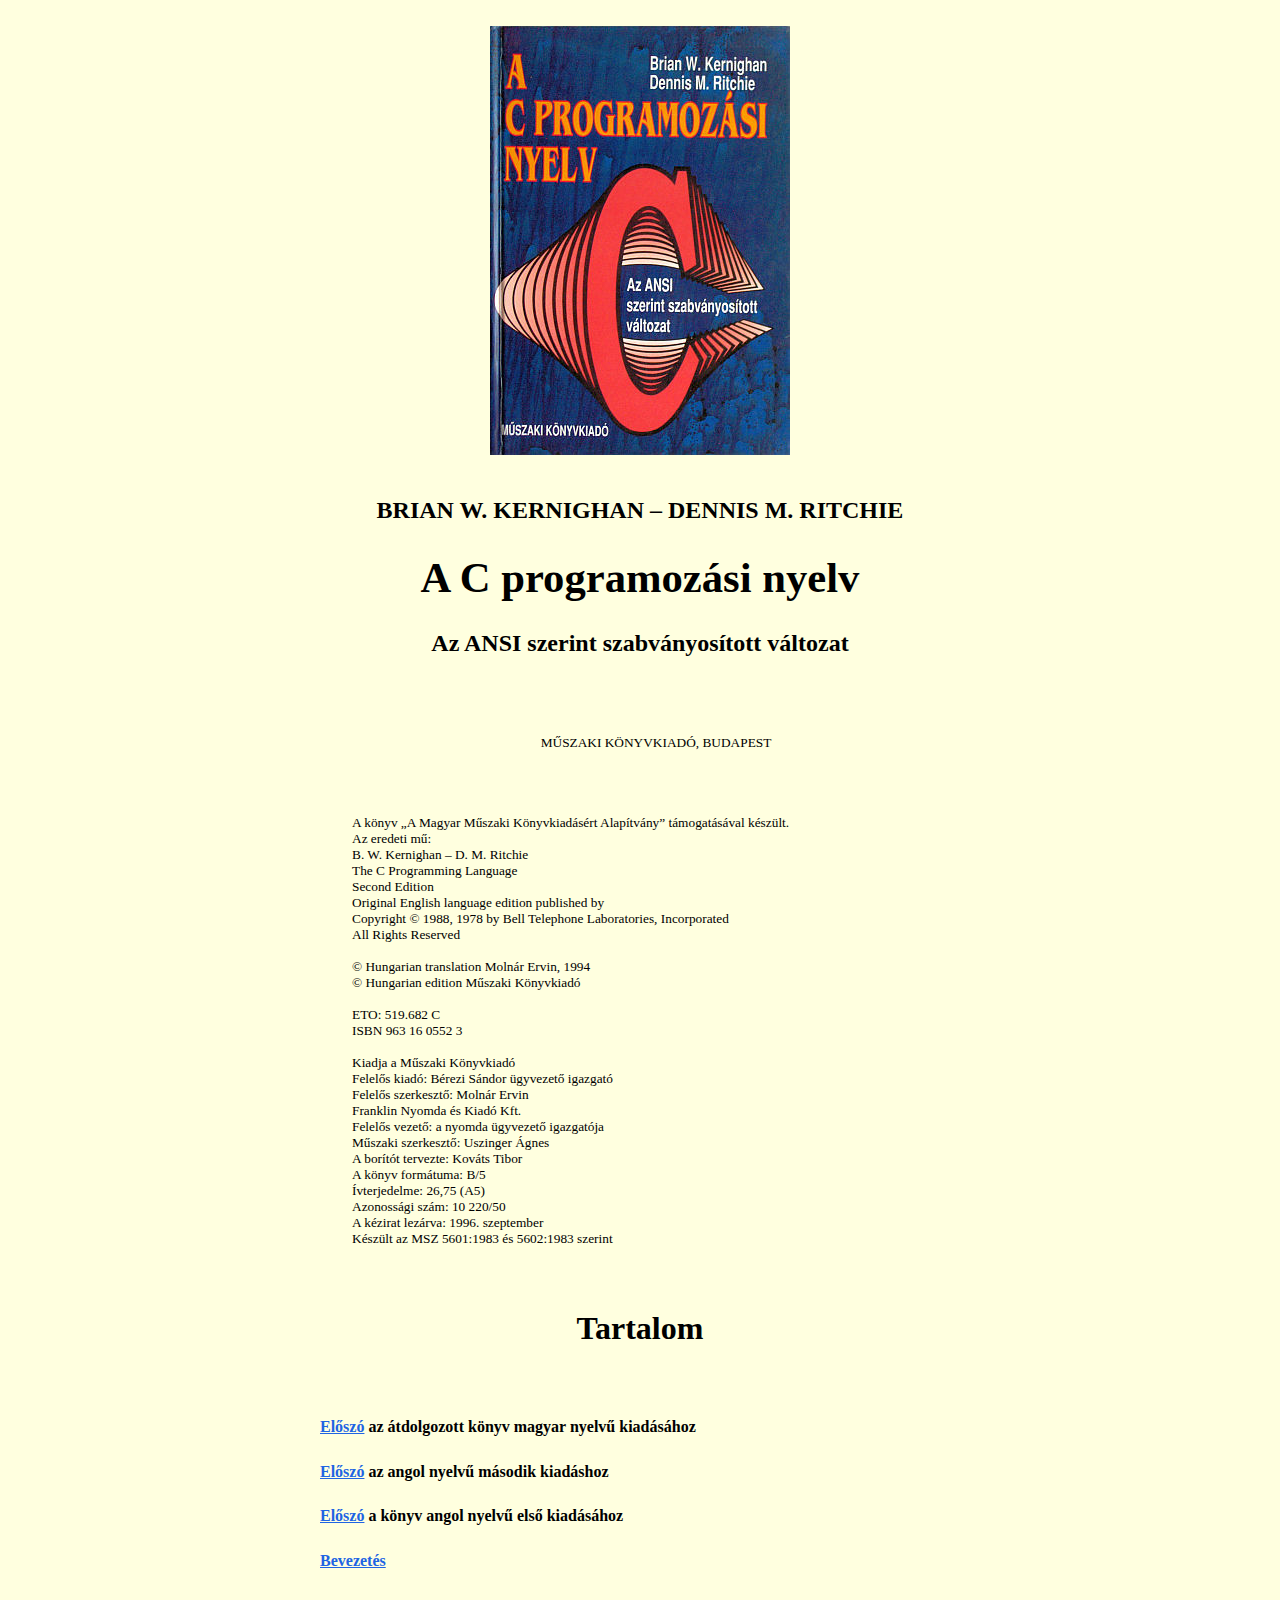
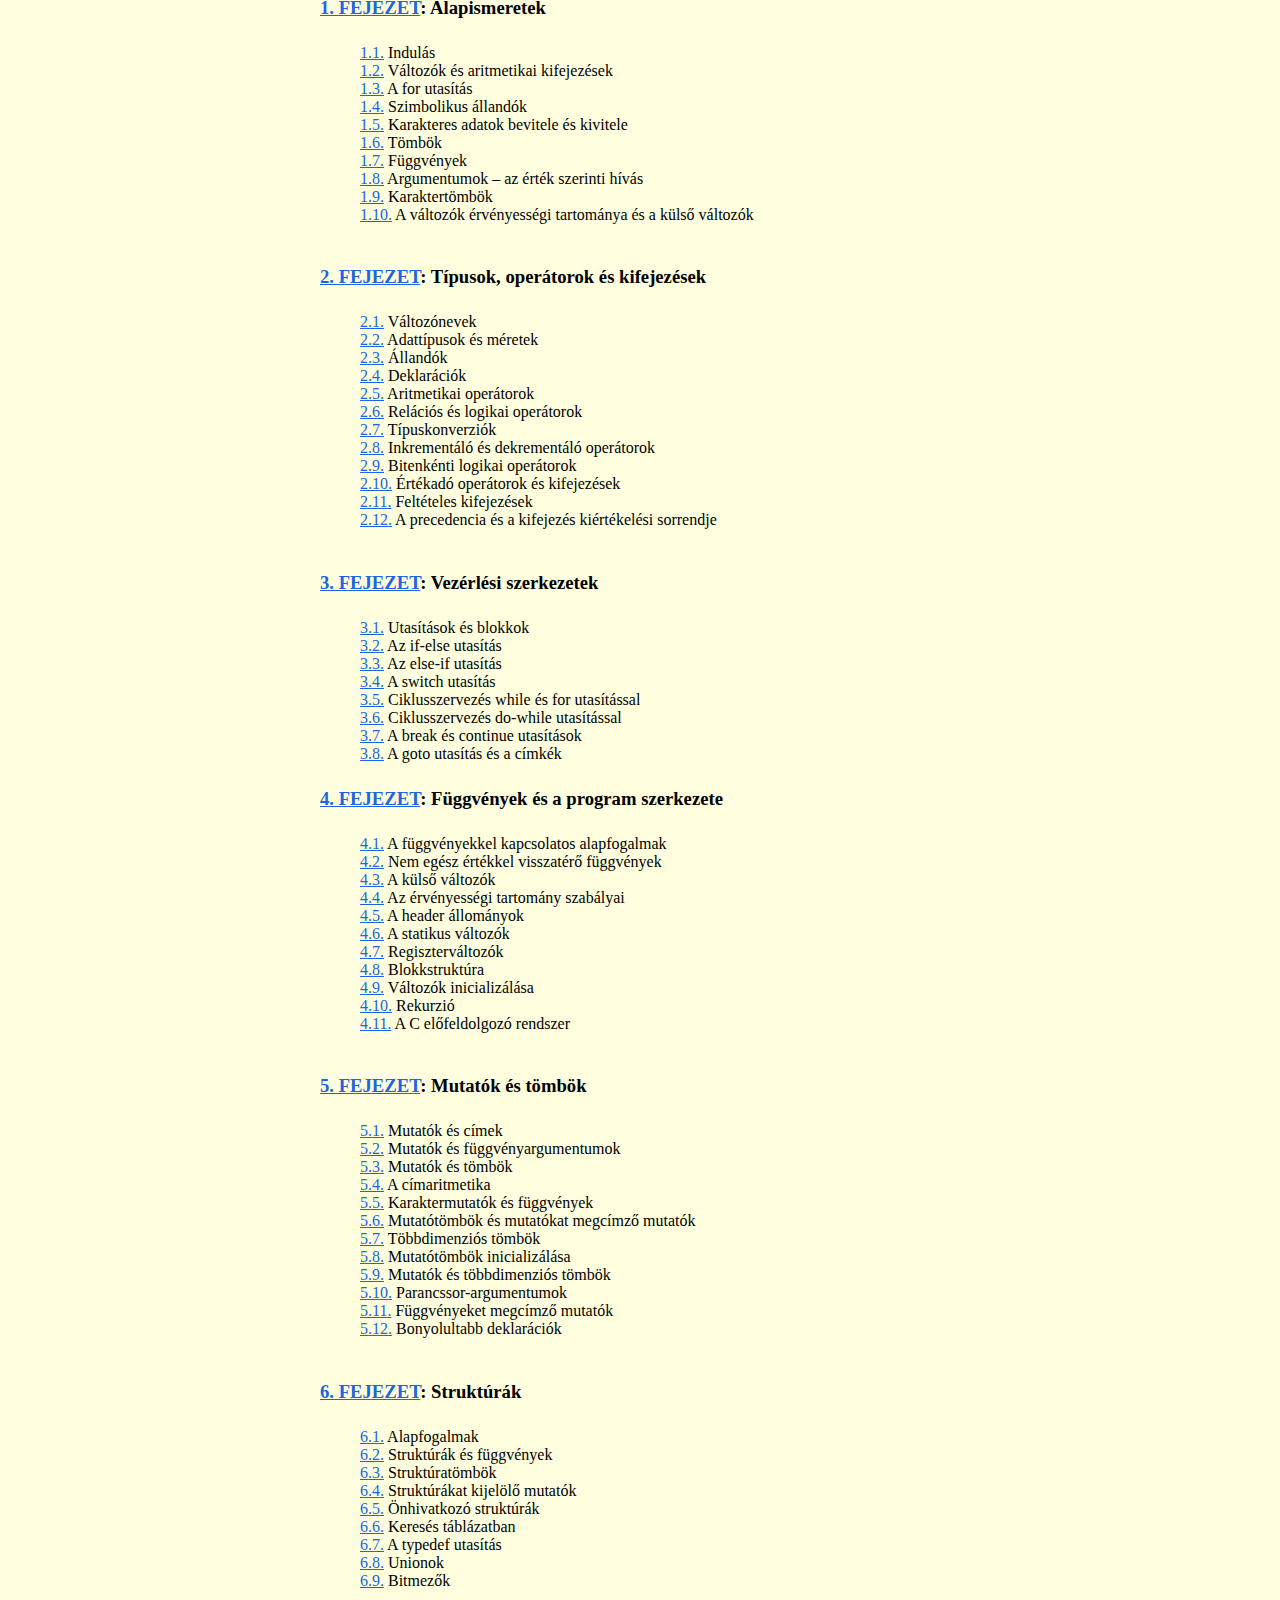
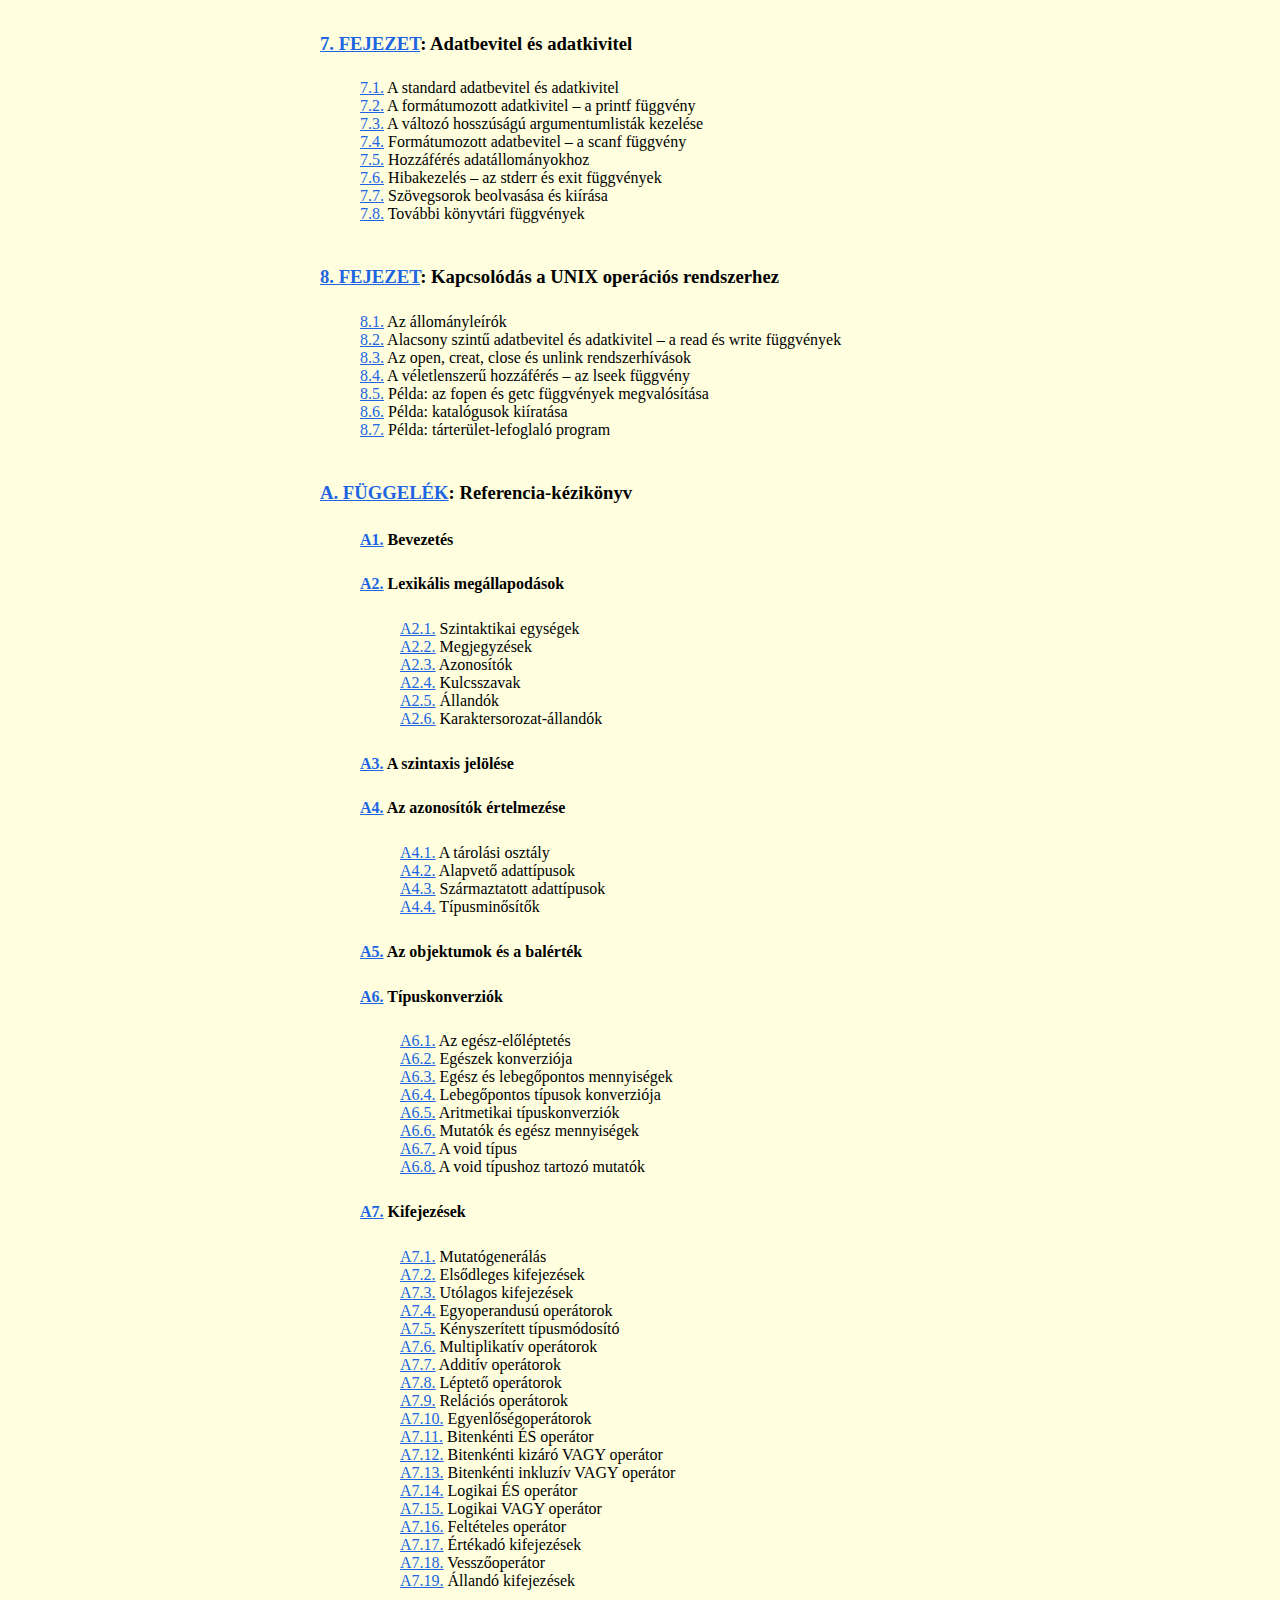
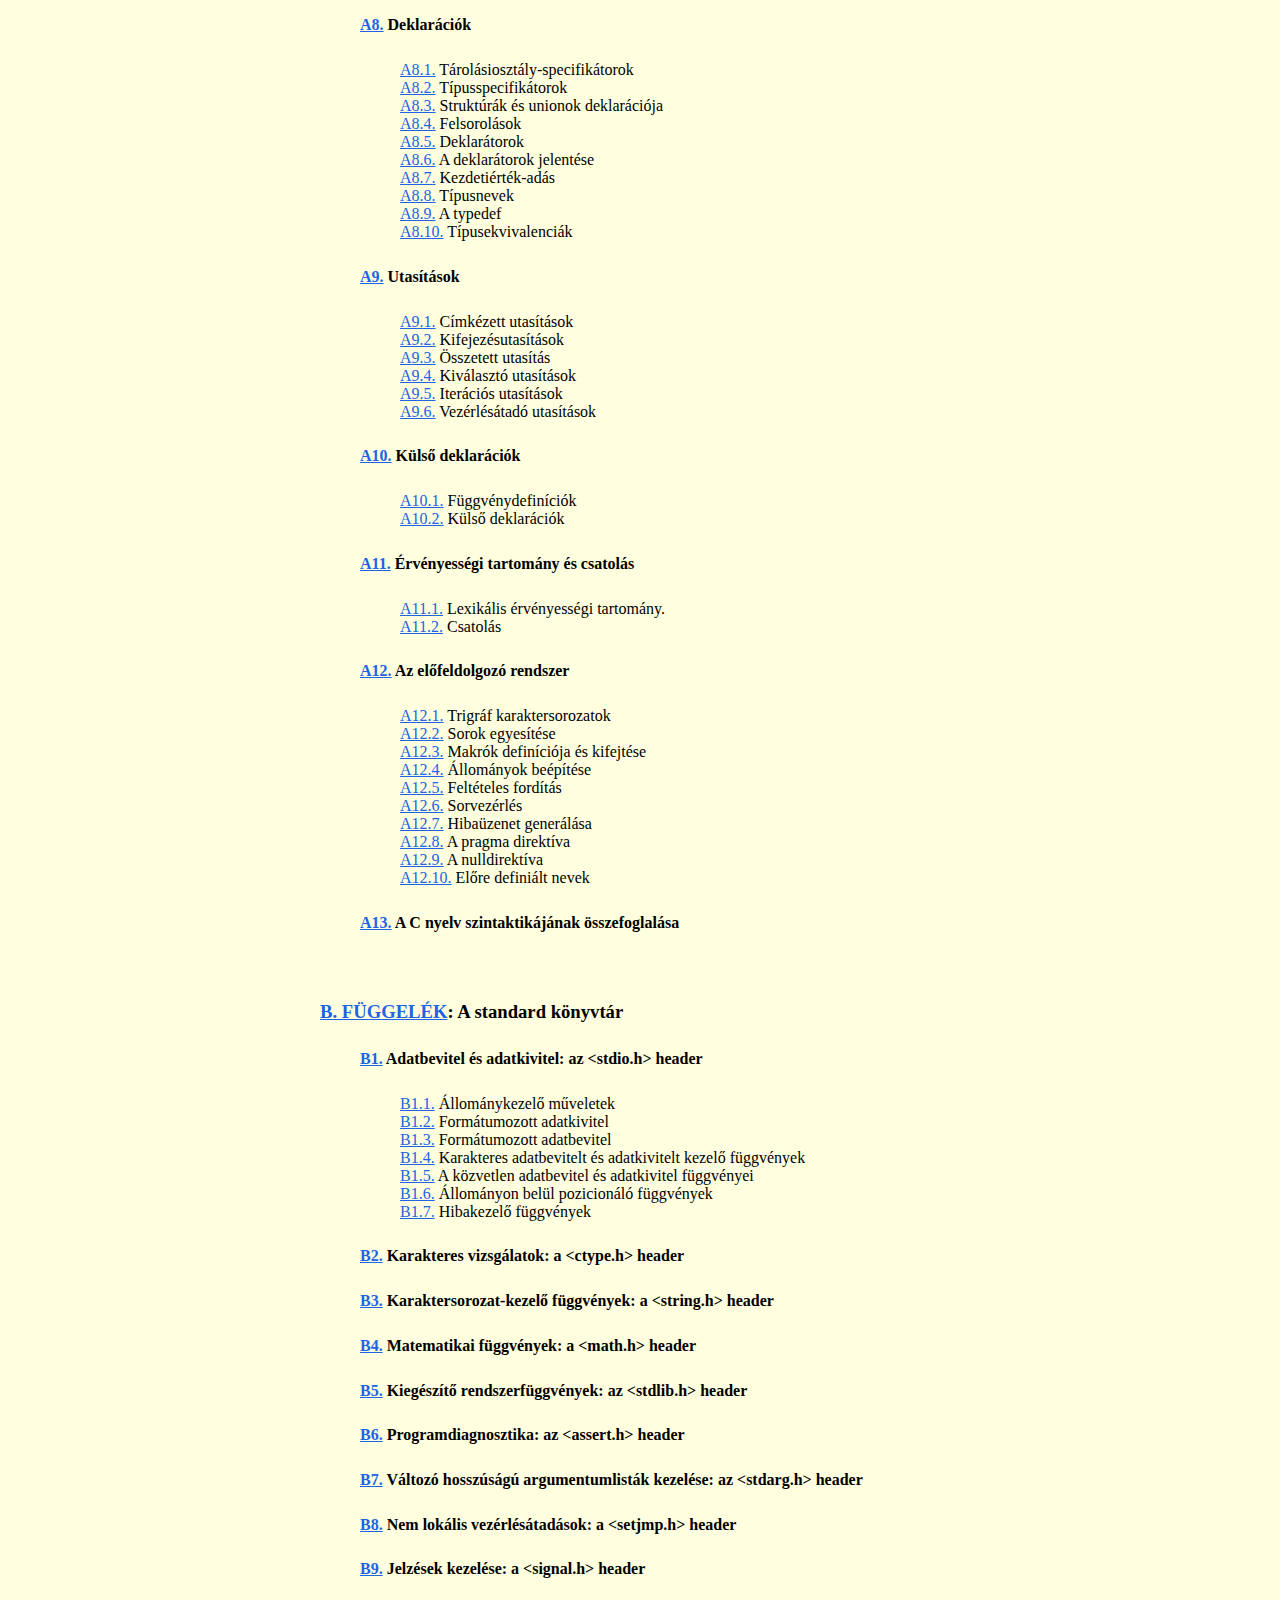
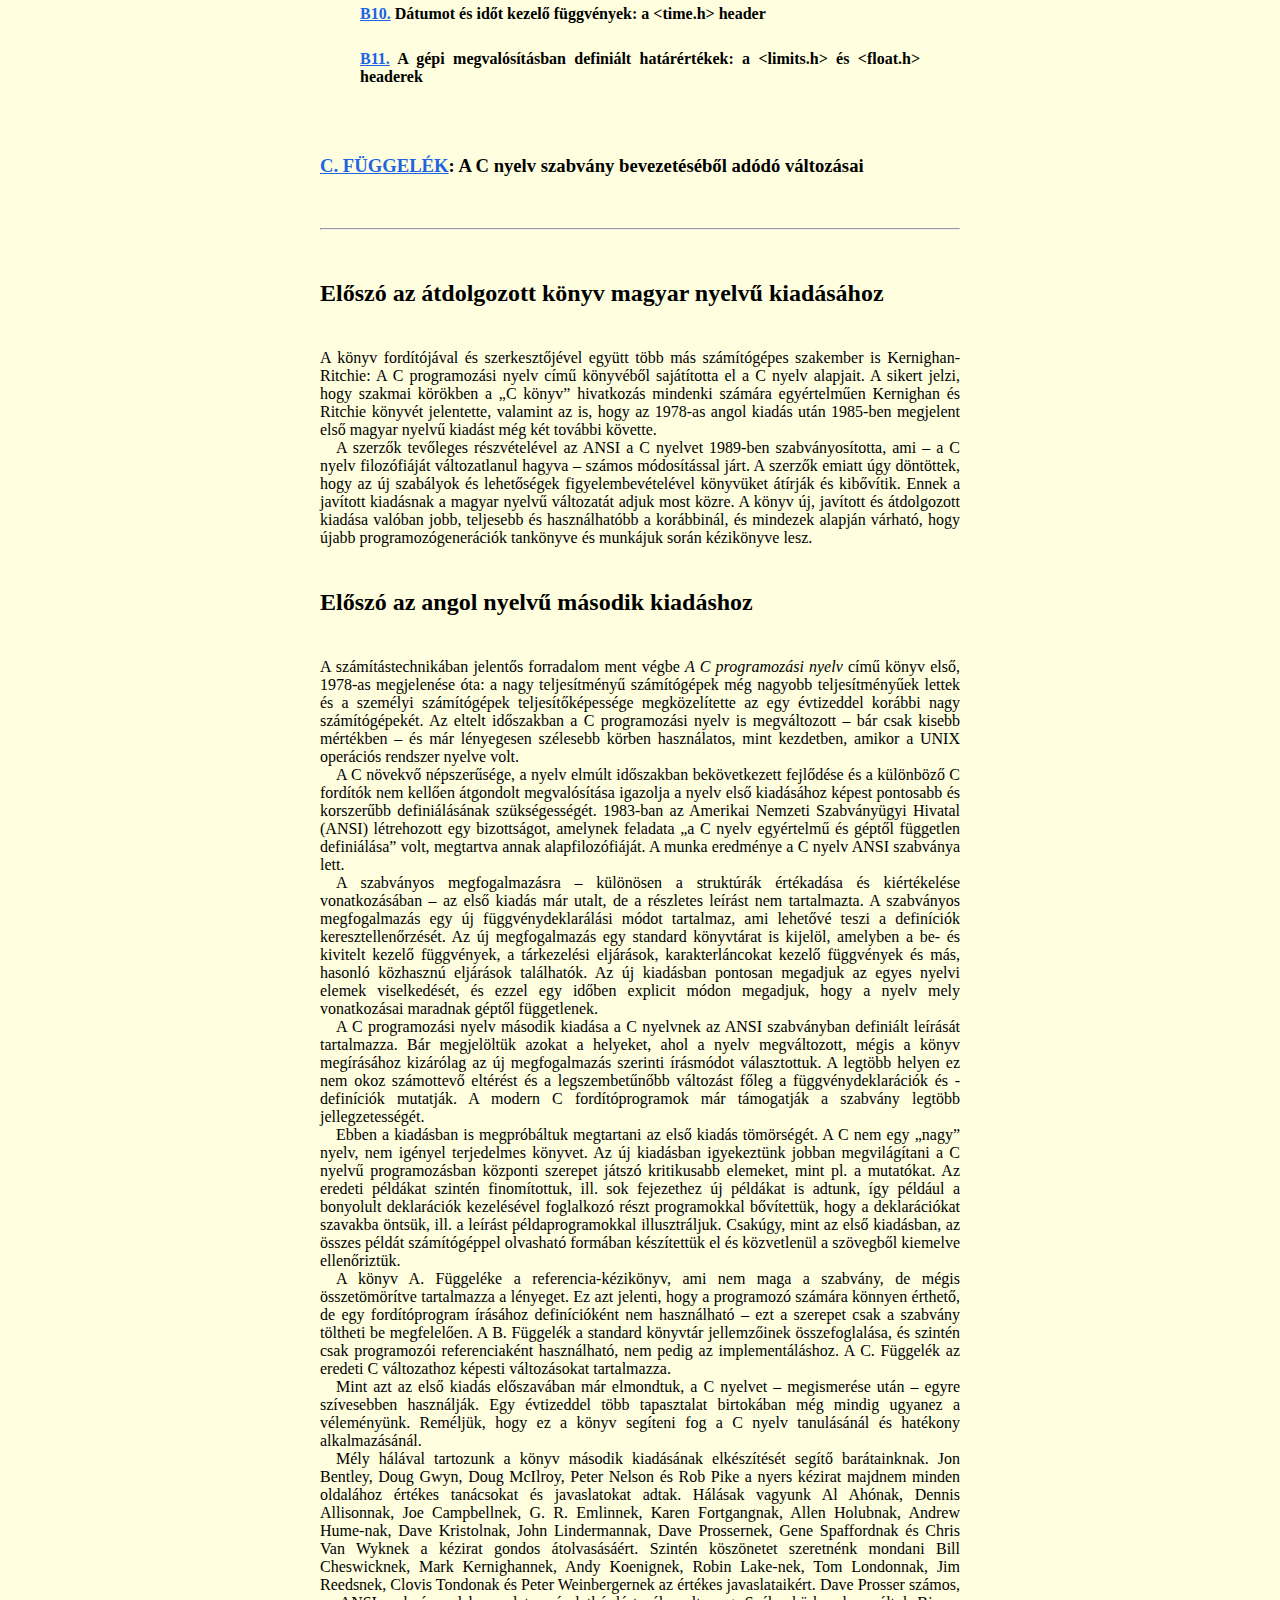
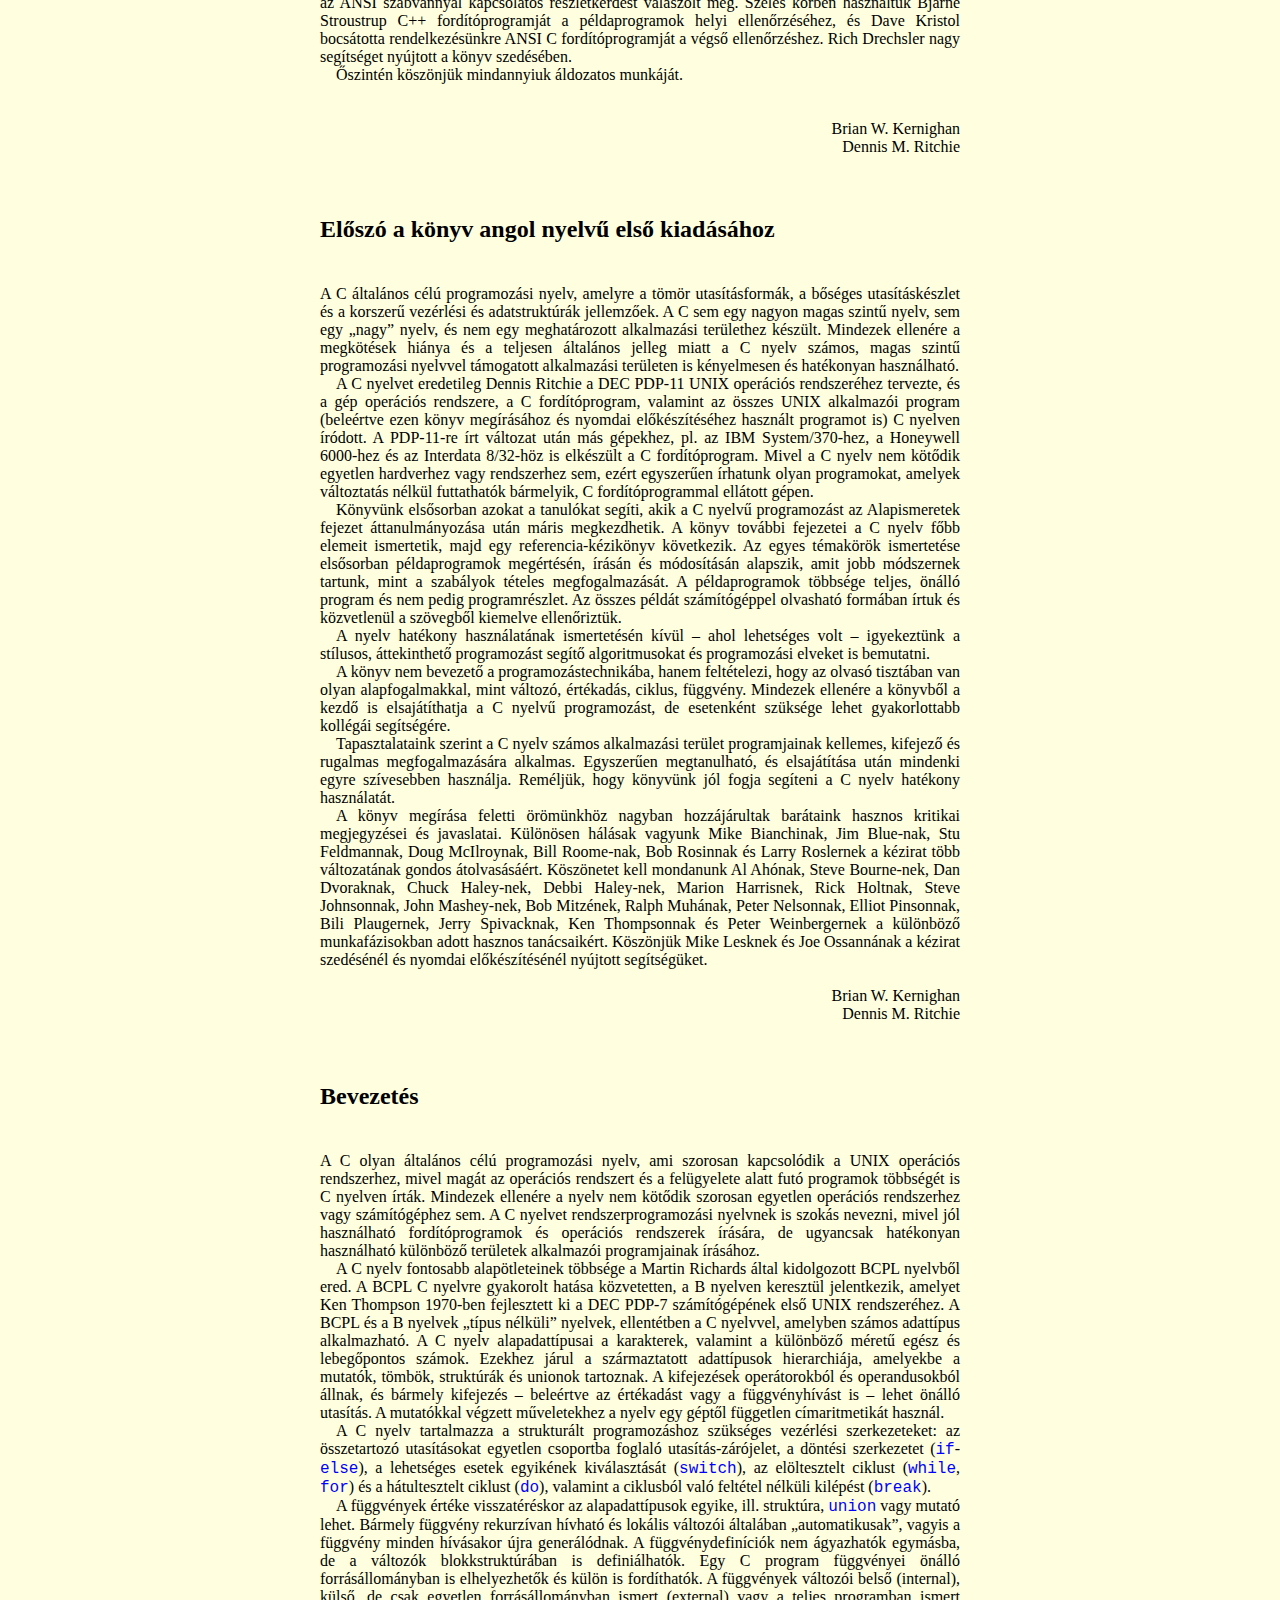
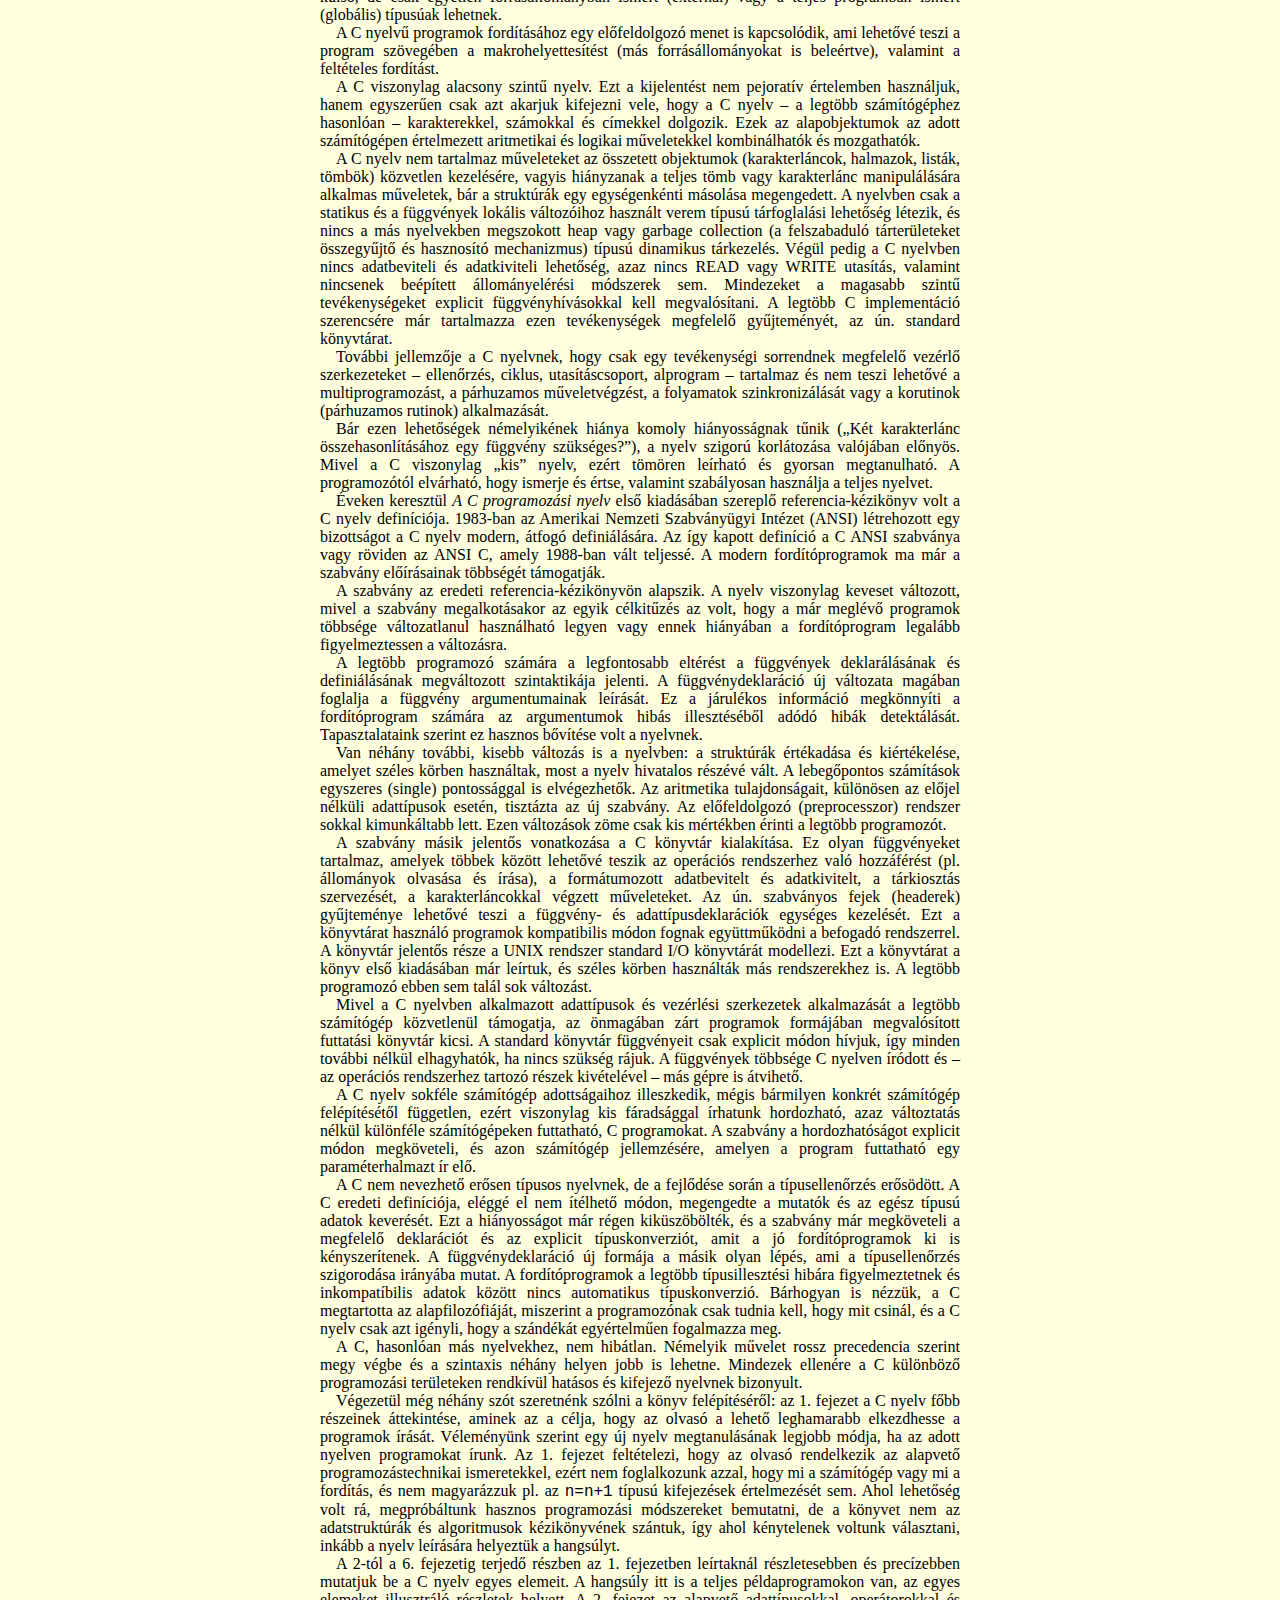
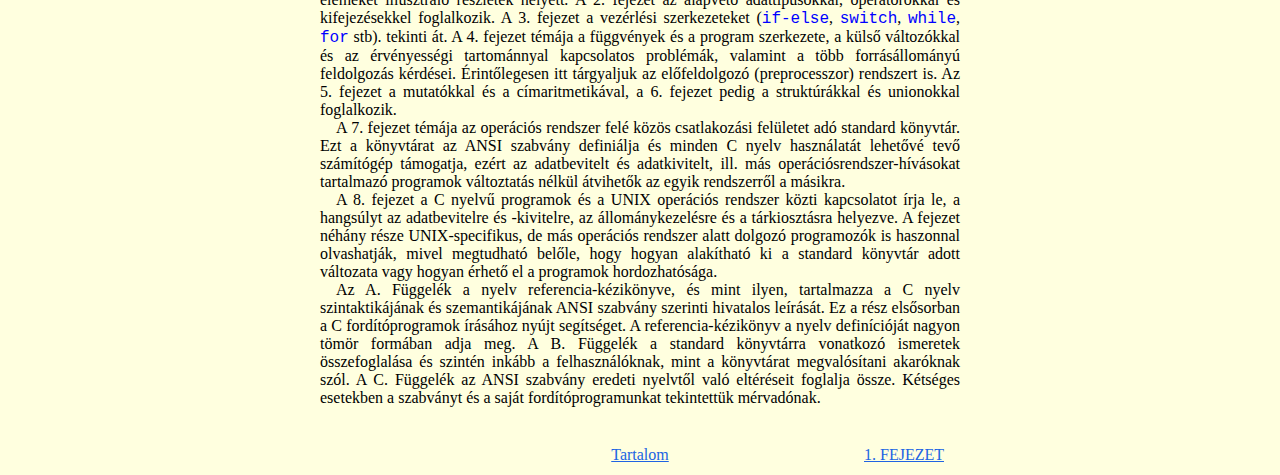
<file: Könyvek/C/index.html>
&nbsp;
<!DOCTYPE html PUBLIC "-//W3C//DTD XHTML 1.0 Transitional//EN" "http://www.w3.org/TR/xhtml1/DTD/xhtml1-transitional.dtd">
<html xmlns="http://www.w3.org/1999/xhtml">
<head>
<meta http-equiv="Content-Type" content="text/html; charset=utf-8" />
<title>KERNIGHAN-RITCHIE: A C programozási nyelv</title>
<link href="files\krc.css" rel="stylesheet" type="text/css" />
</head>
<body>
<div id="main">
  <div align="center"> <img src="files/img/cover.jpg" width="300" height="429" border="0" alt="files/img/cover.jpg" /> <br />
    <br />
    <h3>BRIAN W. KERNIGHAN – DENNIS M. RITCHIE<br />
    </h3>
    <h1>A C programozási nyelv<br />
    </h1>
    <h3>Az ANSI szerint szabványosított változat<br />
    </h3>
  </div>
  <br />
  <br />
  <br />
  <div class="note">
    <center>
      MŰSZAKI KÖNYVKIADÓ, BUDAPEST
    </center>
    <br />
    <br />
    <br />
    <br />
    A könyv „A Magyar Műszaki Könyvkiadásért Alapítvány” támogatásával készült.<br />
    Az eredeti mű:<br />
    B. W. Kernighan – D. M. Ritchie<br />
    The C Programming Language<br />
    Second Edition<br />
    Original English language edition published by<br />
    Copyright &copy; 1988, 1978 by Bell Telephone Laboratories, Incorporated <br />
    All Rights Reserved<br />
    <br />
    &copy; Hungarian translation Molnár Ervin, 1994<br />
    &copy; Hungarian edition Műszaki Könyvkiadó<br />
    <br />
    ETO: 519.682 C <br />
    ISBN 963 16 0552 3<br />
    <br />
    Kiadja a Műszaki Könyvkiadó<br />
    Felelős kiadó: Bérezi Sándor ügyvezető igazgató<br />
    Felelős szerkesztő: Molnár Ervin<br />
    Franklin Nyomda és Kiadó Kft.<br />
    Felelős vezető: a nyomda ügyvezető igazgatója<br />
    Műszaki szerkesztő: Uszinger Ágnes<br />
    A borítót tervezte: Kováts Tibor<br />
    A könyv formátuma: B/5<br />
    Ívterjedelme: 26,75 (A5)<br />
    Azonossági szám: 10 220/50<br />
    A kézirat lezárva: 1996. szeptember<br />
    Készült az MSZ 5601:1983 és 5602:1983 szerint<br />
  </div>
  <br />
  <br />
  <center>
    <a name="Tartalom" id="Tartalom"></a><h2>Tartalom<br />
    </h2>
  </center>
  <br />
  <h5><a href="#Előszó1">Előszó</a> az átdolgozott könyv magyar nyelvű kiadásához<br /></h5>
  <h5><a href="#Előszó2">Előszó</a> az angol nyelvű második kiadáshoz<br /></h5>
  <h5><a href="#Előszó3">Előszó</a> a könyv angol nyelvű első kiadásához<br /></h5>
  <h5><a href="#Bevezetés">Bevezetés</a><br /></h5>
  <h4><a href="files/01.html">1. FEJEZET</a>: Alapismeretek<br />
  </h4>
  <blockquote> <a href="files/01.html#1.1.">1.1.</a> Indulás<br />
    <a href="files/01.html#1.2.">1.2.</a> Változók és aritmetikai kifejezések<br />
    <a href="files/01.html#1.3.">1.3.</a> A for utasítás<br />
    <a href="files/01.html#1.4.">1.4.</a> Szimbolikus állandók<br />
    <a href="files/01.html#1.5.">1.5.</a> Karakteres adatok bevitele és kivitele<br />
    <a href="files/01.html#1.6.">1.6.</a> Tömbök<br />
    <a href="files/01.html#1.7.">1.7.</a> Függvények<br />
    <a href="files/01.html#1.8.">1.8.</a> Argumentumok – az érték szerinti hívás<br />
    <a href="files/01.html#1.9.">1.9.</a> Karaktertömbök<br />
    <a href="files/01.html#1.10.">1.10.</a> A változók érvényességi tartománya és a külső változók<br />
    <br />
  </blockquote>
  <h4><a href="files/02.html">2. FEJEZET</a>: Típusok, operátorok és kifejezések<br />
  </h4>
  <blockquote> <a href="files/02.html#2.1.">2.1.</a> Változónevek<br />
    <a href="files/02.html#2.2.">2.2.</a> Adattípusok és méretek<br />
    <a href="files/02.html#2.3.">2.3.</a> Állandók<br />
    <a href="files/02.html#2.4.">2.4.</a> Deklarációk<br />
    <a href="files/02.html#2.5.">2.5.</a> Aritmetikai operátorok<br />
    <a href="files/02.html#2.6.">2.6.</a> Relációs és logikai operátorok<br />
    <a href="files/02.html#2.7.">2.7.</a> Típuskonverziók<br />
    <a href="files/02.html#2.8.">2.8.</a> Inkrementáló és dekrementáló operátorok<br />
    <a href="files/02.html#2.9.">2.9.</a> Bitenkénti logikai operátorok<br />
    <a href="files/02.html#2.10.">2.10.</a> Értékadó operátorok és kifejezések<br />
    <a href="files/02.html#2.11.">2.11.</a> Feltételes kifejezések<br />
    <a href="files/02.html#2.12.">2.12.</a> A precedencia és a kifejezés kiértékelési sorrendje<br />
    <br />
  </blockquote>
  <h4><a href="files/03.html">3. FEJEZET</a>: Vezérlési szerkezetek<br />
  </h4>
  <blockquote> <a href="files/03.html#3.1.">3.1.</a> Utasítások és blokkok<br />
    <a href="files/03.html#3.2.">3.2.</a> Az if-else utasítás<br />
    <a href="files/03.html#3.3.">3.3.</a> Az else-if utasítás<br />
    <a href="files/03.html#3.4.">3.4.</a> A switch utasítás<br />
    <a href="files/03.html#3.5.">3.5.</a> Ciklusszervezés while és for utasítással<br />
    <a href="files/03.html#3.6.">3.6.</a> Ciklusszervezés do-while utasítással<br />
    <a href="files/03.html#3.7.">3.7.</a> A break és continue utasítások<br />
    <a href="files/03.html#3.8.">3.8.</a> A goto utasítás és a címkék<br />
  </blockquote>
  <h4><a href="files/04.html">4. FEJEZET</a>: Függvények és a program szerkezete<br />
  </h4>
  <blockquote> <a href="files/04.html#4.1.">4.1.</a> A függvényekkel kapcsolatos alapfogalmak<br />
    <a href="files/04.html#4.2.">4.2.</a> Nem egész értékkel visszatérő függvények<br />
    <a href="files/04.html#4.3.">4.3.</a> A külső változók<br />
    <a href="files/04.html#4.4.">4.4.</a> Az érvényességi tartomány szabályai<br />
    <a href="files/04.html#4.5.">4.5.</a> A header állományok<br />
    <a href="files/04.html#4.6.">4.6.</a> A statikus változók<br />
    <a href="files/04.html#4.7.">4.7.</a> Regiszterváltozók<br />
    <a href="files/04.html#4.8.">4.8.</a> Blokkstruktúra<br />
    <a href="files/04.html#4.9.">4.9.</a> Változók inicializálása<br />
    <a href="files/04.html#4.10.">4.10.</a> Rekurzió<br />
    <a href="files/04.html#4.11.">4.11.</a> A C előfeldolgozó rendszer<br />
    <br />
  </blockquote>
  <h4><a href="files/05.html">5. FEJEZET</a>: Mutatók és tömbök<br />
  </h4>
  <blockquote> <a href="files/05.html#5.1.">5.1.</a> Mutatók és címek<br />
    <a href="files/05.html#5.2.">5.2.</a> Mutatók és függvényargumentumok<br />
    <a href="files/05.html#5.3.">5.3.</a> Mutatók és tömbök<br />
    <a href="files/05.html#5.4.">5.4.</a> A címaritmetika<br />
    <a href="files/05.html#5.5.">5.5.</a> Karaktermutatók és függvények<br />
    <a href="files/05.html#5.6.">5.6.</a> Mutatótömbök és mutatókat megcímző mutatók<br />
    <a href="files/05.html#5.7.">5.7.</a> Többdimenziós tömbök<br />
    <a href="files/05.html#5.8.">5.8.</a> Mutatótömbök inicializálása<br />
    <a href="files/05.html#5.9.">5.9.</a> Mutatók és többdimenziós tömbök<br />
    <a href="files/05.html#5.10.">5.10.</a> Parancssor-argumentumok<br />
    <a href="files/05.html#5.11.">5.11.</a> Függvényeket megcímző mutatók<br />
    <a href="files/05.html#5.12.">5.12.</a> Bonyolultabb deklarációk<br />
    <br />
  </blockquote>
  <h4><a href="files/06.html">6. FEJEZET</a>: Struktúrák<br />
  </h4>
  <blockquote> <a href="files/06.html#6.1.">6.1.</a> Alapfogalmak<br />
    <a href="files/06.html#6.2.">6.2.</a> Struktúrák és függvények<br />
    <a href="files/06.html#6.3.">6.3.</a> Struktúratömbök<br />
    <a href="files/06.html#6.4.">6.4.</a> Struktúrákat kijelölő mutatók<br />
    <a href="files/06.html#6.5.">6.5.</a> Önhivatkozó struktúrák<br />
    <a href="files/06.html#6.6.">6.6.</a> Keresés táblázatban<br />
    <a href="files/06.html#6.7.">6.7.</a> A typedef utasítás<br />
    <a href="files/06.html#6.8.">6.8.</a> Unionok<br />
    <a href="files/06.html#6.9.">6.9.</a> Bitmezők<br />
    <br />
  </blockquote>
  <h4><a href="files/07.html">7. FEJEZET</a>: Adatbevitel és adatkivitel<br />
  </h4>
  <blockquote> <a href="files/07.html#7.1.">7.1.</a> A standard adatbevitel és adatkivitel<br />
    <a href="files/07.html#7.2.">7.2.</a> A formátumozott adatkivitel – a printf függvény<br />
    <a href="files/07.html#7.3.">7.3.</a> A változó hosszúságú argumentumlisták kezelése<br />
    <a href="files/07.html#7.4.">7.4.</a> Formátumozott adatbevitel – a scanf függvény<br />
    <a href="files/07.html#7.5.">7.5.</a> Hozzáférés adatállományokhoz<br />
    <a href="files/07.html#7.6.">7.6.</a> Hibakezelés – az stderr és exit függvények<br />
    <a href="files/07.html#7.7.">7.7.</a> Szövegsorok beolvasása és kiírása<br />
    <a href="files/07.html#7.8.">7.8.</a> További könyvtári függvények<br />
    <br />
  </blockquote>
  <h4><a href="files/08.html">8. FEJEZET</a>: Kapcsolódás a UNIX operációs rendszerhez<br />
  </h4>
  <blockquote> <a href="files/08.html#8.1.">8.1.</a> Az állományleírók<br />
    <a href="files/08.html#8.2.">8.2.</a> Alacsony szintű adatbevitel és adatkivitel – a read és write függvények<br />
    <a href="files/08.html#8.3.">8.3.</a> Az open, creat, close és unlink rendszerhívások<br />
    <a href="files/08.html#8.4.">8.4.</a> A véletlenszerű hozzáférés – az lseek függvény<br />
    <a href="files/08.html#8.5.">8.5.</a> Példa: az fopen és getc függvények megvalósítása<br />
    <a href="files/08.html#8.6.">8.6.</a> Példa: katalógusok kiíratása<br />
    <a href="files/08.html#8.7.">8.7.</a> Példa: tárterület-lefoglaló program<br />
    <br />
  </blockquote>
  <h4><a href="files/a.html">A. FÜGGELÉK</a>: Referencia-kézikönyv<br />
  </h4>
  <blockquote>
    <h5><a href="files/a.html#A1.">A1.</a> Bevezetés<br />
    </h5>
    <h5><a href="files/a.html#A2.">A2.</a> Lexikális megállapodások<br />
    </h5>
    <blockquote> <a href="files/a.html#A2.1.">A2.1.</a> Szintaktikai egységek<br />
      <a href="files/a.html#A2.2.">A2.2.</a> Megjegyzések<br />
      <a href="files/a.html#A2.3.">A2.3.</a> Azonosítók<br />
      <a href="files/a.html#A2.4.">A2.4.</a> Kulcsszavak<br />
      <a href="files/a.html#A2.5.">A2.5.</a> Állandók<br />
      <a href="files/a.html#A2.6.">A2.6.</a> Karaktersorozat-állandók<br />
    </blockquote>
    <h5><a href="files/a.html#A3.">A3.</a> A szintaxis jelölése<br />
    </h5>
    <h5><a href="files/a.html#A4.">A4.</a> Az azonosítók értelmezése<br />
    </h5>
    <blockquote> <a href="files/a.html#A4.1.">A4.1.</a> A tárolási osztály<br />
      <a href="files/a.html#A4.2.">A4.2.</a> Alapvető adattípusok<br />
      <a href="files/a.html#A4.3.">A4.3.</a> Származtatott adattípusok<br />
      <a href="files/a.html#A4.4.">A4.4.</a> Típusminősítők<br />
    </blockquote>
    <h5><a href="files/a.html#A5.">A5.</a> Az objektumok és a balérték<br />
    </h5>
    <h5><a href="files/a.html#A6.">A6.</a> Típuskonverziók<br />
    </h5>
    <blockquote> <a href="files/a.html#A6.1.">A6.1.</a> Az egész-előléptetés<br />
      <a href="files/a.html#A6.2.">A6.2.</a> Egészek konverziója<br />
      <a href="files/a.html#A6.3.">A6.3.</a> Egész és lebegőpontos mennyiségek<br />
      <a href="files/a.html#A6.4.">A6.4.</a> Lebegőpontos típusok konverziója<br />
      <a href="files/a.html#A6.5.">A6.5.</a> Aritmetikai típuskonverziók<br />
      <a href="files/a.html#A6.6.">A6.6.</a> Mutatók és egész mennyiségek<br />
      <a href="files/a.html#A6.7.">A6.7.</a> A void típus<br />
      <a href="files/a.html#A6.8.">A6.8.</a> A void típushoz tartozó mutatók<br />
    </blockquote>
    <h5><a href="files/a.html#A7.">A7.</a> Kifejezések<br />
    </h5>
    <blockquote> <a href="files/a.html#A7.1.">A7.1.</a> Mutatógenerálás<br />
      <a href="files/a.html#A7.2.">A7.2.</a> Elsődleges kifejezések<br />
      <a href="files/a.html#A7.3.">A7.3.</a> Utólagos kifejezések<br />
      <a href="files/a.html#A7.4.">A7.4.</a> Egyoperandusú operátorok<br />
      <a href="files/a.html#A7.5.">A7.5.</a> Kényszerített típusmódosító<br />
      <a href="files/a.html#A7.6.">A7.6.</a> Multiplikatív operátorok<br />
      <a href="files/a.html#A7.7.">A7.7.</a> Additív operátorok<br />
      <a href="files/a.html#A7.8.">A7.8.</a> Léptető operátorok<br />
      <a href="files/a.html#A7.9.">A7.9.</a> Relációs operátorok<br />
      <a href="files/a.html#A7.10.">A7.10.</a> Egyenlőségoperátorok<br />
      <a href="files/a.html#A7.11.">A7.11.</a> Bitenkénti ÉS operátor<br />
      <a href="files/a.html#A7.12.">A7.12.</a> Bitenkénti kizáró VAGY operátor<br />
      <a href="files/a.html#A7.13.">A7.13.</a> Bitenkénti inkluzív VAGY operátor<br />
      <a href="files/a.html#A7.14.">A7.14.</a> Logikai ÉS operátor<br />
      <a href="files/a.html#A7.15.">A7.15.</a> Logikai VAGY operátor<br />
      <a href="files/a.html#A7.16.">A7.16.</a> Feltételes operátor<br />
      <a href="files/a.html#A7.17.">A7.17.</a> Értékadó kifejezések<br />
      <a href="files/a.html#A7.18.">A7.18.</a> Vesszőoperátor<br />
      <a href="files/a.html#A7.19.">A7.19.</a> Állandó kifejezések<br />
    </blockquote>
    <h5><a href="files/a.html#A8.">A8.</a> Deklarációk<br />
    </h5>
    <blockquote> <a href="files/a.html#A8.1.">A8.1.</a> Tárolásiosztály-specifikátorok<br />
      <a href="files/a.html#A8.2.">A8.2.</a> Típusspecifikátorok<br />
      <a href="files/a.html#A8.3.">A8.3.</a> Struktúrák és unionok deklarációja<br />
      <a href="files/a.html#A8.4.">A8.4.</a> Felsorolások<br />
      <a href="files/a.html#A8.5.">A8.5.</a> Deklarátorok<br />
      <a href="files/a.html#A8.6.">A8.6.</a> A deklarátorok jelentése<br />
      <a href="files/a.html#A8.7.">A8.7.</a> Kezdetiérték-adás<br />
      <a href="files/a.html#A8.8.">A8.8.</a> Típusnevek<br />
      <a href="files/a.html#A8.9.">A8.9.</a> A typedef<br />
      <a href="files/a.html#A8.10.">A8.10.</a> Típusekvivalenciák<br />
    </blockquote>
    <h5><a href="files/a.html#A9.">A9.</a> Utasítások<br />
    </h5>
    <blockquote> <a href="files/a.html#A9.1.">A9.1.</a> Címkézett utasítások<br />
      <a href="files/a.html#A9.2.">A9.2.</a> Kifejezésutasítások<br />
      <a href="files/a.html#A9.3.">A9.3.</a> Összetett utasítás<br />
      <a href="files/a.html#A9.4.">A9.4.</a> Kiválasztó utasítások<br />
      <a href="files/a.html#A9.5.">A9.5.</a> Iterációs utasítások<br />
      <a href="files/a.html#A9.6.">A9.6.</a> Vezérlésátadó utasítások<br />
    </blockquote>
    <h5><a href="files/a.html#A10.">A10.</a> Külső deklarációk<br />
    </h5>
    <blockquote> <a href="files/a.html#A10.1.">A10.1.</a> Függvénydefiníciók<br />
      <a href="files/a.html#A10.2.">A10.2.</a> Külső deklarációk<br />
    </blockquote>
    <h5><a href="files/a.html#A11.">A11.</a> Érvényességi tartomány és csatolás<br />
    </h5>
    <blockquote> <a href="files/a.html#A11.1.">A11.1.</a> Lexikális érvényességi tartomány.<br />
      <a href="files/a.html#A11.2.">A11.2.</a> Csatolás<br />
    </blockquote>
    <h5><a href="files/a.html#A12.">A12.</a> Az előfeldolgozó rendszer<br />
    </h5>
    <blockquote> <a href="files/a.html#A12.1.">A12.1.</a> Trigráf karaktersorozatok<br />
      <a href="files/a.html#A12.2.">A12.2.</a> Sorok egyesítése<br />
      <a href="files/a.html#A12.3.">A12.3.</a> Makrók definíciója és kifejtése<br />
      <a href="files/a.html#A12.4.">A12.4.</a> Állományok beépítése<br />
      <a href="files/a.html#A12.5.">A12.5.</a> Feltételes fordítás<br />
      <a href="files/a.html#A12.6.">A12.6.</a> Sorvezérlés<br />
      <a href="files/a.html#A12.7.">A12.7.</a> Hibaüzenet generálása<br />
      <a href="files/a.html#A12.8.">A12.8.</a> A pragma direktíva<br />
      <a href="files/a.html#A12.9.">A12.9.</a> A nulldirektíva<br />
      <a href="files/a.html#A12.10.">A12.10.</a> Előre definiált nevek<br />
    </blockquote>
    <h5><a href="files/a.html#A13.">A13.</a> A C nyelv szintaktikájának összefoglalása<br />
    </h5>
    <br />
  </blockquote>
  <h4><a href="files/b.html">B. FÜGGELÉK</a>: A standard könyvtár<br />
  </h4>
  <blockquote> <h5><a href="files/b.html#B1.">B1.</a> Adatbevitel és adatkivitel: az &lt;stdio.h&gt; header<br /></h5>
    <blockquote> <a href="files/b.html#B1.1.">B1.1.</a> Állománykezelő műveletek<br />
      <a href="files/b.html#B1.2.">B1.2.</a> Formátumozott adatkivitel<br />
      <a href="files/b.html#B1.3.">B1.3.</a> Formátumozott adatbevitel<br />
      <a href="files/b.html#B1.4.">B1.4.</a> Karakteres adatbevitelt és adatkivitelt kezelő függvények<br />
      <a href="files/b.html#B1.5.">B1.5.</a> A közvetlen adatbevitel és adatkivitel függvényei<br />
      <a href="files/b.html#B1.6.">B1.6.</a> Állományon belül pozicionáló függvények<br />
      <a href="files/b.html#B1.7.">B1.7.</a> Hibakezelő függvények<br />
    </blockquote>
    <h5><a href="files/b.html#B2.">B2.</a> Karakteres vizsgálatok: a &lt;ctype.h&gt; header<br /></h5>
    <h5><a href="files/b.html#B3.">B3.</a> Karaktersorozat-kezelő függvények: a &lt;string.h&gt; header<br /></h5>
    <h5><a href="files/b.html#B4.">B4.</a> Matematikai függvények: a &lt;math.h&gt; header<br /></h5>
    <h5><a href="files/b.html#B5.">B5.</a> Kiegészítő rendszerfüggvények: az &lt;stdlib.h&gt; header<br /></h5>
    <h5><a href="files/b.html#B6.">B6.</a> Programdiagnosztika: az &lt;assert.h&gt; header<br /></h5>
    <h5><a href="files/b.html#B7.">B7.</a> Változó hosszúságú argumentumlisták kezelése: az &lt;stdarg.h&gt; header<br /></h5>
    <h5><a href="files/b.html#B8.">B8.</a> Nem lokális vezérlésátadások: a &lt;setjmp.h&gt; header<br /></h5>
    <h5><a href="files/b.html#B9.">B9.</a> Jelzések kezelése: a &lt;signal.h&gt; header<br /></h5>
    <h5><a href="files/b.html#B10.">B10.</a> Dátumot és időt kezelő függvények: a &lt;time.h&gt; header<br /></h5>
    <h5><a href="files/b.html#B11.">B11.</a> A gépi megvalósításban definiált határértékek: a &lt;limits.h&gt; és &lt;float.h&gt; headerek<br /></h5>
  </blockquote>
  <br />
  <h4><a href="files/c.html">C. FÜGGELÉK</a>: A C nyelv szabvány bevezetéséből adódó változásai<br />
  </h4>
  <br />
  <hr />
  <br />
  <h3><a name="Előszó1" id="Előszó1"></a>Előszó az átdolgozott könyv magyar nyelvű kiadásához</h3>
  <br />
  A könyv fordítójával és szerkesztőjével együtt több más számítógépes szakember is Kernighan-Ritchie: A C programozási nyelv című könyvéből sajátította el a C nyelv alapjait. A sikert jelzi, hogy szakmai körökben a „C könyv” hivatkozás mindenki számára egyértelműen Kernighan és Ritchie könyvét jelentette, valamint az is, hogy az 1978-as angol kiadás után 1985-ben megjelent első magyar nyelvű kiadást még két további követte.
  <p> A szerzők tevőleges részvételével az ANSI a C nyelvet 1989-ben szabványosította, ami – a C nyelv filozófiáját változatlanul hagyva – számos módosítással járt. A szerzők emiatt úgy döntöttek, hogy az új szabályok és lehetőségek figyelembevételével könyvüket átírják és kibővítik. Ennek a javított kiadásnak a magyar nyelvű változatát adjuk most közre. A könyv új, javított és átdolgozott kiadása valóban jobb, teljesebb és használhatóbb a korábbinál, és mindezek alapján várható, hogy újabb programozógenerációk tankönyve és munkájuk során kézikönyve lesz. <br />
    <br />
  </p>
  <h3><a name="Előszó2" id="Előszó2"></a>Előszó az angol nyelvű második kiadáshoz</h3>
  <br />
  A számítástechnikában jelentős forradalom ment végbe <i>A C programozási nyelv</i> című könyv első, 1978-as megjelenése óta: a nagy teljesítményű számítógépek még nagyobb teljesítményűek lettek és a személyi számítógépek teljesítőképessége megközelítette az egy évtizeddel korábbi nagy számítógépekét. Az eltelt időszakban a C programozási nyelv is megváltozott – bár csak kisebb mértékben – és már lényegesen szélesebb körben használatos, mint kezdetben, amikor a UNIX operációs rendszer nyelve volt.
  <p>A C növekvő népszerűsége, a nyelv elmúlt időszakban bekövetkezett fejlődése és a különböző C fordítók nem kellően átgondolt megvalósítása igazolja a nyelv első kiadásához képest pontosabb és korszerűbb definiálásának szükségességét. 1983-ban az Amerikai Nemzeti Szabványügyi Hivatal (ANSI) létrehozott egy bizottságot, amelynek feladata „a C nyelv egyértelmű és géptől független definiálása” volt, megtartva annak alapfilozófiáját. A munka eredménye a C nyelv ANSI szabványa lett.</p>
  <p> A szabványos megfogalmazásra – különösen a struktúrák értékadása és kiértékelése vonatkozásában – az első kiadás már utalt, de a részletes leírást nem tartalmazta. A szabványos megfogalmazás egy új függvénydeklarálási módot tartalmaz, ami lehetővé teszi a definíciók keresztellenőrzését. Az új megfogalmazás egy standard könyvtárat is kijelöl, amelyben a be- és kivitelt kezelő függvények, a tárkezelési eljárások, karakterláncokat kezelő függvények és más, hasonló közhasznú eljárások találhatók. Az új kiadásban pontosan megadjuk az egyes nyelvi elemek viselkedését, és ezzel egy időben explicit módon megadjuk, hogy a nyelv mely vonatkozásai maradnak géptől függetlenek.</p>
  <p> A C programozási nyelv második kiadása a C nyelvnek az ANSI szabványban definiált leírását tartalmazza. Bár megjelöltük azokat a helyeket, ahol a nyelv megváltozott, mégis a könyv megírásához kizárólag az új megfogalmazás szerinti írásmódot választottuk. A legtöbb helyen ez nem okoz számottevő eltérést és a legszembetűnőbb változást főleg a függvénydeklarációk és -definíciók mutatják. A modern C fordítóprogramok már támogatják a szabvány legtöbb jellegzetességét.</p>
  <p> Ebben a kiadásban is megpróbáltuk megtartani az első kiadás tömörségét. A C nem egy „nagy” nyelv, nem igényel terjedelmes könyvet. Az új kiadásban igyekeztünk jobban megvilágítani a C nyelvű programozásban központi szerepet játszó kritikusabb elemeket, mint pl. a mutatókat. Az eredeti példákat szintén finomítottuk, ill. sok fejezethez új példákat is adtunk, így például a bonyolult deklarációk kezelésével foglalkozó részt programokkal bővítettük, hogy a deklarációkat szavakba öntsük, ill. a leírást példaprogramokkal illusztráljuk. Csakúgy, mint az első kiadásban, az összes példát számítógéppel olvasható formában készítettük el és közvetlenül a szövegből kiemelve ellenőriztük.</p>
  <p> A könyv A. Függeléke a referencia-kézikönyv, ami nem maga a szabvány, de mégis összetömörítve tartalmazza a lényeget. Ez azt jelenti, hogy a programozó számára könnyen érthető, de egy fordítóprogram írásához definícióként nem használható – ezt a szerepet csak a szabvány töltheti be megfelelően. A B. Függelék a standard könyvtár jellemzőinek összefoglalása, és szintén csak programozói referenciaként használható, nem pedig az implementáláshoz. A C. Függelék az eredeti C változathoz képesti változásokat tartalmazza.</p>
  <p> Mint azt az első kiadás előszavában már elmondtuk, a C nyelvet – megismerése után – egyre szívesebben használják. Egy évtizeddel több tapasztalat birtokában még mindig ugyanez a véleményünk. Reméljük, hogy ez a könyv segíteni fog a C nyelv tanulásánál és hatékony alkalmazásánál.</p>
  <p> Mély hálával tartozunk a könyv második kiadásának elkészítését segítő barátainknak. Jon Bentley, Doug Gwyn, Doug McIlroy, Peter Nelson és Rob Pike a nyers kézirat majdnem minden oldalához értékes tanácsokat és javaslatokat adtak. Hálásak vagyunk Al Ahónak, Dennis Allisonnak, Joe Campbellnek, G. R. Emlinnek, Karen Fortgangnak, Allen Holubnak, Andrew Hume-nak, Dave Kristolnak, John Lindermannak, Dave Prossernek, Gene Spaffordnak és Chris Van Wyknek a kézirat gondos átolvasásáért. Szintén köszönetet szeretnénk mondani Bill Cheswicknek, Mark Kernighannek, Andy Koenignek, Robin Lake-nek, Tom Londonnak, Jim Reedsnek, Clovis Tondonak és Peter Weinbergernek az értékes javaslataikért. Dave Prosser számos, az ANSI szabvánnyal kapcsolatos részletkérdést válaszolt meg. Széles körben használtuk Bjarne Stroustrup C++ fordítóprogramját a példaprogramok helyi ellenőrzéséhez, és Dave Kristol bocsátotta rendelkezésünkre ANSI C fordítóprogramját a végső ellenőrzéshez. Rich Drechsler nagy segítséget nyújtott a könyv szedésében.</p>
  <p> Őszintén köszönjük mindannyiuk áldozatos munkáját.<br />
    <br />
    <br />
  </p>
  <div align="right"> Brian W. Kernighan<br />
    Dennis M. Ritchie<br />
  </div>
  <br />
  <br />
  <h3><a name="Előszó3" id="Előszó3"></a>Előszó a könyv angol nyelvű első kiadásához</h3>
  <br />
  A C általános célú programozási nyelv, amelyre a tömör utasításformák, a bőséges utasításkészlet és a korszerű vezérlési és adatstruktúrák jellemzőek. A C sem egy nagyon magas szintű nyelv, sem egy „nagy” nyelv, és nem egy meghatározott alkalmazási területhez készült. Mindezek ellenére a megkötések hiánya és a teljesen általános jelleg miatt a C nyelv számos, magas szintű programozási nyelvvel támogatott alkalmazási területen is kényelmesen és hatékonyan használható.
  <p> A C nyelvet eredetileg Dennis Ritchie a DEC PDP-11 UNIX operációs rendszeréhez tervezte, és a gép operációs rendszere, a C fordítóprogram, valamint az összes UNIX alkalmazói program (beleértve ezen könyv megírásához és nyomdai előkészítéséhez használt programot is) C nyelven íródott. A PDP-11-re írt változat után más gépekhez, pl. az IBM System/370-hez, a Honeywell 6000-hez és az Interdata 8/32-höz is elkészült a C fordítóprogram. Mivel a C nyelv nem kötődik egyetlen hardverhez vagy rendszerhez sem, ezért egyszerűen írhatunk olyan programokat, amelyek változtatás nélkül futtathatók bármelyik, C fordítóprogrammal ellátott gépen.</p>
  <p> Könyvünk elsősorban azokat a tanulókat segíti, akik a C nyelvű programozást az Alapismeretek fejezet áttanulmányozása után máris megkezdhetik. A könyv további fejezetei a C nyelv főbb elemeit ismertetik, majd egy referencia-kézikönyv következik. Az egyes témakörök ismertetése elsősorban példaprogramok megértésén, írásán és módosításán alapszik, amit jobb módszernek tartunk, mint a szabályok tételes megfogalmazását. A példaprogramok többsége teljes, önálló program és nem pedig programrészlet. Az összes példát számítógéppel olvasható formában írtuk és közvetlenül a szövegből kiemelve ellenőriztük.</p>
  <p> A nyelv hatékony használatának ismertetésén kívül – ahol lehetséges volt – igyekeztünk a stílusos, áttekinthető programozást segítő algoritmusokat és programozási elveket is bemutatni.</p>
  <p> A könyv nem bevezető a programozástechnikába, hanem feltételezi, hogy az olvasó tisztában van olyan alapfogalmakkal, mint változó, értékadás, ciklus, függvény. Mindezek ellenére a könyvből a kezdő is elsajátíthatja a C nyelvű programozást, de esetenként szüksége lehet gyakorlottabb kollégái segítségére.</p>
  <p> Tapasztalataink szerint a C nyelv számos alkalmazási terület programjainak kellemes, kifejező és rugalmas megfogalmazására alkalmas. Egyszerűen megtanulható, és elsajátítása után mindenki egyre szívesebben használja. Reméljük, hogy könyvünk jól fogja segíteni a C nyelv hatékony használatát. </p>
  <p>A könyv megírása feletti örömünkhöz nagyban hozzájárultak barátaink hasznos kritikai megjegyzései és javaslatai. Különösen hálásak vagyunk Mike Bianchinak, Jim Blue-nak, Stu Feldmannak, Doug McIlroynak, Bill Roome-nak, Bob Rosinnak és Larry Roslernek a kézirat több változatának gondos átolvasásáért. Köszönetet kell mondanunk Al Ahónak, Steve Bourne-nek, Dan Dvoraknak, Chuck Haley-nek, Debbi Haley-nek, Marion Harrisnek, Rick Holtnak, Steve Johnsonnak, John Mashey-nek, Bob Mitzének, Ralph Muhának, Peter Nelsonnak, Elliot Pinsonnak, Bili Plaugernek, Jerry Spivacknak, Ken Thompsonnak és Peter Weinbergernek a különböző munkafázisokban adott hasznos tanácsaikért. Köszönjük Mike Lesknek és Joe Ossannának a kézirat szedésénél és nyomdai előkészítésénél nyújtott segítségüket.<br />
    <br />
  </p>
  <div align="right"> Brian W. Kernighan<br />
    Dennis M. Ritchie<br />
  </div>
  <br />
  <br />
  <h3><a name="Bevezetés" id="Bevezetés"></a>Bevezetés</h3>
  <br />
  A C olyan általános célú programozási nyelv, ami szorosan kapcsolódik a UNIX operációs rendszerhez, mivel magát az operációs rendszert és a felügyelete alatt futó programok többségét is C nyelven írták. Mindezek ellenére a nyelv nem kötődik szorosan egyetlen operációs rendszerhez vagy számítógéphez sem. A C nyelvet rendszerprogramozási nyelvnek is szokás nevezni, mivel jól használható fordítóprogramok és operációs rendszerek írására, de ugyancsak hatékonyan használható különböző területek alkalmazói programjainak írásához.
  <p> A C nyelv fontosabb alapötleteinek többsége a Martin Richards által kidolgozott BCPL nyelvből ered. A BCPL C nyelvre gyakorolt hatása közvetetten, a B nyelven keresztül jelentkezik, amelyet Ken Thompson 1970-ben fejlesztett ki a DEC PDP-7 számítógépének első UNIX rendszeréhez. A BCPL és a B nyelvek „típus nélküli” nyelvek, ellentétben a C nyelvvel, amelyben számos adattípus alkalmazható. A C nyelv alapadattípusai a karakterek, valamint a különböző méretű egész és lebegőpontos számok. Ezekhez járul a származtatott adattípusok hierarchiája, amelyekbe a mutatók, tömbök, struktúrák és unionok tartoznak. A kifejezések operátorokból és operandusokból állnak, és bármely kifejezés – beleértve az értékadást vagy a függvényhívást is – lehet önálló utasítás. A mutatókkal végzett műveletekhez a nyelv egy géptől független címaritmetikát használ.</p>
  <p> A C nyelv tartalmazza a strukturált programozáshoz szükséges vezérlési szerkezeteket: az összetartozó utasításokat egyetlen csoportba foglaló utasítás-zárójelet, a döntési szerkezetet (<span class="k">if</span>-<span class="k">else</span>), a lehetséges esetek egyikének kiválasztását (<span class="k">switch</span>), az elöltesztelt ciklust (<span class="k">while</span>, <span class="k">for</span>) és a hátultesztelt ciklust (<span class="k">do</span>), valamint a ciklusból való feltétel nélküli kilépést (<span class="k">break</span>).</p>
  <p> A függvények értéke visszatéréskor az alapadattípusok egyike, ill. struktúra, <span class="k">union</span> vagy mutató lehet. Bármely függvény rekurzívan hívható és lokális változói általában „automatikusak”, vagyis a függvény minden hívásakor újra generálódnak. A függvénydefiníciók nem ágyazhatók egymásba, de a változók blokkstruktúrában is definiálhatók. Egy C program függvényei önálló forrásállományban is elhelyezhetők és külön is fordíthatók. A függvények változói belső (internal), külső, de csak egyetlen forrásállományban ismert (external) vagy a teljes programban ismert (globális) típusúak lehetnek.</p>
  <p> A C nyelvű programok fordításához egy előfeldolgozó menet is kapcsolódik, ami lehetővé teszi a program szövegében a makrohelyettesítést (más forrásállományokat is beleértve), valamint a feltételes fordítást.</p>
  <p> A C viszonylag alacsony szintű nyelv. Ezt a kijelentést nem pejoratív értelemben használjuk, hanem egyszerűen csak azt akarjuk kifejezni vele, hogy a C nyelv – a legtöbb számítógéphez hasonlóan – karakterekkel, számokkal és címekkel dolgozik. Ezek az alapobjektumok az adott számítógépen értelmezett aritmetikai és logikai műveletekkel kombinálhatók és mozgathatók.</p>
  <p> A C nyelv nem tartalmaz műveleteket az összetett objektumok (karakterláncok, halmazok, listák, tömbök) közvetlen kezelésére, vagyis hiányzanak a teljes tömb vagy karakterlánc manipulálására alkalmas műveletek, bár a struktúrák egy egységenkénti másolása megengedett. A nyelvben csak a statikus és a függvények lokális változóihoz használt verem típusú tárfoglalási lehetőség létezik, és nincs a más nyelvekben megszokott heap vagy garbage collection (a felszabaduló tárterületeket összegyűjtő és hasznosító mechanizmus) típusú dinamikus tárkezelés. Végül pedig a C nyelvben nincs adatbeviteli és adatkiviteli lehetőség, azaz nincs READ vagy WRITE utasítás, valamint nincsenek beépített állományelérési módszerek sem. Mindezeket a magasabb szintű tevékenységeket explicit függvényhívásokkal kell megvalósítani. A legtöbb C implementáció szerencsére már tartalmazza ezen tevékenységek megfelelő gyűjteményét, az ún. standard könyvtárat.</p>
  <p> További jellemzője a C nyelvnek, hogy csak egy tevékenységi sorrendnek megfelelő vezérlő szerkezeteket – ellenőrzés, ciklus, utasításcsoport, alprogram – tartalmaz és nem teszi lehetővé a multiprogramozást, a párhuzamos műveletvégzést, a folyamatok szinkronizálását vagy a korutinok (párhuzamos rutinok) alkalmazását.</p>
  <p> Bár ezen lehetőségek némelyikének hiánya komoly hiányosságnak tűnik („Két karakterlánc összehasonlításához egy függvény szükséges?”), a nyelv szigorú korlátozása valójában előnyös. Mivel a C viszonylag „kis” nyelv, ezért tömören leírható és gyorsan megtanulható. A programozótól elvárható, hogy ismerje és értse, valamint szabályosan használja a teljes nyelvet.</p>
  <p> Éveken keresztül <i>A C programozási nyelv</i> első kiadásában szereplő referencia-kézikönyv volt a C nyelv definíciója. 1983-ban az Amerikai Nemzeti Szabványügyi Intézet (ANSI) létrehozott egy bizottságot a C nyelv modern, átfogó definiálására. Az így kapott definíció a C ANSI szabványa vagy röviden az ANSI C, amely 1988-ban vált teljessé. A modern fordítóprogramok ma már a szabvány előírásainak többségét támogatják.</p>
  <p> A szabvány az eredeti referencia-kézikönyvön alapszik. A nyelv viszonylag keveset változott, mivel a szabvány megalkotásakor az egyik célkitűzés az volt, hogy a már meglévő programok többsége változatlanul használható legyen vagy ennek hiányában a fordítóprogram legalább figyelmeztessen a változásra.</p>
  <p> A legtöbb programozó számára a legfontosabb eltérést a függvények deklarálásának és definiálásának megváltozott szintaktikája jelenti. A függvénydeklaráció új változata magában foglalja a függvény argumentumainak leírását. Ez a járulékos információ megkönnyíti a fordítóprogram számára az argumentumok hibás illesztéséből adódó hibák detektálását. Tapasztalataink szerint ez hasznos bővítése volt a nyelvnek.</p>
  <p> Van néhány további, kisebb változás is a nyelvben: a struktúrák értékadása és kiértékelése, amelyet széles körben használtak, most a nyelv hivatalos részévé vált. A lebegőpontos számítások egyszeres (single) pontossággal is elvégezhetők. Az aritmetika tulajdonságait, különösen az előjel nélküli adattípusok esetén, tisztázta az új szabvány. Az előfeldolgozó (preprocesszor) rendszer sokkal kimunkáltabb lett. Ezen változások zöme csak kis mértékben érinti a legtöbb programozót.</p>
  <p> A szabvány másik jelentős vonatkozása a C könyvtár kialakítása. Ez olyan függvényeket tartalmaz, amelyek többek között lehetővé teszik az operációs rendszerhez való hozzáférést (pl. állományok olvasása és írása), a formátumozott adatbevitelt és adatkivitelt, a tárkiosztás szervezését, a karakterláncokkal végzett műveleteket. Az ún. szabványos fejek (headerek) gyűjteménye lehetővé teszi a függvény- és adattípusdeklarációk egységes kezelését. Ezt a könyvtárat használó programok kompatibilis módon fognak együttműködni a befogadó rendszerrel. A könyvtár jelentős része a UNIX rendszer standard I/O könyvtárát modellezi. Ezt a könyvtárat a könyv első kiadásában már leírtuk, és széles körben használták más rendszerekhez is. A legtöbb programozó ebben sem talál sok változást.</p>
  <p> Mivel a C nyelvben alkalmazott adattípusok és vezérlési szerkezetek alkalmazását a legtöbb számítógép közvetlenül támogatja, az önmagában zárt programok formájában megvalósított futtatási könyvtár kicsi. A standard könyvtár függvényeit csak explicit módon hívjuk, így minden további nélkül elhagyhatók, ha nincs szükség rájuk. A függvények többsége C nyelven íródott és – az operációs rendszerhez tartozó részek kivételével – más gépre is átvihető.</p>
  <p> A C nyelv sokféle számítógép adottságaihoz illeszkedik, mégis bármilyen konkrét számítógép felépítésétől független, ezért viszonylag kis fáradsággal írhatunk hordozható, azaz változtatás nélkül különféle számítógépeken futtatható, C programokat. A szabvány a hordozhatóságot explicit módon megköveteli, és azon számítógép jellemzésére, amelyen a program futtatható egy paraméterhalmazt ír elő.</p>
  <p> A C nem nevezhető erősen típusos nyelvnek, de a fejlődése során a típusellenőrzés erősödött. A C eredeti definíciója, eléggé el nem ítélhető módon, megengedte a mutatók és az egész típusú adatok keverését. Ezt a hiányosságot már régen kiküszöbölték, és a szabvány már megköveteli a megfelelő deklarációt és az explicit típuskonverziót, amit a jó fordítóprogramok ki is kényszerítenek. A függvénydeklaráció új formája a másik olyan lépés, ami a típusellenőrzés szigorodása irányába mutat. A fordítóprogramok a legtöbb típusillesztési hibára figyelmeztetnek és inkompatíbilis adatok között nincs automatikus típuskonverzió. Bárhogyan is nézzük, a C megtartotta az alapfilozófiáját, miszerint a programozónak csak tudnia kell, hogy mit csinál, és a C nyelv csak azt igényli, hogy a szándékát egyértelműen fogalmazza meg.</p>
  <p> A C, hasonlóan más nyelvekhez, nem hibátlan. Némelyik művelet rossz precedencia szerint megy végbe és a szintaxis néhány helyen jobb is lehetne. Mindezek ellenére a C különböző programozási területeken rendkívül hatásos és kifejező nyelvnek bizonyult.</p>
  <p> Végezetül még néhány szót szeretnénk szólni a könyv felépítéséről: az 1. fejezet a C nyelv főbb részeinek áttekintése, aminek az a célja, hogy az olvasó a lehető leghamarabb elkezdhesse a programok írását. Véleményünk szerint egy új nyelv megtanulásának legjobb módja, ha az adott nyelven programokat írunk. Az 1. fejezet feltételezi, hogy az olvasó rendelkezik az alapvető programozástechnikai ismeretekkel, ezért nem foglalkozunk azzal, hogy mi a számítógép vagy mi a fordítás, és nem magyarázzuk pl. az <span class="m">n=n+1</span> típusú kifejezések értelmezését sem. Ahol lehetőség volt rá, megpróbáltunk hasznos programozási módszereket bemutatni, de a könyvet nem az adatstruktúrák és algoritmusok kézikönyvének szántuk, így ahol kénytelenek voltunk választani, inkább a nyelv leírására helyeztük a hangsúlyt.</p>
  <p> A 2-tól a 6. fejezetig terjedő részben az 1. fejezetben leírtaknál részletesebben és precízebben mutatjuk be a C nyelv egyes elemeit. A hangsúly itt is a teljes példaprogramokon van, az egyes elemeket illusztráló részletek helyett. A 2. fejezet az alapvető adattípusokkal, operátorokkal és kifejezésekkel foglalkozik. A 3. fejezet a vezérlési szerkezeteket (<span class="k">if-else</span>, <span class="k">switch</span>, <span class="k">while</span>, <span class="k">for</span> stb). tekinti át. A 4. fejezet témája a függvények és a program szerkezete, a külső változókkal és az érvényességi tartománnyal kapcsolatos problémák, valamint a több forrásállományú feldolgozás kérdései. Érintőlegesen itt tárgyaljuk az előfeldolgozó (preprocesszor) rendszert is. Az 5. fejezet a mutatókkal és a címaritmetikával, a 6. fejezet pedig a struktúrákkal és unionokkal foglalkozik.</p>
  <p> A 7. fejezet témája az operációs rendszer felé közös csatlakozási felületet adó standard könyvtár. Ezt a könyvtárat az ANSI szabvány definiálja és minden C nyelv használatát lehetővé tevő számítógép támogatja, ezért az adatbevitelt és adatkivitelt, ill. más operációsrendszer-hívásokat tartalmazó programok változtatás nélkül átvihetők az egyik rendszerről a másikra.</p>
  <p> A 8. fejezet a C nyelvű programok és a UNIX operációs rendszer közti kapcsolatot írja le, a hangsúlyt az adatbevitelre és -kivitelre, az állománykezelésre és a tárkiosztásra helyezve. A fejezet néhány része UNIX-specifikus, de más operációs rendszer alatt dolgozó programozók is haszonnal olvashatják, mivel megtudható belőle, hogy hogyan alakítható ki a standard könyvtár adott változata vagy hogyan érhető el a programok hordozhatósága.</p>
  <p> Az A. Függelék a nyelv referencia-kézikönyve, és mint ilyen, tartalmazza a C nyelv szintaktikájának és szemantikájának ANSI szabvány szerinti hivatalos leírását. Ez a rész elsősorban a C fordítóprogramok írásához nyújt segítséget. A referencia-kézikönyv a nyelv definícióját nagyon tömör formában adja meg. A B. Függelék a standard könyvtárra vonatkozó ismeretek összefoglalása és szintén inkább a felhasználóknak, mint a könyvtárat megvalósítani akaróknak szól. A C. Függelék az ANSI szabvány eredeti nyelvtől való eltéréseit foglalja össze. Kétséges esetekben a szabványt és a saját fordítóprogramunkat tekintettük mérvadónak. </p>
<br>
<br>

<table align="center">
<tr>
   <td width="200px" align="left">
         <a href=""></a>
   </td>
   <td width="200px" align="center">
         <a href="#Tartalom">Tartalom</a>
   </td>
   <td width="200px" align="right">
         <a href="files/01.html">1. FEJEZET</a>
   </td>
</tr>
</table>

</div>
</body>
</html>
</file>
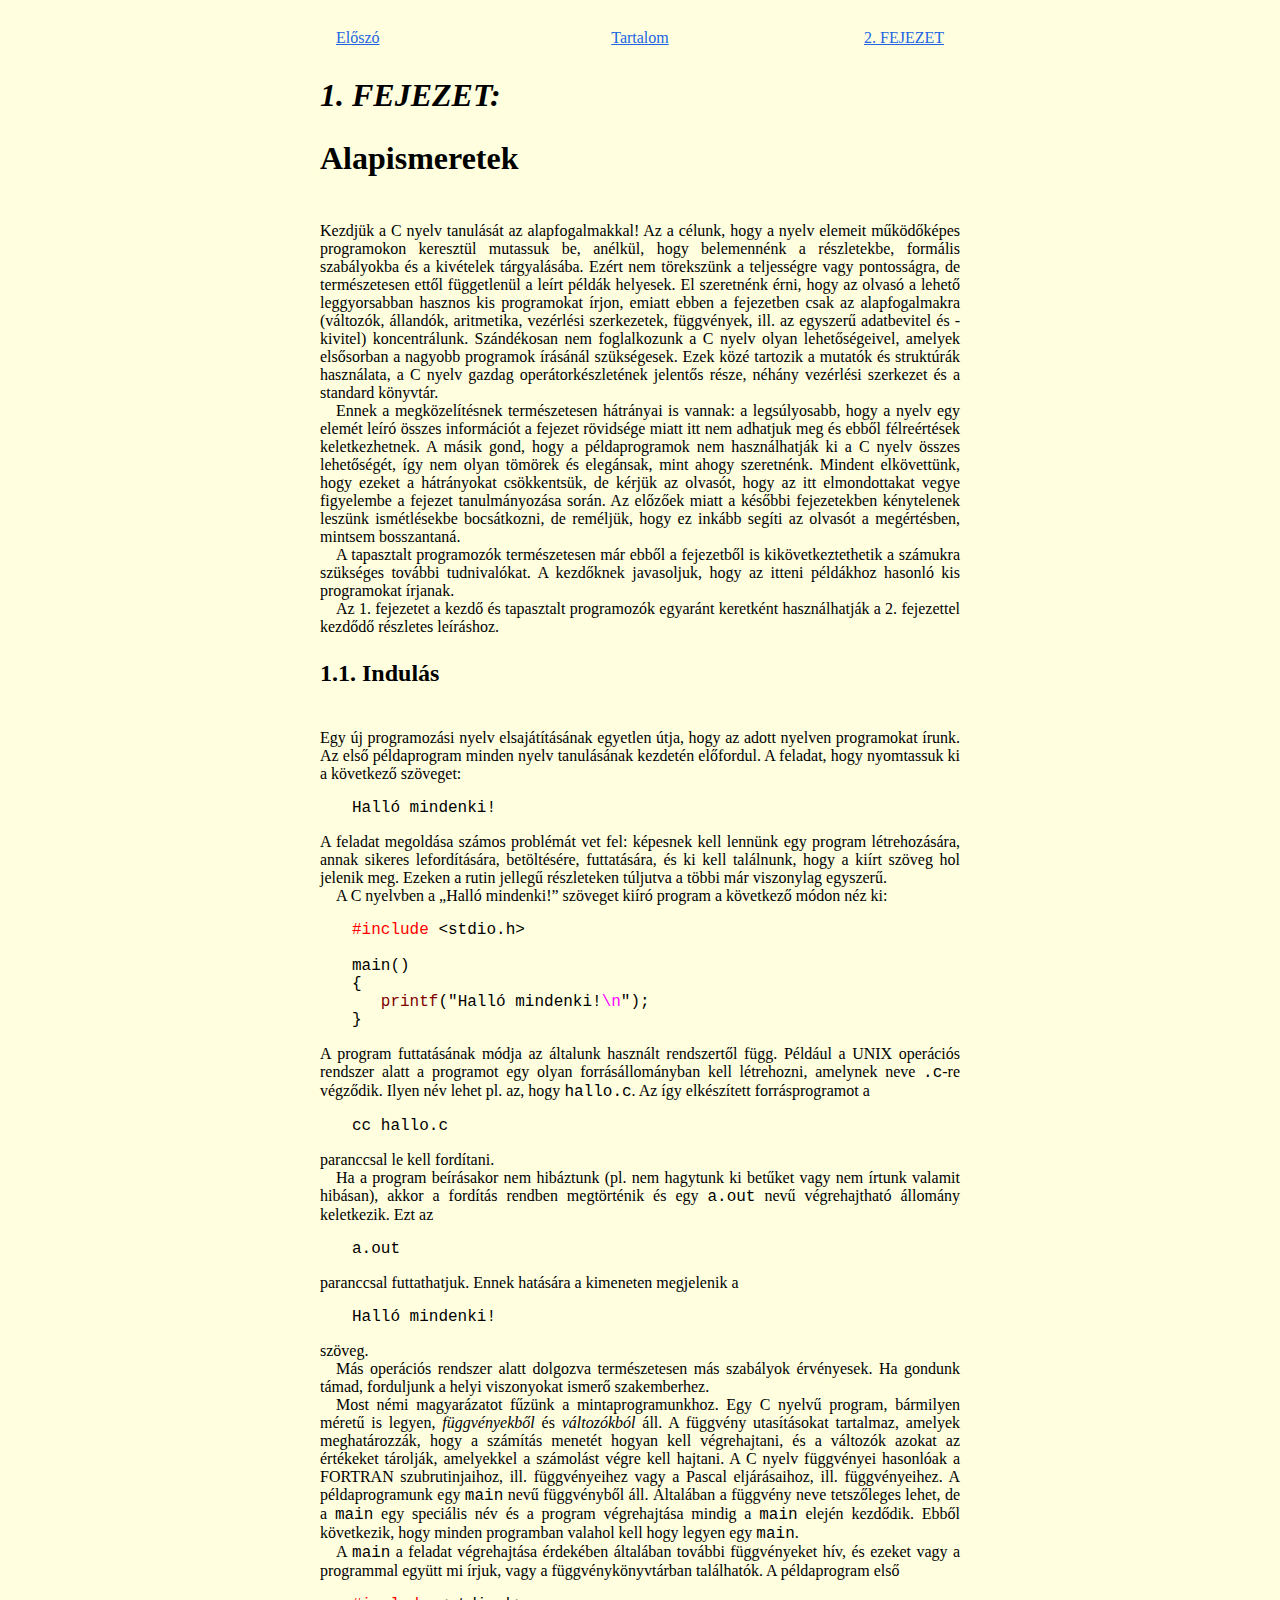
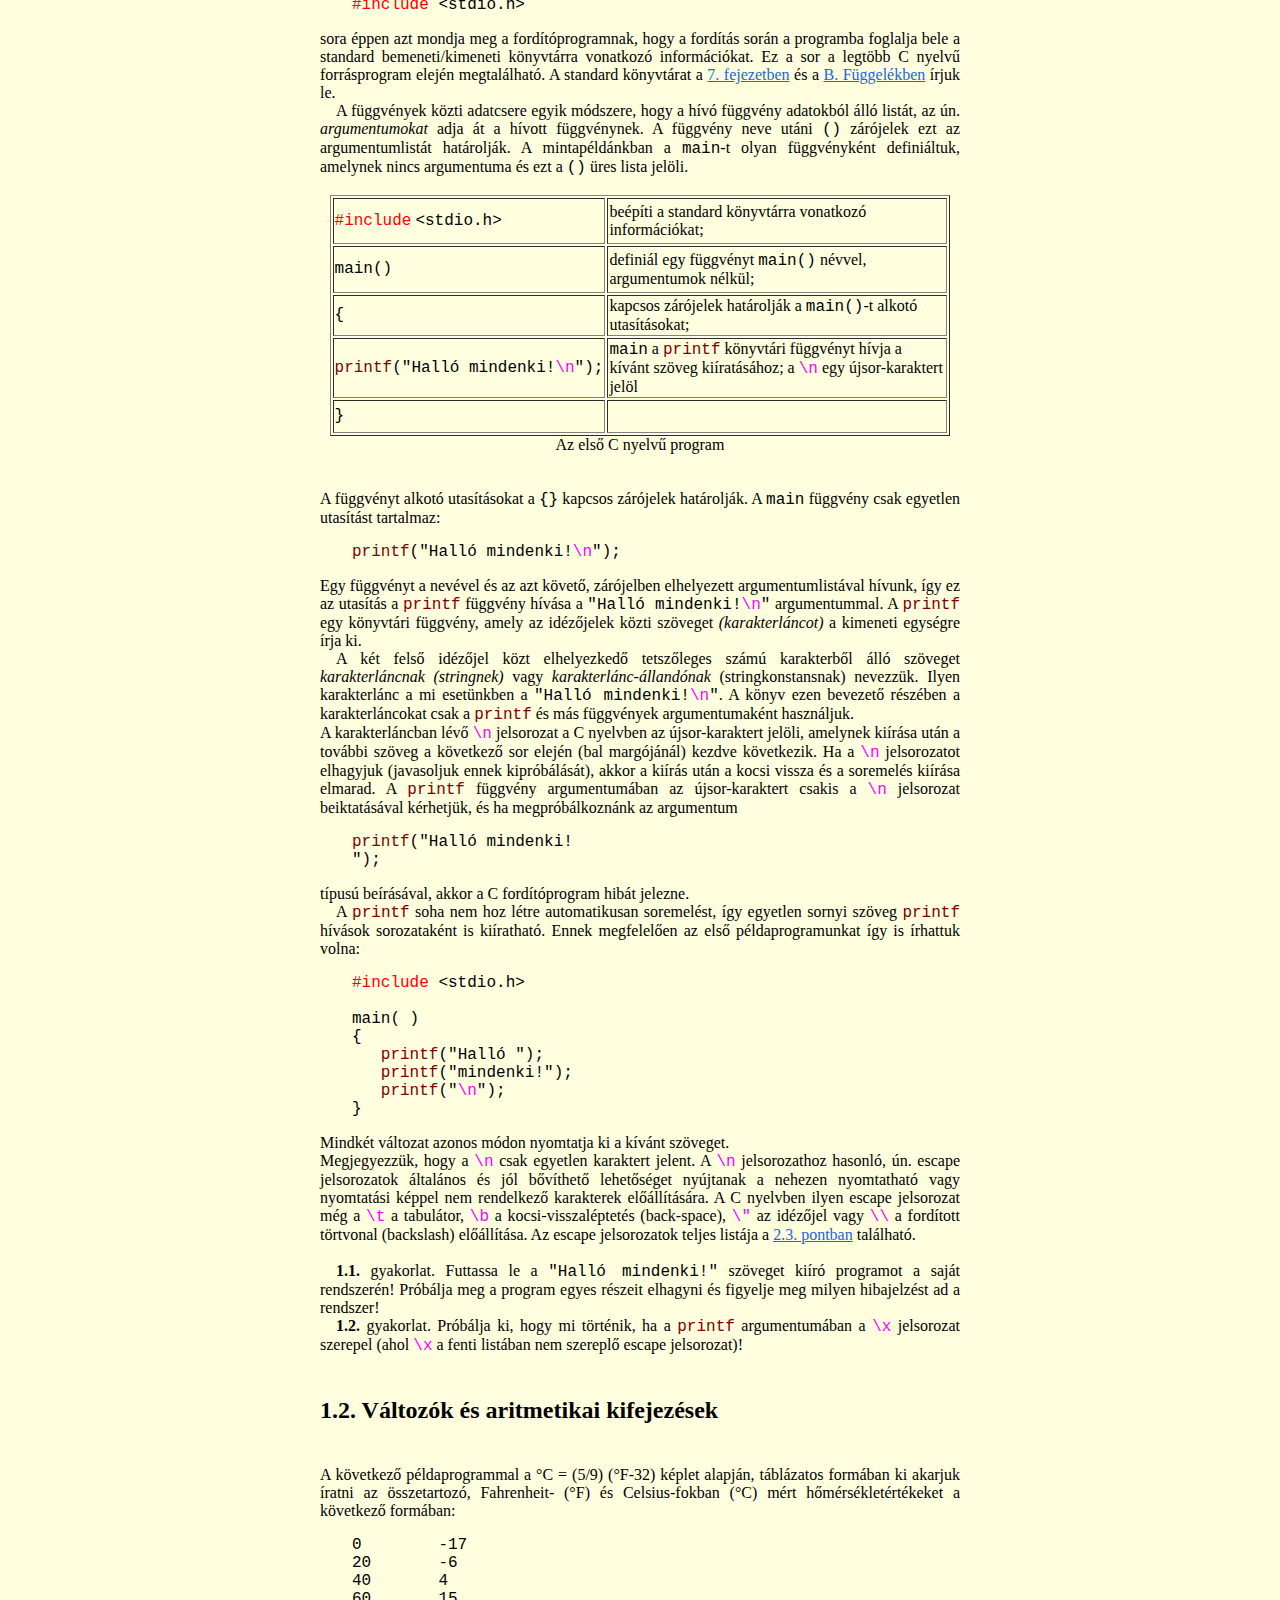
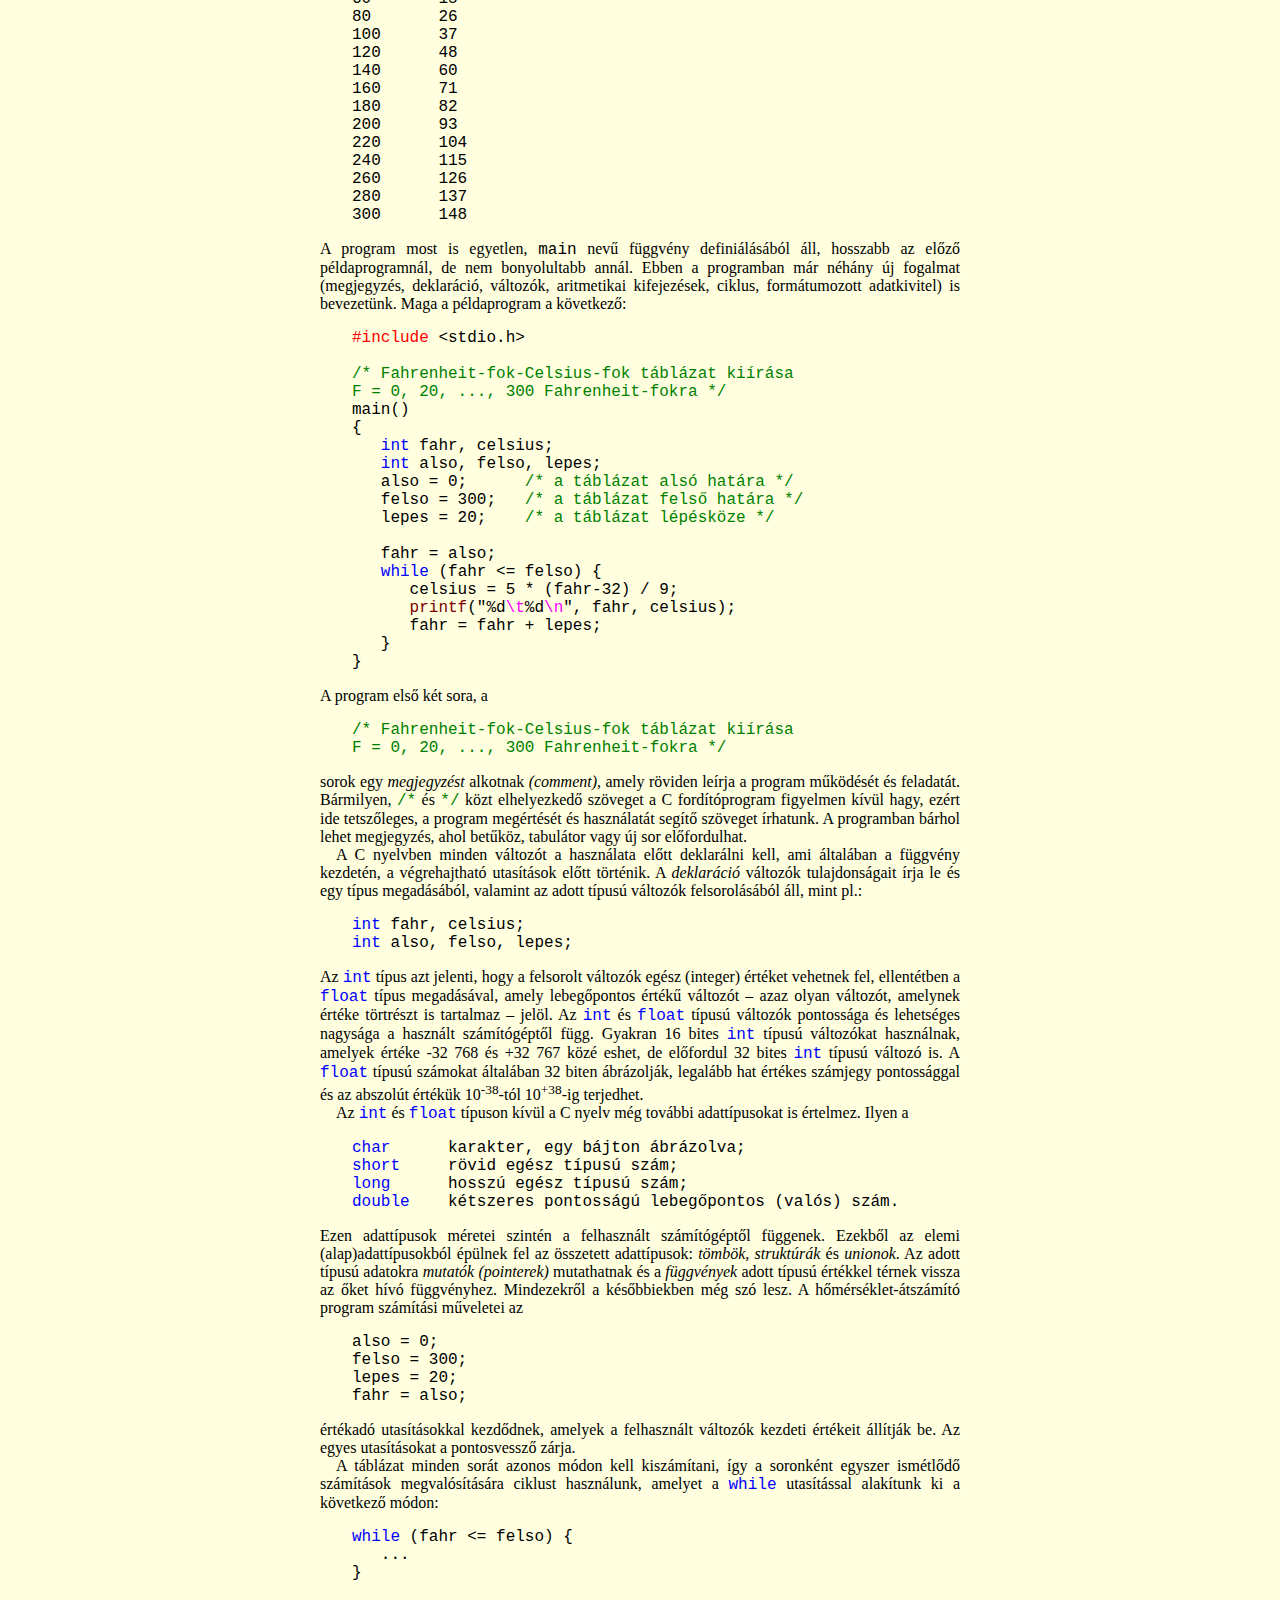
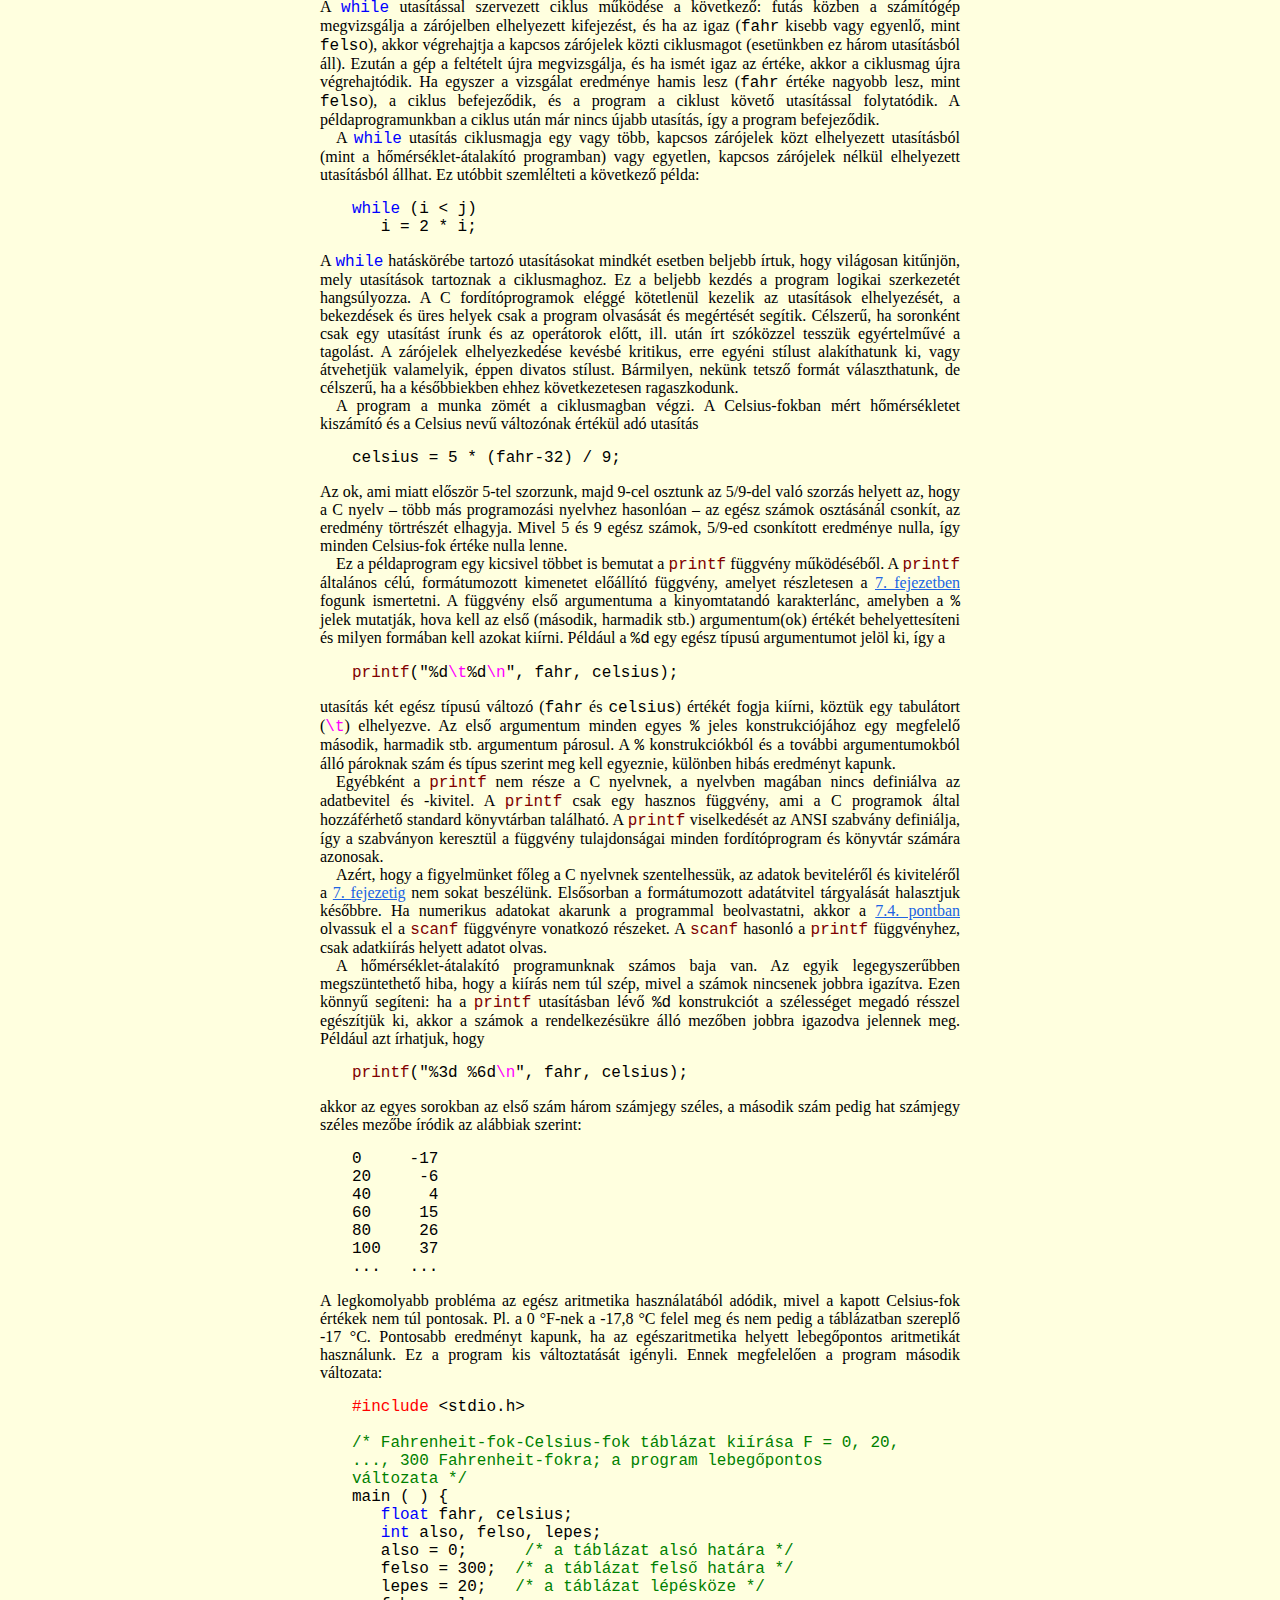
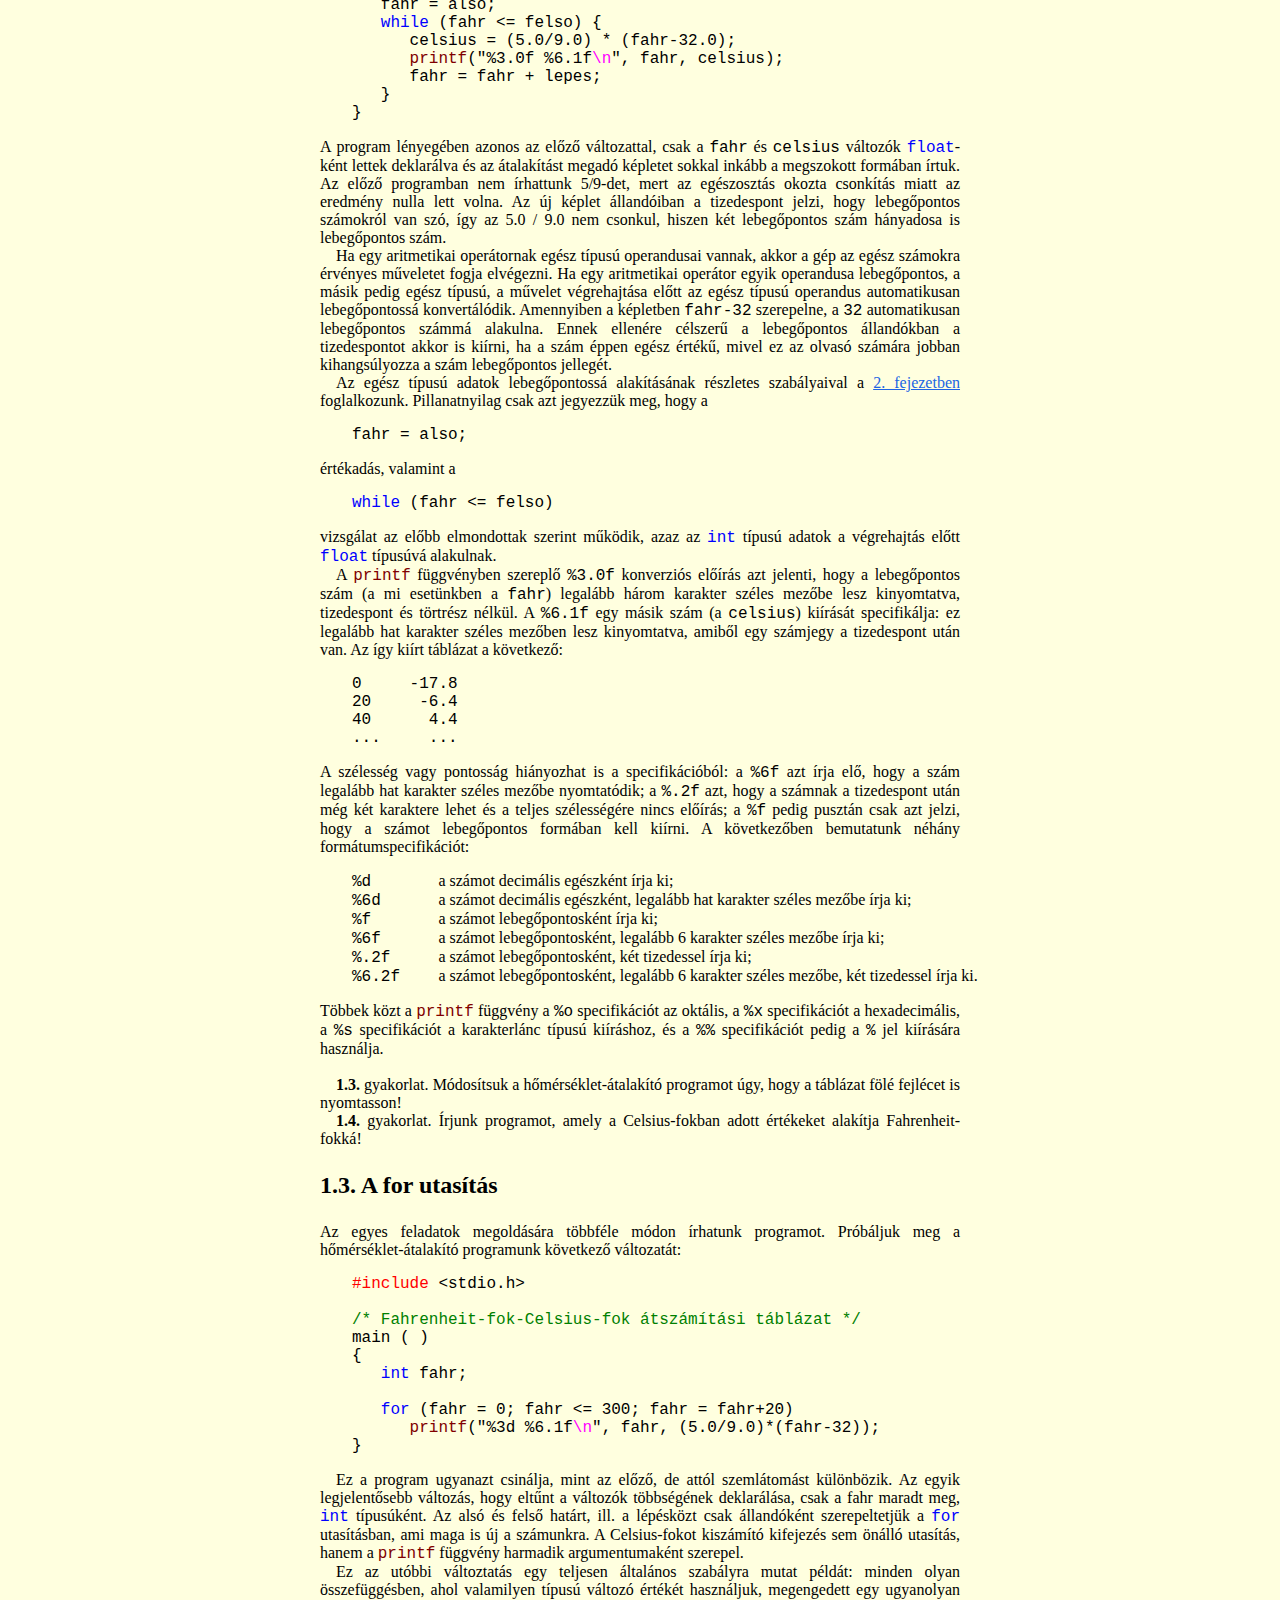
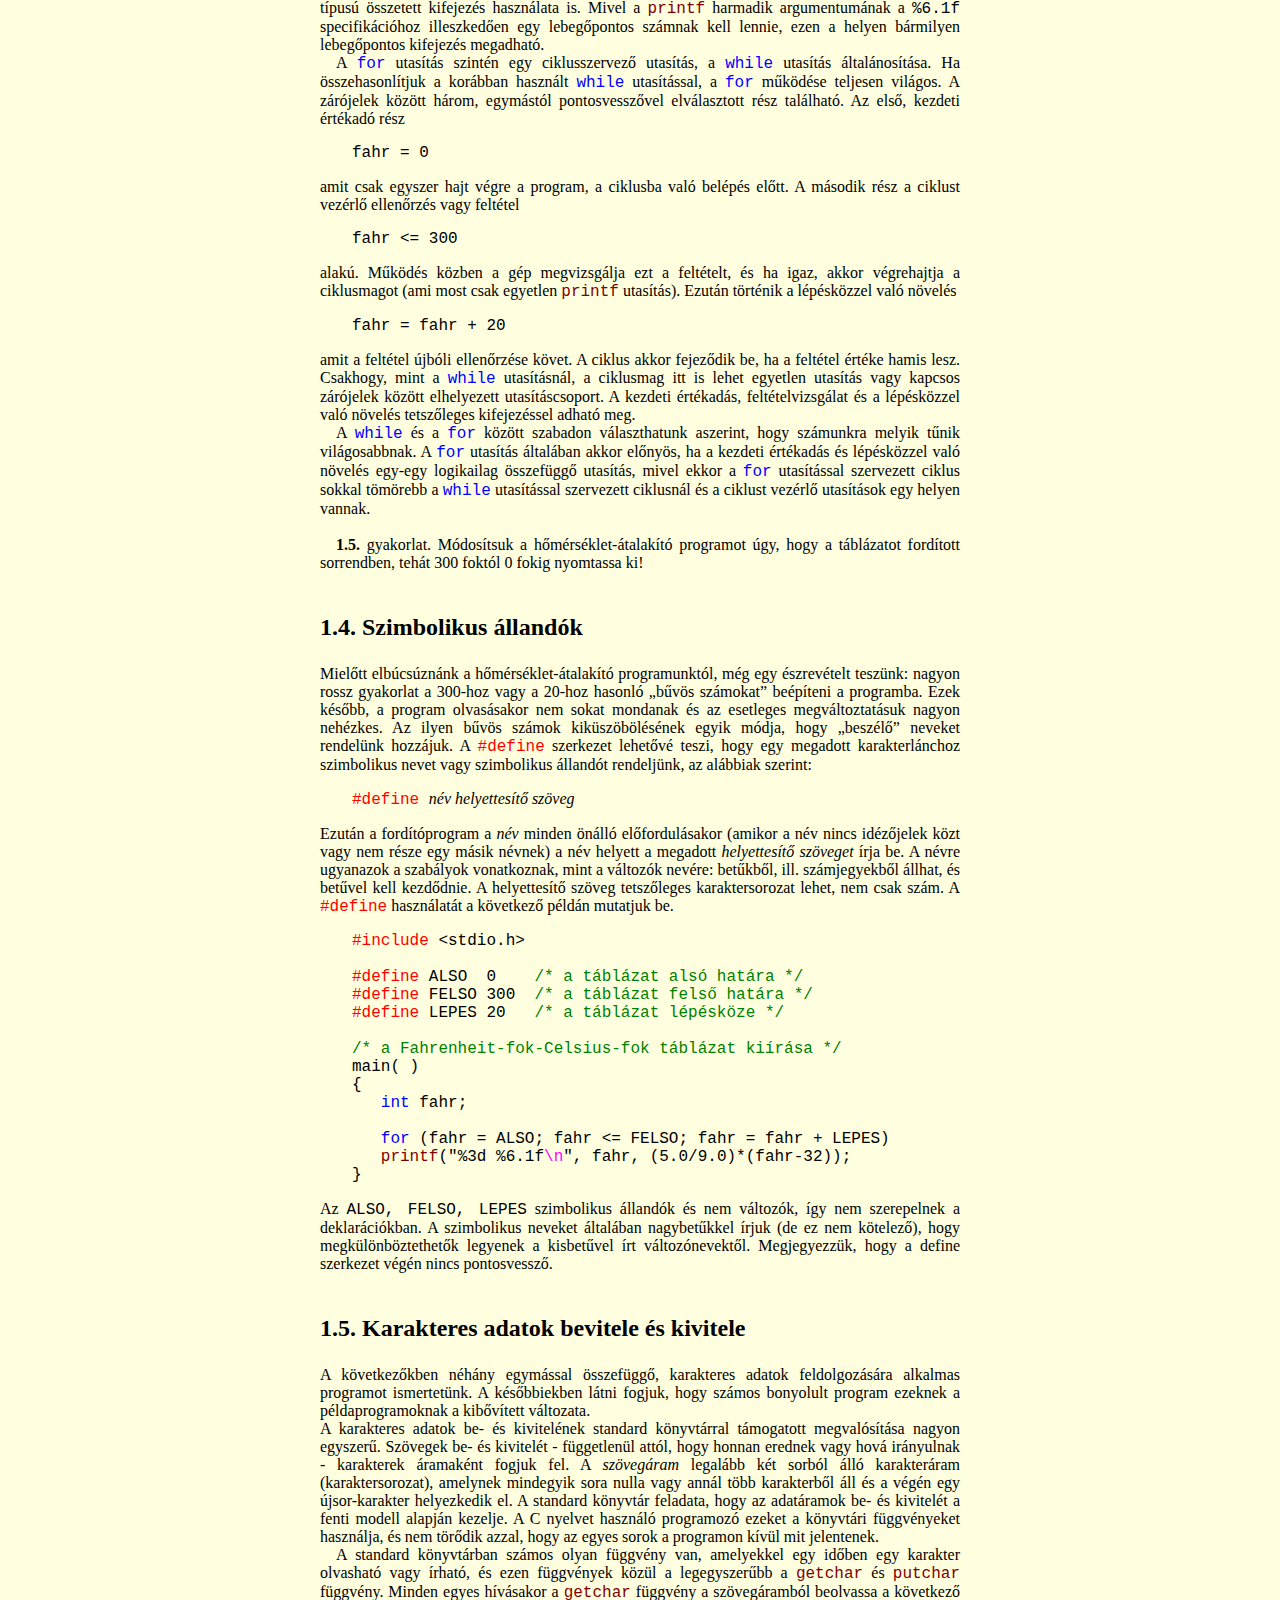
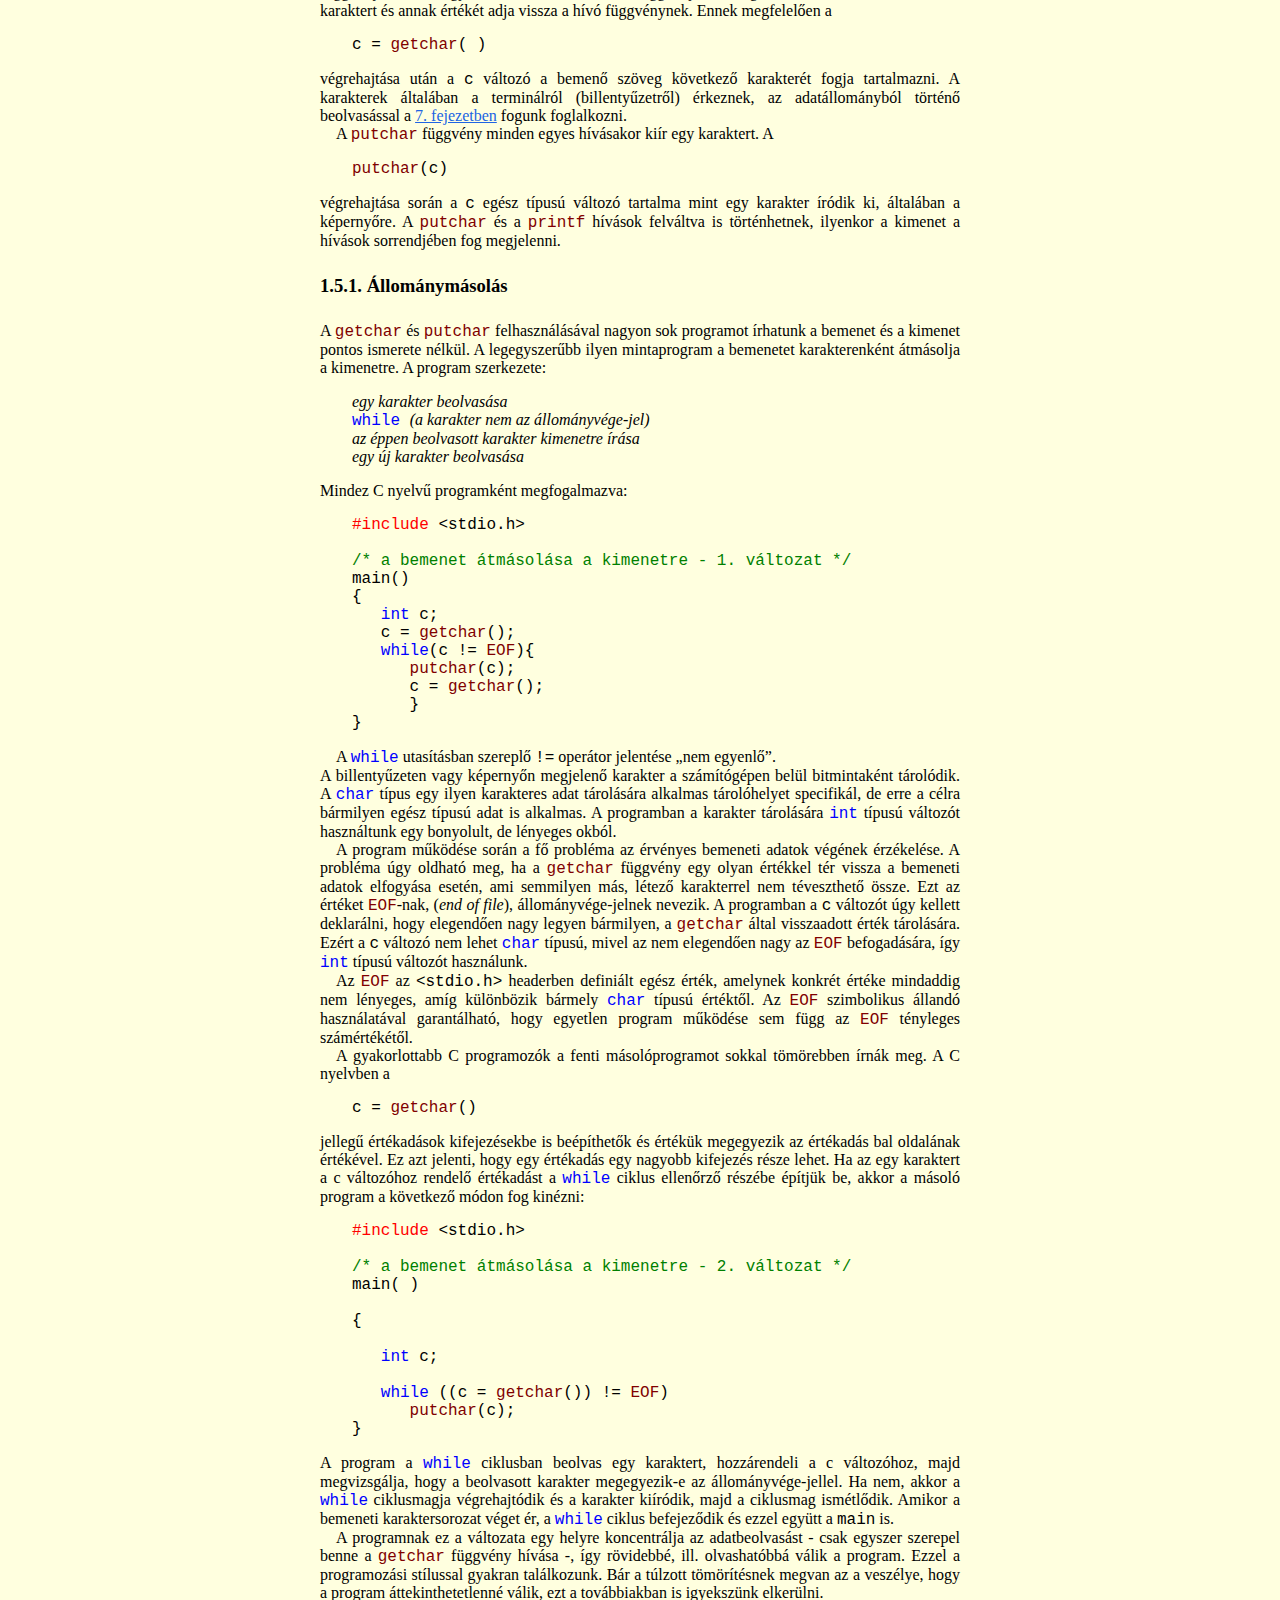
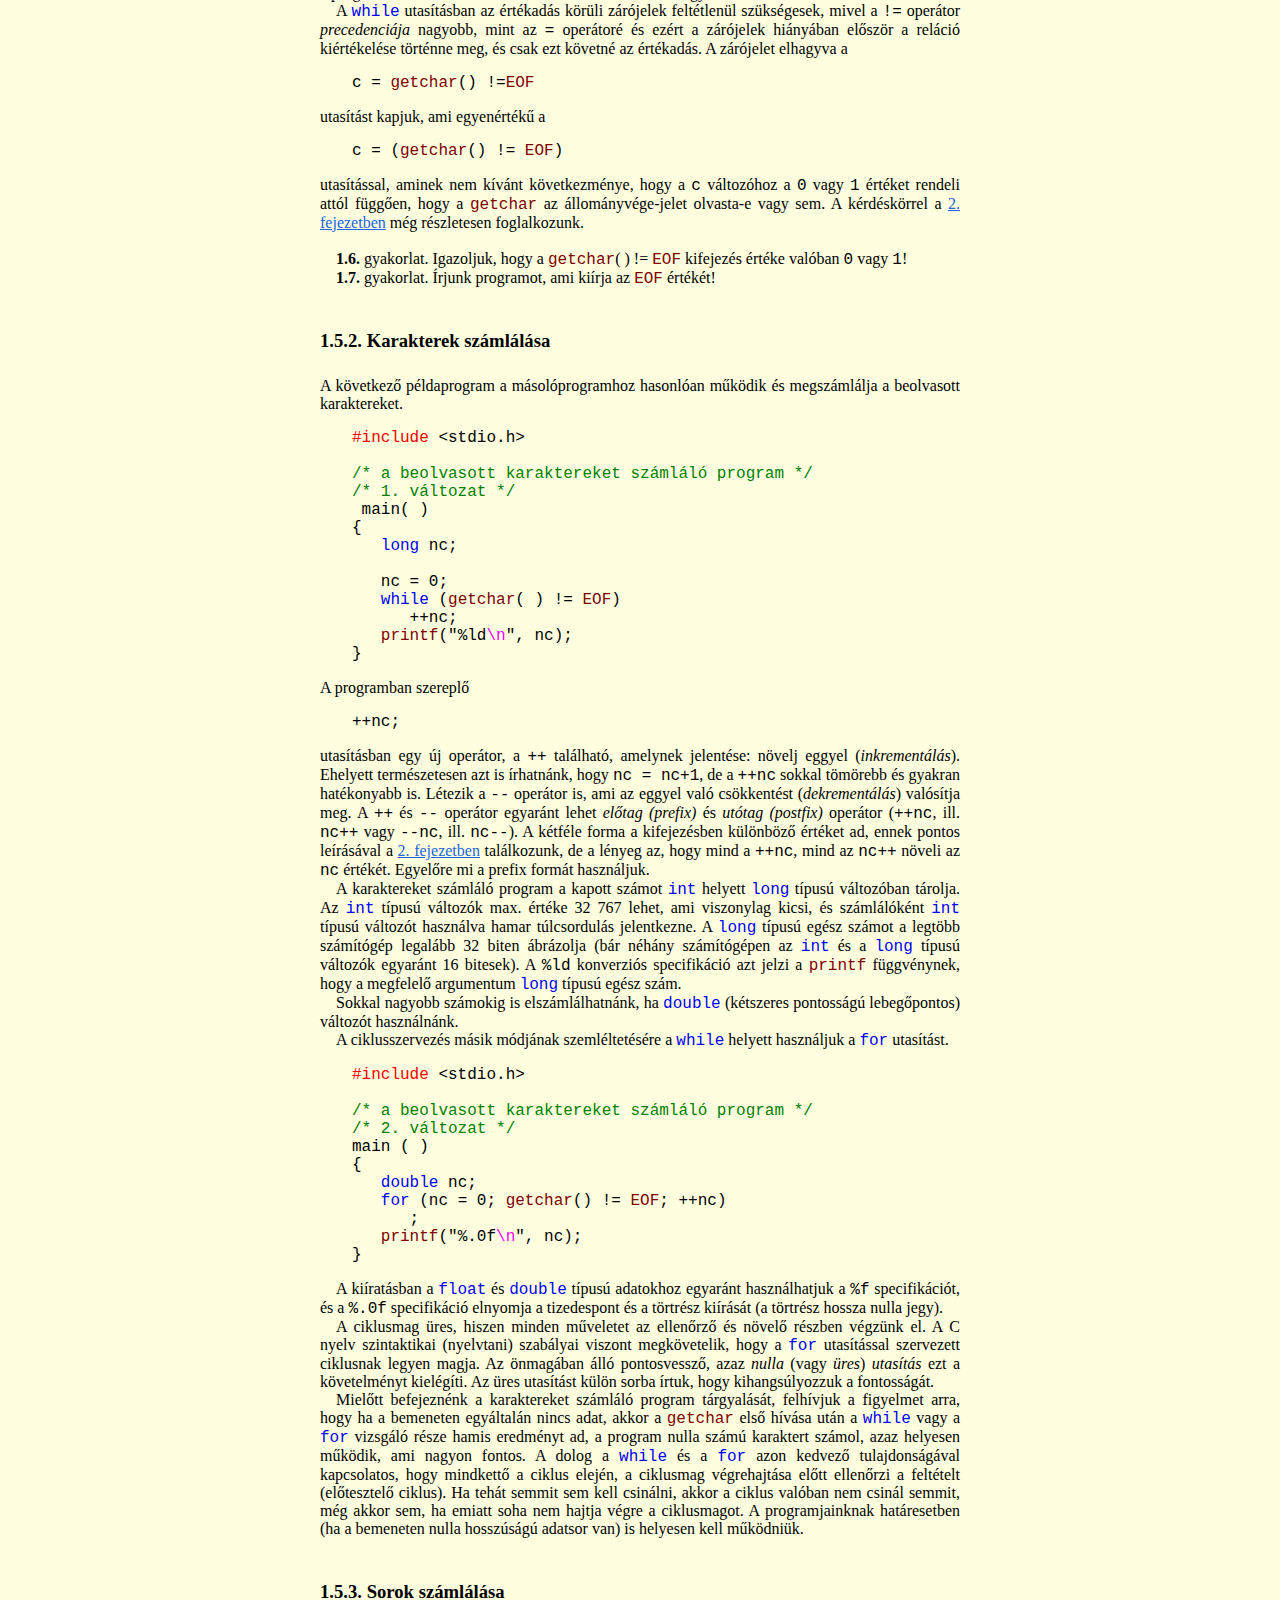
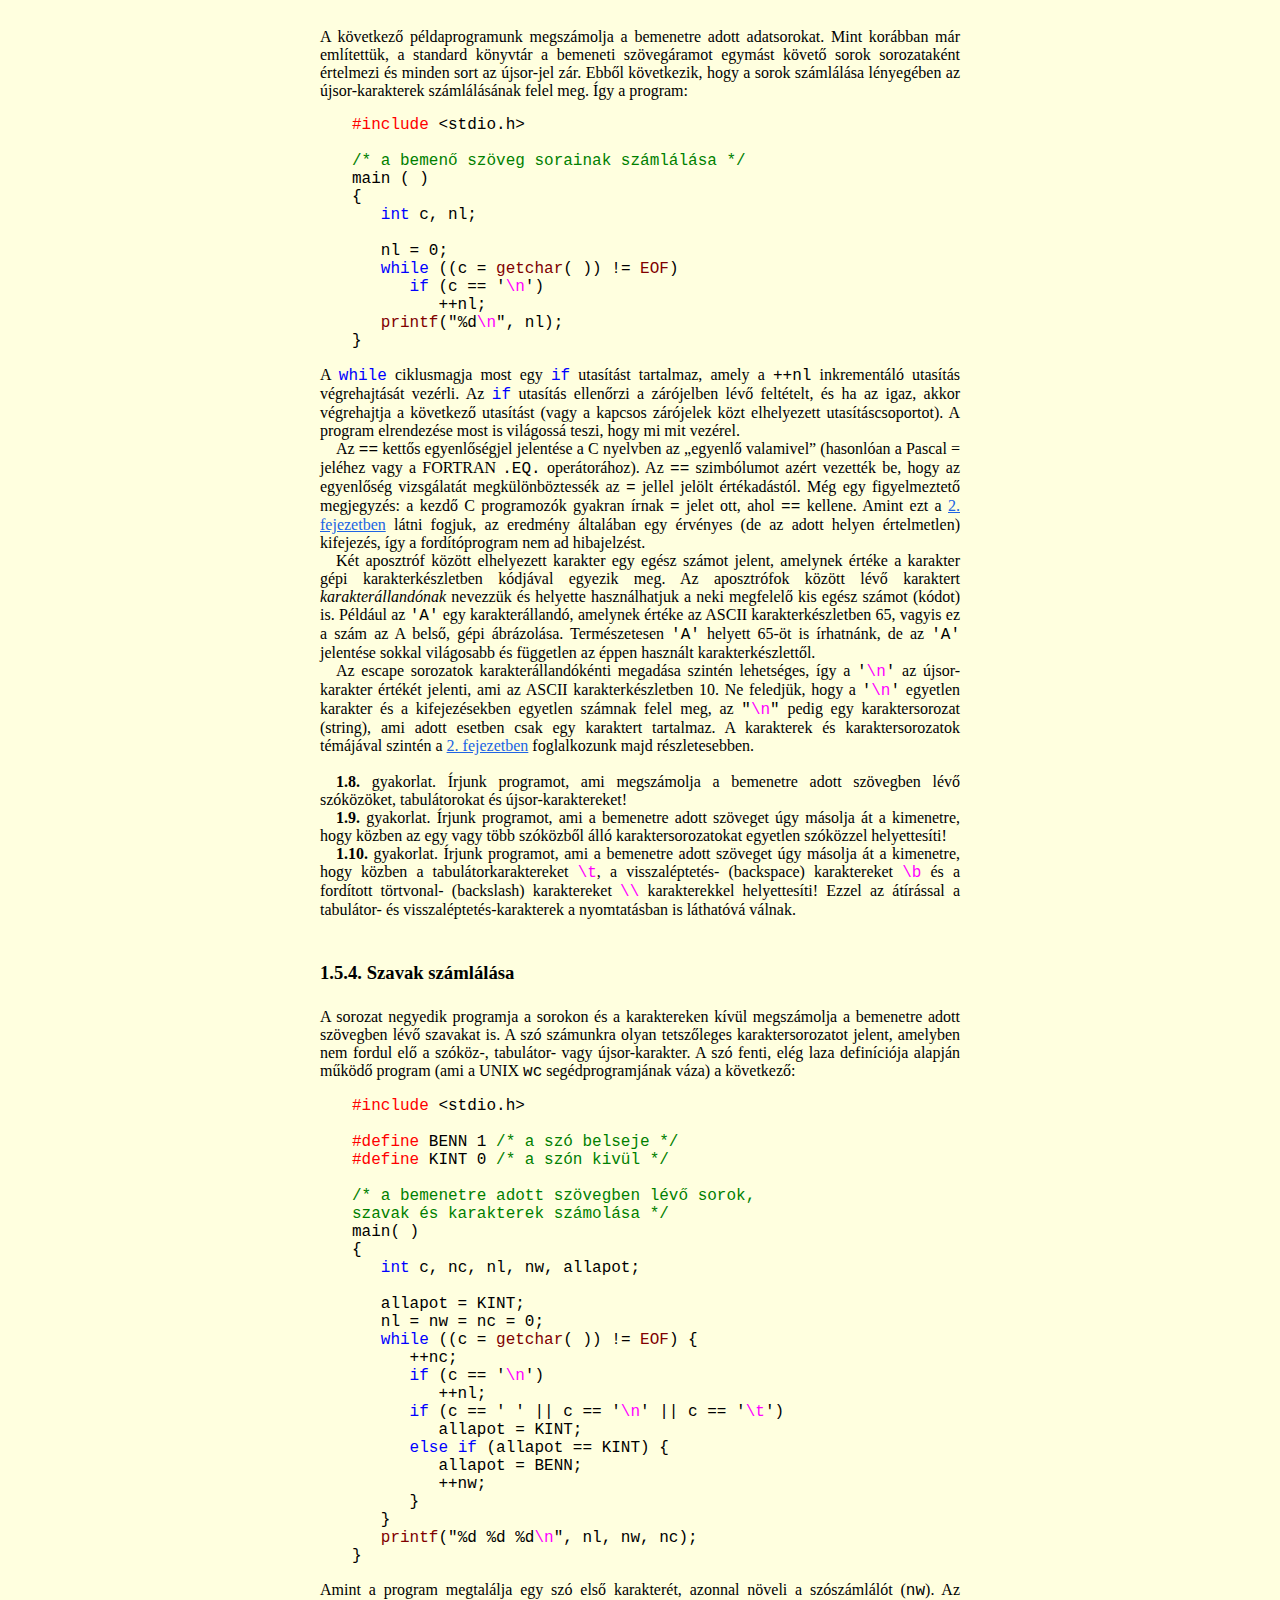
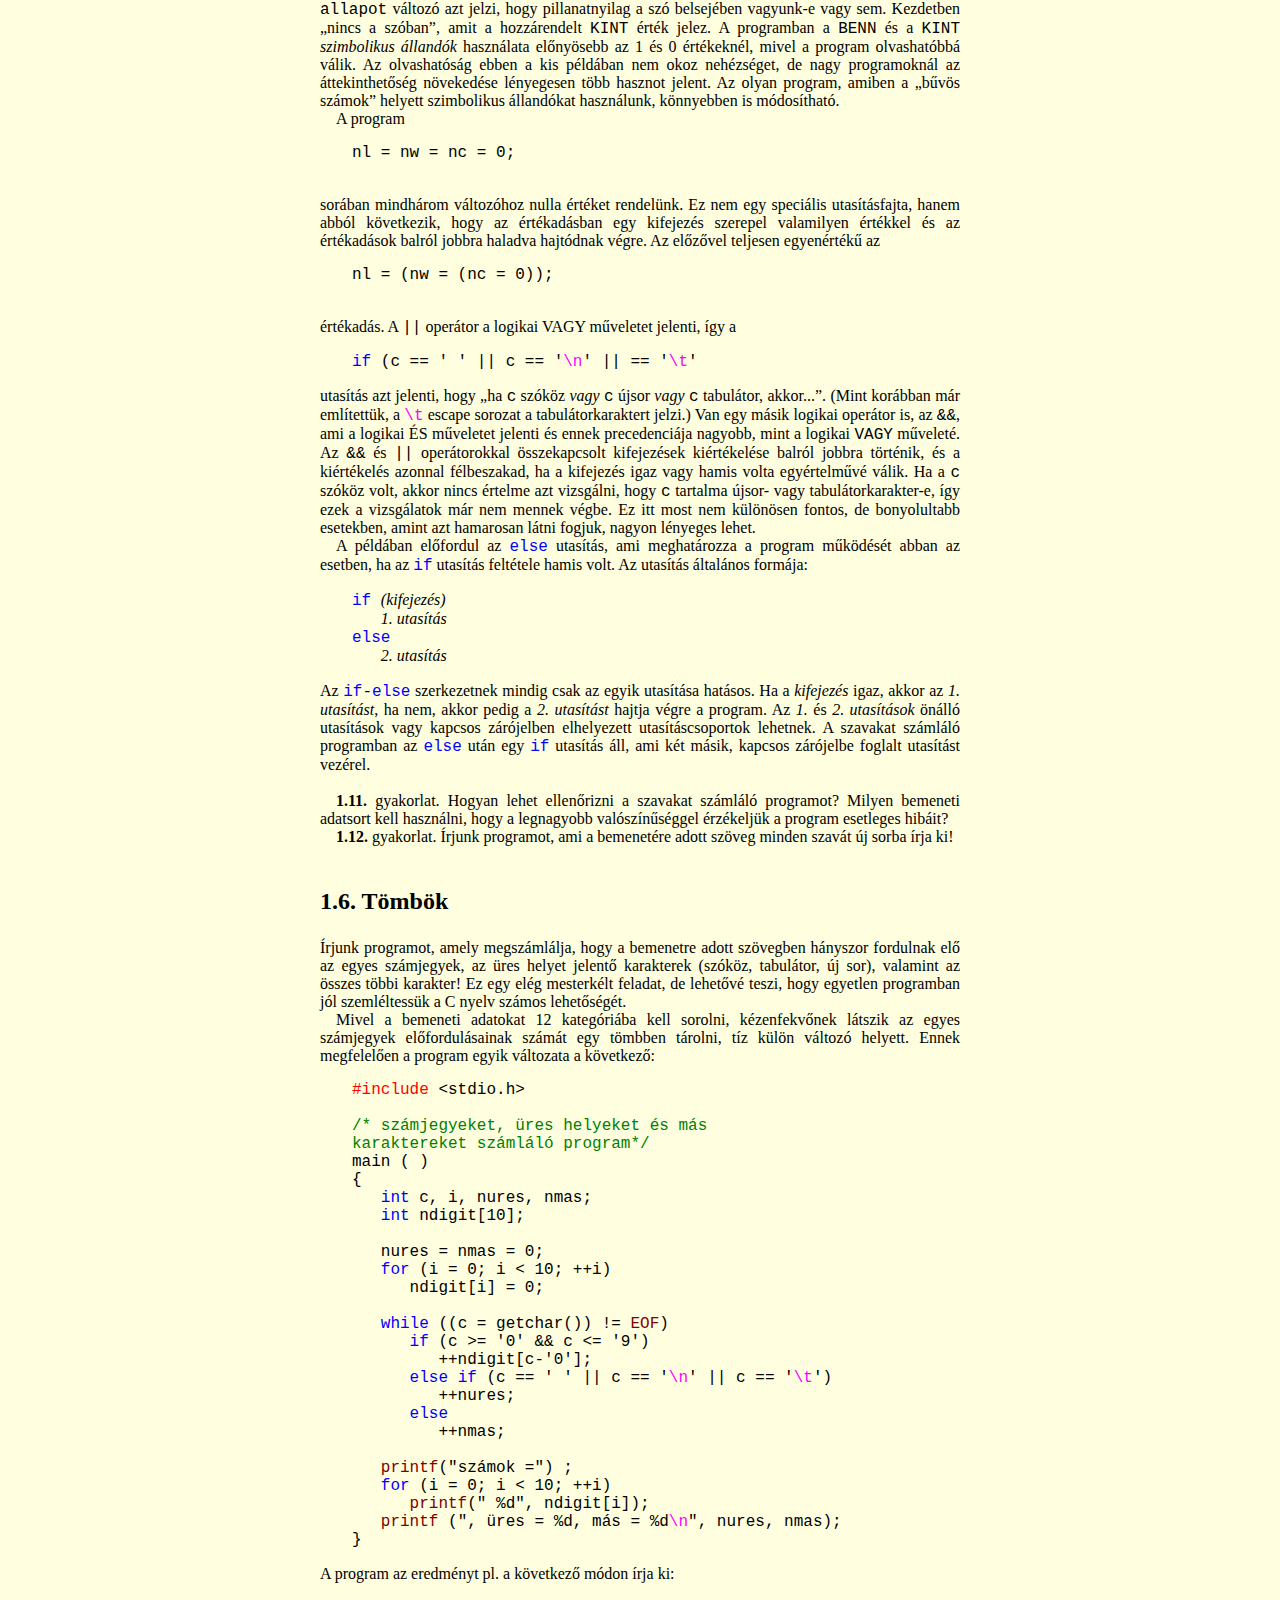
<file: Könyvek/C/files/01.html>
&nbsp;
<!DOCTYPE html PUBLIC "-//W3C//DTD XHTML 1.0 Transitional//EN" "http://www.w3.org/TR/xhtml1/DTD/xhtml1-transitional.dtd">
<html xmlns="http://www.w3.org/1999/xhtml">
<head>
<meta http-equiv="Content-Type" content="text/html; charset=utf-8" />
<title>Alapismeretek</title>
<link href="krc.css" rel="stylesheet" type="text/css" />
</head>
<body>

<a name="1. FEJEZET" id="1. FEJEZET"></a>

<div id="main">

<table align="center">
<tr>
   <td width="200px" align="left">
         <a href="../index.html#Előszó1">Előszó</a>
   </td>
   <td width="200px" align="center">
         <a href="../index.html#Tartalom">Tartalom</a>
   </td>
   <td width="200px" align="right">
         <a href="02.html">2. FEJEZET</a>
   </td>
</tr>
</table>

  <h2><i>1. FEJEZET:</i></h2>
  <h2>Alapismeretek</h2>
  <br />
  Kezdjük a C nyelv tanulását az alapfogalmakkal! Az a célunk, hogy a nyelv elemeit működőképes programokon keresztül mutassuk be, anélkül, hogy belemennénk a részletekbe, formális szabályokba és a kivételek tárgyalásába. Ezért nem törekszünk a teljességre vagy pontosságra, de természetesen ettől függetlenül a leírt példák helyesek. El szeretnénk érni, hogy az olvasó a lehető leggyorsabban hasznos kis programokat írjon, emiatt ebben a fejezetben csak az alapfogalmakra (változók, állandók, aritmetika, vezérlési szerkezetek, függvények, ill. az egyszerű adatbevitel és -kivitel) koncentrálunk. Szándékosan nem foglalkozunk a C nyelv olyan lehetőségeivel, amelyek elsősorban a nagyobb programok írásánál szükségesek. Ezek közé tartozik a mutatók és struktúrák használata, a C nyelv gazdag operátorkészletének jelentős része, néhány vezérlési szerkezet és a standard könyvtár.
  <p> Ennek a megközelítésnek természetesen hátrányai is vannak: a legsúlyosabb, hogy a nyelv egy elemét leíró összes információt a fejezet rövidsége miatt itt nem adhatjuk meg és ebből félreértések keletkezhetnek. A másik gond, hogy a példaprogramok nem használhatják ki a C nyelv összes lehetőségét, így nem olyan tömörek és elegánsak, mint ahogy szeretnénk. Mindent elkövettünk, hogy ezeket a hátrányokat csökkentsük, de kérjük az olvasót, hogy az itt elmondottakat vegye figyelembe a fejezet tanulmányozása során. Az előzőek miatt a későbbi fejezetekben kénytelenek leszünk ismétlésekbe bocsátkozni, de reméljük, hogy ez inkább segíti az olvasót a megértésben, mintsem bosszantaná.</p>
  <p> A tapasztalt programozók természetesen már ebből a fejezetből is kikövetkeztethetik a számukra szükséges további tudnivalókat. A kezdőknek javasoljuk, hogy az itteni példákhoz hasonló kis programokat írjanak.</p>
  <p> Az 1. fejezetet a kezdő és tapasztalt programozók egyaránt keretként használhatják a 2. fejezettel kezdődő részletes leíráshoz. <br />
  </p>
  <h3><a name="1.1." id="1.1."></a>1.1. Indulás</h3>
  <br />
  Egy új programozási nyelv elsajátításának egyetlen útja, hogy az adott nyelven programokat írunk. Az első példaprogram minden nyelv tanulásának kezdetén előfordul. A feladat, hogy nyomtassuk ki a következő szöveget:
  <pre>
Halló mindenki!
</pre>
  A feladat megoldása számos problémát vet fel: képesnek kell lennünk egy program létrehozására, annak sikeres lefordítására, betöltésére, futtatására, és ki kell találnunk, hogy a kiírt szöveg hol jelenik meg. Ezeken a rutin jellegű részleteken túljutva a többi már viszonylag egyszerű.
  <p> A C nyelvben a „Halló mindenki!” szöveget kiíró program a következő módon néz ki: </p>
  <pre>
<span class="d">#include</span> &lt;stdio.h&gt;

main()
{
   <span class="f">printf</span>(&quot;Halló mindenki!<span class="e">\n</span>&quot;);
}
</pre>
  A program futtatásának módja az általunk használt rendszertől függ. Például a UNIX operációs rendszer alatt a programot egy olyan forrásállományban kell létrehozni, amelynek neve <span class="m">.c</span>-re végződik. Ilyen név lehet pl. az, hogy <span class="m">hallo.c</span>. Az így elkészített forrásprogramot a
  <pre>
cc hallo.c
</pre>
  paranccsal le kell fordítani.
  <p> Ha a program beírásakor nem hibáztunk (pl. nem hagytunk ki betűket vagy nem írtunk valamit hibásan), akkor a fordítás rendben megtörténik és egy <span class="m">a.out</span> nevű végrehajtható állomány keletkezik. Ezt az </p>
  <pre>
a.out
</pre>
  paranccsal futtathatjuk. Ennek hatására a kimeneten megjelenik a
  <pre>
Halló mindenki!
</pre>
  szöveg.
  <p> Más operációs rendszer alatt dolgozva természetesen más szabályok érvényesek. Ha gondunk támad, forduljunk a helyi viszonyokat ismerő szakemberhez.</p>
  <p> Most némi magyarázatot fűzünk a mintaprogramunkhoz. Egy C nyelvű program, bármilyen méretű is legyen, <i>függvényekből</i> és <i>változókból</i> áll. A függvény utasításokat tartalmaz, amelyek meghatározzák, hogy a számítás menetét hogyan kell végrehajtani, és a változók azokat az értékeket tárolják, amelyekkel a számolást végre kell hajtani. A C nyelv függvényei hasonlóak a FORTRAN szubrutinjaihoz, ill. függvényeihez vagy a Pascal eljárásaihoz, ill. függvényeihez. A példaprogramunk egy <span class="m">main</span> nevű függvényből áll. Általában a függvény neve tetszőleges lehet, de a <span class="m">main</span> egy speciális név és a program végrehajtása mindig a <span class="m">main</span> elején kezdődik. Ebből következik, hogy minden programban valahol kell hogy legyen egy <span class="m">main</span>.</p>
  <p> A <span class="m">main</span> a feladat végrehajtása érdekében általában további függvényeket hív, és ezeket vagy a programmal együtt mi írjuk, vagy a függvénykönyvtárban találhatók. A példaprogram első <br />
  </p>
  <pre>
<span class="d">#include</span> &lt;stdio.h&gt;
</pre>
  sora éppen azt mondja meg a fordítóprogramnak, hogy a fordítás során a programba foglalja bele a standard bemeneti/kimeneti könyvtárra vonatkozó információkat. Ez a sor a legtöbb C nyelvű forrásprogram elején megtalálható. A standard könyvtárat a <a href="07.html#7. FEJEZET">7. fejezetben</a> és a <a href="b.html#B. FÜGGELÉK">B. Függelékben</a> írjuk le.
  <p> A függvények közti adatcsere egyik módszere, hogy a hívó függvény adatokból álló listát, az ún. <i>argumentumokat</i> adja át a hívott függvénynek. A függvény neve utáni <span class="m">()</span> zárójelek ezt az argumentumlistát határolják. A mintapéldánkban a <span class="m">main</span>-t olyan függvényként definiáltuk, amelynek nincs argumentuma és ezt a <span class="m">()</span> üres lista jelöli.<br />
    <br />
  </p>
  <table border="1" align="center">
    <caption align="bottom">
    Az első C nyelvű program
    </caption>
    <tr>
      <td width="248" height="46"><span class="d">#include</span> <span class="m">&lt;stdio.h&gt;</span></td>
      <td width="336">beépíti a standard könyvtárra vonatkozó információkat;</td>
    </tr>
    <tr>
      <td height="47"><span class="m">main()</span></td>
      <td>definiál egy függvényt <span class="m">main()</span> névvel, argumentumok nélkül;</td>
    </tr>
    <tr>
      <td><span class="m">{</span></td>
      <td>kapcsos zárójelek határolják a <span class="m">main()</span>-t alkotó utasításokat;</td>
    </tr>
    <tr>
      <td><span class="m"><span class="f">printf</span>(&quot;Halló mindenki!<span class="e">\n</span>&quot;);</span></td>
      <td><span class="m">main</span> a <span class="f">printf</span> könyvtári függvényt hívja a kívánt szöveg kiíratásához; a <span class="e">\n</span> egy újsor-karaktert jelöl</td>
    </tr>
    <tr>
      <td height="33"><span class="m">}</span></td>
      <td>&nbsp;</td>
    </tr>
  </table>
  <br />
  <br />
  A függvényt alkotó utasításokat a <span class="m">{}</span> kapcsos zárójelek határolják. A <span class="m">main</span> függvény csak egyetlen utasítást tartalmaz:<br />
  <pre>
<span class="f">printf</span>(&quot;Halló mindenki!<span class="e">\n</span>&quot;);
</pre>
  Egy függvényt a nevével és az azt követő, zárójelben elhelyezett argumentumlistával hívunk, így ez az utasítás a <span class="f">printf</span> függvény hívása a <span class="m">&quot;Halló mindenki!<span class="e">\n</span>&quot;</span> argumentummal. A <span class="f">printf</span> egy könyvtári függvény, amely az idézőjelek közti szöveget <i>(karakterláncot)</i> a kimeneti egységre írja ki.
  <p> A két felső idézőjel közt elhelyezkedő tetszőleges számú karakterből álló szöveget <i>karakterláncnak (stringnek)</i> vagy <i>karakterlánc-állandónak</i> (stringkonstansnak) nevezzük. Ilyen karakterlánc a mi esetünkben a <span class="m">&quot;Halló mindenki!<span class="e">\n</span>&quot;</span>. A könyv ezen bevezető részében a karakterláncokat csak a <span class="f">printf</span> és más függvények argumentumaként használjuk.<br />
    A karakterláncban lévő <span class="e">\n</span> jelsorozat a C nyelvben az újsor-karaktert jelöli, amelynek kiírása után a további szöveg a következő sor elején (bal margójánál) kezdve következik. Ha a <span class="e">\n</span> jelsorozatot elhagyjuk (javasoljuk ennek kipróbálását), akkor a kiírás után a kocsi vissza és a soremelés kiírása elmarad. A <span class="f">printf</span> függvény argumentumában az újsor-karaktert csakis a <span class="e">\n</span> jelsorozat beiktatásával kérhetjük, és ha megpróbálkoznánk az argumentum<br />
  </p>
  <pre>
<span class="f">printf</span>(&quot;Halló mindenki!
&quot;);
</pre>
  típusú beírásával, akkor a C fordítóprogram hibát jelezne.
  <p> A <span class="f">printf</span> soha nem hoz létre automatikusan soremelést, így egyetlen sornyi szöveg <span class="f">printf</span> hívások sorozataként is kiíratható. Ennek megfelelően az első példaprogramunkat így is írhattuk volna:<br />
  </p>
  <pre>
<span class="d">#include</span> &lt;stdio.h&gt;

main( )
{
   <span class="f">printf</span>(&quot;Halló &quot;);
   <span class="f">printf</span>(&quot;mindenki!&quot;);
   <span class="f">printf</span>(&quot;<span class="e">\n</span>&quot;);
}
</pre>
  Mindkét változat azonos módon nyomtatja ki a kívánt szöveget.<br />
  Megjegyezzük, hogy a <span class="e">\n</span> csak egyetlen karaktert jelent. A <span class="e">\n</span> jelsorozathoz hasonló, ún. escape jelsorozatok általános és jól bővíthető lehetőséget nyújtanak a nehezen nyomtatható vagy nyomtatási képpel nem rendelkező karakterek előállítására. A C nyelvben ilyen escape jelsorozat még a <span class="e">\t</span> a tabulátor, <span class="e">\b</span> a kocsi-visszaléptetés (back-space), <span class="e">\&quot;</span> az idézőjel vagy <span class="e">\\</span> a fordított törtvonal (backslash) előállítása. Az escape jelsorozatok teljes listája a <a href="02.html#2.3.">2.3. pontban</a> található.<br />
  <br />
  <p> <b>1.1.</b> gyakorlat. Futtassa le a <span class="m">&quot;Halló mindenki!&quot;</span> szöveget kiíró programot a saját rendszerén! Próbálja meg a program egyes részeit elhagyni és figyelje meg milyen hibajelzést ad a rendszer!<br />
  </p>
  <p> <b>1.2.</b> gyakorlat. Próbálja ki, hogy mi történik, ha a <span class="f">printf</span> argumentumában a <span class="e">\x</span> jelsorozat szerepel (ahol <span class="e">\x</span> a fenti listában nem szereplő escape jelsorozat)!<br />
    <br />
  </p>
  <h3><a name="1.2." id="1.2."></a>1.2. Változók és aritmetikai kifejezések</h3>
  <br />
  A következő példaprogrammal a °C = (5/9) (°F-32) képlet alapján, táblázatos formában ki akarjuk íratni az összetartozó, Fahrenheit- (°F) és Celsius-fokban (°C) mért hőmérsékletértékeket a következő formában:<br />
  <pre>
0        -17
20       -6
40       4
60       15
80       26
100      37
120      48
140      60
160      71
180      82
200      93
220      104
240      115
260      126
280      137
300      148
</pre>
  A program most is egyetlen, <span class="m">main</span> nevű függvény definiálásából áll, hosszabb az előző példaprogramnál, de nem bonyolultabb annál. Ebben a programban már néhány új fogalmat (megjegyzés, deklaráció, változók, aritmetikai kifejezések, ciklus, formátumozott adatkivitel) is bevezetünk. Maga a példaprogram a következő:<br />
  <pre>
<span class="d">#include</span> &lt;stdio.h&gt;

<span class="c">/* Fahrenheit-fok-Celsius-fok táblázat kiírása
F = 0, 20, ..., 300 Fahrenheit-fokra */</span>
main()
{
   <span class="k">int</span> fahr, celsius;
   <span class="k">int</span> also, felso, lepes;
   also = 0;      <span class="c">/* a táblázat alsó határa */</span>
   felso = 300;   <span class="c">/* a táblázat felső határa */</span>
   lepes = 20;    <span class="c">/* a táblázat lépésköze */</span>

   fahr = also;
   <span class="k">while</span> (fahr &lt;= felso) {
      celsius = 5 * (fahr-32) / 9;
      <span class="f">printf</span>(&quot;%d<span class="e">\t</span>%d<span class="e">\n</span>&quot;, fahr, celsius);
      fahr = fahr + lepes; 
   }
}
</pre>
  A program első két sora, a<br />
  <pre>
<span class="c">/* Fahrenheit-fok-Celsius-fok táblázat kiírása
F = 0, 20, ..., 300 Fahrenheit-fokra */</span>
</pre>
  sorok egy <i>megjegyzést</i> alkotnak <i>(comment)</i>, amely röviden leírja a program működését és feladatát. Bármilyen, <span class="c">/*</span> és <span class="c">*/</span> közt elhelyezkedő szöveget a C fordítóprogram figyelmen kívül hagy, ezért ide tetszőleges, a program megértését és használatát segítő szöveget írhatunk. A programban bárhol lehet megjegyzés, ahol betűköz, tabulátor vagy új sor előfordulhat.
  <p> A C nyelvben minden változót a használata előtt deklarálni kell, ami általában a függvény kezdetén, a végrehajtható utasítások előtt történik. A <i>deklaráció</i> változók tulajdonságait írja le és egy típus megadásából, valamint az adott típusú változók felsorolásából áll, mint pl.:<br />
  </p>
  <pre>
<span class="k">int</span> fahr, celsius;
<span class="k">int</span> also, felso, lepes;
</pre>
  Az <span class="k">int</span> típus azt jelenti, hogy a felsorolt változók egész (integer) értéket vehetnek fel, ellentétben a <span class="k">float</span> típus megadásával, amely lebegőpontos értékű változót – azaz olyan változót, amelynek értéke törtrészt is tartalmaz – jelöl. Az <span class="k">int</span> és <span class="k">float</span> típusú változók pontossága és lehetséges nagysága a használt számítógéptől függ. Gyakran 16 bites <span class="k">int</span> típusú változókat használnak, amelyek értéke -32 768 és +32 767 közé eshet, de előfordul 32 bites <span class="k">int</span> típusú változó is. A <span class="k">float</span> típusú számokat általában 32 biten ábrázolják, legalább hat értékes számjegy pontossággal és az abszolút értékük 10<sup>-38</sup>-tól 10<sup>+38</sup>-ig terjedhet.
  <p> Az <span class="k">int</span> és <span class="k">float</span> típuson kívül a C nyelv még további adattípusokat is értelmez. Ilyen a<br />
  </p>
  <pre>
<span class="k">char</span>      karakter, egy bájton ábrázolva;
<span class="k">short</span>     rövid egész típusú szám;
<span class="k">long</span>      hosszú egész típusú szám;
<span class="k">double</span>    kétszeres pontosságú lebegőpontos (valós) szám.
</pre>
  Ezen adattípusok méretei szintén a felhasznált számítógéptől függenek. Ezekből az elemi (alap)adattípusokból épülnek fel az összetett adattípusok: <i>tömbök, struktúrák</i> és <i>unionok</i>. Az adott típusú adatokra <i>mutatók (pointerek)</i> mutathatnak és a <i>függvények</i> adott típusú értékkel térnek vissza az őket hívó függvényhez. Mindezekről a későbbiekben még szó lesz. A hőmérséklet-átszámító program számítási műveletei az<br />
  <pre>
also = 0;
felso = 300;
lepes = 20;
fahr = also;
</pre>
  értékadó utasításokkal kezdődnek, amelyek a felhasznált változók kezdeti értékeit állítják be. Az egyes utasításokat a pontosvessző zárja.
  <p> A táblázat minden sorát azonos módon kell kiszámítani, így a soronként egyszer ismétlődő számítások megvalósítására ciklust használunk, amelyet a <span class="k">while</span> utasítással alakítunk ki a következő módon:<br />
  </p>
  <pre>
<span class="k">while</span> (fahr &lt;= felso) {
   ...
}
</pre>
  A <span class="k">while</span> utasítással szervezett ciklus működése a következő: futás közben a számítógép megvizsgálja a zárójelben elhelyezett kifejezést, és ha az igaz (<span class="m">fahr</span> kisebb vagy egyenlő, mint <span class="m">felso</span>), akkor végrehajtja a kapcsos zárójelek közti ciklusmagot (esetünkben ez három utasításból áll). Ezután a gép a feltételt újra megvizsgálja, és ha ismét igaz az értéke, akkor a ciklusmag újra végrehajtódik. Ha egyszer a vizsgálat eredménye hamis lesz (<span class="m">fahr</span> értéke nagyobb lesz, mint <span class="m">felso</span>), a ciklus befejeződik, és a program a ciklust követő utasítással folytatódik. A példaprogramunkban a ciklus után már nincs újabb utasítás, így a program befejeződik.
  <p> A <span class="k">while</span> utasítás ciklusmagja egy vagy több, kapcsos zárójelek közt elhelyezett utasításból (mint a hőmérséklet-átalakító programban) vagy egyetlen, kapcsos zárójelek nélkül elhelyezett utasításból állhat. Ez utóbbit szemlélteti a következő példa:<br />
  </p>
  <pre>
<span class="k">while</span> (i &lt; j)
   i = 2 * i;
</pre>
  A <span class="k">while</span> hatáskörébe tartozó utasításokat mindkét esetben beljebb írtuk, hogy világosan kitűnjön, mely utasítások tartoznak a ciklusmaghoz. Ez a beljebb kezdés a program logikai szerkezetét hangsúlyozza. A C fordítóprogramok eléggé kötetlenül kezelik az utasítások elhelyezését, a bekezdések és üres helyek csak a program olvasását és megértését segítik. Célszerű, ha soronként csak egy utasítást írunk és az operátorok előtt, ill. után írt szóközzel tesszük egyértelművé a tagolást. A zárójelek elhelyezkedése kevésbé kritikus, erre egyéni stílust alakíthatunk ki, vagy átvehetjük valamelyik, éppen divatos stílust. Bármilyen, nekünk tetsző formát választhatunk, de célszerű, ha a későbbiekben ehhez következetesen ragaszkodunk.
  <p> A program a munka zömét a ciklusmagban végzi. A Celsius-fokban mért hőmérsékletet kiszámító és a Celsius nevű változónak értékül adó utasítás<br />
  </p>
  <pre>
celsius = 5 * (fahr-32) / 9;
</pre>
  Az ok, ami miatt először 5-tel szorzunk, majd 9-cel osztunk az 5/9-del való szorzás helyett az, hogy a C nyelv – több más programozási nyelvhez hasonlóan – az egész számok osztásánál csonkít, az eredmény törtrészét elhagyja. Mivel 5 és 9 egész számok, 5/9-ed csonkított eredménye nulla, így minden Celsius-fok értéke nulla lenne.
  <p> Ez a példaprogram egy kicsivel többet is bemutat a <span class="f">printf</span> függvény működéséből. A <span class="f">printf</span> általános célú, formátumozott kimenetet előállító függvény, amelyet részletesen a <a href="07.html">7. fejezetben</a> fogunk ismertetni. A függvény első argumentuma a kinyomtatandó karakterlánc, amelyben a <span class="m">%</span> jelek mutatják, hova kell az első (második, harmadik stb.) argumentum(ok) értékét behelyettesíteni és milyen formában kell azokat kiírni. Például a <span class="m">%d</span> egy egész típusú argumentumot jelöl ki, így a<br />
  </p>
  <pre>
<span class="f">printf</span>(&quot;%d<span class="e">\t</span>%d<span class="e">\n</span>&quot;, fahr, celsius);
</pre>
  utasítás két egész típusú változó (<span class="m">fahr</span> és <span class="m">celsius</span>) értékét fogja kiírni, köztük egy tabulátort (<span class="e">\t</span>) elhelyezve. Az első argumentum minden egyes <span class="m">%</span> jeles konstrukciójához egy megfelelő második, harmadik stb. argumentum párosul. A <span class="m">%</span> konstrukciókból és a további argumentumokból álló pároknak szám és típus szerint meg kell egyeznie, különben hibás eredményt kapunk.
  <p> Egyébként a <span class="f">printf</span> nem része a C nyelvnek, a nyelvben magában nincs definiálva az adatbevitel és -kivitel. A <span class="f">printf</span> csak egy hasznos függvény, ami a C programok által hozzáférhető standard könyvtárban található. A <span class="f">printf</span> viselkedését az ANSI szabvány definiálja, így a szabványon keresztül a függvény tulajdonságai minden fordítóprogram és könyvtár számára azonosak.</p>
  <p> Azért, hogy a figyelmünket főleg a C nyelvnek szentelhessük, az adatok beviteléről és kiviteléről a <a href="07.html">7. fejezetig</a> nem sokat beszélünk. Elsősorban a formátumozott adatátvitel tárgyalását halasztjuk későbbre. Ha numerikus adatokat akarunk a programmal beolvastatni, akkor a <a href="07.html#7.4.">7.4. pontban</a> olvassuk el a <span class="f">scanf</span> függvényre vonatkozó részeket. A <span class="f">scanf</span> hasonló a <span class="f">printf</span> függvényhez, csak adatkiírás helyett adatot olvas.</p>
  <p> A hőmérséklet-átalakító programunknak számos baja van. Az egyik legegyszerűbben megszüntethető hiba, hogy a kiírás nem túl szép, mivel a számok nincsenek jobbra igazítva. Ezen könnyű segíteni: ha a <span class="f">printf</span> utasításban lévő <span class="m">%d</span> konstrukciót a szélességet megadó résszel egészítjük ki, akkor a számok a rendelkezésükre álló mezőben jobbra igazodva jelennek meg. Például azt írhatjuk, hogy<br />
  </p>
  <pre>
<span class="f">printf</span>(&quot;%3d %6d<span class="e">\n</span>&quot;, fahr, celsius);
</pre>
  akkor az egyes sorokban az első szám három számjegy széles, a második szám pedig hat számjegy széles mezőbe íródik az alábbiak szerint:<br />
  <pre>
0     -17
20     -6
40      4
60     15
80     26
100    37
...   ...
</pre>
  A legkomolyabb probléma az egész aritmetika használatából adódik, mivel a kapott Celsius-fok értékek nem túl pontosak. Pl. a 0 °F-nek a -17,8 °C felel meg és nem pedig a táblázatban szereplő -17 °C. Pontosabb eredményt kapunk, ha az egészaritmetika helyett lebegőpontos aritmetikát használunk. Ez a program kis változtatását igényli. Ennek megfelelően a program második változata:<br />
  <pre>
<span class="d">#include</span> &lt;stdio.h&gt;

<span class="c">/* Fahrenheit-fok-Celsius-fok táblázat kiírása F = 0, 20,
..., 300 Fahrenheit-fokra; a program lebegőpontos
változata */</span>
main ( ) {
   <span class="k">float</span> fahr, celsius;
   <span class="k">int</span> also, felso, lepes;
   also = 0; <span class="c">     /* a táblázat alsó határa */</span>
   felso = 300; <span class="c"> /* a táblázat felső határa */</span>
   lepes = 20; <span class="c">  /* a táblázat lépésköze */</span>
   fahr = also;
   <span class="k">while</span> (fahr &lt;= felso) {
      celsius = (5.0/9.0) * (fahr-32.0);
      <span class="f">printf</span>(&quot;%3.0f %6.1f<span class="e">\n</span>&quot;, fahr, celsius);
      fahr = fahr + lepes;
   }
}
</pre>
  A program lényegében azonos az előző változattal, csak a <span class="m">fahr</span> és <span class="m">celsius</span> változók <span class="k">float</span>-ként lettek deklarálva és az átalakítást megadó képletet sokkal inkább a megszokott formában írtuk. Az előző programban nem írhattunk 5/9-det, mert az egészosztás okozta csonkítás miatt az eredmény nulla lett volna. Az új képlet állandóiban a tizedespont jelzi, hogy lebegőpontos számokról van szó, így az 5.0 / 9.0 nem csonkul, hiszen két lebegőpontos szám hányadosa is lebegőpontos szám.
  <p> Ha egy aritmetikai operátornak egész típusú operandusai vannak, akkor a gép az egész számokra érvényes műveletet fogja elvégezni. Ha egy aritmetikai operátor egyik operandusa lebegőpontos, a másik pedig egész típusú, a művelet végrehajtása előtt az egész típusú operandus automatikusan lebegőpontossá konvertálódik. Amennyiben a képletben <span class="m">fahr-32</span> szerepelne, a <span class="m">32</span> automatikusan lebegőpontos számmá alakulna. Ennek ellenére célszerű a lebegőpontos állandókban a tizedespontot akkor is kiírni, ha a szám éppen egész értékű, mivel ez az olvasó számára jobban kihangsúlyozza a szám lebegőpontos jellegét.</p>
  <p> Az egész típusú adatok lebegőpontossá alakításának részletes szabályaival a <a href="02.html">2. fejezetben</a> foglalkozunk. Pillanatnyilag csak azt jegyezzük meg, hogy a<br />
  </p>
  <pre>
fahr = also;
</pre>
  értékadás, valamint a<br />
  <pre>
<span class="k">while</span> (fahr &lt;= felso)
</pre>
  vizsgálat az előbb elmondottak szerint működik, azaz az <span class="k">int</span> típusú adatok a végrehajtás előtt <span class="k">float</span> típusúvá alakulnak.
  <p> A <span class="f">printf</span> függvényben szereplő <span class="m">%3.0f</span> konverziós előírás azt jelenti, hogy a lebegőpontos szám (a mi esetünkben a <span class="m">fahr</span>) legalább három karakter széles mezőbe lesz kinyomtatva, tizedespont és törtrész nélkül. A <span class="m">%6.1f</span> egy másik szám (a <span class="m">celsius</span>) kiírását specifikálja: ez legalább hat karakter széles mezőben lesz kinyomtatva, amiből egy számjegy a tizedespont után van. Az így kiírt táblázat a következő:<br />
  </p>
  <pre>
0     -17.8
20     -6.4
40      4.4
...     ...
</pre>
  A szélesség vagy pontosság hiányozhat is a specifikációból: a <span class="m">%6f</span> azt írja elő, hogy a szám legalább hat karakter széles mezőbe nyomtatódik; a <span class="m">%.2f</span> azt, hogy a számnak a tizedespont után még két karaktere lehet és a teljes szélességére nincs előírás; a <span class="m">%f</span> pedig pusztán csak azt jelzi, hogy a számot lebegőpontos formában kell kiírni. A következőben bemutatunk néhány formátumspecifikációt:<br />
  <pre>
%d       <span class="def">a számot decimális egészként írja ki;</span>
%6d      <span class="def">a számot decimális egészként, legalább hat karakter széles mezőbe írja ki;</span>
%f       <span class="def">a számot lebegőpontosként írja ki;</span>
%6f      <span class="def">a számot lebegőpontosként, legalább 6 karakter széles mezőbe írja ki;</span>
%.2f     <span class="def">a számot lebegőpontosként, két tizedessel írja ki;</span>
%6.2f    <span class="def">a számot lebegőpontosként, legalább 6 karakter széles mezőbe, két tizedessel írja ki.</span>
</pre>
  Többek közt a <span class="f">printf</span> függvény a <span class="m">%o</span> specifikációt az oktális, a <span class="m">%x</span> specifikációt a hexadecimális, a <span class="m">%s</span> specifikációt a karakterlánc típusú kiíráshoz, és a <span class="m">%%</span> specifikációt pedig a <span class="m">%</span> jel kiírására használja.<br />
  <br />
  <p> <b>1.3.</b> gyakorlat. Módosítsuk a hőmérséklet-átalakító programot úgy, hogy a táblázat fölé fejlécet is nyomtasson!</p>
  <p> <b>1.4.</b> gyakorlat. Írjunk programot, amely a Celsius-fokban adott értékeket alakítja Fahrenheit-fokká! <br />
  </p>
  <h3><a name="1.3." id="1.3."></a>1.3. A for utasítás<br />
  </h3>
  Az egyes feladatok megoldására többféle módon írhatunk programot. Próbáljuk meg a hőmérséklet-átalakító programunk következő változatát:<br />
  <pre>
<span class="d">#include</span> &lt;stdio.h&gt;

<span class="c">/* Fahrenheit-fok-Celsius-fok átszámítási táblázat */</span>
main ( )
{
   <span class="k">int</span> fahr;

   <span class="k">for</span> (fahr = 0; fahr &lt;= 300; fahr = fahr+20)
      <span class="f">printf</span>(&quot;%3d %6.1f<span class="e">\n</span>&quot;, fahr, (5.0/9.0)*(fahr-32));
}
</pre>
  <p>Ez a program ugyanazt csinálja, mint az előző, de attól szemlátomást különbözik. Az egyik legjelentősebb változás, hogy eltűnt a változók többségének deklarálása, csak a fahr maradt meg, <span class="k">int</span> típusúként. Az alsó és felső határt, ill. a lépésközt csak állandóként szerepeltetjük a <span class="k">for</span> utasításban, ami maga is új a számunkra. A Celsius-fokot kiszámító kifejezés sem önálló utasítás, hanem a <span class="f">printf</span> függvény harmadik argumentumaként szerepel.</p>
  <p> Ez az utóbbi változtatás egy teljesen általános szabályra mutat példát: minden olyan összefüggésben, ahol valamilyen típusú változó értékét használjuk, megengedett egy ugyanolyan típusú összetett kifejezés használata is. Mivel a <span class="f">printf</span> harmadik argumentumának a <span class="m">%6.1f</span> specifikációhoz illeszkedően egy lebegőpontos számnak kell lennie, ezen a helyen bármilyen lebegőpontos kifejezés megadható.</p>
  <p> A <span class="k">for</span> utasítás szintén egy ciklusszervező utasítás, a <span class="k">while</span> utasítás általánosítása. Ha összehasonlítjuk a korábban használt <span class="k">while</span> utasítással, a <span class="k">for</span> működése teljesen világos. A zárójelek között három, egymástól pontosvesszővel elválasztott rész található. Az első, kezdeti értékadó rész<br />
  </p>
  <pre>
fahr = 0
</pre>
  amit csak egyszer hajt végre a program, a ciklusba való belépés előtt. A második rész a ciklust vezérlő ellenőrzés vagy feltétel<br />
  <pre>
fahr &lt;= 300
</pre>
  alakú. Működés közben a gép megvizsgálja ezt a feltételt, és ha igaz, akkor végrehajtja a ciklusmagot (ami most csak egyetlen <span class="f">printf</span> utasítás). Ezután történik a lépésközzel való növelés<br />
  <pre>
fahr = fahr + 20
</pre>
  amit a feltétel újbóli ellenőrzése követ. A ciklus akkor fejeződik be, ha a feltétel értéke hamis lesz. Csakhogy, mint a <span class="k">while</span> utasításnál, a ciklusmag itt is lehet egyetlen utasítás vagy kapcsos zárójelek között elhelyezett utasításcsoport. A kezdeti értékadás, feltételvizsgálat és a lépésközzel való növelés tetszőleges kifejezéssel adható meg.
  <p> A <span class="k">while</span> és a <span class="k">for</span> között szabadon választhatunk aszerint, hogy számunkra melyik tűnik világosabbnak. A <span class="k">for</span> utasítás általában akkor előnyös, ha a kezdeti értékadás és lépésközzel való növelés egy-egy logikailag összefüggő utasítás, mivel ekkor a <span class="k">for</span> utasítással szervezett ciklus sokkal tömörebb a <span class="k">while</span> utasítással szervezett ciklusnál és a ciklust vezérlő utasítások egy helyen vannak.<br />
    <br />
  </p>
  <p><b>1.5.</b> gyakorlat. Módosítsuk a hőmérséklet-átalakító programot úgy, hogy a táblázatot fordított sorrendben, tehát 300 foktól 0 fokig nyomtassa ki!<br />
    <br />
  </p>
  <h3><a name="1.4." id="1.4."></a>1.4. Szimbolikus állandók<br />
  </h3>
  Mielőtt elbúcsúznánk a hőmérséklet-átalakító programunktól, még egy észrevételt teszünk: nagyon rossz gyakorlat a 300-hoz vagy a 20-hoz hasonló „bűvös számokat” beépíteni a programba. Ezek később, a program olvasásakor nem sokat mondanak és az esetleges megváltoztatásuk nagyon nehézkes. Az ilyen bűvös számok kiküszöbölésének egyik módja, hogy „beszélő” neveket rendelünk hozzájuk. A <span class="d">#define</span> szerkezet lehetővé teszi, hogy egy megadott karakterlánchoz szimbolikus nevet vagy szimbolikus állandót rendeljünk, az alábbiak szerint:<br />
  <pre>
<span class="d">#define</span> <span class="defit">név helyettesítő szöveg</span>
</pre>
  Ezután a fordítóprogram a <i>név</i> minden önálló előfordulásakor (amikor a név nincs idézőjelek közt vagy nem része egy másik névnek) a név helyett a megadott <i>helyettesítő szöveget</i> írja be. A névre ugyanazok a szabályok vonatkoznak, mint a változók nevére: betűkből, ill. számjegyekből állhat, és betűvel kell kezdődnie. A helyettesítő szöveg tetszőleges karaktersorozat lehet, nem csak szám. A <span class="d">#define</span> használatát a következő példán mutatjuk be.<br />
  <pre>
<span class="d">#include</span> &lt;stdio.h&gt;

<span class="d">#define</span> ALSO  0    <span class="c">/* a táblázat alsó határa */</span>
<span class="d">#define</span> FELSO 300  <span class="c">/* a táblázat felső határa */</span>
<span class="d">#define</span> LEPES 20   <span class="c">/* a táblázat lépésköze */</span>

<span class="c">/* a Fahrenheit-fok-Celsius-fok táblázat kiírása */</span>
main( )
{
   <span class="k">int</span> fahr;

   <span class="k">for</span> (fahr = ALSO; fahr &lt;= FELSO; fahr = fahr + LEPES)
   <span class="f">printf</span>(&quot;%3d %6.1f<span class="e">\n</span>&quot;, fahr, (5.0/9.0)*(fahr-32));
}
</pre>
  Az <span class="m">ALSO, FELSO, LEPES</span> szimbolikus állandók és nem változók, így nem szerepelnek a deklarációkban. A szimbolikus neveket általában nagybetűkkel írjuk (de ez nem kötelező), hogy megkülönböztethetők legyenek a kisbetűvel írt változónevektől. Megjegyezzük, hogy a define szerkezet végén nincs pontosvessző.<br />
  <br />
  <h3><a name="1.5." id="1.5."></a>1.5. Karakteres adatok bevitele és kivitele<br />
  </h3>
  A következőkben néhány egymással összefüggő, karakteres adatok feldolgozására alkalmas programot ismertetünk. A későbbiekben látni fogjuk, hogy számos bonyolult program ezeknek a példaprogramoknak a kibővített változata.<br />
  A karakteres adatok be- és kivitelének standard könyvtárral támogatott megvalósítása nagyon egyszerű. Szövegek be- és kivitelét - függetlenül attól, hogy honnan erednek vagy hová irányulnak - karakterek áramaként fogjuk fel. A <i>szövegáram</i> legalább két sorból álló karakteráram (karaktersorozat), amelynek mindegyik sora nulla vagy annál több karakterből áll és a végén egy újsor-karakter helyezkedik el. A standard könyvtár feladata, hogy az adatáramok be- és kivitelét a fenti modell alapján kezelje. A C nyelvet használó programozó ezeket a könyvtári függvényeket használja, és nem törődik azzal, hogy az egyes sorok a programon kívül mit jelentenek.
  <p> A standard könyvtárban számos olyan függvény van, amelyekkel egy időben egy karakter olvasható vagy írható, és ezen függvények közül a legegyszerűbb a <span class="f">getchar</span> és <span class="f">putchar</span> függvény. Minden egyes hívásakor a <span class="f">getchar</span> függvény a szövegáramból beolvassa a következő karaktert és annak értékét adja vissza a hívó függvénynek. Ennek megfelelően a<br />
  </p>
  <pre>
c = <span class="f">getchar</span>( )
</pre>
  végrehajtása után a <span class="m">c</span> változó a bemenő szöveg következő karakterét fogja tartalmazni. A karakterek általában a terminálról (billentyűzetről) érkeznek, az adatállományból történő beolvasással a <a href="07.html">7. fejezetben</a> fogunk foglalkozni.
  <p> A <span class="f">putchar</span> függvény minden egyes hívásakor kiír egy karaktert. A<br />
  </p>
  <pre>
<span class="f">putchar</span>(c)
</pre>
  végrehajtása során a <span class="m">c</span> egész típusú változó tartalma mint egy karakter íródik ki, általában a képernyőre. A <span class="f">putchar</span> és a <span class="f">printf</span> hívások felváltva is történhetnek, ilyenkor a kimenet a hívások sorrendjében fog megjelenni.<br />
  <h4>1.5.1. Állománymásolás<br />
  </h4>
  A <span class="f">getchar</span> és <span class="f">putchar</span> felhasználásával nagyon sok programot írhatunk a bemenet és a kimenet pontos ismerete nélkül. A legegyszerűbb ilyen mintaprogram a bemenetet karakterenként átmásolja a kimenetre. A program szerkezete:<br />
  <pre>
<span class="defit">egy karakter beolvasása</span>
<span class="k">while</span> <span class="defit">(a karakter nem az állományvége-jel)</span>
<span class="defit">az éppen beolvasott karakter kimenetre írása</span>
<span class="defit">egy új karakter beolvasása</span>
</pre>
  Mindez C nyelvű programként megfogalmazva:<br />
  <pre>
<span class="d">#include</span> &lt;stdio.h&gt;

<span class="c">/* a bemenet átmásolása a kimenetre - 1. változat */</span>
main()
{
   <span class="k">int</span> c;
   c = <span class="f">getchar</span>(); 
   <span class="k">while</span>(c != <span class="f">EOF</span>){
      <span class="f">putchar</span>(c);
      c = <span class="f">getchar</span>();
      }
}
</pre>
  <p>A <span class="k">while</span> utasításban szereplő <span class="m">!=</span> operátor jelentése „nem egyenlő”.<br />
    A billentyűzeten vagy képernyőn megjelenő karakter a számítógépen belül bitmintaként tárolódik. A <span class="k">char</span> típus egy ilyen karakteres adat tárolására alkalmas tárolóhelyet specifikál, de erre a célra bármilyen egész típusú adat is alkalmas. A programban a karakter tárolására <span class="k">int</span> típusú változót használtunk egy bonyolult, de lényeges okból.</p>
  <p> A program működése során a fő probléma az érvényes bemeneti adatok végének érzékelése. A probléma úgy oldható meg, ha a <span class="f">getchar</span> függvény egy olyan értékkel tér vissza a bemeneti adatok elfogyása esetén, ami semmilyen más, létező karakterrel nem téveszthető össze. Ezt az értéket <span class="f">EOF</span>-nak, (<i>end of file</i>), állományvége-jelnek nevezik. A programban a <span class="m">c</span> változót úgy kellett deklarálni, hogy elegendően nagy legyen bármilyen, a <span class="f">getchar</span> által visszaadott érték tárolására. Ezért a <span class="m">c</span> változó nem lehet <span class="k">char</span> típusú, mivel az nem elegendően nagy az <span class="f">EOF</span> befogadására, így <span class="k">int</span> típusú változót használunk.</p>
  <p> Az <span class="f">EOF</span> az <span class="m">&lt;stdio.h&gt;</span> headerben definiált egész érték, amelynek konkrét értéke mindaddig nem lényeges, amíg különbözik bármely <span class="k">char</span> típusú értéktől. Az <span class="f">EOF</span> szimbolikus állandó használatával garantálható, hogy egyetlen program működése sem függ az <span class="f">EOF</span> tényleges számértékétől.</p>
  <p> A gyakorlottabb C programozók a fenti másolóprogramot sokkal tömörebben írnák meg. A C nyelvben a<br />
  </p>
  <pre>
c = <span class="f">getchar</span>()
</pre>
  jellegű értékadások kifejezésekbe is beépíthetők és értékük megegyezik az értékadás bal oldalának értékével. Ez azt jelenti, hogy egy értékadás egy nagyobb kifejezés része lehet. Ha az egy karaktert a c változóhoz rendelő értékadást a <span class="k">while</span> ciklus ellenőrző részébe építjük be, akkor a másoló program a következő módon fog kinézni:<br />
  <pre>
<span class="d">#include</span> &lt;stdio.h&gt;

<span class="c">/* a bemenet átmásolása a kimenetre - 2. változat */</span>
main( )<br />
{<br />
   <span class="k">int</span> c;

   <span class="k">while</span> ((c = <span class="f">getchar</span>()) != <span class="f">EOF</span>)
      <span class="f">putchar</span>(c);
}
</pre>
  A program a <span class="k">while</span> ciklusban beolvas egy karaktert, hozzárendeli a c változóhoz, majd megvizsgálja, hogy a beolvasott karakter megegyezik-e az állományvége-jellel. Ha nem, akkor a <span class="k">while</span> ciklusmagja végrehajtódik és a karakter kiíródik, majd a ciklusmag ismétlődik. Amikor a bemeneti karaktersorozat véget ér, a <span class="k">while</span> ciklus befejeződik és ezzel együtt a <span class="m">main</span> is.
  <p> A programnak ez a változata egy helyre koncentrálja az adatbeolvasást - csak egyszer szerepel benne a <span class="f">getchar</span> függvény hívása -, így rövidebbé, ill. olvashatóbbá válik a program. Ezzel a programozási stílussal gyakran találkozunk. Bár a túlzott tömörítésnek megvan az a veszélye, hogy a program áttekinthetetlenné válik, ezt a továbbiakban is igyekszünk elkerülni.</p>
  <p> A <span class="k">while</span> utasításban az értékadás körüli zárójelek feltétlenül szükségesek, mivel a <span class="m">!=</span> operátor <i>precedenciája</i> nagyobb, mint az <span class="m">=</span> operátoré és ezért a zárójelek hiányában először a reláció kiértékelése történne meg, és csak ezt követné az értékadás. A zárójelet elhagyva a<br />
  </p>
  <pre>
c = <span class="f">getchar</span>() !=<span class="f">EOF</span>
</pre>
  utasítást kapjuk, ami egyenértékű a<br />
  <pre>
c = (<span class="f">getchar</span>() != <span class="f">EOF</span>)
</pre>
  utasítással, aminek nem kívánt következménye, hogy a <span class="m">c</span> változóhoz a <span class="m">0</span> vagy <span class="m">1</span> értéket rendeli attól függően, hogy a <span class="f">getchar</span> az állományvége-jelet olvasta-e vagy sem. A kérdéskörrel a <a href="02.html">2. fejezetben</a> még részletesen foglalkozunk.<br />
  <br />
  <p><b>1.6.</b> gyakorlat. Igazoljuk, hogy a <span class="f">getchar</span>( ) != <span class="f">EOF</span> kifejezés értéke valóban <span class="m">0</span> vagy <span class="m">1</span>!<br />
  </p>
  <p><b>1.7.</b> gyakorlat. Írjunk programot, ami kiírja az <span class="f">EOF</span> értékét!<br />
    <br />
  </p>
  <h4>1.5.2. Karakterek számlálása<br />
  </h4>
  A következő példaprogram a másolóprogramhoz hasonlóan működik és megszámlálja a beolvasott karaktereket.<br />
  <pre>
<span class="d">#include</span> &lt;stdio.h&gt;

<span class="c">/* a beolvasott karaktereket számláló program */</span>
<span class="c">/* 1. változat */
</span> main( )
{
   <span class="k">long</span> nc;

   nc = 0;
   <span class="k">while</span> (<span class="f">getchar</span>( ) != <span class="f">EOF</span>)
      ++nc; 
   <span class="f">printf</span>(&quot;%ld<span class="e">\n</span>&quot;, nc); 
}
</pre>
  A programban szereplő<br />
  <pre>
++nc;
</pre>
  utasításban egy új operátor, a <span class="m">++</span> található, amelynek jelentése: növelj eggyel (<i>inkrementálás</i>). Ehelyett természetesen azt is írhatnánk, hogy <span class="m">nc = nc+1</span>, de a <span class="m">++nc</span> sokkal tömörebb és gyakran hatékonyabb is. Létezik a <span class="m">--</span> operátor is, ami az eggyel való csökkentést (<i>dekrementálás</i>) valósítja meg. A <span class="m">++</span> és <span class="m">--</span> operátor egyaránt lehet <i>előtag (prefix)</i> és <i>utótag (postfix)</i> operátor (<span class="m">++nc</span>, ill. <span class="m">nc++</span> vagy <span class="m">--nc</span>, ill. <span class="m">nc--</span>). A kétféle forma a kifejezésben különböző értéket ad, ennek pontos leírásával a <a href="02.html">2. fejezetben</a> találkozunk, de a lényeg az, hogy mind a <span class="m">++nc</span>, mind az <span class="m">nc++</span> növeli az <span class="m">nc</span> értékét. Egyelőre mi a prefix formát használjuk.
  <p> A karaktereket számláló program a kapott számot <span class="k">int</span> helyett <span class="k">long</span> típusú változóban tárolja. Az <span class="k">int</span> típusú változók max. értéke 32 767 lehet, ami viszonylag kicsi, és számlálóként <span class="k">int</span> típusú változót használva hamar túlcsordulás jelentkezne. A <span class="k">long</span> típusú egész számot a legtöbb számítógép legalább 32 biten ábrázolja (bár néhány számítógépen az <span class="k">int</span> és a <span class="k">long</span> típusú változók egyaránt 16 bitesek). A <span class="m">%ld</span> konverziós specifikáció azt jelzi a <span class="f">printf</span> függvénynek, hogy a megfelelő argumentum <span class="k">long</span> típusú egész szám.</p>
  <p> Sokkal nagyobb számokig is elszámlálhatnánk, ha <span class="k">double</span> (kétszeres pontosságú lebegőpontos) változót használnánk.</p>
  <p> A ciklusszervezés másik módjának szemléltetésére a <span class="k">while</span> helyett használjuk a <span class="k">for</span> utasítást.<br />
  </p>
  <pre>
<span class="d">#include</span> &lt;stdio.h&gt;

<span class="c">/* a beolvasott karaktereket számláló program */</span>
<span class="c">/* 2. változat */</span>
main ( )
{
   <span class="k">double</span> nc;
   <span class="k">for</span> (nc = 0; <span class="f">getchar</span>() != <span class="f">EOF</span>; ++nc)
      ;
   <span class="f">printf</span>(&quot;%.0f<span class="e">\n</span>&quot;, nc);
}
</pre>
  <p>A kiíratásban a <span class="k">float</span> és <span class="k">double</span> típusú adatokhoz egyaránt használhatjuk a <span class="m">%f</span> specifikációt, és a <span class="m">%.0f</span> specifikáció elnyomja a tizedespont és a törtrész kiírását (a törtrész hossza nulla jegy).</p>
  <p> A ciklusmag üres, hiszen minden műveletet az ellenőrző és növelő részben végzünk el. A C nyelv szintaktikai (nyelvtani) szabályai viszont megkövetelik, hogy a <span class="k">for</span> utasítással szervezett ciklusnak legyen magja. Az önmagában álló pontosvessző, azaz <i>nulla</i> (vagy <i>üres</i>) <i>utasítás</i> ezt a követelményt kielégíti. Az üres utasítást külön sorba írtuk, hogy kihangsúlyozzuk a fontosságát.</p>
  <p> Mielőtt befejeznénk a karaktereket számláló program tárgyalását, felhívjuk a figyelmet arra, hogy ha a bemeneten egyáltalán nincs adat, akkor a <span class="f">getchar</span> első hívása után a <span class="k">while</span> vagy a <span class="k">for</span> vizsgáló része hamis eredményt ad, a program nulla számú karaktert számol, azaz helyesen működik, ami nagyon fontos. A dolog a <span class="k">while</span> és a <span class="k">for</span> azon kedvező tulajdonságával kapcsolatos, hogy mindkettő a ciklus elején, a ciklusmag végrehajtása előtt ellenőrzi a feltételt (előtesztelő ciklus). Ha tehát semmit sem kell csinálni, akkor a ciklus valóban nem csinál semmit, még akkor sem, ha emiatt soha nem hajtja végre a ciklusmagot. A programjainknak határesetben (ha a bemeneten nulla hosszúságú adatsor van) is helyesen kell működniük.<br />
    <br />
  </p>
  <h4>1.5.3. Sorok számlálása<br />
  </h4>
  A következő példaprogramunk megszámolja a bemenetre adott adatsorokat. Mint korábban már említettük, a standard könyvtár a bemeneti szövegáramot egymást követő sorok sorozataként értelmezi és minden sort az újsor-jel zár. Ebből következik, hogy a sorok számlálása lényegében az újsor-karakterek számlálásának felel meg. Így a program:<br />
  <pre>
<span class="d">#include</span> &lt;stdio.h&gt;

<span class="c">/* a bemenő szöveg sorainak számlálása */</span>
main ( )
{
   <span class="k">int</span> c, nl;

   nl = 0;
   <span class="k">while</span> ((c = <span class="f">getchar</span>( )) != <span class="f">EOF</span>) 
      <span class="k">if</span> (c == '<span class="e">\n</span>')
         ++nl; 
   <span class="f">printf</span>(&quot;%d<span class="e">\n</span>&quot;, nl); 
}
</pre>
  A <span class="k">while</span> ciklusmagja most egy <span class="k">if</span> utasítást tartalmaz, amely a <span class="m">++nl</span> inkrementáló utasítás végrehajtását vezérli. Az <span class="k">if</span> utasítás ellenőrzi a zárójelben lévő feltételt, és ha az igaz, akkor végrehajtja a következő utasítást (vagy a kapcsos zárójelek közt elhelyezett utasításcsoportot). A program elrendezése most is világossá teszi, hogy mi mit vezérel.
  <p> Az <span class="m">==</span> kettős egyenlőségjel jelentése a C nyelvben az „egyenlő valamivel” (hasonlóan a Pascal = jeléhez vagy a FORTRAN <span class="m">.EQ.</span> operátorához). Az <span class="m">==</span> szimbólumot azért vezették be, hogy az egyenlőség vizsgálatát megkülönböztessék az <span class="m">=</span> jellel jelölt értékadástól. Még egy figyelmeztető megjegyzés: a kezdő C programozók gyakran írnak <span class="m">=</span> jelet ott, ahol <span class="m">==</span> kellene. Amint ezt a <a href="02.html">2. fejezetben</a> látni fogjuk, az eredmény általában egy érvényes (de az adott helyen értelmetlen) kifejezés, így a fordítóprogram nem ad hibajelzést.</p>
  <p> Két aposztróf között elhelyezett karakter egy egész számot jelent, amelynek értéke a karakter gépi karakterkészletben kódjával egyezik meg. Az aposztrófok között lévő karaktert <i>karakterállandónak</i> nevezzük és helyette használhatjuk a neki megfelelő kis egész számot (kódot) is. Például az <span class="m">'A'</span> egy karakterállandó, amelynek értéke az ASCII karakterkészletben 65, vagyis ez a szám az A belső, gépi ábrázolása. Természetesen <span class="m">'A'</span> helyett 65-öt is írhatnánk, de az <span class="m">'A'</span> jelentése sokkal világosabb és független az éppen használt karakterkészlettől.</p>
  <p> Az escape sorozatok karakterállandókénti megadása szintén lehetséges, így a <span class="m">'<span class="e">\n</span>'</span> az újsor-karakter értékét jelenti, ami az ASCII karakterkészletben 10. Ne feledjük, hogy a <span class="m">'<span class="e">\n</span>'</span> egyetlen karakter és a kifejezésekben egyetlen számnak felel meg, az <span class="m">&quot;<span class="e">\n</span>&quot;</span> pedig egy karaktersorozat (string), ami adott esetben csak egy karaktert tartalmaz. A karakterek és karaktersorozatok témájával szintén a <a href="02.html">2. fejezetben</a> foglalkozunk majd részletesebben.<br />
    <br />
  </p>
  <p><b>1.8.</b> gyakorlat. Írjunk programot, ami megszámolja a bemenetre adott szövegben lévő szóközöket, tabulátorokat és újsor-karaktereket!</p>
  <p> <b>1.9.</b> gyakorlat. Írjunk programot, ami a bemenetre adott szöveget úgy másolja át a kimenetre, hogy közben az egy vagy több szóközből álló karaktersorozatokat egyetlen szóközzel helyettesíti!</p>
  <p> <b>1.10.</b> gyakorlat. Írjunk programot, ami a bemenetre adott szöveget úgy másolja át a kimenetre, hogy közben a tabulátorkaraktereket <span class="e">\t</span>, a visszaléptetés- (backspace) karaktereket <span class="e">\b</span> és a fordított törtvonal- (backslash) karaktereket <span class="e">\\</span> karakterekkel helyettesíti! Ezzel az átírással a tabulátor- és visszaléptetés-karakterek a nyomtatásban is láthatóvá válnak.<br />
    <br />
  </p>
  <h4>1.5.4. Szavak számlálása<br />
  </h4>
  A sorozat negyedik programja a sorokon és a karaktereken kívül megszámolja a bemenetre adott szövegben lévő szavakat is. A szó számunkra olyan tetszőleges karaktersorozatot jelent, amelyben nem fordul elő a szóköz-, tabulátor- vagy újsor-karakter. A szó fenti, elég laza definíciója alapján működő program (ami a UNIX <span class="m">wc</span> segédprogramjának váza) a következő:<br />
  <pre>
<span class="d">#include</span> &lt;stdio.h&gt;

<span class="d">#define</span> BENN 1 <span class="c">/* a szó belseje */</span>
<span class="d">#define</span> KINT 0 <span class="c">/* a szón kivül */</span>

<span class="c">/* a bemenetre adott szövegben lévő sorok,
szavak és karakterek számolása */</span> 
main( ) 
{
   <span class="k">int</span> c, nc, nl, nw, allapot;

   allapot = KINT;
   nl = nw = nc = 0;
   <span class="k">while</span> ((c = <span class="f">getchar</span>( )) != <span class="f">EOF</span>) {
      ++nc;
      <span class="k">if</span> (c == '<span class="e">\n</span>')
         ++nl;
      <span class="k">if</span> (c == ' ' || c == '<span class="e">\n</span>' || c == '<span class="e">\t</span>')
         allapot = KINT; 
      <span class="k">else</span> <span class="k">if</span> (allapot == KINT) {
         allapot = BENN;
         ++nw; 
      } 
   }
   <span class="f">printf</span>(&quot;%d %d %d<span class="e">\n</span>&quot;, nl, nw, nc); 
}
</pre>
  Amint a program megtalálja egy szó első karakterét, azonnal növeli a szószámlálót (<span class="m">nw</span>). Az <span class="m">allapot</span> változó azt jelzi, hogy pillanatnyilag a szó belsejében vagyunk-e vagy sem. Kezdetben „nincs a szóban”, amit a hozzárendelt <span class="m">KINT</span> érték jelez. A programban a <span class="m">BENN</span> és a <span class="m">KINT</span> <i>szimbolikus állandók</i> használata előnyösebb az 1 és 0 értékeknél, mivel a program olvashatóbbá válik. Az olvashatóság ebben a kis példában nem okoz nehézséget, de nagy programoknál az áttekinthetőség növekedése lényegesen több hasznot jelent. Az olyan program, amiben a „bűvös számok” helyett szimbolikus állandókat használunk, könnyebben is módosítható.
  <p> A program<br />
  </p>
  <pre>
nl = nw = nc = 0;<br />
</pre>
  sorában mindhárom változóhoz nulla értéket rendelünk. Ez nem egy speciális utasításfajta, hanem abból következik, hogy az értékadásban egy kifejezés szerepel valamilyen értékkel és az értékadások balról jobbra haladva hajtódnak végre. Az előzővel teljesen egyenértékű az<br />
  <pre>
nl = (nw = (nc = 0));<br />
</pre>
  értékadás. A <span class="m">||</span> operátor a logikai VAGY műveletet jelenti, így a<br />
  <pre>
<span class="k">if</span> (c == ' ' || c == '<span class="e">\n</span>' || == '<span class="e">\t</span>'
</pre>
  utasítás azt jelenti, hogy „ha <span class="m">c</span> szóköz <i>vagy</i> <span class="m">c</span> újsor <i>vagy</i> <span class="m">c</span> tabulátor, akkor...”. (Mint korábban már említettük, a <span class="e">\t</span> escape sorozat a tabulátorkaraktert jelzi.) Van egy másik logikai operátor is, az <span class="m">&amp;&amp;</span>, ami a logikai ÉS műveletet jelenti és ennek precedenciája nagyobb, mint a logikai <span class="m">VAGY</span> műveleté. Az <span class="m">&amp;&amp;</span> és <span class="m">||</span> operátorokkal összekapcsolt kifejezések kiértékelése balról jobbra történik, és a kiértékelés azonnal félbeszakad, ha a kifejezés igaz vagy hamis volta egyértelművé válik. Ha a <span class="m">c</span> szóköz volt, akkor nincs értelme azt vizsgálni, hogy <span class="m">c</span> tartalma újsor- vagy tabulátorkarakter-e, így ezek a vizsgálatok már nem mennek végbe. Ez itt most nem különösen fontos, de bonyolultabb esetekben, amint azt hamarosan látni fogjuk, nagyon lényeges lehet.
  <p> A példában előfordul az <span class="k">else</span> utasítás, ami meghatározza a program működését abban az esetben, ha az <span class="k">if</span> utasítás feltétele hamis volt. Az utasítás általános formája:<br />
  </p>
  <pre>
<span class="k">if</span> <span class="defit">(kifejezés)</span>
   <span class="defit">1. utasítás</span>
<span class="k">else</span>
   <span class="defit">2. utasítás</span>
</pre>
  Az <span class="k">if</span><span class="m">-</span><span class="k">else</span> szerkezetnek mindig csak az egyik utasítása hatásos. Ha a <i>kifejezés</i> igaz, akkor az <i>1. utasítást</i>, ha nem, akkor pedig a <i>2. utasítást</i> hajtja végre a program. Az <i>1.</i> és <i>2. utasítások</i> önálló utasítások vagy kapcsos zárójelben elhelyezett utasításcsoportok lehetnek. A szavakat számláló programban az <span class="k">else</span> után egy <span class="k">if</span> utasítás áll, ami két másik, kapcsos zárójelbe foglalt utasítást vezérel.<br />
  <br />
  <p><b>1.11.</b> gyakorlat. Hogyan lehet ellenőrizni a szavakat számláló programot? Milyen bemeneti adatsort kell használni, hogy a legnagyobb valószínűséggel érzékeljük a program esetleges hibáit? </p>
  <p><b>1.12.</b> gyakorlat. Írjunk programot, ami a bemenetére adott szöveg minden szavát új sorba írja ki!<br />
    <br />
  </p>
  <h3><a name="1.6." id="1.6."></a>1.6. Tömbök<br />
  </h3>
  Írjunk programot, amely megszámlálja, hogy a bemenetre adott szövegben hányszor fordulnak elő az egyes számjegyek, az üres helyet jelentő karakterek (szóköz, tabulátor, új sor), valamint az összes többi karakter! Ez egy elég mesterkélt feladat, de lehetővé teszi, hogy egyetlen programban jól szemléltessük a C nyelv számos lehetőségét.
  <p> Mivel a bemeneti adatokat 12 kategóriába kell sorolni, kézenfekvőnek látszik az egyes számjegyek előfordulásainak számát egy tömbben tárolni, tíz külön változó helyett. Ennek megfelelően a program egyik változata a következő:<br />
  </p>
  <pre>
<span class="d">#include</span> &lt;stdio.h&gt;

<span class="c">/* számjegyeket, üres helyeket és más
karaktereket számláló program*/</span> 
main ( )
{
   <span class="k">int</span> c, i, nures, nmas; 
   <span class="k">int</span> ndigit[10];

   nures = nmas = 0;
   <span class="k">for</span> (i = 0; i &lt; 10; ++i) 
      ndigit[i] = 0;

   <span class="k">while</span> ((c = getchar()) != <span class="f">EOF</span>)
      <span class="k">if</span> (c &gt;= '0' &amp;&amp; c &lt;= '9')
         ++ndigit[c-'0']; 
      <span class="k">else</span> <span class="k">if</span> (c == ' ' || c == '<span class="e">\n</span>' || c == '<span class="e">\t</span>')
         ++nures; 
      <span class="k">else</span>
         ++nmas;

   <span class="f">printf</span>(&quot;számok =&quot;) ;
   <span class="k">for</span> (i = 0; i &lt; 10; ++i)
      <span class="f">printf</span>(&quot; %d&quot;, ndigit[i]);
   <span class="f">printf</span> (&quot;, üres = %d, más = %d<span class="e">\n</span>&quot;, nures, nmas);
}
</pre>
  A program az eredményt pl. a következő módon írja ki:<br />
  <pre>
számok = 9 3 0 0 0 0 0 0 0 1, üres = 123, más = 345
</pre>
  Az<br />
  <pre>
<span class="k">int</span> ndigit[10];
</pre>
  deklaráció a 10 egész számot tartalmazó <span class="m">ndigit</span> tömböt deklarálja. A C nyelvben a tömbök indexe mindig nullától indul, így az <span class="m">ndigit</span>-nek <span class="m">ndigit[0], ndigit[1], ..., ndigit[9]</span> elemei vannak. Ez tükröződik a tömböt kezdő értékkel feltöltő (inicializáló) és kinyomtató <span class="k">for</span> ciklusokban.
  <p> Az index tetszőleges egész típusú kifejezés lehet, ami megadható egy egész típusú változóval (pl. <span class="m">i</span>) vagy egész típusú állandóval.</p>
  <p> A példaprogram nagymértékben kihasználja a számjegyek karakteres ábrázolásának tulajdonságait. Így pl. az<br />
  </p>
  <pre>
<span class="k">if</span> (c &gt;= '0' &amp;&amp; c &lt;= '9')
</pre>
  vizsgálat eldönti, hogy a <span class="m">c</span> változóban lévő karakter számjegy-e. Ha az, akkor ennek a számjegynek a numerikus értéke<br />
  <pre>
c - '0'
</pre>
  Ez a módszer természetesen csak akkor alkalmazható, ha a <span class="m">'0', '1', ..., '9'</span> egymást követő, növekvő sorrendű, pozitív egész számok. Szerencsére ez minden karakterkészlet esetén teljesül.
  <p> Definíció szerint a <span class="k">char</span> típusú adatok kis egész számok, ezért az aritmetikai kifejezésekben a <span class="k">char</span> és <span class="k">int</span> típusú változók és állandók egyenértékűek. Ez elég természetes és kényelmes megoldás, pl. a <span class="m">c-'0'</span> egész kifejezés értéke 0 és 9 közt van, attól függően, hogy a <span class="m">'0' ... '9'</span> karakterek közül melyik tárolódott a <span class="m">c</span> változóban. Az így kapott érték felhasználható az <span class="m">ndigit</span> tömb indexeként.<br />
    Annak eldöntése, hogy a karakter számjegy, üres hely vagy valami más-e, a következő vizsgálatsorozattal lehetséges:<br />
  </p>
  <pre>
<span class="k">if</span> (c &gt;= '0' &amp;&amp; c &lt;= '9')
   ++ndigit[c-'0']; 
<span class="k">else</span> <span class="k">if</span> (c == ' ' || c == '<span class="e">\n</span>' || c == '<span class="e">\t</span>')
   ++nures; 
<span class="k">else</span>
   ++nmas;
</pre>
  Az<br />
  <pre>
<span class="k">if</span> <span class="defit">(1.feltétel)</span>
   <span class="defit">1. utasítás</span>
<span class="k">else</span> <span class="k">if</span> <span class="defit">(2.feltétel)</span>
   <span class="defit">2. utasítás</span>
...
   ...
<span class="k">else</span>
   <span class="defit">n. utasítás</span>
</pre>
  felépítésű szerkezetek gyakran előfordulnak a programokban, mint a többutas elágazások megvalósításai. A gép a <i>feltételeket</i> felülről kezdi kiértékelni és ha az igaz, akkor végrehajtja a megfelelő <i>utasítást</i>, majd befejezi a szerkezetet. (Természetesen bármelyik utasítás helyett kapcsos zárójelben elhelyezett utasításcsoport is állhat.) Ha egyik feltétel sem teljesül, akkor az utolsó <span class="k">else</span> utáni <i>utasítást</i> hajtja végre. Ha az utolsó <span class="k">else</span> és a hozzá tartozó <i>utasítás</i> hiányzik (mint a szavakat számláló programban), akkor semmi nem történik. Egy programban a kezdeti <span class="k">if</span> és a végső <span class="k">else</span> között tetszőleges számú<br />
  <pre>
<span class="k">else</span> <span class="k">if</span> <span class="defit">(feltétel)</span>
   <span class="defit">utasítás</span>
</pre>
  felépítésű utasításcsoport lehet.
  <p> Stilisztikai szempontból célszerű a példaprogramban bemutatott formát követni, mert így a programsorok nem lesznek túl hosszúak, a hosszú döntési láncok nem nyúlnak a jobb margón túlra.</p>
  <p> A <a href="03.html">3. fejezetben</a> fogjuk ismertetni a <span class="k">switch</span> utasítást, ami szintén a többutas elágazások leírására alkalmas. Ez főleg akkor használható előnyösen, ha azt vizsgáljuk, hogy egy egész vagy karakteres típusú kifejezés egyezik-e egy állandókból álló halmaz valamelyik elemével. Összehasonlítás céljából a <a href="03.html#3.4.">3.4. pontban</a> bemutatjuk a példaprogramunk <span class="k">switch</span> utasítással megvalósított változatát.<br />
    <br />
  </p>
  <p><b>1.13.</b> gyakorlat. Írjunk programot, ami kinyomtatja a bemenetre adott szavak hosszának hisztogramját! A legcélszerűbb, ha a hisztogramot vízszintesen ábrázoljuk, mert a függőleges ábrázolás túl bonyolult lenne.<br />
  </p>
  <p><b>1.14.</b> gyakorlat. Írjunk programot, ami kinyomtatja a bemenetre adott különböző karakterek előfordulási gyakoriságának hisztogramját!<br />
    <br />
  </p>
  <h3><a name="1.7." id="1.7."></a>1.7. Függvények<br />
  </h3>
  A C nyelv függvényei megfelelnek a FORTRAN szubrutinjainak vagy függvényeinek, vagy a Pascal eljárásainak vagy függvényeinek. A függvény kényelmes lehetőséget nyújt a programozónak, hogy egy számítási részt önállóan kezelhető, zárt egységbe foglaljon. Ezek a zárt egységek ezután szabadon felhasználhatók anélkül, hogy a konkrét felépítésükkel, megvalósításukkal törődnünk kellene. Megfelelően tervezett és megvalósított függvények esetén teljesen figyelmen kívül hagyhatjuk, hogy <i>hogyan</i> keletkezett a függvény értéke (eredménye), elegendő csak az <i>eredményt</i> tudni. A C nyelvben a függvények használata egyszerű, kényelmes és hatékony. Gyakran találkozunk majd rövid, néhány sorban definiált és csak egyszer meghívott függvényekkel, amelyeknek pusztán csak az a szerepe, hogy a programot áttekinthetővé tegyék.
  <p> Ez idáig csak kész, könyvtári függvényekkel (<span class="f">printf</span>, <span class="f">getchar</span>, <span class="f">putchar</span>) találkoztunk, így itt az ideje, hogy magunk is írjunk függvényeket. Mivel a C nyelvnek nincs a FORTRAN-ban értelmezett **-hoz hasonló hatványozó operátora, ezért a függvénydefiniálás bemutatására írjuk meg a <span class="m">power(m, n)</span> függvényt, amely előállítja egy <span class="m">m</span> egész szám <span class="m">n</span>-edik hatványát (<span class="m">n</span> pozitív egész szám). Például a <span class="m">power(2, 5)</span> értéke 32 lesz. A példaként választott függvény nem egy valódi hatványozó eljárás, mivel csak kis egész számok pozitív, egész kitevős hatványait képes kiszámítani. (A standard könyvtár <span class="f">pow</span>(x, y) függvénye egy általános, x<sup>y</sup> alakú kifejezés értékét határozza meg.)</p>
  <p> A következőkben bemutatjuk a power függvényt és az azt hívó <span class="m">main</span> főprogramot (ami maga is függvény), ami alapján a teljes szerkezet elemezhető.<br />
  </p>
  <pre>
<span class="d">#include</span> &lt;stdio.h&gt;

<span class="k">int</span> power(<span class="k">int</span> m, <span class="k">int</span> n);

<span class="c">/* a hatványozó függvény ellenőrzése */</span>
main()
{
   <span class="k">int</span> i;

   <span class="k">for</span> (i = 0; i &lt; 10; ++i)
      <span class="f">printf</span>(&quot;%d %d %d<span class="e">\n</span>&quot;, i, power(2, i) , power(-3, i));
   <span class="k">return</span> 0; 
}

<span class="c">/* a power(m, n) függvény az m alapot az n-edik hatványra
emeli, ahol n &gt;= 0 */</span>
<span class="k">int</span> power(<span class="k">int</span> alap, <span class="k">int</span> n) 
{
   <span class="k">int</span> i, p;

   p = 1;
   <span class="k">for</span> (i = 1; i &lt;= n; ++i)
      p = p * alap; 
   <span class="k">return</span> p; 
}
</pre>
  A függvénydefiníció általános alakja:<br />
  <pre class="defit">
visszatérési típus   függvénynév (paraméter-deklarációk, ha vannak)
{
      deklarációk
      utasítások
}
</pre>
  <p>A függvénydefiníciók tetszőleges sorrendben szerepelhetnek, egy vagy több forrásállományban (bár természetesen egy függvény nem osztható szét két forrásállományba). Ha a forrásprogram több állományban helyezkedik el, bonyolultabb a fordítás és a betöltés, mintha egyetlen állományban lenne, de ez az operációs rendszer problémája és nem a nyelv jellegzetessége. Pillanatnyilag feltételezzük, hogy mindkét függvény azonos állományban van, így a C programok futtatásáról elmondottak továbbra is érvényesek.<br />
    A <span class="m">main</span> a <span class="m">power</span> függvényt kétszer hívja a<br />
  </p>
  <pre>
<span class="f">printf</span>(&quot;%d %d %d<span class="e">\n</span>&quot;, i, power (2, i), power(-3, i));
</pre>
  sorban. Mindegyik híváskor két argumentumot adunk át a <span class="m">power</span> függvénynek és az egy egész értékkel tér vissza, amit a hívó program formátumozott formában kiír. Egy aritmetikai kifejezésben a <span class="m">power(2, i)</span> éppen olyan egész mennyiség, mint <span class="m">2</span> és <span class="m">i</span>. (Nem minden függvény ad egész értéket, erről majd a <a href="04.html">4. fejezetben</a> mondunk többet.) A <span class="m">power</span> függvény első sorában az<br />
  <pre>
<span class="k">int</span> power(<span class="k">int</span> alap, <span class="k">int</span> n)
</pre>
  a paraméterek (argumentumok) típusát és nevét, valamint a függvény visszatéréskor szolgáltatott értékének típusát deklarálja. A power függvény által használt paraméterek nevei a <span class="m">power</span> függvényre nézve lokálisak, azaz egyetlen más függvényben sem „láthatók”, bármely eljárás ugyanezeket a neveket minden gond nélkül saját célra használhatja. Ez szintén igaz a <span class="m">power</span>-ben deklarált <span class="m">i</span> és <span class="m">p</span> változókra is, és a <span class="m">power</span>-ben használt <span class="m">i</span> változónak semmi köze a <span class="m">main</span>-ben használt <span class="m">i</span> változóhoz.
  <p> A fogalmak egyértelművé tétele érdekében a továbbiakban <i>paraméternek</i> nevezzük a függvénydefiníció során zárójelben megadott változóneveket, és <i>argumentumnak</i> a függvény hívása során átadott értékeket. Ezekre a fogalmakra néha a <i>formális</i> és <i>aktuális argumentum</i> vagy <i>formális</i> és <i>aktuális paraméter</i> fogalmakat is használják.</p>
  <p> A <span class="m">power</span> függvényben kiszámított értéket a <span class="k">return</span> utasítás adja vissza a <span class="m">main</span> függvénynek. A <span class="k">return</span> utasítás után tetszőleges kifejezés állhat a<br />
  </p>
  <pre>
<span class="k">return</span> <span class="defint">kifejezés;</span>
</pre>
  szintaktika szerint. Egy függvénynek nem feltétlenül szükséges értékkel visszatérni a hívó programba. Egy kifejezés nélküli <span class="k">return</span> utasítás visszaadja a vezérlést a hívó programnak, de nem ad át hasznos információt. Ez történik akkor is, ha a vezérlés átlépi a függvény végét jelző jobb oldali kapcsos zárójelet. Természetesen a hívó függvénynek jogában áll nem figyelembe venni a hívott függvény által visszaadott értéket.
  <p> Vegyük észre, hogy a <span class="m">main</span> végén is van egy <span class="k">return</span> utasítás. Mivel a <span class="m">main</span> ugyanolyan függvény, mint bármelyik más, ezért visszaadhat egy értéket a hívó programnak. A <span class="m">main</span> hívó programja az a környezet, amiben a program lefut, és a visszaadott értéket ez a környezet használja fel. Tipikusan a nulla visszaadott érték a program normális lefutását jelzi, a nullától különböző érték pedig a program abnormális vagy hibás lefutására utal. Az egyszerűség kedvéért eddig elhagytuk a <span class="k">return</span> utasítást a <span class="m">main</span> függvényeinkből, de ezután használni fogjuk, hogy a programunk egy állapotjelzést adhasson a környezetének.</p>
  <p> Az<br />
  </p>
  <pre>
<span class="k">int</span> power(<span class="k">int</span> m, <span class="k">int</span> n);
</pre>
  deklaráció a <span class="m">main</span> elején azt mondja meg, hogy a power függvény két egész típusú argumentumot vár és egész típusú eredménnyel tér vissza. Ezt a deklarációi <i>függvény-prototípusnak</i> nevezik, és meg kell hogy egyezzen a <span class="m">power</span> függvény definíciójával és használatával. Programozási hiba, ha a függvény definíciója vagy bármilyen használata nem egyezik a függvényprototípussal.
  <p> Természetesen a paraméterek neveinek nem kell egyezni, a függvény prototípusaiban a paraméternevek opcionálisak és a power prototípusát így is írhatnánk:<br />
  </p>
  <pre>
<span class="k">int</span> power(<span class="k">int</span>, <span class="k">int</span>);
</pre>
  Mindenesetre a jól választott nevek jó programdokumentálást tesznek lehetővé, ezért a továbbiakban is gyakran használni fogjuk a neveket a prototípusban.
  <p> Végezetül egy történelmi megjegyzést szeretnénk tenni: az ANSI C és a korábbi C változatok közti legnagyobb eltérés éppen a függvények definiálásában és deklarálásában tapasztalható. A C nyelv eredeti definícója szerint a <span class="m">power</span> függvényt a következő módon írtuk volna meg:<br />
  </p>
  <pre>
<span class="c">/* a power(m, n) függvény az m alapot az n-edik hatványra
emeli, ahol n &gt;= 0 - régi tipusú változat */</span>
power(alap, n)
<span class="k">int</span> alap, n;
{
   <span class="k">int</span> i, p;

   p = 1;
   <span class="k">for</span> (i = 1; i &lt;= n; ++i)
      p = p * alap; 
   <span class="k">return</span> p; 
}
</pre>
  Itt a paraméterek nevét zárójelek között adtuk meg és a típusaikat a nyitó kapcsos zárójel előtt deklaráltuk. A deklarálatlan paraméterek <span class="k">int</span> típusúak lesznek. (A függvény törzse mindkét változatban megegyezik.) A <span class="m">main</span> kezdetén a <span class="m">power</span> függvényt az<br />
  <pre>
<span class="k">int</span> power();
</pre>
  utasítással deklaráltuk volna. Itt nincs megengedve a paraméterlista, így a fordítóprogram nem képes egyszerű módon ellenőrizni, hogy a <span class="m">power</span> függvényt helyesen hívták-e. Valójában kiindulhatnánk az alapfeltételezésből is, és mivel a <span class="m">power</span> <span class="k">int</span> típusú értékkel tér vissza, így az egész deklarációt elhagyhatnánk.
  <p> A függvényprototípusok új szintaktikája sokkal egyszerűbbé teszi a fordítóprogram számára az argumentumok számában és típusában elkövetett hibák észlelését. A függvények régi típusú definiálási és deklarálási módja átmenetileg még érvényben van az ANSI C-ben, de javasoljuk, hogy mindenki az új változatot használja, ha a fordítóprogramja támogatja azt.<br />
    <br />
  </p>
  <p><b>1.15.</b> gyakorlat. Írjuk át az <a href="01.html#1.2.">1.2. pontban</a> ismertetett hőmérséklet-átalakító programot úgy, hogy az átalakításhoz függvényt használunk!<br />
    <br />
  </p>
  <h3><a name="1.8." id="1.8."></a>1.8. Argumentumok - az érték szerinti hívás<br />
  </h3>
  A C nyelv függvényeinek egyik tulajdonságát a más nyelvekben - különösen FORTRAN nyelvben - gyakorlatot szerzett programozók szokatlannak fogják találni: a C nyelvben minden függvényargumentumot érték szerint adunk át. Ez azt jelenti, hogy a hívott függvény mindig az argumentumok értékét kapja meg (átmeneti változókban), azok címe helyett. Ez sok esetben eltérést okoz az olyan nyelvekhez képest, ahol a hívott eljárás az eredeti argumentum címét kapja meg egy helyi másolat helyett (mint pl. a FORTRAN-ban, ahol név szerinti a paraméterátadás, vagy mint pl. a Pascalban, ahol a var deklaráción keresztüli paraméterátadás van).
  <p> A legfontosabb különbség ezekhez a nyelvekhez képest, hogy a C nyelvben a hívott függvény közvetlenül nem férhet hozzá és nem változtathatja meg a hívó függvény változóit, csak a saját, átmeneti másolatával dolgozhat.</p>
  <p> Az érték szerinti hívás mindenképpen előny. Felhasználásával sokkal tömörebb, kevesebb segédváltozót tartalmazó program írható, mivel a hívott függvényben a paraméterek ugyanúgy kezelhetők, mint az inicializált lokális változók. Az elmondottak illusztrálására nézzük a <span class="m">power</span> függvény egy újabb változatát!<br />
  </p>
  <pre>
<span class="c">/*a power(m, n) függvény az m alapot az n-edik hatványra
emeli, ahol n &gt;= 0 - 2. változat */</span> 
<span class="k">int</span> power(<span class="k">int</span> alap, <span class="k">int</span> n)
{
   <span class="k">int</span> p;

   <span class="k">for</span> (p = 1; n &gt; 0; --n)
      p = p*alap;
   <span class="k">return</span> p;
}
</pre>
  A programban az <span class="m">n</span> paramétert átmeneti változóként használtuk és lefelé számláltattuk (a <span class="k">for</span> ciklus csökkenő irányú), amíg csak nulla nem lett. Ennek következtében nincs szükség az <span class="m">i</span> segédváltozóra. Az <span class="m">n</span> értékének <span class="m">power</span> függvényen belüli módosítása semmilyen hatással sincs a híváskor használt eredeti értékre.
  <p> Szükség esetén természetesen elérhető, hogy a hívott függvény megváltoztassa a hívó függvény valamelyik változóját. Ehhez a hívott függvénynek meg kell kapnia a kérdéses változó <i>címét</i> a hívó függvénytől (ami a változót megcímző <i>mutató</i> átadásával lehetséges) és a hívott függvényben a paramétert mutatóként kell deklarálni, amelyen keresztül indirekten érhető el a hívó függvény változója. A kérdéssel az <a href="05.html">5. fejezetben</a> fogunk részletesebben foglalkozni.</p>
  <p> A leírtak nem érvényesek a tömbökre. Ha argumentumként egy tömb nevét adjuk meg, akkor a függvénynek átadott érték a tömb kezdetének helye (címe) lesz, a tömbelemek átmásolása nem történik meg. Ezt az értéket indexelve a hívott függvény a hívó függvény bármelyik tömbeleméhez hozzáférhet. Ezzel a kérdéssel a következő pontban foglalkozunk.<br />
    <br />
  </p>
  <h3><a name="1.9." id="1.9."></a>1.9. Karaktertömbök<br />
  </h3>
  A C nyelvben valószínűleg a leggyakrabban használt tömbtípus a karaktertömb. Annak bemutatására, hogy hogyan használjuk a karaktertömböket, ill. hogyan manipuláljuk azokat a megfelelő függvényekkel, írjunk egy programot, ami szövegsorokat olvas be és kiírja közülük a leghosszabbat. A program váza viszonylag egyszerű:<br />
  <pre>
<span class="k">while</span> <span class="defit">(van további sor)</span>
   <span class="k">if</span> <span class="defit">(a sor hosszabb az eddigi leghosszabbnál)</span>
      <span class="defit">tárold a sort</span>
      <span class="defit">tárold a sor hosszát</span>
<span class="defit">nyomtasd ki a leghosszabb sort</span>
</pre>
  A programváz alapján látszik, hogy a program több, jól elkülönülő részre osztható: az első beolvassa, és megvizsgálja, a második pedig eltárolja az új sort, a fennmaradó rész pedig a folyamatot vezérli.<br />
  Mivel az egyes részek ilyen jól elkülönülnek, célszerű, ha a programot is ennek megfelelően írjuk meg. Ezért először írjunk egy önálló <span class="m">getline</span> függvényt, aminek feladata, hogy előkészítse a következő sort. Megpróbáljuk a <span class="m">getline</span> függvényt úgy megírni, hogy az más programokban is jól használható, kellően általános legyen. A minimális igény, hogy a <span class="m">getline</span> visszatérésekor jelezze, ha elértük az állomány végét. Sokkal általánosabbá tehetjük a függvényt, ha az visszatéréskor a sor hosszát adja meg, vagy nullát, ha elértük az állomány végét. A nulla hossz biztosan megfelel az állományvégének jelzésére, mivel nem lehet tényleges sorhossz (minden szövegsor legalább egy karaktert, az újsor-karaktert tartalmazza, így a hossza minimálisan 1).
  <p> Ha találunk egy sort, ami hosszabb az eddigi leghosszabb sornál, akkor azt valahová el kell tennünk. Erre a célra egy másik, <span class="m">copy</span> nevű függvényt használunk, amelynek feladata az új sor biztos helyre mentése.</p>
  <p> Végül szükségünk van egy <span class="m">main</span>-re a <span class="m">getline</span> és a <span class="m">copy</span> vezérléséhez. Az eredmény a következő:<br />
  </p>
  <pre>
<span class="d">#include</span> &lt;stdio.h&gt;
<span class="d">#define</span> MAXSOR 1000 <span class="c">/* a beolvasott sor max. mérete */</span>

<span class="k">int</span> getline(<span class="k">char</span> sor[ ], <span class="k">int</span> maxsor); 
<span class="k">void</span> copy(<span class="k">char</span> ba[ ], <span class="k">char</span> bol [ ]);

<span class="c">/* a leghosszabb sor kiíratása */
</span>main()
{
   <span class="k">int</span> hossz;         <span class="c">/* az aktuális sor hossza */</span>
   <span class="k">int</span> max;           <span class="c">/* az eddigi maximális hossz */</span>
   <span class="k">char</span> sor[MAXSOR];  <span class="c">/* az aktuális sor */</span>
   <span class="k">char</span> leghosszabb[MAXSOR]; 
   <span class="c">/* ide teszi a leghosszabb sort */</span>
   
   max = 0;
   <span class="k">while</span> ((hossz = getline(sor, MAXSOR)) &gt; 0) 
      <span class="k">if</span> (hossz &gt; max) {
         max = hossz; 
         copy(leghosszabb, sor);
      } 
   <span class="k">if</span> (max &gt; 0) <span class="c">/* volt sor, nem EOF */</span>
      <span class="f">printf</span>(&quot;%s&quot;, leghosszabb); 
   <span class="k">return</span> 0;<br />
}
<span class="c">/* getline: egy sort beolvas az s-be */</span>
<span class="c">/* és visszaadja a hosszát */</span>
<span class="k">int</span> getline(<span class="k">char</span> s[ ], <span class="k">int</span> lim)
{
   <span class="k">int</span> c, i;
   <span class="k">for</span> (i = 0; i &lt; lim-1 &amp;&amp; (c = <span class="f">getchar</span>()) != <span class="f">EOF</span>
            &amp;&amp; c != '<span class="e">\n</span>'; ++i)
      s[i] = c;
   <span class="k">if</span> (c == '<span class="e">\n</span>') {
      s[i] = c;
      ++i;
   }
   s[i] = '\0'; 
   <span class="k">return</span> i;
}
<span class="c">/* copy: a &quot;ba&quot; helyre másol a &quot;bol&quot; helyről */</span>
<span class="k">void</span> copy(<span class="k">char</span> ba[ ], <span class="k">char</span> bol[ ])
{
   <span class="k">int</span> i;

   i = 0;
   <span class="k">while</span> ((ba[i] = bol[i]) != '\0')
      ++i;
}
</pre>
  A <span class="m">getline</span> és <span class="m">copy</span> függvényeket a program elején deklaráljuk és a programról feltételezzük, hogy egyetlen állományban van.
  <p> A <span class="m">main</span> és a <span class="m">getline</span> egy argumentumpáron keresztül tartja a kapcsolatot és a <span class="m">getline</span> egy értékkel tér vissza. A <span class="m">getline</span> argumentumait az<br />
  </p>
  <pre>
<span class="k">int</span> getline(<span class="k">char</span> s[], <span class="k">int</span> lim)
</pre>
  sorban deklaráltuk, ami azt mondja, hogy az első argumentum (<span class="m">s</span>) egy tömb, a második (<span class="m">lim</span>) pedig egy egész változó. A deklarációban a tömb méretének megadásától eltekinthetünk. Az s tömb méretét a <span class="m">getline</span> függvényben sem kell megadni, mivel azt a <span class="m">main</span>-ben már beállítottuk. A <span class="m">getline</span> függvény a <span class="m">power</span>-hez hasonlóan tartalmaz egy <span class="k">return</span> utasítást, amelyen keresztül egy értéket ad vissza a hívó programnak. A deklaráló sor jelzi, hogy a <span class="m">getline</span> egész típusú értéket ad vissza. Mivel az alapfeltételezés szerint a visszatérési érték <span class="k">int</span> típusú, így a deklarációból ez el is hagyható.
  <p> Néhány függvény a hívó programban felhasználható értékkel tér vissza, mások (mint pl. a <span class="m">copy</span>) csak végrehajtanak egy feladatot és nem adnak vissza értéket. A <span class="m">copy</span> függvény visszatérési típusa <span class="k">void</span>, ami explicit módon azt jelzi, hogy nincs visszatérési érték.<br />
    A <span class="m">getline</span> a '<span class="e">\0</span>' karaktert (<i>nulla karaktert</i>, amelynek értéke nulla) helyezi a tömb végére, amivel a karaktersorozat (a beolvasott sor) végét jelzi. A C nyelv is ezt a módszert használja a szöveg végének jelzésére. Például a<br />
  </p>
  <pre>
&quot;halló<span class="e">\n</span>&quot;<br />
</pre>
  karakterlánc-állandó egy tömbként tárolódik el, amelynek egyes elemei a karakterlánc egyes karakterei és a végét a '<span class="e">\0</span>' végjel mutatja az alábbiak szerint:<br />
  <br />
  <table width="300" border="1" class="m" align="center">
    <tr align="center">
      <td >h</td>
      <td >a</td>
      <td >l</td>
      <td >l</td>
      <td >ó</td>
      <td ><span class="e">\n</span></td>
      <td ><span class="e">\0</span></td>
    </tr>
  </table>
  <br />
  A <span class="f">printf</span> függvényben szereplő <span class="m">%s</span> formátummegadás egy ilyen formában megadott karaktersorozat kiírását jelzi. A <span class="m">copy</span> függvény is kihasználja, hogy a kapott argumentumát a '<span class="e">\0</span>' karakter zárja és ezt a karaktert át is másolja a kimenő argumentumába. (Mindez azt jelenti, hogy a '<span class="e">\0</span>' karakter nem része a beolvasott szövegnek.)
  <p> Egyértelmű, hogy még egy ilyen kis programnál is adódnak tervezési problémák. Például felmerül a kérdés: mit csináljon a <span class="m">main</span>, ha a beolvasott sor hosszabb a megadott korlátnál? A <span class="m">getline</span> jól működik: ha megtelt a tömb, leáll, még akkor is, ha nem olvasott újsor-karaktert. A <span class="m">getline</span>-tól kapott <span class="m">hossz</span> és az utolsó karakter alapján a <span class="m">main</span> eldöntheti, hogy a sor túl hosszú volt-e, és ezután tetszése szerint cselekedhet. A program rövidsége miatt ezt az esetet nem vettük figyelembe.<br />
    A <span class="m">getline</span> függvény felhasználója nem tudhatja, hogy milyen hosszú a beolvasandó sor, ezért a <span class="m">getline</span> ellenőrzi a túlcsordulást. A <span class="m">copy</span> felhasználója viszont már tudja (vagy megtudhatja) a karaktersorozat hosszát, ezért ott nem alkalmaztunk hibaellenőrzést.<br />
    <br />
  </p>
  <p><b>1.16.</b> gyakorlat. Módosítsuk a leghosszabb sort kiíró program <span class="m">main</span> függvényét úgy, hogy helyesen adja meg a tetszőlegesen hosszú bemeneti sor méretét és annak szövegéből a lehető legtöbbet írja ki!</p>
  <p> <b>1.17.</b> gyakorlat. Írjunk programot, ami kiírja az összes, 80 karakternél hosszabb bemeneti sort!</p>
  <p> <b>1.18.</b> gyakorlat. Írjunk programot, ami eltávolítja a beolvasott sorok végéről a szóközöket és tabulátorokat, valamint törli a teljesen üres sorokat!</p>
  <p> <b>1.19.</b> gyakorlat. Írjunk egy <span class="m">reverse(s)</span> függvényt, ami megfordítja az <span class="m">s</span> karaktersorozat karaktereit! Használjuk fel ezt a függvényt egy olyan programban, ami soronként megfordítja a beolvasott szöveget.<br />
    <br />
  </p>
  <h3><a name="1.10." id="1.10."></a>1.10. A változók érvényességi tartománya és a külső változók<br />
  </h3>
  A <span class="m">main</span>-ben használt változók (pl. <span class="m">leghosszabb, sor</span> stb.) a <span class="m">main</span> saját, lokális változói. Mivel ezeket a <span class="m">main</span>-ben deklaráltuk, így közvetlenül egyetlen más függvény sem férhet hozzájuk. Ez ugyanígy igaz a többi függvényre is, pl. a <span class="m">getline i</span> változójának semmi köze a <span class="m">copy i</span> változójához. A függvény lokális változói csak a függvény hívásakor jönnek létre és megsemmisülnek, amikor a függvény visszaadja a vezérlést a hívó programnak. Ezért az ilyen változókat (más nyelvek szóhasználatához igazodva) <i>automatikus</i> változóknak nevezzük. Ezentúl a lokális változókra való hivatkozáskor az automatikus megnevezést fogjuk használni. (A <a href="04.html">4. fejezetben</a> tárgyaljuk majd a <span class="k">static</span> tárolási osztályú változókat, amelyek két függvényhívás közt is megtartják értéküket.)<br />
  Mivel az automatikus változók csak a függvény hívásakor léteznek, így a következő hívásig nem őrzik meg az értéküket és minden függvényhíváskor explicit módon értéket kell nekik adni. Ha erről megfeledkeznénk, akkor a tartalmuk határozatlan lesz.
  <p> Az automatikus változók mellett olyan változók is definiálhatók, amelyek az összes függvényre nézve <i>külsők</i>, azaz amelyekhez a nevükre hivatkozva bármely függvény hozzáférhet. (Ezek a változók nagyon hasonlítanak a FORTRAN nyelv COMMON változóihoz vagy a Pascal programok legkülső blokkjában deklarált változókhoz.) Mivel ezek a külső (<i>external</i>) változók az egész programra nézve globálisak, felhasználhatók a függvények közti adatcseréhez az argumentumlista helyett. A külső változók állandóan érvényben vannak, és függetlenül a függvények hívásától vagy a függvényből való visszatéréstől, megtartják az értéküket.</p>
  <p> A külső változókat csak egyszer, az összes függvényen kívül kell <i>definiálni</i>, és ennek hatására tárolóhely rendelődik hozzájuk. A külső változókat minden olyan függvényben <i>deklarálni</i> kell, amely hozzájuk akar férni. Ez a deklaráció megadja ezen változók típusát a függvényben. A deklaráció történhet explicit módon, az <span class="k">extern</span> utasítással vagy implicit módon, a programkörnyezet alapján. A külső változók használatának megvilágítására írjuk újra a leghosszabb sort kiíró programot úgy, hogy a <span class="m">sor</span>, a <span class="m">leghosszabb</span> és a <span class="m">max</span> változók külső változók legyenek. Ez a függvényhívások, a deklarációk és mindhárom függvénytörzs módosítását igényli.</p>
  <p> Az új program:<br />
  </p>
  <pre>
<span class="d">#include</span> &lt;stdio.h&gt;

<span class="d">#define</span> MAXSOR 1000   <span class="c">/* a beolvasott sor max. mérete */</span>

<span class="k">int</span> max;              <span class="c">/* az eddigi maximális hossz */</span>
<span class="k">char</span> sor[MAXSOR];     <span class="c">/* az aktuális sor*/</span>
<span class="k">char</span> leghosszabb[MAXSOR];
<span class="c">/* ide teszi a leghosszabb sort */</span>

<span class="k">int</span> getline(<span class="k">void</span>); 
<span class="k">void</span> copy(<span class="k">void</span>);

<span class="c">/* a leghosszabb sor kiíratása - speciális változat */</span>
main( )
{
   <span class="k">int</span> hossz; <span class="c">/* az aktuális sor hossza */</span>
   <span class="k">extern</span> <span class="k">int</span> max;
   <span class="k">extern</span> <span class="k">char</span> leghosszabb[MAXSOR];

   max = 0;
   <span class="k">while</span> ((hossz = getline( )) &gt; 0) 
      <span class="k">if</span> (hossz &gt; max) {
         max = hossz; 
         copy( ); 
      } 
      <span class="k">if</span> (max &gt; 0) <span class="c">/* volt sor, nem EOF */</span>
         <span class="f">printf</span>(&quot;%s&quot;, leghosszabb); 
   <span class="k">return</span> 0;<br />
}

<span class="c">/* getline: speciális változat */</span>
<span class="k">int</span> getline(<span class="k">void</span>)
{
   <span class="k">int</span> c, i;
   <span class="k">extern</span> <span class="k">char</span> sor[ ];

   <span class="k">for</span> (i = 0; i &lt; MAXSOR-1 &amp;&amp; (c = <span class="f">getchar</span> ( )) != <span class="f">EOF</span>
               &amp;&amp; c != '<span class="e">\n</span>'; ++i)
      sor[i] = c;
   <span class="k">if</span> (c == '<span class="e">\n</span>') {
      sor[i] = c;
      ++i;
   }
   sor[i] = '<span class="e">\0</span>'; 
<span class="k">return</span> i;
}

<span class="c">/* copy: speciális változat */</span>
<span class="k">void</span> copy(<span class="k">void</span>)
{
   <span class="k">int</span> i;
   <span class="k">extern</span> <span class="k">char</span> sor[ ], leghosszabb [ ];

   i = 0;
   <span class="k">while</span> ((leghosszabb[i] = sor[i]) != '<span class="e">\0</span>')
      ++i; 
}
</pre>
  A <span class="m">main</span>, <span class="m">getline</span> és <span class="m">copy</span> függvények külső változóit a példaprogram első soraiban definiáltuk, amivel meghatároztuk a típusukat és lefoglaltuk számukra a tárolóhelyet. Szintaktikailag ezek a külső változódefiníciók ugyanolyanok, mint a lokális változók definíciói, de mivel a függvényeken kívül helyezkednek el, ezért külső változót írnak le. Egy függvény csak akkor használhat külső változókat, ha azok nevei már ismertek a számára. Ennek egyik módja, hogy egy <span class="k">extern</span> deklarációt írunk a függvénybe. A deklaráció ugyanolyan, mint a korábbiak, csak az <span class="k">extern</span> alapszó van előtte.
  <p> Bizonyos esetekben az <span class="k">extern</span> deklaráció elmaradhat. Ha a külső változó definíciója a forrásállományban megelőzi a változó használatát valamelyik függvényben, akkor ebben a függvényben nem szükséges az <span class="k">extern</span> deklaráció. Példaprogramunkban a <span class="m">main</span>, <span class="m">getline</span> és <span class="m">copy</span> függvények <span class="k">extern</span> deklarációi emiatt feleslegesek. Általános gyakorlat, hogy az összes külső változó definícióját a forrásállomány elejére teszik, és így az összes <span class="k">extern</span> deklaráció elhagyható a programból.</p>
  <p> Ha a program több forrásállományban van, és a külső változókat pl. a <span class="m">file1</span> állományban definiáljuk, és a <span class="m">file2</span>, ill. <span class="m">file3</span> állományokban használjuk, akkor az <span class="k">extern</span> deklarációra a változók előfordulásának megfelelően szükség van a <span class="m">file2</span> és <span class="m">file3</span> állományokban. Szokásos gyakorlat, hogy az összes külső változó <span class="k">extern</span> deklarációját és a függvényeket egy önálló állományba (amit történelmi okokból fejnek vagy <i>header</i>-nek neveznek) gyűjtik és ezt az <span class="d">#include</span> paranccsal az egyes forrásállományokhoz kapcsolják. Az állománynév utáni <span class="m">.h</span> kiterjesztés ilyen header állományt jelöl. A standard könyvtár függvényei pl. a <span class="m">&lt;stdio.h&gt;</span>-hoz hasonló header állományokban vannak deklarálva. A deklarációk részleteit a <a href="04.html">4. fejezetben</a>, a könyvtárral kapcsolatos ismereteket a <a href="07.html">7. fejezetben</a> és a <a href="b.html">B. Függelékben</a> tekintjük át.</p>
  <p> Mivel a <span class="m">getline</span> és <span class="m">copy</span> függvényeknek az új programváltozatban nincs argumentumuk, arra gondolhatnánk, hogy a forrásállomány elején a prototípusuk <span class="m">getline()</span> és <span class="m">copy()</span> alakú. De a régebbi C programokkal való kompatibilitás érdekében a szabvány az üres paraméterlistát régi stílusú függvénydeklarációnak tekinti és leállítja a paraméterlista ellenőrzését, ezért a ténylegesen üres paraméterlistában a <span class="k">void</span> kulcsszónak kell szerepelnie. A kérdéssel a <a href="04.html">4. fejezetben</a> még foglalkozunk.</p>
  <p> Megjegyezzük, hogy a külső változókkal foglalkozó részben nagy gonddal használtuk a <i>definiálás</i> és <i>deklarálás</i> fogalmakat. A definíció a program azon helye, ahol a változót (vagy függvényt) létrehoztuk vagy tárterületet rendeltünk hozzá. A deklaráció viszont olyan programrész, ahol csak leírjuk a változó tulajdonságait, de nem rendelünk hozzá tárterületet.</p>
  <p> Hajlamosak vagyunk a program összes változóját külső változóként definiálni, mert így egyszerűsíthető a függvények közötti információcsere, rövidebbé válnak az argumentumlisták és a változók mindig a rendelkezésünkre állnak, amikor szükséges. De sajnos, a külső változók akkor is jelen vannak, ha nem akarjuk! Elég veszélyes dolog túlzottan a külső változókra támaszkodni, mert ez olyan programot eredményez, amelyben az adatkapcsolatok áttekinthetetlenek és a változók nem várt módon, sőt sokszor szándékunk ellenére megváltoznak, valamint a programot később nehéz módosítani. A leghosszabb sort kiíró program második változata ilyen szempontból rosszabb az elsőnél és tovább rontja a helyzetet, hogy a változók nevének rögzítésével a <span class="m">getline</span> és a <span class="m">copy</span> függvények elvesztették általános jellegüket.</p>
  <p> Ebben a fejezetben áttekintettük a C nyelv legfontosabb elemeit. Ezekből az elemekből jelentős méretű, jól használható programok írhatók. Ennek érdekében javasoljuk az olvasónak, hogy most tartson egy kis szünetet a könyv olvasásában, és mielőtt tovább haladna, gondolja át az itt leírtakat, tanulmányozza a példaprogramokat és oldja meg a gyakorlatok feladatait. A következő gyakorlatokkal olyan programozási feladatokat kínálunk, amelyek a korábbiaknál bonyolultabbak.<br />
    <br />
  </p>
  <p><b>1.20.</b> gyakorlat. Írjunk <span class="m">detab</span> néven programot, amely a beolvasott szövegben talált tabulátorkaraktereket annyi szóközzel helyettesíti, amennyi a következő tabulátorpozícióig hátravan! Tételezzük fel, hogy a tabulátorpozíciók adottak, pl. minden <i>n</i>-edik oszlopban. Az <i>n</i> értékét változóként vagy szimbolikus állandóként célszerű megadni?</p>
  <p> <b>1.21.</b> gyakorlat. Írjunk programot <span class="m">entab</span> néven, amely a beolvasott szövegben talált, szóközökből álló karaktersorozatot a minimális számú tabulátorkarakterrel és szóközökkel helyettesíti úgy, hogy a szövegben a távolság ne változzon! Használjuk ugyanazokat a tabulátorpozíciókat, mint a detab programban! Ha a következő tabulátorpozíció eléréséhez egyetlen szóköz vagy egyetlen tabulátor karakter is elegendő, akkor melyiket részesíti előnyben?</p>
  <p> <b>1.22.</b> gyakorlat. Írjunk olyan programot, amely a hosszú bemeneti sorokat az <i>n</i>-edik oszlop előtt előforduló utolsó szóközkarakter után egy vagy több rövidebb sorba tördeli! Győződjünk meg arról, hogy a program nagyon hosszú sorok és az <i>n</i>-edik oszlop előtt sem szóközt, sem tabulátort nem tartalmazó sorok esetén egyaránt helyesen működik!</p>
  <p> <b>1.23.</b> gyakorlat. Írjunk programot, ami egy C program szövegéből eltávolít minden megjegyzés szövegrészt! Ne feledkezzünk meg az idézőjelek közti karaktersorozatok és karakterállandók helyes kezeléséről! A C nyelvben a megjegyzés szövegek nem ágyazhatók egymásba.</p>
  <p> <b>1.24.</b> gyakorlat. Írjunk programot, ami egy C program szövegét olyan alapvető szintaktikai hibák szempontjából ellenőrzi, mint a nem azonos számú kerek, szögletes és kapcsos kezdő és végzárójelek! Ne feledkezzünk meg az idézőjelekről, aposztrófokról, escape jelsorozatokról és megjegyzés szövegekről sem! Ezt a programot teljesen általános formában elég nehéz elkészíteni.<br />
  </p>
  <br>
  <br>

<table align="center">
<tr>
   <td width="200px" align="left">
         <a href="../index.html#Előszó1">Előszó</a>
   </td>
   <td width="200px" align="center">
         <a href="../index.html#Tartalom">Tartalom</a>
   </td>
   <td width="200px" align="right">
         <a href="02.html">2. FEJEZET</a>
   </td>
</tr>
</table>

</div>
</body>
</html>
</file>
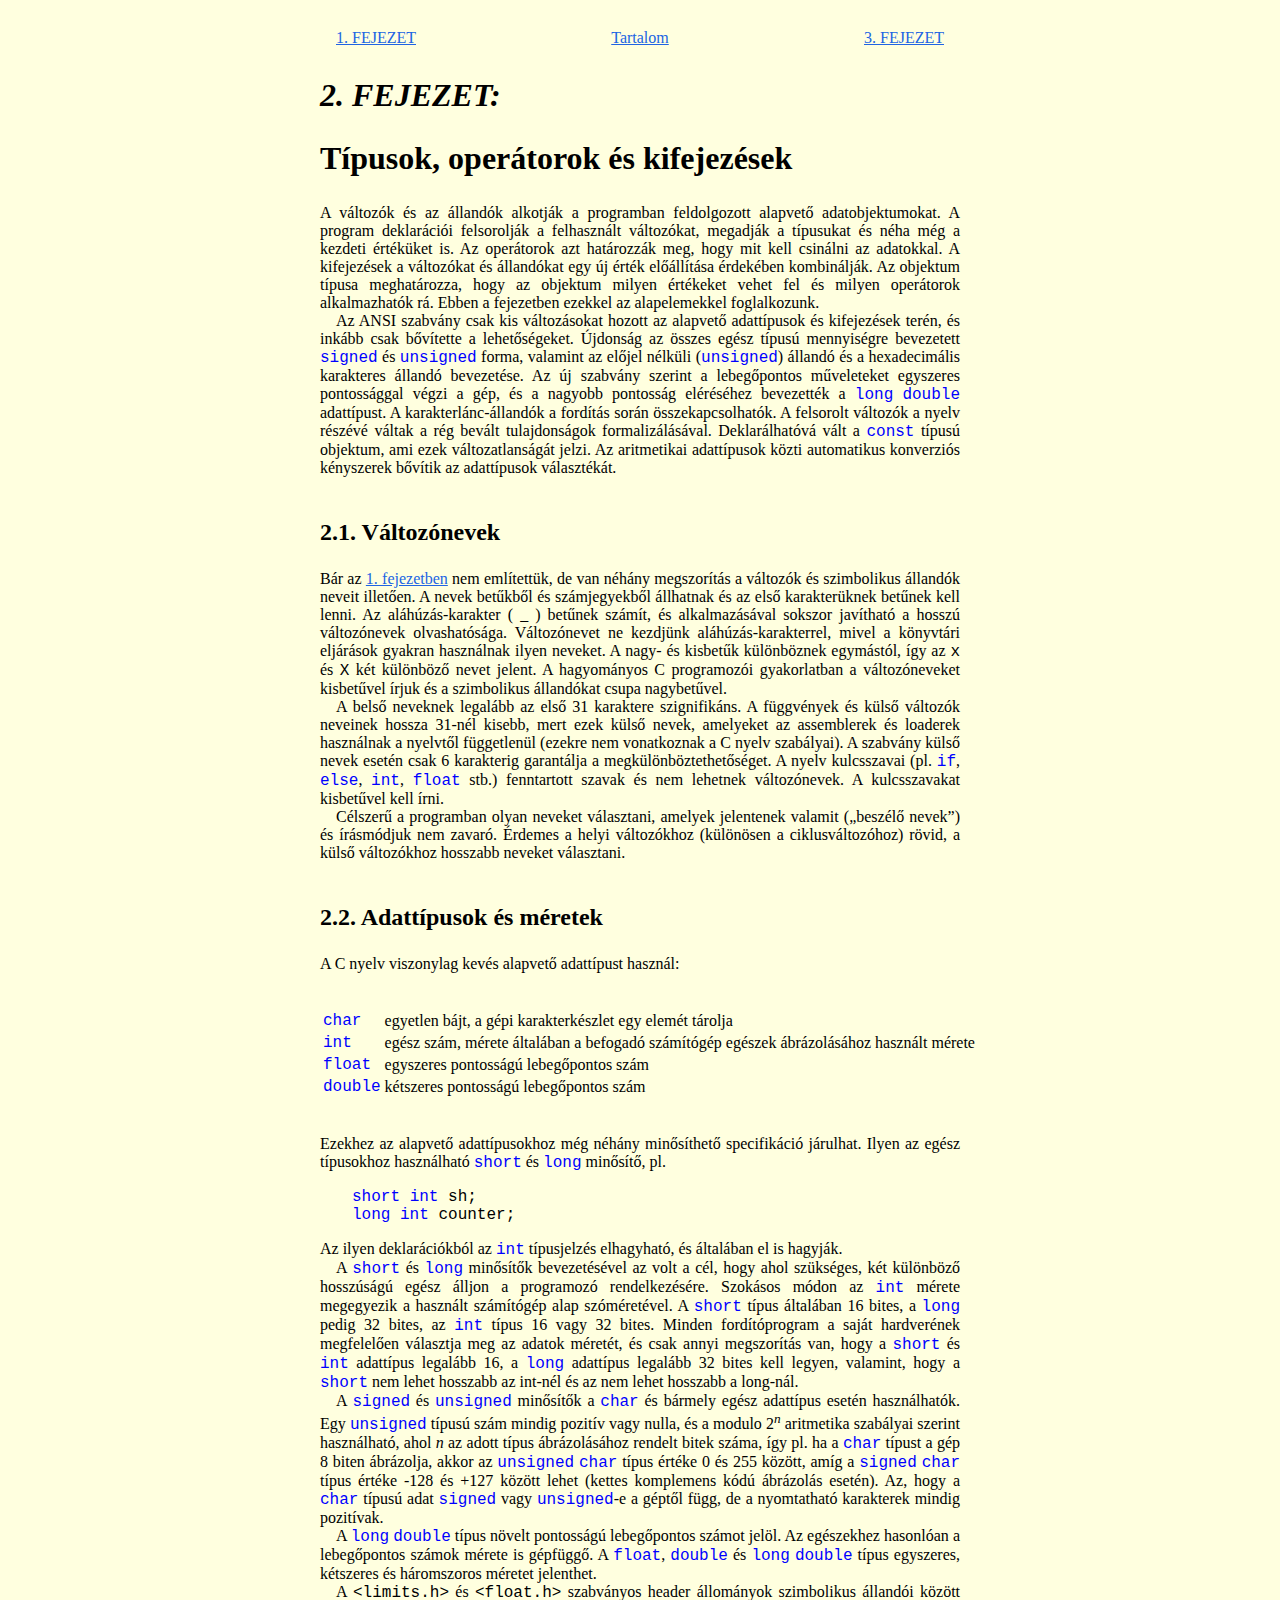
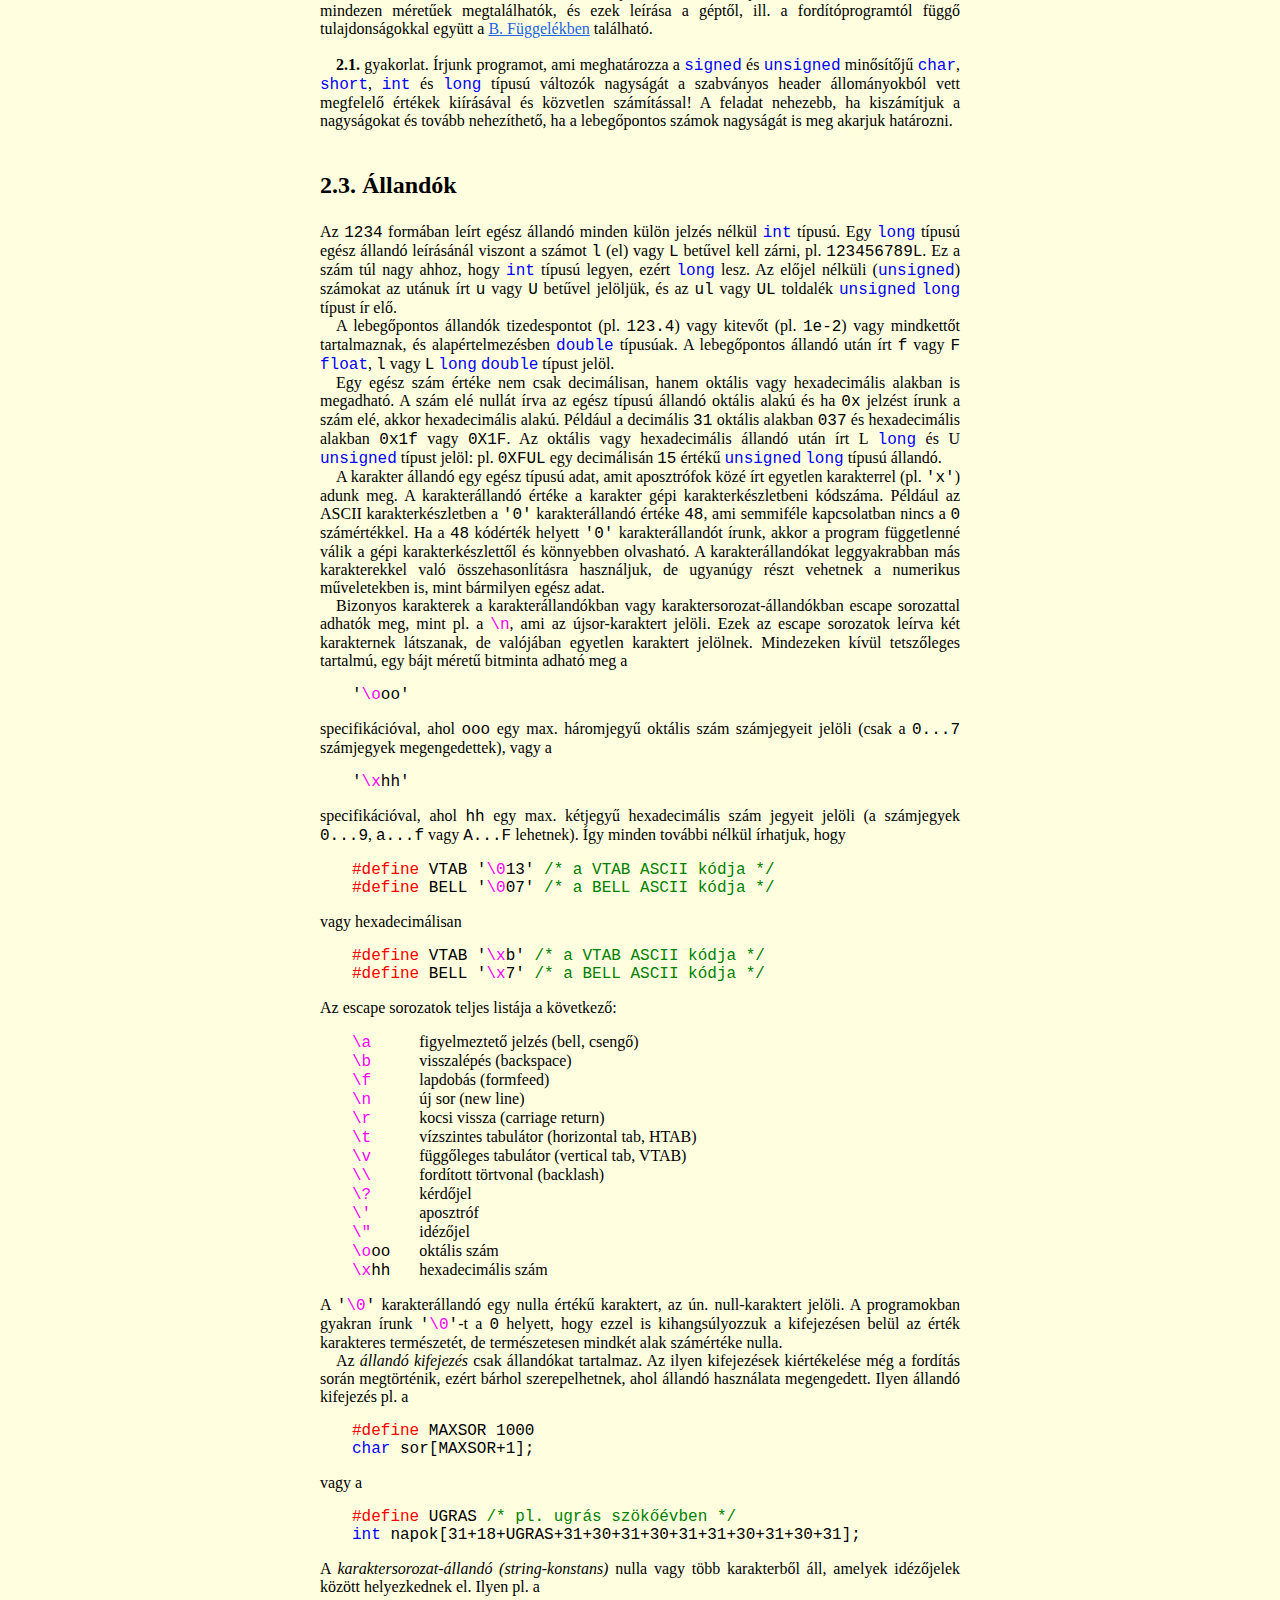
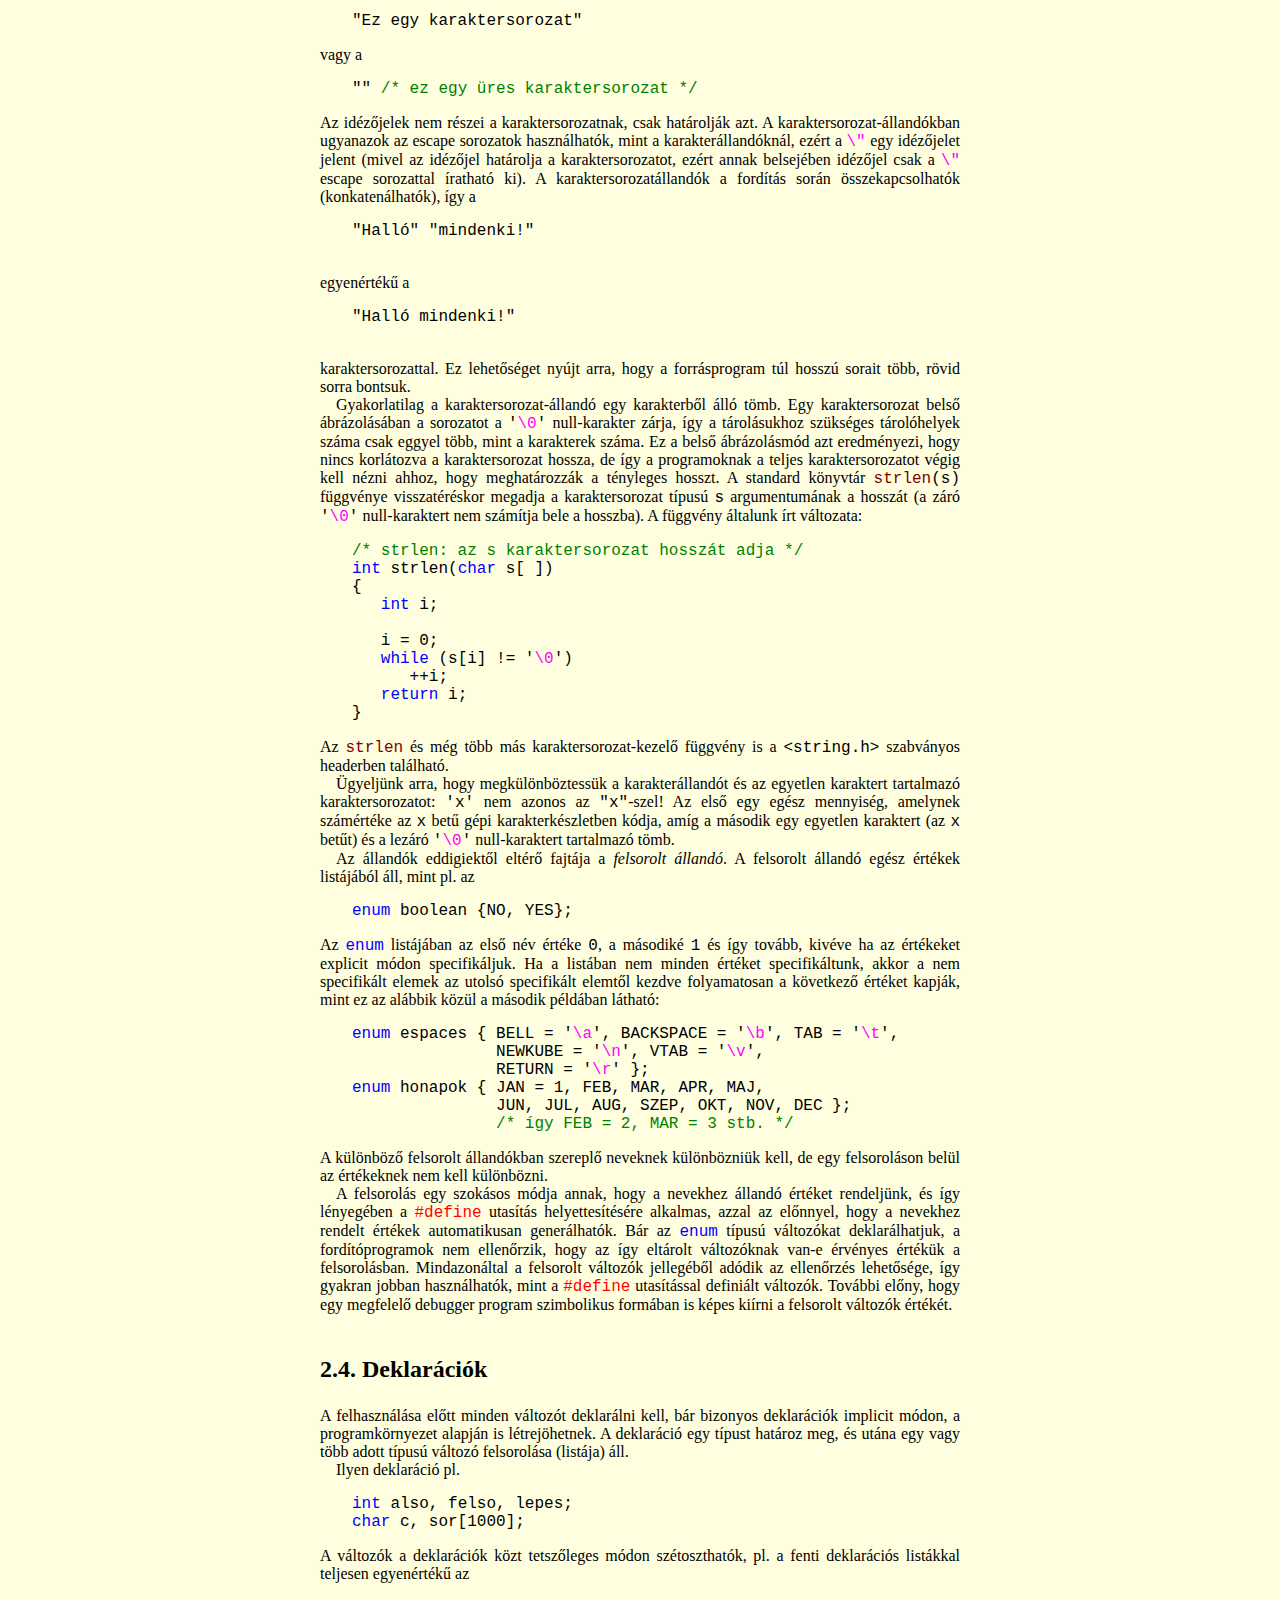
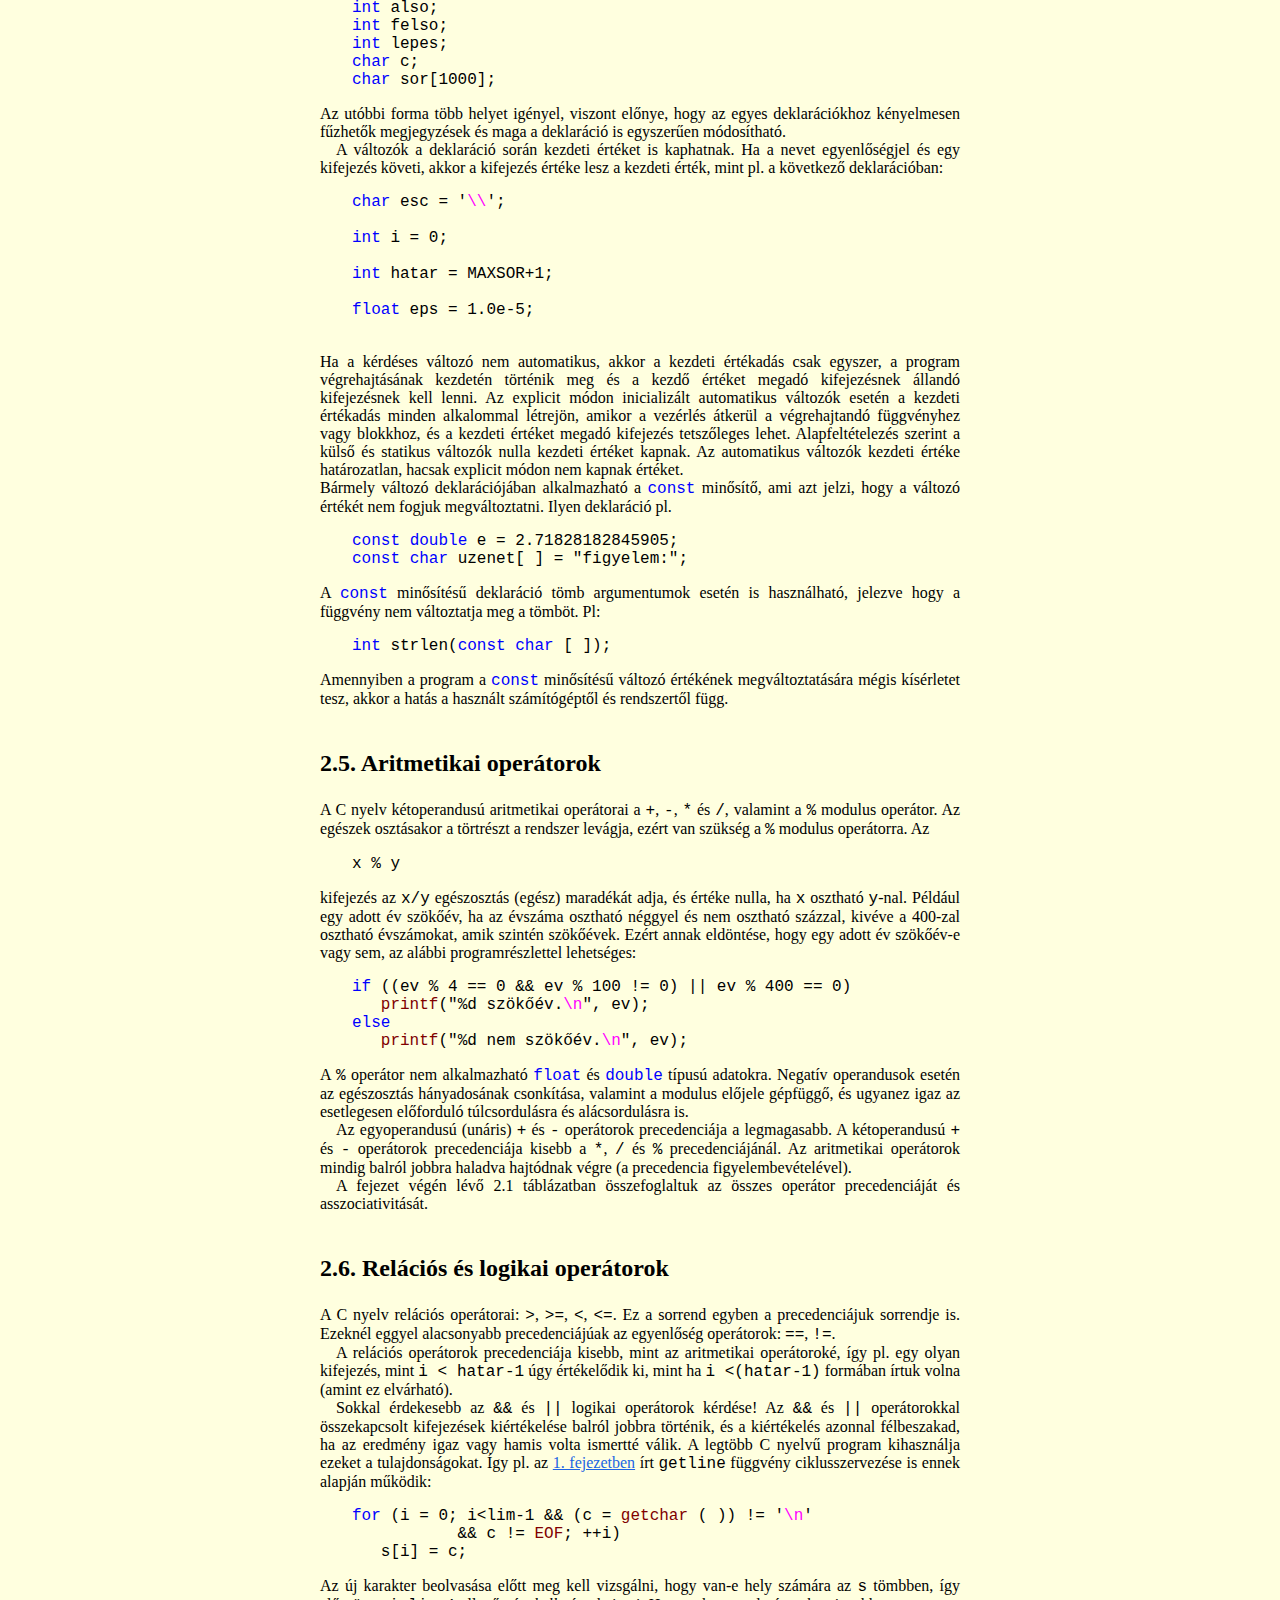
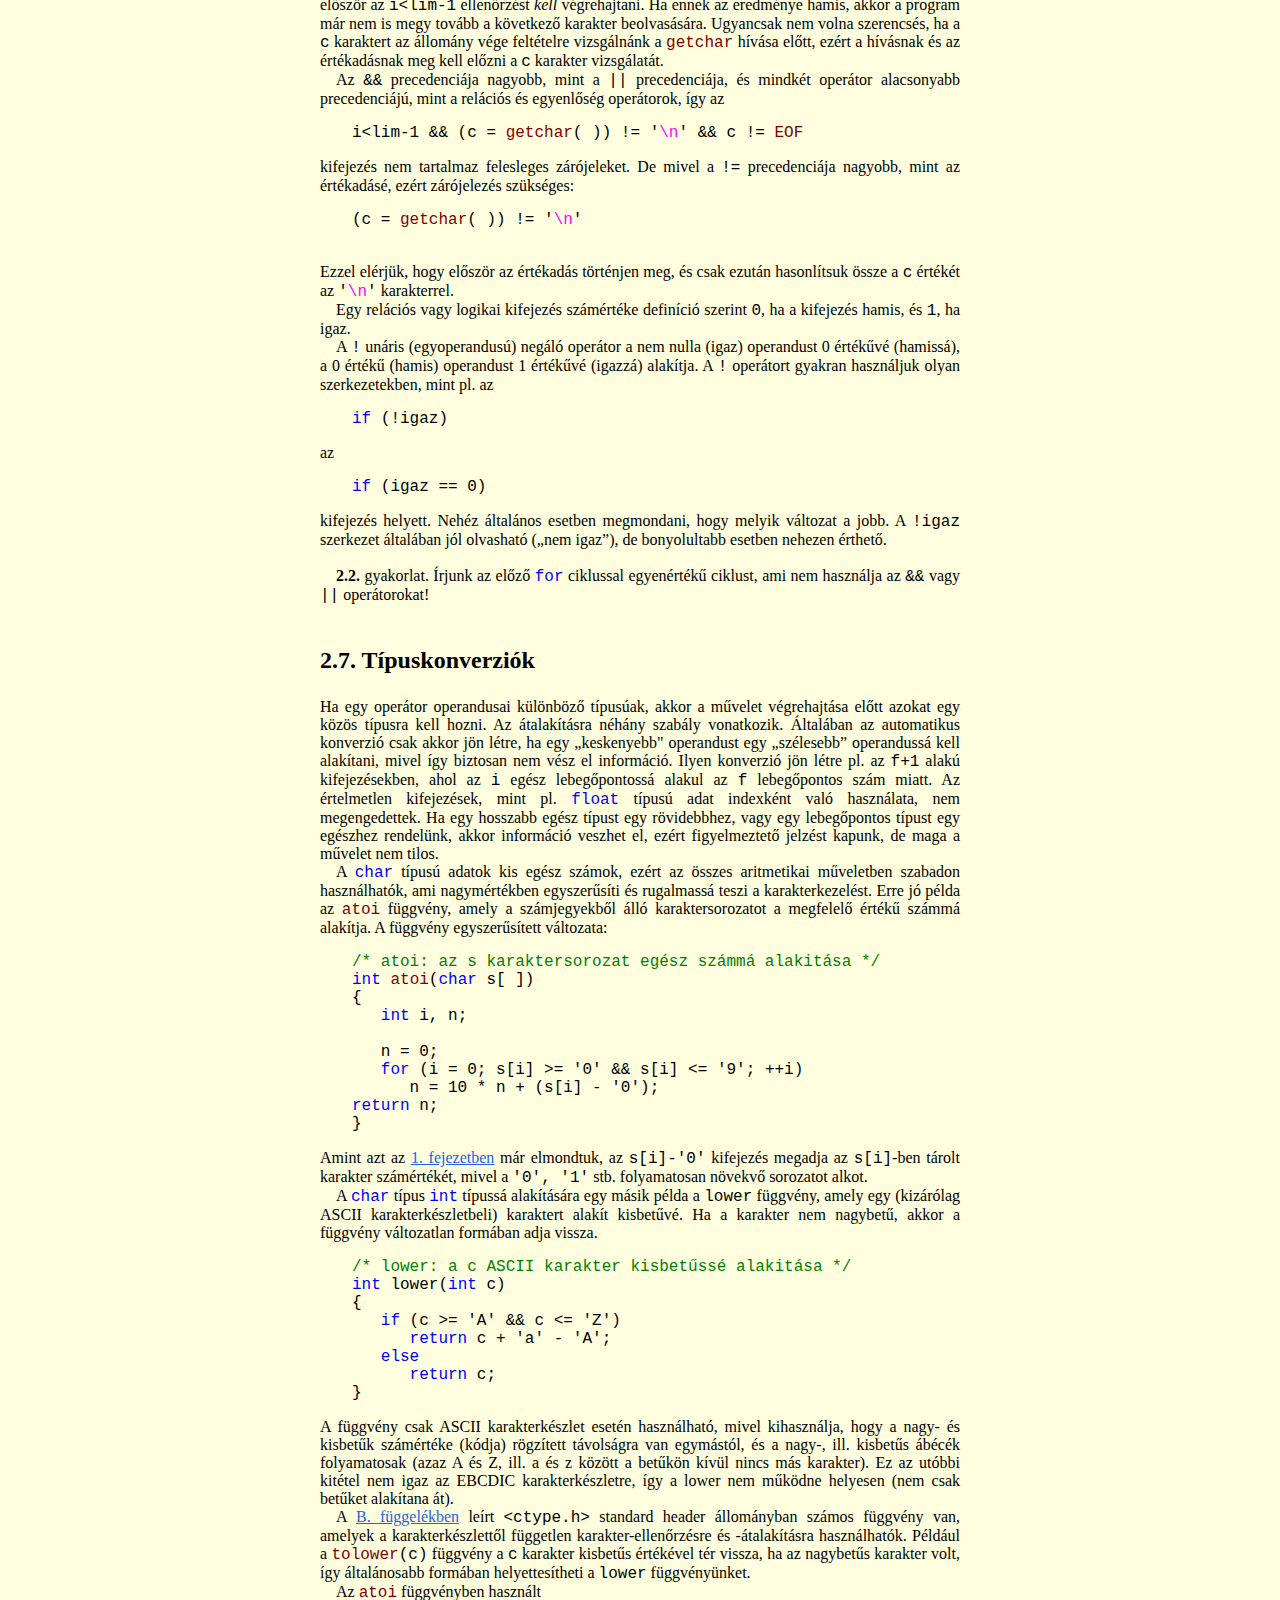
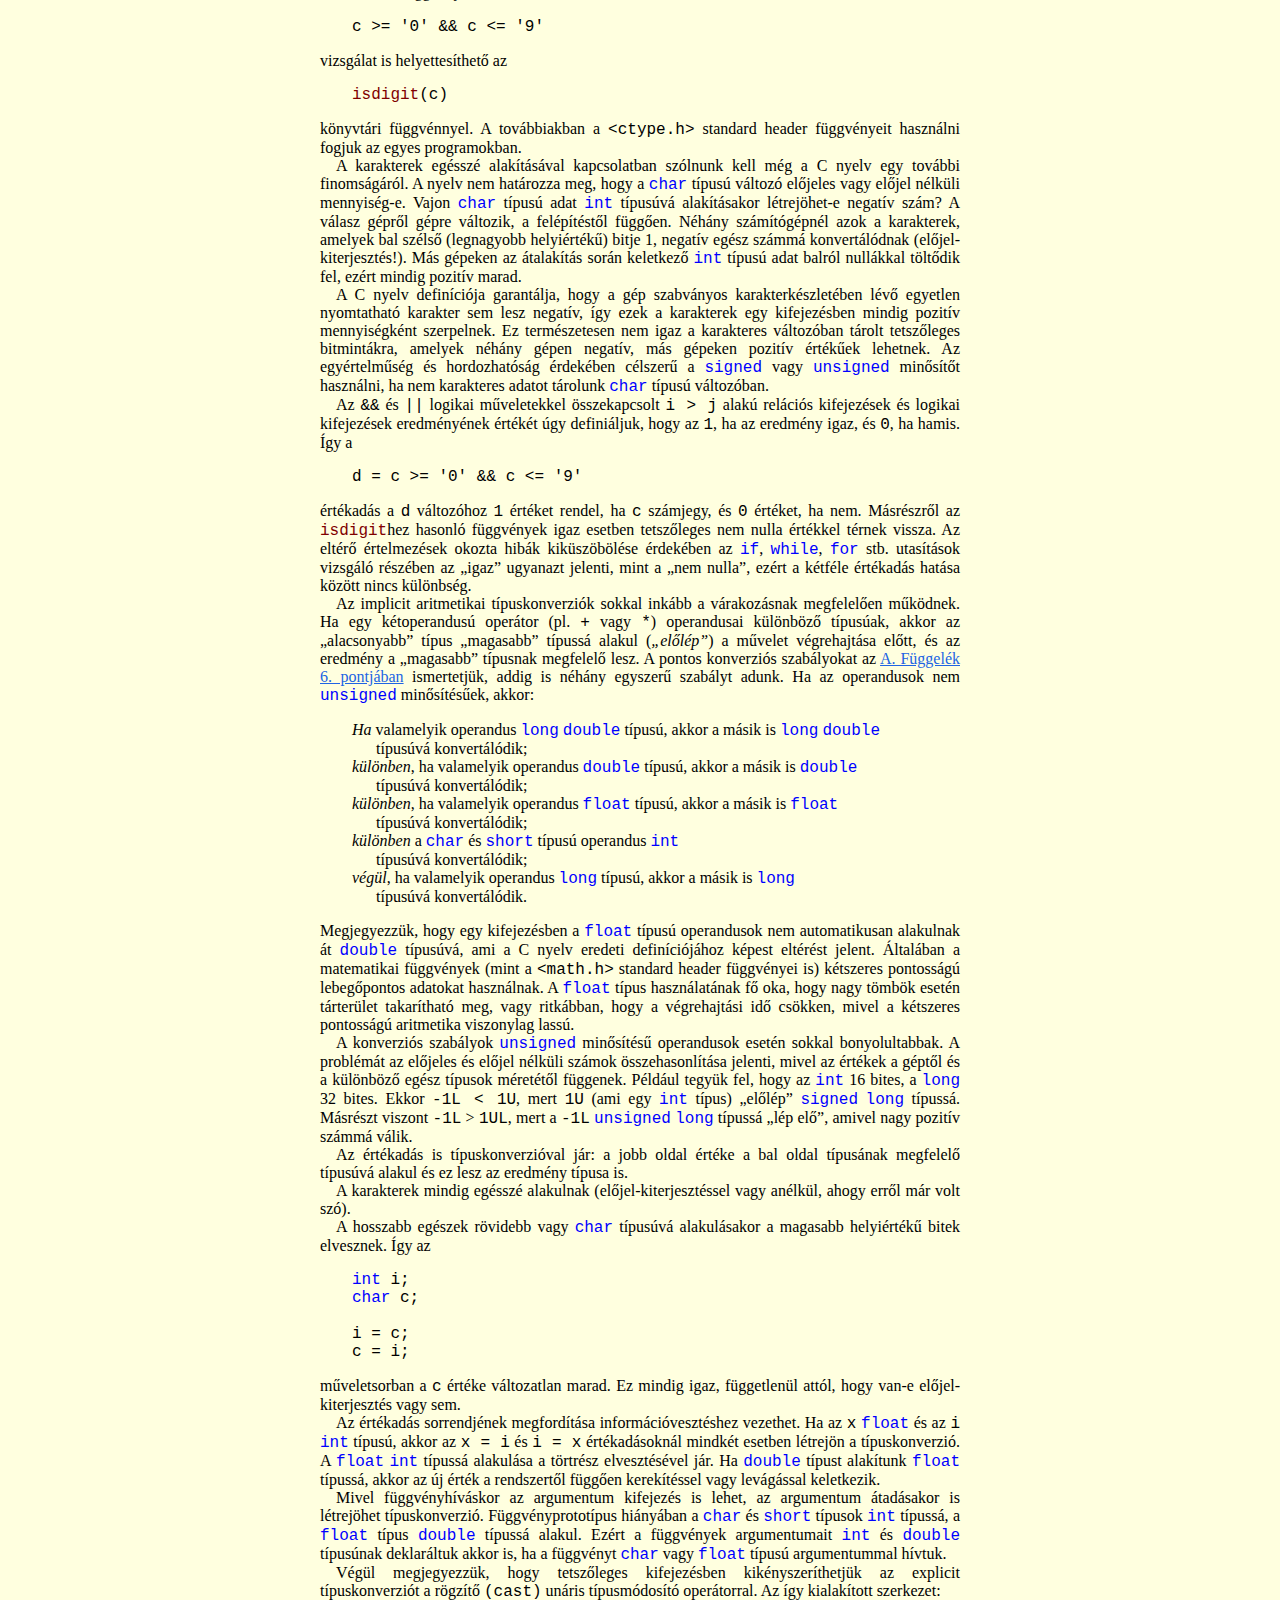
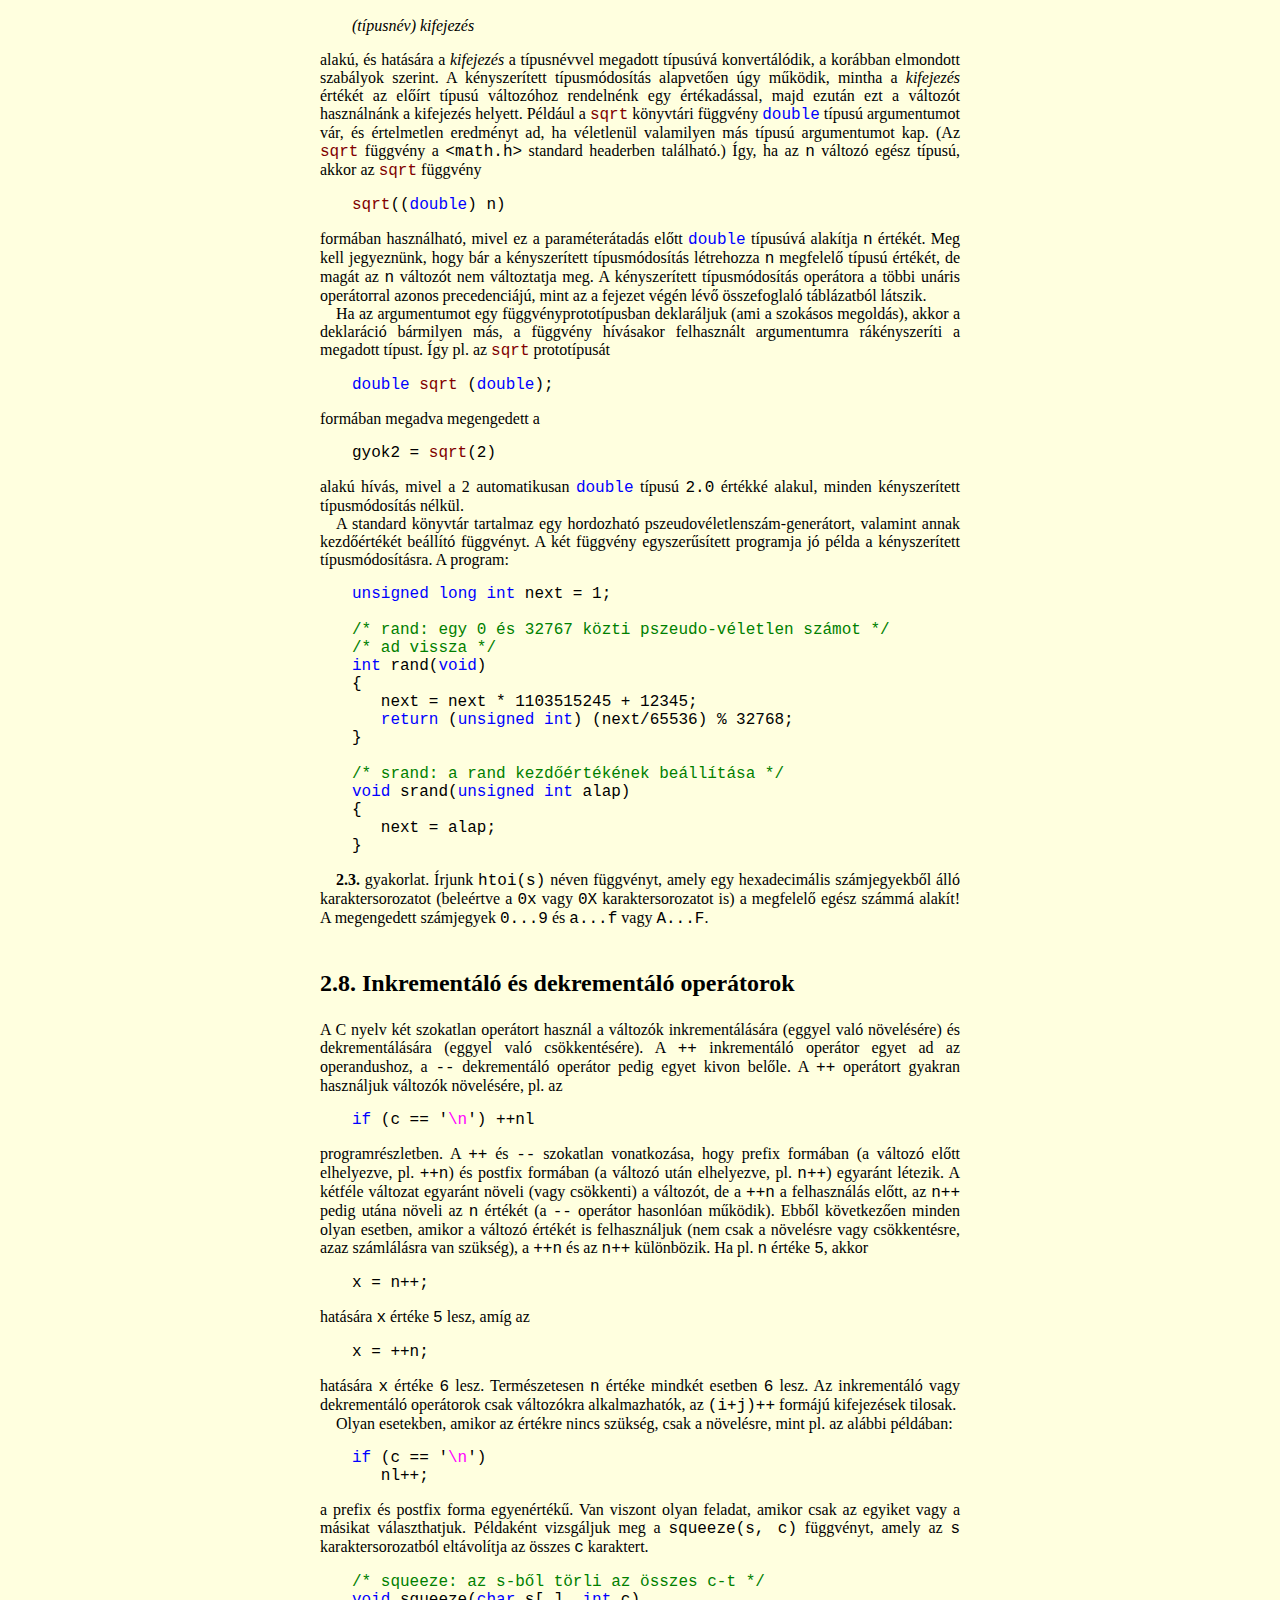
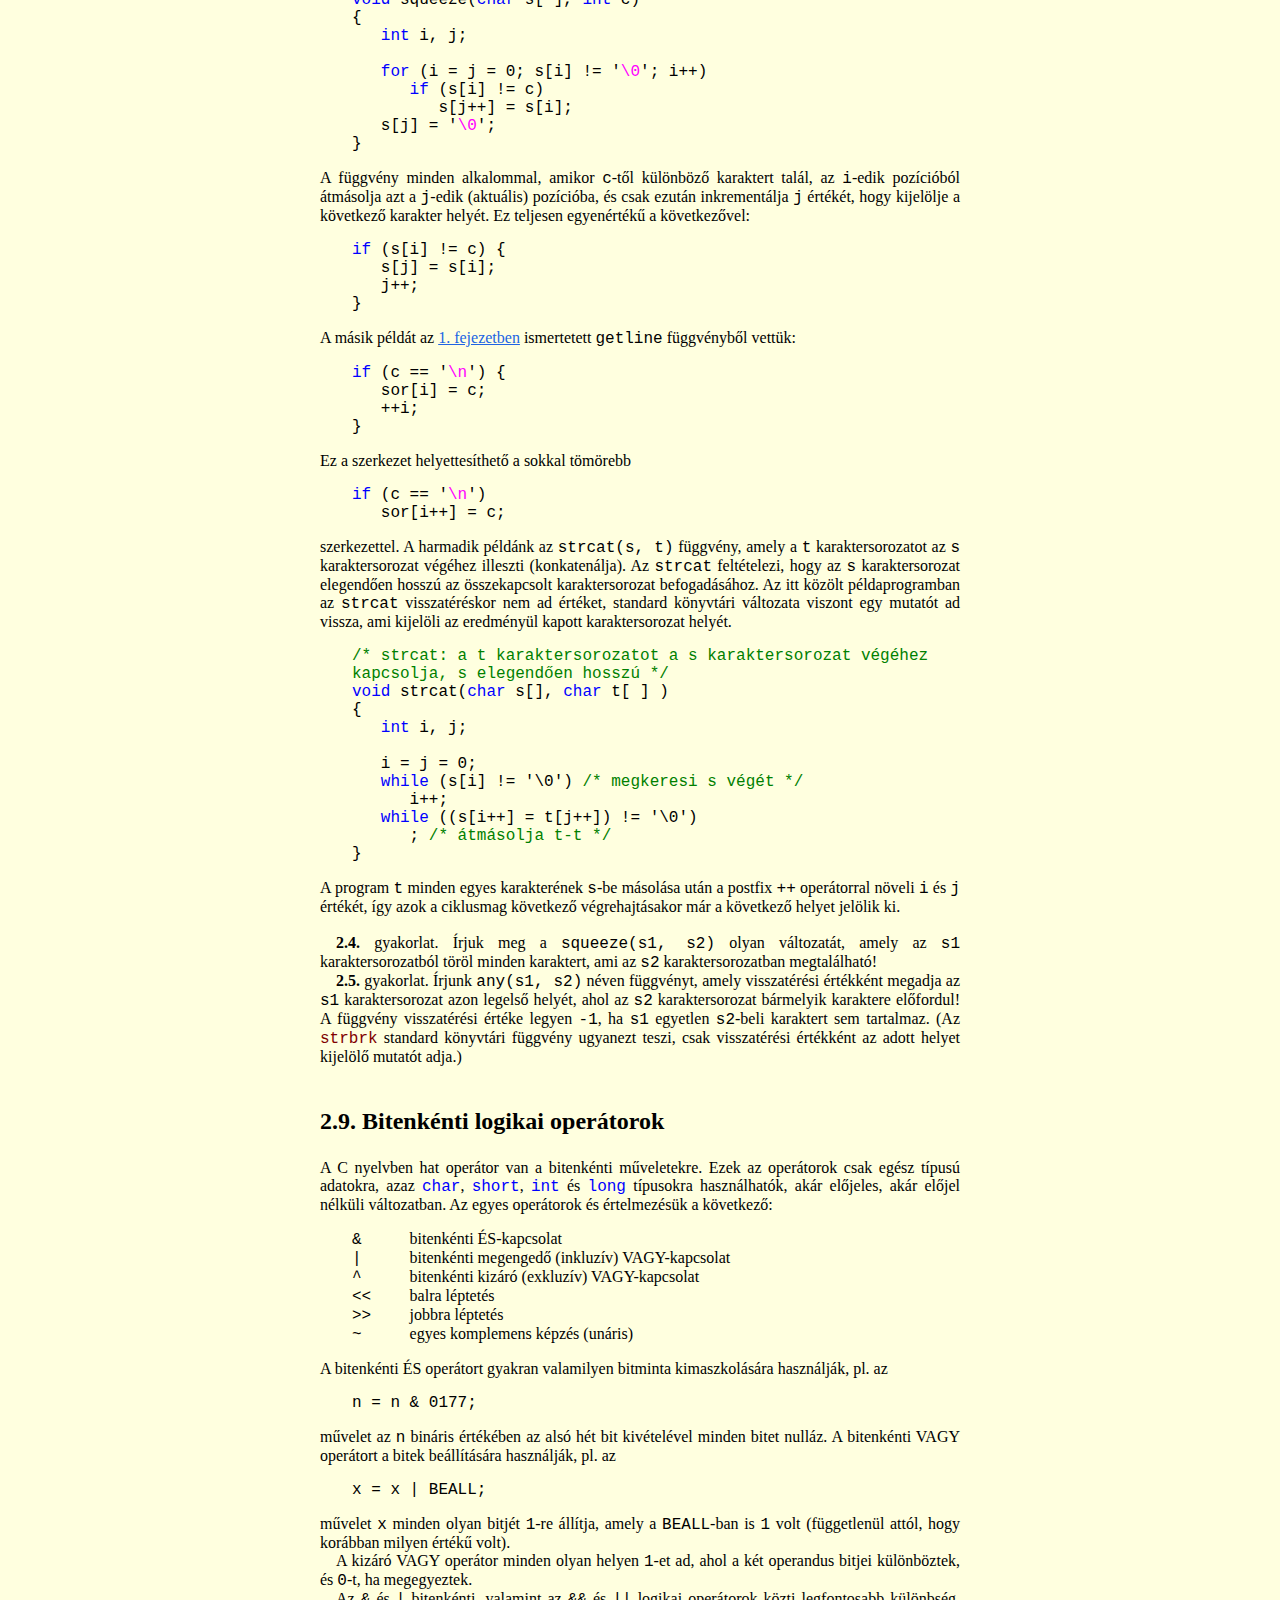
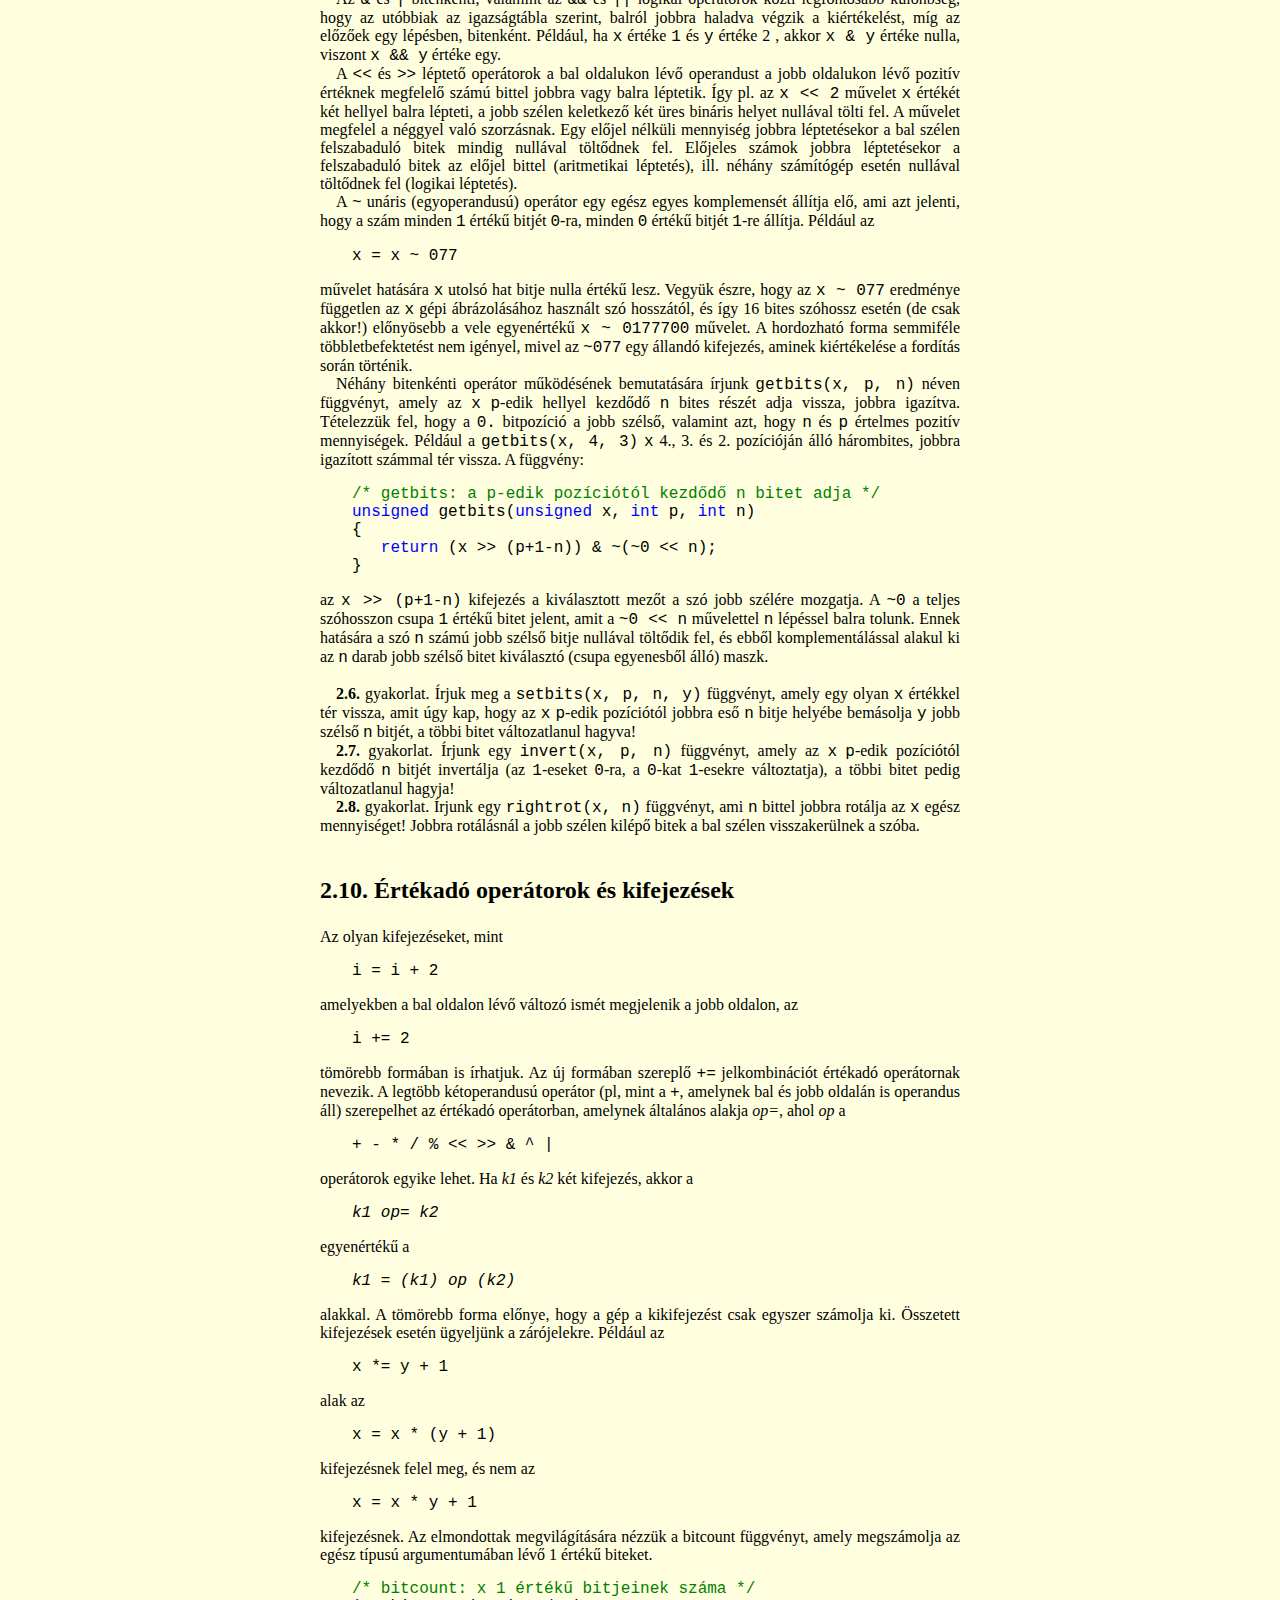
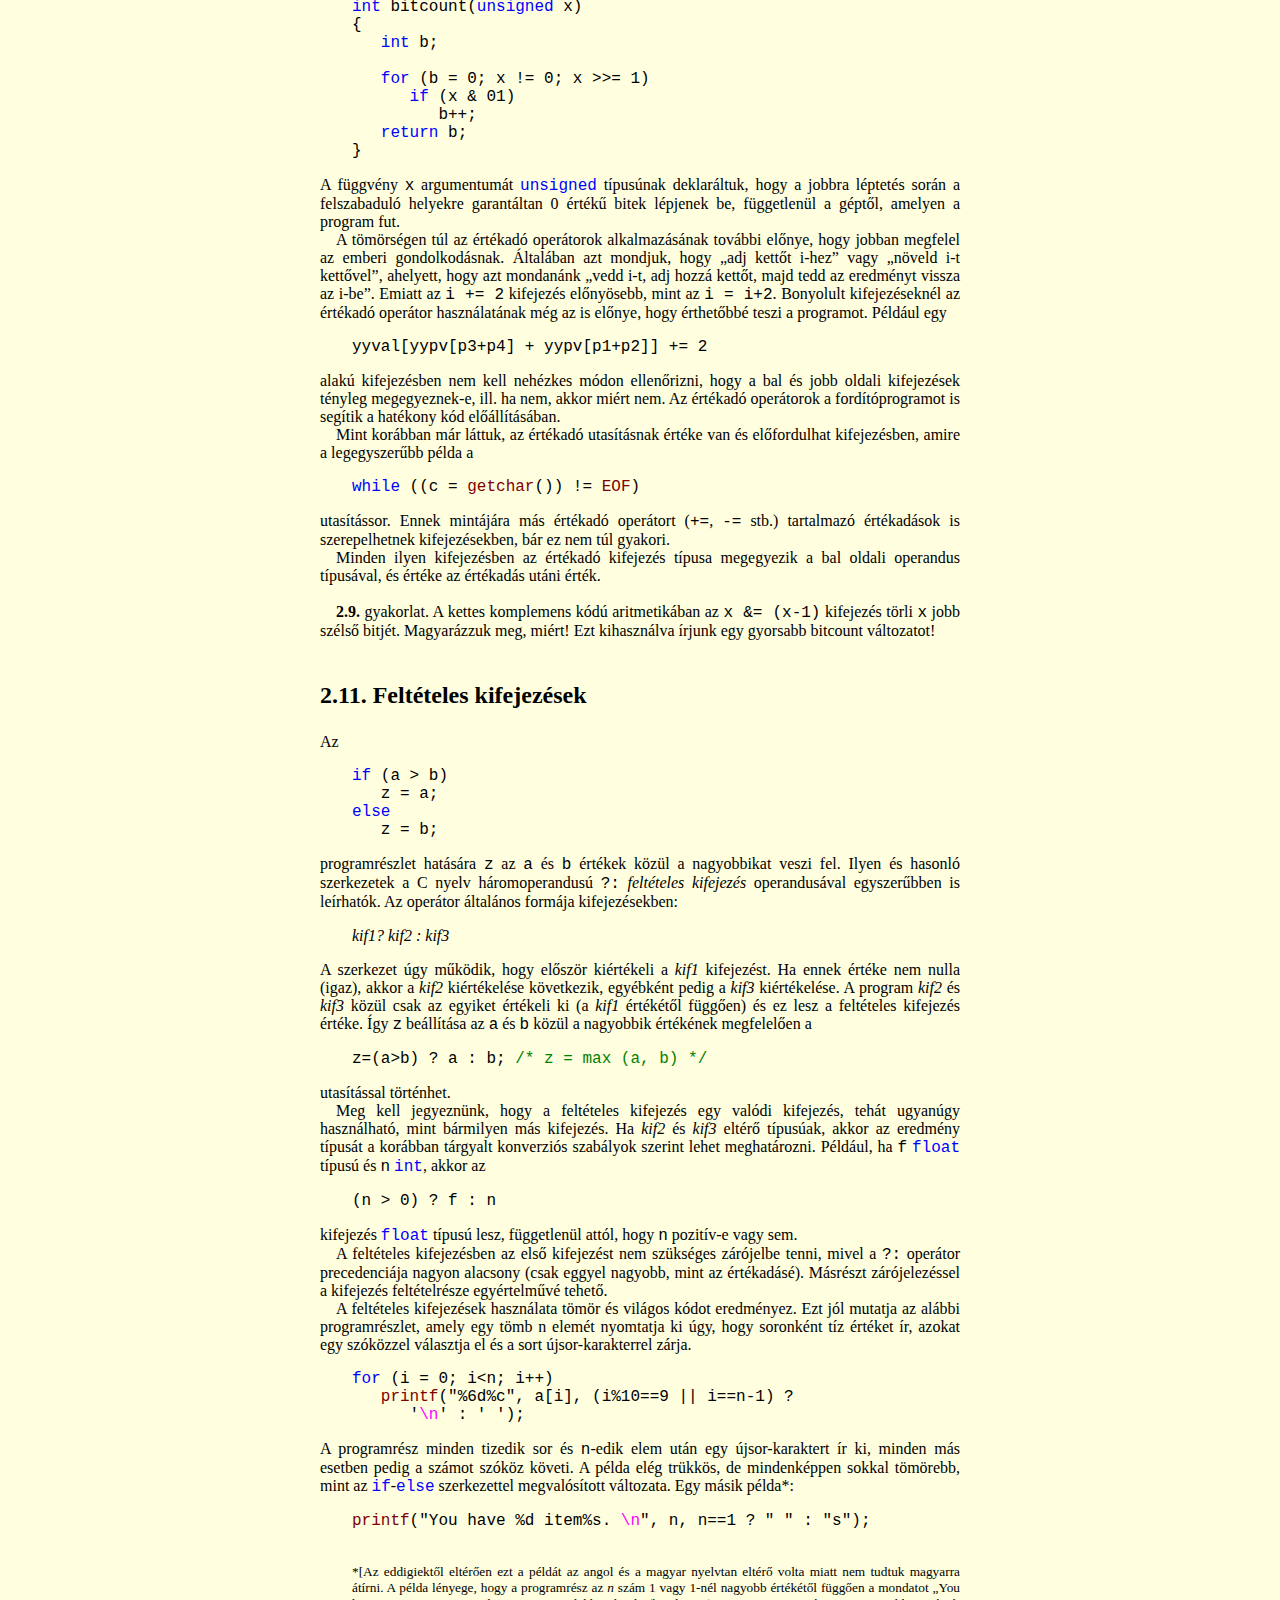
<file: Könyvek/C/files/02.html>
&nbsp;
<!DOCTYPE html PUBLIC "-//W3C//DTD XHTML 1.0 Transitional//EN" "http://www.w3.org/TR/xhtml1/DTD/xhtml1-transitional.dtd">
<html xmlns="http://www.w3.org/1999/xhtml">
<head>
<meta http-equiv="Content-Type" content="text/html; charset=utf-8" />
<link href="krc.css" rel="stylesheet" type="text/css" />
<title>Típusok, operátorok és kifejezések</title>
</head>
<body>


<div id="main">

<table align="center">
<tr>
   <td width="200px" align="left">
         <a href="01.html">1. FEJEZET</a>
   </td>
   <td width="200px" align="center">
         <a href="../index.html#Tartalom">Tartalom</a>
   </td>
   <td width="200px" align="right">
         <a href="03.html">3. FEJEZET</a>
   </td>
</tr>
</table>



  <h2><a name="2. FEJEZET" id="2. FEJEZET"></a><i>2. FEJEZET:</i><br />
  </h2>
  <h2>Típusok, operátorok és kifejezések<br />
  </h2>
  A változók és az állandók alkotják a programban feldolgozott alapvető adatobjektumokat. A program deklarációi felsorolják a felhasznált változókat, megadják a típusukat és néha még a kezdeti értéküket is. Az operátorok azt határozzák meg, hogy mit kell csinálni az adatokkal. A kifejezések a változókat és állandókat egy új érték előállítása érdekében kombinálják. Az objektum típusa meghatározza, hogy az objektum milyen értékeket vehet fel és milyen operátorok alkalmazhatók rá. Ebben a fejezetben ezekkel az alapelemekkel foglalkozunk.
  <p> Az ANSI szabvány csak kis változásokat hozott az alapvető adattípusok és kifejezések terén, és inkább csak bővítette a lehetőségeket. Újdonság az összes egész típusú mennyiségre bevezetett <span class="k">signed</span> és <span class="k">unsigned</span> forma, valamint az előjel nélküli (<span class="k">unsigned</span>) állandó és a hexadecimális karakteres állandó bevezetése. Az új szabvány szerint a lebegőpontos műveleteket egyszeres pontossággal végzi a gép, és a nagyobb pontosság eléréséhez bevezették a <span class="k">long</span> <span class="k">double</span> adattípust. A karakterlánc-állandók a fordítás során összekapcsolhatók. A felsorolt változók a nyelv részévé váltak a rég bevált tulajdonságok formalizálásával. Deklarálhatóvá vált a <span class="k">const</span> típusú objektum, ami ezek változatlanságát jelzi. Az aritmetikai adattípusok közti automatikus konverziós kényszerek bővítik az adattípusok választékát.<br />
    <br />
  </p>
  <h3><a name="2.1." id="2.1."></a>2.1. Változónevek<br />
  </h3>
  Bár az <a href="01.html">1. fejezetben</a> nem említettük, de van néhány megszorítás a változók és szimbolikus állandók neveit illetően. A nevek betűkből és számjegyekből állhatnak és az első karakterüknek betűnek kell lenni. Az aláhúzás-karakter ( _ ) betűnek számít, és alkalmazásával sokszor javítható a hosszú változónevek olvashatósága. Változónevet ne kezdjünk aláhúzás-karakterrel, mivel a könyvtári eljárások gyakran használnak ilyen neveket. A nagy- és kisbetűk különböznek egymástól, így az <span class="m">x</span> és <span class="m">X</span> két különböző nevet jelent. A hagyományos C programozói gyakorlatban a változóneveket kisbetűvel írjuk és a szimbolikus állandókat csupa nagybetűvel.
  <p> A belső neveknek legalább az első 31 karaktere szignifikáns. A függvények és külső változók neveinek hossza 31-nél kisebb, mert ezek külső nevek, amelyeket az assemblerek és loaderek használnak a nyelvtől függetlenül (ezekre nem vonatkoznak a C nyelv szabályai). A szabvány külső nevek esetén csak 6 karakterig garantálja a megkülönböztethetőséget. A nyelv kulcsszavai (pl. <span class="k">if</span>, <span class="k">else</span>, <span class="k">int</span>, <span class="k">float</span> stb.) fenntartott szavak és nem lehetnek változónevek. A kulcsszavakat kisbetűvel kell írni.</p>
  <p> Célszerű a programban olyan neveket választani, amelyek jelentenek valamit („beszélő nevek”) és írásmódjuk nem zavaró. Érdemes a helyi változókhoz (különösen a ciklusváltozóhoz) rövid, a külső változókhoz hosszabb neveket választani.<br />
    <br />
  </p>
  <h3><a name="2.2." id="2.2."></a>2.2. Adattípusok és méretek<br />
  </h3>
  A C nyelv viszonylag kevés alapvető adattípust használ:<br />
  <br />
  <br />
  <table class="def">
    <tr>
      <td width="120px"><span class="k">char</span></td>
      <td>egyetlen bájt, a gépi karakterkészlet egy elemét tárolja</td>
    </tr>
    <tr>
      <td><span class="k">int</span></td>
      <td>egész szám, mérete általában a befogadó számítógép egészek ábrázolásához használt mérete</td>
    </tr>
    <tr>
      <td><span class="k">float</span></td>
      <td>egyszeres pontosságú lebegőpontos szám</td>
    </tr>
    <tr>
      <td><span class="k">double</span></td>
      <td>kétszeres pontosságú lebegőpontos szám</td>
    </tr>
  </table>
  <br />
  <br />
  Ezekhez az alapvető adattípusokhoz még néhány minősíthető specifikáció járulhat. Ilyen az egész típusokhoz használható <span class="k">short</span> és <span class="k">long</span> minősítő, pl.<br />
  <pre>
<span class="k">short</span> <span class="k">int</span> sh;
<span class="k">long</span> <span class="k">int</span> counter;
</pre>
  Az ilyen deklarációkból az <span class="k">int</span> típusjelzés elhagyható, és általában el is hagyják.
  <p> A <span class="k">short</span> és <span class="k">long</span> minősítők bevezetésével az volt a cél, hogy ahol szükséges, két különböző hosszúságú egész álljon a programozó rendelkezésére. Szokásos módon az <span class="k">int</span> mérete megegyezik a használt számítógép alap szóméretével. A <span class="k">short</span> típus általában 16 bites, a <span class="k">long</span> pedig 32 bites, az <span class="k">int</span> típus 16 vagy 32 bites. Minden fordítóprogram a saját hardverének megfelelően választja meg az adatok méretét, és csak annyi megszorítás van, hogy a <span class="k">short</span> és <span class="k">int</span> adattípus legalább 16, a <span class="k">long</span> adattípus legalább 32 bites kell legyen, valamint, hogy a <span class="k">short</span> nem lehet hosszabb az int-nél és az nem lehet hosszabb a long-nál.</p>
  <p> A <span class="k">signed</span> és <span class="k">unsigned</span> minősítők a <span class="k">char</span> és bármely egész adattípus esetén használhatók. Egy <span class="k">unsigned</span> típusú szám mindig pozitív vagy nulla, és a modulo 2<sup><i>n</i></sup> aritmetika szabályai szerint használható, ahol <i>n</i> az adott típus ábrázolásához rendelt bitek száma, így pl. ha a <span class="k">char</span> típust a gép 8 biten ábrázolja, akkor az <span class="k">unsigned</span> <span class="k">char</span> típus értéke 0 és 255 között, amíg a <span class="k">signed</span> <span class="k">char</span> típus értéke -128 és +127 között lehet (kettes komplemens kódú ábrázolás esetén). Az, hogy a <span class="k">char</span> típusú adat <span class="k">signed</span> vagy <span class="k">unsigned</span>-e a géptől függ, de a nyomtatható karakterek mindig pozitívak.</p>
  <p> A <span class="k">long</span> <span class="k">double</span> típus növelt pontosságú lebegőpontos számot jelöl. Az egészekhez hasonlóan a lebegőpontos számok mérete is gépfüggő. A <span class="k">float</span>, <span class="k">double</span> és <span class="k">long</span> <span class="k">double</span> típus egyszeres, kétszeres és háromszoros méretet jelenthet.</p>
  <p> A <span class="m">&lt;limits.h&gt;</span> és <span class="m">&lt;float.h&gt;</span> szabványos header állományok szimbolikus állandói között mindezen méretűek megtalálhatók, és ezek leírása a géptől, ill. a fordítóprogramtól függő tulajdonságokkal együtt a <a href="b.html">B. Függelékben</a> található.<br />
    <br />
  </p>
  <p><b>2.1.</b> gyakorlat. Írjunk programot, ami meghatározza a <span class="k">signed</span> és <span class="k">unsigned</span> minősítőjű <span class="k">char</span>, <span class="k">short</span>, <span class="k">int</span> és <span class="k">long</span> típusú változók nagyságát a szabványos header állományokból vett megfelelő értékek kiírásával és közvetlen számítással! A feladat nehezebb, ha kiszámítjuk a nagyságokat és tovább nehezíthető, ha a lebegőpontos számok nagyságát is meg akarjuk határozni.<br />
    <br />
  </p>
  <h3><a name="2.3." id="2.3."></a>2.3. Állandók<br />
  </h3>
  Az <span class="m">1234</span> formában leírt egész állandó minden külön jelzés nélkül <span class="k">int</span> típusú. Egy <span class="k">long</span> típusú egész állandó leírásánál viszont a számot <span class="m">l</span> (el) vagy <span class="m">L</span> betűvel kell zárni, pl. <span class="m">123456789L</span>. Ez a szám túl nagy ahhoz, hogy <span class="k">int</span> típusú legyen, ezért <span class="k">long</span> lesz. Az előjel nélküli (<span class="k">unsigned</span>) számokat az utánuk írt <span class="m">u</span> vagy <span class="m">U</span> betűvel jelöljük, és az <span class="m">ul</span> vagy <span class="m">UL</span> toldalék <span class="k">unsigned</span> <span class="k">long</span> típust ír elő.
  <p> A lebegőpontos állandók tizedespontot (pl. <span class="m">123.4</span>) vagy kitevőt (pl. <span class="m">1e-2</span>) vagy mindkettőt tartalmaznak, és alapértelmezésben <span class="k">double</span> típusúak. A lebegőpontos állandó után írt <span class="m">f</span> vagy <span class="m">F</span> <span class="k">float</span>, <span class="m">l</span> vagy <span class="m">L</span> <span class="k">long</span> <span class="k">double</span> típust jelöl.</p>
  <p> Egy egész szám értéke nem csak decimálisan, hanem oktális vagy hexadecimális alakban is megadható. A szám elé nullát írva az egész típusú állandó oktális alakú és ha <span class="m">0x</span> jelzést írunk a szám elé, akkor hexadecimális alakú. Például a decimális <span class="m">31</span> oktális alakban <span class="m">037</span> és hexadecimális alakban <span class="m">0x1f</span> vagy <span class="m">0X1F</span>. Az oktális vagy hexadecimális állandó után írt L <span class="k">long</span> és U <span class="k">unsigned</span> típust jelöl: pl. <span class="m">0XFUL</span> egy decimálisán <span class="m">15</span> értékű <span class="k">unsigned</span> <span class="k">long</span> típusú állandó.</p>
  <p> A karakter állandó egy egész típusú adat, amit aposztrófok közé írt egyetlen karakterrel (pl. <span class="m">'x'</span>) adunk meg. A karakterállandó értéke a karakter gépi karakterkészletbeni kódszáma. Például az ASCII karakterkészletben a <span class="m">'0'</span> karakterállandó értéke <span class="m">48</span>, ami semmiféle kapcsolatban nincs a <span class="m">0</span> számértékkel. Ha a <span class="m">48</span> kódérték helyett <span class="m">'0'</span> karakterállandót írunk, akkor a program függetlenné válik a gépi karakterkészlettől és könnyebben olvasható. A karakterállandókat leggyakrabban más karakterekkel való összehasonlításra használjuk, de ugyanúgy részt vehetnek a numerikus műveletekben is, mint bármilyen egész adat.</p>
  <p> Bizonyos karakterek a karakterállandókban vagy karaktersorozat-állandókban escape sorozattal adhatók meg, mint pl. a <span class="e">\n</span>, ami az újsor-karaktert jelöli. Ezek az escape sorozatok leírva két karakternek látszanak, de valójában egyetlen karaktert jelölnek. Mindezeken kívül tetszőleges tartalmú, egy bájt méretű bitminta adható meg a<br />
  </p>
  <pre>
'<span class="e">\o</span>oo'
</pre>
  specifikációval, ahol <span class="m">ooo</span> egy max. háromjegyű oktális szám számjegyeit jelöli (csak a <span class="m">0...7</span> számjegyek megengedettek), vagy a<br />
  <pre>
'<span class="e">\x</span>hh'
</pre>
  specifikációval, ahol <span class="m">hh</span> egy max. kétjegyű hexadecimális szám jegyeit jelöli (a számjegyek <span class="m">0...9</span>, <span class="m">a...f</span> vagy <span class="m">A...F</span> lehetnek). Így minden további nélkül írhatjuk, hogy<br />
  <pre>
<span class="d">#define</span> VTAB '<span class="e">\0</span>13' <span class="c">/* a VTAB ASCII kódja */</span>
<span class="d">#define</span> BELL '<span class="e">\0</span>07' <span class="c">/* a BELL ASCII kódja */</span>
</pre>
  vagy hexadecimálisan<br />
  <pre>
<span class="d">#define</span> VTAB '<span class="e">\x</span>b' <span class="c">/* a VTAB ASCII kódja */</span>
<span class="d">#define</span> BELL '<span class="e">\x</span>7' <span class="c">/* a BELL ASCII kódja */</span>
</pre>
  Az escape sorozatok teljes listája a következő:<br />
  <pre>
<span class="e">\a</span>     <span class="def">figyelmeztető jelzés (bell, csengő)</span>
<span class="e">\b</span>     <span class="def">visszalépés (backspace)</span>
<span class="e">\f</span>     <span class="def">lapdobás (formfeed)</span>
<span class="e">\n</span>     <span class="def">új sor (new line)</span>
<span class="e">\r</span>     <span class="def">kocsi vissza (carriage return)</span>
<span class="e">\t</span>     <span class="def">vízszintes tabulátor (horizontal tab, HTAB)</span>
<span class="e">\v</span>     <span class="def">függőleges tabulátor (vertical tab, VTAB)</span>
<span class="e">\\</span>     <span class="def">fordított törtvonal (backlash)</span>
<span class="e">\?</span>     <span class="def">kérdőjel</span>
<span class="e">\'</span>     <span class="def">aposztróf</span>
<span class="e">\&quot;</span>     <span class="def">idézőjel</span>
<span class="e">\o</span>oo   <span class="def">oktális szám</span>
<span class="e">\x</span>hh   <span class="def">hexadecimális szám</span>
</pre>
  A <span class="m">'<span class="e">\0</span>'</span> karakterállandó egy nulla értékű karaktert, az ún. null-karaktert jelöli. A programokban gyakran írunk <span class="m">'<span class="e">\0</span>'</span>-t a <span class="m">0</span> helyett, hogy ezzel is kihangsúlyozzuk a kifejezésen belül az érték karakteres természetét, de természetesen mindkét alak számértéke nulla.
  <p> Az <i>állandó kifejezés</i> csak állandókat tartalmaz. Az ilyen kifejezések kiértékelése még a fordítás során megtörténik, ezért bárhol szerepelhetnek, ahol állandó használata megengedett. Ilyen állandó kifejezés pl. a<br />
  </p>
  <pre>
<span class="d">#define</span> MAXSOR 1000
<span class="k">char</span> sor[MAXSOR+1];
</pre>
  vagy a<br />
  <pre>
<span class="d">#define</span> UGRAS <span class="c">/* pl. ugrás szökőévben */</span>
<span class="k">int</span> napok[31+18+UGRAS+31+30+31+30+31+31+30+31+30+31];
</pre>
  A <i>karaktersorozat-állandó (string-konstans)</i> nulla vagy több karakterből áll, amelyek idézőjelek között helyezkednek el. Ilyen pl. a<br />
  <pre>
&quot;Ez egy karaktersorozat&quot;
</pre>
  vagy a<br />
  <pre>
&quot;&quot; <span class="c">/* ez egy üres karaktersorozat */</span>
</pre>
  Az idézőjelek nem részei a karaktersorozatnak, csak határolják azt. A karaktersorozat-állandókban ugyanazok az escape sorozatok használhatók, mint a karakterállandóknál, ezért a <span class="e">\&quot;</span> egy idézőjelet jelent (mivel az idézőjel határolja a karaktersorozatot, ezért annak belsejében idézőjel csak a <span class="e">\&quot;</span> escape sorozattal íratható ki). A karaktersorozatállandók a fordítás során összekapcsolhatók (konkatenálhatók), így a<br />
  <pre>
&quot;Halló&quot; &quot;mindenki!&quot;<br />
</pre>
  egyenértékű a<br />
  <pre>
&quot;Halló mindenki!&quot;<br />
</pre>
  karaktersorozattal. Ez lehetőséget nyújt arra, hogy a forrásprogram túl hosszú sorait több, rövid sorra bontsuk.
  <p> Gyakorlatilag a karaktersorozat-állandó egy karakterből álló tömb. Egy karaktersorozat belső ábrázolásában a sorozatot a <span class="m">'<span class="e">\0</span>'</span> null-karakter zárja, így a tárolásukhoz szükséges tárolóhelyek száma csak eggyel több, mint a karakterek száma. Ez a belső ábrázolásmód azt eredményezi, hogy nincs korlátozva a karaktersorozat hossza, de így a programoknak a teljes karaktersorozatot végig kell nézni ahhoz, hogy meghatározzák a tényleges hosszt. A standard könyvtár <span class="m"><span class="f">strlen</span>(s)</span> függvénye visszatéréskor megadja a karaktersorozat típusú <span class="m">s</span> argumentumának a hosszát (a záró <span class="m">'<span class="e">\0</span>'</span> null-karaktert nem számítja bele a hosszba). A függvény általunk írt változata:<br />
  </p>
  <pre>
<span class="c">/* strlen: az s karaktersorozat hosszát adja */</span>
<span class="k">int</span> strlen(<span class="k">char</span> s[ ])
{
   <span class="k">int</span> i;
   
   i = 0;
   <span class="k">while</span> (s[i] != '<span class="e">\0</span>')
      ++i; 
   <span class="k">return</span> i; 
}
</pre>
  Az <span class="f">strlen</span> és még több más karaktersorozat-kezelő függvény is a <span class="m">&lt;string.h&gt;</span> szabványos headerben található.
  <p> Ügyeljünk arra, hogy megkülönböztessük a karakterállandót és az egyetlen karaktert tartalmazó karaktersorozatot: <span class="m">'x'</span> nem azonos az <span class="m">&quot;x&quot;</span>-szel! Az első egy egész mennyiség, amelynek számértéke az <span class="m">x</span> betű gépi karakterkészletben kódja, amíg a második egy egyetlen karaktert (az <span class="m">x</span> betűt) és a lezáró <span class="m">'<span class="e">\0</span>'</span> null-karaktert tartalmazó tömb.</p>
  <p> Az állandók eddigiektől eltérő fajtája a <i>felsorolt állandó</i>. A felsorolt állandó egész értékek listájából áll, mint pl. az<br />
  </p>
  <pre>
<span class="k">enum</span> boolean {NO, YES};
</pre>
  Az <span class="k">enum</span> listájában az első név értéke <span class="m">0</span>, a másodiké <span class="m">1</span> és így tovább, kivéve ha az értékeket explicit módon specifikáljuk. Ha a listában nem minden értéket specifikáltunk, akkor a nem specifikált elemek az utolsó specifikált elemtől kezdve folyamatosan a következő értéket kapják, mint ez az alábbik közül a második példában látható:<br />
  <pre>
<span class="k">enum</span> espaces { BELL = '<span class="e">\a</span>', BACKSPACE = '<span class="e">\b</span>', TAB = '<span class="e">\t</span>',
               NEWKUBE = '<span class="e">\n</span>', VTAB = '<span class="e">\v</span>',
               RETURN = '<span class="e">\r</span>' };
<span class="k">enum</span> honapok { JAN = 1, FEB, MAR, APR, MAJ,
               JUN, JUL, AUG, SZEP, OKT, NOV, DEC };
               <span class="c">/* így FEB = 2, MAR = 3 stb. */</span>
</pre>
  A különböző felsorolt állandókban szereplő neveknek különbözniük kell, de egy felsoroláson belül az értékeknek nem kell különbözni.
  <p> A felsorolás egy szokásos módja annak, hogy a nevekhez állandó értéket rendeljünk, és így lényegében a <span class="d">#define</span> utasítás helyettesítésére alkalmas, azzal az előnnyel, hogy a nevekhez rendelt értékek automatikusan generálhatók. Bár az <span class="k">enum</span> típusú változókat deklarálhatjuk, a fordítóprogramok nem ellenőrzik, hogy az így eltárolt változóknak van-e érvényes értékük a felsorolásban. Mindazonáltal a felsorolt változók jellegéből adódik az ellenőrzés lehetősége, így gyakran jobban használhatók, mint a <span class="d">#define</span> utasítással definiált változók. További előny, hogy egy megfelelő debugger program szimbolikus formában is képes kiírni a felsorolt változók értékét.<br />
    <br />
  </p>
  <h3><a name="2.4." id="2.4."></a>2.4. Deklarációk<br />
  </h3>
  A felhasználása előtt minden változót deklarálni kell, bár bizonyos deklarációk implicit módon, a programkörnyezet alapján is létrejöhetnek. A deklaráció egy típust határoz meg, és utána egy vagy több adott típusú változó felsorolása (listája) áll.
  <p> Ilyen deklaráció pl.<br />
  </p>
  <pre>
<span class="k">int</span> also, felso, lepes;
<span class="k">char</span> c, sor[1000];
</pre>
  A változók a deklarációk közt tetszőleges módon szétoszthatók, pl. a fenti deklarációs listákkal teljesen egyenértékű az<br />
  <pre>
<span class="k">int</span> also;
<span class="k">int</span> felso;
<span class="k">int</span> lepes;
<span class="k">char</span> c;
<span class="k">char</span> sor[1000];
</pre>
  Az utóbbi forma több helyet igényel, viszont előnye, hogy az egyes deklarációkhoz kényelmesen fűzhetők megjegyzések és maga a deklaráció is egyszerűen módosítható.
  <p> A változók a deklaráció során kezdeti értéket is kaphatnak. Ha a nevet egyenlőségjel és egy kifejezés követi, akkor a kifejezés értéke lesz a kezdeti érték, mint pl. a következő deklarációban:<br />
  </p>
  <pre>
<span class="k">char</span> esc = '<span class="e">\\</span>';<br />
<span class="k">int</span> i = 0;<br />
<span class="k">int</span> hatar = MAXSOR+1;<br />
<span class="k">float</span> eps = 1.0e-5;<br />
</pre>
  Ha a kérdéses változó nem automatikus, akkor a kezdeti értékadás csak egyszer, a program végrehajtásának kezdetén történik meg és a kezdő értéket megadó kifejezésnek állandó kifejezésnek kell lenni. Az explicit módon inicializált automatikus változók esetén a kezdeti értékadás minden alkalommal létrejön, amikor a vezérlés átkerül a végrehajtandó függvényhez vagy blokkhoz, és a kezdeti értéket megadó kifejezés tetszőleges lehet. Alapfeltételezés szerint a külső és statikus változók nulla kezdeti értéket kapnak. Az automatikus változók kezdeti értéke határozatlan, hacsak explicit módon nem kapnak értéket.<br />
  Bármely változó deklarációjában alkalmazható a <span class="k">const</span> minősítő, ami azt jelzi, hogy a változó értékét nem fogjuk megváltoztatni. Ilyen deklaráció pl.<br />
  <pre>
<span class="k">const</span> <span class="k">double</span> e = 2.71828182845905;
<span class="k">const</span> <span class="k">char</span> uzenet[ ] = &quot;figyelem:&quot;;
</pre>
  A <span class="k">const</span> minősítésű deklaráció tömb argumentumok esetén is használható, jelezve hogy a függvény nem változtatja meg a tömböt. Pl:<br />
  <pre>
<span class="k">int</span> strlen(<span class="k">const</span> <span class="k">char</span> [ ]);
</pre>
  Amennyiben a program a <span class="k">const</span> minősítésű változó értékének megváltoztatására mégis kísérletet tesz, akkor a hatás a használt számítógéptől és rendszertől függ.<br />
  <br />
  <h3><a name="2.5." id="2.5."></a>2.5. Aritmetikai operátorok<br />
  </h3>
  A C nyelv kétoperandusú aritmetikai operátorai a <span class="m">+</span>, <span class="m">-</span>, <span class="m">*</span> és <span class="m">/</span>, valamint a <span class="m">%</span> modulus operátor. Az egészek osztásakor a törtrészt a rendszer levágja, ezért van szükség a <span class="m">%</span> modulus operátorra. Az<br />
  <pre>
x % y
</pre>
  kifejezés az <span class="m">x/y</span> egészosztás (egész) maradékát adja, és értéke nulla, ha <span class="m">x</span> osztható <span class="m">y</span>-nal. Például egy adott év szökőév, ha az évszáma osztható néggyel és nem osztható százzal, kivéve a 400-zal osztható évszámokat, amik szintén szökőévek. Ezért annak eldöntése, hogy egy adott év szökőév-e vagy sem, az alábbi programrészlettel lehetséges:<br />
  <pre>
<span class="k">if</span> ((ev % 4 == 0 &amp;&amp; ev % 100 != 0) || ev % 400 == 0)
   <span class="f">printf</span>(&quot;%d szökőév.<span class="e">\n</span>&quot;, ev);
<span class="k">else</span>
   <span class="f">printf</span>(&quot;%d nem szökőév.<span class="e">\n</span>&quot;, ev);
</pre>
  A <span class="m">%</span> operátor nem alkalmazható <span class="k">float</span> és <span class="k">double</span> típusú adatokra. Negatív operandusok esetén az egészosztás hányadosának csonkítása, valamint a modulus előjele gépfüggő, és ugyanez igaz az esetlegesen előforduló túlcsordulásra és alácsordulásra is.
  <p> Az egyoperandusú (unáris) <span class="m">+</span> és <span class="m">-</span> operátorok precedenciája a legmagasabb. A kétoperandusú <span class="m">+</span> és <span class="m">-</span> operátorok precedenciája kisebb a <span class="m">*</span>, <span class="m">/</span> és <span class="m">%</span> precedenciájánál. Az aritmetikai operátorok mindig balról jobbra haladva hajtódnak végre (a precedencia figyelembevételével).</p>
  <p> A fejezet végén lévő 2.1 táblázatban összefoglaltuk az összes operátor precedenciáját és asszociativitását.<br />
    <br />
  </p>
  <h3><a name="2.6." id="2.6."></a>2.6. Relációs és logikai operátorok<br />
  </h3>
  A C nyelv relációs operátorai: <span class="m">&gt;</span>, <span class="m">&gt;=</span>, <span class="m">&lt;</span>, <span class="m">&lt;=</span>. Ez a sorrend egyben a precedenciájuk sorrendje is. Ezeknél eggyel alacsonyabb precedenciájúak az egyenlőség operátorok: <span class="m">==</span>, <span class="m">!=</span>.
  <p> A relációs operátorok precedenciája kisebb, mint az aritmetikai operátoroké, így pl. egy olyan kifejezés, mint <span class="m">i &lt; hatar-1</span> úgy értékelődik ki, mint ha <span class="m">i &lt;(hatar-1)</span> formában írtuk volna (amint ez elvárható).</p>
  <p> Sokkal érdekesebb az <span class="m">&amp;&amp;</span> és <span class="m">||</span> logikai operátorok kérdése! Az <span class="m">&amp;&amp;</span> és <span class="m">||</span> operátorokkal összekapcsolt kifejezések kiértékelése balról jobbra történik, és a kiértékelés azonnal félbeszakad, ha az eredmény igaz vagy hamis volta ismertté válik. A legtöbb C nyelvű program kihasználja ezeket a tulajdonságokat. Így pl. az <a href="01.html">1. fejezetben</a> írt <span class="m">getline</span> függvény ciklusszervezése is ennek alapján működik:<br />
  </p>
  <pre>
<span class="k">for</span> (i = 0; i&lt;lim-1 &amp;&amp; (c = <span class="f">getchar</span> ( )) != '<span class="e">\n</span>'
	   &amp;&amp; c != <span class="f">EOF</span>; ++i) 
   s[i] = c;
</pre>
  Az új karakter beolvasása előtt meg kell vizsgálni, hogy van-e hely számára az <span class="m">s</span> tömbben, így először az <span class="m">i&lt;lim-1</span> ellenőrzést <i>kell</i> végrehajtani. Ha ennek az eredménye hamis, akkor a program már nem is megy tovább a következő karakter beolvasására. Ugyancsak nem volna szerencsés, ha a <span class="m">c</span> karaktert az állomány vége feltételre vizsgálnánk a <span class="f">getchar</span> hívása előtt, ezért a hívásnak és az értékadásnak meg kell előzni a <span class="m">c</span> karakter vizsgálatát.
  <p> Az <span class="m">&amp;&amp;</span> precedenciája nagyobb, mint a <span class="m">||</span> precedenciája, és mindkét operátor alacsonyabb precedenciájú, mint a relációs és egyenlőség operátorok, így az<br />
  </p>
  <pre>
i&lt;lim-1 &amp;&amp; (c = <span class="f">getchar</span>( )) != '<span class="e">\n</span>' &amp;&amp; c != <span class="f">EOF</span>
</pre>
  kifejezés nem tartalmaz felesleges zárójeleket. De mivel a <span class="m">!=</span> precedenciája nagyobb, mint az értékadásé, ezért zárójelezés szükséges:<br />
  <pre>
(c = <span class="f">getchar</span>( )) != '<span class="e">\n</span>'<br />
</pre>
  Ezzel elérjük, hogy először az értékadás történjen meg, és csak ezután hasonlítsuk össze a <span class="m">c</span> értékét az <span class="m">'<span class="e">\n</span>'</span> karakterrel.
  <p> Egy relációs vagy logikai kifejezés számértéke definíció szerint <span class="m">0</span>, ha a kifejezés hamis, és <span class="m">1</span>, ha igaz.</p>
  <p> A <span class="m">!</span> unáris (egyoperandusú) negáló operátor a nem nulla (igaz) operandust 0 értékűvé (hamissá), a 0 értékű (hamis) operandust 1 értékűvé (igazzá) alakítja. A <span class="m">!</span> operátort gyakran használjuk olyan szerkezetekben, mint pl. az<br />
  </p>
  <pre>
<span class="k">if</span> (!igaz)
</pre>
  az<br />
  <pre>
<span class="k">if</span> (igaz == 0)
</pre>
  kifejezés helyett. Nehéz általános esetben megmondani, hogy melyik változat a jobb. A <span class="m">!igaz</span> szerkezet általában jól olvasható („nem igaz”), de bonyolultabb esetben nehezen érthető.<br />
  <br />
  <p><b>2.2.</b> gyakorlat. Írjunk az előző <span class="k">for</span> ciklussal egyenértékű ciklust, ami nem használja az <span class="m">&amp;&amp;</span> vagy <span class="m">||</span> operátorokat!<br />
    <br />
  </p>
  <h3><a name="2.7." id="2.7."></a>2.7. Típuskonverziók<br />
  </h3>
  Ha egy operátor operandusai különböző típusúak, akkor a művelet végrehajtása előtt azokat egy közös típusra kell hozni. Az átalakításra néhány szabály vonatkozik. Általában az automatikus konverzió csak akkor jön létre, ha egy „keskenyebb&quot; operandust egy „szélesebb” operandussá kell alakítani, mivel így biztosan nem vész el információ. Ilyen konverzió jön létre pl. az <span class="m">f+1</span> alakú kifejezésekben, ahol az <span class="m">i</span> egész lebegőpontossá alakul az <span class="m">f</span> lebegőpontos szám miatt. Az értelmetlen kifejezések, mint pl. <span class="k">float</span> típusú adat indexként való használata, nem megengedettek. Ha egy hosszabb egész típust egy rövidebbhez, vagy egy lebegőpontos típust egy egészhez rendelünk, akkor információ veszhet el, ezért figyelmeztető jelzést kapunk, de maga a művelet nem tilos.
  <p> A <span class="k">char</span> típusú adatok kis egész számok, ezért az összes aritmetikai műveletben szabadon használhatók, ami nagymértékben egyszerűsíti és rugalmassá teszi a karakterkezelést. Erre jó példa az <span class="f">atoi</span> függvény, amely a számjegyekből álló karaktersorozatot a megfelelő értékű számmá alakítja. A függvény egyszerűsített változata:<br />
  </p>
  <pre>
<span class="c">/* atoi: az s karaktersorozat egész számmá alakitása */</span>
<span class="k">int</span> <span class="f">atoi</span>(<span class="k">char</span> s[ ])
{
   <span class="k">int</span> i, n;

   n = 0;
   <span class="k">for</span> (i = 0; s[i] &gt;= '0' &amp;&amp; s[i] &lt;= '9'; ++i)
      n = 10 * n + (s[i] - '0'); 
<span class="k">return</span> n; 
}
</pre>
  Amint azt az <a href="01.html">1. fejezetben</a> már elmondtuk, az <span class="m">s[i]-'0'</span> kifejezés megadja az <span class="m">s[i]</span>-ben tárolt karakter számértékét, mivel a <span class="m">'0', '1'</span> stb. folyamatosan növekvő sorozatot alkot.
  <p> A <span class="k">char</span> típus <span class="k">int</span> típussá alakítására egy másik példa a <span class="m">lower</span> függvény, amely egy (kizárólag ASCII karakterkészletbeli) karaktert alakít kisbetűvé. Ha a karakter nem nagybetű, akkor a függvény változatlan formában adja vissza.<br />
  </p>
  <pre>
<span class="c">/* lower: a c ASCII karakter kisbetűssé alakitása */</span>
<span class="k">int</span> lower(<span class="k">int</span> c)
{
   <span class="k">if</span> (c &gt;= 'A' &amp;&amp; c &lt;= 'Z')
      <span class="k">return</span> c + 'a' - 'A';
   <span class="k">else</span>
      <span class="k">return</span> c; 
}
</pre>
  A függvény csak ASCII karakterkészlet esetén használható, mivel kihasználja, hogy a nagy- és kisbetűk számértéke (kódja) rögzített távolságra van egymástól, és a nagy-, ill. kisbetűs ábécék folyamatosak (azaz A és Z, ill. a és z között a betűkön kívül nincs más karakter). Ez az utóbbi kitétel nem igaz az EBCDIC karakterkészletre, így a lower nem működne helyesen (nem csak betűket alakítana át).
  <p> A <a href="b.html">B. függelékben</a> leírt <span class="m">&lt;ctype.h&gt;</span> standard header állományban számos függvény van, amelyek a karakterkészlettől független karakter-ellenőrzésre és -átalakításra használhatók. Például a <span class="m"><span class="f">tolower</span>(c)</span> függvény a <span class="m">c</span> karakter kisbetűs értékével tér vissza, ha az nagybetűs karakter volt, így általánosabb formában helyettesítheti a <span class="m">lower</span> függvényünket.</p>
  <p> Az <span class="f">atoi</span> függvényben használt<br />
  </p>
  <pre>
c &gt;= '0' &amp;&amp; c &lt;= '9'
</pre>
  vizsgálat is helyettesíthető az<br />
  <pre>
<span class="f">isdigit</span>(c)
</pre>
  könyvtári függvénnyel. A továbbiakban a <span class="m">&lt;ctype.h&gt;</span> standard header függvényeit használni fogjuk az egyes programokban.
  <p> A karakterek egésszé alakításával kapcsolatban szólnunk kell még a C nyelv egy további finomságáról. A nyelv nem határozza meg, hogy a <span class="k">char</span> típusú változó előjeles vagy előjel nélküli mennyiség-e. Vajon <span class="k">char</span> típusú adat <span class="k">int</span> típusúvá alakításakor létrejöhet-e negatív szám? A válasz gépről gépre változik, a felépítéstől függően. Néhány számítógépnél azok a karakterek, amelyek bal szélső (legnagyobb helyiértékű) bitje 1, negatív egész számmá konvertálódnak (előjel-kiterjesztés!). Más gépeken az átalakítás során keletkező <span class="k">int</span> típusú adat balról nullákkal töltődik fel, ezért mindig pozitív marad.</p>
  <p> A C nyelv definíciója garantálja, hogy a gép szabványos karakterkészletében lévő egyetlen nyomtatható karakter sem lesz negatív, így ezek a karakterek egy kifejezésben mindig pozitív mennyiségként szerpelnek. Ez természetesen nem igaz a karakteres változóban tárolt tetszőleges bitmintákra, amelyek néhány gépen negatív, más gépeken pozitív értékűek lehetnek. Az egyértelműség és hordozhatóság érdekében célszerű a <span class="k">signed</span> vagy <span class="k">unsigned</span> minősítőt használni, ha nem karakteres adatot tárolunk <span class="k">char</span> típusú változóban.</p>
  <p> Az <span class="m">&amp;&amp;</span> és <span class="m">||</span> logikai műveletekkel összekapcsolt <span class="m">i &gt; j</span> alakú relációs kifejezések és logikai kifejezések eredményének értékét úgy definiáljuk, hogy az <span class="m">1</span>, ha az eredmény igaz, és <span class="m">0</span>, ha hamis. Így a<br />
  </p>
  <pre>
d = c &gt;= '0' &amp;&amp; c &lt;= '9'
</pre>
  értékadás a <span class="m">d</span> változóhoz <span class="m">1</span> értéket rendel, ha <span class="m">c</span> számjegy, és <span class="m">0</span> értéket, ha nem. Másrészről az <span class="f">isdigit</span>hez hasonló függvények igaz esetben tetszőleges nem nulla értékkel térnek vissza. Az eltérő értelmezések okozta hibák kiküszöbölése érdekében az <span class="k">if</span>, <span class="k">while</span>, <span class="k">for</span> stb. utasítások vizsgáló részében az „igaz” ugyanazt jelenti, mint a „nem nulla”, ezért a kétféle értékadás hatása között nincs különbség.
  <p> Az implicit aritmetikai típuskonverziók sokkal inkább a várakozásnak megfelelően működnek. Ha egy kétoperandusú operátor (pl. <span class="m">+</span> vagy <span class="m">*</span>) operandusai különböző típusúak, akkor az „alacsonyabb” típus „magasabb” típussá alakul (<i>„előlép”</i>) a művelet végrehajtása előtt, és az eredmény a „magasabb” típusnak megfelelő lesz. A pontos konverziós szabályokat az <a href="a.html#A6">A. Függelék 6. pontjában</a> ismertetjük, addig is néhány egyszerű szabályt adunk. Ha az operandusok nem <span class="k">unsigned</span> minősítésűek, akkor:<br />
  </p>
  <pre class="def">
<i>Ha</i> valamelyik operandus <span class="k">long</span> <span class="k">double</span> típusú, akkor a másik is <span class="k">long</span> <span class="k">double</span>
      típusúvá konvertálódik;
<i>különben</i>, ha valamelyik operandus <span class="k">double</span> típusú, akkor a másik is <span class="k">double</span>
      típusúvá konvertálódik;
<i>különben</i>, ha valamelyik operandus <span class="k">float</span> típusú, akkor a másik is <span class="k">float</span>
      típusúvá konvertálódik;
<i>különben</i> a <span class="k">char</span> és <span class="k">short</span> típusú operandus <span class="k">int</span>
      típusúvá konvertálódik;
<i>végül</i>, ha valamelyik operandus <span class="k">long</span> típusú, akkor a másik is <span class="k">long</span>
      típusúvá konvertálódik.
</pre>
  Megjegyezzük, hogy egy kifejezésben a <span class="k">float</span> típusú operandusok nem automatikusan alakulnak át <span class="k">double</span> típusúvá, ami a C nyelv eredeti definíciójához képest eltérést jelent. Általában a matematikai függvények (mint a <span class="m">&lt;math.h&gt;</span> standard header függvényei is) kétszeres pontosságú lebegőpontos adatokat használnak. A <span class="k">float</span> típus használatának fő oka, hogy nagy tömbök esetén tárterület takarítható meg, vagy ritkábban, hogy a végrehajtási idő csökken, mivel a kétszeres pontosságú aritmetika viszonylag lassú.
  <p> A konverziós szabályok <span class="k">unsigned</span> minősítésű operandusok esetén sokkal bonyolultabbak. A problémát az előjeles és előjel nélküli számok összehasonlítása jelenti, mivel az értékek a géptől és a különböző egész típusok méretétől függenek. Például tegyük fel, hogy az <span class="k">int</span> 16 bites, a <span class="k">long</span> 32 bites. Ekkor <span class="m">-1L &lt; 1U</span>, mert <span class="m">1U</span> (ami egy <span class="k">int</span> típus) „előlép” <span class="k">signed</span> <span class="k">long</span> típussá. Másrészt viszont <span class="m">-1L</span> &gt; <span class="m">1UL</span>, mert a <span class="m">-1L</span> <span class="k">unsigned</span> <span class="k">long</span> típussá „lép elő”, amivel nagy pozitív számmá válik.</p>
  <p> Az értékadás is típuskonverzióval jár: a jobb oldal értéke a bal oldal típusának megfelelő típusúvá alakul és ez lesz az eredmény típusa is.</p>
  <p> A karakterek mindig egésszé alakulnak (előjel-kiterjesztéssel vagy anélkül, ahogy erről már volt szó).</p>
  <p> A hosszabb egészek rövidebb vagy <span class="k">char</span> típusúvá alakulásakor a magasabb helyiértékű bitek elvesznek. Így az<br />
  </p>
  <pre>
<span class="k">int</span> i;
<span class="k">char</span> c;

i = c;
c = i;
</pre>
  műveletsorban a <span class="m">c</span> értéke változatlan marad. Ez mindig igaz, függetlenül attól, hogy van-e előjel-kiterjesztés vagy sem.
  <p> Az értékadás sorrendjének megfordítása információvesztéshez vezethet. Ha az <span class="m">x</span> <span class="k">float</span> és az <span class="m">i</span> <span class="k">int</span> típusú, akkor az <span class="m">x = i</span> és <span class="m">i = x</span> értékadásoknál mindkét esetben létrejön a típuskonverzió. A <span class="k">float</span> <span class="k">int</span> típussá alakulása a törtrész elvesztésével jár. Ha <span class="k">double</span> típust alakítunk <span class="k">float</span> típussá, akkor az új érték a rendszertől függően kerekítéssel vagy levágással keletkezik.</p>
  <p> Mivel függvényhíváskor az argumentum kifejezés is lehet, az argumentum átadásakor is létrejöhet típuskonverzió. Függvényprototípus hiányában a <span class="k">char</span> és <span class="k">short</span> típusok <span class="k">int</span> típussá, a <span class="k">float</span> típus <span class="k">double</span> típussá alakul. Ezért a függvények argumentumait <span class="k">int</span> és <span class="k">double</span> típusúnak deklaráltuk akkor is, ha a függvényt <span class="k">char</span> vagy <span class="k">float</span> típusú argumentummal hívtuk.</p>
  <p> Végül megjegyezzük, hogy tetszőleges kifejezésben kikényszeríthetjük az explicit típuskonverziót a rögzítő <span class="m">(cast)</span> unáris típusmódosító operátorral. Az így kialakított szerkezet:<br />
  </p>
  <pre class="defit">
(típusnév) kifejezés
</pre>
  alakú, és hatására a <i>kifejezés</i> a típusnévvel megadott típusúvá konvertálódik, a korábban elmondott szabályok szerint. A kényszerített típusmódosítás alapvetően úgy működik, mintha a <i>kifejezés</i> értékét az előírt típusú változóhoz rendelnénk egy értékadással, majd ezután ezt a változót használnánk a kifejezés helyett. Például a <span class="f">sqrt</span> könyvtári függvény <span class="k">double</span> típusú argumentumot vár, és értelmetlen eredményt ad, ha véletlenül valamilyen más típusú argumentumot kap. (Az <span class="f">sqrt</span> függvény a <span class="m">&lt;math.h&gt;</span> standard headerben található.) Így, ha az <span class="m">n</span> változó egész típusú, akkor az <span class="f">sqrt</span> függvény<br />
  <pre>
<span class="f">sqrt</span>((<span class="k">double</span>) n)
</pre>
  formában használható, mivel ez a paraméterátadás előtt <span class="k">double</span> típusúvá alakítja <span class="m">n</span> értékét. Meg kell jegyeznünk, hogy bár a kényszerített típusmódosítás létrehozza <span class="m">n</span> megfelelő típusú értékét, de magát az <span class="m">n</span> változót nem változtatja meg. A kényszerített típusmódosítás operátora a többi unáris operátorral azonos precedenciájú, mint az a fejezet végén lévő összefoglaló táblázatból látszik.
  <p> Ha az argumentumot egy függvényprototípusban deklaráljuk (ami a szokásos megoldás), akkor a deklaráció bármilyen más, a függvény hívásakor felhasznált argumentumra rákényszeríti a megadott típust. Így pl. az <span class="f">sqrt</span> prototípusát<br />
  </p>
  <pre>
<span class="k">double</span> <span class="f">sqrt</span> (<span class="k">double</span>);
</pre>
  formában megadva megengedett a<br />
  <pre>
gyok2 = <span class="f">sqrt</span>(2)
</pre>
  alakú hívás, mivel a 2 automatikusan <span class="k">double</span> típusú <span class="m">2.0</span> értékké alakul, minden kényszerített típusmódosítás nélkül.
  <p> A standard könyvtár tartalmaz egy hordozható pszeudovéletlenszám-generátort, valamint annak kezdőértékét beállító függvényt. A két függvény egyszerűsített programja jó példa a kényszerített típusmódosításra. A program:<br />
  </p>
  <pre>
<span class="k">unsigned</span> <span class="k">long</span> <span class="k">int</span> next = 1;

<span class="c">/* rand: egy 0 és 32767 közti pszeudo-véletlen számot */</span>
<span class="c">/* ad vissza */</span>
<span class="k">int</span> rand(<span class="k">void</span>)
{
   next = next * 1103515245 + 12345;
   <span class="k">return</span> (<span class="k">unsigned</span> <span class="k">int</span>) (next/65536) % 32768;
}

<span class="c">/* srand: a rand kezdőértékének beállítása */</span>
<span class="k">void</span> srand(<span class="k">unsigned</span> <span class="k">int</span> alap)
{
   next = alap; 
}
</pre>
  <p><b>2.3.</b> gyakorlat. Írjunk <span class="m">htoi(s)</span> néven függvényt, amely egy hexadecimális számjegyekből álló karaktersorozatot (beleértve a <span class="m">0x</span> vagy <span class="m">0X</span> karaktersorozatot is) a megfelelő egész számmá alakít! A megengedett számjegyek <span class="m">0...9</span> és <span class="m">a...f</span> vagy <span class="m">A...F</span>.<br />
    <br />
  </p>
  <h3><a name="2.8." id="2.8."></a>2.8. Inkrementáló és dekrementáló operátorok<br />
  </h3>
  A C nyelv két szokatlan operátort használ a változók inkrementálására (eggyel való növelésére) és dekrementálására (eggyel való csökkentésére). A <span class="m">++</span> inkrementáló operátor egyet ad az operandushoz, a <span class="m">--</span> dekrementáló operátor pedig egyet kivon belőle. A <span class="m">++</span> operátort gyakran használjuk változók növelésére, pl. az<br />
  <pre>
<span class="k">if</span> (c == '<span class="e">\n</span>') ++nl
</pre>
  programrészletben. A <span class="m">++</span> és <span class="m">--</span> szokatlan vonatkozása, hogy prefix formában (a változó előtt elhelyezve, pl. <span class="m">++n</span>) és postfix formában (a változó után elhelyezve, pl. <span class="m">n++</span>) egyaránt létezik. A kétféle változat egyaránt növeli (vagy csökkenti) a változót, de a <span class="m">++n</span> a felhasználás előtt, az <span class="m">n++</span> pedig utána növeli az <span class="m">n</span> értékét (a <span class="m">--</span> operátor hasonlóan működik). Ebből következően minden olyan esetben, amikor a változó értékét is felhasználjuk (nem csak a növelésre vagy csökkentésre, azaz számlálásra van szükség), a <span class="m">++n</span> és az <span class="m">n++</span> különbözik. Ha pl. <span class="m">n</span> értéke <span class="m">5</span>, akkor<br />
  <pre>
x = n++;
</pre>
  hatására <span class="m">x</span> értéke <span class="m">5</span> lesz, amíg az<br />
  <pre>
x = ++n;
</pre>
  hatására <span class="m">x</span> értéke <span class="m">6</span> lesz. Természetesen <span class="m">n</span> értéke mindkét esetben <span class="m">6</span> lesz. Az inkrementáló vagy dekrementáló operátorok csak változókra alkalmazhatók, az <span class="m">(i+j)++</span> formájú kifejezések tilosak.
  <p> Olyan esetekben, amikor az értékre nincs szükség, csak a növelésre, mint pl. az alábbi példában:<br />
  </p>
  <pre>
<span class="k">if</span> (c == '<span class="e">\n</span>')
   nl++;
</pre>
  a prefix és postfix forma egyenértékű. Van viszont olyan feladat, amikor csak az egyiket vagy a másikat választhatjuk. Példaként vizsgáljuk meg a <span class="m">squeeze(s, c)</span> függvényt, amely az <span class="m">s</span> karaktersorozatból eltávolítja az összes <span class="m">c</span> karaktert.<br />
  <pre>
<span class="c">/* squeeze: az s-ből törli az összes c-t */</span>
<span class="k">void</span> squeeze(<span class="k">char</span> s[ ], <span class="k">int</span> c)
{
   <span class="k">int</span> i, j;

   <span class="k">for</span> (i = j = 0; s[i] != '<span class="e">\0</span>'; i++)
      <span class="k">if</span> (s[i] != c)
         s[j++] = s[i];
   s[j] = '<span class="e">\0</span>'; 
}
</pre>
  A függvény minden alkalommal, amikor <span class="m">c</span>-től különböző karaktert talál, az <span class="m">i</span>-edik pozícióból átmásolja azt a <span class="m">j</span>-edik (aktuális) pozícióba, és csak ezután inkrementálja <span class="m">j</span> értékét, hogy kijelölje a következő karakter helyét. Ez teljesen egyenértékű a következővel:<br />
  <pre>
<span class="k">if</span> (s[i] != c) {
   s[j] = s[i];
   j++;
}
</pre>
  A másik példát az <a href="01.html">1. fejezetben</a> ismertetett <span class="m">getline</span> függvényből vettük:<br />
  <pre>
<span class="k">if</span> (c == '<span class="e">\n</span>') {
   sor[i] = c;
   ++i; 
}
</pre>
  Ez a szerkezet helyettesíthető a sokkal tömörebb<br />
  <pre>
<span class="k">if</span> (c == '<span class="e">\n</span>')
   sor[i++] = c;
</pre>
  szerkezettel. A harmadik példánk az <span class="m">strcat(s, t)</span> függvény, amely a <span class="m">t</span> karaktersorozatot az <span class="m">s</span> karaktersorozat végéhez illeszti (konkatenálja). Az <span class="m">strcat</span> feltételezi, hogy az <span class="m">s</span> karaktersorozat elegendően hosszú az összekapcsolt karaktersorozat befogadásához. Az itt közölt példaprogramban az <span class="m">strcat</span> visszatéréskor nem ad értéket, standard könyvtári változata viszont egy mutatót ad vissza, ami kijelöli az eredményül kapott karaktersorozat helyét.<br />
  <pre>
<span class="c">/* strcat: a t karaktersorozatot a s karaktersorozat végéhez
kapcsolja, s elegendően hosszú */</span>
<span class="k">void</span> strcat(<span class="k">char</span> s[], <span class="k">char</span> t[ ] )
{
   <span class="k">int</span> i, j;

   i = j = 0;
   <span class="k">while</span> (s[i] != '\0') <span class="c">/* megkeresi s végét */</span>
      i++;
   <span class="k">while</span> ((s[i++] = t[j++]) != '\0')
      ; <span class="c">/* átmásolja t-t */</span>
}
</pre>
  A program <span class="m">t</span> minden egyes karakterének <span class="m">s</span>-be másolása után a postfix <span class="m">++</span> operátorral növeli <span class="m">i</span> és <span class="m">j</span> értékét, így azok a ciklusmag következő végrehajtásakor már a következő helyet jelölik ki.<br />
  <br />
  <p><b>2.4.</b> gyakorlat. Írjuk meg a <span class="m">squeeze(s1, s2)</span> olyan változatát, amely az <span class="m">s1</span> karaktersorozatból töröl minden karaktert, ami az <span class="m">s2</span> karaktersorozatban megtalálható!</p>
  <p><b>2.5.</b> gyakorlat. Írjunk <span class="m">any(s1, s2)</span> néven függvényt, amely visszatérési értékként megadja az <span class="m">s1</span> karaktersorozat azon legelső helyét, ahol az <span class="m">s2</span> karaktersorozat bármelyik karaktere előfordul! A függvény visszatérési értéke legyen <span class="m">-1</span>, ha <span class="m">s1</span> egyetlen <span class="m">s2</span>-beli karaktert sem tartalmaz. (Az <span class="f">strbrk</span> standard könyvtári függvény ugyanezt teszi, csak visszatérési értékként az adott helyet kijelölő mutatót adja.)<br />
    <br />
  </p>
  <h3><a name="2.9." id="2.9."></a>2.9. Bitenkénti logikai operátorok<br />
  </h3>
  A C nyelvben hat operátor van a bitenkénti műveletekre. Ezek az operátorok csak egész típusú adatokra, azaz <span class="k">char</span>, <span class="k">short</span>, <span class="k">int</span> és <span class="k">long</span> típusokra használhatók, akár előjeles, akár előjel nélküli változatban. Az egyes operátorok és értelmezésük a következő:<br />
  <pre>
&amp;     <span class="def">bitenkénti ÉS-kapcsolat</span>
|     <span class="def">bitenkénti megengedő (inkluzív) VAGY-kapcsolat</span>
^     <span class="def">bitenkénti kizáró (exkluzív) VAGY-kapcsolat</span>
&lt;&lt;    <span class="def">balra léptetés</span>
&gt;&gt;    <span class="def">jobbra léptetés</span>
~     <span class="def">egyes komplemens képzés (unáris)</span>
</pre>
  A bitenkénti ÉS operátort gyakran valamilyen bitminta kimaszkolására használják, pl. az<br />
  <pre>
n = n &amp; 0177;
</pre>
  művelet az <span class="m">n</span> bináris értékében az alsó hét bit kivételével minden bitet nulláz. A bitenkénti VAGY operátort a bitek beállítására használják, pl. az<br />
  <pre>
x = x | BEALL;
</pre>
  művelet <span class="m">x</span> minden olyan bitjét <span class="m">1</span>-re állítja, amely a <span class="m">BEALL</span>-ban is <span class="m">1</span> volt (függetlenül attól, hogy korábban milyen értékű volt).
  <p> A kizáró VAGY operátor minden olyan helyen <span class="m">1</span>-et ad, ahol a két operandus bitjei különböztek, és <span class="m">0</span>-t, ha megegyeztek.</p>
  <p> Az <span class="m">&amp;</span> és <span class="m">|</span> bitenkénti, valamint az <span class="m">&amp;&amp;</span> és <span class="m">||</span> logikai operátorok közti legfontosabb különbség, hogy az utóbbiak az igazságtábla szerint, balról jobbra haladva végzik a kiértékelést, míg az előzőek egy lépésben, bitenként. Például, ha <span class="m">x</span> értéke <span class="m">1</span> és <span class="m">y</span> értéke 2 , akkor <span class="m">x &amp; y</span> értéke nulla, viszont <span class="m">x &amp;&amp; y</span> értéke egy.</p>
  <p> A <span class="m">&lt;&lt;</span> és <span class="m">&gt;&gt;</span> léptető operátorok a bal oldalukon lévő operandust a jobb oldalukon lévő pozitív értéknek megfelelő számú bittel jobbra vagy balra léptetik. Így pl. az <span class="m">x &lt;&lt; 2</span> művelet <span class="m">x</span> értékét két hellyel balra lépteti, a jobb szélen keletkező két üres bináris helyet nullával tölti fel. A művelet megfelel a néggyel való szorzásnak. Egy előjel nélküli mennyiség jobbra léptetésekor a bal szélen felszabaduló bitek mindig nullával töltődnek fel. Előjeles számok jobbra léptetésekor a felszabaduló bitek az előjel bittel (aritmetikai léptetés), ill. néhány számítógép esetén nullával töltődnek fel (logikai léptetés).</p>
  <p> A <span class="m">~</span> unáris (egyoperandusú) operátor egy egész egyes komplemensét állítja elő, ami azt jelenti, hogy a szám minden <span class="m">1</span> értékű bitjét <span class="m">0</span>-ra, minden <span class="m">0</span> értékű bitjét <span class="m">1</span>-re állítja. Például az<br />
  </p>
  <pre>x = x ~ 077
</pre>
  művelet hatására <span class="m">x</span> utolsó hat bitje nulla értékű lesz. Vegyük észre, hogy az <span class="m">x ~ 077</span> eredménye független az <span class="m">x</span> gépi ábrázolásához használt szó hosszától, és így 16 bites szóhossz esetén (de csak akkor!) előnyösebb a vele egyenértékű <span class="m">x ~ 0177700</span> művelet. A hordozható forma semmiféle többletbefektetést nem igényel, mivel az <span class="m">~077</span> egy állandó kifejezés, aminek kiértékelése a fordítás során történik.
  <p> Néhány bitenkénti operátor működésének bemutatására írjunk <span class="m">getbits(x, p, n)</span> néven függvényt, amely az <span class="m">x</span> <span class="m">p</span>-edik hellyel kezdődő <span class="m">n</span> bites részét adja vissza, jobbra igazítva. Tételezzük fel, hogy a <span class="m">0.</span> bitpozíció a jobb szélső, valamint azt, hogy <span class="m">n</span> és <span class="m">p</span> értelmes pozitív mennyiségek. Például a <span class="m">getbits(x, 4, 3)</span> <span class="m">x</span> 4., 3. és 2. pozícióján álló hárombites, jobbra igazított számmal tér vissza. A függvény:<br />
  </p>
  <pre>
<span class="c">/* getbits: a p-edik pozíciótól kezdődő n bitet adja */</span>
<span class="k">unsigned</span> getbits(<span class="k">unsigned</span> x, <span class="k">int</span> p, <span class="k">int</span> n)
{
   <span class="k">return</span> (x &gt;&gt; (p+1-n)) &amp; ~(~0 &lt;&lt; n);
}
</pre>
  az <span class="m">x &gt;&gt; (p+1-n)</span> kifejezés a kiválasztott mezőt a szó jobb szélére mozgatja. A <span class="m">~0</span> a teljes szóhosszon csupa <span class="m">1</span> értékű bitet jelent, amit a <span class="m">~0 &lt;&lt; n</span> művelettel <span class="m">n</span> lépéssel balra tolunk. Ennek hatására a szó <span class="m">n</span> számú jobb szélső bitje nullával töltődik fel, és ebből komplementálással alakul ki az <span class="m">n</span> darab jobb szélső bitet kiválasztó (csupa egyenesből álló) maszk.<br />
  <br />
  <p><b>2.6.</b> gyakorlat. Írjuk meg a <span class="m">setbits(x, p, n, y)</span> függvényt, amely egy olyan <span class="m">x</span> értékkel tér vissza, amit úgy kap, hogy az <span class="m">x</span> <span class="m">p</span>-edik pozíciótól jobbra eső <span class="m">n</span> bitje helyébe bemásolja <span class="m">y</span> jobb szélső <span class="m">n</span> bitjét, a többi bitet változatlanul hagyva!</p>
  <p> <b>2.7.</b> gyakorlat. Írjunk egy <span class="m">invert(x, p, n)</span> függvényt, amely az <span class="m">x</span> <span class="m">p</span>-edik pozíciótól kezdődő <span class="m">n</span> bitjét invertálja (az <span class="m">1</span>-eseket <span class="m">0</span>-ra, a <span class="m">0</span>-kat <span class="m">1</span>-esekre változtatja), a többi bitet pedig változatlanul hagyja!</p>
  <p> <b>2.8.</b> gyakorlat. Írjunk egy <span class="m">rightrot(x, n)</span> függvényt, ami <span class="m">n</span> bittel jobbra rotálja az <span class="m">x</span> egész mennyiséget! Jobbra rotálásnál a jobb szélen kilépő bitek a bal szélen visszakerülnek a szóba.<br />
    <br />
  </p>
  <h3><a name="2.10." id="2.10."></a>2.10. Értékadó operátorok és kifejezések<br />
  </h3>
  Az olyan kifejezéseket, mint<br />
  <pre>
i = i + 2
</pre>
  amelyekben a bal oldalon lévő változó ismét megjelenik a jobb oldalon, az<br />
  <pre>
i += 2
</pre>
  tömörebb formában is írhatjuk. Az új formában szereplő <span class="m">+=</span> jelkombinációt értékadó operátornak nevezik. A legtöbb kétoperandusú operátor (pl, mint a <span class="m">+</span>, amelynek bal és jobb oldalán is operandus áll) szerepelhet az értékadó operátorban, amelynek általános alakja <i>op=</i>, ahol <i>op</i> a<br />
  <pre>
+ - * / % &lt;&lt; &gt;&gt; &amp; ^ |
</pre>
  operátorok egyike lehet. Ha <i>k1</i> és <i>k2</i> két kifejezés, akkor a<br />
  <pre>
<i>k1 op= k2</i>
</pre>
  egyenértékű a<br />
  <pre>
<i>k1 = (k1) op (k2)</i>
</pre>
  alakkal. A tömörebb forma előnye, hogy a gép a kikifejezést csak egyszer számolja ki. Összetett kifejezések esetén ügyeljünk a zárójelekre. Például az<br />
  <pre>
x *= y + 1
</pre>
  alak az<br />
  <pre>
x = x * (y + 1)
</pre>
  kifejezésnek felel meg, és nem az<br />
  <pre>
x = x * y + 1
</pre>
  kifejezésnek. Az elmondottak megvilágítására nézzük a bitcount függvényt, amely megszámolja az egész típusú argumentumában lévő 1 értékű biteket.<br />
  <pre>
<span class="c">/* bitcount: x 1 értékű bitjeinek száma */</span>
<span class="k">int</span> bitcount(<span class="k">unsigned</span> x)
{
   <span class="k">int</span> b;

   <span class="k">for</span> (b = 0; x != 0; x &gt;&gt;= 1)
      <span class="k">if</span> (x &amp; 01)
         b++;
   <span class="k">return</span> b;
}
</pre>
  A függvény <span class="m">x</span> argumentumát <span class="k">unsigned</span> típusúnak deklaráltuk, hogy a jobbra léptetés során a felszabaduló helyekre garantáltan 0 értékű bitek lépjenek be, függetlenül a géptől, amelyen a program fut.
  <p> A tömörségen túl az értékadó operátorok alkalmazásának további előnye, hogy jobban megfelel az emberi gondolkodásnak. Általában azt mondjuk, hogy „adj kettőt i-hez” vagy „növeld i-t kettővel”, ahelyett, hogy azt mondanánk „vedd i-t, adj hozzá kettőt, majd tedd az eredményt vissza az i-be”. Emiatt az <span class="m">i += 2</span> kifejezés előnyösebb, mint az <span class="m">i = i+2</span>. Bonyolult kifejezéseknél az értékadó operátor használatának még az is előnye, hogy érthetőbbé teszi a programot. Például egy<br />
  </p>
  <pre>
yyval[yypv[p3+p4] + yypv[p1+p2]] += 2
</pre>
  alakú kifejezésben nem kell nehézkes módon ellenőrizni, hogy a bal és jobb oldali kifejezések tényleg megegyeznek-e, ill. ha nem, akkor miért nem. Az értékadó operátorok a fordítóprogramot is segítik a hatékony kód előállításában.
  <p> Mint korábban már láttuk, az értékadó utasításnak értéke van és előfordulhat kifejezésben, amire a legegyszerűbb példa a<br />
  </p>
  <pre>
<span class="k">while</span> ((c = <span class="f">getchar</span>()) != <span class="f">EOF</span>)
</pre>
  utasítássor. Ennek mintájára más értékadó operátort (<span class="m">+=</span>, <span class="m">-=</span> stb.) tartalmazó értékadások is szerepelhetnek kifejezésekben, bár ez nem túl gyakori.
  <p> Minden ilyen kifejezésben az értékadó kifejezés típusa megegyezik a bal oldali operandus típusával, és értéke az értékadás utáni érték.<br />
    <br />
  </p>
  <p><b>2.9.</b> gyakorlat. A kettes komplemens kódú aritmetikában az <span class="m">x &amp;= (x-1)</span> kifejezés törli <span class="m">x</span> jobb szélső bitjét. Magyarázzuk meg, miért! Ezt kihasználva írjunk egy gyorsabb bitcount változatot!<br />
    <br />
  </p>
  <h3><a name="2.11." id="2.11."></a>2.11. Feltételes kifejezések<br />
  </h3>
  Az<br />
  <pre>
<span class="k">if</span> (a &gt; b)
   z = a;
<span class="k">else</span>
   z = b;
</pre>
  programrészlet hatására <span class="m">z</span> az <span class="m">a</span> és <span class="m">b</span> értékek közül a nagyobbikat veszi fel. Ilyen és hasonló szerkezetek a C nyelv háromoperandusú <span class="m">?:</span> <i>feltételes kifejezés</i> operandusával egyszerűbben is leírhatók. Az operátor általános formája kifejezésekben:<br />
  <pre class="defit">
kif1? kif2 : kif3
</pre>
  A szerkezet úgy működik, hogy először kiértékeli a <i>kif1</i> kifejezést. Ha ennek értéke nem nulla (igaz), akkor a <i>kif2</i> kiértékelése következik, egyébként pedig a <i>kif3</i> kiértékelése. A program <i>kif2</i> és <i>kif3</i> közül csak az egyiket értékeli ki (a <i>kif1</i> értékétől függően) és ez lesz a feltételes kifejezés értéke. Így <span class="m">z</span> beállítása az <span class="m">a</span> és <span class="m">b</span> közül a nagyobbik értékének megfelelően a<br />
  <pre>
z=(a&gt;b) ? a : b; <span class="c">/* z = max (a, b) */</span>
</pre>
  utasítással történhet.
  <p> Meg kell jegyeznünk, hogy a feltételes kifejezés egy valódi kifejezés, tehát ugyanúgy használható, mint bármilyen más kifejezés. Ha <i>kif2</i> és <i>kif3</i> eltérő típusúak, akkor az eredmény típusát a korábban tárgyalt konverziós szabályok szerint lehet meghatározni. Például, ha <span class="m">f</span> <span class="k">float</span> típusú és <span class="m">n</span> <span class="k">int</span>, akkor az<br />
  </p>
  <pre>
(n &gt; 0) ? f : n
</pre>
  kifejezés <span class="k">float</span> típusú lesz, függetlenül attól, hogy <span class="m">n</span> pozitív-e vagy sem.
  <p> A feltételes kifejezésben az első kifejezést nem szükséges zárójelbe tenni, mivel a <span class="m">?:</span> operátor precedenciája nagyon alacsony (csak eggyel nagyobb, mint az értékadásé). Másrészt zárójelezéssel a kifejezés feltételrésze egyértelművé tehető.</p>
  <p> A feltételes kifejezések használata tömör és világos kódot eredményez. Ezt jól mutatja az alábbi programrészlet, amely egy tömb n elemét nyomtatja ki úgy, hogy soronként tíz értéket ír, azokat egy szóközzel választja el és a sort újsor-karakterrel zárja.<br />
  </p>
  <pre>
<span class="k">for</span> (i = 0; i&lt;n; i++)
   <span class="f">printf</span>(&quot;%6d%c&quot;, a[i], (i%10==9 || i==n-1) ?
      '<span class="e">\n</span>' : ' ');
</pre>
  A programrész minden tizedik sor és <span class="m">n</span>-edik elem után egy újsor-karaktert ír ki, minden más esetben pedig a számot szóköz követi. A példa elég trükkös, de mindenképpen sokkal tömörebb, mint az <span class="k">if</span>-<span class="k">else</span> szerkezettel megvalósított változata. Egy másik példa*:<br />
  <pre>
<span class="f">printf</span>(&quot;You have %d item%s. <span class="e">\n</span>&quot;, n, n==1 ? &quot; &quot; : &quot;s&quot;);
</pre>
  <br />
  <div class="note">*[Az eddigiektől eltérően ezt a példát az angol és a magyar nyelvtan eltérő volta miatt nem tudtuk magyarra átírni. A példa lényege, hogy a programrész az <i>n</i> szám 1 vagy 1-nél nagyobb értékétől függően a mondatot „You have 1 item.” vagy „You have 5 items.” alakban írja ki (ha pl. <i>n=5</i>), azaz az „item” szó egyes vagy többes számát használja az angol nyelvtani szabályoknak megfelelően. (A mondat magyarul: „1 árucikked van”, ill. „5 árucikked van”.) (A fordító)]<br />
  </div>
  <br />
  <p><b>2.10.</b> gyakorlat. Írjuk át a nagybetűket kisbetűkké alakító <span class="m">lower</span> függvényt úgy, hogy az <span class="k">if</span>-<span class="k">else</span> szerkezetet feltételes kifejezéssel helyettesítjük!<br />
    <br />
  </p>
  <h3><a name="2.12." id="2.12."></a>2.12. A precedencia és a kifejezés kiértékelési sorrendje<br />
  </h3>
  A 2.1. táblázatban összefoglaltuk az összes operátor (beleértve az eddig nem tárgyaltakat is) precedenciáját és asszociativitását (kiértékelési irányát). Az azonos sorban szereplő operátorok precedenciája azonos, a sorok csökkenő precedencia szerint követik egymást, és így pl. a <span class="m">*</span>, <span class="m">/</span> és <span class="m">%</span> precedenciája azonos és nagyobb a kétoperandusú <span class="m">+</span> és <span class="m">-</span> precedenciájánál. A táblázatban a <span class="m">()</span> operátor a függvényhívást jelöli, a <span class="m">-&gt;</span> és <span class="m">.</span> operátorok pedig struktúrák elemeihez való hozzáféréshez használhatók. Ezekkel a <a href="06.html">6. fejezetben</a> foglalkozunk, csakúgy mint az objektum méretét megadó <span class="k">sizeof</span> operátorral. A mutatókkal kapcsolatos indirekciós ( * ) operátort és az objektum címét megadó &amp; operátort az <a href="05.html">5. fejezetben</a>, a , (vessző) operátort pedig a <a href="03.html">3. fejezetben</a> tárgyaljuk.<br />
  <br />
  <table width="480" border="1" align="center">
    <caption align="top">
    <b>2.1 táblázat.</b> Operátorok precedenciája és asszociativitása
    </caption>
    <tr>
      <td align="center">Operátor</td>
      <td align="center">Asszociativitás</td>
    </tr>
    <tr>
      <td class="m">() [] -&gt; </td>
      <td align="center">balról jobbra</td>
    </tr>
    <tr>
      <td class="m">! ~ ++ -- + - * &amp; (típus) sizeof </td>
      <td align="center">jobbról balra</td>
    </tr>
    <tr>
      <td class="m">* / % </td>
      <td align="center">balról jobbra</td>
    </tr>
    <tr>
      <td>+ - </td>
      <td align="center">balról jobbra</td>
    </tr>
    <tr>
      <td class="m">&lt;&lt; &gt;&gt; </td>
      <td align="center">balról jobbra</td>
    </tr>
    <tr>
      <td class="m">&lt; &lt;= &gt; &gt;= </td>
      <td align="center">balról jobbra</td>
    </tr>
    <tr>
      <td class="m">== != </td>
      <td align="center">balról jobbra</td>
    </tr>
    <tr>
      <td class="m">&amp;</td>
      <td align="center">balról jobbra</td>
    </tr>
    <tr>
      <td class="m">^</td>
      <td align="center">balról jobbra</td>
    </tr>
    <tr>
      <td class="m">|</td>
      <td align="center">balról jobbra</td>
    </tr>
    <tr>
      <td>&amp;&amp;</td>
      <td align="center">balról jobbra</td>
    </tr>
    <tr>
      <td class="m">||</td>
      <td align="center">jobbról balra</td>
    </tr>
    <tr>
      <td class="m">?:</td>
      <td align="center">jobbról balra</td>
    </tr>
    <tr>
      <td class="m">= += -= *= /= %= &amp;= ^= |= &lt;&lt;= &gt;&gt;= </td>
      <td align="center">balról jobbra</td>
    </tr>
  </table>
  <i>Megegyzés: az unáris (egyoperandusú) <span class="m">+</span>, <span class="m">-</span> és <span class="m">*</span> operátorok nagyobb precedenciájúak, mint a kétoperandusú operátorok.</i><br />
  <br />
  Megjegyezzük, hogy a bitenkénti <span class="m">&amp;</span>, <span class="m">^</span> és <span class="m">|</span> operátorok precedenciája ilyen sorrendben csökken és eleve kisebb az <span class="m">==</span> és <span class="m">!=</span> precedenciájánál. Emiatt az olyan bitvizsgáló kifejezéseket, mint<br />
  <pre>
<span class="k">if</span> ((x &amp; MASZK) == 0)
</pre>
  a helyes eredmény érdekében gondosan zárójelezni kell.
  <p> A C, több más nyelvhez hasonlóan, nem határozza meg az operátorok operandusainak kiértékelési sorrendjét. (Kivéve az <span class="m">&amp;&amp;</span>, <span class="m">||</span>, <span class="m">?:</span> és <span class="m">,</span> operátorokat.) Így pl. felmerül a kérdés, hogy az<br />
  </p>
  <pre>
x = f( ) + g( );
</pre>
  alakú kifejezésben az <span class="m">f</span> kiértékelése a <span class="m">g</span> előtt történik-e vagy sem. Ez azért érdekes, mert <span class="m">f</span> vagy <span class="m">g</span> megváltoztathatja a másik függvényben használt változókat, és emiatt <span class="m">x</span> értéke függhet a kiértékelés sorrendjétől. Ha valami miatt fontos a kiértékelés sorrendje, akkor a közbenső eredményeket egy segédváltozóban kell eltárolni és később felhasználni. Hasonlóan a függvényargumentumok kiértékelési sorrendje sincs meghatározva, ezért a<br />
  <pre>
<span class="f">printf</span>(&quot;%d %d<span class="e">\n</span>&quot;, ++n, power(2, n)); <span class="c">/* hibás */</span>
</pre>
  utasítás különböző fordítóprogramokkal más-más eredményt adhat, aszerint, hogy az <span class="m">n</span> inkrementálása a <span class="m">power</span> függvény hívása előtt vagy után történik-e. A biztos megoldás természetesen az, ha az utasítást<br />
  <pre>
++n;
<span class="f">printf</span>(&quot;%d %d<span class="e">\n</span>&quot;, n, power(2, n));
</pre>
  alakban írjuk.
  <p> A függvényhívások, egymásba ágyazott értékadó utasítások és inkrementáló, ill. dekrementáló utasítások mellékhatásokat okozhatnak, azaz egy kifejezés kiértékelése közben néhány változó értéke (nem szándékosan) megváltozhat. Bármely kifejezés kiértékelése vezethet mellékhatásokhoz, és sok függhet attól, hogy a kifejezésben aktuálisan szereplő változókat milyen sorrendben dolgozza fel a gép. Egy szerencsétlen, de sajnos gyakori esetet példáz a következő utasítás:<br />
  </p>
  <pre>
a[i] = i++;
</pre>
  A kérdés az, hogy az index a régi vagy az új <span class="m">i</span> érték-e? A fordítóprogramok a kérdést különböző módon kezelik, és az eredmény a felhasznált fordítóprogramtól függ. A szabvány a legtöbb ilyen kérdést szándékosan nyitva hagyja. A kifejezések kiértékelése során a mellékhatások kialakulását végezetül is mindig a fordítóprogram dönti el, mivel az optimális kiértékelési sorrend nagymértékben függ a számítógép felépítésétől.
  <p> A kiértékelési sorrendtől függő programok írása minden nyelv esetén helytelen, ezért mindenképpen kerüljük és igyekezzünk kiküszöbölni a mellékhatásokat is. A mellékhatások elkerüléséhez jó, ha tudjuk, hogy adott helyzetben <i>mit</i> csinál a számítógép (vagy a fordítóprogram), viszont a tudatlanság sok esetben védelmet is jelenthet.<br />
    <br />
    <br />
  </p>


<table align="center">
<tr>
   <td width="200px" align="left">
         <a href="01.html">1. FEJEZET</a>
   </td>
   <td width="200px" align="center">
         <a href="../index.html#Tartalom">Tartalom</a>
   </td>
   <td width="200px" align="right">
         <a href="03.html">3. FEJEZET</a>
   </td>
</tr>
</table>


</div>
</body>
</html>
</file>
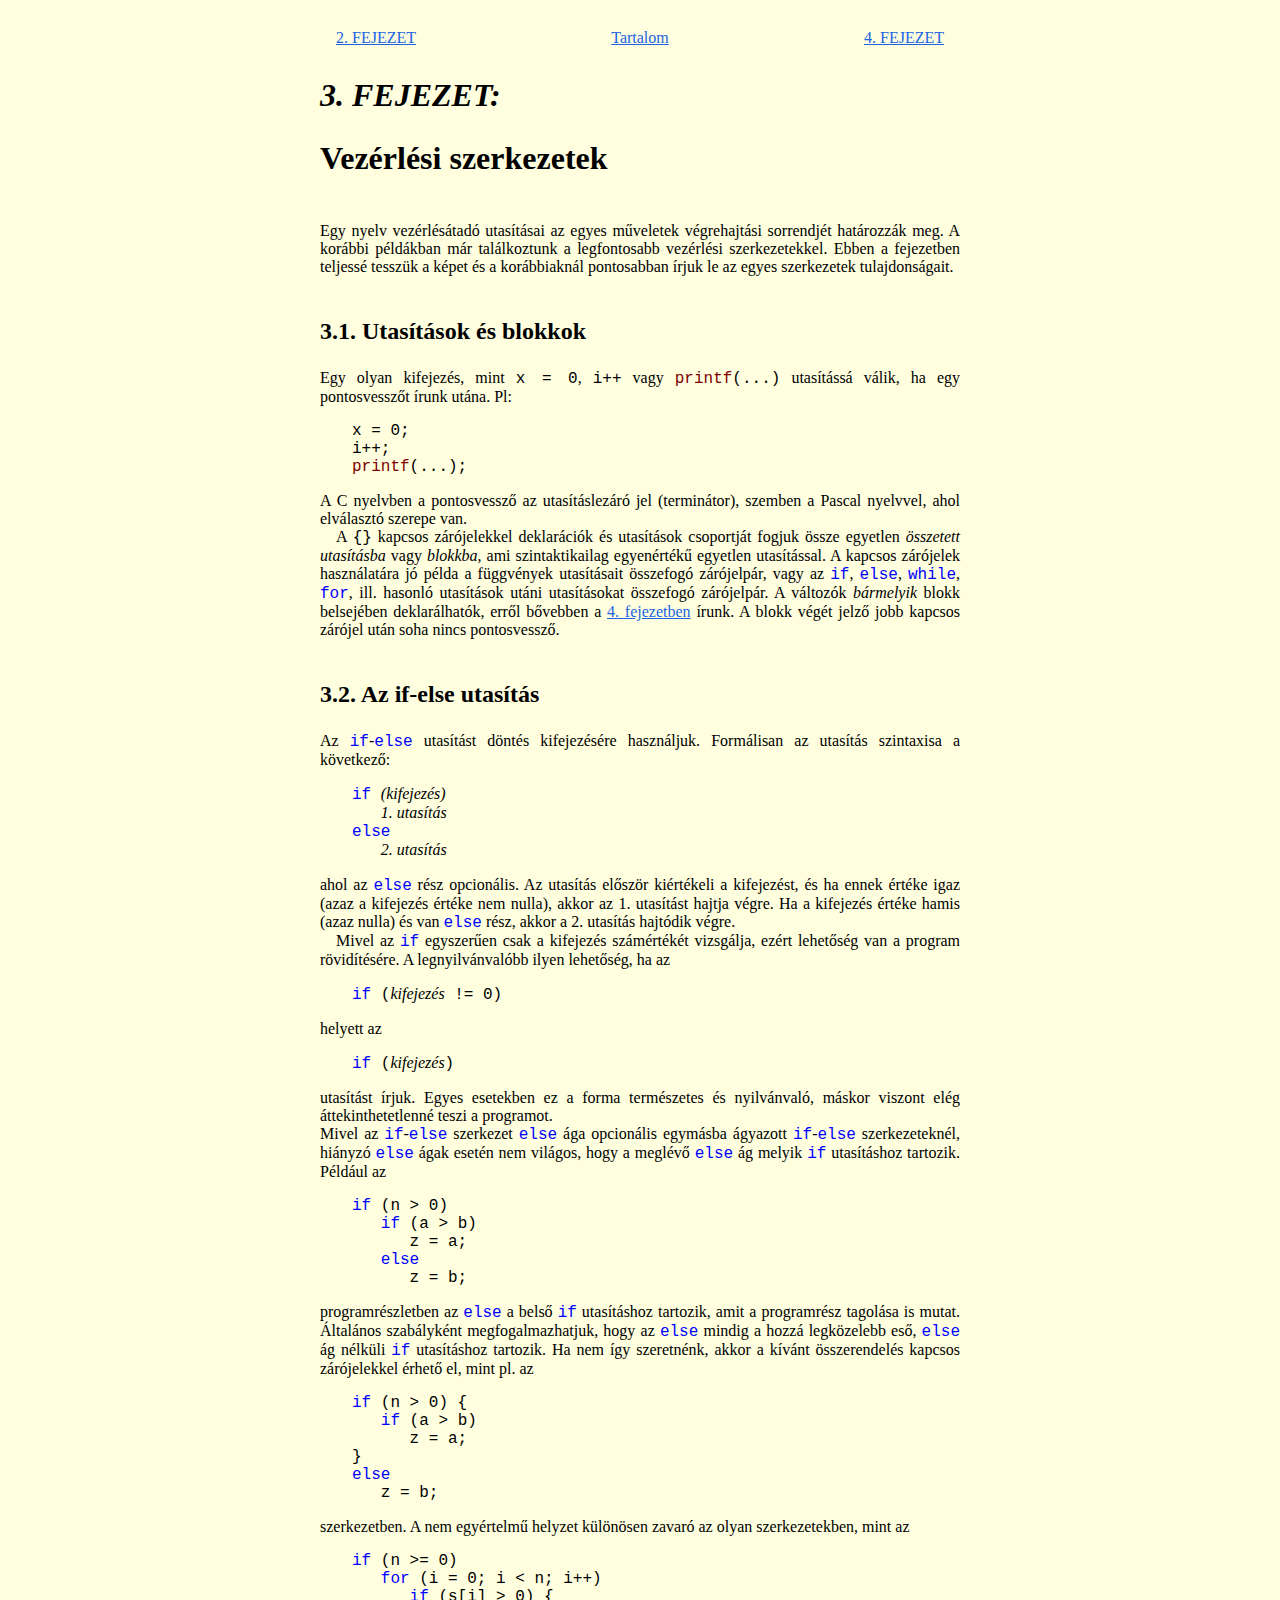
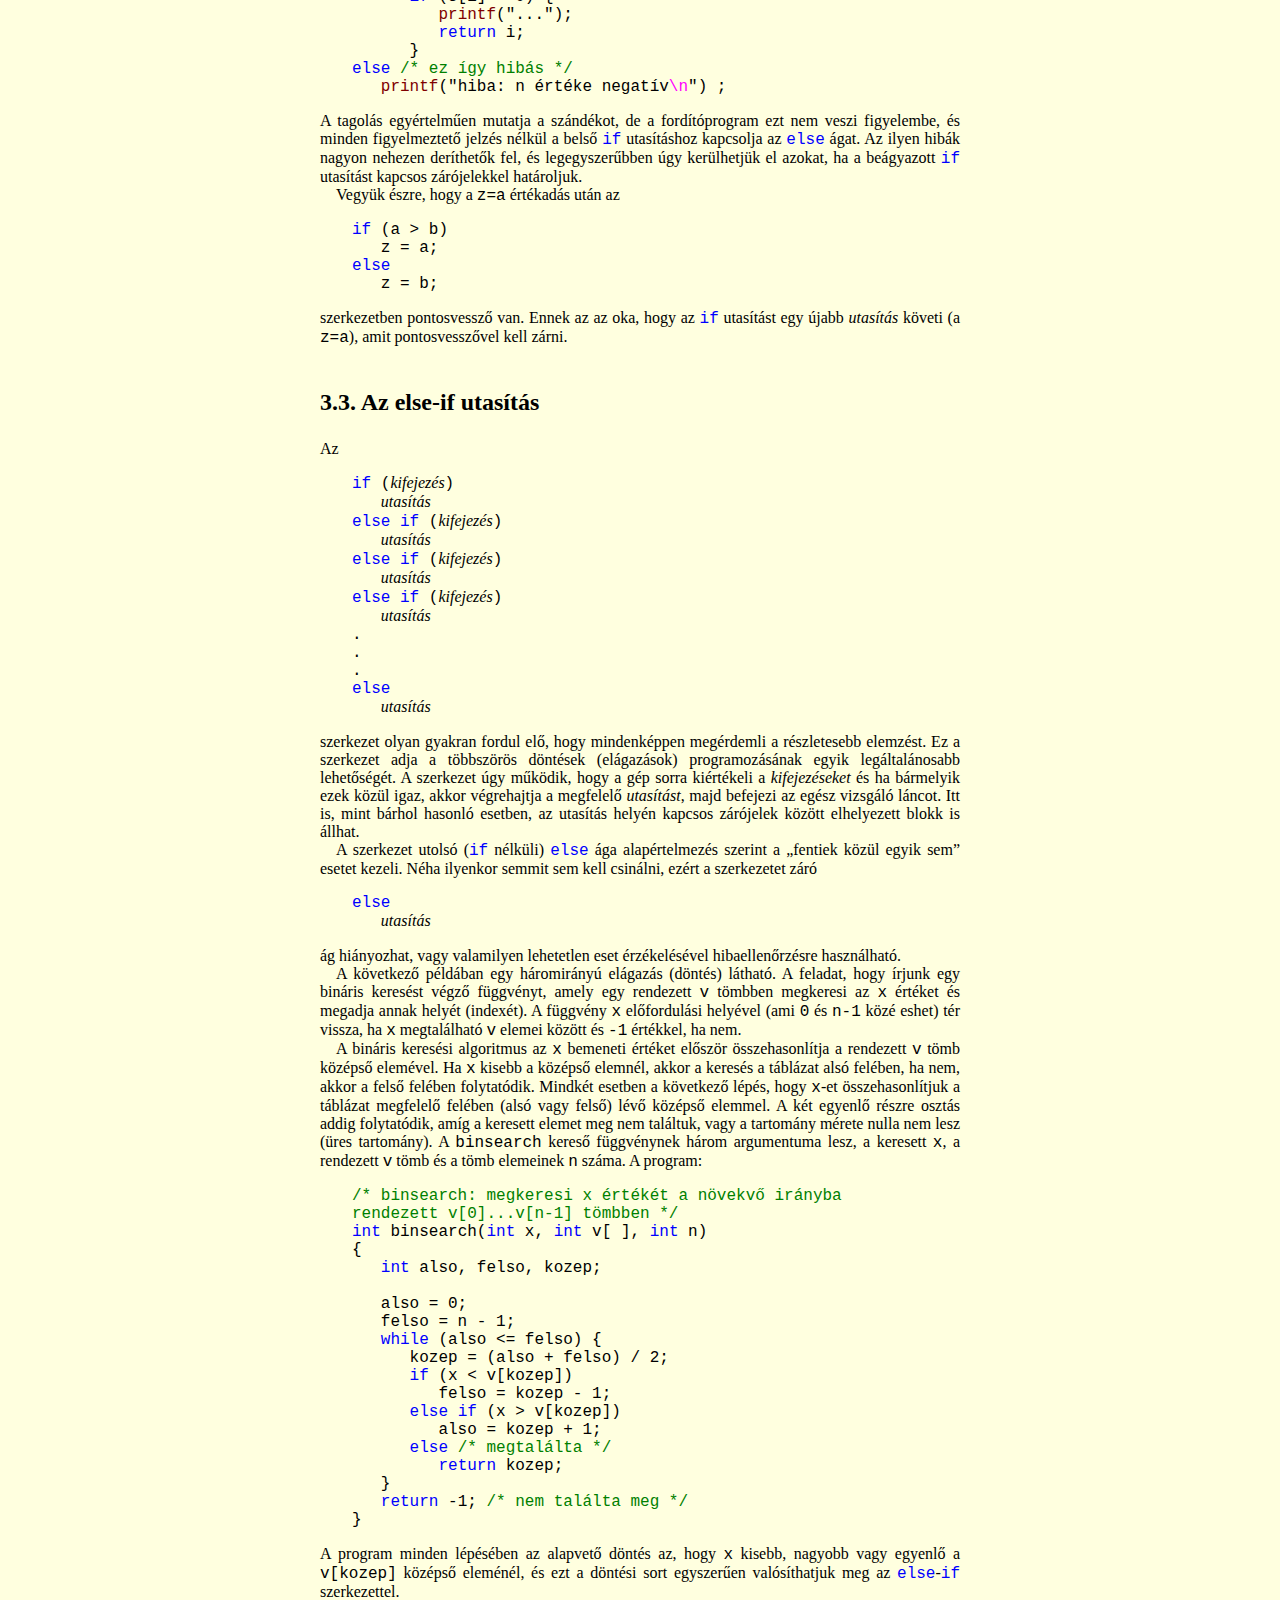
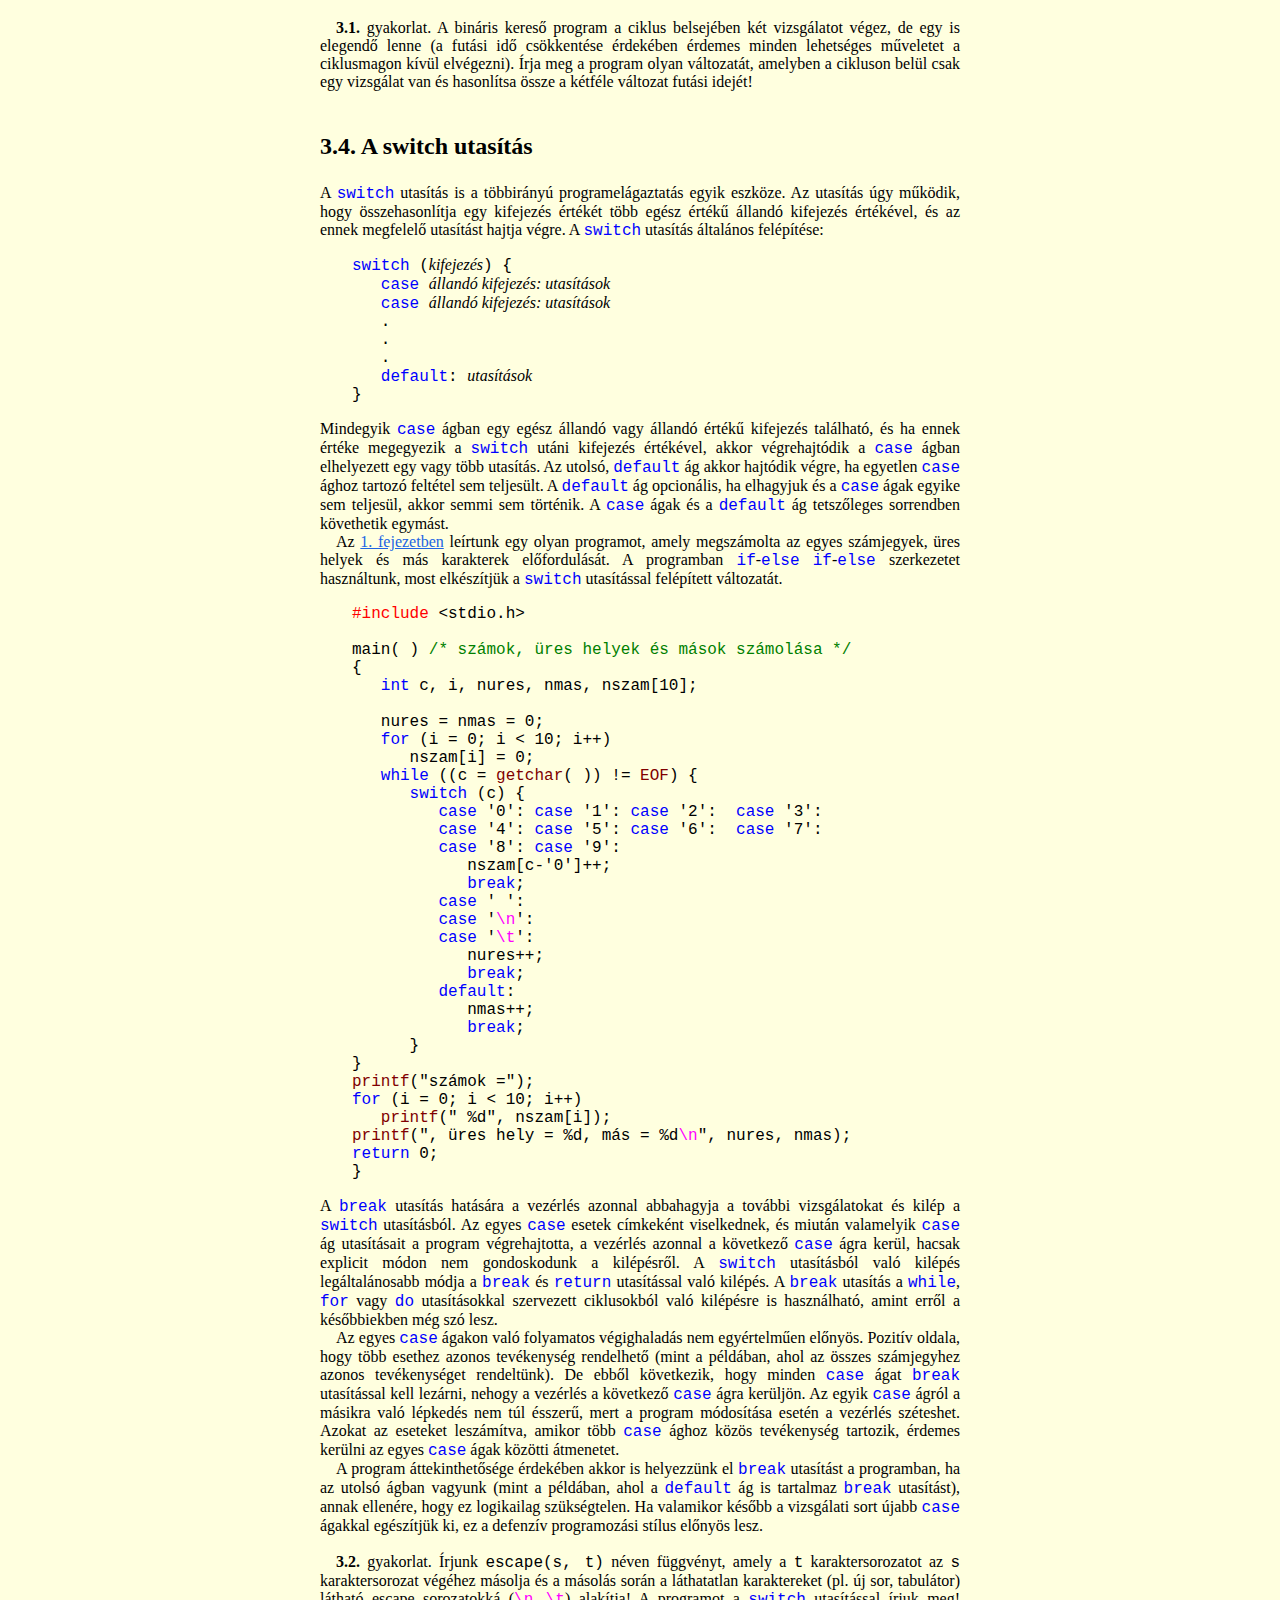
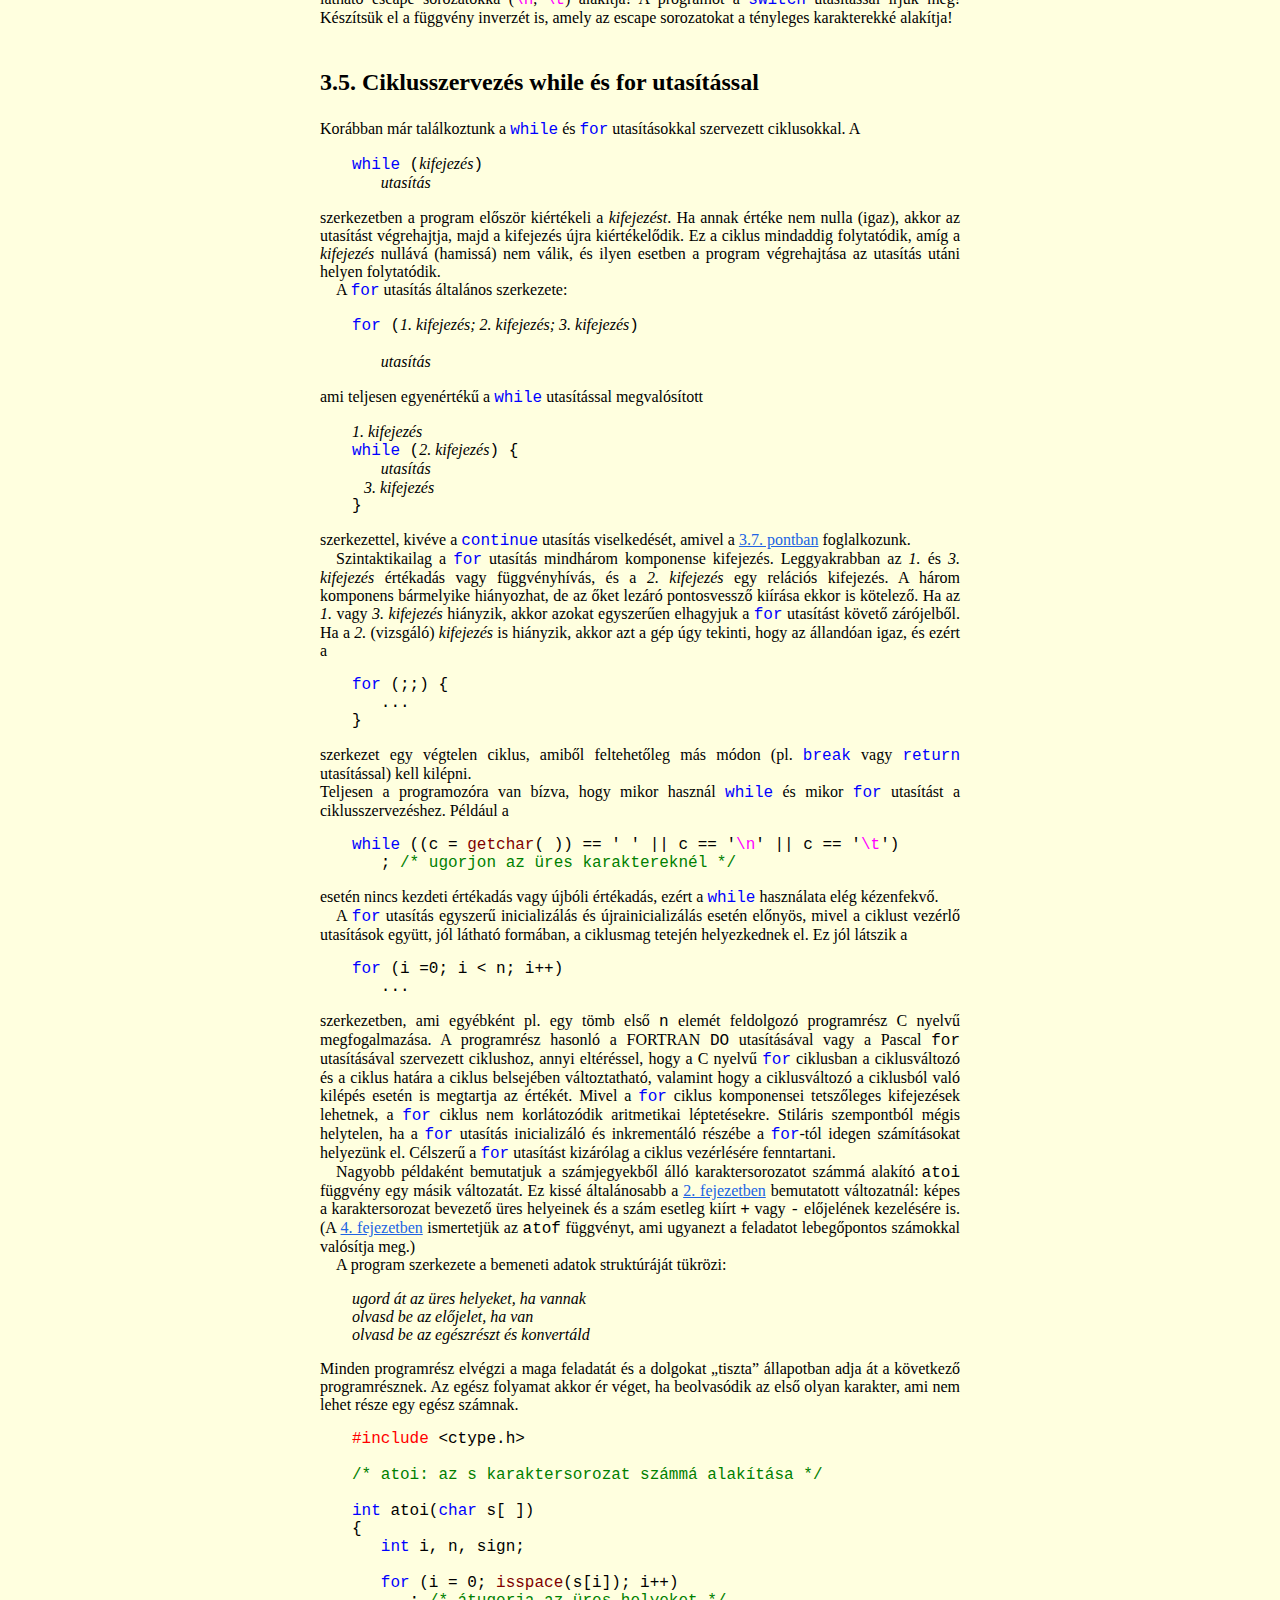
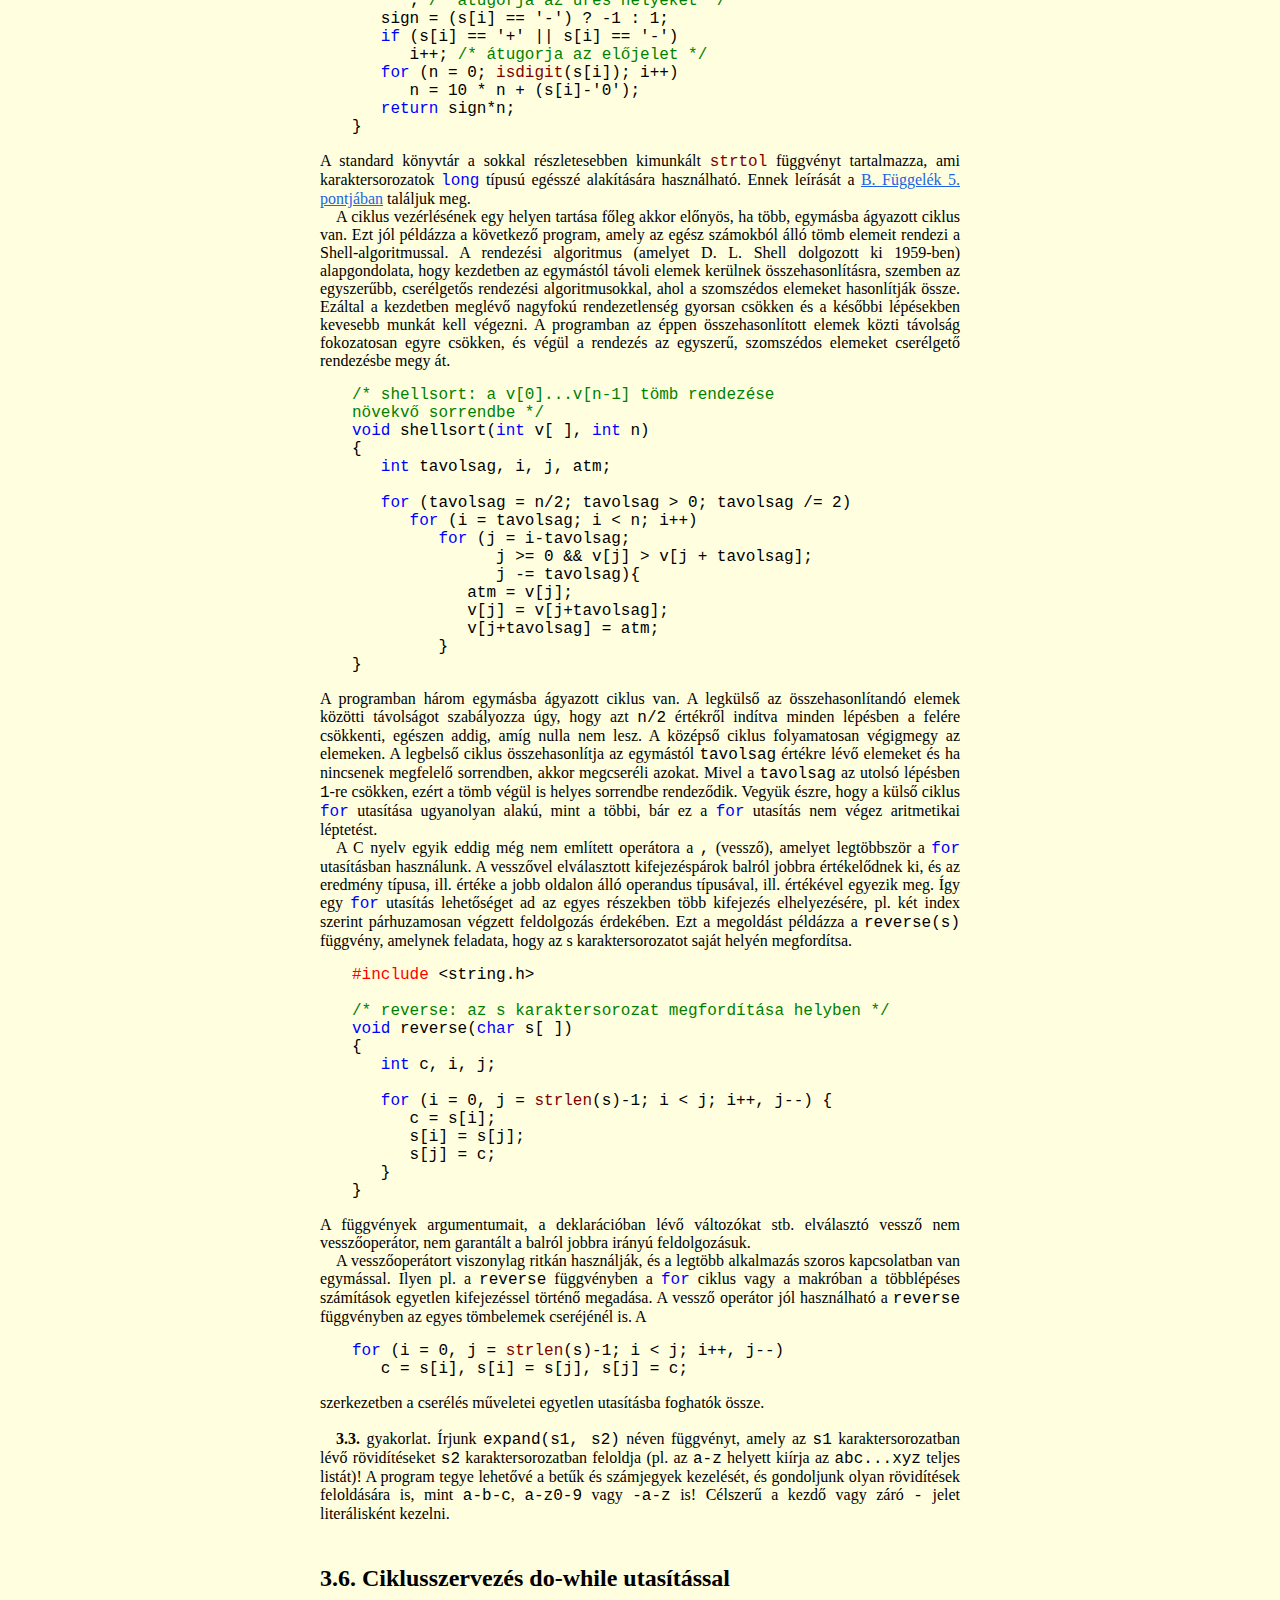
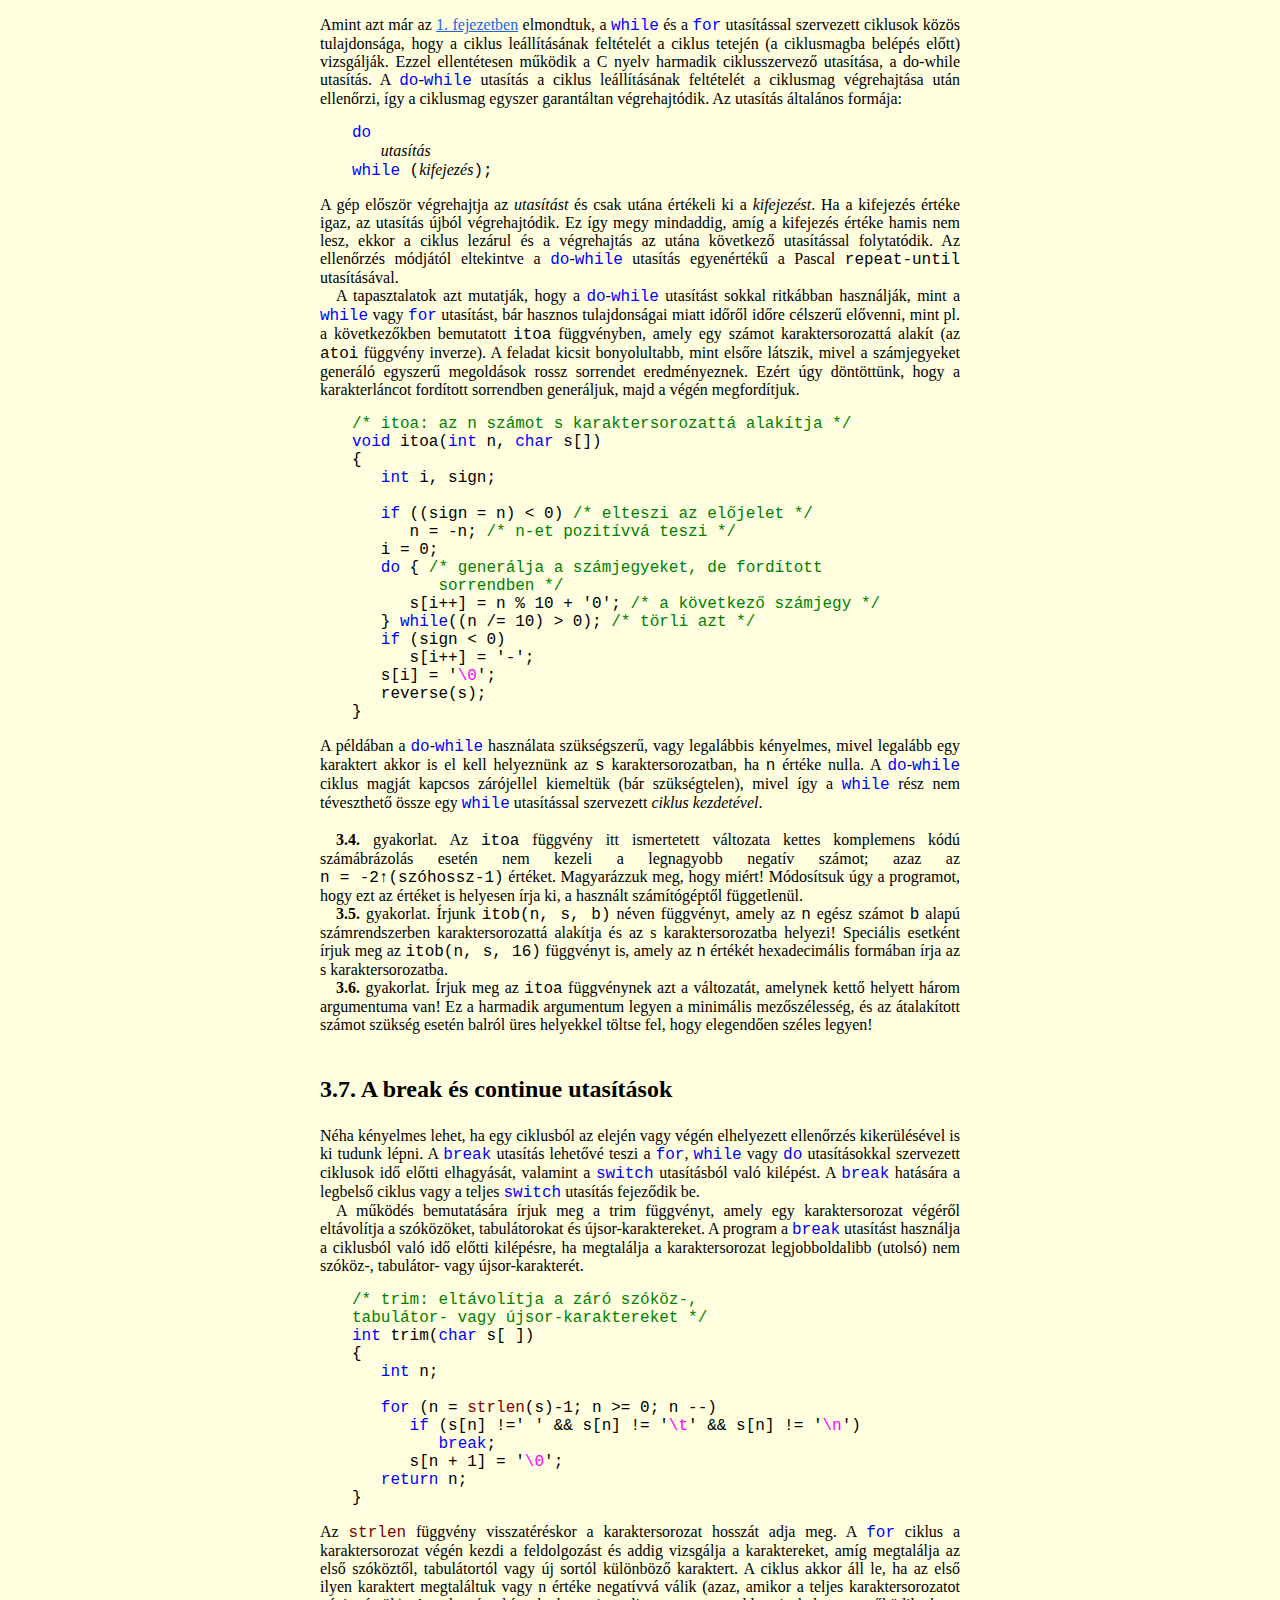
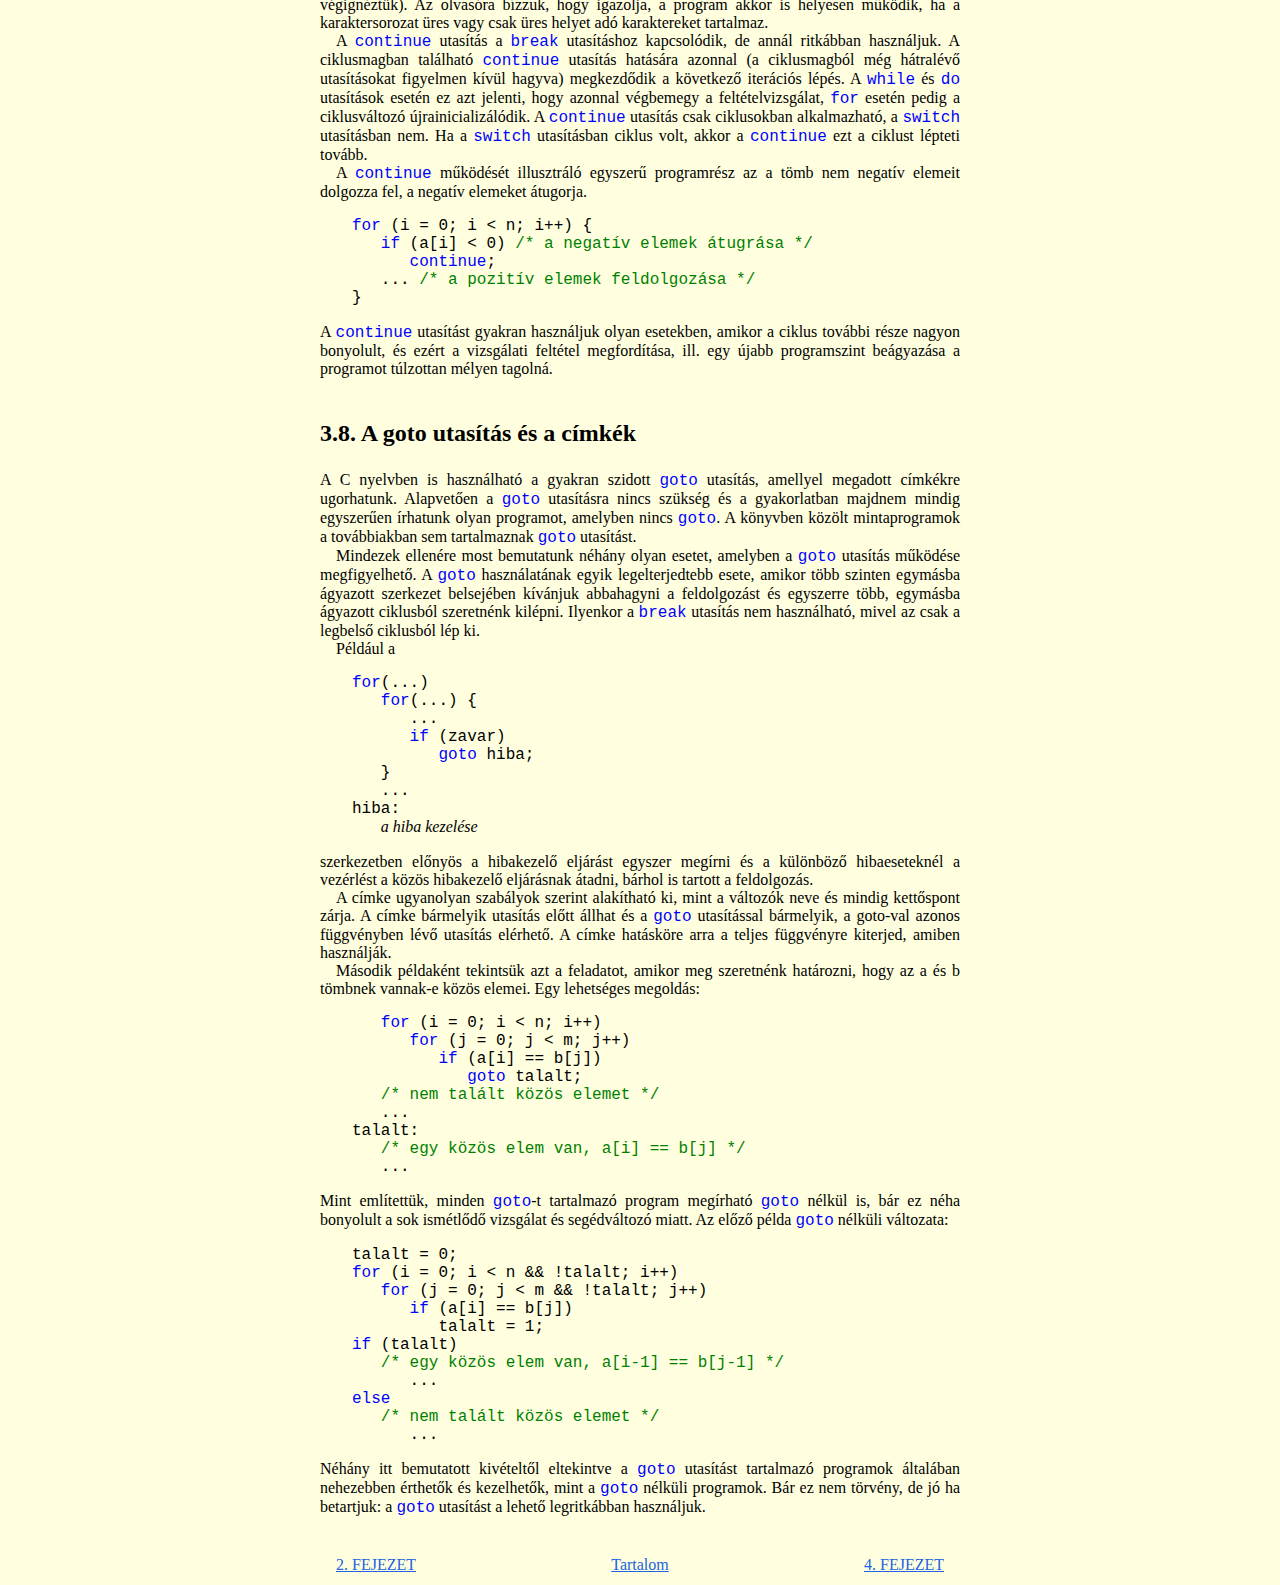
<file: Könyvek/C/files/03.html>
&nbsp;
<!DOCTYPE html PUBLIC "-//W3C//DTD XHTML 1.0 Transitional//EN" "http://www.w3.org/TR/xhtml1/DTD/xhtml1-transitional.dtd">
<html xmlns="http://www.w3.org/1999/xhtml">
<head>
<meta http-equiv="Content-Type" content="text/html; charset=utf-8" />
<title>Vezérlési szerkezetek</title>
<link href="krc.css" rel="stylesheet" type="text/css" />
</head>
<body>


<div id="main">


<table align="center">
<tr>
   <td width="200px" align="left">
         <a href="02.html">2. FEJEZET</a>
   </td>
   <td width="200px" align="center">
         <a href="../index.html#Tartalom">Tartalom</a>
   </td>
   <td width="200px" align="right">
         <a href="04.html">4. FEJEZET</a>
   </td>
</tr>
</table>


  <h2><a name="3. FEJEZET" id="3. FEJEZET"></a><i>3. FEJEZET:</i></h2>
  <h2>Vezérlési szerkezetek<br />
  </h2>
  <br />
  Egy nyelv vezérlésátadó utasításai az egyes műveletek végrehajtási sorrendjét határozzák meg. A korábbi példákban már találkoztunk a legfontosabb vezérlési szerkezetekkel. Ebben a fejezetben teljessé tesszük a képet és a korábbiaknál pontosabban írjuk le az egyes szerkezetek tulajdonságait.<br />
  <br />
  <h3><a name="3.1." id="3.1."></a>3.1. Utasítások és blokkok<br />
  </h3>
  Egy olyan kifejezés, mint <span class="m">x = 0</span>, <span class="m">i++</span> vagy <span class="m"><span class="f">printf</span>(...)</span> utasítássá válik, ha egy pontosvesszőt írunk utána. Pl:<br />
  <pre>
x = 0;
i++;
<span class="f">printf</span>(...);
</pre>
  A C nyelvben a pontosvessző az utasításlezáró jel (terminátor), szemben a Pascal nyelvvel, ahol elválasztó szerepe van.
  <p> A <span class="m">{}</span> kapcsos zárójelekkel deklarációk és utasítások csoportját fogjuk össze egyetlen <i>összetett utasításba</i> vagy <i>blokkba</i>, ami szintaktikailag egyenértékű egyetlen utasítással. A kapcsos zárójelek használatára jó példa a függvények utasításait összefogó zárójelpár, vagy az <span class="k">if</span>, <span class="k">else</span>, <span class="k">while</span>, <span class="k">for</span>, ill. hasonló utasítások utáni utasításokat összefogó zárójelpár. A változók <i>bármelyik</i> blokk belsejében deklarálhatók, erről bővebben a <a href="04.html">4. fejezetben</a> írunk. A blokk végét jelző jobb kapcsos zárójel után soha nincs pontosvessző.<br />
    <br />
  </p>
  <h3><a name="3.2." id="3.2."></a>3.2. Az if-else utasítás<br />
  </h3>
  Az <span class="k">if</span>-<span class="k">else</span> utasítást döntés kifejezésére használjuk. Formálisan az utasítás szintaxisa a következő:<br />
  <pre>
<span class="k">if</span> <span class="defit">(kifejezés)</span>
   <span class="defit">1. utasítás</span>
<span class="k">else</span>
   <span class="defit">2. utasítás</span>
</pre>
  ahol az <span class="k">else</span> rész opcionális. Az utasítás először kiértékeli a kifejezést, és ha ennek értéke igaz (azaz a kifejezés értéke nem nulla), akkor az 1. utasítást hajtja végre. Ha a kifejezés értéke hamis (azaz nulla) és van <span class="k">else</span> rész, akkor a 2. utasítás hajtódik végre.
  <p> Mivel az <span class="k">if</span> egyszerűen csak a kifejezés számértékét vizsgálja, ezért lehetőség van a program rövidítésére. A legnyilvánvalóbb ilyen lehetőség, ha az<br />
  </p>
  <pre>
<span class="k">if</span> (<span class="defit">kifejezés</span> != 0)
</pre>
  helyett az<br />
  <pre>
<span class="k">if</span> (<span class="defit">kifejezés</span>)
</pre>
  utasítást írjuk. Egyes esetekben ez a forma természetes és nyilvánvaló, máskor viszont elég áttekinthetetlenné teszi a programot.<br />
  Mivel az <span class="k">if</span>-<span class="k">else</span> szerkezet <span class="k">else</span> ága opcionális egymásba ágyazott <span class="k">if</span>-<span class="k">else</span> szerkezeteknél, hiányzó <span class="k">else</span> ágak esetén nem világos, hogy a meglévő <span class="k">else</span> ág melyik <span class="k">if</span> utasításhoz tartozik. Például az<br />
  <pre>
<span class="k">if</span> (n &gt; 0)
   <span class="k">if</span> (a &gt; b)
      z = a;
   <span class="k">else</span>
      z = b;
</pre>
  programrészletben az <span class="k">else</span> a belső <span class="k">if</span> utasításhoz tartozik, amit a programrész tagolása is mutat. Általános szabályként megfogalmazhatjuk, hogy az <span class="k">else</span> mindig a hozzá legközelebb eső, <span class="k">else</span> ág nélküli <span class="k">if</span> utasításhoz tartozik. Ha nem így szeretnénk, akkor a kívánt összerendelés kapcsos zárójelekkel érhető el, mint pl. az<br />
  <pre>
<span class="k">if</span> (n &gt; 0) {
   <span class="k">if</span> (a &gt; b)
      z = a;
}
<span class="k">else</span>
   z = b;
</pre>
  szerkezetben. A nem egyértelmű helyzet különösen zavaró az olyan szerkezetekben, mint az<br />
  <pre>
<span class="k">if</span> (n &gt;= 0)
   <span class="k">for</span> (i = 0; i &lt; n; i++)
      <span class="k">if</span> (s[i] &gt; 0) { 
         <span class="f">printf</span>(&quot;...&quot;);
         <span class="k">return</span> i;
      }
<span class="k">else</span> <span class="c">/* ez így hibás */</span>
   <span class="f">printf</span>(&quot;hiba: n értéke negatív<span class="e">\n</span>&quot;) ;
</pre>
  A tagolás egyértelműen mutatja a szándékot, de a fordítóprogram ezt nem veszi figyelembe, és minden figyelmeztető jelzés nélkül a belső <span class="k">if</span> utasításhoz kapcsolja az <span class="k">else</span> ágat. Az ilyen hibák nagyon nehezen deríthetők fel, és legegyszerűbben úgy kerülhetjük el azokat, ha a beágyazott <span class="k">if</span> utasítást kapcsos zárójelekkel határoljuk.
  <p> Vegyük észre, hogy a <span class="m">z=a</span> értékadás után az<br />
  </p>
  <pre>
<span class="k">if</span> (a &gt; b)
   z = a;
<span class="k">else</span>
   z = b;
</pre>
  szerkezetben pontosvessző van. Ennek az az oka, hogy az <span class="k">if</span> utasítást egy újabb <i>utasítás</i> követi (a <span class="m">z=a</span>), amit pontosvesszővel kell zárni.<br />
  <br />
  <h3><a name="3.3." id="3.3."></a>3.3. Az else-if utasítás<br />
  </h3>
  Az<br />
  <pre>
<span class="k">if</span> (<span class="defit">kifejezés</span>)
   <span class="defit">utasítás</span>
<span class="k">else</span> <span class="k">if</span> (<span class="defit">kifejezés</span>)
   <span class="defit">utasítás</span>
<span class="k">else</span> <span class="k">if</span> (<span class="defit">kifejezés</span>)
   <span class="defit">utasítás</span>
<span class="k">else</span> <span class="k">if</span> (<span class="defit">kifejezés</span>)
   <span class="defit">utasítás</span>
.
.
.
<span class="k">else</span>
   <span class="defit">utasítás</span>
</pre>
  szerkezet olyan gyakran fordul elő, hogy mindenképpen megérdemli a részletesebb elemzést. Ez a szerkezet adja a többszörös döntések (elágazások) programozásának egyik legáltalánosabb lehetőségét. A szerkezet úgy működik, hogy a gép sorra kiértékeli a <i>kifejezéseket</i> és ha bármelyik ezek közül igaz, akkor végrehajtja a megfelelő <i>utasítást</i>, majd befejezi az egész vizsgáló láncot. Itt is, mint bárhol hasonló esetben, az utasítás helyén kapcsos zárójelek között elhelyezett blokk is állhat.
  <p> A szerkezet utolsó (<span class="k">if</span> nélküli) <span class="k">else</span> ága alapértelmezés szerint a „fentiek közül egyik sem” esetet kezeli. Néha ilyenkor semmit sem kell csinálni, ezért a szerkezetet záró<br />
  </p>
  <pre>
<span class="k">else</span>
   <span class="defit">utasítás</span>
</pre>
  ág hiányozhat, vagy valamilyen lehetetlen eset érzékelésével hibaellenőrzésre használható.
  <p> A következő példában egy háromirányú elágazás (döntés) látható. A feladat, hogy írjunk egy bináris keresést végző függvényt, amely egy rendezett <span class="m">v</span> tömbben megkeresi az <span class="m">x</span> értéket és megadja annak helyét (indexét). A függvény <span class="m">x</span> előfordulási helyével (ami <span class="m">0</span> és <span class="m">n-1</span> közé eshet) tér vissza, ha <span class="m">x</span> megtalálható <span class="m">v</span> elemei között és <span class="m">-1</span> értékkel, ha nem.</p>
  <p> A bináris keresési algoritmus az <span class="m">x</span> bemeneti értéket először összehasonlítja a rendezett <span class="m">v</span> tömb középső elemével. Ha <span class="m">x</span> kisebb a középső elemnél, akkor a keresés a táblázat alsó felében, ha nem, akkor a felső felében folytatódik. Mindkét esetben a következő lépés, hogy <span class="m">x</span>-et összehasonlítjuk a táblázat megfelelő felében (alsó vagy felső) lévő középső elemmel. A két egyenlő részre osztás addig folytatódik, amíg a keresett elemet meg nem találtuk, vagy a tartomány mérete nulla nem lesz (üres tartomány). A <span class="m">binsearch</span> kereső függvénynek három argumentuma lesz, a keresett <span class="m">x</span>, a rendezett <span class="m">v</span> tömb és a tömb elemeinek <span class="m">n</span> száma. A program:<br />
  </p>
  <pre>
<span class="c">/* binsearch: megkeresi x értékét a növekvő irányba
rendezett v[0]...v[n-1] tömbben */</span>
<span class="k">int</span> binsearch(<span class="k">int</span> x, <span class="k">int</span> v[ ], <span class="k">int</span> n)
{
   <span class="k">int</span> also, felso, kozep;

   also = 0;
   felso = n - 1;
   <span class="k">while</span> (also &lt;= felso) {
      kozep = (also + felso) / 2;
      <span class="k">if</span> (x &lt; v[kozep])
         felso = kozep - 1;
      <span class="k">else</span> <span class="k">if</span> (x &gt; v[kozep])
         also = kozep + 1;
      <span class="k">else</span> <span class="c">/* megtalálta */</span>
         <span class="k">return</span> kozep;
   }
   <span class="k">return</span> -1; <span class="c">/* nem találta meg */</span> 
}
</pre>
  A program minden lépésében az alapvető döntés az, hogy <span class="m">x</span> kisebb, nagyobb vagy egyenlő a <span class="m">v[kozep]</span> középső eleménél, és ezt a döntési sort egyszerűen valósíthatjuk meg az <span class="k">else</span>-<span class="k">if</span> szerkezettel.<br />
  <br />
  <p><b>3.1.</b> gyakorlat. A bináris kereső program a ciklus belsejében két vizsgálatot végez, de egy is elegendő lenne (a futási idő csökkentése érdekében érdemes minden lehetséges műveletet a ciklusmagon kívül elvégezni). Írja meg a program olyan változatát, amelyben a cikluson belül csak egy vizsgálat van és hasonlítsa össze a kétféle változat futási idejét!<br />
    <br />
  </p>
  <h3><a name="3.4." id="3.4."></a>3.4. A switch utasítás<br />
  </h3>
  A <span class="k">switch</span> utasítás is a többirányú programelágaztatás egyik eszköze. Az utasítás úgy működik, hogy összehasonlítja egy kifejezés értékét több egész értékű állandó kifejezés értékével, és az ennek megfelelő utasítást hajtja végre. A <span class="k">switch</span> utasítás általános felépítése:<br />
  <pre>
<span class="k">switch</span> (<span class="defit">kifejezés</span>) {
   <span class="k">case</span> <span class="defit">állandó kifejezés: utasítások</span>
   <span class="k">case</span> <span class="defit">állandó kifejezés: utasítások</span>
   .
   .
   .
   <span class="k">default</span>: <span class="defit">utasítások</span>
}
</pre>
  Mindegyik <span class="k">case</span> ágban egy egész állandó vagy állandó értékű kifejezés található, és ha ennek értéke megegyezik a <span class="k">switch</span> utáni kifejezés értékével, akkor végrehajtódik a <span class="k">case</span> ágban elhelyezett egy vagy több utasítás. Az utolsó, <span class="k">default</span> ág akkor hajtódik végre, ha egyetlen <span class="k">case</span> ághoz tartozó feltétel sem teljesült. A <span class="k">default</span> ág opcionális, ha elhagyjuk és a <span class="k">case</span> ágak egyike sem teljesül, akkor semmi sem történik. A <span class="k">case</span> ágak és a <span class="k">default</span> ág tetszőleges sorrendben követhetik egymást.
  <p> Az <a href="01.html">1. fejezetben</a> leírtunk egy olyan programot, amely megszámolta az egyes számjegyek, üres helyek és más karakterek előfordulását. A programban <span class="k">if</span>-<span class="k">else</span> <span class="k">if</span>-<span class="k">else</span> szerkezetet használtunk, most elkészítjük a <span class="k">switch</span> utasítással felépített változatát.<br />
  </p>
  <pre>
<span class="d">#include</span> &lt;stdio.h&gt;

main( ) <span class="c">/* számok, üres helyek és mások számolása */</span> 
{
   <span class="k">int</span> c, i, nures, nmas, nszam[10];

   nures = nmas = 0;
   <span class="k">for</span> (i = 0; i &lt; 10; i++)
      nszam[i] = 0;
   <span class="k">while</span> ((c = <span class="f">getchar</span>( )) != <span class="f">EOF</span>) {		
      <span class="k">switch</span> (c) {
         <span class="k">case</span> '0': <span class="k">case</span> '1': <span class="k">case</span> '2':	<span class="k">case</span> '3':
         <span class="k">case</span> '4': <span class="k">case</span> '5': <span class="k">case</span> '6':	<span class="k">case</span> '7':
         <span class="k">case</span> '8': <span class="k">case</span> '9':
            nszam[c-'0']++;
            <span class="k">break</span>;
         <span class="k">case</span> ' ':
         <span class="k">case</span> '<span class="e">\n</span>':
         <span class="k">case</span> '<span class="e">\t</span>':
            nures++;
            <span class="k">break</span>;
         <span class="k">default</span>:
            nmas++;
            <span class="k">break</span>;
      }
}
<span class="f">printf</span>(&quot;számok =&quot;);
<span class="k">for</span> (i = 0; i &lt; 10; i++)
   <span class="f">printf</span>(&quot; %d&quot;, nszam[i]);
<span class="f">printf</span>(&quot;, üres hely = %d, más = %d<span class="e">\n</span>&quot;, nures, nmas);
<span class="k">return</span> 0;
}
</pre>
  A <span class="k">break</span> utasítás hatására a vezérlés azonnal abbahagyja a további vizsgálatokat és kilép a <span class="k">switch</span> utasításból. Az egyes <span class="k">case</span> esetek címkeként viselkednek, és miután valamelyik <span class="k">case</span> ág utasításait a program végrehajtotta, a vezérlés azonnal a következő <span class="k">case</span> ágra kerül, hacsak explicit módon nem gondoskodunk a kilépésről. A <span class="k">switch</span> utasításból való kilépés legáltalánosabb módja a <span class="k">break</span> és <span class="k">return</span> utasítással való kilépés. A <span class="k">break</span> utasítás a <span class="k">while</span>, <span class="k">for</span> vagy <span class="k">do</span> utasításokkal szervezett ciklusokból való kilépésre is használható, amint erről a későbbiekben még szó lesz.
  <p> Az egyes <span class="k">case</span> ágakon való folyamatos végighaladás nem egyértelműen előnyös. Pozitív oldala, hogy több esethez azonos tevékenység rendelhető (mint a példában, ahol az összes számjegyhez azonos tevékenységet rendeltünk). De ebből következik, hogy minden <span class="k">case</span> ágat <span class="k">break</span> utasítással kell lezárni, nehogy a vezérlés a következő <span class="k">case</span> ágra kerüljön. Az egyik <span class="k">case</span> ágról a másikra való lépkedés nem túl ésszerű, mert a program módosítása esetén a vezérlés széteshet. Azokat az eseteket leszámítva, amikor több <span class="k">case</span> ághoz közös tevékenység tartozik, érdemes kerülni az egyes <span class="k">case</span> ágak közötti átmenetet.</p>
  <p> A program áttekinthetősége érdekében akkor is helyezzünk el <span class="k">break</span> utasítást a programban, ha az utolsó ágban vagyunk (mint a példában, ahol a <span class="k">default</span> ág is tartalmaz <span class="k">break</span> utasítást), annak ellenére, hogy ez logikailag szükségtelen. Ha valamikor később a vizsgálati sort újabb <span class="k">case</span> ágakkal egészítjük ki, ez a defenzív programozási stílus előnyös lesz.<br />
    <br />
  </p>
  <p><b>3.2.</b> gyakorlat. Írjunk <span class="m">escape(s, t)</span> néven függvényt, amely a <span class="m">t</span> karaktersorozatot az <span class="m">s</span> karaktersorozat végéhez másolja és a másolás során a láthatatlan karaktereket (pl. új sor, tabulátor) látható escape sorozatokká (<span class="e">\n</span>, <span class="e">\t</span>) alakítja! A programot a <span class="k">switch</span> utasítással írjuk meg! Készítsük el a függvény inverzét is, amely az escape sorozatokat a tényleges karakterekké alakítja!<br />
    <br />
  </p>
  <h3><a name="3.5." id="3.5."></a>3.5. Ciklusszervezés while és for utasítással<br />
  </h3>
  Korábban már találkoztunk a <span class="k">while</span> és <span class="k">for</span> utasításokkal szervezett ciklusokkal. A<br />
  <pre>
<span class="k">while</span> (<span class="defit">kifejezés</span>)
   <span class="defit">utasítás</span>
</pre>
  szerkezetben a program először kiértékeli a <i>kifejezést</i>. Ha annak értéke nem nulla (igaz), akkor az utasítást végrehajtja, majd a kifejezés újra kiértékelődik. Ez a ciklus mindaddig folytatódik, amíg a <i>kifejezés</i> nullává (hamissá) nem válik, és ilyen esetben a program végrehajtása az utasítás utáni helyen folytatódik.
  <p> A <span class="k">for</span> utasítás általános szerkezete:<br />
  </p>
  <pre>
<span class="k">for</span> (<span class="defit">1. kifejezés; 2. kifejezés; 3. kifejezés</span>)<br />
   <span class="defit">utasítás</span>
</pre>
  ami teljesen egyenértékű a <span class="k">while</span> utasítással megvalósított<br />
  <pre>
<span class="defit">1. kifejezés</span>
<span class="k">while</span> (<span class="defit">2. kifejezés</span>) {
   <span class="defit">utasítás
   3. kifejezés</span>
}
</pre>
  szerkezettel, kivéve a <span class="k">continue</span> utasítás viselkedését, amivel a <a href="03.html#3.7.">3.7. pontban</a> foglalkozunk.
  <p> Szintaktikailag a <span class="k">for</span> utasítás mindhárom komponense kifejezés. Leggyakrabban az <i>1.</i> és <i>3. kifejezés</i> értékadás vagy függvényhívás, és a <i>2. kifejezés</i> egy relációs kifejezés. A három komponens bármelyike hiányozhat, de az őket lezáró pontosvessző kiírása ekkor is kötelező. Ha az <i>1.</i> vagy <i>3. kifejezés</i> hiányzik, akkor azokat egyszerűen elhagyjuk a <span class="k">for</span> utasítást követő zárójelből. Ha a <i>2.</i> (vizsgáló) <i>kifejezés</i> is hiányzik, akkor azt a gép úgy tekinti, hogy az állandóan igaz, és ezért a<br />
  </p>
  <pre>
<span class="k">for</span> (;;) {
   ...
}
</pre>
  szerkezet egy végtelen ciklus, amiből feltehetőleg más módon (pl. <span class="k">break</span> vagy <span class="k">return</span> utasítással) kell kilépni.<br />
  Teljesen a programozóra van bízva, hogy mikor használ <span class="k">while</span> és mikor <span class="k">for</span> utasítást a ciklusszervezéshez. Például a<br />
  <pre>
<span class="k">while</span> ((c = <span class="f">getchar</span>( )) == ' ' || c == '<span class="e">\n</span>' || c == '<span class="e">\t</span>')
   ; <span class="c">/* ugorjon az üres karaktereknél */</span>
</pre>
  esetén nincs kezdeti értékadás vagy újbóli értékadás, ezért a <span class="k">while</span> használata elég kézenfekvő.
  <p> A <span class="k">for</span> utasítás egyszerű inicializálás és újrainicializálás esetén előnyös, mivel a ciklust vezérlő utasítások együtt, jól látható formában, a ciklusmag tetején helyezkednek el. Ez jól látszik a<br />
  </p>
  <pre>
<span class="k">for</span> (i =0; i &lt; n; i++)
   ...
</pre>
  szerkezetben, ami egyébként pl. egy tömb első <span class="m">n</span> elemét feldolgozó programrész C nyelvű megfogalmazása. A programrész hasonló a FORTRAN <span class="m">DO</span> utasításával vagy a Pascal <span class="m">for</span> utasításával szervezett ciklushoz, annyi eltéréssel, hogy a C nyelvű <span class="k">for</span> ciklusban a ciklusváltozó és a ciklus határa a ciklus belsejében változtatható, valamint hogy a ciklusváltozó a ciklusból való kilépés esetén is megtartja az értékét. Mivel a <span class="k">for</span> ciklus komponensei tetszőleges kifejezések lehetnek, a <span class="k">for</span> ciklus nem korlátozódik aritmetikai léptetésekre. Stiláris szempontból mégis helytelen, ha a <span class="k">for</span> utasítás inicializáló és inkrementáló részébe a <span class="k">for</span>-tól idegen számításokat helyezünk el. Célszerű a <span class="k">for</span> utasítást kizárólag a ciklus vezérlésére fenntartani.
  <p> Nagyobb példaként bemutatjuk a számjegyekből álló karaktersorozatot számmá alakító <span class="m">atoi</span> függvény egy másik változatát. Ez kissé általánosabb a <a href="02.html">2. fejezetben</a> bemutatott változatnál: képes a karaktersorozat bevezető üres helyeinek és a szám esetleg kiírt <span class="m">+</span> vagy <span class="m">-</span> előjelének kezelésére is. (A <a href="04.html">4. fejezetben</a> ismertetjük az <span class="m">atof</span> függvényt, ami ugyanezt a feladatot lebegőpontos számokkal valósítja meg.)</p>
  <p> A program szerkezete a bemeneti adatok struktúráját tükrözi:<br />
  </p>
  <pre class="defit">
ugord át az üres helyeket, ha vannak
olvasd be az előjelet, ha van
olvasd be az egészrészt és konvertáld
</pre>
  Minden programrész elvégzi a maga feladatát és a dolgokat „tiszta” állapotban adja át a következő programrésznek. Az egész folyamat akkor ér véget, ha beolvasódik az első olyan karakter, ami nem lehet része egy egész számnak.<br />
  <pre>
<span class="d">#include</span> &lt;ctype.h&gt;

<span class="c">/* atoi: az s karaktersorozat számmá alakítása */</span>

<span class="k">int</span> atoi(<span class="k">char</span> s[ ])
{
   <span class="k">int</span> i, n, sign;

   <span class="k">for</span> (i = 0; <span class="f">isspace</span>(s[i]); i++)
      ; <span class="c">/* átugorja az üres helyeket */</span>
   sign = (s[i] == '-') ? -1 : 1;
   <span class="k">if</span> (s[i] == '+' || s[i] == '-')
      i++; <span class="c">/* átugorja az előjelet */</span>
   <span class="k">for</span> (n = 0; <span class="f">isdigit</span>(s[i]); i++)
      n = 10 * n + (s[i]-'0');
   <span class="k">return</span> sign*n; 
}
</pre>
  A standard könyvtár a sokkal részletesebben kimunkált <span class="f">strtol</span> függvényt tartalmazza, ami karaktersorozatok <span class="k">long</span> típusú egésszé alakítására használható. Ennek leírását a <a href="b.html#B5.">B. Függelék 5. pontjában</a> találjuk meg.
  <p> A ciklus vezérlésének egy helyen tartása főleg akkor előnyös, ha több, egymásba ágyazott ciklus van. Ezt jól példázza a következő program, amely az egész számokból álló tömb elemeit rendezi a Shell-algoritmussal. A rendezési algoritmus (amelyet D. L. Shell dolgozott ki 1959-ben) alapgondolata, hogy kezdetben az egymástól távoli elemek kerülnek összehasonlításra, szemben az egyszerűbb, cserélgetős rendezési algoritmusokkal, ahol a szomszédos elemeket hasonlítják össze. Ezáltal a kezdetben meglévő nagyfokú rendezetlenség gyorsan csökken és a későbbi lépésekben kevesebb munkát kell végezni. A programban az éppen összehasonlított elemek közti távolság fokozatosan egyre csökken, és végül a rendezés az egyszerű, szomszédos elemeket cserélgető rendezésbe megy át.<br />
  </p>
  <pre>
<span class="c">/* shellsort: a v[0]...v[n-1] tömb rendezése
növekvő sorrendbe */</span>
<span class="k">void</span> shellsort(<span class="k">int</span> v[ ], <span class="k">int</span> n)
{
   <span class="k">int</span> tavolsag, i, j, atm;

   <span class="k">for</span> (tavolsag = n/2; tavolsag &gt; 0; tavolsag /= 2)
      <span class="k">for</span> (i = tavolsag; i &lt; n; i++)
         <span class="k">for</span> (j = i-tavolsag;
               j &gt;= 0 &amp;&amp; v[j] &gt; v[j + tavolsag];
               j -= tavolsag){
            atm = v[j];
            v[j] = v[j+tavolsag];
            v[j+tavolsag] = atm; 
         }
}
</pre>
  A programban három egymásba ágyazott ciklus van. A legkülső az összehasonlítandó elemek közötti távolságot szabályozza úgy, hogy azt <span class="m">n/2</span> értékről indítva minden lépésben a felére csökkenti, egészen addig, amíg nulla nem lesz. A középső ciklus folyamatosan végigmegy az elemeken. A legbelső ciklus összehasonlítja az egymástól <span class="m">tavolsag</span> értékre lévő elemeket és ha nincsenek megfelelő sorrendben, akkor megcseréli azokat. Mivel a <span class="m">tavolsag</span> az utolsó lépésben <span class="m">1</span>-re csökken, ezért a tömb végül is helyes sorrendbe rendeződik. Vegyük észre, hogy a külső ciklus <span class="k">for</span> utasítása ugyanolyan alakú, mint a többi, bár ez a <span class="k">for</span> utasítás nem végez aritmetikai léptetést.
  <p> A C nyelv egyik eddig még nem említett operátora a <span class="m">,</span> (vessző), amelyet legtöbbször a <span class="k">for</span> utasításban használunk. A vesszővel elválasztott kifejezéspárok balról jobbra értékelődnek ki, és az eredmény típusa, ill. értéke a jobb oldalon álló operandus típusával, ill. értékével egyezik meg. Így egy <span class="k">for</span> utasítás lehetőséget ad az egyes részekben több kifejezés elhelyezésére, pl. két index szerint párhuzamosan végzett feldolgozás érdekében. Ezt a megoldást példázza a <span class="m">reverse(s)</span> függvény, amelynek feladata, hogy az s karaktersorozatot saját helyén megfordítsa.<br />
  </p>
  <pre>
<span class="d">#include</span> &lt;string.h&gt;

<span class="c">/* reverse: az s karaktersorozat megfordítása helyben */</span>
<span class="k">void</span> reverse(<span class="k">char</span> s[ ])
{
   <span class="k">int</span> c, i, j;

   <span class="k">for</span> (i = 0, j = <span class="f">strlen</span>(s)-1; i &lt; j; i++, j--) {
      c = s[i];
      s[i] = s[j];
      s[j] = c;
   }
}
</pre>
  A függvények argumentumait, a deklarációban lévő változókat stb. elválasztó vessző nem vesszőoperátor, nem garantált a balról jobbra irányú feldolgozásuk.
  <p> A vesszőoperátort viszonylag ritkán használják, és a legtöbb alkalmazás szoros kapcsolatban van egymással. Ilyen pl. a <span class="m">reverse</span> függvényben a <span class="k">for</span> ciklus vagy a makróban a többlépéses számítások egyetlen kifejezéssel történő megadása. A vessző operátor jól használható a <span class="m">reverse</span> függvényben az egyes tömbelemek cseréjénél is. A<br />
  </p>
  <pre>
<span class="k">for</span> (i = 0, j = <span class="f">strlen</span>(s)-1; i &lt; j; i++, j--)
   c = s[i], s[i] = s[j], s[j] = c;
</pre>
  szerkezetben a cserélés műveletei egyetlen utasításba foghatók össze.<br />
  <br />
  <p><b>3.3.</b> gyakorlat. Írjunk <span class="m">expand(s1, s2)</span> néven függvényt, amely az <span class="m">s1</span> karaktersorozatban lévő rövidítéseket <span class="m">s2</span> karaktersorozatban feloldja (pl. az <span class="m">a-z</span> helyett kiírja az <span class="m">abc...xyz</span> teljes listát)! A program tegye lehetővé a betűk és számjegyek kezelését, és gondoljunk olyan rövidítések feloldására is, mint <span class="m">a-b-c</span>, <span class="m">a-z0-9</span> vagy <span class="m">-a-z</span> is! Célszerű a kezdő vagy záró <span class="m">-</span> jelet literálisként kezelni.<br />
    <br />
  </p>
  <h3><a name="3.6." id="3.6."></a>3.6. Ciklusszervezés do-while utasítással<br />
  </h3>
  Amint azt már az <a href="01.html">1. fejezetben</a> elmondtuk, a <span class="k">while</span> és a <span class="k">for</span> utasítással szervezett ciklusok közös tulajdonsága, hogy a ciklus leállításának feltételét a ciklus tetején (a ciklusmagba belépés előtt) vizsgálják. Ezzel ellentétesen működik a C nyelv harmadik ciklusszervező utasítása, a do-while utasítás. A <span class="k">do</span>-<span class="k">while</span> utasítás a ciklus leállításának feltételét a ciklusmag végrehajtása után ellenőrzi, így a ciklusmag egyszer garantáltan végrehajtódik. Az utasítás általános formája:<br />
  <pre>
<span class="k">do</span>
   <span class="defit">utasítás</span> 
<span class="k">while</span> (<span class="defit">kifejezés</span>);
</pre>
  A gép először végrehajtja az <i>utasítást</i> és csak utána értékeli ki a <i>kifejezést</i>. Ha a kifejezés értéke igaz, az utasítás újból végrehajtódik. Ez így megy mindaddig, amíg a kifejezés értéke hamis nem lesz, ekkor a ciklus lezárul és a végrehajtás az utána következő utasítással folytatódik. Az ellenőrzés módjától eltekintve a <span class="k">do</span>-<span class="k">while</span> utasítás egyenértékű a Pascal <span class="m">repeat-until</span> utasításával.
  <p> A tapasztalatok azt mutatják, hogy a <span class="k">do</span>-<span class="k">while</span> utasítást sokkal ritkábban használják, mint a <span class="k">while</span> vagy <span class="k">for</span> utasítást, bár hasznos tulajdonságai miatt időről időre célszerű elővenni, mint pl. a következőkben bemutatott <span class="m">itoa</span> függvényben, amely egy számot karaktersorozattá alakít (az <span class="m">atoi</span> függvény inverze). A feladat kicsit bonyolultabb, mint elsőre látszik, mivel a számjegyeket generáló egyszerű megoldások rossz sorrendet eredményeznek. Ezért úgy döntöttünk, hogy a karakterláncot fordított sorrendben generáljuk, majd a végén megfordítjuk.<br />
  </p>
  <pre>
<span class="c">/* itoa: az n számot s karaktersorozattá alakítja */</span>
<span class="k">void</span> itoa(<span class="k">int</span> n, <span class="k">char</span> s[])
{
   <span class="k">int</span> i, sign;

   <span class="k">if</span> ((sign = n) &lt; 0) <span class="c">/* elteszi az előjelet */</span>
      n = -n; <span class="c">/* n-et pozitívvá teszi */</span>
   i = 0;
   <span class="k">do</span> { <span class="c">/* generálja a számjegyeket, de fordított
         sorrendben */</span>
      s[i++] = n % 10 + '0'; <span class="c">/* a következő számjegy */</span>
   } <span class="k">while</span>((n /= 10) &gt; 0); <span class="c">/* törli azt */</span>
   <span class="k">if</span> (sign &lt; 0)
      s[i++] = '-';
   s[i] = '<span class="e">\0</span>';
   reverse(s);
}
</pre>
  A példában a <span class="k">do</span>-<span class="k">while</span> használata szükségszerű, vagy legalábbis kényelmes, mivel legalább egy karaktert akkor is el kell helyeznünk az <span class="m">s</span> karaktersorozatban, ha <span class="m">n</span> értéke nulla. A <span class="k">do</span>-<span class="k">while</span> ciklus magját kapcsos zárójellel kiemeltük (bár szükségtelen), mivel így a <span class="k">while</span> rész nem téveszthető össze egy <span class="k">while</span> utasítással szervezett <i>ciklus kezdetével</i>.<br />
  <br />
  <p><b>3.4.</b> gyakorlat. Az <span class="m">itoa</span> függvény itt ismertetett változata kettes komplemens kódú számábrázolás esetén nem kezeli a legnagyobb negatív számot; azaz az <span class="m">n = -2↑(szóhossz-1)</span> értéket. Magyarázzuk meg, hogy miért! Módosítsuk úgy a programot, hogy ezt az értéket is helyesen írja ki, a használt számítógéptől függetlenül.<br />
  </p>
  <p><b>3.5.</b> gyakorlat. Írjunk <span class="m">itob(n, s, b)</span> néven függvényt, amely az <span class="m">n</span> egész számot <span class="m">b</span> alapú számrendszerben karaktersorozattá alakítja és az s karaktersorozatba helyezi! Speciális esetként írjuk meg az <span class="m">itob(n, s, 16)</span> függvényt is, amely az <span class="m">n</span> értékét hexadecimális formában írja az s karaktersorozatba.<br />
  </p>
  <p><b>3.6.</b> gyakorlat. Írjuk meg az <span class="m">itoa</span> függvénynek azt a változatát, amelynek kettő helyett három argumentuma van! Ez a harmadik argumentum legyen a minimális mezőszélesség, és az átalakított számot szükség esetén balról üres helyekkel töltse fel, hogy elegendően széles legyen!<br />
    <br />
  </p>
  <h3><a name="3.7." id="3.7."></a>3.7. A break és continue utasítások<br />
  </h3>
  Néha kényelmes lehet, ha egy ciklusból az elején vagy végén elhelyezett ellenőrzés kikerülésével is ki tudunk lépni. A <span class="k">break</span> utasítás lehetővé teszi a <span class="k">for</span>, <span class="k">while</span> vagy <span class="k">do</span> utasításokkal szervezett ciklusok idő előtti elhagyását, valamint a <span class="k">switch</span> utasításból való kilépést. A <span class="k">break</span> hatására a legbelső ciklus vagy a teljes <span class="k">switch</span> utasítás fejeződik be.
  <p> A működés bemutatására írjuk meg a trim függvényt, amely egy karaktersorozat végéről eltávolítja a szóközöket, tabulátorokat és újsor-karaktereket. A program a <span class="k">break</span> utasítást használja a ciklusból való idő előtti kilépésre, ha megtalálja a karaktersorozat legjobboldalibb (utolsó) nem szóköz-, tabulátor- vagy újsor-karakterét.<br />
  </p>
  <pre>
<span class="c">/* trim: eltávolítja a záró szóköz-,
tabulátor- vagy újsor-karaktereket */</span>
<span class="k">int</span> trim(<span class="k">char</span> s[ ])
{
   <span class="k">int</span> n;

   <span class="k">for</span> (n = <span class="f">strlen</span>(s)-1; n &gt;= 0; n --)
      <span class="k">if</span> (s[n] !=' ' &amp;&amp; s[n] != '<span class="e">\t</span>' &amp;&amp; s[n] != '<span class="e">\n</span>')
         <span class="k">break</span>;
      s[n + 1] = '<span class="e">\0</span>';
   <span class="k">return</span> n; 
}
</pre>
  Az <span class="f">strlen</span> függvény visszatéréskor a karaktersorozat hosszát adja meg. A <span class="k">for</span> ciklus a karaktersorozat végén kezdi a feldolgozást és addig vizsgálja a karaktereket, amíg megtalálja az első szóköztől, tabulátortól vagy új sortól különböző karaktert. A ciklus akkor áll le, ha az első ilyen karaktert megtaláltuk vagy n értéke negatívvá válik (azaz, amikor a teljes karaktersorozatot végignéztük). Az olvasóra bízzuk, hogy igazolja, a program akkor is helyesen működik, ha a karaktersorozat üres vagy csak üres helyet adó karaktereket tartalmaz.
  <p> A <span class="k">continue</span> utasítás a <span class="k">break</span> utasításhoz kapcsolódik, de annál ritkábban használjuk. A ciklusmagban található <span class="k">continue</span> utasítás hatására azonnal (a ciklusmagból még hátralévő utasításokat figyelmen kívül hagyva) megkezdődik a következő iterációs lépés. A <span class="k">while</span> és <span class="k">do</span> utasítások esetén ez azt jelenti, hogy azonnal végbemegy a feltételvizsgálat, <span class="k">for</span> esetén pedig a ciklusváltozó újrainicializálódik. A <span class="k">continue</span> utasítás csak ciklusokban alkalmazható, a <span class="k">switch</span> utasításban nem. Ha a <span class="k">switch</span> utasításban ciklus volt, akkor a <span class="k">continue</span> ezt a ciklust lépteti tovább.</p>
  <p> A <span class="k">continue</span> működését illusztráló egyszerű programrész az a tömb nem negatív elemeit dolgozza fel, a negatív elemeket átugorja.<br />
  </p>
  <pre>
<span class="k">for</span> (i = 0; i &lt; n; i++) {
   <span class="k">if</span> (a[i] &lt; 0) <span class="c">/* a negatív elemek átugrása */</span>
      <span class="k">continue</span>;
   ... <span class="c">/* a pozitív elemek feldolgozása */</span>
}
</pre>
  A <span class="k">continue</span> utasítást gyakran használjuk olyan esetekben, amikor a ciklus további része nagyon bonyolult, és ezért a vizsgálati feltétel megfordítása, ill. egy újabb programszint beágyazása a programot túlzottan mélyen tagolná.<br />
  <br />
  <h3><a name="3.8." id="3.8."></a>3.8. A goto utasítás és a címkék<br />
  </h3>
  A C nyelvben is használható a gyakran szidott <span class="k">goto</span> utasítás, amellyel megadott címkékre ugorhatunk. Alapvetően a <span class="k">goto</span> utasításra nincs szükség és a gyakorlatban majdnem mindig egyszerűen írhatunk olyan programot, amelyben nincs <span class="k">goto</span>. A könyvben közölt mintaprogramok a továbbiakban sem tartalmaznak <span class="k">goto</span> utasítást.
  <p> Mindezek ellenére most bemutatunk néhány olyan esetet, amelyben a <span class="k">goto</span> utasítás működése megfigyelhető. A <span class="k">goto</span> használatának egyik legelterjedtebb esete, amikor több szinten egymásba ágyazott szerkezet belsejében kívánjuk abbahagyni a feldolgozást és egyszerre több, egymásba ágyazott ciklusból szeretnénk kilépni. Ilyenkor a <span class="k">break</span> utasítás nem használható, mivel az csak a legbelső ciklusból lép ki.</p>
  <p> Például a<br />
  </p>
  <pre>
<span class="k">for</span>(...)
   <span class="k">for</span>(...) {
      ...
      <span class="k">if</span> (zavar)
         <span class="k">goto</span> hiba;
   }
   ...
hiba:
   <span class="defit">a hiba kezelése</span>
</pre>
  szerkezetben előnyös a hibakezelő eljárást egyszer megírni és a különböző hibaeseteknél a vezérlést a közös hibakezelő eljárásnak átadni, bárhol is tartott a feldolgozás.
  <p> A címke ugyanolyan szabályok szerint alakítható ki, mint a változók neve és mindig kettőspont zárja. A címke bármelyik utasítás előtt állhat és a <span class="k">goto</span> utasítással bármelyik, a goto-val azonos függvényben lévő utasítás elérhető. A címke hatásköre arra a teljes függvényre kiterjed, amiben használják.</p>
  <p> Második példaként tekintsük azt a feladatot, amikor meg szeretnénk határozni, hogy az a és b tömbnek vannak-e közös elemei. Egy lehetséges megoldás:<br />
  </p>
  <pre>
   <span class="k">for</span> (i = 0; i &lt; n; i++)
      <span class="k">for</span> (j = 0; j &lt; m; j++)
         <span class="k">if</span> (a[i] == b[j])
            <span class="k">goto</span> talalt;
   <span class="c">/* nem talált közös elemet */</span>
   ...
talalt:
   <span class="c">/* egy közös elem van, a[i] == b[j] */</span>
   ...
</pre>
  Mint említettük, minden <span class="k">goto</span>-t tartalmazó program megírható <span class="k">goto</span> nélkül is, bár ez néha bonyolult a sok ismétlődő vizsgálat és segédváltozó miatt. Az előző példa <span class="k">goto</span> nélküli változata:<br />
  <pre>
talalt = 0;
<span class="k">for</span> (i = 0; i &lt; n &amp;&amp; !talalt; i++)
   <span class="k">for</span> (j = 0; j &lt; m &amp;&amp; !talalt; j++)
      <span class="k">if</span> (a[i] == b[j])
         talalt = 1;
<span class="k">if</span> (talalt)
   <span class="c">/* egy közös elem van, a[i-1] == b[j-1] */</span>
      ...
<span class="k">else</span>
   <span class="c">/* nem talált közös elemet */</span>
      ...
</pre>
  Néhány itt bemutatott kivételtől eltekintve a <span class="k">goto</span> utasítást tartalmazó programok általában nehezebben érthetők és kezelhetők, mint a <span class="k">goto</span> nélküli programok. Bár ez nem törvény, de jó ha betartjuk: a <span class="k">goto</span> utasítást a lehető legritkábban használjuk.<br />

<br>
<br>

<table align="center">
<tr>
   <td width="200px" align="left">
         <a href="02.html">2. FEJEZET</a>
   </td>
   <td width="200px" align="center">
         <a href="../index.html#Tartalom">Tartalom</a>
   </td>
   <td width="200px" align="right">
         <a href="04.html">4. FEJEZET</a>
   </td>
</tr>
</table>



</div>
</body>
</html>
</file>
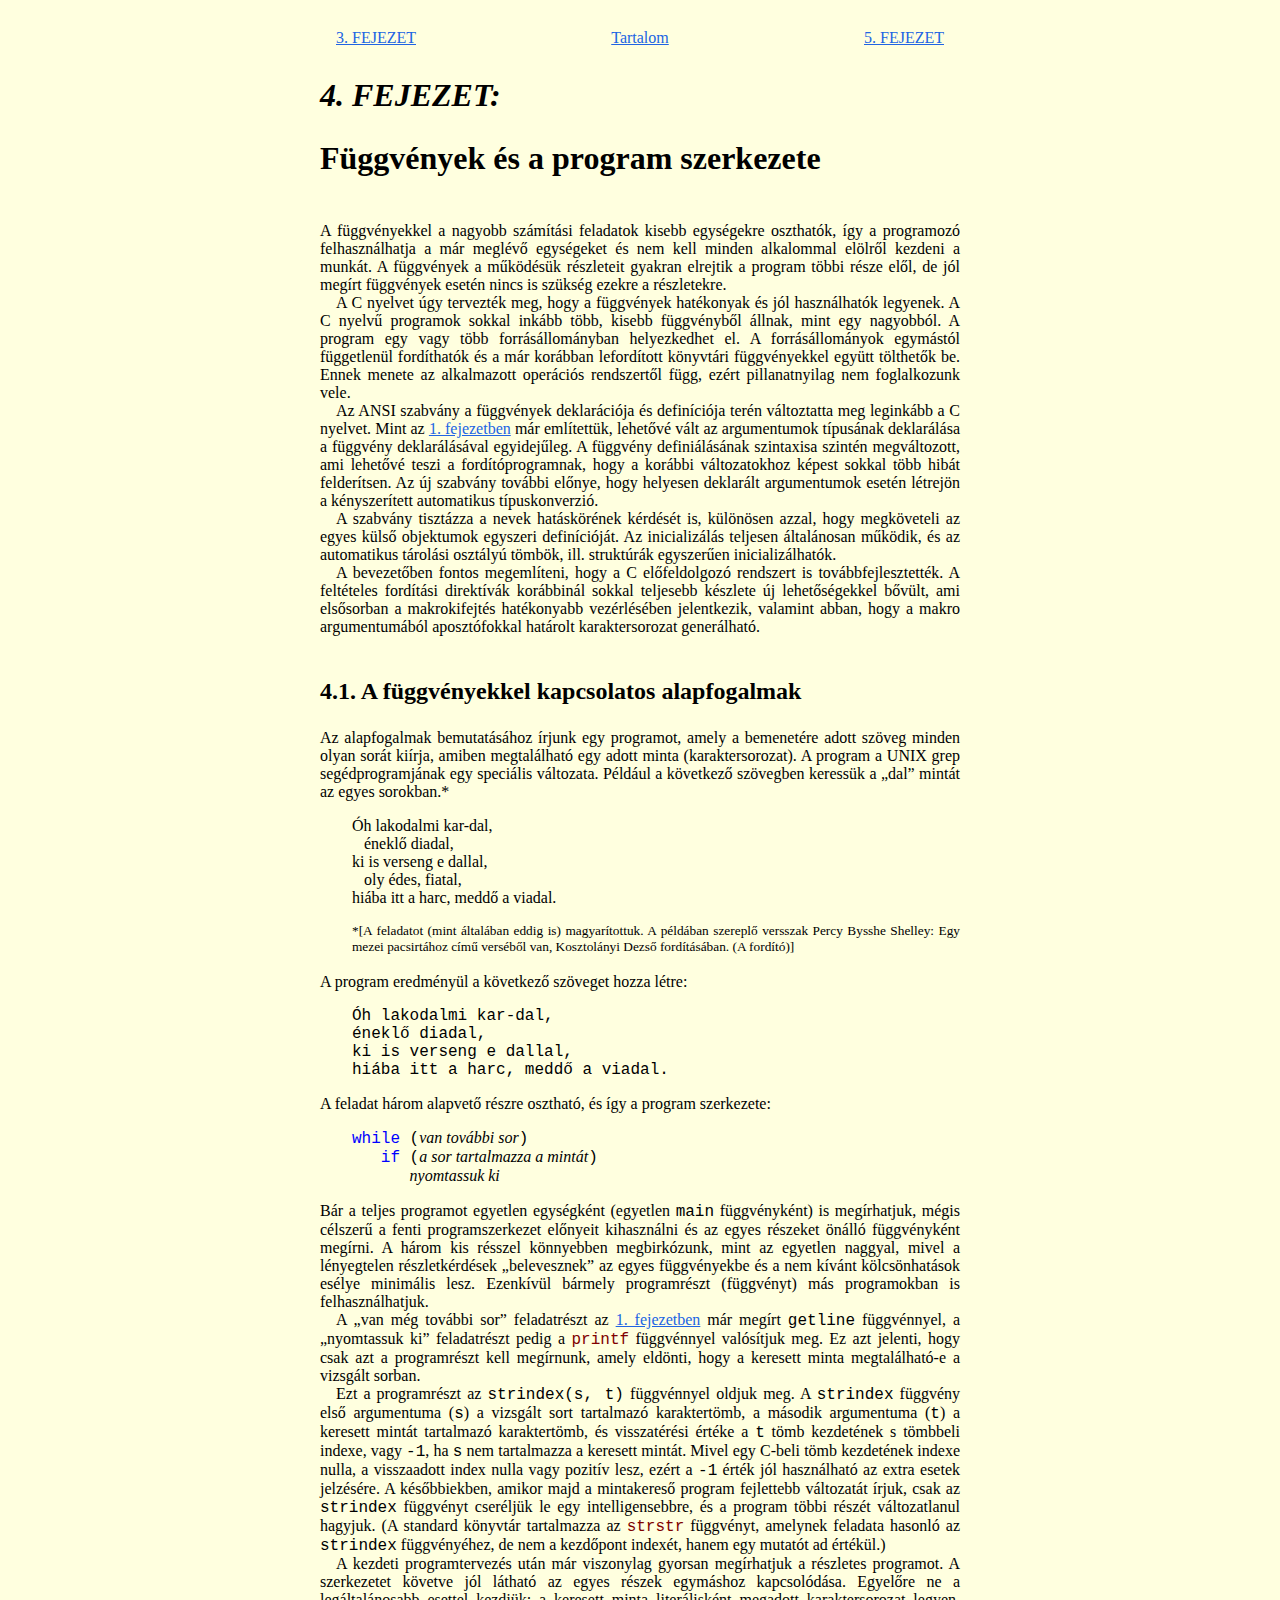
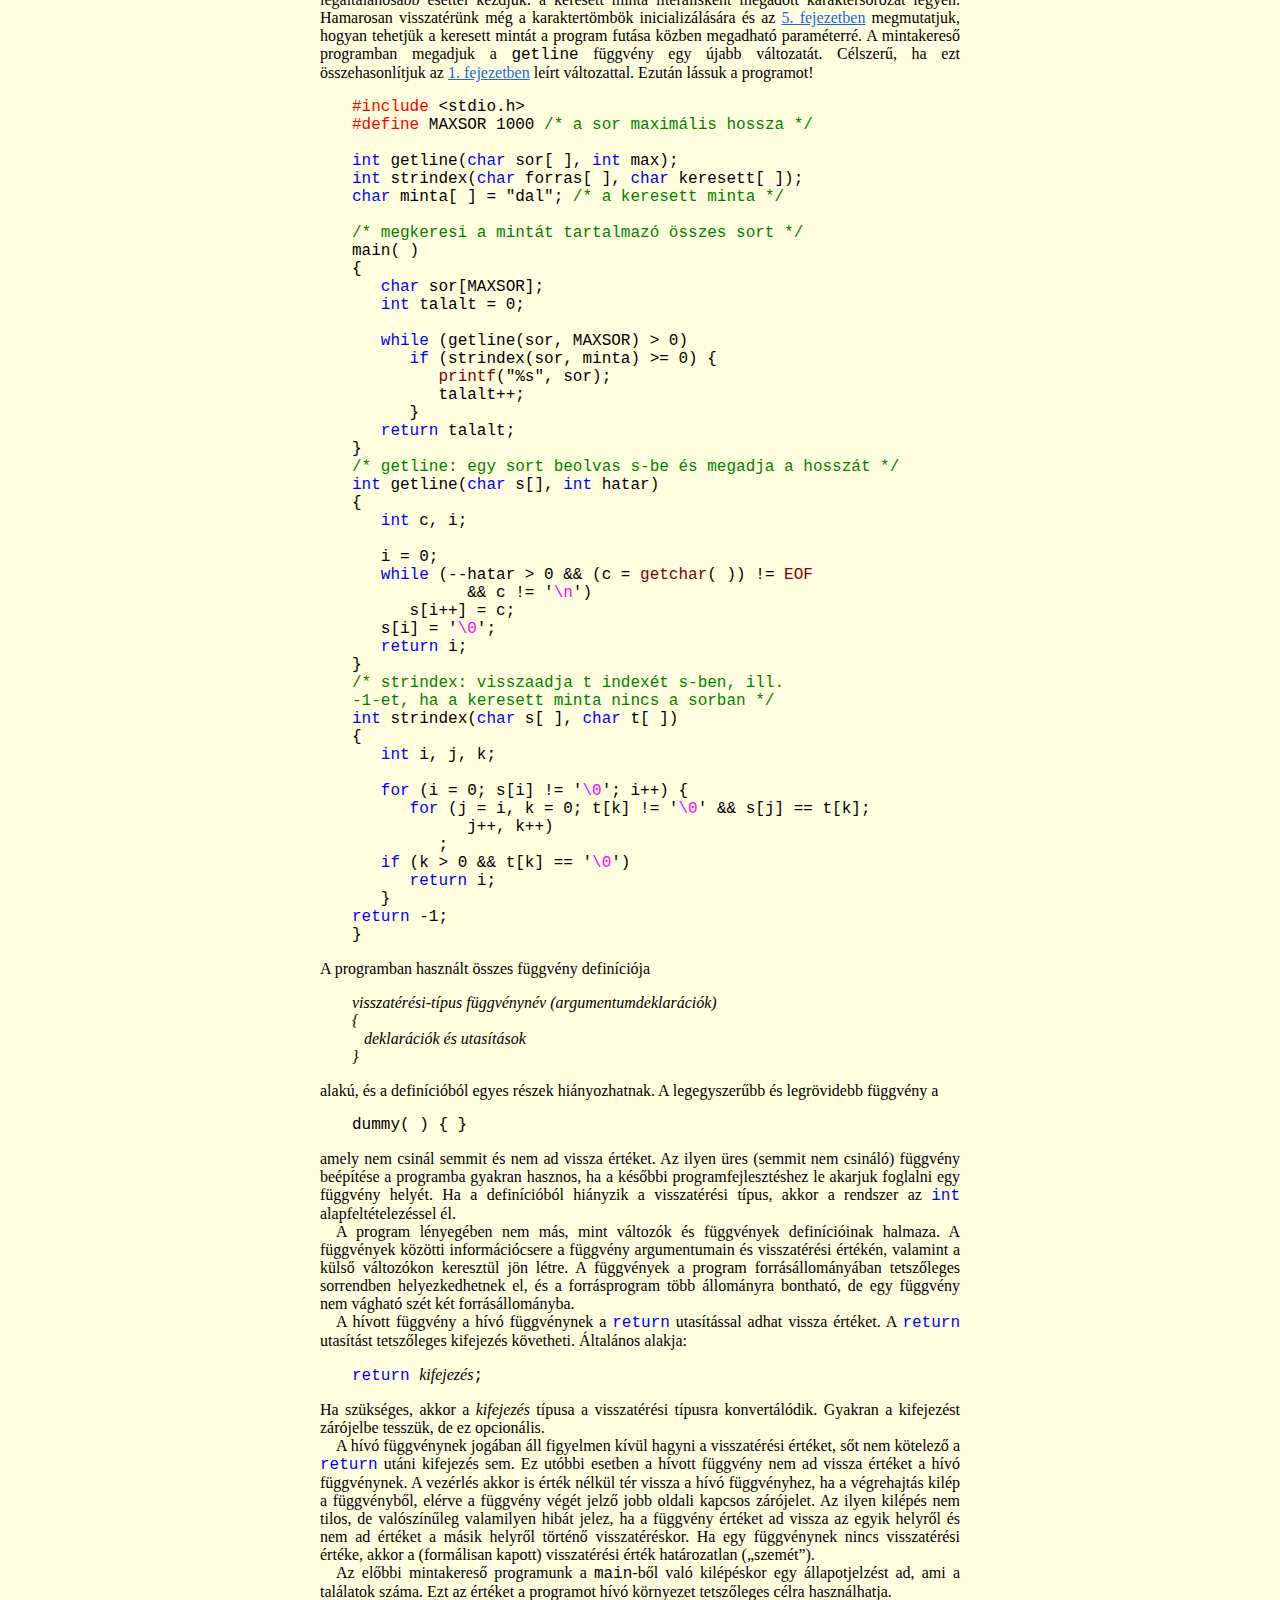
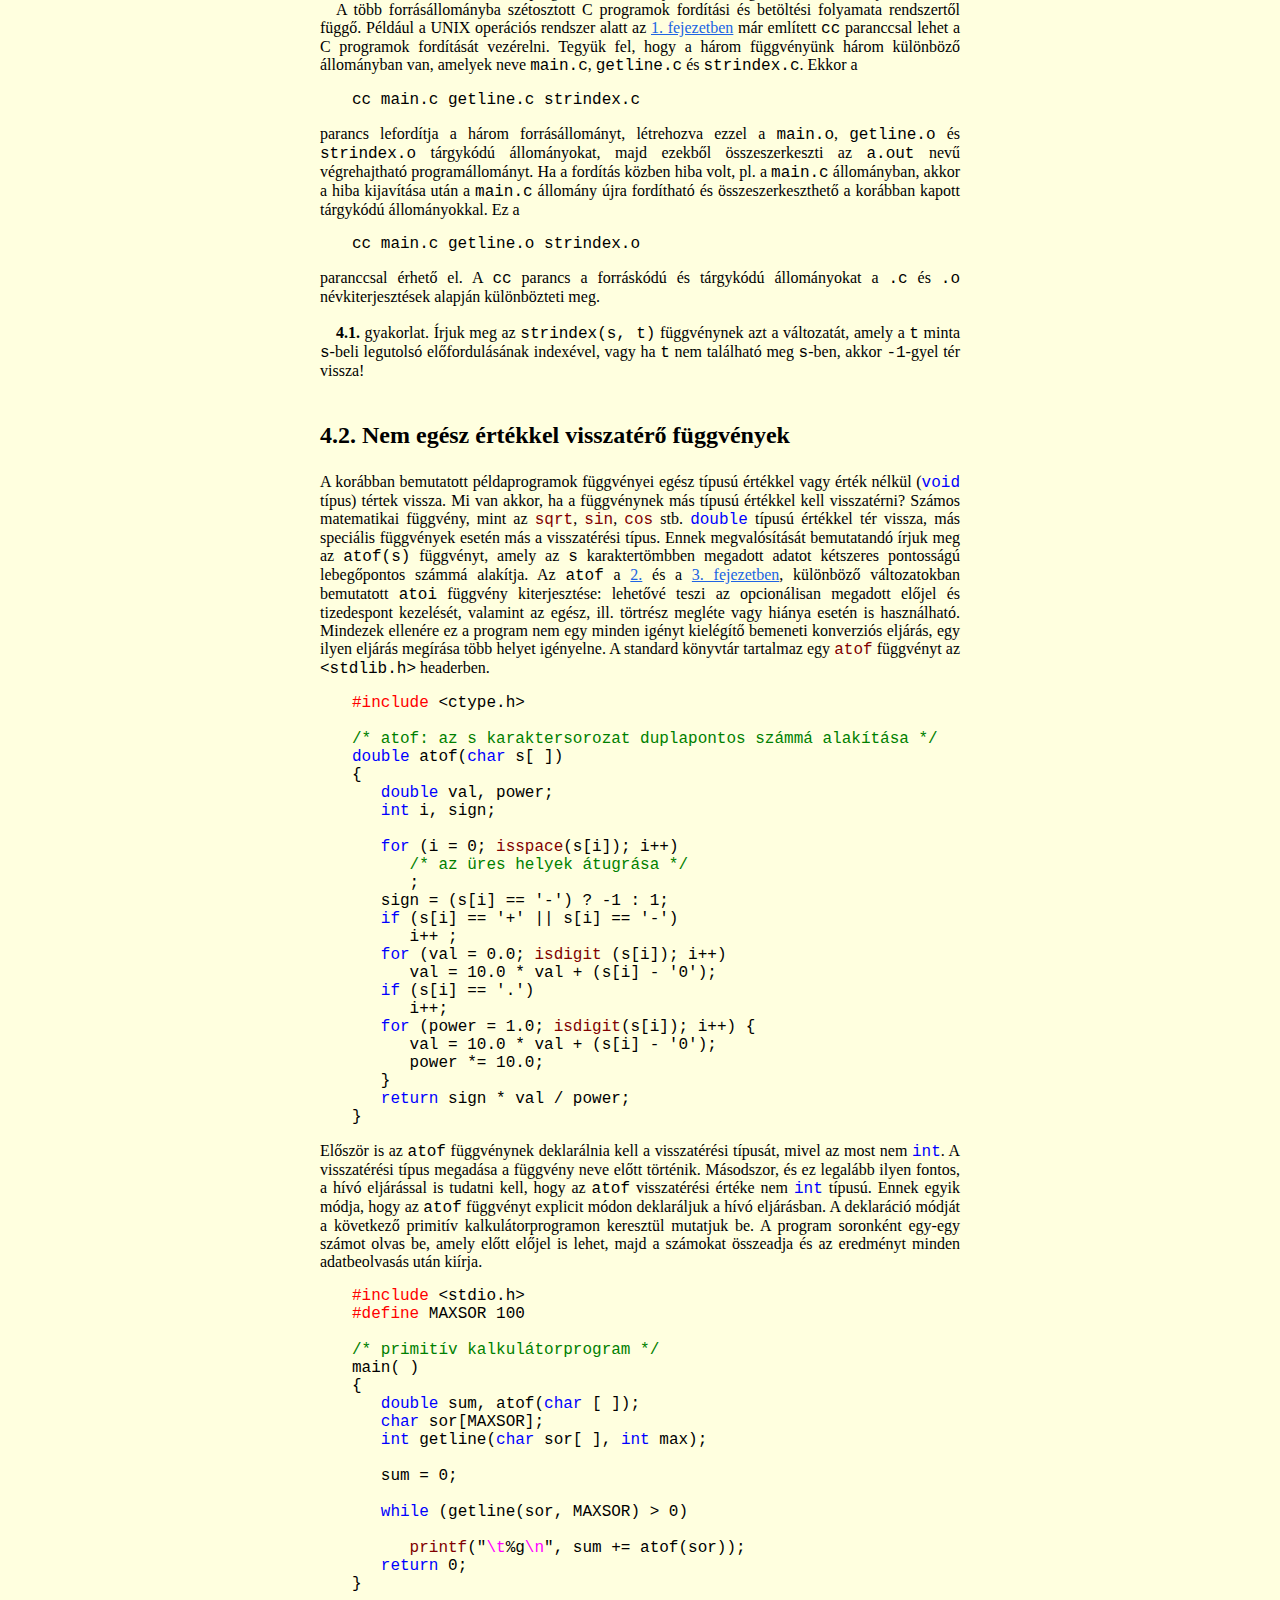
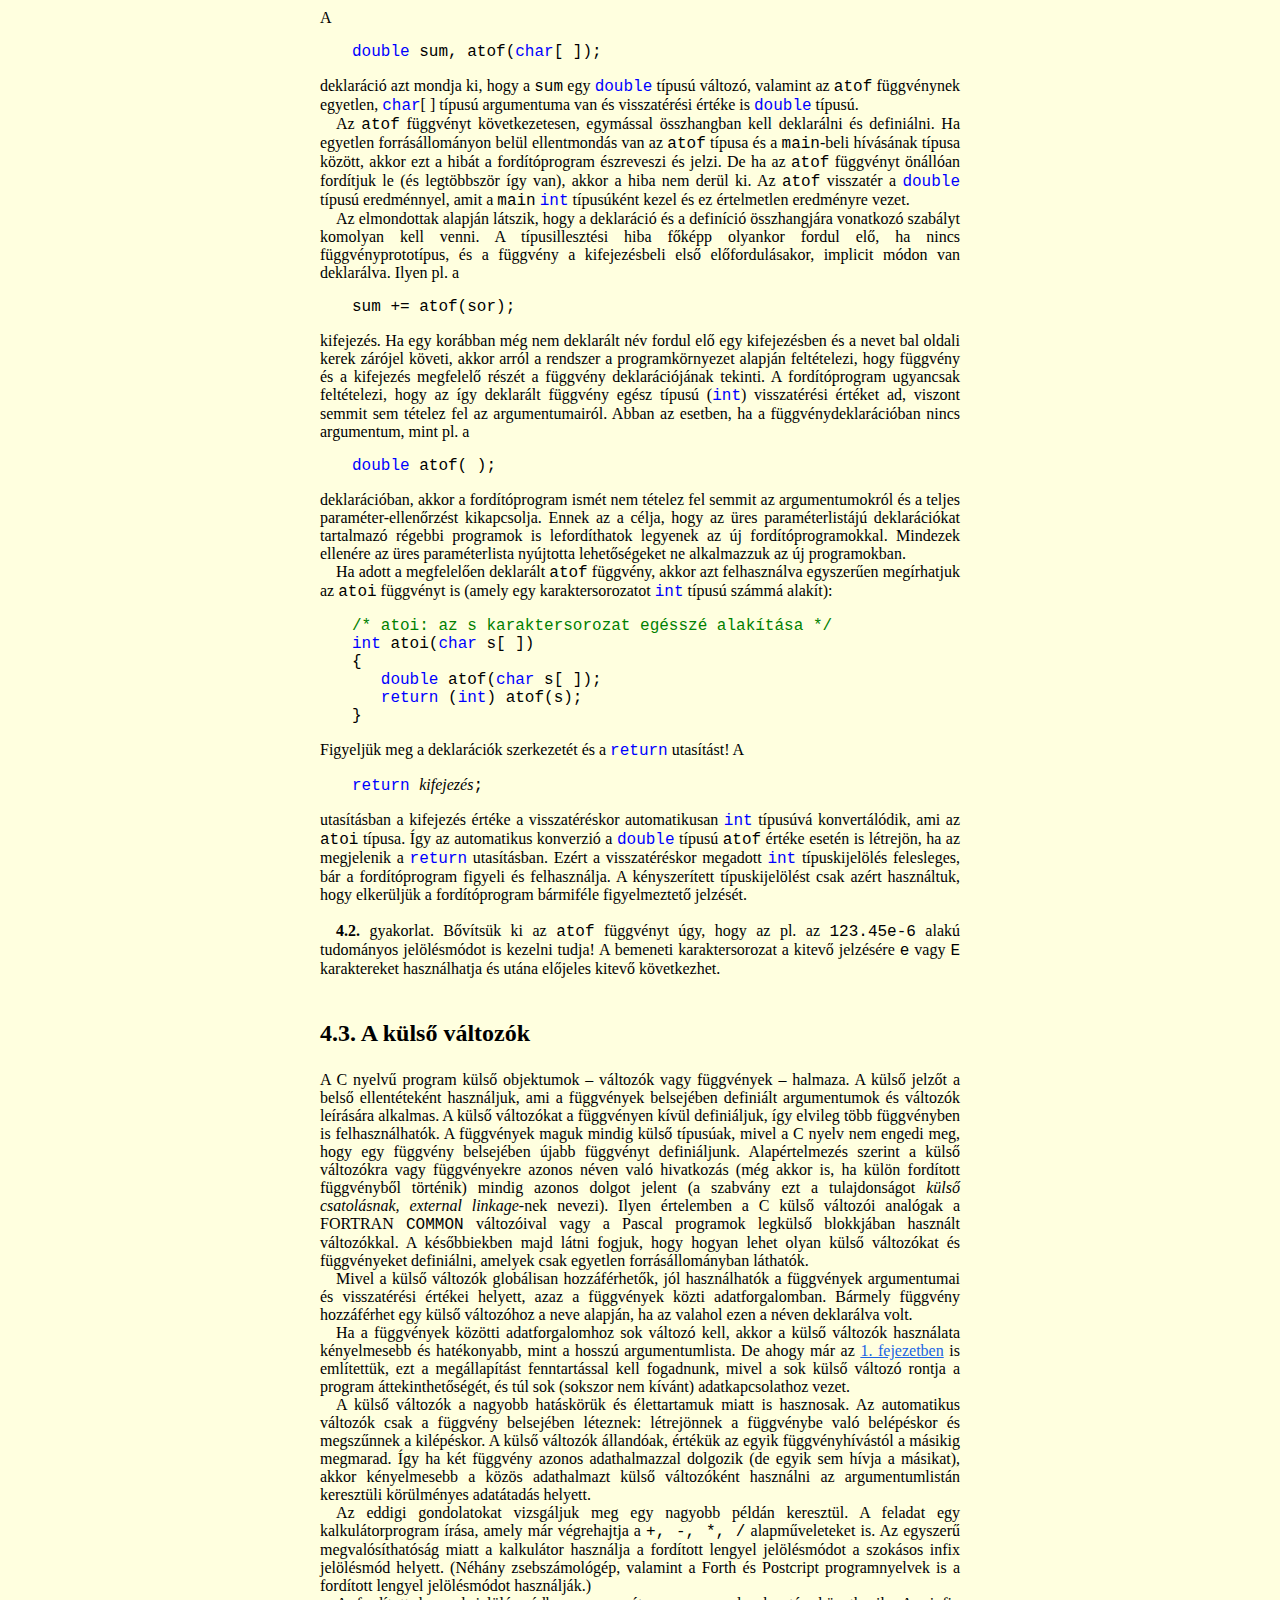
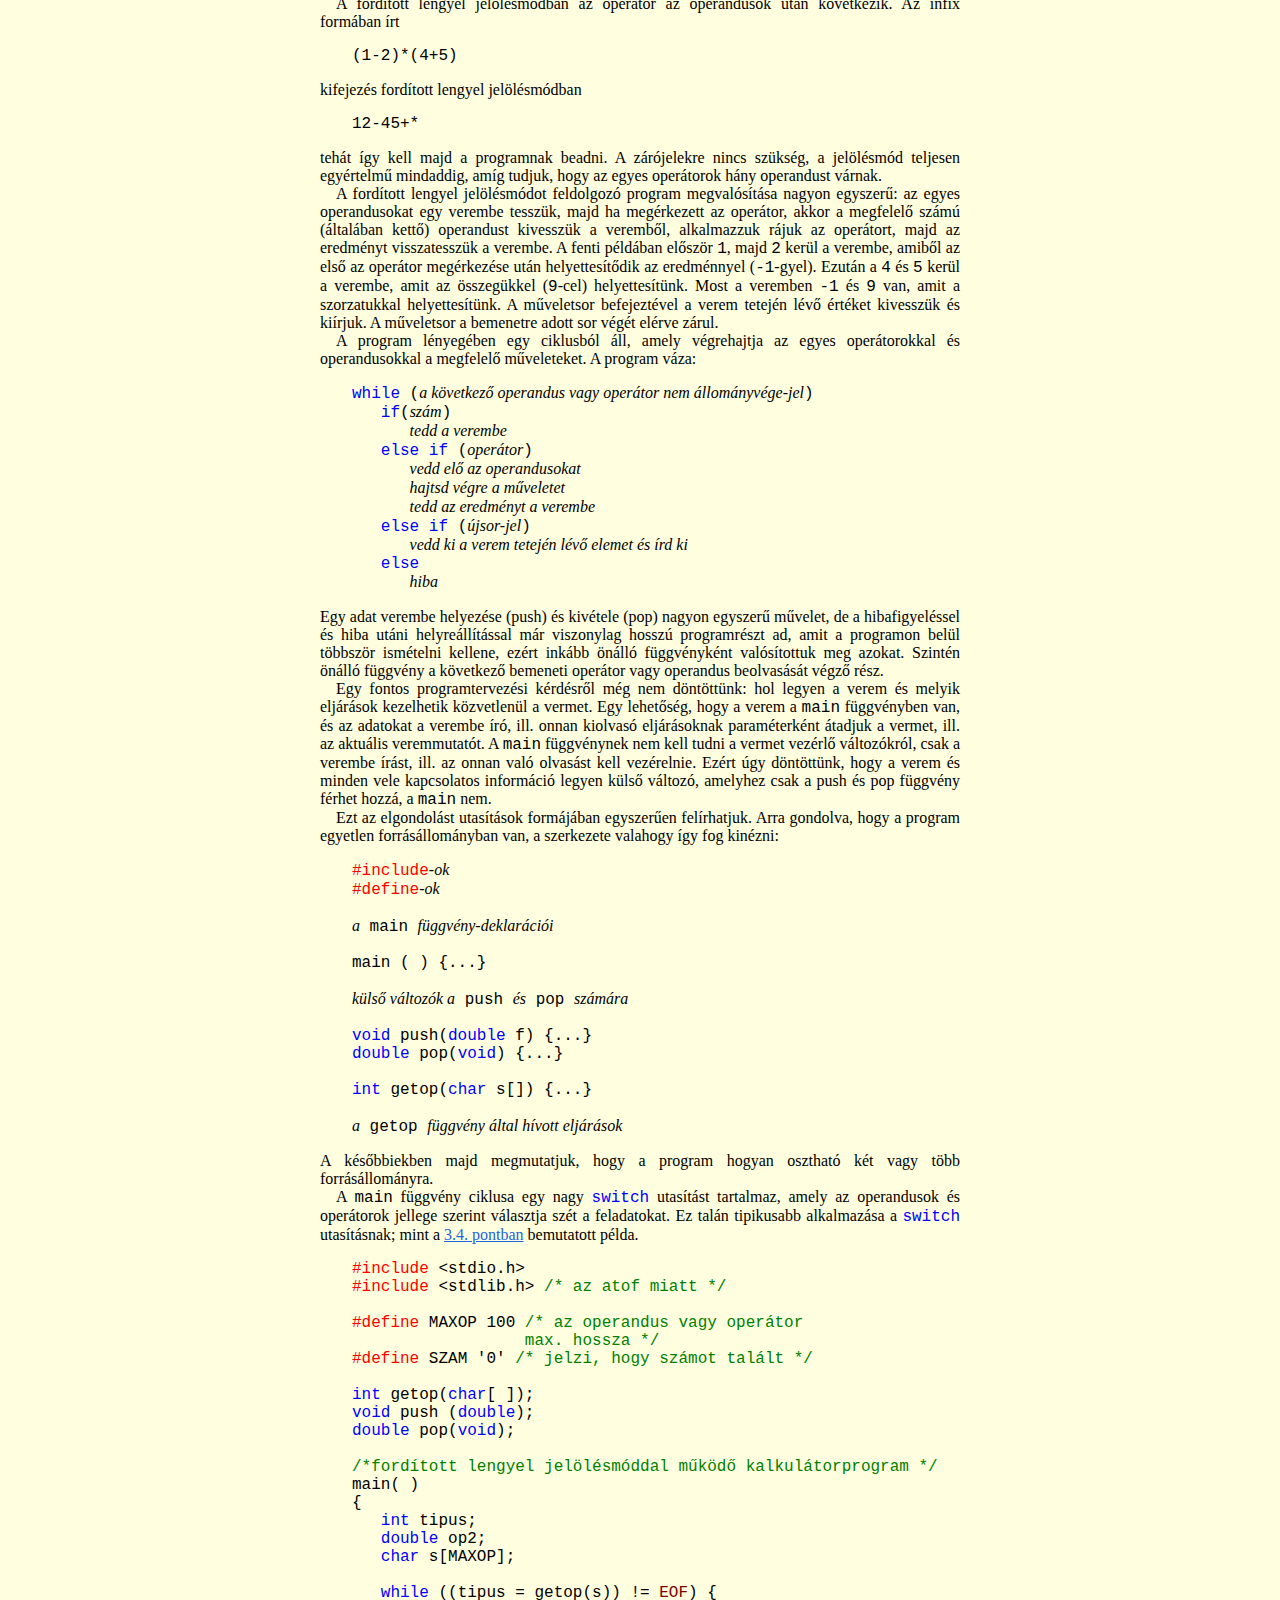
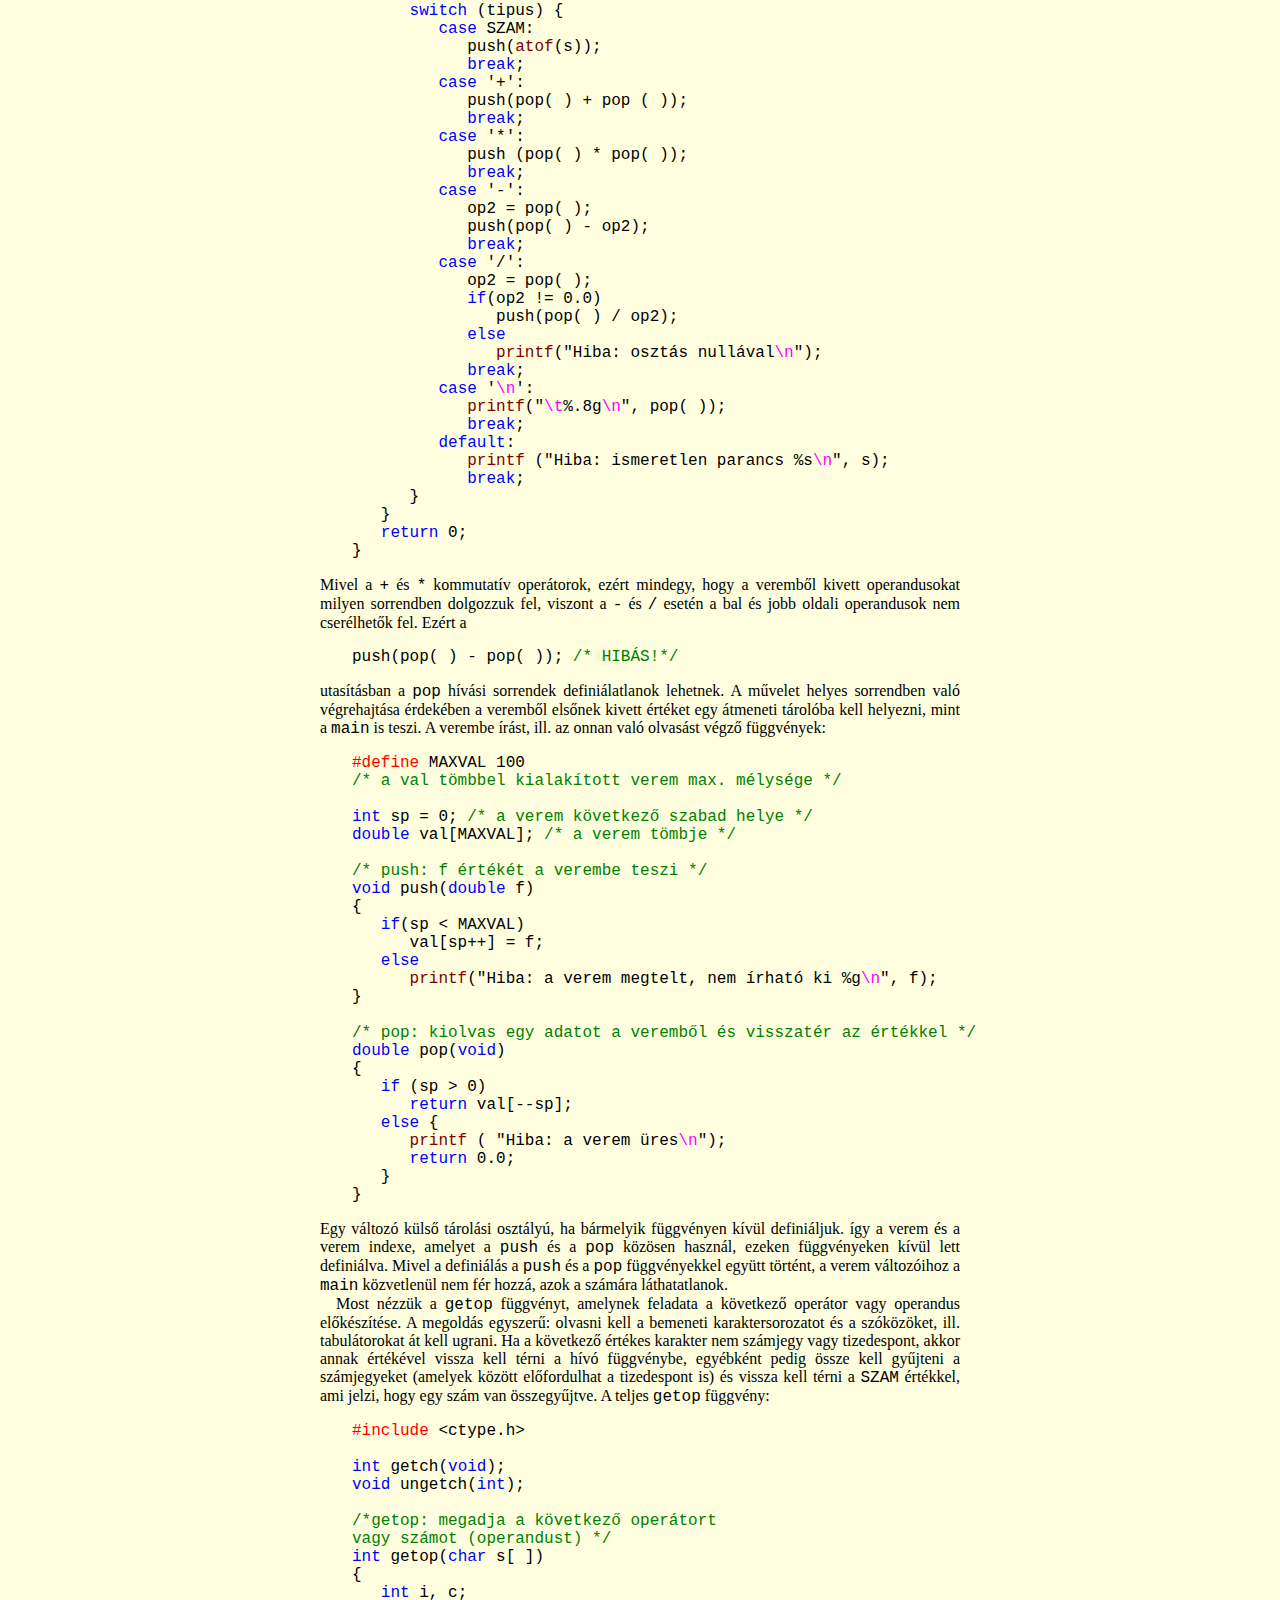
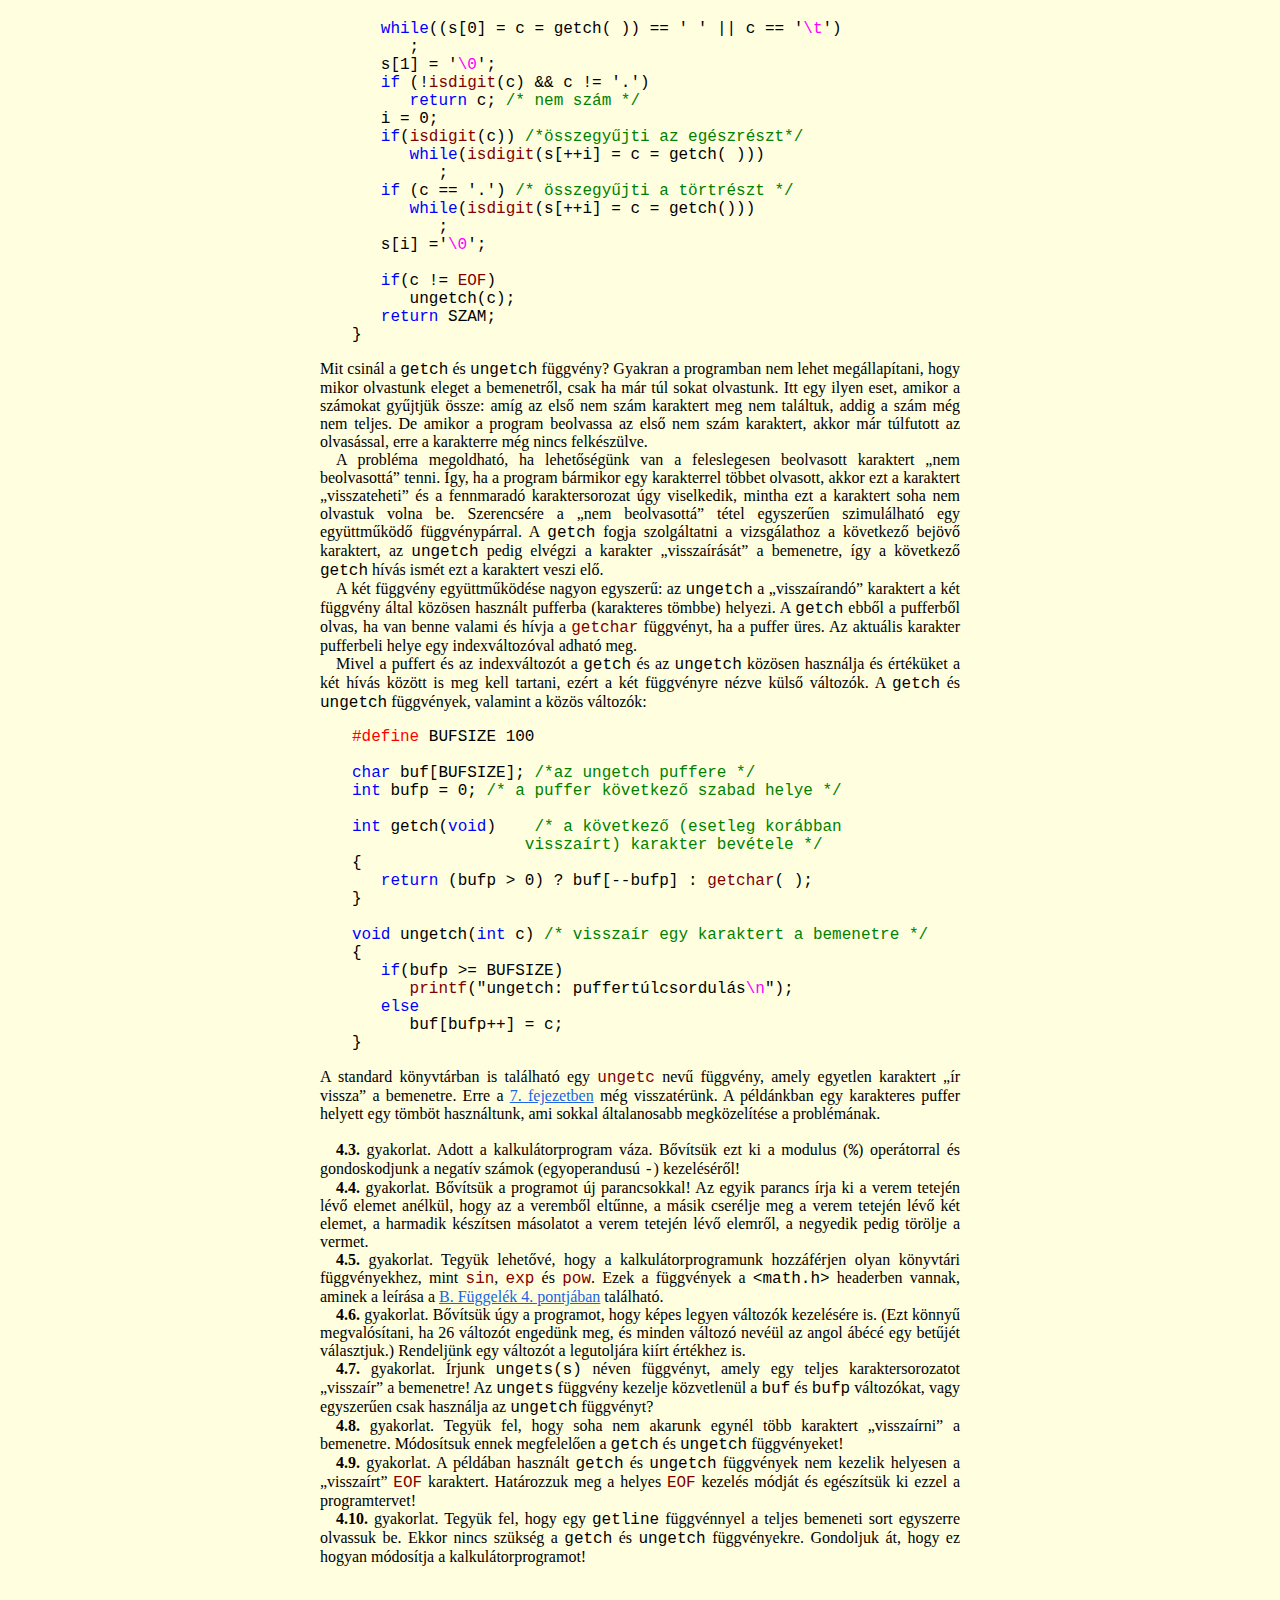
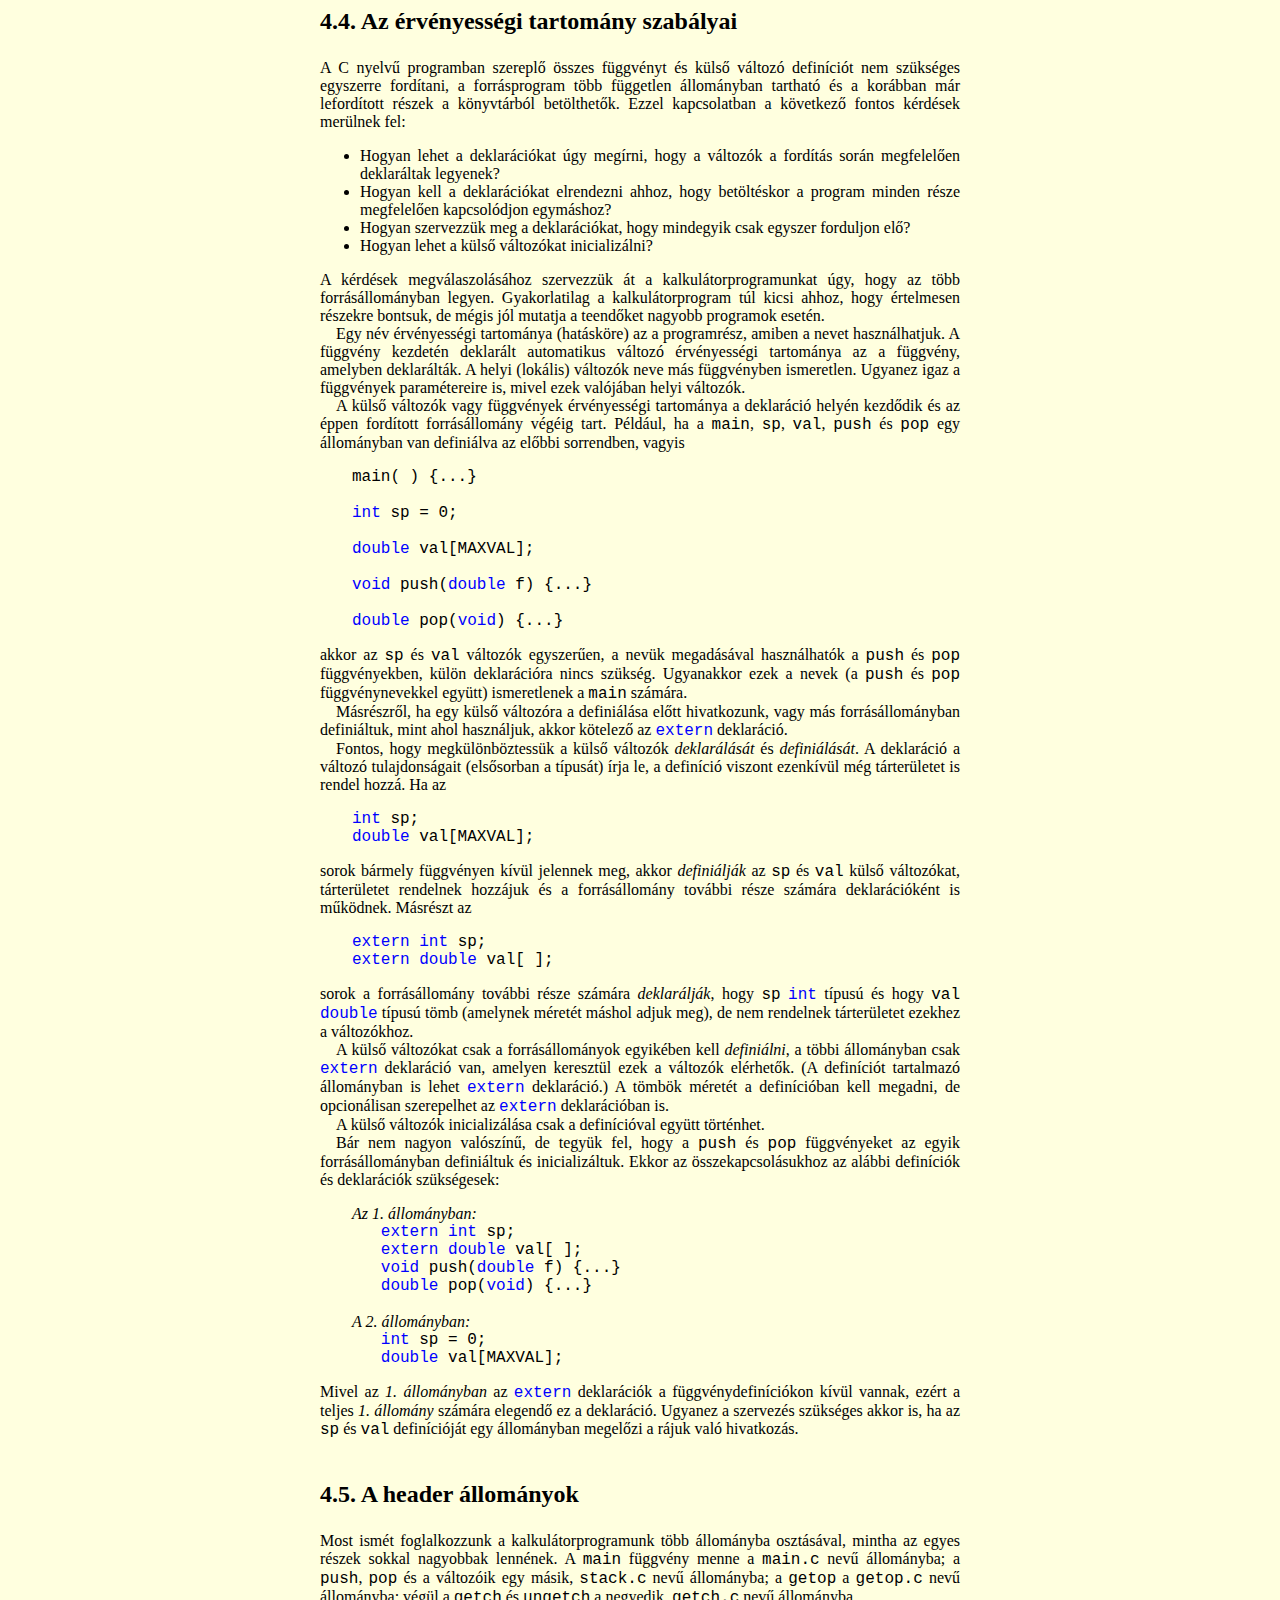
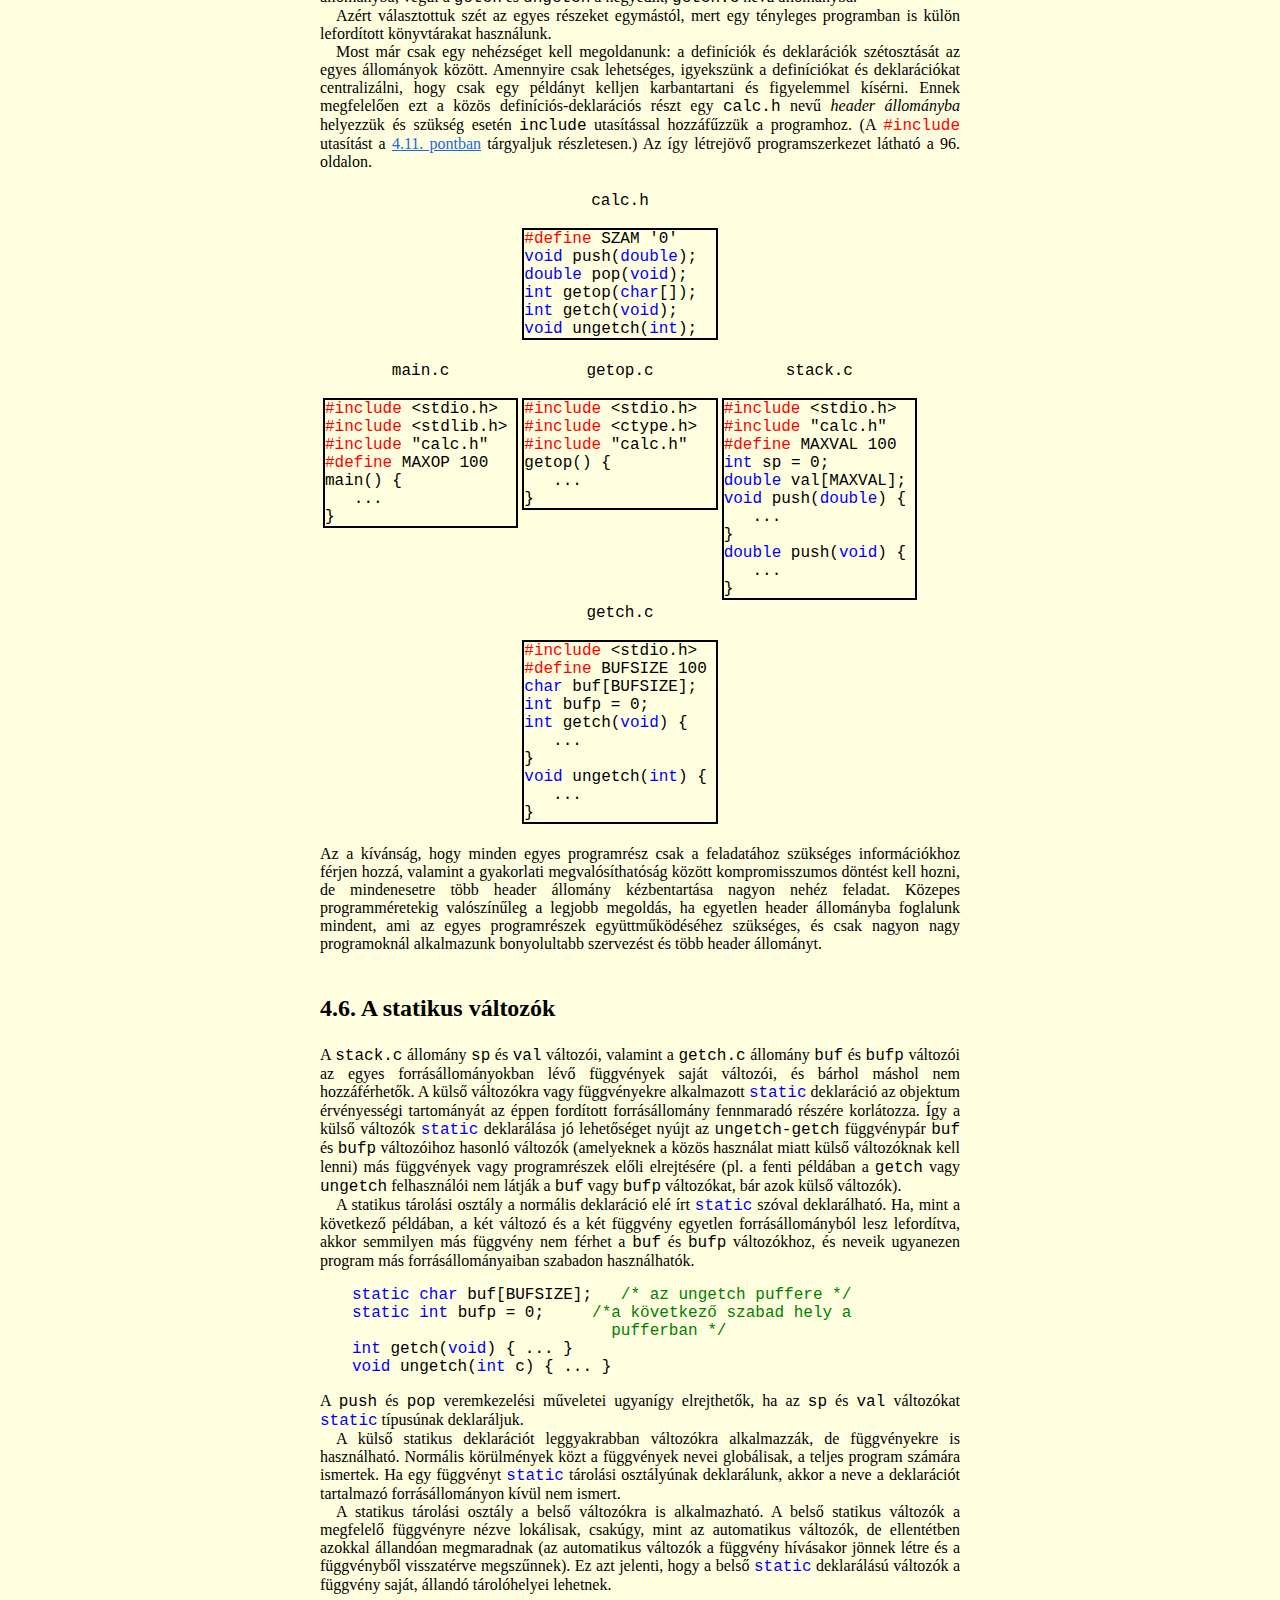
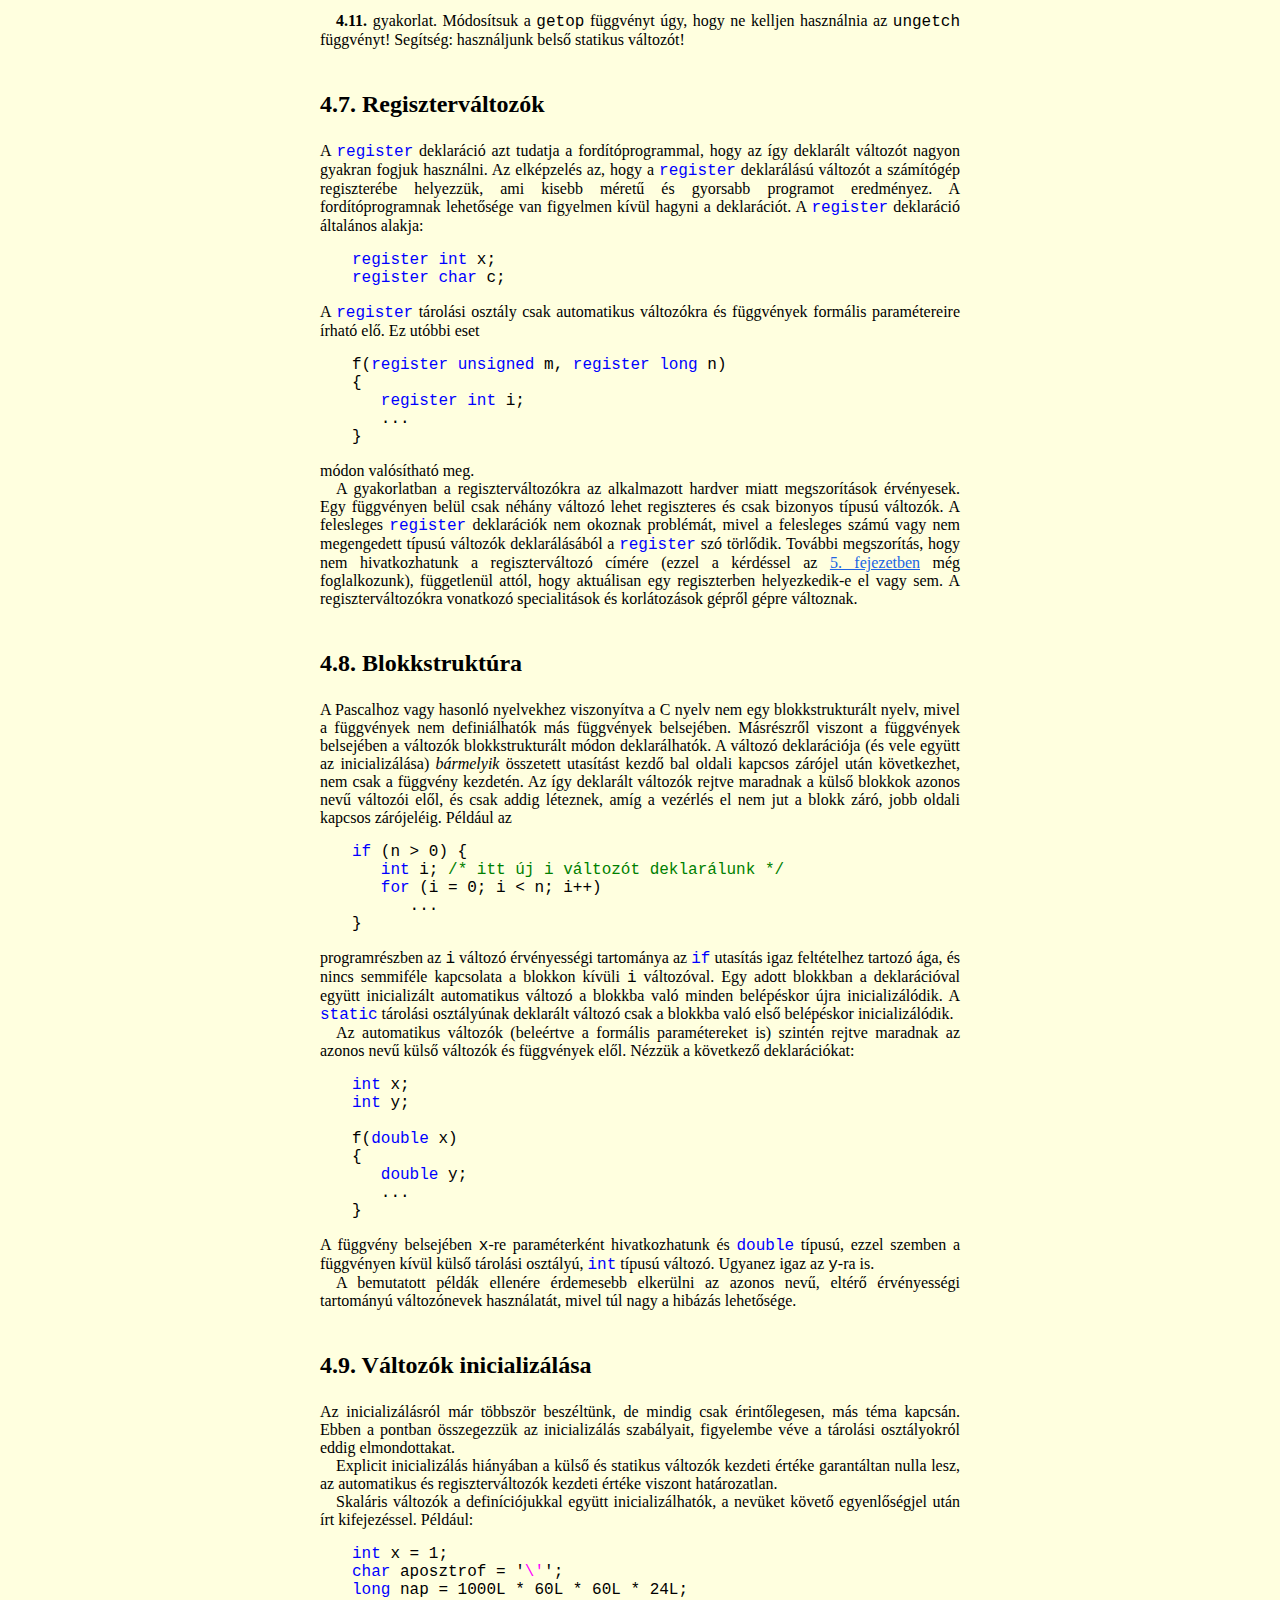
<file: Könyvek/C/files/04.html>
&nbsp;
<!DOCTYPE html PUBLIC "-//W3C//DTD XHTML 1.0 Transitional//EN" "http://www.w3.org/TR/xhtml1/DTD/xhtml1-transitional.dtd">
<html xmlns="http://www.w3.org/1999/xhtml">
<head>
<meta http-equiv="Content-Type" content="text/html; charset=utf-8" />
<title>Függvények és a program szerkezete</title>
<link href="krc.css" rel="stylesheet" type="text/css" />
</head>
<body>


<div id="main">


<table align="center">
<tr>
   <td width="200px" align="left">
         <a href="03.html">3. FEJEZET</a>
   </td>
   <td width="200px" align="center">
         <a href="../index.html#Tartalom">Tartalom</a>
   </td>
   <td width="200px" align="right">
         <a href="05.html">5. FEJEZET</a>
   </td>
</tr>
</table>


  <h2><a name="4. FEJEZET" id="4. FEJEZET"></a><i>4. FEJEZET:</i></h2>
  <h2>Függvények és a program szerkezete<br />
  </h2>
  <br />
  A függvényekkel a nagyobb számítási feladatok kisebb egységekre oszthatók, így a programozó felhasználhatja a már meglévő egységeket és nem kell minden alkalommal elölről kezdeni a munkát. A függvények a működésük részleteit gyakran elrejtik a program többi része elől, de jól megírt függvények esetén nincs is szükség ezekre a részletekre.
  <p> A C nyelvet úgy tervezték meg, hogy a függvények hatékonyak és jól használhatók legyenek. A C nyelvű programok sokkal inkább több, kisebb függvényből állnak, mint egy nagyobból. A program egy vagy több forrásállományban helyezkedhet el. A forrásállományok egymástól függetlenül fordíthatók és a már korábban lefordított könyvtári függvényekkel együtt tölthetők be. Ennek menete az alkalmazott operációs rendszertől függ, ezért pillanatnyilag nem foglalkozunk vele.</p>
  <p> Az ANSI szabvány a függvények deklarációja és definíciója terén változtatta meg leginkább a C nyelvet. Mint az <a href="01.html">1. fejezetben</a> már említettük, lehetővé vált az argumentumok típusának deklarálása a függvény deklarálásával egyidejűleg. A függvény definiálásának szintaxisa szintén megváltozott, ami lehetővé teszi a fordítóprogramnak, hogy a korábbi változatokhoz képest sokkal több hibát felderítsen. Az új szabvány további előnye, hogy helyesen deklarált argumentumok esetén létrejön a kényszerített automatikus típuskonverzió.</p>
  <p> A szabvány tisztázza a nevek hatáskörének kérdését is, különösen azzal, hogy megköveteli az egyes külső objektumok egyszeri definícióját. Az inicializálás teljesen általánosan működik, és az automatikus tárolási osztályú tömbök, ill. struktúrák egyszerűen inicializálhatók.</p>
  <p> A bevezetőben fontos megemlíteni, hogy a C előfeldolgozó rendszert is továbbfejlesztették. A feltételes fordítási direktívák korábbinál sokkal teljesebb készlete új lehetőségekkel bővült, ami elsősorban a makrokifejtés hatékonyabb vezérlésében jelentkezik, valamint abban, hogy a makro argumentumából aposztófokkal határolt karaktersorozat generálható.<br />
    <br />
  </p>
  <h3><a name="4.1." id="4.1."></a>4.1. A függvényekkel kapcsolatos alapfogalmak<br />
  </h3>
  Az alapfogalmak bemutatásához írjunk egy programot, amely a bemenetére adott szöveg minden olyan sorát kiírja, amiben megtalálható egy adott minta (karaktersorozat). A program a UNIX grep segédprogramjának egy speciális változata. Például a következő szövegben keressük a „dal” mintát az egyes sorokban.*<br />
  <pre class="def">
Óh lakodalmi kar-dal,
   éneklő diadal,
ki is verseng e dallal,
   oly édes, fiatal,
hiába itt a harc, meddő a viadal.
</pre>
  <div class="note">*[A feladatot (mint általában eddig is) magyarítottuk. A példában szereplő versszak Percy Bysshe Shelley: Egy mezei pacsirtához című verséből van, Kosztolányi Dezső fordításában. (A fordító)]<br />
  </div>
  <br />
  A program eredményül a következő szöveget hozza létre:<br />
  <pre>
Óh lakodalmi kar-dal,
éneklő diadal,
ki is verseng e dallal,
hiába itt a harc, meddő a viadal.
</pre>
  A feladat három alapvető részre osztható, és így a program szerkezete:<br />
  <pre>
<span class="k">while</span> (<span class="defit">van további sor</span>)
   <span class="k">if</span> (<span class="defit">a sor tartalmazza a mintát</span>)
      <span class="defit">nyomtassuk ki</span>
</pre>
  Bár a teljes programot egyetlen egységként (egyetlen <span class="m">main</span> függvényként) is megírhatjuk, mégis célszerű a fenti programszerkezet előnyeit kihasználni és az egyes részeket önálló függvényként megírni. A három kis résszel könnyebben megbirkózunk, mint az egyetlen naggyal, mivel a lényegtelen részletkérdések „belevesznek” az egyes függvényekbe és a nem kívánt kölcsönhatások esélye minimális lesz. Ezenkívül bármely programrészt (függvényt) más programokban is felhasználhatjuk.
  <p> A „van még további sor” feladatrészt az <a href="01.html">1. fejezetben</a> már megírt <span class="m">getline</span> függvénnyel, a „nyomtassuk ki” feladatrészt pedig a <span class="f">printf</span> függvénnyel valósítjuk meg. Ez azt jelenti, hogy csak azt a programrészt kell megírnunk, amely eldönti, hogy a keresett minta megtalálható-e a vizsgált sorban.</p>
  <p> Ezt a programrészt az <span class="m">strindex(s, t)</span> függvénnyel oldjuk meg. A <span class="m">strindex</span> függvény első argumentuma (<span class="m">s</span>) a vizsgált sort tartalmazó karaktertömb, a második argumentuma (<span class="m">t</span>) a keresett mintát tartalmazó karaktertömb, és visszatérési értéke a <span class="m">t</span> tömb kezdetének s tömbbeli indexe, vagy <span class="m">-1</span>, ha <span class="m">s</span> nem tartalmazza a keresett mintát. Mivel egy C-beli tömb kezdetének indexe nulla, a visszaadott index nulla vagy pozitív lesz, ezért a <span class="m">-1</span> érték jól használható az extra esetek jelzésére. A későbbiekben, amikor majd a mintakereső program fejlettebb változatát írjuk, csak az <span class="m">strindex</span> függvényt cseréljük le egy intelligensebbre, és a program többi részét változatlanul hagyjuk. (A standard könyvtár tartalmazza az <span class="f">strstr</span> függvényt, amelynek feladata hasonló az <span class="m">strindex</span> függvényéhez, de nem a kezdőpont indexét, hanem egy mutatót ad értékül.)</p>
  <p> A kezdeti programtervezés után már viszonylag gyorsan megírhatjuk a részletes programot. A szerkezetet követve jól látható az egyes részek egymáshoz kapcsolódása. Egyelőre ne a legáltalánosabb esettel kezdjük: a keresett minta literálisként megadott karaktersorozat legyen. Hamarosan visszatérünk még a karaktertömbök inicializálására és az <a href="05.html">5. fejezetben</a> megmutatjuk, hogyan tehetjük a keresett mintát a program futása közben megadható paraméterré. A mintakereső programban megadjuk a <span class="m">getline</span> függvény egy újabb változatát. Célszerű, ha ezt összehasonlítjuk az <a href="01.html">1. fejezetben</a> leírt változattal. Ezután lássuk a programot!<br />
  </p>
  <pre>
<span class="d">#include</span> &lt;stdio.h&gt;
<span class="d">#define</span> MAXSOR 1000 <span class="c">/* a sor maximális hossza */</span>

<span class="k">int</span> getline(<span class="k">char</span> sor[ ], <span class="k">int</span> max);
<span class="k">int</span> strindex(<span class="k">char</span> forras[ ], <span class="k">char</span> keresett[ ]);
<span class="k">char</span> minta[ ] = &quot;dal&quot;; <span class="c">/* a keresett minta */</span>

<span class="c">/* megkeresi a mintát tartalmazó összes sort */</span>
main( )
{
   <span class="k">char</span> sor[MAXSOR];
   <span class="k">int</span> talalt = 0;

   <span class="k">while</span> (getline(sor, MAXSOR) &gt; 0)
      <span class="k">if</span> (strindex(sor, minta) &gt;= 0) { 
         <span class="f">printf</span>(&quot;%s&quot;, sor);
         talalt++;
      }
   <span class="k">return</span> talalt;
}
<span class="c">/* getline: egy sort beolvas s-be és megadja a hosszát */</span>
<span class="k">int</span> getline(<span class="k">char</span> s[], <span class="k">int</span> hatar)
{
   <span class="k">int</span> c, i;

   i = 0;
   <span class="k">while</span> (--hatar &gt; 0 &amp;&amp; (c = <span class="f">getchar</span>( )) != <span class="f">EOF</span>
            &amp;&amp; c != '<span class="e">\n</span>')
      s[i++] = c;
   s[i] = '<span class="e">\0</span>';
   <span class="k">return</span> i;
}
<span class="c">/* strindex: visszaadja t indexét s-ben, ill.
-1-et, ha a keresett minta nincs a sorban */</span>
<span class="k">int</span> strindex(<span class="k">char</span> s[ ], <span class="k">char</span> t[ ])
{
   <span class="k">int</span> i, j, k;

   <span class="k">for</span> (i = 0; s[i] != '<span class="e">\0</span>'; i++) {
      <span class="k">for</span> (j = i, k = 0; t[k] != '<span class="e">\0</span>' &amp;&amp; s[j] == t[k];
            j++, k++)
         ;
   <span class="k">if</span> (k &gt; 0 &amp;&amp; t[k] == '<span class="e">\0</span>')
      <span class="k">return</span> i;
   }
<span class="k">return</span> -1;
}
</pre>
  A programban használt összes függvény definíciója
  <pre class="defit">
visszatérési-típus függvénynév (argumentumdeklarációk)
{
   deklarációk és utasítások
}
</pre>
  alakú, és a definícióból egyes részek hiányozhatnak. A legegyszerűbb és legrövidebb függvény a<br />
  <pre>
dummy( ) { }
</pre>
  amely nem csinál semmit és nem ad vissza értéket. Az ilyen üres (semmit nem csináló) függvény beépítése a programba gyakran hasznos, ha a későbbi programfejlesztéshez le akarjuk foglalni egy függvény helyét. Ha a definícióból hiányzik a visszatérési típus, akkor a rendszer az <span class="k">int</span> alapfeltételezéssel él.
  <p> A program lényegében nem más, mint változók és függvények definícióinak halmaza. A függvények közötti információcsere a függvény argumentumain és visszatérési értékén, valamint a külső változókon keresztül jön létre. A függvények a program forrásállományában tetszőleges sorrendben helyezkedhetnek el, és a forrásprogram több állományra bontható, de egy függvény nem vágható szét két forrásállományba.</p>
  <p> A hívott függvény a hívó függvénynek a <span class="k">return</span> utasítással adhat vissza értéket. A <span class="k">return</span> utasítást tetszőleges kifejezés követheti. Általános alakja:<br />
  </p>
  <pre>
<span class="k">return</span> <span class="defit">kifejezés</span>;
</pre>
  Ha szükséges, akkor a <i>kifejezés</i> típusa a visszatérési típusra konvertálódik. Gyakran a kifejezést zárójelbe tesszük, de ez opcionális.
  <p> A hívó függvénynek jogában áll figyelmen kívül hagyni a visszatérési értéket, sőt nem kötelező a <span class="k">return</span> utáni kifejezés sem. Ez utóbbi esetben a hívott függvény nem ad vissza értéket a hívó függvénynek. A vezérlés akkor is érték nélkül tér vissza a hívó függvényhez, ha a végrehajtás kilép a függvényből, elérve a függvény végét jelző jobb oldali kapcsos zárójelet. Az ilyen kilépés nem tilos, de valószínűleg valamilyen hibát jelez, ha a függvény értéket ad vissza az egyik helyről és nem ad értéket a másik helyről történő visszatéréskor. Ha egy függvénynek nincs visszatérési értéke, akkor a (formálisan kapott) visszatérési érték határozatlan („szemét”).</p>
  <p> Az előbbi mintakereső programunk a <span class="m">main</span>-ből való kilépéskor egy állapotjelzést ad, ami a találatok száma. Ezt az értéket a programot hívó környezet tetszőleges célra használhatja.</p>
  <p> A több forrásállományba szétosztott C programok fordítási és betöltési folyamata rendszertől függő. Például a UNIX operációs rendszer alatt az <a href="01.html">1. fejezetben</a> már említett <span class="m">cc</span> paranccsal lehet a C programok fordítását vezérelni. Tegyük fel, hogy a három függvényünk három különböző állományban van, amelyek neve <span class="m">main.c</span>, <span class="m">getline.c</span> és <span class="m">strindex.c</span>. Ekkor a<br />
  </p>
  <pre>
cc main.c getline.c strindex.c
</pre>
  parancs lefordítja a három forrásállományt, létrehozva ezzel a <span class="m">main.o</span>, <span class="m">getline.o</span> és <span class="m">strindex.o</span> tárgykódú állományokat, majd ezekből összeszerkeszti az <span class="m">a.out</span> nevű végrehajtható programállományt. Ha a fordítás közben hiba volt, pl. a <span class="m">main.c</span> állományban, akkor a hiba kijavítása után a <span class="m">main.c</span> állomány újra fordítható és összeszerkeszthető a korábban kapott tárgykódú állományokkal. Ez a<br />
  <pre>
cc main.c getline.o strindex.o
</pre>
  paranccsal érhető el. A <span class="m">cc</span> parancs a forráskódú és tárgykódú állományokat a <span class="m">.c</span> és <span class="m">.o</span> névkiterjesztések alapján különbözteti meg.<br />
  <br />
  <p><b>4.1.</b> gyakorlat. Írjuk meg az <span class="m">strindex(s, t)</span> függvénynek azt a változatát, amely a <span class="m">t</span> minta <span class="m">s</span>-beli legutolsó előfordulásának indexével, vagy ha <span class="m">t</span> nem található meg <span class="m">s</span>-ben, akkor <span class="m">-1</span>-gyel tér vissza!<br />
    <br />
  </p>
  <h3><a name="4.2." id="4.2."></a>4.2. Nem egész értékkel visszatérő függvények<br />
  </h3>
  A korábban bemutatott példaprogramok függvényei egész típusú értékkel vagy érték nélkül (<span class="k">void</span> típus) tértek vissza. Mi van akkor, ha a függvénynek más típusú értékkel kell visszatérni? Számos matematikai függvény, mint az <span class="f">sqrt</span>, <span class="f">sin</span>, <span class="f">cos</span> stb. <span class="k">double</span> típusú értékkel tér vissza, más speciális függvények esetén más a visszatérési típus. Ennek megvalósítását bemutatandó írjuk meg az <span class="m">atof(s)</span> függvényt, amely az <span class="m">s</span> karaktertömbben megadott adatot kétszeres pontosságú lebegőpontos számmá alakítja. Az <span class="m">atof</span> a <a href="02.html">2.</a> és a <a href="03.html">3. fejezetben</a>, különböző változatokban bemutatott <span class="m">atoi</span> függvény kiterjesztése: lehetővé teszi az opcionálisan megadott előjel és tizedespont kezelését, valamint az egész, ill. törtrész megléte vagy hiánya esetén is használható. Mindezek ellenére ez a program nem egy minden igényt kielégítő bemeneti konverziós eljárás, egy ilyen eljárás megírása több helyet igényelne. A standard könyvtár tartalmaz egy <span class="f">atof</span> függvényt az <span class="m">&lt;stdlib.h&gt;</span> headerben.<br />
  <pre>
<span class="d">#include</span> &lt;ctype.h&gt;

<span class="c">/* atof: az s karaktersorozat duplapontos számmá alakítása */</span>
<span class="k">double</span> atof(<span class="k">char</span> s[ ])
{
   <span class="k">double</span> val, power;
   <span class="k">int</span> i, sign;

   <span class="k">for</span> (i = 0; <span class="f">isspace</span>(s[i]); i++)
      <span class="c">/* az üres helyek átugrása */</span>
      ;
   sign = (s[i] == '-') ? -1 : 1;
   <span class="k">if</span> (s[i] == '+' || s[i] == '-')
      i++ ;
   <span class="k">for</span> (val = 0.0; <span class="f">isdigit</span> (s[i]); i++)
      val = 10.0 * val + (s[i] - '0');
   <span class="k">if</span> (s[i] == '.')
      i++;
   <span class="k">for</span> (power = 1.0; <span class="f">isdigit</span>(s[i]); i++) {
      val = 10.0 * val + (s[i] - '0');
      power *= 10.0; 
   }
   <span class="k">return</span> sign * val / power;
}
</pre>
  Először is az <span class="m">atof</span> függvénynek deklarálnia kell a visszatérési típusát, mivel az most nem <span class="k">int</span>. A visszatérési típus megadása a függvény neve előtt történik. Másodszor, és ez legalább ilyen fontos, a hívó eljárással is tudatni kell, hogy az <span class="m">atof</span> visszatérési értéke nem <span class="k">int</span> típusú. Ennek egyik módja, hogy az <span class="m">atof</span> függvényt explicit módon deklaráljuk a hívó eljárásban. A deklaráció módját a következő primitív kalkulátorprogramon keresztül mutatjuk be. A program soronként egy-egy számot olvas be, amely előtt előjel is lehet, majd a számokat összeadja és az eredményt minden adatbeolvasás után kiírja.<br />
  <pre>
<span class="d">#include</span> &lt;stdio.h&gt;
<span class="d">#define</span> MAXSOR 100

<span class="c">/* primitív kalkulátorprogram */</span>
main( )
{
   <span class="k">double</span> sum, atof(<span class="k">char</span> [ ]);
   <span class="k">char</span> sor[MAXSOR];
   <span class="k">int</span> getline(<span class="k">char</span> sor[ ], <span class="k">int</span> max);

   sum = 0;

   <span class="k">while</span> (getline(sor, MAXSOR) &gt; 0)

      <span class="f">printf</span>(&quot;<span class="e">\t</span>%g<span class="e">\n</span>&quot;, sum += atof(sor));
   <span class="k">return</span> 0; 
}
</pre>
  A<br />
  <pre>
<span class="k">double</span> sum, atof(<span class="k">char</span>[ ]);
</pre>
  deklaráció azt mondja ki, hogy a <span class="m">sum</span> egy <span class="k">double</span> típusú változó, valamint az <span class="m">atof</span> függvénynek egyetlen, <span class="k">char</span>[ ] típusú argumentuma van és visszatérési értéke is <span class="k">double</span> típusú.
  <p> Az <span class="m">atof</span> függvényt következetesen, egymással összhangban kell deklarálni és definiálni. Ha egyetlen forrásállományon belül ellentmondás van az <span class="m">atof</span> típusa és a <span class="m">main</span>-beli hívásának típusa között, akkor ezt a hibát a fordítóprogram észreveszi és jelzi. De ha az <span class="m">atof</span> függvényt önállóan fordítjuk le (és legtöbbször így van), akkor a hiba nem derül ki. Az <span class="m">atof</span> visszatér a <span class="k">double</span> típusú eredménnyel, amit a <span class="m">main</span> <span class="k">int</span> típusúként kezel és ez értelmetlen eredményre vezet.</p>
  <p> Az elmondottak alapján látszik, hogy a deklaráció és a definíció összhangjára vonatkozó szabályt komolyan kell venni. A típusillesztési hiba főképp olyankor fordul elő, ha nincs függvényprototípus, és a függvény a kifejezésbeli első előfordulásakor, implicit módon van deklarálva. Ilyen pl. a<br />
  </p>
  <pre>
sum += atof(sor);
</pre>
  kifejezés. Ha egy korábban még nem deklarált név fordul elő egy kifejezésben és a nevet bal oldali kerek zárójel követi, akkor arról a rendszer a programkörnyezet alapján feltételezi, hogy függvény és a kifejezés megfelelő részét a függvény deklarációjának tekinti. A fordítóprogram ugyancsak feltételezi, hogy az így deklarált függvény egész típusú (<span class="k">int</span>) visszatérési értéket ad, viszont semmit sem tételez fel az argumentumairól. Abban az esetben, ha a függvénydeklarációban nincs argumentum, mint pl. a<br />
  <pre>
<span class="k">double</span> atof( );
</pre>
  deklarációban, akkor a fordítóprogram ismét nem tételez fel semmit az argumentumokról és a teljes paraméter-ellenőrzést kikapcsolja. Ennek az a célja, hogy az üres paraméterlistájú deklarációkat tartalmazó régebbi programok is lefordíthatok legyenek az új fordítóprogramokkal. Mindezek ellenére az üres paraméterlista nyújtotta lehetőségeket ne alkalmazzuk az új programokban.
  <p> Ha adott a megfelelően deklarált <span class="m">atof</span> függvény, akkor azt felhasználva egyszerűen megírhatjuk az <span class="m">atoi</span> függvényt is (amely egy karaktersorozatot <span class="k">int</span> típusú számmá alakít):<br />
  </p>
  <pre>
<span class="c">/* atoi: az s karaktersorozat egésszé alakítása */</span>
<span class="k">int</span> atoi(<span class="k">char</span> s[ ])
{
   <span class="k">double</span> atof(<span class="k">char</span> s[ ]);
   <span class="k">return</span> (<span class="k">int</span>) atof(s);
}
</pre>
  Figyeljük meg a deklarációk szerkezetét és a <span class="k">return</span> utasítást! A<br />
  <pre>
<span class="k">return</span> <span class="defit">kifejezés</span>;
</pre>
  utasításban a kifejezés értéke a visszatéréskor automatikusan <span class="k">int</span> típusúvá konvertálódik, ami az <span class="m">atoi</span> típusa. Így az automatikus konverzió a <span class="k">double</span> típusú <span class="m">atof</span> értéke esetén is létrejön, ha az megjelenik a <span class="k">return</span> utasításban. Ezért a visszatéréskor megadott <span class="k">int</span> típuskijelölés felesleges, bár a fordítóprogram figyeli és felhasználja. A kényszerített típuskijelölést csak azért használtuk, hogy elkerüljük a fordítóprogram bármiféle figyelmeztető jelzését.<br />
  <br />
  <p><b>4.2.</b> gyakorlat. Bővítsük ki az <span class="m">atof</span> függvényt úgy, hogy az pl. az <span class="m">123.45e-6</span> alakú tudományos jelölésmódot is kezelni tudja! A bemeneti karaktersorozat a kitevő jelzésére <span class="m">e</span> vagy <span class="m">E</span> karaktereket használhatja és utána előjeles kitevő következhet.<br />
    <br />
  </p>
  <h3><a name="4.3." id="4.3."></a>4.3. A külső változók<br />
  </h3>
  A C nyelvű program külső objektumok – változók vagy függvények – halmaza. A külső jelzőt a belső ellentéteként használjuk, ami a függvények belsejében definiált argumentumok és változók leírására alkalmas. A külső változókat a függvényen kívül definiáljuk, így elvileg több függvényben is felhasználhatók. A függvények maguk mindig külső típusúak, mivel a C nyelv nem engedi meg, hogy egy függvény belsejében újabb függvényt definiáljunk. Alapértelmezés szerint a külső változókra vagy függvényekre azonos néven való hivatkozás (még akkor is, ha külön fordított függvényből történik) mindig azonos dolgot jelent (a szabvány ezt a tulajdonságot <i>külső csatolásnak, external linkage</i>-nek nevezi). Ilyen értelemben a C külső változói analógak a FORTRAN <span class="m">COMMON</span> változóival vagy a Pascal programok legkülső blokkjában használt változókkal. A későbbiekben majd látni fogjuk, hogy hogyan lehet olyan külső változókat és függvényeket definiálni, amelyek csak egyetlen forrásállományban láthatók.
  <p> Mivel a külső változók globálisan hozzáférhetők, jól használhatók a függvények argumentumai és visszatérési értékei helyett, azaz a függvények közti adatforgalomban. Bármely függvény hozzáférhet egy külső változóhoz a neve alapján, ha az valahol ezen a néven deklarálva volt.</p>
  <p> Ha a függvények közötti adatforgalomhoz sok változó kell, akkor a külső változók használata kényelmesebb és hatékonyabb, mint a hosszú argumentumlista. De ahogy már az <a href="01.html">1. fejezetben</a> is említettük, ezt a megállapítást fenntartással kell fogadnunk, mivel a sok külső változó rontja a program áttekinthetőségét, és túl sok (sokszor nem kívánt) adatkapcsolathoz vezet.</p>
  <p> A külső változók a nagyobb hatáskörük és élettartamuk miatt is hasznosak. Az automatikus változók csak a függvény belsejében léteznek: létrejönnek a függvénybe való belépéskor és megszűnnek a kilépéskor. A külső változók állandóak, értékük az egyik függvényhívástól a másikig megmarad. Így ha két függvény azonos adathalmazzal dolgozik (de egyik sem hívja a másikat), akkor kényelmesebb a közös adathalmazt külső változóként használni az argumentumlistán keresztüli körülményes adatátadás helyett.</p>
  <p> Az eddigi gondolatokat vizsgáljuk meg egy nagyobb példán keresztül. A feladat egy kalkulátorprogram írása, amely már végrehajtja a <span class="m">+, -, *, /</span> alapműveleteket is. Az egyszerű megvalósíthatóság miatt a kalkulátor használja a fordított lengyel jelölésmódot a szokásos infix jelölésmód helyett. (Néhány zsebszámológép, valamint a Forth és Postcript programnyelvek is a fordított lengyel jelölésmódot használják.)</p>
  <p> A fordított lengyel jelölésmódban az operátor az operandusok után következik. Az infix formában írt<br />
  </p>
  <pre>
(1-2)*(4+5)
</pre>
  kifejezés fordított lengyel jelölésmódban<br />
  <pre>
12-45+*
</pre>
  tehát így kell majd a programnak beadni. A zárójelekre nincs szükség, a jelölésmód teljesen egyértelmű mindaddig, amíg tudjuk, hogy az egyes operátorok hány operandust várnak.
  <p> A fordított lengyel jelölésmódot feldolgozó program megvalósítása nagyon egyszerű: az egyes operandusokat egy verembe tesszük, majd ha megérkezett az operátor, akkor a megfelelő számú (általában kettő) operandust kivesszük a veremből, alkalmazzuk rájuk az operátort, majd az eredményt visszatesszük a verembe. A fenti példában először <span class="m">1</span>, majd <span class="m">2</span> kerül a verembe, amiből az első az operátor megérkezése után helyettesítődik az eredménnyel (<span class="m">-1</span>-gyel). Ezután a <span class="m">4</span> és <span class="m">5</span> kerül a verembe, amit az összegükkel (<span class="m">9</span>-cel) helyettesítünk. Most a veremben <span class="m">-1</span> és <span class="m">9</span> van, amit a szorzatukkal helyettesítünk. A műveletsor befejeztével a verem tetején lévő értéket kivesszük és kiírjuk. A műveletsor a bemenetre adott sor végét elérve zárul.</p>
  <p> A program lényegében egy ciklusból áll, amely végrehajtja az egyes operátorokkal és operandusokkal a megfelelő műveleteket. A program váza:<br />
  </p>
  <pre>
<span class="k">while</span> (<span class="defit">a következő operandus vagy operátor nem állományvége-jel</span>)
   <span class="k">if</span>(<span class="defit">szám</span>)
      <span class="defit">tedd a verembe</span>
   <span class="k">else</span> <span class="k">if</span> (<span class="defit">operátor</span>)
      <span class="defit">vedd elő az operandusokat</span>
      <span class="defit">hajtsd végre a műveletet</span>
      <span class="defit">tedd az eredményt a verembe</span>
   <span class="k">else</span> <span class="k">if</span> (<span class="defit">újsor-jel</span>)
      <span class="defit">vedd ki a verem tetején lévő elemet és írd ki</span>
   <span class="k">else</span>
      <span class="defit">hiba</span>
</pre>
  Egy adat verembe helyezése (push) és kivétele (pop) nagyon egyszerű művelet, de a hibafigyeléssel és hiba utáni helyreállítással már viszonylag hosszú programrészt ad, amit a programon belül többször ismételni kellene, ezért inkább önálló függvényként valósítottuk meg azokat. Szintén önálló függvény a következő bemeneti operátor vagy operandus beolvasását végző rész.
  <p> Egy fontos programtervezési kérdésről még nem döntöttünk: hol legyen a verem és melyik eljárások kezelhetik közvetlenül a vermet. Egy lehetőség, hogy a verem a <span class="m">main</span> függvényben van, és az adatokat a verembe író, ill. onnan kiolvasó eljárásoknak paraméterként átadjuk a vermet, ill. az aktuális veremmutatót. A <span class="m">main</span> függvénynek nem kell tudni a vermet vezérlő változókról, csak a verembe írást, ill. az onnan való olvasást kell vezérelnie. Ezért úgy döntöttünk, hogy a verem és minden vele kapcsolatos információ legyen külső változó, amelyhez csak a push és pop függvény férhet hozzá, a <span class="m">main</span> nem.</p>
  <p> Ezt az elgondolást utasítások formájában egyszerűen felírhatjuk. Arra gondolva, hogy a program egyetlen forrásállományban van, a szerkezete valahogy így fog kinézni:<br />
  </p>
  <pre>
<span class="d">#include</span><span class="defit">-ok</span>
<span class="d">#define</span><span class="defit">-ok</span>

<span class="defit">a</span> main <span class="defit">függvény-deklarációi</span>

main ( ) {...}

<span class="defit">külső változók a</span> push <span class="defit">és</span> pop <span class="defit">számára</span>

<span class="k">void</span> push(<span class="k">double</span> f) {...}
<span class="k">double</span> pop(<span class="k">void</span>) {...}

<span class="k">int</span> getop(<span class="k">char</span> s[]) {...}

<span class="defit">a</span> getop <span class="defit">függvény által hívott eljárások</span>
</pre>
  A későbbiekben majd megmutatjuk, hogy a program hogyan osztható két vagy több forrásállományra.
  <p> A <span class="m">main</span> függvény ciklusa egy nagy <span class="k">switch</span> utasítást tartalmaz, amely az operandusok és operátorok jellege szerint választja szét a feladatokat. Ez talán tipikusabb alkalmazása a <span class="k">switch</span> utasításnak; mint a <a href="03.html#3.4.">3.4. pontban</a> bemutatott példa.<br />
  </p>
  <pre>
<span class="d">#include</span> &lt;stdio.h&gt;
<span class="d">#include</span> &lt;stdlib.h&gt; <span class="c">/* az atof miatt */</span>

<span class="d">#define</span> MAXOP 100 <span class="c">/* az operandus vagy operátor
                  max. hossza */</span>
<span class="d">#define</span> SZAM '0' <span class="c">/* jelzi, hogy számot talált */</span>

<span class="k">int</span> getop(<span class="k">char</span>[ ]);
<span class="k">void</span> push (<span class="k">double</span>);
<span class="k">double</span> pop(<span class="k">void</span>);

<span class="c">/*fordított lengyel jelölésmóddal működő kalkulátorprogram */</span>
main( )
{
   <span class="k">int</span> tipus;
   <span class="k">double</span> op2;
   <span class="k">char</span> s[MAXOP];

   <span class="k">while</span> ((tipus = getop(s)) != <span class="f">EOF</span>) {
      <span class="k">switch</span> (tipus) {
         <span class="k">case</span> SZAM:
            push(<span class="f">atof</span>(s));
            <span class="k">break</span>;
         <span class="k">case</span> '+':
            push(pop( ) + pop ( ));
            <span class="k">break</span>;
         <span class="k">case</span> '*':
            push (pop( ) * pop( ));
            <span class="k">break</span>;
         <span class="k">case</span> '-':
            op2 = pop( );
            push(pop( ) - op2);
            <span class="k">break</span>;
         <span class="k">case</span> '/':
            op2 = pop( );
            <span class="k">if</span>(op2 != 0.0)
               push(pop( ) / op2);
            <span class="k">else</span>
               <span class="f">printf</span>(&quot;Hiba: osztás nullával<span class="e">\n</span>&quot;);
            <span class="k">break</span>;
         <span class="k">case</span> '<span class="e">\n</span>':
            <span class="f">printf</span>(&quot;<span class="e">\t</span>%.8g<span class="e">\n</span>&quot;, pop( ));
            <span class="k">break</span>;
         <span class="k">default</span>:
            <span class="f">printf</span> (&quot;Hiba: ismeretlen parancs %s<span class="e">\n</span>&quot;, s);
            <span class="k">break</span>;
      }
   }
   <span class="k">return</span> 0;
}
</pre>
  Mivel a <span class="m">+</span> és <span class="m">*</span> kommutatív operátorok, ezért mindegy, hogy a veremből kivett operandusokat milyen sorrendben dolgozzuk fel, viszont a <span class="m">-</span> és <span class="m">/</span> esetén a bal és jobb oldali operandusok nem cserélhetők fel. Ezért a<br />
  <pre>
push(pop( ) - pop( )); <span class="c">/* HIBÁS!*/</span>
</pre>
  utasításban a <span class="m">pop</span> hívási sorrendek definiálatlanok lehetnek. A művelet helyes sorrendben való végrehajtása érdekében a veremből elsőnek kivett értéket egy átmeneti tárolóba kell helyezni, mint a <span class="m">main</span> is teszi. A verembe írást, ill. az onnan való olvasást végző függvények:<br />
  <pre>
<span class="d">#define</span> MAXVAL 100
<span class="c">/* a val tömbbel kialakított verem max. mélysége */</span>

<span class="k">int</span> sp = 0; <span class="c">/* a verem következő szabad helye */</span>
<span class="k">double</span> val[MAXVAL]; <span class="c">/* a verem tömbje */</span>

<span class="c">/* push: f értékét a verembe teszi */</span>
<span class="k">void</span> push(<span class="k">double</span> f)
{
   <span class="k">if</span>(sp &lt; MAXVAL)
      val[sp++] = f;
   <span class="k">else</span>
      <span class="f">printf</span>(&quot;Hiba: a verem megtelt, nem írható ki %g<span class="e">\n</span>&quot;, f);
}

<span class="c">/* pop: kiolvas egy adatot a veremből és visszatér az értékkel */</span>
<span class="k">double</span> pop(<span class="k">void</span>)
{
   <span class="k">if</span> (sp &gt; 0)
      <span class="k">return</span> val[--sp];
   <span class="k">else</span> {
      <span class="f">printf</span> ( &quot;Hiba: a verem üres<span class="e">\n</span>&quot;);
      <span class="k">return</span> 0.0;
   }
}
</pre>
  Egy változó külső tárolási osztályú, ha bármelyik függvényen kívül definiáljuk. így a verem és a verem indexe, amelyet a <span class="m">push</span> és a <span class="m">pop</span> közösen használ, ezeken függvényeken kívül lett definiálva. Mivel a definiálás a <span class="m">push</span> és a <span class="m">pop</span> függvényekkel együtt történt, a verem változóihoz a <span class="m">main</span> közvetlenül nem fér hozzá, azok a számára láthatatlanok.
  <p> Most nézzük a <span class="m">getop</span> függvényt, amelynek feladata a következő operátor vagy operandus előkészítése. A megoldás egyszerű: olvasni kell a bemeneti karaktersorozatot és a szóközöket, ill. tabulátorokat át kell ugrani. Ha a következő értékes karakter nem számjegy vagy tizedespont, akkor annak értékével vissza kell térni a hívó függvénybe, egyébként pedig össze kell gyűjteni a számjegyeket (amelyek között előfordulhat a tizedespont is) és vissza kell térni a <span class="m">SZAM</span> értékkel, ami jelzi, hogy egy szám van összegyűjtve. A teljes <span class="m">getop</span> függvény:<br />
  </p>
  <pre>
<span class="d">#include</span> &lt;ctype.h&gt;

<span class="k">int</span> getch(<span class="k">void</span>);
<span class="k">void</span> ungetch(<span class="k">int</span>);

<span class="c">/*getop: megadja a következő operátort
vagy számot (operandust) */</span>
<span class="k">int</span> getop(<span class="k">char</span> s[ ])
{
   <span class="k">int</span> i, c;

   <span class="k">while</span>((s[0] = c = getch( )) == ' ' || c == '<span class="e">\t</span>')
      ;
   s[1] = '<span class="e">\0</span>';
   <span class="k">if</span> (!<span class="f">isdigit</span>(c) &amp;&amp; c != '.')
      <span class="k">return</span> c; <span class="c">/* nem szám */</span>
   i = 0;
   <span class="k">if</span>(<span class="f">isdigit</span>(c)) <span class="c">/*összegyűjti az egészrészt*/</span>
      <span class="k">while</span>(<span class="f">isdigit</span>(s[++i] = c = getch( )))
         ;
   <span class="k">if</span> (c == '.') <span class="c">/* összegyűjti a törtrészt */</span>
      <span class="k">while</span>(<span class="f">isdigit</span>(s[++i] = c = getch()))
         ;
   s[i] ='<span class="e">\0</span>';

   <span class="k">if</span>(c != <span class="f">EOF</span>)
      ungetch(c);
   <span class="k">return</span> SZAM;
}
</pre>
  Mit csinál a <span class="m">getch</span> és <span class="m">ungetch</span> függvény? Gyakran a programban nem lehet megállapítani, hogy mikor olvastunk eleget a bemenetről, csak ha már túl sokat olvastunk. Itt egy ilyen eset, amikor a számokat gyűjtjük össze: amíg az első nem szám karaktert meg nem találtuk, addig a szám még nem teljes. De amikor a program beolvassa az első nem szám karaktert, akkor már túlfutott az olvasással, erre a karakterre még nincs felkészülve.
  <p> A probléma megoldható, ha lehetőségünk van a feleslegesen beolvasott karaktert „nem beolvasottá” tenni. Így, ha a program bármikor egy karakterrel többet olvasott, akkor ezt a karaktert „visszateheti” és a fennmaradó karaktersorozat úgy viselkedik, mintha ezt a karaktert soha nem olvastuk volna be. Szerencsére a „nem beolvasottá” tétel egyszerűen szimulálható egy együttműködő függvénypárral. A <span class="m">getch</span> fogja szolgáltatni a vizsgálathoz a következő bejövő karaktert, az <span class="m">ungetch</span> pedig elvégzi a karakter „visszaírását” a bemenetre, így a következő <span class="m">getch</span> hívás ismét ezt a karaktert veszi elő.</p>
  <p> A két függvény együttműködése nagyon egyszerű: az <span class="m">ungetch</span> a „visszaírandó” karaktert a két függvény által közösen használt pufferba (karakteres tömbbe) helyezi. A <span class="m">getch</span> ebből a pufferből olvas, ha van benne valami és hívja a <span class="f">getchar</span> függvényt, ha a puffer üres. Az aktuális karakter pufferbeli helye egy indexváltozóval adható meg.</p>
  <p> Mivel a puffert és az indexváltozót a <span class="m">getch</span> és az <span class="m">ungetch</span> közösen használja és értéküket a két hívás között is meg kell tartani, ezért a két függvényre nézve külső változók. A <span class="m">getch</span> és <span class="m">ungetch</span> függvények, valamint a közös változók:<br />
  </p>
  <pre>
<span class="d">#define</span> BUFSIZE 100

<span class="k">char</span> buf[BUFSIZE]; <span class="c">/*az ungetch puffere */</span>
<span class="k">int</span> bufp = 0; <span class="c">/* a puffer következő szabad helye */</span>

<span class="k">int</span> getch(<span class="k">void</span>) <span class="c">   /* a következő (esetleg korábban
                  visszaírt) karakter bevétele */</span> 
{
   <span class="k">return</span> (bufp &gt; 0) ? buf[--bufp] : <span class="f">getchar</span>( ); 
}

<span class="k">void</span> ungetch(<span class="k">int</span> c) <span class="c">/* visszaír egy karaktert a bemenetre */</span> 
{
   <span class="k">if</span>(bufp &gt;= BUFSIZE)
      <span class="f">printf</span>(&quot;ungetch: puffertúlcsordulás<span class="e">\n</span>&quot;);
   <span class="k">else</span>
      buf[bufp++] = c;
}
</pre>
  A standard könyvtárban is található egy <span class="f">ungetc</span> nevű függvény, amely egyetlen karaktert „ír vissza” a bemenetre. Erre a <a href="07.html">7. fejezetben</a> még visszatérünk. A példánkban egy karakteres puffer helyett egy tömböt használtunk, ami sokkal általanosabb megközelítése a problémának.<br />
  <br />
  <p><b>4.3.</b> gyakorlat. Adott a kalkulátorprogram váza. Bővítsük ezt ki a modulus (<span class="m">%</span>) operátorral és gondoskodjunk a negatív számok (egyoperandusú <span class="m">-</span>) kezeléséről!</p>
  <p><b>4.4.</b> gyakorlat. Bővítsük a programot új parancsokkal! Az egyik parancs írja ki a verem tetején lévő elemet anélkül, hogy az a veremből eltűnne, a másik cserélje meg a verem tetején lévő két elemet, a harmadik készítsen másolatot a verem tetején lévő elemről, a negyedik pedig törölje a vermet.</p>
  <p> <b>4.5.</b> gyakorlat. Tegyük lehetővé, hogy a kalkulátorprogramunk hozzáférjen olyan könyvtári függvényekhez, mint <span class="f">sin</span>, <span class="f">exp</span> és <span class="f">pow</span>. Ezek a függvények a <span class="m">&lt;math.h&gt;</span> headerben vannak, aminek a leírása a <a href="b.html#B4.">B. Függelék 4. pontjában</a> található.</p>
  <p> <b>4.6.</b> gyakorlat. Bővítsük úgy a programot, hogy képes legyen változók kezelésére is. (Ezt könnyű megvalósítani, ha 26 változót engedünk meg, és minden változó nevéül az angol ábécé egy betűjét választjuk.) Rendeljünk egy változót a legutoljára kiírt értékhez is.</p>
  <p> <b>4.7.</b> gyakorlat. Írjunk <span class="m">ungets(s)</span> néven függvényt, amely egy teljes karaktersorozatot „visszaír” a bemenetre! Az <span class="m">ungets</span> függvény kezelje közvetlenül a <span class="m">buf</span> és <span class="m">bufp</span> változókat, vagy egyszerűen csak használja az <span class="m">ungetch</span> függvényt?</p>
  <p> <b>4.8.</b> gyakorlat. Tegyük fel, hogy soha nem akarunk egynél több karaktert „visszaírni” a bemenetre. Módosítsuk ennek megfelelően a <span class="m">getch</span> és <span class="m">ungetch</span> függvényeket!</p>
  <p> <b>4.9.</b> gyakorlat. A példában használt <span class="m">getch</span> és <span class="m">ungetch</span> függvények nem kezelik helyesen a „visszaírt” <span class="f">EOF</span> karaktert. Határozzuk meg a helyes <span class="f">EOF</span> kezelés módját és egészítsük ki ezzel a programtervet!</p>
  <p> <b>4.10.</b> gyakorlat. Tegyük fel, hogy egy <span class="m">getline</span> függvénnyel a teljes bemeneti sort egyszerre olvassuk be. Ekkor nincs szükség a <span class="m">getch</span> és <span class="m">ungetch</span> függvényekre. Gondoljuk át, hogy ez hogyan módosítja a kalkulátorprogramot!<br />
    <br />
  </p>
  <h3><a name="4.4." id="4.4."></a>4.4. Az érvényességi tartomány szabályai<br />
  </h3>
  A C nyelvű programban szereplő összes függvényt és külső változó definíciót nem szükséges egyszerre fordítani, a forrásprogram több független állományban tartható és a korábban már lefordított részek a könyvtárból betölthetők. Ezzel kapcsolatban a következő fontos kérdések merülnek fel:<br />
  <ul>
    <li>Hogyan lehet a deklarációkat úgy megírni, hogy a változók a fordítás során megfelelően deklaráltak legyenek?</li>
    <li>Hogyan kell a deklarációkat elrendezni ahhoz, hogy betöltéskor a program minden része megfelelően kapcsolódjon egymáshoz?</li>
    <li>Hogyan szervezzük meg a deklarációkat, hogy mindegyik csak egyszer forduljon elő?</li>
    <li>Hogyan lehet a külső változókat inicializálni?</li>
  </ul>
  A kérdések megválaszolásához szervezzük át a kalkulátorprogramunkat úgy, hogy az több forrásállományban legyen. Gyakorlatilag a kalkulátorprogram túl kicsi ahhoz, hogy értelmesen részekre bontsuk, de mégis jól mutatja a teendőket nagyobb programok esetén.
  <p> Egy név érvényességi tartománya (hatásköre) az a programrész, amiben a nevet használhatjuk. A függvény kezdetén deklarált automatikus változó érvényességi tartománya az a függvény, amelyben deklarálták. A helyi (lokális) változók neve más függvényben ismeretlen. Ugyanez igaz a függvények paramétereire is, mivel ezek valójában helyi változók.</p>
  <p> A külső változók vagy függvények érvényességi tartománya a deklaráció helyén kezdődik és az éppen fordított forrásállomány végéig tart. Például, ha a <span class="m">main</span>, <span class="m">sp</span>, <span class="m">val</span>, <span class="m">push</span> és <span class="m">pop</span> egy állományban van definiálva az előbbi sorrendben, vagyis<br />
  </p>
  <pre>
main( ) {...}

<span class="k">int</span> sp = 0;

<span class="k">double</span> val[MAXVAL];

<span class="k">void</span> push(<span class="k">double</span> f) {...}

<span class="k">double</span> pop(<span class="k">void</span>) {...}
</pre>
  akkor az <span class="m">sp</span> és <span class="m">val</span> változók egyszerűen, a nevük megadásával használhatók a <span class="m">push</span> és <span class="m">pop</span> függvényekben, külön deklarációra nincs szükség. Ugyanakkor ezek a nevek (a <span class="m">push</span> és <span class="m">pop</span> függvénynevekkel együtt) ismeretlenek a <span class="m">main</span> számára.
  <p> Másrészről, ha egy külső változóra a definiálása előtt hivatkozunk, vagy más forrásállományban definiáltuk, mint ahol használjuk, akkor kötelező az <span class="k">extern</span> deklaráció.</p>
  <p> Fontos, hogy megkülönböztessük a külső változók <i>deklarálását</i> és <i>definiálását</i>. A deklaráció a változó tulajdonságait (elsősorban a típusát) írja le, a definíció viszont ezenkívül még tárterületet is rendel hozzá. Ha az<br />
  </p>
  <pre>
<span class="k">int</span> sp;
<span class="k">double</span> val[MAXVAL];
</pre>
  sorok bármely függvényen kívül jelennek meg, akkor <i>definiálják</i> az <span class="m">sp</span> és <span class="m">val</span> külső változókat, tárterületet rendelnek hozzájuk és a forrásállomány további része számára deklarációként is működnek. Másrészt az<br />
  <pre>
<span class="k">extern</span> <span class="k">int</span> sp;
<span class="k">extern</span> <span class="k">double</span> val[ ];
</pre>
  sorok a forrásállomány további része számára <i>deklarálják</i>, hogy <span class="m">sp</span> <span class="k">int</span> típusú és hogy <span class="m">val</span> <span class="k">double</span> típusú tömb (amelynek méretét máshol adjuk meg), de nem rendelnek tárterületet ezekhez a változókhoz.
  <p> A külső változókat csak a forrásállományok egyikében kell <i>definiálni</i>, a többi állományban csak <span class="k">extern</span> deklaráció van, amelyen keresztül ezek a változók elérhetők. (A definíciót tartalmazó állományban is lehet <span class="k">extern</span> deklaráció.) A tömbök méretét a definícióban kell megadni, de opcionálisan szerepelhet az <span class="k">extern</span> deklarációban is.</p>
  <p> A külső változók inicializálása csak a definícióval együtt történhet.</p>
  <p> Bár nem nagyon valószínű, de tegyük fel, hogy a <span class="m">push</span> és <span class="m">pop</span> függvényeket az egyik forrásállományban definiáltuk és inicializáltuk. Ekkor az összekapcsolásukhoz az alábbi definíciók és deklarációk szükségesek:<br />
  </p>
  <pre>
<span class="defit">Az 1. állományban:</span>
   <span class="k">extern</span> <span class="k">int</span> sp;
   <span class="k">extern</span> <span class="k">double</span> val[ ];
   <span class="k">void</span> push(<span class="k">double</span> f) {...}
   <span class="k">double</span> pop(<span class="k">void</span>) {...}

<span class="defit">A 2. állományban:</span>
   <span class="k">int</span> sp = 0;
   <span class="k">double</span> val[MAXVAL];
</pre>
  Mivel az <i>1. állományban</i> az <span class="k">extern</span> deklarációk a függvénydefiníciókon kívül vannak, ezért a teljes <i>1. állomány</i> számára elegendő ez a deklaráció. Ugyanez a szervezés szükséges akkor is, ha az <span class="m">sp</span> és <span class="m">val</span> definícióját egy állományban megelőzi a rájuk való hivatkozás.<br />
  <br />
  <h3><a name="4.5." id="4.5."></a>4.5. A header állományok<br />
  </h3>
  Most ismét foglalkozzunk a kalkulátorprogramunk több állományba osztásával, mintha az egyes részek sokkal nagyobbak lennének. A <span class="m">main</span> függvény menne a <span class="m">main.c</span> nevű állományba; a <span class="m">push</span>, <span class="m">pop</span> és a változóik egy másik, <span class="m">stack.c</span> nevű állományba; a <span class="m">getop</span> a <span class="m">getop.c</span> nevű állományba; végül a <span class="m">getch</span> és <span class="m">ungetch</span> a negyedik, <span class="m">getch.c</span> nevű állományba.
  <p> Azért választottuk szét az egyes részeket egymástól, mert egy tényleges programban is külön lefordított könyvtárakat használunk.</p>
  <p> Most már csak egy nehézséget kell megoldanunk: a definíciók és deklarációk szétosztását az egyes állományok között. Amennyire csak lehetséges, igyekszünk a definíciókat és deklarációkat centralizálni, hogy csak egy példányt kelljen karbantartani és figyelemmel kísérni. Ennek megfelelően ezt a közös definíciós-deklarációs részt egy <span class="m">calc.h</span> nevű <i>header állományba</i> helyezzük és szükség esetén <span class="m">include</span> utasítással hozzáfűzzük a programhoz. (A <span class="d">#include</span> utasítást a <a href="04.html#4.11.">4.11. pontban</a> tárgyaljuk részletesen.) Az így létrejövő programszerkezet látható a 96. oldalon.<br />
    <br />
  </p>
  <table style="font-family:Courier New; font-size: 12pt; color: #000000;" width="600">
    <tr>
      <td></td>
      <td valign="top"><div align="center"> calc.h<br />
          <br />
        </div>
        <div style="border:solid #000000 2px; text-align:left"> <span class="d">#define</span>&nbsp;SZAM&nbsp;'0'<br />
          <span class="k">void</span>&nbsp;push(<span class="k">double</span>);<br />
          <span class="k">double</span>&nbsp;pop(<span class="k">void</span>);<br />
          <span class="k">int</span>&nbsp;getop(<span class="k">char</span>[]);<br />
          <span class="k">int</span>&nbsp;getch(<span class="k">void</span>);<br />
          <span class="k">void</span>&nbsp;ungetch(<span class="k">int</span>);<br />
        </div>
        <br />
      </td>
      <td></td>
    </tr>
    <tr>
      <td valign="top"><div align="center"> main.c<br />
          <br />
        </div>
        <div style="border:solid #000000 2px; text-align:left"> <span class="d">#include</span>&nbsp;&lt;stdio.h&gt;<br />
          <span class="d">#include</span>&nbsp;&lt;stdlib.h&gt;<br />
          <span class="d">#include</span>&nbsp;&quot;calc.h&quot;<br />
          <span class="d">#define</span>&nbsp;MAXOP&nbsp;100<br />
          main()&nbsp;{<br />
          &nbsp;&nbsp;&nbsp;...<br />
          }<br />
        </div></td>
      <td valign="top"><div align="center"> getop.c<br />
          <br />
        </div>
        <div style="border:solid #000000 2px; text-align:left"> <span class="d">#include</span>&nbsp;&lt;stdio.h&gt;<br />
          <span class="d">#include</span>&nbsp;&lt;ctype.h&gt;<br />
          <span class="d">#include</span>&nbsp;&quot;calc.h&quot;<br />
          getop()&nbsp;{<br />
          &nbsp;&nbsp;&nbsp;...<br />
          }<br />
        </div></td>
      <td valign="top"><div align="center"> stack.c<br />
          <br />
        </div>
        <div style="border:solid #000000 2px; text-align:left"> <span class="d">#include</span>&nbsp;&lt;stdio.h&gt;<br />
          <span class="d">#include</span>&nbsp;&quot;calc.h&quot;<br />
          <span class="d">#define</span>&nbsp;MAXVAL&nbsp;100<br />
          <span class="k">int</span>&nbsp;sp&nbsp;=&nbsp;0;<br />
          <span class="k">double</span>&nbsp;val[MAXVAL];<br />
          <span class="k">void</span>&nbsp;push(<span class="k">double</span>)&nbsp;{<br />
          &nbsp;&nbsp;&nbsp;...<br />
          }<br />
          <span class="k">double</span>&nbsp;push(<span class="k">void</span>)&nbsp;{<br />
          &nbsp;&nbsp;&nbsp;...<br />
          }<br />
        </div></td>
    </tr>
    <tr>
      <td></td>
      <td valign="top"><div align="center"> getch.c<br />
          <br />
        </div>
        <div style="border:solid #000000 2px; text-align:left"> <span class="d">#include</span>&nbsp;&lt;stdio.h&gt;<br />
          <span class="d">#define</span>&nbsp;BUFSIZE&nbsp;100<br />
          <span class="k">char</span>&nbsp;buf[BUFSIZE];<br />
          <span class="k">int</span>&nbsp;bufp&nbsp;=&nbsp;0;<br />
          <span class="k">int</span>&nbsp;getch(<span class="k">void</span>)&nbsp;{<br />
          &nbsp;&nbsp;&nbsp;...<br />
          }<br />
          <span class="k">void</span> ungetch(<span class="k">int</span>)&nbsp;{<br />
          &nbsp;&nbsp;&nbsp;...<br />
          }<br />
        </div></td>
      <td></td>
    </tr>
  </table>
  <br />
  Az a kívánság, hogy minden egyes programrész csak a feladatához szükséges információkhoz férjen hozzá, valamint a gyakorlati megvalósíthatóság között kompromisszumos döntést kell hozni, de mindenesetre több header állomány kézbentartása nagyon nehéz feladat. Közepes programméretekig valószínűleg a legjobb megoldás, ha egyetlen header állományba foglalunk mindent, ami az egyes programrészek együttműködéséhez szükséges, és csak nagyon nagy programoknál alkalmazunk bonyolultabb szervezést és több header állományt.<br />
  <br />
  <h3><a name="4.6." id="4.6."></a>4.6. A statikus változók<br />
  </h3>
  A <span class="m">stack.c</span> állomány <span class="m">sp</span> és <span class="m">val</span> változói, valamint a <span class="m">getch.c</span> állomány <span class="m">buf</span> és <span class="m">bufp</span> változói az egyes forrásállományokban lévő függvények saját változói, és bárhol máshol nem hozzáférhetők. A külső változókra vagy függvényekre alkalmazott <span class="k">static</span> deklaráció az objektum érvényességi tartományát az éppen fordított forrásállomány fennmaradó részére korlátozza. Így a külső változók <span class="k">static</span> deklarálása jó lehetőséget nyújt az <span class="m">ungetch-getch</span> függvénypár <span class="m">buf</span> és <span class="m">bufp</span> változóihoz hasonló változók (amelyeknek a közös használat miatt külső változóknak kell lenni) más függvények vagy programrészek előli elrejtésére (pl. a fenti példában a <span class="m">getch</span> vagy <span class="m">ungetch</span> felhasználói nem látják a <span class="m">buf</span> vagy <span class="m">bufp</span> változókat, bár azok külső változók).
  <p> A statikus tárolási osztály a normális deklaráció elé írt <span class="k">static</span> szóval deklarálható. Ha, mint a következő példában, a két változó és a két függvény egyetlen forrásállományból lesz lefordítva, akkor semmilyen más függvény nem férhet a <span class="m">buf</span> és <span class="m">bufp</span> változókhoz, és neveik ugyanezen program más forrásállományaiban szabadon használhatók.<br />
  </p>
  <pre>
<span class="k">static</span> <span class="k">char</span> buf[BUFSIZE]; <span class="c">  /* az ungetch puffere */</span>
<span class="k">static</span> <span class="k">int</span> bufp = 0; <span class="c">    /*a következő szabad hely a
                           pufferban */</span>
<span class="k">int</span> getch(<span class="k">void</span>) { ... }
<span class="k">void</span> ungetch(<span class="k">int</span> c) { ... }
</pre>
  A <span class="m">push</span> és <span class="m">pop</span> veremkezelési műveletei ugyanígy elrejthetők, ha az <span class="m">sp</span> és <span class="m">val</span> változókat <span class="k">static</span> típusúnak deklaráljuk.
  <p> A külső statikus deklarációt leggyakrabban változókra alkalmazzák, de függvényekre is használható. Normális körülmények közt a függvények nevei globálisak, a teljes program számára ismertek. Ha egy függvényt <span class="k">static</span> tárolási osztályúnak deklarálunk, akkor a neve a deklarációt tartalmazó forrásállományon kívül nem ismert.</p>
  <p> A statikus tárolási osztály a belső változókra is alkalmazható. A belső statikus változók a megfelelő függvényre nézve lokálisak, csakúgy, mint az automatikus változók, de ellentétben azokkal állandóan megmaradnak (az automatikus változók a függvény hívásakor jönnek létre és a függvényből visszatérve megszűnnek). Ez azt jelenti, hogy a belső <span class="k">static</span> deklarálású változók a függvény saját, állandó tárolóhelyei lehetnek.<br />
    <br />
  </p>
  <p><b>4.11.</b> gyakorlat. Módosítsuk a <span class="m">getop</span> függvényt úgy, hogy ne kelljen használnia az <span class="m">ungetch</span> függvényt! Segítség: használjunk belső statikus változót!<br />
    <br />
  </p>
  <h3><a name="4.7." id="4.7."></a>4.7. Regiszterváltozók<br />
  </h3>
  A <span class="k">register</span> deklaráció azt tudatja a fordítóprogrammal, hogy az így deklarált változót nagyon gyakran fogjuk használni. Az elképzelés az, hogy a <span class="k">register</span> deklarálású változót a számítógép regiszterébe helyezzük, ami kisebb méretű és gyorsabb programot eredményez. A fordítóprogramnak lehetősége van figyelmen kívül hagyni a deklarációt. A <span class="k">register</span> deklaráció általános alakja:<br />
  <pre>
<span class="k">register</span> <span class="k">int</span> x;
<span class="k">register</span> <span class="k">char</span> c;
</pre>
  A <span class="k">register</span> tárolási osztály csak automatikus változókra és függvények formális paramétereire írható elő. Ez utóbbi eset<br />
  <pre>
f(<span class="k">register</span> <span class="k">unsigned</span> m, <span class="k">register</span> <span class="k">long</span> n)
{
   <span class="k">register</span> <span class="k">int</span> i;
   ...
}
</pre>
  módon valósítható meg.
  <p> A gyakorlatban a regiszterváltozókra az alkalmazott hardver miatt megszorítások érvényesek. Egy függvényen belül csak néhány változó lehet regiszteres és csak bizonyos típusú változók. A felesleges <span class="k">register</span> deklarációk nem okoznak problémát, mivel a felesleges számú vagy nem megengedett típusú változók deklarálásából a <span class="k">register</span> szó törlődik. További megszorítás, hogy nem hivatkozhatunk a regiszterváltozó címére (ezzel a kérdéssel az <a href="05.html">5. fejezetben</a> még foglalkozunk), függetlenül attól, hogy aktuálisan egy regiszterben helyezkedik-e el vagy sem. A regiszterváltozókra vonatkozó specialitások és korlátozások gépről gépre változnak.<br />
    <br />
  </p>
  <h3><a name="4.8." id="4.8."></a>4.8. Blokkstruktúra<br />
  </h3>
  A Pascalhoz vagy hasonló nyelvekhez viszonyítva a C nyelv nem egy blokkstrukturált nyelv, mivel a függvények nem definiálhatók más függvények belsejében. Másrészről viszont a függvények belsejében a változók blokkstrukturált módon deklarálhatók. A változó deklarációja (és vele együtt az inicializálása) <i>bármelyik</i> összetett utasítást kezdő bal oldali kapcsos zárójel után következhet, nem csak a függvény kezdetén. Az így deklarált változók rejtve maradnak a külső blokkok azonos nevű változói elől, és csak addig léteznek, amíg a vezérlés el nem jut a blokk záró, jobb oldali kapcsos zárójeléig. Például az<br />
  <pre>
<span class="k">if</span> (n &gt; 0) {
   <span class="k">int</span> i; <span class="c">/* itt új i változót deklarálunk */</span>
   <span class="k">for</span> (i = 0; i &lt; n; i++)
      ...
}
</pre>
  programrészben az <span class="m">i</span> változó érvényességi tartománya az <span class="k">if</span> utasítás igaz feltételhez tartozó ága, és nincs semmiféle kapcsolata a blokkon kívüli <span class="m">i</span> változóval. Egy adott blokkban a deklarációval együtt inicializált automatikus változó a blokkba való minden belépéskor újra inicializálódik. A <span class="k">static</span> tárolási osztályúnak deklarált változó csak a blokkba való első belépéskor inicializálódik.
  <p> Az automatikus változók (beleértve a formális paramétereket is) szintén rejtve maradnak az azonos nevű külső változók és függvények elől. Nézzük a következő deklarációkat:<br />
  </p>
  <pre>
<span class="k">int</span> x;
<span class="k">int</span> y;

f(<span class="k">double</span> x)
{
   <span class="k">double</span> y;
   ...
}
</pre>
  A függvény belsejében <span class="m">x</span>-re paraméterként hivatkozhatunk és <span class="k">double</span> típusú, ezzel szemben a függvényen kívül külső tárolási osztályú, <span class="k">int</span> típusú változó. Ugyanez igaz az <span class="m">y</span>-ra is.
  <p> A bemutatott példák ellenére érdemesebb elkerülni az azonos nevű, eltérő érvényességi tartományú változónevek használatát, mivel túl nagy a hibázás lehetősége.<br />
    <br />
  </p>
  <h3><a name="4.9." id="4.9."></a>4.9. Változók inicializálása<br />
  </h3>
  Az inicializálásról már többször beszéltünk, de mindig csak érintőlegesen, más téma kapcsán. Ebben a pontban összegezzük az inicializálás szabályait, figyelembe véve a tárolási osztályokról eddig elmondottakat.
  <p> Explicit inicializálás hiányában a külső és statikus változók kezdeti értéke garantáltan nulla lesz, az automatikus és regiszterváltozók kezdeti értéke viszont határozatlan.</p>
  <p> Skaláris változók a definíciójukkal együtt inicializálhatók, a nevüket követő egyenlőségjel után írt kifejezéssel. Például:<br />
  </p>
  <pre>
<span class="k">int</span> x = 1;
<span class="k">char</span> aposztrof = '<span class="e">\'</span>';
<span class="k">long</span> nap = 1000L * 60L * 60L * 24L;
      <span class="c">/* egy nap hossza ms-ban */</span>
</pre>
  Külső és statikus változók esetén a kezdeti érték csak állandó kifejezéssel adható meg és az inicializálás csak egyszer, a program végrehajtásának kezdete előtt jön létre. Automatikus és regiszterváltozók esetén az inicializálás minden alkalommal megtörténik, amikor a vezérlés a függvényre vagy blokkra kerül.
  <p> Automatikus vagy regiszterváltozók esetén a kezdeti érték nem csak állandó lehet, kezdeti értékként megengedett bármilyen, korábban definiált értékű változót vagy függvényhívást tartalmazó kifejezés is. Például a <a href="03.html#3.3.">3.3. pontban</a> leírt bináris kereső program inicializáló része<br />
  </p>
  <pre>
<span class="k">int</span> binsearch(<span class="k">int</span> x, <span class="k">int</span> v[ ], <span class="k">int</span> n)
{
   <span class="k">int</span> also = 0;
   <span class="k">int</span> felso = n - 1;
   <span class="k">int</span> kozep;
   ...
}
</pre>
  alakban is írható az ott látott<br />
  <pre>
<span class="k">int</span> also, felso, kozep;

also = 0;
felso = n - 1;
</pre>
  alak helyett. Az automatikus változók ilyen inicializálása lényegében az értékadó utasítás rövidítéseként fogható fel. Ízlés dolga, hogy az inicializálás melyik alakját részesítjük előnyben. A könyvben általában az explicit értékadást használjuk, mivel a deklarációban elhelyezett kezdeti érték nehezebben vehető észre, a program pedig nehezebben követhető.
  <p> Tömbök szintén inicializálhatók a deklarációjukkal együtt, a deklarációt követő egyenlőségjel után kapcsos zárójelbe írt kezdetiérték-listával. A lista egyes elemeit vessző választja el. Például a hónapokban lévő napok számát tartalmazó napok tömb az<br />
  </p>
  <pre>
<span class="k">int</span> napok[ ] = {31, 28, 31, 30, 31, 30, 31,
                31, 30, 31, 30, 31};
</pre>
  módon inicializálható. Ha a tömb mérete a deklarációból hiányzik, akkor a fordítóprogram a kezdeti értékek leszámolásával meghatározza a tömb hosszát (a fenti példában a tömb hossza <span class="m">12</span>).
  <p> Ha a tömb deklarált méreténél kevesebb kezdeti értéket adunk meg, akkor a külső, statikus és automatikus tárolási osztály esetén a hiányzó elemek nulla kezdeti értéket kapnak. Hibát csak az okoz, ha a kezdeti értékek száma nagyobb, mint a tömb mérete. Más nyelvekkel ellentétben nincs mód arra, hogy egy kezdeti értéket ismétlési tényezővel több elemhez is hozzárendeljünk, vagy hogy egy tömb közbenső eleméhez kezdeti értéket rendeljünk anélkül, hogy a többi elem értéket kapna.</p>
  <p> A karaktertömbök inicializálása speciális módon megy végbe: a hozzárendelt karaktersorozat kapcsos zárójelek és elválasztó vesszők nélkül adható meg. Például:<br />
  </p>
  <pre>
<span class="k">char</span> minta[ ] = &quot;dal&quot;;
</pre>
  adható meg, ami a vele egyenértékű<br />
  <pre>
<span class="k">char</span> minta[ ] = {'d', 'a', 'l', '<span class="e">\0</span>'};
</pre>
  alak rövidebb változata. Ebben az esetben a tömbnek négy eleme van, a három karakter és a <span class="m">'<span class="e">\0</span>'</span> végjelzés.<br />
  <br />
  <h3><a name="4.10." id="4.10."></a>4.10. Rekurzió<br />
  </h3>
  A C nyelv függvényei rekurzívan használhatók: egy függvény közvetlenül vagy közvetetten hívhatja saját magát. Vizsgáljuk meg a számot, mint karaktersorozatot kiíró programunkat. Ahogy elmondtuk, a számjegyek rossz sorrendben keletkeznek, az alacsonyabb helyiértékű számjegy előbb áll rendelkezésünkre, mint a magasabb helyiértékű, amivel a kiírást kezdeni kellene. A probléma megoldására két lehetőség van. Az egyik, hogy a számjegyeket a keletkezésük sorrendjében egy tömbbe tároljuk, majd fordított sorrendben írjuk ki (így működött a <a href="03.html#3.6.">3.6. pontban</a> bemutatott <span class="m">itoa</span> példaprogramunk is). A másik lehetőség egy rekurzív program, amelyben a printd függvény először saját magát hívja meg, hogy feldolgozhassa a magasabb helyiértékű számjegyeket, majd utána írja csak ki az utolsó számjegyet. Ez a változat is hibás eredményt adhat a legnagyobb negatív szám esetén. A <span class="m">printd</span> függvény programja:<br />
  <pre>
<span class="d">#include</span> &lt;stdio.h&gt;

<span class="c">/* printd: n szám kiírása decimális formában */</span>
<span class="k">void</span> printd(int n)
{
   <span class="k">if</span> (n &lt; 0) {
      <span class="f">putchar</span> ('-');
      n = -n;
   }
   <span class="k">if</span> (n / 10)
      printd(n/10);
   <span class="f">putchar</span> (n % 10 + '0');
}
</pre>
  Amikor egy függvény rekurzívan hívja saját magát, minden híváskor az automatikus változók új készletével kezdi a munkát. Ez az új változókészlet teljesen független a korábbi hívásokkor keletkező készletektől. Így pl. a <span class="m">printd(123)</span> esetén a <span class="m">printd</span> első hívásakor az <span class="m">n = 123</span> argumentumot kapja, amiből <span class="m">n = 12</span> argumentumot ad át a második <span class="m">printd</span> híváskor és <span class="m">n = 1</span> argumentumot a harmadik híváskor. A harmadik híváskor a <span class="m">printd</span> kiírja az <span class="m">1</span> értéket, visszatér a második hívási szintre, ahol kiírja a <span class="m">2</span> értéket, végül visszatérve az első hívási szintre kiíródik a <span class="m">3</span> érték és a folyamat befejeződik.
  <p> Egy másik jó példa a rekurzióra a quicksort rendező algoritmus, amit C. A. R. Hoare 1962-ben dolgozott ki. Az algoritmus lényege, hogy adott egy tömb, amelynek egy elemét kiválasztjuk, a többi elemet pedig két részhalmazra osztjuk úgy, hogy az egyikbe a kiválasztott elemnél nagyobb vagy azzal egyenlő, a másikba pedig az annál kisebb elemek kerüljenek. Ezt az eljárást ezután rekurzívan alkalmazzuk a két részhalmazra. Amikor egy részhalmaz kettőnél kevesebb elemet tartalmaz, már nem szükséges tovább rendezni és leállítjuk a rekurziót.</p>
  <p> Az itt ismertetett quicksort programunk nem a lehetséges leggyorsabb változat, de mindenesetre az egyik legegyszerűbb. A programban a részhalmazokra (résztömbökre) osztáshoz a középső elemet használjuk.<br />
  </p>
  <pre>
<span class="c">/* qsort: a v[bal] ... v[jobb] tömb rendezése növekvő sorrendbe */</span>
<span class="k">void</span> qsort(<span class="k">int</span> v[ ], <span class="k">int</span> bal, <span class="k">int</span> jobb)
{
   <span class="k">int</span> i, utolso;
   <span class="k">void</span> swap(<span class="k">int</span> v[ ], <span class="k">int</span> i, <span class="k">int</span> j);

   <span class="k">if</span> (bal &gt;= jobb) <span class="c">/* semmit nem csinál, ha */</span>
      <span class="k">return</span>; <span class="c">/* kettőnél kevesebb elemből áll */</span>

   swap(v, bal, (bal + jobb)/2); <span class="c">/* a kiválasztott */</span>
   utolso = bal; <span class="c">/* elemet a v[0] helyre rakja */</span>

   <span class="k">for</span> (i = bal + 1; i &lt;= jobb; i++) <span class="c">/* felbontás */</span>
      <span class="k">if</span> (v[i] &lt; v[bal])
         swap (v, ++utolso, i);

   swap(v, bal, utolso); <span class="c">/* a kiválasztott elem helyretétele */</span>
   qsort(v, bal, utolso-1);
   qsort(v, utolso+1, jobb); 
}
</pre>
  A felcserélő műveletet önálló, <span class="m">swap</span> nevű függvényként írtuk meg, mivel a <span class="m">qsort</span> három helyen is használja.<br />
  <pre>
<span class="c">/* swap: v[i] és v[j] felcserélése */</span>
<span class="k">void</span> swap(<span class="k">int</span> v[ ], <span class="k">int</span> i, <span class="k">int</span> j)
{
   <span class="k">int</span> temp;

   temp = v[i];
   v[i] = v[j];
   v[j] = temp;
}
</pre>
  A standard könyvtár tartalmazza a <span class="m">qsort</span> egy általános változatát, amellyel bármilyen típusú objektumok rendezhetők.
  <p> A rekurzióval tényleges tárterületet nem tudunk megtakarítani (csak a forrásprogram lesz rövidebb), mivel az éppen feldolgozott értékek számára egy veremtárat kell fenntartani. A rekurzív program nem is gyorsabb, viszont előnye, hogy a program szövege tömörebb és a rekurzív programot gyakran egyszerűbb megírni, ill. megérteni, mint a nem rekurzív változatot. A rekurzió különösen kényelmes a rekurzívan definiált adatstruktúrák (pl. fák) esetén, és ezzel a kérdéssel a <a href="06.html#6.5.">6.5. pontban</a> még foglalkozunk.<br />
    <br />
  </p>
  <p><b>4.12.</b> gyakorlat. A <span class="m">printd</span> függvényben alkalmazott elgondolást felhasználva írjuk meg az <span class="m">itoa</span> függvény rekurzív változatát! A függvény rekurzív hívásokkal alakítson egy egész számot karaktersorozattá.</p>
  <p> <b>4.13.</b> gyakorlat. Írjuk meg az s karaktersorozatot helyben megfordító <span class="m">reverse(s)</span> függvény rekurzív változatát!<br />
    <br />
  </p>
  <h3><a name="4.11." id="4.11."></a>4.11. A C előfeldolgozó rendszer<br />
  </h3>
  A C nyelv a fordítás önálló első meneteként beiktatható előfeldolgozó rendszerrel bizonyos nyelvi kiterjesztéseket tesz lehetővé. A leggyakrabban használt lehetőség, hogy a fordítás során egy másik állomány tartalmát is beépíthetjük a forrásprogramunkba az <span class="d">#include</span> paranccsal és hogy a <span class="d">#define</span> paranccsal lehetőségünk van egy kulcsszót tetszőleges karaktersorozattal helyettesíteni. Ebben a pontban további lehetőségként még a feltételes fordítással és az argumentumot tartalmazó makrókkal fogunk foglalkozni.<br />
  <br />
  <h4>4.11.1. Állományok beépítése<br />
  </h4>
  Az állománybeépítés egyszerű lehetőséget kínál a <span class="d">#define</span> utasítással létrehozott definíciókból, deklarációkból és más elemekből összeállított részek kezelésére. A programban bárhol előforduló<br />
  <pre>
<span class="d">#include</span> <span class="defit">&quot;állománynév&quot;</span>
</pre>
  vagy<br />
  <pre>
<span class="d">#include</span> <span class="defit">&lt;állománynév&gt;</span>
</pre>
  alakú programsor a fordítás során kicserélődik a megadott nevű állomány tartalmával. Ha az állománynév idézőjelek között volt, akkor az adott állomány keresése ott kezdődik, ahol a rendszer a forrásprogramot megtalálta. Ha a keresett állomány ott nem található vagy a nevét csúcsos zárójelek között adtuk meg, akkor a keresés egy géptől és rendszertől függő szabály szerint állományról állományra folytatódik. Az így beépített állomány maga is tartalmazhat <span class="d">#include</span> sorokat.
  <p> Gyakran több <span class="d">#include</span> sor van a forrásállomány elején, amely az egész program számára közös <span class="d">#define</span> utasításokat és a külső változók <span class="k">extern</span> deklarációit tartalmazó állományokat vagy a könyvtári függvények prototípus-deklarációihoz való hozzáférést lehetővé tevő header állományokat (mint pl. az <span class="m">&lt;stdio.h&gt;</span>) építi be a programba. (Szigorúan véve a headerek nem szükségképpen állományok, a kezelésük módja géptől és rendszertől függ.)</p>
  <p> Az <span class="d">#include</span> nagy programok deklarációinak összefogására használható előnyösen. Alkalmazásával garantálható, hogy minden forrásállomány azonos definíciókat és változódeklarációkat használ, amivel kizárható néhány nagyon csúnya hiba. Természetesen, ha egy beépített állományt megváltoztatunk, akkor az összes azt felhasználó állományt újra kell fordítani.<br />
    <br />
  </p>
  <h4>4.11.2. Makróhelyettesítés<br />
  </h4>
  Egy definíció általánosan<br />
  <pre>
<span class="d">#define</span> <span class="defit">név helyettesítő szöveg</span>
</pre>
  alakú, és hatására a makróhelyettesítés egyik legegyszerűbb formája indul el: a névvel megadott kulcsszó minden előfordulási helyére beíródik a helyettesítő szöveg. A <span class="d">#define</span> utasításban szereplő névre ugyanazok a szabályok érvényesek, mint a változók neveire, a helyettesítő szöveg pedig tetszőleges lehet. Általában a helyettesítő szöveg a sor utasítás után fennmaradó része, de hosszú definíciók több sorban is folytathatók, ha az egyes sorok végére a <span class="m">\</span> jelet írjuk. A <span class="d">#define</span> utasítással definiált név érvényességi tartománya a definíció helyétől az éppen fordított állomány végéig terjed. Egy definícióban felhasználhatunk korábbi definíciókat is. A helyettesítés csak az önálló kulcsszavakra (nevekre) vonatkozik és nem terjed ki az idézőjelek közötti karaktersorozatokra sem. Például hiába egy definiált név az, hogy <span class="m">YES</span>, nem jön létre a helyettesítés a <span class="f">printf</span><span class="m">(&quot;YES&quot;)</span> utasításban vagy a <span class="m">YESMAN</span> szövegben.
  <p> A definícióban bármely névhez bármilyen helyettesítő szöveg hozzárendelhető. Például a<br />
  </p>
  <pre>
<span class="d">#define</span> orokos <span class="k">for</span>(;;) <span class="c">/* végtelen ciklus */</span>
</pre>
  sor egy új szót, az <span class="m">orokos</span>-t (örökös) definiálja a végtelen ciklust előidéző <span class="k">for</span> utasításra.
  <p> Lehetőség van argumentumot tartalmazó makrók definiálására is, így a helyettesítő szöveg a különböző makróhívásoknál más és más lesz. Példaképp definiáljuk a <span class="m">max</span> nevű makrót a következő módon:<br />
  </p>
  <pre>
<span class="d">#define</span> max (A, B) ((A) &gt; (B) ? (A) : (B))
</pre>
  Ez a sor hasonlít egy függvényhíváshoz, de nem az, hanem a <span class="m">max</span> makrósoron belüli kifejtése, amelyben a formális paraméter (itt <span class="m">A</span> vagy <span class="m">B</span>) a megfelelő aktuális argumentummal lesz helyettesítve. Így az a programsor, hogy<br />
  <pre>
x = max (p + q, r + s);
</pre>
  azzal a sorral helyettesítődik, hogy<br />
  <pre>
x = ((p + q) &gt; (r + s) ? (p + q) : (r + s));
</pre>
  Mindaddig, amíg az argumentumokat következetesen kezeljük, a makró bármilyen adattípus esetén helyes eredményt fog adni, tehát különböző adattípusukhoz nincs szükség különböző <span class="m">max</span> makróra (szemben a függvényekkel, ahol minden adattípushoz saját függvénynek kell tartozni).
  <p> Ha jól megfigyeljük a <span class="m">max</span> makró kifejtését, akkor észrevehetünk benne egy csapdát. A kifejezést kétszer értékeli ki, ami az inkrementáló-dekrementáló operátorok vagy adatbevitel és adatkivitel esetén hibát (mellékhatást) okoz. Például a<br />
  </p>
  <pre>
max(i++, j++) <span class="c">/* Hibás!!! */</span>
</pre>
  sorban a kifejtés hatására a nagyobbik argumentum kétszer inkrementálódik. Ügyelnünk kell a zárójelek használatára is, mert megváltozhat a végrehajtási sorrend. Nézzük meg mi történik, amikor a<br />
  <pre>
<span class="d">#define</span> square(x) x * x <span class="c">/* Hibás!!! */</span>
</pre>
  makrót <span class="m">square(z + 1)</span> alakban hívjuk! A kifejtés után a kifejezésben az <span class="m">x</span> helyére <span class="m">z + 1</span> kerül, így a kifejezés <span class="m">z + l*z + 1</span> lesz, ami nyilvánvalóan hibás.
  <p> Mindezek ellenére a makrók használata nagyon hasznos. Ennek jó gyakorlati példája, hogy az <span class="m">&lt;stdio.h&gt;</span> headerben a <span class="f">getchar</span> és <span class="f">putchar</span> gyakran makróként van definiálva, amivel elkerülhető, hogy futás közben minden egyes karakter feldolgozásánál egy járulékos függvényhívás következzen be. Számos függvény a <span class="m">&lt;ctype.h&gt;</span> headerben is makróként van definiálva.</p>
  <p> A nevek korábbi definíciója megszüntethető az <span class="d">#undef</span> paranccsal, így elérhető, hogy az<br />
  </p>
  <pre>
<span class="d">#undef</span> <span class="f">getchar</span>
<span class="k">int</span> getchar(<span class="k">void</span>) { ... }
</pre>
  esetben a <span class="m">getchar</span> tényleg egy függvény legyen és ne a makró.
  <p> Alapesetben a formális paramétereket nem helyettesíti az előfeldolgozó az idézőjelek közötti karaktersorozatban. Ha viszont a helyettesítő szövegben a paraméter nevét egy <span class="m">#</span> jel előzi meg, akkor a makró kifejtésében az aktuális argumentummal helyettesített paramétert tartalmazó idézőjelek közötti karaktersorozat jelenik meg. Az így kapott karaktersorozatok konkatenációval kombinálhatók. Az előbbieket jól példázza a debug funkcióhoz kidolgozott kiíró makró:<br />
  </p>
  <pre>
<span class="d">#define</span> dprint(kif) <span class="f">printf</span>(#kif &quot; = %g<span class="e">\n</span>&quot;, kif)
</pre>
  Ha ezt a makrót a<br />
  <pre>
dprint(x/y);
</pre>
  formában hívjuk, akkor a makró a<br />
  <pre>
<span class="f">printf</span>(&quot;x/y&quot; &quot; = %g<span class="e">\n</span>&quot;, x/y);
</pre>
  alakban fejtődik ki, és a karaktersorozatok konkatenálódnak, aminek hatására a végső alakja<br />
  <pre>
<span class="f">printf</span>(&quot;x/y = %g<span class="e">\n</span>&quot;, x/y);<br />
</pre>
  lesz.
  <p> Az aktuális argumentumon belül az<span class="m"> &quot; </span>a<span class="e"> \&quot; </span>, és a<span class="m"> \ </span>a<span class="e"> \\ </span>karakterekkel helyettesítődik, így az eredmény egy legális karakteres állandó lesz.</p>
  <p> A C előfeldolgozó <span class="m">##</span> operátorának hatására a makrókifejtés alatt konkatenálódnak az aktuális argumentumok. Ha a helyettesítő szövegben a paraméter mellett <span class="m">##</span> van, akkor a kifejtés során a paraméter helyettesítődik az aktuális argumentummal, eltávolítódik mellőle a <span class="m">##</span> és a körülötte lévő üres hely (szóközök), majd ezután újra megvizsgálódik a teljes szöveg. A működést a <span class="m">paste</span> makrón mutatjuk be, amely konkatenálja a két argumentumát:<br />
  </p>
  <pre>
<span class="d">#define</span> paste(elso, hatso) elso ## hatso
</pre>
  A makrót <span class="m">paste(nev, 1)</span> formában használva a <span class="m">nev1</span> szöveg generálódik.
  <p> A <span class="m">##</span> operátor beágyazott alkalmazásának szabályai elég bonyolultak, a részleteket az <a href="a.html">A. Függelékben</a> találhatjuk.<br />
    <br />
  </p>
  <p><b>4.14.</b> gyakorlat. Definiáljunk egy <span class="m">swap(t, x, y)</span> makrót, amely felcseréli a két <span class="m">t</span> típusú argumentumát! (A megoldásban segítségünkre lesz a blokkstruktúra.)<br />
    <br />
  </p>
  <h4>4.11.3. Feltételes fordítás<br />
  </h4>
  Az előfeldolgozási folyamat közben kiértékelt feltételes utasításokkal lehetőségünk van magának az előfeldolgozásnak feltételektől függő vezérlésére is. Ennek hatására szelektíven iktathatunk be sorokat a programba, a fordítás (előfeldolgozás) során kiértékelt feltételek értékétől függően.
  <p> Az <span class="d">#if</span> sor hatására az utána álló állandó egész kifejezés (amely nem tartalmaz <span class="k">sizeof</span>, <span class="k">enum</span> vagy kényszerített típusú [<span class="m">cast</span>] állandókat) kiértékelődik, és ha ennek értéke nem nulla, akkor a következő sorok az első <span class="d">#endif</span>, <span class="d">#elif</span> vagy <span class="d">#else</span> utasításig beépülnek a programba. (Az előfeldolgozó <span class="d">#elif</span> utasítása hasonló a C <span class="k">else</span> <span class="k">if</span> utasításához.) A <span class="m">defined (<i>név</i>)</span> kifejezés értéke <span class="m">1</span> az <span class="d">#if</span> utasításban, ha a <i>név</i> már definiálva volt, és <span class="m">0</span> különben.</p>
  <p> Például, ha biztosak szeretnénk lenni abban, hogy a <span class="m">hdr.h</span> állomány tartalma csak egyszer, de egyszer legalább beépül a programba, akkor a <span class="m">hdr.h</span> állomány beépítési helyének környezetébe az alábbi utasításokat kell elhelyezni:<br />
  </p>
  <pre>
<span class="d">#if</span> !defined(HDR)
<span class="d">#define</span> HDR

<span class="c">/* ide épül be a hdr.h tartalma */</span>

<span class="d">#endif</span>
</pre>
  A <span class="m">hdr.h</span> első beépülése a programba definiálja a <span class="m">HDR</span> nevet, ezért a következő beépülési kísérletnél a név már definiált, így az előfeldolgozó átugorja az <span class="d">#endif</span>-ig terjedő részt. Hasonló módon lehet megakadályozni más állományok többszöri beépítését is. Ha ezt a szerkezetet következetesen használjuk, akkor az egyes header állományok saját maguk beépíthetik a számukra szükséges további header állományokat anélkül, hogy a felhasználónak bármit is tudnia kellene a headerek kapcsolatáról. Az alábbi vizsgálatsorozatban a <span class="m">SYSTEM</span> név dönti el, hogy melyik headerváltozatot kell a programba beépíteni:<br />
  <pre>
<span class="d">#if</span> SYSTEM == SYSV
   <span class="d">#define</span> HDR &quot;sysv.h&quot;
<span class="d">#elif</span> SYSTEM == BSD
   <span class="d">#define</span> HDR &quot;bsd.h&quot;
<span class="d">#elif</span> SYSTEM == MSDOS
   <span class="d">#define</span> HDR &quot;msdos.h&quot;
<span class="d">#else</span>
   <span class="d">#define</span> HDR &quot;<span class="k">default</span>.h&quot;
<span class="d">#endif</span>
<span class="d">#include</span> HDR
</pre>
  Az <span class="d">#ifdef</span> és <span class="d">#ifndef</span> sorok speciális vizsgálatot végeznek: azt ellenőrzik, hogy az adott név definiált-e vagy sem. Ezek felhasználásával az első példát úgy is írhattuk volna hogy<br />
  <pre>
<span class="d">#ifndef</span> HDR
<span class="d">#define</span> HDR

<span class="c">/* ide épül be a hdr.h tartalma */</span>

<span class="d">#endif</span>
</pre>
  <br />
  <br />

<table align="center">
<tr>
   <td width="200px" align="left">
         <a href="03.html">3. FEJEZET</a>
   </td>
   <td width="200px" align="center">
         <a href="../index.html#Tartalom">Tartalom</a>
   </td>
   <td width="200px" align="right">
         <a href="05.html">5. FEJEZET</a>
   </td>
</tr>
</table>


</div>
</body>
</html>
</file>
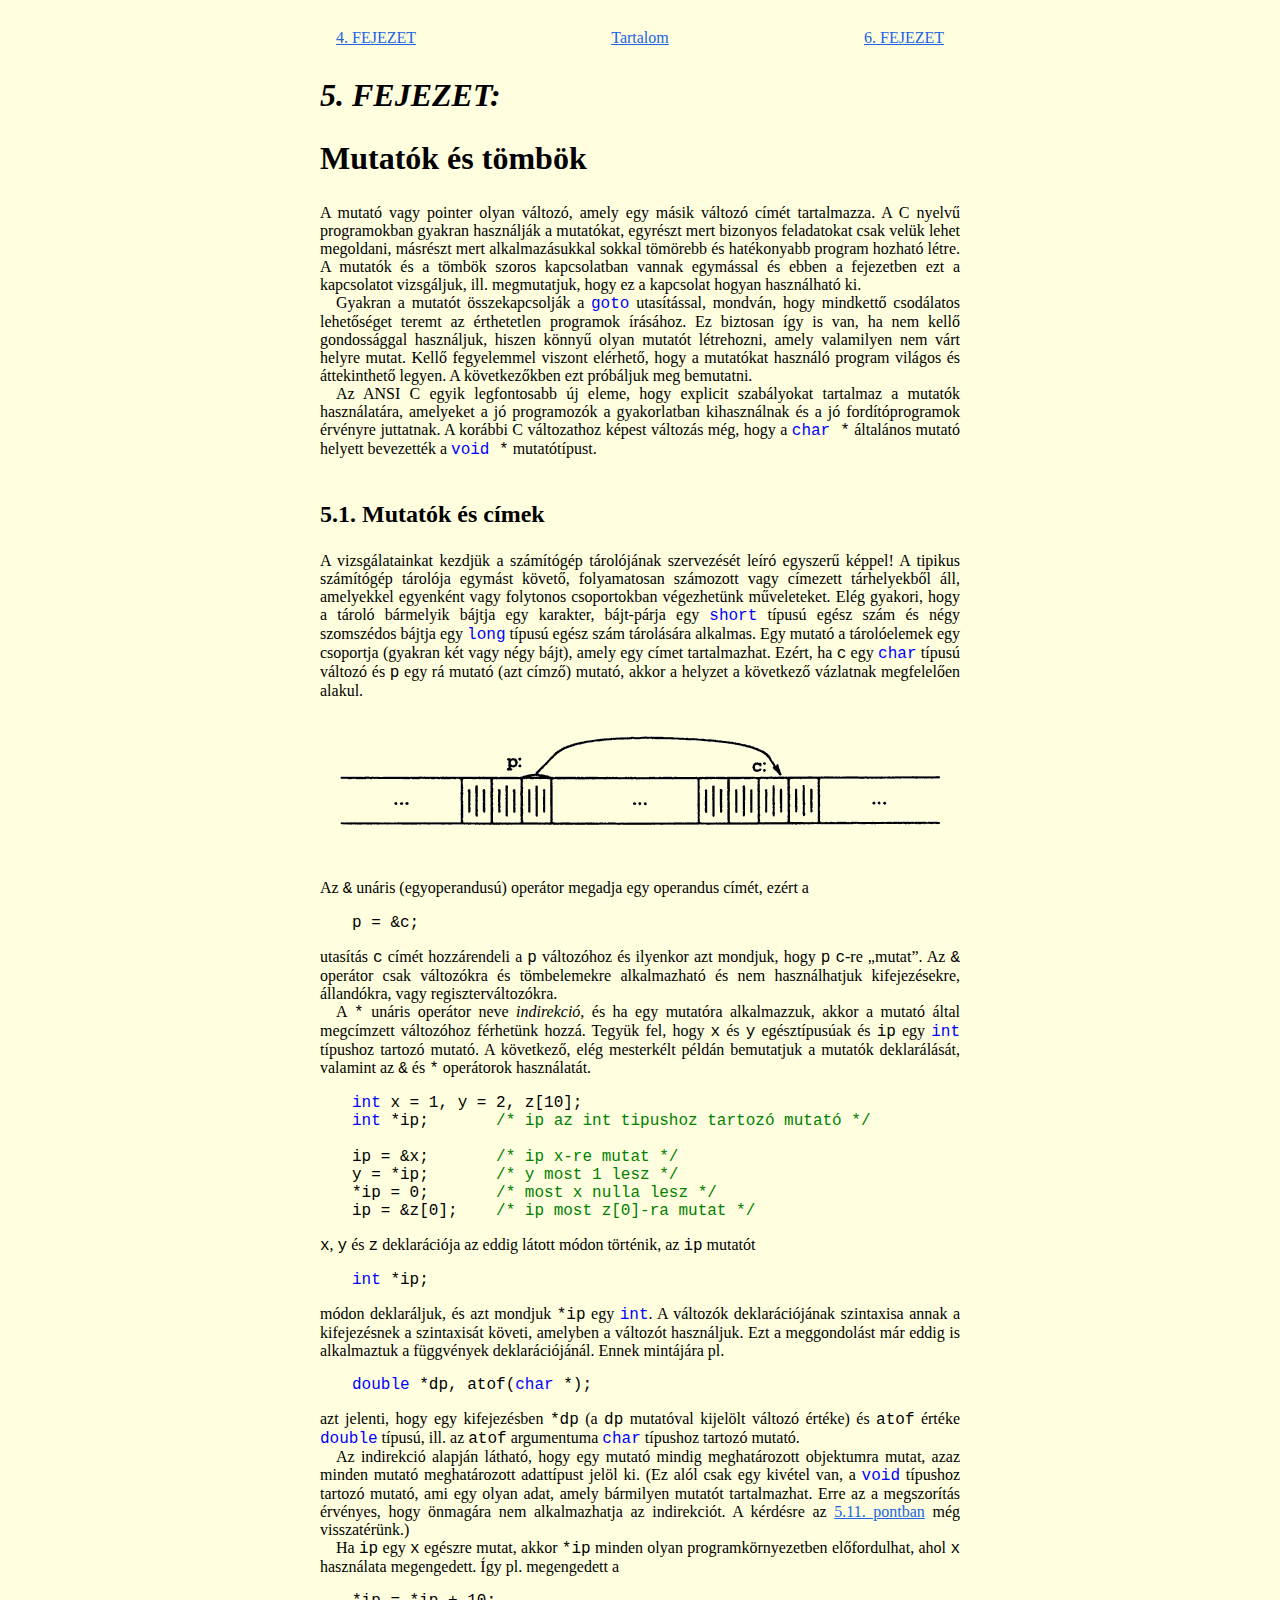
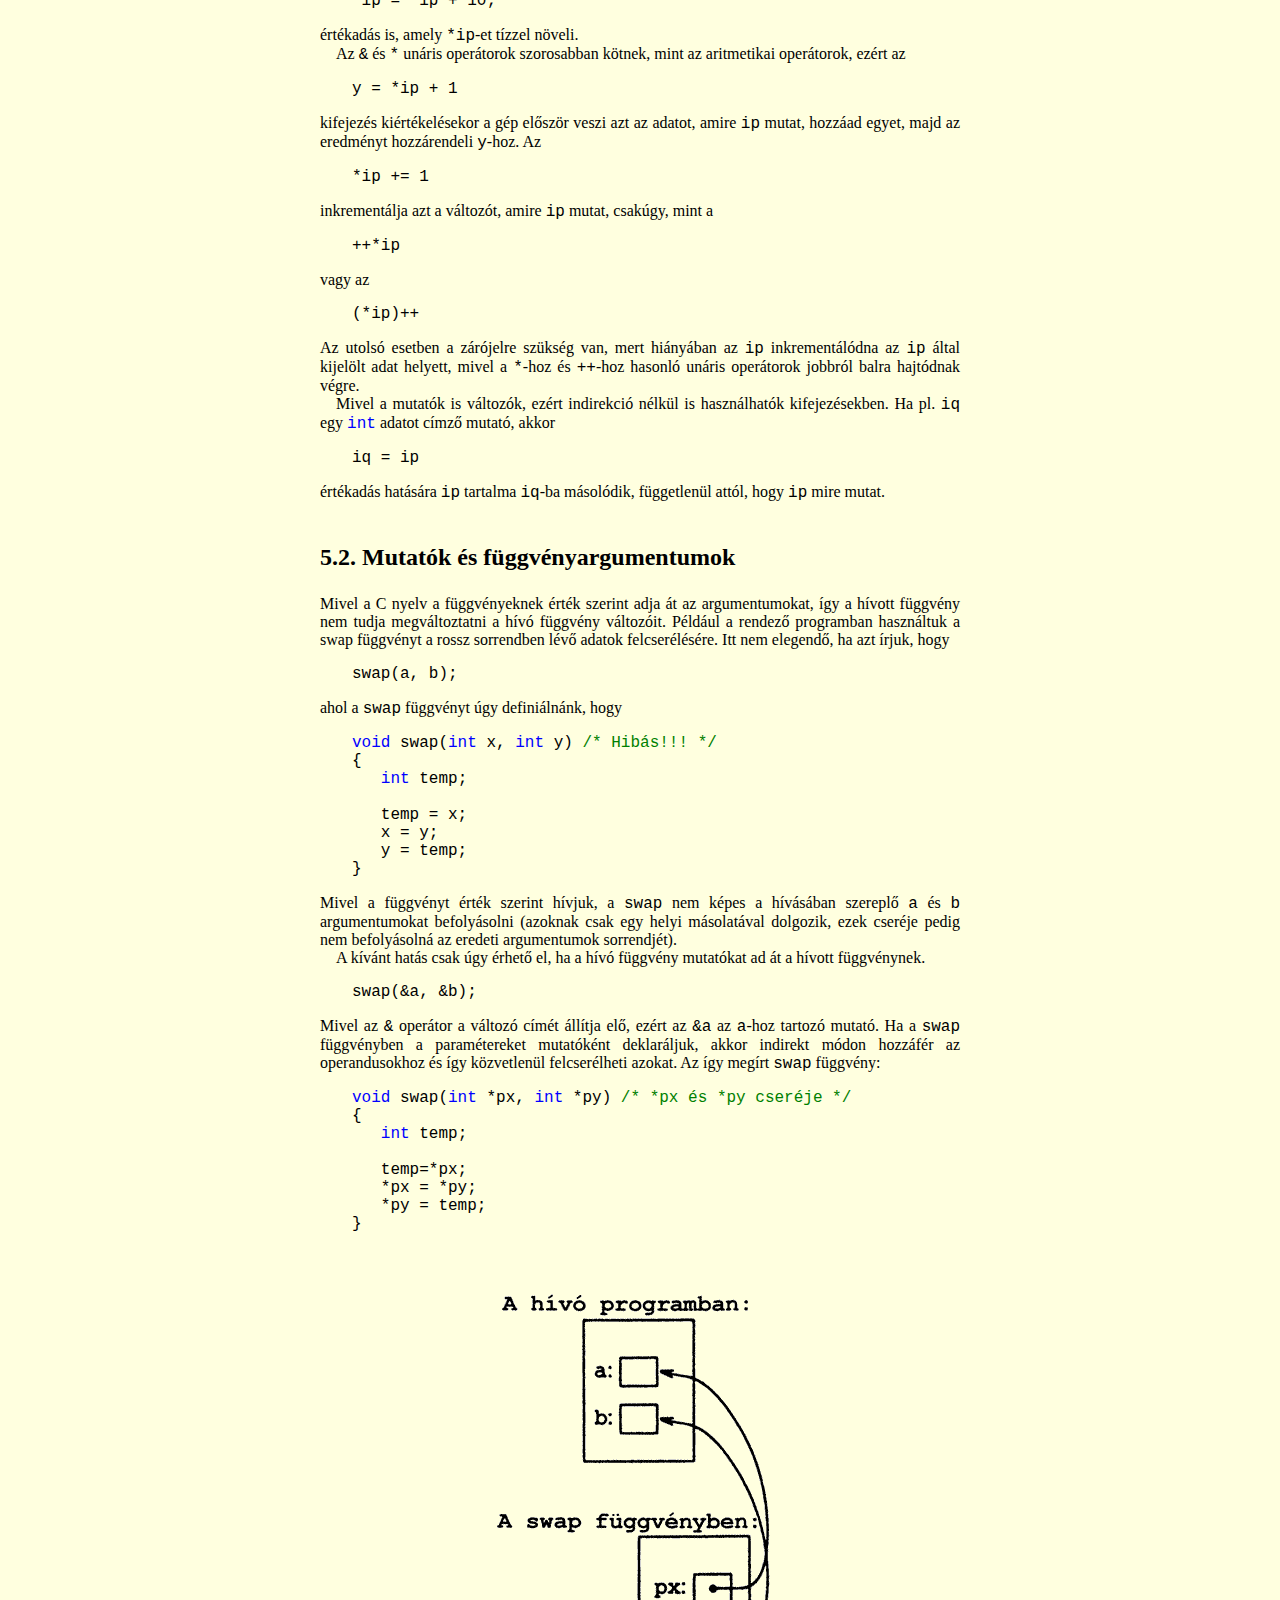
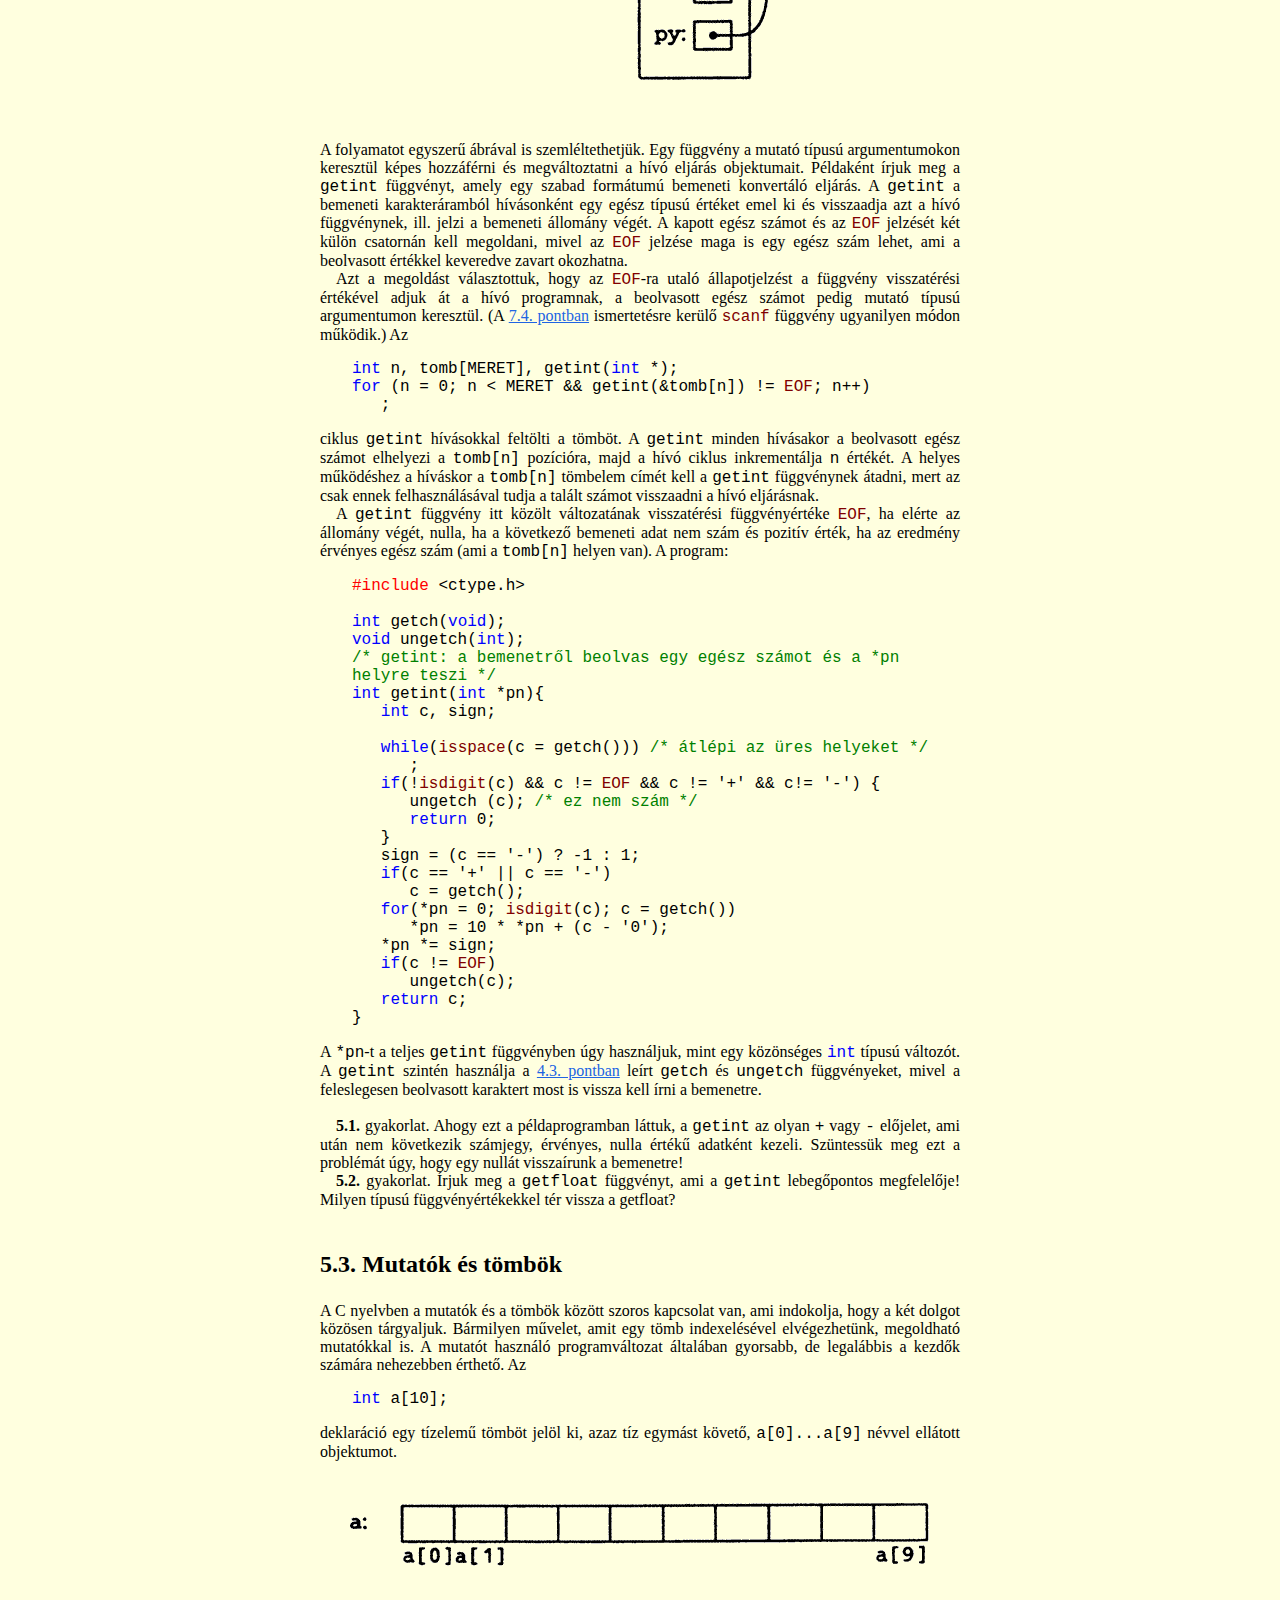
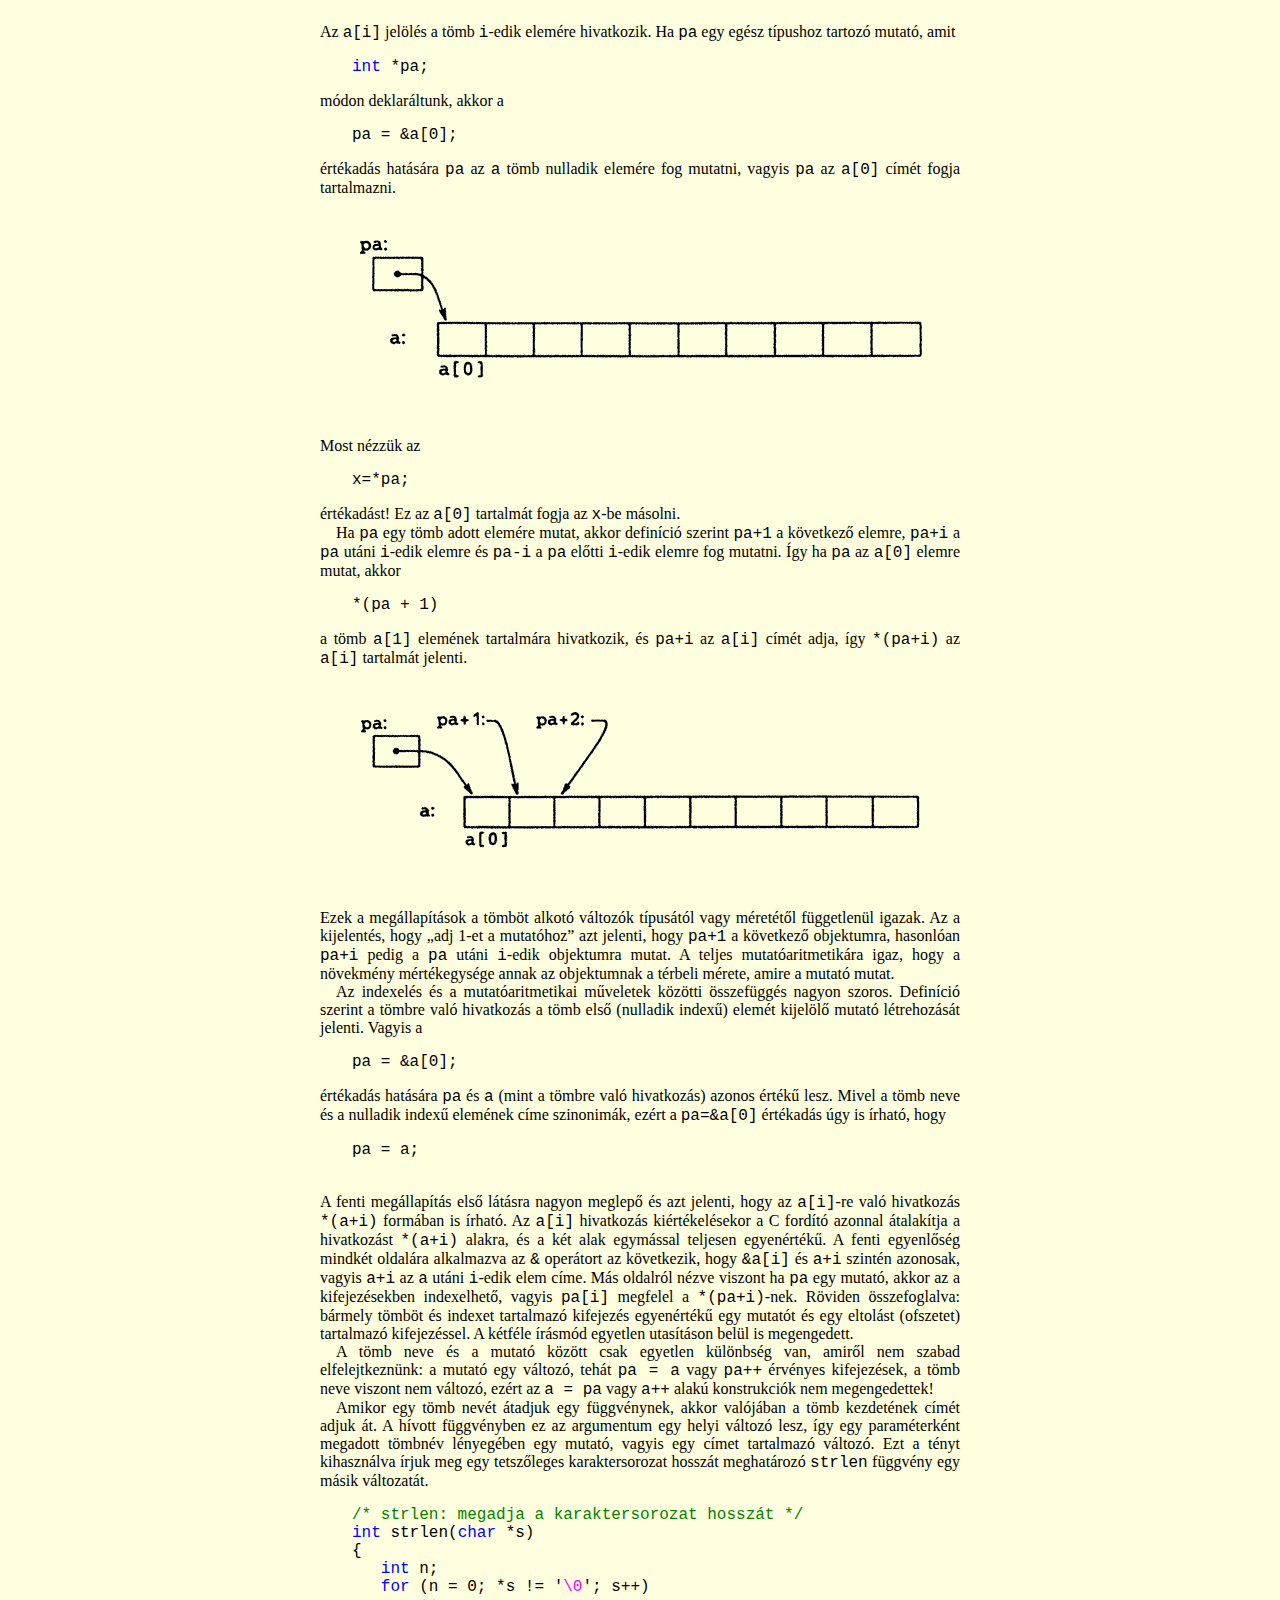
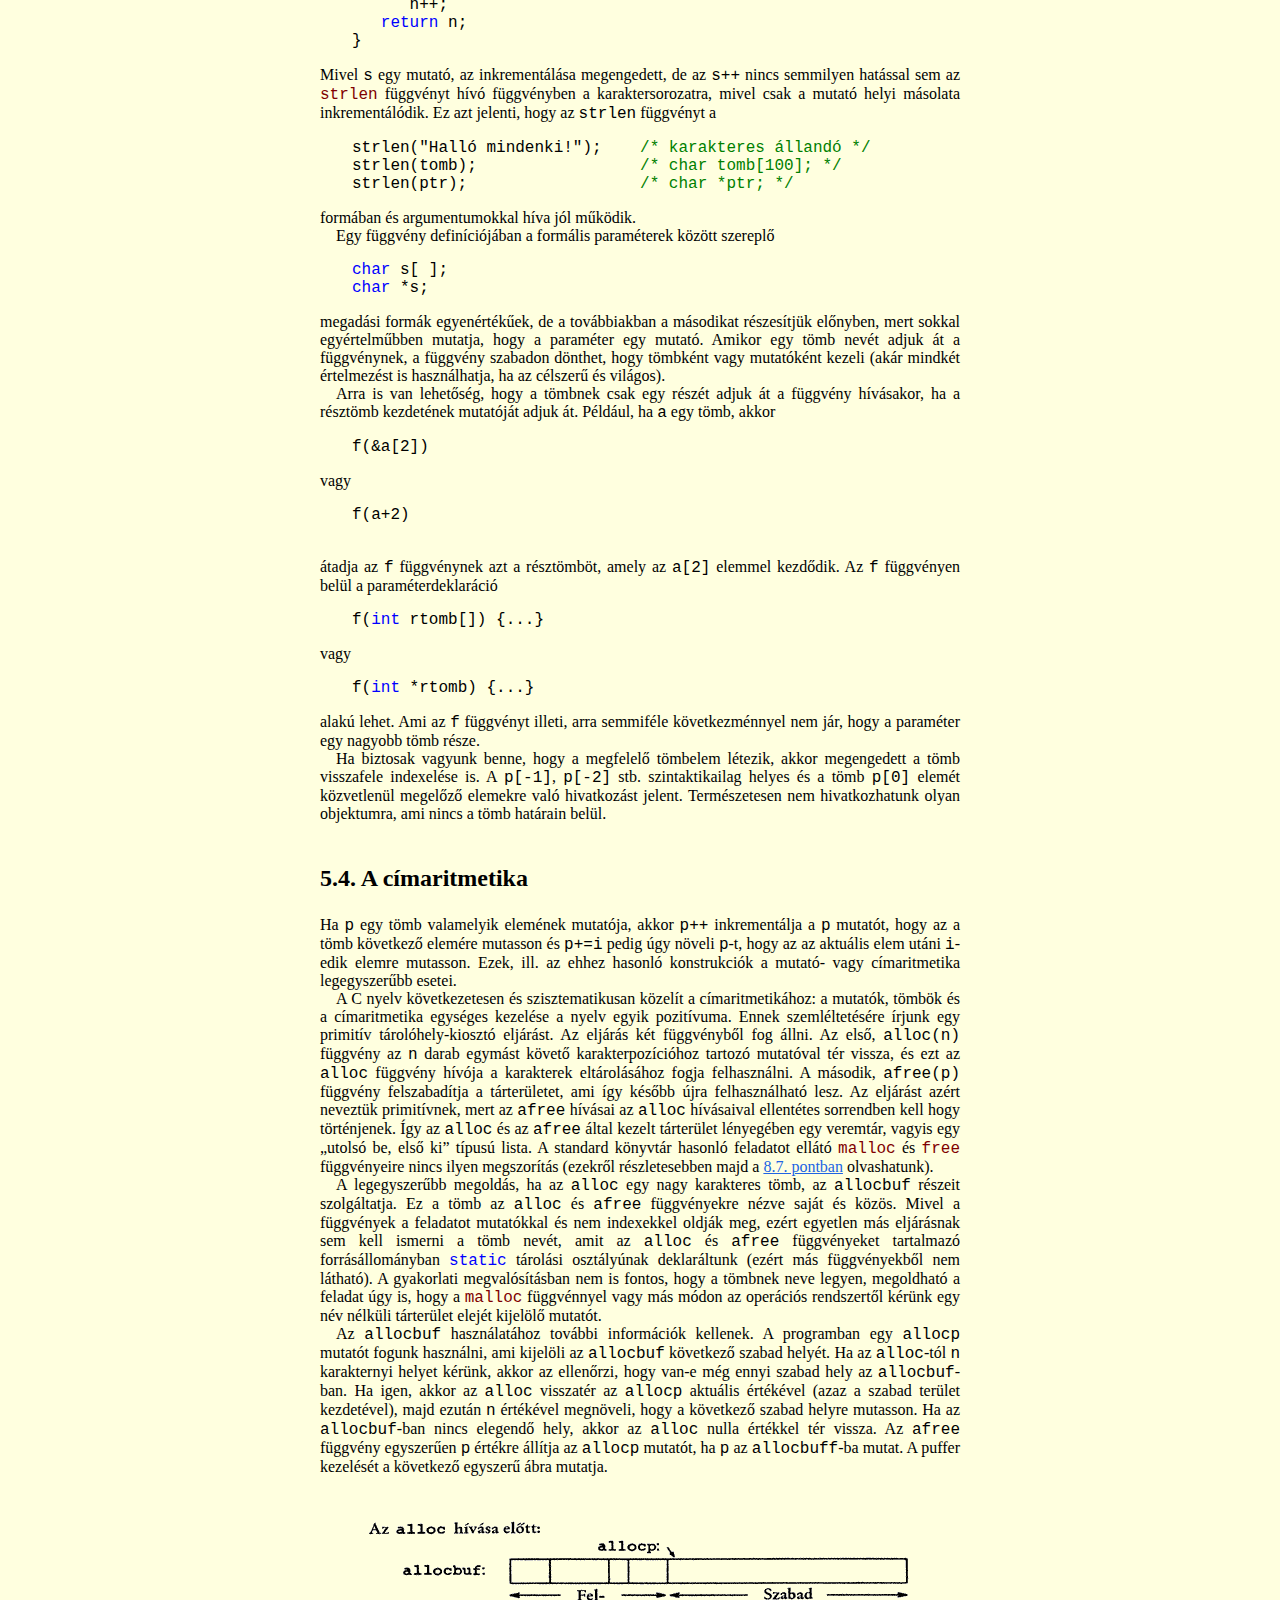
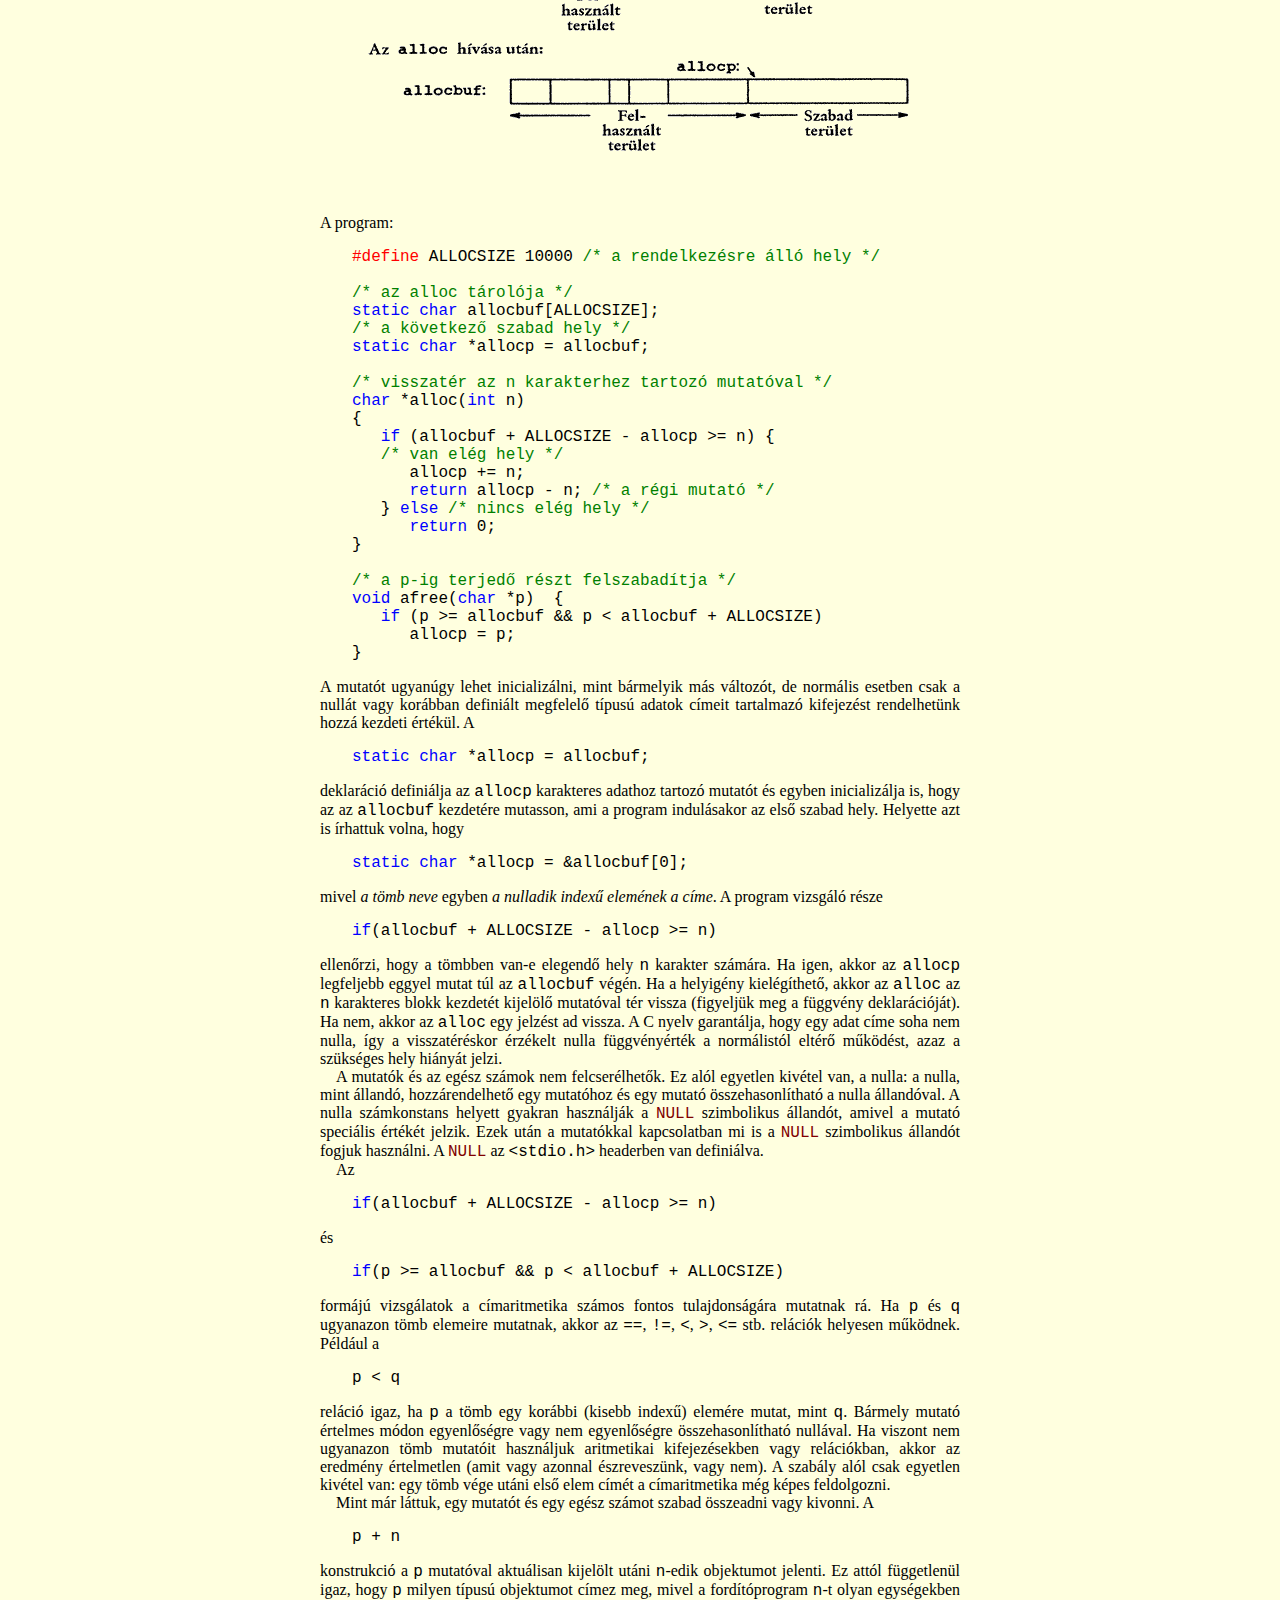
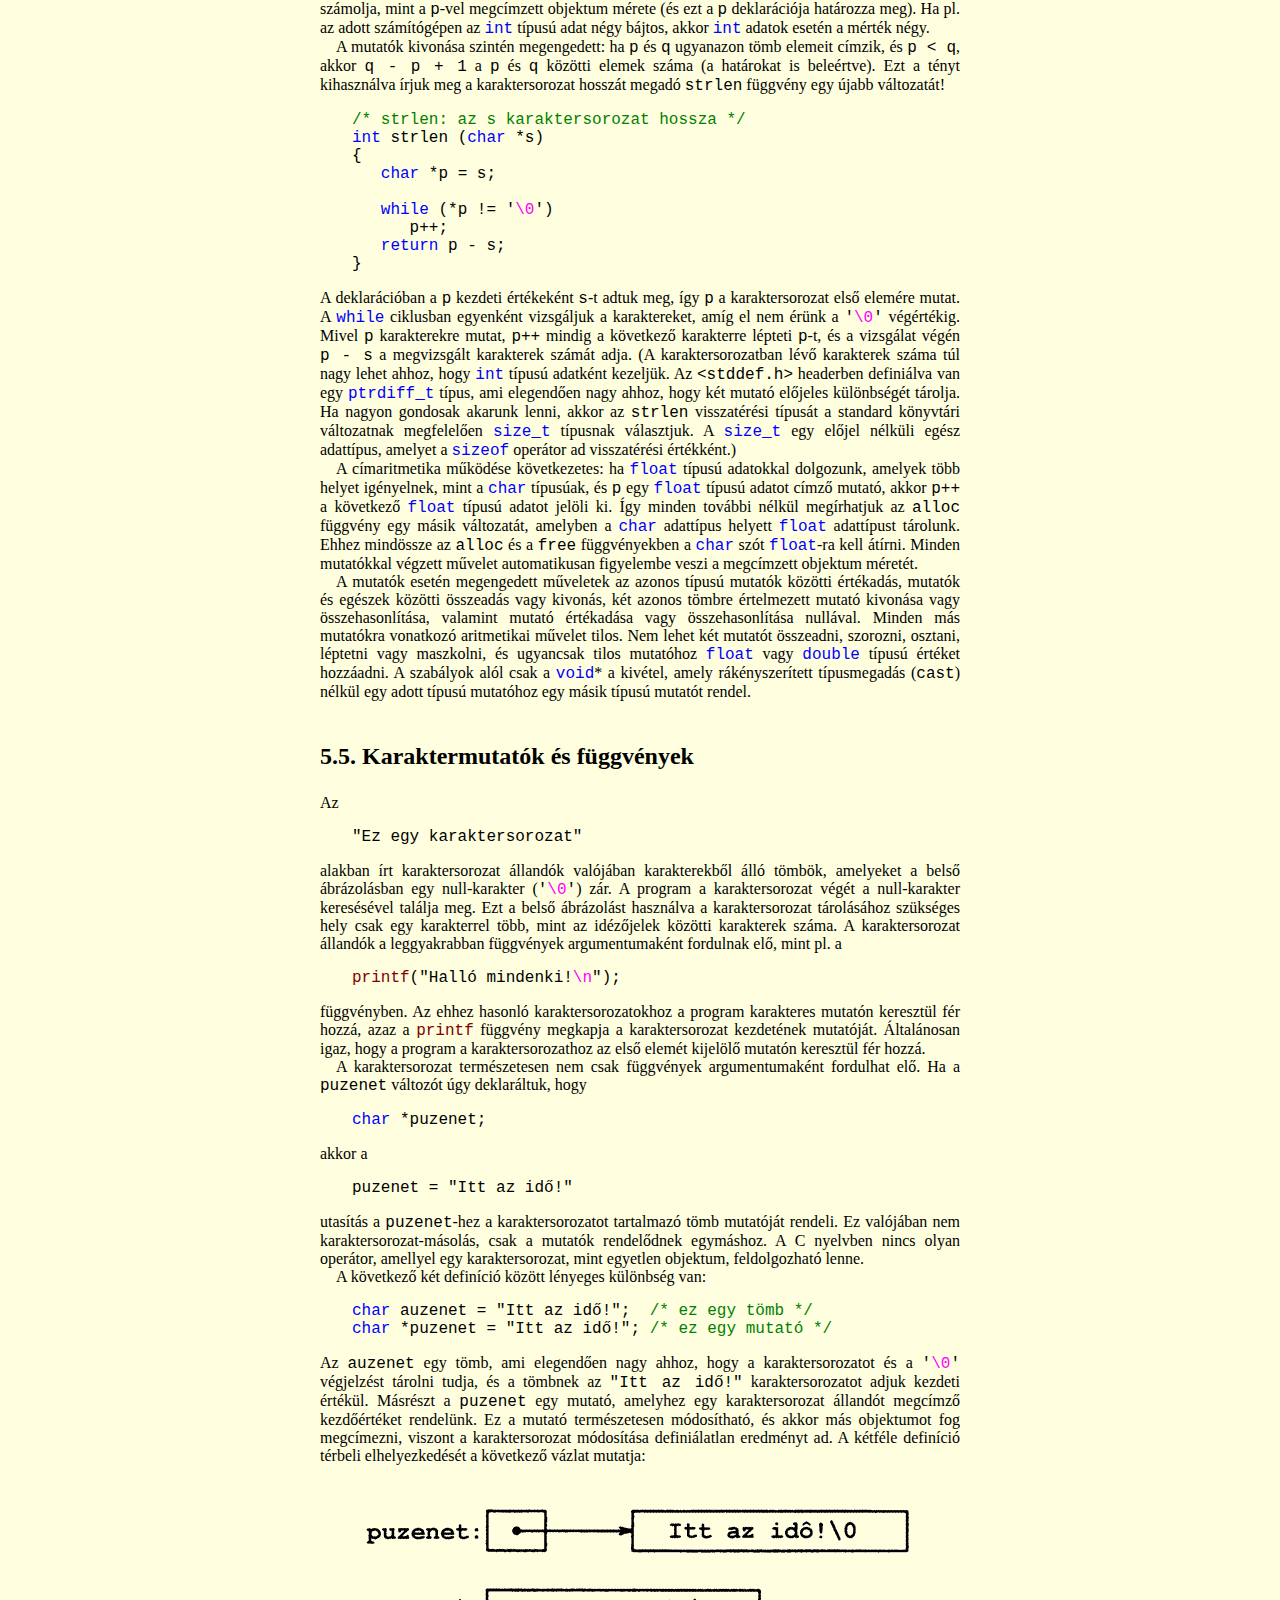
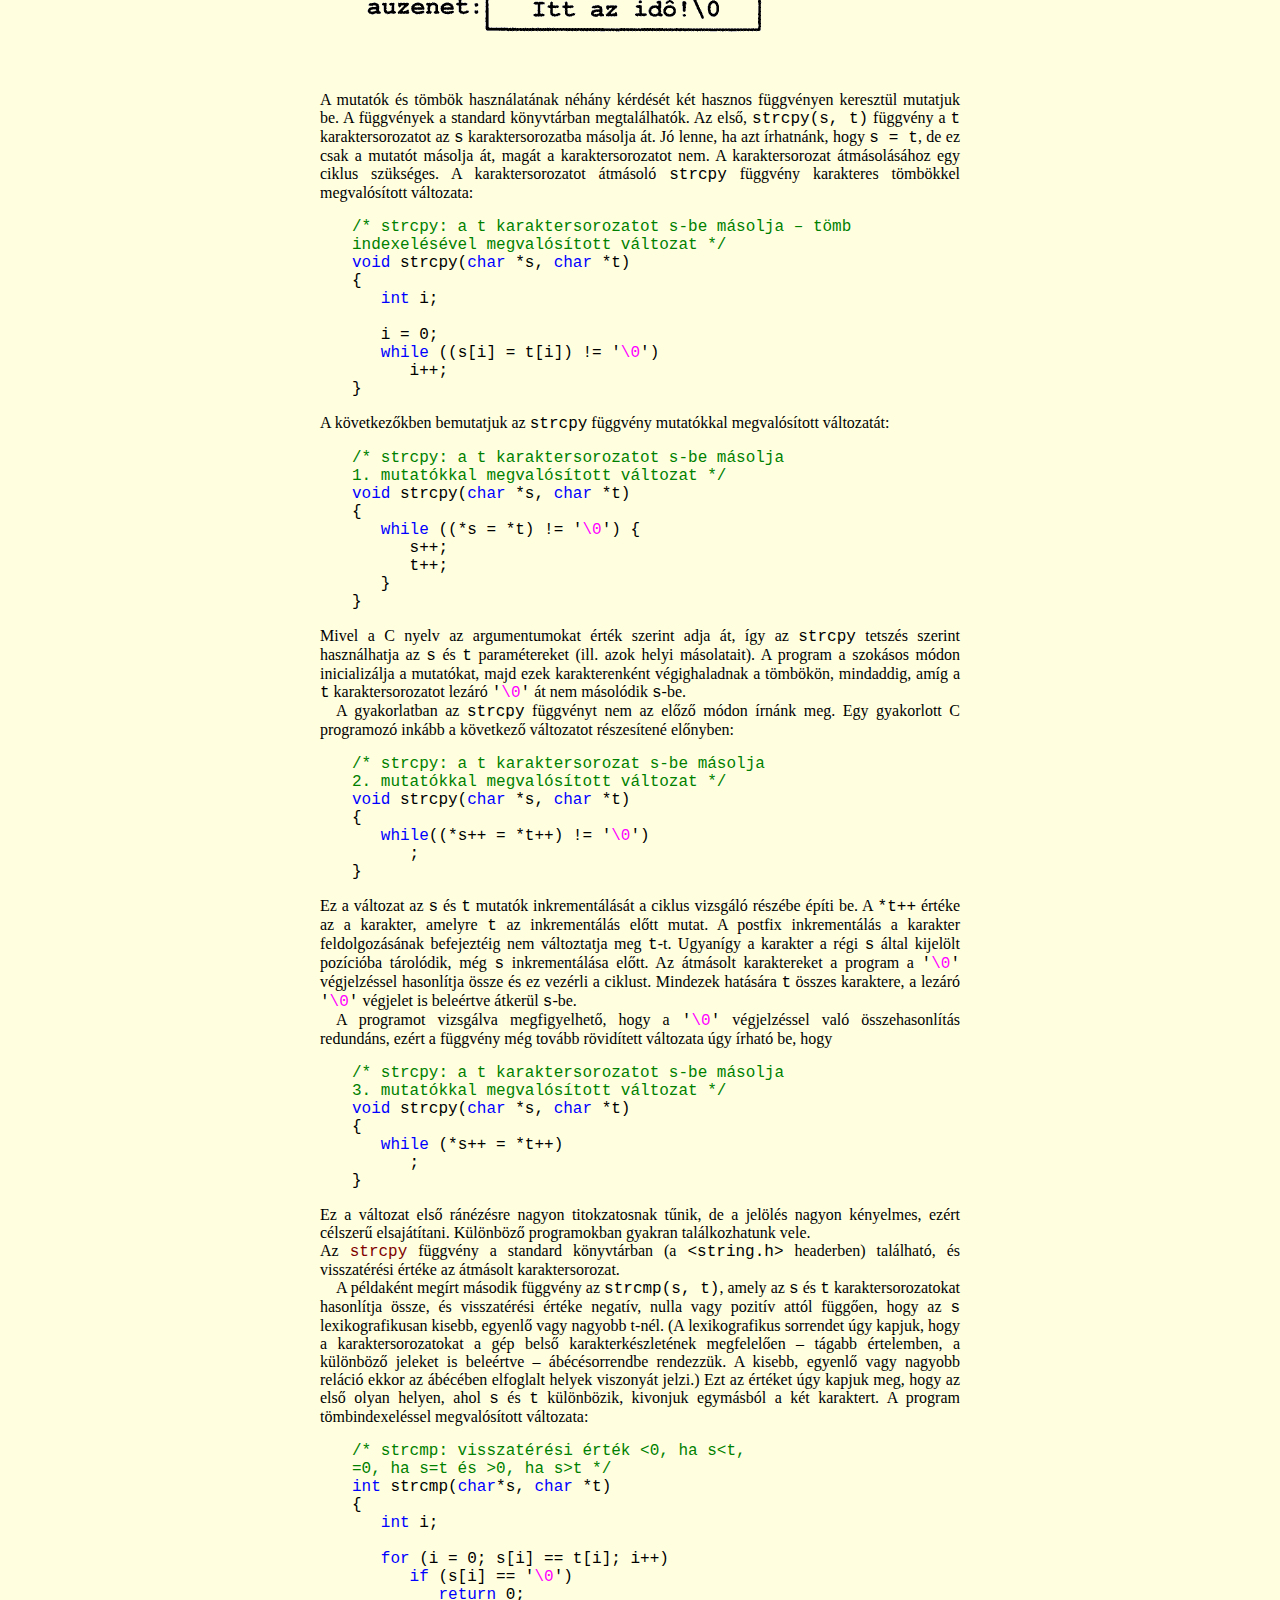
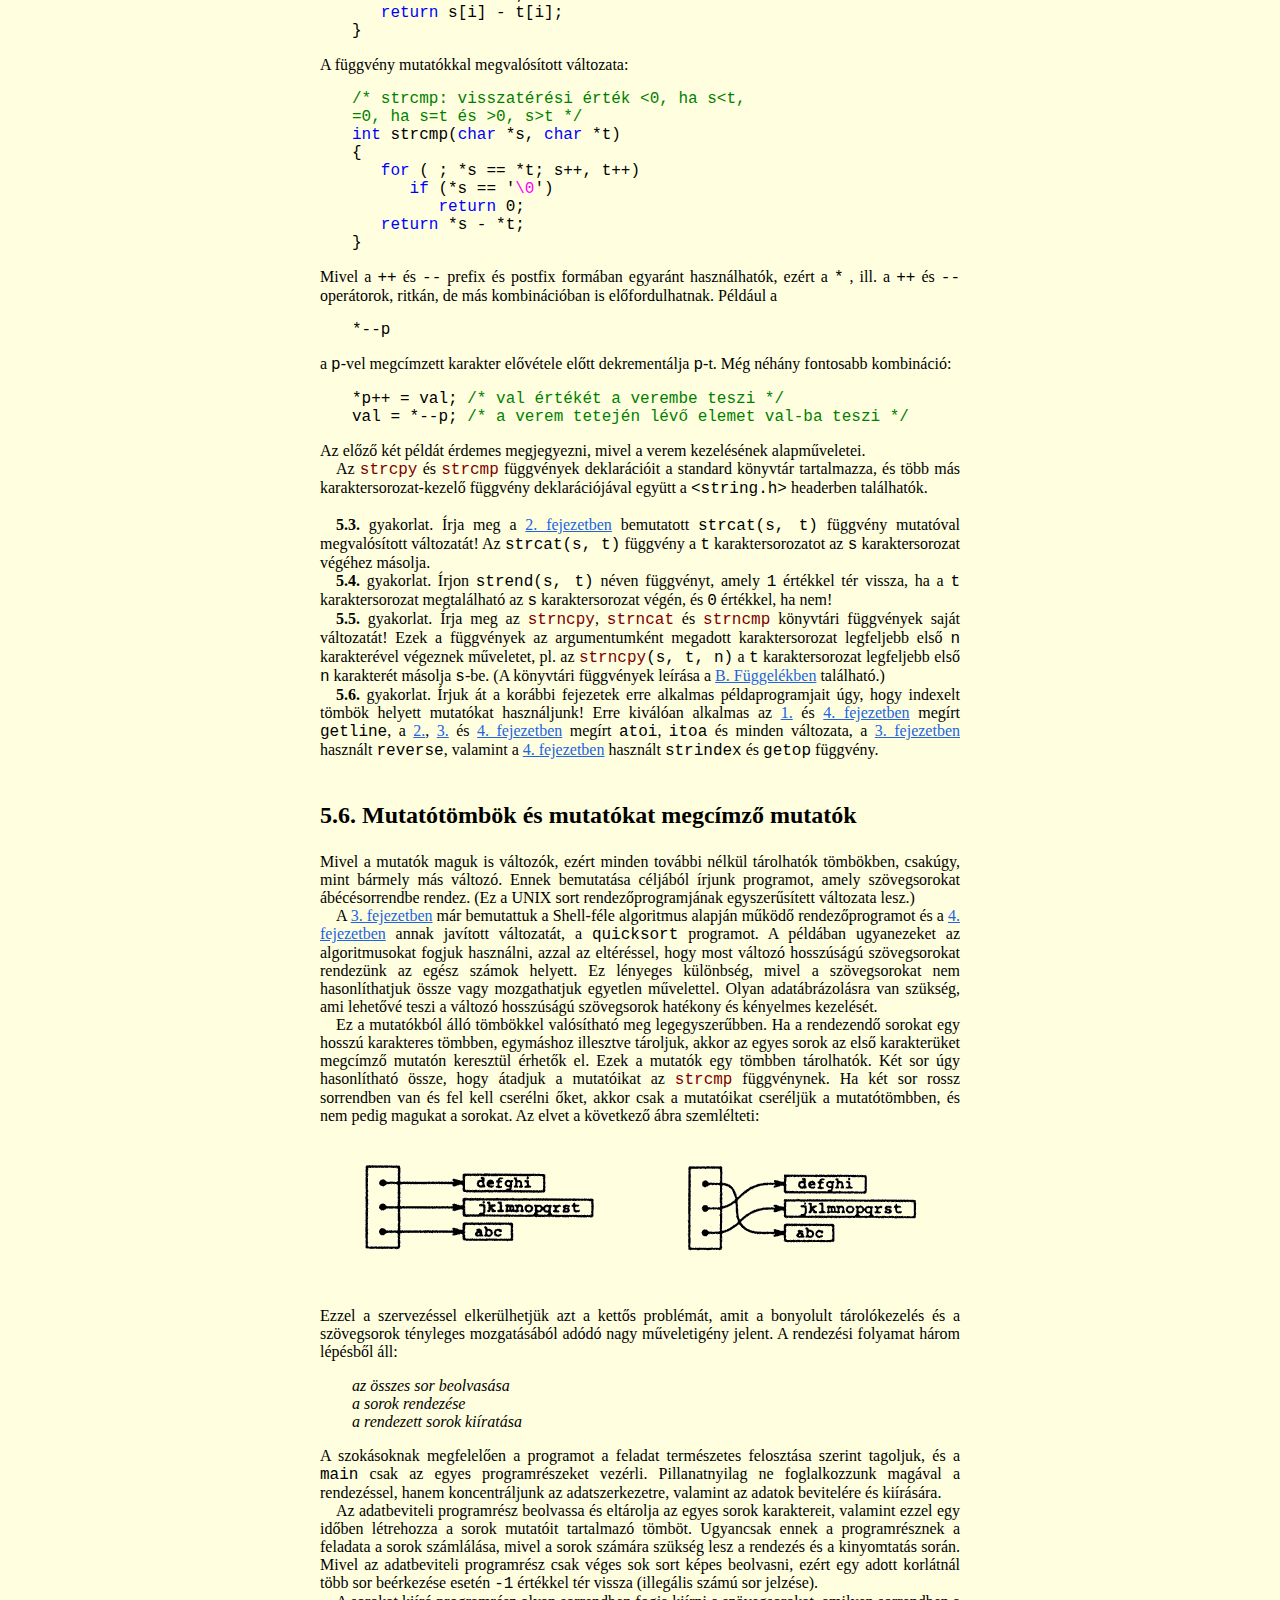
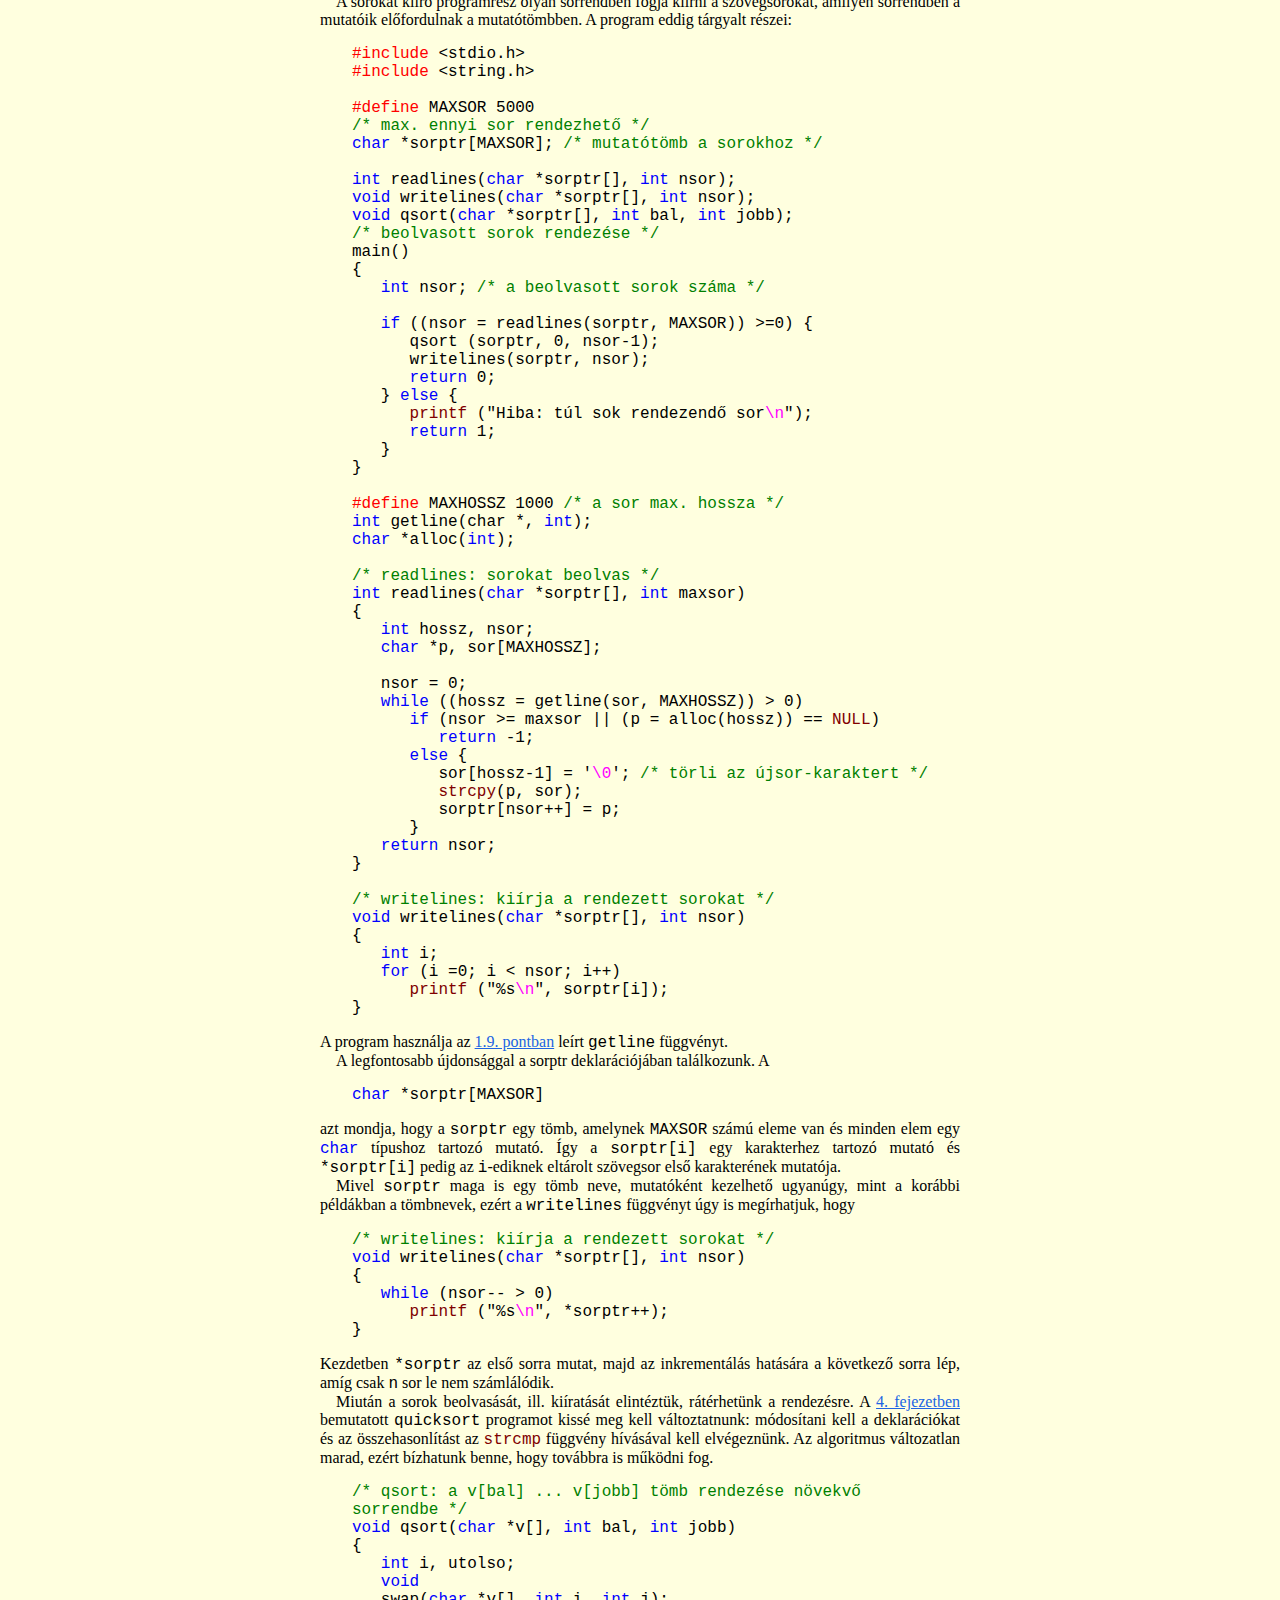
<file: Könyvek/C/files/05.html>
&nbsp;
<!DOCTYPE html PUBLIC "-//W3C//DTD XHTML 1.0 Transitional//EN" "http://www.w3.org/TR/xhtml1/DTD/xhtml1-transitional.dtd">
<html xmlns="http://www.w3.org/1999/xhtml">
<head>
<meta http-equiv="Content-Type" content="text/html; charset=utf-8" />
<title>Mutatók és tömbök</title>
<link href="krc.css" rel="stylesheet" type="text/css" />
</head>
<body>


<div id="main">


<table align="center">
<tr>
   <td width="200px" align="left">
         <a href="04.html">4. FEJEZET</a>
   </td>
   <td width="200px" align="center">
         <a href="../index.html#Tartalom">Tartalom</a>
   </td>
   <td width="200px" align="right">
         <a href="06.html">6. FEJEZET</a>
   </td>
</tr>
</table>


  <h2><a name="5. FEJEZET" id="5. FEJEZET"></a><i>5. FEJEZET:</i></h2>
  <h2>Mutatók és tömbök<br />
  </h2>
  A mutató vagy pointer olyan változó, amely egy másik változó címét tartalmazza. A C nyelvű programokban gyakran használják a mutatókat, egyrészt mert bizonyos feladatokat csak velük lehet megoldani, másrészt mert alkalmazásukkal sokkal tömörebb és hatékonyabb program hozható létre. A mutatók és a tömbök szoros kapcsolatban vannak egymással és ebben a fejezetben ezt a kapcsolatot vizsgáljuk, ill. megmutatjuk, hogy ez a kapcsolat hogyan használható ki.
  <p> Gyakran a mutatót összekapcsolják a <span class="k">goto</span> utasítással, mondván, hogy mindkettő csodálatos lehetőséget teremt az érthetetlen programok írásához. Ez biztosan így is van, ha nem kellő gondossággal használjuk, hiszen könnyű olyan mutatót létrehozni, amely valamilyen nem várt helyre mutat. Kellő fegyelemmel viszont elérhető, hogy a mutatókat használó program világos és áttekinthető legyen. A következőkben ezt próbáljuk meg bemutatni.</p>
  <p> Az ANSI C egyik legfontosabb új eleme, hogy explicit szabályokat tartalmaz a mutatók használatára, amelyeket a jó programozók a gyakorlatban kihasználnak és a jó fordítóprogramok érvényre juttatnak. A korábbi C változathoz képest változás még, hogy a <span class="m"><span class="k">char</span> *</span> általános mutató helyett bevezették a <span class="m"><span class="k">void</span> *</span> mutatótípust.<br />
    <br />
  </p>
  <h3><a name="5.1." id="5.1."></a>5.1. Mutatók és címek<br />
  </h3>
  A vizsgálatainkat kezdjük a számítógép tárolójának szervezését leíró egyszerű képpel! A tipikus számítógép tárolója egymást követő, folyamatosan számozott vagy címezett tárhelyekből áll, amelyekkel egyenként vagy folytonos csoportokban végezhetünk műveleteket. Elég gyakori, hogy a tároló bármelyik bájtja egy karakter, bájt-párja egy <span class="k">short</span> típusú egész szám és négy szomszédos bájtja egy <span class="k">long</span> típusú egész szám tárolására alkalmas. Egy mutató a tárolóelemek egy csoportja (gyakran két vagy négy bájt), amely egy címet tartalmazhat. Ezért, ha <span class="m">c</span> egy <span class="k">char</span> típusú változó és <span class="m">p</span> egy rá mutató (azt címző) mutató, akkor a helyzet a következő vázlatnak megfelelően alakul.<br />
  <br />
  <br />
  <div align="center"> <img src="img/01.png" width="600" height="89" border="0" alt="img/01.png" /></div>
  <br />
  <br />
  <br />
  Az <span class="m">&amp;</span> unáris (egyoperandusú) operátor megadja egy operandus címét, ezért a<br />
  <pre>
p = &amp;c;
</pre>
  utasítás <span class="m">c</span> címét hozzárendeli a <span class="m">p</span> változóhoz és ilyenkor azt mondjuk, hogy <span class="m">p</span> <span class="m">c</span>-re „mutat”. Az <span class="m">&amp;</span> operátor csak változókra és tömbelemekre alkalmazható és nem használhatjuk kifejezésekre, állandókra, vagy regiszterváltozókra.
  <p> A <span class="m">*</span> unáris operátor neve <i>indirekció</i>, és ha egy mutatóra alkalmazzuk, akkor a mutató által megcímzett változóhoz férhetünk hozzá. Tegyük fel, hogy <span class="m">x</span> és <span class="m">y</span> egésztípusúak és <span class="m">ip</span> egy <span class="k">int</span> típushoz tartozó mutató. A következő, elég mesterkélt példán bemutatjuk a mutatók deklarálását, valamint az <span class="m">&amp;</span> és <span class="m">*</span> operátorok használatát.<br />
  </p>
  <pre>
<span class="k">int</span> x = 1, y = 2, z[10];
<span class="k">int</span> *ip;       <span class="c">/* ip az int tipushoz tartozó mutató */</span>

ip = &amp;x;       <span class="c">/* ip x-re mutat */</span>
y = *ip;       <span class="c">/* y most 1 lesz */</span>
*ip = 0;       <span class="c">/* most x nulla lesz */</span>
ip = &amp;z[0];    <span class="c">/* ip most z[0]-ra mutat */</span>
</pre>
  <span class="m">x</span>, <span class="m">y</span> és <span class="m">z</span> deklarációja az eddig látott módon történik, az <span class="m">ip</span> mutatót<br />
  <pre>
<span class="k">int</span> *ip;
</pre>
  módon deklaráljuk, és azt mondjuk <span class="m">*ip</span> egy <span class="k">int</span>. A változók deklarációjának szintaxisa annak a kifejezésnek a szintaxisát követi, amelyben a változót használjuk. Ezt a meggondolást már eddig is alkalmaztuk a függvények deklarációjánál. Ennek mintájára pl.<br />
  <pre>
<span class="k">double</span> *dp, atof(<span class="k">char</span> *);
</pre>
  azt jelenti, hogy egy kifejezésben <span class="m">*dp</span> (a <span class="m">dp</span> mutatóval kijelölt változó értéke) és <span class="m">atof</span> értéke <span class="k">double</span> típusú, ill. az <span class="m">atof</span> argumentuma <span class="k">char</span> típushoz tartozó mutató.
  <p> Az indirekció alapján látható, hogy egy mutató mindig meghatározott objektumra mutat, azaz minden mutató meghatározott adattípust jelöl ki. (Ez alól csak egy kivétel van, a <span class="k">void</span> típushoz tartozó mutató, ami egy olyan adat, amely bármilyen mutatót tartalmazhat. Erre az a megszorítás érvényes, hogy önmagára nem alkalmazhatja az indirekciót. A kérdésre az <a href="05.html#5.11.">5.11. pontban</a> még visszatérünk.)</p>
  <p> Ha <span class="m">ip</span> egy <span class="m">x</span> egészre mutat, akkor <span class="m">*ip</span> minden olyan programkörnyezetben előfordulhat, ahol <span class="m">x</span> használata megengedett. Így pl. megengedett a<br />
  </p>
  <pre>
*ip = *ip + 10;
</pre>
  értékadás is, amely <span class="m">*ip</span>-et tízzel növeli.
  <p> Az <span class="m">&amp;</span> és <span class="m">*</span> unáris operátorok szorosabban kötnek, mint az aritmetikai operátorok, ezért az<br />
  </p>
  <pre>
y = *ip + 1
</pre>
  kifejezés kiértékelésekor a gép először veszi azt az adatot, amire <span class="m">ip</span> mutat, hozzáad egyet, majd az eredményt hozzárendeli <span class="m">y</span>-hoz. Az<br />
  <pre>
*ip += 1
</pre>
  inkrementálja azt a változót, amire <span class="m">ip</span> mutat, csakúgy, mint a<br />
  <pre>
++*ip
</pre>
  vagy az<br />
  <pre>
(*ip)++
</pre>
  Az utolsó esetben a zárójelre szükség van, mert hiányában az <span class="m">ip</span> inkrementálódna az <span class="m">ip</span> által kijelölt adat helyett, mivel a <span class="m">*</span>-hoz és <span class="m">++</span>-hoz hasonló unáris operátorok jobbról balra hajtódnak végre.
  <p> Mivel a mutatók is változók, ezért indirekció nélkül is használhatók kifejezésekben. Ha pl. <span class="m">iq</span> egy <span class="k">int</span> adatot címző mutató, akkor<br />
  </p>
  <pre>
iq = ip
</pre>
  értékadás hatására <span class="m">ip</span> tartalma <span class="m">iq</span>-ba másolódik, függetlenül attól, hogy <span class="m">ip</span> mire mutat.<br />
  <br />
  <h3><a name="5.2." id="5.2."></a>5.2. Mutatók és függvényargumentumok<br />
  </h3>
  Mivel a C nyelv a függvényeknek érték szerint adja át az argumentumokat, így a hívott függvény nem tudja megváltoztatni a hívó függvény változóit. Például a rendező programban használtuk a swap függvényt a rossz sorrendben lévő adatok felcserélésére. Itt nem elegendő, ha azt írjuk, hogy<br />
  <pre>
swap(a, b);
</pre>
  ahol a <span class="m">swap</span> függvényt úgy definiálnánk, hogy<br />
  <pre>
<span class="k">void</span> swap(<span class="k">int</span> x, <span class="k">int</span> y) <span class="c">/* Hibás!!! */</span>
{
   <span class="k">int</span> temp;

   temp = x;
   x = y;
   y = temp;
}
</pre>
  Mivel a függvényt érték szerint hívjuk, a <span class="m">swap</span> nem képes a hívásában szereplő <span class="m">a</span> és <span class="m">b</span> argumentumokat befolyásolni (azoknak csak egy helyi másolatával dolgozik, ezek cseréje pedig nem befolyásolná az eredeti argumentumok sorrendjét).
  <p> A kívánt hatás csak úgy érhető el, ha a hívó függvény mutatókat ad át a hívott függvénynek.<br />
  </p>
  <pre>
swap(&amp;a, &amp;b);
</pre>
  Mivel az <span class="m">&amp;</span> operátor a változó címét állítja elő, ezért az <span class="m">&amp;a</span> az <span class="m">a</span>-hoz tartozó mutató. Ha a <span class="m">swap</span> függvényben a paramétereket mutatóként deklaráljuk, akkor indirekt módon hozzáfér az operandusokhoz és így közvetlenül felcserélheti azokat. Az így megírt <span class="m">swap</span> függvény:<br />
  <pre>
<span class="k">void</span> swap(<span class="k">int</span> *px, <span class="k">int</span> *py) <span class="c">/* *px és *py cseréje */</span>
{
   <span class="k">int</span> temp;

   temp=*px;
   *px = *py;
   *py = temp;
}
</pre>
  <br />
  <br />
  <div align="center"> <img src="img/02.png" width="300" height="402" border="0" alt="img/02.png" /> </div>
  <br />
  <br />
  <br />
  A folyamatot egyszerű ábrával is szemléltethetjük. Egy függvény a mutató típusú argumentumokon keresztül képes hozzáférni és megváltoztatni a hívó eljárás objektumait. Példaként írjuk meg a <span class="m">getint</span> függvényt, amely egy szabad formátumú bemeneti konvertáló eljárás. A <span class="m">getint</span> a bemeneti karakteráramból hívásonként egy egész típusú értéket emel ki és visszaadja azt a hívó függvénynek, ill. jelzi a bemeneti állomány végét. A kapott egész számot és az <span class="f">EOF</span> jelzését két külön csatornán kell megoldani, mivel az <span class="f">EOF</span> jelzése maga is egy egész szám lehet, ami a beolvasott értékkel keveredve zavart okozhatna.
  <p> Azt a megoldást választottuk, hogy az <span class="f">EOF</span>-ra utaló állapotjelzést a függvény visszatérési értékével adjuk át a hívó programnak, a beolvasott egész számot pedig mutató típusú argumentumon keresztül. (A <a href="07.html#7.4.">7.4. pontban</a> ismertetésre kerülő <span class="f">scanf</span> függvény ugyanilyen módon működik.) Az<br />
  </p>
  <pre>
<span class="k">int</span> n, tomb[MERET], getint(<span class="k">int</span> *);
<span class="k">for</span> (n = 0; n &lt; MERET &amp;&amp; getint(&amp;tomb[n]) != <span class="f">EOF</span>; n++)
   ;
</pre>
  ciklus <span class="m">getint</span> hívásokkal feltölti a tömböt. A <span class="m">getint</span> minden hívásakor a beolvasott egész számot elhelyezi a <span class="m">tomb[n]</span> pozícióra, majd a hívó ciklus inkrementálja <span class="m">n</span> értékét. A helyes működéshez a híváskor a <span class="m">tomb[n]</span> tömbelem címét kell a <span class="m">getint</span> függvénynek átadni, mert az csak ennek felhasználásával tudja a talált számot visszaadni a hívó eljárásnak.
  <p> A <span class="m">getint</span> függvény itt közölt változatának visszatérési függvényértéke <span class="f">EOF</span>, ha elérte az állomány végét, nulla, ha a következő bemeneti adat nem szám és pozitív érték, ha az eredmény érvényes egész szám (ami a <span class="m">tomb[n]</span> helyen van). A program:<br />
  </p>
  <pre>
<span class="d">#include</span> &lt;ctype.h&gt;

<span class="k">int</span> getch(<span class="k">void</span>);
<span class="k">void</span> ungetch(<span class="k">int</span>);
<span class="c">/* getint: a bemenetről beolvas egy egész számot és a *pn
helyre teszi */</span>
<span class="k">int</span> getint(<span class="k">int</span> *pn){
   <span class="k">int</span> c, sign;

   <span class="k">while</span>(<span class="f">isspace</span>(c = getch())) <span class="c">/* átlépi az üres helyeket */</span>
      ;
   <span class="k">if</span>(!<span class="f">isdigit</span>(c) &amp;&amp; c != <span class="f">EOF</span> &amp;&amp; c != '+' &amp;&amp; c!= '-') {
      ungetch (c); <span class="c">/* ez nem szám */</span>
      <span class="k">return</span> 0;
   }
   sign = (c == '-') ? -1 : 1;
   <span class="k">if</span>(c == '+' || c == '-')
      c = getch();
   <span class="k">for</span>(*pn = 0; <span class="f">isdigit</span>(c); c = getch())
      *pn = 10 * *pn + (c - '0');
   *pn *= sign;
   <span class="k">if</span>(c != <span class="f">EOF</span>)
      ungetch(c);
   <span class="k">return</span> c;
}
</pre>
  A <span class="m">*pn</span>-t a teljes <span class="m">getint</span> függvényben úgy használjuk, mint egy közönséges <span class="k">int</span> típusú változót. A <span class="m">getint</span> szintén használja a <a href="04.html#4.3.">4.3. pontban</a> leírt <span class="m">getch</span> és <span class="m">ungetch</span> függvényeket, mivel a feleslegesen beolvasott karaktert most is vissza kell írni a bemenetre.<br />
  <br />
  <p><b>5.1.</b> gyakorlat. Ahogy ezt a példaprogramban láttuk, a <span class="m">getint</span> az olyan <span class="m">+</span> vagy <span class="m">-</span> előjelet, ami után nem következik számjegy, érvényes, nulla értékű adatként kezeli. Szüntessük meg ezt a problémát úgy, hogy egy nullát visszaírunk a bemenetre!</p>
  <p> <b>5.2.</b> gyakorlat. Írjuk meg a <span class="m">getfloat</span> függvényt, ami a <span class="m">getint</span> lebegőpontos megfelelője! Milyen típusú függvényértékekkel tér vissza a getfloat?<br />
    <br />
  </p>
  <h3><a name="5.3." id="5.3."></a>5.3. Mutatók és tömbök<br />
  </h3>
  A C nyelvben a mutatók és a tömbök között szoros kapcsolat van, ami indokolja, hogy a két dolgot közösen tárgyaljuk. Bármilyen művelet, amit egy tömb indexelésével elvégezhetünk, megoldható mutatókkal is. A mutatót használó programváltozat általában gyorsabb, de legalábbis a kezdők számára nehezebben érthető. Az<br />
  <pre>
<span class="k">int</span> a[10];
</pre>
  deklaráció egy tízelemű tömböt jelöl ki, azaz tíz egymást követő, <span class="m">a[0]...a[9]</span> névvel ellátott objektumot.<br />
  <br />
  <br />
  <div align="center"> <img src="img/03.png" width="586" height="72" border="0" alt="img/03.png" /> </div>
  <br />
  <br />
  <br />
  Az <span class="m">a[i]</span> jelölés a tömb <span class="m">i</span>-edik elemére hivatkozik. Ha <span class="m">pa</span> egy egész típushoz tartozó mutató, amit<br />
  <pre>
<span class="k">int</span> *pa;
</pre>
  módon deklaráltunk, akkor a<br />
  <pre>
pa = &amp;a[0];
</pre>
  értékadás hatására <span class="m">pa</span> az <span class="m">a</span> tömb nulladik elemére fog mutatni, vagyis <span class="m">pa</span> az <span class="m">a[0]</span> címét fogja tartalmazni.<br />
  <br />
  <br />
  <div align="center"> <img src="img/04.png" width="575" height="150" border="0" alt="img/04.png" /> </div>
  <br />
  <br />
  <br />
  Most nézzük az<br />
  <pre>
x=*pa;
</pre>
  értékadást! Ez az <span class="m">a[0]</span> tartalmát fogja az <span class="m">x</span>-be másolni.
  <p> Ha <span class="m">pa</span> egy tömb adott elemére mutat, akkor definíció szerint <span class="m">pa+1</span> a következő elemre, <span class="m">pa+i</span> a <span class="m">pa</span> utáni <span class="m">i</span>-edik elemre és <span class="m">pa-i</span> a <span class="m">pa</span> előtti <span class="m">i</span>-edik elemre fog mutatni. Így ha <span class="m">pa</span> az <span class="m">a[0]</span> elemre mutat, akkor<br />
  </p>
  <pre>
*(pa + 1)
</pre>
  a tömb <span class="m">a[1]</span> elemének tartalmára hivatkozik, és <span class="m">pa+i</span> az <span class="m">a[i]</span> címét adja, így <span class="m">*(pa+i)</span> az <span class="m">a[i]</span> tartalmát jelenti.<br />
  <br />
  <br />
  <div align="center"> <img src="img/05.png" width="569" height="151" border="0" alt="img/05.png" /> </div>
  <br />
  <br />
  <br />
  Ezek a megállapítások a tömböt alkotó változók típusától vagy méretétől függetlenül igazak. Az a kijelentés, hogy „adj 1-et a mutatóhoz” azt jelenti, hogy <span class="m">pa+1</span> a következő objektumra, hasonlóan <span class="m">pa+i</span> pedig a <span class="m">pa</span> utáni <span class="m">i</span>-edik objektumra mutat. A teljes mutatóaritmetikára igaz, hogy a növekmény mértékegysége annak az objektumnak a térbeli mérete, amire a mutató mutat.
  <p> Az indexelés és a mutatóaritmetikai műveletek közötti összefüggés nagyon szoros. Definíció szerint a tömbre való hivatkozás a tömb első (nulladik indexű) elemét kijelölő mutató létrehozását jelenti. Vagyis a<br />
  </p>
  <pre>
pa = &amp;a[0];
</pre>
  értékadás hatására <span class="m">pa</span> és <span class="m">a</span> (mint a tömbre való hivatkozás) azonos értékű lesz. Mivel a tömb neve és a nulladik indexű elemének címe szinonimák, ezért a <span class="m">pa=&amp;a[0]</span> értékadás úgy is írható, hogy<br />
  <pre>
pa = a;<br />
</pre>
  A fenti megállapítás első látásra nagyon meglepő és azt jelenti, hogy az <span class="m">a[i]</span>-re való hivatkozás <span class="m">*(a+i)</span> formában is írható. Az <span class="m">a[i]</span> hivatkozás kiértékelésekor a C fordító azonnal átalakítja a hivatkozást <span class="m">*(a+i)</span> alakra, és a két alak egymással teljesen egyenértékű. A fenti egyenlőség mindkét oldalára alkalmazva az <span class="m">&amp;</span> operátort az következik, hogy <span class="m">&amp;a[i]</span> és <span class="m">a+i</span> szintén azonosak, vagyis <span class="m">a+i</span> az <span class="m">a</span> utáni <span class="m">i</span>-edik elem címe. Más oldalról nézve viszont ha <span class="m">pa</span> egy mutató, akkor az a kifejezésekben indexelhető, vagyis <span class="m">pa[i]</span> megfelel a <span class="m">*(pa+i)</span>-nek. Röviden összefoglalva: bármely tömböt és indexet tartalmazó kifejezés egyenértékű egy mutatót és egy eltolást (ofszetet) tartalmazó kifejezéssel. A kétféle írásmód egyetlen utasításon belül is megengedett.
  <p> A tömb neve és a mutató között csak egyetlen különbség van, amiről nem szabad elfelejtkeznünk: a mutató egy változó, tehát <span class="m">pa = a</span> vagy <span class="m">pa++</span> érvényes kifejezések, a tömb neve viszont nem változó, ezért az <span class="m">a = pa</span> vagy <span class="m">a++</span> alakú konstrukciók nem megengedettek!</p>
  <p> Amikor egy tömb nevét átadjuk egy függvénynek, akkor valójában a tömb kezdetének címét adjuk át. A hívott függvényben ez az argumentum egy helyi változó lesz, így egy paraméterként megadott tömbnév lényegében egy mutató, vagyis egy címet tartalmazó változó. Ezt a tényt kihasználva írjuk meg egy tetszőleges karaktersorozat hosszát meghatározó <span class="m">strlen</span> függvény egy másik változatát.<br />
  </p>
  <pre>
<span class="c">/* strlen: megadja a karaktersorozat hosszát */</span>
<span class="k">int</span> strlen(<span class="k">char</span> *s)
{
   <span class="k">int</span> n;
   <span class="k">for</span> (n = 0; *s != '<span class="e">\0</span>'; s++)
      n++;
   <span class="k">return</span> n;
}
</pre>
  Mivel <span class="m">s</span> egy mutató, az inkrementálása megengedett, de az <span class="m">s++</span> nincs semmilyen hatással sem az <span class="f">strlen</span> függvényt hívó függvényben a karaktersorozatra, mivel csak a mutató helyi másolata inkrementálódik. Ez azt jelenti, hogy az <span class="m">strlen</span> függvényt a<br />
  <pre>
strlen(&quot;Halló mindenki!&quot;);    <span class="c">/* karakteres állandó */</span>
strlen(tomb);                 <span class="c">/* char tomb[100]; */</span>
strlen(ptr);                  <span class="c">/* char *ptr; */</span>
</pre>
  formában és argumentumokkal híva jól működik.
  <p> Egy függvény definíciójában a formális paraméterek között szereplő<br />
  </p>
  <pre>
<span class="k">char</span> s[ ];
<span class="k">char</span> *s;
</pre>
  megadási formák egyenértékűek, de a továbbiakban a másodikat részesítjük előnyben, mert sokkal egyértelműbben mutatja, hogy a paraméter egy mutató. Amikor egy tömb nevét adjuk át a függvénynek, a függvény szabadon dönthet, hogy tömbként vagy mutatóként kezeli (akár mindkét értelmezést is használhatja, ha az célszerű és világos).
  <p> Arra is van lehetőség, hogy a tömbnek csak egy részét adjuk át a függvény hívásakor, ha a résztömb kezdetének mutatóját adjuk át. Például, ha <span class="m">a</span> egy tömb, akkor<br />
  </p>
  <pre>
f(&amp;a[2])
</pre>
  vagy<br />
  <pre>
f(a+2)<br />
</pre>
  átadja az <span class="m">f</span> függvénynek azt a résztömböt, amely az <span class="m">a[2]</span> elemmel kezdődik. Az <span class="m">f</span> függvényen belül a paraméterdeklaráció<br />
  <pre>
f(<span class="k">int</span> rtomb[]) {...}
</pre>
  vagy<br />
  <pre>
f(<span class="k">int</span> *rtomb) {...}
</pre>
  alakú lehet. Ami az <span class="m">f</span> függvényt illeti, arra semmiféle következménnyel nem jár, hogy a paraméter egy nagyobb tömb része.
  <p> Ha biztosak vagyunk benne, hogy a megfelelő tömbelem létezik, akkor megengedett a tömb visszafele indexelése is. A <span class="m">p[-1]</span>, <span class="m">p[-2]</span> stb. szintaktikailag helyes és a tömb <span class="m">p[0]</span> elemét közvetlenül megelőző elemekre való hivatkozást jelent. Természetesen nem hivatkozhatunk olyan objektumra, ami nincs a tömb határain belül.<br />
    <br />
  </p>
  <h3><a name="5.4." id="5.4."></a>5.4. A címaritmetika<br />
  </h3>
  Ha <span class="m">p</span> egy tömb valamelyik elemének mutatója, akkor <span class="m">p++</span> inkrementálja a <span class="m">p</span> mutatót, hogy az a tömb következő elemére mutasson és <span class="m">p+=i</span> pedig úgy növeli <span class="m">p</span>-t, hogy az az aktuális elem utáni <span class="m">i</span>-edik elemre mutasson. Ezek, ill. az ehhez hasonló konstrukciók a mutató- vagy címaritmetika legegyszerűbb esetei.
  <p> A C nyelv következetesen és szisztematikusan közelít a címaritmetikához: a mutatók, tömbök és a címaritmetika egységes kezelése a nyelv egyik pozitívuma. Ennek szemléltetésére írjunk egy primitív tárolóhely-kiosztó eljárást. Az eljárás két függvényből fog állni. Az első, <span class="m">alloc(n)</span> függvény az <span class="m">n</span> darab egymást követő karakterpozícióhoz tartozó mutatóval tér vissza, és ezt az <span class="m">alloc</span> függvény hívója a karakterek eltárolásához fogja felhasználni. A második, <span class="m">afree(p)</span> függvény felszabadítja a tárterületet, ami így később újra felhasználható lesz. Az eljárást azért neveztük primitívnek, mert az <span class="m">afree</span> hívásai az <span class="m">alloc</span> hívásaival ellentétes sorrendben kell hogy történjenek. Így az <span class="m">alloc</span> és az <span class="m">afree</span> által kezelt tárterület lényegében egy veremtár, vagyis egy „utolsó be, első ki” típusú lista. A standard könyvtár hasonló feladatot ellátó <span class="f">malloc</span> és <span class="f">free</span> függvényeire nincs ilyen megszorítás (ezekről részletesebben majd a <a href="08.html#8.7.">8.7. pontban</a> olvashatunk).</p>
  <p> A legegyszerűbb megoldás, ha az <span class="m">alloc</span> egy nagy karakteres tömb, az <span class="m">allocbuf</span> részeit szolgáltatja. Ez a tömb az <span class="m">alloc</span> és <span class="m">afree</span> függvényekre nézve saját és közös. Mivel a függvények a feladatot mutatókkal és nem indexekkel oldják meg, ezért egyetlen más eljárásnak sem kell ismerni a tömb nevét, amit az <span class="m">alloc</span> és <span class="m">afree</span> függvényeket tartalmazó forrásállományban <span class="k">static</span> tárolási osztályúnak deklaráltunk (ezért más függvényekből nem látható). A gyakorlati megvalósításban nem is fontos, hogy a tömbnek neve legyen, megoldható a feladat úgy is, hogy a <span class="f">malloc</span> függvénnyel vagy más módon az operációs rendszertől kérünk egy név nélküli tárterület elejét kijelölő mutatót.</p>
  <p> Az <span class="m">allocbuf</span> használatához további információk kellenek. A programban egy <span class="m">allocp</span> mutatót fogunk használni, ami kijelöli az <span class="m">allocbuf</span> következő szabad helyét. Ha az <span class="m">alloc</span>-tól <span class="m">n</span> karakternyi helyet kérünk, akkor az ellenőrzi, hogy van-e még ennyi szabad hely az <span class="m">allocbuf</span>-ban. Ha igen, akkor az <span class="m">alloc</span> visszatér az <span class="m">allocp</span> aktuális értékével (azaz a szabad terület kezdetével), majd ezután <span class="m">n</span> értékével megnöveli, hogy a következő szabad helyre mutasson. Ha az <span class="m">allocbuf</span>-ban nincs elegendő hely, akkor az <span class="m">alloc</span> nulla értékkel tér vissza. Az <span class="m">afree</span> függvény egyszerűen <span class="m">p</span> értékre állítja az <span class="m">allocp</span> mutatót, ha <span class="m">p</span> az <span class="m">allocbuff</span>-ba mutat. A puffer kezelését a következő egyszerű ábra mutatja.<br />
    <br />
    <br />
  </p>
  <div align="center"> <img src="img/06.png" width="551" height="248" border="0" alt="img/06.png" /> </div>
  <br />
  <br />
  <br />
  A program:<br />
  <pre>
<span class="d">#define</span> ALLOCSIZE 10000 <span class="c">/* a rendelkezésre álló hely */</span>

<span class="c">/* az alloc tárolója */</span>
<span class="k">static</span> <span class="k">char</span> allocbuf[ALLOCSIZE];
<span class="c">/* a következő szabad hely */</span>
<span class="k">static</span> <span class="k">char</span> *allocp = allocbuf;

<span class="c">/* visszatér az n karakterhez tartozó mutatóval */</span> 
<span class="k">char</span> *alloc(<span class="k">int</span> n)
{
   <span class="k">if</span> (allocbuf + ALLOCSIZE - allocp &gt;= n) {
   <span class="c">/* van elég hely */</span>
      allocp += n;
      <span class="k">return</span> allocp - n; <span class="c">/* a régi mutató */</span>
   } <span class="k">else</span> <span class="c">/* nincs elég hely */</span>
      <span class="k">return</span> 0;
}

<span class="c">/* a p-ig terjedő részt felszabadítja */</span>
<span class="k">void</span> afree(<span class="k">char</span> *p)  {
   <span class="k">if</span> (p &gt;= allocbuf &amp;&amp; p &lt; allocbuf + ALLOCSIZE)
      allocp = p;
}
</pre>
  A mutatót ugyanúgy lehet inicializálni, mint bármelyik más változót, de normális esetben csak a nullát vagy korábban definiált megfelelő típusú adatok címeit tartalmazó kifejezést rendelhetünk hozzá kezdeti értékül. A<br />
  <pre>
<span class="k">static</span> <span class="k">char</span> *allocp = allocbuf;
</pre>
  deklaráció definiálja az <span class="m">allocp</span> karakteres adathoz tartozó mutatót és egyben inicializálja is, hogy az az <span class="m">allocbuf</span> kezdetére mutasson, ami a program indulásakor az első szabad hely. Helyette azt is írhattuk volna, hogy<br />
  <pre>
<span class="k">static</span> <span class="k">char</span> *allocp = &amp;allocbuf[0];
</pre>
  mivel <i>a tömb neve</i> egyben <i>a nulladik indexű elemének a címe</i>. A program vizsgáló része<br />
  <pre>
<span class="k">if</span>(allocbuf + ALLOCSIZE - allocp &gt;= n)
</pre>
  ellenőrzi, hogy a tömbben van-e elegendő hely <span class="m">n</span> karakter számára. Ha igen, akkor az <span class="m">allocp</span> legfeljebb eggyel mutat túl az <span class="m">allocbuf</span> végén. Ha a helyigény kielégíthető, akkor az <span class="m">alloc</span> az <span class="m">n</span> karakteres blokk kezdetét kijelölő mutatóval tér vissza (figyeljük meg a függvény deklarációját). Ha nem, akkor az <span class="m">alloc</span> egy jelzést ad vissza. A C nyelv garantálja, hogy egy adat címe soha nem nulla, így a visszatéréskor érzékelt nulla függvényérték a normálistól eltérő működést, azaz a szükséges hely hiányát jelzi.
  <p> A mutatók és az egész számok nem felcserélhetők. Ez alól egyetlen kivétel van, a nulla: a nulla, mint állandó, hozzárendelhető egy mutatóhoz és egy mutató összehasonlítható a nulla állandóval. A nulla számkonstans helyett gyakran használják a <span class="f">NULL</span> szimbolikus állandót, amivel a mutató speciális értékét jelzik. Ezek után a mutatókkal kapcsolatban mi is a <span class="f">NULL</span> szimbolikus állandót fogjuk használni. A <span class="f">NULL</span> az <span class="m">&lt;stdio.h&gt;</span> headerben van definiálva.</p>
  <p> Az<br />
  </p>
  <pre>
<span class="k">if</span>(allocbuf + ALLOCSIZE - allocp &gt;= n)
</pre>
  és<br />
  <pre>
<span class="k">if</span>(p &gt;= allocbuf &amp;&amp; p &lt; allocbuf + ALLOCSIZE)
</pre>
  formájú vizsgálatok a címaritmetika számos fontos tulajdonságára mutatnak rá. Ha <span class="m">p</span> és <span class="m">q</span> ugyanazon tömb elemeire mutatnak, akkor az <span class="m">==</span>, <span class="m">!=</span>, <span class="m">&lt;</span>, <span class="m">&gt;</span>, <span class="m">&lt;=</span> stb. relációk helyesen működnek. Például a<br />
  <pre>
p &lt; q
</pre>
  reláció igaz, ha <span class="m">p</span> a tömb egy korábbi (kisebb indexű) elemére mutat, mint <span class="m">q</span>. Bármely mutató értelmes módon egyenlőségre vagy nem egyenlőségre összehasonlítható nullával. Ha viszont nem ugyanazon tömb mutatóit használjuk aritmetikai kifejezésekben vagy relációkban, akkor az eredmény értelmetlen (amit vagy azonnal észreveszünk, vagy nem). A szabály alól csak egyetlen kivétel van: egy tömb vége utáni első elem címét a címaritmetika még képes feldolgozni.
  <p> Mint már láttuk, egy mutatót és egy egész számot szabad összeadni vagy kivonni. A<br />
  </p>
  <pre>
p + n
</pre>
  konstrukció a <span class="m">p</span> mutatóval aktuálisan kijelölt utáni <span class="m">n</span>-edik objektumot jelenti. Ez attól függetlenül igaz, hogy <span class="m">p</span> milyen típusú objektumot címez meg, mivel a fordítóprogram <span class="m">n</span>-t olyan egységekben számolja, mint a <span class="m">p</span>-vel megcímzett objektum mérete (és ezt a <span class="m">p</span> deklarációja határozza meg). Ha pl. az adott számítógépen az <span class="k">int</span> típusú adat négy bájtos, akkor <span class="k">int</span> adatok esetén a mérték négy.
  <p> A mutatók kivonása szintén megengedett: ha <span class="m">p</span> és <span class="m">q</span> ugyanazon tömb elemeit címzik, és <span class="m">p &lt; q</span>, akkor <span class="m">q - p + 1</span> a <span class="m">p</span> és <span class="m">q</span> közötti elemek száma (a határokat is beleértve). Ezt a tényt kihasználva írjuk meg a karaktersorozat hosszát megadó <span class="m">strlen</span> függvény egy újabb változatát!<br />
  </p>
  <pre>
<span class="c">/* strlen: az s karaktersorozat hossza */</span>
<span class="k">int</span> strlen (<span class="k">char</span> *s)
{
   <span class="k">char</span> *p = s;

   <span class="k">while</span> (*p != '<span class="e">\0</span>')
      p++;
   <span class="k">return</span> p - s;
}
</pre>
  A deklarációban a <span class="m">p</span> kezdeti értékeként <span class="m">s</span>-t adtuk meg, így <span class="m">p</span> a karaktersorozat első elemére mutat. A <span class="k">while</span> ciklusban egyenként vizsgáljuk a karaktereket, amíg el nem érünk a <span class="m">'<span class="e">\0</span>'</span> végértékig. Mivel <span class="m">p</span> karakterekre mutat, <span class="m">p++</span> mindig a következő karakterre lépteti <span class="m">p</span>-t, és a vizsgálat végén <span class="m">p - s</span> a megvizsgált karakterek számát adja. (A karaktersorozatban lévő karakterek száma túl nagy lehet ahhoz, hogy <span class="k">int</span> típusú adatként kezeljük. Az <span class="m">&lt;stddef.h&gt;</span> headerben definiálva van egy <span class="k">ptrdiff_t</span> típus, ami elegendően nagy ahhoz, hogy két mutató előjeles különbségét tárolja. Ha nagyon gondosak akarunk lenni, akkor az <span class="m">strlen</span> visszatérési típusát a standard könyvtári változatnak megfelelően <span class="k">size_t</span> típusnak választjuk. A <span class="k">size_t</span> egy előjel nélküli egész adattípus, amelyet a <span class="k">sizeof</span> operátor ad visszatérési értékként.)
  <p> A címaritmetika működése következetes: ha <span class="k">float</span> típusú adatokkal dolgozunk, amelyek több helyet igényelnek, mint a <span class="k">char</span> típusúak, és <span class="m">p</span> egy <span class="k">float</span> típusú adatot címző mutató, akkor <span class="m">p++</span> a következő <span class="k">float</span> típusú adatot jelöli ki. Így minden további nélkül megírhatjuk az <span class="m">alloc</span> függvény egy másik változatát, amelyben a <span class="k">char</span> adattípus helyett <span class="k">float</span> adattípust tárolunk. Ehhez mindössze az <span class="m">alloc</span> és a <span class="m">free</span> függvényekben a <span class="k">char</span> szót <span class="k">float</span>-ra kell átírni. Minden mutatókkal végzett művelet automatikusan figyelembe veszi a megcímzett objektum méretét.</p>
  <p> A mutatók esetén megengedett műveletek az azonos típusú mutatók közötti értékadás, mutatók és egészek közötti összeadás vagy kivonás, két azonos tömbre értelmezett mutató kivonása vagy összehasonlítása, valamint mutató értékadása vagy összehasonlítása nullával. Minden más mutatókra vonatkozó aritmetikai művelet tilos. Nem lehet két mutatót összeadni, szorozni, osztani, léptetni vagy maszkolni, és ugyancsak tilos mutatóhoz <span class="k">float</span> vagy <span class="k">double</span> típusú értéket hozzáadni. A szabályok alól csak a <span class="k">void</span>* a kivétel, amely rákényszerített típusmegadás (<span class="m">cast</span>) nélkül egy adott típusú mutatóhoz egy másik típusú mutatót rendel.<br />
    <br />
  </p>
  <h3><a name="5.5." id="5.5."></a>5.5. Karaktermutatók és függvények<br />
  </h3>
  Az<br />
  <pre>
&quot;Ez egy karaktersorozat&quot;
</pre>
  alakban írt karaktersorozat állandók valójában karakterekből álló tömbök, amelyeket a belső ábrázolásban egy null-karakter (<span class="m">'<span class="e">\0</span>'</span>) zár. A program a karaktersorozat végét a null-karakter keresésével találja meg. Ezt a belső ábrázolást használva a karaktersorozat tárolásához szükséges hely csak egy karakterrel több, mint az idézőjelek közötti karakterek száma. A karaktersorozat állandók a leggyakrabban függvények argumentumaként fordulnak elő, mint pl. a<br />
  <pre>
<span class="f">printf</span>(&quot;Halló mindenki!<span class="e">\n</span>&quot;);
</pre>
  függvényben. Az ehhez hasonló karaktersorozatokhoz a program karakteres mutatón keresztül fér hozzá, azaz a <span class="f">printf</span> függvény megkapja a karaktersorozat kezdetének mutatóját. Általánosan igaz, hogy a program a karaktersorozathoz az első elemét kijelölő mutatón keresztül fér hozzá.
  <p> A karaktersorozat természetesen nem csak függvények argumentumaként fordulhat elő. Ha a <span class="m">puzenet</span> változót úgy deklaráltuk, hogy<br />
  </p>
  <pre>
<span class="k">char</span> *puzenet;
</pre>
  akkor a<br />
  <pre>
puzenet = &quot;Itt az idő!&quot;
</pre>
  utasítás a <span class="m">puzenet</span>-hez a karaktersorozatot tartalmazó tömb mutatóját rendeli. Ez valójában nem karaktersorozat-másolás, csak a mutatók rendelődnek egymáshoz. A C nyelvben nincs olyan operátor, amellyel egy karaktersorozat, mint egyetlen objektum, feldolgozható lenne.
  <p> A következő két definíció között lényeges különbség van:<br />
  </p>
  <pre>
<span class="k">char</span> auzenet = &quot;Itt az idő!&quot;;  <span class="c">/* ez egy tömb */</span>
<span class="k">char</span> *puzenet = &quot;Itt az idő!&quot;; <span class="c">/* ez egy mutató */</span>
</pre>
  Az <span class="m">auzenet</span> egy tömb, ami elegendően nagy ahhoz, hogy a karaktersorozatot és a <span class="m">'<span class="e">\0</span>'</span> végjelzést tárolni tudja, és a tömbnek az <span class="m">&quot;Itt az idő!&quot;</span> karaktersorozatot adjuk kezdeti értékül. Másrészt a <span class="m">puzenet</span> egy mutató, amelyhez egy karaktersorozat állandót megcímző kezdőértéket rendelünk. Ez a mutató természetesen módosítható, és akkor más objektumot fog megcímezni, viszont a karaktersorozat módosítása definiálatlan eredményt ad. A kétféle definíció térbeli elhelyezkedését a következő vázlat mutatja:<br />
  <br />
  <br />
  <div align="center"> <img src="img/07.png" width="556" height="136" border="0" alt="img/07.png" /> </div>
  <br />
  <br />
  <br />
  A mutatók és tömbök használatának néhány kérdését két hasznos függvényen keresztül mutatjuk be. A függvények a standard könyvtárban megtalálhatók. Az első, <span class="m">strcpy(s, t)</span> függvény a <span class="m">t</span> karaktersorozatot az <span class="m">s</span> karaktersorozatba másolja át. Jó lenne, ha azt írhatnánk, hogy <span class="m">s = t</span>, de ez csak a mutatót másolja át, magát a karaktersorozatot nem. A karaktersorozat átmásolásához egy ciklus szükséges. A karaktersorozatot átmásoló <span class="m">strcpy</span> függvény karakteres tömbökkel megvalósított változata:<br />
  <pre>
<span class="c">/* strcpy: a t karaktersorozatot s-be másolja – tömb
indexelésével megvalósított változat */</span>
<span class="k">void</span> strcpy(<span class="k">char</span> *s, <span class="k">char</span> *t)
{
   <span class="k">int</span> i;

   i = 0;
   <span class="k">while</span> ((s[i] = t[i]) != '<span class="e">\0</span>')
      i++;
}
</pre>
  A következőkben bemutatjuk az <span class="m">strcpy</span> függvény mutatókkal megvalósított változatát:<br />
  <pre>
<span class="c">/* strcpy: a t karaktersorozatot s-be másolja
1. mutatókkal megvalósított változat */</span>
<span class="k">void</span> strcpy(<span class="k">char</span> *s, <span class="k">char</span> *t)
{
   <span class="k">while</span> ((*s = *t) != '<span class="e">\0</span>') {
      s++;
      t++;
   }
}
</pre>
  Mivel a C nyelv az argumentumokat érték szerint adja át, így az <span class="m">strcpy</span> tetszés szerint használhatja az <span class="m">s</span> és <span class="m">t</span> paramétereket (ill. azok helyi másolatait). A program a szokásos módon inicializálja a mutatókat, majd ezek karakterenként végighaladnak a tömbökön, mindaddig, amíg a <span class="m">t</span> karaktersorozatot lezáró <span class="m">'<span class="e">\0</span>'</span> át nem másolódik <span class="m">s</span>-be.
  <p> A gyakorlatban az <span class="m">strcpy</span> függvényt nem az előző módon írnánk meg. Egy gyakorlott C programozó inkább a következő változatot részesítené előnyben:<br />
  </p>
  <pre>
<span class="c">/* strcpy: a t karaktersorozat s-be másolja
2. mutatókkal megvalósított változat */</span>
<span class="k">void</span> strcpy(<span class="k">char</span> *s, <span class="k">char</span> *t)
{
   <span class="k">while</span>((*s++ = *t++) != '<span class="e">\0</span>')
      ;
}
</pre>
  Ez a változat az <span class="m">s</span> és <span class="m">t</span> mutatók inkrementálását a ciklus vizsgáló részébe építi be. A <span class="m">*t++</span> értéke az a karakter, amelyre <span class="m">t</span> az inkrementálás előtt mutat. A postfix inkrementálás a karakter feldolgozásának befejeztéig nem változtatja meg <span class="m">t</span>-t. Ugyanígy a karakter a régi <span class="m">s</span> által kijelölt pozícióba tárolódik, még <span class="m">s</span> inkrementálása előtt. Az átmásolt karaktereket a program a <span class="m">'<span class="e">\0</span>'</span> végjelzéssel hasonlítja össze és ez vezérli a ciklust. Mindezek hatására <span class="m">t</span> összes karaktere, a lezáró <span class="m">'<span class="e">\0</span>'</span> végjelet is beleértve átkerül <span class="m">s</span>-be.
  <p> A programot vizsgálva megfigyelhető, hogy a <span class="m">'<span class="e">\0</span>'</span> végjelzéssel való összehasonlítás redundáns, ezért a függvény még tovább rövidített változata úgy írható be, hogy<br />
  </p>
  <pre>
<span class="c">/* strcpy: a t karaktersorozatot s-be másolja
3. mutatókkal megvalósított változat */</span>
<span class="k">void</span> strcpy(<span class="k">char</span> *s, <span class="k">char</span> *t)
{
   <span class="k">while</span> (*s++ = *t++)
      ;
}
</pre>
  Ez a változat első ránézésre nagyon titokzatosnak tűnik, de a jelölés nagyon kényelmes, ezért célszerű elsajátítani. Különböző programokban gyakran találkozhatunk vele.<br />
  Az <span class="f">strcpy</span> függvény a standard könyvtárban (a <span class="m">&lt;string.h&gt;</span> headerben) található, és visszatérési értéke az átmásolt karaktersorozat.
  <p> A példaként megírt második függvény az <span class="m">strcmp(s, t)</span>, amely az <span class="m">s</span> és <span class="m">t</span> karaktersorozatokat hasonlítja össze, és visszatérési értéke negatív, nulla vagy pozitív attól függően, hogy az <span class="m">s</span> lexikografikusan kisebb, egyenlő vagy nagyobb t-nél. (A lexikografikus sorrendet úgy kapjuk, hogy a karaktersorozatokat a gép belső karakterkészletének megfelelően – tágabb értelemben, a különböző jeleket is beleértve – ábécésorrendbe rendezzük. A kisebb, egyenlő vagy nagyobb reláció ekkor az ábécében elfoglalt helyek viszonyát jelzi.) Ezt az értéket úgy kapjuk meg, hogy az első olyan helyen, ahol <span class="m">s</span> és <span class="m">t</span> különbözik, kivonjuk egymásból a két karaktert. A program tömbindexeléssel megvalósított változata:<br />
  </p>
  <pre>
<span class="c">/* strcmp: visszatérési érték &lt;0, ha s&lt;t, 
=0, ha s=t és &gt;0, ha s&gt;t */</span>
<span class="k">int</span> strcmp(<span class="k">char</span>*s, <span class="k">char</span> *t)
{
   <span class="k">int</span> i;

   <span class="k">for</span> (i = 0; s[i] == t[i]; i++)
      <span class="k">if</span> (s[i] == '<span class="e">\0</span>') 
         <span class="k">return</span> 0; 
   <span class="k">return</span> s[i] - t[i];
}
</pre>
  A függvény mutatókkal megvalósított változata:<br />
  <pre>
<span class="c">/* strcmp: visszatérési érték &lt;0, ha s&lt;t, 
=0, ha s=t és &gt;0, s&gt;t */</span>
<span class="k">int</span> strcmp(<span class="k">char</span> *s, <span class="k">char</span> *t)
{
   <span class="k">for</span> ( ; *s == *t; s++, t++)
      <span class="k">if</span> (*s == '<span class="e">\0</span>')
         <span class="k">return</span> 0;
   <span class="k">return</span> *s - *t;
}
</pre>
  Mivel a <span class="m">++</span> és <span class="m">--</span> prefix és postfix formában egyaránt használhatók, ezért a <span class="m">*</span> , ill. a <span class="m">++</span> és <span class="m">--</span> operátorok, ritkán, de más kombinációban is előfordulhatnak. Például a<br />
  <pre>
*--p
</pre>
  a <span class="m">p</span>-vel megcímzett karakter elővétele előtt dekrementálja <span class="m">p</span>-t. Még néhány fontosabb kombináció:<br />
  <pre>
*p++ = val; <span class="c">/* val értékét a verembe teszi */</span>
val = *--p; <span class="c">/* a verem tetején lévő elemet val-ba teszi */</span>
</pre>
  Az előző két példát érdemes megjegyezni, mivel a verem kezelésének alapműveletei.
  <p> Az <span class="f">strcpy</span> és <span class="f">strcmp</span> függvények deklarációit a standard könyvtár tartalmazza, és több más karaktersorozat-kezelő függvény deklarációjával együtt a <span class="m">&lt;string.h&gt;</span> headerben találhatók.<br />
    <br />
  </p>
  <p><b>5.3.</b> gyakorlat. Írja meg a <a href="02.html">2. fejezetben</a> bemutatott <span class="m">strcat(s, t)</span> függvény mutatóval megvalósított változatát! Az <span class="m">strcat(s, t)</span> függvény a <span class="m">t</span> karaktersorozatot az <span class="m">s</span> karaktersorozat végéhez másolja.</p>
  <p> <b>5.4.</b> gyakorlat. Írjon <span class="m">strend(s, t)</span> néven függvényt, amely <span class="m">1</span> értékkel tér vissza, ha a <span class="m">t</span> karaktersorozat megtalálható az <span class="m">s</span> karaktersorozat végén, és <span class="m">0</span> értékkel, ha nem!</p>
  <p> <b>5.5.</b> gyakorlat. Írja meg az <span class="f">strncpy</span>, <span class="f">strncat</span> és <span class="f">strncmp</span> könyvtári függvények saját változatát! Ezek a függvények az argumentumként megadott karaktersorozat legfeljebb első <span class="m">n</span> karakterével végeznek műveletet, pl. az <span class="m"><span class="f">strncpy</span>(s, t, n)</span> a <span class="m">t</span> karaktersorozat legfeljebb első <span class="m">n</span> karakterét másolja <span class="m">s</span>-be. (A könyvtári függvények leírása a <a href="b.html">B. Függelékben</a> található.)</p>
  <p> <b>5.6.</b> gyakorlat. Írjuk át a korábbi fejezetek erre alkalmas példaprogramjait úgy, hogy indexelt tömbök helyett mutatókat használjunk! Erre kiválóan alkalmas az <a href="01.html">1.</a> és <a href="04.html">4. fejezetben</a> megírt <span class="m">getline</span>, a <a href="02.html">2.</a>, <a href="03.html">3.</a> és <a href="04.html">4. fejezetben</a> megírt <span class="m">atoi</span>, <span class="m">itoa</span> és minden változata, a <a href="03.html">3. fejezetben</a> használt <span class="m">reverse</span>, valamint a <a href="04.html">4. fejezetben</a> használt <span class="m">strindex</span> és <span class="m">getop</span> függvény.<br />
    <br />
  </p>
  <h3><a name="5.6." id="5.6."></a>5.6. Mutatótömbök és mutatókat megcímző mutatók<br />
  </h3>
  Mivel a mutatók maguk is változók, ezért minden további nélkül tárolhatók tömbökben, csakúgy, mint bármely más változó. Ennek bemutatása céljából írjunk programot, amely szövegsorokat ábécésorrendbe rendez. (Ez a UNIX sort rendezőprogramjának egyszerűsített változata lesz.)
  <p> A <a href="03.html">3. fejezetben</a> már bemutattuk a Shell-féle algoritmus alapján működő rendezőprogramot és a <a href="04.html">4. fejezetben</a> annak javított változatát, a <span class="m">quicksort</span> programot. A példában ugyanezeket az algoritmusokat fogjuk használni, azzal az eltéréssel, hogy most változó hosszúságú szövegsorokat rendezünk az egész számok helyett. Ez lényeges különbség, mivel a szövegsorokat nem hasonlíthatjuk össze vagy mozgathatjuk egyetlen művelettel. Olyan adatábrázolásra van szükség, ami lehetővé teszi a változó hosszúságú szövegsorok hatékony és kényelmes kezelését.</p>
  <p> Ez a mutatókból álló tömbökkel valósítható meg legegyszerűbben. Ha a rendezendő sorokat egy hosszú karakteres tömbben, egymáshoz illesztve tároljuk, akkor az egyes sorok az első karakterüket megcímző mutatón keresztül érhetők el. Ezek a mutatók egy tömbben tárolhatók. Két sor úgy hasonlítható össze, hogy átadjuk a mutatóikat az <span class="f">strcmp</span> függvénynek. Ha két sor rossz sorrendben van és fel kell cserélni őket, akkor csak a mutatóikat cseréljük a mutatótömbben, és nem pedig magukat a sorokat. Az elvet a következő ábra szemlélteti:<br />
    <br />
    <br />
  </p>
  <div align="center"> <img src="img/08.png" width="560" height="92" border="0" alt="img/08.png" /> </div>
  <br />
  <br />
  <br />
  Ezzel a szervezéssel elkerülhetjük azt a kettős problémát, amit a bonyolult tárolókezelés és a szövegsorok tényleges mozgatásából adódó nagy műveletigény jelent. A rendezési folyamat három lépésből áll:<br />
  <pre class="defit">
az összes sor beolvasása
a sorok rendezése
a rendezett sorok kiíratása
</pre>
  A szokásoknak megfelelően a programot a feladat természetes felosztása szerint tagoljuk, és a <span class="m">main</span> csak az egyes programrészeket vezérli. Pillanatnyilag ne foglalkozzunk magával a rendezéssel, hanem koncentráljunk az adatszerkezetre, valamint az adatok bevitelére és kiírására.
  <p> Az adatbeviteli programrész beolvassa és eltárolja az egyes sorok karaktereit, valamint ezzel egy időben létrehozza a sorok mutatóit tartalmazó tömböt. Ugyancsak ennek a programrésznek a feladata a sorok számlálása, mivel a sorok számára szükség lesz a rendezés és a kinyomtatás során. Mivel az adatbeviteli programrész csak véges sok sort képes beolvasni, ezért egy adott korlátnál több sor beérkezése esetén <span class="m">-1</span> értékkel tér vissza (illegális számú sor jelzése).</p>
  <p> A sorokat kiíró programrész olyan sorrendben fogja kiírni a szövegsorokat, amilyen sorrendben a mutatóik előfordulnak a mutatótömbben. A program eddig tárgyalt részei:<br />
  </p>
  <pre>
<span class="d">#include</span> &lt;stdio.h&gt;
<span class="d">#include</span> &lt;string.h&gt;

<span class="d">#define</span> MAXSOR 5000
<span class="c">/* max. ennyi sor rendezhető */</span>
<span class="k">char</span> *sorptr[MAXSOR]; <span class="c">/* mutatótömb a sorokhoz */</span>

<span class="k">int</span> readlines(<span class="k">char</span> *sorptr[], <span class="k">int</span> nsor);
<span class="k">void</span> writelines(<span class="k">char</span> *sorptr[], <span class="k">int</span> nsor);
<span class="k">void</span> qsort(<span class="k">char</span> *sorptr[], <span class="k">int</span> bal, <span class="k">int</span> jobb);
<span class="c">/* beolvasott sorok rendezése */</span>
main()
{
   <span class="k">int</span> nsor; <span class="c">/* a beolvasott sorok száma */</span>

   <span class="k">if</span> ((nsor = readlines(sorptr, MAXSOR)) &gt;=0) {
      qsort (sorptr, 0, nsor-1);
      writelines(sorptr, nsor);
      <span class="k">return</span> 0;
   } <span class="k">else</span> {
      <span class="f">printf</span> (&quot;Hiba: túl sok rendezendő sor<span class="e">\n</span>&quot;);
      <span class="k">return</span> 1;
   }
}

<span class="d">#define</span> MAXHOSSZ 1000 <span class="c">/* a sor max. hossza */</span>
<span class="k">int</span> getline(char *, <span class="k">int</span>);
<span class="k">char</span> *alloc(<span class="k">int</span>);

<span class="c">/* readlines: sorokat beolvas */</span>
<span class="k">int</span> readlines(<span class="k">char</span> *sorptr[], <span class="k">int</span> maxsor)
{
   <span class="k">int</span> hossz, nsor;
   <span class="k">char</span> *p, sor[MAXHOSSZ];

   nsor = 0;
   <span class="k">while</span> ((hossz = getline(sor, MAXHOSSZ)) &gt; 0)
      <span class="k">if</span> (nsor &gt;= maxsor || (p = alloc(hossz)) == <span class="f">NULL</span>)
         <span class="k">return</span> -1;
      <span class="k">else</span> {
         sor[hossz-1] = '<span class="e">\0</span>'; <span class="c">/* törli az újsor-karaktert */</span>
         <span class="f">strcpy</span>(p, sor);
         sorptr[nsor++] = p;
      }
   <span class="k">return</span> nsor;
}

<span class="c">/* writelines: kiírja a rendezett sorokat */</span>
<span class="k">void</span> writelines(<span class="k">char</span> *sorptr[], <span class="k">int</span> nsor)
{
   <span class="k">int</span> i;
   <span class="k">for</span> (i =0; i &lt; nsor; i++)
      <span class="f">printf</span> (&quot;%s<span class="e">\n</span>&quot;, sorptr[i]);
}
</pre>
  A program használja az <a href="01.html#1.9.">1.9. pontban</a> leírt <span class="m">getline</span> függvényt.
  <p> A legfontosabb újdonsággal a sorptr deklarációjában találkozunk. A<br />
  </p>
  <pre>
<span class="k">char</span> *sorptr[MAXSOR]
</pre>
  azt mondja, hogy a <span class="m">sorptr</span> egy tömb, amelynek <span class="m">MAXSOR</span> számú eleme van és minden elem egy <span class="k">char</span> típushoz tartozó mutató. Így a <span class="m">sorptr[i]</span> egy karakterhez tartozó mutató és <span class="m">*sorptr[i]</span> pedig az <span class="m">i</span>-ediknek eltárolt szövegsor első karakterének mutatója.
  <p> Mivel <span class="m">sorptr</span> maga is egy tömb neve, mutatóként kezelhető ugyanúgy, mint a korábbi példákban a tömbnevek, ezért a <span class="m">writelines</span> függvényt úgy is megírhatjuk, hogy<br />
  </p>
  <pre>
<span class="c">/* writelines: kiírja a rendezett sorokat */</span>
<span class="k">void</span> writelines(<span class="k">char</span> *sorptr[], <span class="k">int</span> nsor)
{
   <span class="k">while</span> (nsor-- &gt; 0)
      <span class="f">printf</span> (&quot;%s<span class="e">\n</span>&quot;, *sorptr++);
}
</pre>
  Kezdetben <span class="m">*sorptr</span> az első sorra mutat, majd az inkrementálás hatására a következő sorra lép, amíg csak <span class="m">n</span> sor le nem számlálódik.
  <p> Miután a sorok beolvasását, ill. kiíratását elintéztük, rátérhetünk a rendezésre. A <a href="04.html">4. fejezetben</a> bemutatott <span class="m">quicksort</span> programot kissé meg kell változtatnunk: módosítani kell a deklarációkat és az összehasonlítást az <span class="f">strcmp</span> függvény hívásával kell elvégeznünk. Az algoritmus változatlan marad, ezért bízhatunk benne, hogy továbbra is működni fog.<br />
  </p>
  <pre>
<span class="c">/* qsort: a v[bal] ... v[jobb] tömb rendezése növekvő
sorrendbe */</span>
<span class="k">void</span> qsort(<span class="k">char</span> *v[], <span class="k">int</span> bal, <span class="k">int</span> jobb)
{
   <span class="k">int</span> i, utolso;
   <span class="k">void</span>
   swap(<span class="k">char</span> *v[], <span class="k">int</span> i, <span class="k">int</span> j);

   <span class="k">if</span> (bal &gt;= jobb) <span class="c">/* semmit nem csinál, ha */</span>
      <span class="k">return</span>; <span class="c">/* kettőnél kevesebb elemből áll */</span>
   swap(v, bal, (bal + jobb)/2);
   utolso = bal;
   <span class="k">for</span> (i = bal + 1; i &lt;= jobb; i++)
      <span class="k">if</span> (<span class="f">strcmp</span>(v[i], v[bal]) &lt; 0)
         swap(v, ++utolso, i);
   swap(v, bal, utolso);
   qsort(v, bal, utolso-1);
   qsort(v, utolso+1, jobb);
}
</pre>
  A <span class="m">swap</span> függvényt is csak triviális módon kell megváltoztatni, a deklaráció értelemszerű módosításával:<br />
  <pre>
<span class="c">/* swap: v[i] és v[j] felcserélése */</span>
<span class="k">void</span> swap(char *v[], <span class="k">int</span> i, <span class="k">int</span> j)
{
   <span class="k">char</span> *temp;

   temp =	v[i];
   v[i]	=	v[j];
   v[j]	=	temp;
}
</pre>
  Mivel <span class="m">v</span> (a <span class="m">sorptr</span>) bármelyik egyedi eleme egy karakteres mutató, így <span class="m">temp</span> is az kell, hogy legyen az értékadás miatt.<br />
  <br />
  <p><b>5.7.</b> gyakorlat. Módosítsuk a <span class="m">readlines</span> függvényt úgy, hogy a beolvasott sorokat a <span class="m">main</span> által létrehozott tömbben tárolja, és ne az <span class="m">alloc</span> függvényen keresztül kérjen mindig helyet a sor számára! A program mennyivel lesz gyorsabb, ha elmarad az <span class="m">alloc</span> hívása?<br />
    <br />
  </p>
  <h3><a name="5.7." id="5.7."></a>5.7. Többdimenziós tömbök<br />
  </h3>
  A C nyelv lehetővé teszi a derékszögű többdimenziós tömbök alkalmazását, bár ezeket sokkal ritkábban használják, mint a mutatótömböket. Ebben a pontban bemutatjuk a többdimenziós tömbök tulajdonságait.
  <p> Vizsgáljuk meg a hónap napjairól az év napjaira vagy fordítva történő adatátalakítás feladatát! Például március 1. egy nem szökőév 60. napja, szökőévben pedig a 61. nap. Az átalakításhoz definiáljunk két függvényt: a <span class="m">day_of_year</span> függvény a hónap napjait az év napjaivá alakítja, a <span class="m">month_day</span> függvény pedig az év napjait a hónap napjaivá. Mivel a <span class="m">month_day</span> függvény két értéket (hónap és nap) számol, így a hónap és nap argumentum mutató lesz. A<br />
  </p>
  <pre>
month day(1988, &amp;h, &amp;n)
</pre>
  függvényhívás <span class="m">h</span> értékét 2-re, <span class="m">n</span> értékét 29-re állítja be (1988. február 29.).
  <p> Mindkét függvénynek azonos információra van szüksége: egy táblázatra, ami tartalmazza az egyes hónapokban lévő napok számát. Mivel a hónapok napjainak száma más és más szökőévben és nem szökőévben, ezért egyszerűbb a szökőév és nem szökőév adatait egy kétdimenziós tömb két sorában tárolni, mint mindig vizsgálni, hogy februárban milyen adattal kell dolgozni. Az adatátalakítást végző függvények és az átalakításhoz szükséges tömb:<br />
  </p>
  <pre>
<span class="k">static</span> <span class="k">char</span> naptab[2][13] = {
{0, 31, 28, 31, 30, 31, 30, 31, 31, 30, 31, 30, 31},
{0, 31, 29, 31, 30, 31, 30, 31, 31, 30, 31, 30, 31}
};

<span class="c">/* day_of_year: a hónap és nap értékéből kiszámítja
az év napját */</span>
<span class="k">int</span> day_of_year(<span class="k">int</span> ev, <span class="k">int</span> ho, <span class="k">int</span> nap)
{
   <span class="k">int</span> i, szoko;

   szoko = ev%4 == 0 &amp;&amp; ev%100 != 0 ||
               ev%400 == 0;
   <span class="k">for</span> (i = 1; i &lt; ho; i++)
      nap += naptab[szoko][i];
   <span class="k">return</span> nap;
}

<span class="c">/* month_day: az éven belüli napból megadja a hónapot
és a napot*/</span>
<span class="k">void</span> month_day(<span class="k">int</span> ev, <span class="k">int</span> evnap, <span class="k">int</span> *pho, <span class="k">int</span> *pnap)
{
   <span class="k">int</span> i, szoko;
   szoko = ev%4 == 0 &amp;&amp; ev%100 != 0 ||
               ev%400 == 0;
   <span class="k">for</span> (i = 1; evnap &gt;naptab[szoko][i]; i++)
      evnap -= naptab[szoko][i];
   *pho = i;
   *pnap = evnap;
}
</pre>
  Emlékezzünk vissza a logikai kifejezések számértékéről mondottakra: az nulla, ha a kifejezés hamis, és egy, ha igaz. Ezt használtuk ki a <span class="m">szoko</span> meghatározásánál, és az így kapott 0 vagy 1 érték felhasználható a <span class="m">naptab</span> indexelésére.
  <p> A <span class="m">naptab</span> tömb a <span class="m">day_of_year</span> és <span class="m">month_day</span> függvények számára külső változó, így mindkettő használhatja. A <span class="m">naptab</span> tömb elemeit <span class="k">char</span>-ként adtuk meg, hogy ezzel is megmutassuk a <span class="k">char</span> típusú adat nemcsak karakterek, hanem kis egész számok tárolására is alkalmas.</p>
  <p> A <span class="m">naptab</span> az első kétdimenziós tömb, amivel eddig találkoztunk. A C nyelvben a kétdimenziós tömb valójában egy egydimenziós tömb, amelynek mindegyik eleme szintén egy tömb. Ezért kell az indexeket<br />
  </p>
  <pre>
naptab[i][j] <span class="c">/* [sor][oszlop] */</span>
</pre>
  alakba írni a más nyelvekben megszokott<br />
  <pre>
naptab[i, j] <span class="c">/* HIBÁS!!! */</span>
</pre>
  alak helyett. A kétdimenziós tömbben az elemek sorfolytonosan tárolódnak, ezért a jobbra az utolsó index (oszlopindex) változik a leggyorsabban, ha az elemeket a tárolás sorrendjében címezzük.
  <p> A tömböt kapcsos zárójelek között elhelyezett kezdeti értékekkel inicializáljuk, és a kétdimenziós tömb egyes sorait a megfelelő allisták inicializálják. A <span class="m">naptab</span> tömböt egy nulla tartalmú oszloppal kezdtük, hogy az 1-től 12-ig terjedő hónapszámmal természetes módon indexelhessük a 0...11 indexek helyett. Mivel a példában a felesleges oszlop nem növeli számottevően a program helyfoglalását, ezért inkább ezt a megoldást választottuk, mint az indexek átkódolását.</p>
  <p> Ha egy kétdimenziós tömböt átadunk egy függvénynek, akkor a függvényben lévő paraméterdeklarációban meg kell mondani az oszlopok számát. A sorok száma közömbös, mivel (az egydimenziós tömbökhöz hasonlóan) itt is a sorok alkotta tömb mutatóját adjuk át (ami jelen esetben 13 <span class="k">int</span> típusú adatot tartalmazó tömbre mutat). Ezért ha a <span class="m">naptab</span> tömböt pl. egy <span class="m">f</span> függvénynek adnánk át, akkor az <span class="m">f</span> deklarációja<br />
  </p>
  <pre>
f(<span class="k">int</span> naptab[2][13]) {...}
</pre>
  alakú, amit úgy is írhatnánk, hogy<br />
  <pre>
f(<span class="k">int</span> naptab[][13]) {...}
</pre>
  mivel a sorok száma közömbös, vagy<br />
  <pre>
f(<span class="k">int</span> (*naptab)[13]){...}
</pre>
  alakban, ami azt fejezi ki, hogy a paraméter egy mutató, ami 13 egész adatból álló tömbre mutat. A kerek zárójel szükséges, mivel a <span class="m">[ ]</span> szögletes zárójelek nagyobb precedenciájúak, mint a <span class="m">*</span>. A zárójel nélküli<br />
  <pre>
<span class="k">int</span> *naptab[13]
</pre>
  deklaráció 13 mutatóból álló tömböt deklarálna, amelynek mindegyik eleme egy egész típusú adatra mutat. Az ehhez hasonló összetett deklarációk kérdésével az <a href="05.html#5.12.">5.12. pontban</a> még foglalkozunk.<br />
  <br />
  <p><b>5.8.</b> gyakorlat. A <span class="m">day_of_year</span> és <span class="m">month_day</span> függvényekben nincs hibaellenőrzés. Küszöböljük ki ezt a hiányosságot!<br />
    <br />
  </p>
  <h3><a name="5.8." id="5.8."></a>5.8. Mutatótömbök inicializálása<br />
  </h3>
  Írjunk egy <span class="m">month_name(n)</span> függvényt, amely egy, az <span class="m">n</span>-edik hónap nevét tartalmazó karaktersorozatot címző mutatót ad visszatérési értékként. Ez a belső <span class="k">static</span> tárolási osztályú tömb ideális alkalmazási lehetősége! A <span class="m">month_name</span> függvény karaktersorozatokból álló saját tömböt tartalmaz, és hívásakor a megfelelő mutatóval tér vissza. A feladat megoldása kapcsán megmutatjuk, hogy hogyan inicializálható a nevekből álló tömb.
  <p> A szintaxis hasonló a korábban használt inicializálások szintaxisához:<br />
  </p>
  <pre>
<span class="c">/* month_name: visszatér az n-edik hónap nevével */</span>
<span class="k">char</span> *month_name(<span class="k">int</span> n)
{
   <span class="k">static</span> <span class="k">char</span> *nev[] = {
      &quot;Illegális hónapnév&quot;,
      &quot;Január&quot;, &quot;Február&quot;, &quot;Március&quot;,
      &quot;Április&quot;, &quot;Május&quot;, &quot;Június&quot;,
      &quot;Július&quot;, &quot;Augusztus&quot;, &quot;Szeptember&quot;,
      &quot;Október&quot;, &quot;November&quot;, &quot;December&quot;
   };

   <span class="k">return</span> (n &lt; 1 || n &gt; 12) ? nev[0] : nev[n];
}
</pre>
  A karakteres mutatók tömbjét alkotó nev deklarációja ugyanolyan, mint a <span class="m">sorptr</span> deklarációja volt a rendezőprogramban. Az eltérés csak az, hogy a kezdeti értékek most karaktersorozatok, amelyek hozzá vannak rendelve a tömb megfelelő eleméhez. Az <span class="m">i</span>-edik karaktersorozat valahol a tárolóban helyezkedik el (nem tudjuk, hogy pontosan hol, de ez nem is érdekes) és a mutatója van a <span class="m">nev[i]</span> helyen. Mivel a <span class="m">nev</span> tömb méretét nem specifikáltuk, a fordítóprogram megszámolja a kezdeti értékeket és a kívánt helyre beírja a helyes számot.<br />
  <br />
  <h3><a name="5.9." id="5.9."></a>5.9. Mutatók és többdimenziós tömbök<br />
  </h3>
  A kezdő C programozókat gyakran megzavarja a kétdimenziós tömb és a mutatókból álló tömb (mint pl. a <span class="m">nev</span> az előző példában) közötti különbség. Ha pl. adott a következő két definíció:<br />
  <pre>
<span class="k">int</span> a[10][20];
<span class="k">int</span> *b[10];
</pre>
  akkor az <span class="m">a[3][4]</span> és <span class="m">b[3][4]</span> mindegyike szintaktikailag helyes hivatkozás egy <span class="k">int</span> típusú adatra. De a valójában egy kétdimenziós tömb: a definíció szerint 200 <span class="k">int</span> méretű tárolóhelyet foglalunk le a számára, és egy elemének tényleges helyét mátrixos indexeléssel, mint 20*<i>sor</i>+<i>oszlop</i> határozzuk meg az <span class="m">a[<i>sor</i>][<i>oszlop</i>]</span> logikai indexelés alapján. A <span class="m">b</span>-re vonatkozó definíció csak 10 mutató számára foglal helyet és nem rendel hozzájuk kezdeti értéket. Az inicializálást explicit módon, statikusan vagy a programban kell elvégeznünk. Feltételezve, hogy <span class="m">b</span> minden eleme egy 20 elemű tömbre mutat, akkor ez a tárolóban 200 <span class="k">int</span> változónyi helyet igényel, amihez még hozzájön a 10 mutató helyigénye. A mutatótömbnek van egy lényeges előnye: az általa címzett tömb sorai különböző hosszúságúak lehetnek. Így a <span class="m">b</span> egyes elemei nem szükségképpen mutatnak egy 20 elemű vektorra, lehet olyan, amelyik 2 elemre, a másik 5 elemre, sőt olyan is, amelyik 0 elemre mutat.
  <p> Bár az előbbi fejtegetésben mi mindig egész típusú adatokról beszéltünk, a mutatótömbök leggyakoribb alkalmazása mégis az, amikor elemeik különböző hosszúságú karaktersorozatokra mutatnak (mint pl. a <span class="m">month_name</span> függvényben). Az elmondottak jól láthatók az alábbi deklarációk és a hozzájuk tartozó, tárbeli elhelyezkedést szemléltető ábrák alapján. A mutatótömb:<br />
  </p>
  <pre>
<span class="k">char</span> *nev[] = { &quot;Illegális hónap&quot;, &quot;Jan&quot;,
&quot;Febr&quot;, &quot;Márc&quot; };
</pre>
  <br />
  <br />
  <div align="center"> <img src="img/09.png" width="270" height="133" border="0" alt="img/09.png" /> </div>
  <br />
  <br />
  <br />
  A kétdimenziós, karaktersorozatokat tároló tömb:<br />
  <pre>
<span class="k">char</span> anev[][15] = { &quot;Illegális hónap&quot;, &quot;Jan&quot;,
&quot;Febr&quot;, &quot;Márc&quot; } ;
</pre>
  <br />
  <br />
  <div align="center"> <img src="img/10.png" width="563" height="56" border="0" alt="img/10.png" /> </div>
  <br />
  <br />
  <br />
  <p><b>5.9.</b> gyakorlat. Módosítsuk a <span class="m">day_of_year</span> és <span class="m">month_day</span> függvényeket úgy, hogy indexelés helyett mutatókat használjanak!<br />
    <br />
  </p>
  <h3><a name="5.10." id="5.10."></a>5.10. Parancssor-argumentumok<br />
  </h3>
  A C nyelvet támogató környezetben lehetőségünk van a programnak parancssor-argumentumokat vagy paramétereket átadni a végrehajtás megkezdésekor. Amikor a végrehajtás kezdetekor a rendszer a <span class="m">main</span>-t hívja, akkor a hívásban két argumentum szerepel. Az első (amit <span class="m">argc</span>-nek szokás nevezni) megadja a parancssor-argumentumok számát, amellyel a programot hívtuk. A második (amit <span class="m">argv</span>-nek szokás nevezni) egy karaktersorozatokat tartalmazó tömböt címző mutató. A tömb tartalmazza a program hívásakor átadandó parancssor-argumentumokat (minden argumentum egy karaktersorozat). Ezeket a karaktersorozatokat általában többszintű mutatóhasználattal kezeljük.
  <p> Az elmondottakat a legegyszerűbben az <span class="m">echo</span> program mutatja, amely egyszerűen visszaírja az egy sorban megjelenő, egymástól szóközzel elválasztott parancssor-argumentumokat. Az a parancs, hogy<br />
  </p>
  <pre>
echo Halló mindenki!
</pre>
  egyszerűen kiírja a kimenetre, hogy<br />
  <pre>
Halló mindenki!
</pre>
  Megállapodás szerint az <span class="m">argv[0]</span> az a név, amellyel a programot hívták, így <span class="m">argc</span> legalább 1. Ha <span class="m">argc</span> egy, akkor a program neve után nincs parancssor-argumentum. A mi példánkban <span class="m">argc</span> értéke három, és az <span class="m">argv[0]</span>, <span class="m">argc[1]</span>, ill. <span class="m">argv[2]</span> rendre az <span class="m">&quot;echo&quot;</span>, <span class="m">&quot;Halló&quot;</span>, ill. <span class="m">&quot;mindenki!&quot;</span> karaktersorozatokat tartalmazza. A sorban az első opcionális argumentum az <span class="m">argv[1]</span> és az utolsó az <span class="m">argv[argc-1]</span>. Mindezeken kívül a szabvány megköveteli, hogy <span class="m">argv[argv]</span> <span class="f">NULL</span> értékű mutató legyen. Az elmondottakat az alábbi ábra szemlélteti.<br />
  <br />
  <br />
  <div align="center"> <img src="img/11.png" width="279" height="121" border="0" alt="img/11.png" /> </div>
  <br />
  <br />
  <br />
  Az <span class="m">echo</span> program első változata az <span class="m">argv</span>-t karakteres mutatók tömbjeként kezeli.<br />
  <pre>
<span class="d">#include</span> &lt;stdio.h&gt;
<span class="c">/* parancssor-argumentumok visszaírása – 1. változat */</span>
main (<span class="k">int</span> argc, <span class="k">char</span> *argv[])
{
   <span class="k">int</span> i;
   <span class="k">for</span> (i = 1; i &lt; argc; i++)
      <span class="f">printf</span>(&quot;%s%s&quot;, argv[i], (i &lt; argc-1) ? &quot; &quot; : &quot;&quot;);
   <span class="f">printf</span>(&quot;<span class="e">\n</span>&quot;);
   <span class="k">return</span> 0;
}
</pre>
  Mivel <span class="m">argv</span> egy mutatótömb mutatója, ezért célszerűbb minden műveletet mutatókkal és nem indexelt tömbökkel végezni. A program következő változata ezért <span class="k">char</span> típusú adatokat címző mutatók mutatóját, az <span class="m">argv</span>-t inkrementálja, a <span class="m">argc</span>-t pedig lefelé számlálja.<br />
  <pre>
<span class="d">#include</span> &lt;stdio.h&gt;
<span class="c">/* parancssor-argumentumok visszaírása – 2. változat */</span>
main (<span class="k">int</span> argc, <span class="k">char</span> *argv [])
{
   <span class="k">while</span>(--argc &gt; 0)
      <span class="f">printf</span>(&quot;%s%s&quot;, *++argv, (argc &gt; 1) ? &quot; &quot; : &quot;&quot;);
   <span class="f">printf</span>(&quot;<span class="e">\n</span>&quot;);
   <span class="k">return</span> 0;
}
</pre>
  Mivel <span class="m">argv</span> az argumentumok karaktersorozataiból álló tömb kezdetét kijelölő mutatók mutatója, inkrementálása (<span class="m">++argv</span>) után az eredeti <span class="m">argv[0]</span> helyett az <span class="m">argv[1]</span>-re fog mutatni, <span class="m">argv</span> az egymást követő inkrementálások hatására mindig a következő argumentumot fogja megcímezni és <span class="m">*argv</span> ekkor az argumentum mutatója lesz. Ugyanakkor <span class="m">argc</span> dekrementálódik, és ha értéke nulla lesz, akkor már nincs további kiírandó argumentum.
  <p> A <span class="f">printf</span> utasítást úgy is írhattuk volna, hogy<br />
  </p>
  <pre>
<span class="f">printf</span>((argc &gt; 1) ? &quot;%s &quot; : &quot;%s&quot;, *++argv);
</pre>
  Ez szintén azt példázza, hogy a <span class="f">printf</span> argumentuma kifejezés is lehet.
  <p> A második példánk a <a href="04.html#4.1.">4.1. pontban</a> ismertetett mintakereső program bővített változata. Ha visszagondolunk a programra, akkor emlékezhetünk rá, hogy a keresett minta mélyen a programba van beágyazva (karakteres állandóként), ami nem túl szerencsés megoldás. A következőkben a UNIX rendszer <span class="m">grep</span> segédprogramjának elvét követve a programot úgy változtattuk meg, hogy a keresendő mintát a parancssor első argumentumaként adhassuk meg. A módosított <span class="m">find</span> program:<br />
  </p>
  <pre>
<span class="d">#include</span> &lt;stdio.h&gt;
<span class="d">#include</span> &lt;string.h&gt;
<span class="d">#define</span> MAXSOR 1000
<span class="k">int</span> getline(<span class="k">char</span> *sor, <span class="k">int</span> max);

<span class="c">/* find: az 1. argumentumában megadott mintát tartalmazó
sorokat megkeresi és kiírja */</span>
main(<span class="k">int</span> argc, <span class="k">char</span> *argv[])
{
   <span class="k">char</span> sor[MAXSOR];
   <span class="k">int</span> talalt = 0;

   <span class="k">if</span> (argc != 2)
      <span class="f">printf</span>(&quot;Mintakeresés<span class="e">\n</span>&quot;);
   <span class="k">else</span>
      <span class="k">while</span> (getline(sor, MAXSOR) &gt; 0)
         <span class="k">if</span> (<span class="f">strstr</span>(sor, argv[1])!= <span class="f">NULL</span>) {
            <span class="f">printf</span>(&quot;%s&quot;, sor);
            talalt++;
         }
}
</pre>
  A standard könyvtár <span class="m"><span class="f">strstr</span>(s, t)</span> függvénye egy mutatóval tér vissza, amely a <span class="m">t</span> karaktersorozat <span class="m">s</span>-beli első előfordulásának helyére mutat, vagy a <span class="f">NULL</span> értékkel, ha <span class="m">t</span> nem fordul elő <span class="m">s</span>-ben. Az <span class="f">strstr</span> függvény a <span class="m">&lt;string.h&gt;</span> headerben van deklarálva.
  <p> Most a programot finomítsuk tovább, hogy újabb mutatókkal kapcsolatos példákat készíthessünk. Tegyük fel, hogy a program hívásakor két argumentumot engedünk meg. Az egyik jelentse azt, hogy „írj ki minden sort, kivéve azokat, amelyekben a keresett minta megtalálható”, a másik pedig azt, hogy „írd ki minden sor elé a sorszámot”.</p>
  <p> A UNIX rendszer alatt futó C nyelvű programok esetén a programnév után opcionálisan megadható paraméterek vagy jelzők (flagek) megállapodás szerint a mínusz jellel kezdődnek. Ha a <span class="m">-x</span> paramétert választjuk az inverz kiírási feltétel jelzésére (ne írja ki azokat a sorokat, amiben megtalálható a minta) és <span class="m">-n</span> paramétert a sorszámozás jelzésére, akkor a teljes parancs:<br />
  </p>
  <pre>
find -x -n minta
</pre>
  alakú lesz, és hatására kiíródik minden olyan sor, amelyben a keresett minta nem található meg és a sorok előtt megjelenik a sorszám.
  <p> Az opcionális argumentumok sorrendje tetszőleges kell legyen, és a program további (nem a paramétereket feldolgozó) részének működése nem függhet a megadott argumentumok számától. A felhasználók számára kényelmes lehet, hogy az argumentumok kombinálhatók a<br />
  </p>
  <pre>
find -xn minta
</pre>
  alakban. A továbbfejlesztett program:<br />
  <pre>
<span class="d">#include</span> &lt;stdio.h&gt;
<span class="d">#include</span> &lt;string.h&gt;
<span class="d">#define</span> MAXSOR 1000

<span class="k">int</span> getline(<span class="k">char</span> *sor, <span class="k">int</span> max);

<span class="c">/* find: kiírja azokat a sorokat, amelyekben
az 1. argumentumban megadott minta megtalálható */</span>
main(<span class="k">int</span> argc, <span class="k">char</span> *argv[]) 
{
   <span class="k">char</span> sor[MAXSOR];
   <span class="k">long</span> sorszam = 0;
   <span class="k">int</span> c, kiveve = 0, szam = 0, talalt = 0;

   <span class="k">while</span> (--argc &gt; 0 &amp;&amp; (*++argv)[0] == '-')
      <span class="k">while</span> (c = *++argv[0])
         <span class="k">switch</span> (c) {
            <span class="k">case</span> 'x':
               kiveve = 1;
               <span class="k">break</span>;
            <span class="k">case</span> 'n':
               szam = 1;
               <span class="k">break</span>;
            <span class="k">default</span>:
               <span class="f">printf</span>(&quot;find: illegális opció %c<span class="e">\n</span>&quot;, c);
               argc = 0; talalt = -1;
               <span class="k">break</span>;
         }
   <span class="k">if</span> (argc != 1)
      <span class="f">printf</span>(&quot;find -x -n minta <span class="e">\n</span>&quot;);
   <span class="k">else</span>
      <span class="k">while</span> (getline(sor, MAXSOR) &gt; 0) {
         sorszam++;
         <span class="k">if</span> ((<span class="f">strstr</span>(sor, *argv) != <span class="f">NULL</span>)!= kiveve) {
            <span class="k">if</span>(szam)
               <span class="f">printf</span>(&quot;%1d:&quot;, sorszam);
            <span class="f">printf</span>(&quot;%s&quot;, sor);
            talalt++;
         } 
      }
   <span class="k">return</span> talalt;
}
</pre>
  Minden egyes opcionális argumentum elővétele előtt az <span class="m">argc</span> dekrementálódik és az <span class="m">argv</span> inkrementálódik. A ciklus végén – ha nem volt hiba – az <span class="m">argc</span> tartalma megmondja, hogy hány argumentum maradt feldolgozatlanul és <span class="m">argv</span> ezek közül az elsőre mutat, így <span class="m">argc</span> akár <span class="m">1</span> is lehet, és ekkor <span class="m">*argv</span> a keresendő mintára fog mutatni. Mivel <span class="m">*++argv</span> a karaktersorozatként megadott argumentum mutatója, ezért a <span class="m">(*++argv)[0]</span> a karaktersorozat első karaktere. (Egy másik, szintaktikailag helyes forma az első karakter kijelölésére a <span class="m">**++argv</span>.) Mint már említettük, a <span class="m">[]</span> szorosabban kötődik, mint a <span class="m">*</span> és a <span class="m">++</span>, ezért a zárójelekre szükség van. Elhagyva azokat a kifejezés <span class="m">*++(argv[0])</span> formában értékelődne ki, ami mást jelent. Más a helyzet, amikor a belső ciklust használjuk, aminek az a feladata, hogy végighaladjon egy kiválasztott argumentum karaktersorozatán! Itt a <span class="m">*++argv[0]</span> az <span class="m">argv[0]</span> mutatót inkrementálja!
  <p> Az itt bemutatottaknál ritkán használunk bonyolultabb mutatós kifejezéseket. Ha mégis szükség lenne ilyenekre, akkor célszerű azokat két vagy három egyszerűbb lépésre bontani.<br />
    <br />
  </p>
  <p><b>5.10.</b> gyakorlat. Írjuk meg az <span class="m">expr</span> programot, amely kiértékeli a parancssor-argumentumban megadott fordított lengyel jelölésmódú kifejezést! A parancssorban az egyes operátorokat és operandusokat szóköz választja el egymástól, pl. az<br />
  </p>
  <pre>
expr 2 3 4 + *
</pre>
  formában, ami a <span class="m">2*(3+4)</span> kifejezésnek felel meg.
  <p> <b>5.11.</b> gyakorlat. Módosítsuk az <a href="01.html">1. fejezetben</a> megírt <span class="m">entab</span> és <span class="m">detab</span> programot úgy, hogy a tabulátorbeállítási pozíciók listáját a parancssor-argumentumból vegye! Használjuk az alapesetnek megfelelő működést, ha nincs argumentum!</p>
  <p> <b>5.12.</b> gyakorlat. Bővítsük az <span class="m">entab</span> és <span class="m">detab</span> programokat úgy, hogy értelmezni tudják az<br />
  </p>
  <pre>
entab -m +n
</pre>
  rövidített jelölést! A bővített forma jelentése, hogy az <span class="m">m</span>-edik oszloptól kezdve iktasson be tabulátorokat minden <span class="m">n</span>-edik oszlophoz. A program a felhasználó szempontjából kényelmes módon működjön, ha nem adunk meg argumentumot!
  <p> <b>5.13.</b> gyakorlat. Írjuk meg a <span class="m">tail</span> programot, amely kinyomtatja az utolsó <span class="m">n</span> bemeneti sort! Alapfeltételezés szerint legyen <span class="m">n=10</span>, de tegyük lehetővé <span class="m">n</span> változtatását egy opcionális argumentummal pl. a<br />
  </p>
  <pre>
tail -n
</pre>
  formában. (Ennek hatására az utolsón sor íródjon ki.) A program viselkedjen ésszerűen akkor is, ha a bemenet vagy az <span class="m">n</span> értéke ésszerűtlen. A programot úgy írjuk meg, hogy a lehető legjobban használja a rendelkezésére álló tárterületet: a szövegsorokat a rendezőprogramnál leírt módon tároljuk és ne rögzített méretű kétdimenziós tömbként.<br />
  <br />
  <h3><a name="5.11." id="5.11."></a>5.11. Függvényeket megcímző mutatók<br />
  </h3>
  A C nyelvben a függvények ugyan nem változók, de azért lehetséges hozzájuk mutatót definiálni, amivel minden, a mutatókra megengedett művelet elvégezhető (szerepelhet értékadásban, elhelyezhető egy tömbben, átadható egy függvénynek argumentumként, lehet a függvény visszatérési értéke stb.). A függvényekhez rendelt mutatók használatát a korábban megírt rendezőprogram módosított változatán mutatjuk be. A rendezőprogramot alakítsuk át úgy, hogy a <span class="m">-n</span> opcionális argumentum hatására a bemeneti sorokat ne lexikografikusan, hanem numerikusan rendezze.
  <p> A rendezés általában három részből áll: összehasonlításból, ami meghatározza bármely objektumpár sorrendjét; cseréből, ami megfordítja az objektumok sorrendjét, valamint a rendező algoritmusból, ami mindaddig végzi az összehasonlítást és cserét, amíg minden objektum nem kerül a megfelelő sorrendbe. A rendező algoritmus független az összehasonlítás és a cserélés működésétől, így különböző összehasonlító és cserélő függvényeket használva különböző kritériumok szerint rendezhetünk. Ezt a lehetőséget használjuk ki az új rendezőprogram kialakításánál.</p>
  <p> Két szövegsor lexikografikus összehasonlítását eredetileg a <span class="m">strcmp</span> végezte. Most szükségünk lesz a <span class="m">numcmp</span> függvényre, amely két sort a numerikus értéke alapján hasonlít össze és ugyanolyan módon tér vissza, mint a <span class="m">strcmp</span>. Az összehasonlító függvényeket a <span class="m">main</span> előtt deklaráljuk, és a megfelelő függvény mutatóját adjuk át a <span class="m">qsort</span> függvénynek (ami a rendező algoritmust valósítja meg). Nem foglalkozunk a hibás argumentumok kezelésével, csak a fő feladatra, a mutatók átadására koncentrálunk.<br />
  </p>
  <pre>
<span class="d">#include</span> &lt;stdio.h&gt;
<span class="d">#include</span> &lt;string.h&gt;
<span class="d">#define</span> MAXSOR 5000 <span class="c">/* a rendezhető sorok max. száma */</span>
<span class="k">char</span> *sorptr[MAXSOR]; <span class="c">/* a szövegsorok mutatói */</span>

<span class="k">int</span> readlines(<span class="k">char</span> *sorptr[], <span class="k">int</span> nsor);
<span class="k">void</span> writelines(<span class="k">char</span> *sorptr[], <span class="k">int</span> nsor);

<span class="k">void</span> qsort(<span class="k">void</span> *sorptr[], <span class="k">int</span> bal, <span class="k">int</span> jobb,
            <span class="k">int</span> (*comp) (<span class="k">void</span> *, <span class="k">void</span> *));
<span class="k">int</span> numcmp(<span class="k">char</span> *, <span class="k">char</span> *);

<span class="c">/* a bevitt sorok rendezése */</span>
main(<span class="k">int</span> argc, <span class="k">char</span> *argv[])
{
   <span class="k">int</span> nsor; <span class="c">/* a beolvasott sorok száma */</span>
   <span class="k">int</span> numeric = 0; <span class="c">/* 1, ha numerikus a rendezés */</span>

   <span class="k">if</span> (argc &gt; 1 &amp;&amp; strcmp(argv[1], &quot;-n&quot;) == 0)
      numeric = 1;
   <span class="k">if</span> ((nsor = readlines(sorptr, MAXSOR)) &gt;= 0) {
      qsort ((<span class="k">void</span> **) sorptr, 0, nsor-1,
         (<span class="k">int</span> (*)(<span class="k">void</span>*, <span class="k">void</span>*)) (numeric ? numcmp : strcmp));
      writelines(sorptr, nsor);
      <span class="k">return</span> 0;
   } <span class="k">else</span> {
      <span class="f">printf</span>(&quot;Túl sok rendezendő sor<span class="e">\n</span>&quot;);
      <span class="k">return</span> 1;
   }
}
</pre>
  A <span class="m">qsort</span> hívásában a <span class="m">strcmp</span> és <span class="m">numcmp</span> függvények címei szerepelnek. Mivel ezek a nevek biztosan függvények nevei, ezért nincs szükség az <span class="m">&amp;</span> operátorra, ugyanúgy, ahogy a tömbök nevei előtt sem.
  <p> Úgy módosítottuk a <span class="m">qsort</span> programot, hogy képes legyen bármilyen adattípus feldolgozására, ne csak karaktersorozatokéra. Amint ezt a függvényprototípusban jeleztük, a <span class="m">qsort</span> egy mutatókból álló tömböt, két egész típusú adatot és egy függvényt (két mutató típusú argumentummal) vár. A mutató típusú argumentumok megadásához a <span class="m"><span class="k">void</span> *</span> általános (generikus) mutatótípust használtuk. Bármely mutató átalakítható <span class="m"><span class="k">void</span> *</span> típusúvá, ill. abból visszaalakítható bármiféle információvesztés nélkül, ezért használtunk a <span class="m">qsort</span> hívásánál <span class="m"><span class="k">void</span> *</span> típusú argumentumokat. A megfelelően kialakított típusmegadások garantálják a mutatók típusegyeztetését. Ez a program tényleges megvalósítására semmilyen hatással sincs, de biztosítja a fordítóprogram helyes működését.</p>
  <p> Ezután nézzük a <span class="m">qsort</span> függvény módosított változatát!<br />
  </p>
  <pre>
<span class="c">/* qsort: a v[bal] ... v[jobb] rendezése növekvő sorrendbe */</span>
<span class="k">void</span> qsort(<span class="k">void</span> *v[], <span class="k">int</span> bal, <span class="k">int</span> jobb,
            <span class="k">int</span> (*comp)(<span class="k">void</span> *, <span class="k">void</span> *))
{
   <span class="k">int</span> i, utolso;
   <span class="k">void</span> swap(<span class="k">void</span> *v[], <span class="k">int</span>, <span class="k">int</span>);
   <span class="k">if</span> (bal &gt;= jobb) <span class="c">/* nem csinál semmit, ha a tömb */</span>
      <span class="k">return</span>; <span class="c">/* kettőnél kevesebb elemből áll */</span>
   swap(v, bal, (bal + jobb)/2);
   utolso = bal;
   <span class="k">for</span> (i = bal+1; i &lt;= jobb; i++)
      <span class="k">if</span> ((*comp) (v[i], v[bal]) &lt; 0)
         swap(v, ++utolso, i);
   swap(v, bal, utolso);
   qsort(v, bal, utolso-1, comp);
   qsort(v, utolso+1, jobb, comp);
}
</pre>
  A deklarációkat különös gonddal kell tanulmányozni! A <span class="m">qsort</span> negyedik paramétere, az<br />
  <pre>
<span class="k">int</span> (*comp)(<span class="k">void</span> *, <span class="k">void</span> *)
</pre>
  azt mondja ki, hogy a <span class="m">comp</span> egy függvényt címző mutató, amelynek két <span class="k">void</span> * típusú argumentuma van és <span class="k">int</span> típusú értékkel tér vissza. A <span class="m">comp</span> függvény használata az<br />
  <pre>
<span class="k">if</span> ((*comp) (v[i], v[bal] &lt; 0)
</pre>
  sorban összhangban van a deklarációval: <span class="m">comp</span> egy függvényhez tartozó mutató, így <span class="m">*comp</span> maga a függvény, és<br />
  <pre>
(*comp)(v[i], v[bal])
</pre>
  pedig annak hívása. A zárójelek feltétlenül szükségesek a helyes végrehajtási sorrend céljából. Ha elhagynánk őket, akkor az<br />
  <pre>
<span class="k">int</span> *comp(<span class="k">void</span> *, <span class="k">void</span> *) <span class="c">/* HIBÁS!!! */</span>
</pre>
  definícióhoz jutnánk, ami azt mondja ki, hogy <span class="m">comp</span> egy függvény, amely egy <span class="k">int</span> típusú adatot megcímző mutatót ad vissza. Ez nyilvánvalóan mást jelent, mint az eredeti értelmezés.
  <p> Korábban már bemutattuk a két karaktersorozatot összehasonlító <span class="m">strcmp</span> függvényt, így most csak a <span class="m">numcmp</span> függvénnyel foglalkozunk. A <span class="m">numcmp</span> az első jegytől indulva számérték szerint hasonlít össze két karaktersorozatot. A <span class="m">numcmp</span> az összehasonlításhoz a számokat tartalmazó karaktersorozatot az <span class="f">atof</span> függvénnyel alakítja numerikus változóvá.<br />
  </p>
  <pre>
<span class="d">#include</span> &lt;stdlib.h&gt;

<span class="c">/* numcmp: s1 és s2 karaktersorozat összehasonlitása
numerikusan */</span>
<span class="k">int</span> numcmp(<span class="k">char</span> *s1, <span class="k">char</span> *s2)
{
   <span class="k">double</span> v1, v2;

   v1 = <span class="f">atof</span>(s1);
   v2 = <span class="f">atof</span>(s2);
   <span class="k">if</span> (v1 &lt; v2)
      <span class="k">return</span> -1;
   <span class="k">else</span> <span class="k">if</span> (v1 &gt; v2)
      <span class="k">return</span> 1;
   <span class="k">else</span>
      <span class="k">return</span> 0;
}
</pre>
  A két adatot a mutatóik felcserésével megcserélő <span class="m">swap</span> függvény azonos a fejezet elején leírttal, kivéve, hogy a deklarációk <span class="k">void</span> * típusra változtak.<br />
  <pre>
<span class="k">void</span> swap(void *v[], <span class="k">int</span> i, <span class="k">int</span> j)
{
   <span class="k">void</span> *temp;

   temp = v[i];
   v[i] = v[j];
   v[j] = temp;
}
</pre>
  Az itt bemutatotton kívül még számtalan más opció is illeszthető a rendezőprogramhoz, ezek közül néhány jó gyakorló feladat lesz.<br />
  <br />
  <p><b>5.14.</b> gyakorlat. Módosítsuk a rendezőprogramot úgy, hogy kezelni tudja a <span class="m">-r</span> jelzést, amivel a fordított (csökkenő) irányú rendezést írjuk elő! Biztosítsuk, hogy a <span class="m">-r</span> működjön a <span class="m">-n</span> opcióval együtt is!</p>
  <p> <b>5.15.</b> gyakorlat. A rendezőprogramot egészítsük ki a <span class="m">-f</span> opcióval, ami egyesíti a nagy- és kisbetűket úgy, hogy a rendezésnél nem tesz különbséget közöttük! (Például <span class="m">A</span> és <span class="m">a</span> összehasonlítva legyen egyenlő.)</p>
  <p> <b>5.16.</b> gyakorlat. A rendezőprogramot egészítsük ki a <span class="m">-d</span> opcióval, aminek hatására csak a betűk, számjegyek és szóközök kerülnek összehasonlításra! Gondoskodjunk róla, hogy a <span class="m">-d</span> opció működjön a <span class="m">-f</span> opcióval együtt is!</p>
  <p> <b>5.17.</b> gyakorlat. Egészítsük ki a rendezőprogramot mezőkezelési funkcióval, ami lehetővé teszi, hogy a rendezést sorokon belül kijelölt mezőkön hajtsuk végre! Engedjünk meg az egyes mezőkhöz egymástól független opciókészletet. (A könyv eredeti kiadásának tárgymutatóját kulcsszavakra a <span class="m">-df</span>, oldalszámokra a <span class="m">-n</span> opcióval rendezte egy hasonló rendezőprogram.)<br />
    <br />
  </p>
  <h3><a name="5.12." id="5.12."></a>5.12. Bonyolultabb deklarációk<br />
  </h3>
  A C nyelvet gyakran bírálják a deklarációinak szintaxisa miatt, különösen a függvényekhez tartozó mutatók használata esetén. A szintaxis megkísérli összeegyeztetni a deklarációt a gyakorlati alkalmazással, ami az egyszerűbb esetekben jól megoldható, viszont a bonyolultabb esetekben zavarokhoz vezethet. Ennek főleg az az oka, hogy egy deklaráció nem olvasható egyszerűen balról jobbra és túl sok a zárójel is. Az<br />
  <pre>
<span class="k">int</span> *f();    <span class="c">/* egy int típusú adatot címző mutatóval
             visszatérő függvény */</span>
</pre>
  és<br />
  <pre>
<span class="k">int</span> (*pf)(); <span class="c">/* pf: egy int típusú értékkel visszatérő
             függvény mutatója */</span>
</pre>
  deklarációk közötti különbség jól mutatja a problémát. A <span class="m">*</span> egy prefix operátor, ami alacsonyabb precedenciájú, mint a <span class="m">()</span>, ezért zárójeleket kell alkalmazni a megfelelő végrehajtási sorrend érdekében. Bár a valóban bonyolult deklarációk csak ritkán fordulnak elő a gyakorlatban, fontos, hogy értelmezni tudjuk őket és ha szükséges, képesek legyünk létrehozni ilyen deklarációkat. Jó módszer a deklarációk kis lépésekben történő felépítésére a <span class="k">typedef</span> parancs, amelyen majd a <a href="06.html#6.7.">6.7. pontban</a> foglalkozunk. Egy másik lehetőség, amivel most fogunk megismerkedni, egy programpár, amelyek egyike az érvényes C nyelvű deklarációt szöveges leírássá alakítja, ill. a másik a szöveges leírásból C nyelvű deklarációt hoz létre. A programmal kapott szöveges leírás már balról jobbra olvasható.
  <p> Az első, <span class="m">dcl</span> nevű program a bonyolultabb, és ennek feladata a C-beli deklarációk szavakra fordítása úgy, ahogy ez az alábbi példákban* látható:<br />
    <br />
  </p>
  <div class="note">*[Itt a példát meghagytuk az eredeti formájában, mivel a magyarítás (fordítás) teljes átírást igényelt volna a deklarációk szóbeli megfogalmazásának magyar mondatszerkezetre való átalakítása miatt. Magyar mondatszerkezet esetén a kiírt deklarációk sokkal bonyolultabban kombinálhatók össze értelmes mondatokká. Reméljük, az angol változat senkinek nem fog gondot okozni. (A fordító)]<br />
  </div>
  <br />
  <pre>
<span class="k">char</span> **argv
   argv: pointer to pointer to <span class="k">char</span>
<span class="k">int</span> (*daytab)[13]
   daytab: pointer to array[13] of <span class="k">int</span>
<span class="k">int</span> *daytab[13]
   daytab: array[13] of pointer to <span class="k">int</span>
<span class="k">void</span> *comp
   comp: function returning pointer to <span class="k">void</span>
<span class="k">void</span> (*comp)()
   comp: pointer to function returning <span class="k">void</span>
<span class="k">char</span>(*(*x())[])()
   x: function returning pointer to array[] of
   pointer to function returning <span class="k">char</span> 
<span class="k">char</span>(*(*x[3])())[5]
   x: array[3] of pointer to function returning
   pointer to array[5] of <span class="k">char</span>
</pre>
  A <span class="m">dcl</span> program az <a href="a.html#A8.5.">A. Függelék 8.5. pontjában</a> részletesen leírt deklarátor által specifikált grammatikán alapszik. A deklarátor (rövidítve <span class="m">dcl</span>) egyszerűsített alakja:<br />
  <pre class="defit">
dcl:                   opcionális_*direkt-dcl

direkt-dcl:        név
                        (dcl)
                        direkt-dcl()
                        direkt-dcl[opcionális_méret]
</pre>
  Szavakba foglalva, a <i>dcl</i> <i>direkt-dcl</i>, ha (esetleg) megelőzi egy <i>*</i>. Egy <i>direkt-dcl</i> egy <i>név</i>, vagy egy zárójelezett <i>dcl</i>, vagy egy <i>direkt-dcl</i>, amit zárójel követ, vagy egy <i>direkt-dcl</i>, amit szögletes zárójel és opcionális méretmegadás követ.
  <p> Ez a grammatika a deklarációk elemzésére használható. Példaképpen nézzük a következő deklarátort:<br />
  </p>
  <pre>
(*pfa[])()
</pre>
  Ebben <span class="m">pfa</span>-t, mint egy nevet azonosíthatjuk és így <i>direkt-dcl</i> típusú. Ekkor <span class="m">pfa[]</span> szintén <i>direkt-dcl</i>. Ezután a <span class="m">*pfa[]</span>-ról felismerjük, hogy <i>dcl</i> típusú, ezért <span class="m">(*pfa[])</span> <i>direkt-dcl</i>. Ekkor <span class="m">(*pfa[])()</span> egy <i>direkt-dcl</i> és így a definíció szerint az egész kifejezés <i>dcl</i> típusú. Az elemzés menetét az alábbi elemzőfával szemléltethetjük (a <i>direkt-dcl</i> helyett a <i>dir-dcl</i> rövidítést használva):<br />
  <br />
  <br />
  <div align="center"> <img src="img/12.png" width="563" height="477" border="0" alt="img/12.png" /> </div>
  <br />
  <br />
  <br />
  A <span class="m">dcl</span> program legfontosabb része a <span class="m">dirdcl</span> és <span class="m">dcl</span> függvénypár, amelyek a vázlatosan ismertetett grammatika szerint elemzik a deklarációt. Mivel a grammatika rekurzívan van definiálva, ezért az egyes függvények is rekurzívan hívják egymást mindaddig, amíg fel nem ismerik a deklaráció egy darabját. Ennek megfelelően ez egy rekurzívan leszálló elemző program.<br />
  <pre>
<span class="c">/* dcl: egy deklarátor elemzése */</span>
<span class="k">void</span> dcl(<span class="k">void</span>)
{
   <span class="k">int</span> ns;

   <span class="k">for</span> (ns = 0; gettoken() == '*';)
      ns++; <span class="c">/* a *-ok számolása */</span>
   dirdcl();
   <span class="k">while</span> (ns-- &gt; 0)
      <span class="f">strcat</span>(out, &quot; pointer to&quot;) ;
}

<span class="c">/* dirdcl: egy direkt deklarátor elemzése */</span>
<span class="k">void</span> dirdcl(<span class="k">void</span>)
{
   <span class="k">int</span> type;

   <span class="k">if</span>(tokentype == '(') { <span class="c">/* (dcl) */</span>
      dcl();
      <span class="k">if</span> (tokentype != ')')
         <span class="f">printf</span>(&quot;error: missing )<span class="e">\n</span>&quot;);
      } <span class="k">else</span> <span class="k">if</span> (tokentype == NAME) <span class="c">/* változó név */</span>
         <span class="f">strcpy</span> (name, token);
      <span class="k">else</span>
         <span class="f">printf</span>(&quot;error: expected name or (dcl)<span class="e">\n</span>&quot;);
      <span class="k">while</span>((type=gettoken()) == PARENS || type == BRACKETS)
         <span class="k">if</span> (type == PARENS)
            <span class="f">strcat</span>(out, &quot; function returning&quot;);
         <span class="k">else</span> {
            <span class="f">strcat</span>(out, &quot; array&quot;);
            <span class="f">strcat</span>(out, token);
            <span class="f">strcat</span>(out, &quot; of&quot;);
         } 
}
</pre>
  Mivel a programot csak példának szántuk, nem igazán „bombabiztos”, a <span class="m">dcl</span> programban van néhány jelentős megszorítás: csak az egyszerű adattípusokat (mint <span class="k">char</span> vagy <span class="k">int</span>) képes kezelni és a rosszul elhelyezett szóközök is megzavarhatják a működését. Mivel a programban nincs hibaállapot-helyreállítás, így az érvénytelen deklarációk is hibás működéshez vezetnek. Ezeknek a hibáknak a kijavítását a gyakorlott programozókra bízzuk.
  <p> A program globális változói és a <span class="m">main</span> eljárás:<br />
  </p>
  <pre>
<span class="d">#include</span> &lt;stdio.h&gt;
<span class="d">#include</span> &lt;string.h&gt;
<span class="d">#include</span> &lt;ctype.h&gt;

<span class="d">#define</span> MAXTOKEN 100

<span class="k">enum</span> { NAME, PARENS, BRACKETS };

<span class="k">void</span> dcl(<span class="k">void</span>);
<span class="k">void</span> dirdcl(<span class="k">void</span>);

<span class="k">int</span> gettoken(<span class="k">void</span>);
<span class="k">int</span> tokentype; <span class="c">/* az utolsó jel típusa */</span>
<span class="k">char</span> token[MAXTOKEN]; <span class="c">/* az utolsó jel karaktersorozata */</span>
<span class="k">char</span> name[MAXTOKEN]; <span class="c">/* az azonosító neve */</span>
<span class="k">char</span> datatype[MAXTOKEN]; <span class="c">/* adattípus = char, int stb. */</span>
<span class="k">char</span> out[1000]; <span class="c">/* a kimenetet tartalmazó karaktersorozat */</span>

main() <span class="c">/* deklarációk megfogalmazása szavakban */</span> 
{
   <span class="k">while</span> (gettoken() != <span class="f">EOF</span>) { <span class="c">/* 1. jel a sorban */</span>
      <span class="f">strcpy</span>(datatype, token); <span class="c">/* ez az adattípus */</span>
      out[0] = '<span class="e">\0</span>';
      dcl(); <span class="c">/* a sor további részeinek elemzése */</span>
      <span class="k">if</span> (tokentype != '<span class="e">\n</span>')
         <span class="f">printf</span>(&quot;syntax error<span class="e">\n</span>&quot;);
      <span class="f">printf</span>(&quot;%s: %s %s<span class="e">\n</span>&quot;, name, out, datatype);
   }
   <span class="k">return</span> 0; 
}
</pre>
  A <span class="m">gettoken</span> függvény átlépi a szóközöket és tabulátorokat, majd megkeresi a következő szintaktikai elemet (tokent) a bemeneti karaktersorozatban. Egy token lehet egy név, egy kerek zárójelpár, egy szögletes zárójelpár (amiben esetleg egy szám áll) vagy bármilyen egymagában álló karakter.<br />
  <pre>
<span class="k">int</span> gettoken(<span class="k">void</span>) <span class="c">/* visszatér a következő jellel */</span>
{
   <span class="k">int</span> c, getch(<span class="k">void</span>);
   <span class="k">void</span> ungetch(<span class="k">int</span>);
   <span class="k">char</span> *p = token;
   <span class="k">while</span> ((c = getch()) == ' ' || c == '<span class="e">\t</span>')
      ;
   <span class="k">if</span> (c == '(') {
      <span class="k">if</span> ( (c = getch ()) == ')') {
         <span class="f">strcpy</span> (token, &quot;()&quot;);
         <span class="k">return</span> tokentype = PARENS;
      } <span class="k">else</span> {
         ungetch(c);
         <span class="k">return</span> tokentype = '(';
      }
   } <span class="k">else</span> <span class="k">if</span> (c == '[') {
      <span class="k">for</span> (*p++ = c; (*p++ = getch()) != ']' ; )
         ;
      *p = '<span class="e">\0</span>';
      <span class="k">return</span> tokentype = BRACKETS;
   } <span class="k">else</span> <span class="k">if</span> (<span class="f">isalpha</span>(c)) {
      <span class="k">for</span> (*p++ = c; isalnum(c = getch ());)
         *p++ = c;
   *p = '<span class="e">\0</span>';
   ungetch(c);
   <span class="k">return</span> tokentype = NAME;
   } <span class="k">else</span>
      <span class="k">return</span> tokentype = c;
}
</pre>
  A <span class="m">getch</span> és <span class="m">ungetch</span> függvényeket a <a href="04.html">4. fejezetben</a> már ismertettük.
  <p> A feladat megfordítása viszonylag egyszerű, főleg ha nem törődünk a feleslegesen generált zárójelekkel. Az <span class="m">undcl</span> program az „x is a function returning a pointer to an array of pointers to functions returning <span class="k">char</span>” (x <span class="k">char</span> típusú adatokkal visszatérő függvények mutatóiból alkotott tömb mutatójával visszatérő függvény) alakú szóbeli leírásból, ami az<br />
  </p>
  <pre>
x () * [] * () <span class="k">char</span>
</pre>
  karaktersorozattal fejezhető ki, előállítja a<br />
  <pre>
<span class="k">char</span> (*(*x())[])()
</pre>
  deklarációt. A rövidített bemeneti szintaxis lehetővé teszi, hogy újra a <span class="m">gettoken</span> függvényt használjuk. Az <span class="m">undcl</span> függvény ugyanazokat a külső változókat használja, mint a <span class="m">dcl</span>.<br />
  <pre>
<span class="c">/* undcl: a szóbeli megfogalmazást deklarációvá alakítja */</span>
main()
{
   <span class="k">int</span> type;
   <span class="k">char</span> temp[MAXTOKEN];

   <span class="k">while</span> (gettoken() != <span class="f">EOF</span>) {
      <span class="f">strcpy</span>(out, token);
      <span class="k">while</span> ((type = gettoken()) != '<span class="e">\n</span>')
         <span class="k">if</span> (type == PARENS || type == BRACKETS)
            <span class="f">strcat</span>(out, token);
         <span class="k">else</span> <span class="k">if</span> (type =='*') {
            <span class="f">sprintf</span>(temp, &quot;(*%s)&quot;, out);
            <span class="f">strcpy</span>(out, temp);
         } <span class="k">else</span> <span class="k">if</span> (type == NAME) {
            <span class="f">sprintf</span> (temp, &quot;%s %s&quot;, token, out);
            <span class="f">strcpy</span>(out, temp);
         } <span class="k">else</span>
            <span class="f">printf</span>(&quot;invalid input at %s<span class="e">\n</span>&quot;, token);
         <span class="f">printf</span> (&quot;%s<span class="e">\n</span>&quot;, out);
   }
   <span class="k">return</span> 0;
}
</pre>
  A programban használt <span class="f">sprintf</span> függvény a <span class="f">printf</span>-hez hasonló könyvtári függvény, a <span class="f">printf</span>-nek megfelelően formátumozza a kiírandó adatokat, de kiírás helyett az első argumentumában (aminek karaktersorozatnak kell lenni) tárolja. Bővebb leírása a <a href="07.html#7.2.">7.2. pontban</a>, ill. a <a href="b.html">B. Függelékben</a> található.<br />
  <br />
  <p><b>5.18.</b> gyakorlat. Egészítse ki a <span class="m">dcl</span> programot a bemeneti hibákat megszüntető hibahelyreállító eljárással!</p>
  <p> <b>5.19.</b> gyakorlat. Módosítsa az <span class="m">undcl</span> programot úgy, hogy ne írjon ki felesleges zárójeleket a deklarációkban!</p>
  <p> <b>5.20.</b> gyakorlat. Bővítse ki a <span class="m">dcl</span> programot úgy, hogy kezelni tudja a függvényargumentum típusú és <span class="k">const</span>-hoz hasonló minősítőket tartalmazó deklarációkat is!<br />
    <br />
    <br />
  </p>


<table align="center">
<tr>
   <td width="200px" align="left">
         <a href="04.html">4. FEJEZET</a>
   </td>
   <td width="200px" align="center">
         <a href="../index.html#Tartalom">Tartalom</a>
   </td>
   <td width="200px" align="right">
         <a href="06.html">6. FEJEZET</a>
   </td>
</tr>
</table>


</div>
</body>
</html>
</file>
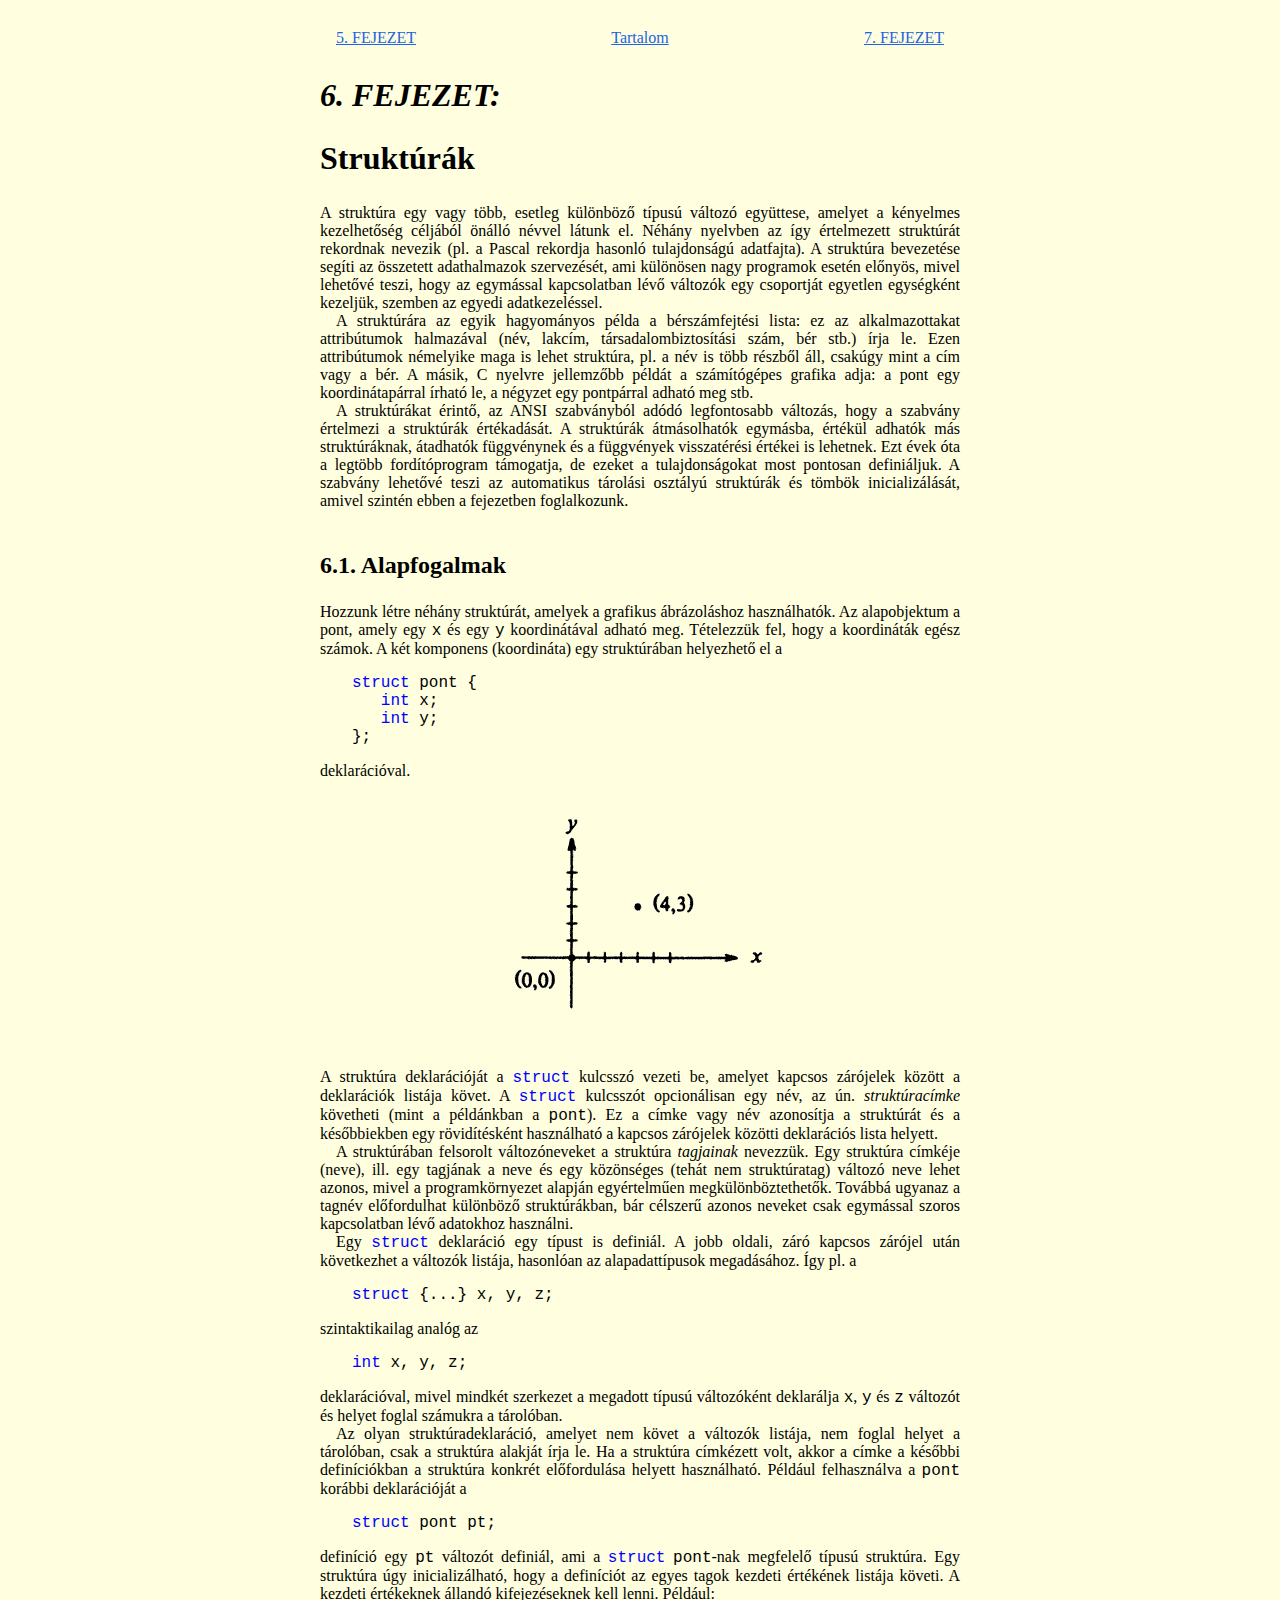
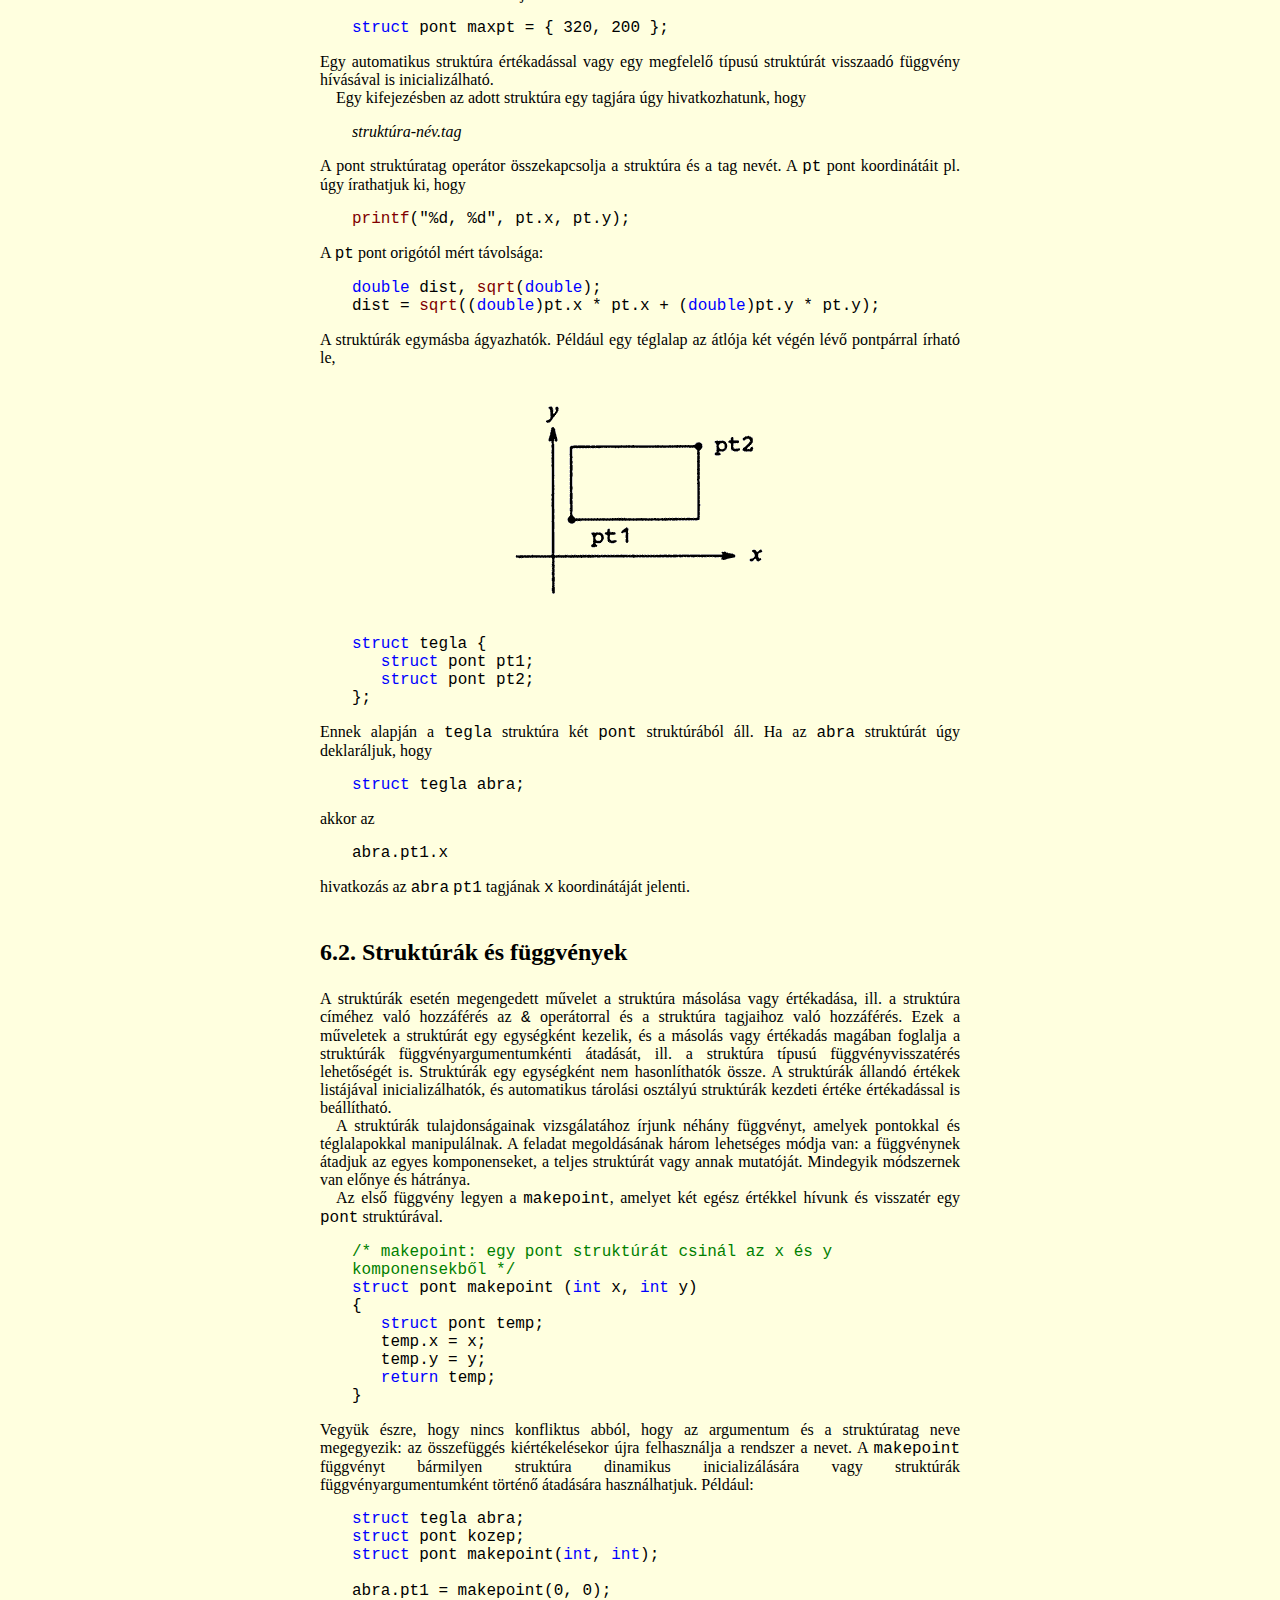
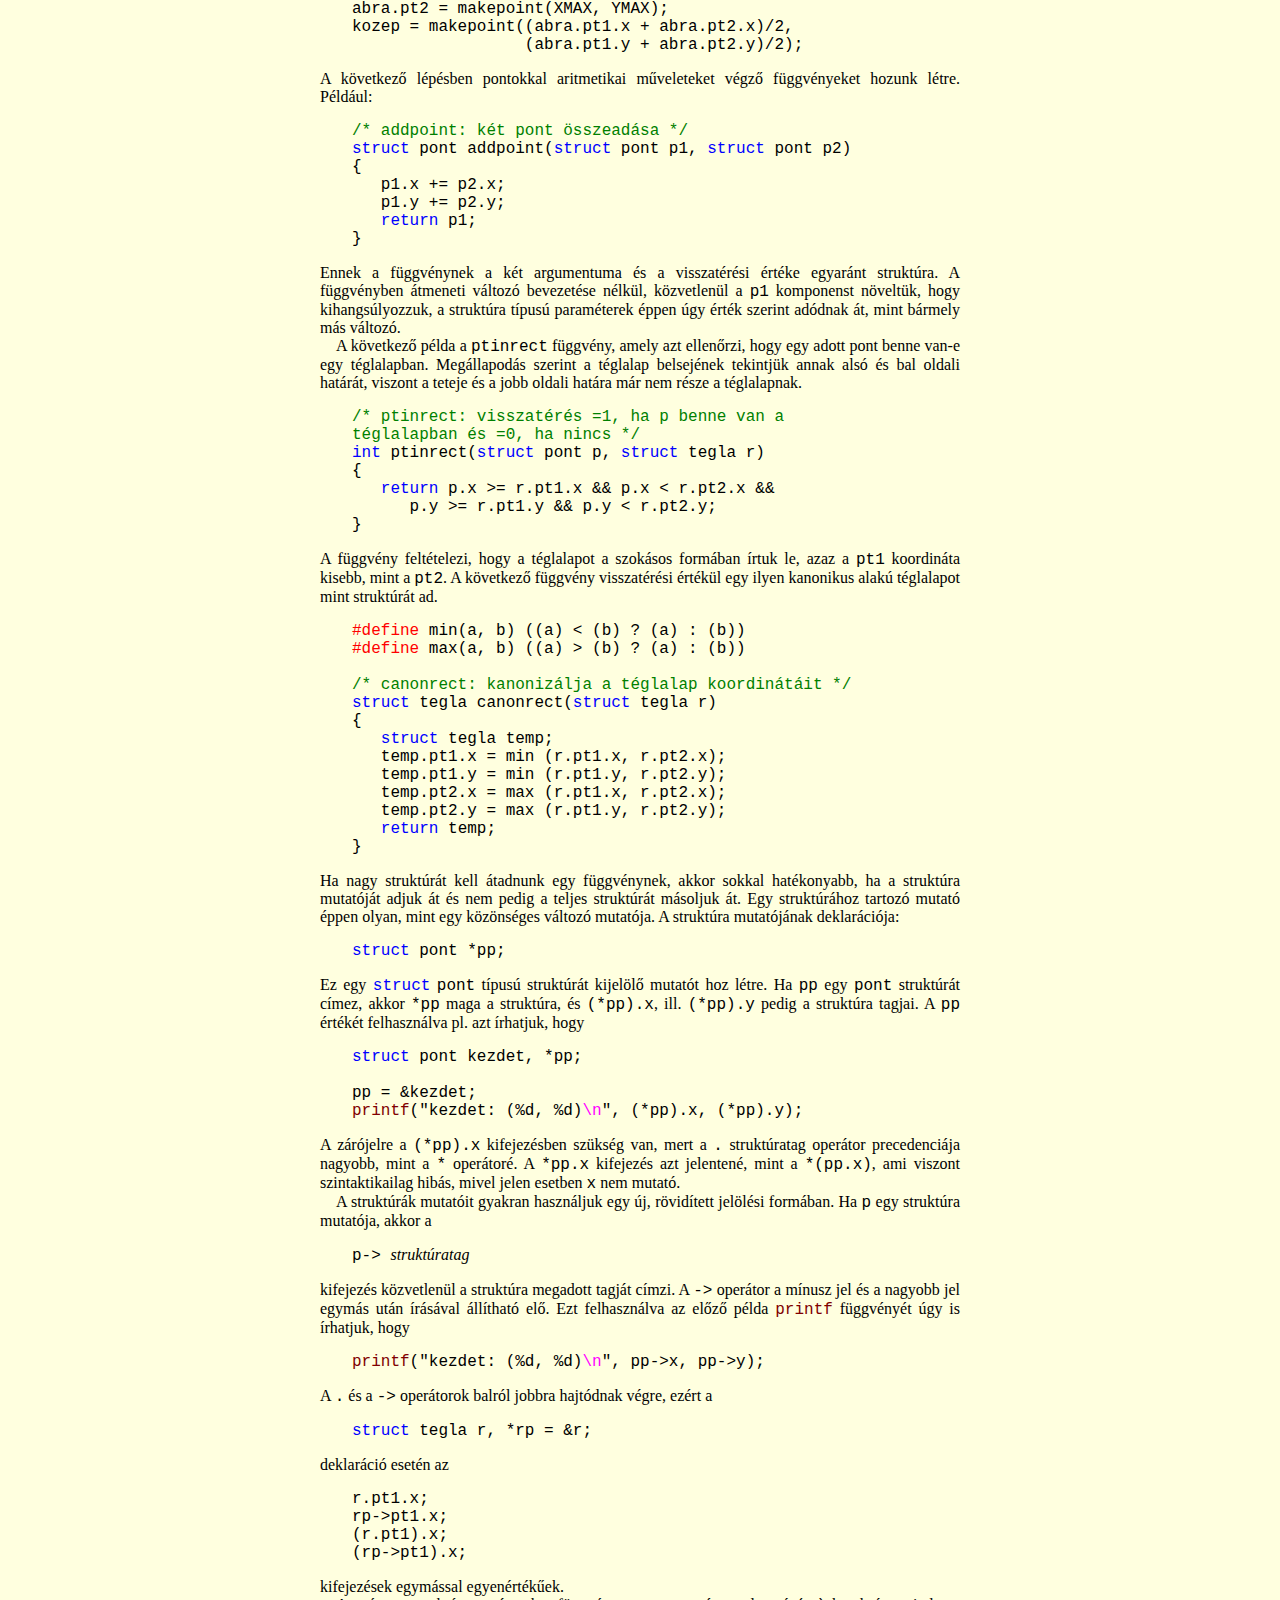
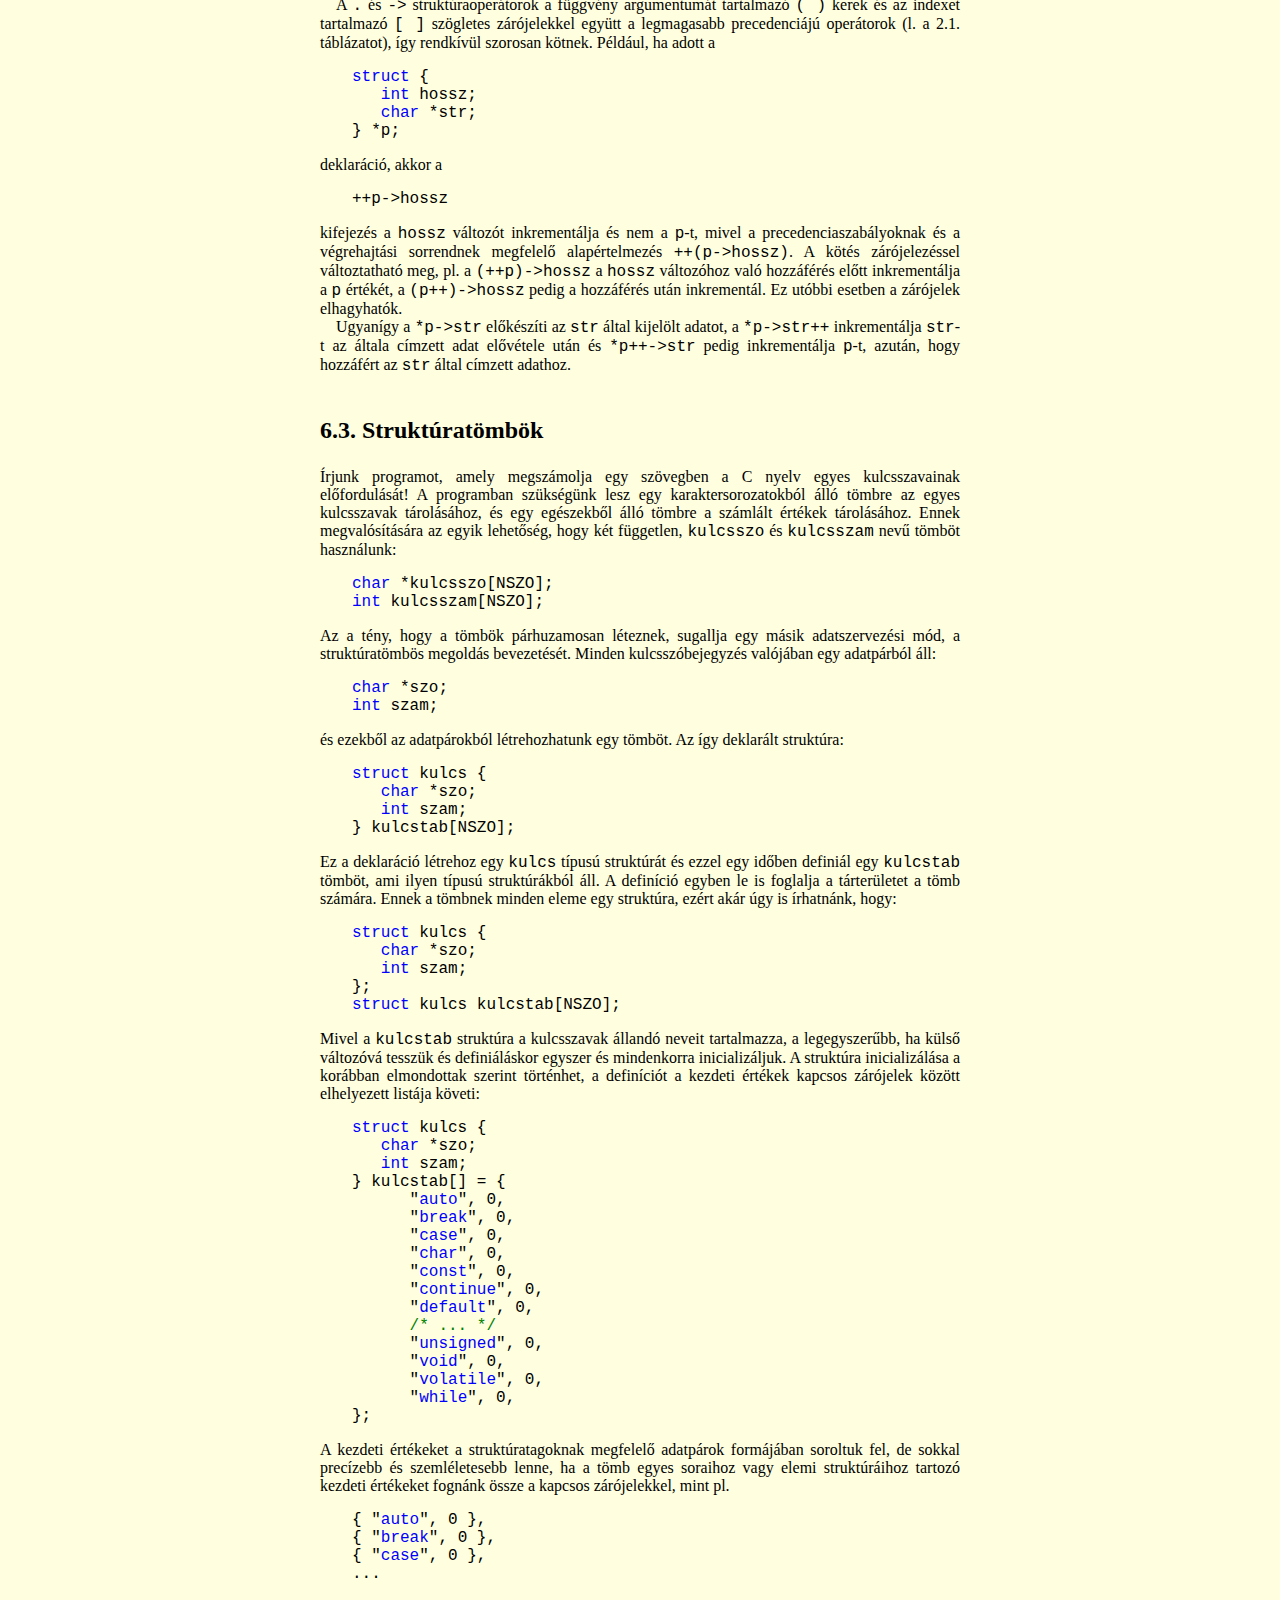
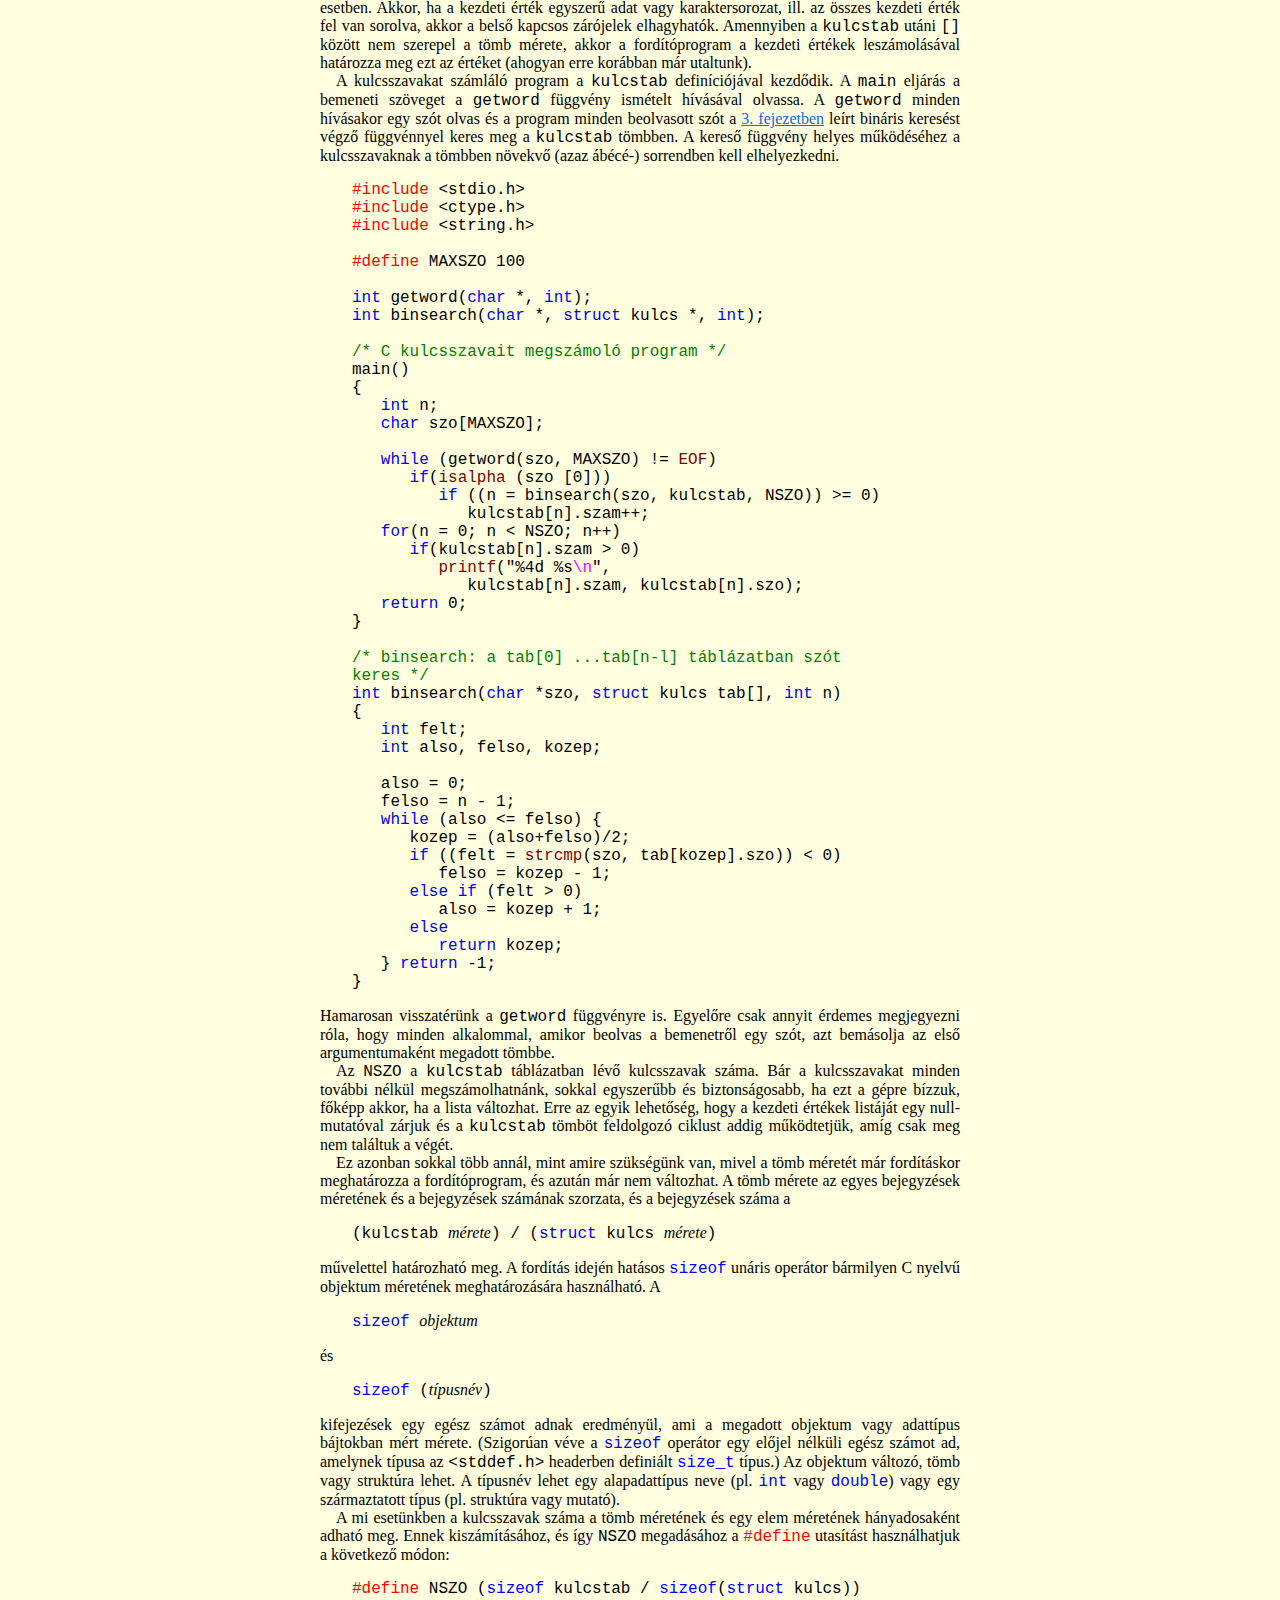
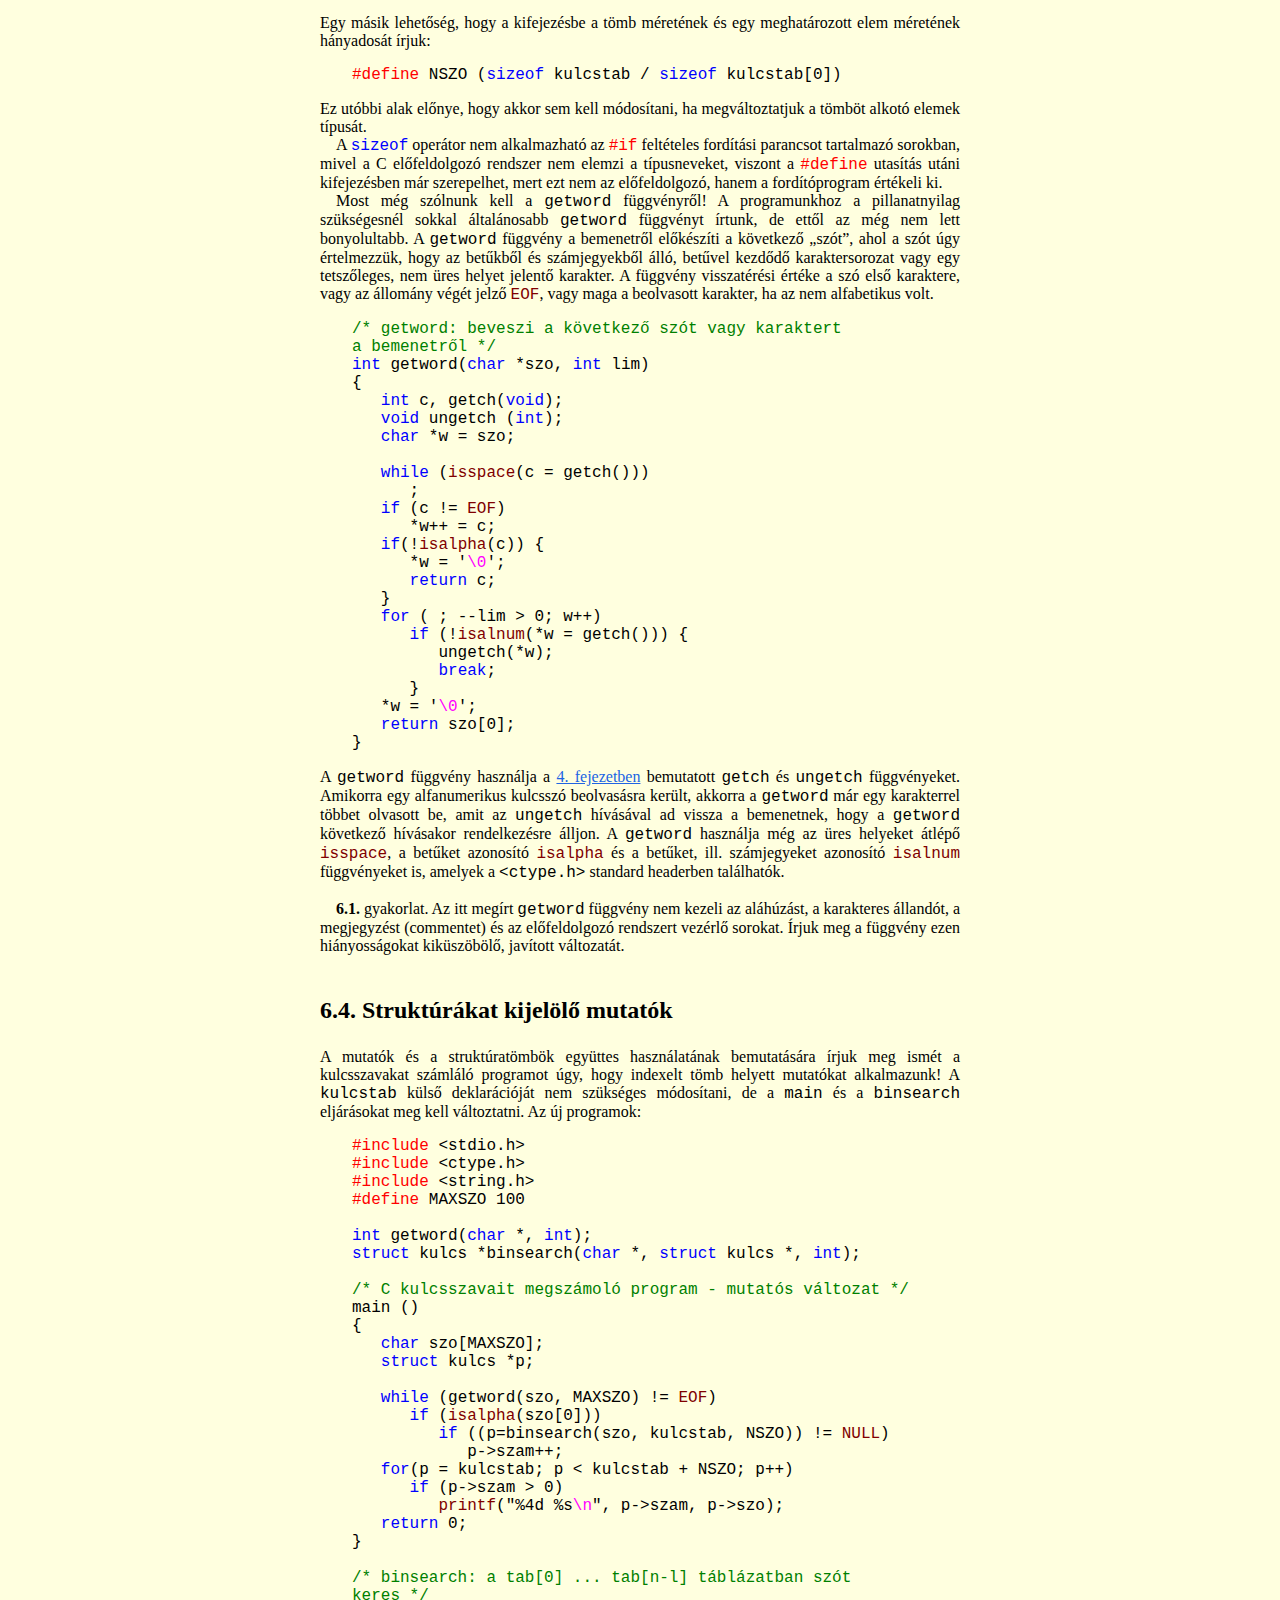
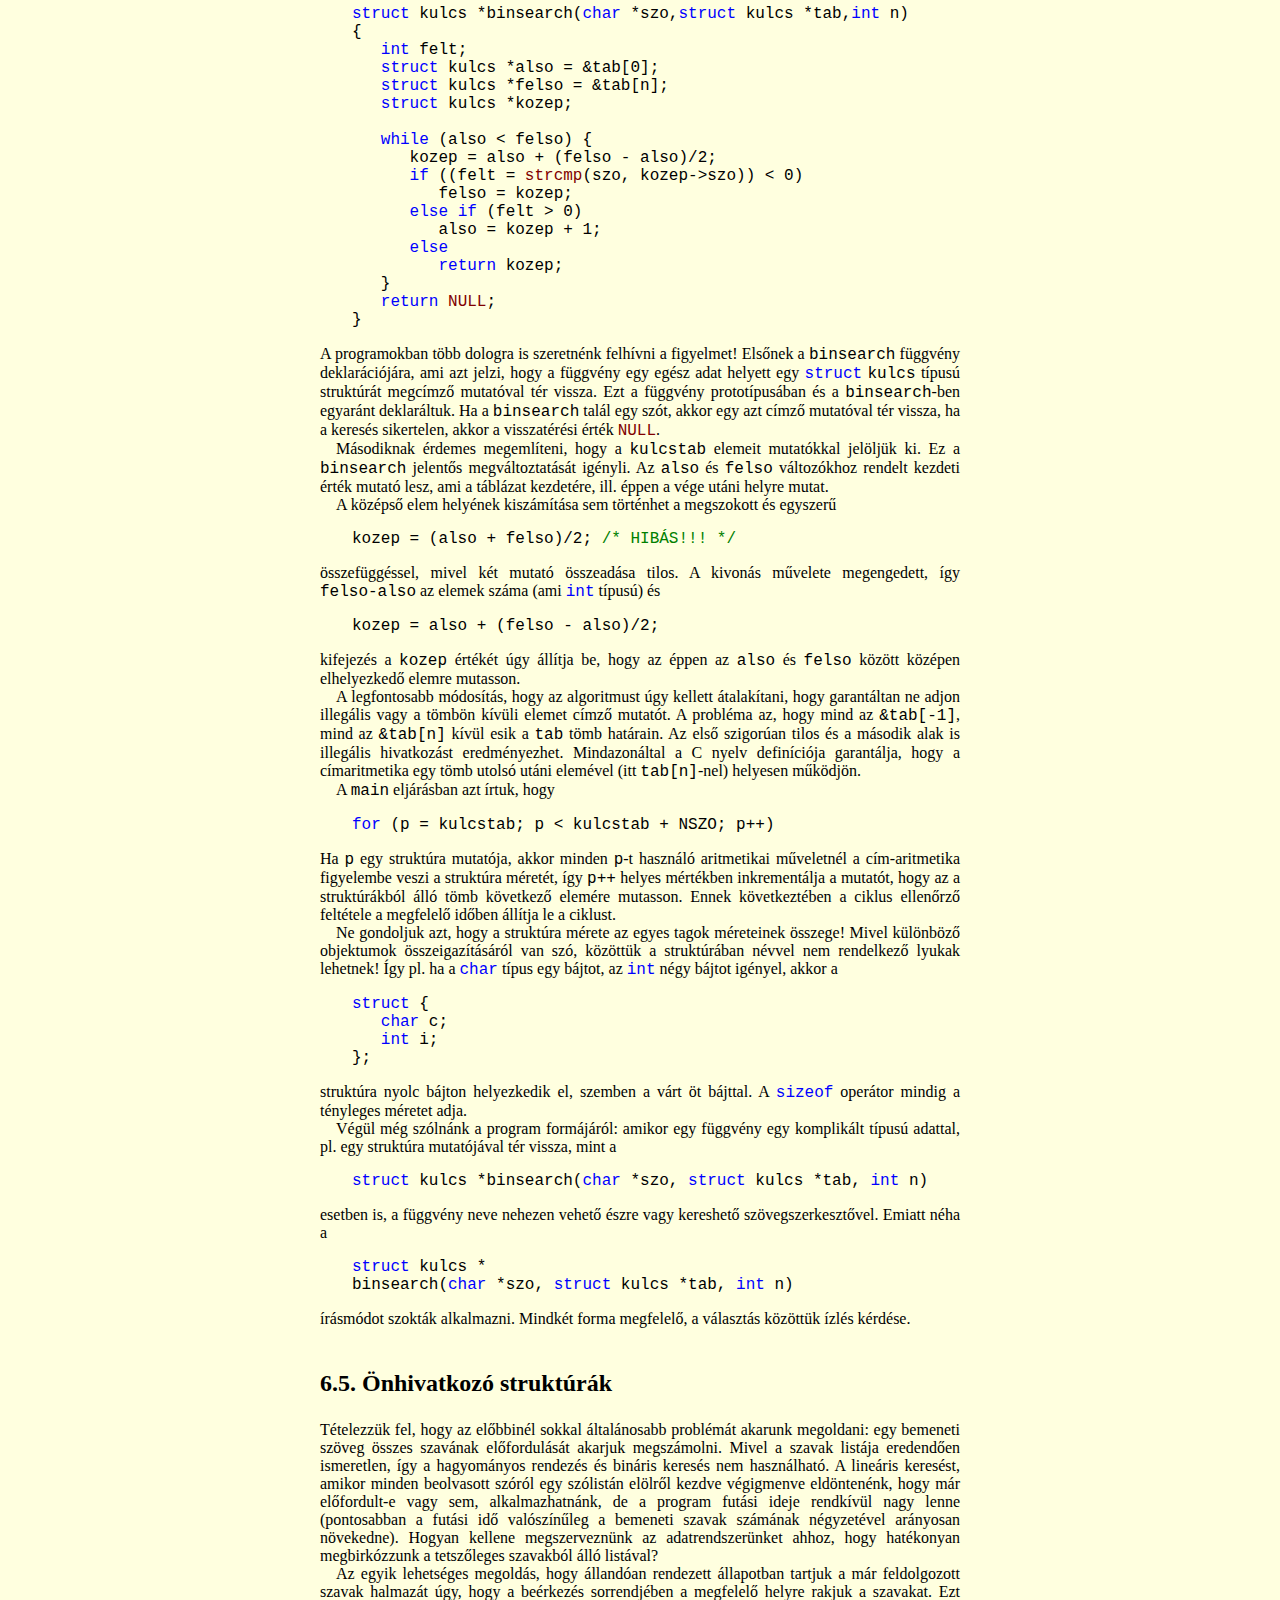
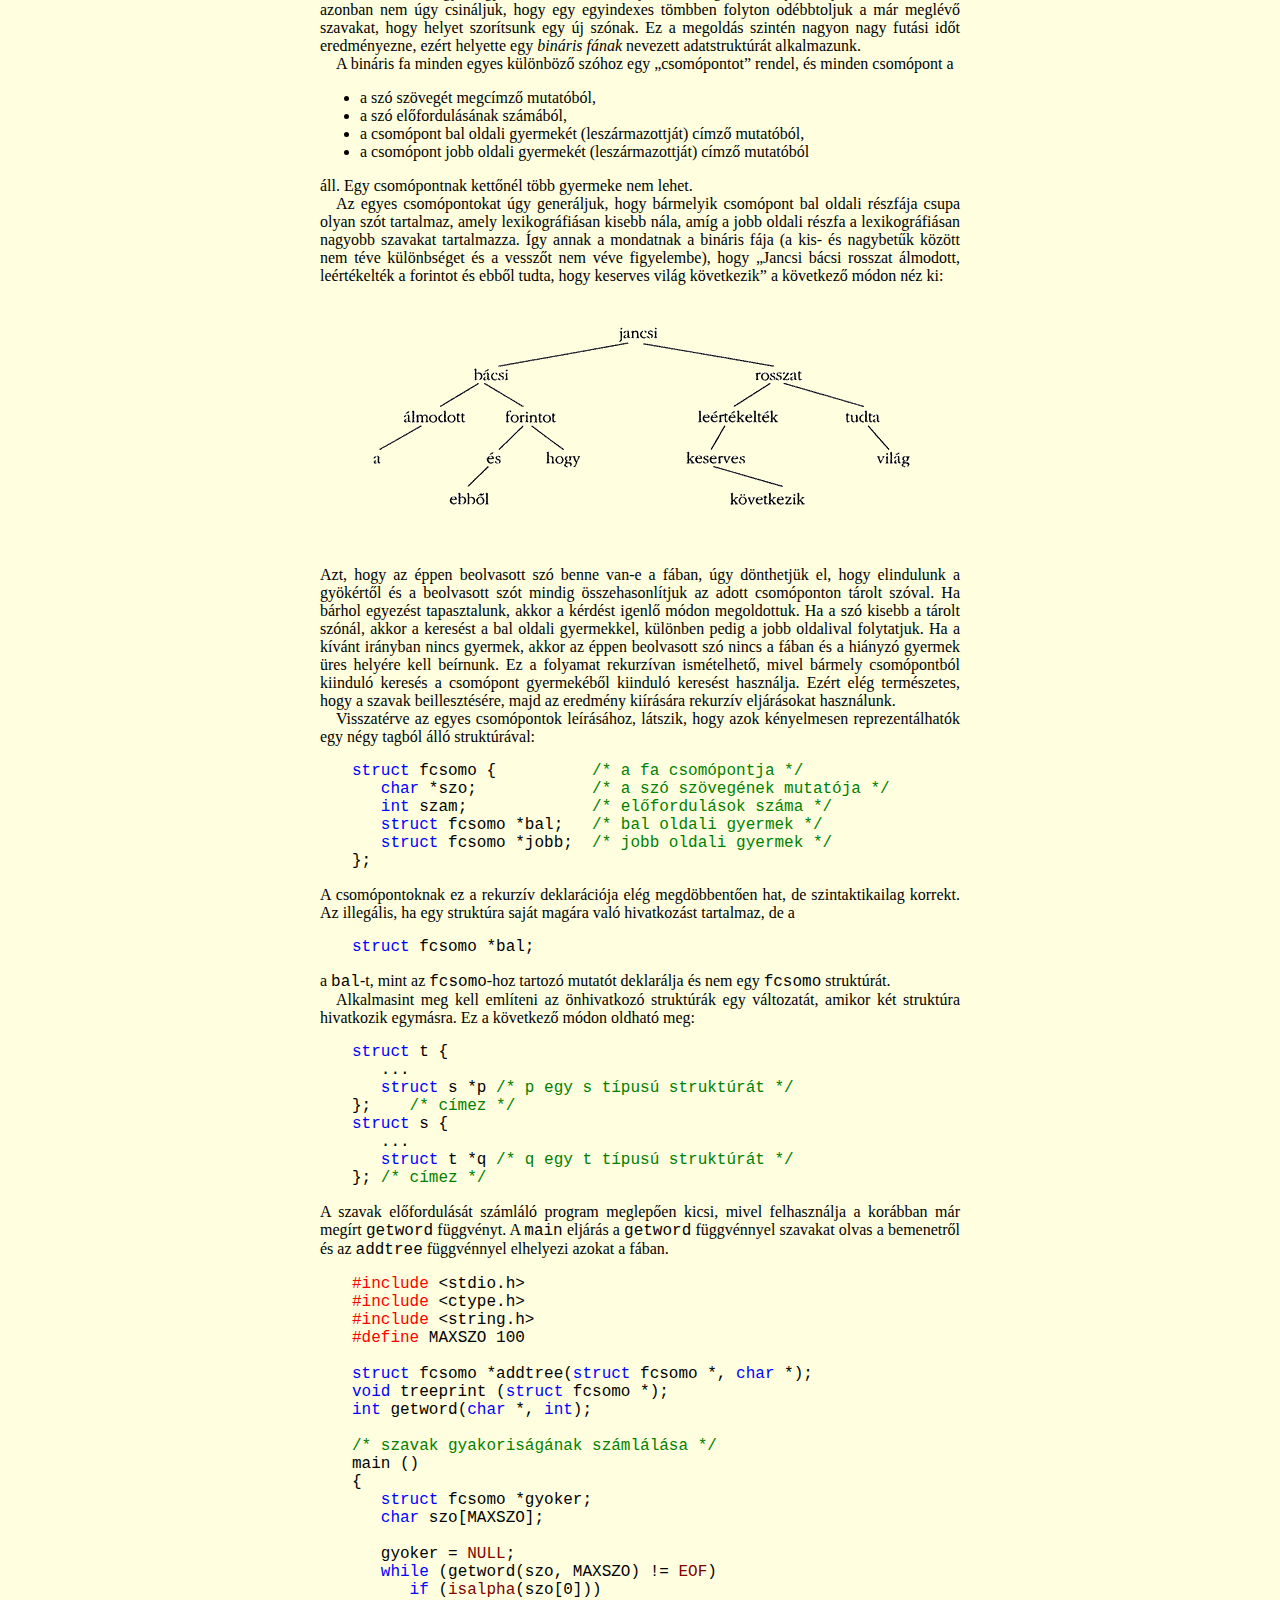
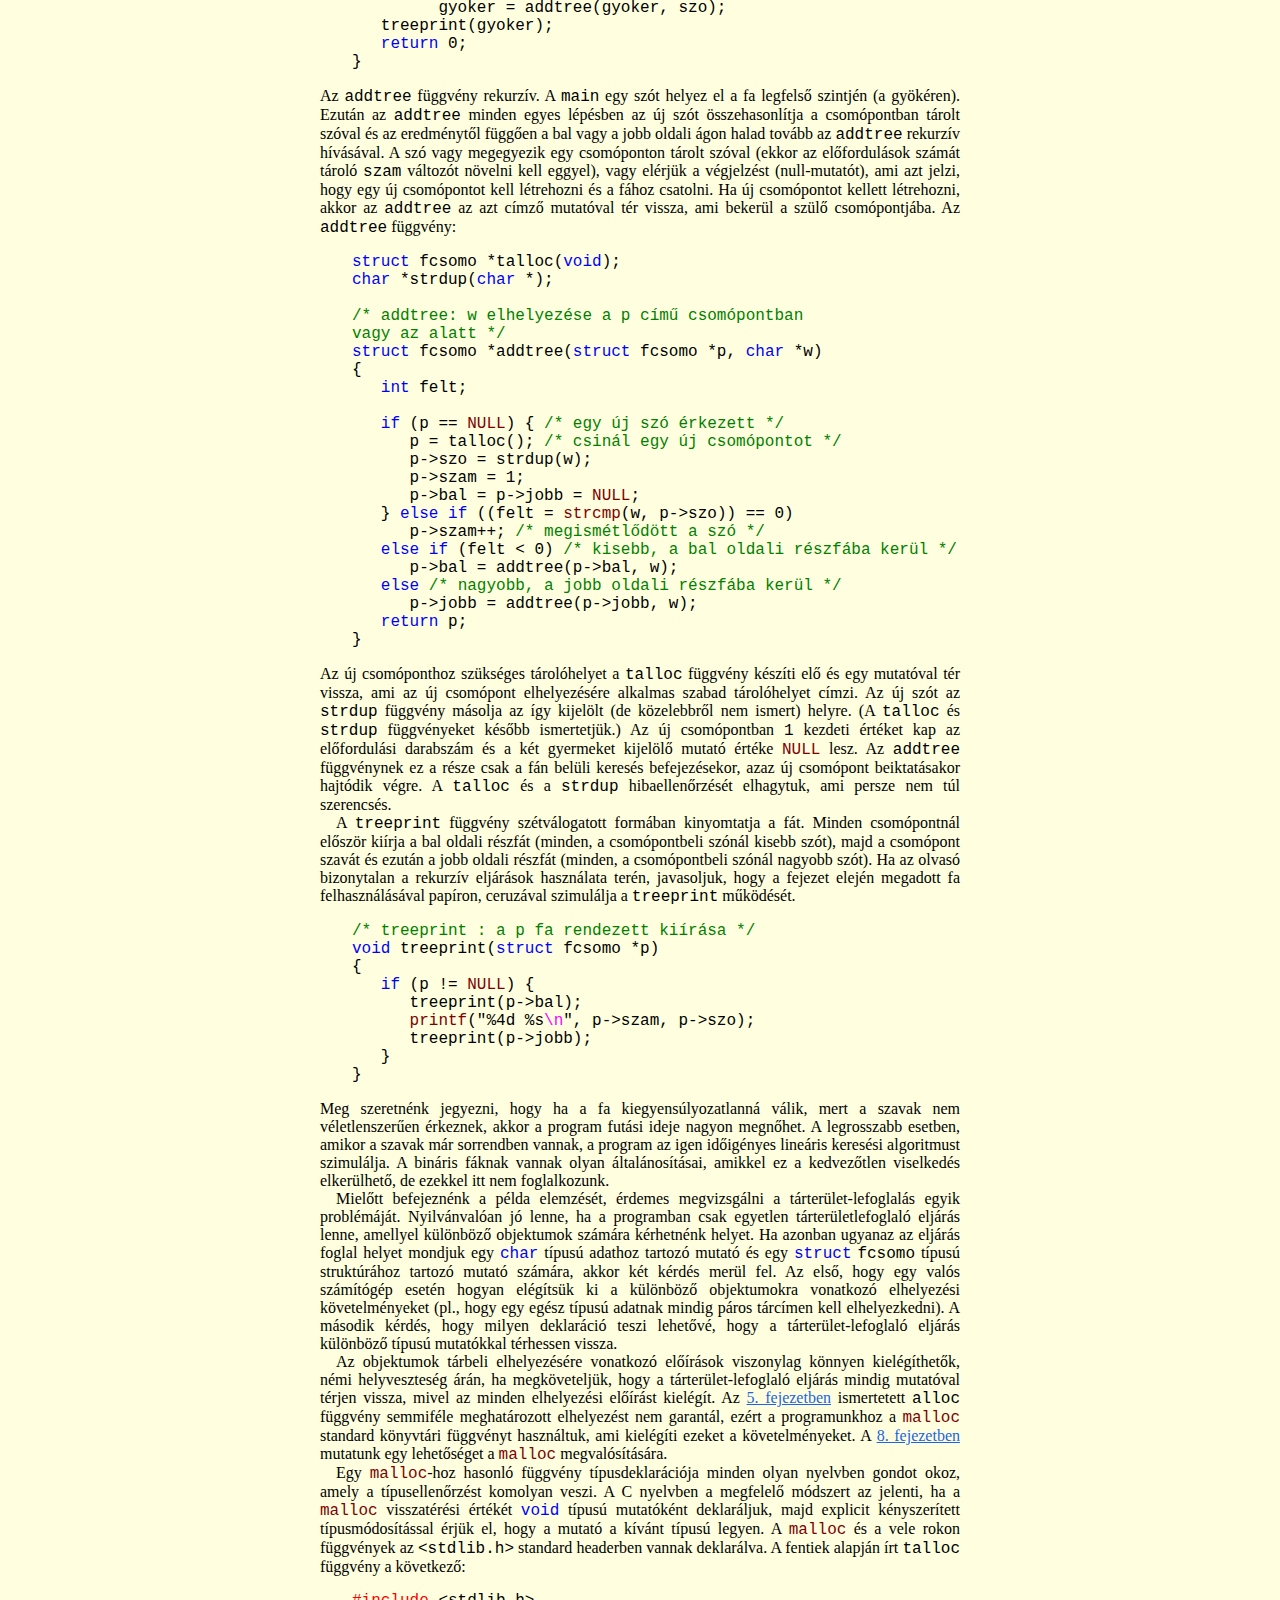
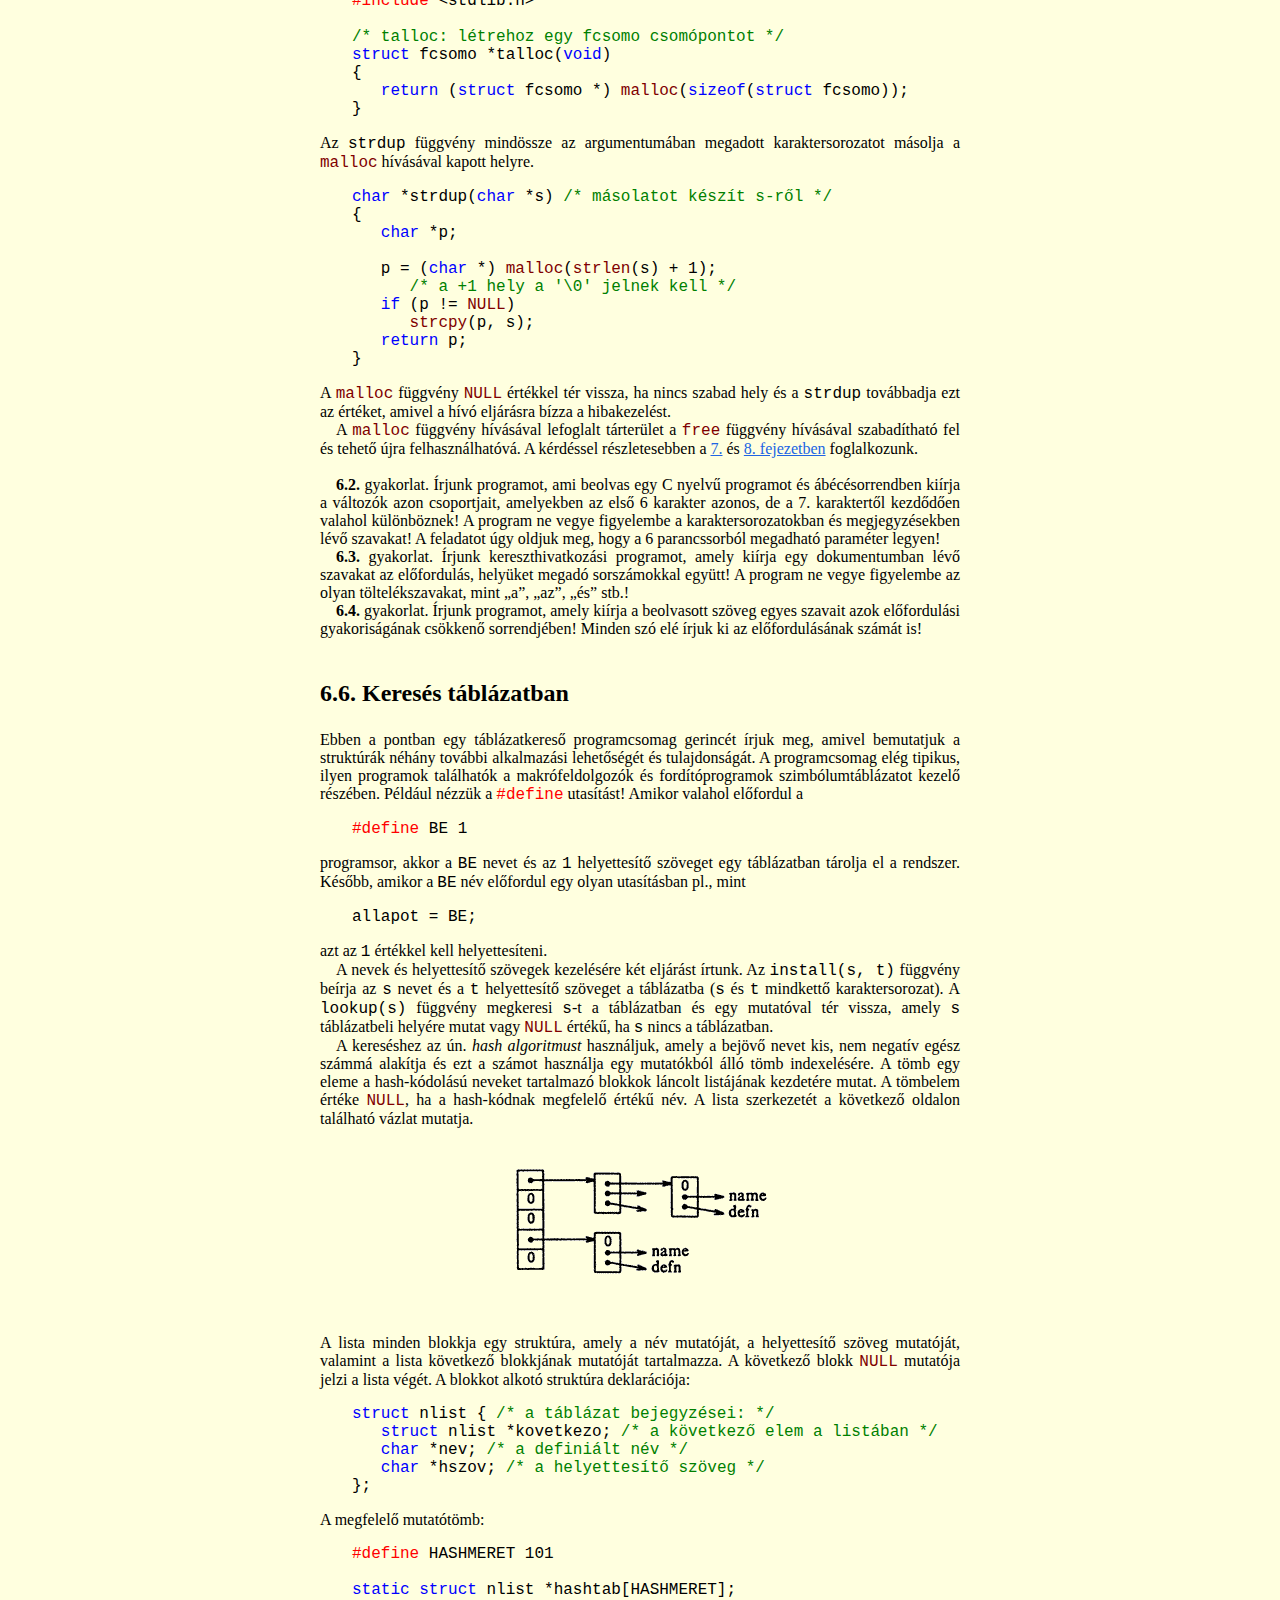
<file: Könyvek/C/files/06.html>
&nbsp;
<!DOCTYPE html PUBLIC "-//W3C//DTD XHTML 1.0 Transitional//EN" "http://www.w3.org/TR/xhtml1/DTD/xhtml1-transitional.dtd">
<html xmlns="http://www.w3.org/1999/xhtml">
<head>
<meta http-equiv="Content-Type" content="text/html; charset=utf-8" />
<title>Struktúrák</title>
<link href="krc.css" rel="stylesheet" type="text/css" />
</head>
<body>


<div id="main">

<table align="center">
<tr>
   <td width="200px" align="left">
         <a href="05.html">5. FEJEZET</a>
   </td>
   <td width="200px" align="center">
         <a href="../index.html#Tartalom">Tartalom</a>
   </td>
   <td width="200px" align="right">
         <a href="07.html">7. FEJEZET</a>
   </td>
</tr>
</table>


  <h2><a name="6. FEJEZET" id="6. FEJEZET"></a><i>6. FEJEZET:<br />
    </i></h2>
  <h2>Struktúrák<br />
  </h2>
  A struktúra egy vagy több, esetleg különböző típusú változó együttese, amelyet a kényelmes kezelhetőség céljából önálló névvel látunk el. Néhány nyelvben az így értelmezett struktúrát rekordnak nevezik (pl. a Pascal rekordja hasonló tulajdonságú adatfajta). A struktúra bevezetése segíti az összetett adathalmazok szervezését, ami különösen nagy programok esetén előnyös, mivel lehetővé teszi, hogy az egymással kapcsolatban lévő változók egy csoportját egyetlen egységként kezeljük, szemben az egyedi adatkezeléssel.
  <p> A struktúrára az egyik hagyományos példa a bérszámfejtési lista: ez az alkalmazottakat attribútumok halmazával (név, lakcím, társadalombiztosítási szám, bér stb.) írja le. Ezen attribútumok némelyike maga is lehet struktúra, pl. a név is több részből áll, csakúgy mint a cím vagy a bér. A másik, C nyelvre jellemzőbb példát a számítógépes grafika adja: a pont egy koordinátapárral írható le, a négyzet egy pontpárral adható meg stb.</p>
  <p> A struktúrákat érintő, az ANSI szabványból adódó legfontosabb változás, hogy a szabvány értelmezi a struktúrák értékadását. A struktúrák átmásolhatók egymásba, értékül adhatók más struktúráknak, átadhatók függvénynek és a függvények visszatérési értékei is lehetnek. Ezt évek óta a legtöbb fordítóprogram támogatja, de ezeket a tulajdonságokat most pontosan definiáljuk. A szabvány lehetővé teszi az automatikus tárolási osztályú struktúrák és tömbök inicializálását, amivel szintén ebben a fejezetben foglalkozunk.<br />
    <br />
  </p>
  <h3><a name="6.1." id="6.1."></a>6.1. Alapfogalmak<br />
  </h3>
  Hozzunk létre néhány struktúrát, amelyek a grafikus ábrázoláshoz használhatók. Az alapobjektum a pont, amely egy <span class="m">x</span> és egy <span class="m">y</span> koordinátával adható meg. Tételezzük fel, hogy a koordináták egész számok. A két komponens (koordináta) egy struktúrában helyezhető el a<br />
  <pre>
<span class="k">struct</span> pont {
   <span class="k">int</span> x; 
   <span class="k">int</span> y;
};
</pre>
  deklarációval.<br />
  <br />
  <br />
  <div align="center"> <img src="img/13.png" width="257" height="198" border="0" alt="img/13.png" /></div>
  <br />
  <br />
  <br />
  A struktúra deklarációját a <span class="k">struct</span> kulcsszó vezeti be, amelyet kapcsos zárójelek között a deklarációk listája követ. A <span class="k">struct</span> kulcsszót opcionálisan egy név, az ún. <i>struktúracímke</i> követheti (mint a példánkban a <span class="m">pont</span>). Ez a címke vagy név azonosítja a struktúrát és a későbbiekben egy rövidítésként használható a kapcsos zárójelek közötti deklarációs lista helyett.
  <p> A struktúrában felsorolt változóneveket a struktúra <i>tagjainak</i> nevezzük. Egy struktúra címkéje (neve), ill. egy tagjának a neve és egy közönséges (tehát nem struktúratag) változó neve lehet azonos, mivel a programkörnyezet alapján egyértelműen megkülönböztethetők. Továbbá ugyanaz a tagnév előfordulhat különböző struktúrákban, bár célszerű azonos neveket csak egymással szoros kapcsolatban lévő adatokhoz használni.</p>
  <p> Egy <span class="k">struct</span> deklaráció egy típust is definiál. A jobb oldali, záró kapcsos zárójel után következhet a változók listája, hasonlóan az alapadattípusok megadásához. Így pl. a<br />
  </p>
  <pre>
<span class="k">struct</span> {...} x, y, z;
</pre>
  szintaktikailag analóg az<br />
  <pre>
<span class="k">int</span> x, y, z;
</pre>
  deklarációval, mivel mindkét szerkezet a megadott típusú változóként deklarálja <span class="m">x</span>, <span class="m">y</span> és <span class="m">z</span> változót és helyet foglal számukra a tárolóban.
  <p> Az olyan struktúradeklaráció, amelyet nem követ a változók listája, nem foglal helyet a tárolóban, csak a struktúra alakját írja le. Ha a struktúra címkézett volt, akkor a címke a későbbi definíciókban a struktúra konkrét előfordulása helyett használható. Például felhasználva a <span class="m">pont</span> korábbi deklarációját a<br />
  </p>
  <pre>
<span class="k">struct</span> pont pt;
</pre>
  definíció egy <span class="m">pt</span> változót definiál, ami a <span class="k">struct</span> <span class="m">pont</span>-nak megfelelő típusú struktúra. Egy struktúra úgy inicializálható, hogy a definíciót az egyes tagok kezdeti értékének listája követi. A kezdeti értékeknek állandó kifejezéseknek kell lenni. Például:<br />
  <pre>
<span class="k">struct</span> pont maxpt = { 320, 200 };
</pre>
  Egy automatikus struktúra értékadással vagy egy megfelelő típusú struktúrát visszaadó függvény hívásával is inicializálható.
  <p> Egy kifejezésben az adott struktúra egy tagjára úgy hivatkozhatunk, hogy<br />
  </p>
  <pre class="defit">
struktúra-név.tag
</pre>
  A pont struktúratag operátor összekapcsolja a struktúra és a tag nevét. A <span class="m">pt</span> pont koordinátáit pl. úgy írathatjuk ki, hogy<br />
  <pre>
<span class="f">printf</span>(&quot;%d, %d&quot;, pt.x, pt.y);
</pre>
  A <span class="m">pt</span> pont origótól mért távolsága:<br />
  <pre>
<span class="k">double</span> dist, <span class="f">sqrt</span>(<span class="k">double</span>);
dist = <span class="f">sqrt</span>((<span class="k">double</span>)pt.x * pt.x + (<span class="k">double</span>)pt.y * pt.y);
</pre>
  A struktúrák egymásba ágyazhatók. Például egy téglalap az átlója két végén lévő pontpárral írható le,<br />
  <br />
  <br />
  <div align="center"> <img src="img/14.png" width="259" height="198" border="0" alt="img/14.png" /> </div>
  <br />
  <pre>
<span class="k">struct</span> tegla {
   <span class="k">struct</span> pont pt1;
   <span class="k">struct</span> pont pt2;
};
</pre>
  Ennek alapján a <span class="m">tegla</span> struktúra két <span class="m">pont</span> struktúrából áll. Ha az <span class="m">abra</span> struktúrát úgy deklaráljuk, hogy<br />
  <pre>
<span class="k">struct</span> tegla abra;
</pre>
  akkor az<br />
  <pre>
abra.pt1.x
</pre>
  hivatkozás az <span class="m">abra</span> <span class="m">pt1</span> tagjának <span class="m">x</span> koordinátáját jelenti.<br />
  <br />
  <h3><a name="6.2." id="6.2."></a>6.2. Struktúrák és függvények<br />
  </h3>
  A struktúrák esetén megengedett művelet a struktúra másolása vagy értékadása, ill. a struktúra címéhez való hozzáférés az <span class="m">&amp;</span> operátorral és a struktúra tagjaihoz való hozzáférés. Ezek a műveletek a struktúrát egy egységként kezelik, és a másolás vagy értékadás magában foglalja a struktúrák függvényargumentumkénti átadását, ill. a struktúra típusú függvényvisszatérés lehetőségét is. Struktúrák egy egységként nem hasonlíthatók össze. A struktúrák állandó értékek listájával inicializálhatók, és automatikus tárolási osztályú struktúrák kezdeti értéke értékadással is beállítható.
  <p> A struktúrák tulajdonságainak vizsgálatához írjunk néhány függvényt, amelyek pontokkal és téglalapokkal manipulálnak. A feladat megoldásának három lehetséges módja van: a függvénynek átadjuk az egyes komponenseket, a teljes struktúrát vagy annak mutatóját. Mindegyik módszernek van előnye és hátránya.</p>
  <p> Az első függvény legyen a <span class="m">makepoint</span>, amelyet két egész értékkel hívunk és visszatér egy <span class="m">pont</span> struktúrával.<br />
  </p>
  <pre>
<span class="c">/* makepoint: egy pont struktúrát csinál az x és y
komponensekből */</span>
<span class="k">struct</span> pont makepoint (<span class="k">int</span> x, <span class="k">int</span> y)
{
   <span class="k">struct</span> pont temp;
   temp.x = x;
   temp.y = y;
   <span class="k">return</span> temp;
}
</pre>
  Vegyük észre, hogy nincs konfliktus abból, hogy az argumentum és a struktúratag neve megegyezik: az összefüggés kiértékelésekor újra felhasználja a rendszer a nevet. A <span class="m">makepoint</span> függvényt bármilyen struktúra dinamikus inicializálására vagy struktúrák függvényargumentumként történő átadására használhatjuk. Például:<br />
  <pre>
<span class="k">struct</span> tegla abra;
<span class="k">struct</span> pont kozep;
<span class="k">struct</span> pont makepoint(<span class="k">int</span>, <span class="k">int</span>);

abra.pt1 = makepoint(0, 0);
abra.pt2 = makepoint(XMAX, YMAX);
kozep = makepoint((abra.pt1.x + abra.pt2.x)/2,
                  (abra.pt1.y + abra.pt2.y)/2);
</pre>
  A következő lépésben pontokkal aritmetikai műveleteket végző függvényeket hozunk létre. Például:<br />
  <pre>
<span class="c">/* addpoint: két pont összeadása */</span>
<span class="k">struct</span> pont addpoint(<span class="k">struct</span> pont p1, <span class="k">struct</span> pont p2)
{
   p1.x += p2.x;
   p1.y += p2.y;
   <span class="k">return</span> p1; 
}
</pre>
  Ennek a függvénynek a két argumentuma és a visszatérési értéke egyaránt struktúra. A függvényben átmeneti változó bevezetése nélkül, közvetlenül a <span class="m">p1</span> komponenst növeltük, hogy kihangsúlyozzuk, a struktúra típusú paraméterek éppen úgy érték szerint adódnak át, mint bármely más változó.
  <p> A következő példa a <span class="m">ptinrect</span> függvény, amely azt ellenőrzi, hogy egy adott pont benne van-e egy téglalapban. Megállapodás szerint a téglalap belsejének tekintjük annak alsó és bal oldali határát, viszont a teteje és a jobb oldali határa már nem része a téglalapnak.<br />
  </p>
  <pre>
<span class="c">/* ptinrect: visszatérés =1, ha p benne van a
téglalapban és =0, ha nincs */</span>
<span class="k">int</span> ptinrect(<span class="k">struct</span> pont p, <span class="k">struct</span> tegla r)
{
   <span class="k">return</span> p.x &gt;= r.pt1.x &amp;&amp; p.x &lt; r.pt2.x &amp;&amp;
      p.y &gt;= r.pt1.y &amp;&amp; p.y &lt; r.pt2.y;
}
</pre>
  A függvény feltételezi, hogy a téglalapot a szokásos formában írtuk le, azaz a <span class="m">pt1</span> koordináta kisebb, mint a <span class="m">pt2</span>. A következő függvény visszatérési értékül egy ilyen kanonikus alakú téglalapot mint struktúrát ad.<br />
  <pre>
<span class="d">#define</span> min(a, b) ((a) &lt; (b) ? (a) : (b))
<span class="d">#define</span> max(a, b) ((a) &gt; (b) ? (a) : (b))

<span class="c">/* canonrect: kanonizálja a téglalap koordinátáit */</span>
<span class="k">struct</span> tegla canonrect(<span class="k">struct</span> tegla r)
{
   <span class="k">struct</span> tegla temp;
   temp.pt1.x = min (r.pt1.x, r.pt2.x);
   temp.pt1.y = min (r.pt1.y, r.pt2.y);
   temp.pt2.x = max (r.pt1.x, r.pt2.x);
   temp.pt2.y = max (r.pt1.y, r.pt2.y);
   <span class="k">return</span> temp;
}
</pre>
  Ha nagy struktúrát kell átadnunk egy függvénynek, akkor sokkal hatékonyabb, ha a struktúra mutatóját adjuk át és nem pedig a teljes struktúrát másoljuk át. Egy struktúrához tartozó mutató éppen olyan, mint egy közönséges változó mutatója. A struktúra mutatójának deklarációja:<br />
  <pre>
<span class="k">struct</span> pont *pp;
</pre>
  Ez egy <span class="k">struct</span> <span class="m">pont</span> típusú struktúrát kijelölő mutatót hoz létre. Ha <span class="m">pp</span> egy <span class="m">pont</span> struktúrát címez, akkor <span class="m">*pp</span> maga a struktúra, és <span class="m">(*pp).x</span>, ill. <span class="m">(*pp).y</span> pedig a struktúra tagjai. A <span class="m">pp</span> értékét felhasználva pl. azt írhatjuk, hogy<br />
  <pre>
<span class="k">struct</span> pont kezdet, *pp;

pp = &amp;kezdet;
<span class="f">printf</span>(&quot;kezdet: (%d, %d)<span class="e">\n</span>&quot;, (*pp).x, (*pp).y);
</pre>
  A zárójelre a <span class="m">(*pp).x</span> kifejezésben szükség van, mert a <span class="m">.</span> struktúratag operátor precedenciája nagyobb, mint a <span class="m">*</span> operátoré. A <span class="m">*pp.x</span> kifejezés azt jelentené, mint a <span class="m">*(pp.x)</span>, ami viszont szintaktikailag hibás, mivel jelen esetben <span class="m">x</span> nem mutató.
  <p> A struktúrák mutatóit gyakran használjuk egy új, rövidített jelölési formában. Ha <span class="m">p</span> egy struktúra mutatója, akkor a<br />
  </p>
  <pre>
p-&gt; <span class="defit">struktúratag</span>
</pre>
  kifejezés közvetlenül a struktúra megadott tagját címzi. A <span class="m">-&gt;</span> operátor a mínusz jel és a nagyobb jel egymás után írásával állítható elő. Ezt felhasználva az előző példa <span class="f">printf</span> függvényét úgy is írhatjuk, hogy<br />
  <pre>
<span class="f">printf</span>(&quot;kezdet: (%d, %d)<span class="e">\n</span>&quot;, pp-&gt;x, pp-&gt;y);
</pre>
  A <span class="m">.</span> és a <span class="m">-&gt;</span> operátorok balról jobbra hajtódnak végre, ezért a<br />
  <pre>
<span class="k">struct</span> tegla r, *rp = &amp;r;
</pre>
  deklaráció esetén az<br />
  <pre>
r.pt1.x;
rp-&gt;pt1.x;
(r.pt1).x;
(rp-&gt;pt1).x;
</pre>
  kifejezések egymással egyenértékűek.
  <p> A <span class="m">.</span> és <span class="m">-&gt;</span> struktúraoperátorok a függvény argumentumát tartalmazó <span class="m">( )</span> kerek és az indexet tartalmazó <span class="m">[ ]</span> szögletes zárójelekkel együtt a legmagasabb precedenciájú operátorok (l. a 2.1. táblázatot), így rendkívül szorosan kötnek. Például, ha adott a<br />
  </p>
  <pre>
<span class="k">struct</span> {
   <span class="k">int</span> hossz;
   <span class="k">char</span> *str;
} *p;
</pre>
  deklaráció, akkor a<br />
  <pre>
++p-&gt;hossz
</pre>
  kifejezés a <span class="m">hossz</span> változót inkrementálja és nem a <span class="m">p</span>-t, mivel a precedenciaszabályoknak és a végrehajtási sorrendnek megfelelő alapértelmezés <span class="m">++(p-&gt;hossz)</span>. A kötés zárójelezéssel változtatható meg, pl. a <span class="m">(++p)-&gt;hossz</span> a <span class="m">hossz</span> változóhoz való hozzáférés előtt inkrementálja a <span class="m">p</span> értékét, a <span class="m">(p++)-&gt;hossz</span> pedig a hozzáférés után inkrementál. Ez utóbbi esetben a zárójelek elhagyhatók.
  <p> Ugyanígy a <span class="m">*p-&gt;str</span> előkészíti az <span class="m">str</span> által kijelölt adatot, a <span class="m">*p-&gt;str++</span> inkrementálja <span class="m">str</span>-t az általa címzett adat elővétele után és <span class="m">*p++-&gt;str</span> pedig inkrementálja <span class="m">p</span>-t, azután, hogy hozzáfért az <span class="m">str</span> által címzett adathoz.<br />
    <br />
  </p>
  <h3><a name="6.3." id="6.3."></a>6.3. Struktúratömbök<br />
  </h3>
  Írjunk programot, amely megszámolja egy szövegben a C nyelv egyes kulcsszavainak előfordulását! A programban szükségünk lesz egy karaktersorozatokból álló tömbre az egyes kulcsszavak tárolásához, és egy egészekből álló tömbre a számlált értékek tárolásához. Ennek megvalósítására az egyik lehetőség, hogy két független, <span class="m">kulcsszo</span> és <span class="m">kulcsszam</span> nevű tömböt használunk:<br />
  <pre>
<span class="k">char</span> *kulcsszo[NSZO];
<span class="k">int</span> kulcsszam[NSZO];
</pre>
  Az a tény, hogy a tömbök párhuzamosan léteznek, sugallja egy másik adatszervezési mód, a struktúratömbös megoldás bevezetését. Minden kulcsszóbejegyzés valójában egy adatpárból áll:<br />
  <pre>
<span class="k">char</span> *szo;
<span class="k">int</span> szam;
</pre>
  és ezekből az adatpárokból létrehozhatunk egy tömböt. Az így deklarált struktúra:<br />
  <pre>
<span class="k">struct</span> kulcs {
   <span class="k">char</span> *szo;
   <span class="k">int</span> szam;
} kulcstab[NSZO];
</pre>
  Ez a deklaráció létrehoz egy <span class="m">kulcs</span> típusú struktúrát és ezzel egy időben definiál egy <span class="m">kulcstab</span> tömböt, ami ilyen típusú struktúrákból áll. A definíció egyben le is foglalja a tárterületet a tömb számára. Ennek a tömbnek minden eleme egy struktúra, ezért akár úgy is írhatnánk, hogy:<br />
  <pre>
<span class="k">struct</span> kulcs {
   <span class="k">char</span> *szo;
   <span class="k">int</span> szam;
};
<span class="k">struct</span> kulcs kulcstab[NSZO];
</pre>
  Mivel a <span class="m">kulcstab</span> struktúra a kulcsszavak állandó neveit tartalmazza, a legegyszerűbb, ha külső változóvá tesszük és definiáláskor egyszer és mindenkorra inicializáljuk. A struktúra inicializálása a korábban elmondottak szerint történhet, a definíciót a kezdeti értékek kapcsos zárójelek között elhelyezett listája követi:<br />
  <pre>
<span class="k">struct</span> kulcs {
   <span class="k">char</span> *szo;
   <span class="k">int</span> szam;
} kulcstab[] = {
      &quot;<span class="k">auto</span>&quot;, 0,
      &quot;<span class="k">break</span>&quot;, 0,
      &quot;<span class="k">case</span>&quot;, 0,
      &quot;<span class="k">char</span>&quot;, 0,
      &quot;<span class="k">const</span>&quot;, 0,
      &quot;<span class="k">continue</span>&quot;, 0,
      &quot;<span class="k">default</span>&quot;, 0,
      <span class="c">/* ... */</span>
      &quot;<span class="k">unsigned</span>&quot;, 0,
      &quot;<span class="k">void</span>&quot;, 0,
      &quot;<span class="k">volatile</span>&quot;, 0,
      &quot;<span class="k">while</span>&quot;, 0,
};
</pre>
  A kezdeti értékeket a struktúratagoknak megfelelő adatpárok formájában soroltuk fel, de sokkal precízebb és szemléletesebb lenne, ha a tömb egyes soraihoz vagy elemi struktúráihoz tartozó kezdeti értékeket fognánk össze a kapcsos zárójelekkel, mint pl.<br />
  <pre>
{ &quot;<span class="k">auto</span>&quot;, 0 },
{ &quot;<span class="k">break</span>&quot;, 0 },
{ &quot;<span class="k">case</span>&quot;, 0 },
...
</pre>
  esetben. Akkor, ha a kezdeti érték egyszerű adat vagy karaktersorozat, ill. az összes kezdeti érték fel van sorolva, akkor a belső kapcsos zárójelek elhagyhatók. Amennyiben a <span class="m">kulcstab</span> utáni <span class="m">[]</span> között nem szerepel a tömb mérete, akkor a fordítóprogram a kezdeti értékek leszámolásával határozza meg ezt az értéket (ahogyan erre korábban már utaltunk).
  <p> A kulcsszavakat számláló program a <span class="m">kulcstab</span> definíciójával kezdődik. A <span class="m">main</span> eljárás a bemeneti szöveget a <span class="m">getword</span> függvény ismételt hívásával olvassa. A <span class="m">getword</span> minden hívásakor egy szót olvas és a program minden beolvasott szót a <a href="03.html">3. fejezetben</a> leírt bináris keresést végző függvénnyel keres meg a <span class="m">kulcstab</span> tömbben. A kereső függvény helyes működéséhez a kulcsszavaknak a tömbben növekvő (azaz ábécé-) sorrendben kell elhelyezkedni.<br />
  </p>
  <pre>
<span class="d">#include</span> &lt;stdio.h&gt;
<span class="d">#include</span> &lt;ctype.h&gt;
<span class="d">#include</span> &lt;string.h&gt;

<span class="d">#define</span> MAXSZO 100

<span class="k">int</span> getword(<span class="k">char</span> *, <span class="k">int</span>);
<span class="k">int</span> binsearch(<span class="k">char</span> *, <span class="k">struct</span> kulcs *, <span class="k">int</span>);

<span class="c">/* C kulcsszavait megszámoló program */</span>
main()
{
   <span class="k">int</span> n;
   <span class="k">char</span> szo[MAXSZO];

   <span class="k">while</span> (getword(szo, MAXSZO) != <span class="f">EOF</span>)
      <span class="k">if</span>(<span class="f">isalpha</span> (szo [0]))
         <span class="k">if</span> ((n = binsearch(szo, kulcstab, NSZO)) &gt;= 0)
            kulcstab[n].szam++;
   <span class="k">for</span>(n = 0; n &lt; NSZO; n++)
      <span class="k">if</span>(kulcstab[n].szam &gt; 0)
         <span class="f">printf</span>(&quot;%4d %s<span class="e">\n</span>&quot;,
            kulcstab[n].szam, kulcstab[n].szo);
   <span class="k">return</span> 0;
}

<span class="c">/* binsearch: a tab[0] ...tab[n-l] táblázatban szót
keres */</span>
<span class="k">int</span> binsearch(<span class="k">char</span> *szo, <span class="k">struct</span> kulcs tab[], <span class="k">int</span> n)
{
   <span class="k">int</span> felt;
   <span class="k">int</span> also, felso, kozep;

   also = 0;
   felso = n - 1;
   <span class="k">while</span> (also &lt;= felso) {
      kozep = (also+felso)/2;
      <span class="k">if</span> ((felt = <span class="f">strcmp</span>(szo, tab[kozep].szo)) &lt; 0)
         felso = kozep - 1;
      <span class="k">else</span> <span class="k">if</span> (felt &gt; 0)
         also = kozep + 1;
      <span class="k">else</span>
         <span class="k">return</span> kozep;
   } <span class="k">return</span> -1;
}
</pre>
  Hamarosan visszatérünk a <span class="m">getword</span> függvényre is. Egyelőre csak annyit érdemes megjegyezni róla, hogy minden alkalommal, amikor beolvas a bemenetről egy szót, azt bemásolja az első argumentumaként megadott tömbbe.
  <p> Az <span class="m">NSZO</span> a <span class="m">kulcstab</span> táblázatban lévő kulcsszavak száma. Bár a kulcsszavakat minden további nélkül megszámolhatnánk, sokkal egyszerűbb és biztonságosabb, ha ezt a gépre bízzuk, főképp akkor, ha a lista változhat. Erre az egyik lehetőség, hogy a kezdeti értékek listáját egy null-mutatóval zárjuk és a <span class="m">kulcstab</span> tömböt feldolgozó ciklust addig működtetjük, amíg csak meg nem találtuk a végét.</p>
  <p> Ez azonban sokkal több annál, mint amire szükségünk van, mivel a tömb méretét már fordításkor meghatározza a fordítóprogram, és azután már nem változhat. A tömb mérete az egyes bejegyzések méretének és a bejegyzések számának szorzata, és a bejegyzések száma a<br />
  </p>
  <pre>
(kulcstab <span class="defit">mérete</span>) / (<span class="k">struct</span> kulcs <span class="defit">mérete</span>)
</pre>
  művelettel határozható meg. A fordítás idején hatásos <span class="k">sizeof</span> unáris operátor bármilyen C nyelvű objektum méretének meghatározására használható. A<br />
  <pre>
<span class="k">sizeof</span> <span class="defit">objektum</span>
</pre>
  és<br />
  <pre>
<span class="k">sizeof</span> (<span class="defit">típusnév</span>)
</pre>
  kifejezések egy egész számot adnak eredményül, ami a megadott objektum vagy adattípus bájtokban mért mérete. (Szigorúan véve a <span class="k">sizeof</span> operátor egy előjel nélküli egész számot ad, amelynek típusa az <span class="m">&lt;stddef.h&gt;</span> headerben definiált <span class="k">size_t</span> típus.) Az objektum változó, tömb vagy struktúra lehet. A típusnév lehet egy alapadattípus neve (pl. <span class="k">int</span> vagy <span class="k">double</span>) vagy egy származtatott típus (pl. struktúra vagy mutató).
  <p> A mi esetünkben a kulcsszavak száma a tömb méretének és egy elem méretének hányadosaként adható meg. Ennek kiszámításához, és így <span class="m">NSZO</span> megadásához a <span class="d">#define</span> utasítást használhatjuk a következő módon:<br />
  </p>
  <pre>
<span class="d">#define</span> NSZO (<span class="k">sizeof</span> kulcstab / <span class="k">sizeof</span>(<span class="k">struct</span> kulcs))
</pre>
  Egy másik lehetőség, hogy a kifejezésbe a tömb méretének és egy meghatározott elem méretének hányadosát írjuk:<br />
  <pre>
<span class="d">#define</span> NSZO (<span class="k">sizeof</span> kulcstab / <span class="k">sizeof</span> kulcstab[0])
</pre>
  Ez utóbbi alak előnye, hogy akkor sem kell módosítani, ha megváltoztatjuk a tömböt alkotó elemek típusát.
  <p> A <span class="k">sizeof</span> operátor nem alkalmazható az <span class="d">#if</span> feltételes fordítási parancsot tartalmazó sorokban, mivel a C előfeldolgozó rendszer nem elemzi a típusneveket, viszont a <span class="d">#define</span> utasítás utáni kifejezésben már szerepelhet, mert ezt nem az előfeldolgozó, hanem a fordítóprogram értékeli ki.</p>
  <p> Most még szólnunk kell a <span class="m">getword</span> függvényről! A programunkhoz a pillanatnyilag szükségesnél sokkal általánosabb <span class="m">getword</span> függvényt írtunk, de ettől az még nem lett bonyolultabb. A <span class="m">getword</span> függvény a bemenetről előkészíti a következő „szót”, ahol a szót úgy értelmezzük, hogy az betűkből és számjegyekből álló, betűvel kezdődő karaktersorozat vagy egy tetszőleges, nem üres helyet jelentő karakter. A függvény visszatérési értéke a szó első karaktere, vagy az állomány végét jelző <span class="f">EOF</span>, vagy maga a beolvasott karakter, ha az nem alfabetikus volt.<br />
  </p>
  <pre>
<span class="c">/* getword: beveszi a következő szót vagy karaktert
a bemenetről */</span>
<span class="k">int</span> getword(<span class="k">char</span> *szo, <span class="k">int</span> lim)
{
   <span class="k">int</span> c, getch(<span class="k">void</span>);
   <span class="k">void</span> ungetch (<span class="k">int</span>);
   <span class="k">char</span> *w = szo;

   <span class="k">while</span> (<span class="f">isspace</span>(c = getch()))
      ;
   <span class="k">if</span> (c != <span class="f">EOF</span>)
      *w++ = c;
   <span class="k">if</span>(!<span class="f">isalpha</span>(c)) {
      *w = '<span class="e">\0</span>';
      <span class="k">return</span> c;
   }
   <span class="k">for</span> ( ; --lim &gt; 0; w++)
      <span class="k">if</span> (!<span class="f">isalnum</span>(*w = getch())) {
         ungetch(*w);
         <span class="k">break</span>;
      }
   *w = '<span class="e">\0</span>';
   <span class="k">return</span> szo[0]; 
}
</pre>
  A <span class="m">getword</span> függvény használja a <a href="04.html">4. fejezetben</a> bemutatott <span class="m">getch</span> és <span class="m">ungetch</span> függvényeket. Amikorra egy alfanumerikus kulcsszó beolvasásra került, akkorra a <span class="m">getword</span> már egy karakterrel többet olvasott be, amit az <span class="m">ungetch</span> hívásával ad vissza a bemenetnek, hogy a <span class="m">getword</span> következő hívásakor rendelkezésre álljon. A <span class="m">getword</span> használja még az üres helyeket átlépő <span class="f">isspace</span>, a betűket azonosító <span class="f">isalpha</span> és a betűket, ill. számjegyeket azonosító <span class="f">isalnum</span> függvényeket is, amelyek a <span class="m">&lt;ctype.h&gt;</span> standard headerben találhatók.<br />
  <br />
  <p><b>6.1.</b> gyakorlat. Az itt megírt <span class="m">getword</span> függvény nem kezeli az aláhúzást, a karakteres állandót, a megjegyzést (commentet) és az előfeldolgozó rendszert vezérlő sorokat. Írjuk meg a függvény ezen hiányosságokat kiküszöbölő, javított változatát.<br />
    <br />
  </p>
  <h3><a name="6.4." id="6.4."></a>6.4. Struktúrákat kijelölő mutatók<br />
  </h3>
  A mutatók és a struktúratömbök együttes használatának bemutatására írjuk meg ismét a kulcsszavakat számláló programot úgy, hogy indexelt tömb helyett mutatókat alkalmazunk! A <span class="m">kulcstab</span> külső deklarációját nem szükséges módosítani, de a <span class="m">main</span> és a <span class="m">binsearch</span> eljárásokat meg kell változtatni. Az új programok:<br />
  <pre>
<span class="d">#include</span> &lt;stdio.h&gt;
<span class="d">#include</span> &lt;ctype.h&gt;
<span class="d">#include</span> &lt;string.h&gt;
<span class="d">#define</span> MAXSZO 100

<span class="k">int</span> getword(<span class="k">char</span> *, <span class="k">int</span>);
<span class="k">struct</span> kulcs *binsearch(<span class="k">char</span> *, <span class="k">struct</span> kulcs *, <span class="k">int</span>);

<span class="c">/* C kulcsszavait megszámoló program - mutatós változat */</span>
main ()
{
   <span class="k">char</span> szo[MAXSZO];
   <span class="k">struct</span> kulcs *p;

   <span class="k">while</span> (getword(szo, MAXSZO) != <span class="f">EOF</span>)
      <span class="k">if</span> (<span class="f">isalpha</span>(szo[0]))
         <span class="k">if</span> ((p=binsearch(szo, kulcstab, NSZO)) != <span class="f">NULL</span>)
            p-&gt;szam++;
   <span class="k">for</span>(p = kulcstab; p &lt; kulcstab + NSZO; p++)
      <span class="k">if</span> (p-&gt;szam &gt; 0)
         <span class="f">printf</span>(&quot;%4d %s<span class="e">\n</span>&quot;, p-&gt;szam, p-&gt;szo);
   <span class="k">return</span> 0;
}

<span class="c">/* binsearch: a tab[0] ... tab[n-l] táblázatban szót
keres */</span>
<span class="k">struct</span> kulcs *binsearch(<span class="k">char</span> *szo,<span class="k">struct</span> kulcs *tab,<span class="k">int</span> n)
{
   <span class="k">int</span> felt;
   <span class="k">struct</span> kulcs *also = &amp;tab[0];
   <span class="k">struct</span> kulcs *felso = &amp;tab[n];
   <span class="k">struct</span> kulcs *kozep;

   <span class="k">while</span> (also &lt; felso) {
      kozep = also + (felso - also)/2;
      <span class="k">if</span> ((felt = <span class="f">strcmp</span>(szo, kozep-&gt;szo)) &lt; 0)
         felso = kozep;
      <span class="k">else</span> <span class="k">if</span> (felt &gt; 0)
         also = kozep + 1;
      <span class="k">else</span>
         <span class="k">return</span> kozep;
   }
   <span class="k">return</span> <span class="f">NULL</span>;
}
</pre>
  A programokban több dologra is szeretnénk felhívni a figyelmet! Elsőnek a <span class="m">binsearch</span> függvény deklarációjára, ami azt jelzi, hogy a függvény egy egész adat helyett egy <span class="k">struct</span> <span class="m">kulcs</span> típusú struktúrát megcímző mutatóval tér vissza. Ezt a függvény prototípusában és a <span class="m">binsearch</span>-ben egyaránt deklaráltuk. Ha a <span class="m">binsearch</span> talál egy szót, akkor egy azt címző mutatóval tér vissza, ha a keresés sikertelen, akkor a visszatérési érték <span class="f">NULL</span>.
  <p> Másodiknak érdemes megemlíteni, hogy a <span class="m">kulcstab</span> elemeit mutatókkal jelöljük ki. Ez a <span class="m">binsearch</span> jelentős megváltoztatását igényli. Az <span class="m">also</span> és <span class="m">felso</span> változókhoz rendelt kezdeti érték mutató lesz, ami a táblázat kezdetére, ill. éppen a vége utáni helyre mutat.</p>
  <p> A középső elem helyének kiszámítása sem történhet a megszokott és egyszerű<br />
  </p>
  <pre>
kozep = (also + felso)/2; <span class="c">/* HIBÁS!!! */</span>
</pre>
  összefüggéssel, mivel két mutató összeadása tilos. A kivonás művelete megengedett, így <span class="m">felso-also</span> az elemek száma (ami <span class="k">int</span> típusú) és<br />
  <pre>
kozep = also + (felso - also)/2;
</pre>
  kifejezés a <span class="m">kozep</span> értékét úgy állítja be, hogy az éppen az <span class="m">also</span> és <span class="m">felso</span> között középen elhelyezkedő elemre mutasson.
  <p> A legfontosabb módosítás, hogy az algoritmust úgy kellett átalakítani, hogy garantáltan ne adjon illegális vagy a tömbön kívüli elemet címző mutatót. A probléma az, hogy mind az <span class="m">&amp;tab[-1]</span>, mind az <span class="m">&amp;tab[n]</span> kívül esik a <span class="m">tab</span> tömb határain. Az első szigorúan tilos és a második alak is illegális hivatkozást eredményezhet. Mindazonáltal a C nyelv definíciója garantálja, hogy a címaritmetika egy tömb utolsó utáni elemével (itt <span class="m">tab[n]</span>-nel) helyesen működjön.</p>
  <p> A <span class="m">main</span> eljárásban azt írtuk, hogy<br />
  </p>
  <pre>
<span class="k">for</span> (p = kulcstab; p &lt; kulcstab + NSZO; p++)
</pre>
  Ha <span class="m">p</span> egy struktúra mutatója, akkor minden <span class="m">p</span>-t használó aritmetikai műveletnél a cím-aritmetika figyelembe veszi a struktúra méretét, így <span class="m">p++</span> helyes mértékben inkrementálja a mutatót, hogy az a struktúrákból álló tömb következő elemére mutasson. Ennek következtében a ciklus ellenőrző feltétele a megfelelő időben állítja le a ciklust.
  <p> Ne gondoljuk azt, hogy a struktúra mérete az egyes tagok méreteinek összege! Mivel különböző objektumok összeigazításáról van szó, közöttük a struktúrában névvel nem rendelkező lyukak lehetnek! Így pl. ha a <span class="k">char</span> típus egy bájtot, az <span class="k">int</span> négy bájtot igényel, akkor a<br />
  </p>
  <pre>
<span class="k">struct</span> {
   <span class="k">char</span> c;
   <span class="k">int</span> i;
};
</pre>
  struktúra nyolc bájton helyezkedik el, szemben a várt öt bájttal. A <span class="k">sizeof</span> operátor mindig a tényleges méretet adja.
  <p> Végül még szólnánk a program formájáról: amikor egy függvény egy komplikált típusú adattal, pl. egy struktúra mutatójával tér vissza, mint a<br />
  </p>
  <pre>
<span class="k">struct</span> kulcs *binsearch(<span class="k">char</span> *szo, <span class="k">struct</span> kulcs *tab, <span class="k">int</span> n)
</pre>
  esetben is, a függvény neve nehezen vehető észre vagy kereshető szövegszerkesztővel. Emiatt néha a<br />
  <pre>
<span class="k">struct</span> kulcs *
binsearch(<span class="k">char</span> *szo, <span class="k">struct</span> kulcs *tab, <span class="k">int</span> n)
</pre>
  írásmódot szokták alkalmazni. Mindkét forma megfelelő, a választás közöttük ízlés kérdése.<br />
  <br />
  <h3><a name="6.5." id="6.5."></a>6.5. Önhivatkozó struktúrák<br />
  </h3>
  Tételezzük fel, hogy az előbbinél sokkal általánosabb problémát akarunk megoldani: egy bemeneti szöveg összes szavának előfordulását akarjuk megszámolni. Mivel a szavak listája eredendően ismeretlen, így a hagyományos rendezés és bináris keresés nem használható. A lineáris keresést, amikor minden beolvasott szóról egy szólistán elölről kezdve végigmenve eldöntenénk, hogy már előfordult-e vagy sem, alkalmazhatnánk, de a program futási ideje rendkívül nagy lenne (pontosabban a futási idő valószínűleg a bemeneti szavak számának négyzetével arányosan növekedne). Hogyan kellene megszerveznünk az adatrendszerünket ahhoz, hogy hatékonyan megbirkózzunk a tetszőleges szavakból álló listával?
  <p> Az egyik lehetséges megoldás, hogy állandóan rendezett állapotban tartjuk a már feldolgozott szavak halmazát úgy, hogy a beérkezés sorrendjében a megfelelő helyre rakjuk a szavakat. Ezt azonban nem úgy csináljuk, hogy egy egyindexes tömbben folyton odébbtoljuk a már meglévő szavakat, hogy helyet szorítsunk egy új szónak. Ez a megoldás szintén nagyon nagy futási időt eredményezne, ezért helyette egy <i>bináris fának</i> nevezett adatstruktúrát alkalmazunk.</p>
  <p> A bináris fa minden egyes különböző szóhoz egy „csomópontot” rendel, és minden csomópont a<br />
  </p>
  <ul>
    <li>a szó szövegét megcímző mutatóból, </li>
    <li>a szó előfordulásának számából, </li>
    <li>a csomópont bal oldali gyermekét (leszármazottját) címző mutatóból, </li>
    <li>a csomópont jobb oldali gyermekét (leszármazottját) címző mutatóból </li>
  </ul>
  áll. Egy csomópontnak kettőnél több gyermeke nem lehet.
  <p> Az egyes csomópontokat úgy generáljuk, hogy bármelyik csomópont bal oldali részfája csupa olyan szót tartalmaz, amely lexikográfiásan kisebb nála, amíg a jobb oldali részfa a lexikográfiásan nagyobb szavakat tartalmazza. Így annak a mondatnak a bináris fája (a kis- és nagybetűk között nem téve különbséget és a vesszőt nem véve figyelembe), hogy „Jancsi bácsi rosszat álmodott, leértékelték a forintot és ebből tudta, hogy keserves világ következik” a következő módon néz ki:<br />
    <br />
    <br />
  </p>
  <div align="center"> <img src="img/15.png" width="549" height="191" border="0" alt="img/15.png" /> </div>
  <br />
  <br />
  <br />
  Azt, hogy az éppen beolvasott szó benne van-e a fában, úgy dönthetjük el, hogy elindulunk a gyökértől és a beolvasott szót mindig összehasonlítjuk az adott csomóponton tárolt szóval. Ha bárhol egyezést tapasztalunk, akkor a kérdést igenlő módon megoldottuk. Ha a szó kisebb a tárolt szónál, akkor a keresést a bal oldali gyermekkel, különben pedig a jobb oldalival folytatjuk. Ha a kívánt irányban nincs gyermek, akkor az éppen beolvasott szó nincs a fában és a hiányzó gyermek üres helyére kell beírnunk. Ez a folyamat rekurzívan ismételhető, mivel bármely csomópontból kiinduló keresés a csomópont gyermekéből kiinduló keresést használja. Ezért elég természetes, hogy a szavak beillesztésére, majd az eredmény kiírására rekurzív eljárásokat használunk.
  <p> Visszatérve az egyes csomópontok leírásához, látszik, hogy azok kényelmesen reprezentálhatók egy négy tagból álló struktúrával:<br />
  </p>
  <pre>
<span class="k">struct</span> fcsomo {          <span class="c">/* a fa csomópontja */</span>
   <span class="k">char</span> *szo;            <span class="c">/* a szó szövegének mutatója */</span>
   <span class="k">int</span> szam;             <span class="c">/* előfordulások száma */</span>
   <span class="k">struct</span> fcsomo *bal;   <span class="c">/* bal oldali gyermek */</span>
   <span class="k">struct</span> fcsomo *jobb;  <span class="c">/* jobb oldali gyermek */</span>
};
</pre>
  A csomópontoknak ez a rekurzív deklarációja elég megdöbbentően hat, de szintaktikailag korrekt. Az illegális, ha egy struktúra saját magára való hivatkozást tartalmaz, de a<br />
  <pre>
<span class="k">struct</span> fcsomo *bal;
</pre>
  a <span class="m">bal</span>-t, mint az <span class="m">fcsomo</span>-hoz tartozó mutatót deklarálja és nem egy <span class="m">fcsomo</span> struktúrát.
  <p> Alkalmasint meg kell említeni az önhivatkozó struktúrák egy változatát, amikor két struktúra hivatkozik egymásra. Ez a következő módon oldható meg:<br />
  </p>
  <pre>
<span class="k">struct</span> t {
   ...
   <span class="k">struct</span> s *p <span class="c">/* p egy s típusú struktúrát */</span>
};    <span class="c">/* címez */</span>
<span class="k">struct</span> s {
   ...
   <span class="k">struct</span> t *q <span class="c">/* q egy t típusú struktúrát */</span>
}; <span class="c">/* címez */</span>
</pre>
  A szavak előfordulását számláló program meglepően kicsi, mivel felhasználja a korábban már megírt <span class="m">getword</span> függvényt. A <span class="m">main</span> eljárás a <span class="m">getword</span> függvénnyel szavakat olvas a bemenetről és az <span class="m">addtree</span> függvénnyel elhelyezi azokat a fában.<br />
  <pre>
<span class="d">#include</span> &lt;stdio.h&gt;
<span class="d">#include</span> &lt;ctype.h&gt;
<span class="d">#include</span> &lt;string.h&gt;
<span class="d">#define</span> MAXSZO 100

<span class="k">struct</span> fcsomo *addtree(<span class="k">struct</span> fcsomo *, <span class="k">char</span> *);
<span class="k">void</span> treeprint (<span class="k">struct</span> fcsomo *);
<span class="k">int</span> getword(<span class="k">char</span> *, <span class="k">int</span>);

<span class="c">/* szavak gyakoriságának számlálása */</span>
main ()
{
   <span class="k">struct</span> fcsomo *gyoker;
   <span class="k">char</span> szo[MAXSZO];

   gyoker = <span class="f">NULL</span>;
   <span class="k">while</span> (getword(szo, MAXSZO) != <span class="f">EOF</span>)
      <span class="k">if</span> (<span class="f">isalpha</span>(szo[0]))
         gyoker = addtree(gyoker, szo);
   treeprint(gyoker);
   <span class="k">return</span> 0;
}
</pre>
  Az <span class="m">addtree</span> függvény rekurzív. A <span class="m">main</span> egy szót helyez el a fa legfelső szintjén (a gyökéren). Ezután az <span class="m">addtree</span> minden egyes lépésben az új szót összehasonlítja a csomópontban tárolt szóval és az eredménytől függően a bal vagy a jobb oldali ágon halad tovább az <span class="m">addtree</span> rekurzív hívásával. A szó vagy megegyezik egy csomóponton tárolt szóval (ekkor az előfordulások számát tároló <span class="m">szam</span> változót növelni kell eggyel), vagy elérjük a végjelzést (null-mutatót), ami azt jelzi, hogy egy új csomópontot kell létrehozni és a fához csatolni. Ha új csomópontot kellett létrehozni, akkor az <span class="m">addtree</span> az azt címző mutatóval tér vissza, ami bekerül a szülő csomópontjába. Az <span class="m">addtree</span> függvény:<br />
  <pre>
<span class="k">struct</span> fcsomo *talloc(<span class="k">void</span>);
<span class="k">char</span> *strdup(<span class="k">char</span> *);

<span class="c">/* addtree: w elhelyezése a p című csomópontban
vagy az alatt */</span>
<span class="k">struct</span> fcsomo *addtree(<span class="k">struct</span> fcsomo *p, <span class="k">char</span> *w)
{
   <span class="k">int</span> felt;

   <span class="k">if</span> (p == <span class="f">NULL</span>) { <span class="c">/* egy új szó érkezett */</span>
      p = talloc(); <span class="c">/* csinál egy új csomópontot */</span>
      p-&gt;szo = strdup(w);
      p-&gt;szam = 1;
      p-&gt;bal = p-&gt;jobb = <span class="f">NULL</span>;
   } <span class="k">else</span> <span class="k">if</span> ((felt = <span class="f">strcmp</span>(w, p-&gt;szo)) == 0)
      p-&gt;szam++; <span class="c">/* megismétlődött a szó */</span>
   <span class="k">else</span> <span class="k">if</span> (felt &lt; 0) <span class="c">/* kisebb, a bal oldali részfába kerül */</span>
      p-&gt;bal = addtree(p-&gt;bal, w);
   <span class="k">else</span> <span class="c">/* nagyobb, a jobb oldali részfába kerül */</span>
      p-&gt;jobb = addtree(p-&gt;jobb, w);
   <span class="k">return</span> p;
}
</pre>
  Az új csomóponthoz szükséges tárolóhelyet a <span class="m">talloc</span> függvény készíti elő és egy mutatóval tér vissza, ami az új csomópont elhelyezésére alkalmas szabad tárolóhelyet címzi. Az új szót az <span class="m">strdup</span> függvény másolja az így kijelölt (de közelebbről nem ismert) helyre. (A <span class="m">talloc</span> és <span class="m">strdup</span> függvényeket később ismertetjük.) Az új csomópontban <span class="m">1</span> kezdeti értéket kap az előfordulási darabszám és a két gyermeket kijelölő mutató értéke <span class="f">NULL</span> lesz. Az <span class="m">addtree</span> függvénynek ez a része csak a fán belüli keresés befejezésekor, azaz új csomópont beiktatásakor hajtódik végre. A <span class="m">talloc</span> és a <span class="m">strdup</span> hibaellenőrzését elhagytuk, ami persze nem túl szerencsés.
  <p> A <span class="m">treeprint</span> függvény szétválogatott formában kinyomtatja a fát. Minden csomópontnál először kiírja a bal oldali részfát (minden, a csomópontbeli szónál kisebb szót), majd a csomópont szavát és ezután a jobb oldali részfát (minden, a csomópontbeli szónál nagyobb szót). Ha az olvasó bizonytalan a rekurzív eljárások használata terén, javasoljuk, hogy a fejezet elején megadott fa felhasználásával papíron, ceruzával szimulálja a <span class="m">treeprint</span> működését.<br />
  </p>
  <pre>
<span class="c">/* treeprint : a p fa rendezett kiírása */</span>
<span class="k">void</span> treeprint(<span class="k">struct</span> fcsomo *p)
{
   <span class="k">if</span> (p != <span class="f">NULL</span>) {
      treeprint(p-&gt;bal);
      <span class="f">printf</span>(&quot;%4d %s<span class="e">\n</span>&quot;, p-&gt;szam, p-&gt;szo);
      treeprint(p-&gt;jobb);
   }
}
</pre>
  Meg szeretnénk jegyezni, hogy ha a fa kiegyensúlyozatlanná válik, mert a szavak nem véletlenszerűen érkeznek, akkor a program futási ideje nagyon megnőhet. A legrosszabb esetben, amikor a szavak már sorrendben vannak, a program az igen időigényes lineáris keresési algoritmust szimulálja. A bináris fáknak vannak olyan általánosításai, amikkel ez a kedvezőtlen viselkedés elkerülhető, de ezekkel itt nem foglalkozunk.
  <p> Mielőtt befejeznénk a példa elemzését, érdemes megvizsgálni a tárterület-lefoglalás egyik problémáját. Nyilvánvalóan jó lenne, ha a programban csak egyetlen tárterületlefoglaló eljárás lenne, amellyel különböző objektumok számára kérhetnénk helyet. Ha azonban ugyanaz az eljárás foglal helyet mondjuk egy <span class="k">char</span> típusú adathoz tartozó mutató és egy <span class="k">struct</span> <span class="m">fcsomo</span> típusú struktúrához tartozó mutató számára, akkor két kérdés merül fel. Az első, hogy egy valós számítógép esetén hogyan elégítsük ki a különböző objektumokra vonatkozó elhelyezési követelményeket (pl., hogy egy egész típusú adatnak mindig páros tárcímen kell elhelyezkedni). A második kérdés, hogy milyen deklaráció teszi lehetővé, hogy a tárterület-lefoglaló eljárás különböző típusú mutatókkal térhessen vissza.</p>
  <p> Az objektumok tárbeli elhelyezésére vonatkozó előírások viszonylag könnyen kielégíthetők, némi helyveszteség árán, ha megköveteljük, hogy a tárterület-lefoglaló eljárás mindig mutatóval térjen vissza, mivel az minden elhelyezési előírást kielégít. Az <a href="05.html">5. fejezetben</a> ismertetett <span class="m">alloc</span> függvény semmiféle meghatározott elhelyezést nem garantál, ezért a programunkhoz a <span class="f">malloc</span> standard könyvtári függvényt használtuk, ami kielégíti ezeket a követelményeket. A <a href="08.html">8. fejezetben</a> mutatunk egy lehetőséget a <span class="f">malloc</span> megvalósítására.</p>
  <p> Egy <span class="f">malloc</span>-hoz hasonló függvény típusdeklarációja minden olyan nyelvben gondot okoz, amely a típusellenőrzést komolyan veszi. A C nyelvben a megfelelő módszert az jelenti, ha a <span class="f">malloc</span> visszatérési értékét <span class="k">void</span> típusú mutatóként deklaráljuk, majd explicit kényszerített típusmódosítással érjük el, hogy a mutató a kívánt típusú legyen. A <span class="f">malloc</span> és a vele rokon függvények az <span class="m">&lt;stdlib.h&gt;</span> standard headerben vannak deklarálva. A fentiek alapján írt <span class="m">talloc</span> függvény a következő:<br />
  </p>
  <pre>
<span class="d">#include</span> &lt;stdlib.h&gt;

<span class="c">/* talloc: létrehoz egy fcsomo csomópontot */</span>
<span class="k">struct</span> fcsomo *talloc(<span class="k">void</span>)
{
   <span class="k">return</span> (<span class="k">struct</span> fcsomo *) <span class="f">malloc</span>(<span class="k">sizeof</span>(<span class="k">struct</span> fcsomo));
}
</pre>
  Az <span class="m">strdup</span> függvény mindössze az argumentumában megadott karaktersorozatot másolja a <span class="f">malloc</span> hívásával kapott helyre.<br />
  <pre>
<span class="k">char</span> *strdup(<span class="k">char</span> *s) <span class="c">/* másolatot készít s-ről */</span>
{
   <span class="k">char</span> *p;

   p = (<span class="k">char</span> *) <span class="f">malloc</span>(<span class="f">strlen</span>(s) + 1);
      <span class="c">/* a +1 hely a '\0' jelnek kell */</span>
   <span class="k">if</span> (p != <span class="f">NULL</span>)
      <span class="f">strcpy</span>(p, s);
   <span class="k">return</span> p;
}
</pre>
  A <span class="f">malloc</span> függvény <span class="f">NULL</span> értékkel tér vissza, ha nincs szabad hely és a <span class="m">strdup</span> továbbadja ezt az értéket, amivel a hívó eljárásra bízza a hibakezelést.
  <p> A <span class="f">malloc</span> függvény hívásával lefoglalt tárterület a <span class="f">free</span> függvény hívásával szabadítható fel és tehető újra felhasználhatóvá. A kérdéssel részletesebben a <a href="07.html">7.</a> és <a href="08.html">8. fejezetben</a> foglalkozunk.<br />
    <br />
  </p>
  <p><b>6.2.</b> gyakorlat. Írjunk programot, ami beolvas egy C nyelvű programot és ábécésorrendben kiírja a változók azon csoportjait, amelyekben az első 6 karakter azonos, de a 7. karaktertől kezdődően valahol különböznek! A program ne vegye figyelembe a karaktersorozatokban és megjegyzésekben lévő szavakat! A feladatot úgy oldjuk meg, hogy a 6 parancssorból megadható paraméter legyen!</p>
  <p> <b>6.3.</b> gyakorlat. Írjunk kereszthivatkozási programot, amely kiírja egy dokumentumban lévő szavakat az előfordulás, helyüket megadó sorszámokkal együtt! A program ne vegye figyelembe az olyan töltelékszavakat, mint „a”, „az”, „és” stb.!</p>
  <p> <b>6.4.</b> gyakorlat. Írjunk programot, amely kiírja a beolvasott szöveg egyes szavait azok előfordulási gyakoriságának csökkenő sorrendjében! Minden szó elé írjuk ki az előfordulásának számát is!<br />
    <br />
  </p>
  <h3><a name="6.6." id="6.6."></a>6.6. Keresés táblázatban<br />
  </h3>
  Ebben a pontban egy táblázatkereső programcsomag gerincét írjuk meg, amivel bemutatjuk a struktúrák néhány további alkalmazási lehetőségét és tulajdonságát. A programcsomag elég tipikus, ilyen programok találhatók a makrófeldolgozók és fordítóprogramok szimbólumtáblázatot kezelő részében. Például nézzük a <span class="d">#define</span> utasítást! Amikor valahol előfordul a<br />
  <pre>
<span class="d">#define</span> BE 1
</pre>
  programsor, akkor a <span class="m">BE</span> nevet és az <span class="m">1</span> helyettesítő szöveget egy táblázatban tárolja el a rendszer. Később, amikor a <span class="m">BE</span> név előfordul egy olyan utasításban pl., mint<br />
  <pre>
allapot = BE;
</pre>
  azt az <span class="m">1</span> értékkel kell helyettesíteni.
  <p> A nevek és helyettesítő szövegek kezelésére két eljárást írtunk. Az <span class="m">install(s, t)</span> függvény beírja az <span class="m">s</span> nevet és a <span class="m">t</span> helyettesítő szöveget a táblázatba (<span class="m">s</span> és <span class="m">t</span> mindkettő karaktersorozat). A <span class="m">lookup(s)</span> függvény megkeresi <span class="m">s</span>-t a táblázatban és egy mutatóval tér vissza, amely <span class="m">s</span> táblázatbeli helyére mutat vagy <span class="f">NULL</span> értékű, ha <span class="m">s</span> nincs a táblázatban.</p>
  <p> A kereséshez az ún. <i>hash algoritmust</i> használjuk, amely a bejövő nevet kis, nem negatív egész számmá alakítja és ezt a számot használja egy mutatókból álló tömb indexelésére. A tömb egy eleme a hash-kódolású neveket tartalmazó blokkok láncolt listájának kezdetére mutat. A tömbelem értéke <span class="f">NULL</span>, ha a hash-kódnak megfelelő értékű név. A lista szerkezetét a következő oldalon található vázlat mutatja.<br />
    <br />
    <br />
  </p>
  <div align="center"> <img src="img/16.png" width="259" height="116" border="0" alt="img/16.png" /> </div>
  <br />
  <br />
  <br />
  A lista minden blokkja egy struktúra, amely a név mutatóját, a helyettesítő szöveg mutatóját, valamint a lista következő blokkjának mutatóját tartalmazza. A következő blokk <span class="f">NULL</span> mutatója jelzi a lista végét. A blokkot alkotó struktúra deklarációja:<br />
  <pre>
<span class="k">struct</span> nlist { <span class="c">/* a táblázat bejegyzései: */</span>
   <span class="k">struct</span> nlist *kovetkezo; <span class="c">/* a következő elem a listában */</span>
   <span class="k">char</span> *nev; <span class="c">/* a definiált név */</span>
   <span class="k">char</span> *hszov; <span class="c">/* a helyettesítő szöveg */</span>
};
</pre>
  A megfelelő mutatótömb:<br />
  <pre>
<span class="d">#define</span> HASHMERET 101

<span class="k">static</span> <span class="k">struct</span> nlist *hashtab[HASHMERET];
<span class="c">/* a mutatók táblázata */</span>
</pre>
  A <span class="m">lookup</span> és <span class="m">install</span> függvényekben használt hash-kódot előállító függvény a karaktersorozatban lévő karaktereket összegzi az előző összeg megfelelően „összekavart” értékével és az eredmény ennek az összegnek a tömbmérettel való osztásakor kapott maradék. Ez nem a legjobb algoritmus, de mindenesetre rövid és egyszerű. A függvény programja:<br />
  <pre>
<span class="c">/* hash: az s karaktersorozat hash-kódját generálja */</span>
<span class="k">unsigned</span> hash(<span class="k">char</span> *s)
{
   <span class="k">unsigned</span> hashert;

   <span class="k">for</span> (hashert = 0; *s != '<span class="e">\0</span>'; s++)
      hashert = *s + 31 * hashert;
   <span class="k">return</span> hashert % HASHMERET;
}
</pre>
  Az előjel nélküli típusmegadás (és az ehhez tartozó aritmetikai művelet) garantálják, hogy a hash-kód nem negatív.
  <p> A hash-kódolási eljárás létrehoz egy kezdő indexet a <span class="m">hashtab</span> tömbhöz, és ha a karaktersorozat egyáltalán megtalálható valahol, akkor a blokkok itt kezdődő listájában kell lennie. A keresést a <span class="m">lookup</span> függvény végzi. Ha a <span class="m">lookup</span> megtalálja a táblázatban a bejegyzést, akkor annak mutatójával tér vissza, ha nem, akkor a visszatérési érték <span class="f">NULL</span>.<br />
  </p>
  <pre>

<span class="d">#include</span> &lt;stdio.h&gt;
<span class="d">#include</span> &lt;string.h&gt;

<span class="c">/* lookup: s keresése a hashtab táblázatban */</span>
<span class="k">struct</span> nlist *lookup(<span class="k">char</span> *s)
{
   <span class="k">struct</span> nlist *np;

   <span class="k">for</span> (np = hashtab[hash(s)]; np != <span class="f">NULL</span>; np = np-&gt;kovetkezo)
   <span class="k">if</span> (<span class="f">strcmp</span>(s, np-&gt;nev) == 0)
      <span class="k">return</span> np; <span class="c">/* megtalálta */</span>
   <span class="k">return</span> <span class="f">NULL</span>; <span class="c">/* nem találta meg */</span>
}
</pre>
  A <span class="m">lookup</span> függvényben lévő <span class="k">for</span> ciklus a láncolt listában való haladás szokásos megvalósítása:<br />
  <pre>
<span class="k">for</span> (ptr = fej; ptr != <span class="f">NULL</span>; ptr = ptr-&gt;kovetkezo)
...
</pre>
  Az <span class="m">install</span> függvény a <span class="m">lookup</span>-ot használja annak eldöntésére, hogy a név benne van-e a táblázatban. Ha igen, akkor az új bejegyzés felülírja a régit, ha nem, akkor viszont egy új bejegyzés keletkezik. Az <span class="m">install</span> visszatérési értéke <span class="f">NULL</span>, ha bármilyen ok miatt nincs hely egy új bejegyzés létrehozására.<br />
  <pre>
<span class="d">#include</span> &lt;stdlib.h&gt;

<span class="k">struct</span> nlist *lookup(<span class="k">char</span> *);
<span class="k">char</span> *strdup(<span class="k">char</span> *);

<span class="c">/* install: a nevet és a helyettesítő szöveget
elhelyezi a hashtab-ban */</span>
<span class="k">struct</span> nlist *install(<span class="k">char</span> *nev, <span class="k">char</span> *hszov)
{
   <span class="k">struct</span> nlist *np;
   <span class="k">unsigned</span> hashert;

   <span class="k">if</span> ((np = lookup(nev)) == <span class="f">NULL</span>) { <span class="c">/* nem találta */</span>
      np = (<span class="k">struct</span> nlist *) <span class="f">malloc</span> (<span class="k">sizeof</span>(*np));
      <span class="k">if</span> (np == <span class="f">NULL</span> || (np-&gt;nev = strdup(nev)) == <span class="f">NULL</span>)
         <span class="k">return</span> <span class="f">NULL</span>;
      hashert = hash(nev);
      np-&gt;kovetkezo = hashtab[hashert];
      hashtab[hashert] = np;
   } <span class="k">else</span> <span class="c">/* már van ilyen bejegyzés */</span>
      <span class="f">free</span>((<span class="k">void</span> *)np-&gt;hszov); <span class="c">/* felszabadítja az
            előző helyettesítő szöveg helyét */</span>
   <span class="k">if</span>((np-&gt;hszov = strdup(hszov)) == <span class="f">NULL</span>)
      <span class="k">return</span> <span class="f">NULL</span>;
   <span class="k">return</span> np;
}
</pre>
  <br />
  <p><b>6.5.</b> gyakorlat. Írjunk <span class="m">undef</span> néven függvényt, amely a <span class="m">lookup</span> és <span class="m">install</span> függvények kezelte táblázatból töröl egy nevet és a hozzá tartozó definíciót!</p>
  <p> <b>6.6.</b> gyakorlat. Ebben a részben ismertetett eljárások, valamint a <span class="m">getch</span> és <span class="m">ungetch</span> függvények felhasználásával valósítsa meg a <span class="d">#define</span> utasítást feldolgozó egyszerű (argumentumokat nem használó) programot! A program legyen alkalmas a C nyelv szintaktikája szerinti, argumentum nélküli <span class="d">#define</span> utasítások feldolgozására!<br />
    <br />
  </p>
  <h3><a name="6.7." id="6.7."></a>6.7. A typedef utasítás<br />
  </h3>
  A C nyelv <span class="k">typedef</span> utasításával új adattípus-neveket hozhatunk létre. Például a<br />
  <pre>
<span class="k">typedef</span> <span class="k">int</span> Hossz;
</pre>
  deklaráció bevezeti a <span class="m">Hossz</span> típusnevet mint az <span class="k">int</span> típusnév szinonimáját. A <span class="m">Hossz</span> ezután szabadon használható deklarációkban, kényszerített típuskonverzióban stb., csakúgy, mint az <span class="k">int</span> típusnév. Pl.:<br />
  <pre>
Hossz len, maxlen;
Hossz *hosszak[2];
</pre>
  Hasonlóan a<br />
  <pre>
<span class="k">typedef</span> <span class="k">char</span> *String;
</pre>
  deklaráció hatására a <span class="m">String</span> a <span class="m"><span class="k">char</span> *</span> karakteres mutató szinonimája lesz, így használható a következő deklarációkban, ill. kényszerített típuskonverzióban:<br />
  <pre>
String p, sorptr[MAXSOR], alloc(<span class="k">int</span>);
<span class="k">int</span> <span class="f">strcmp</span>(String, String);
p = (String) <span class="f">malloc</span>(100);
</pre>
  Vegyük észre, hogy a <span class="k">typedef</span>-ben deklarált típus a változó nevének a helyén jelenik meg és nem közvetlenül a <span class="k">typedef</span> utasításszó után! Szintaktikailag a <span class="k">typedef</span> hasonló a tárolási osztályokat kijelölő <span class="k">extern</span>, <span class="k">static</span> stb. utsításokhoz. A <span class="k">typedef</span> utasítással deklarált típus nevét nagy kezdőbetűvel írtuk, hogy kiemeljük a szövegkörnyezetből.
  <p> Most nézzünk egy bonyolultabb példát! A <span class="k">typedef</span> utasítással rendeljünk új típusnevet a korábban használt fa csomópontjaihoz!<br />
  </p>
  <pre>
<span class="k">typedef</span> <span class="k">struct</span> fcsomo *Faptr;

<span class="k">typedef</span> <span class="k">struct</span> fcsomo { <span class="c">/* a fa csomópontja: */</span>
   <span class="k">char</span> *szo;           <span class="c">/* a szöveg mutatója */</span>
   <span class="k">int</span> szam;            <span class="c">/* az előfordulások száma */</span>
   Faptr bal;           <span class="c">/* bal oldali gyermek */</span>
   Faptr jobb;          <span class="c">/* jobb oldali gyermek */</span>
} Facsomo;
</pre>
  Ez a deklaráció két új típusnevet, a <span class="m">Facsomo</span>-t, ami egy struktúra és a <span class="m">Faptr</span>-t, ami a struktúra mutatója, vezet be. Ezek felhasználásával a <span class="m">talloc</span> függvény új programja:<br />
  <pre>
Faptr talloc(<span class="k">void</span>) 
{
   <span class="k">return</span> (Faptr) <span class="f">malloc</span> (<span class="k">sizeof</span>(Facsomo)); 
}
</pre>
  Ki kell hangsúlyoznunk, hogy a <span class="k">typedef</span> utasítás semmilyen értelemben sem hoz létre új adattípust, mindössze a már meglévő adattípushoz rendel új típusnevet. Szemantikailag sem jelent újat: az így deklarált változók pontosan ugyanolyan tulajdonságúak, mint az explicit módon deklarált változók. Hatását tekintve a <span class="k">typedef</span> hasonló a <span class="d">#define</span> utasításhoz, azzal a különbséggel, hogy a <span class="k">typedef</span>-et a fordítóprogram dolgozza fel, amely olyan bonyolult szöveges helyettesítésekkel is megbirkózik, amivel a <span class="d">#define</span> utasítást feldolgozó előfeldolgozó rendszer nem képes. Például<br />
  <pre>
<span class="k">typedef</span> <span class="k">int</span> (*MIF)(<span class="k">char</span> *, <span class="k">char</span> *);
</pre>
  deklaráció létrehozza az <span class="m">MIF</span> „Mutató <span class="k">Int</span> értékkel visszatérő (két <span class="k">char</span> * típusú argumentummal hívott) Függvényhez” nevű adattípust, ami olyan összefüggésekben használható, mint<br />
  <pre>
MIF strcmp, numcmp;
</pre>
  volt az <a href="05.html">5. fejezet</a> rendezőprogramjában.
  <p> Az esztétikai vonatkozásokon kívül a <span class="k">typedef</span> utasítást két okból szokás alkalmazni. Az első, hogy a parametrizálás a program hordozhatóságánál okozhat gondokat. A <span class="k">typedef</span>-fel deklarált adattípusok gépfüggetlenné tehetők a <span class="k">typedef</span> módosításával. Az általános gyakorlat az, hogy a <span class="k">typedef</span>-fel bevezetett neveket különböző egész típusú adatokhoz használjuk, és ekkor az éppen használt számítógép <span class="k">short</span>, <span class="k">int</span> és <span class="k">long</span> adattípusaihoz megfelelő deklarációkat alakítunk ki. Erre jó példát mutatnak a a standard könyvtárban deklarált <span class="k">size_t</span> és <span class="k">ptrdiff_t</span> adattípusok.</p>
  <p> A másik ok, amiért a <span class="k">typedef</span> utasítást használjuk, hogy az így deklarált típusok javítják a program olvashatóságát, mert pl. a <span class="m">Faptr</span> típusnevet könnyebb megérteni, mint egy bonyolult szerkezet mutatójának deklarációját.<br />
    <br />
  </p>
  <h3><a name="6.8." id="6.8."></a>6.8. Unionok<br />
  </h3>
  Az <i>union</i> egy olyan változó, amely különböző időpontokban különböző típusú és méretű objektumokat tartalmazhat úgy, hogy a fordítóprogram ügyel az objektumok méretére és tárbeli elhelyezésére vonatkozó előírások betartására. Az unionok alkalmazásával lehetővé válik, hogy azonos tárterületen különböző fajta adatokkal dolgozzunk, anélkül, hogy a programba géptől függő információkat kellene beépíteni. A C nyelv unionja analóg a Pascal record adattípusának egy változatával.
  <p> Az unionok használatának bemutatására szánt példánkat a fordítóprogram szimbólumtábla-kezelőjéből vettük. Tegyük fel, hogy az állandóink <span class="k">int</span>, <span class="k">float</span> vagy karakteres mutató típusúak lehetnek! Az adott állandó értékét a megfelelő típusú változóban kell tárolnunk, viszont a táblázat kezelése szempontjából, az a kényelmes, ha az értékek ugyanannyi tárterületet foglalnak el és ugyanazon a helyen tárolódnak, függetlenül a típusuktól. Ez az union használatának fő célja: egy olyan változó, amely megengedett módon többféle adattípus bármelyikét tárolhatja. Az union szintaxisa a struktúrákon alapszik:<br />
  </p>
  <pre>
<span class="k">union</span> u_tag {
   <span class="k">int</span> iert;
   <span class="k">float</span> fert;
   <span class="k">char</span> *sert;
} u;
</pre>
  Az így létrehozott <span class="m">u</span> változó elegendően nagy lesz ahhoz, hogy az itt megadott három adattípus közül a legnagyobbat is tárolni tudja. Az <span class="m">u</span> specifikált konkrét mérete a használt számítógéptől függ. A megadott három adattípus bármelyike hozzárendelhető <span class="m">u</span>-hoz és ezután kifejezésekben használható mindaddig, amíg a felhasználás következetes: a művelet végén visszanyert típusnak meg kell egyeznie a legutoljára <span class="m">u</span>-ba tárolt típussal. A programozó feladata, hogy nyomon kövesse, mikor és mit tárolt az unionba. Ha egy adatot adott típusként tárolunk el és más típusként nyerünk vissza, akkor az eredmény géptől függő lesz. Szintaktikailag az union tagjai az<br />
  <pre class="defit">
union-név.tag-név
</pre>
  vagy az<br />
  <pre class="defit">
union-mutató-&gt;tag-név
</pre>
  módon érhetők el, csakúgy, mint a struktúrák tagjai. Ha az <span class="m">utype</span> változót használjuk az <span class="m">u</span> unionban éppen tárolt adattípus nyilvántartására, akkor az<br />
  <pre>
<span class="k">if</span> (utype == INT)
   <span class="f">printf</span>(&quot;%d<span class="e">\n</span>&quot;, u.iert);
<span class="k">else</span> <span class="k">if</span> (utype == FLOAT)
   <span class="f">printf</span>(&quot;%f<span class="e">\n</span>&quot;, u.fert);
<span class="k">else</span> <span class="k">if</span> (utype == STRING)
   <span class="f">printf</span>(&quot;%s<span class="e">\n</span>&quot;, u.sert);
<span class="k">else</span>
   <span class="f">printf</span>(&quot;hibás tipus %d az utype-ban<span class="e">\n</span>&quot;, utype);
</pre>
  programrészlet lehetővé teszi az union tartalmának tárolt típustól függő kiíratását.
  <p> Az unionok előfordulhatnak struktúrákban és tömbökben is, és ez megfordítva is lehetséges. Egy struktúrán belüli unionhoz való hozzáférés (vagy az unionon belüli struktúrához való hozzáférés) módja megegyezik a beágyazott struktúrákhoz való hozzáférés módjával. Például az alábbi struktúratömböt definiálva a<br />
  </p>
  <pre>
<span class="k">struct</span> {
   <span class="k">char</span> *nev;
   <span class="k">int</span> jelzok;
   <span class="k">int</span> utype;
   <span class="k">union</span> {
      <span class="k">int</span> iert;
      <span class="k">float</span> fert;
      <span class="k">char</span> *sert;
   } u;
} szimbtab[NSZIMB];
</pre>
  az <span class="m">iert</span> tagra a<br />
  <pre>
szimbtab[i].u.iert
</pre>
  formában hivatkozhatunk, és az <span class="m">sert</span> karaktersorozat első karakteréhez az alábbi két forma bármelyikével hozzáférhetünk:<br />
  <pre>
*szimbtab[i].u.sert
szimbtab[i].u.sert[0]
</pre>
  A valóságban az union olyan struktúra, amelyben a tagok közötti, báziscímhez viszonyított eltolás nulla. Ez a struktúra elegendően nagy ahhoz, hogy a legszélesebb tagot is tárolni tudja, miközben teljesül az unionban tárolt összes adattípusra a tárbeli elhelyezkedés minden előírása. Az unionokkal ugyanazok a műveletek végezhetők, mint a struktúrákkal: egy egységként kezelve részt vehetnek értékadásban és egyben másolhatók, előállíthatjuk a címüket és hozzáférhetünk a tagjaihoz.
  <p> Egy union csak az elsőként megadott tagjához tartozó típusú értékkel inicializálható, így az előbbi <span class="m">u</span> unionhoz csak egész típusú kezdőérték rendelhető.</p>
  <p> A <a href="08.html">8. fejezetben</a> található tárterület-lefoglaló program bemutatja, hogy egy union használatával hogyan lehet kikényszeríteni egy változó adott típusú tárterülethatárra való illeszkedését.<br />
    <br />
  </p>
  <h3><a name="6.9." id="6.9."></a>6.9. Bitmezők<br />
  </h3>
  Amikor a tárolóhely a szűk keresztmetszet, gyakran kényszerülünk arra, hogy több objektumot egyetlen gépi szóban helyezzünk el. Erre jó példa a fordítóprogram szimbólumtáblát kezelő része, ahol egybites jelzőket használunk. A kívülről kényszerített adatformátumok (pl. hardvereszközök illesztésekor) is gyakran igénylik egy gépi szó részéhez való hozzáférést.
  <p> Képzeljük el a fordítóprogramnak azt a részét, amelyik a szimbólumtáblát kezeli! Minden egyes programbeli azonosítóhoz bizonyos információk tartoznak: kulcsszó vagy sem, külső és/vagy statikus változó vagy sem stb. Ezek az információk legtömörebben egybites jelzőként tárolhatók egyetlen <span class="k">char</span> vagy <span class="k">int</span> típusú adatban.</p>
  <p> Ezt szokásos módon úgy oldjuk meg, hogy definiálunk egy maszkhalmazt a megfelelő bitpozícióhoz, pl. az alábbiak szerint:<br />
  </p>
  <pre>
<span class="d">#define</span> KULCSZSZO  01
<span class="d">#define</span> EXTERNAL   02
<span class="d">#define</span> STATIC     04
</pre>
  vagy<br />
  <pre>
<span class="k">enum</span> { KULCSZSZO = 01, EXTERNAL = 02, STATIC =04 };
</pre>
  A számértékek bitpozíciót jelölnek ki, így kettő hatványának kell lenniük. Ezek után az egyes bitek a <a href="02.html">2. fejezetben</a> leírt bitműveletekkel (léptetés, maszkolás, komplementálás stb.) már hozzáférhetők.
  <p> Bizonyos programozási idiómák gyakran előfordulnak, mint pl. a<br />
  </p>
  <pre>
jelzok != EXTERNAL | STATIC;
</pre>
  utasítás, amely 1-be állítja a <span class="m">jelzok</span> változóban az <span class="m">EXTERNAL</span> és <span class="m">STATIC</span> állapotot jelző biteket, a<br />
  <pre>
jelzok &amp;= ~(EXTERNAL | STATIC);
</pre>
  amely kikapcsolja (0-ba állítja) azokat, vagy az<br />
  <pre>
<span class="k">if</span> ((jelzok &amp; (EXTERNAL | STATIC)) == 0) ...
</pre>
  amelynek értéke igaz, ha mindkét jelzőbit kikapcsolt állapotú.
  <p> Bár ezek az idiómák egyszerűen megjegyezhetők és használhatók, a C nyelv azt is lehetővé teszi, hogy egy gépi szón belül közvetlenül, minden bitenkénti logikai művelet nélkül, bitmezőket definiáljunk és használjunk. Egy bitmező (vagy röviden csak mező) egy számítógéptől függően definiált tárolási egységen (amit szónak fogunk nevezni) belül elhelyezkedő szomszédos bitek halmaza. A bitmező definíciójának és hozzáférésének a szintaxisa a struktúrák használatán alapszik. Például a szimbólumtáblához tartozó korábbi <span class="d">#define</span> szerkezetek három bitmező definiálásával helyettesíthetők:<br />
  </p>
  <pre>
<span class="k">struct</span> {
   <span class="k">unsigned</span> <span class="k">int</span> mkulcsszo : 1;
   <span class="k">unsigned</span> <span class="k">int</span> mextern : 1;
   <span class="k">unsigned</span> <span class="k">int</span> mstatic : 1;
} jelzok;
</pre>
  Ez a struktúra egy <span class="m">jelzok</span> nevű változót definiál, amely három egybites mezőt tartalmaz. A mezőket <span class="k">unsigned</span> <span class="k">int</span> típusúnak deklaráltuk, hogy garantáltan előjel nélküli mennyiségek legyenek.
  <p> Az egyes bitmezőkre ugyanúgy hivatkozhatunk, mint a struktúrák tagjaira: <span class="m">jelzok</span>, <span class="m">mkulcsszo</span>, <span class="m">jelzok</span>, <span class="m">mextern</span> stb. A bitmezők a kis egész számokhoz hasonlóan viselkednek, és éppúgy, mint más egész számok, szerepelhetnek aritmetikai kifejezésekben, így az előbbi példák sokkal természetesebb módon úgy írhatók, hogy:<br />
  </p>
  <pre>
jelzok.mextern = jelzok.mstatic = 1;
</pre>
  ami 1-be állítja a biteket,<br />
  <pre>
jelzok.mextern = jelzok.mstatic = 0;
</pre>
  ami 0-ba állítja a biteket vagy<br />
  <pre>
<span class="k">if</span> (jelzok.mextern == 0 &amp;&amp; jelzok.mstatic == 0)
</pre>
  ami vizsgálja az állapotukat.
  <p> Majdnem minden, amit a bitmezőkkel kapcsolatban elmondtunk, az éppen használt számítógéptől függ. Az, hogy egy mező átlépheti-e a szóhatárt, szintén a géptől függ. A bitmezőknek nem kötelező nevet adni. A név nélküli (csak egy kettősponttal és a szélességgel megadott) bitmezők helykitöltésre használhatók. A speciális, 0 szélességű bitmezővel a következő szóhatárra való illeszkedést kényszerítjük ki.</p>
  <p> Néhány számítógépnél a bitmezők kijelölése jobbról balra, más típusoknál balról jobbra történik. Ezért, bár a bitmezők igen hasznosak a belsőleg definiált adatstruktúrák tárolására, a külsőleg definiált (pl. egy hardvereszköztől érkező) adatok szétbontásakor nagyon meg kell gondolni a mezők elhelyezkedését. Sajnos emiatt a programok változhatnak és így nem lesznek hordozhatók. A bitmezők csak mint <span class="k">int</span> adattípus deklarálhatók és <span class="k">signed</span> vagy <span class="k">unsigned</span> specifikátor írható elő rájuk. Ügyeljünk arra, hogy a bitmezők nem tömbök, nem címezhetők és így az <span class="m">&amp;</span> operátor sem alkalmazható rájuk!<br />
    <br />
  </p>

<br>
<br>

<table align="center">
<tr>
   <td width="200px" align="left">
         <a href="05.html">5. FEJEZET</a>
   </td>
   <td width="200px" align="center">
         <a href="../index.html#Tartalom">Tartalom</a>
   </td>
   <td width="200px" align="right">
         <a href="07.html">7. FEJEZET</a>
   </td>
</tr>
</table>


</div>
</body>
</html>
</file>
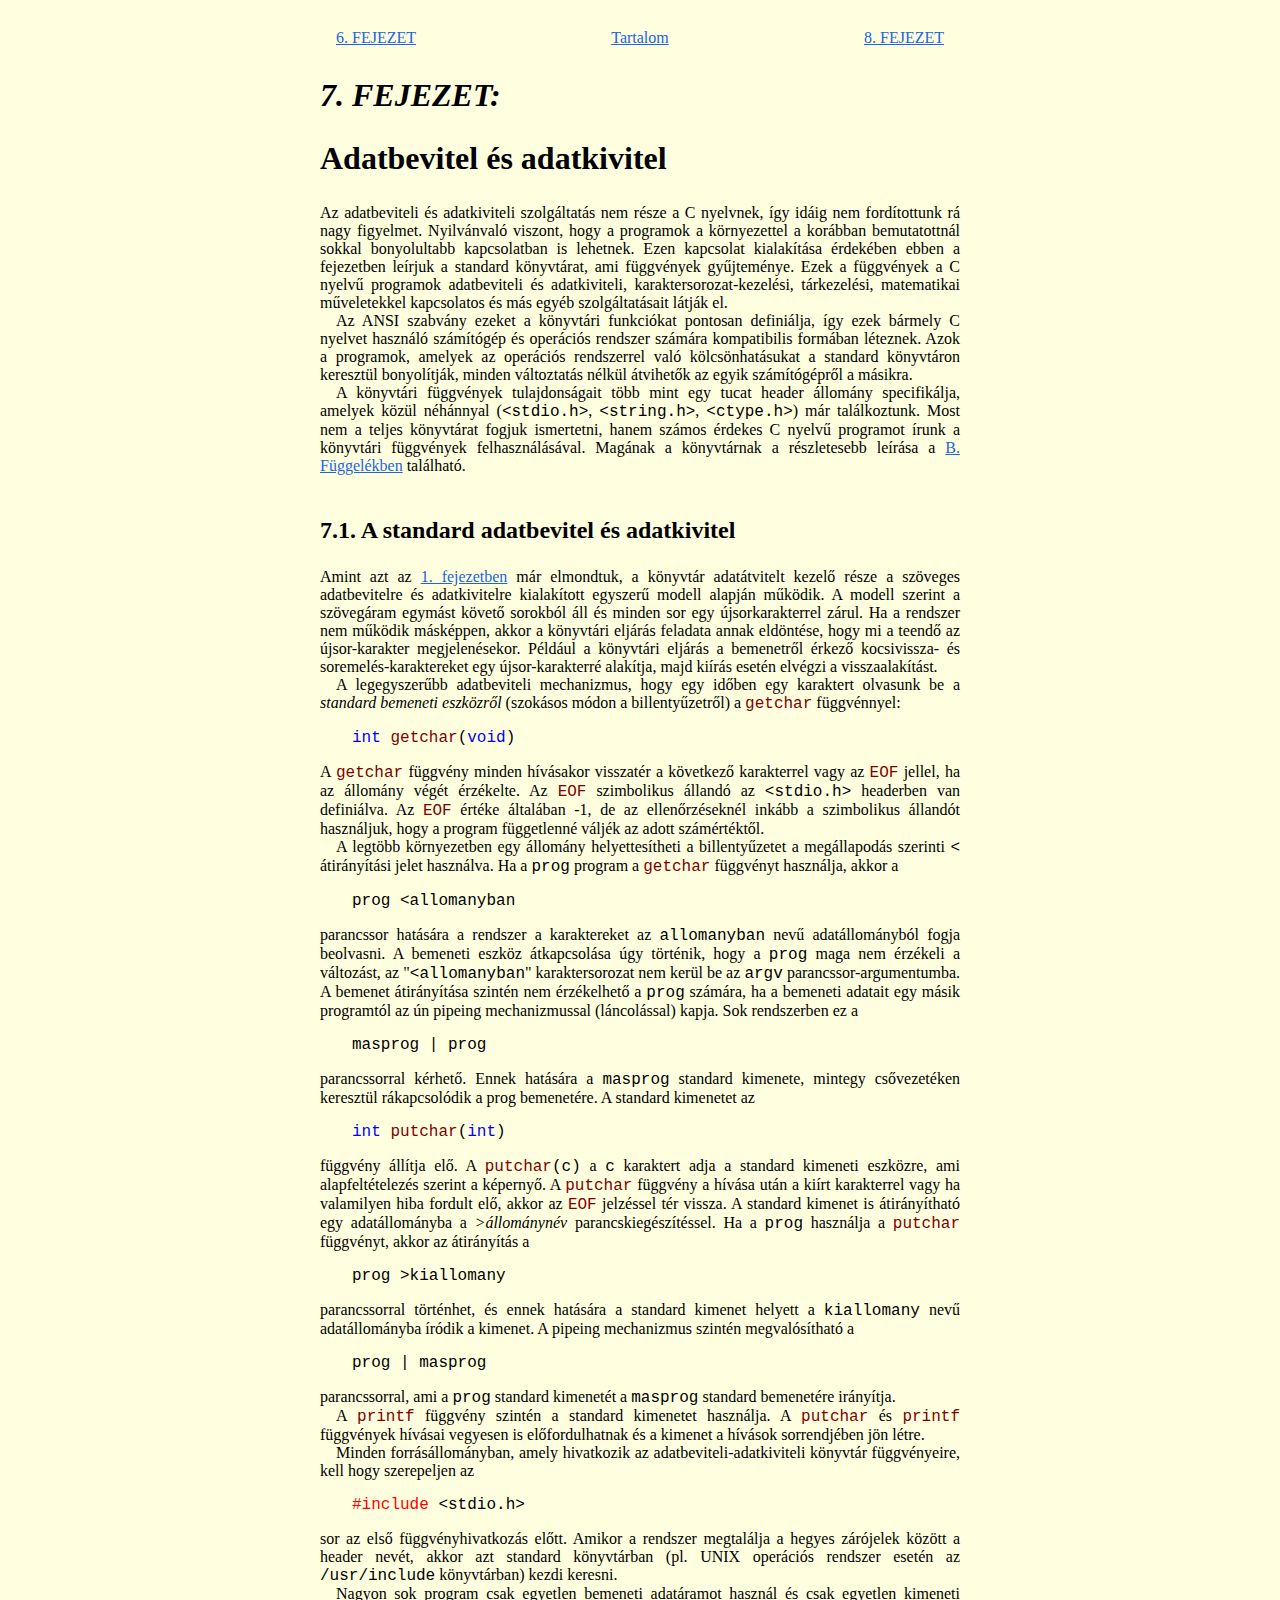
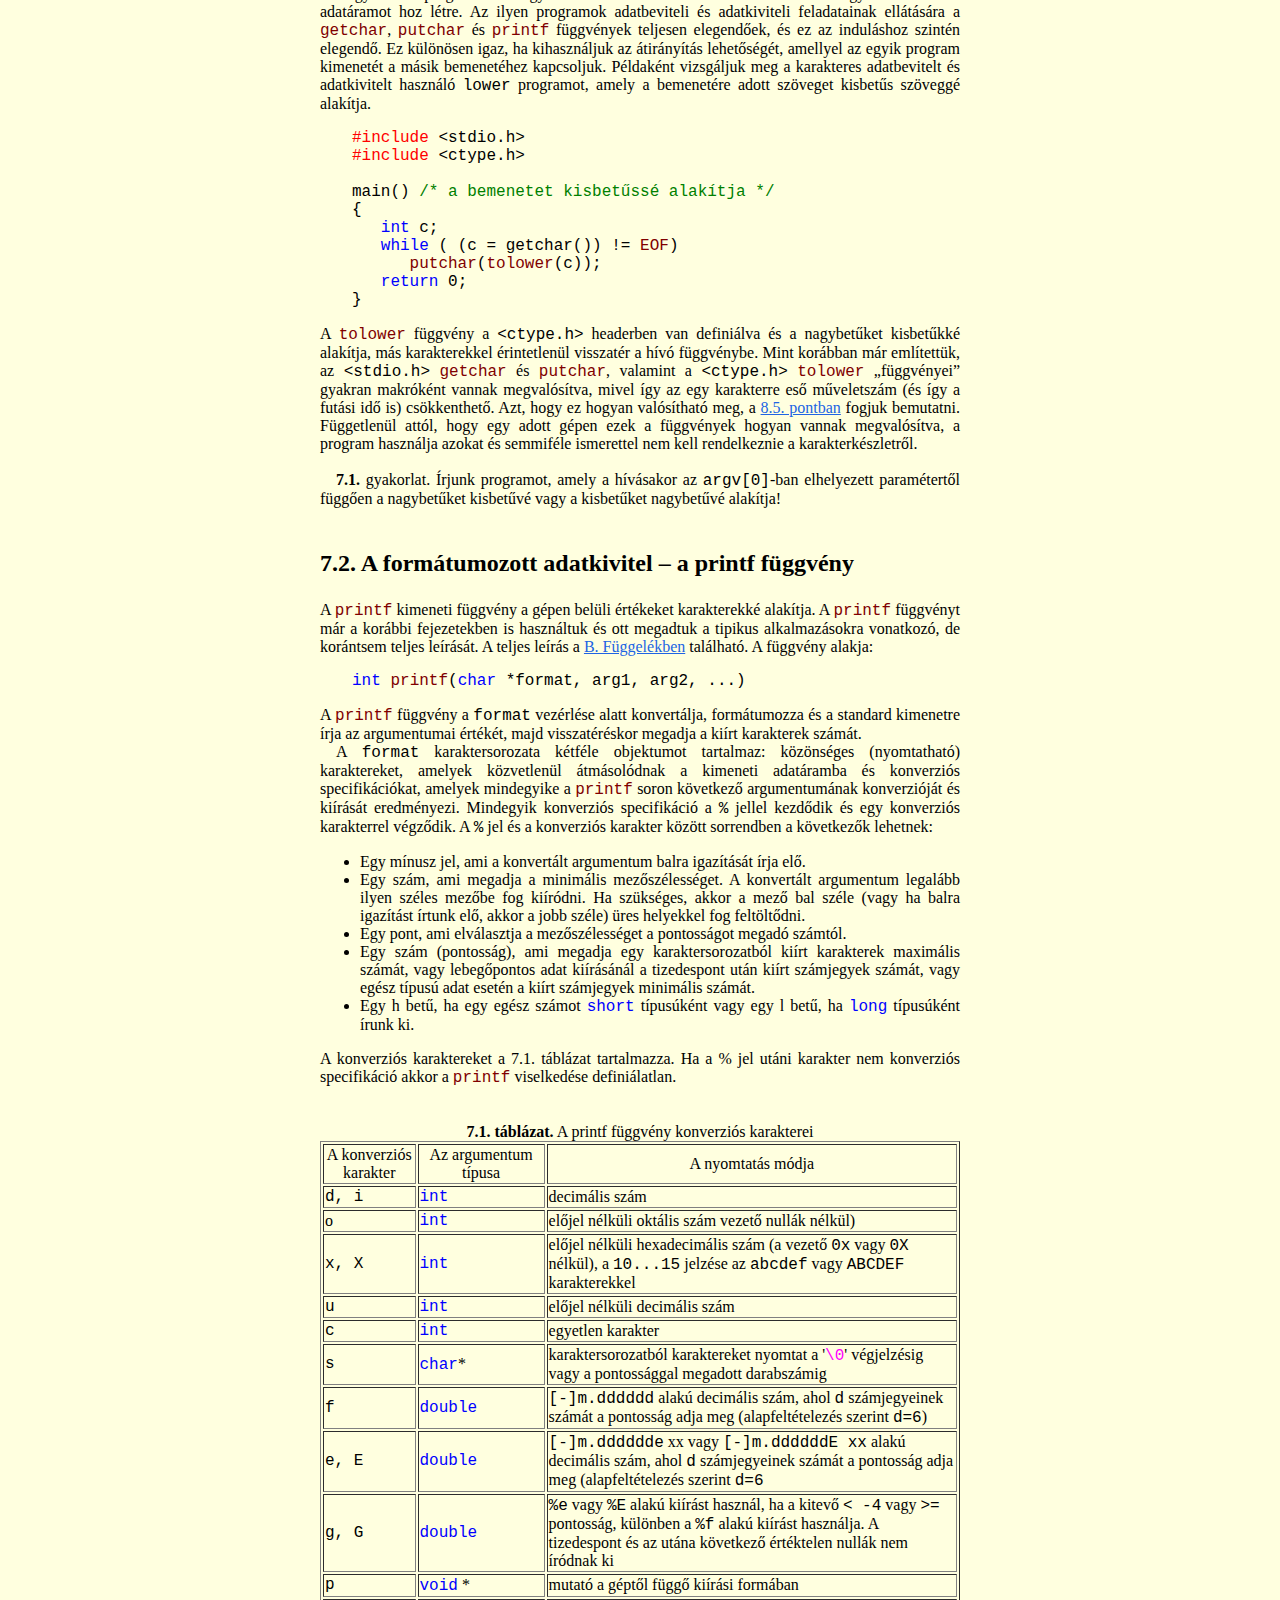
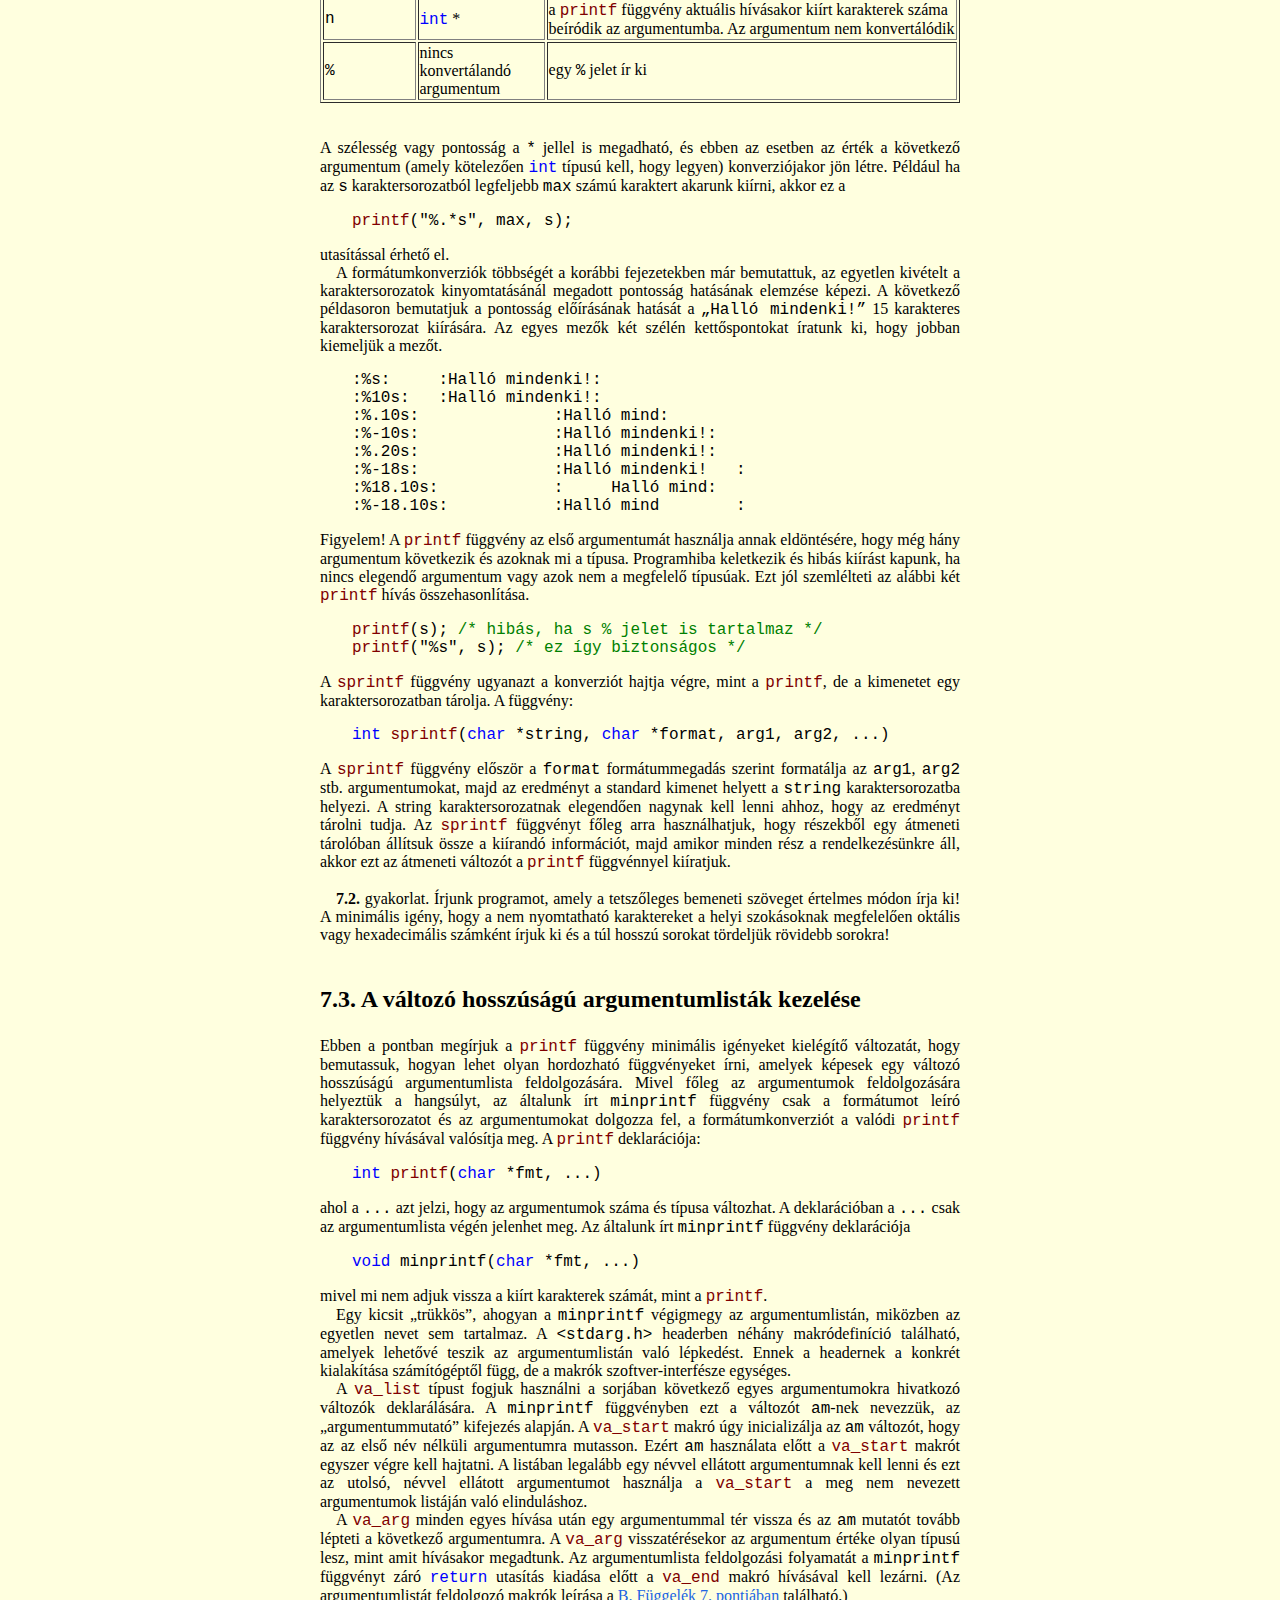
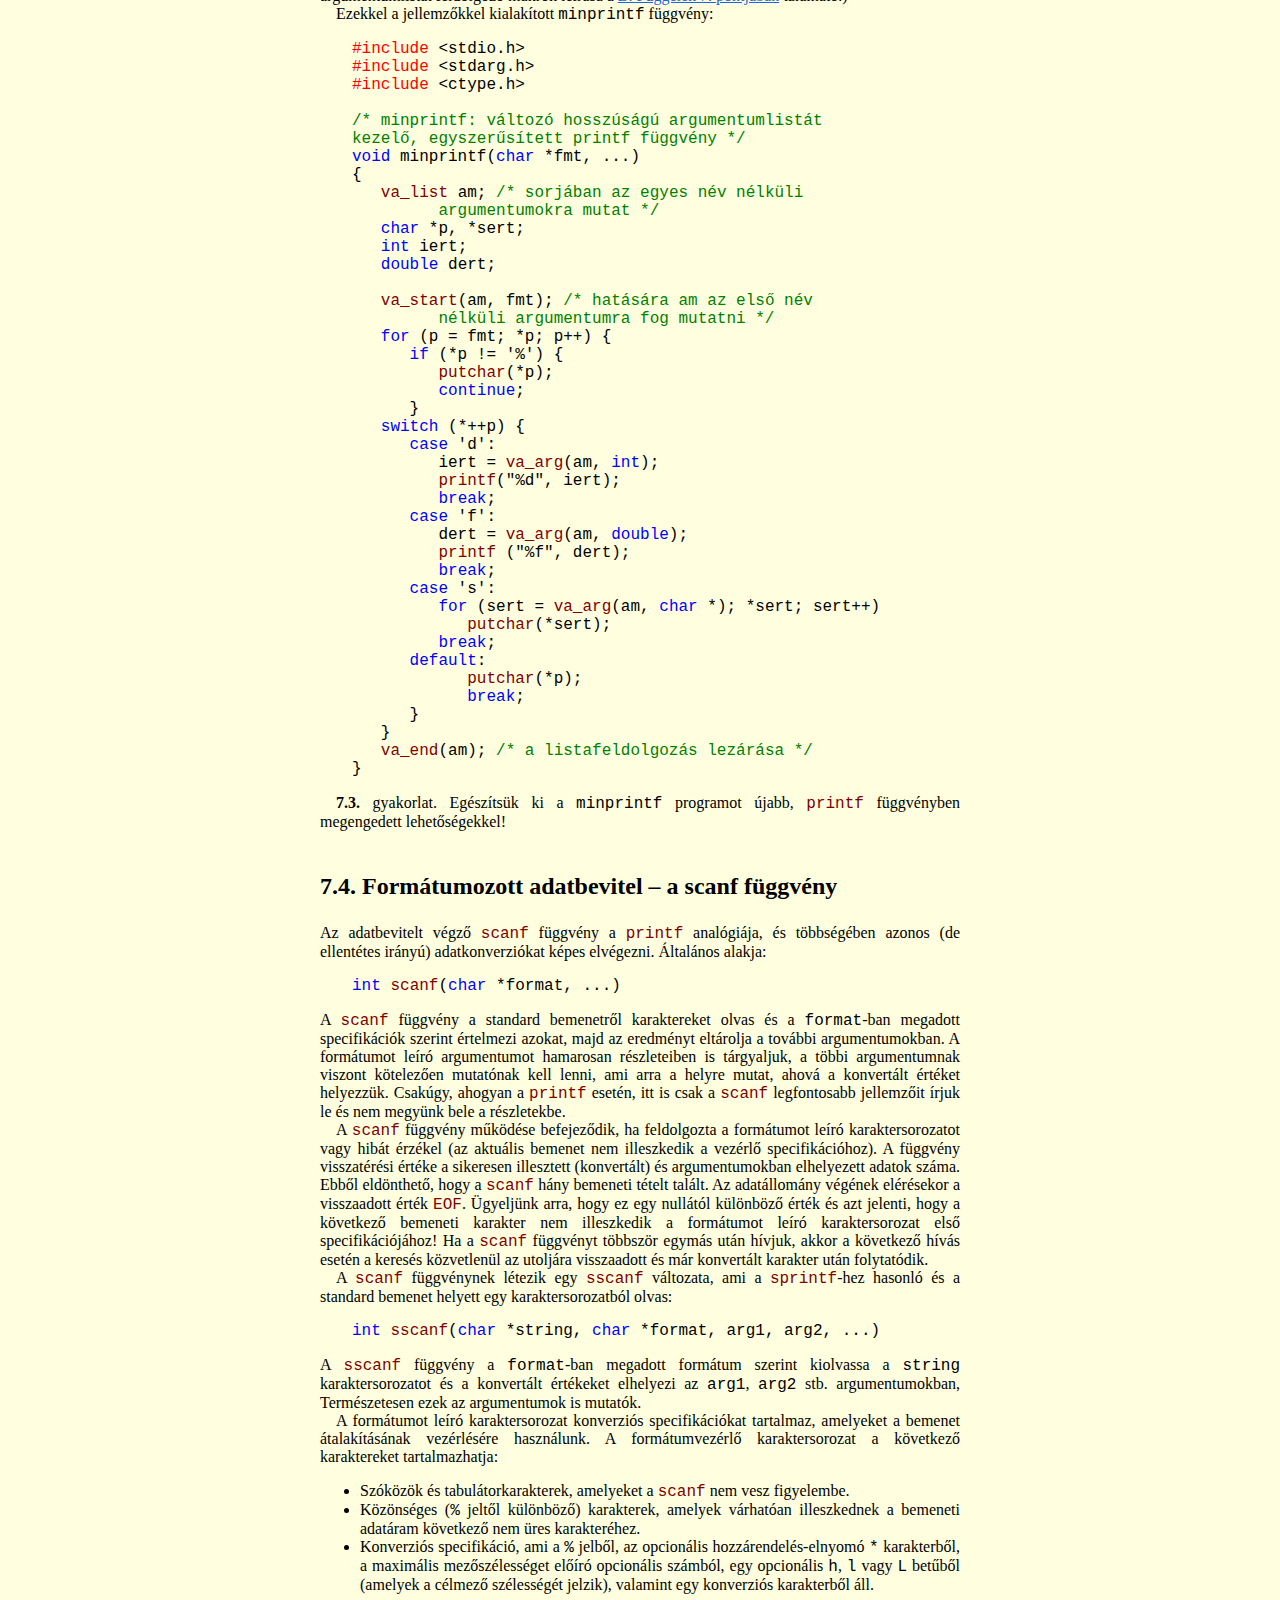
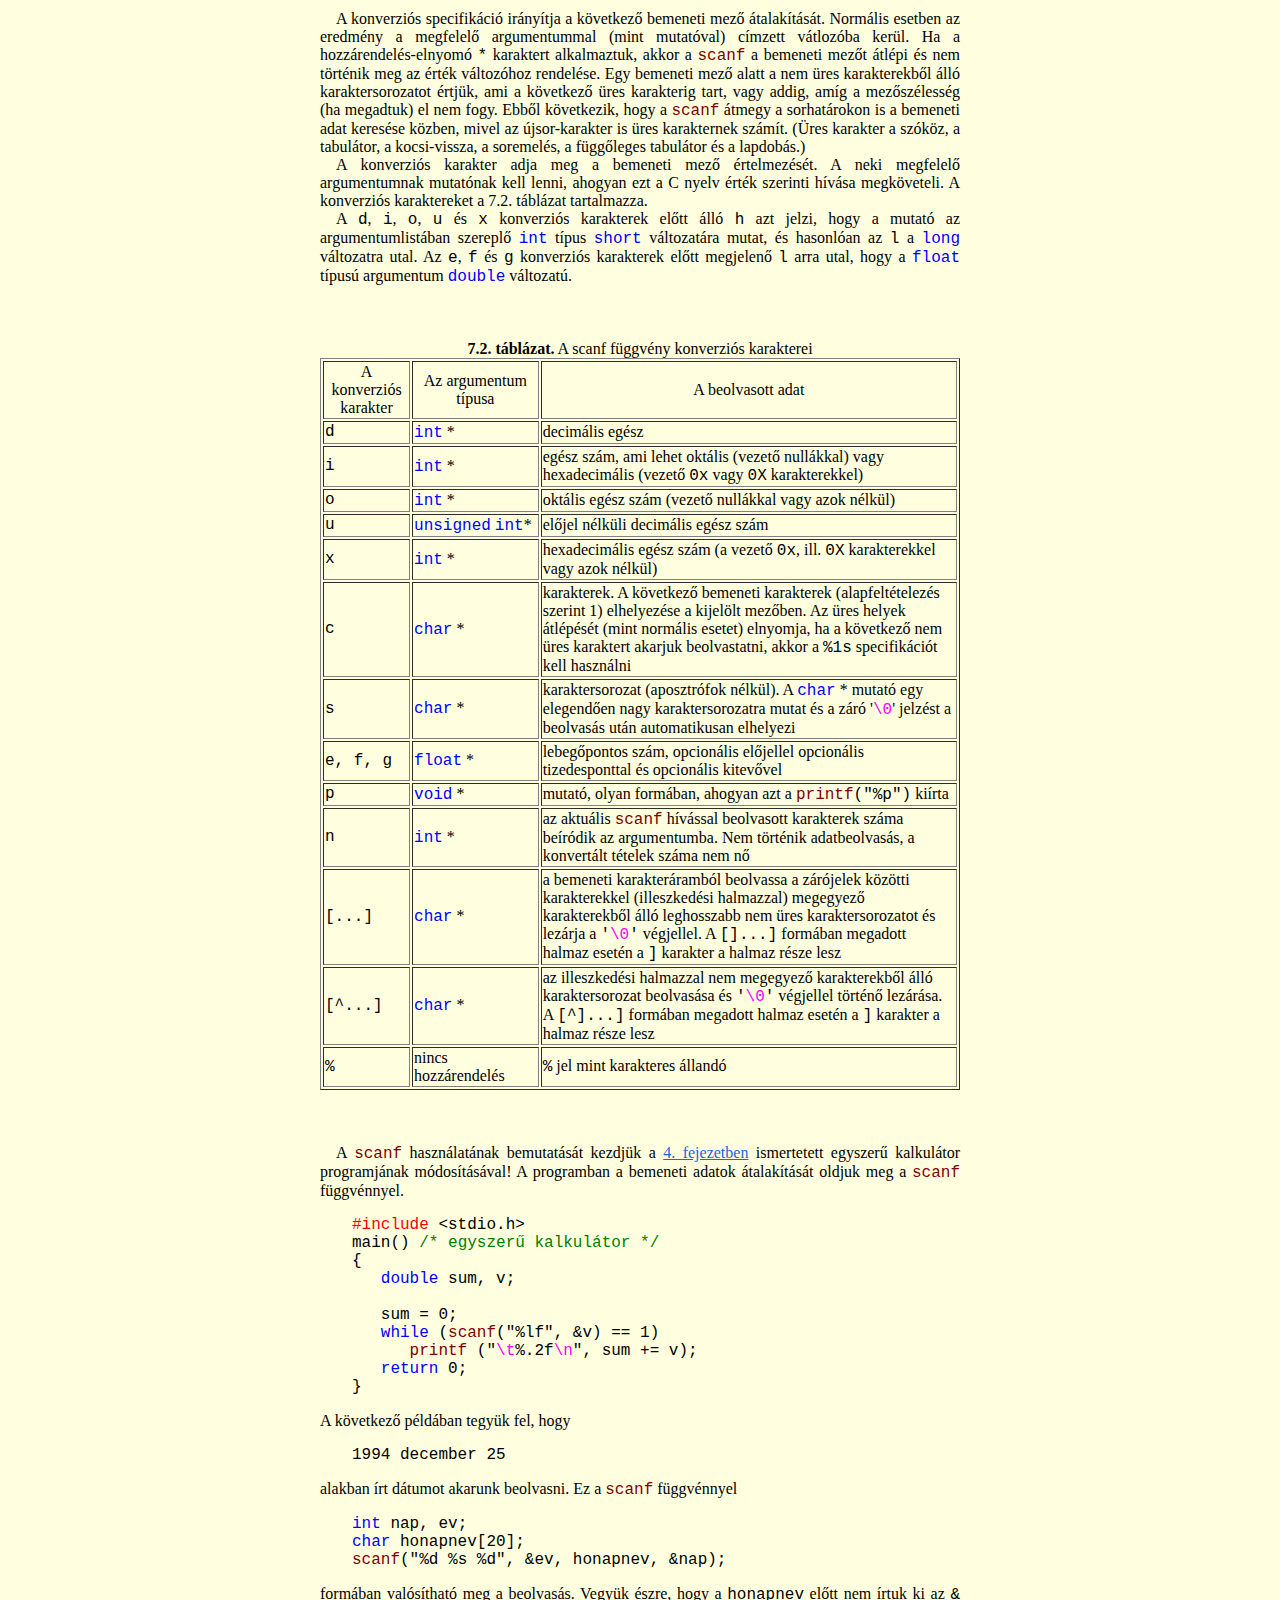
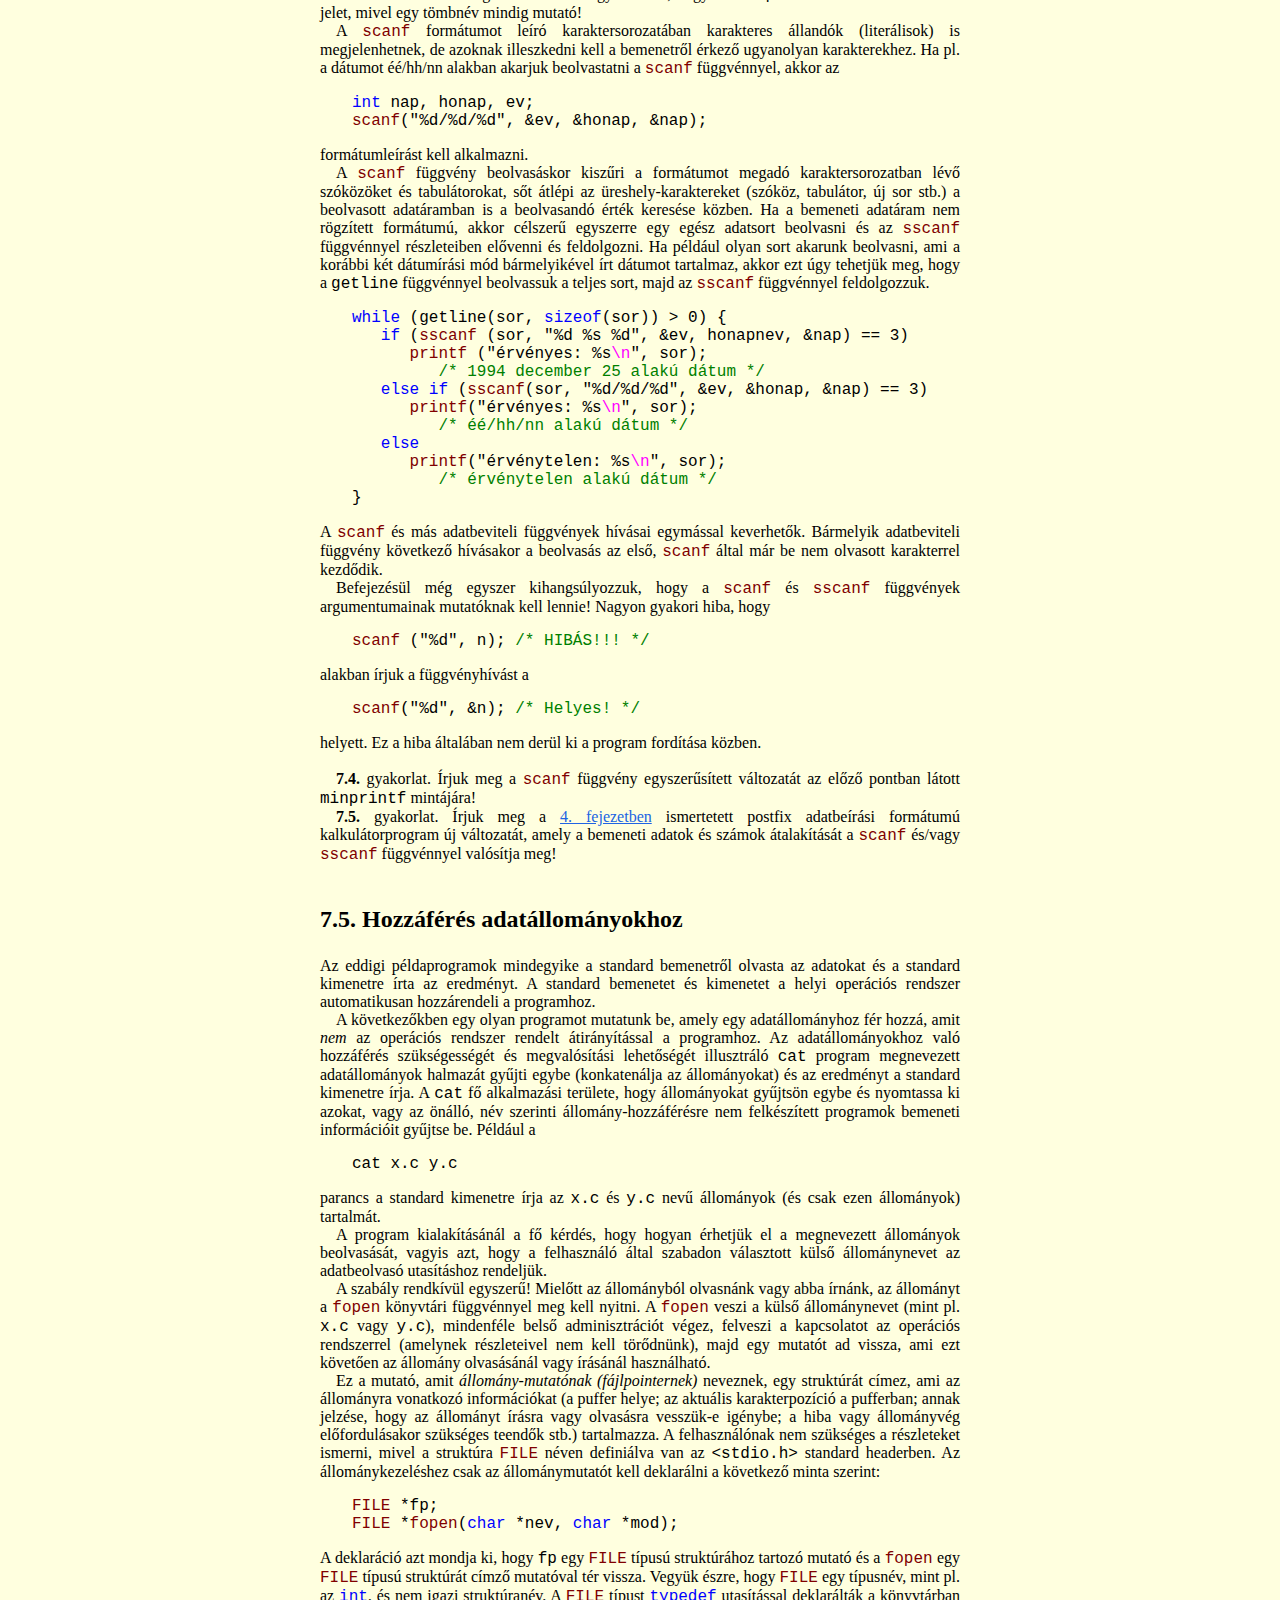
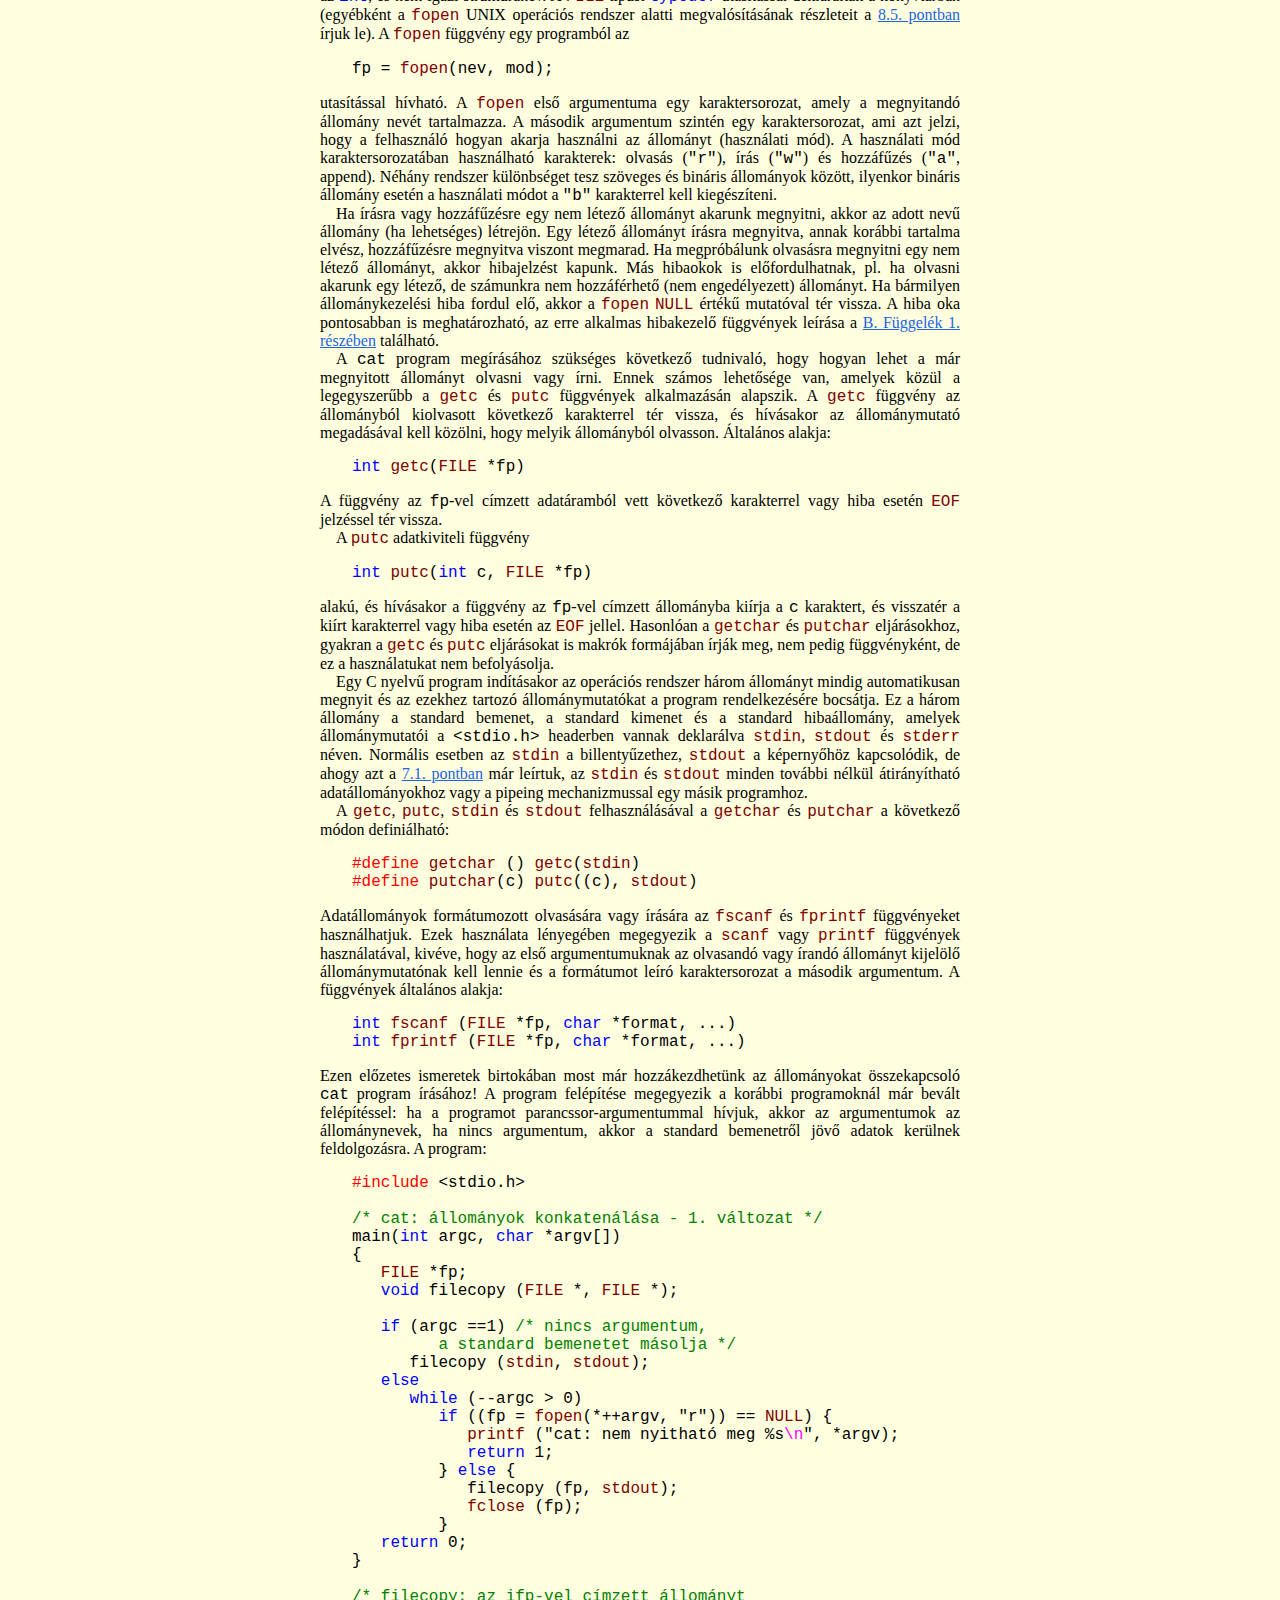
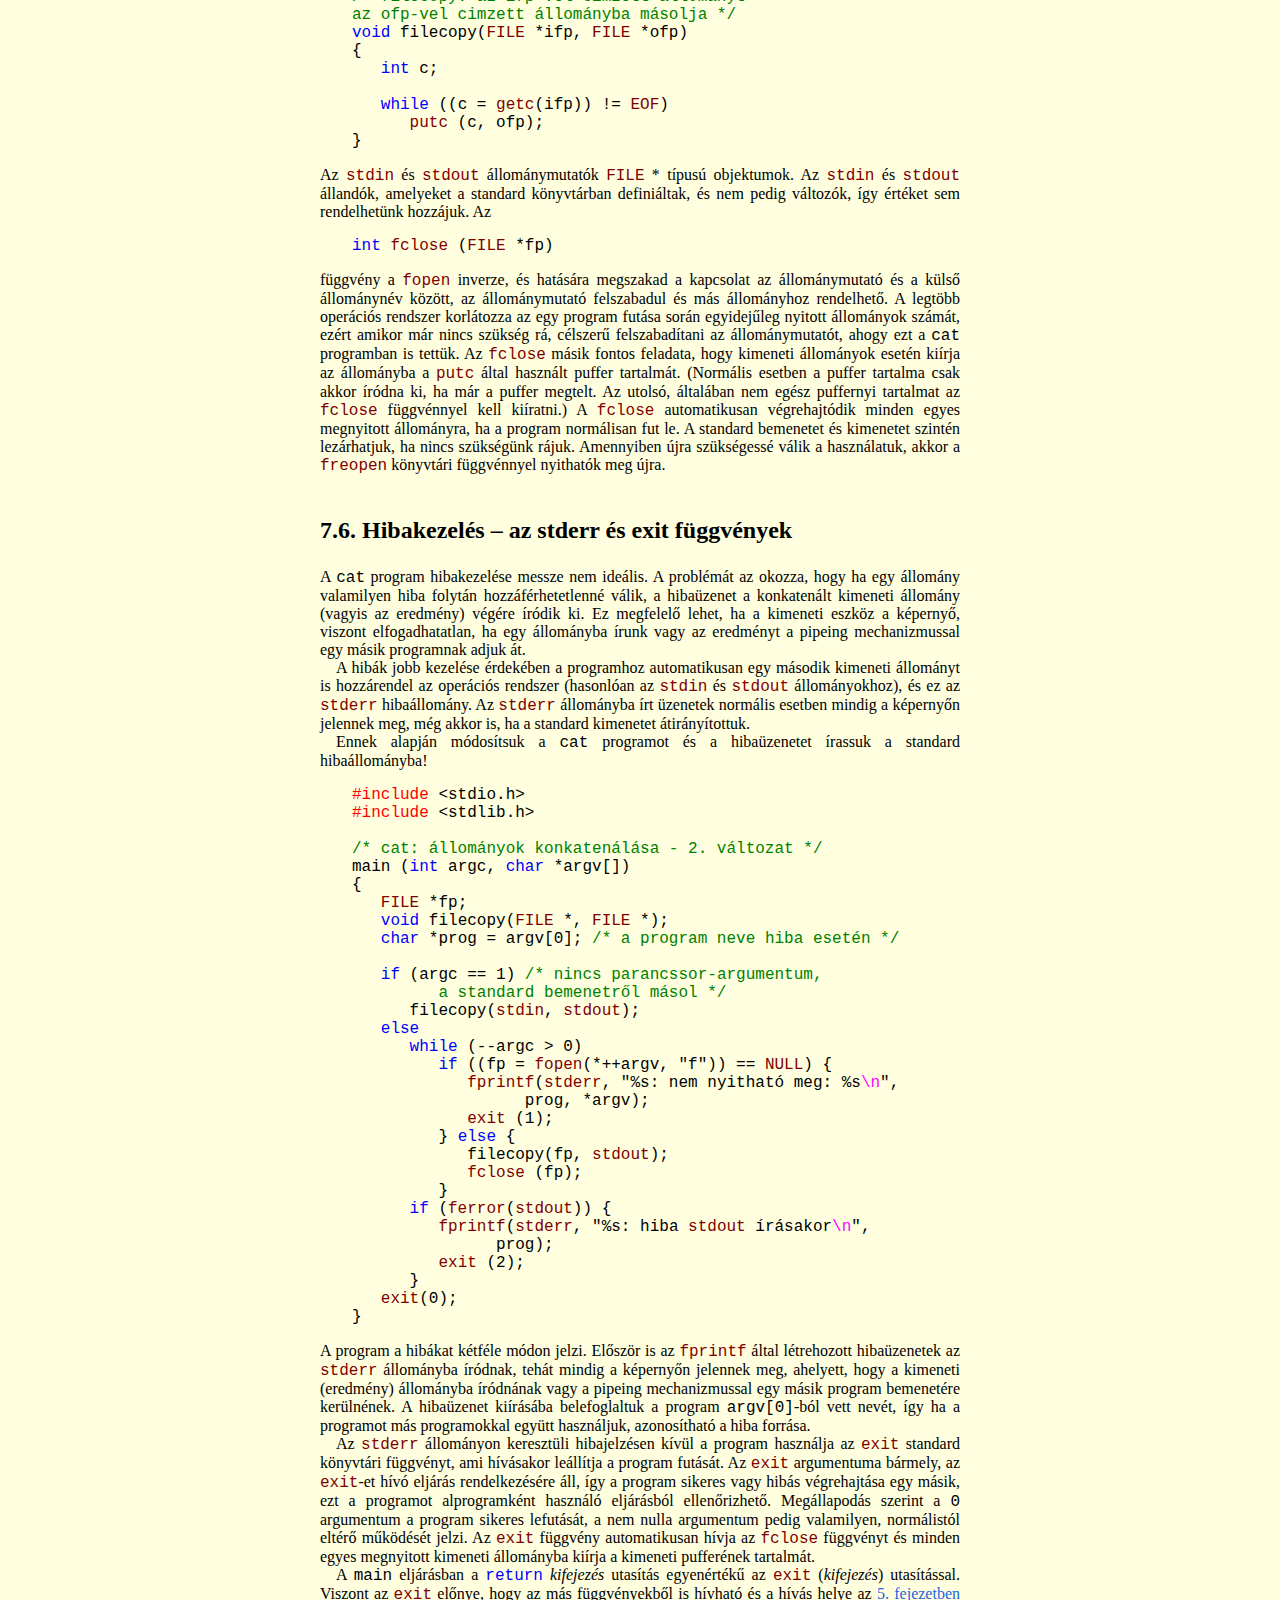
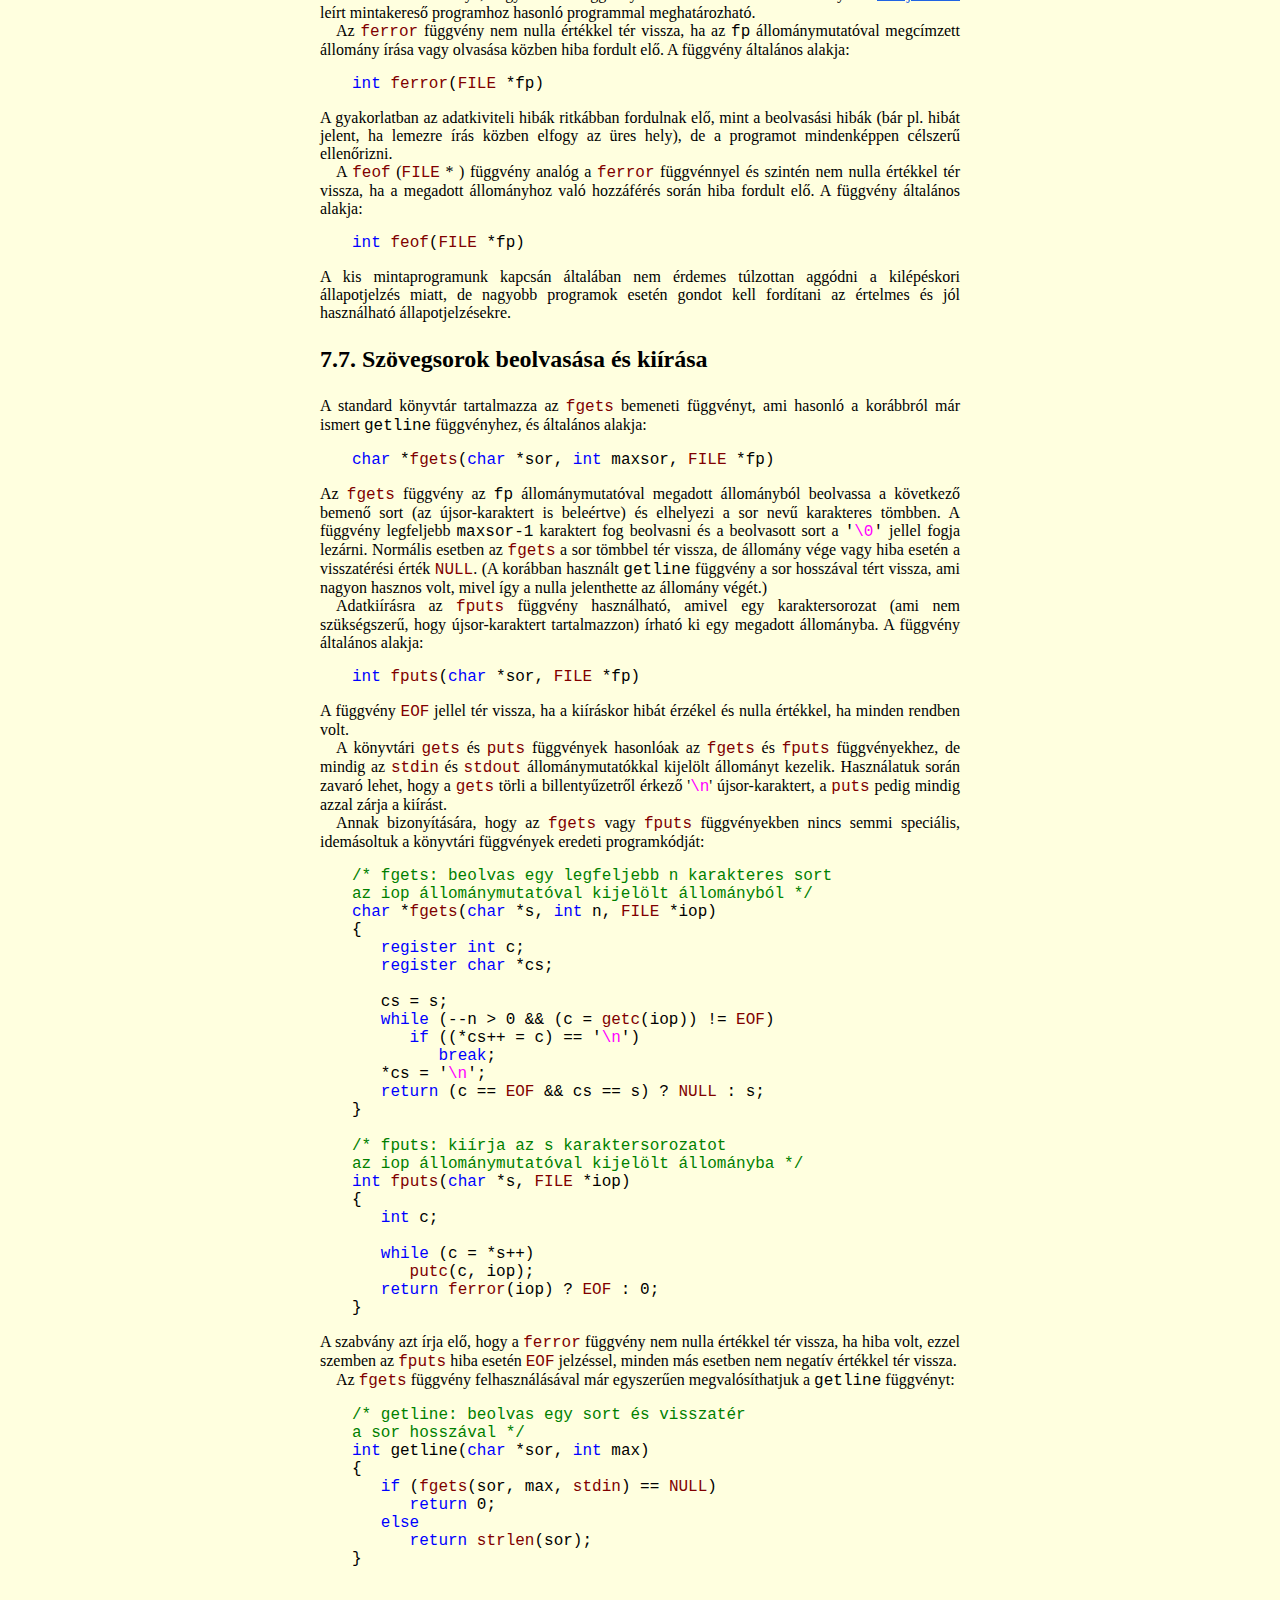
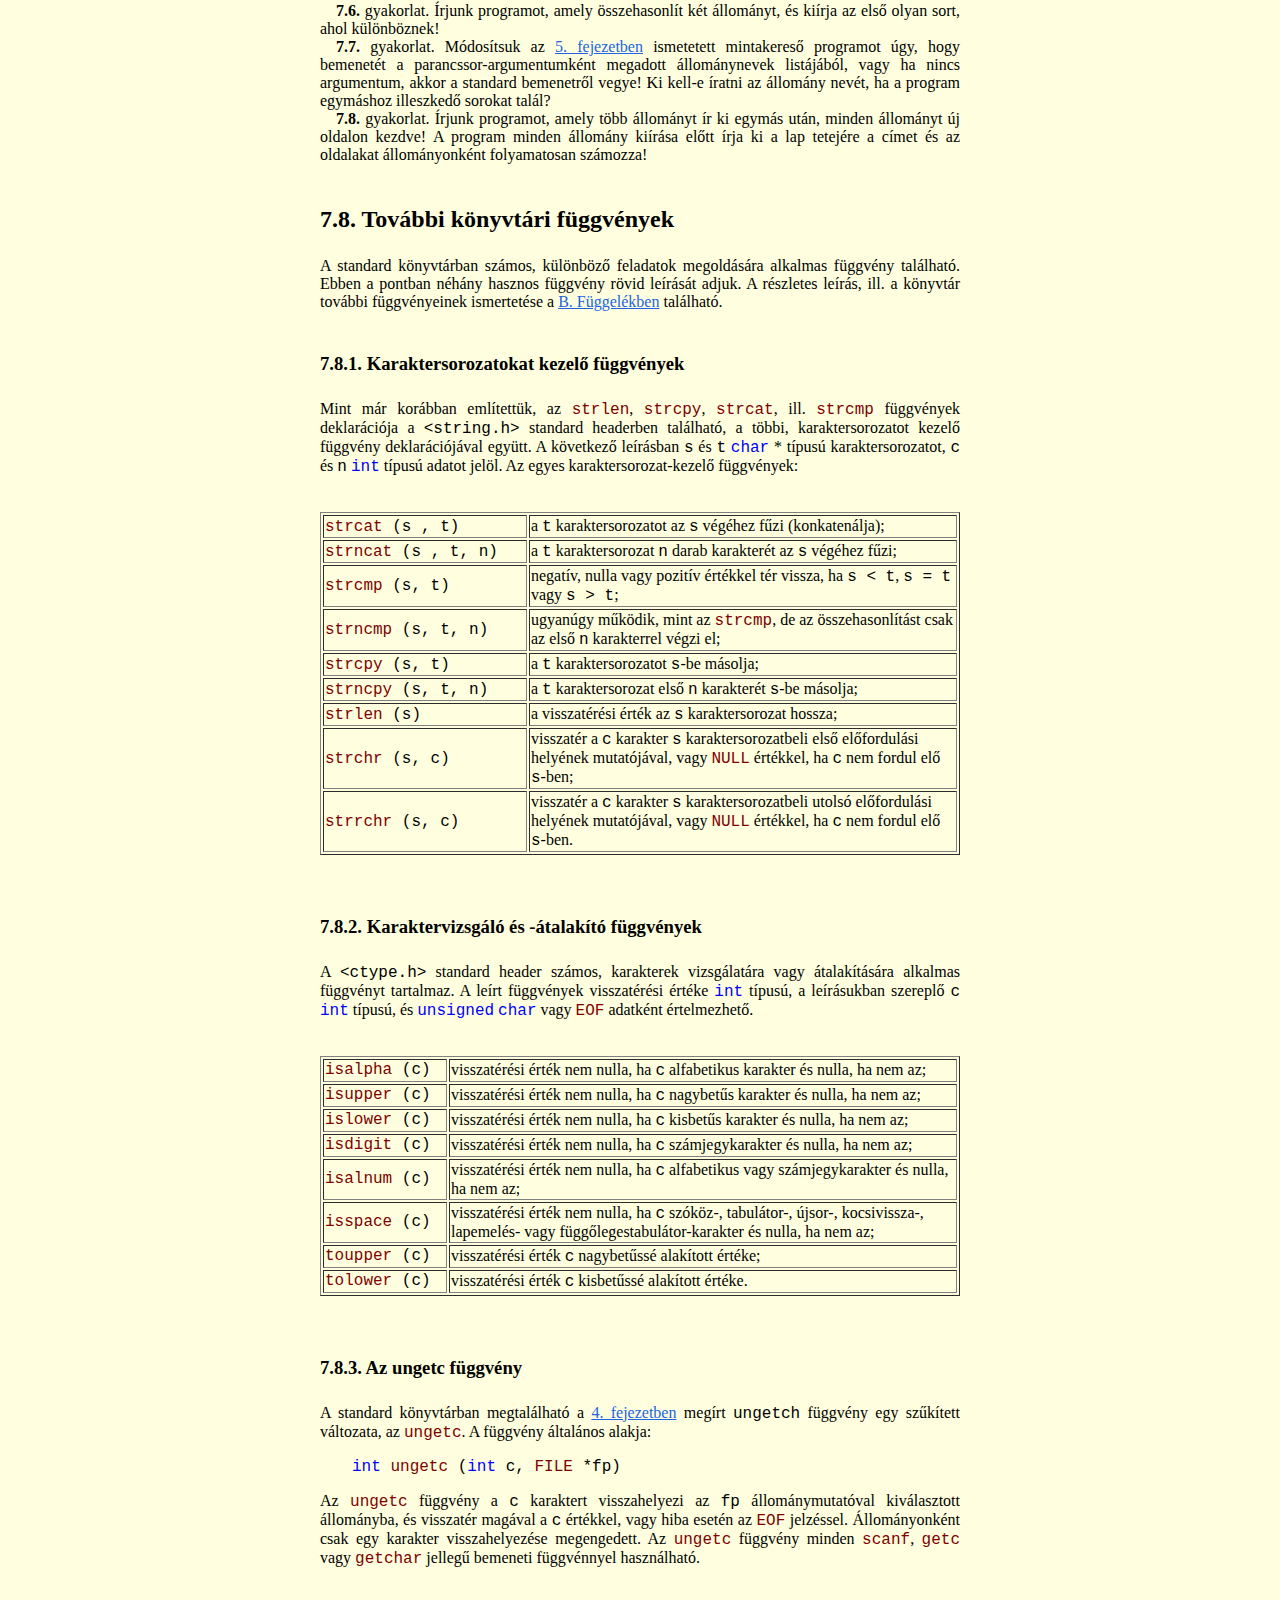
<file: Könyvek/C/files/07.html>
&nbsp;
<!DOCTYPE html PUBLIC "-//W3C//DTD XHTML 1.0 Transitional//EN" "http://www.w3.org/TR/xhtml1/DTD/xhtml1-transitional.dtd">
<html xmlns="http://www.w3.org/1999/xhtml">
<head>
<meta http-equiv="Content-Type" content="text/html; charset=utf-8" />
<title>Adatbevitel és adatkivitel</title>
<link href="krc.css" rel="stylesheet" type="text/css" />
</head>
<body>

<div id="main">


<table align="center">
<tr>
   <td width="200px" align="left">
         <a href="06.html">6. FEJEZET</a>
   </td>
   <td width="200px" align="center">
         <a href="../index.html#Tartalom">Tartalom</a>
   </td>
   <td width="200px" align="right">
         <a href="08.html">8. FEJEZET</a>
   </td>
</tr>
</table>


  <h2><a name="7. FEJEZET" id="7. FEJEZET"></a><i>7. FEJEZET:</i><br />
  </h2>
  <h2>Adatbevitel és adatkivitel<br />
  </h2>
  Az adatbeviteli és adatkiviteli szolgáltatás nem része a C nyelvnek, így idáig nem fordítottunk rá nagy figyelmet. Nyilvánvaló viszont, hogy a programok a környezettel a korábban bemutatottnál sokkal bonyolultabb kapcsolatban is lehetnek. Ezen kapcsolat kialakítása érdekében ebben a fejezetben leírjuk a standard könyvtárat, ami függvények gyűjteménye. Ezek a függvények a C nyelvű programok adatbeviteli és adatkiviteli, karaktersorozat-kezelési, tárkezelési, matematikai műveletekkel kapcsolatos és más egyéb szolgáltatásait látják el.
  <p> Az ANSI szabvány ezeket a könyvtári funkciókat pontosan definiálja, így ezek bármely C nyelvet használó számítógép és operációs rendszer számára kompatibilis formában léteznek. Azok a programok, amelyek az operációs rendszerrel való kölcsönhatásukat a standard könyvtáron keresztül bonyolítják, minden változtatás nélkül átvihetők az egyik számítógépről a másikra.</p>
  <p> A könyvtári függvények tulajdonságait több mint egy tucat header állomány specifikálja, amelyek közül néhánnyal (<span class="m">&lt;stdio.h&gt;</span>, <span class="m">&lt;string.h&gt;</span>, <span class="m">&lt;ctype.h&gt;</span>) már találkoztunk. Most nem a teljes könyvtárat fogjuk ismertetni, hanem számos érdekes C nyelvű programot írunk a könyvtári függvények felhasználásával. Magának a könyvtárnak a részletesebb leírása a <a href="b.html">B. Függelékben</a> található.<br />
    <br />
  </p>
  <h3><a name="7.1." id="7.1."></a>7.1. A standard adatbevitel és adatkivitel<br />
  </h3>
  Amint azt az <a href="01.html">1. fejezetben</a> már elmondtuk, a könyvtár adatátvitelt kezelő része a szöveges adatbevitelre és adatkivitelre kialakított egyszerű modell alapján működik. A modell szerint a szövegáram egymást követő sorokból áll és minden sor egy újsorkarakterrel zárul. Ha a rendszer nem működik másképpen, akkor a könyvtári eljárás feladata annak eldöntése, hogy mi a teendő az újsor-karakter megjelenésekor. Például a könyvtári eljárás a bemenetről érkező kocsivissza- és soremelés-karaktereket egy újsor-karakterré alakítja, majd kiírás esetén elvégzi a visszaalakítást.
  <p> A legegyszerűbb adatbeviteli mechanizmus, hogy egy időben egy karaktert olvasunk be a <i>standard bemeneti eszközről</i> (szokásos módon a billentyűzetről) a <span class="f">getchar</span> függvénnyel:<br />
  </p>
  <pre>
<span class="k">int</span> <span class="f">getchar</span>(<span class="k">void</span>)
</pre>
  A <span class="f">getchar</span> függvény minden hívásakor visszatér a következő karakterrel vagy az <span class="f">EOF</span> jellel, ha az állomány végét érzékelte. Az <span class="f">EOF</span> szimbolikus állandó az <span class="m">&lt;stdio.h&gt;</span> headerben van definiálva. Az <span class="f">EOF</span> értéke általában -1, de az ellenőrzéseknél inkább a szimbolikus állandót használjuk, hogy a program függetlenné váljék az adott számértéktől.
  <p> A legtöbb környezetben egy állomány helyettesítheti a billentyűzetet a megállapodás szerinti <span class="m">&lt;</span> átirányítási jelet használva. Ha a <span class="m">prog</span> program a <span class="f">getchar</span> függvényt használja, akkor a<br />
  </p>
  <pre>
prog &lt;allomanyban
</pre>
  parancssor hatására a rendszer a karaktereket az <span class="m">allomanyban</span> nevű adatállományból fogja beolvasni. A bemeneti eszköz átkapcsolása úgy történik, hogy a <span class="m">prog</span> maga nem érzékeli a változást, az &quot;<span class="m">&lt;allomanyban</span>&quot; karaktersorozat nem kerül be az <span class="m">argv</span> parancssor-argumentumba. A bemenet átirányítása szintén nem érzékelhető a <span class="m">prog</span> számára, ha a bemeneti adatait egy másik programtól az ún pipeing mechanizmussal (láncolással) kapja. Sok rendszerben ez a<br />
  <pre>
masprog | prog
</pre>
  parancssorral kérhető. Ennek hatására a <span class="m">masprog</span> standard kimenete, mintegy csővezetéken keresztül rákapcsolódik a prog bemenetére. A standard kimenetet az<br />
  <pre>
<span class="k">int</span> <span class="f">putchar</span>(<span class="k">int</span>)
</pre>
  függvény állítja elő. A <span class="m"><span class="f">putchar</span>(c)</span> a <span class="m">c</span> karaktert adja a standard kimeneti eszközre, ami alapfeltételezés szerint a képernyő. A <span class="f">putchar</span> függvény a hívása után a kiírt karakterrel vagy ha valamilyen hiba fordult elő, akkor az <span class="f">EOF</span> jelzéssel tér vissza. A standard kimenet is átirányítható egy adatállományba a <i>&gt;állománynév</i> parancskiegészítéssel. Ha a <span class="m">prog</span> használja a <span class="f">putchar</span> függvényt, akkor az átirányítás a<br />
  <pre>
prog &gt;kiallomany
</pre>
  parancssorral történhet, és ennek hatására a standard kimenet helyett a <span class="m">kiallomany</span> nevű adatállományba íródik a kimenet. A pipeing mechanizmus szintén megvalósítható a<br />
  <pre>
prog | masprog
</pre>
  parancssorral, ami a <span class="m">prog</span> standard kimenetét a <span class="m">masprog</span> standard bemenetére irányítja.
  <p> A <span class="f">printf</span> függvény szintén a standard kimenetet használja. A <span class="f">putchar</span> és <span class="f">printf</span> függvények hívásai vegyesen is előfordulhatnak és a kimenet a hívások sorrendjében jön létre.</p>
  <p> Minden forrásállományban, amely hivatkozik az adatbeviteli-adatkiviteli könyvtár függvényeire, kell hogy szerepeljen az<br />
  </p>
  <pre>
<span class="d">#include</span> &lt;stdio.h&gt;
</pre>
  sor az első függvényhivatkozás előtt. Amikor a rendszer megtalálja a hegyes zárójelek között a header nevét, akkor azt standard könyvtárban (pl. UNIX operációs rendszer esetén az <span class="m">/usr/include</span> könyvtárban) kezdi keresni.
  <p> Nagyon sok program csak egyetlen bemeneti adatáramot használ és csak egyetlen kimeneti adatáramot hoz létre. Az ilyen programok adatbeviteli és adatkiviteli feladatainak ellátására a <span class="f">getchar</span>, <span class="f">putchar</span> és <span class="f">printf</span> függvények teljesen elegendőek, és ez az induláshoz szintén elegendő. Ez különösen igaz, ha kihasználjuk az átirányítás lehetőségét, amellyel az egyik program kimenetét a másik bemenetéhez kapcsoljuk. Példaként vizsgáljuk meg a karakteres adatbevitelt és adatkivitelt használó <span class="m">lower</span> programot, amely a bemenetére adott szöveget kisbetűs szöveggé alakítja.<br />
  </p>
  <pre>
<span class="d">#include</span> &lt;stdio.h&gt;
<span class="d">#include</span> &lt;ctype.h&gt;

main() <span class="c">/* a bemenetet kisbetűssé alakítja */</span>
{
   <span class="k">int</span> c;
   <span class="k">while</span> ( (c = getchar()) != <span class="f">EOF</span>)
      <span class="f">putchar</span>(<span class="f">tolower</span>(c));
   <span class="k">return</span> 0; 
}
</pre>
  A <span class="f">tolower</span> függvény a <span class="m">&lt;ctype.h&gt;</span> headerben van definiálva és a nagybetűket kisbetűkké alakítja, más karakterekkel érintetlenül visszatér a hívó függvénybe. Mint korábban már említettük, az <span class="m">&lt;stdio.h&gt;</span> <span class="f">getchar</span> és <span class="f">putchar</span>, valamint a <span class="m">&lt;ctype.h&gt;</span> <span class="f">tolower</span> „függvényei” gyakran makróként vannak megvalósítva, mivel így az egy karakterre eső műveletszám (és így a futási idő is) csökkenthető. Azt, hogy ez hogyan valósítható meg, a <a href="08.html#8.5.">8.5. pontban</a> fogjuk bemutatni. Függetlenül attól, hogy egy adott gépen ezek a függvények hogyan vannak megvalósítva, a program használja azokat és semmiféle ismerettel nem kell rendelkeznie a karakterkészletről.<br />
  <br />
  <p><b>7.1.</b> gyakorlat. Írjunk programot, amely a hívásakor az <span class="m">argv[0]</span>-ban elhelyezett paramétertől függően a nagybetűket kisbetűvé vagy a kisbetűket nagybetűvé alakítja!<br />
    <br />
  </p>
  <h3><a name="7.2." id="7.2."></a>7.2. A formátumozott adatkivitel – a printf függvény<br />
  </h3>
  A <span class="f">printf</span> kimeneti függvény a gépen belüli értékeket karakterekké alakítja. A <span class="f">printf</span> függvényt már a korábbi fejezetekben is használtuk és ott megadtuk a tipikus alkalmazásokra vonatkozó, de korántsem teljes leírását. A teljes leírás a <a href="b.html">B. Függelékben</a> található. A függvény alakja:<br />
  <pre>
<span class="k">int</span> <span class="f">printf</span>(<span class="k">char</span> *format, arg1, arg2, ...)
</pre>
  A <span class="f">printf</span> függvény a <span class="m">format</span> vezérlése alatt konvertálja, formátumozza és a standard kimenetre írja az argumentumai értékét, majd visszatéréskor megadja a kiírt karakterek számát.
  <p> A <span class="m">format</span> karaktersorozata kétféle objektumot tartalmaz: közönséges (nyomtatható) karaktereket, amelyek közvetlenül átmásolódnak a kimeneti adatáramba és konverziós specifikációkat, amelyek mindegyike a <span class="f">printf</span> soron következő argumentumának konverzióját és kiírását eredményezi. Mindegyik konverziós specifikáció a <span class="m">%</span> jellel kezdődik és egy konverziós karakterrel végződik. A <span class="m">%</span> jel és a konverziós karakter között sorrendben a következők lehetnek:<br />
  </p>
  <ul>
    <li>Egy mínusz jel, ami a konvertált argumentum balra igazítását írja elő. </li>
    <li>Egy szám, ami megadja a minimális mezőszélességet. A konvertált argumentum legalább ilyen széles mezőbe fog kiíródni. Ha szükséges, akkor a mező bal széle (vagy ha balra igazítást írtunk elő, akkor a jobb széle) üres helyekkel fog feltöltődni. </li>
    <li>Egy pont, ami elválasztja a mezőszélességet a pontosságot megadó számtól. </li>
    <li>Egy szám (pontosság), ami megadja egy karaktersorozatból kiírt karakterek maximális számát, vagy lebegőpontos adat kiírásánál a tizedespont után kiírt számjegyek számát, vagy egész típusú adat esetén a kiírt számjegyek minimális számát. </li>
    <li>Egy h betű, ha egy egész számot <span class="k">short</span> típusúként vagy egy l betű, ha <span class="k">long</span> típusúként írunk ki.</li>
  </ul>
  A konverziós karaktereket a 7.1. táblázat tartalmazza. Ha a % jel utáni karakter nem konverziós specifikáció akkor a <span class="f">printf</span> viselkedése definiálatlan.<br />
  <br />
  <br />
  <table border="1px" align="center">
    <caption>
    <b>7.1. táblázat.</b> A printf függvény konverziós karakterei
    </caption>
    <tr>
      <td align="center">A konverziós karakter</td>
      <td align="center">Az argumentum típusa</td>
      <td align="center">A nyomtatás módja</td>
    </tr>
    <tr>
      <td><span class="m">d, i</span></td>
      <td><span class="k">int</span></td>
      <td>decimális szám</td>
    </tr>
    <tr>
      <td>o</td>
      <td><span class="k">int</span></td>
      <td>előjel nélküli oktális szám vezető nullák nélkül)</td>
    </tr>
    <tr>
      <td><span class="m">x, X</span></td>
      <td><span class="k">int</span></td>
      <td>előjel nélküli hexadecimális szám (a vezető <span class="m">0x</span> vagy <span class="m">0X</span> nélkül), a <span class="m">10...15</span> jelzése az <span class="m">abcdef</span> vagy <span class="m">ABCDEF</span> karakterekkel</td>
    </tr>
    <tr>
      <td><span class="m">u</span></td>
      <td><span class="k">int</span></td>
      <td>előjel nélküli decimális szám</td>
    </tr>
    <tr>
      <td><span class="m">c</span></td>
      <td><span class="k">int</span></td>
      <td>egyetlen karakter</td>
    </tr>
    <tr>
      <td><span class="m">s</span></td>
      <td><span class="k">char</span>*</td>
      <td>karaktersorozatból karaktereket nyomtat a '<span class="e">\0</span>' végjelzésig vagy a pontossággal megadott darabszámig</td>
    </tr>
    <tr>
      <td><span class="m">f</span></td>
      <td><span class="k">double</span></td>
      <td><span class="m">[-]m.dddddd</span> alakú decimális szám, ahol <span class="m">d</span> számjegyeinek számát a pontosság adja meg (alapfeltételezés szerint <span class="m">d=6</span>)</td>
    </tr>
    <tr>
      <td><span class="m">e, E</span></td>
      <td><span class="k">double</span></td>
      <td><span class="m">[-]m.dddddde</span> xx vagy <span class="m">[-]m.ddddddE xx</span> alakú decimális szám, ahol <span class="m">d</span> számjegyeinek számát a pontosság adja meg (alapfeltételezés szerint <span class="m">d=6</span></td>
    </tr>
    <tr>
      <td><span class="m">g, G</span></td>
      <td><span class="k">double</span></td>
      <td><span class="m">%e</span> vagy <span class="m">%E</span> alakú kiírást használ, ha a kitevő <span class="m">&lt; -4</span> vagy <span class="m">&gt;=</span>&nbsp; pontosság, különben a <span class="m">%f</span> alakú kiírást használja. A tizedespont és az utána következő értéktelen nullák nem íródnak ki</td>
    </tr>
    <tr>
      <td><span class="m">p</span></td>
      <td><span class="k">void</span> *</td>
      <td>mutató a géptől függő kiírási formában</td>
    </tr>
    <tr>
      <td><span class="m">n</span></td>
      <td><span class="k">int</span> *</td>
      <td>a <span class="f">printf</span> függvény aktuális hívásakor kiírt karakterek száma beíródik az argumentumba. Az argumentum nem konvertálódik</td>
    </tr>
    <tr>
      <td><span class="m">%</span></td>
      <td>nincs konvertálandó argumentum</td>
      <td>egy <span class="m">%</span> jelet ír ki</td>
    </tr>
  </table>
  <br />
  <br />
  A szélesség vagy pontosság a <span class="m">*</span> jellel is megadható, és ebben az esetben az érték a következő argumentum (amely kötelezően <span class="k">int</span> típusú kell, hogy legyen) konverziójakor jön létre. Például ha az <span class="m">s</span> karaktersorozatból legfeljebb <span class="m">max</span> számú karaktert akarunk kiírni, akkor ez a<br />
  <pre>
<span class="f">printf</span>(&quot;%.*s&quot;, max, s);
</pre>
  utasítással érhető el.
  <p> A formátumkonverziók többségét a korábbi fejezetekben már bemutattuk, az egyetlen kivételt a karaktersorozatok kinyomtatásánál megadott pontosság hatásának elemzése képezi. A következő példasoron bemutatjuk a pontosság előírásának hatását a <span class="m">„Halló mindenki!”</span> 15 karakteres karaktersorozat kiírására. Az egyes mezők két szélén kettőspontokat íratunk ki, hogy jobban kiemeljük a mezőt.<br />
  </p>
  <pre>
:%s:     :Halló mindenki!:
:%10s:   :Halló mindenki!:
:%.10s:              :Halló mind:
:%-10s:              :Halló mindenki!:
:%.20s:              :Halló mindenki!:
:%-18s:              :Halló mindenki!   :
:%18.10s:            :     Halló mind:
:%-18.10s:           :Halló mind        :
</pre>
  Figyelem! A <span class="f">printf</span> függvény az első argumentumát használja annak eldöntésére, hogy még hány argumentum következik és azoknak mi a típusa. Programhiba keletkezik és hibás kiírást kapunk, ha nincs elegendő argumentum vagy azok nem a megfelelő típusúak. Ezt jól szemlélteti az alábbi két <span class="f">printf</span> hívás összehasonlítása.<br />
  <pre>
<span class="f">printf</span>(s); <span class="c">/* hibás, ha s % jelet is tartalmaz */</span>
<span class="f">printf</span>(&quot;%s&quot;, s); <span class="c">/* ez így biztonságos */</span>
</pre>
  A <span class="f">sprintf</span> függvény ugyanazt a konverziót hajtja végre, mint a <span class="f">printf</span>, de a kimenetet egy karaktersorozatban tárolja. A függvény:<br />
  <pre>
<span class="k">int</span> <span class="f">sprintf</span>(<span class="k">char</span> *string, <span class="k">char</span> *format, arg1, arg2, ...)
</pre>
  A <span class="f">sprintf</span> függvény először a <span class="m">format</span> formátummegadás szerint formatálja az <span class="m">arg1</span>, <span class="m">arg2</span> stb. argumentumokat, majd az eredményt a standard kimenet helyett a <span class="m">string</span> karaktersorozatba helyezi. A string karaktersorozatnak elegendően nagynak kell lenni ahhoz, hogy az eredményt tárolni tudja. Az <span class="f">sprintf</span> függvényt főleg arra használhatjuk, hogy részekből egy átmeneti tárolóban állítsuk össze a kiírandó információt, majd amikor minden rész a rendelkezésünkre áll, akkor ezt az átmeneti változót a <span class="f">printf</span> függvénnyel kiíratjuk.<br />
  <br />
  <p><b>7.2.</b> gyakorlat. Írjunk programot, amely a tetszőleges bemeneti szöveget értelmes módon írja ki! A minimális igény, hogy a nem nyomtatható karaktereket a helyi szokásoknak megfelelően oktális vagy hexadecimális számként írjuk ki és a túl hosszú sorokat tördeljük rövidebb sorokra!<br />
    <br />
  </p>
  <h3><a name="7.3." id="7.3."></a>7.3. A változó hosszúságú argumentumlisták kezelése<br />
  </h3>
  Ebben a pontban megírjuk a <span class="f">printf</span> függvény minimális igényeket kielégítő változatát, hogy bemutassuk, hogyan lehet olyan hordozható függvényeket írni, amelyek képesek egy változó hosszúságú argumentumlista feldolgozására. Mivel főleg az argumentumok feldolgozására helyeztük a hangsúlyt, az általunk írt <span class="m">minprintf</span> függvény csak a formátumot leíró karaktersorozatot és az argumentumokat dolgozza fel, a formátumkonverziót a valódi <span class="f">printf</span> függvény hívásával valósítja meg. A <span class="f">printf</span> deklarációja:<br />
  <pre>
<span class="k">int</span> <span class="f">printf</span>(<span class="k">char</span> *fmt, ...)
</pre>
  ahol a <span class="m">...</span> azt jelzi, hogy az argumentumok száma és típusa változhat. A deklarációban a <span class="m">...</span> csak az argumentumlista végén jelenhet meg. Az általunk írt <span class="m">minprintf</span> függvény deklarációja<br />
  <pre>
<span class="k">void</span> minprintf(<span class="k">char</span> *fmt, ...)
</pre>
  mivel mi nem adjuk vissza a kiírt karakterek számát, mint a <span class="f">printf</span>.
  <p> Egy kicsit „trükkös”, ahogyan a <span class="m">minprintf</span> végigmegy az argumentumlistán, miközben az egyetlen nevet sem tartalmaz. A <span class="m">&lt;stdarg.h&gt;</span> headerben néhány makródefiníció található, amelyek lehetővé teszik az argumentumlistán való lépkedést. Ennek a headernek a konkrét kialakítása számítógéptől függ, de a makrók szoftver-interfésze egységes.</p>
  <p> A <span class="f">va_list</span> típust fogjuk használni a sorjában következő egyes argumentumokra hivatkozó változók deklarálására. A <span class="m">minprintf</span> függvényben ezt a változót <span class="m">am</span>-nek nevezzük, az „argumentummutató” kifejezés alapján. A <span class="f">va_start</span> makró úgy inicializálja az <span class="m">am</span> változót, hogy az az első név nélküli argumentumra mutasson. Ezért <span class="m">am</span> használata előtt a <span class="f">va_start</span> makrót egyszer végre kell hajtatni. A listában legalább egy névvel ellátott argumentumnak kell lenni és ezt az utolsó, névvel ellátott argumentumot használja a <span class="f">va_start</span> a meg nem nevezett argumentumok listáján való elinduláshoz.</p>
  <p> A <span class="f">va_arg</span> minden egyes hívása után egy argumentummal tér vissza és az <span class="m">am</span> mutatót tovább lépteti a következő argumentumra. A <span class="f">va_arg</span> visszatérésekor az argumentum értéke olyan típusú lesz, mint amit hívásakor megadtunk. Az argumentumlista feldolgozási folyamatát a <span class="m">minprintf</span> függvényt záró <span class="k">return</span> utasítás kiadása előtt a <span class="f">va_end</span> makró hívásával kell lezárni. (Az argumentumlistát feldolgozó makrók leírása a <a href="b.html#B7.">B. Függelék 7. pontjában</a> található.)</p>
  <p> Ezekkel a jellemzőkkel kialakított <span class="m">minprintf</span> függvény:<br />
  </p>
  <pre>
<span class="d">#include</span> &lt;stdio.h&gt;
<span class="d">#include</span> &lt;stdarg.h&gt;
<span class="d">#include</span> &lt;ctype.h&gt;

<span class="c">/* minprintf: változó hosszúságú argumentumlistát
kezelő, egyszerűsített printf függvény */</span>
<span class="k">void</span> minprintf(<span class="k">char</span> *fmt, ...)
{
   <span class="f">va_list</span> am; <span class="c">/* sorjában az egyes név nélküli
         argumentumokra mutat */</span>
   <span class="k">char</span> *p, *sert;
   <span class="k">int</span> iert;
   <span class="k">double</span> dert;

   <span class="f">va_start</span>(am, fmt); <span class="c">/* hatására am az első név
         nélküli argumentumra fog mutatni */</span>
   <span class="k">for</span> (p = fmt; *p; p++) {
      <span class="k">if</span> (*p != '%') {
         <span class="f">putchar</span>(*p);
         <span class="k">continue</span>;
      }
   <span class="k">switch</span> (*++p) {
      <span class="k">case</span> 'd':
         iert = <span class="f">va_arg</span>(am, <span class="k">int</span>);
         <span class="f">printf</span>(&quot;%d&quot;, iert);
         <span class="k">break</span>;
      <span class="k">case</span> 'f':
         dert = <span class="f">va_arg</span>(am, <span class="k">double</span>);
         <span class="f">printf</span> (&quot;%f&quot;, dert);
         <span class="k">break</span>;
      <span class="k">case</span> 's':
         <span class="k">for</span> (sert = <span class="f">va_arg</span>(am, <span class="k">char</span> *); *sert; sert++)
            <span class="f">putchar</span>(*sert);
         <span class="k">break</span>;
      <span class="k">default</span>:
            <span class="f">putchar</span>(*p);
            <span class="k">break</span>;
      }
   }
   <span class="f">va_end</span>(am); <span class="c">/* a listafeldolgozás lezárása */</span>
}
</pre>
  <p><b>7.3.</b> gyakorlat. Egészítsük ki a <span class="m">minprintf</span> programot újabb, <span class="f">printf</span> függvényben megengedett lehetőségekkel!<br />
    <br />
  </p>
  <h3><a name="7.4." id="7.4."></a>7.4. Formátumozott adatbevitel – a scanf függvény<br />
  </h3>
  Az adatbevitelt végző <span class="f">scanf</span> függvény a <span class="f">printf</span> analógiája, és többségében azonos (de ellentétes irányú) adatkonverziókat képes elvégezni. Általános alakja:<br />
  <pre>
<span class="k">int</span> <span class="f">scanf</span>(<span class="k">char</span> *format, ...)
</pre>
  A <span class="f">scanf</span> függvény a standard bemenetről karaktereket olvas és a <span class="m">format</span>-ban megadott specifikációk szerint értelmezi azokat, majd az eredményt eltárolja a további argumentumokban. A formátumot leíró argumentumot hamarosan részleteiben is tárgyaljuk, a többi argumentumnak viszont kötelezően mutatónak kell lenni, ami arra a helyre mutat, ahová a konvertált értéket helyezzük. Csakúgy, ahogyan a <span class="f">printf</span> esetén, itt is csak a <span class="f">scanf</span> legfontosabb jellemzőit írjuk le és nem megyünk bele a részletekbe.
  <p> A <span class="f">scanf</span> függvény működése befejeződik, ha feldolgozta a formátumot leíró karaktersorozatot vagy hibát érzékel (az aktuális bemenet nem illeszkedik a vezérlő specifikációhoz). A függvény visszatérési értéke a sikeresen illesztett (konvertált) és argumentumokban elhelyezett adatok száma. Ebből eldönthető, hogy a <span class="f">scanf</span> hány bemeneti tételt talált. Az adatállomány végének elérésekor a visszaadott érték <span class="f">EOF</span>. Ügyeljünk arra, hogy ez egy nullától különböző érték és azt jelenti, hogy a következő bemeneti karakter nem illeszkedik a formátumot leíró karaktersorozat első specifikációjához! Ha a <span class="f">scanf</span> függvényt többször egymás után hívjuk, akkor a következő hívás esetén a keresés közvetlenül az utoljára visszaadott és már konvertált karakter után folytatódik.</p>
  <p> A <span class="f">scanf</span> függvénynek létezik egy <span class="f">sscanf</span> változata, ami a <span class="f">sprintf</span>-hez hasonló és a standard bemenet helyett egy karaktersorozatból olvas:<br />
  </p>
  <pre>
<span class="k">int</span> <span class="f">sscanf</span>(<span class="k">char</span> *string, <span class="k">char</span> *format, arg1, arg2, ...)
</pre>
  A <span class="f">sscanf</span> függvény a <span class="m">format</span>-ban megadott formátum szerint kiolvassa a <span class="m">string</span> karaktersorozatot és a konvertált értékeket elhelyezi az <span class="m">arg1</span>, <span class="m">arg2</span> stb. argumentumokban, Természetesen ezek az argumentumok is mutatók.
  <p> A formátumot leíró karaktersorozat konverziós specifikációkat tartalmaz, amelyeket a bemenet átalakításának vezérlésére használunk. A formátumvezérlő karaktersorozat a következő karaktereket tartalmazhatja:<br />
  </p>
  <ul>
    <li>Szóközök és tabulátorkarakterek, amelyeket a <span class="f">scanf</span> nem vesz figyelembe. </li>
    <li>Közönséges (<span class="m">%</span> jeltől különböző) karakterek, amelyek várhatóan illeszkednek a bemeneti adatáram következő nem üres karakteréhez. </li>
    <li>Konverziós specifikáció, ami a <span class="m">%</span> jelből, az opcionális hozzárendelés-elnyomó <span class="m">*</span> karakterből, a maximális mezőszélességet előíró opcionális számból, egy opcionális <span class="m">h</span>, <span class="m">l</span> vagy <span class="m">L</span> betűből (amelyek a célmező szélességét jelzik), valamint egy konverziós karakterből áll.</li>
  </ul>
  <p>A konverziós specifikáció irányítja a következő bemeneti mező átalakítását. Normális esetben az eredmény a megfelelő argumentummal (mint mutatóval) címzett vátlozóba kerül. Ha a hozzárendelés-elnyomó <span class="m">*</span> karaktert alkalmaztuk, akkor a <span class="f">scanf</span> a bemeneti mezőt átlépi és nem történik meg az érték változóhoz rendelése. Egy bemeneti mező alatt a nem üres karakterekből álló karaktersorozatot értjük, ami a következő üres karakterig tart, vagy addig, amíg a mezőszélesség (ha megadtuk) el nem fogy. Ebből következik, hogy a <span class="f">scanf</span> átmegy a sorhatárokon is a bemeneti adat keresése közben, mivel az újsor-karakter is üres karakternek számít. (Üres karakter a szóköz, a tabulátor, a kocsi-vissza, a soremelés, a függőleges tabulátor és a lapdobás.)</p>
  <p> A konverziós karakter adja meg a bemeneti mező értelmezését. A neki megfelelő argumentumnak mutatónak kell lenni, ahogyan ezt a C nyelv érték szerinti hívása megköveteli. A konverziós karaktereket a 7.2. táblázat tartalmazza.</p>
  <p> A <span class="m">d</span>, <span class="m">i</span>, <span class="m">o</span>, <span class="m">u</span> és <span class="m">x</span> konverziós karakterek előtt álló <span class="m">h</span> azt jelzi, hogy a mutató az argumentumlistában szereplő <span class="k">int</span> típus <span class="k">short</span> változatára mutat, és hasonlóan az <span class="m">l</span> a <span class="k">long</span> változatra utal. Az <span class="m">e</span>, <span class="m">f</span> és <span class="m">g</span> konverziós karakterek előtt megjelenő <span class="m">l</span> arra utal, hogy a <span class="k">float</span> típusú argumentum <span class="k">double</span> változatú.<br />
    <br />
    <br />
    <br />
  </p>
  <table border="1px" align="center">
    <caption>
    <b>7.2. táblázat.</b> A scanf függvény konverziós karakterei
    </caption>
    <tr>
      <td align="center">A konverziós karakter</td>
      <td align="center">Az argumentum típusa</td>
      <td align="center">A beolvasott adat</td>
    </tr>
    <tr>
      <td><span class="m">d</span></td>
      <td><span class="k">int</span> *</td>
      <td>decimális egész</td>
    </tr>
    <tr>
      <td><span class="m">i</span></td>
      <td><span class="k">int</span> *</td>
      <td>egész szám, ami lehet oktális (vezető nullákkal) vagy hexadecimális (vezető <span class="m">0x</span> vagy <span class="m">0X</span> karakterekkel)</td>
    </tr>
    <tr>
      <td><span class="m">o</span></td>
      <td><span class="k">int</span> *</td>
      <td>oktális egész szám (vezető nullákkal vagy azok nélkül)</td>
    </tr>
    <tr>
      <td><span class="m">u</span></td>
      <td><span class="k">unsigned</span>&nbsp;<span class="k">int</span>*</td>
      <td>előjel nélküli decimális egész szám</td>
    </tr>
    <tr>
      <td><span class="m">x</span></td>
      <td><span class="k">int</span> *</td>
      <td>hexadecimális egész szám (a vezető <span class="m">0x</span>, ill. <span class="m">0X</span> karakterekkel vagy azok nélkül)</td>
    </tr>
    <tr>
      <td><span class="m">c</span></td>
      <td><span class="k">char</span> *</td>
      <td>karakterek. A következő bemeneti karakterek (alapfeltételezés szerint 1) elhelyezése a kijelölt mezőben. Az üres helyek átlépését (mint normális esetet) elnyomja, ha a következő nem üres karaktert akarjuk beolvastatni, akkor a <span class="m">%1s</span> specifikációt kell használni</td>
    </tr>
    <tr>
      <td><span class="m">s</span></td>
      <td><span class="k">char</span> *</td>
      <td>karaktersorozat (aposztrófok nélkül). A <span class="k">char</span>&nbsp;* mutató egy elegendően nagy karaktersorozatra mutat és a záró '<span class="e">\0</span>' jelzést a beolvasás után automatikusan elhelyezi</td>
    </tr>
    <tr>
      <td><span class="m">e, f, g</span></td>
      <td><span class="k">float</span> *</td>
      <td>lebegőpontos szám, opcionális előjellel opcionális tizedesponttal és opcionális kitevővel</td>
    </tr>
    <tr>
      <td><span class="m">p</span></td>
      <td><span class="k">void</span> *</td>
      <td>mutató, olyan formában, ahogyan azt a <span class="m"><span class="f">printf</span>(&quot;%p&quot;)</span> kiírta</td>
    </tr>
    <tr>
      <td><span class="m">n</span></td>
      <td><span class="k">int</span> *</td>
      <td>az aktuális <span class="f">scanf</span> hívással beolvasott karakterek száma beíródik az argumentumba. Nem történik adatbeolvasás, a konvertált tételek száma nem nő</td>
    </tr>
    <tr>
      <td><span class="m">[...]</span></td>
      <td><span class="k">char</span> *</td>
      <td>a bemeneti karakteráramból beolvassa a zárójelek közötti karakterekkel (illeszkedési halmazzal) megegyező karakterekből álló leghosszabb nem üres karaktersorozatot és lezárja a <span class="m">'<span class="e">\0</span>'</span> végjellel. A <span class="m">[]...]</span> formában megadott halmaz esetén a <span class="m">]</span> karakter a halmaz része lesz</td>
    </tr>
    <tr>
      <td><span class="m">[^...]</span></td>
      <td><span class="k">char</span> *</td>
      <td>az illeszkedési halmazzal nem megegyező karakterekből álló karaktersorozat beolvasása és <span class="m">'<span class="e">\0</span>'</span> végjellel történő lezárása. A <span class="m">[^]...]</span> formában megadott halmaz esetén a <span class="m">]</span> karakter a halmaz része lesz</td>
    </tr>
    <tr>
      <td><span class="m">%</span></td>
      <td>nincs hozzárendelés</td>
      <td><span class="m">%</span> jel mint karakteres állandó</td>
    </tr>
  </table>
  <br />
  <br />
  <br />
  <p>A <span class="f">scanf</span> használatának bemutatását kezdjük a <a href="04.html">4. fejezetben</a> ismertetett egyszerű kalkulátor programjának módosításával! A programban a bemeneti adatok átalakítását oldjuk meg a <span class="f">scanf</span> függvénnyel.<br />
  </p>
  <pre>
<span class="d">#include</span> &lt;stdio.h&gt;
main() <span class="c">/* egyszerű kalkulátor */</span>
{
   <span class="k">double</span> sum, v;

   sum = 0;
   <span class="k">while</span> (<span class="f">scanf</span>(&quot;%lf&quot;, &amp;v) == 1)
      <span class="f">printf</span> (&quot;<span class="e">\t</span>%.2f<span class="e">\n</span>&quot;, sum += v);
   <span class="k">return</span> 0;
}
</pre>
  A következő példában tegyük fel, hogy<br />
  <pre>
1994 december 25
</pre>
  alakban írt dátumot akarunk beolvasni. Ez a <span class="f">scanf</span> függvénnyel<br />
  <pre>
<span class="k">int</span> nap, ev;
<span class="k">char</span> honapnev[20];
<span class="f">scanf</span>(&quot;%d %s %d&quot;, &amp;ev, honapnev, &amp;nap);
</pre>
  formában valósítható meg a beolvasás. Vegyük észre, hogy a <span class="m">honapnev</span> előtt nem írtuk ki az <span class="m">&amp;</span> jelet, mivel egy tömbnév mindig mutató!
  <p> A <span class="f">scanf</span> formátumot leíró karaktersorozatában karakteres állandók (literálisok) is megjelenhetnek, de azoknak illeszkedni kell a bemenetről érkező ugyanolyan karakterekhez. Ha pl. a dátumot éé/hh/nn alakban akarjuk beolvastatni a <span class="f">scanf</span> függvénnyel, akkor az<br />
  </p>
  <pre>
<span class="k">int</span> nap, honap, ev;
<span class="f">scanf</span>(&quot;%d/%d/%d&quot;, &amp;ev, &amp;honap, &amp;nap);
</pre>
  formátumleírást kell alkalmazni.
  <p> A <span class="f">scanf</span> függvény beolvasáskor kiszűri a formátumot megadó karaktersorozatban lévő szóközöket és tabulátorokat, sőt átlépi az üreshely-karaktereket (szóköz, tabulátor, új sor stb.) a beolvasott adatáramban is a beolvasandó érték keresése közben. Ha a bemeneti adatáram nem rögzített formátumú, akkor célszerű egyszerre egy egész adatsort beolvasni és az <span class="f">sscanf</span> függvénnyel részleteiben elővenni és feldolgozni. Ha például olyan sort akarunk beolvasni, ami a korábbi két dátumírási mód bármelyikével írt dátumot tartalmaz, akkor ezt úgy tehetjük meg, hogy a <span class="m">getline</span> függvénnyel beolvassuk a teljes sort, majd az <span class="f">sscanf</span> függvénnyel feldolgozzuk.<br />
  </p>
  <pre>
<span class="k">while</span> (getline(sor, <span class="k">sizeof</span>(sor)) &gt; 0) {
   <span class="k">if</span> (<span class="f">sscanf</span> (sor, &quot;%d %s %d&quot;, &amp;ev, honapnev, &amp;nap) == 3)
      <span class="f">printf</span> (&quot;érvényes: %s<span class="e">\n</span>&quot;, sor);
         <span class="c">/* 1994 december 25 alakú dátum */</span>
   <span class="k">else</span> <span class="k">if</span> (<span class="f">sscanf</span>(sor, &quot;%d/%d/%d&quot;, &amp;ev, &amp;honap, &amp;nap) == 3)
      <span class="f">printf</span>(&quot;érvényes: %s<span class="e">\n</span>&quot;, sor);
         <span class="c">/* éé/hh/nn alakú dátum */</span>
   <span class="k">else</span>
      <span class="f">printf</span>(&quot;érvénytelen: %s<span class="e">\n</span>&quot;, sor);
         <span class="c">/* érvénytelen alakú dátum */</span>
}
</pre>
  A <span class="f">scanf</span> és más adatbeviteli függvények hívásai egymással keverhetők. Bármelyik adatbeviteli függvény következő hívásakor a beolvasás az első, <span class="f">scanf</span> által már be nem olvasott karakterrel kezdődik.
  <p> Befejezésül még egyszer kihangsúlyozzuk, hogy a <span class="f">scanf</span> és <span class="f">sscanf</span> függvények argumentumainak mutatóknak kell lennie! Nagyon gyakori hiba, hogy<br />
  </p>
  <pre>
<span class="f">scanf</span> (&quot;%d&quot;, n); <span class="c">/* HIBÁS!!! */</span>
</pre>
  alakban írjuk a függvényhívást a<br />
  <pre>
<span class="f">scanf</span>(&quot;%d&quot;, &amp;n); <span class="c">/* Helyes! */</span>
</pre>
  helyett. Ez a hiba általában nem derül ki a program fordítása közben.<br />
  <br />
  <p><b>7.4.</b> gyakorlat. Írjuk meg a <span class="f">scanf</span> függvény egyszerűsített változatát az előző pontban látott <span class="m">minprintf</span> mintájára!</p>
  <p> <b>7.5.</b> gyakorlat. Írjuk meg a <a href="04.html">4. fejezetben</a> ismertetett postfix adatbeírási formátumú kalkulátorprogram új változatát, amely a bemeneti adatok és számok átalakítását a <span class="f">scanf</span> és/vagy <span class="f">sscanf</span> függvénnyel valósítja meg!<br />
    <br />
  </p>
  <h3><a name="7.5." id="7.5."></a>7.5. Hozzáférés adatállományokhoz<br />
  </h3>
  Az eddigi példaprogramok mindegyike a standard bemenetről olvasta az adatokat és a standard kimenetre írta az eredményt. A standard bemenetet és kimenetet a helyi operációs rendszer automatikusan hozzárendeli a programhoz.
  <p> A következőkben egy olyan programot mutatunk be, amely egy adatállományhoz fér hozzá, amit <i>nem</i> az operációs rendszer rendelt átirányítással a programhoz. Az adatállományokhoz való hozzáférés szükségességét és megvalósítási lehetőségét illusztráló <span class="m">cat</span> program megnevezett adatállományok halmazát gyűjti egybe (konkatenálja az állományokat) és az eredményt a standard kimenetre írja. A <span class="m">cat</span> fő alkalmazási területe, hogy állományokat gyűjtsön egybe és nyomtassa ki azokat, vagy az önálló, név szerinti állomány-hozzáférésre nem felkészített programok bemeneti információit gyűjtse be. Például a<br />
  </p>
  <pre>
cat x.c y.c
</pre>
  parancs a standard kimenetre írja az <span class="m">x.c</span> és <span class="m">y.c</span> nevű állományok (és csak ezen állományok) tartalmát.
  <p> A program kialakításánál a fő kérdés, hogy hogyan érhetjük el a megnevezett állományok beolvasását, vagyis azt, hogy a felhasználó által szabadon választott külső állománynevet az adatbeolvasó utasításhoz rendeljük.</p>
  <p> A szabály rendkívül egyszerű! Mielőtt az állományból olvasnánk vagy abba írnánk, az állományt a <span class="f">fopen</span> könyvtári függvénnyel meg kell nyitni. A <span class="f">fopen</span> veszi a külső állománynevet (mint pl. <span class="m">x.c</span> vagy <span class="m">y.c</span>), mindenféle belső adminisztrációt végez, felveszi a kapcsolatot az operációs rendszerrel (amelynek részleteivel nem kell törődnünk), majd egy mutatót ad vissza, ami ezt követően az állomány olvasásánál vagy írásánál használható.</p>
  <p> Ez a mutató, amit <i>állomány-mutatónak (fájlpointernek)</i> neveznek, egy struktúrát címez, ami az állományra vonatkozó információkat (a puffer helye; az aktuális karakterpozíció a pufferban; annak jelzése, hogy az állományt írásra vagy olvasásra vesszük-e igénybe; a hiba vagy állományvég előfordulásakor szükséges teendők stb.) tartalmazza. A felhasználónak nem szükséges a részleteket ismerni, mivel a struktúra <span class="f">FILE</span> néven definiálva van az <span class="m">&lt;stdio.h&gt;</span> standard headerben. Az állománykezeléshez csak az állománymutatót kell deklarálni a következő minta szerint:<br />
  </p>
  <pre>
<span class="f">FILE</span> *fp;
<span class="f">FILE</span> *<span class="f">fopen</span>(<span class="k">char</span> *nev, <span class="k">char</span> *mod);
</pre>
  A deklaráció azt mondja ki, hogy <span class="m">fp</span> egy <span class="f">FILE</span> típusú struktúrához tartozó mutató és a <span class="f">fopen</span> egy <span class="f">FILE</span> típusú struktúrát címző mutatóval tér vissza. Vegyük észre, hogy <span class="f">FILE</span> egy típusnév, mint pl. az <span class="k">int</span>, és nem igazi struktúranév. A <span class="f">FILE</span> típust <span class="k">typedef</span> utasítással deklarálták a könyvtárban (egyébként a <span class="f">fopen</span> UNIX operációs rendszer alatti megvalósításának részleteit a <a href="08.html#8.5.">8.5. pontban</a> írjuk le). A <span class="f">fopen</span> függvény egy programból az<br />
  <pre>
fp = <span class="f">fopen</span>(nev, mod);
</pre>
  utasítással hívható. A <span class="f">fopen</span> első argumentuma egy karaktersorozat, amely a megnyitandó állomány nevét tartalmazza. A második argumentum szintén egy karaktersorozat, ami azt jelzi, hogy a felhasználó hogyan akarja használni az állományt (használati mód). A használati mód karaktersorozatában használható karakterek: olvasás (<span class="m">&quot;r&quot;</span>), írás (<span class="m">&quot;w&quot;</span>) és hozzáfűzés (<span class="m">&quot;a&quot;</span>, append). Néhány rendszer különbséget tesz szöveges és bináris állományok között, ilyenkor bináris állomány esetén a használati módot a <span class="m">&quot;b&quot;</span> karakterrel kell kiegészíteni.
  <p> Ha írásra vagy hozzáfűzésre egy nem létező állományt akarunk megnyitni, akkor az adott nevű állomány (ha lehetséges) létrejön. Egy létező állományt írásra megnyitva, annak korábbi tartalma elvész, hozzáfűzésre megnyitva viszont megmarad. Ha megpróbálunk olvasásra megnyitni egy nem létező állományt, akkor hibajelzést kapunk. Más hibaokok is előfordulhatnak, pl. ha olvasni akarunk egy létező, de számunkra nem hozzáférhető (nem engedélyezett) állományt. Ha bármilyen állománykezelési hiba fordul elő, akkor a <span class="f">fopen</span> <span class="f">NULL</span> értékű mutatóval tér vissza. A hiba oka pontosabban is meghatározható, az erre alkalmas hibakezelő függvények leírása a <a href="b.html#B1.">B. Függelék 1. részében</a> található.</p>
  <p> A <span class="m">cat</span> program megírásához szükséges következő tudnivaló, hogy hogyan lehet a már megnyitott állományt olvasni vagy írni. Ennek számos lehetősége van, amelyek közül a legegyszerűbb a <span class="f">getc</span> és <span class="f">putc</span> függvények alkalmazásán alapszik. A <span class="f">getc</span> függvény az állományból kiolvasott következő karakterrel tér vissza, és hívásakor az állománymutató megadásával kell közölni, hogy melyik állományból olvasson. Általános alakja:<br />
  </p>
  <pre>
<span class="k">int</span> <span class="f">getc</span>(<span class="f">FILE</span> *fp)
</pre>
  A függvény az <span class="m">fp</span>-vel címzett adatáramból vett következő karakterrel vagy hiba esetén <span class="f">EOF</span> jelzéssel tér vissza.
  <p> A <span class="f">putc</span> adatkiviteli függvény<br />
  </p>
  <pre>
<span class="k">int</span> <span class="f">putc</span>(<span class="k">int</span> c, <span class="f">FILE</span> *fp)
</pre>
  alakú, és hívásakor a függvény az <span class="m">fp</span>-vel címzett állományba kiírja a <span class="m">c</span> karaktert, és visszatér a kiírt karakterrel vagy hiba esetén az <span class="f">EOF</span> jellel. Hasonlóan a <span class="f">getchar</span> és <span class="f">putchar</span> eljárásokhoz, gyakran a <span class="f">getc</span> és <span class="f">putc</span> eljárásokat is makrók formájában írják meg, nem pedig függvényként, de ez a használatukat nem befolyásolja.
  <p> Egy C nyelvű program indításakor az operációs rendszer három állományt mindig automatikusan megnyit és az ezekhez tartozó állománymutatókat a program rendelkezésére bocsátja. Ez a három állomány a standard bemenet, a standard kimenet és a standard hibaállomány, amelyek állománymutatói a <span class="m">&lt;stdio.h&gt;</span> headerben vannak deklarálva <span class="f">stdin</span>, <span class="f">stdout</span> és <span class="f">stderr</span> néven. Normális esetben az <span class="f">stdin</span> a billentyűzethez, <span class="f">stdout</span> a képernyőhöz kapcsolódik, de ahogy azt a <a href="07.html#7.1.">7.1. pontban</a> már leírtuk, az <span class="f">stdin</span> és <span class="f">stdout</span> minden további nélkül átirányítható adatállományokhoz vagy a pipeing mechanizmussal egy másik programhoz.</p>
  <p> A <span class="f">getc</span>, <span class="f">putc</span>, <span class="f">stdin</span> és <span class="f">stdout</span> felhasználásával a <span class="f">getchar</span> és <span class="f">putchar</span> a következő módon definiálható:<br />
  </p>
  <pre>
<span class="d">#define</span> <span class="f">getchar</span> () <span class="f">getc</span>(<span class="f">stdin</span>)
<span class="d">#define</span> <span class="f">putchar</span>(c) <span class="f">putc</span>((c), <span class="f">stdout</span>)
</pre>
  Adatállományok formátumozott olvasására vagy írására az <span class="f">fscanf</span> és <span class="f">fprintf</span> függvényeket használhatjuk. Ezek használata lényegében megegyezik a <span class="f">scanf</span> vagy <span class="f">printf</span> függvények használatával, kivéve, hogy az első argumentumuknak az olvasandó vagy írandó állományt kijelölő állománymutatónak kell lennie és a formátumot leíró karaktersorozat a második argumentum. A függvények általános alakja:<br />
  <pre>
<span class="k">int</span> <span class="f">fscanf</span> (<span class="f">FILE</span> *fp, <span class="k">char</span> *format, ...)
<span class="k">int</span> <span class="f">fprintf</span> (<span class="f">FILE</span> *fp, <span class="k">char</span> *format, ...)
</pre>
  Ezen előzetes ismeretek birtokában most már hozzákezdhetünk az állományokat összekapcsoló <span class="m">cat</span> program írásához! A program felépítése megegyezik a korábbi programoknál már bevált felépítéssel: ha a programot parancssor-argumentummal hívjuk, akkor az argumentumok az állománynevek, ha nincs argumentum, akkor a standard bemenetről jövő adatok kerülnek feldolgozásra. A program:<br />
  <pre>
<span class="d">#include</span> &lt;stdio.h&gt;

<span class="c">/* cat: állományok konkatenálása - 1. változat */</span>
main(<span class="k">int</span> argc, <span class="k">char</span> *argv[])
{
   <span class="f">FILE</span> *fp;
   <span class="k">void</span> filecopy (<span class="f">FILE</span> *, <span class="f">FILE</span> *);

   <span class="k">if</span> (argc ==1) <span class="c">/* nincs argumentum,
         a standard bemenetet másolja */</span>
      filecopy (<span class="f">stdin</span>, <span class="f">stdout</span>);
   <span class="k">else</span>
      <span class="k">while</span> (--argc &gt; 0)
         <span class="k">if</span> ((fp = <span class="f">fopen</span>(*++argv, &quot;r&quot;)) == <span class="f">NULL</span>) {
            <span class="f">printf</span> (&quot;cat: nem nyitható meg %s<span class="e">\n</span>&quot;, *argv);
            <span class="k">return</span> 1;
         } <span class="k">else</span> {
            filecopy (fp, <span class="f">stdout</span>);
            <span class="f">fclose</span> (fp);
         }
   <span class="k">return</span> 0; 
}

<span class="c">/* filecopy: az ifp-vel címzett állományt
az ofp-vel cimzett állományba másolja */</span>
<span class="k">void</span> filecopy(<span class="f">FILE</span> *ifp, <span class="f">FILE</span> *ofp)
{
   <span class="k">int</span> c;

   <span class="k">while</span> ((c = <span class="f">getc</span>(ifp)) != <span class="f">EOF</span>)
      <span class="f">putc</span> (c, ofp);
}
</pre>
  Az <span class="f">stdin</span> és <span class="f">stdout</span> állománymutatók <span class="f">FILE</span> * típusú objektumok. Az <span class="f">stdin</span> és <span class="f">stdout</span> állandók, amelyeket a standard könyvtárban definiáltak, és nem pedig változók, így értéket sem rendelhetünk hozzájuk. Az<br />
  <pre>
<span class="k">int</span> <span class="f">fclose</span> (<span class="f">FILE</span> *fp)
</pre>
  függvény a <span class="f">fopen</span> inverze, és hatására megszakad a kapcsolat az állománymutató és a külső állománynév között, az állománymutató felszabadul és más állományhoz rendelhető. A legtöbb operációs rendszer korlátozza az egy program futása során egyidejűleg nyitott állományok számát, ezért amikor már nincs szükség rá, célszerű felszabadítani az állománymutatót, ahogy ezt a <span class="m">cat</span> programban is tettük. Az <span class="f">fclose</span> másik fontos feladata, hogy kimeneti állományok esetén kiírja az állományba a <span class="f">putc</span> által használt puffer tartalmát. (Normális esetben a puffer tartalma csak akkor íródna ki, ha már a puffer megtelt. Az utolsó, általában nem egész puffernyi tartalmat az <span class="f">fclose</span> függvénnyel kell kiíratni.) A <span class="f">fclose</span> automatikusan végrehajtódik minden egyes megnyitott állományra, ha a program normálisan fut le. A standard bemenetet és kimenetet szintén lezárhatjuk, ha nincs szükségünk rájuk. Amennyiben újra szükségessé válik a használatuk, akkor a <span class="f">freopen</span> könyvtári függvénnyel nyithatók meg újra.<br />
  <br />
  <h3><a name="7.6." id="7.6."></a>7.6. Hibakezelés – az stderr és exit függvények<br />
  </h3>
  A <span class="m">cat</span> program hibakezelése messze nem ideális. A problémát az okozza, hogy ha egy állomány valamilyen hiba folytán hozzáférhetetlenné válik, a hibaüzenet a konkatenált kimeneti állomány (vagyis az eredmény) végére íródik ki. Ez megfelelő lehet, ha a kimeneti eszköz a képernyő, viszont elfogadhatatlan, ha egy állományba írunk vagy az eredményt a pipeing mechanizmussal egy másik programnak adjuk át.
  <p> A hibák jobb kezelése érdekében a programhoz automatikusan egy második kimeneti állományt is hozzárendel az operációs rendszer (hasonlóan az <span class="f">stdin</span> és <span class="f">stdout</span> állományokhoz), és ez az <span class="f">stderr</span> hibaállomány. Az <span class="f">stderr</span> állományba írt üzenetek normális esetben mindig a képernyőn jelennek meg, még akkor is, ha a standard kimenetet átirányítottuk.</p>
  <p> Ennek alapján módosítsuk a <span class="m">cat</span> programot és a hibaüzenetet írassuk a standard hibaállományba!<br />
  </p>
  <pre>
<span class="d">#include</span> &lt;stdio.h&gt;
<span class="d">#include</span> &lt;stdlib.h&gt;

<span class="c">/* cat: állományok konkatenálása - 2. változat */</span>
main (<span class="k">int</span> argc, <span class="k">char</span> *argv[])
{
   <span class="f">FILE</span> *fp;
   <span class="k">void</span> filecopy(<span class="f">FILE</span> *, <span class="f">FILE</span> *);
   <span class="k">char</span> *prog = argv[0]; <span class="c">/* a program neve hiba esetén */</span>
   
   <span class="k">if</span> (argc == 1) <span class="c">/* nincs parancssor-argumentum,
         a standard bemenetről másol */</span>
      filecopy(<span class="f">stdin</span>, <span class="f">stdout</span>);
   <span class="k">else</span>
      <span class="k">while</span> (--argc &gt; 0)
         <span class="k">if</span> ((fp = <span class="f">fopen</span>(*++argv, &quot;f&quot;)) == <span class="f">NULL</span>) {
            <span class="f">fprintf</span>(<span class="f">stderr</span>, &quot;%s: nem nyitható meg: %s<span class="e">\n</span>&quot;,
                  prog, *argv);
            <span class="f">exit</span> (1);
         } <span class="k">else</span> {
            filecopy(fp, <span class="f">stdout</span>);
            <span class="f">fclose</span> (fp);
         }
      <span class="k">if</span> (<span class="f">ferror</span>(<span class="f">stdout</span>)) {
         <span class="f">fprintf</span>(<span class="f">stderr</span>, &quot;%s: hiba <span class="f">stdout</span> írásakor<span class="e">\n</span>&quot;,
               prog);
         <span class="f">exit</span> (2);
      }
   <span class="f">exit</span>(0);
}
</pre>
  A program a hibákat kétféle módon jelzi. Először is az <span class="f">fprintf</span> által létrehozott hibaüzenetek az <span class="f">stderr</span> állományba íródnak, tehát mindig a képernyőn jelennek meg, ahelyett, hogy a kimeneti (eredmény) állományba íródnának vagy a pipeing mechanizmussal egy másik program bemenetére kerülnének. A hibaüzenet kiírásába belefoglaltuk a program <span class="m">argv[0]</span>-ból vett nevét, így ha a programot más programokkal együtt használjuk, azonosítható a hiba forrása.
  <p> Az <span class="f">stderr</span> állományon keresztüli hibajelzésen kívül a program használja az <span class="f">exit</span> standard könyvtári függvényt, ami hívásakor leállítja a program futását. Az <span class="f">exit</span> argumentuma bármely, az <span class="f">exit</span>-et hívó eljárás rendelkezésére áll, így a program sikeres vagy hibás végrehajtása egy másik, ezt a programot alprogramként használó eljárásból ellenőrizhető. Megállapodás szerint a <span class="m">0</span> argumentum a program sikeres lefutását, a nem nulla argumentum pedig valamilyen, normálistól eltérő működését jelzi. Az <span class="f">exit</span> függvény automatikusan hívja az <span class="f">fclose</span> függvényt és minden egyes megnyitott kimeneti állományba kiírja a kimeneti pufferének tartalmát.</p>
  <p> A <span class="m">main</span> eljárásban a <span class="k">return</span> <i>kifejezés</i> utasítás egyenértékű az <span class="f">exit</span> (<i>kifejezés</i>) utasítással. Viszont az <span class="f">exit</span> előnye, hogy az más függvényekből is hívható és a hívás helye az <a href="05.html">5. fejezetben</a> leírt mintakereső programhoz hasonló programmal meghatározható.</p>
  <p> Az <span class="f">ferror</span> függvény nem nulla értékkel tér vissza, ha az <span class="m">fp</span> állománymutatóval megcímzett állomány írása vagy olvasása közben hiba fordult elő. A függvény általános alakja:<br />
  </p>
  <pre>
<span class="k">int</span> <span class="f">ferror</span>(<span class="f">FILE</span> *fp)
</pre>
  A gyakorlatban az adatkiviteli hibák ritkábban fordulnak elő, mint a beolvasási hibák (bár pl. hibát jelent, ha lemezre írás közben elfogy az üres hely), de a programot mindenképpen célszerű ellenőrizni.
  <p> A <span class="f">feof</span> (<span class="f">FILE</span> * ) függvény analóg a <span class="f">ferror</span> függvénnyel és szintén nem nulla értékkel tér vissza, ha a megadott állományhoz való hozzáférés során hiba fordult elő. A függvény általános alakja:<br />
  </p>
  <pre>
<span class="k">int</span> <span class="f">feof</span>(<span class="f">FILE</span> *fp)
</pre>
  A kis mintaprogramunk kapcsán általában nem érdemes túlzottan aggódni a kilépéskori állapotjelzés miatt, de nagyobb programok esetén gondot kell fordítani az értelmes és jól használható állapotjelzésekre.<br />
  <h3><a name="7.7." id="7.7."></a>7.7. Szövegsorok beolvasása és kiírása<br />
  </h3>
  A standard könyvtár tartalmazza az <span class="f">fgets</span> bemeneti függvényt, ami hasonló a korábbról már ismert <span class="m">getline</span> függvényhez, és általános alakja:<br />
  <pre>
<span class="k">char</span> *<span class="f">fgets</span>(<span class="k">char</span> *sor, <span class="k">int</span> maxsor, <span class="f">FILE</span> *fp)
</pre>
  Az <span class="f">fgets</span> függvény az <span class="m">fp</span> állománymutatóval megadott állományból beolvassa a következő bemenő sort (az újsor-karaktert is beleértve) és elhelyezi a sor nevű karakteres tömbben. A függvény legfeljebb <span class="m">maxsor-1</span> karaktert fog beolvasni és a beolvasott sort a <span class="m">'<span class="e">\0</span>'</span> jellel fogja lezárni. Normális esetben az <span class="f">fgets</span> a sor tömbbel tér vissza, de állomány vége vagy hiba esetén a visszatérési érték <span class="f">NULL</span>. (A korábban használt <span class="m">getline</span> függvény a sor hosszával tért vissza, ami nagyon hasznos volt, mivel így a nulla jelenthette az állomány végét.)
  <p> Adatkiírásra az <span class="f">fputs</span> függvény használható, amivel egy karaktersorozat (ami nem szükségszerű, hogy újsor-karaktert tartalmazzon) írható ki egy megadott állományba. A függvény általános alakja:<br />
  </p>
  <pre>
<span class="k">int</span> <span class="f">fputs</span>(<span class="k">char</span> *sor, <span class="f">FILE</span> *fp)
</pre>
  A függvény <span class="f">EOF</span> jellel tér vissza, ha a kiíráskor hibát érzékel és nulla értékkel, ha minden rendben volt.
  <p> A könyvtári <span class="f">gets</span> és <span class="f">puts</span> függvények hasonlóak az <span class="f">fgets</span> és <span class="f">fputs</span> függvényekhez, de mindig az <span class="f">stdin</span> és <span class="f">stdout</span> állománymutatókkal kijelölt állományt kezelik. Használatuk során zavaró lehet, hogy a <span class="f">gets</span> törli a billentyűzetről érkező '<span class="e">\n</span>' újsor-karaktert, a <span class="f">puts</span> pedig mindig azzal zárja a kiírást.</p>
  <p> Annak bizonyítására, hogy az <span class="f">fgets</span> vagy <span class="f">fputs</span> függvényekben nincs semmi speciális, idemásoltuk a könyvtári függvények eredeti programkódját:<br />
  </p>
  <pre>
<span class="c">/* fgets: beolvas egy legfeljebb n karakteres sort
az iop állománymutatóval kijelölt állományból */</span>
<span class="k">char</span> *<span class="f">fgets</span>(<span class="k">char</span> *s, <span class="k">int</span> n, <span class="f">FILE</span> *iop)
{
   <span class="k">register</span> <span class="k">int</span> c;
   <span class="k">register</span> <span class="k">char</span> *cs;

   cs = s;
   <span class="k">while</span> (--n &gt; 0 &amp;&amp; (c = <span class="f">getc</span>(iop)) != <span class="f">EOF</span>)
      <span class="k">if</span> ((*cs++ = c) == '<span class="e">\n</span>')
         <span class="k">break</span>;
   *cs = '<span class="e">\n</span>';
   <span class="k">return</span> (c == <span class="f">EOF</span> &amp;&amp; cs == s) ? <span class="f">NULL</span> : s;
}

<span class="c">/* fputs: kiírja az s karaktersorozatot
az iop állománymutatóval kijelölt állományba */</span>
<span class="k">int</span> <span class="f">fputs</span>(<span class="k">char</span> *s, <span class="f">FILE</span> *iop)
{
   <span class="k">int</span> c;

   <span class="k">while</span> (c = *s++)
      <span class="f">putc</span>(c, iop);
   <span class="k">return</span> <span class="f">ferror</span>(iop) ? <span class="f">EOF</span> : 0; 
}
</pre>
  A szabvány azt írja elő, hogy a <span class="f">ferror</span> függvény nem nulla értékkel tér vissza, ha hiba volt, ezzel szemben az <span class="f">fputs</span> hiba esetén <span class="f">EOF</span> jelzéssel, minden más esetben nem negatív értékkel tér vissza.
  <p> Az <span class="f">fgets</span> függvény felhasználásával már egyszerűen megvalósíthatjuk a <span class="m">getline</span> függvényt:<br />
  </p>
  <pre>
<span class="c">/* getline: beolvas egy sort és visszatér
a sor hosszával */</span>
<span class="k">int</span> getline(<span class="k">char</span> *sor, <span class="k">int</span> max)
{
   <span class="k">if</span> (<span class="f">fgets</span>(sor, max, <span class="f">stdin</span>) == <span class="f">NULL</span>)
      <span class="k">return</span> 0;
   <span class="k">else</span>
      <span class="k">return</span> <span class="f">strlen</span>(sor);
}
</pre>
  <br />
  <p><b>7.6.</b> gyakorlat. Írjunk programot, amely összehasonlít két állományt, és kiírja az első olyan sort, ahol különböznek!</p>
  <p> <b>7.7.</b> gyakorlat. Módosítsuk az <a href="05.html">5. fejezetben</a> ismetetett mintakereső programot úgy, hogy bemenetét a parancssor-argumentumként megadott állománynevek listájából, vagy ha nincs argumentum, akkor a standard bemenetről vegye! Ki kell-e íratni az állomány nevét, ha a program egymáshoz illeszkedő sorokat talál?</p>
  <p> <b>7.8.</b> gyakorlat. Írjunk programot, amely több állományt ír ki egymás után, minden állományt új oldalon kezdve! A program minden állomány kiírása előtt írja ki a lap tetejére a címet és az oldalakat állományonként folyamatosan számozza!<br />
    <br />
  </p>
  <h3><a name="7.8." id="7.8."></a>7.8. További könyvtári függvények<br />
  </h3>
  A standard könyvtárban számos, különböző feladatok megoldására alkalmas függvény található. Ebben a pontban néhány hasznos függvény rövid leírását adjuk. A részletes leírás, ill. a könyvtár további függvényeinek ismertetése a <a href="b.html">B. Függelékben</a> található.<br />
  <br />
  <h4>7.8.1. Karaktersorozatokat kezelő függvények<br />
  </h4>
  Mint már korábban említettük, az <span class="f">strlen</span>, <span class="f">strcpy</span>, <span class="f">strcat</span>, ill. <span class="f">strcmp</span> függvények deklarációja a <span class="m">&lt;string.h&gt;</span> standard headerben található, a többi, karaktersorozatot kezelő függvény deklarációjával együtt. A következő leírásban <span class="m">s</span> és <span class="m">t</span> <span class="k">char</span> * típusú karaktersorozatot, <span class="m">c</span> és <span class="m">n</span> <span class="k">int</span> típusú adatot jelöl. Az egyes karaktersorozat-kezelő függvények:<br />
  <br />
  <br />
  <table border="1px" align="center">
    <tr>
      <td width="200px"><span class="m"><span class="f">strcat</span> (s , t)</span></td>
      <td>a <span class="m">t</span> karaktersorozatot az <span class="m">s</span> végéhez fűzi (konkatenálja);</td>
    </tr>
    <tr>
      <td><span class="m"><span class="f">strncat</span> (s , t, n)</span></td>
      <td>a <span class="m">t</span> karaktersorozat <span class="m">n</span> darab karakterét az <span class="m">s</span> végéhez fűzi;</td>
    </tr>
    <tr>
      <td><span class="m"><span class="f">strcmp</span> (s, t)</span></td>
      <td>negatív, nulla vagy pozitív értékkel tér vissza, ha <span class="m">s&nbsp;&lt;&nbsp;t</span>, <span class="m">s&nbsp;=&nbsp;t</span> vagy <span class="m">s&nbsp;&gt;&nbsp;t</span>;</td>
    </tr>
    <tr>
      <td><span class="m"><span class="f">strncmp</span> (s, t, n)</span></td>
      <td>ugyanúgy működik, mint az <span class="f">strcmp</span>, de az összehasonlítást csak az első <span class="m">n</span> karakterrel végzi el;</td>
    </tr>
    <tr>
      <td><span class="m"><span class="f">strcpy</span> (s, t)</span></td>
      <td>a <span class="m">t</span> karaktersorozatot <span class="m">s</span>-be másolja;</td>
    </tr>
    <tr>
      <td><span class="m"><span class="f">strncpy</span> (s, t, n)</span></td>
      <td>a <span class="m">t</span> karaktersorozat első <span class="m">n</span> karakterét <span class="m">s</span>-be másolja;</td>
    </tr>
    <tr>
      <td><span class="m"><span class="f">strlen</span> (s)</span></td>
      <td>a visszatérési érték az <span class="m">s</span> karaktersorozat hossza;</td>
    </tr>
    <tr>
      <td><span class="m"><span class="f">strchr</span> (s, c)</span></td>
      <td>visszatér a <span class="m">c</span> karakter <span class="m">s</span> karaktersorozatbeli első előfordulási helyének mutatójával, vagy <span class="f">NULL</span> értékkel, ha <span class="m">c</span> nem fordul elő <span class="m">s</span>-ben;</td>
    </tr>
    <tr>
      <td><span class="m"><span class="f">strrchr</span> (s, c)</span></td>
      <td>visszatér a <span class="m">c</span> karakter <span class="m">s</span> karaktersorozatbeli utolsó előfordulási helyének mutatójával, vagy <span class="f">NULL</span> értékkel, ha <span class="m">c</span> nem fordul elő <span class="m">s</span>-ben.</td>
    </tr>
  </table>
  <br />
  <br />
  <h4>7.8.2. Karaktervizsgáló és -átalakító függvények<br />
  </h4>
  A <span class="m">&lt;ctype.h&gt;</span> standard header számos, karakterek vizsgálatára vagy átalakítására alkalmas függvényt tartalmaz. A leírt függvények visszatérési értéke <span class="k">int</span> típusú, a leírásukban szereplő <span class="m">c</span> <span class="k">int</span> típusú, és <span class="k">unsigned</span> <span class="k">char</span> vagy <span class="f">EOF</span> adatként értelmezhető.<br />
  <br />
  <br />
  <table border="1px" align="center">
    <tr>
      <td width="120px"><span class="m"><span class="f">isalpha</span> (c)</span></td>
      <td>visszatérési érték nem nulla, ha <span class="m">c</span> alfabetikus karakter és nulla, ha nem az;</td>
    </tr>
    <tr>
      <td><span class="m"><span class="f">isupper</span> (c)</span></td>
      <td>visszatérési érték nem nulla, ha <span class="m">c</span> nagybetűs karakter és nulla, ha nem az;</td>
    </tr>
    <tr>
      <td><span class="m"><span class="f">islower</span> (c)</span></td>
      <td>visszatérési érték nem nulla, ha <span class="m">c</span> kisbetűs karakter és nulla, ha nem az;</td>
    </tr>
    <tr>
      <td><span class="m"><span class="f">isdigit</span> (c)</span></td>
      <td>visszatérési érték nem nulla, ha <span class="m">c</span> számjegykarakter és nulla, ha nem az;</td>
    </tr>
    <tr>
      <td><span class="m"><span class="f">isalnum</span> (c)</span></td>
      <td>visszatérési érték nem nulla, ha <span class="m">c</span> alfabetikus vagy számjegykarakter és nulla, ha nem az;</td>
    </tr>
    <tr>
      <td><span class="m"><span class="f">isspace</span> (c)</span></td>
      <td>visszatérési érték nem nulla, ha <span class="m">c</span> szóköz-, tabulátor-, újsor-, kocsivissza-, lapemelés- vagy függőlegestabulátor-karakter és nulla, ha nem az;</td>
    </tr>
    <tr>
      <td><span class="m"><span class="f">toupper</span> (c)</span></td>
      <td>visszatérési érték <span class="m">c</span> nagybetűssé alakított értéke;</td>
    </tr>
    <tr>
      <td><span class="m"><span class="f">tolower</span> (c)</span></td>
      <td>visszatérési érték <span class="m">c</span> kisbetűssé alakított értéke.</td>
    </tr>
  </table>
  <br />
  <br />
  <h4>7.8.3. Az ungetc függvény<br />
  </h4>
  A standard könyvtárban megtalálható a <a href="04.html">4. fejezetben</a> megírt <span class="m">ungetch</span> függvény egy szűkített változata, az <span class="f">ungetc</span>. A függvény általános alakja:<br />
  <pre>
<span class="k">int</span> <span class="f">ungetc</span> (<span class="k">int</span> c, <span class="f">FILE</span> *fp)
</pre>
  Az <span class="f">ungetc</span> függvény a <span class="m">c</span> karaktert visszahelyezi az <span class="m">fp</span> állománymutatóval kiválasztott állományba, és visszatér magával a <span class="m">c</span> értékkel, vagy hiba esetén az <span class="f">EOF</span> jelzéssel. Állományonként csak egy karakter visszahelyezése megengedett. Az <span class="f">ungetc</span> függvény minden <span class="f">scanf</span>, <span class="f">getc</span> vagy <span class="f">getchar</span> jellegű bemeneti függvénnyel használható.<br />
  <br />
  <h4>7.8.4. Parancsvégrehajtás<br />
  </h4>
  A <span class="m"><span class="f">system</span> (<span class="k">char</span> *s)</span> függvény végrehajtja az <span class="m">s</span> karaktersorozatban elhelyezett parancsot, ha az éppen futó programban rá kerül a vezérlés. Az <span class="m">s</span> karaktersorozat megengedett tartalma (a megengedett parancsok halmaza) nagymértékben függ a használt operációs rendszertől. A <span class="f">system</span> függvény alkalmazására jó példa a UNIX operációs rendszer esetén kiadott<br />
  <pre>
<span class="f">system</span> (&quot;date&quot;);
</pre>
  utasítás, ami a rendszer <span class="m">date</span> parancsának végrehajtását, azaz a dátum és a napi idő standard kimeneten való kiírását idézi elő. A <span class="f">system</span> a használt operációs rendszertől függő egész állapotjelzéssel tér vissza a végrehajtott parancsból. UNIX operációs rendszer esetén a <span class="f">system</span> visszatérési állapotjelzése megegyezik az <span class="f">exit</span> visszatérési értékével.<br />
  <br />
  <h4>7.8.5. Tárkezelő függvények<br />
  </h4>
  A tárolóban adott méretű terület dinamikus lefoglalása a <span class="f">malloc</span> és <span class="f">calloc</span> függvényekkel lehetséges. A <span class="f">malloc</span> függvény általános alakja:<br />
  <pre>
<span class="k">void</span> *<span class="f">malloc</span> (<span class="k">size_t</span> n)
</pre>
  A függvény egy <span class="m">n</span> bájtos, inicializálatlan tárterületet címző mutatóval, vagy ha a helyfoglalási igény nem elégíthető ki, a <span class="f">NULL</span> értékű mutatóval tér vissza. A<br />
  <pre>
<span class="k">void</span> *<span class="f">calloc</span>(<span class="k">size_t</span> n, <span class="k">size_t</span> meret)
</pre>
  általános alakú <span class="f">calloc</span> függvény <span class="m">n</span> darab megadott méretű objektum számára elegendő helyet biztosító tömb mutatójával, vagy ha a helyigény nem elégíthető ki, akkor <span class="f">NULL</span> értékű mutatóval tér vissza.
  <p> A <span class="f">malloc</span> vagy <span class="f">calloc</span> függvények visszatérési értékeként kapott mutató a megadott objektumnak megfelelő helyre mutat, de kényszerített típuskonverzióval a kívánt típusúvá kell alakítani, pl. az<br />
  </p>
  <pre>
<span class="k">int</span> *ip;
ip = (<span class="k">int</span> *) <span class="f">calloc</span> (n, <span class="k">sizeof</span>(<span class="k">int</span>));
</pre>
  módon.
  <p> A <span class="m"><span class="f">free</span> (p)</span> függvény felszabadítja a <span class="m">p</span> mutatóval megcímzett helyet, ahol <span class="m">p</span> egy eredendően <span class="f">malloc</span> vagy <span class="f">calloc</span> hívásával kapott mutató. Arra vonatkozóan, hogy melyik helyet szabadítjuk fel, nincs semmiféle megszorítás, de fatális hiba a következménye, ha nem a <span class="f">malloc</span> vagy <span class="f">calloc</span> függvény hívásával lefoglalt helyet akarunk felszabadítani.</p>
  <p> Szintén programhibát okoz, ha a hely felszabadítása után akarjuk használni az adott hely tartalmát. Az alábbi, egy lista helyeit felszabadító ciklus tipikus, de inkorrekt programot ad:<br />
  </p>
  <pre>
<span class="k">for</span>(p = fej; p != <span class="f">NULL</span>; p = p-&gt;kovetkezo) <span class="c">/* HIBÁS! */</span>
   <span class="f">free</span>(p);
</pre>
  A feladatot helyesen csak úgy tudjuk megoldani, ha a hely felszabadítása előtt annak tartalmát elmentjük egy segédváltozóba:<br />
  <pre>
<span class="k">for</span> (p = fej; p != <span class="f">NULL</span>; p = q) {
   q = p-&gt;kovetkezo;
   <span class="f">free</span>(p); 
}
</pre>
  A <a href="08.html#8.7.">8.7. pontban</a> bemutatjuk egy <span class="f">malloc</span>-hoz hasonló tárhelykiosztó függvény megvalósítását. Az általa kiosztott tárterületek tetszőleges sorrendben szabadíthatók fel.<br />
  <br />
  <h4>7.8.6. A matematikai függvények<br />
  </h4>
  A <span class="m">&lt;math.h&gt;</span> standard headerben húsznál több matematikai függvény van deklarálva, itt most csak a leggyakrabban használatosakat mutatjuk be. Mindegyik függvénynek egy vagy két <span class="k">double</span> típusú argumentuma van és viszatérési értéke <span class="k">double</span> típusú.<br />
  <br />
  <br />
  <table border="1px" align="center">
    <tr>
      <td><span class="m"><span class="f">sin</span>(x)</span></td>
      <td>a radiánban adott <span class="m">x</span> érték szinusza;</td>
    </tr>
    <tr>
      <td><span class="m"><span class="f">cos</span> (x)</span></td>
      <td>a radiánban adott <span class="m">x</span> érték koszinusza;</td>
    </tr>
    <tr>
      <td><span class="m"><span class="f">atan2</span> (y, x)</span></td>
      <td>az <span class="m">y/x</span> árkusz tangense radiánban;</td>
    </tr>
    <tr>
      <td><span class="m"><span class="f">exp</span> (x)</span></td>
      <td>az <i>e<sup>x</sup></i> exponenciális függvény értéke;</td>
    </tr>
    <tr>
      <td><span class="m"><span class="f">log</span> (x)</span></td>
      <td><span class="m">x</span> természetes (<i>e</i> alapú) logaritmusa (<span class="m">x&gt;0</span>);</td>
    </tr>
    <tr>
      <td><span class="m"><span class="f">log10</span> (x)</span></td>
      <td>x tízes alapú logaritmusa (x&gt;0);</td>
    </tr>
    <tr>
      <td><span class="m"><span class="f">pow</span> (x, y)</span></td>
      <td>az <i>x<sup>y</sup></i> függvény értéke;</td>
    </tr>
    <tr>
      <td><span class="m"><span class="f">sqrt</span> (x)</span></td>
      <td><span class="m">x</span> négyzetgyöke (x&gt;0);</td>
    </tr>
    <tr>
      <td><span class="m"><span class="f">fabs</span> (x)</span></td>
      <td><span class="m">x</span> abszolút értéke.</td>
    </tr>
  </table>
  <br />
  <br />
  <h4>7.8.7. Véletlenszám-generálás<br />
  </h4>
  A <span class="f">rand</span> függvény egész számok pszeudovéletlen-szerű sorozatát állítja elő. A kapott számok nulla és az <span class="m">&lt;stdlib.h&gt;</span> standard headerben definiált <span class="f">RAND_MAX</span> érték közé esnek. Ennek felhasználásával a <span class="m">0 &lt;= x &lt; 1</span> tartományba eső lebegőpontos véletlenszámok a<br />
  <pre>
<span class="d">#define</span> frand() ((<span class="k">double</span>) <span class="f">rand</span>() / (<span class="f">RAND_MAX</span>+1.0))
</pre>
  definícióval állíthatók elő. (Ha az adott gépen futó C rendszer könyvtárában már létezik a lebegőpontos véletlenszám-generáló függvény, akkor az valószínűleg kedvezőbb statisztikai tulajdonságokkal rendelkezik, mint az így definiált véletlen szám.)
  <p> A <span class="f">rand</span> függvény kiindulási értéke a <span class="m"><span class="f">srand</span>(<span class="k">unsigned</span>)</span> függvénnyel állítható be. A <span class="f">rand</span> és <span class="f">srand</span> függvények szabványban javasolt hordozható változatát a <a href="02.html#2.7.">2.7. pontban</a> ismertettük.<br />
    <br />
  </p>
  <p><b>7.9.</b> gyakorlat. Az <span class="f">isupper</span>-hez hasonló függvények helytakarékos vagy időtakarékos változatban írhatók meg. Vizsgálja meg, hogyan lehetséges mindkét változat kialakítása!<br />
    <br />
  </p>
<br>
<br>

<table align="center">
<tr>
   <td width="200px" align="left">
         <a href="06.html">6. FEJEZET</a>
   </td>
   <td width="200px" align="center">
         <a href="../index.html#Tartalom">Tartalom</a>
   </td>
   <td width="200px" align="right">
         <a href="08.html">8. FEJEZET</a>
   </td>
</tr>
</table>


</div>
</body>
</html>
</file>
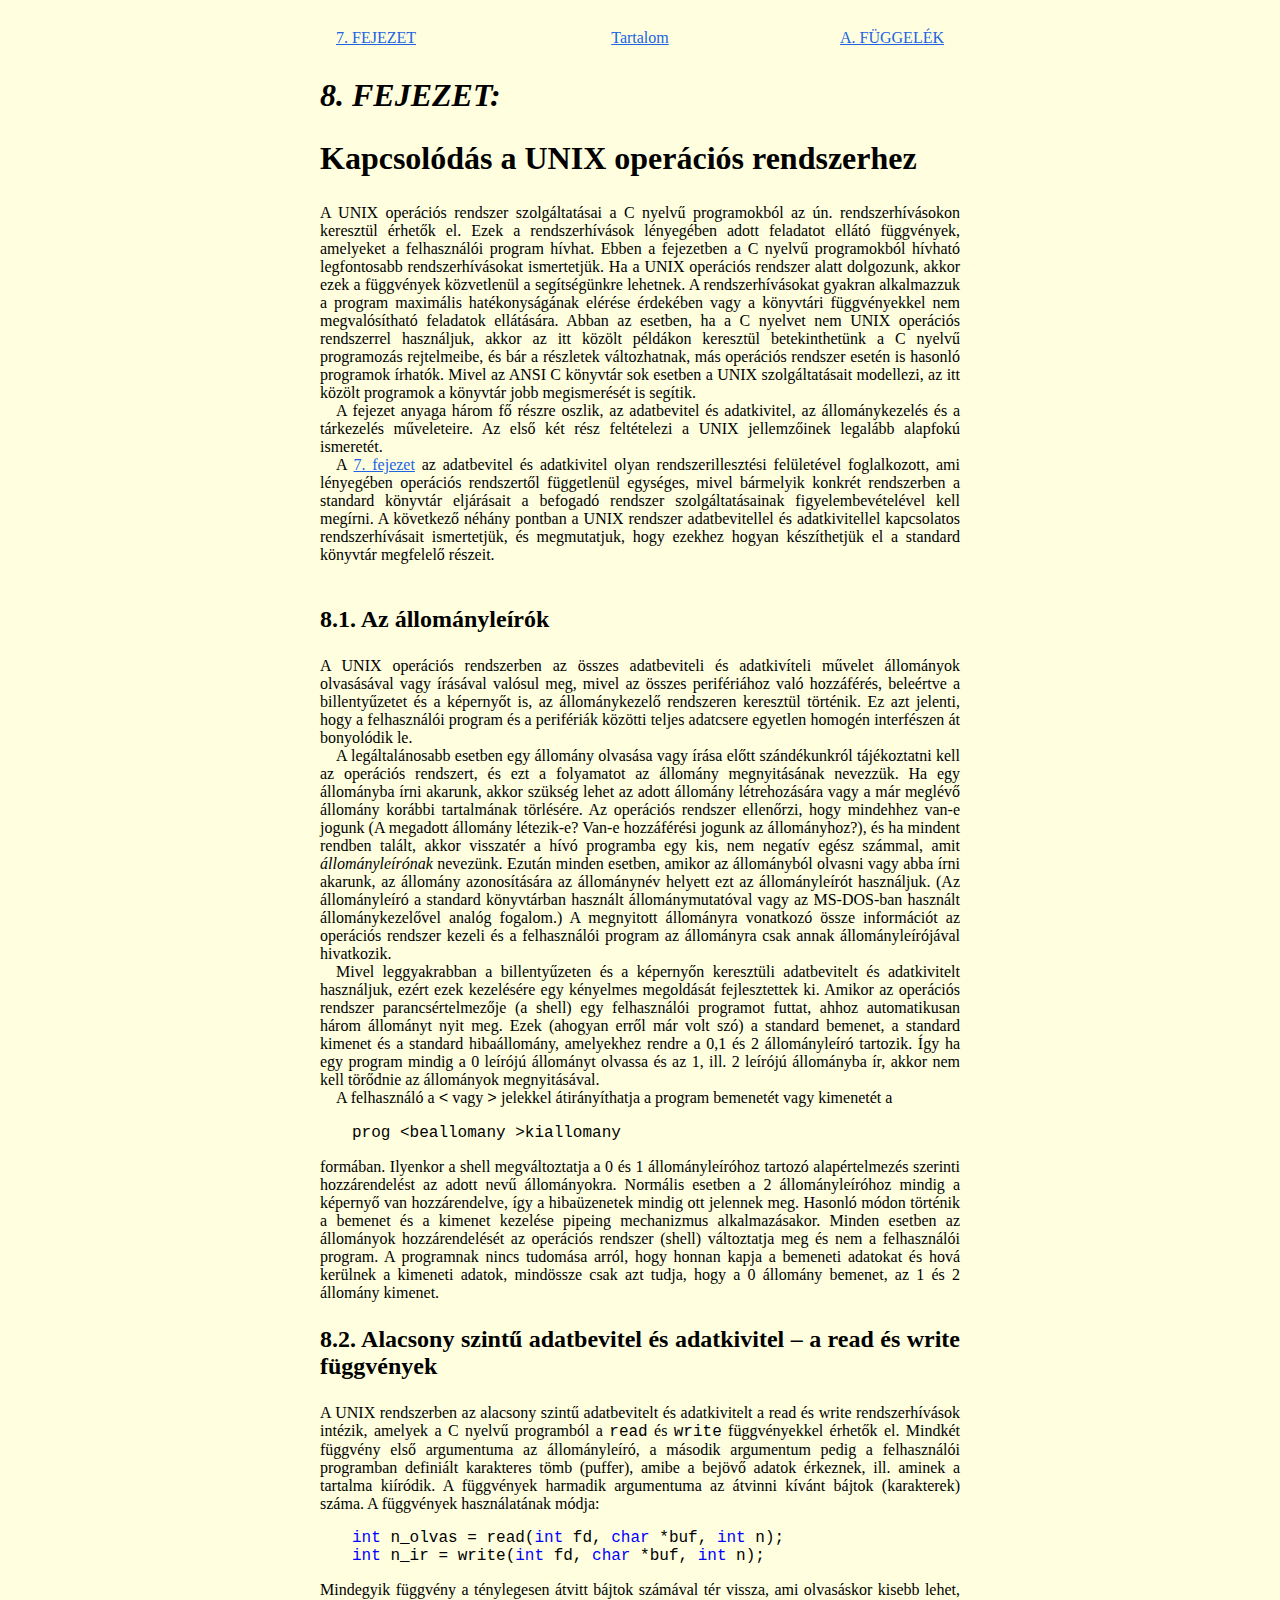
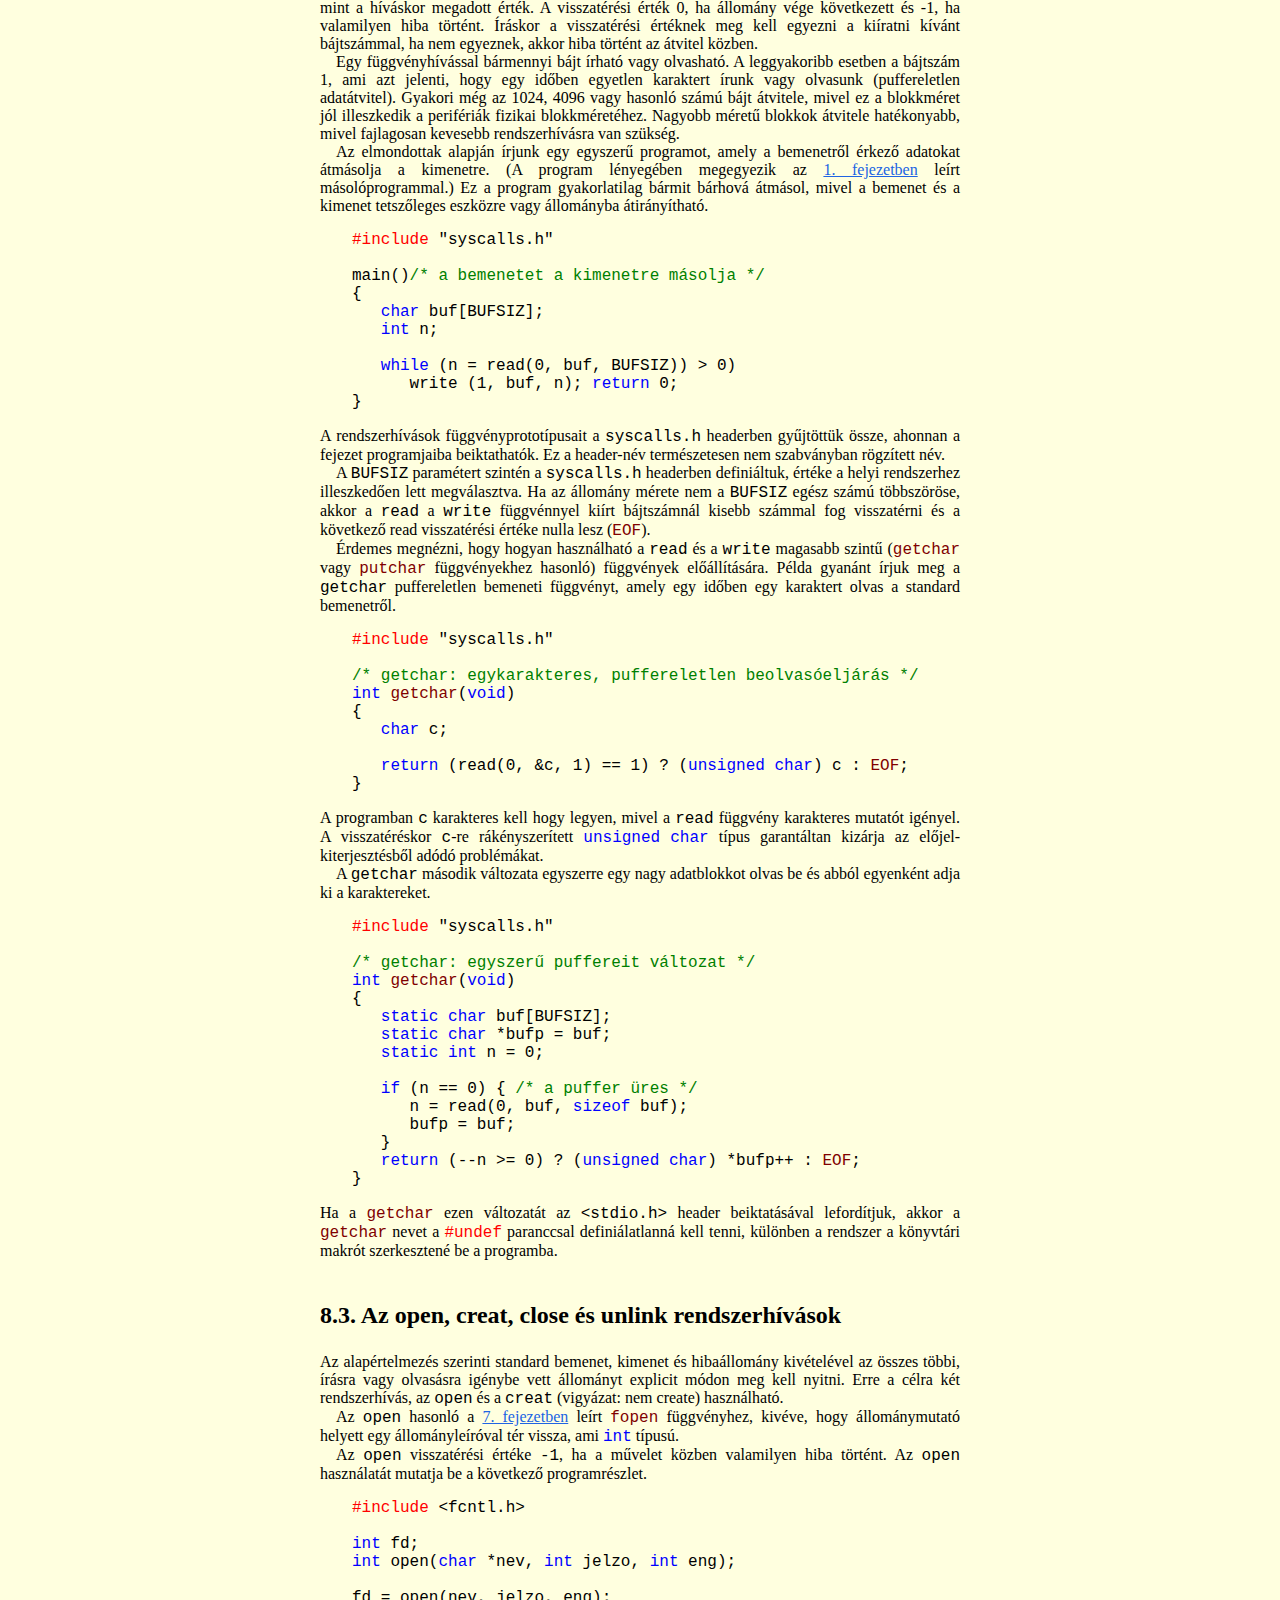
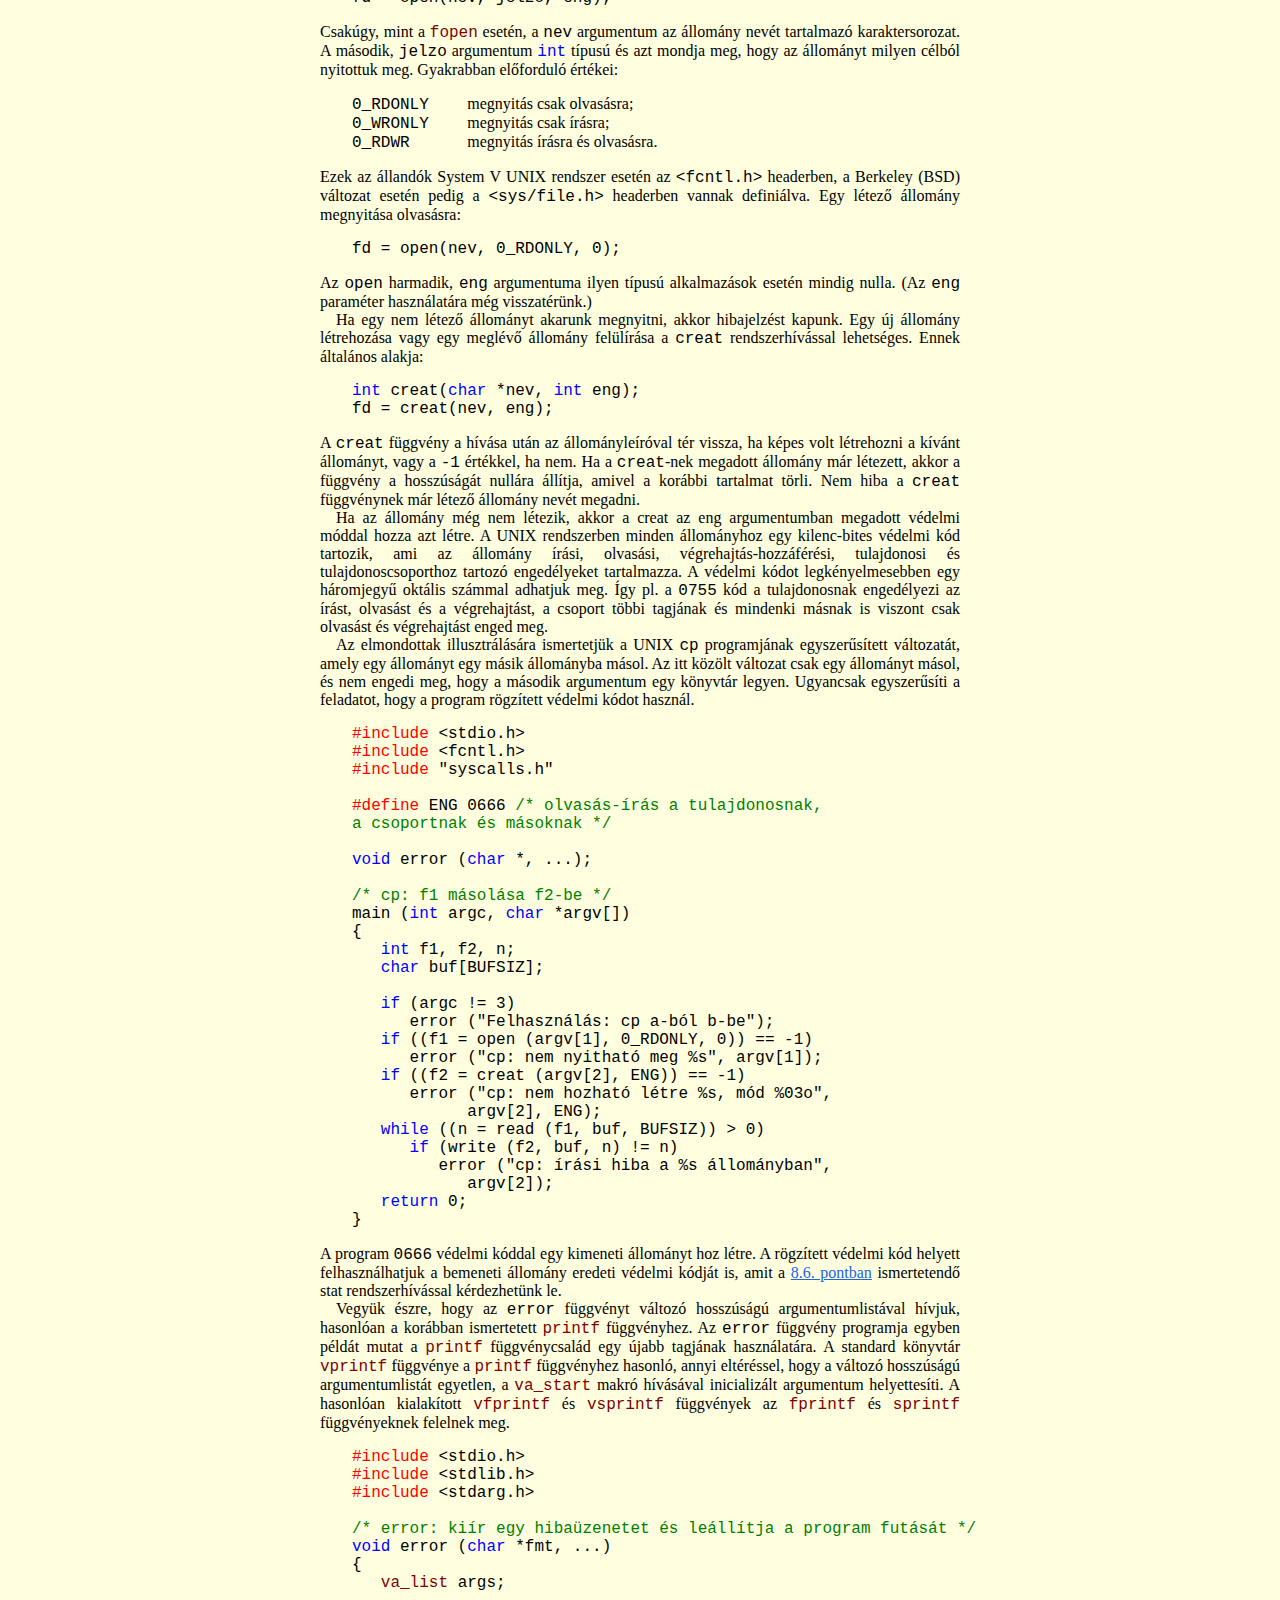
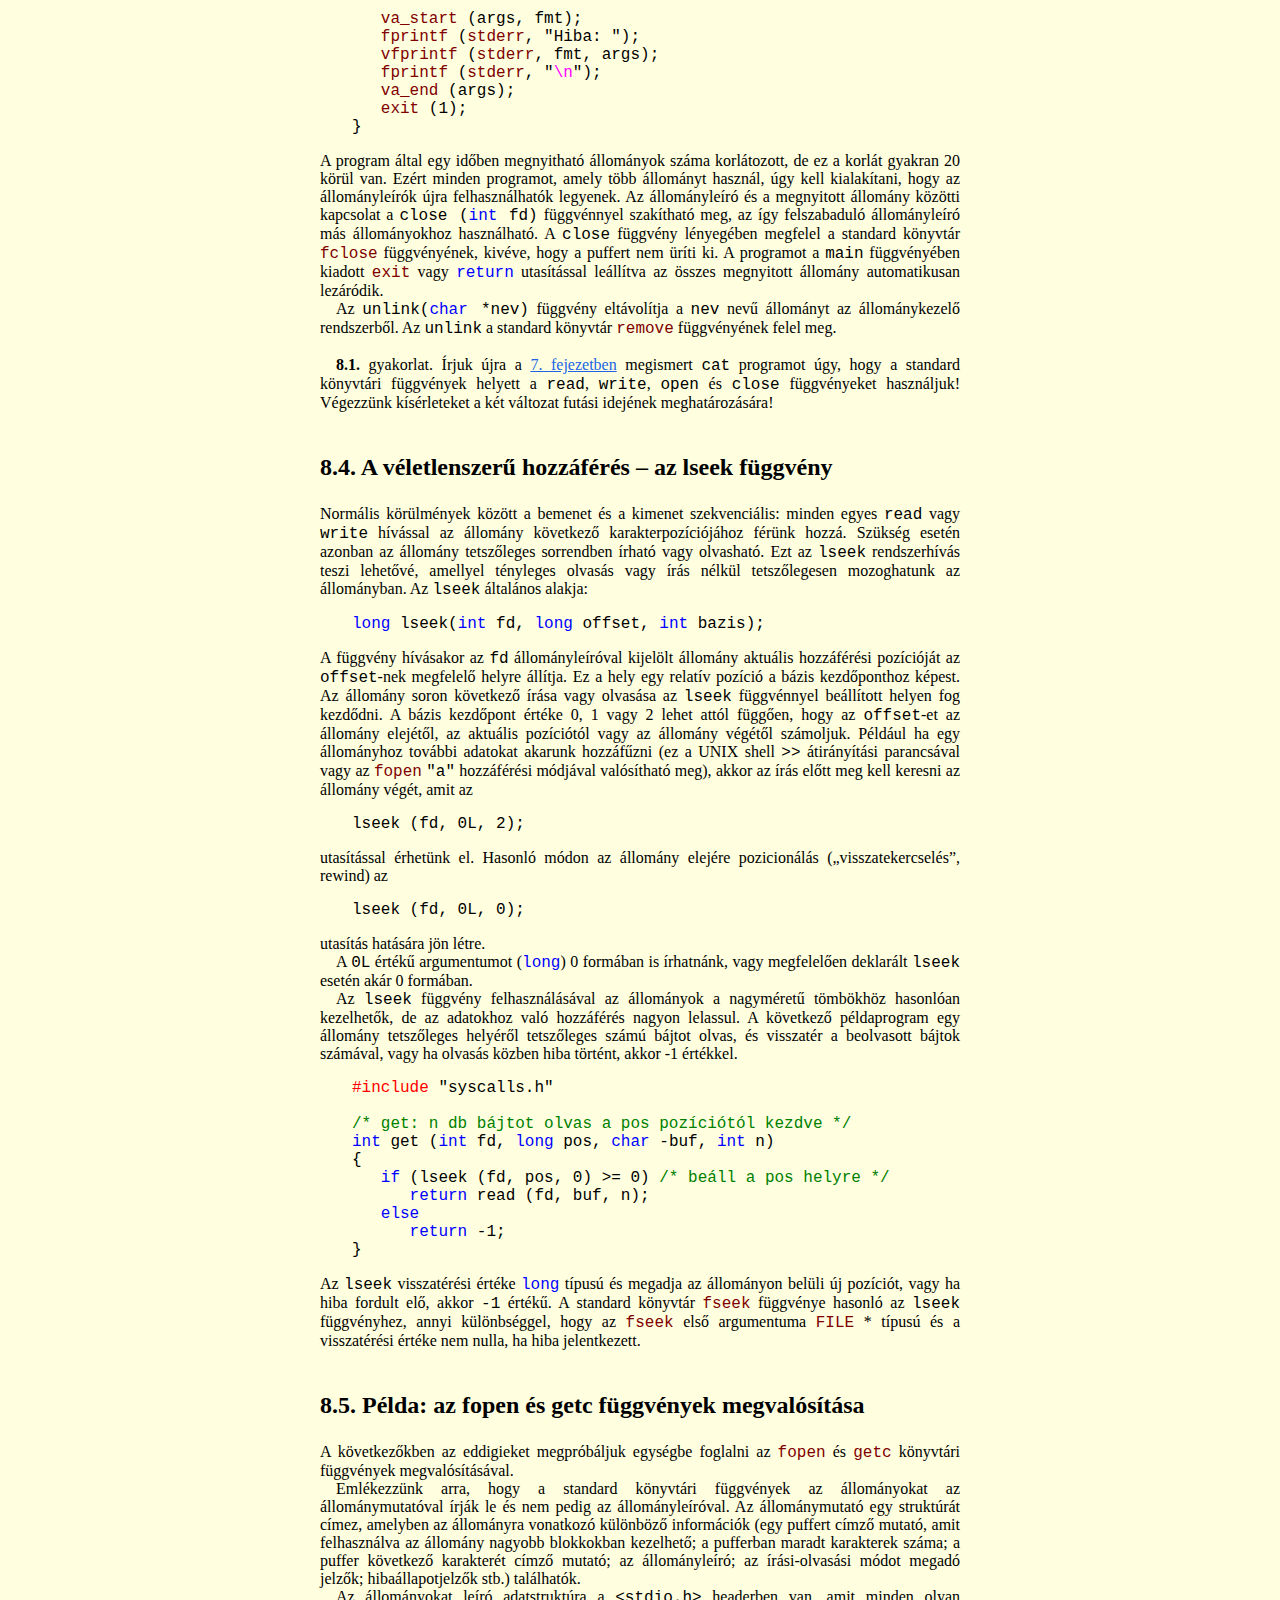
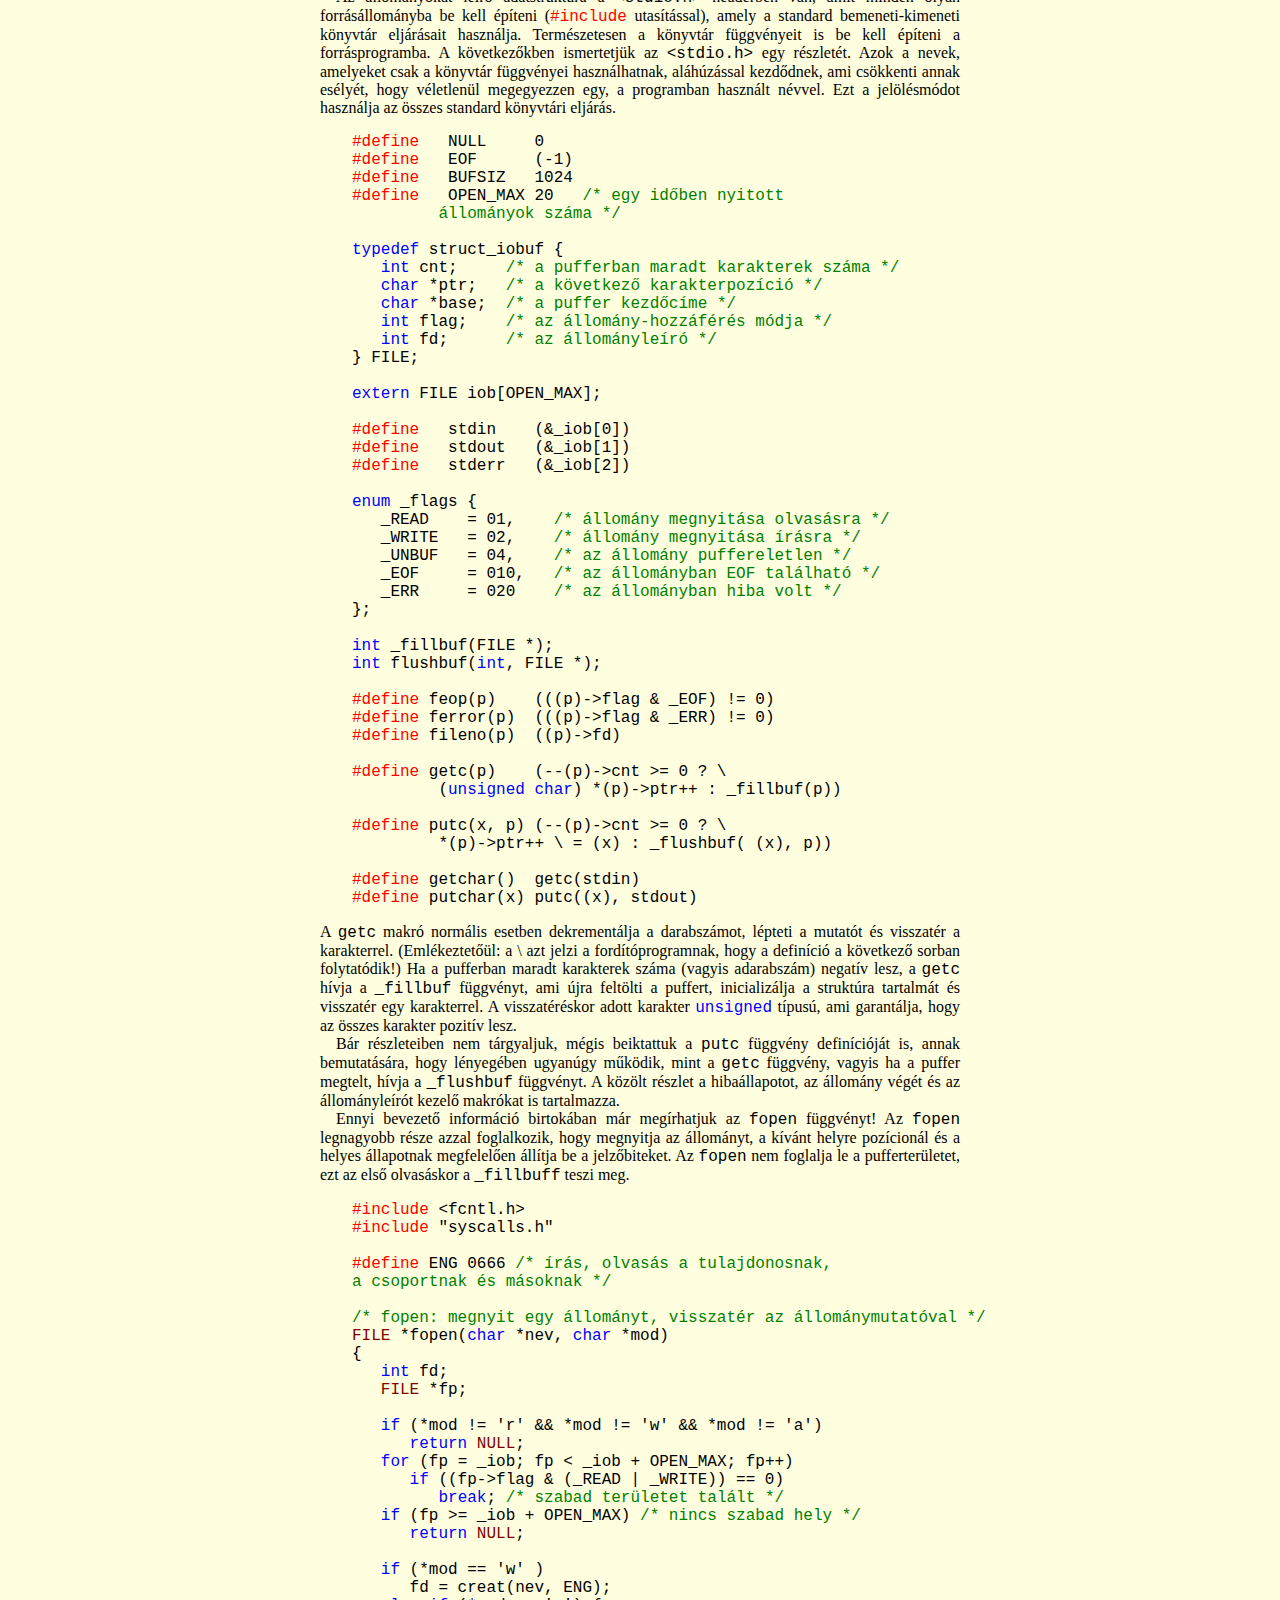
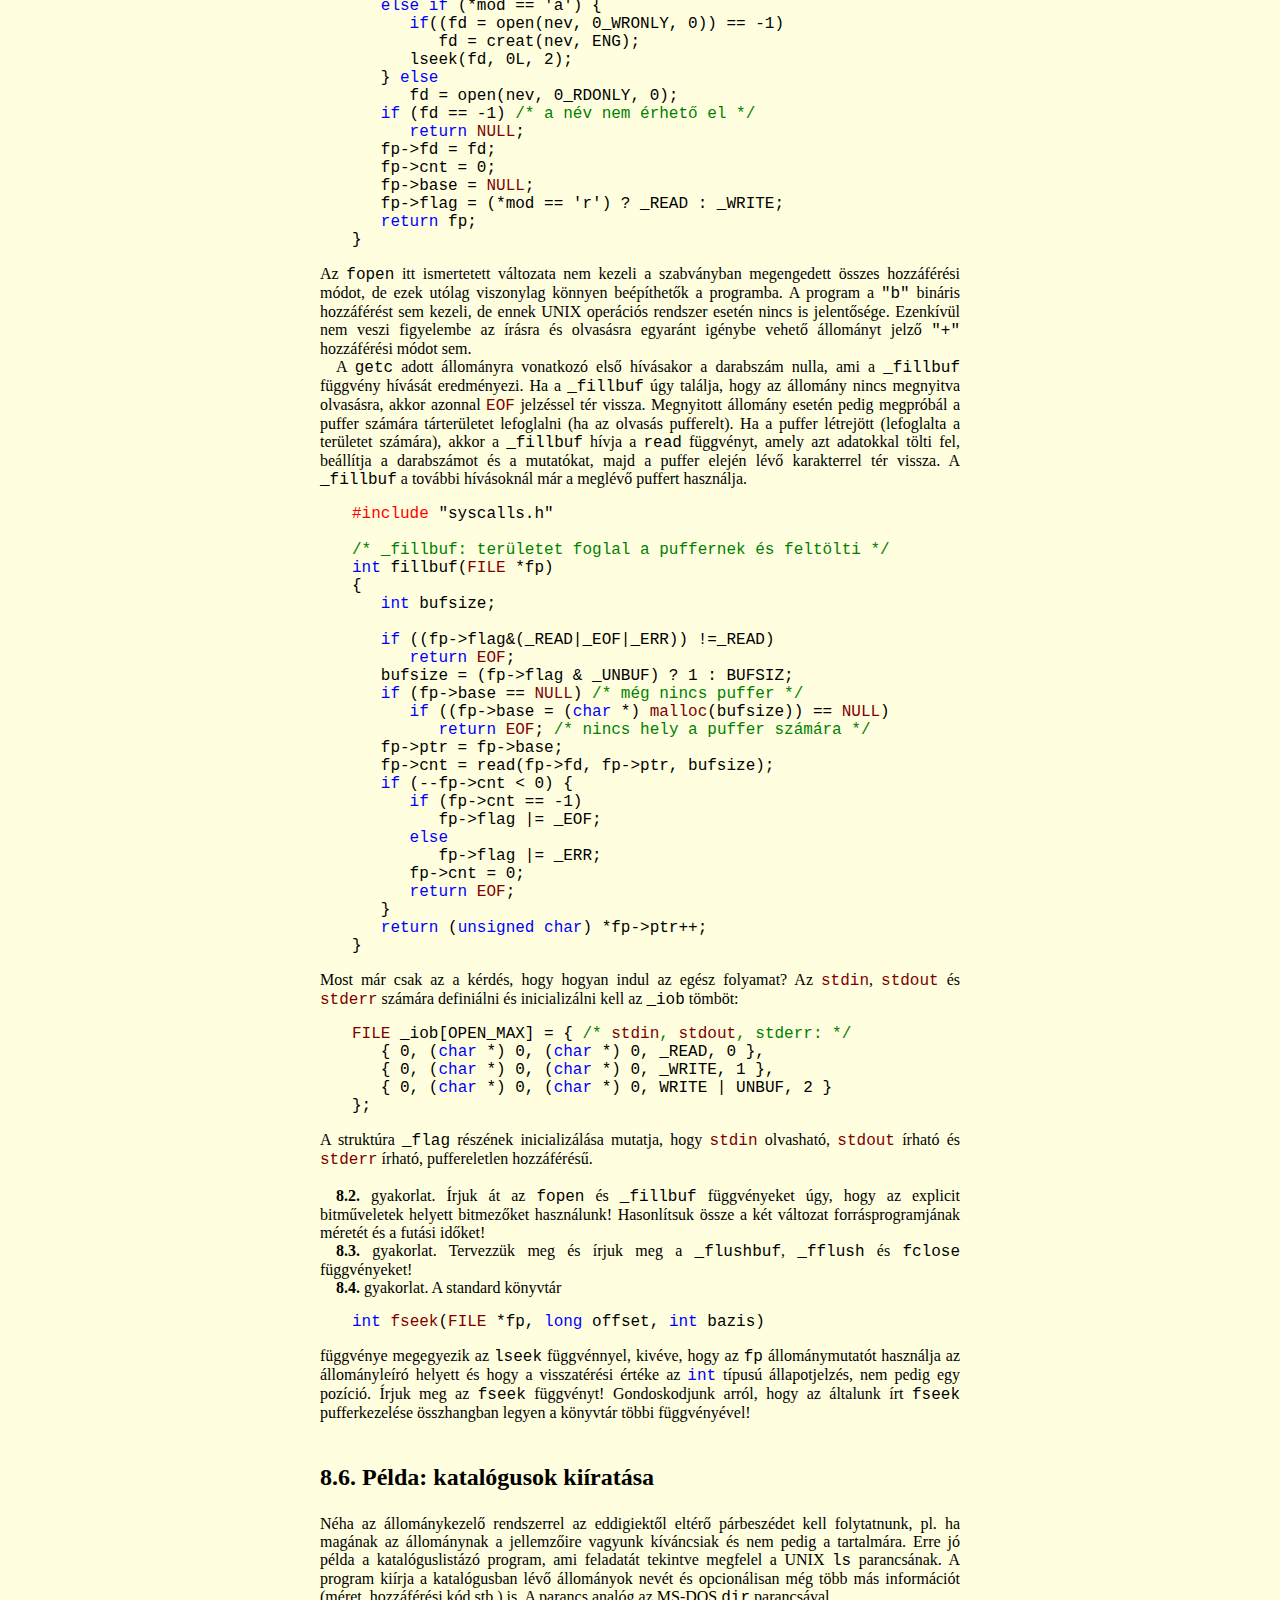
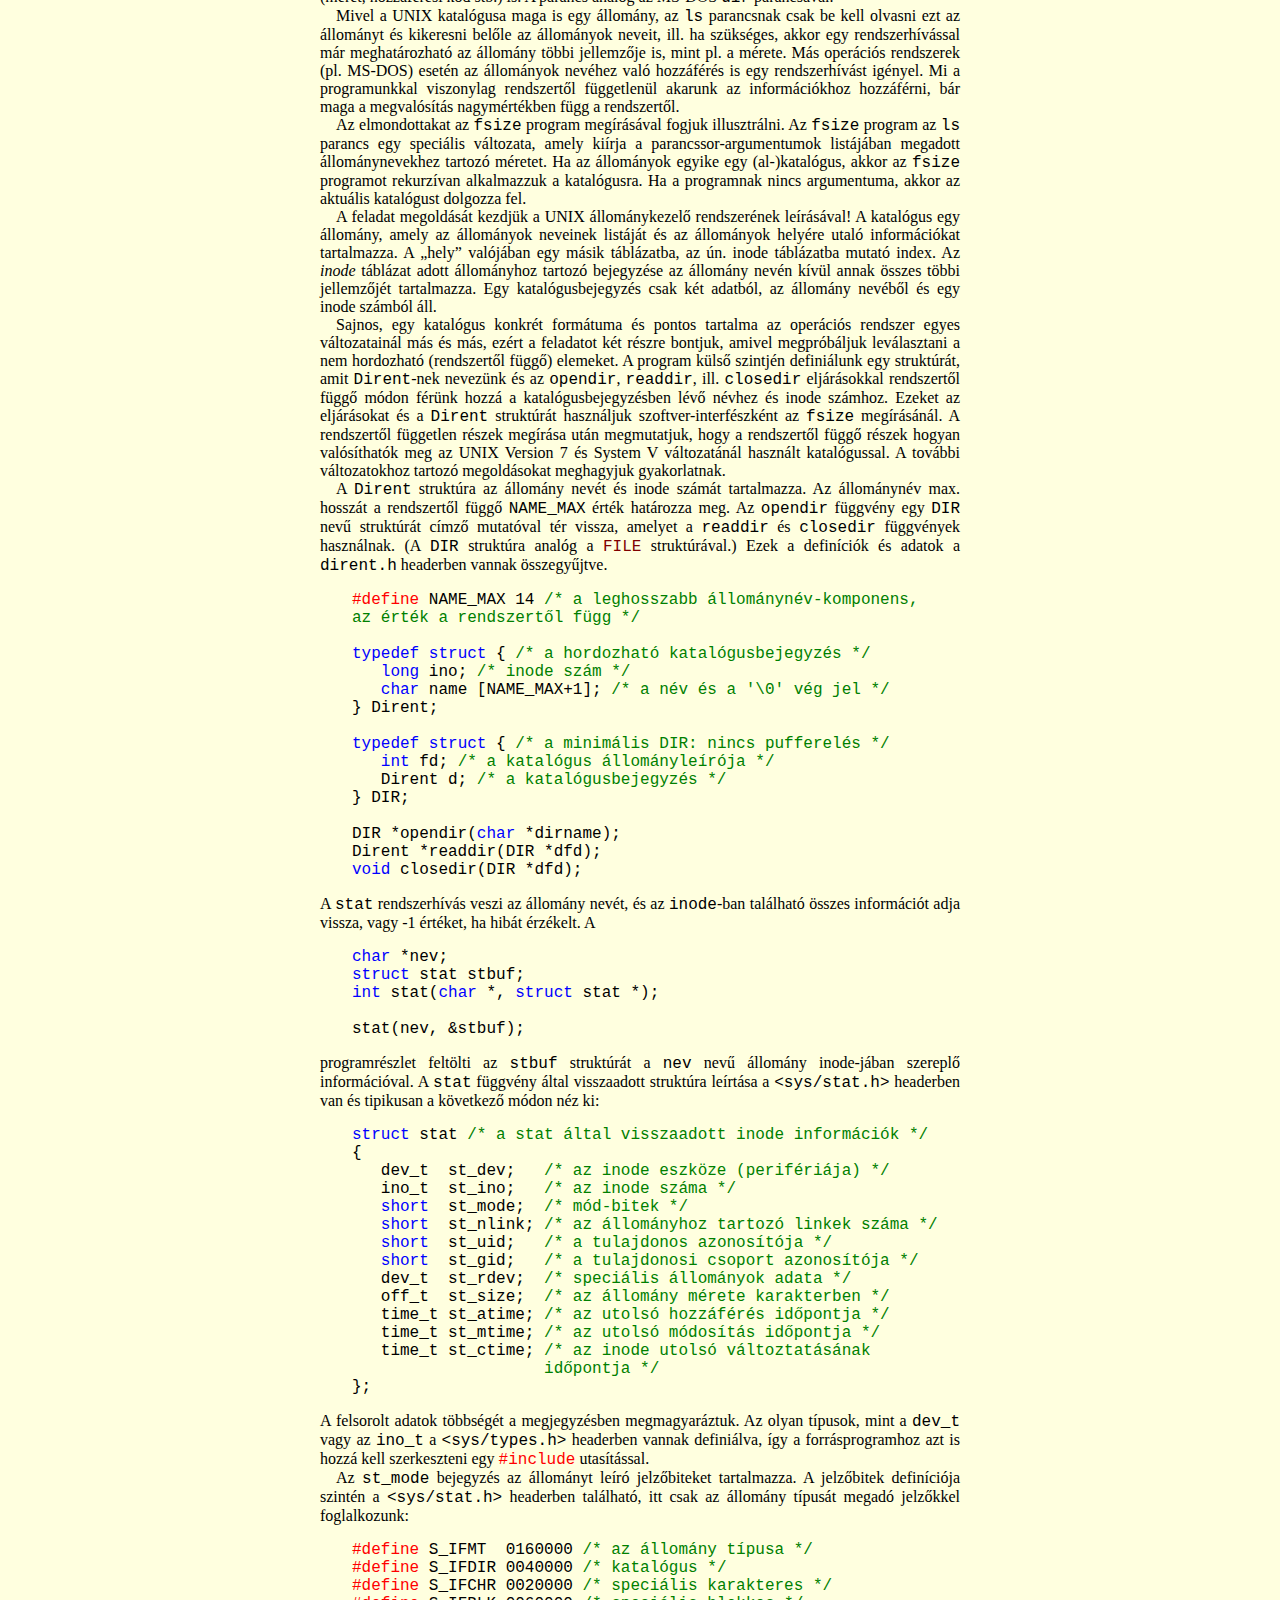
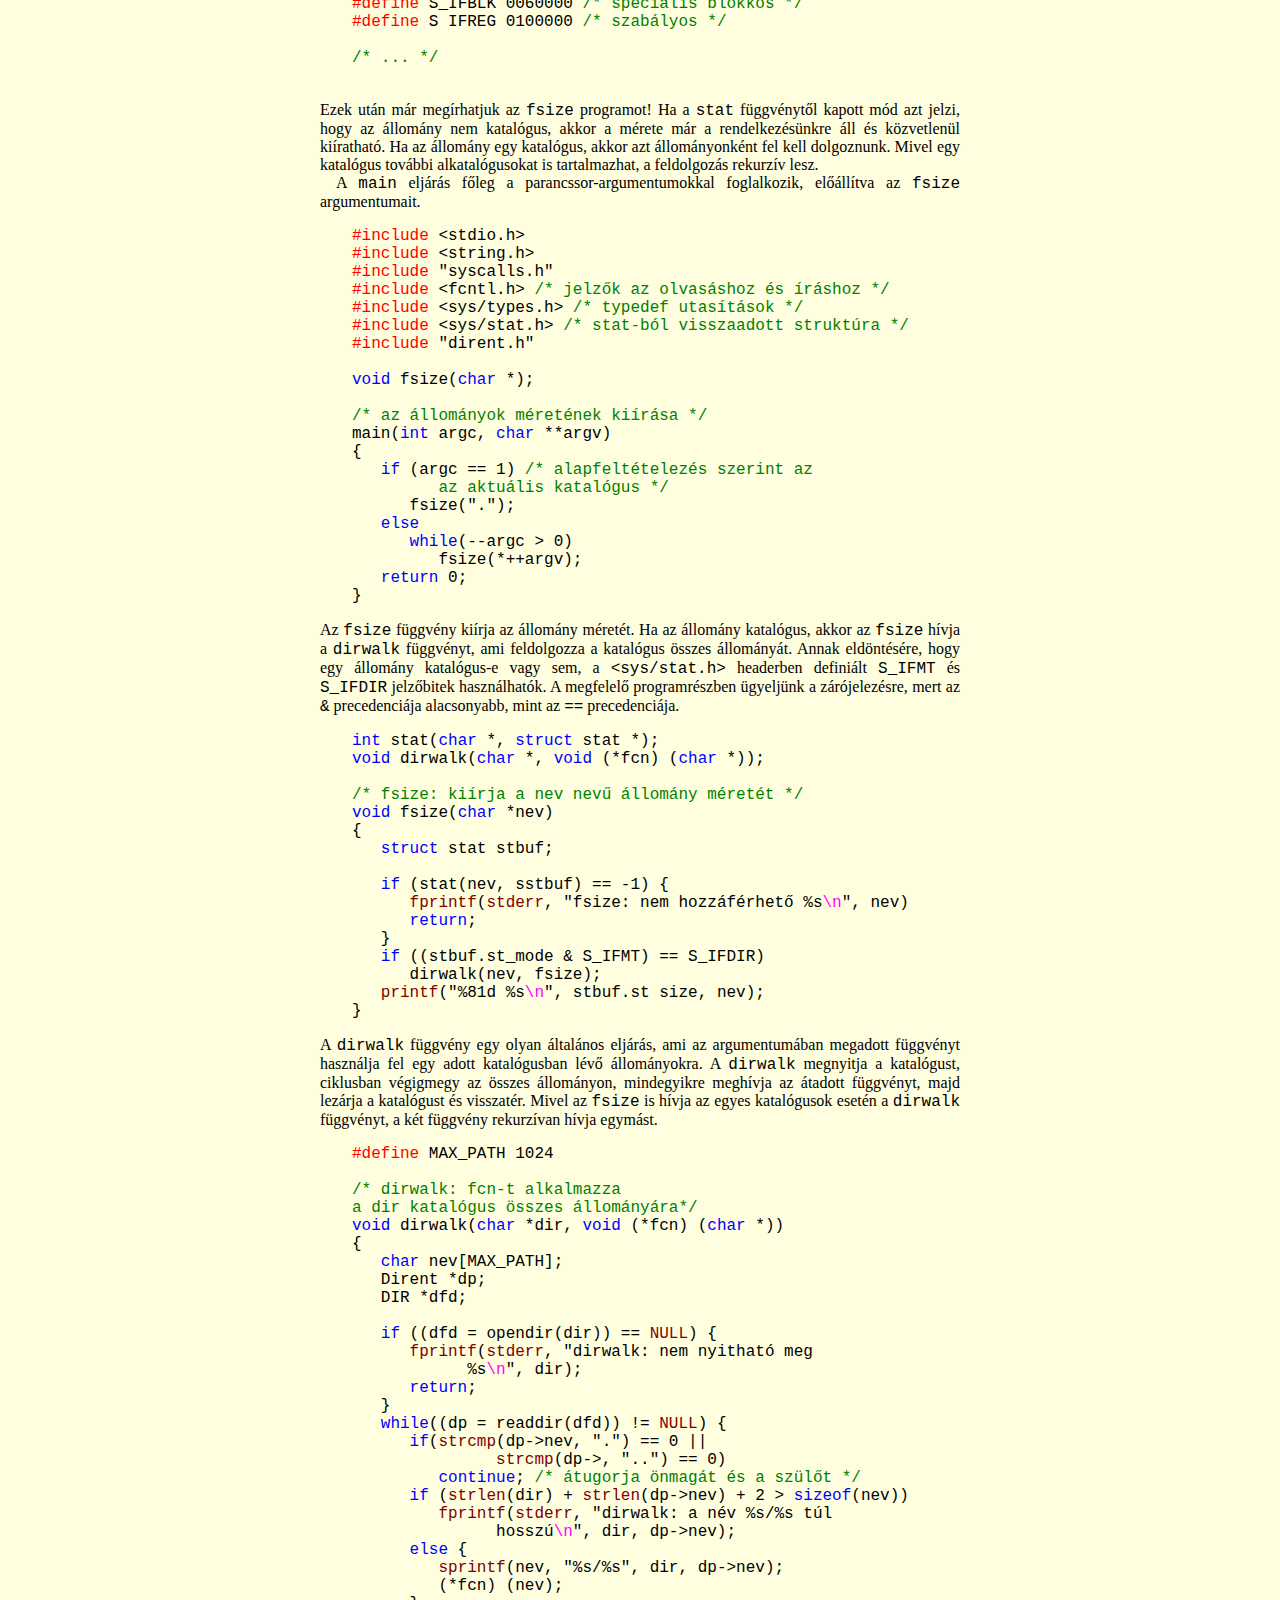
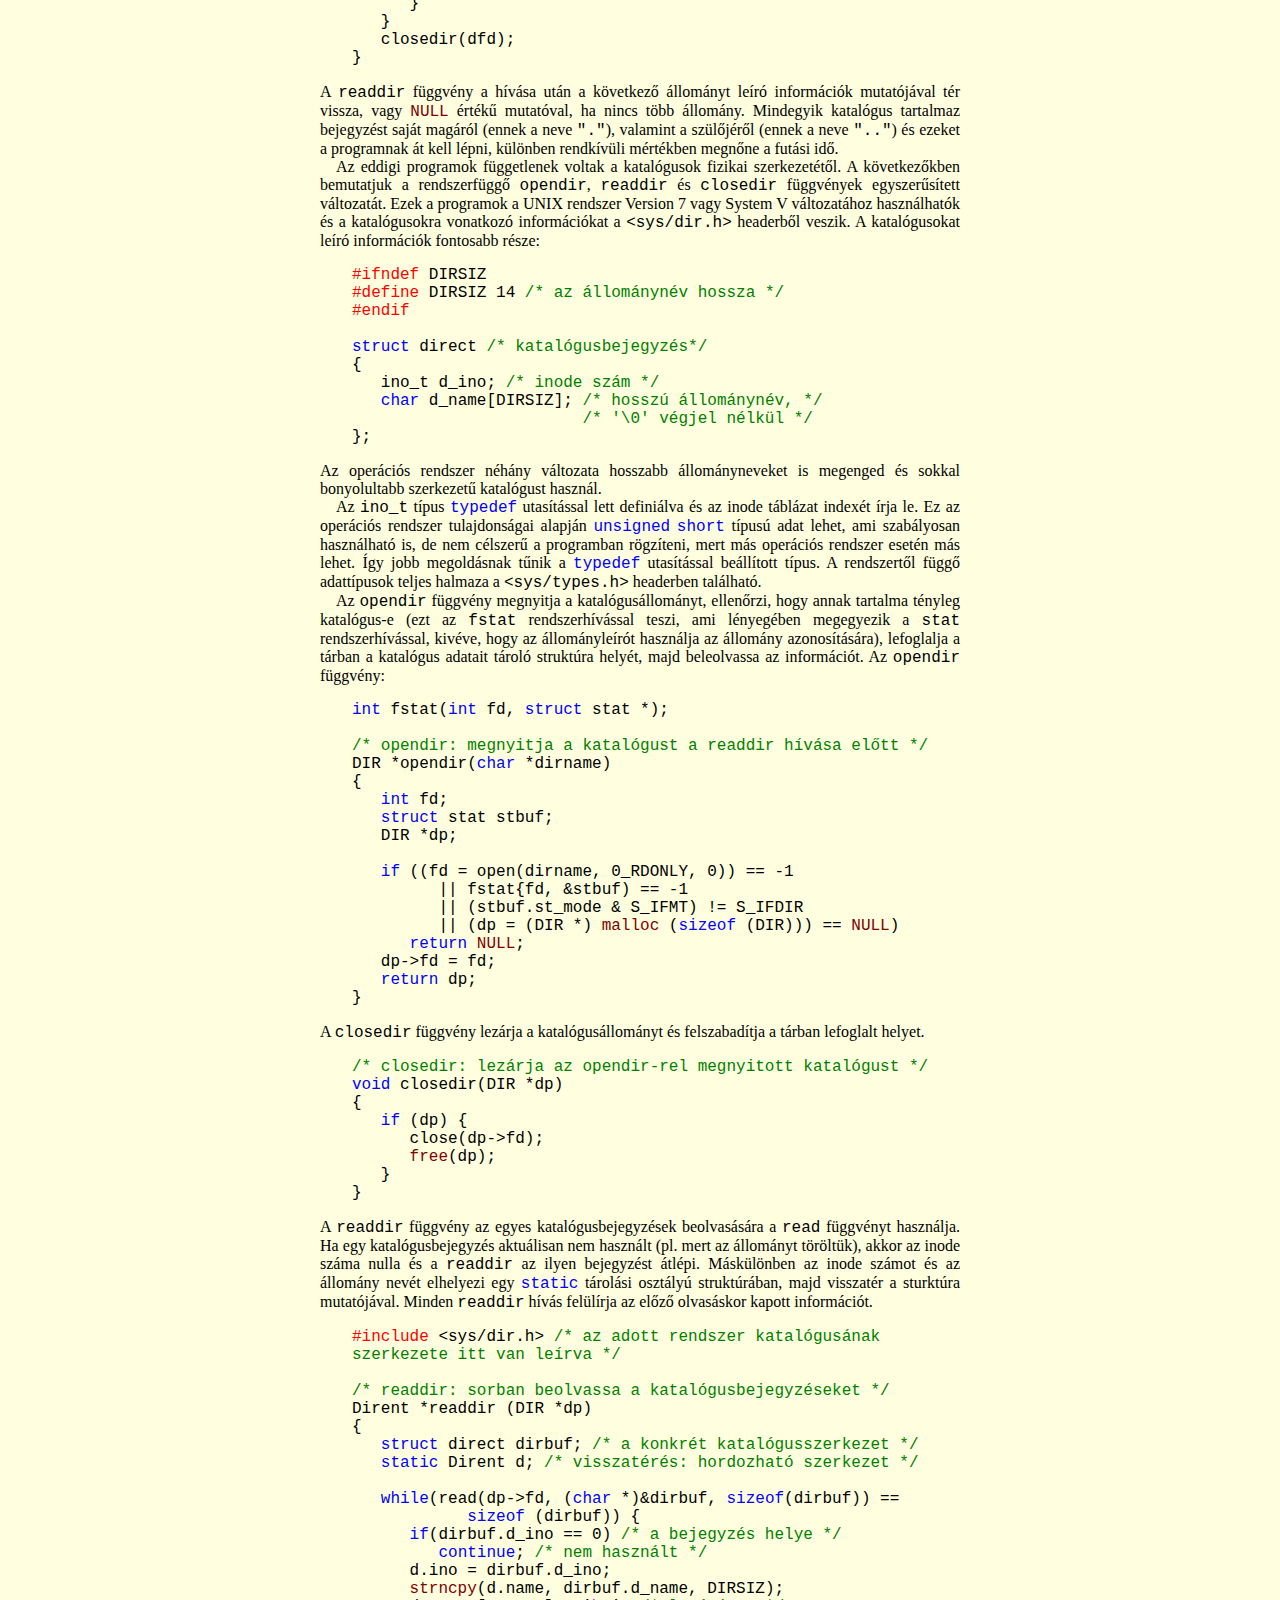
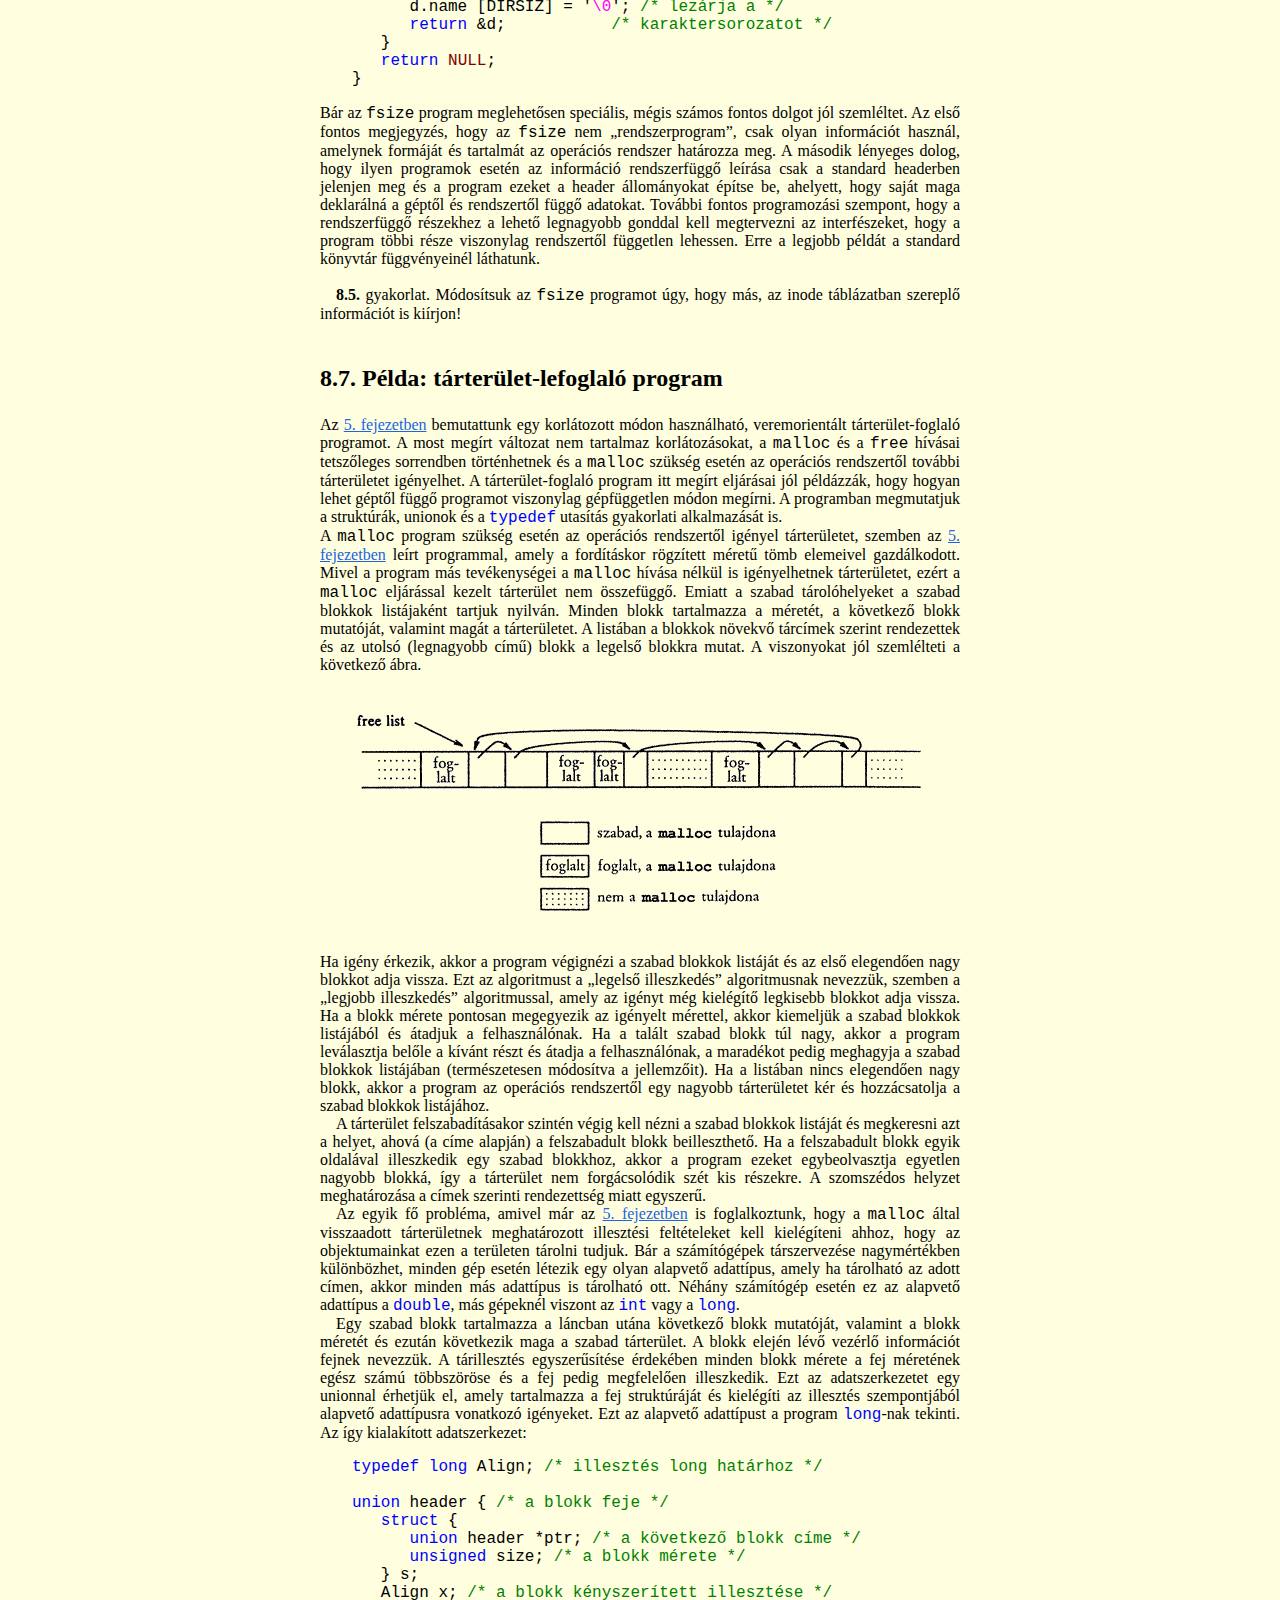
<file: Könyvek/C/files/08.html>
&nbsp;
<!DOCTYPE html PUBLIC "-//W3C//DTD XHTML 1.0 Transitional//EN" "http://www.w3.org/TR/xhtml1/DTD/xhtml1-transitional.dtd">
<html xmlns="http://www.w3.org/1999/xhtml">
<head>
<meta http-equiv="Content-Type" content="text/html; charset=utf-8" />
<title>Kapcsolódás a UNIX operációs rendszerhez</title>
<link href="krc.css" rel="stylesheet" type="text/css" />
</head>
<body>

<div id="main">

<table align="center">
<tr>
   <td width="200px" align="left">
         <a href="07.html">7. FEJEZET</a>
   </td>
   <td width="200px" align="center">
         <a href="../index.html#Tartalom">Tartalom</a>
   </td>
   <td width="200px" align="right">
         <a href="a.html">A. FÜGGELÉK</a>
   </td>
</tr>
</table>


  <h2><a name="8. FEJEZET" id="8. FEJEZET"></a><i>8. FEJEZET:<br />
    </i></h2>
  <h2>Kapcsolódás a UNIX operációs rendszerhez<br />
  </h2>
  A UNIX operációs rendszer szolgáltatásai a C nyelvű programokból az ún. rendszerhívásokon keresztül érhetők el. Ezek a rendszerhívások lényegében adott feladatot ellátó függvények, amelyeket a felhasználói program hívhat. Ebben a fejezetben a C nyelvű programokból hívható legfontosabb rendszerhívásokat ismertetjük. Ha a UNIX operációs rendszer alatt dolgozunk, akkor ezek a függvények közvetlenül a segítségünkre lehetnek. A rendszerhívásokat gyakran alkalmazzuk a program maximális hatékonyságának elérése érdekében vagy a könyvtári függvényekkel nem megvalósítható feladatok ellátására. Abban az esetben, ha a C nyelvet nem UNIX operációs rendszerrel használjuk, akkor az itt közölt példákon keresztül betekinthetünk a C nyelvű programozás rejtelmeibe, és bár a részletek változhatnak, más operációs rendszer esetén is hasonló programok írhatók. Mivel az ANSI C könyvtár sok esetben a UNIX szolgáltatásait modellezi, az itt közölt programok a könyvtár jobb megismerését is segítik.
  <p> A fejezet anyaga három fő részre oszlik, az adatbevitel és adatkivitel, az állománykezelés és a tárkezelés műveleteire. Az első két rész feltételezi a UNIX jellemzőinek legalább alapfokú ismeretét.</p>
  <p> A <a href="07.html">7. fejezet</a> az adatbevitel és adatkivitel olyan rendszerillesztési felületével foglalkozott, ami lényegében operációs rendszertől függetlenül egységes, mivel bármelyik konkrét rendszerben a standard könyvtár eljárásait a befogadó rendszer szolgáltatásainak figyelembevételével kell megírni. A következő néhány pontban a UNIX rendszer adatbevitellel és adatkivitellel kapcsolatos rendszerhívásait ismertetjük, és megmutatjuk, hogy ezekhez hogyan készíthetjük el a standard könyvtár megfelelő részeit.<br />
    <br />
  </p>
  <h3><a name="8.1." id="8.1."></a>8.1. Az állományleírók<br />
  </h3>
  A UNIX operációs rendszerben az összes adatbeviteli és adatkivíteli művelet állományok olvasásával vagy írásával valósul meg, mivel az összes perifériához való hozzáférés, beleértve a billentyűzetet és a képernyőt is, az állománykezelő rendszeren keresztül történik. Ez azt jelenti, hogy a felhasználói program és a perifériák közötti teljes adatcsere egyetlen homogén interfészen át bonyolódik le.
  <p> A legáltalánosabb esetben egy állomány olvasása vagy írása előtt szándékunkról tájékoztatni kell az operációs rendszert, és ezt a folyamatot az állomány megnyitásának nevezzük. Ha egy állományba írni akarunk, akkor szükség lehet az adott állomány létrehozására vagy a már meglévő állomány korábbi tartalmának törlésére. Az operációs rendszer ellenőrzi, hogy mindehhez van-e jogunk (A megadott állomány létezik-e? Van-e hozzáférési jogunk az állományhoz?), és ha mindent rendben talált, akkor visszatér a hívó programba egy kis, nem negatív egész számmal, amit <i>állományleírónak</i> nevezünk. Ezután minden esetben, amikor az állományból olvasni vagy abba írni akarunk, az állomány azonosítására az állománynév helyett ezt az állományleírót használjuk. (Az állományleíró a standard könyvtárban használt állománymutatóval vagy az MS-DOS-ban használt állománykezelővel analóg fogalom.) A megnyitott állományra vonatkozó össze információt az operációs rendszer kezeli és a felhasználói program az állományra csak annak állományleírójával hivatkozik.</p>
  <p> Mivel leggyakrabban a billentyűzeten és a képernyőn keresztüli adatbevitelt és adatkivitelt használjuk, ezért ezek kezelésére egy kényelmes megoldását fejlesztettek ki. Amikor az operációs rendszer parancsértelmezője (a shell) egy felhasználói programot futtat, ahhoz automatikusan három állományt nyit meg. Ezek (ahogyan erről már volt szó) a standard bemenet, a standard kimenet és a standard hibaállomány, amelyekhez rendre a 0,1 és 2 állományleíró tartozik. Így ha egy program mindig a 0 leírójú állományt olvassa és az 1, ill. 2 leírójú állományba ír, akkor nem kell törődnie az állományok megnyitásával.</p>
  <p> A felhasználó a <span class="m">&lt;</span> vagy <span class="m">&gt;</span> jelekkel átirányíthatja a program bemenetét vagy kimenetét a<br />
  </p>
  <pre>
prog &lt;beallomany &gt;kiallomany
</pre>
  formában. Ilyenkor a shell megváltoztatja a 0 és 1 állományleíróhoz tartozó alapértelmezés szerinti hozzárendelést az adott nevű állományokra. Normális esetben a 2 állományleíróhoz mindig a képernyő van hozzárendelve, így a hibaüzenetek mindig ott jelennek meg. Hasonló módon történik a bemenet és a kimenet kezelése pipeing mechanizmus alkalmazásakor. Minden esetben az állományok hozzárendelését az operációs rendszer (shell) változtatja meg és nem a felhasználói program. A programnak nincs tudomása arról, hogy honnan kapja a bemeneti adatokat és hová kerülnek a kimeneti adatok, mindössze csak azt tudja, hogy a 0 állomány bemenet, az 1 és 2 állomány kimenet.<br />
  <h3><a name="8.2." id="8.2."></a>8.2. Alacsony szintű adatbevitel és adatkivitel – a read és write függvények<br />
  </h3>
  A UNIX rendszerben az alacsony szintű adatbevitelt és adatkivitelt a read és write rendszerhívások intézik, amelyek a C nyelvű programból a <span class="m">read</span> és <span class="m">write</span> függvényekkel érhetők el. Mindkét függvény első argumentuma az állományleíró, a második argumentum pedig a felhasználói programban definiált karakteres tömb (puffer), amibe a bejövő adatok érkeznek, ill. aminek a tartalma kiíródik. A függvények harmadik argumentuma az átvinni kívánt bájtok (karakterek) száma. A függvények használatának módja:<br />
  <pre>
<span class="k">int</span> n_olvas = read(<span class="k">int</span> fd, <span class="k">char</span> *buf, <span class="k">int</span> n);
<span class="k">int</span> n_ir = write(<span class="k">int</span> fd, <span class="k">char</span> *buf, <span class="k">int</span> n);
</pre>
  Mindegyik függvény a ténylegesen átvitt bájtok számával tér vissza, ami olvasáskor kisebb lehet, mint a híváskor megadott érték. A visszatérési érték 0, ha állomány vége következett és -1, ha valamilyen hiba történt. Íráskor a visszatérési értéknek meg kell egyezni a kiíratni kívánt bájtszámmal, ha nem egyeznek, akkor hiba történt az átvitel közben.
  <p> Egy függvényhívással bármennyi bájt írható vagy olvasható. A leggyakoribb esetben a bájtszám 1, ami azt jelenti, hogy egy időben egyetlen karaktert írunk vagy olvasunk (puffereletlen adatátvitel). Gyakori még az 1024, 4096 vagy hasonló számú bájt átvitele, mivel ez a blokkméret jól illeszkedik a perifériák fizikai blokkméretéhez. Nagyobb méretű blokkok átvitele hatékonyabb, mivel fajlagosan kevesebb rendszerhívásra van szükség.</p>
  <p> Az elmondottak alapján írjunk egy egyszerű programot, amely a bemenetről érkező adatokat átmásolja a kimenetre. (A program lényegében megegyezik az <a href="01.html">1. fejezetben</a> leírt másolóprogrammal.) Ez a program gyakorlatilag bármit bárhová átmásol, mivel a bemenet és a kimenet tetszőleges eszközre vagy állományba átirányítható.<br />
  </p>
  <pre>
<span class="d">#include</span> &quot;syscalls.h&quot;

main()<span class="c">/* a bemenetet a kimenetre másolja */</span>
{
   <span class="k">char</span> buf[BUFSIZ];
   <span class="k">int</span> n;

   <span class="k">while</span> (n = read(0, buf, BUFSIZ)) &gt; 0)
      write (1, buf, n); <span class="k">return</span> 0;
}
</pre>
  A rendszerhívások függvényprototípusait a <span class="m">syscalls.h</span> headerben gyűjtöttük össze, ahonnan a fejezet programjaiba beiktathatók. Ez a header-név természetesen nem szabványban rögzített név.
  <p> A <span class="m">BUFSIZ</span> paramétert szintén a <span class="m">syscalls.h</span> headerben definiáltuk, értéke a helyi rendszerhez illeszkedően lett megválasztva. Ha az állomány mérete nem a <span class="m">BUFSIZ</span> egész számú többszöröse, akkor a <span class="m">read</span> a <span class="m">write</span> függvénnyel kiírt bájtszámnál kisebb számmal fog visszatérni és a következő read visszatérési értéke nulla lesz (<span class="f">EOF</span>).</p>
  <p> Érdemes megnézni, hogy hogyan használható a <span class="m">read</span> és a <span class="m">write</span> magasabb szintű (<span class="f">getchar</span> vagy <span class="f">putchar</span> függvényekhez hasonló) függvények előállítására. Példa gyanánt írjuk meg a <span class="m">getchar</span> puffereletlen bemeneti függvényt, amely egy időben egy karaktert olvas a standard bemenetről.<br />
  </p>
  <pre>
<span class="d">#include</span> &quot;syscalls.h&quot;

<span class="c">/* getchar: egykarakteres, puffereletlen beolvasóeljárás */</span>
<span class="k">int</span> <span class="f">getchar</span>(<span class="k">void</span>)
{
   <span class="k">char</span> c;

   <span class="k">return</span> (read(0, &amp;c, 1) == 1) ? (<span class="k">unsigned</span> <span class="k">char</span>) c : <span class="f">EOF</span>;
}
</pre>
  A programban <span class="m">c</span> karakteres kell hogy legyen, mivel a <span class="m">read</span> függvény karakteres mutatót igényel. A visszatéréskor <span class="m">c</span>-re rákényszerített <span class="k">unsigned</span> <span class="k">char</span> típus garantáltan kizárja az előjel-kiterjesztésből adódó problémákat.
  <p> A <span class="m">getchar</span> második változata egyszerre egy nagy adatblokkot olvas be és abból egyenként adja ki a karaktereket.<br />
  </p>
  <pre>
<span class="d">#include</span> &quot;syscalls.h&quot;

<span class="c">/* getchar: egyszerű puffereit változat */</span>
<span class="k">int</span> <span class="f">getchar</span>(<span class="k">void</span>)
{
   <span class="k">static</span> <span class="k">char</span> buf[BUFSIZ];
   <span class="k">static</span> <span class="k">char</span> *bufp = buf;
   <span class="k">static</span> <span class="k">int</span> n = 0;
   
   <span class="k">if</span> (n == 0) { <span class="c">/* a puffer üres */</span>
      n = read(0, buf, <span class="k">sizeof</span> buf);
      bufp = buf;
   }
   <span class="k">return</span> (--n &gt;= 0) ? (<span class="k">unsigned</span> <span class="k">char</span>) *bufp++ : <span class="f">EOF</span>;
}
</pre>
  Ha a <span class="f">getchar</span> ezen változatát az <span class="m">&lt;stdio.h&gt;</span> header beiktatásával lefordítjuk, akkor a <span class="f">getchar</span> nevet a <span class="d">#undef</span> paranccsal definiálatlanná kell tenni, különben a rendszer a könyvtári makrót szerkesztené be a programba.<br />
  <br />
  <h3><a name="8.3." id="8.3."></a>8.3. Az open, creat, close és unlink rendszerhívások<br />
  </h3>
  Az alapértelmezés szerinti standard bemenet, kimenet és hibaállomány kivételével az összes többi, írásra vagy olvasásra igénybe vett állományt explicit módon meg kell nyitni. Erre a célra két rendszerhívás, az <span class="m">open</span> és a <span class="m">creat</span> (vigyázat: nem create) használható.
  <p> Az <span class="m">open</span> hasonló a <a href="07.html">7. fejezetben</a> leírt <span class="f">fopen</span> függvényhez, kivéve, hogy állománymutató helyett egy állományleíróval tér vissza, ami <span class="k">int</span> típusú.</p>
  <p> Az <span class="m">open</span> visszatérési értéke <span class="m">-1</span>, ha a művelet közben valamilyen hiba történt. Az <span class="m">open</span> használatát mutatja be a következő programrészlet.<br />
  </p>
  <pre>
<span class="d">#include</span> &lt;fcntl.h&gt;

<span class="k">int</span> fd;
<span class="k">int</span> open(<span class="k">char</span> *nev, <span class="k">int</span> jelzo, <span class="k">int</span> eng);

fd = open(nev, jelzo, eng);
</pre>
  Csakúgy, mint a <span class="f">fopen</span> esetén, a <span class="m">nev</span> argumentum az állomány nevét tartalmazó karaktersorozat. A második, <span class="m">jelzo</span> argumentum <span class="k">int</span> típusú és azt mondja meg, hogy az állományt milyen célból nyitottuk meg. Gyakrabban előforduló értékei:<br />
  <pre>
0_RDONLY    <span class="def">megnyitás csak olvasásra;</span>
0_WRONLY    <span class="def">megnyitás csak írásra;</span>
0_RDWR      <span class="def">megnyitás írásra és olvasásra.</span>
</pre>
  Ezek az állandók System V UNIX rendszer esetén az <span class="m">&lt;fcntl.h&gt;</span> headerben, a Berkeley (BSD) változat esetén pedig a <span class="m">&lt;sys/file.h&gt;</span> headerben vannak definiálva. Egy létező állomány megnyitása olvasásra:<br />
  <pre>
fd = open(nev, 0_RDONLY, 0);
</pre>
  Az <span class="m">open</span> harmadik, <span class="m">eng</span> argumentuma ilyen típusú alkalmazások esetén mindig nulla. (Az <span class="m">eng</span> paraméter használatára még visszatérünk.)
  <p> Ha egy nem létező állományt akarunk megnyitni, akkor hibajelzést kapunk. Egy új állomány létrehozása vagy egy meglévő állomány felülírása a <span class="m">creat</span> rendszerhívással lehetséges. Ennek általános alakja:<br />
  </p>
  <pre>
<span class="k">int</span> creat(<span class="k">char</span> *nev, <span class="k">int</span> eng);
fd = creat(nev, eng);
</pre>
  A <span class="m">creat</span> függvény a hívása után az állományleíróval tér vissza, ha képes volt létrehozni a kívánt állományt, vagy a <span class="m">-1</span> értékkel, ha nem. Ha a <span class="m">creat</span>-nek megadott állomány már létezett, akkor a függvény a hosszúságát nullára állítja, amivel a korábbi tartalmat törli. Nem hiba a <span class="m">creat</span> függvénynek már létező állomány nevét megadni.
  <p> Ha az állomány még nem létezik, akkor a creat az eng argumentumban megadott védelmi móddal hozza azt létre. A UNIX rendszerben minden állományhoz egy kilenc-bites védelmi kód tartozik, ami az állomány írási, olvasási, végrehajtás-hozzáférési, tulajdonosi és tulajdonoscsoporthoz tartozó engedélyeket tartalmazza. A védelmi kódot legkényelmesebben egy háromjegyű oktális számmal adhatjuk meg. Így pl. a <span class="m">0755</span> kód a tulajdonosnak engedélyezi az írást, olvasást és a végrehajtást, a csoport többi tagjának és mindenki másnak is viszont csak olvasást és végrehajtást enged meg.</p>
  <p> Az elmondottak illusztrálására ismertetjük a UNIX <span class="m">cp</span> programjának egyszerűsített változatát, amely egy állományt egy másik állományba másol. Az itt közölt változat csak egy állományt másol, és nem engedi meg, hogy a második argumentum egy könyvtár legyen. Ugyancsak egyszerűsíti a feladatot, hogy a program rögzített védelmi kódot használ.<br />
  </p>
  <pre>
<span class="d">#include</span> &lt;stdio.h&gt;
<span class="d">#include</span> &lt;fcntl.h&gt;
<span class="d">#include</span> &quot;syscalls.h&quot;

<span class="d">#define</span> ENG 0666 <span class="c">/* olvasás-írás a tulajdonosnak,
a csoportnak és másoknak */</span>

<span class="k">void</span> error (<span class="k">char</span> *, ...);

<span class="c">/* cp: f1 másolása f2-be */</span>
main (<span class="k">int</span> argc, <span class="k">char</span> *argv[])
{
   <span class="k">int</span> f1, f2, n;
   <span class="k">char</span> buf[BUFSIZ];

   <span class="k">if</span> (argc != 3)
      error (&quot;Felhasználás: cp a-ból b-be&quot;);
   <span class="k">if</span> ((f1 = open (argv[1], 0_RDONLY, 0)) == -1)
      error (&quot;cp: nem nyitható meg %s&quot;, argv[1]);
   <span class="k">if</span> ((f2 = creat (argv[2], ENG)) == -1)
      error (&quot;cp: nem hozható létre %s, mód %03o&quot;,
            argv[2], ENG);
   <span class="k">while</span> ((n = read (f1, buf, BUFSIZ)) &gt; 0)
      <span class="k">if</span> (write (f2, buf, n) != n)
         error (&quot;cp: írási hiba a %s állományban&quot;,
            argv[2]);
   <span class="k">return</span> 0;
}
</pre>
  A program <span class="m">0666</span> védelmi kóddal egy kimeneti állományt hoz létre. A rögzített védelmi kód helyett felhasználhatjuk a bemeneti állomány eredeti védelmi kódját is, amit a <a href="08.html#8.6.">8.6. pontban</a> ismertetendő stat rendszerhívással kérdezhetünk le.
  <p> Vegyük észre, hogy az <span class="m">error</span> függvényt változó hosszúságú argumentumlistával hívjuk, hasonlóan a korábban ismertetett <span class="f">printf</span> függvényhez. Az <span class="m">error</span> függvény programja egyben példát mutat a <span class="f">printf</span> függvénycsalád egy újabb tagjának használatára. A standard könyvtár <span class="f">vprintf</span> függvénye a <span class="f">printf</span> függvényhez hasonló, annyi eltéréssel, hogy a változó hosszúságú argumentumlistát egyetlen, a <span class="f">va_start</span> makró hívásával inicializált argumentum helyettesíti. A hasonlóan kialakított <span class="f">vfprintf</span> és <span class="f">vsprintf</span> függvények az <span class="f">fprintf</span> és <span class="f">sprintf</span> függvényeknek felelnek meg.<br />
  </p>
  <pre>
<span class="d">#include</span> &lt;stdio.h&gt;
<span class="d">#include</span> &lt;stdlib.h&gt;
<span class="d">#include</span> &lt;stdarg.h&gt;

<span class="c">/* error: kiír egy hibaüzenetet és leállítja a program futását */</span>
<span class="k">void</span> error (<span class="k">char</span> *fmt, ...)
{
   <span class="f">va_list</span> args;

   <span class="f">va_start</span> (args, fmt);
   <span class="f">fprintf</span> (<span class="f">stderr</span>, &quot;Hiba: &quot;);
   <span class="f">vfprintf</span> (<span class="f">stderr</span>, fmt, args);
   <span class="f">fprintf</span> (<span class="f">stderr</span>, &quot;<span class="e">\n</span>&quot;);
   <span class="f">va_end</span> (args);
   <span class="f">exit</span> (1);
}
</pre>
  A program által egy időben megnyitható állományok száma korlátozott, de ez a korlát gyakran 20 körül van. Ezért minden programot, amely több állományt használ, úgy kell kialakítani, hogy az állományleírók újra felhasználhatók legyenek. Az állományleíró és a megnyitott állomány közötti kapcsolat a <span class="m">close (<span class="k">int</span> fd)</span> függvénnyel szakítható meg, az így felszabaduló állományleíró más állományokhoz használható. A <span class="m">close</span> függvény lényegében megfelel a standard könyvtár <span class="f">fclose</span> függvényének, kivéve, hogy a puffert nem üríti ki. A programot a <span class="m">main</span> függvényében kiadott <span class="f">exit</span> vagy <span class="k">return</span> utasítással leállítva az összes megnyitott állomány automatikusan lezáródik.
  <p> Az <span class="m">unlink(<span class="k">char</span> *nev)</span> függvény eltávolítja a <span class="m">nev</span> nevű állományt az állománykezelő rendszerből. Az <span class="m">unlink</span> a standard könyvtár <span class="f">remove</span> függvényének felel meg.<br />
    <br />
  </p>
  <p><b>8.1.</b> gyakorlat. Írjuk újra a <a href="07.html">7. fejezetben</a> megismert <span class="m">cat</span> programot úgy, hogy a standard könyvtári függvények helyett a <span class="m">read</span>, <span class="m">write</span>, <span class="m">open</span> és <span class="m">close</span> függvényeket használjuk! Végezzünk kísérleteket a két változat futási idejének meghatározására!<br />
    <br />
  </p>
  <h3><a name="8.4." id="8.4."></a>8.4. A véletlenszerű hozzáférés – az lseek függvény<br />
  </h3>
  Normális körülmények között a bemenet és a kimenet szekvenciális: minden egyes <span class="m">read</span> vagy <span class="m">write</span> hívással az állomány következő karakterpozíciójához férünk hozzá. Szükség esetén azonban az állomány tetszőleges sorrendben írható vagy olvasható. Ezt az <span class="m">lseek</span> rendszerhívás teszi lehetővé, amellyel tényleges olvasás vagy írás nélkül tetszőlegesen mozoghatunk az állományban. Az <span class="m">lseek</span> általános alakja:<br />
  <pre>
<span class="k">long</span> lseek(<span class="k">int</span> fd, <span class="k">long</span> offset, <span class="k">int</span> bazis);
</pre>
  A függvény hívásakor az <span class="m">fd</span> állományleíróval kijelölt állomány aktuális hozzáférési pozícióját az <span class="m">offset</span>-nek megfelelő helyre állítja. Ez a hely egy relatív pozíció a bázis kezdőponthoz képest. Az állomány soron következő írása vagy olvasása az <span class="m">lseek</span> függvénnyel beállított helyen fog kezdődni. A bázis kezdőpont értéke 0, 1 vagy 2 lehet attól függően, hogy az <span class="m">offset</span>-et az állomány elejétől, az aktuális pozíciótól vagy az állomány végétől számoljuk. Például ha egy állományhoz további adatokat akarunk hozzáfűzni (ez a UNIX shell <span class="m">&gt;&gt;</span> átirányítási parancsával vagy az <span class="f">fopen</span> <span class="m">&quot;a&quot;</span> hozzáférési módjával valósítható meg), akkor az írás előtt meg kell keresni az állomány végét, amit az<br />
  <pre>
lseek (fd, 0L, 2);
</pre>
  utasítással érhetünk el. Hasonló módon az állomány elejére pozicionálás („visszatekercselés”, rewind) az<br />
  <pre>
lseek (fd, 0L, 0);
</pre>
  utasítás hatására jön létre.
  <p> A <span class="m">0L</span> értékű argumentumot (<span class="k">long</span>) 0 formában is írhatnánk, vagy megfelelően deklarált <span class="m">lseek</span> esetén akár 0 formában.</p>
  <p> Az <span class="m">lseek</span> függvény felhasználásával az állományok a nagyméretű tömbökhöz hasonlóan kezelhetők, de az adatokhoz való hozzáférés nagyon lelassul. A következő példaprogram egy állomány tetszőleges helyéről tetszőleges számú bájtot olvas, és visszatér a beolvasott bájtok számával, vagy ha olvasás közben hiba történt, akkor -1 értékkel.<br />
  </p>
  <pre>
<span class="d">#include</span> &quot;syscalls.h&quot;

<span class="c">/* get: n db bájtot olvas a pos pozíciótól kezdve */</span>
<span class="k">int</span> get (<span class="k">int</span> fd, <span class="k">long</span> pos, <span class="k">char</span> -buf, <span class="k">int</span> n)
{
   <span class="k">if</span> (lseek (fd, pos, 0) &gt;= 0) <span class="c">/* beáll a pos helyre */</span>
      <span class="k">return</span> read (fd, buf, n);
   <span class="k">else</span>
      <span class="k">return</span> -1;
}
</pre>
  Az <span class="m">lseek</span> visszatérési értéke <span class="k">long</span> típusú és megadja az állományon belüli új pozíciót, vagy ha hiba fordult elő, akkor <span class="m">-1</span> értékű. A standard könyvtár <span class="f">fseek</span> függvénye hasonló az <span class="m">lseek</span> függvényhez, annyi különbséggel, hogy az <span class="f">fseek</span> első argumentuma <span class="f">FILE</span> * típusú és a visszatérési értéke nem nulla, ha hiba jelentkezett.<br />
  <br />
  <h3><a name="8.5." id="8.5."></a>8.5. Példa: az fopen és getc függvények megvalósítása<br />
  </h3>
  A következőkben az eddigieket megpróbáljuk egységbe foglalni az <span class="f">fopen</span> és <span class="f">getc</span> könyvtári függvények megvalósításával.
  <p> Emlékezzünk arra, hogy a standard könyvtári függvények az állományokat az állománymutatóval írják le és nem pedig az állományleíróval. Az állománymutató egy struktúrát címez, amelyben az állományra vonatkozó különböző információk (egy puffert címző mutató, amit felhasználva az állomány nagyobb blokkokban kezelhető; a pufferban maradt karakterek száma; a puffer következő karakterét címző mutató; az állományleíró; az írási-olvasási módot megadó jelzők; hibaállapotjelzők stb.) találhatók.</p>
  <p> Az állományokat leíró adatstruktúra a <span class="m">&lt;stdio.h&gt;</span> headerben van, amit minden olyan forrásállományba be kell építeni (<span class="d">#include</span> utasítással), amely a standard bemeneti-kimeneti könyvtár eljárásait használja. Természetesen a könyvtár függvényeit is be kell építeni a forrásprogramba. A következőkben ismertetjük az <span class="m">&lt;stdio.h&gt;</span> egy részletét. Azok a nevek, amelyeket csak a könyvtár függvényei használhatnak, aláhúzással kezdődnek, ami csökkenti annak esélyét, hogy véletlenül megegyezzen egy, a programban használt névvel. Ezt a jelölésmódot használja az összes standard könyvtári eljárás.<br />
  </p>
  <pre>
<span class="d">#define</span>   NULL     0 
<span class="d">#define</span>   EOF      (-1)
<span class="d">#define</span>   BUFSIZ   1024
<span class="d">#define</span>   OPEN_MAX 20   <span class="c">/* egy időben nyitott
         állományok száma */</span>

<span class="k">typedef</span> struct_iobuf {
   <span class="k">int</span> cnt;     <span class="c">/* a pufferban maradt karakterek száma */</span>
   <span class="k">char</span> *ptr;   <span class="c">/* a következő karakterpozíció */</span>
   <span class="k">char</span> *base;  <span class="c">/* a puffer kezdőcíme */</span>
   <span class="k">int</span> flag;    <span class="c">/* az állomány-hozzáférés módja */</span>
   <span class="k">int</span> fd;      <span class="c">/* az állományleíró */</span>
} FILE;

<span class="k">extern</span> FILE iob[OPEN_MAX];

<span class="d">#define</span>   stdin    (&amp;_iob[0])
<span class="d">#define</span>   stdout   (&amp;_iob[1])
<span class="d">#define</span>   stderr   (&amp;_iob[2])

<span class="k">enum</span> _flags {
   _READ    = 01,    <span class="c">/* állomány megnyitása olvasásra */</span>
   _WRITE   = 02,    <span class="c">/* állomány megnyitása írásra */</span>
   _UNBUF   = 04,    <span class="c">/* az állomány puffereletlen */</span>
   _EOF     = 010,   <span class="c">/* az állományban EOF található */</span>
   _ERR     = 020    <span class="c">/* az állományban hiba volt */</span>
};

<span class="k">int</span> _fillbuf(FILE *);
<span class="k">int</span> flushbuf(<span class="k">int</span>, FILE *);

<span class="d">#define</span> feop(p)    (((p)-&gt;flag &amp; _EOF) != 0)
<span class="d">#define</span> ferror(p)  (((p)-&gt;flag &amp; _ERR) != 0)
<span class="d">#define</span> fileno(p)  ((p)-&gt;fd)

<span class="d">#define</span> getc(p)    (--(p)-&gt;cnt &gt;= 0 ? \
         (<span class="k">unsigned</span> <span class="k">char</span>) *(p)-&gt;ptr++ : _fillbuf(p))

<span class="d">#define</span> putc(x, p) (--(p)-&gt;cnt &gt;= 0 ? \
         *(p)-&gt;ptr++ \ = (x) : _flushbuf( (x), p))

<span class="d">#define</span> getchar()  getc(stdin)
<span class="d">#define</span> putchar(x) putc((x), stdout)
</pre>
  A <span class="m">getc</span> makró normális esetben dekrementálja a darabszámot, lépteti a mutatót és visszatér a karakterrel. (Emlékeztetőül: a \ azt jelzi a fordítóprogramnak, hogy a definíció a következő sorban folytatódik!) Ha a pufferban maradt karakterek száma (vagyis adarabszám) negatív lesz, a <span class="m">getc</span> hívja a <span class="m">_fillbuf</span> függvényt, ami újra feltölti a puffert, inicializálja a struktúra tartalmát és visszatér egy karakterrel. A visszatéréskor adott karakter <span class="k">unsigned</span> típusú, ami garantálja, hogy az összes karakter pozitív lesz.
  <p> Bár részleteiben nem tárgyaljuk, mégis beiktattuk a <span class="m">putc</span> függvény definícióját is, annak bemutatására, hogy lényegében ugyanúgy működik, mint a <span class="m">getc</span> függvény, vagyis ha a puffer megtelt, hívja a <span class="m">_flushbuf</span> függvényt. A közölt részlet a hibaállapotot, az állomány végét és az állományleírót kezelő makrókat is tartalmazza.</p>
  <p> Ennyi bevezető információ birtokában már megírhatjuk az <span class="m">fopen</span> függvényt! Az <span class="m">fopen</span> legnagyobb része azzal foglalkozik, hogy megnyitja az állományt, a kívánt helyre pozícionál és a helyes állapotnak megfelelően állítja be a jelzőbiteket. Az <span class="m">fopen</span> nem foglalja le a pufferterületet, ezt az első olvasáskor a <span class="m">_fillbuff</span> teszi meg.<br />
  </p>
  <pre>
<span class="d">#include</span> &lt;fcntl.h&gt;
<span class="d">#include</span> &quot;syscalls.h&quot;

<span class="d">#define</span> ENG 0666 <span class="c">/* írás, olvasás a tulajdonosnak,
a csoportnak és másoknak */</span>

<span class="c">/* fopen: megnyit egy állományt, visszatér az állománymutatóval */</span>
<span class="f">FILE</span> *fopen(<span class="k">char</span> *nev, <span class="k">char</span> *mod)
{
   <span class="k">int</span> fd;
   <span class="f">FILE</span> *fp;

   <span class="k">if</span> (*mod != 'r' &amp;&amp; *mod != 'w' &amp;&amp; *mod != 'a')
      <span class="k">return</span> <span class="f">NULL</span>;
   <span class="k">for</span> (fp = _iob; fp &lt; _iob + OPEN_MAX; fp++)
      <span class="k">if</span> ((fp-&gt;flag &amp; (_READ | _WRITE)) == 0)
         <span class="k">break</span>; <span class="c">/* szabad területet talált */</span>
   <span class="k">if</span> (fp &gt;= _iob + OPEN_MAX) <span class="c">/* nincs szabad hely */</span>
      <span class="k">return</span> <span class="f">NULL</span>;

   <span class="k">if</span> (*mod == 'w' )
      fd = creat(nev, ENG);
   <span class="k">else</span> <span class="k">if</span> (*mod == 'a') {
      <span class="k">if</span>((fd = open(nev, 0_WRONLY, 0)) == -1)
         fd = creat(nev, ENG);
      lseek(fd, 0L, 2);
   } <span class="k">else</span>
      fd = open(nev, 0_RDONLY, 0);
   <span class="k">if</span> (fd == -1) <span class="c">/* a név nem érhető el */</span>
      <span class="k">return</span> <span class="f">NULL</span>;
   fp-&gt;fd = fd;
   fp-&gt;cnt = 0;
   fp-&gt;base = <span class="f">NULL</span>;
   fp-&gt;flag = (*mod == 'r') ? _READ : _WRITE;
   <span class="k">return</span> fp;
}
</pre>
  Az <span class="m">fopen</span> itt ismertetett változata nem kezeli a szabványban megengedett összes hozzáférési módot, de ezek utólag viszonylag könnyen beépíthetők a programba. A program a <span class="m">&quot;b&quot;</span> bináris hozzáférést sem kezeli, de ennek UNIX operációs rendszer esetén nincs is jelentősége. Ezenkívül nem veszi figyelembe az írásra és olvasásra egyaránt igénybe vehető állományt jelző <span class="m">&quot;+&quot;</span> hozzáférési módot sem.
  <p> A <span class="m">getc</span> adott állományra vonatkozó első hívásakor a darabszám nulla, ami a <span class="m">_fillbuf</span> függvény hívását eredményezi. Ha a <span class="m">_fillbuf</span> úgy találja, hogy az állomány nincs megnyitva olvasásra, akkor azonnal <span class="f">EOF</span> jelzéssel tér vissza. Megnyitott állomány esetén pedig megpróbál a puffer számára tárterületet lefoglalni (ha az olvasás pufferelt). Ha a puffer létrejött (lefoglalta a területet számára), akkor a <span class="m">_fillbuf</span> hívja a <span class="m">read</span> függvényt, amely azt adatokkal tölti fel, beállítja a darabszámot és a mutatókat, majd a puffer elején lévő karakterrel tér vissza. A <span class="m">_fillbuf</span> a további hívásoknál már a meglévő puffert használja.<br />
  </p>
  <pre>
<span class="d">#include</span> &quot;syscalls.h&quot;

<span class="c">/* _fillbuf: területet foglal a puffernek és feltölti */</span>
<span class="k">int</span> fillbuf(<span class="f">FILE</span> *fp)
{
   <span class="k">int</span> bufsize;

   <span class="k">if</span> ((fp-&gt;flag&amp;(_READ|_EOF|_ERR)) !=_READ)
      <span class="k">return</span> <span class="f">EOF</span>;
   bufsize = (fp-&gt;flag &amp; _UNBUF) ? 1 : BUFSIZ;
   <span class="k">if</span> (fp-&gt;base == <span class="f">NULL</span>) <span class="c">/* még nincs puffer */</span>
      <span class="k">if</span> ((fp-&gt;base = (<span class="k">char</span> *) <span class="f">malloc</span>(bufsize)) == <span class="f">NULL</span>)
         <span class="k">return</span> <span class="f">EOF</span>; <span class="c">/* nincs hely a puffer számára */</span>
   fp-&gt;ptr = fp-&gt;base;
   fp-&gt;cnt = read(fp-&gt;fd, fp-&gt;ptr, bufsize);
   <span class="k">if</span> (--fp-&gt;cnt &lt; 0) {
      <span class="k">if</span> (fp-&gt;cnt == -1)
         fp-&gt;flag |= _EOF;
      <span class="k">else</span>
         fp-&gt;flag |= _ERR;
      fp-&gt;cnt = 0;
      <span class="k">return</span> <span class="f">EOF</span>;
   }
   <span class="k">return</span> (<span class="k">unsigned</span> <span class="k">char</span>) *fp-&gt;ptr++;
}
</pre>
  Most már csak az a kérdés, hogy hogyan indul az egész folyamat? Az <span class="f">stdin</span>, <span class="f">stdout</span> és <span class="f">stderr</span> számára definiálni és inicializálni kell az <span class="m">_iob</span> tömböt:<br />
  <pre>
<span class="f">FILE</span> _iob[OPEN_MAX] = { <span class="c">/* <span class="f">stdin</span>, <span class="f">stdout</span>, stderr: */</span>
   { 0, (<span class="k">char</span> *) 0, (<span class="k">char</span> *) 0, _READ, 0 },
   { 0, (<span class="k">char</span> *) 0, (<span class="k">char</span> *) 0, _WRITE, 1 },
   { 0, (<span class="k">char</span> *) 0, (<span class="k">char</span> *) 0, WRITE | UNBUF, 2 }
};
</pre>
  A struktúra <span class="m">_flag</span> részének inicializálása mutatja, hogy <span class="f">stdin</span> olvasható, <span class="f">stdout</span> írható és <span class="f">stderr</span> írható, puffereletlen hozzáférésű.<br />
  <br />
  <p><b>8.2.</b> gyakorlat. Írjuk át az <span class="m">fopen</span> és <span class="m">_fillbuf</span> függvényeket úgy, hogy az explicit bitműveletek helyett bitmezőket használunk! Hasonlítsuk össze a két változat forrásprogramjának méretét és a futási időket!</p>
  <p> <b>8.3.</b> gyakorlat. Tervezzük meg és írjuk meg a <span class="m">_flushbuf</span>, <span class="m">_fflush</span> és <span class="m">fclose</span> függvényeket!</p>
  <p> <b>8.4.</b> gyakorlat. A standard könyvtár<br />
  </p>
  <pre>
<span class="k">int</span> <span class="f">fseek</span>(<span class="f">FILE</span> *fp, <span class="k">long</span> offset, <span class="k">int</span> bazis)
</pre>
  függvénye megegyezik az <span class="m">lseek</span> függvénnyel, kivéve, hogy az <span class="m">fp</span> állománymutatót használja az állományleíró helyett és hogy a visszatérési értéke az <span class="k">int</span> típusú állapotjelzés, nem pedig egy pozíció. Írjuk meg az <span class="m">fseek</span> függvényt! Gondoskodjunk arról, hogy az általunk írt <span class="m">fseek</span> pufferkezelése összhangban legyen a könyvtár többi függvényével!<br />
  <br />
  <h3><a name="8.6." id="8.6."></a>8.6. Példa: katalógusok kiíratása<br />
  </h3>
  Néha az állománykezelő rendszerrel az eddigiektől eltérő párbeszédet kell folytatnunk, pl. ha magának az állománynak a jellemzőire vagyunk kíváncsiak és nem pedig a tartalmára. Erre jó példa a katalóguslistázó program, ami feladatát tekintve megfelel a UNIX <span class="m">ls</span> parancsának. A program kiírja a katalógusban lévő állományok nevét és opcionálisan még több más információt (méret, hozzáférési kód stb.) is. A parancs analóg az MS-DOS <span class="m">dir</span> parancsával.
  <p> Mivel a UNIX katalógusa maga is egy állomány, az <span class="m">ls</span> parancsnak csak be kell olvasni ezt az állományt és kikeresni belőle az állományok neveit, ill. ha szükséges, akkor egy rendszerhívással már meghatározható az állomány többi jellemzője is, mint pl. a mérete. Más operációs rendszerek (pl. MS-DOS) esetén az állományok nevéhez való hozzáférés is egy rendszerhívást igényel. Mi a programunkkal viszonylag rendszertől függetlenül akarunk az információkhoz hozzáférni, bár maga a megvalósítás nagymértékben függ a rendszertől.</p>
  <p> Az elmondottakat az <span class="m">fsize</span> program megírásával fogjuk illusztrálni. Az <span class="m">fsize</span> program az <span class="m">ls</span> parancs egy speciális változata, amely kiírja a parancssor-argumentumok listájában megadott állománynevekhez tartozó méretet. Ha az állományok egyike egy (al-)katalógus, akkor az <span class="m">fsize</span> programot rekurzívan alkalmazzuk a katalógusra. Ha a programnak nincs argumentuma, akkor az aktuális katalógust dolgozza fel.</p>
  <p> A feladat megoldását kezdjük a UNIX állománykezelő rendszerének leírásával! A katalógus egy állomány, amely az állományok neveinek listáját és az állományok helyére utaló információkat tartalmazza. A „hely” valójában egy másik táblázatba, az ún. inode táblázatba mutató index. Az <i>inode</i> táblázat adott állományhoz tartozó bejegyzése az állomány nevén kívül annak összes többi jellemzőjét tartalmazza. Egy katalógusbejegyzés csak két adatból, az állomány nevéből és egy inode számból áll.</p>
  <p> Sajnos, egy katalógus konkrét formátuma és pontos tartalma az operációs rendszer egyes változatainál más és más, ezért a feladatot két részre bontjuk, amivel megpróbáljuk leválasztani a nem hordozható (rendszertől függő) elemeket. A program külső szintjén definiálunk egy struktúrát, amit <span class="m">Dirent</span>-nek nevezünk és az <span class="m">opendir</span>, <span class="m">readdir</span>, ill. <span class="m">closedir</span> eljárásokkal rendszertől függő módon férünk hozzá a katalógusbejegyzésben lévő névhez és inode számhoz. Ezeket az eljárásokat és a <span class="m">Dirent</span> struktúrát használjuk szoftver-interfészként az <span class="m">fsize</span> megírásánál. A rendszertől független részek megírása után megmutatjuk, hogy a rendszertől függő részek hogyan valósíthatók meg az UNIX Version 7 és System V változatánál használt katalógussal. A további változatokhoz tartozó megoldásokat meghagyjuk gyakorlatnak.</p>
  <p> A <span class="m">Dirent</span> struktúra az állomány nevét és inode számát tartalmazza. Az állománynév max. hosszát a rendszertől függő <span class="m">NAME_MAX</span> érték határozza meg. Az <span class="m">opendir</span> függvény egy <span class="m">DIR</span> nevű struktúrát címző mutatóval tér vissza, amelyet a <span class="m">readdir</span> és <span class="m">closedir</span> függvények használnak. (A <span class="m">DIR</span> struktúra analóg a <span class="f">FILE</span> struktúrával.) Ezek a definíciók és adatok a <span class="m">dirent.h</span> headerben vannak összegyűjtve.<br />
  </p>
  <pre>
<span class="d">#define</span> NAME_MAX 14 <span class="c">/* a leghosszabb állománynév-komponens,
az érték a rendszertől függ */</span>

<span class="k">typedef</span> <span class="k">struct</span> { <span class="c">/* a hordozható katalógusbejegyzés */</span>
   <span class="k">long</span> ino; <span class="c">/* inode szám */</span>
   <span class="k">char</span> name [NAME_MAX+1]; <span class="c">/* a név és a '\0' vég jel */</span>
} Dirent;

<span class="k">typedef</span> <span class="k">struct</span> { <span class="c">/* a minimális DIR: nincs pufferelés */</span>
   <span class="k">int</span> fd; <span class="c">/* a katalógus állományleírója */</span>
   Dirent d; <span class="c">/* a katalógusbejegyzés */</span>
} DIR;

DIR *opendir(<span class="k">char</span> *dirname);
Dirent *readdir(DIR *dfd);
<span class="k">void</span> closedir(DIR *dfd);
</pre>
  A <span class="m">stat</span> rendszerhívás veszi az állomány nevét, és az <span class="m">inode</span>-ban található összes információt adja vissza, vagy -1 értéket, ha hibát érzékelt. A<br />
  <pre>
<span class="k">char</span> *nev;
<span class="k">struct</span> stat stbuf;
<span class="k">int</span> stat(<span class="k">char</span> *, <span class="k">struct</span> stat *);

stat(nev, &amp;stbuf);
</pre>
  programrészlet feltölti az <span class="m">stbuf</span> struktúrát a <span class="m">nev</span> nevű állomány inode-jában szereplő információval. A <span class="m">stat</span> függvény által visszaadott struktúra leírtása a <span class="m">&lt;sys/stat.h&gt;</span> headerben van és tipikusan a következő módon néz ki:<br />
  <pre>
<span class="k">struct</span> stat <span class="c">/* a stat által visszaadott inode információk */</span>
{
   dev_t  st_dev;   <span class="c">/* az inode eszköze (perifériája) */</span>
   ino_t  st_ino;   <span class="c">/* az inode száma */</span>
   <span class="k">short</span>  st_mode;  <span class="c">/* mód-bitek */</span>
   <span class="k">short</span>  st_nlink; <span class="c">/* az állományhoz tartozó linkek száma */</span>
   <span class="k">short</span>  st_uid;   <span class="c">/* a tulajdonos azonosítója */</span>
   <span class="k">short</span>  st_gid;   <span class="c">/* a tulajdonosi csoport azonosítója */</span>
   dev_t  st_rdev;  <span class="c">/* speciális állományok adata */</span>
   off_t  st_size;  <span class="c">/* az állomány mérete karakterben */</span>
   time_t st_atime; <span class="c">/* az utolsó hozzáférés időpontja */</span>
   time_t st_mtime; <span class="c">/* az utolsó módosítás időpontja */</span>
   time_t st_ctime; <span class="c">/* az inode utolsó változtatásának
                    időpontja */</span>
};
</pre>
  A felsorolt adatok többségét a megjegyzésben megmagyaráztuk. Az olyan típusok, mint a <span class="m">dev_t</span> vagy az <span class="m">ino_t</span> a <span class="m">&lt;sys/types.h&gt;</span> headerben vannak definiálva, így a forrásprogramhoz azt is hozzá kell szerkeszteni egy <span class="d">#include</span> utasítással.
  <p> Az <span class="m">st_mode</span> bejegyzés az állományt leíró jelzőbiteket tartalmazza. A jelzőbitek definíciója szintén a <span class="m">&lt;sys/stat.h&gt;</span> headerben található, itt csak az állomány típusát megadó jelzőkkel foglalkozunk:<br />
  </p>
  <pre>
<span class="d">#define</span> S_IFMT  0160000 <span class="c">/* az állomány típusa */</span>
<span class="d">#define</span> S_IFDIR 0040000 <span class="c">/* katalógus */</span>
<span class="d">#define</span> S_IFCHR 0020000 <span class="c">/* speciális karakteres */</span>
<span class="d">#define</span> S_IFBLK 0060000 <span class="c">/* speciális blokkos */</span>
<span class="d">#define</span> S IFREG 0100000 <span class="c">/* szabályos */</span>

<span class="c">/* ... */</span>

</pre>
  Ezek után már megírhatjuk az <span class="m">fsize</span> programot! Ha a <span class="m">stat</span> függvénytől kapott mód azt jelzi, hogy az állomány nem katalógus, akkor a mérete már a rendelkezésünkre áll és közvetlenül kiíratható. Ha az állomány egy katalógus, akkor azt állományonként fel kell dolgoznunk. Mivel egy katalógus további alkatalógusokat is tartalmazhat, a feldolgozás rekurzív lesz.
  <p> A <span class="m">main</span> eljárás főleg a parancssor-argumentumokkal foglalkozik, előállítva az <span class="m">fsize</span> argumentumait.<br />
  </p>
  <pre>
<span class="d">#include</span> &lt;stdio.h&gt;
<span class="d">#include</span> &lt;string.h&gt;
<span class="d">#include</span> &quot;syscalls.h&quot;
<span class="d">#include</span> &lt;fcntl.h&gt; <span class="c">/* jelzők az olvasáshoz és íráshoz */</span>
<span class="d">#include</span> &lt;sys/types.h&gt; <span class="c">/* typedef utasítások */</span>
<span class="d">#include</span> &lt;sys/stat.h&gt; <span class="c">/* stat-ból visszaadott struktúra */</span>
<span class="d">#include</span> &quot;dirent.h&quot;

<span class="k">void</span> fsize(<span class="k">char</span> *);

<span class="c">/* az állományok méretének kiírása */</span>
main(<span class="k">int</span> argc, <span class="k">char</span> **argv)
{
   <span class="k">if</span> (argc == 1) <span class="c">/* alapfeltételezés szerint az
         az aktuális katalógus */</span>
      fsize(&quot;.&quot;);
   <span class="k">else</span>
      <span class="k">while</span>(--argc &gt; 0)
         fsize(*++argv);
   <span class="k">return</span> 0;
}
</pre>
  Az <span class="m">fsize</span> függvény kiírja az állomány méretét. Ha az állomány katalógus, akkor az <span class="m">fsize</span> hívja a <span class="m">dirwalk</span> függvényt, ami feldolgozza a katalógus összes állományát. Annak eldöntésére, hogy egy állomány katalógus-e vagy sem, a <span class="m">&lt;sys/stat.h&gt;</span> headerben definiált <span class="m">S_IFMT</span> és <span class="m">S_IFDIR</span> jelzőbitek használhatók. A megfelelő programrészben ügyeljünk a zárójelezésre, mert az <span class="m">&amp;</span> precedenciája alacsonyabb, mint az <span class="m">==</span> precedenciája.<br />
  <pre>
<span class="k">int</span> stat(<span class="k">char</span> *, <span class="k">struct</span> stat *);
<span class="k">void</span> dirwalk(<span class="k">char</span> *, <span class="k">void</span> (*fcn) (<span class="k">char</span> *));

<span class="c">/* fsize: kiírja a nev nevű állomány méretét */</span>
<span class="k">void</span> fsize(<span class="k">char</span> *nev)
{
   <span class="k">struct</span> stat stbuf;

   <span class="k">if</span> (stat(nev, sstbuf) == -1) {
      <span class="f">fprintf</span>(<span class="f">stderr</span>, &quot;fsize: nem hozzáférhető %s<span class="e">\n</span>&quot;, nev)
      <span class="k">return</span>;
   }
   <span class="k">if</span> ((stbuf.st_mode &amp; S_IFMT) == S_IFDIR)
      dirwalk(nev, fsize);
   <span class="f">printf</span>(&quot;%81d %s<span class="e">\n</span>&quot;, stbuf.st size, nev);
}
</pre>
  A <span class="m">dirwalk</span> függvény egy olyan általános eljárás, ami az argumentumában megadott függvényt használja fel egy adott katalógusban lévő állományokra. A <span class="m">dirwalk</span> megnyitja a katalógust, ciklusban végigmegy az összes állományon, mindegyikre meghívja az átadott függvényt, majd lezárja a katalógust és visszatér. Mivel az <span class="m">fsize</span> is hívja az egyes katalógusok esetén a <span class="m">dirwalk</span> függvényt, a két függvény rekurzívan hívja egymást.<br />
  <pre>
<span class="d">#define</span> MAX_PATH 1024

<span class="c">/* dirwalk: fcn-t alkalmazza
a dir katalógus összes állományára*/</span>
<span class="k">void</span> dirwalk(<span class="k">char</span> *dir, <span class="k">void</span> (*fcn) (<span class="k">char</span> *))
{
   <span class="k">char</span> nev[MAX_PATH];
   Dirent *dp;
   DIR *dfd;

   <span class="k">if</span> ((dfd = opendir(dir)) == <span class="f">NULL</span>) {
      <span class="f">fprintf</span>(<span class="f">stderr</span>, &quot;dirwalk: nem nyitható meg
            %s<span class="e">\n</span>&quot;, dir);
      <span class="k">return</span>;
   }
   <span class="k">while</span>((dp = readdir(dfd)) != <span class="f">NULL</span>) {
      <span class="k">if</span>(<span class="f">strcmp</span>(dp-&gt;nev, &quot;.&quot;) == 0 ||
               <span class="f">strcmp</span>(dp-&gt;, &quot;..&quot;) == 0)
         <span class="k">continue</span>; <span class="c">/* átugorja önmagát és a szülőt */</span>
      <span class="k">if</span> (<span class="f">strlen</span>(dir) + <span class="f">strlen</span>(dp-&gt;nev) + 2 &gt; <span class="k">sizeof</span>(nev))
         <span class="f">fprintf</span>(<span class="f">stderr</span>, &quot;dirwalk: a név %s/%s túl
               hosszú<span class="e">\n</span>&quot;, dir, dp-&gt;nev);
      <span class="k">else</span> {
         <span class="f">sprintf</span>(nev, &quot;%s/%s&quot;, dir, dp-&gt;nev);
         (*fcn) (nev);
      }
   }
   closedir(dfd);
}
</pre>
  A <span class="m">readdir</span> függvény a hívása után a következő állományt leíró információk mutatójával tér vissza, vagy <span class="f">NULL</span> értékű mutatóval, ha nincs több állomány. Mindegyik katalógus tartalmaz bejegyzést saját magáról (ennek a neve <span class="m">&quot;.&quot;</span>), valamint a szülőjéről (ennek a neve <span class="m">&quot;..&quot;</span>) és ezeket a programnak át kell lépni, különben rendkívüli mértékben megnőne a futási idő.
  <p> Az eddigi programok függetlenek voltak a katalógusok fizikai szerkezetétől. A következőkben bemutatjuk a rendszerfüggő <span class="m">opendir</span>, <span class="m">readdir</span> és <span class="m">closedir</span> függvények egyszerűsített változatát. Ezek a programok a UNIX rendszer Version 7 vagy System V változatához használhatók és a katalógusokra vonatkozó információkat a <span class="m">&lt;sys/dir.h&gt;</span> headerből veszik. A katalógusokat leíró információk fontosabb része:<br />
  </p>
  <pre>
<span class="d">#ifndef</span> DIRSIZ
<span class="d">#define</span> DIRSIZ 14 <span class="c">/* az állománynév hossza */</span>
<span class="d">#endif</span>

<span class="k">struct</span> direct <span class="c">/* katalógusbejegyzés*/</span>
{
   ino_t d_ino; <span class="c">/* inode szám */</span>
   <span class="k">char</span> d_name[DIRSIZ]; <span class="c">/* hosszú állománynév, */ </span>
                        <span class="c">/* '\0' végjel nélkül */ </span>
};
</pre>
  Az operációs rendszer néhány változata hosszabb állományneveket is megenged és sokkal bonyolultabb szerkezetű katalógust használ.
  <p> Az <span class="m">ino_t</span> típus <span class="k">typedef</span> utasítással lett definiálva és az inode táblázat indexét írja le. Ez az operációs rendszer tulajdonságai alapján <span class="k">unsigned</span> <span class="k">short</span> típusú adat lehet, ami szabályosan használható is, de nem célszerű a programban rögzíteni, mert más operációs rendszer esetén más lehet. Így jobb megoldásnak tűnik a <span class="k">typedef</span> utasítással beállított típus. A rendszertől függő adattípusok teljes halmaza a <span class="m">&lt;sys/types.h&gt;</span> headerben található.</p>
  <p> Az <span class="m">opendir</span> függvény megnyitja a katalógusállományt, ellenőrzi, hogy annak tartalma tényleg katalógus-e (ezt az <span class="m">fstat</span> rendszerhívással teszi, ami lényegében megegyezik a <span class="m">stat</span> rendszerhívással, kivéve, hogy az állományleírót használja az állomány azonosítására), lefoglalja a tárban a katalógus adatait tároló struktúra helyét, majd beleolvassa az információt. Az <span class="m">opendir</span> függvény:<br />
  </p>
  <pre>
<span class="k">int</span> fstat(<span class="k">int</span> fd, <span class="k">struct</span> stat *);

<span class="c">/* opendir: megnyitja a katalógust a readdir hívása előtt */</span>
DIR *opendir(<span class="k">char</span> *dirname)
{
   <span class="k">int</span> fd;
   <span class="k">struct</span> stat stbuf;
   DIR *dp;

   <span class="k">if</span> ((fd = open(dirname, 0_RDONLY, 0)) == -1
         || fstat{fd, &amp;stbuf) == -1
         || (stbuf.st_mode &amp; S_IFMT) != S_IFDIR
         || (dp = (DIR *) <span class="f">malloc</span> (<span class="k">sizeof</span> (DIR))) == <span class="f">NULL</span>)
      <span class="k">return</span> <span class="f">NULL</span>;
   dp-&gt;fd = fd;
   <span class="k">return</span> dp;
}
</pre>
  A <span class="m">closedir</span> függvény lezárja a katalógusállományt és felszabadítja a tárban lefoglalt helyet.<br />
  <pre>
<span class="c">/* closedir: lezárja az opendir-rel megnyitott katalógust */</span>
<span class="k">void</span> closedir(DIR *dp)
{
   <span class="k">if</span> (dp) {
      close(dp-&gt;fd);
      <span class="f">free</span>(dp);
   }
}
</pre>
  A <span class="m">readdir</span> függvény az egyes katalógusbejegyzések beolvasására a <span class="m">read</span> függvényt használja. Ha egy katalógusbejegyzés aktuálisan nem használt (pl. mert az állományt töröltük), akkor az inode száma nulla és a <span class="m">readdir</span> az ilyen bejegyzést átlépi. Máskülönben az inode számot és az állomány nevét elhelyezi egy <span class="k">static</span> tárolási osztályú struktúrában, majd visszatér a sturktúra mutatójával. Minden <span class="m">readdir</span> hívás felülírja az előző olvasáskor kapott információt.<br />
  <pre>
<span class="d">#include</span> &lt;sys/dir.h&gt; <span class="c">/* az adott rendszer katalógusának
szerkezete itt van leírva */</span>

<span class="c">/* readdir: sorban beolvassa a katalógusbejegyzéseket */</span>
Dirent *readdir (DIR *dp)
{
   <span class="k">struct</span> direct dirbuf; <span class="c">/* a konkrét katalógusszerkezet */</span>
   <span class="k">static</span> Dirent d; <span class="c">/* visszatérés: hordozható szerkezet */</span>
   
   <span class="k">while</span>(read(dp-&gt;fd, (<span class="k">char</span> *)&amp;dirbuf, <span class="k">sizeof</span>(dirbuf)) ==
            <span class="k">sizeof</span> (dirbuf)) {
      <span class="k">if</span>(dirbuf.d_ino == 0) <span class="c">/* a bejegyzés helye */</span>
         <span class="k">continue</span>; <span class="c">/* nem használt */</span>
      d.ino = dirbuf.d_ino;
      <span class="f">strncpy</span>(d.name, dirbuf.d_name, DIRSIZ);
      d.name [DIRSIZ] = '<span class="e">\0</span>'; <span class="c">/* lezárja a */</span>
      <span class="k">return</span> &amp;d;           <span class="c">/* karaktersorozatot */</span>
   }
   <span class="k">return</span> <span class="f">NULL</span>;
}
</pre>
  Bár az <span class="m">fsize</span> program meglehetősen speciális, mégis számos fontos dolgot jól szemléltet. Az első fontos megjegyzés, hogy az <span class="m">fsize</span> nem „rendszerprogram”, csak olyan információt használ, amelynek formáját és tartalmát az operációs rendszer határozza meg. A második lényeges dolog, hogy ilyen programok esetén az információ rendszerfüggő leírása csak a standard headerben jelenjen meg és a program ezeket a header állományokat építse be, ahelyett, hogy saját maga deklarálná a géptől és rendszertől függő adatokat. További fontos programozási szempont, hogy a rendszerfüggő részekhez a lehető legnagyobb gonddal kell megtervezni az interfészeket, hogy a program többi része viszonylag rendszertől független lehessen. Erre a legjobb példát a standard könyvtár függvényeinél láthatunk.<br />
  <br />
  <p><b>8.5.</b> gyakorlat. Módosítsuk az <span class="m">fsize</span> programot úgy, hogy más, az inode táblázatban szereplő információt is kiírjon!<br />
    <br />
  </p>
  <h3><a name="8.7." id="8.7."></a>8.7. Példa: tárterület-lefoglaló program<br />
  </h3>
  Az <a href="05.html">5. fejezetben</a> bemutattunk egy korlátozott módon használható, veremorientált tárterület-foglaló programot. A most megírt változat nem tartalmaz korlátozásokat, a <span class="m">malloc</span> és a <span class="m">free</span> hívásai tetszőleges sorrendben történhetnek és a <span class="m">malloc</span> szükség esetén az operációs rendszertől további tárterületet igényelhet. A tárterület-foglaló program itt megírt eljárásai jól példázzák, hogy hogyan lehet géptől függő programot viszonylag gépfüggetlen módon megírni. A programban megmutatjuk a struktúrák, unionok és a <span class="k">typedef</span> utasítás gyakorlati alkalmazását is.<br />
  A <span class="m">malloc</span> program szükség esetén az operációs rendszertől igényel tárterületet, szemben az <a href="05.html">5. fejezetben</a> leírt programmal, amely a fordításkor rögzített méretű tömb elemeivel gazdálkodott. Mivel a program más tevékenységei a <span class="m">malloc</span> hívása nélkül is igényelhetnek tárterületet, ezért a <span class="m">malloc</span> eljárással kezelt tárterület nem összefüggő. Emiatt a szabad tárolóhelyeket a szabad blokkok listájaként tartjuk nyilván. Minden blokk tartalmazza a méretét, a következő blokk mutatóját, valamint magát a tárterületet. A listában a blokkok növekvő tárcímek szerint rendezettek és az utolsó (legnagyobb című) blokk a legelső blokkra mutat. A viszonyokat jól szemlélteti a következő ábra.<br />
  <br />
  <br />
  <div align="center"> <img src="img/17.png" width="573" height="207" border="0" alt="img/17.png" /></div>
  <br />
  <br />
  Ha igény érkezik, akkor a program végignézi a szabad blokkok listáját és az első elegendően nagy blokkot adja vissza. Ezt az algoritmust a „legelső illeszkedés” algoritmusnak nevezzük, szemben a „legjobb illeszkedés” algoritmussal, amely az igényt még kielégítő legkisebb blokkot adja vissza. Ha a blokk mérete pontosan megegyezik az igényelt mérettel, akkor kiemeljük a szabad blokkok listájából és átadjuk a felhasználónak. Ha a talált szabad blokk túl nagy, akkor a program leválasztja belőle a kívánt részt és átadja a felhasználónak, a maradékot pedig meghagyja a szabad blokkok listájában (természetesen módosítva a jellemzőit). Ha a listában nincs elegendően nagy blokk, akkor a program az operációs rendszertől egy nagyobb tárterületet kér és hozzácsatolja a szabad blokkok listájához.
  <p> A tárterület felszabadításakor szintén végig kell nézni a szabad blokkok listáját és megkeresni azt a helyet, ahová (a címe alapján) a felszabadult blokk beilleszthető. Ha a felszabadult blokk egyik oldalával illeszkedik egy szabad blokkhoz, akkor a program ezeket egybeolvasztja egyetlen nagyobb blokká, így a tárterület nem forgácsolódik szét kis részekre. A szomszédos helyzet meghatározása a címek szerinti rendezettség miatt egyszerű.</p>
  <p> Az egyik fő probléma, amivel már az <a href="05.html">5. fejezetben</a> is foglalkoztunk, hogy a <span class="m">malloc</span> által visszaadott tárterületnek meghatározott illesztési feltételeket kell kielégíteni ahhoz, hogy az objektumainkat ezen a területen tárolni tudjuk. Bár a számítógépek társzervezése nagymértékben különbözhet, minden gép esetén létezik egy olyan alapvető adattípus, amely ha tárolható az adott címen, akkor minden más adattípus is tárolható ott. Néhány számítógép esetén ez az alapvető adattípus a <span class="k">double</span>, más gépeknél viszont az <span class="k">int</span> vagy a <span class="k">long</span>.</p>
  <p> Egy szabad blokk tartalmazza a láncban utána következő blokk mutatóját, valamint a blokk méretét és ezután következik maga a szabad tárterület. A blokk elején lévő vezérlő információt fejnek nevezzük. A tárillesztés egyszerűsítése érdekében minden blokk mérete a fej méretének egész számú többszöröse és a fej pedig megfelelően illeszkedik. Ezt az adatszerkezetet egy unionnal érhetjük el, amely tartalmazza a fej struktúráját és kielégíti az illesztés szempontjából alapvető adattípusra vonatkozó igényeket. Ezt az alapvető adattípust a program <span class="k">long</span>-nak tekinti. Az így kialakított adatszerkezet:<br />
  </p>
  <pre>
<span class="k">typedef</span> <span class="k">long</span> Align; <span class="c">/* illesztés long határhoz */</span>

<span class="k">union</span> header { <span class="c">/* a blokk feje */</span>
   <span class="k">struct</span> {
      <span class="k">union</span> header *ptr; <span class="c">/* a következő blokk címe */</span>
      <span class="k">unsigned</span> size; <span class="c">/* a blokk mérete */</span>
   } s;
   Align x; <span class="c">/* a blokk kényszerített illesztése */</span>
}
<span class="k">typedef</span> <span class="k">union</span> header Header;
</pre>
  Az <span class="m">Align</span> mezőt soha nem használjuk, csak azzal kényszerítjük a fejet az illesztési feltételek kielégítésére.
  <p> A <span class="m">malloc</span> a karakterben igényelt méretet felkerekíti a fejméret egész számú többszörösére. A ténylegesen kiutalt blokk mérete ennél eggyel nagyobb (egy egységnyi hely kell magának a fejnek is) és ezt a méretet írja a program a fej <span class="m">size</span> változójába. A <span class="m">malloc</span> által visszaadott mutató a blokk szabad területének kezdetére és nem a fejre mutat. A felhasználó a kapott tárterülettel bármit csinálhat, de ha a kiutalt területen kívülre ír, akkor valószínűleg adatvesztés és ebből adódó hiba jön létre. A blokk méretét megadó mezőre szükség van, mivel a <span class="m">malloc</span> által kezelt blokkok nem összefüggő, folytonos sorozatot alkotnak, így a méretük nem számítható ki a címaritmetikával.<br />
    <br />
    <br />
  </p>
  <div align="center"> <img src="img/18.png" width="275" height="89" border="0" alt="img/18.png" /> </div>
  <br />
  <br />
  A <span class="m">base</span> változót használjuk a folyamat indulásakor. Ha a <span class="m">freep</span> (ami a szabad blokkok listájának kezdetét kijelölő mutató) értéke <span class="f">NULL</span>, ami a <span class="m">malloc</span> első hívásakor biztosan igaz, akkor egy elfajult szabad lista alakult ki: ez egyetlen nulla méretű blokkot tartalmaz, amely saját magára mutat. A program minden esetben végigkeresi a szabad listát és a megfelelő méretű szabad blokk keresését a freep blokknál kezdi (ami az utoljára talált szabad blokk helye). Azzal, hogy az üres blokkok listáját nem mindig az első (legkisebb című) blokkal kezdjük végignézni, a lista hosszabb használat után is homogén marad. Ha a program egy túl nagy blokkot talál, akkor annak a végéből levágott megfelelő területtel tér vissza a felhasználóhoz. Ezzel a módszerrel a blokk eredeti fejében csak a méretet kell módosítani. A felhasználónak visszaadott mutató a blokk első szabad helyét címzi (ami közvetlenül a fej utáni első hely). A program:<br />
  <pre>
<span class="k">static</span> Header base; <span class="c">/* üres lista az induláshoz */</span>
<span class="k">static</span> Header *freep = <span class="f">NULL</span>; <span class="c">/* az üres lista kezdete */</span>

<span class="c">/* malloc: általános célú tárterület-foglaló program */</span>
<span class="k">void</span> *malloc(<span class="k">unsigned</span> nbytes)
{
   Header *p, *prevp;
   Header *morecore(<span class="k">unsigned</span>);
   <span class="k">unsigned</span> nunits;

   nunits = (nbytes+<span class="k">sizeof</span>(Header)-1/<span class="k">sizeof</span>(Header) + 1;
   <span class="k">if</span>((prevp = freep) == <span class="f">NULL</span>) { <span class="c">/* nincs még
                                 szabad lista */</span>
      base.s.ptr = freep = prevp = &amp;base;
      base.s.size = 0;
   }
   <span class="k">for</span>(p = prevp-&gt;s.ptr; ; prevp = p, p = p-&gt;s.ptr) {
      <span class="k">if</span>(p-&gt;s.size &gt;= nunits) { <span class="c">/* elég nagy a hely */</span>
         <span class="k">if</span>(p-&gt;s.size == nunits) <span class="c">/*a méretek egyeznek */</span>
            prevp-&gt;s.ptr = p-&gt;s.ptr;
         <span class="k">else</span> { <span class="c">/* kiadja a blokk végét */</span>
            p-&gt;s.size -= nunits;
            p += p-&gt;s.size;
            p-&gt;s.size = nunits;
         }
         freep = prevp;
         <span class="k">return</span> (<span class="k">void</span> *) (p+1);
      };
   <span class="k">if</span>(p == freep) <span class="c">/* körbement a listán */</span>
      <span class="k">if</span>((p = morecore(nunits)) == <span class="f">NULL</span>)
         <span class="k">return</span> <span class="f">NULL</span>; <span class="c">/* nincs több hely */</span>
   }
}
</pre>
  A <span class="m">morecore</span> függvény az operációs rendszertől igényel további területet. Az, hogy ezt hogyan csinálja, az alkalmazott operációs rendszertől függ. A tárterület operációs rendszertől való kérése viszonylag „költséges” (főleg időigényes) művelet, ezért ezt nem akarjuk minden <span class="m">malloc</span> híváskor megtenni és a <span class="m">morecore</span> függvénnyel szükség esetén egy nagyobb, legalább <span class="m">NALLOC</span> egységből álló területet kérünk. A terület méretének beállítása után a morecore függvény a <span class="m">free</span> függvényt felhasználva iktatja be ezt a nagyobb területet a szabad blokkok listájába.
  <p> A UNIX <span class="m">sbrk(n)</span> rendszerhívása egy <span class="m">n</span> bájtos tárterületet címző mutatóval tér vissza. Ha nincs tárterület, akkor a <span class="m">sbrk</span> visszatérési értéke -1 (bár jobb lett volna, ha a visszatérési érték <span class="f">NULL</span>). A -1 értéket a <span class="m"><span class="k">char</span> *</span> kényszerített típuskonverzióval kell átalakítani, hogy az összehasonlítható legyen a függvény visszatérési értékével. A kényszerített típuskonverziók miatt a függvény viszonylag érzéketlen a különböző számítógépek mutatóábrázolásával szemben. Van még egy feltétel, amit a <span class="m">morecore</span> függvénynek ki kell elégíteni: a különböző blokkok <span class="m">sbrk</span> függvény által visszaadott mutatóinak összehasonlíthatóaknak kell lenni. Ez a szabvány szerint nem garantálható, mert az csak az azonos tömbhöz tartozó két mutató összehasonlíthatóságát írja elő. Így a <span class="m">malloc</span> függvény itt közölt változata nem teljesen hordozható, csak olyan rendszerek esetén használható, amelyek lehetővé teszik a mutatók általános összehasonlítását. Az elmondottak alapján kialakított <span class="m">malloc</span> függvény:<br />
  </p>
  <pre>
<span class="d">#define</span> NALLOC 1024 <span class="c">/* a minimális terület */</span>
<span class="c">/* a <span class="f">malloc</span> által használt egységekben */</span>

<span class="c">/* morecore: az operációs rendszertől tárterületet kér */</span>
<span class="k">static</span> Header *morecore(<span class="k">unsigned</span> nu)
{
   <span class="k">char</span> *cp, *sbrk(<span class="k">int</span>);
   Header *up;

   <span class="k">if</span> (nu &lt; NALLOC)
      nu = NALLOC;
   cp = sbrk(nu * <span class="k">sizeof</span>(Header));
   <span class="k">if</span> (cp == (<span class="k">char</span> *) -1) <span class="c">/* nincs több terület */</span>
      <span class="k">return</span> <span class="f">NULL</span>;
   up = (Header *) cp;
   up-&gt;s.size = nu;
   free((<span class="k">void</span> *) (up+1));
   <span class="k">return</span> freep;
}
</pre>
  A tárkezelő programok közül a <span class="m">free</span> maradt utoljára. A függvény végignézi a szabad blokkok listáját és a megfelelő helyre beiktatja a felszabadult blokkot. A beiktatás két üres blokk közé vagy a lista végére történhet. Bármelyik esetben, ha a felszabadult blokk szomszédos egy szabad blokkal, akkor a <span class="m">free</span> a két blokkot összevonja. Itt csak arra kell ügyelni, hogy a mutató a megfelelő helyet címezze és a méret helyes legyen.<br />
  <pre>
<span class="c">/* free: visszarak egy blokkot a szabad blokkok listájába */</span>
<span class="k">void</span> <span class="f">free</span>(<span class="k">void</span> *ap)
{
   Header *bp, *p;

   bp = (Header *)ap - 1; <span class="c">/* a blokk fejére mutat */</span>
   <span class="k">for</span>(p = freep; !(bp &gt; p &amp;&amp; bp &lt; p-&gt;s.ptr); p = p-&gt;s.ptr)
      <span class="k">if</span> (p &gt;= p-&gt;s.ptr &amp;&amp; (bp &gt; p || bp &lt; p-&gt;s.ptr))
         <span class="k">break</span>; <span class="c">/* a felszabadult blokk a lista elejére
               vagy végére kerül */</span>
   <span class="k">if</span> (bp + bp-&gt;s.size == p-&gt;s.ptr) {
   <span class="c">/* a felső szomszédhoz kapcsoljuk */</span>
      bp-&gt;s.size += p-&gt;s.ptr-&gt;s.size;
      bp-&gt;s.ptr = p-&gt;s.ptr-&gt;s.ptr;
   } <span class="k">else</span>
      bp-&gt;s.ptr = p-&gt;s.ptr;
   <span class="k">if</span> (p + p-&gt;s.size == bp) {
   <span class="c">/* az alsó szomszédhoz kapcsoljuk */</span>
      p-&gt;s.size += bp-&gt;s.size;
      p-&gt;s.ptr = bp-&gt;s.ptr;
   } <span class="k">else</span>
      p-&gt;s.ptr = bp;
   freep = p;
}
</pre>
  Bár a tárolókezelési műveletek alapvetően gépfüggőek, a programok jól mutatják, hogy a gépfüggés lekezelhető és a program viszonylag kis részére korlátozható. A <span class="k">typedef</span> utasítás és az union felhasználásával a tárilleszkedési feltételek kielégíthetők (feltéve, hogy az <span class="m">sbrk</span> függvény a megfelelő mutatót adja). A kényszerített típusmódosítás explicitté teszi a mutató konverzióját és még a rosszul tervezett rendszercsatlakozás okozta problémát is megoldja. A programban leírt részletek a tárkezelésre vonatkoznak, de az elvek és a megközelítés más esetben is jól használható.<br />
  <br />
  <p><b>8.6.</b> gyakorlat. A standard könyvtárban található <span class="m"><span class="f">calloc</span>(n, size)</span> függvény <span class="m">n</span> darab <span class="m">size</span> méretű objektum számára lefoglalt és nulla kezdeti értékkel feltöltött tárolóterület mutatójával tér vissza. Írjuk meg a <span class="m">calloc</span> függvényt úgy, hogy az hívja a <span class="m">malloc</span>-ot, vagy megfelelően módosítsuk a <span class="m">malloc</span> függvényt!</p>
  <p> <b>8.7.</b> gyakorlat. A <span class="m">malloc</span> a kért méretet ellenőrzés nélkül elfogadja és a <span class="m">free</span> feltételezi, hogy a felszabadítandó blokk mérete érvényes. Javítsuk ki úgy ezeket a programokat, hogy nagyobb gondot fordítsanak a hibaellenőrzésre!</p>
  <p> <b>8.8.</b> gyakorlat. A <span class="m">malloc</span> és a <span class="m">free</span> függvények felhasználásával írjuk meg a <span class="m">bfree(p, n)</span> függvényt úgy, hogy az felszabadítsa az <span class="m">n</span> karakterből álló tetszőleges <span class="m">p</span> blokkot. Ezt a <span class="m">bfree</span> függvényt alkalmazva a felhasználó bármikor beiktathat a szabad blokkok listájába egy statikus vagy külső tömböt.<br />
  </p>
<br>
<br>

<table align="center">
<tr>
   <td width="200px" align="left">
         <a href="07.html">7. FEJEZET</a>
   </td>
   <td width="200px" align="center">
         <a href="../index.html#Tartalom">Tartalom</a>
   </td>
   <td width="200px" align="right">
         <a href="a.html">A. FÜGGELÉK</a>
   </td>
</tr>
</table>


</div>
</body>
</html>
</file>
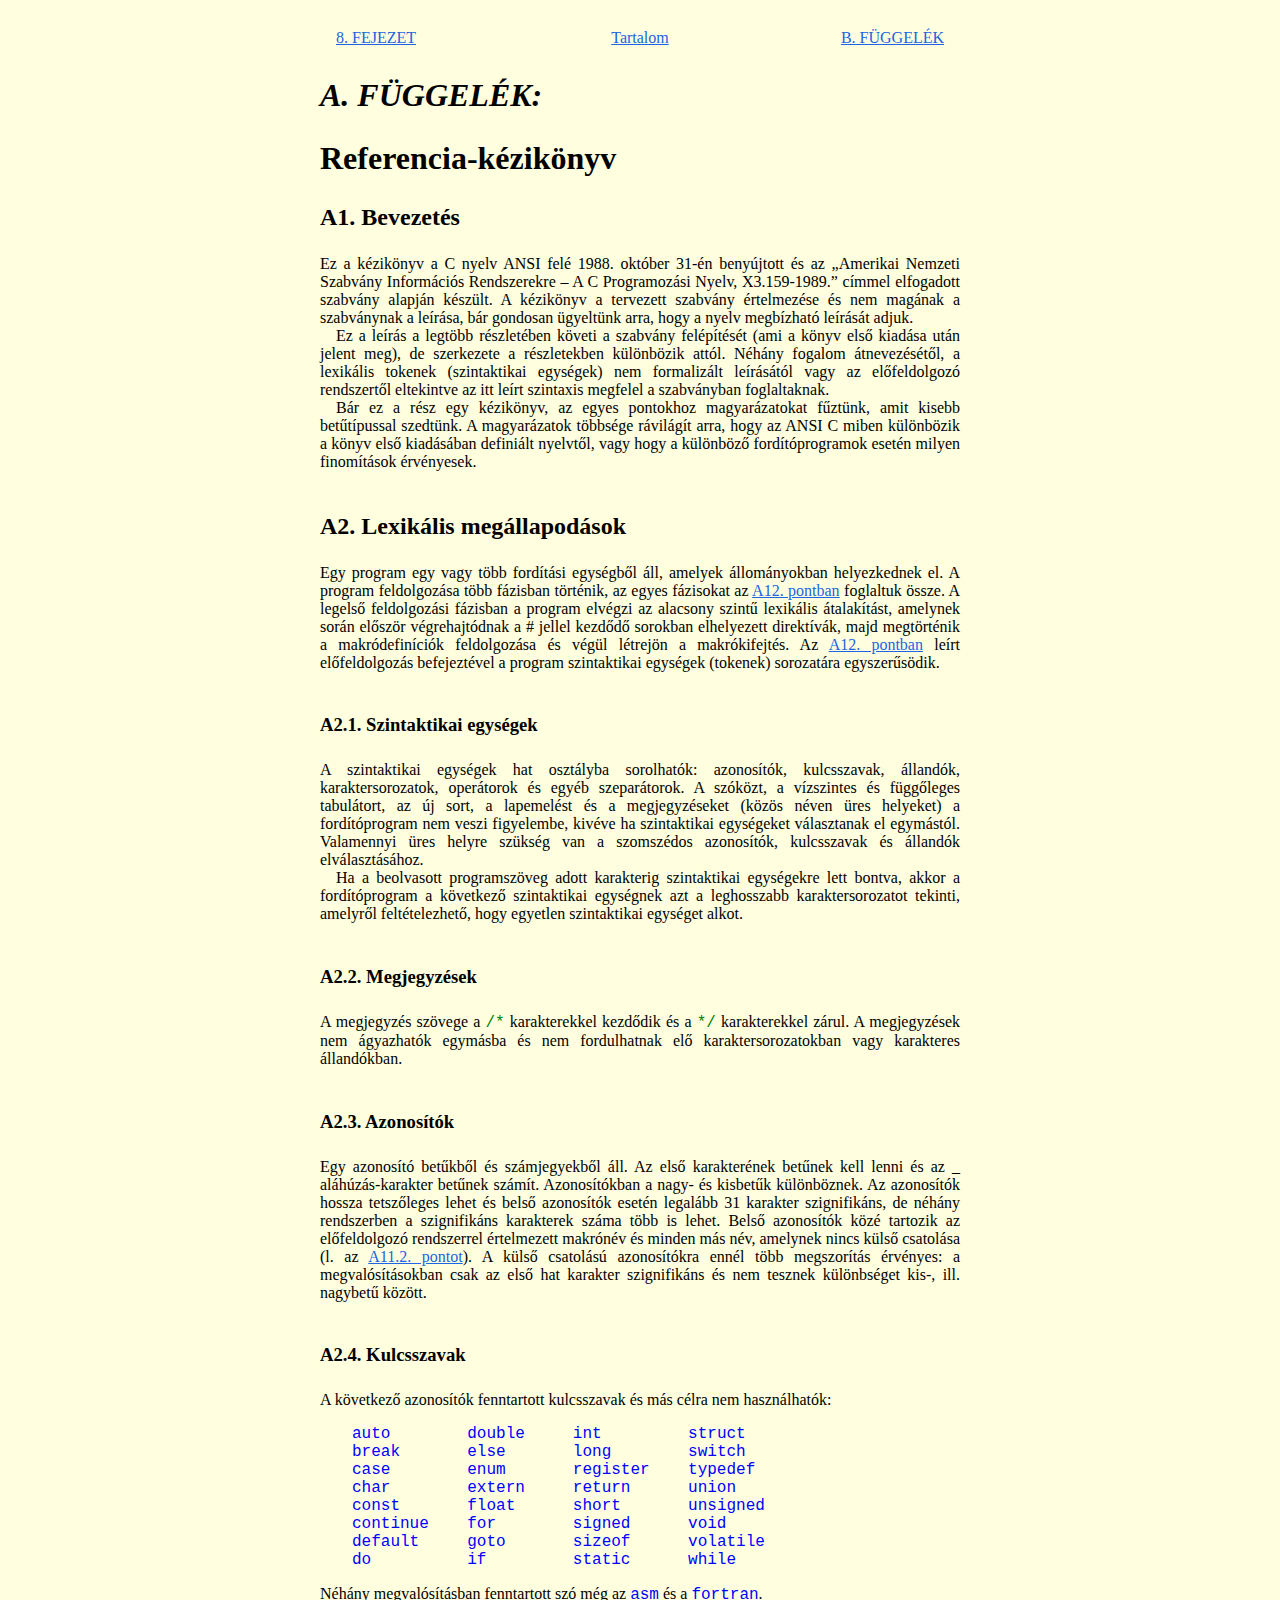
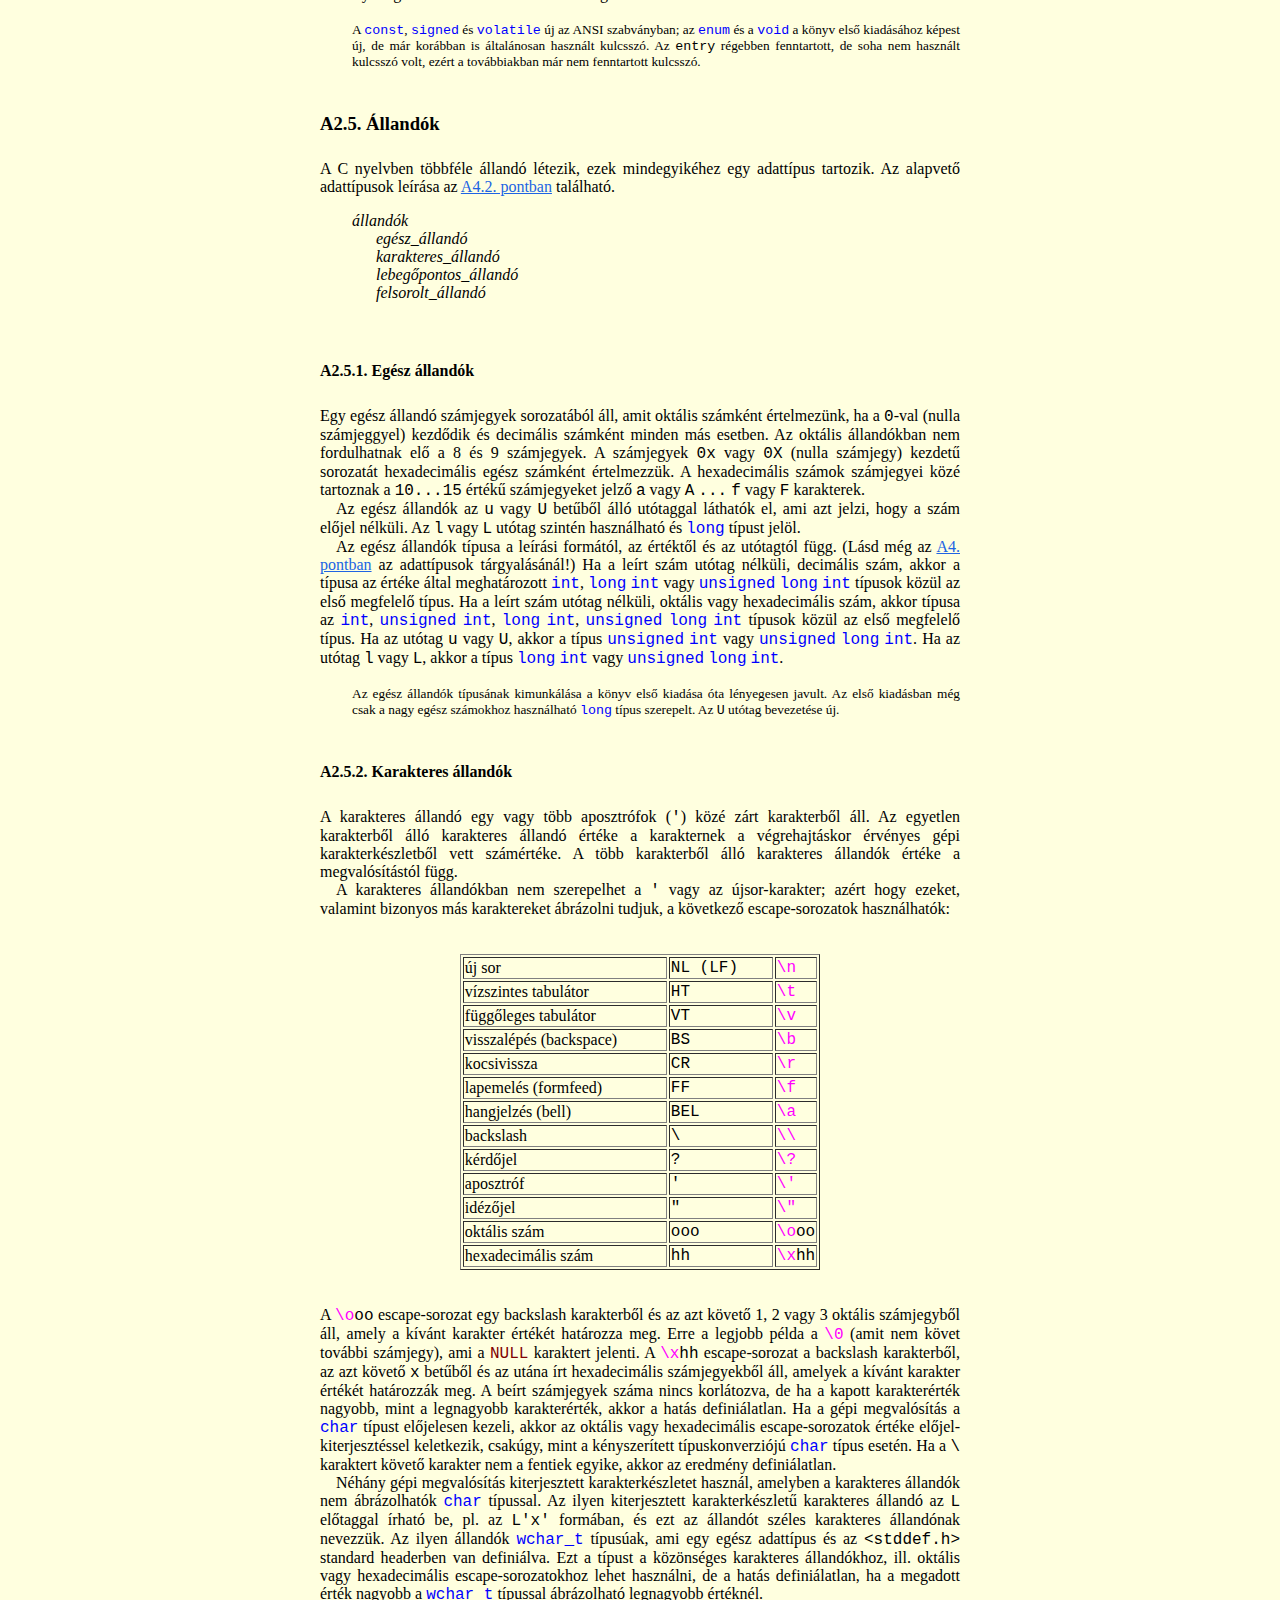
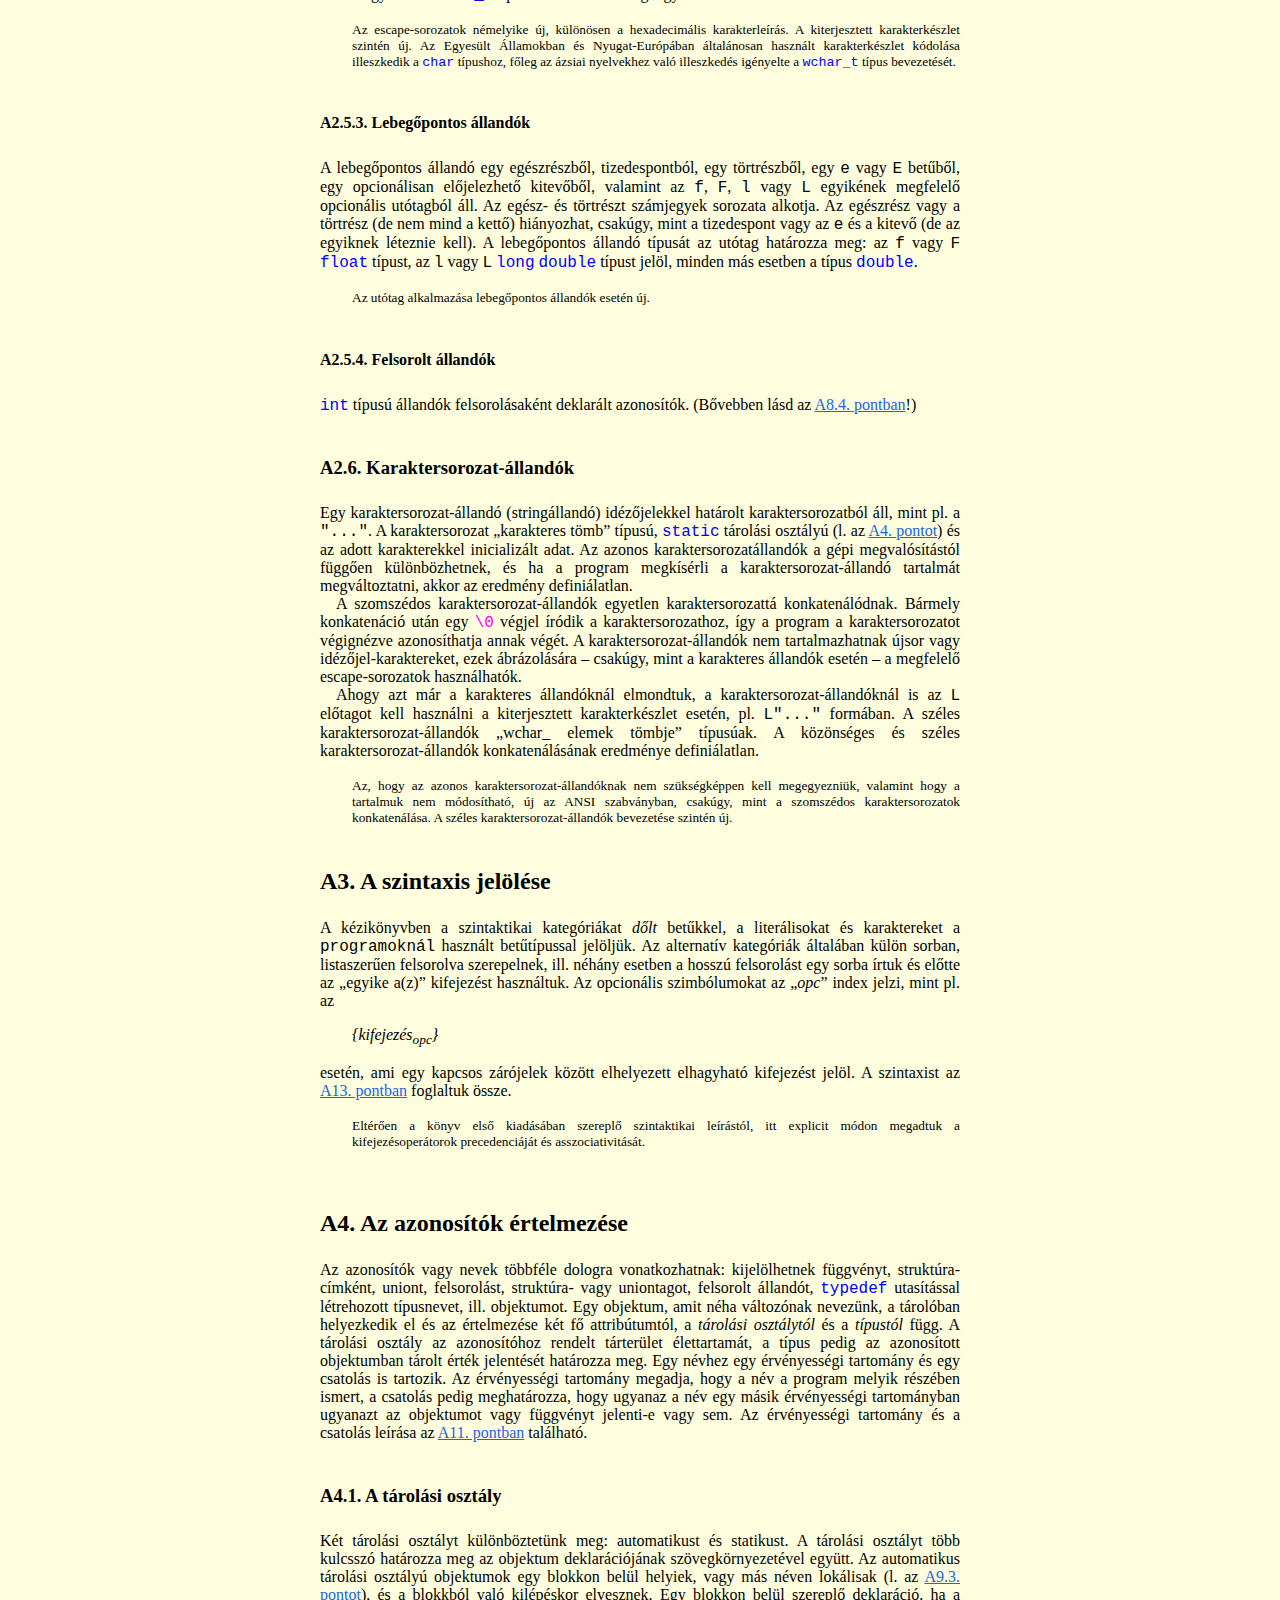
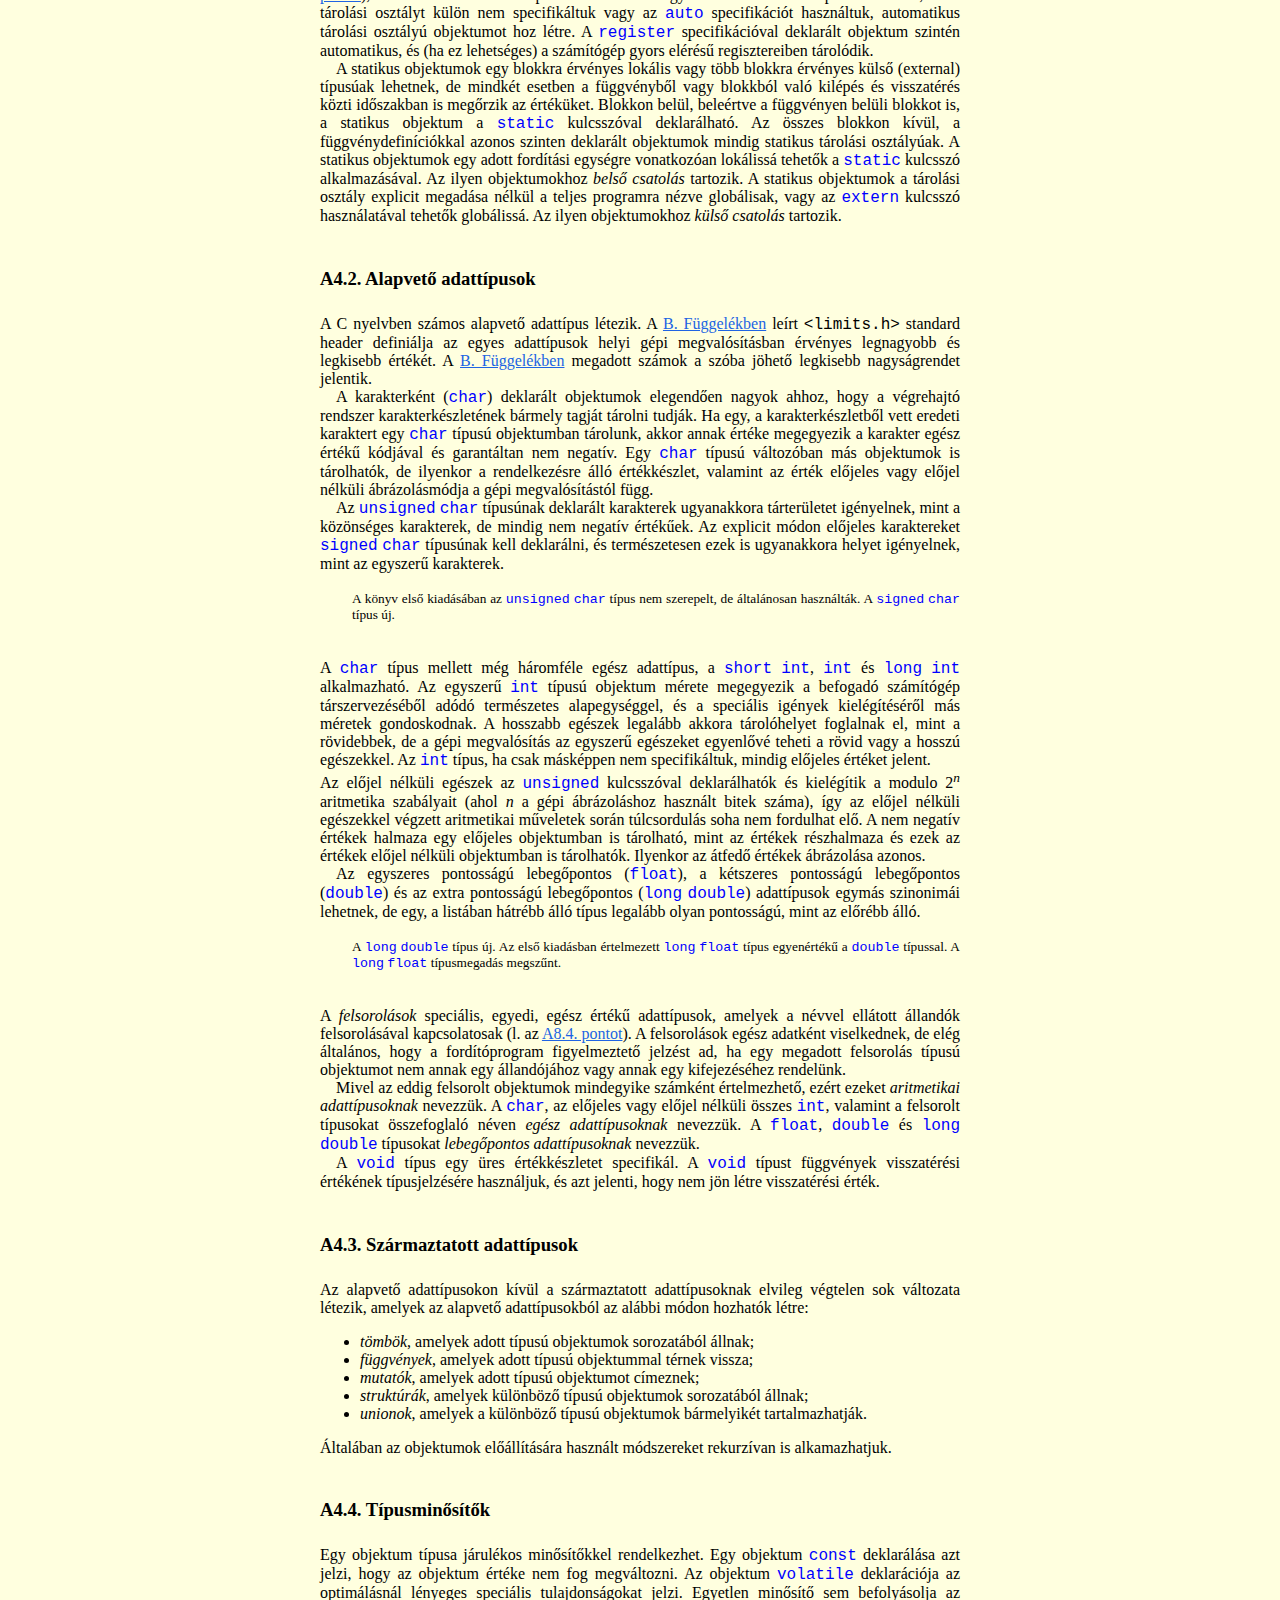
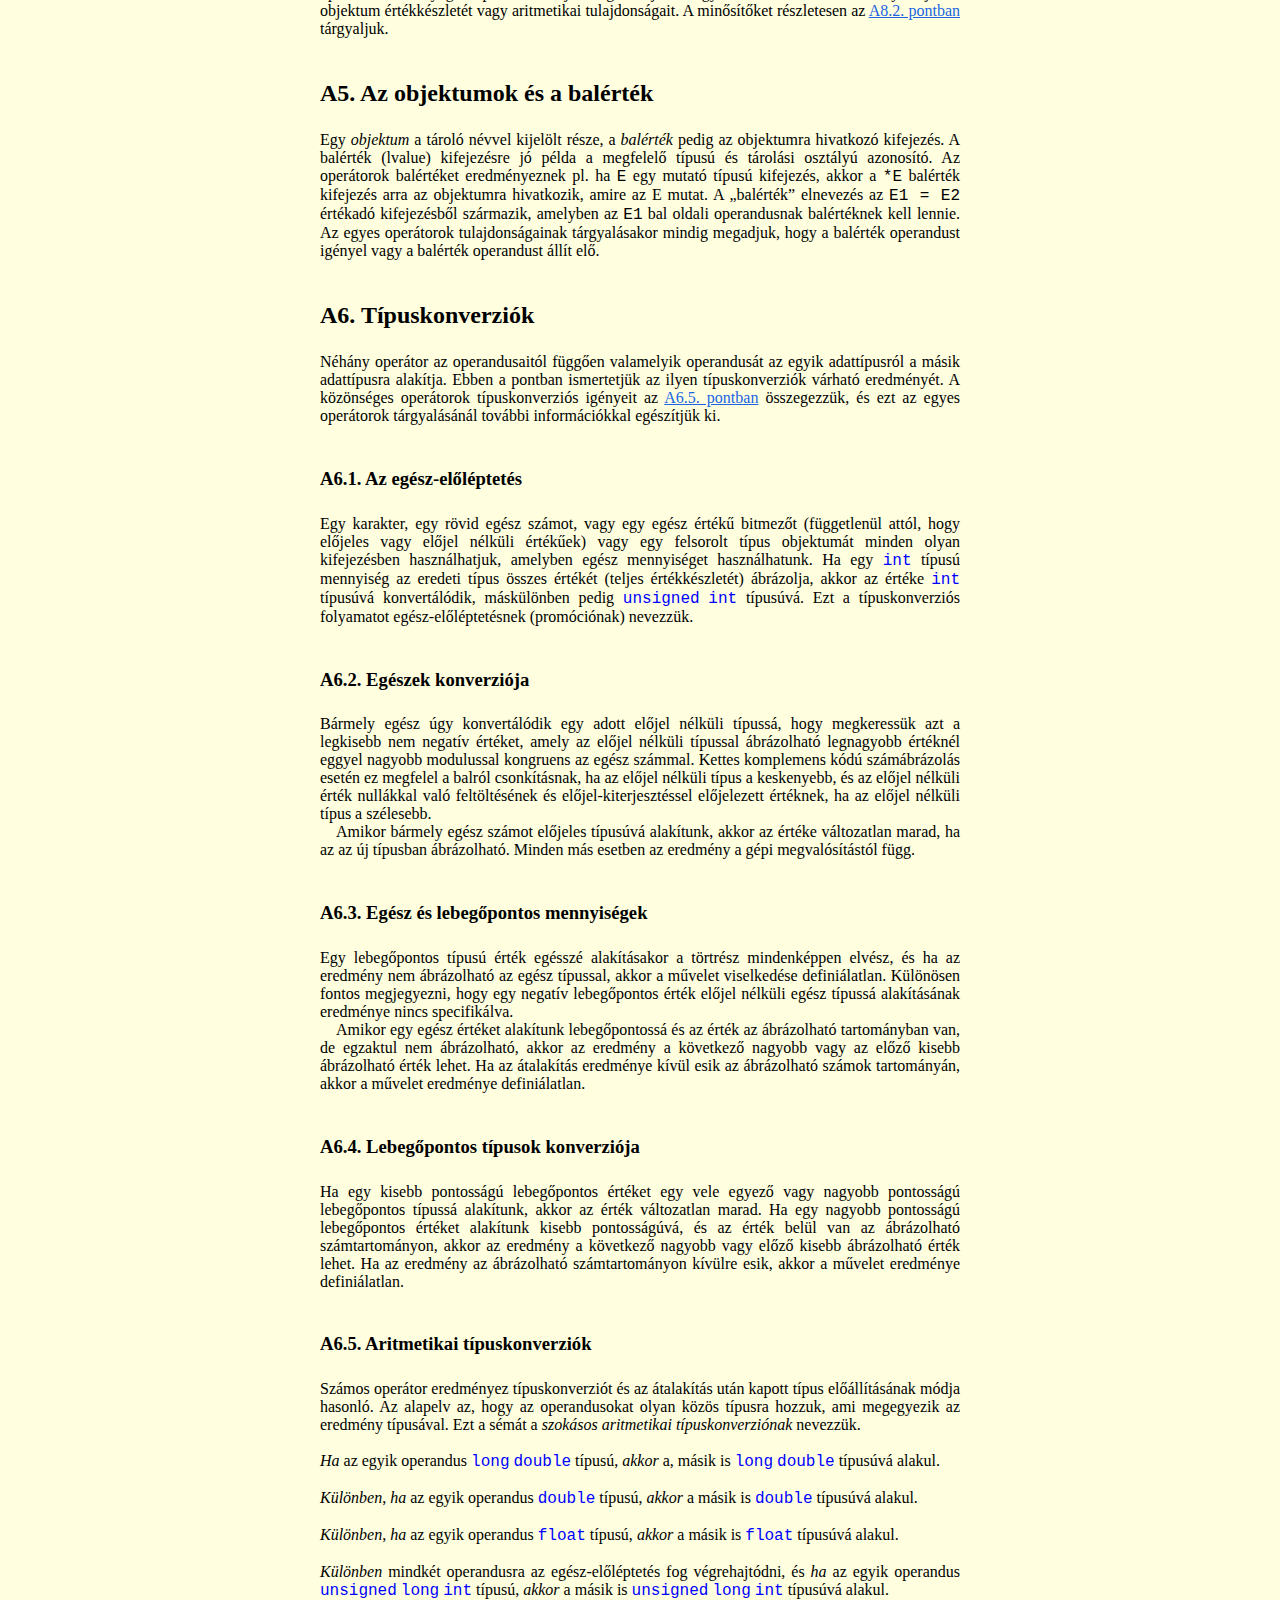
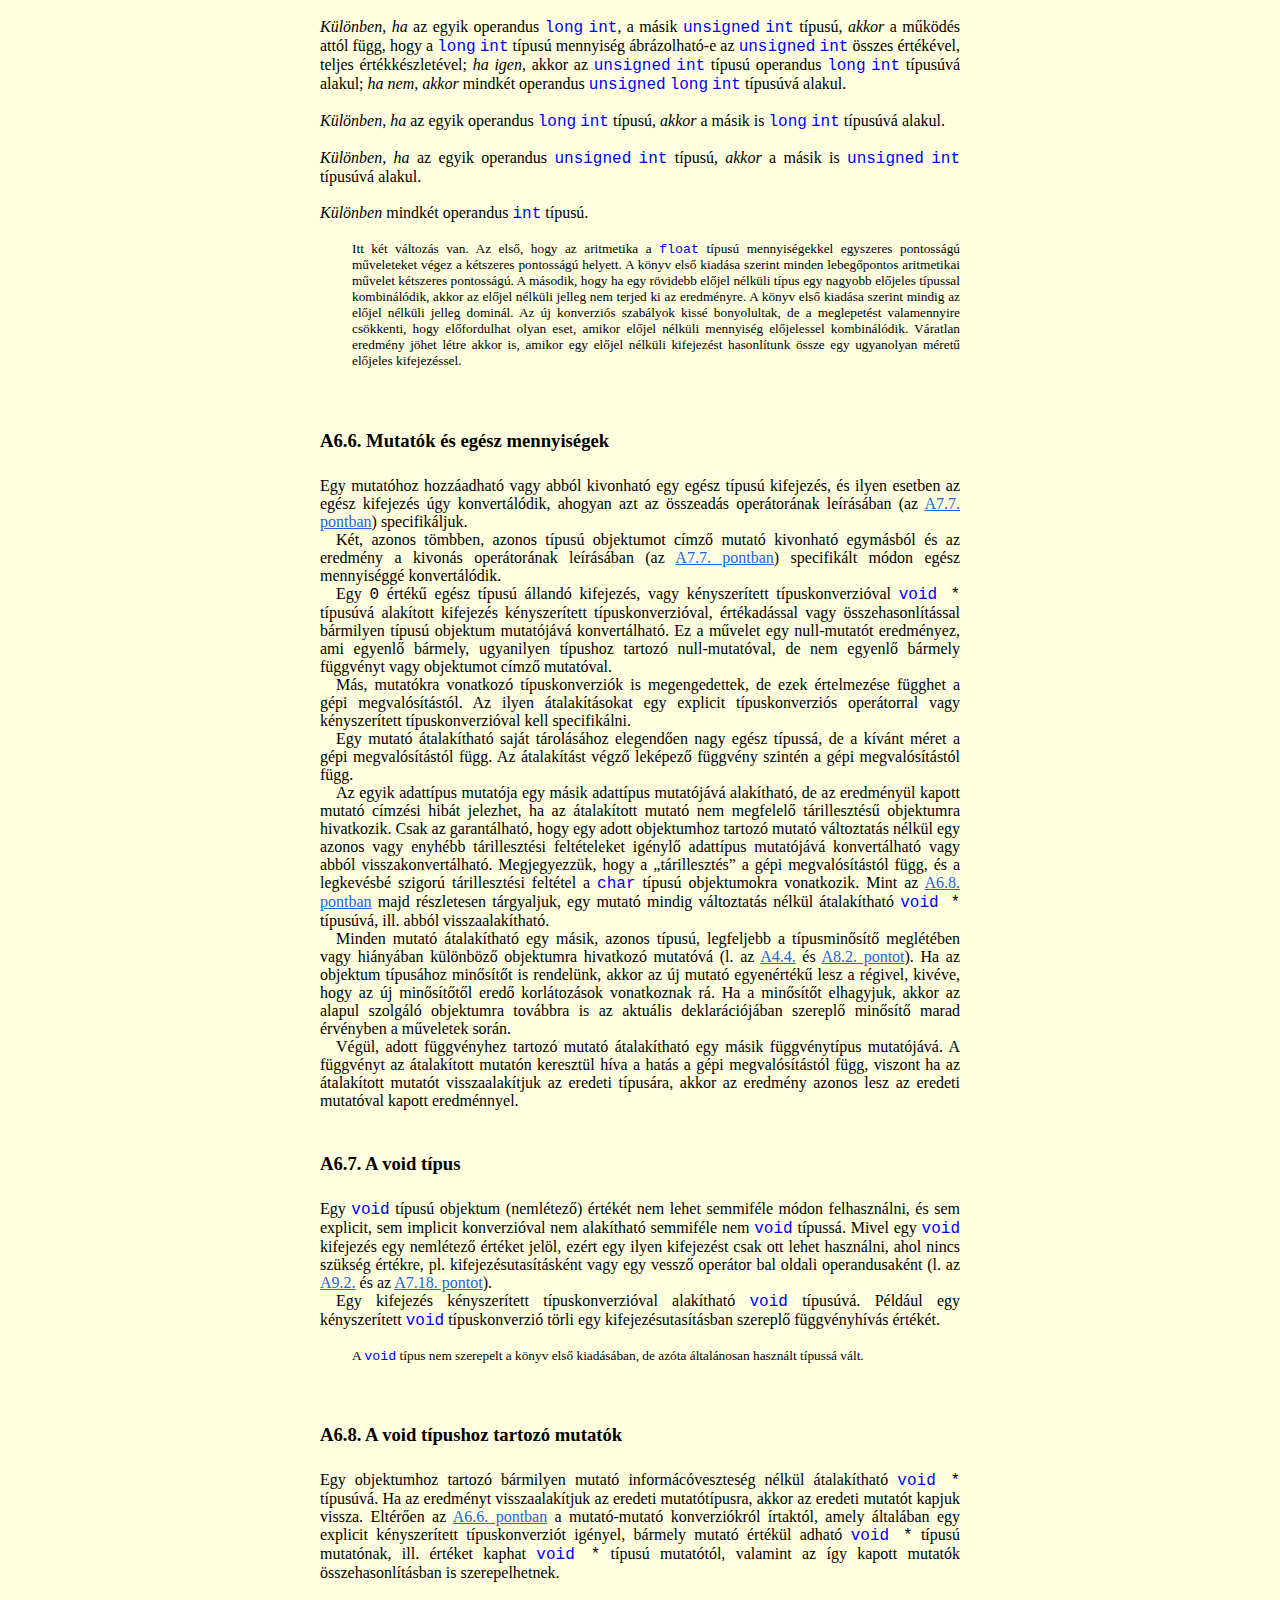
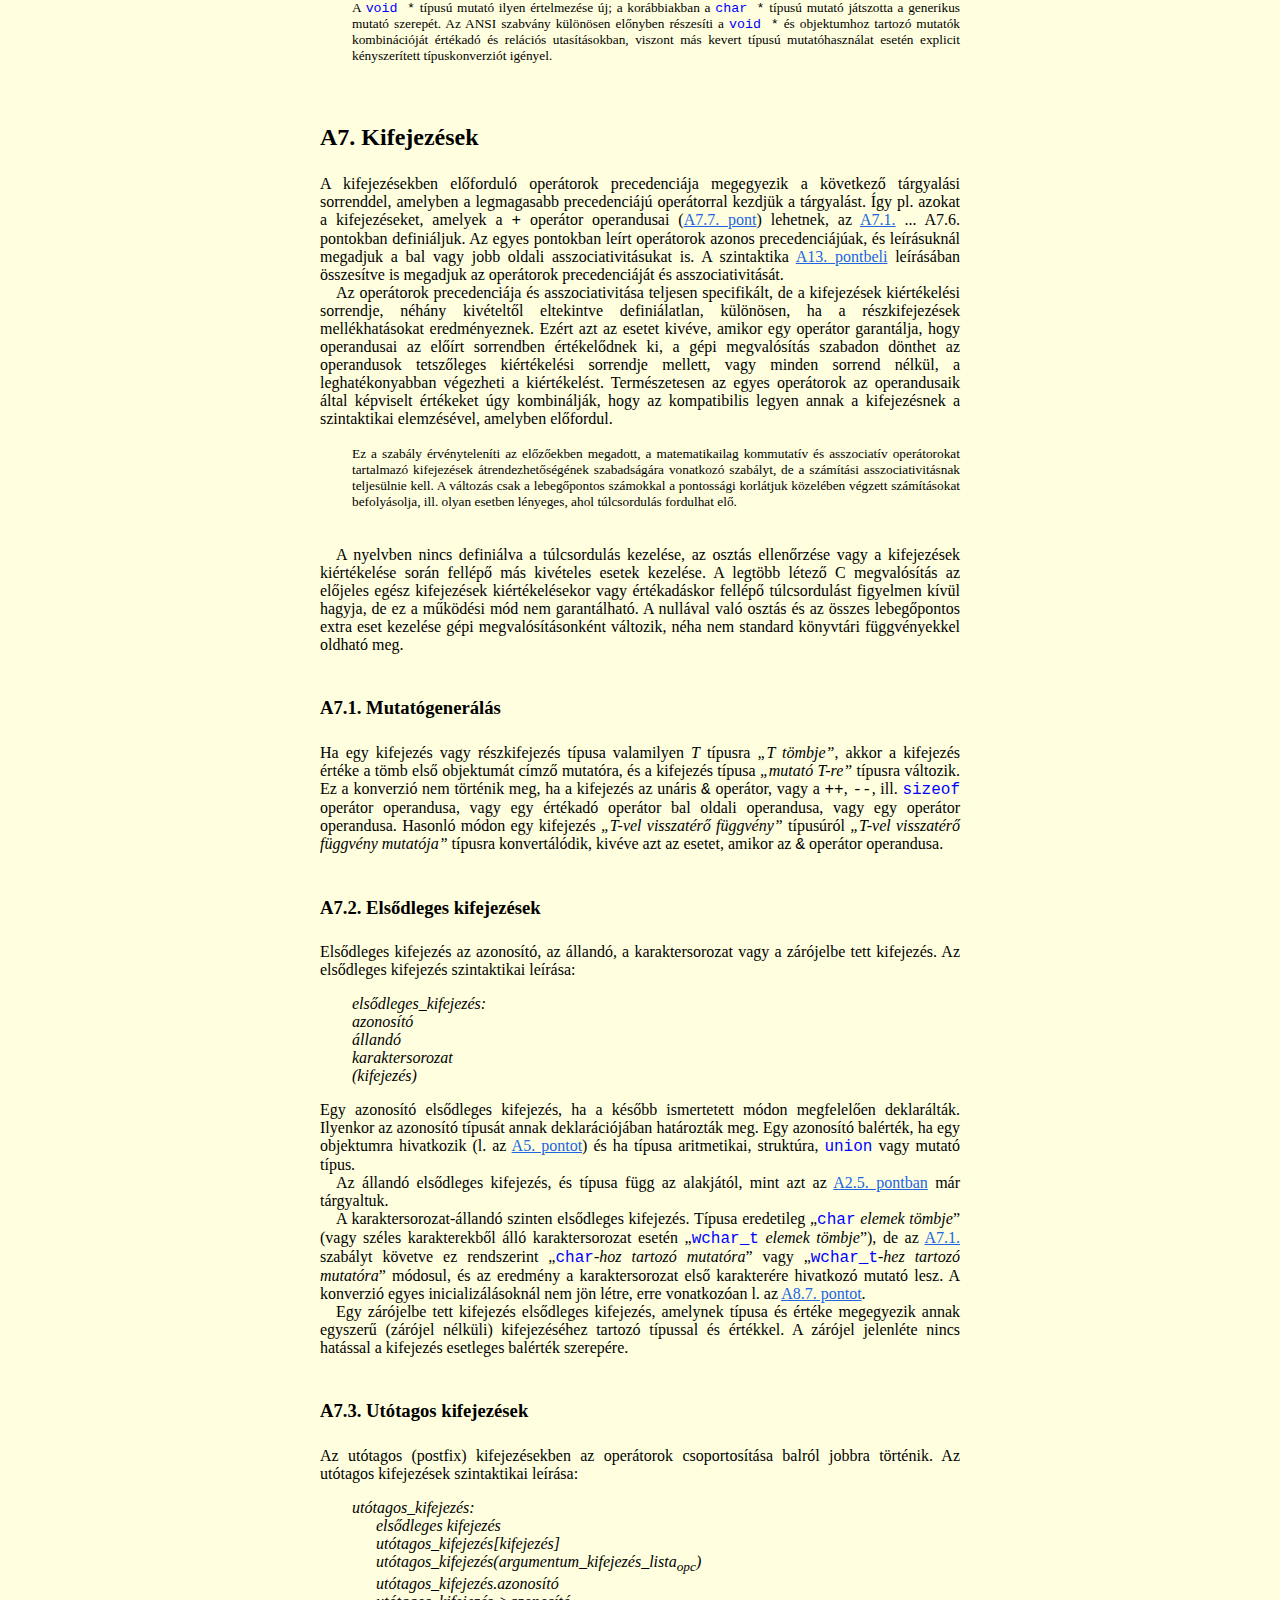
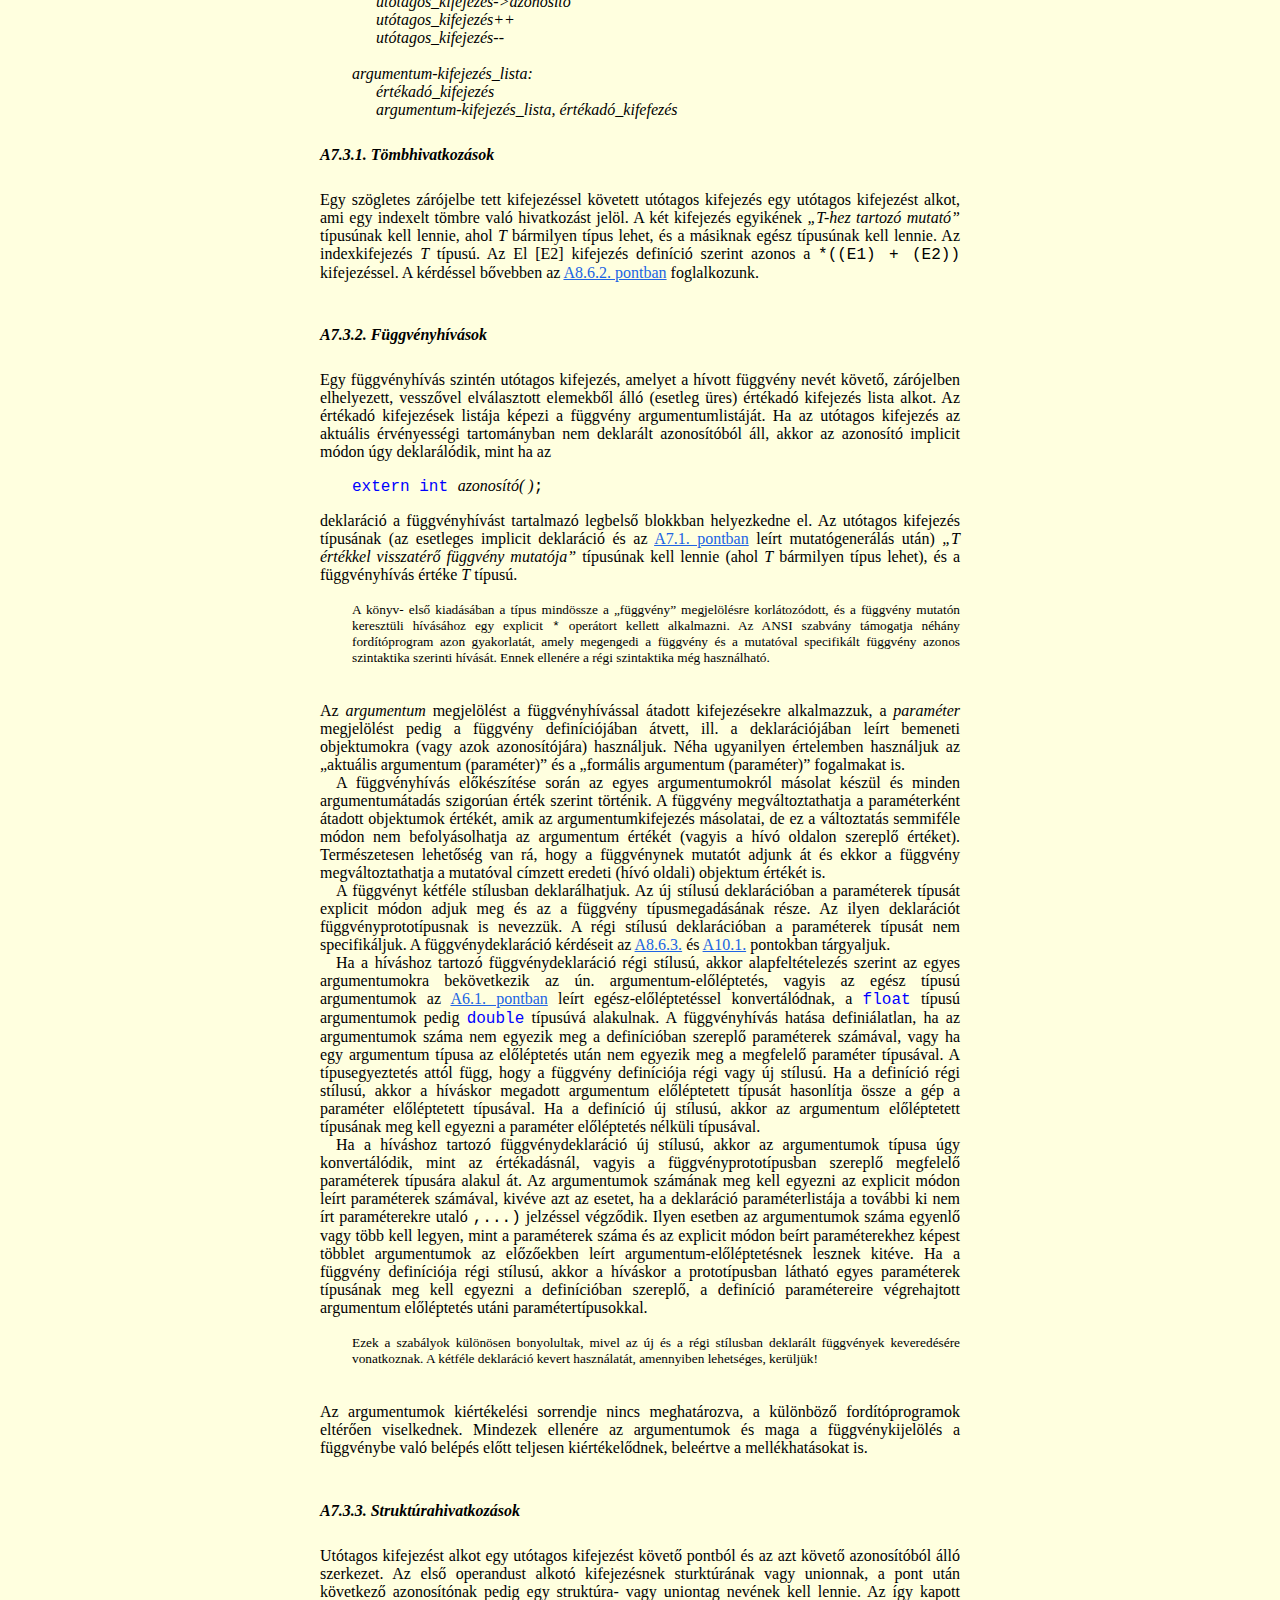
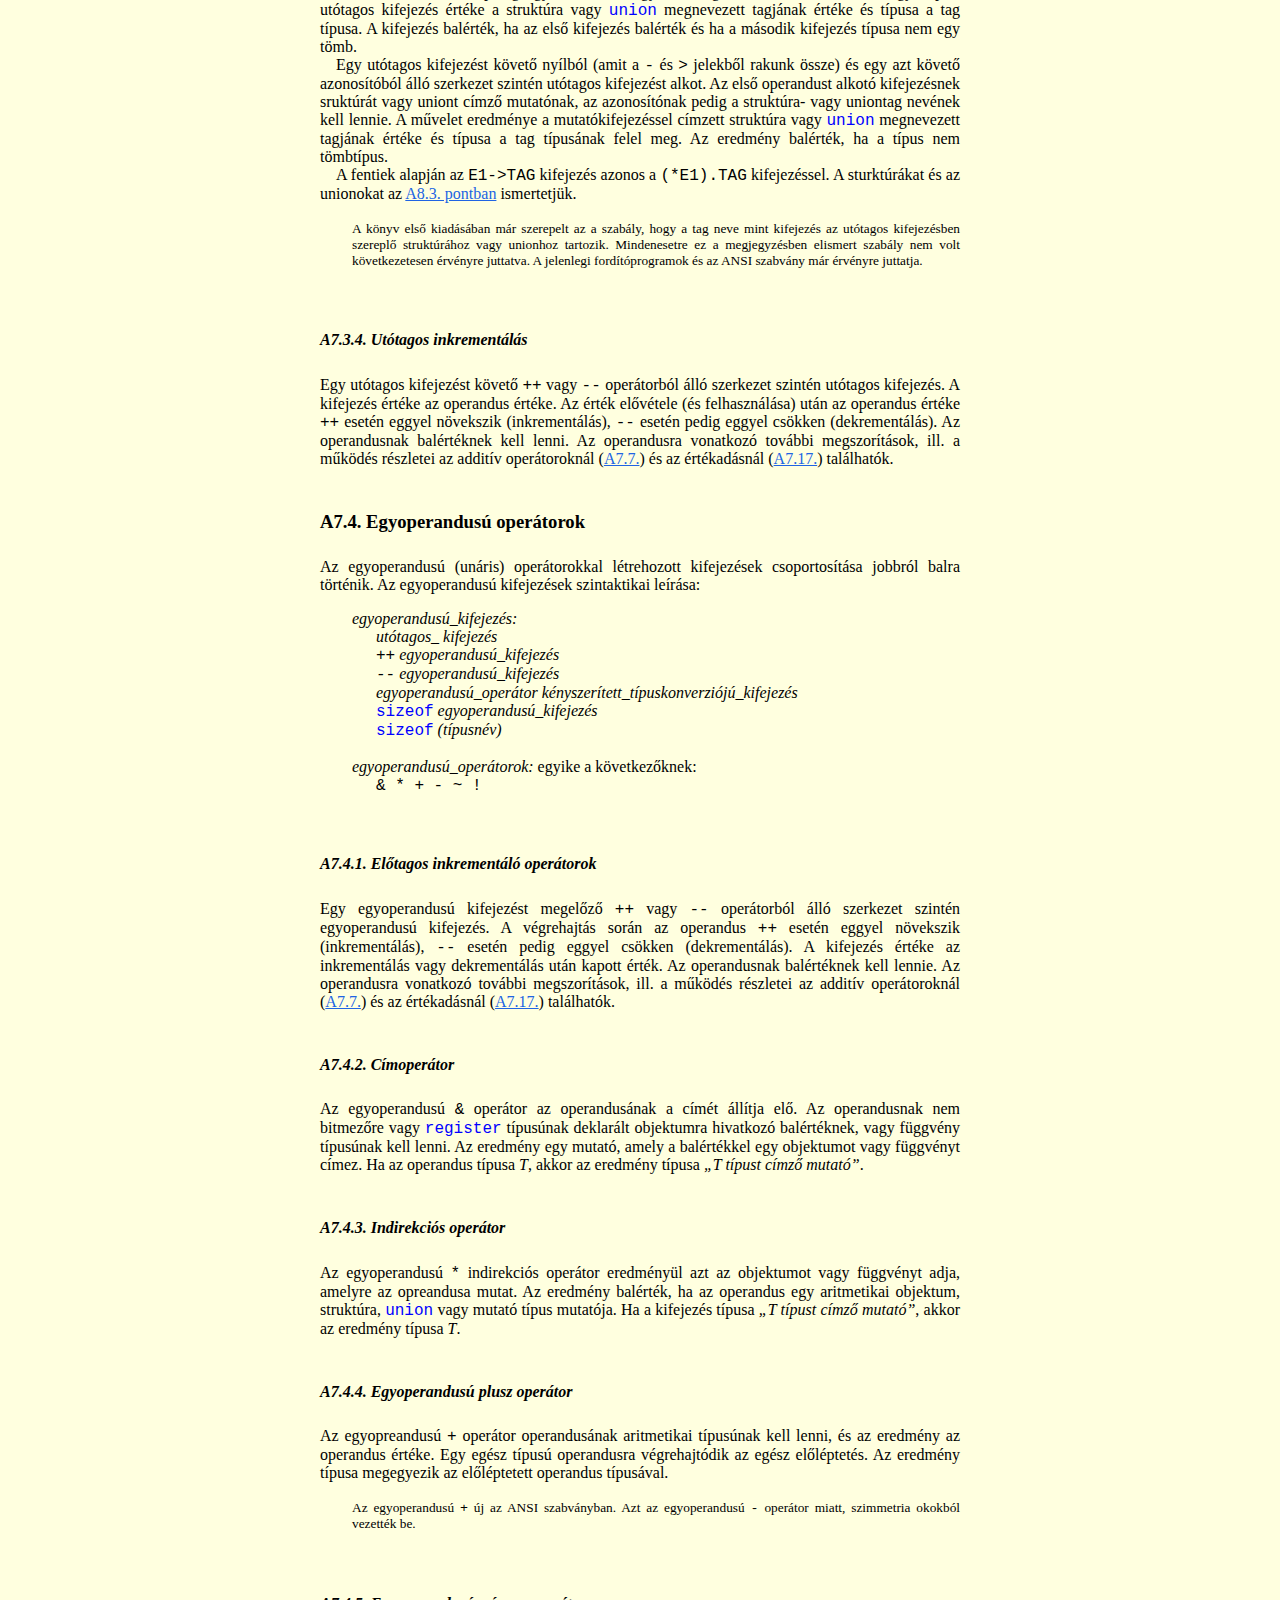
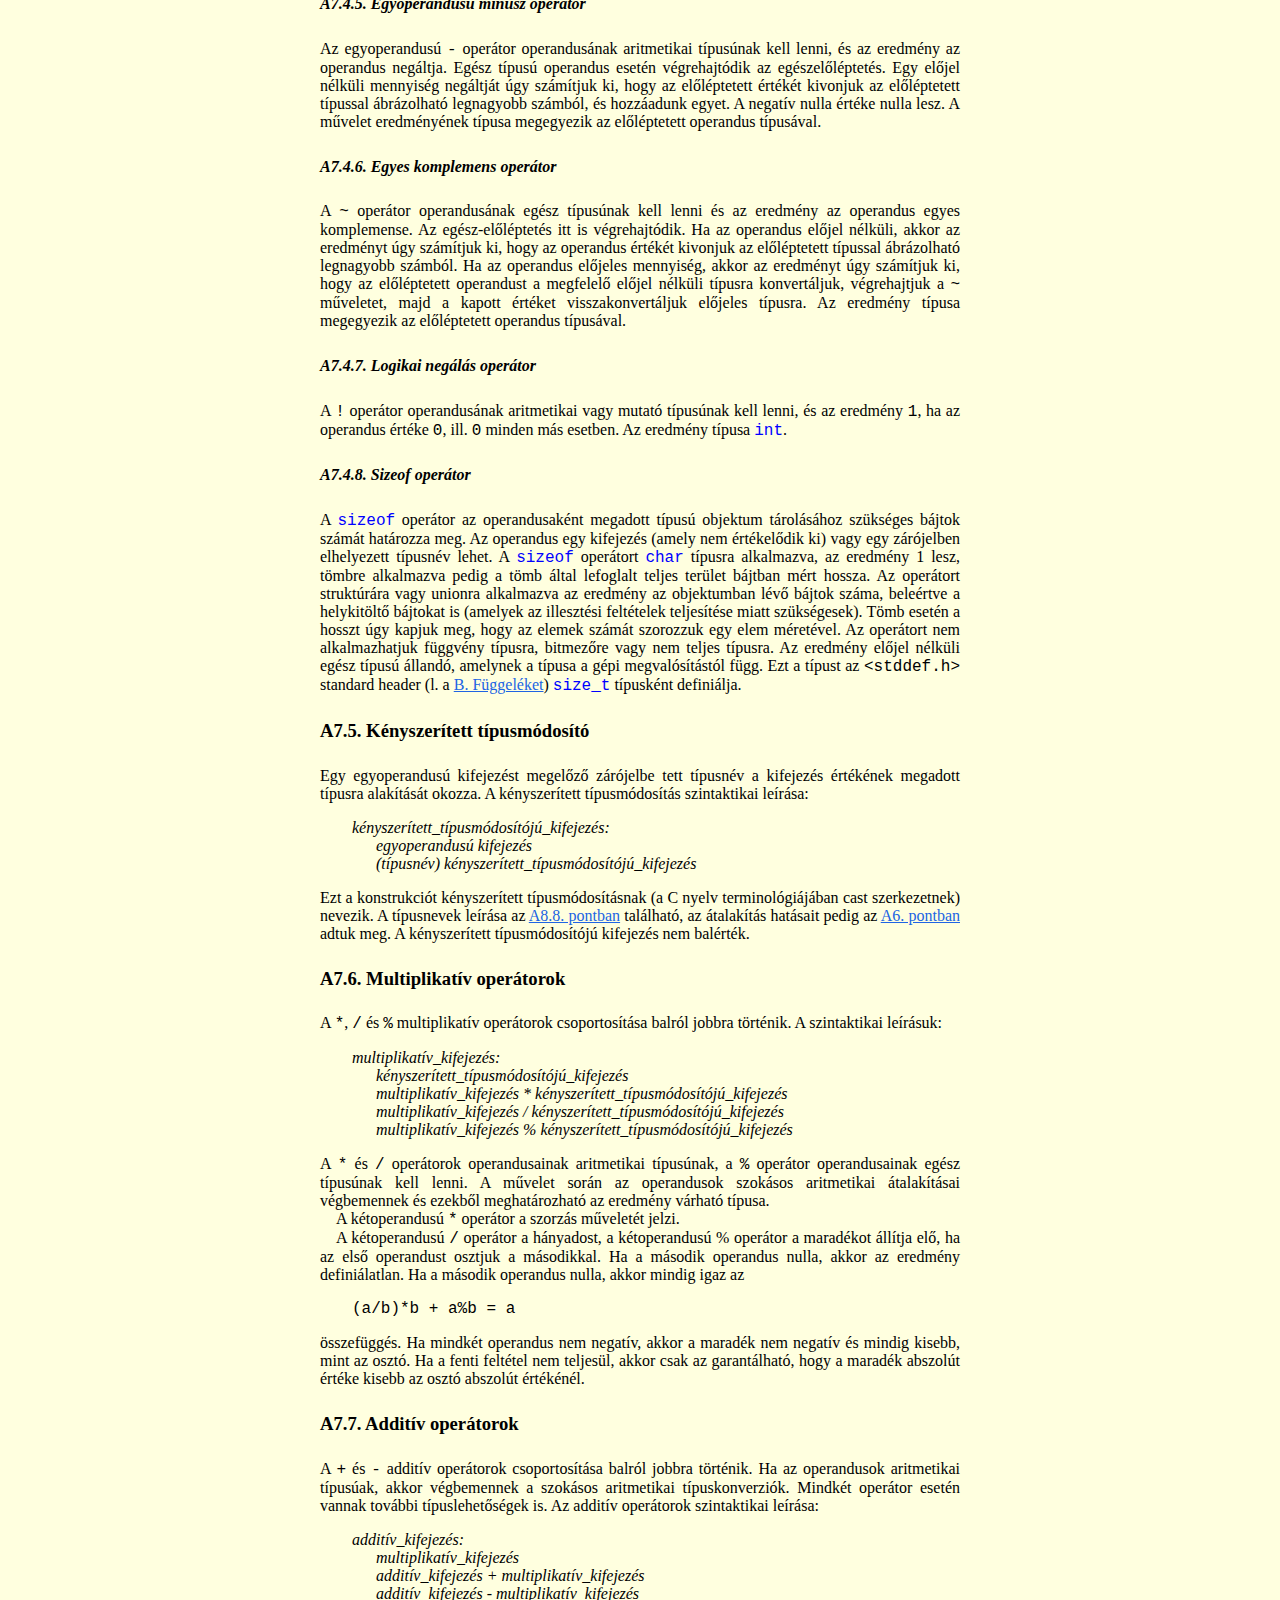
<file: Könyvek/C/files/a.html>
&nbsp;
<!DOCTYPE html PUBLIC "-//W3C//DTD XHTML 1.0 Transitional//EN" "http://www.w3.org/TR/xhtml1/DTD/xhtml1-transitional.dtd">
<html xmlns="http://www.w3.org/1999/xhtml">
<head>
<meta http-equiv="Content-Type" content="text/html; charset=utf-8" />
<title>A. FÜGGELÉK: Referencia-kézikönyv</title>
<link href="krc.css" rel="stylesheet" type="text/css" />
</head>
<body>
<div id="main">

<table align="center">
<tr>
   <td width="200px" align="left">
         <a href="08.html">8. FEJEZET</a>
   </td>
   <td width="200px" align="center">
         <a href="../index.html#Tartalom">Tartalom</a>
   </td>
   <td width="200px" align="right">
         <a href="b.html">B. FÜGGELÉK</a>
   </td>
</tr>
</table>

  <h2><i><a name="A. FÜGGELÉK" id="A. FÜGGELÉK"></a>A. FÜGGELÉK:<br />
  </i></h2>
  <h2>Referencia-kézikönyv<br />
  </h2>
  <h3><a name="A1." id="A1."></a>A1. Bevezetés<br />
  </h3>
  Ez a kézikönyv a C nyelv ANSI felé 1988. október 31-én benyújtott és az „Amerikai Nemzeti Szabvány Információs Rendszerekre – A C Programozási Nyelv, X3.159-1989.” címmel elfogadott szabvány alapján készült. A kézikönyv a tervezett szabvány értelmezése és nem magának a szabványnak a leírása, bár gondosan ügyeltünk arra, hogy a nyelv megbízható leírását adjuk.
  <p> Ez a leírás a legtöbb részletében követi a szabvány felépítését (ami a könyv első kiadása után jelent meg), de szerkezete a részletekben különbözik attól. Néhány fogalom átnevezésétől, a lexikális tokenek (szintaktikai egységek) nem formalizált leírásától vagy az előfeldolgozó rendszertől eltekintve az itt leírt szintaxis megfelel a szabványban foglaltaknak.</p>
  <p> Bár ez a rész egy kézikönyv, az egyes pontokhoz magyarázatokat fűztünk, amit kisebb betűtípussal szedtünk. A magyarázatok többsége rávilágít arra, hogy az ANSI C miben különbözik a könyv első kiadásában definiált nyelvtől, vagy hogy a különböző fordítóprogramok esetén milyen finomítások érvényesek.<br />
    <br />
  </p>
  <h3><a name="A2." id="A2."></a>A2. Lexikális megállapodások<br />
  </h3>
  Egy program egy vagy több fordítási egységből áll, amelyek állományokban helyezkednek el. A program feldolgozása több fázisban történik, az egyes fázisokat az <a href="a.html#A12.">A12. pontban</a> foglaltuk össze. A legelső feldolgozási fázisban a program elvégzi az alacsony szintű lexikális átalakítást, amelynek során először végrehajtódnak a # jellel kezdődő sorokban elhelyezett direktívák, majd megtörténik a makródefiníciók feldolgozása és végül létrejön a makrókifejtés. Az <a href="a.html#A12.">A12. pontban</a> leírt előfeldolgozás befejeztével a program szintaktikai egységek (tokenek) sorozatára egyszerűsödik.<br />
  <br />
  <h4><a name="A2.1." id="A2.1."></a>A2.1. Szintaktikai egységek<br />
  </h4>
  A szintaktikai egységek hat osztályba sorolhatók: azonosítók, kulcsszavak, állandók, karaktersorozatok, operátorok és egyéb szeparátorok. A szóközt, a vízszintes és függőleges tabulátort, az új sort, a lapemelést és a megjegyzéseket (közös néven üres helyeket) a fordítóprogram nem veszi figyelembe, kivéve ha szintaktikai egységeket választanak el egymástól. Valamennyi üres helyre szükség van a szomszédos azonosítók, kulcsszavak és állandók elválasztásához.
  <p> Ha a beolvasott programszöveg adott karakterig szintaktikai egységekre lett bontva, akkor a fordítóprogram a következő szintaktikai egységnek azt a leghosszabb karaktersorozatot tekinti, amelyről feltételezhető, hogy egyetlen szintaktikai egységet alkot.<br />
    <br />
  </p>
  <h4><a name="A2.2." id="A2.2."></a>A2.2. Megjegyzések<br />
  </h4>
  A megjegyzés szövege a <span class="c">/*</span> karakterekkel kezdődik és a <span class="c">*/</span> karakterekkel zárul. A megjegyzések nem ágyazhatók egymásba és nem fordulhatnak elő karaktersorozatokban vagy karakteres állandókban.<br />
  <br />
  <h4><a name="A2.3." id="A2.3."></a>A2.3. Azonosítók<br />
  </h4>
  Egy azonosító betűkből és számjegyekből áll. Az első karakterének betűnek kell lenni és az _ aláhúzás-karakter betűnek számít. Azonosítókban a nagy- és kisbetűk különböznek. Az azonosítók hossza tetszőleges lehet és belső azonosítók esetén legalább 31 karakter szignifikáns, de néhány rendszerben a szignifikáns karakterek száma több is lehet. Belső azonosítók közé tartozik az előfeldolgozó rendszerrel értelmezett makrónév és minden más név, amelynek nincs külső csatolása (l. az <a href="a.html#A11.2.">A11.2. pontot</a>). A külső csatolású azonosítókra ennél több megszorítás érvényes: a megvalósításokban csak az első hat karakter szignifikáns és nem tesznek különbséget kis-, ill. nagybetű között.<br />
  <br />
  <h4><a name="A2.4." id="A2.4."></a>A2.4. Kulcsszavak<br />
  </h4>
  A következő azonosítók fenntartott kulcsszavak és más célra nem használhatók:<br />
  <pre>
<span class="k">auto</span>        <span class="k">double</span>     <span class="k">int</span>         <span class="k">struct</span>   
<span class="k">break</span>       <span class="k">else</span>       <span class="k">long</span>        <span class="k">switch</span>   
<span class="k">case</span>        <span class="k">enum</span>       <span class="k">register</span>    <span class="k">typedef</span>  
<span class="k">char</span>        <span class="k">extern</span>     <span class="k">return</span>      <span class="k">union</span>    
<span class="k">const</span>       <span class="k">float</span>      <span class="k">short</span>       <span class="k">unsigned</span> 
<span class="k">continue</span>    <span class="k">for</span>        <span class="k">signed</span>      <span class="k">void</span>     
<span class="k">default</span>     <span class="k">goto</span>       <span class="k">sizeof</span>      <span class="k">volatile</span> 
<span class="k">do</span>          <span class="k">if</span>         <span class="k">static</span>      <span class="k">while</span>    
</pre>
  Néhány megvalósításban fenntartott szó még az <span class="k">asm</span> és a <span class="k">fortran</span>.<br />
  <br />
  <div class="note"> A <span class="ks">const</span>, <span class="ks">signed</span> és <span class="ks">volatile</span> új az ANSI szabványban; az <span class="ks">enum</span> és a <span class="ks">void</span> a könyv első kiadásához képest új, de már korábban is általánosan használt kulcsszó. Az <span class="ms">entry</span> régebben fenntartott, de soha nem használt kulcsszó volt, ezért a továbbiakban már nem fenntartott kulcsszó.<br />
  </div>
  <br />
  <h4><a name="A2.5." id="A2.5."></a>A2.5. Állandók<br />
  </h4>
  A C nyelvben többféle állandó létezik, ezek mindegyikéhez egy adattípus tartozik. Az alapvető adattípusok leírása az <a href="a.html#A4.2.">A4.2. pontban</a> található.<br />
  <pre class="defit">
állandók
      egész_állandó
      karakteres_állandó
      lebegőpontos_állandó
      felsorolt_állandó
</pre>
  <br />
  <h5>A2.5.1. Egész állandók<br />
  </h5>
  Egy egész állandó számjegyek sorozatából áll, amit oktális számként értelmezünk, ha a <span class="m">0</span>-val (nulla számjeggyel) kezdődik és decimális számként minden más esetben. Az oktális állandókban nem fordulhatnak elő a 8 és 9 számjegyek. A számjegyek <span class="m">0x</span> vagy <span class="m">0X</span> (nulla számjegy) kezdetű sorozatát hexadecimális egész számként értelmezzük. A hexadecimális számok számjegyei közé tartoznak a <span class="m">10...15</span> értékű számjegyeket jelző <span class="m">a</span> vagy <span class="m">A</span> <span class="m">...</span> <span class="m">f</span> vagy <span class="m">F</span> karakterek.
  <p> Az egész állandók az <span class="m">u</span> vagy <span class="m">U</span> betűből álló utótaggal láthatók el, ami azt jelzi, hogy a szám előjel nélküli. Az <span class="m">l</span> vagy <span class="m">L</span> utótag szintén használható és <span class="k">long</span> típust jelöl.</p>
  <p> Az egész állandók típusa a leírási formától, az értéktől és az utótagtól függ. (Lásd még az <a href="a.html#A4.">A4. pontban</a> az adattípusok tárgyalásánál!) Ha a leírt szám utótag nélküli, decimális szám, akkor a típusa az értéke által meghatározott <span class="k">int</span>, <span class="k">long</span> <span class="k">int</span> vagy <span class="k">unsigned</span> <span class="k">long</span> <span class="k">int</span> típusok közül az első megfelelő típus. Ha a leírt szám utótag nélküli, oktális vagy hexadecimális szám, akkor típusa az <span class="k">int</span>, <span class="k">unsigned</span> <span class="k">int</span>, <span class="k">long</span> <span class="k">int</span>, <span class="k">unsigned</span> <span class="k">long</span> <span class="k">int</span> típusok közül az első megfelelő típus. Ha az utótag <span class="m">u</span> vagy <span class="m">U</span>, akkor a típus <span class="k">unsigned</span> <span class="k">int</span> vagy <span class="k">unsigned</span> <span class="k">long</span> <span class="k">int</span>. Ha az utótag <span class="m">l</span> vagy <span class="m">L</span>, akkor a típus <span class="k">long</span> <span class="k">int</span> vagy <span class="k">unsigned</span> <span class="k">long</span> <span class="k">int</span>.<br />
    <br />
  </p>
  <div class="note"> Az egész állandók típusának kimunkálása a könyv első kiadása óta lényegesen javult. Az első kiadásban még csak a nagy egész számokhoz használható <span class="ks">long</span> típus szerepelt. Az <span class="ms">U</span> utótag bevezetése új.<br />
  </div>
  <br />
  <h5>A2.5.2. Karakteres állandók<br />
  </h5>
  A karakteres állandó egy vagy több aposztrófok (<span class="m">'</span>) közé zárt karakterből áll. Az egyetlen karakterből álló karakteres állandó értéke a karakternek a végrehajtáskor érvényes gépi karakterkészletből vett számértéke. A több karakterből álló karakteres állandók értéke a megvalósítástól függ.
  <p> A karakteres állandókban nem szerepelhet a <span class="m">'</span> vagy az újsor-karakter; azért hogy ezeket, valamint bizonyos más karaktereket ábrázolni tudjuk, a következő escape-sorozatok használhatók:<br />
    <br />
    <br />
  </p>
  <table border="1px" align="center">
    <tr>
      <td width="200px">új sor</td>
      <td width="100px"><span class="m">NL (LF)</span></td>
      <td><span class="e">\n</span></td>
    </tr>
    <tr>
      <td>vízszintes tabulátor</td>
      <td><span class="m">HT</span></td>
      <td><span class="e">\t</span></td>
    </tr>
    <tr>
      <td>függőleges tabulátor</td>
      <td><span class="m">VT</span></td>
      <td><span class="e">\v</span></td>
    </tr>
    <tr>
      <td>visszalépés (backspace)</td>
      <td><span class="m">BS</span></td>
      <td><span class="e">\b</span></td>
    </tr>
    <tr>
      <td>kocsivissza</td>
      <td><span class="m">CR</span></td>
      <td><span class="e">\r</span></td>
    </tr>
    <tr>
      <td>lapemelés (formfeed)</td>
      <td><span class="m">FF</span></td>
      <td><span class="e">\f</span></td>
    </tr>
    <tr>
      <td>hangjelzés (bell)</td>
      <td><span class="m">BEL</span></td>
      <td><span class="e">\a</span></td>
    </tr>
    <tr>
      <td>backslash</td>
      <td><span class="m">\</span></td>
      <td><span class="e">\\</span></td>
    </tr>
    <tr>
      <td>kérdőjel</td>
      <td><span class="m">?</span></td>
      <td><span class="e">\?</span></td>
    </tr>
    <tr>
      <td>aposztróf</td>
      <td><span class="m">'</span></td>
      <td><span class="e">\'</span></td>
    </tr>
    <tr>
      <td>idézőjel</td>
      <td><span class="m">&quot;</span></td>
      <td><span class="e">\&quot;</span></td>
    </tr>
    <tr>
      <td>oktális szám</td>
      <td><span class="m">ooo</span></td>
      <td><span class="e">\o</span><span class="m">oo</span></td>
    </tr>
    <tr>
      <td>hexadecimális szám</td>
      <td><span class="m">hh</span></td>
      <td><span class="e">\x</span><span class="m">hh</span></td>
    </tr>
  </table>
  <br />
  <br />
  A <span class="m"><span class="e">\o</span>oo</span> escape-sorozat egy backslash karakterből és az azt követő 1, 2 vagy 3 oktális számjegyből áll, amely a kívánt karakter értékét határozza meg. Erre a legjobb példa a <span class="e">\0</span> (amit nem követ további számjegy), ami a <span class="f">NULL</span> karaktert jelenti. A <span class="m"><span class="e">\x</span>hh</span> escape-sorozat a backslash karakterből, az azt követő <span class="m">x</span> betűből és az utána írt hexadecimális számjegyekből áll, amelyek a kívánt karakter értékét határozzák meg. A beírt számjegyek száma nincs korlátozva, de ha a kapott karakterérték nagyobb, mint a legnagyobb karakterérték, akkor a hatás definiálatlan. Ha a gépi megvalósítás a <span class="k">char</span> típust előjelesen kezeli, akkor az oktális vagy hexadecimális escape-sorozatok értéke előjel-kiterjesztéssel keletkezik, csakúgy, mint a kényszerített típuskonverziójú <span class="k">char</span> típus esetén. Ha a <span class="m">\</span> karaktert követő karakter nem a fentiek egyike, akkor az eredmény definiálatlan.
  <p> Néhány gépi megvalósítás kiterjesztett karakterkészletet használ, amelyben a karakteres állandók nem ábrázolhatók <span class="k">char</span> típussal. Az ilyen kiterjesztett karakterkészletű karakteres állandó az <span class="m">L</span> előtaggal írható be, pl. az <span class="m">L'x'</span> formában, és ezt az állandót széles karakteres állandónak nevezzük. Az ilyen állandók <span class="k">wchar_t</span> típusúak, ami egy egész adattípus és az <span class="m">&lt;stddef.h&gt;</span> standard headerben van definiálva. Ezt a típust a közönséges karakteres állandókhoz, ill. oktális vagy hexadecimális escape-sorozatokhoz lehet használni, de a hatás definiálatlan, ha a megadott érték nagyobb a <span class="k">wchar_t</span> típussal ábrázolható legnagyobb értéknél.<br />
    <br />
  </p>
  <div class="note"> Az escape-sorozatok némelyike új, különösen a hexadecimális karakterleírás. A kiterjesztett karakterkészlet szintén új. Az Egyesült Államokban és Nyugat-Európában általánosan használt karakterkészlet kódolása illeszkedik a <span class="ks">char</span> típushoz, főleg az ázsiai nyelvekhez való illeszkedés igényelte a <span class="ks">wchar_t</span> típus bevezetését.<br />
  </div>
  <br />
  <h5>A2.5.3. Lebegőpontos állandók<br />
  </h5>
  A lebegőpontos állandó egy egészrészből, tizedespontból, egy törtrészből, egy <span class="m">e</span> vagy <span class="m">E</span> betűből, egy opcionálisan előjelezhető kitevőből, valamint az <span class="m">f</span>, <span class="m">F</span>, <span class="m">l</span> vagy <span class="m">L</span> egyikének megfelelő opcionális utótagból áll. Az egész- és törtrészt számjegyek sorozata alkotja. Az egészrész vagy a törtrész (de nem mind a kettő) hiányozhat, csakúgy, mint a tizedespont vagy az <span class="m">e</span> és a kitevő (de az egyiknek léteznie kell). A lebegőpontos állandó típusát az utótag határozza meg: az <span class="m">f</span> vagy <span class="m">F</span> <span class="k">float</span> típust, az <span class="m">l</span> vagy <span class="m">L</span> <span class="k">long</span> <span class="k">double</span> típust jelöl, minden más esetben a típus <span class="k">double</span>.<br />
  <br />
  <div class="note"> Az utótag alkalmazása lebegőpontos állandók esetén új.<br />
  </div>
  <br />
  <h5>A2.5.4. Felsorolt állandók<br />
  </h5>
  <span class="k">int</span> típusú állandók felsorolásaként deklarált azonosítók. (Bővebben lásd az <a href="a.html#A8.4.">A8.4. pontban</a>!)<br />
  <br />
  <h4><a name="A2.6." id="A2.6."></a>A2.6. Karaktersorozat-állandók<br />
  </h4>
  Egy karaktersorozat-állandó (stringállandó) idézőjelekkel határolt karaktersorozatból áll, mint pl. a <span class="m">&quot;...&quot;</span>. A karaktersorozat „karakteres tömb” típusú, <span class="k">static</span> tárolási osztályú (l. az <a href="a.html#A4.">A4. pontot</a>) és az adott karakterekkel inicializált adat. Az azonos karaktersorozatállandók a gépi megvalósítástól függően különbözhetnek, és ha a program megkísérli a karaktersorozat-állandó tartalmát megváltoztatni, akkor az eredmény definiálatlan.
  <p> A szomszédos karaktersorozat-állandók egyetlen karaktersorozattá konkatenálódnak. Bármely konkatenáció után egy <span class="e">\0</span> végjel íródik a karaktersorozathoz, így a program a karaktersorozatot végignézve azonosíthatja annak végét. A karaktersorozat-állandók nem tartalmazhatnak újsor vagy idézőjel-karaktereket, ezek ábrázolására – csakúgy, mint a karakteres állandók esetén – a megfelelő escape-sorozatok használhatók.</p>
  <p> Ahogy azt már a karakteres állandóknál elmondtuk, a karaktersorozat-állandóknál is az <span class="m">L</span> előtagot kell használni a kiterjesztett karakterkészlet esetén, pl. <span class="m">L&quot;...&quot;</span> formában. A széles karaktersorozat-állandók „wchar_ elemek tömbje” típusúak. A közönséges és széles karaktersorozat-állandók konkatenálásának eredménye definiálatlan.<br />
    <br />
  </p>
  <div class="note"> Az, hogy az azonos karaktersorozat-állandóknak nem szükségképpen kell megegyezniük, valamint hogy a tartalmuk nem módosítható, új az ANSI szabványban, csakúgy, mint a szomszédos karaktersorozatok konkatenálása. A széles karaktersorozat-állandók bevezetése szintén új.<br />
  </div>
  <br />
  <h3><a name="A3." id="A3."></a>A3. A szintaxis jelölése<br />
  </h3>
  A kézikönyvben a szintaktikai kategóriákat <i>dőlt</i> betűkkel, a literálisokat és karaktereket a <span class="m">programoknál</span> használt betűtípussal jelöljük. Az alternatív kategóriák általában külön sorban, listaszerűen felsorolva szerepelnek, ill. néhány esetben a hosszú felsorolást egy sorba írtuk és előtte az „egyike a(z)” kifejezést használtuk. Az opcionális szimbólumokat az „<i>opc</i>” index jelzi, mint pl. az<br />
  <pre class="defit">
{kifejezés<sub>opc</sub>}
</pre>
  esetén, ami egy kapcsos zárójelek között elhelyezett elhagyható kifejezést jelöl. A szintaxist az <a href="a.html#A13.">A13. pontban</a> foglaltuk össze.<br />
  <br />
  <div class="note"> Eltérően a könyv első kiadásában szereplő szintaktikai leírástól, itt explicit módon megadtuk a kifejezésoperátorok precedenciáját és asszociativitását.<br />
  </div>
  <br />
  <br />
  <h3><a name="A4." id="A4."></a>A4. Az azonosítók értelmezése<br />
  </h3>
  Az azonosítók vagy nevek többféle dologra vonatkozhatnak: kijelölhetnek függvényt, struktúra-címként, uniont, felsorolást, struktúra- vagy uniontagot, felsorolt állandót, <span class="k">typedef</span> utasítással létrehozott típusnevet, ill. objektumot. Egy objektum, amit néha változónak nevezünk, a tárolóban helyezkedik el és az értelmezése két fő attribútumtól, a <i>tárolási osztálytól</i> és a <i>típustól</i> függ. A tárolási osztály az azonosítóhoz rendelt tárterület élettartamát, a típus pedig az azonosított objektumban tárolt érték jelentését határozza meg. Egy névhez egy érvényességi tartomány és egy csatolás is tartozik. Az érvényességi tartomány megadja, hogy a név a program melyik részében ismert, a csatolás pedig meghatározza, hogy ugyanaz a név egy másik érvényességi tartományban ugyanazt az objektumot vagy függvényt jelenti-e vagy sem. Az érvényességi tartomány és a csatolás leírása az <a href="a.html#A11.">A11. pontban</a> található.<br />
  <br />
  <h4><a name="A4.1." id="A4.1."></a>A4.1. A tárolási osztály<br />
  </h4>
  Két tárolási osztályt különböztetünk meg: automatikust és statikust. A tárolási osztályt több kulcsszó határozza meg az objektum deklarációjának szövegkörnyezetével együtt. Az automatikus tárolási osztályú objektumok egy blokkon belül helyiek, vagy más néven lokálisak (l. az <a href="a.html#A9.3.">A9.3. pontot</a>), és a blokkból való kilépéskor elvesznek. Egy blokkon belül szereplő deklaráció, ha a tárolási osztályt külön nem specifikáltuk vagy az <span class="k">auto</span> specifikációt használtuk, automatikus tárolási osztályú objektumot hoz létre. A <span class="k">register</span> specifikációval deklarált objektum szintén automatikus, és (ha ez lehetséges) a számítógép gyors elérésű regisztereiben tárolódik.
  <p> A statikus objektumok egy blokkra érvényes lokális vagy több blokkra érvényes külső (external) típusúak lehetnek, de mindkét esetben a függvényből vagy blokkból való kilépés és visszatérés közti időszakban is megőrzik az értéküket. Blokkon belül, beleértve a függvényen belüli blokkot is, a statikus objektum a <span class="k">static</span> kulcsszóval deklarálható. Az összes blokkon kívül, a függvénydefiníciókkal azonos szinten deklarált objektumok mindig statikus tárolási osztályúak. A statikus objektumok egy adott fordítási egységre vonatkozóan lokálissá tehetők a <span class="k">static</span> kulcsszó alkalmazásával. Az ilyen objektumokhoz <i>belső csatolás</i> tartozik. A statikus objektumok a tárolási osztály explicit megadása nélkül a teljes programra nézve globálisak, vagy az <span class="k">extern</span> kulcsszó használatával tehetők globálissá. Az ilyen objektumokhoz <i>külső csatolás</i> tartozik.<br />
    <br />
  </p>
  <h4><a name="A4.2." id="A4.2."></a>A4.2. Alapvető adattípusok<br />
  </h4>
  A C nyelvben számos alapvető adattípus létezik. A <a href="b.html">B. Függelékben</a> leírt <span class="m">&lt;limits.h&gt;</span> standard header definiálja az egyes adattípusok helyi gépi megvalósításban érvényes legnagyobb és legkisebb értékét. A <a href="b.html">B. Függelékben</a> megadott számok a szóba jöhető legkisebb nagyságrendet jelentik.
  <p> A karakterként (<span class="k">char</span>) deklarált objektumok elegendően nagyok ahhoz, hogy a végrehajtó rendszer karakterkészletének bármely tagját tárolni tudják. Ha egy, a karakterkészletből vett eredeti karaktert egy <span class="k">char</span> típusú objektumban tárolunk, akkor annak értéke megegyezik a karakter egész értékű kódjával és garantáltan nem negatív. Egy <span class="k">char</span> típusú változóban más objektumok is tárolhatók, de ilyenkor a rendelkezésre álló értékkészlet, valamint az érték előjeles vagy előjel nélküli ábrázolásmódja a gépi megvalósítástól függ.</p>
  <p> Az <span class="k">unsigned</span> <span class="k">char</span> típusúnak deklarált karakterek ugyanakkora tárterületet igényelnek, mint a közönséges karakterek, de mindig nem negatív értékűek. Az explicit módon előjeles karaktereket <span class="k">signed</span> <span class="k">char</span> típusúnak kell deklarálni, és természetesen ezek is ugyanakkora helyet igényelnek, mint az egyszerű karakterek.<br />
    <br />
  </p>
  <div class="note"> A könyv első kiadásában az <span class="ks">unsigned</span> <span class="ks">char</span> típus nem szerepelt, de általánosan használták. A <span class="ks">signed</span> <span class="ks">char</span> típus új.<br />
  </div>
  <br />
  <br />
  A <span class="k">char</span> típus mellett még háromféle egész adattípus, a <span class="k">short</span> <span class="k">int</span>, <span class="k">int</span> és <span class="k">long</span> <span class="k">int</span> alkalmazható. Az egyszerű <span class="k">int</span> típusú objektum mérete megegyezik a befogadó számítógép társzervezéséből adódó természetes alapegységgel, és a speciális igények kielégítéséről más méretek gondoskodnak. A hosszabb egészek legalább akkora tárolóhelyet foglalnak el, mint a rövidebbek, de a gépi megvalósítás az egyszerű egészeket egyenlővé teheti a rövid vagy a hosszú egészekkel. Az <span class="k">int</span> típus, ha csak másképpen nem specifikáltuk, mindig előjeles értéket jelent.<br />
  Az előjel nélküli egészek az <span class="k">unsigned</span> kulcsszóval deklarálhatók és kielégítik a modulo 2<sup><i>n</i></sup> aritmetika szabályait (ahol <i>n</i> a gépi ábrázoláshoz használt bitek száma), így az előjel nélküli egészekkel végzett aritmetikai műveletek során túlcsordulás soha nem fordulhat elő. A nem negatív értékek halmaza egy előjeles objektumban is tárolható, mint az értékek részhalmaza és ezek az értékek előjel nélküli objektumban is tárolhatók. Ilyenkor az átfedő értékek ábrázolása azonos.
  <p> Az egyszeres pontosságú lebegőpontos (<span class="k">float</span>), a kétszeres pontosságú lebegőpontos (<span class="k">double</span>) és az extra pontosságú lebegőpontos (<span class="k">long</span> <span class="k">double</span>) adattípusok egymás szinonimái lehetnek, de egy, a listában hátrébb álló típus legalább olyan pontosságú, mint az előrébb álló.<br />
    <br />
  </p>
  <div class="note"> A <span class="ks">long</span> <span class="ks">double</span> típus új. Az első kiadásban értelmezett <span class="ks">long</span> <span class="ks">float</span> típus egyenértékű a <span class="ks">double</span> típussal. A <span class="ks">long</span> <span class="ks">float</span> típusmegadás megszűnt.<br />
  </div>
  <br />
  <br />
  A <i>felsorolások</i> speciális, egyedi, egész értékű adattípusok, amelyek a névvel ellátott állandók felsorolásával kapcsolatosak (l. az <a href="a.html#A8.4.">A8.4. pontot</a>). A felsorolások egész adatként viselkednek, de elég általános, hogy a fordítóprogram figyelmeztető jelzést ad, ha egy megadott felsorolás típusú objektumot nem annak egy állandójához vagy annak egy kifejezéséhez rendelünk.
  <p> Mivel az eddig felsorolt objektumok mindegyike számként értelmezhető, ezért ezeket <i>aritmetikai adattípusoknak</i> nevezzük. A <span class="k">char</span>, az előjeles vagy előjel nélküli összes <span class="k">int</span>, valamint a felsorolt típusokat összefoglaló néven <i>egész adattípusoknak</i> nevezzük. A <span class="k">float</span>, <span class="k">double</span> és <span class="k">long</span> <span class="k">double</span> típusokat <i>lebegőpontos adattípusoknak</i> nevezzük.</p>
  <p> A <span class="k">void</span> típus egy üres értékkészletet specifikál. A <span class="k">void</span> típust függvények visszatérési értékének típusjelzésére használjuk, és azt jelenti, hogy nem jön létre visszatérési érték.<br />
    <br />
  </p>
  <h4><a name="A4.3." id="A4.3."></a>A4.3. Származtatott adattípusok<br />
  </h4>
  Az alapvető adattípusokon kívül a származtatott adattípusoknak elvileg végtelen sok változata létezik, amelyek az alapvető adattípusokból az alábbi módon hozhatók létre:<br />
  <ul>
    <li><i>tömbök</i>, amelyek adott típusú objektumok sorozatából állnak; </li>
    <li><i>függvények</i>, amelyek adott típusú objektummal térnek vissza; </li>
    <li><i>mutatók</i>, amelyek adott típusú objektumot címeznek; </li>
    <li><i>struktúrák</i>, amelyek különböző típusú objektumok sorozatából állnak; </li>
    <li><i>unionok</i>, amelyek a különböző típusú objektumok bármelyikét tartalmazhatják.</li>
  </ul>
  Általában az objektumok előállítására használt módszereket rekurzívan is alkamazhatjuk.<br />
  <br />
  <h4><a name="A4.4." id="A4.4."></a>A4.4. Típusminősítők<br />
  </h4>
  Egy objektum típusa járulékos minősítőkkel rendelkezhet. Egy objektum <span class="k">const</span> deklarálása azt jelzi, hogy az objektum értéke nem fog megváltozni. Az objektum <span class="k">volatile</span> deklarációja az optimálásnál lényeges speciális tulajdonságokat jelzi. Egyetlen minősítő sem befolyásolja az objektum értékkészletét vagy aritmetikai tulajdonságait. A minősítőket részletesen az <a href="a.html#A8.2.">A8.2. pontban</a> tárgyaljuk.<br />
  <br />
  <h3><a name="A5." id="A5."></a>A5. Az objektumok és a balérték<br />
  </h3>
  Egy <i>objektum</i> a tároló névvel kijelölt része, a <i>balérték</i> pedig az objektumra hivatkozó kifejezés. A balérték (lvalue) kifejezésre jó példa a megfelelő típusú és tárolási osztályú azonosító. Az operátorok balértéket eredményeznek pl. ha <span class="m">E</span> egy mutató típusú kifejezés, akkor a <span class="m">*E</span> balérték kifejezés arra az objektumra hivatkozik, amire az E mutat. A „balérték” elnevezés az <span class="m">E1 = E2</span> értékadó kifejezésből származik, amelyben az <span class="m">E1</span> bal oldali operandusnak balértéknek kell lennie. Az egyes operátorok tulajdonságainak tárgyalásakor mindig megadjuk, hogy a balérték operandust igényel vagy a balérték operandust állít elő.<br />
  <br />
  <h3><a name="A6." id="A6."></a>A6. Típuskonverziók<br />
  </h3>
  Néhány operátor az operandusaitól függően valamelyik operandusát az egyik adattípusról a másik adattípusra alakítja. Ebben a pontban ismertetjük az ilyen típuskonverziók várható eredményét. A közönséges operátorok típuskonverziós igényeit az <a href="a.html#A6.5.">A6.5. pontban</a> összegezzük, és ezt az egyes operátorok tárgyalásánál további információkkal egészítjük ki.<br />
  <br />
  <h4><a name="A6.1." id="A6.1."></a>A6.1. Az egész-előléptetés<br />
  </h4>
  Egy karakter, egy rövid egész számot, vagy egy egész értékű bitmezőt (függetlenül attól, hogy előjeles vagy előjel nélküli értékűek) vagy egy felsorolt típus objektumát minden olyan kifejezésben használhatjuk, amelyben egész mennyiséget használhatunk. Ha egy <span class="k">int</span> típusú mennyiség az eredeti típus összes értékét (teljes értékkészletét) ábrázolja, akkor az értéke <span class="k">int</span> típusúvá konvertálódik, máskülönben pedig <span class="k">unsigned</span> <span class="k">int</span> típusúvá. Ezt a típuskonverziós folyamatot egész-előléptetésnek (promóciónak) nevezzük.<br />
  <br />
  <h4><a name="A6.2." id="A6.2."></a>A6.2. Egészek konverziója<br />
  </h4>
  Bármely egész úgy konvertálódik egy adott előjel nélküli típussá, hogy megkeressük azt a legkisebb nem negatív értéket, amely az előjel nélküli típussal ábrázolható legnagyobb értéknél eggyel nagyobb modulussal kongruens az egész számmal. Kettes komplemens kódú számábrázolás esetén ez megfelel a balról csonkításnak, ha az előjel nélküli típus a keskenyebb, és az előjel nélküli érték nullákkal való feltöltésének és előjel-kiterjesztéssel előjelezett értéknek, ha az előjel nélküli típus a szélesebb.
  <p> Amikor bármely egész számot előjeles típusúvá alakítunk, akkor az értéke változatlan marad, ha az az új típusban ábrázolható. Minden más esetben az eredmény a gépi megvalósítástól függ.<br />
    <br />
  </p>
  <h4><a name="A6.3." id="A6.3."></a>A6.3. Egész és lebegőpontos mennyiségek<br />
  </h4>
  Egy lebegőpontos típusú érték egésszé alakításakor a törtrész mindenképpen elvész, és ha az eredmény nem ábrázolható az egész típussal, akkor a művelet viselkedése definiálatlan. Különösen fontos megjegyezni, hogy egy negatív lebegőpontos érték előjel nélküli egész típussá alakításának eredménye nincs specifikálva.
  <p> Amikor egy egész értéket alakítunk lebegőpontossá és az érték az ábrázolható tartományban van, de egzaktul nem ábrázolható, akkor az eredmény a következő nagyobb vagy az előző kisebb ábrázolható érték lehet. Ha az átalakítás eredménye kívül esik az ábrázolható számok tartományán, akkor a művelet eredménye definiálatlan.<br />
    <br />
  </p>
  <h4><a name="A6.4." id="A6.4."></a>A6.4. Lebegőpontos típusok konverziója<br />
  </h4>
  Ha egy kisebb pontosságú lebegőpontos értéket egy vele egyező vagy nagyobb pontosságú lebegőpontos típussá alakítunk, akkor az érték változatlan marad. Ha egy nagyobb pontosságú lebegőpontos értéket alakítunk kisebb pontosságúvá, és az érték belül van az ábrázolható számtartományon, akkor az eredmény a következő nagyobb vagy előző kisebb ábrázolható érték lehet. Ha az eredmény az ábrázolható számtartományon kívülre esik, akkor a művelet eredménye definiálatlan.<br />
  <br />
  <h4><a name="A6.5." id="A6.5."></a>A6.5. Aritmetikai típuskonverziók<br />
  </h4>
  Számos operátor eredményez típuskonverziót és az átalakítás után kapott típus előállításának módja hasonló. Az alapelv az, hogy az operandusokat olyan közös típusra hozzuk, ami megegyezik az eredmény típusával. Ezt a sémát a <i>szokásos aritmetikai típuskonverziónak</i> nevezzük.<br />
  <br />
  <i>Ha</i> az egyik operandus <span class="k">long</span> <span class="k">double</span> típusú, <i>akkor</i> a, másik is <span class="k">long</span> <span class="k">double</span> típusúvá alakul.<br />
  <br />
  <i>Különben</i>, <i>ha</i> az egyik operandus <span class="k">double</span> típusú, <i>akkor</i> a másik is <span class="k">double</span> típusúvá alakul.<br />
  <br />
  <i>Különben</i>, <i>ha</i> az egyik operandus <span class="k">float</span> típusú, <i>akkor</i> a másik is <span class="k">float</span> típusúvá alakul.<br />
  <br />
  <i>Különben</i> mindkét operandusra az egész-előléptetés fog végrehajtódni, és <i>ha</i> az egyik operandus <span class="k">unsigned</span> <span class="k">long</span> <span class="k">int</span> típusú, <i>akkor</i> a másik is <span class="k">unsigned</span> <span class="k">long</span> <span class="k">int</span> típusúvá alakul.<br />
  <br />
  <i>Különben</i>, <i>ha</i> az egyik operandus <span class="k">long</span> <span class="k">int</span>, a másik <span class="k">unsigned</span> <span class="k">int</span> típusú, <i>akkor</i> a működés attól függ, hogy a <span class="k">long</span> <span class="k">int</span> típusú mennyiség ábrázolható-e
  az <span class="k">unsigned</span> <span class="k">int</span> összes értékével, teljes értékkészletével; <i>ha igen</i>, akkor az <span class="k">unsigned</span> <span class="k">int</span> típusú operandus <span class="k">long</span> <span class="k">int</span> típusúvá alakul; <i>ha nem</i>, <i>akkor</i> mindkét operandus <span class="k">unsigned</span> <span class="k">long</span> <span class="k">int</span> típusúvá alakul.<br />
  <br />
  <i>Különben</i>, <i>ha</i> az egyik operandus <span class="k">long</span> <span class="k">int</span> típusú, <i>akkor</i> a másik is <span class="k">long</span> <span class="k">int</span> típusúvá alakul.<br />
  <br />
  <i>Különben</i>, <i>ha</i> az egyik operandus <span class="k">unsigned</span> <span class="k">int</span> típusú, <i>akkor</i> a másik is <span class="k">unsigned</span> <span class="k">int</span> típusúvá alakul.<br />
  <br />
  <i>Különben</i> mindkét operandus <span class="k">int</span> típusú.<br />
  <br />
  <div class="note"> Itt két változás van. Az első, hogy az aritmetika a <span class="ks">float</span> típusú mennyiségekkel egyszeres pontosságú műveleteket végez a kétszeres pontosságú helyett. A könyv első kiadása szerint minden lebegőpontos aritmetikai művelet kétszeres pontosságú. A második, hogy ha egy rövidebb előjel nélküli típus egy nagyobb előjeles típussal kombinálódik, akkor az előjel nélküli jelleg nem terjed ki az eredményre. A könyv első kiadása szerint mindig az előjel nélküli jelleg dominál. Az új konverziós szabályok kissé bonyolultak, de a meglepetést valamennyire csökkenti, hogy előfordulhat olyan eset, amikor előjel nélküli mennyiség előjelessel kombinálódik. Váratlan eredmény jöhet létre akkor is, amikor egy előjel nélküli kifejezést hasonlítunk össze egy ugyanolyan méretű előjeles kifejezéssel.<br />
  </div>
  <br />
  <br />
  <h4><a name="A6.6." id="A6.6."></a>A6.6. Mutatók és egész mennyiségek<br />
  </h4>
  Egy mutatóhoz hozzáadható vagy abból kivonható egy egész típusú kifejezés, és ilyen esetben az egész kifejezés úgy konvertálódik, ahogyan azt az összeadás operátorának leírásában (az <a href="a.html#A7.7.">A7.7. pontban</a>) specifikáljuk.
  <p> Két, azonos tömbben, azonos típusú objektumot címző mutató kivonható egymásból és az eredmény a kivonás operátorának leírásában (az <a href="a.html#A7.7.">A7.7. pontban</a>) specifikált módon egész mennyiséggé konvertálódik.</p>
  <p> Egy <span class="m">0</span> értékű egész típusú állandó kifejezés, vagy kényszerített típuskonverzióval <span class="m"><span class="k">void</span> *</span> típusúvá alakított kifejezés kényszerített típuskonverzióval, értékadással vagy összehasonlítással bármilyen típusú objektum mutatójává konvertálható. Ez a művelet egy null-mutatót eredményez, ami egyenlő bármely, ugyanilyen típushoz tartozó null-mutatóval, de nem egyenlő bármely függvényt vagy objektumot címző mutatóval.</p>
  <p> Más, mutatókra vonatkozó típuskonverziók is megengedettek, de ezek értelmezése függhet a gépi megvalósítástól. Az ilyen átalakításokat egy explicit típuskonverziós operátorral vagy kényszerített típuskonverzióval kell specifikálni.</p>
  <p> Egy mutató átalakítható saját tárolásához elegendően nagy egész típussá, de a kívánt méret a gépi megvalósítástól függ. Az átalakítást végző leképező függvény szintén a gépi megvalósítástól függ.</p>
  <p> Az egyik adattípus mutatója egy másik adattípus mutatójává alakítható, de az eredményül kapott mutató címzési hibát jelezhet, ha az átalakított mutató nem megfelelő tárillesztésű objektumra hivatkozik. Csak az garantálható, hogy egy adott objektumhoz tartozó mutató változtatás nélkül egy azonos vagy enyhébb tárillesztési feltételeket igénylő adattípus mutatójává konvertálható vagy abból visszakonvertálható. Megjegyezzük, hogy a „tárillesztés” a gépi megvalósítástól függ, és a legkevésbé szigorú tárillesztési feltétel a <span class="k">char</span> típusú objektumokra vonatkozik. Mint az <a href="a.html#A6.8.">A6.8. pontban</a> majd részletesen tárgyaljuk, egy mutató mindig változtatás nélkül átalakítható <span class="m"><span class="k">void</span> *</span> típusúvá, ill. abból visszaalakítható.</p>
  <p> Minden mutató átalakítható egy másik, azonos típusú, legfeljebb a típusminősítő meglétében vagy hiányában különböző objektumra hivatkozó mutatóvá (l. az <a href="a.html#A4.4.">A4.4.</a> és <a href="a.html#A8.2.">A8.2. pontot</a>). Ha az objektum típusához minősítőt is rendelünk, akkor az új mutató egyenértékű lesz a régivel, kivéve, hogy az új minősítőtől eredő korlátozások vonatkoznak rá. Ha a minősítőt elhagyjuk, akkor az alapul szolgáló objektumra továbbra is az aktuális deklarációjában szereplő minősítő marad érvényben a műveletek során.</p>
  <p> Végül, adott függvényhez tartozó mutató átalakítható egy másik függvénytípus mutatójává. A függvényt az átalakított mutatón keresztül híva a hatás a gépi megvalósítástól függ, viszont ha az átalakított mutatót visszaalakítjuk az eredeti típusára, akkor az eredmény azonos lesz az eredeti mutatóval kapott eredménnyel.<br />
    <br />
  </p>
  <h4><a name="A6.7." id="A6.7."></a>A6.7. A void típus<br />
  </h4>
  Egy <span class="k">void</span> típusú objektum (nemlétező) értékét nem lehet semmiféle módon felhasználni, és sem explicit, sem implicit konverzióval nem alakítható semmiféle nem <span class="k">void</span> típussá. Mivel egy <span class="k">void</span> kifejezés egy nemlétező értéket jelöl, ezért egy ilyen kifejezést csak ott lehet használni, ahol nincs szükség értékre, pl. kifejezésutasításként vagy egy vessző operátor bal oldali operandusaként (l. az <a href="a.html#A9.2.">A9.2.</a> és az <a href="a.html#A7.18.">A7.18. pontot</a>).
  <p> Egy kifejezés kényszerített típuskonverzióval alakítható <span class="k">void</span> típusúvá. Például egy kényszerített <span class="k">void</span> típuskonverzió törli egy kifejezésutasításban szereplő függvényhívás értékét.<br />
    <br />
  </p>
  <div class="note"> A <span class="ks">void</span> típus nem szerepelt a könyv első kiadásában, de azóta általánosan használt típussá vált.<br />
  </div>
  <br />
  <br />
  <h4><a name="A6.8." id="A6.8."></a>A6.8. A void típushoz tartozó mutatók<br />
  </h4>
  Egy objektumhoz tartozó bármilyen mutató informácóveszteség nélkül átalakítható <span class="m"><span class="k">void</span> *</span> típusúvá. Ha az eredményt visszaalakítjuk az eredeti mutatótípusra, akkor az eredeti mutatót kapjuk vissza. Eltérően az <a href="a.html#A6.6.">A6.6. pontban</a> a mutató-mutató konverziókról írtaktól, amely általában egy explicit kényszerített típuskonverziót igényel, bármely mutató értékül adható <span class="m"><span class="k">void</span> *</span> típusú mutatónak, ill. értéket kaphat <span class="m"><span class="k">void</span> *</span> típusú mutatótól, valamint az így kapott mutatók összehasonlításban is szerepelhetnek.<br />
  <br />
  <div class="note"> A <span class="ms"><span class="ks">void</span> *</span> típusú mutató ilyen értelmezése új; a korábbiakban a <span class="ms"><span class="ks">char</span> *</span> típusú mutató játszotta a generikus mutató szerepét. Az ANSI szabvány különösen előnyben részesíti a <span class="ms"><span class="ks">void</span> *</span> és objektumhoz tartozó mutatók kombinációját értékadó és relációs utasításokban, viszont más kevert típusú mutatóhasználat esetén explicit kényszerített típuskonverziót igényel.<br />
  </div>
  <br />
  <br />
  <h3><a name="A7." id="A7."></a>A7. Kifejezések<br />
  </h3>
  A kifejezésekben előforduló operátorok precedenciája megegyezik a következő tárgyalási sorrenddel, amelyben a legmagasabb precedenciájú operátorral kezdjük a tárgyalást. Így pl. azokat a kifejezéseket, amelyek a <span class="m">+</span> operátor operandusai (<a href="a.html#A7.7.">A7.7. pont</a>) lehetnek, az <a href="a.html#A7.1.">A7.1.</a> ... A7.6. pontokban definiáljuk. Az egyes pontokban leírt operátorok azonos precedenciájúak, és leírásuknál megadjuk a bal vagy jobb oldali asszociativitásukat is. A szintaktika <a href="a.html#A13.">A13. pontbeli</a> leírásában összesítve is megadjuk az operátorok precedenciáját és asszociativitását.
  <p> Az operátorok precedenciája és asszociativitása teljesen specifikált, de a kifejezések kiértékelési sorrendje, néhány kivételtől eltekintve definiálatlan, különösen, ha a részkifejezések mellékhatásokat eredményeznek. Ezért azt az esetet kivéve, amikor egy operátor garantálja, hogy operandusai az előírt sorrendben értékelődnek ki, a gépi megvalósítás szabadon dönthet az operandusok tetszőleges kiértékelési sorrendje mellett, vagy minden sorrend nélkül, a leghatékonyabban végezheti a kiértékelést. Természetesen az egyes operátorok az operandusaik által képviselt értékeket úgy kombinálják, hogy az kompatibilis legyen annak a kifejezésnek a szintaktikai elemzésével, amelyben előfordul.<br />
    <br />
  </p>
  <div class="note"> Ez a szabály érvényteleníti az előzőekben megadott, a matematikailag kommutatív és asszociatív operátorokat tartalmazó kifejezések átrendezhetőségének szabadságára vonatkozó szabályt, de a számítási asszociativitásnak teljesülnie kell. A változás csak a lebegőpontos számokkal a pontossági korlátjuk közelében végzett számításokat befolyásolja, ill. olyan esetben lényeges, ahol túlcsordulás fordulhat elő.<br />
  </div>
  <br />
  <br />
  <p>A nyelvben nincs definiálva a túlcsordulás kezelése, az osztás ellenőrzése vagy a kifejezések kiértékelése során fellépő más kivételes esetek kezelése. A legtöbb létező C megvalósítás az előjeles egész kifejezések kiértékelésekor vagy értékadáskor fellépő túlcsordulást figyelmen kívül hagyja, de ez a működési mód nem garantálható. A nullával való osztás és az összes lebegőpontos extra eset kezelése gépi megvalósításonként változik, néha nem standard könyvtári függvényekkel oldható meg.<br />
    <br />
  </p>
  <h4><a name="A7.1." id="A7.1."></a>A7.1. Mutatógenerálás<br />
  </h4>
  Ha egy kifejezés vagy részkifejezés típusa valamilyen <i>T</i> típusra <i>„T tömbje”</i>, akkor a kifejezés értéke a tömb első objektumát címző mutatóra, és a kifejezés típusa <i>„mutató T-re”</i> típusra változik. Ez a konverzió nem történik meg, ha a kifejezés az unáris <span class="m">&amp;</span> operátor, vagy a <span class="m">++</span>, <span class="m">--</span>, ill. <span class="k">sizeof</span> operátor operandusa, vagy egy értékadó operátor bal oldali operandusa, vagy egy operátor operandusa. Hasonló módon egy kifejezés <i>„T-vel visszatérő függvény”</i> típusúról <i>„T-vel visszatérő függvény mutatója”</i> típusra konvertálódik, kivéve azt az esetet, amikor az <span class="m">&amp;</span> operátor operandusa.<br />
  <br />
  <h4><a name="A7.2." id="A7.2."></a>A7.2. Elsődleges kifejezések<br />
  </h4>
  Elsődleges kifejezés az azonosító, az állandó, a karaktersorozat vagy a zárójelbe tett kifejezés. Az elsődleges kifejezés szintaktikai leírása:<br />
  <pre class="defit">
elsődleges_kifejezés:
azonosító
állandó
karaktersorozat
(kifejezés)
</pre>
  Egy azonosító elsődleges kifejezés, ha a később ismertetett módon megfelelően deklarálták. Ilyenkor az azonosító típusát annak deklarációjában határozták meg. Egy azonosító balérték, ha egy objektumra hivatkozik (l. az <a href="a.html#A5.">A5. pontot</a>) és ha típusa aritmetikai, struktúra, <span class="k">union</span> vagy mutató típus.
  <p> Az állandó elsődleges kifejezés, és típusa függ az alakjától, mint azt az <a href="a.html#A2.5.">A2.5. pontban</a> már tárgyaltuk.</p>
  <p> A karaktersorozat-állandó szinten elsődleges kifejezés. Típusa eredetileg „<span class="k">char</span> <i>elemek tömbje</i>” (vagy széles karakterekből álló karaktersorozat esetén „<span class="k">wchar_t</span> <i>elemek tömbje</i>”), de az <a href="a.html#A7.1.">A7.1.</a> szabályt követve ez rendszerint „<span class="k">char</span><i>-hoz tartozó mutatóra</i>” vagy „<span class="k">wchar_t</span><i>-hez tartozó mutatóra</i>” módosul, és az eredmény a karaktersorozat első karakterére hivatkozó mutató lesz. A konverzió egyes inicializálásoknál nem jön létre, erre vonatkozóan l. az <a href="a.html#A8.7.">A8.7. pontot</a>.</p>
  <p> Egy zárójelbe tett kifejezés elsődleges kifejezés, amelynek típusa és értéke megegyezik annak egyszerű (zárójel nélküli) kifejezéséhez tartozó típussal és értékkel. A zárójel jelenléte nincs hatással a kifejezés esetleges balérték szerepére.<br />
    <br />
  </p>
  <h4><a name="A7.3." id="A7.3."></a>A7.3. Utótagos kifejezések<br />
  </h4>
  Az utótagos (postfix) kifejezésekben az operátorok csoportosítása balról jobbra történik. Az utótagos kifejezések szintaktikai leírása:<br />
  <pre class="defit">
utótagos_kifejezés:
      elsődleges kifejezés
      utótagos_kifejezés[kifejezés]
      utótagos_kifejezés(argumentum_kifejezés_lista<sub>opc</sub>)
      utótagos_kifejezés.azonosító
      utótagos_kifejezés-&gt;azonosító
      utótagos_kifejezés++
      utótagos_kifejezés--

argumentum-kifejezés_lista:
      értékadó_kifejezés
      argumentum-kifejezés_lista, értékadó_kifefezés
</pre>
  <i>
  <h5>A7.3.1. Tömbhivatkozások<br />
  </h5>
  </i> Egy szögletes zárójelbe tett kifejezéssel követett utótagos kifejezés egy utótagos kifejezést alkot, ami egy indexelt tömbre való hivatkozást jelöl. A két kifejezés egyikének <i>„T-hez tartozó mutató”</i> típusúnak kell lennie, ahol <i>T</i> bármilyen típus lehet, és a másiknak egész típusúnak kell lennie. Az indexkifejezés <i>T</i> típusú. Az El [E2] kifejezés definíció szerint azonos a <span class="m">*((E1) + (E2))</span> kifejezéssel. A kérdéssel bővebben az <a href="a.html#A8.6.">A8.6.2. pontban</a> foglalkozunk.<br />
  <br />
  <i>
  <h5>A7.3.2. Függvényhívások<br />
  </h5>
  </i> Egy függvényhívás szintén utótagos kifejezés, amelyet a hívott függvény nevét követő, zárójelben elhelyezett, vesszővel elválasztott elemekből álló (esetleg üres) értékadó kifejezés lista alkot. Az értékadó kifejezések listája képezi a függvény argumentumlistáját. Ha az utótagos kifejezés az aktuális érvényességi tartományban nem deklarált azonosítóból áll, akkor az azonosító implicit módon úgy deklarálódik, mint ha az<br />
  <pre>
<span class="k">extern</span> <span class="k">int</span> <span class="defit">azonosító( )</span>;
</pre>
  deklaráció a függvényhívást tartalmazó legbelső blokkban helyezkedne el. Az utótagos kifejezés típusának (az esetleges implicit deklaráció és az <a href="a.html#A7.1.">A7.1. pontban</a> leírt mutatógenerálás után) <i>„T értékkel visszatérő függvény mutatója”</i> típusúnak kell lennie (ahol <i>T</i> bármilyen típus lehet), és a függvényhívás értéke <i>T</i> típusú.<br />
  <br />
  <div class="note"> A könyv- első kiadásában a típus mindössze a „függvény” megjelölésre korlátozódott, és a függvény mutatón keresztüli hívásához egy explicit <span class="ms">*</span> operátort kellett alkalmazni. Az ANSI szabvány támogatja néhány fordítóprogram azon gyakorlatát, amely megengedi a függvény és a mutatóval specifikált függvény azonos szintaktika szerinti hívását. Ennek ellenére a régi szintaktika még használható.<br />
  </div>
  <br />
  <br />
  Az <i>argumentum</i> megjelölést a függvényhívással átadott kifejezésekre alkalmazzuk, a <i>paraméter</i> megjelölést pedig a függvény definíciójában átvett, ill. a deklarációjában leírt bemeneti objektumokra (vagy azok azonosítójára) használjuk. Néha ugyanilyen értelemben használjuk az „aktuális argumentum (paraméter)” és a „formális argumentum (paraméter)” fogalmakat is.
  <p> A függvényhívás előkészítése során az egyes argumentumokról másolat készül és minden argumentumátadás szigorúan érték szerint történik. A függvény megváltoztathatja a paraméterként átadott objektumok értékét, amik az argumentumkifejezés másolatai, de ez a változtatás semmiféle módon nem befolyásolhatja az argumentum értékét (vagyis a hívó oldalon szereplő értéket). Természetesen lehetőség van rá, hogy a függvénynek mutatót adjunk át és ekkor a függvény megváltoztathatja a mutatóval címzett eredeti (hívó oldali) objektum értékét is.</p>
  <p> A függvényt kétféle stílusban deklarálhatjuk. Az új stílusú deklarációban a paraméterek típusát explicit módon adjuk meg és az a függvény típusmegadásának része. Az ilyen deklarációt függvényprototípusnak is nevezzük. A régi stílusú deklarációban a paraméterek típusát nem specifikáljuk. A függvénydeklaráció kérdéseit az <a href="a.html#A8.6.">A8.6.3.</a> és <a href="a.html#A10.1.">A10.1.</a> pontokban tárgyaljuk.</p>
  <p> Ha a híváshoz tartozó függvénydeklaráció régi stílusú, akkor alapfeltételezés szerint az egyes argumentumokra bekövetkezik az ún. argumentum-előléptetés, vagyis az egész típusú argumentumok az <a href="a.html#A6.1.">A6.1. pontban</a> leírt egész-előléptetéssel konvertálódnak, a <span class="k">float</span> típusú argumentumok pedig <span class="k">double</span> típusúvá alakulnak. A függvényhívás hatása definiálatlan, ha az argumentumok száma nem egyezik meg a definícióban szereplő paraméterek számával, vagy ha egy argumentum típusa az előléptetés után nem egyezik meg a megfelelő paraméter típusával. A típusegyeztetés attól függ, hogy a függvény definíciója régi vagy új stílusú. Ha a definíció régi stílusú, akkor a híváskor megadott argumentum előléptetett típusát hasonlítja össze a gép a paraméter előléptetett típusával. Ha a definíció új stílusú, akkor az argumentum előléptetett típusának meg kell egyezni a paraméter előléptetés nélküli típusával.</p>
  <p> Ha a híváshoz tartozó függvénydeklaráció új stílusú, akkor az argumentumok típusa úgy konvertálódik, mint az értékadásnál, vagyis a függvényprototípusban szereplő megfelelő paraméterek típusára alakul át. Az argumentumok számának meg kell egyezni az explicit módon leírt paraméterek számával, kivéve azt az esetet, ha a deklaráció paraméterlistája a további ki nem írt paraméterekre utaló <span class="m">,...)</span> jelzéssel végződik. Ilyen esetben az argumentumok száma egyenlő vagy több kell legyen, mint a paraméterek száma és az explicit módon beírt paraméterekhez képest többlet argumentumok az előzőekben leírt argumentum-előléptetésnek lesznek kitéve. Ha a függvény definíciója régi stílusú, akkor a híváskor a prototípusban látható egyes paraméterek típusának meg kell egyezni a definícióban szereplő, a definíció paramétereire végrehajtott argumentum előléptetés utáni paramétertípusokkal.<br />
    <br />
  </p>
  <div class="note"> Ezek a szabályok különösen bonyolultak, mivel az új és a régi stílusban deklarált függvények keveredésére vonatkoznak. A kétféle deklaráció kevert használatát, amennyiben lehetséges, kerüljük!<br />
  </div>
  <br />
  <br />
  Az argumentumok kiértékelési sorrendje nincs meghatározva, a különböző fordítóprogramok eltérően viselkednek. Mindezek ellenére az argumentumok és maga a függvénykijelölés a függvénybe való belépés előtt teljesen kiértékelődnek, beleértve a mellékhatásokat is.<br />
  <br />
  <i>
  <h5>A7.3.3. Struktúrahivatkozások<br />
  </h5>
  </i> Utótagos kifejezést alkot egy utótagos kifejezést követő pontból és az azt követő azonosítóból álló szerkezet. Az első operandust alkotó kifejezésnek sturktúrának vagy unionnak, a pont után következő azonosítónak pedig egy struktúra- vagy uniontag nevének kell lennie. Az így kapott utótagos kifejezés értéke a struktúra vagy <span class="k">union</span> megnevezett tagjának értéke és típusa a tag típusa. A kifejezés balérték, ha az első kifejezés balérték és ha a második kifejezés típusa nem egy tömb.
  <p> Egy utótagos kifejezést követő nyílból (amit a <span class="m">-</span> és <span class="m">&gt;</span> jelekből rakunk össze) és egy azt követő azonosítóból álló szerkezet szintén utótagos kifejezést alkot. Az első operandust alkotó kifejezésnek sruktúrát vagy uniont címző mutatónak, az azonosítónak pedig a struktúra- vagy uniontag nevének kell lennie. A művelet eredménye a mutatókifejezéssel címzett struktúra vagy <span class="k">union</span> megnevezett tagjának értéke és típusa a tag típusának felel meg. Az eredmény balérték, ha a típus nem tömbtípus.</p>
  <p> A fentiek alapján az <span class="m">E1-&gt;TAG</span> kifejezés azonos a <span class="m">(*E1).TAG</span> kifejezéssel. A sturktúrákat és az unionokat az <a href="a.html#A8.3.">A8.3. pontban</a> ismertetjük.<br />
    <br />
  </p>
  <div class="note"> A könyv első kiadásában már szerepelt az a szabály, hogy a tag neve mint kifejezés az utótagos kifejezésben szereplő struktúrához vagy unionhoz tartozik. Mindenesetre ez a megjegyzésben elismert szabály nem volt következetesen érvényre juttatva. A jelenlegi fordítóprogramok és az ANSI szabvány már érvényre juttatja.<br />
  </div>
  <br />
  <br />
  <i>
  <h5>A7.3.4. Utótagos inkrementálás<br />
  </h5>
  </i> Egy utótagos kifejezést követő <span class="m">++</span> vagy <span class="m">--</span> operátorból álló szerkezet szintén utótagos kifejezés. A kifejezés értéke az operandus értéke. Az érték elővétele (és felhasználása) után az operandus értéke <span class="m">++</span> esetén eggyel növekszik (inkrementálás), <span class="m">--</span> esetén pedig eggyel csökken (dekrementálás). Az operandusnak balértéknek kell lenni. Az operandusra vonatkozó további megszorítások, ill. a működés részletei az additív operátoroknál (<a href="a.html#A7.7.">A7.7.</a>) és az értékadásnál (<a href="a.html#A7.17.">A7.17.</a>) találhatók.<br />
  <br />
  <h4><a name="A7.4." id="A7.4."></a>A7.4. Egyoperandusú operátorok<br />
  </h4>
  Az egyoperandusú (unáris) operátorokkal létrehozott kifejezések csoportosítása jobbról balra történik. Az egyoperandusú kifejezések szintaktikai leírása:<br />
  <pre class="defit">
egyoperandusú_kifejezés:
      utótagos_ kifejezés
      <span class="m">++</span> egyoperandusú_kifejezés
      <span class="m">--</span> egyoperandusú_kifejezés
      egyoperandusú_operátor kényszerített_típuskonverziójú_kifejezés
      <span class="k">sizeof</span> egyoperandusú_kifejezés
      <span class="k">sizeof</span> (típusnév)

egyoperandusú_operátorok:<span class="def"> egyike a következőknek:</span>
      <span class="m">&amp; * + - ~ !</span>
</pre>
  <br />
  <i>
  <h5>A7.4.1. Előtagos inkrementáló operátorok<br />
  </h5>
  </i> Egy egyoperandusú kifejezést megelőző <span class="m">++</span> vagy <span class="m">--</span> operátorból álló szerkezet szintén egyoperandusú kifejezés. A végrehajtás során az operandus <span class="m">++</span> esetén eggyel növekszik (inkrementálás), <span class="m">--</span> esetén pedig eggyel csökken (dekrementálás). A kifejezés értéke az inkrementálás vagy dekrementálás után kapott érték. Az operandusnak balértéknek kell lennie. Az operandusra vonatkozó további megszorítások, ill. a működés részletei az additív operátoroknál (<a href="a.html#A7.7.">A7.7.</a>) és az értékadásnál (<a href="a.html#A7.17.">A7.17.</a>) találhatók.<br />
  <br />
  <i>
  <h5>A7.4.2. Címoperátor<br />
  </h5>
  </i> Az egyoperandusú <span class="m">&amp;</span> operátor az operandusának a címét állítja elő. Az operandusnak nem bitmezőre vagy <span class="k">register</span> típusúnak deklarált objektumra hivatkozó balértéknek, vagy függvény típusúnak kell lenni. Az eredmény egy mutató, amely a balértékkel egy objektumot vagy függvényt címez. Ha az operandus típusa <i>T</i>, akkor az eredmény típusa <i>„T típust címző mutató”</i>.<br />
  <br />
  <i>
  <h5>A7.4.3. Indirekciós operátor<br />
  </h5>
  </i> Az egyoperandusú <span class="m">*</span> indirekciós operátor eredményül azt az objektumot vagy függvényt adja, amelyre az opreandusa mutat. Az eredmény balérték, ha az operandus egy aritmetikai objektum, struktúra, <span class="k">union</span> vagy mutató típus mutatója. Ha a kifejezés típusa <i>„T típust címző mutató”</i>, akkor az eredmény típusa <i>T</i>.<br />
  <br />
  <i>
  <h5>A7.4.4. Egyoperandusú plusz operátor<br />
  </h5>
  </i> Az egyopreandusú <span class="m">+</span> operátor operandusának aritmetikai típusúnak kell lenni, és az eredmény az operandus értéke. Egy egész típusú operandusra végrehajtódik az egész előléptetés. Az eredmény típusa megegyezik az előléptetett operandus típusával.<br />
  <br />
  <div class="note"> Az egyoperandusú <span class="ms">+</span> új az ANSI szabványban. Azt az egyoperandusú <span class="ms">-</span> operátor miatt, szimmetria okokból vezették be.<br />
  </div>
  <br />
  <br />
  <i>
  <h5>A7.4.5. Egyoperandusú mínusz operátor<br />
  </h5>
  </i> Az egyoperandusú <span class="m">-</span> operátor operandusának aritmetikai típusúnak kell lenni, és az eredmény az operandus negáltja. Egész típusú operandus esetén végrehajtódik az egészelőléptetés. Egy előjel nélküli mennyiség negáltját úgy számítjuk ki, hogy az előléptetett értékét kivonjuk az előléptetett típussal ábrázolható legnagyobb számból, és hozzáadunk egyet. A negatív nulla értéke nulla lesz. A művelet eredményének típusa megegyezik az előléptetett operandus típusával.<br />
  <i>
  <h5>A7.4.6. Egyes komplemens operátor<br />
  </h5>
  </i> A <span class="m">~</span> operátor operandusának egész típusúnak kell lenni és az eredmény az operandus egyes komplemense. Az egész-előléptetés itt is végrehajtódik. Ha az operandus előjel nélküli, akkor az eredményt úgy számítjuk ki, hogy az operandus értékét kivonjuk az előléptetett típussal ábrázolható legnagyobb számból. Ha az operandus előjeles mennyiség, akkor az eredményt úgy számítjuk ki, hogy az előléptetett operandust a megfelelő előjel nélküli típusra konvertáljuk, végrehajtjuk a <span class="m">~</span> műveletet, majd a kapott értéket visszakonvertáljuk előjeles típusra. Az eredmény típusa megegyezik az előléptetett operandus típusával.<br />
  <i>
  <h5>A7.4.7. Logikai negálás operátor<br />
  </h5>
  </i> A <span class="m">!</span> operátor operandusának aritmetikai vagy mutató típusúnak kell lenni, és az eredmény <span class="m">1</span>, ha az operandus értéke <span class="m">0</span>, ill. <span class="m">0</span> minden más esetben. Az eredmény típusa <span class="k">int</span>.<br />
  <i>
  <h5>A7.4.8. Sizeof operátor<br />
  </h5>
  </i> A <span class="k">sizeof</span> operátor az operandusaként megadott típusú objektum tárolásához szükséges bájtok számát határozza meg. Az operandus egy kifejezés (amely nem értékelődik ki) vagy egy zárójelben elhelyezett típusnév lehet. A <span class="k">sizeof</span> operátort <span class="k">char</span> típusra alkalmazva, az eredmény 1 lesz, tömbre alkalmazva pedig a tömb által lefoglalt teljes terület bájtban mért hossza. Az operátort struktúrára vagy unionra alkalmazva az eredmény az objektumban lévő bájtok száma, beleértve a helykitöltő bájtokat is (amelyek az illesztési feltételek teljesítése miatt szükségesek). Tömb esetén a hosszt úgy kapjuk meg, hogy az elemek számát szorozzuk egy elem méretével. Az operátort nem alkalmazhatjuk függvény típusra, bitmezőre vagy nem teljes típusra. Az eredmény előjel nélküli egész típusú állandó, amelynek a típusa a gépi megvalósítástól függ. Ezt a típust az <span class="m">&lt;stddef.h&gt;</span> standard header (l. a <a href="b.html">B. Függeléket</a>) <span class="k">size_t</span> típusként definiálja.<br />
  <h4><a name="A7.5." id="A7.5."></a>A7.5. Kényszerített típusmódosító<br />
  </h4>
  Egy egyoperandusú kifejezést megelőző zárójelbe tett típusnév a kifejezés értékének megadott típusra alakítását okozza. A kényszerített típusmódosítás szintaktikai leírása:<br />
  <pre class="defit">
kényszerített_típusmódosítójú_kifejezés:
      egyoperandusú kifejezés
      (típusnév) kényszerített_típusmódosítójú_kifejezés
</pre>
  Ezt a konstrukciót kényszerített típusmódosításnak (a C nyelv terminológiájában cast szerkezetnek) nevezik. A típusnevek leírása az <a href="a.html#A8.8.">A8.8. pontban</a> található, az átalakítás hatásait pedig az <a href="a.html#A6.">A6. pontban</a> adtuk meg. A kényszerített típusmódosítójú kifejezés nem balérték.<br />
  <h4><a name="A7.6." id="A7.6."></a>A7.6. Multiplikatív operátorok<br />
  </h4>
  A <span class="m">*</span>, <span class="m">/</span> és <span class="m">%</span> multiplikatív operátorok csoportosítása balról jobbra történik. A szintaktikai leírásuk:<br />
  <pre class="defit">
multiplikatív_kifejezés:
      kényszerített_típusmódosítójú_kifejezés
      multiplikatív_kifejezés * kényszerített_típusmódosítójú_kifejezés
      multiplikatív_kifejezés / kényszerített_típusmódosítójú_kifejezés
      multiplikatív_kifejezés % kényszerített_típusmódosítójú_kifejezés
</pre>
  A <span class="m">*</span> és <span class="m">/</span> operátorok operandusainak aritmetikai típusúnak, a <span class="m">%</span> operátor operandusainak egész típusúnak kell lenni. A művelet során az operandusok szokásos aritmetikai átalakításai végbemennek és ezekből meghatározható az eredmény várható típusa.
  <p> A kétoperandusú <span class="m">*</span> operátor a szorzás műveletét jelzi.</p>
  <p> A kétoperandusú <span class="m">/</span> operátor a hányadost, a kétoperandusú % operátor a maradékot állítja elő, ha az első operandust osztjuk a másodikkal. Ha a második operandus nulla, akkor az eredmény definiálatlan. Ha a második operandus nulla, akkor mindig igaz az<br />
  </p>
  <pre>
(a/b)*b + a%b = a
</pre>
  összefüggés. Ha mindkét operandus nem negatív, akkor a maradék nem negatív és mindig kisebb, mint az osztó. Ha a fenti feltétel nem teljesül, akkor csak az garantálható, hogy a maradék abszolút értéke kisebb az osztó abszolút értékénél.<br />
  <h4><a name="A7.7." id="A7.7."></a>A7.7. Additív operátorok<br />
  </h4>
  A <span class="m">+</span> és <span class="m">-</span> additív operátorok csoportosítása balról jobbra történik. Ha az operandusok aritmetikai típusúak, akkor végbemennek a szokásos aritmetikai típuskonverziók. Mindkét operátor esetén vannak további típuslehetőségek is. Az additív operátorok szintaktikai leírása:<br />
  <pre class="defit">
additív_kifejezés:
      multiplikatív_kifejezés
      additív_kifejezés + multiplikatív_kifejezés
      additív_kifejezés - multiplikatív_kifejezés
</pre>
  A <span class="m">+</span> operátor eredménye az operandusok összege. Egy tömb egy objektumát címző mutató bármilyen egész típusú értékkel összeadható, és ilyenkor a második operandus a mutatóval címzett objektum méretével való szorzással egy címeltolássá alakul. Az eredmény az eredeti mutatóval azonos típusú mutató, amely ugyanazon tömb másik, az eredeti objektumtól a címeltolással odébb lévő objektumát címzi. Így ha <span class="m">P</span> egy tömb objektumának mutatója, akkor <span class="m">P + 1</span> kifejezés szintén egy mutató, amely a tömb következő objektumát címzi. Ha az összegként kapott mutató a tömb határain kívülre címez, kivéve a felső határ utáni első helyet, akkor az eredmény definiálatlan.<br />
  <br />
  <div class="note"> A tömb utolsó eleme utáni első elemre való hivatkozás lehetősége új. Ez a lehetőség legalizálja a tömbök ciklusban való feldolgozásánál használt szokásos programszerkezetet.<br />
  </div>
  <br />
  <br />
  A <span class="m">-</span> operátor eredménye az operandusok különbsége. Egy mutatóból bármilyen egész típusú érték kivonható, és a műveletre az összeadásnál elmondott típuskonverziós szabályok, ill. feltételek érvényesek.
  <p> Ha két, azonos típusú objektumot címző mutatót kivonunk egymásból, akkor az eredmény előjeles egész érték, ami két megcímzett objektum közötti címkülönbséget jelenti. Ez az érték egymást követő objektumok esetén 1. Az eredmény típusa a gépi megvalósítástól függ, de az <span class="m">&lt;stddef.h&gt;</span> standard headerben ez a típus <span class="k">ptrdiff_t</span> típusként van definiálva. A kivonással kapott érték csak akkor definit, ha a mutatók azonos tömb elemeit címzik. Ha <span class="m">P</span> egy tömb utolsó elemére mutat, akkor mindig igaz, hogy<br />
  </p>
  <pre>
(P + 1) - P = 1.
</pre>
  <br />
  <h4><a name="A7.8." id="A7.8."></a>A7.8. Léptető operátorok<br />
  </h4>
  A <span class="m">&lt;&lt;</span> és <span class="m">&gt;&gt;</span> léptető operátorok csoportosítása balról jobbra történik. Mindkét operátor operandusainak egész típusúaknak kell lenni és végbemegy az egész-előléptetés. Az eredmény típusa megegyezik a bal oldali, előléptetett operandus típusával. Az eredmény definiálatlan, ha a jobb oldali operandus negatív, vagy ha értéke a bal oldali kifejezés típusának megfelelő gépi ábrázolás bitszámával egyenlő, ill. annál nagyobb. A szintaktikai leírás:<br />
  <pre class="defit">
léptető_kifejezés:
      additív_kifejezés
      léptető_kifejezés &lt;&lt; additív_kifejezés
      léptető_kifejezés &gt;&gt; additív_kifejezés
</pre>
  Az <span class="m">E1&lt;&lt;E2</span> kifejezés értéke a bitmintaként értelmezett <span class="m">E1</span> <span class="m">E2</span> számú bittel balra léptetett értéke, ami, ha nem jött létre túlcsordulás, akkor a 2<i><sup>E2</sup></i> értékkel való szorzásnak felel meg. Az <span class="m">E1&gt;&gt;E2</span> kifejezés értéke az <span class="m">E1</span> <span class="m">E2</span> számú bittel jobbra léptetett értéke. A jobbra léptetés 2<i><sup>E2</sup></i> értékkel való osztásnak felel meg, ha <span class="m">E1</span> előjel nélküli vagy nem negatív mennyiség. Minden más esetben az eredmény a gépi megvalósítástól függ.<br />
  <br />
  <h4><a name="A7.9." id="A7.9."></a>A7.9. Relációs operátorok<br />
  </h4>
  A relációs operátorok csoportosítása balról jobbra történik, de ennek nincs túl nagy jelentősége, mivel a kiértékelés során az <span class="m">a&lt;b&lt;c</span> reláció mindig <span class="m">(a&lt;b)&lt;c</span> alakra íródik át és először mindig az <span class="m">a&lt;b</span> értékelődik ki, aminek értéke <span class="m">0</span> vagy <span class="m">1</span> lesz. A szintaktikai leírás:<br />
  <pre class="defit">
relációs_kifejezés:
      léptető_kifejezés
      relációs_kifejezés &lt; léptető_kifejezés
      relációs_kifejezés &gt; léptető_kifejezés
      relációs_kifejezés &lt;= léptető_kifejezés
      relációs_kifejezés &gt;= léptető_kifejezés
</pre>
  A <span class="m">&lt;</span> (kisebb), <span class="m">&gt;</span> (nagyobb), <span class="m">&lt;=</span> (kisebb vagy egyenlő) és <span class="m">&gt;=</span> (nagyobb vagy egyenlő) operátorok <span class="m">0</span> eredményt adnak, ha a kijelölt reláció hamis és <span class="m">1</span> eredményt, ha igaz. Az eredmény <span class="k">int</span> típusú. Az aritmetikai típusú operandusokon végrehajtódnak a szokásos aritmetikai típuskonverziók. Csak (a minősítőket figyelmen kívül hagyva) azonos típusú objektumokhoz tartozó mutatók hasonlíthatók össze és az eredmény a címzett objektumok címtartományon belüli egymáshoz viszonyított (relatív) helyétől függ. A mutatók összehasonlítása csak azonos objektum részeire van értelmezve: ha két mutató ugyanazon egyszerű objektumot címzi, akkor összehasonlíthatók egyenlőségre; ha a mutatók ugyanazon struktúra tagjait címzik, akkor a struktúrában később deklarált objektumokhoz tartozó mutatók összehasonlíthatók a nagyobb feltétel szerint; ha a mutatók egy tömb elemeit címzik, akkor az összehasonlítás egyenértékű a megfelelő indexek összehasonlításával. Ha a <span class="m">P</span> mutató egy tömb utolsó elemét címzi, akkor az összehasonlításban <span class="m">P+1</span> nagyobb mint <span class="m">P</span>, függetlenül attól, hogy <span class="m">P+1</span> már a tömbön kívülre mutat. Minden, itt felsoroltaktól eltérő esetben a mutatók összehasonlítása nincs definiálva.<br />
  <br />
  <div class="note"> Ezek a szabályok azzal, hogy megengedik egy struktúra vagy union különböző tagjaihoz tartozó mutatók összehasonlítását, kissé liberalizálják az előző kiadásban megfogalmazott korlátozásokat. Az új szabályok a tömb utolsó utáni eleméhez tartozó mutatóval való összehasonlítást szintén legalizálják.<br />
  </div>
  <br />
  <br />
  <h4><a name="A7.10." id="A7.10."></a>A7.10. Egyenlőségoperátorok<br />
  </h4>
  Az egyenlőségoperátorok szintaktikai leírása:<br />
  <pre class="defit">
egyenlőség_kifejezés:
      relációs_kifejezés
      egyenlőség_kifejezés == relációs_kifejezés
      egyenlőség_kifejezés != relációs_kifejezés
</pre>
  A <span class="m">==</span> (egyenlő valamivel) és a <span class="m">!=</span> (nem egyenlő valamivel) operátorok megegyeznek a megfelelő relációs operátorokkal, kivéve, hogy alacsonyabb a precedenciájuk. (így <span class="m">a&lt;b == c&lt;d</span> akkor <span class="m">1</span>, ha <span class="m">a&lt;b</span> és <span class="m">c&lt;d</span> egyformán igaz vagy egyformán hamis.)
  <p> Az egyenlőségoperátorok eleget tesznek mindazon szabályoknak, mint a relációs operátorok, de azokhoz képest további lehetőségeket is megengednek: mutatót összehasonlíthatunk egy állandó egész kifejezéssel vagy egy <span class="k">void</span> típushoz tartozó mutatóval (l. az <a href="a.html#A6.6.">A6.6. pontot</a>).<br />
    <br />
  </p>
  <h4><a name="A7.11." id="A7.11."></a>A7.11. Bitenkénti ÉS operátor<br />
  </h4>
  A szintaktikai leírás:<br />
  <pre class="defit">
ÉS_kifejezés:
      egyenlőség_kifejezés
      ÉS_kifejezés &amp; egyenlőség_kifejezés
</pre>
  A szokásos aritmetikai típuskonverziók végbemennek, az eredmény az operandusok bitenkénti ÉS (AND) kapcsolata. Az operátor csak egész típusú operandusokra alkalmazható.<br />
  <h4><a name="A7.12." id="A7.12."></a>A7.12. Bitenkénti kizáró VAGY operátor<br />
  </h4>
  Szintaktikai leírás:<br />
  <pre class="defit">
kizáró_VAGY_kifejezés: 
      ÉS_kifejezés
      kizáró_VAGY_kifejezés^ ÉS_kifejezés<br />
</pre>
  A szokásos aritmetikai típuskonverziók végrehajtódnak, az eredmény az operandusok bitenkénti kizáró VAGY kapcsolata. Az operátor csak egész típusú operandusokra alkalmazható.<br />
  <h4><a name="A7.13." id="A7.13."></a>A7.13. Bitenkénti inkluzív VAGY operátor<br />
  </h4>
  Szintaktikai leírás:<br />
  <pre class="defit">
inkluzív_VAGY_kifejezés:
      kizáró_VAGY_kifejezés
      inkluzív_VAGY_kifejezés | kizáró_VAGY_kifejezés
</pre>
  A szokásos aritmetikai típuskonverziók végbemennek, az eredmény az operandusok bitenkénti inkluzív VAGY kapcsolata. Az operátor csak egész típusú operandusokra alkalmazható.<br />
  <h4><a name="A7.14." id="A7.14."></a>A7.14. Logikai ÉS operátor<br />
  </h4>
  Szintaktikai leírás:<br />
  <pre class="defit">
logikai_ÉS_kifejezés:
      inkluzív_ VAGY_kifejezés
      logikai_ÉS_kifejezés &amp;&amp; inkluzív_VAGY_kifejezés
</pre>
  Az <span class="m">&amp;&amp;</span> operátor csoportosítása balról jobbra történik. A művelet eredménye 1, ha mindkét operandus nullától különböző, és 0 különben. Az <span class="m">&amp;</span> operátortól eltérően az <span class="m">&amp;&amp;</span> operátor esetén garantált a balról jobbra történő végrehajtás: először az első operandus értékelődik ki, beleértve az összes mellékhatást is, és ha ez 0 értékű, akkor a teljes kifejezés értéke nulla. Különben a jobb oldali operandus is kiértékelődik, és ha az értéke nulla, akkor a teljes kifejezés értéke nulla. Minden más esetben a teljes kifejezés értéke 1.
  <p> Nem szükséges, hogy az operandusok azonos típusúak legyenek, de mindegyiknek aritmetikai vagy mutató típusúnak kell lennie. A művelet eredménye <span class="k">int</span> típusú.<br />
  </p>
  <h4><a name="A7.15." id="A7.15."></a>A7.15. Logikai VAGY operátor<br />
  </h4>
  A szintaktikai leírás:<br />
  <pre class="defit">
logikai_VAGY_kifejezés
      logikai_ÉS_kifejezés
      logikai_VAGY_kifejezés || logikai_ÉS_kifejezés
</pre>
  A <span class="m">||</span> logikai VAGY operátor csoportosítása balról jobbra történik. A művelet eredménye 1, ha az egyik operandus nullától különböző és minden más esetben 0. Az <span class="m">|</span> operátortól eltérően a <span class="m">||</span> operátor esetén garantált a balról jobbra való kiértékelés: először mindig az első operandus értékelődik ki (beleértve a mellékhatásokat is) és ha ez nem egyenlő nullával, akkor a kifejezés értéke 1. Máskülönben a jobb oldali operandus értékelődik ki, és ha ez nem egyenlő nullával, a kifejezés értéke 1, ha nulla, akkor pedig 0.
  <p> Nem szükséges, hogy az operátor operandusai azonos típusúak legyenek, de mindegyiknek aritmetikai vagy mutató típusúnak kell lennie. A művelet eredménye <span class="k">int</span> típusú.<br />
  </p>
  <h4><a name="A7.16." id="A7.16."></a>A7.16. Feltételes operátor<br />
  </h4>
  A szintaktikai leírás:<br />
  <pre class="defit">
feltételes_kifejezés:
      logikai_VAGY_kifejezés
      logikai_VAGY_kifejezés ? kifejezés : feltételes_kifejezés
</pre>
  A művelet végrehajtása során kiértékelődik az első kifejezés (beleértve a mellékhatásokat is) és ha ez nem nulla, akkor az eredmény a második kifejezés értéke, különben pedig a harmadik kifejezés értéke. A második és harmadik kifejezések közül mindig csak az egyik értékelődik ki. Ha a második és harmadik kifejezés (operandus) aritmetikai típusú, akkor a szokásos aritmetikai típuskonverziók mennek végbe a közös típus elérése érdekében, és ez a közös típus lesz az eredmény típusa is. Ha mindkét operandus <span class="k">void</span> típusú, vagy azonos típusú struktúra, ill. union, vagy azonos típusú objektumok mutatója, akkor az eredmény típusa a közös típus. Ha az egyik operandus mutató, a másik pedig 0 értékű állandó, akkor a 0 mutató típusra konvertálódik és ez lesz az eredmény típusa is. Ha az egyik operandus <span class="k">void</span> típushoz tartozó mutató, a másik pedig nem, akkor a másik operandus is <span class="k">void</span> típushoz tartozó mutatóvá alakul és ez lesz az eredmény típusa is.
  <p> A mutatók típusának összehasonlításakor a mutatókkal címzett objektumok típusát meghatározó típusminősítők (l. <a href="a.html#A8.2.">A8.2. pont</a>) érdektelenek, de az eredmény típusa örökli a feltétel mindkét oldalának típusminősítőjét.<br />
  </p>
  <h4><a name="A7.17." id="A7.17."></a>A7.17. Értékadó kifejezések<br />
  </h4>
  A C nyelvben számos értékadó operátor létezik, amelyek csoportosítása jobbról balra történik. Az értékadó kifejezés szintaktikai leírása:<br />
  <pre class="defit">
értékadó_kifejezés:
      feltételes_kifejezés
      egyoperandusú_kifejezés értékadó_operátor értékadó_kifejezés

értékadó_operátor: <span class="def">egyike a következőknek:</span>
      <span class="m">= *= /= %= += -= &lt;&lt;= &gt;&gt;= &amp;= ^=</span> |=
</pre>
  Az összes operátor bal oldali operandusként balértéket igényel és ennek a balértéknek módosíthatónak kell lennie, azaz nem lehet tömb és nem lehet nemteljes vagy függvény típusú. Az szintén követelmény, hogy a típusa nem lehet <span class="k">const</span> minősítésű, ill. ha struktúra vagy union, akkor nem lehet egyetlen tagja vagy rekurzívan beleágyazott altagja sem <span class="k">const</span> minősítésű. Egy értékadó kifejezés típusa a bal oldali operandus típusával egyezik meg és értéke az értékadás után a bal oldali operandusban tárolt érték lesz.
  <p> Az egyszerű, <span class="m">=</span> jellel történő értékadás esetén a kifejezés értéke beíródik a balértékkel kijelölt objektumba. A következő állítások egyike igaz kell hogy legyen: mindkét operandus aritmetikai típusú, és ebben az esetben a jobb oldali operandus az értékadás során a bal oldali operandus típusára konvertálódik; mindkét operandus azonos típusú struktúra vagy union; az egyik operandus mutató, a másik <span class="k">void</span> típushoz tartozó mutató; a bal oldali operandus egy mutató és a jobb oldali egy 0 értékű állandó kifejezés; mindkét operandus függvényhez vagy azonos típusú objektumokhoz (kivéve, hogy a jobb oldali operandus nem lehet <span class="k">const</span> vagy <span class="k">volatile</span> minősítésű) tartozó mutató.</p>
  <p> Az <span class="m">E1 <span class="defit">op</span>= E2</span> alakú kifejezés egyenértékű az <span class="m">E1 = E1 <span class="defit">op</span> (E2)</span> kifejezéssel, kivéve, hogy <span class="m">E1</span> csak egyszer értékelődik ki.<br />
  </p>
  <h4><a name="A7.18." id="A7.18."></a>A7.18. Vesszőoperátor<br />
  </h4>
  A szintaktika leírása:<br />
  <pre class="defit">
kifejezés:
      értékadó_kifejezés
      kifejezés, értékadó_kifejezés
</pre>
  Egy vesszővel elválasztott kifejezéspár balról jobbra értékelődik ki és a bal oldali kifejezés értéke elvész. Az eredmény típusa és értéke megegyezik a jobb oldali operandus típusával és értékével. A jobb oldali operandus kiértékelése során létrejövő mellékhatások teljesen lezajlanak. Olyan szövegkörnyezetben, ahol a vessző speciális jelentésű pl. függvények argumentumlistájában (<a href="a.html#A7.3.">A7.3.2.</a>) vagy inicializáló kifejezések listájában (<a href="a.html#A8.7.">A8.7.</a>), az igényelt szintaktikai egység egy értékadó kifejezés, így a vesszőoperátor csak zárójelbe tett csoporton belül jelenhet meg. Például az<br />
  <pre>
f(a, (t=3, t + 2 ), c)
</pre>
  függvénynek három argumentuma van, és ezek közül a második (vesszőoperátorral előállított) értéke 5.<br />
  <h4><a name="A7.19." id="A7.19."></a>A7.19. Állandó kifejezések<br />
  </h4>
  Szintaktikailag egy állandó kifejezés az operátorok egy részhalmazára korlátozódó kifejezés. A szintaktikai leírása:<br />
  <pre class="defit">
állandó_kifejezés:
      feltételes_kifejezés
</pre>
  A kifejezéseket kiértékelve állandó értéket kapunk, ami különböző értelemben használható (pl. a <span class="k">case</span> utasítás után, tömbhatárként vagy bitmező hosszaként, felsorolt állandó értékeként, kezdeti értékként, az előfeldolgozó rendszer bizonyos kifejezéseiben).
  <p> Az állandó kifejezések nem tartalmazhatnak értékadást, inkrementáló vagy dekrementáló operátorokat, függvényhívást vagy vesszőoperátort, kivéve a <span class="k">sizeof</span> operátor operandusát. Ha az állandó kifejezésnek egész típusúnak kell lennie, akkor az operandusai csak egész, felsorolt, karakteres és lebegőpontos állandókat tartalmazhatnak, a kényszerített típuskonverziónak egész típust kell kijelölni és bármely lebegőpontos állandót kényszerített típuskonverzióval kell egész típusúvá alakítani. Ennek következtében a műveletben nem szerepelhetnek tömbökre vonatkozó műveletek, indirekció, címgenerálás és struktúratagra vonatkozó művelet. (Viszont bármely operandusra alkalmazható a <span class="k">sizeof</span> operátor.)</p>
  <p> A C nyelv a kezdeti értéket adó állandó kifejezések számára sokkal tágabb lehetőségeket enged meg. Az operandusok bármilyen típusú állandók lehetnek, az egyoperandusú &amp; operátor alkalmazható a külső vagy statikus objektumokra, valamint állandó kifejezéssel indexelt statikus tömbökre. Az egyoperandusú <span class="m">&amp;</span> operátor ugyancsak alkalmazható implicit módon indexeletlen tömbökre és függvényekre. A kezdeti értéket adó kifejezés kiértékelésével állandót vagy egy korábban deklarált külső vagy statikus objektum állandóval növelt vagy csökkentett címét kell kapnunk.</p>
  <p> Az <span class="d">#if</span> utasítás utáni egész típusú állandó kifejezésekre kevesebb lehetőség van megengedve: ilyen helyen a <span class="k">sizeof</span> kifejezés, felsorolt állandó és kényszerített típuskonverzió nem alkalmazható (l. az <a href="a.html#A12.5.">A12.5. pontot</a>).<br />
    <br />
  </p>
  <h3><a name="A8." id="A8."></a>A8. Deklarációk<br />
  </h3>
  A deklarációk határozzák meg a fordítóprogram számára az egyes azonosítók értelmezését. A deklaráció nem szükségszerűen jelent tárbeli helyfoglalást az azonosító számára. A tárterületet lefoglaló deklarációkat definíciónak nevezzük. A deklaráció formája:<br />
  <pre class="defit">
deklaráció:
      deklaráció_specifikátorok kezdeti_deklarátor_lista<sub>opc</sub>;
</pre>
  A kezdeti deklarátorlistában szereplő deklarátorok tartalmazzák a deklarálandó azonosítókat. A deklaráció specifikátorok típus és tárolási osztály specifikátorokból állnak.<br />
  <pre class="defit">
deklaráció_specifikátorok:
      tárolási_osztály_specifikátor deklaráció_specifikátor<sub>opc</sub>
      típus_specifikátor deklaráció_specifikátor<sub>opc</sub>
      típus_minősítő deklaráció_specifikátor<sub>opc</sub>

kezdeti_deklarátor_lista:
      kezdeti_deklarátor
      kezdeti_deklarátor_lista, kezdeti_deklarátor

kezdeti_deklarátor:
      deklarátor
      deklarátor = kezdeti_érték
</pre>
  A deklarátorokat az <a href="a.html#A8.5.">A8.5. pontban</a> fogjuk részletesen tárgyalni, itt csak annyit említünk meg, hogy a deklarátorok tartalmazzák a deklarálandó neveket. Egy deklarációnak legalább egy deklarátort vagy egy struktúracímkét, unioncímkét, ill. felsorolástagot deklaráló típusspecifikátort kell tartalmaznia. Az üres deklarációk nem használhatók.<br />
  <h4><a name="A8.1." id="A8.1."></a>A8.1. Tároláslosztály-specifikátorok<br />
  </h4>
  A tárolásiosztály-specifikátorok a következők:<br />
  <pre class="defit">
tárolási_osztály_specifikátor:
      <span class="k">auto</span>
      <span class="k">register</span>
      <span class="k">static</span>
      <span class="k">extern</span>
      <span class="k">typedef</span>
</pre>
  Az egyes tárolási osztályok jelentését az <a href="a.html#A4.">A4. pontban</a> tárgyaltuk.
  <p> Az <span class="k">auto</span> és <span class="k">register</span> specifikátorok azt mondják ki, hogy a deklarált objektumok automatikus tárolási osztályúak és csak függvényeken belül használhatók. Az ilyen deklarációk egyben definíciók is és lefoglalják az objektum számára a tárolóhelyet. Egy <span class="k">register</span> deklaráció egyenértékű az <span class="k">auto</span> deklarációval, de arra utal, hogy a deklarált objektumot gyakran kívánjuk használni. Ténylegesen csak kevés objektum helyezkedik el regiszterben és csak meghatározott típusú objektumok lehetnek regiszteres típusúak. A korlátozások a gépi megvalósítástól függenek. Ha az objektum <span class="k">register</span> tárolási osztályúnak deklarált, akkor az egyoperandusú &amp; címgeneráló operátor sem explicit, sem implicit módon nem alkalmazható rá.<br />
    <br />
  </p>
  <div class="note"> Új az a szabály, hogy a <span class="ks">register</span> tárolási osztályúnak deklarált, de ténylegesen <span class="ks">auto</span> tárolási osztályú objektum címét nem szabad kiszámítani.<br />
  </div>
  <br />
  <br />
  A <span class="k">static</span> specifikáció hatására a deklarált objektum statikus tárolási osztályú lesz, és függvények belsejében vagy azokon kívül egyaránt használható. Egy függvény belsejében a <span class="k">static</span> specifikátor egyben tárterületet is rendel az objektumhoz (azaz definícióként szolgál), a függvényen kívüli alkalmazásra vonatkozóan l. az <a href="a.html#A11.2.">A11.2. pontot</a>.
  <p> Az <span class="k">extern</span> deklaráció használható a függvények belsejében és azt jelzi, hogy a deklarált objektumhoz máshol rendeljük hozzá a tárterületet, a függvényen kívüli alkalmazásokra vonatkozóan l. az <a href="a.html#A11.2.">A11.2. pontot</a>.</p>
  <p> A <span class="k">typedef</span> specifikátor nem foglal le tárterületet és csak a kényelmes szintaktikai leírás miatt nevezzük tárolásiosztály-specifikátornak. A részletes leírása az <a href="a.html#A8.9.">A8.9. pontban</a> található.</p>
  <p> Egy deklarációban legfeljebb csak egy tárolásiosztály-specifikátor adható meg. Ha egyet sem adunk meg, akkor a következő szabályok érvényesek: egy függvényen belül deklarált objektum mindig <span class="k">auto</span> tárolási osztályú lesz; a függvényen belül deklarált függvények mindig <span class="k">extern</span> tárolási osztályúak lesznek; a függvényen kívül deklarált objektumok és függvények mindig külső csatolással rendelkező statikus tárolási osztályúak lesznek. A részletesebb leírás az <a href="a.html#A10.">A10.</a> és <a href="a.html#A11.">A11.</a> pontokban található.<br />
  </p>
  <h4><a name="A8.2." id="A8.2."></a>A8.2. Típusspecifikátorok<br />
  </h4>
  A típusspefcifikátorok a következők:<br />
  <pre class="defit">
típus_specifikátor:
      <span class="k">void</span>
      <span class="k">char</span>
      <span class="k">short</span>
      <span class="k">int</span>
      <span class="k">long</span>
      <span class="k">float</span>
      <span class="k">double</span>
      <span class="k">signed</span>
      <span class="k">unsigned</span>

struktúra_vagy_union_specifikátor
felsorolás_specifikátor
typedef_név
</pre>
  A <span class="k">short</span> vagy <span class="k">long</span> specifikátorok közül legfeljebb az egyik alkalmazható az <span class="k">int</span> specifikátorral együtt, és az ilyen deklarációk jelentése ugyanaz, mint ha az <span class="k">int</span> nem is szerepelne benne. A <span class="k">long</span> specifikátor alkalmazható a <span class="k">double</span> specifikátorral együtt is. A <span class="k">signed</span> vagy <span class="k">unsigned</span> specifikátorok közül legfeljebb egy alkalmazható az int-tel vagy annak <span class="k">short</span>, ill. <span class="k">long</span> változatával, vagy <span class="k">char</span> specifikátorral együtt. A <span class="k">signed</span> és <span class="k">unsigned</span> specifikátorok bármelyike önmagában is megjelenhet, az <span class="k">int</span> megadása magától értetődő, így elhagyható. A <span class="k">signed</span> specifikátor alkalmazásával a <span class="k">char</span> típusú mennyiségekre rákényszeríthető az előjeles adatábrázolás, viszont az alkalmazásuk az egész típusokkal együtt megengedett, de redundáns.
  <p> A fentieken kívül, minden más esetben egy deklarációban legfeljebb csak egy típusspecifikátor használható. Ha egy deklarációból hiányzik a típusspecifikátor, akkor a fordítóprogram a deklarált objektumot <span class="k">int</span> típusúnak tekinti.</p>
  <p> A típusok minősítettek is lehetnek, és a minősítés a deklarált objektum speciális tulajdonságait jelzi.<br />
  </p>
  <pre class="defit">
típusminősítő:
      <span class="k">const</span>
      <span class="k">volatile</span>
</pre>
  A típusminősítők bármelyik típusspecifikátorral együtt is megjelenhetnek. A <span class="k">const</span> minősítésű objektumhoz kezdeti értéket értéket rendelhetünk, de azután az értéke már nem változtatható. A <span class="k">volatile</span> minősítőjű objektumoknak nincs a gépi megvalósítástól független szemantikájuk.<br />
  <br />
  <div class="note"> A <span class="ks">const</span> és <span class="ks">volatile</span> minősítővel jelzett tulajdonságok újak az ANSI szabványban. A <span class="ks">const</span> minősítő az objektumról kinyilvánítja, hogy az egy csak olvasható memóriában (ROM-ban) is elhelyezhető és ezzel talán növeli az optimálhatóság lehetőségeit. A <span class="ks">volatile</span> minősítő szerepe, hogy a gépi megvalósítást az egyébként alkalmazott optimálások elhagyására kényszerítse. Például egy tárleképezéses bemenetet-kimenetet használó számítógép esetén egy perifériaregiszterhez tartozó mutató <span class="ks">volatile</span> minősítésű mutatóként deklarálható, azért, hogy a fordítóprogram ne távolítsa el a nyilvánvalóan redundáns (de szükséges) mutatón keresztüli hivatkozásokat. Eltekintve a <span class="ks">const</span> minősítőjű objektumokhoz való explicit változtatási kísérletek diagnosztizálásától, a fordítóprogram ezeket a minősítőket figyelmen kívül hagyhatja.<br />
  </div>
  <br />
  <br />
  <br />
  <h4><a name="A8.3." id="A8.3."></a>A8.3. Struktúrák és unionok deklarációja<br />
  </h4>
  A struktúra különböző típusú, névvel azonosított tagok sorozatából álló objektum. Az union különböző időpontokban a különböző típusú tagok egyikét tartalmazza. A struktúra- és unionspecifikátorok azonos alakúak.<br />
  <pre class="defit">
struktúra_vagy_union_specifikátor:
      struktúra_vagy_union azonosító<sub>opc</sub> { struktúra_deklarációs_lista }
      struktúra_vagy_union azonosító

struktúra_vagy_union:
      <span class="k">struct</span>
      <span class="k">union</span>
</pre>
  A struktúradeklarációs lista a struktúra vagy union tagjaihoz tartozó deklarációk sorozata.<br />
  <pre class="defit">
struktúra_deklarációs_lista:
      struktúra_deklaráció
      struktúra_deklarációs_lista struktúra_deklaráció

struktúra_deklaráció:
      specifikátor_minősítő_lista struktúra_deklarátor_lista

specifikátor_minősítő_lista:
      típus_specifikátor specifikátor_minősítő_lista<sub>opc</sub>
      típusminősítő specifikátor_minősítő_lista<sub>opc</sub>

struktúra_deklarátor_lista: 
      struktúra_deklarátor 
      struktúra_deklarátor_lista, struktúra_deklarátor
</pre>
  Általában egy struktúradeklarátor a struktúra vagy union egy tagjának deklarátora. Egy struktúratag meghatározott számú bitből is állhat és az ilyen tagokat bitmezőnek vagy röviden mezőnek nevezzük. A mező hossza a deklarátorból, a mező nevét követő kettőspont utáni részből vehető ki.<br />
  <pre class="defit">
struktúra_deklarátor:
      deklarátor
      deklarátor<sub>opc</sub> : állandó kifejezés
</pre>
  A következő alakú típusspecifikátor<br />
  <pre class="defit">
struktúra_vagy_union azonosító { struktúra_deklarációs_lista }
</pre>
  az azonosítót a listában megadott struktúra vagy union címkéjeként deklarálja. Egy soron következő, az előzővel azonos vagy azon belüli érvényességi tartományú deklaráció ugyanerre a típusra a specifikátorban használt címke alapján, a lista nélkül hivatkozhat. Ennek formája:<br />
  <pre class="defit">
struktúra_vagy_union azonosító
</pre>
  Ha egy specifikátor a címkével, de lista nélkül jelenik meg, amikor a címke még nincs deklarálva, akkor egy nemteljes típus megadásáról beszélünk. Egy nemteljes struktúra vagy union típusú objektum minden olyan programkörnyezetben használható, ahol az objektum méretére nincs szükség, és csak ilyen esetekben használható. Megengedett pl. a használata deklarációkban (de nem definíciókban), mutató specifikálásakor vagy <span class="k">typedef</span> létrehozásakor. Ügyeljünk arra, hogy a listával ellátott specifikátorban a struktúra vagy union típusa a listán belül nemteljes deklarációjú és csak akkor válik teljessé, ha a specifikátort a <span class="m">}</span> kapcsos zárójellel lezárjuk!
  <p> Egy struktúra nem tartalmazhat nemteljes típusú tagot, ezért lehetetlen olyan struktúrát vagy uniont deklarálni, amely saját magát tartalmazza. Ettől függetlenül a struktúra vagy <span class="k">union</span> típushoz nevet rendelhetünk és az így kapott címke már lehetővé teszi önhivatkozó struktúrák definiálását. Ez azon alapszik, hogy a struktúra vagy <span class="k">union</span> tartalmazhat egy önmagát címző mutatót, mivel a nemteljes típusokhoz is deklarálhatók mutatók.</p>
  <p> Nagyon speciális szabály alkalmazható a<br />
  </p>
  <pre class="defit">
struktúra_vagy_union azonosító;
</pre>
  alakú deklarációkra, amelyek egy struktúrát vagy uniont deklarálnak, de nincs a deklarációban sem deklarációs lista, sem deklarátor. Ez a deklaráció az aktuális érvényességi tartományon belül még akkor is létrehoz egy új, nemteljes típusú struktúrát vagy uniont az azonosítónak megfelelő címkével, ha az azonosító egy külső érvényességi tartományban már deklarált struktúra vagy union címkéje.<br />
  <br />
  <div class="note"> Ez a mélyértelmű szabály új az ANSI szabványban. Feladata, hogy gondoskodjon a belső érvényességi tartományban deklarált olyan kölcsönösen rekurzív struktúrák kezeléséről, amelyek címkéje már deklarálva volt a külső érvényességi tartományban.<br />
  </div>
  <br />
  <br />
  <p>Egy listát igen, de címkét nem tartalmazó struktúra- vagy unionspecifikátor egy egyedi típust hoz létre, amire közvetlenül csak abban a deklarációban hivatkozhatunk, amelynek része.</p>
  <p> A tagok és címkék neve nem kerül konfliktusba egymással vagy a közönséges változók nevével. Egy tagnév nem jelenhet meg kétszer ugyanazon struktúrában vagy unionban, de ugyanaz a tagnév más struktúrában vagy unionban használható.<br />
    <br />
  </p>
  <div class="note"> A könyv első kiadásában a struktúra- vagy uniontagok neve nem volt kapcsolatban a „szülővel”, viszont ez a kapcsolat már az ANSI szabvány megjelenése előtt általánossá vált a fordítóprogramokban.<br />
  </div>
  <br />
  <br />
  Egy struktúra vagy union nem mező típusú tagja bármilyen objektumnak megfelelő típussal rendelkezhet. Egy mező típusú tag (amelyhez nem szükséges, hogy deklarátor tartozzon, ezért név nélküli is lehet) <span class="k">int</span>, <span class="k">unsigned</span> <span class="k">int</span> vagy <span class="k">signed</span> <span class="k">int</span> típusú, és úgy értelmezhető, mint az adott számú bitnek megfelelő hosszúságú egész típusú objektum. Az, hogy az <span class="k">int</span> típusú mező, mint előjeles mennyiség, hogyan kezdődik, a gépi megvalósítástól függ. A struktúra szomszédos, mező típusú tagjai a gépi megvalósítástól függő méretű tárolóhelyekre, egymás mellé kerülnek, de az elhelyezési sorrendjük szintén a megvalósítástól függ. Amikor egy mezőt követő másik mező nem illeszthető egy részlegesen feltöltött tárolóhelybe, akkor a fordítóprogram megosztja azokat két tárolóhely között vagy a második mezőt teljes egészében egy új tárolóhelyre teszi és a részlegesen feltöltött tárolóhelyre helykitöltő egységet rak. Ezt a helykitöltést a 0 hosszúságú, név nélküli mező alkalmazásával lehet kikényszeríteni, így az utána következő mező már biztosan a következő tárolóhely kezdetére kerül.<br />
  <br />
  <div class="note"> Az ANSI szabvány a mezőket sokkal inkább függővé tette a gépi megvalósítástól, mint ahogy az a könyv előző kiadásában volt; ezért minden kritika nélkül célszerű a bitmezők tárolási szabályait mint a nyelv „gépi megvalósítástól függő” részét olvasni. A bitmezőket tartalmazó struktúrák a struktúra tárolőhelyigényének csökkentésére alkalmas hordozható megoldásként (bár ez valószínűleg a bitmezők bonyolultabb kezelése miatt a futási idő növekedését eredményezi) vagy a bit-szinten ismert tárolóterület nem hordozható leírásaként használhatók. A második esetben az adott gépi megvalósítás szabályainak ismeretére van szükség.<br />
  </div>
  <br />
  <br />
  Egy struktúra tagjai a deklaráció sorrendjében, folyamatosan növekvő címeken helyezkednek el. A nem mező típusú tagok az adott típustól függő címhatárhoz illeszkednek, ezért a struktúrában név nélküli lyukak (üres helyek) lehetnek. Ha egy struktúrát címző mutatót kényszerített típuskonverzióval a struktúra első tagját címző mutatóvá alakítunk, az eredő mutató ténylegesen a struktúra első tagjára fog mutatni.
  <p> Az uniont olyan struktúraként értelmezhetjük, amelynek tagjai a 0 ofszetnél kezdődnek és méretük elegendő bármelyik tag befogadására. Egy union egy időben legfeljebb csak egyetlen tagját tartalmazhatja. Ha egy uniont címző mutatót kényszerített típuskonverzióval a tagját címző mutatóvá alakítunk, akkor az eredményül kapott mutató magára a tagra mutat.</p>
  <p> A következőkben egyszerű példát mutatunk a struktúra deklarálására.<br />
  </p>
  <pre>
<span class="k">struct</span> tcsomo {
   <span class="k">char</span> tszo[20];
   <span class="k">int</span> szam;
   <span class="k">struct</span> tcsomo *bal;
   <span class="k">struct</span> tcsomo *jobb;
};
</pre>
  Ez a deklaráció egy 20 elemű karakteres tömbből, egy egészből és két, hasonló struktúrát címző mutatóból áll. Ha egyszer ezt a deklarációt megadtuk, akkor a<br />
  <pre>
<span class="k">struct</span> tcsomo s, *sp;
</pre>
  deklaráció a megadott fajtájú s struktúrát, valamint a megadott fajtájú struktúrát címző <span class="m">sp</span> mutatót deklarálja. Ezeket a deklarációkat felhasználva az<br />
  <pre>
sp-&gt;szam
</pre>
  kifejezés az <span class="m">sp</span> mutatóval címzett struktúra <span class="m">szam</span> nevű tagjára hivatkozik. Hasonló módon az<br />
  <pre>
s.bal
</pre>
  az <span class="m">s</span> struktúra bal oldali részfájának mutatójára hivatkozik. Az<br />
  <pre>
s.jobb-&gt;tszo[0]
</pre>
  az <span class="m">s</span> struktúrában lévő jobb oldali részfa <span class="m">tszo</span> karakteres tömbjének első karakterét címzi.
  <p> Általában egy union tagját nem lehet ellenőrizni, kivéve, ha az unionhoz ugyanezen tagnak megfelelő értéket rendelünk. Ezért az unionok használatát egy speciális szabály egyszerűsíti: ha egy union többféle, de azonos kezdeti résszel (az elején azonosan deklarált tagokkal) rendelkező struktúrát tartalmaz és ha az union aktuális tartalma ezen struktúrák egyike, akkor megengedett, hogy bármely, az unionban lévő ilyen struktúra közös kezdeti részére hivatkozzunk. Például a következő egy szintaktikailag helyes programrészlet:<br />
  </p>
  <pre>
<span class="k">union</span> {
   <span class="k">struct</span> {
      <span class="k">int</span> tipus;
   }n;
   <span class="k">struct</span> {
      <span class="k">int</span> tipus;
      <span class="k">int</span> intcsomo;
   }ni;
   <span class="k">struct</span> {
      <span class="k">int</span> tipus;
      <span class="k">float</span> floatcsomo;
   }nf;
}u;

...

u.nf.tipus = FLOAT;
u.nf.floatcsomo = 3.14;

...

<span class="k">if</span> (u.n.tipus == FLOAT)

...

<span class="f">sin</span>(u.nf.floatcsomo)

...
</pre>
  <h4><a name="A8.4." id="A8.4."></a>A8.4. Felsorolások<br />
  </h4>
  A felsorolás olyan egyedi típus, amelynek értékei sorra felveszik a névvel megadott állandók (elemek) halmazából a megfelelő értéket. A felsorolásspecifikátor alakját a struktúrák és unionok specifikátorától kölcsönözték. A szintaktikai leírás:<br />
  <pre class="defit">
felsorolás_specifikátor:
      <span class="k">enum</span> azonosító<sub>opc</sub> {felsorolás-lista}
      <span class="k">enum</span> azonosító

felsorolás-lista:
      felsorolt_érték
      felsorolás_lista, felsorolt_érték

felsorolt_érték:
      azonosító
      azonosító = állandó_kifejezés
</pre>
  A felsoroláslistában lévő azonosítók <span class="k">int</span> típusú állandóként vannak deklarálva, és a programban bárhol megjelenhetnek, ahol állandó kifejezésre van szükség. Ha nincs egyenlőségjel és az azt követő felsorolt érték, akkor a megfelelő állandók értéke nullával kezdődő, eggyel növekvő számsorozat lesz, amely hozzárendelődik a deklarációban szereplő azonosítókhoz. A hozzárendelés balról jobbra történik. Az <span class="m">=</span> jelből és az utána következő felsorolt értékből álló lista esetén az azonosítóhoz a megadott érték rendelődik, és ha a listában soron következő azonosítóhoz nem tartozik <span class="m">=</span> felsorolt érték rész, akkor az utolsó értékadástól folytatólagosan rendelődnek az értékek az azonosítókhoz.
  <p> A felsorolásban deklarált neveknek az adott érvényességi tartományon belül különbözniük kell egymástól és a közönséges változók neveitől, de az értékek megegyezhetnek.</p>
  <p> A felsorolásspecifikátorban az azonosítók feladata analóg a struktúraspecifikátorban szereplő struktúracímkével vagyis megnevezi az adott felsorolást. A címkével és listával ellátott vagy anélküli felsorolásspecifikátorra vonatkozó szabályok ugyanazok, mint a struktúra- vagy unionspecifikátorokra vonatkozóak, kivéve, hogy nemteljes felsorolás típus nem létezik. A felsoroláslista nélküli felsorolásspecifikátor címkéjének egy, az érvényességi tartományon belüli, listával ellátott specifikátorra kell hivatkozni.<br />
    <br />
  </p>
  <div class="note"> A felsorolás a könyv első kiadása óta bevezetett új adatfajta, de már évek óta a C nyelv részét alkotja.<br />
  </div>
  <br />
  <br />
  <h4><a name="A8.5." id="A8.5."></a>A8.5. Deklarátorok<br />
  </h4>
  A deklarátorok szintaktikája:<br />
  <pre class="defit">
deklarátor:
      mutató<sub>opc</sub> direkt_deklarátor

direkt_deklarátor
      azonosító
      (deklarátor)
      direkt_deklarátor [állandó_kifejezés<sub>opc</sub>]
      direkt_deklarátor (paraméter_típus_lista)
      direkt deklarátor (azonosító lista<sub>opc</sub>)

mutató:
      típus_minősítő_lista<sub>opc</sub>
      típus_minősítő_lista<sub>opc</sub> mutató

típus_minősítő_lista:
      *típus_minősítő
      *típus_minősítő_lista típus_minősítő
</pre>
  A deklarátorok szerkezete hasonlít az indirekció, függvény és tömbkifejezések szerkezetéhez; a csoportosítás ugyanaz.<br />
  <h4><a name="A8.6." id="A8.6."></a>A8.6. A deklarátorok jelentése<br />
  </h4>
  A deklarátorok listája a típus- és tárolásiosztály-specifikátorok sorozata után jelenik meg. Minden egyes deklarátor egy egyedi fő azonosítót deklarál, ez az első alternatíva a direkt deklarátor szintaktikai leírásában. Erre az azonosítóra kövzetlenül alkalmazzuk a tárolási-osztály-specifikátorokat, de a típus a deklarátor alakjától függ. Egy deklarátor azt jelenti, hogy amikor az azonosítója megjelenik a deklarátorral azonos alakú kifejezésben, akkor az a megadott típusú objektumot eredményezi.
  <p> Egyelőre foglalkozzunk csak a deklarációspecifikátor (<a href="a.html#A8.2.">A8.2.</a>) típusleíró részével: egy adott deklarátor esetén a deklaráció <span class="m">T D</span> alakú, ahol <span class="m">T</span> a típus és <span class="m">D</span> a deklarátor. A típus a különböző alakú deklarátorokban hozzárendelődik az azonosítóhoz, így ezt a jelölésrendszert használjuk a deklarátorok leírására.</p>
  <p> Egy <span class="m">T D</span> alakú deklarációban, ahol <span class="m">D</span> sima azonosító, az azonosító típusa <span class="m">T</span> lesz.</p>
  <p> Egy <span class="m">T D</span> alakú deklarációban, ahol <span class="m">D</span><br />
  </p>
  <pre>
(D1)
</pre>
  alakú, a <span class="m">D1</span>-ben szereplő azonosító típusa ugyanaz, mint <span class="m">D</span>-ben. A zárójelzés nem változtatja meg a típust, csak az összetett deklarátorok kötésére lehet hatással.<br />
  <i>
  <h5>A8.6.1. Mutatódeklarátorok<br />
  </h5>
  </i> A <span class="m">T D</span> deklarációban, ahol <span class="m">D</span><br />
  <pre>
* <span class="defit">típusminősítő_lista<sub>opc</sub></span> D1
</pre>
  alakú és az azonosító típusa a <span class="m">T D1</span> deklarációban „<i>típusmódosított</i> <span class="m">T</span>”, a <span class="m">D</span> azonosítójának típusa „<i>típus_módosító típus_minősítő_lista</i> mutató <span class="m">T</span> típushoz” lesz. A minősítőt követő <span class="m">*</span> operátor a mutatóra magára és nem a mutatóval címzett objektumra vonatkozik. Például nézzük a következő deklarációt:<br />
  <pre>
<span class="k">int</span> *ap[];
</pre>
  Itt <span class="m">ap[]</span> játssza a <span class="m">D1</span> szerepét. Az <span class="k">int</span> <span class="m">ap[]</span> deklaráció az <span class="m">ap</span>-hoz „<i>egész elemek tömbje</i>” típust rendel, a típusminősítő lista üres, és a típusmódosító „<i>tömbje a ...-nek</i>&quot;. Így az aktuális deklaráció <span class="m">ap</span>-hez „<i>int típusú adatokat címző mutatók tömbje</i>” típust rendel. Egy másik példa a deklarációra:<br />
  <pre>
<span class="k">int</span> i, *pi, *<span class="k">const</span> cpi = &amp;i;
<span class="k">const</span> <span class="k">int</span> ci = 3, *pci;
</pre>
  Ez az első részében egy <span class="m">i</span> egészt és a <span class="m">pi</span> egészhez tartozó mutatót deklarál. A <span class="m">cpi</span> állandó mutató értéke nem változhat, mindig ugyanarra a helyre fog mutatni és értéke nem módosítható (bár kezdeti érték hozzárendelhető, csakúgy, mint itt). A <span class="m">pci</span> típusa „<span class="k">const int</span><i>-et címző mutató</i>”, és a <span class="m">pci</span>-t magát meg lehet változtatni, hogy más címre mutasson, de az értéket, amelyre mutat a <span class="m">pci</span> mutatón keresztüli értékadással nem lehet módosítani.<br />
  <i>
  <h5>A8.6.2. Tömbdeklarátorok<br />
  </h5>
  </i> A <span class="m">T D</span> deklarációban, ahol <span class="m">D</span><br />
  <pre>
D1 [<span class="defit">állandó_kifejezés<sub>opc</sub></span>]
</pre>
  alakú és az azonosító típusa a <span class="m">T D1</span> deklarációban „<i>típusmódosított</i> <span class="m">T</span>”, a <span class="m">D</span> azonosítójának típusa „<i>típusmódosított tömbje a</i> <span class="m">T</span><i>-nek</i>” lesz. Ha az állandó kifejezés jelen van, annak egész típusúnak és nullánál nagyobb értékűnek kell lennie. Ha az állandó kifejezéssel specifikált tömbhatár hiányzik, akkor a tömb nemteljes típusú.
  <p> Egy tömb előállítható aritmetikai típusból, mutatóból, struktúrából vagy unionból, vagy más tömbből (ez többdimenziós tömböt eredményez). Bármilyen típusú elemekből is állítottuk elő a tömböt, annak teljes típusúnak kell lenni, nem szabad, hogy nemteljes típusú tömbből vagy struktúrából álljon. Ezért egy többdimenziós tömbnek csak az első dimenziója hiányozhat. A nemteljes típusú tömb objektumának típusa egy másik, az objektumra vonatkozó teljes deklarációval (<a href="a.html#A10.2.">A10.2.</a>) vagy kezdetiérték-adással (<a href="a.html#A8.7.">A8.7.</a>) tehető teljessé. Például a<br />
  </p>
  <pre>
<span class="k">float</span> fa[17], *afp[17];
</pre>
  deklaráció <span class="k">float</span> típusú számokból álló tömböt és <span class="k">float</span> típusú számokat címző mutatókból álló tömböt deklarál. Hasonlóan a<br />
  <pre>
<span class="k">static</span> <span class="k">int</span> x3d[3][5][7];
</pre>
  deklaráció egy statikus, háromdimenziós egészekből álló tömböt deklarál, amelynek mérete 3*5*7 elem. Részleteiben nézve <span class="m">x3d</span> valójában háromelemű tömb, amelynek minden eleme öt tömb tömbje, és ez utóbbi tömbök hét egész elem tömbjét alkotják. Az <span class="m">x3d</span>, <span class="m">x3d[i]</span>, <span class="m">x3d[i][j]</span>, <span class="m">x3d[i][j][k]</span> kifejezések bármelyike megjelenhet más kifejezésben, és ezek közül az első három kifejezés tömb típusú, a negyedik pedig <span class="k">int</span> típusú. Pontosabban nézve az <span class="m">x3d[i][j]</span> hét egész számból álló tömb, az <span class="m">x3d[i]</span> pedig öt, egyenként hét egész számból álló tömb tömbje.
  <p> Az <span class="m">E1[E2]</span> formában definiált tömbindexelési művelet azonos a <span class="m">*(E1+E2)</span> művelettel, ezért az aszimmetrikus megjelenés ellenére az indexelés kommutatív művelet. Mivel a konverziós szabályokat alkalmazni kell a <span class="m">+</span> műveletre és a tömbökre (<a href="a.html#A6.6.">A6.6.</a>, <a href="a.html#A7.1.">A7.1.</a>, <a href="a.html#A7.7.">A7.7.</a>), ha <span class="m">E1</span> tömb és <span class="m">E2</span> egész típusú, akkor <span class="m">E1[E2]</span> az <span class="m">E1</span> tömb <span class="m">E2</span>-dik elemére hivatkozik.</p>
  <p> A példánkban <span class="m">x3d[i][j][k]</span> egyenértékű a <span class="m">*(x3d[i][j]+k)</span>-vel. Az <span class="m">x3d[i][j]</span> első részkifejezés az <a href="a.html#A7.1.">A7.1. pontban</a> leírtak szerint „egészekből álló tömb mutatója” típusúvá alakítódik és az <a href="a.html#A7.7.">A7.7.</a> szerint az összeadás egy egész méretének megfelelő többszörözést von maga után. Az eddigiek a tömb soronkénti tárolásának szabályából következnek. A deklarációban az első index segít a tömb által igényelt teljes tárolóterület meghatározásában, de nincs további szerepe az index kiszámításában.<br />
  </p>
  <i>
  <h5>A8.6.3. Függvénydeklarátorok<br />
  </h5>
  </i> Az új stílusú függvénydeklaráció is felírható <span class="m">T D</span> alakban, ahol D<br />
  <pre>
D1 <span class="defit">(paraméter_típus_lista)</span>
</pre>
  alakú, és a <span class="m">T D1</span> deklarációban levő azonosító „<i>típusmódosított</i> <span class="m">T</span>” típusú, a <span class="m">D</span>-ben szereplő azonosító pedig „<i>típusmódosított</i> függvény <i>paraméter_típus_lista</i> argumentumokkal és <span class="m">T</span> típusú visszatérési értékkel” típusú. A paraméterek szintaxisa:<br />
  <pre class="defit">
paraméter_típus_lista:
      paraméterlista
      paraméterlista , ...

paraméter_lista:
      paraméter_deklaráció
      paraméterlista, paraméter_deklaráció

paraméter_deklaráció:
      deklaráció_specifikátorok deklarátorok
      deklaráció_specifikátorok absztrakt_deklarátor<sub>opc</sub>
</pre>
  Az új stílusú deklarációban a paraméterlista meghatározza a paraméterek típusát. Speciális esetben az új stílusú függvény deklarátora nem tartalmaz paramétereket és a paraméterlistában mindössze a <span class="k">void</span> kulcsszó áll. Ha a paraméterlista a „<span class="m"> ,...</span>” résszel végződik, akkor a függvény a paraméterlistában explicit módon megadottakon kívül további argumentumokhoz is hozzáférhet (l. az <a href="a.html#A7.3.">A7.3.2. pontot</a>).
  <p> A függvény tömb vagy függvény típusú paramétereinek típusa mutató típusra változik az <a href="a.html#A10.1.">A10.1. pontban</a> leírásra kerülő paraméterkonverziós szabályoknak megfelelően. Egy paraméter deklarációjában csak a <span class="k">register</span> tárolásiosztály-specifikátor használható, és ez a specifikátor is törlődik, kivéve ha a függvénydeklarátor megelőzi a függvénydefiníciót. Hasonló módon, ha a paraméterdeklarációban a deklarátorok azonosítót tartalmaznak, valamint a függvénydeklarátor nem előzi meg a függvénydefiníciót, akkor az azonosítók kilépnek a pillanatnyi érvényességi tartományból. Az azonosítót nem tartalmazó absztrakt deklarátorokat az <a href="a.html#A8.8.">A8.8. pontban</a> tárgyaljuk.</p>
  <p> A régi stílusú függvénydeklaráció <span class="m">T D</span> alakú felírásában <span class="m">D</span><br />
  </p>
  <pre>
D1 (<span class="defit">azonosító lista<sub>opc</sub></span>)
</pre>
  formájú, és a <span class="m">T D1</span> deklarációban szereplő azonosító típusa „<i>típusmódosított</i> <span class="m">T</span>”, amíg a <span class="m">D</span>-ben szereplő azonosító típusa „<i>típusmódosított</i> függvény nem specifikált argumentumokkal, <span class="m">T</span> típusú visszatérési értékkel” típus lesz. A paraméterek (ha jelen vannak) alakja:<br />
  <pre class="defit">
azonosító_lista:
      azonosító
      azonosító_lista, azonosító
</pre>
  <p>A régi stílusú deklarátorokban az azonosítólistának hiányozni kell, kivéve, ha a deklarátort a függvénydefiníció előtt használjuk (l. <a href="a.html#A10.1.">A10.1.</a>). Így a deklaráció alapján a paraméterek típusáról nincs információnk.</p>
  <p> Példák függvénydeklarációra:<br />
  </p>
  <pre>
<span class="k">int</span> f(), *fpi(), (*pfi)();
</pre>
  Ez egész értékkel visszatérő <span class="m">f</span> függvényt, egészt címző mutatóval visszatérő <span class="m">fpi</span> függvényt, valamint egész értékkel visszatérő függvényhez tartozó pfi mutatót deklarál. Egyik deklarációnál sem specifikáltuk a paraméter típusát, így ezek régi stílusú deklarációk.
  <p> A következőkben új stílusú deklarációt mutatunk be:<br />
  </p>
  <pre>
<span class="k">int</span> strcpy(<span class="k">char</span> *cel, <span class="k">const</span> <span class="k">char</span> *forras), rand(<span class="k">void</span>);
</pre>
  Itt az <span class="m">strcpy</span> egész értékkel visszatérő függvény, amelynek két argumentuma van és az első karaktert címző mutató, a második pedig állandó karaktereket címző mutató. A paraméterek neve egyben utal a szerepükre is. A másodiknak deklarált <span class="m">rand</span> függvénynek nincs argumentuma és <span class="k">int</span> értékkel tér vissza.<br />
  <br />
  <div class="note"> A C nyelv ANSI szabvány bevezetéséből adódó messze legfontosabb változása a paraméterprototípust tartalmazó függvénydeklarátorok alkalmazása. Ezeknek számos előnye van a könyv első kiadásában ismertetett „régi stílusú” deklarátorokkal szemben, mivel lehetővé teszik a hibaellenőrzést és a függvényhíváson keresztül korlátozzák az argumentumokat. Természetesen a bevezetésüknek ára is volt: a bevezetésekor fellépő zűrzavar és keveredés, valamint a kétféle formához való alkalmazkodás szükségessége. A kompatibilitás kedvéért néhány nem túl szép szintaktikai megoldásra volt szükség, mint pl. a <span class="ks">void</span> explicit jelzésként történő bevezetésére az új stílusú, paraméter nélküli függvények esetén.<br />
    A paraméterlista végén elhelyezhető „<span class="ms"> ,...</span>” kiegészítéssel jelzett változó hosszúságú paraméterlistájú függvények bevezetése szintén új. Ezt az <span class="ms">&lt;stdarg.h&gt;</span> standard headerben lévő makrókkal együtt megvalósított formális kezelési mechanizmust a könyv első kiadása hivatalosan tiltotta, de nem hivatalosan szemet hunyt felette.<br />
    Ezeket az új megoldásokat a szabvány a C++ nyelvből vette át.<br />
  </div>
  <br />
  <br />
  <h4><a name="A8.7." id="A8.7."></a>A8.7. Kezdetiérték-adás<br />
  </h4>
  Egy objektum deklarálása során a kezdetiérték-deklarátorral adhatunk kezdeti értéket a deklarált azonosítónak. A kezdeti értéket <span class="m">=</span> jelnek kell megelőzni, és az egy kifejezés vagy kapcsos zárójelek között elhelyezett kezdetiérték-lista lehet. A lista a megfelelő formátum kialakítása érdekében végződhet vesszővel. A szintaktikai leírás:<br />
  <pre class="defit">
kezdeti_érték:
      értékadó_kifejezés
      { kezdeti_érték-lista }
      { kezdeti_érték-lista , }

kezdetiérték-lista:
      kezdeti érték
      kezdetiérték-lista kezdeti érték
</pre>
  A statikus objektumokhoz vagy tömbökhöz tartozó kezdeti értékekben szereplő kifejezéseknek állandó kifejezéseknek kell lennie (ahogy ezt az <a href="a.html#A7.19.">A7.19. pontban</a> leírtuk). Az <span class="k">auto</span> vagy <span class="k">register</span> tárolási osztályú objektumok vagy tömbök kezdetiérték-kifejezésének ugyancsak állandó kifejezésnek kell lennie, ha a kezdeti értékek kapcsos zárójelben lévő listában helyezkednek el. Viszont ha egy automatikus tárolási osztályú objektum kezdeti értéke egyetlen kifejezés, akkor nem szükséges, hogy az állandó kifejezés legyen (de az objektumhoz való hozzárendelés miatt a típusának megfelelőnek kell lennie).<br />
  <br />
  <div class="note"> A könyv első kiadásában leírt C nyelv nem támogatta az automatikus tárolási osztályú struktúrák, unionok vagy tömbök kezdetiérték-adását. Az ANSI szabvány megengedi ezt, de csak állandó értékű konstrukcióval (kivéve, ha a kezdeti érték egyszerű kifejezéssel adható meg).<br />
  </div>
  <br />
  <br />
  Egy nem explicit módon inicializált statikus objektum úgy inicializálódik, mintha önmaga vagy tagja állandó nulla értéket kapott volna. A nem explicit módon inicializált automatikus tárolási osztályú objektumok kezdeti értéke definiálatlan.
  <p> Egy mutató vagy egy aritmetikai típusú objektum kezdeti értéke egyetlen, esetleg kapcsos zárójelek között elhelyezett kifejezés. A kifejezés értéke hozzárendelődik az objektumhoz. Egy struktúra kezdeti értéke vagy egy azonos típusú kifejezés, vagy egy kapcsos zárójelek között elhelyezett, a tagok sorrendjében felsorolt kezdeti értékekből álló lista lehet. A név nélküli bitmező típusú struktúratagokat a fordítóprogram figyelmen kívül hagyja és azok nem kapnak kezdeti értéket. Ha a listában kevesebb kezdeti érték van, mint a tagok száma, akkor a további tagok 0 kezdeti értéket kapnak. A tagok számánál több kezdeti érték nem lehet a listában.</p>
  <p> Egy tömb inicializálása kapcsos zárójelben elhelyezett, az egyes elemekhez rendelt kezdeti értékek listájával történhet. Ha a tömb mérete ismeretlen, akkor a kezdeti értékek leszámolásával határozza meg a fordítóprogram a tömb méretét, és a típus így válik teljessé. Ha a tömb rögzített méretű, akkor a listában megadott kezdeti értékek száma nem haladhatja meg a tömb elemeinek számát. Ha a kezdeti értékek száma kisebb, mint a tömbelemek száma, akkor a további tömbelemek 0 kezdeti értéket kapnak.</p>
  <p> Speciális esetként egy karakteres tömb karaktersorozattal inicializálható. Ilyenkor a karaktersorozat egymást követő karaktereit rendeli a fordítóprogram a tömb soron következő eleméhez. Hasonló módon egy széles karaktersorozat-állandóval (<a href="a.html#A2.6.">A2.6.</a>) inicializálható a <span class="k">wchar_t</span> típusú karakteres tömb. Ha a tömb méretét nem ismerjük, akkor a karaktersorozatban lévő és hozzá rendelődő karakterek száma (beleértve a karaktersorozatot lezáró null-karaktert is) határozza meg a tömb méretét. Ha a tömb mérete rögzített, akkor a karaktersorozatban lévő karakterek száma (nem számítva a lezáró null-karaktert) nem haladhatja meg a tömb deklarált méretét.</p>
  <p> Egy union egy azonos típusú egyedi kifejezéssel vagy egy kapcsos zárójelbe tett kezdeti értékkel inicializálható, de az inicializálás mindig csak az union első tagjára alkalmazható.<br />
    <br />
  </p>
  <div class="note"> A könyv első kiadása még nem engedte meg az unionok inicializálását. Az „első tag” inicializálhatóságára bevezetett új szabály elég ügyetlen, de új színtaxis nélkül nehezen általánosítható. Azonkívül, hogy az ANSI szabvány megengedi az unionok explicit inicializálását, még megadja a nem explicit módon inicializált statikus unionok definit szemantikáját is.<br />
  </div>
  <br />
  <br />
  Egy <i>aggregátum</i> olyan összetett objektum, amely struktúra vagy tömb jellegű. Ha egy aggregátum további aggregátum típusú tagokat tartalmaz, akkor az inicializálási szabályok rekurzívan alkalmazhatók. Az inicializálásból a kapcsos zárójelek elhagyhatók a következő szabályok alapján: ha egy aggregátum tagjához, amely maga is aggregátum, tartozó kezdeti értékek bal oldali kapcsos zárójellel kezdődnek, akkor a következő, kezdeti értékek vesszővel elválasztott sorozatából álló lista a részaggregátumok tagjait inicializálja. Ha a kezdeti értékek száma nagyobb a tagok számánál, akkor a fordítóprogram hibát jelez. Amennyiben a részaggregátumokhoz tartozó kezdetiérték-lista nem bal oldali kapcsos zárójellel kezdődik, akkor a fordítóprogram a listából csak a részaggregátum tagjai számának megfelelő elemet vesz figyelembe és a listában fennmaradó elemek azon aggregátum további tagjait fogják inicializálni, amelynek a részaggregátum a része volt.
  <p> Az elmondottakra nézzünk néhány példát! Az<br />
  </p>
  <pre>
<span class="k">int</span> x[] = { 1, 3, 5 };
</pre>
  deklarálja az <span class="m">x</span> egydimenziós tömböt és egyben inicializálja is azt. Mivel a tömb mérete nincs megadva és három elem kap kezdeti értéket, így a tömb háromelemű lesz. A<br />
  <pre>
<span class="k">float</span> y[4][3] = {
   { 1, 3, 5 },
   { 2, 4, 6 },
   { 3, 5, 7 },
};	
</pre>
  egy teljesen kapcsos zárójelezésű inicializálás: az <span class="m">1</span>, <span class="m">3</span> és <span class="m">5</span> érték inicializálja az <span class="m">y[0]</span> tömb első sorát, azaz az <span class="m">y[0][0]</span>, <span class="m">y[0][1]</span> és <span class="m">y[0][2]</span> elemeket. A következő két értéksor hasonló módon inicializálja az <span class="m">y[1]</span> és <span class="m">y[2]</span> tömböket. Mivel a kezdeti értékek a szükségesnél hamarabb fogynak el (a kezdeti értékek száma kisebb, mint a tömbelemek száma), ezért az <span class="m">y[3]</span> tömb elemei <span class="m">0</span> kezdeti értéket kapnak. Pontosan ugyanez a hatás érhető el a<br />
  <pre>
<span class="k">float</span> y[4][3] = { 1, 3, 5, 2, 4, 3, 5, 7};
</pre>
  inicializálással. Itt az <span class="m">y</span> kezdeti értékeit tartalmazó lista kapcsos zárójellel kezdődik, de az <span class="m">y[0]</span> tömbhöz tartozó lista nem. Ezért a listából három elem kerül felhasználásra. A továbbiakban a következő három elem az <span class="m">y[1]</span> tömbhöz, az utolsó három elem pedig az <span class="m">y[2]</span> tömbhöz rendelődik hozzá, <span class="m">y</span> további elemei <span class="m">0</span> kezdeti értéket kapnak. A<br />
  <pre>
<span class="k">float</span> y[4][3] = {
   {1}, {2}, {3}, {4}
};
</pre>
  deklaráció <span class="m">y</span> első oszlopát (<span class="m">y</span>-t kétdimenziós tömbként értelmezve) inicializálja és a fennmaradó elemekhez <span class="m">0</span> kezdeti értéket rendel. Végül nézzük a következő példát: a<br />
  <pre>
<span class="k">char</span> msg[] = „Szintaktikai hiba a sorban %s<span class="e">\n</span>”;
</pre>
  az msg karakteres tömb elemeit inicializálja egy karaktersorozattal. A tömb méretét a karaktersorozat hossza határozza meg, beleszámítva a karaktersorozatot lezáró null-karaktert is.<br />
  <h4><a name="A8.8." id="A8.8."></a>A8.8. Típusnevek<br />
  </h4>
  Néhány összefüggésben (kényszerített típuskonverzióval specifikált explicit típusmódosításban, függvénydeklarátorokban a paraméterek típusának deklarálásakor, a <span class="k">sizeof</span> argumentumakénti alkalmazásakor) szükség lehet az adattípus nevének megadására. Ez a típusnév felhasználásával érhető el. A típusnév szintaktikailag egy adott típusú objektum olyan deklarációja, amelyből hiányzik az objektum neve. A szintaktikai leírás:<br />
  <pre class="defit">
típusnév:
      specifikátor_minősítő_lista absztrakt_deklarátor<sub>opc</sub>

absztrakt_deklarátor:
      mutató
      mutató<sub>opc</sub> direkt absztrakt deklarátor

direkt_absztrakt__deklarátor:
      (absztrakt_deklarátor)
      direkt_absztrakt_deklarátor<sub>opc</sub> [állandó kifejezés<sub>opc</sub>]
      direkt_absztrakt_deklarátor<sub>opc</sub> (paraméter_ típus_lista<sub>opc</sub>)
</pre>
  Az absztrakt deklarátorban egyértelműen azonosítható az a hely, ahol az azonosító megjelenhetne, ha a szerkezet egy deklaráción belüli deklarátor lenne. Az így megnevezett típus ilyenkor ugyanaz lesz, mint a hipotetikus azonosító típusa. Néhány példa:<br />
  <pre>
<span class="k">int</span>
<span class="k">int</span> *
<span class="k">int</span> *[3]
<span class="k">int</span> (*) []
<span class="k">int</span> *()
<span class="k">int</span> (* []) (<span class="k">void</span>)
</pre>
  Ezek a szerkezetek sorban egymás után „egész”, „egészhez tartozó mutató”, „három, egészekhez tartozó mutatóból álló tömb”, „nem meghatározott számú egész elemből álló tömbhöz tartozó mutató”, „nem meghatározott paraméterlistájú, egészhez tartozó mutatóval visszatérő függvény” és „paraméterlista nélküli, egész értékkel visszatérő függvényekhez tartozó mutatókból álló, nem meghatározott méretű tömb” típusokat neveznek meg.<br />
  <h4><a name="A8.9." id="A8.9."></a>A8.9. A typedef<br />
  </h4>
  Azok a deklarációk, amelyekben a tárolásiosztály-specifikátor a <span class="k">typedef</span>, nem objektumot deklarálnak, hanem egy olyan azonosítót definiálnak, ami a későbbiekben típusnévként használható. Az így definiált azonosítókat <i>typedef neveknek</i> nevezzük. A szintaktikai leírás:<br />
  <pre class="defit">
typedef_név
      azonosító
</pre>
  A <span class="k">typedef</span> deklaráció az egyes, deklarátorokban szereplő nevekhez a szokásos módon (l. <a href="a.html#A8.6.">A8.6. pontot</a>) hozzárendel egy típust. Ezért az ilyen <span class="k">typedef</span> nevek szintaktikailag egyenértékűek a típusjelző kulcsszóval a megfelelő típushoz rendelt típusnévvel. Például a<br />
  <pre>
<span class="k">typedef</span> <span class="k">long</span> Blokkszam, *Blokkptr;
<span class="k">typedef</span> <span class="k">struct</span> { <span class="k">double</span> r, theta; } Complex;
</pre>
  deklarációk után a<br />
  <pre>
Blokkszam b;
<span class="k">extern</span> Blokkptr bp;
Complex z, *zp;
</pre>
  konstrukciók teljesen legális deklarációk lesznek. A <span class="m">b</span> típusa <span class="k">long</span>, így a <span class="m">bp</span> egy „long típushoz tartozó mutató”; a <span class="m">z</span> egy meghatározott struktúra, <span class="m">zp</span> pedig ezt a struktúrát kijelölő mutató.
  <p> A <span class="k">typedef</span> nem vezet be új típust, csak a más módon megadott típusok szinonimáit állítja elő. Például az előzőekben deklarált <span class="m">b</span> ugyanolyan típusú, mint bármilyen más <span class="k">long</span> típusú objektum.</p>
  <p> A <span class="k">typedef</span> nevek deklarálhatók a belső érvényességi tartományban, de nem üres típusspecifikátor-halmazt kell megadnunk. Például az<br />
  </p>
  <pre>
<span class="k">extern</span> Blokkszam;
</pre>
  nem deklarálja a <span class="m">Blokkszam</span>-ot, de az<br />
  <pre>
<span class="k">extern</span> <span class="k">int</span> Blokkszam;
</pre>
  már igen.<br />
  <h4><a name="A8.10." id="A8.10."></a>A8.10. Típusekvivalenciák<br />
  </h4>
  Két típusspecifikátor-lista egyenértékű, ha mindegyik a típusspecifikátorok azonos halmazát tartalmazza, figyelembe véve, hogy ugyanazt a specifikátort más módon is megadhatjuk (pl. a <span class="k">long</span> ugyanazt jelenti, mint a <span class="k">long</span> <span class="k">int</span>). A különböző címkéjű struktúrák, unionok és felsorolások különbözőek, és egy címke nélküli struktúra, union vagy felsorolás egy egyedi típust specifikál.
  <p> Két típus azonos, ha az absztrakt deklarátoruk (<a href="a.html#A8.8.">A8.8.</a>) az esetleges <span class="k">typedef</span> típusok kifejtése és bármilyen függvényparaméter azonosító törlése után ekvivalens típus-specifikátorlistákat eredményez. A tömbméretek és a függvényparaméter-típusok a típusekvivalencia meghatározásánál lényegesek.<br />
  </p>
  <h3><a name="A9." id="A9."></a>A9. Utasítások<br />
  </h3>
  Az utasítások a leírásuk sorrendjében hajtódnak végre, kivéve azt, ahol külön jelezzük. Az utasítások végrehajtása a hatásukban nyilvánul meg és nem rendelkeznek értékkel. Az utasítások számos csoportba sorolhatók, és általános szintaktikai leírásuk:<br />
  <pre class="defit">
utasítás:
      címkézett_ utasítás
      kifejezésutasítás
      összetett_utasítás
      kiválasztó_utasítás
      iterációs_utasítás
      vezérlésátadó_ utasítás
</pre>
  <h4><a name="A9.1." id="A9.1."></a>A9.1. Címkézett utasítások<br />
  </h4>
  Az utasításokhoz előtagként megadott címke tartozhat. A címkézett utasítások szintaktikája:<br />
  <pre class="defit">
címkézett_utasítás
      azonosító : utasítás
      <span class="k">case</span> állandó_kifejezés : utasítás
      <span class="k">default</span> : utasítás
</pre>
  A címke egy azonosítóként deklarált azonosítóból áll. Egy azonosító címkét csak a <span class="k">goto</span> utasítás célpontjaként használhatunk. Az azonosító címke érvényességi tartománya az aktuális függvény (az a függvény, amelyben előfordul). Mivel a címkékhez nem tartozik megnevezett tárterület, ezért nem kerülhetnek kapcsolatba más azonosítókkal és nem deklarálhatók újra (l. az <a href="a.html#A11.1.">A11.1. pontot</a> is).
  <p> A <span class="k">case</span> és <span class="k">default</span> címkéi a <span class="k">switch</span> utasítással használhatók. A <span class="k">case</span> utáni állandó kifejezésnek egész típusúnak kell lennie.</p>
  <p> A címkék önmagukban nem módosítják az utasítások végrehajtásának sorrendjét.<br />
  </p>
  <h4><a name="A9.2." id="A9.2."></a>A9.2. Kifejezésutasítások<br />
  </h4>
  Az utasítások többsége kifejezésutasítás, amelynek általános alakja:<br />
  <pre class="defit">
kifejezésutasítás:
      kifejezés<sub>opc</sub>;
</pre>
  Funkcióját tekintve a legtöbb kifejezésutasítás értékadás vagy függvényhívás. A kifejezésutasításban lévő kifejezés összes mellékhatása lezajlik a következő utasítás végrehajtásának kezdete előtt. Ha kifejezésutasításból hiányzik a kifejezés, akkor ezt a konstrukciót null-utasításnak (üres utasításnak) nevezzük, és gyakran használjuk az iterációs utasítások üres ciklusmagjának helyettesítésére vagy címke helyének kijelölésére.<br />
  <h4><a name="A9.3." id="A9.3."></a>A9.3. Összetett utasítás<br />
  </h4>
  Vannak olyan programkörnyezetek, ahol a fordítóprogram csak egyetlen utasítást fogad el. Az összetett utasítás (vagy más néven blokk) ennek a korlátozásnak a megszüntetését és több utasítás egyetlen utasításkénti kezelését teszi lehetővé. Például egy függvénydefiníció magja egyetlen összetett utasítás. Az összetett utasítás szintaktikai leírása:<br />
  <pre class="defit">
összetett_utasítás:
      { deklarációs_lista<sub>opc</sub> utasítás_lista<sub>opc</sub> }

deklarációs_lista:
      deklaráció
      deklarációs_lista deklaráció

utasítás_lista:
      utasítás
      utasítás_lista utasítás
</pre>
  Ha a deklarációs listában található valamelyik azonosító a blokkon kívüli érvényességi körrel rendelkezik (a blokkon kívül már deklarálva van), akkor a külső deklaráció a blokkba való belépéskor fel lesz függesztve (l. az <a href="a.html#A11.1.">A11.1. pontot</a>) és csak annak befejeztével nyeri vissza a hatályát. Egy blokkban egy azonosítót csak egyszer lehet deklarálni. Ezeket a szabályokat kell alkalmazni az összes, azonos névtérben lévő azonosítóra (<a href="a.html#A11.1.">A11.1.</a>); a különböző névtérben lévő azonosítók egymástól különbözőként kezelhetők.
  <p> Az automatikus tárolási osztályú objektumok inicializálása a blokkba való minden egyes belépéskor, a blokk tetején megtörténik, és ugyanakkor sorban feldolgozza a program a deklarátorokat is. Ha kívülről egy vezérlésátadó utasítással a blokk belsejébe ugrunk, akkor ezek az inicializálások elmaradnak. A <span class="k">static</span> tárolási osztályú objektumok csak egyszer, a program végrehajtásának kezdetén inicializálódnak.<br />
  </p>
  <h4><a name="A9.4." id="A9.4."></a>A9.4. Kiválasztó utasítások<br />
  </h4>
  A kiválasztó utasítások minden esetben a lehetséges végrehajtási sorrendek egyikét választják ki. Általános szintaktikai leírásuk:<br />
  <pre class="defit">
kiválasztó_utasítás:
      <span class="k">if</span> ( kifejezés ) utasítás
      <span class="k">if</span> ( kifejezés ) utasítás <span class="k">else</span> utasítás
      <span class="k">switch</span> ( kifejezés ) utasítás
</pre>
  Az <span class="k">if</span> utasítás mindkét formájában a kifejezés (amelynek aritmetikai vagy mutató típusú kifejezésnek kell lennie) kiértékelődik (beleértve az összes mellékhatást is) és ha az eredmény nem egyenlő nullával, akkor az első alutasítás hajtódik végre. Az <span class="k">if</span> utasítás második alakja esetén a második alutasítás akkor hajtódik végre, ha a kifejezés nulla. Sokszor nem egyértelmű, hogy az <span class="k">else</span> ág melyik <span class="k">if</span> utasításhoz tartozik. Ezt a kétértelműséget a C nyelv azzal oldja fel, hogy egy <span class="k">else</span> mindig az azonos blokkon belüli utolsó <span class="k">else</span> nélküli <span class="k">if</span> utasításhoz kötődik.
  <p> A <span class="k">switch</span> utasítás hatására a vezérlés a kifejezés értékétől (amelynek egész típusúnak kell lennie) függően több utasítás egyikére adódik át. A <span class="k">switch</span> utasítással vezérelt alutasítások tipikusan összetett utasítások. Az alutasításon belül bármely utasítást címkézhetünk egy vagy több <span class="k">case</span> címkével (<a href="a.html#A9.1.">A9.1.</a>). A végrehajtás során a vezérlő kifejezésre végbemegy az egész-előléptetés (l. <a href="a.html#A6.1.">A6.1.</a>), és a <span class="k">case</span> részek állandói az előléptetett típusra konvertálódnak. Ugyanazon <span class="k">switch</span> utasításon belül két <span class="k">case</span> rész állandójának a konverzió után nem lehet azonos értéke. Egy <span class="k">switch</span> utasításhoz legfeljebb egy <span class="k">default</span> címke is tartozhat. A <span class="k">switch</span> utasítások egymásba ágyazhatók; a <span class="k">case</span> és <span class="k">default</span> címkék mindig ahhoz a legbelső <span class="k">switch</span> utasításhoz kapcsolódnak, amely tartalmazza azokat.</p>
  <p> A <span class="k">switch</span> utasítás végrehajtásakor a kifejezés az összes mellékhatást beleértve kiértékelődik és összehasonlításra kerül az egyes <span class="k">case</span> részek állandóival. Ha az egyik <span class="k">case</span> rész állandója megegyezik a kifejezés értékével, akkor a vezérlés átadódik a <span class="k">case</span> címkét követő utasításra. Ha egyetlen <span class="k">case</span> rész állandója sem egyezik a kifejezés értékével, és ha a <span class="k">switch</span> utasítás tartalmaz <span class="k">default</span> címkét, akkor a vezérlés a <span class="k">default</span> címke utáni utasításra adódik át. Ha a <span class="k">switch</span> utasításban nincs <span class="k">default</span> rész és egyik <span class="k">case</span> rész állandója sem egyezik meg a kifejezés értékével, akkor egyetlen alutasítás sem hajtódik végre.<br />
    <br />
  </p>
  <div class="note"> A könyv első kiadásában az a feltétel szerepelt, hogy a <span class="ks">switch</span> utasítás vezérlő kifejezésének és a <span class="ks">case</span> állandójának <span class="ks">int</span> típusúnak kell lenni, ez a szabványban úgy módosult, hogy csak egész jelleget követelnek meg.<br />
  </div>
  <br />
  <br />
  <h4><a name="A9.5." id="A9.5."></a>A9.5. Iterációs utasítások<br />
  </h4>
  Az iterációs utasítások egy ciklust határoznak meg. Általános szintaktikai leírásuk:<br />
  <pre class="defit">
iterációs_utasítás:
      <span class="k">while</span> ( kifejezés ) utasítás
      <span class="k">do</span> utasítás <span class="k">while</span> ( kifejezés ) ;
      <span class="k">for</span> (kifejezés<sub>opc</sub> ; kifejezés<sub>opc</sub> ; kifejezés<sub>opc</sub> ) utasítás
</pre>
  A <span class="k">while</span> és a <span class="k">do</span> utasításban a program az alutasításokat ismételten végrehajtja mindaddig, amíg a kifejezés értéke nullától különböző marad. A kifejezésnek aritmetikai vagy mutató típusúnak kell lennie. A <span class="k">while</span> utasítás esetén az ellenőrzés, beleértve a kifejezés kiértékelésekor adódó mellékhatásokat is, az utasítás végrehajtása előtt megy végbe, amíg a <span class="k">do</span> utasítás esetén az ellenőrzés csak az egyes iterációk után történik meg.
  <p> A <span class="k">for</span> utasításban az első kifejezés csak egyszer értékelődik ki és ez adja a ciklus kezdeti értékét. Az első kifejezés típusára vonatkozóan semmiféle megkötés nincs. A második kifejezésnek aritmetikai vagy mutató típusúnak kell lenni. Ez a kifejezés az egyes iterációk előtt értékelődik ki, és ha az értéke nullává válik, akkor a <span class="k">for</span> ciklus befejeződik. A harmadik kifejezés szintén minden iteráció elején kiértékelődik és az így kapott érték adja a ciklus újbóli kezdő értékét (a ciklusváltozó aktuális értékét). Ennek típusára sincs semmiféle megkötés. Az egyes kifejezések kiértékelésekor adódó mellékhatások a kiértékelés után azonnal teljesen lecsengenek. Ha a ciklus alutasításai között nem szerepel a <span class="k">continue</span>, akkor a<br />
  </p>
  <pre class="defit">
<span class="k">for</span> ( 1.kifejezés ; 2.kifejezés ; 3.kifejezés ) utasítás
</pre>
  szerkezetű ciklus egyenértékű az<br />
  <pre class="defit">
1.kifejezés ;
      <span class="k">while</span> ( 2.kifejezés ) {
      utasítás
      3.kifejezés;
      }
</pre>
  szerkezetű ciklussal.
  <p> A három kifejezés bármelyike elhagyható. A második kifejezés hiánya esetén a <span class="k">for</span> ellenőrző része úgy működik, mintha az ellenőrzés egy nem nulla értékű állandóval történne.<br />
  </p>
  <h4><a name="A9.6." id="A9.6."></a>A9.6. Vezérlésátadó utasítások<br />
  </h4>
  A vezérlésátadó utasítások a vezérlés feltétel nélküli átadására alkalmasak. A szintaktikai leírásuk:<br />
  <pre class="defit">
Vezérlésátadó_utasítás:
      <span class="k">goto</span> azonosító ;
      <span class="k">continue</span> ;
      <span class="k">break</span> ;
      <span class="k">return</span> kifejezés<sub>opc</sub> ;
</pre>
  A <span class="k">goto</span> utasításban szereplő azonosítónak az aktuális függvényben (amelyben a <span class="k">goto</span> utasítást kiadtuk) lévő címkének kell lennie. Az utasítás hatására a vezérlés átadódik a címkézett utasításra.
  <p> A <span class="k">continue</span> utasítás a ciklusszervező utasításokban jelenhet meg. A <span class="k">continue</span> utasítás hatására a vezérlés átadódik a legbelső ciklus folytatását vezérlő részre (vagyis a ciklusmagot alkotó utasítás további végrehajtása lezárul és újra elindul a ciklus tesztelése). Pontosabban megfogalmazva a <span class="k">continue</span> utasítás hatása az egyes ciklusszervező utasításokban ugyanaz, mint a <span class="m"><span class="k">goto</span> contin</span> utasításé a következő ciklusokban:<br />
  </p>
  <pre>
<span class="k">while</span> (...){      <span class="k">do</span>{               <span class="k">for</span> (...) {
   ...               ...               ...
   contin: ;         contin: ;         contin: ;
}                 } <span class="k">while</span> (...);    }
</pre>
  A <span class="k">break</span> utasítás csak ciklusszervező vagy <span class="k">switch</span> utasításokban jelenhet meg. A <span class="k">break</span> hatására befejeződik a ciklusmagot alkotó utasítás végrehajtása, a vezérlés a lezáró utasítást követő utasításra adódik.
  <p> Egy függvény a hívó eljárásba a <span class="k">return</span> utasítás hatására tér vissza. Amikor a <span class="k">return</span> utasítás után kifejezés áll, annak értékét a függvény visszaadja a hívó eljárásnak. A kifejezés típusa az értékadásnak megfelelően konvertálódik a függvény által meghatározott visszatérési típusra.</p>
  <p> Ha a függvény végén nincs <span class="k">return</span> utasítás (a vezérlés „kifolyik” a függvényből), akkor az egyenértékű egy olyan visszatéréssel, mintha nem lenne a <span class="k">return</span> utasítás után kifejezés. Ezekben az esetekben a visszatérési érték nincs definiálva.<br />
  </p>
  <h3><a name="A10." id="A10."></a>A10. Külső deklarációk<br />
  </h3>
  A C fordítóprogram számára átadott szöveges bemeneti egységet fordítási egységnek nevezzük. Egy fordítási egység külső deklarációk sorozatából áll, amelyben deklarációk vagy függvénydefiníciók lehetnek. A szintaktikai leírás:<br />
  <pre class="defit">
fordítási_ egység:
      külső_deklaráció
      fordítási_egység külső_deklaráció

külső_deklaráció:
      függvénydefiníció
      deklaráció
</pre>
  A külső deklarációk érvényességi tartománya azon fordítási egység végéig tart, amelyben deklarálva voltak, csakúgy, mint ahogy a blokkon belüli deklarációk érvényességi tartománya a blokk végéig tart. A külső deklarációk szintaxisa ugyanaz, mint az összes többi deklarációé, kivéve, hogy függvényeket csak ezen a szinten lehet deklarálni (azaz csak itt adható meg a függvényt alkotó programkód).<br />
  <h4><a name="A10.1." id="A10.1."></a>A10.1. Függvénydefiníciók<br />
  </h4>
  A függvények definíciója a következő alakban adható meg:<br />
  <pre class="defit">
függvénydefiníció:
      deklaráció_specifikátorok<sub>opc</sub> deklarátor
            deklarációs lista<sub>opc</sub>
                  összetett utasítás
</pre>
  A deklarációspecifikátorok közül csak az <span class="k">extern</span> vagy <span class="k">static</span> tárolásiosztály-specifikátor a megengedett, és a közöttük lévő különbségre az <a href="a.html#A11.2.">A11.2. pontban</a> térünk ki.
  <p> Egy függvény visszatérési értéke aritmetikai típusú, struktúra, union, mutató vagy <span class="k">void</span> típus lehet; de függvénnyel vagy tömbbel való visszatérés nem lehetséges. A függvénydeklarációban lévő deklarátornak explicit módon meg kell határozni, hogy a deklarált azonosító függvény típusú, vagyis az alábbi alakok egyikét tartalmaznia kell (l. az <a href="a.html#A8.6.">A8.6.3. pontot</a>):<br />
  </p>
  <pre class="defit">
direkt_deklarátor ( paraméter_típus_lista )
direkt_deklarátor ( azonosító_lista<sub>opc</sub> )
</pre>
  ahol a direkt deklarátor egy azonosító vagy egy zárójelezett azonosító. Főként nem szabad a függvény típust a <span class="k">typedef</span>-fel deklarálni.
  <p> A fenti két forma közül az első az új stílusú függvénydefiníció, ami a függvény paramétereit, azok típusával együtt a paramétertípus-listában deklarálja. Ilyen esetben a deklarátor-listát követő függvénydeklarátornak hiányoznia kell. Eltekintve attól az esettől, amikor a paraméterlista csak a <span class="k">void</span> típusjelzést tartalmazza (ami azt jelzi, hogy a függvénynek nincsenek paraméterei), a paramétertípus-lista egyes deklarátorainak azonosítót kell tartalmaznia. Ha a paraméterlista a „<span class="m"> ,... </span>” karakterekkel végződik, akkor a függvény több argumentummal hívható, mint a megadott paraméterek száma. Ilyen esetekben az <span class="m">&lt;stdarg.h&gt;</span> standard headerben definiált és a <a href="b.html">B. Függelékben</a> leírt, <span class="f">va_arg</span> makró használatán alapuló eljárással lehet a többletargumentumokhoz hozzáférni. A változó hosszúságú paraméterlistájú függvényeknek kell hogy legyen legalább egy névvel hivatkozott paramétere.</p>
  <p> A második alak a régi stílusú definíció: az azonosító lista megnevezi a paramétereket, amíg a deklarációs lista hozzájuk rendeli a típust. Ha a paraméterekre nincs megadva deklaráció, akkor azok típusát a fordítóprogram int-nek tekinti. A deklarációs listának csak a listában megnevezett paramétereket kell deklarálnia, a paraméterek inicializálása nem megengedett, és csak a <span class="k">register</span> tárolásiosztály-specifikátor használható.</p>
  <p> Mindkét stílusú függvénydefiníció esetén a paraméterek magától értetődően a függvény magját képező összetett utasítás kezdetén deklarálódnak, és így ugyanazt az azonosítót nem szabad ott újra deklarálni (de természetesen más azonosítókhoz hasonlóan azok szintén újra deklarálhatók a külső blokkban). Ha a paraméter <span class="m">T</span> <i>típusú</i> tömbként lett deklarálva, akkor a deklaráció „<span class="m">T</span> <i>típushoz</i> tartozó mutató” típusúra alakul át, hasonlóan, ha a paraméter „<span class="m">T</span> <i>típusú</i> értékkel visszatérő függvény” típusúnak lett deklarálva, akkor a deklaráció „<span class="m">T</span> <i>típusú</i> értékkel visszatérő függvényhez tartozó mutató” típusra<br />
    alakul át. A függvény hívása során az argumentumok típusa a szükséges módon átalakul és értéke értékadással átadódik a paramétereknek.<br />
    <br />
  </p>
  <div class="note"> Az új stílusú függvénydefiníció új az ANSI szabványban. A szabvány kissé megváltoztatta a típus-előléptetés részleteit is: a könyv első kiadása még úgy specifikálta, hogy a <span class="ks">float</span> típusúnak deklarált paraméter <span class="ks">double</span> típusúvá alakul. A típus-előléptetésben meglévő kis különbségek elsősorban akkor válnak észrevehetővé, ha egy paraméterhez tartozó mutató a függvényben generálódik.<br />
  </div>
  <br />
  <br />
  A következőkben egy teljes példát mutatunk a függvények új stílusú definíciójára.<br />
  <pre>
<span class="k">int</span> max (<span class="k">int</span> a, <span class="k">int</span> b, <span class="k">int</span> c)
{
   <span class="k">int</span> m;
   m = (a &gt; b) ? a : b;
   <span class="k">return</span> (m &gt; c) ? m : c;
}
</pre>
  Itt <span class="k">int</span> a deklarációspecifikátor; <span class="m">max (<span class="k">int</span> a, <span class="k">int</span> b, <span class="k">int</span> c)</span> a függvény deklarátora és <span class="m">{...}</span> a függvény programkódját tartalmazó blokk. A megfelelő régi stílusú deklaráció a következőképpen nézne ki:<br />
  <pre>
<span class="k">int</span> max (a, b, c)
<span class="k">int</span> a, b, c;
{
   <span class="c">/* a függvény utasításai */</span>
}
</pre>
  Itt most <span class="k">int</span> <span class="m">max (a, b, c)</span> a deklarátor és <span class="m"><span class="k">int</span> a, b, c;</span> a paraméterek deklarációs listája.<br />
  <h4><a name="A10.2." id="A10.2."></a>A10.2. Külső deklarációk<br />
  </h4>
  A külső (external) deklarációk objektumok, függvények és más azonosítók jellemzőit specifikálják. A külső megnevezés a függvényen kívüli elhelyezkedésre utal és nincs közvetlen kapcsolata az <span class="k">extern</span> kulcsszóval. A külsőleg deklarált objektumok tárolásiosztály-meghatározása üresen hagyható, vagy <span class="k">extern</span>, ill. <span class="k">static</span> típusúnak adható meg.
  <p> Adott fordítási egységen belül ugyanannak az azonosítónak számos külső deklarációja létezhet, ha azok típusa és csatolása megegyezik és ha az azonosítónak létezik legfeljebb egy definíciója.</p>
  <p> Egy objektum vagy függvény kétféle deklarációval megadott típusa akkor egyezik, ha teljesülnek az <a href="a.html#A8.10.">A8.10. pontban</a> leírt szabályok. Ehhez kiegészítésül még egy szabály tartozik: ha a deklarációk azért különböznek, mert az egyik típus egy nemteljes struktúra, union vagy felsorolás (<a href="a.html#A8.3.">A8.3.</a>) és a másik az ugyanolyan címkéjű, megfelelő, teljessé tett típus, akkor a típusok megegyeznek. Mi több, ha az egyik egy nemteljes tömb típus, a másik pedig egy teljes tömb típus (<a href="a.html#A8.6.">A8.6.2.</a>), akkor a típusok – ha máskülönben azonosak – szintén megegyeznek. Végül, ha az egyik típus egy régi stílusú függvényt határoz meg, a másik pedig – egy különben azonos – új stílusú függvényt, a megfelelő paraméterdeklarációkkal, akkor a két típus megegyezik.</p>
  <p> Ha egy függvény vagy objektum első külső deklarációja tartalmazza a <span class="k">static</span> specifikátort, akkor az azonosítónak belső csatolása van, máskülönben pedig külső csatolású. A csatolás fogalmát és jellegzetességeit az <a href="a.html#A11.2.">A11.2. pontban</a> tárgyaljuk.</p>
  <p> Egy objektumra vonatkozó külső deklaráció egyben definíció is, ha a deklaráció tartalmaz kezdetiérték-adást. Ha egy külső objektum deklarációja nem tartalmaz kezdetiérték-adást és <span class="k">extern</span> specifikátort, akkor az egy ún. próbadefiníció. Ha egy objektum definíciója megjelenik a fordítási egységben, akkor az összes próbadefiníciót a fordítóprogram redundáns deklarációként kezeli. Ha az objektum nincs definiálva a fordítási egységben, akkor az összes rá vonatkozó próbadefiníció egyetlen, nulla kezdeti értékű definícióvá válik.</p>
  <p> Minden objektumnak egy és csak egy definíciója kell hogy legyen. A belső csatolású objektumok esetén ez a szabály minden egyes fordítási egységre külön-külön érvényes, mivel a belső csatolású objektumok egy fordítási egységre nézve egyediek. Külső csatolású objektumok esetén ez a szabály a teljes programra vonatkozik.<br />
    <br />
  </p>
  <div class="note"> Bár az egyszeri definiálás szabályát a könyv első kiadásában némiképp különböző formában fogalmaztuk meg, a hatás azonos az itt megfogalmazottal. Néhány gépi megvalósítás enyhít ezen a szabályon a próbadefiníció fogalmának általánosításával. Egy, a UNIX rendszerben szokásos és a szabvány általánosan használt kiterjesztéseként felfogható alternatíva szerint egy külső csatolású objektum összes próbadefinícióit a programot alkotó összes fordítási egységre együttesen kezelik, az itt megfogalmazott, fordítási egységenkénti kezelés helyett. Ilyen esetben, ha egy definíció bárhol a programban előfordul, akkor a próbadefiníciók puszta deklarációkká válnak, ha viszont nem jelenik meg a definíció, akkor az összes próbadefiníció nulla kezdeti értékű definícióvá válik.<br />
  </div>
  <br />
  <br />
  <h3><a name="A11." id="A11."></a>A11. Érvényességi tartomány és csatolás<br />
  </h3>
  Egy C nyelvű programot nem szükséges egyszerre lefordítani: a forrásprogram több, fordítási egységeket tartalmazó állományban tartható és az előre lefordított eljárások a könyvtárakból tölthetők be. A programot alkotó függvények közötti kommunikáció a függvényhívásokon és a külső adatok felhasználásán keresztül megy végbe.
  <p> Ezért kétféle érvényességi tartományt kell megkülönböztetnünk: egy azonosító lexikális érvényességi tartományát, ami a program szövegének az a része, ahol az azonosító ismert és tulajdonságai meghatározottak, valamint a külső csatolású objektumokkal és függvényekkel kapcsolatos érvényességi tartományt, amely meghatározza a különálló fordítási egységekben lévő azonosítók közötti kapcsolatot.<br />
  </p>
  <h4><a name="A11.1." id="A11.1."></a>A11.1. Lexikális érvényességi tartomány<br />
  </h4>
  Az azonosítók számos névtér valamelyikébe sorolhatók és ezek a névterek egymástól függetlenek, az oda tartozó azonosítók nincsenek hatással a másik névtér azonosítóira. Ugyanaz az azonosító különböző célra, azonos érvényességi tartománnyal használható, ha különböző névtérbe tartozik. A C nyelvben többféle névtér létezik: objektumok, függvények, <span class="k">typedef</span> nevek, ill. felsorolt állandók; címkék; struktúrák, unionok és felsorolások címkéi; önállóan a struktúrák és unionok tagjai.<br />
  <br />
  <div class="note"> Ezek a szabályok többféle módon is különböznek a könyv első kiadásában közöltektől. A címkéknek az előzőekben nem volt saját névterük, a struktúrák és unionok címkéi önálló névteret alkottak és néhány gépi megvalósításban a felsorolások címkéi is. A különböző címkék azonos névtérbe helyezése új korlátozást jelent. A legfontosabb eltérés az előző kiadáshoz képest, hogy az egyes struktúrák és unionok a saját tagjaik számára önálló névteret képeznek, így ugyanaz a név megjelenhet különböző struktúrákban vagy unionokban. Ezt a szabályt már néhány éve általánosan alkalmazzák.<br />
  </div>
  <br />
  <br />
  Egy objektum vagy függvény azonosítójának lexikális érvényességi tartománya egy külső deklarációban a deklarátor befejezésével (lezárásával) kezdődik és a deklarációt tartalmazó fordítási egység végéig tart. Egy függvénydefinícióban szereplő paraméter érvényességi tartománya a függvénydefiniálás blokkjának kezdetén indul és végig a függvényben érvényes; egy függvénydeklarációban szereplő paraméter érvényességi tartománya viszont csak a deklarátor végéig terjed. Egy blokk fejrészében deklarált azonosító érvényességi tartománya a deklarátor végétől (lezárásától) a blokk végéig terjed. Egy címke érvényességi tartománya a teljes függvény, amelyben megjelenik. Egy struktúra, union vagy felsorolás címkéjének vagy egy felsorolt állandónak az érvényességi tartománya a típusspecifikátorban való megjelenésével kezdődik és a fordítási egység végéig (külső szintű deklaráció esetén) vagy a blokk végéig (függvényen belüli deklaráció esetén) tart.
  <p> Ha egy azonosítót explicit módon deklarálunk egy blokk fejrészében, beleértve a függvényt alkotó blokkot is, akkor az azonosító bármilyen blokkon kívüli deklarációja a blokk végéig fel lesz függesztve.<br />
  </p>
  <h4><a name="A11.2." id="A11.2."></a>A11.2. Csatolás<br />
  </h4>
  Egy fordítási egységen belül ugyanazon belső csatolású objektum vagy függvény azonosítójának minden deklarációja ugyanazt a dolgot jelenti, és az objektum vagy függvény a fordítási egységre vonatkoztatva egyedi. Ugyanazon objektum vagy függvény külső csatolású azonosítójára vonatkozó összes deklaráció szintén ugyanazt a dolgot jelenti, és az objektum vagy függvény a teljes programban, bármely eljárás számára használható.
  <p> Ahogyan ezt már az <a href="a.html#A10.2.">A10.2. pontban</a> elmondtuk, egy azonosító első külső deklarációja <span class="k">static</span> tárolásiosztály-specifikátor alkalmazása esetén belső csatolást, minden más specifikátor esetén pedig külső csatolást eredményez. Ha egy azonosító blokkon belüli deklarációja nem tartalmazza az <span class="k">extern</span> tárolásiosztály-specifikátort, akkor az azonosítónak nincs csatolása és a függvényre vonatkoztatva egyedi. Ha a deklaráció tartalmazza az <span class="k">extern</span> tárolásiosztály-specifikátort és egy, az azonosítóra vonatkozó külső deklaráció aktív a környező blokkra vett érvényességi tartományban, akkor az azonosító ugyanolyan csatolású, mint a külső deklaráció, és ugyanazt az objektumot vagy függvényt jelenti. Ha az érvényességi tartományban nincs külső deklaráció, akkor a csatolás külső.<br />
  </p>
  <h3><a name="A12." id="A12."></a>A12. Az előfeldolgozó rendszer<br />
  </h3>
  Az előfeldolgozó rendszer feladata a makrók kifejtése és behelyettesítése, a feltételes fordítás vezérlése, valamint a megnevezett állományok programba építése. A forrásprogram <span class="d">#</span> jellel kezdődő (előtte üreshely-karakterek használhatók) sorai az előfeldolgozó rendszernek szóló információkat tartalmaznak. Ezeknek a soroknak a szintaxisa független a C nyelv többi részétől, a programban bárhol megjelenhetnek és hatásuk (az érvényességi tartománytól függetlenül) a fordítási egység végéig tart. A sorokra tördelés lényeges, mivel az előfeldolgozó rendszer minden sort egyedileg analizál (bár több sor is összekapcsolható az <a href="a.html#A12.2.">A12.2. pontban</a> leírtak szerint). Az előfeldolgozó rendszer számára bármilyen nyelvi szintaktikai egység (token) egy önálló szintaktikai egységet alkot és egy karaktersorozat egy állománynevet ad meg (mint pl. az <span class="d">#include</span> direktívában, l. az <a href="a.html#A12.4.">A12.4. pontot</a>). A feldolgozás során minden karakter, ami nincs másképpen definiálva, szintén szintaktikai egységet képez. Az előfeldolgozó rendszernek szóló sorokban lévő, szóköztől és a vízszintes tabulátortól különböző üreshely-karakterek jelentése (hatása) nincs definiálva.
  <p> Az előfeldolgozás több, egymástól elkülönülő, logikailag egymásra épülő fázisból áll, amelyek a konkrét gépi megvalósításban összevonhatók. A feldolgozás fázisai:<br />
  </p>
  <ol>
    <li>Az előfeldolgozó rendszer az <a href="a.html#A12.1.">A12.1. pontban</a> leírt trigráf karaktersorozatokat helyettesíti a megfelelő karakterekkel. Amennyiben az operációs rendszer megköveteli, akkor újsor-karakterek épülnek be a forrásállomány egyes sorai közé. </li>
    <li>Minden egyes backslash karakterből (<span class="m">\</span>) és az azt követő újsor-karakterből álló kombináció törlődik, amivel az összetartozó sorok egy sorrá egyesülnek (<a href="a.html#A12.2.">A12.2.</a>). </li>
    <li>A program felbontása üreshely-karakterekkel elválasztott szintaktikai egységekre (tokenekre); a magyarázó szövegek helyettesítése egyetlen szóközzel. Ekkor az előfeldolgozást vezérlő direktívák végrehajtódnak és megtörténik a makrók (<a href="a.html#A12.3.">A12.3.</a> - A.12.10.) kifejtése. </li>
    <li>A karakteres és karaktersorozat-állandókban lévő escape-sorozatokat a rendszer helyettesíti a megfelelő karakterekkel (<a href="a.html#A2.5.">A2.5.2.</a>, <a href="a.html#A2.6.">A2.6.</a>) és a szomszédos karaktersorozatállandók konkatenálódnak. </li>
    <li>Az így előkészített program fordítása, ill. más programokkal és könyvtárakkal való összeszerkesztése. Ez a szükséges programok és adatok kigyűjtése, valamint a külső függvényekre és objektumokra való hivatkozások definíciójukkal történő összekapcsolása alapján megy végbe.</li>
  </ol>
  <h4><a name="A12.1." id="A12.1."></a>A12.1. Trigráf karaktersorozatok<br />
  </h4>
  A C nyelvű forrásprogramok a hétbites ASCII karakterkészletet használják, de létezik az ISO 646-1983 Invariáns Kódrendszer bővített változata is. Azért, hogy a programok a redukált karakterkészlettel is ábrázolhatók legyenek, a következő trigráf karaktersorozatokat a megfelelő karakterrel kell helyettesíteni:<br />
  <pre>
??=   #              ??(    [              ??&lt;    {
??/   \              ??)    ]              ??&gt;    }
??'   ^              ??!    |              ??-    ~
</pre>
  A helyettesítés minden más feldolgozási lépést megelőzően történik, és más ilyen helyettesítés nem fordul elő.<br />
  <br />
  <div class="note"> A trigráf karaktersorozatok bevezetése új az ANSI szabványban.<br />
  </div>
  <br />
  <br />
  <h4><a name="A12.2." id="A12.2."></a>A12.2. Sorok egyesítése<br />
  </h4>
  A sor végén elhelyezett backslash karakter (<span class="m">\</span>) azt jelzi, hogy az előfeldolgozó rendszernek szánt információ a következő sorban folytatódik. Az előfeldolgozó rendszer a program szintaktikai egységekre bontása előtt a <span class="m">\</span> karakter és az azt követő újsor-karakter törlésével ezeket a sorokat egyesíti.<br />
  <h4><a name="A12.3." id="A12.3."></a>A12.3. Makrók definíciója és kifejtése<br />
  </h4>
  A programban előforduló<br />
  <pre class="defit">
<span class="d">#define</span> azonosító token_sorozat
</pre>
  alakú vezérlősor arra utasítja az előfeldolgozót, hogy az azonosító következő előfordulását helyettesítse a szintaktikai egységek (tokenek) megadott sorozatával. A szintaktikai egységeket megelőző és záró üreshely-karakterek törlődnek. Ugyanerre az azonosítóra vonatkozó második <span class="d">#define</span> sor hibajelzést eredményez, kivéve, ha a másodiknak megadott szintaktikai egység sorozat megegyezik az elsővel, az összes üreshely-karakterből álló elválasztásokat is figyelembe véve.
  <p> A<br />
  </p>
  <pre class="defit">
<span class="d">#define</span> azonosító ( azonosító_lista ) token_sorozat
</pre>
  alakú sor (ahol az első azonosító és a kezdő kerek zárójel között nincs szóköz!) egy makrót definiálnak az azonosítólistában megadott paraméterekkel. Csakúgy, mint az első alak esetén, a szintaktikai egységek előtt és után lévő üreshely-karakterek törlődnek, és a makrót csak úgy lehet újradefiniálni, ha az új és régi definícióban a paraméterek száma és leírása, valamint a tokenek sorozata megegyezik.
  <p> Az<br />
  </p>
  <pre class="defit">
<span class="d">#undef</span> azonosító
</pre>
  alakú vezérlősor hatására az előfeldolgozó rendszer „elfelejti” az azonosító korábbi, <span class="d">#define</span> sorral megadott definícióját. Egy ismeretlen azonosítóra kiadott <span class="d">#undef</span> direktíva nem jelent hibát.
  <p> Amikor a másodiknak megadott forma szerint definiálunk egy makrót, akkor annak hívása a makró azonosítójából, az azt követő kerek nyitó zárójelből, szintaktikai egységek vesszővel elválasztott sorozatából és egy kerek végzárójelből áll. (Természetesen üreshely-karakterek megengedettek.) A hívás argumentumait szintaktikai egységek vesszővel elválasztott sorozata alkotja, a szövegben lévő vesszőket aposztrófok vagy zárójelek között kell elhelyezni, hogy ne elválasztó jelként hassanak. Az előfeldolgozó rendszer információgyűjtési fázisában az argumentumokra még nincs makrókifejtés. Híváskor az argumentumok számának meg kell egyezni a definícióban lévő paraméterek számával. Az argumentumok szétválasztása után az előfeldolgozó rendszer eltávolítja a bevezető és záró üreshely-karaktereket. Mindezek után az előfeldolgozó az egyes argumentumokból így előállított token-sorozattal helyettesíti a megfelelő paraméterazonosító minden egyes nem aposztrófok közötti előfordulását a makró helyettesítő token-sorozatában. Hacsak a helyettesítősorozatban a paramétert nem # előzi meg, vagy ## van előtte és utána, akkor az argumentum tokeneket a makróhívás szempontjából újra megvizsgálja, és ha szükséges, akkor a helyettesítő szöveg beiktatása előtt megtörténik a makrókifejtés.</p>
  <p> A helyettesítési folyamatot két speciális operátor befolyásolja. Az első esetben, ha a helyettesítő token-sorozatban egy paraméter előfordulását közvetlenül a # előzi meg, akkor a megfelelő paraméter elé és után az idézőjel-karakter kerül, és mind a #, mind a paraméterazonosító helyettesítődik az idézőjelek közötti argumentummal. Minden egyes idézőjel vagy az argumentumban lévő karakteres állandóban, ill. karaktersorozat-állandóban előforduló <span class="m">\</span> karakter elé egy <span class="m">\</span> karakter iktatódik.<br />
    A második esetben, ha valamelyik makró definíciója egy ## operátort tartalmaz, akkor a paraméter helyettesítése után az egyes ## jelek törlődnek (együtt annak két oldalán lévő üreshely-karakterekkel), aminek hatására a behelyettesített szöveg konkatenálódik a szomszédos tokennel és egy új tokent eredményez. Ha ezzel a módszerrel érvénytelen token jön létre, ill. ha az eredmény függ a ## operátorok feldolgozási sorrendjétől, akkor a hatás definiálatlan. A ## nem jelenhet meg egy helyettesítő token-sorozat kezdetén vagy végén.</p>
  <p> Mindkét fajta makró feldolgozásakor a rendszer a helyettesített token-sorozatot ismételten átvizsgálja, hogy megtalálja az előfeldolgozó az esetleges további definiálatlan azonosítókat. Mindenesetre, ha egyszer egy azonosító egy adott kifejezésben helyettesítődött, akkor az nem helyettesítődik újra az újbóli átvizsgálás során, hanem változatlan marad.</p>
  <p> Ha egy makrókifejtés végső értéke # jellel kezdődik, akkor azt az előfeldolgozó rendszer már nem tekinti direktívának.<br />
    <br />
  </p>
  <div class="note"> A makrókifejtési folyamat részleteit az ANSI szabvány sokkal pontosabban írja le, mint a könyv első kiadása. A legfontosabb változás a korábbiakhoz képest a # és ## operátorok bevezetése, amelyekkel megoldható szövegek idézőjelek közé tétele, ill. konkatenálása. A szabvány néhány új szabálya, különösen a konkatenációra vonatkozóak, kissé bizarr (l. az alábbi példát).<br />
  </div>
  <br />
  <br />
  Például ez a lehetőség kihasználható a „manifesztálódott” állandók létrehozásánál, mint<br />
  <pre>
<span class="d">#define</span> TABMERET 100
<span class="k">int</span> tabla[TABMERET];
</pre>
  esetén. A<br />
  <pre>
<span class="d">#define</span> ABSDIFF(a, b) ((a) &gt; (b) ? (a) - (b) : (b) - (a))
</pre>
  definíció egy makrót definiál, amely visszatér az argumentumai közötti különbség abszolút értékével. Eltérően egy ugyanezen feladatot ellátó függvénytől, itt az argumentumok és a visszatérési érték tetszőleges aritmetikai típusú vagy mutató lehet. További előnye a makrónak, hogy az argumentumok, amelyek mellékhatásokat okozhatnak, kétszer lesznek kiértékelve: egyszer az ellenőrzéshez és másodszor az érték előállításához. A<br />
  <pre>
<span class="d">#define</span> tempfile(dir) #dir &quot;/%s&quot;
</pre>
  definíció a <span class="m">tempfile(/usr/tmp)</span> makróhívást eredményezi, amelyben az<br />
  <pre>
&quot;/usr/trap&quot; &quot;/%s&quot;
</pre>
  egymást követő karaktersorozatok egyetlen karaktersorozattá olvadnak össze (konkatenálódnak). A<br />
  <pre>
<span class="d">#define</span> cat(x, y) x ## y
</pre>
  definíció után a <span class="m">cat(var, 123)</span> makróhívásban az argumentum <span class="m">varl23</span> lesz. Viszont a <span class="m">cat(cat (1,2), 3)</span> makróhívás definiálatlan eredményt ad, mivel a ## operátor jelenléte megvédi a külső makróhívás argumentumait a makrókifejtéstől. Így ez az elöfeldolgozó rendszerrel feldolgozva a<br />
  <pre>
cat (1, 2) 3
</pre>
  token karaktersorozatot eredményezi, és ebben a <span class="m">) 3</span> (ami az első argumentum utolsó és a második argumentum első tokenjének összekapcsolódása) nem legális token. Ha bevezetjük a<br />
  <pre>
<span class="d">#define</span> xcat(x, y) cat(x, z)
</pre>
  második szintű makródefiníciót, akkor a helyzet egyszerű lesz, az <span class="m">xcat (xcat (1, 2), 3)</span> már valóban az <span class="m">123</span> eredményt adja, mivel az <span class="m">xcat</span> kifejtése nem tartalmazza a ## operátort.
  <p> Hasonló módon az <span class="m">ABSDIFF (ABSDIFF(a, b), c)</span> a várt, teljesen kifejtett eredményt adja.<br />
  </p>
  <h4><a name="A12.4." id="A12.4."></a>A12.4. Állományok beépítése<br />
  </h4>
  A<br />
  <pre class="defit">
<span class="d">#include</span> &lt;állománynév&gt;
</pre>
  alakú vezérlősor hatására a sor helyettesítődik a megadott nevű állomány teljes tartalmával. Az állománynévben nem szerepelhet a <span class="m">&gt;</span> vagy az újsor-karakter, és ha a <span class="m">&quot;</span>, <span class="m">'</span>, <span class="m">\</span> vagy <span class="m">/*</span> szerepel a névben, akkor az eredmény definiálhatatlan. A megadott nevű állományt a rendszer a gépi megvalósítástól függő helyen, soros módon fogja keresni. A<br />
  <pre class="defit">
<span class="d">#include</span> &quot;állománynév&quot;
</pre>
  vezérlősor ugyanúgy működik, mint az előző alak, csak az állomány keresése először az eredeti forrásállomány helyén indul, és ha ott sikertelen, akkor folytatódik az első alaknak megfelelő módon. Az állománynévben lévő <span class="m">'</span>, <span class="m">\</span> vagy <span class="m">/*</span> karakterek hatása itt is definiálatlan, viszont a <span class="m">&gt;</span> karakter szerepelhet az állománynévben. Végül a<br />
  <pre class="defit">
<span class="d">#include</span> token_sorozat
</pre>
  alakú direktíva hatására a rendszer a token sorozatot normális szövegkénti kifejtés után értelmezi. A kifejtésnek <span class="m">&lt;...&gt;</span> vagy <span class="m">&quot;...&quot;</span> alakot kell eredményezni, és a hatás a kapott eredménynek megfelelő lesz.
  <p> A <span class="d">#include</span> direktívák egymásba ágyazhatók (tehát a beépített állomány tartalmazhat további <span class="d">#include</span> direktívákat).<br />
  </p>
  <h4><a name="A12.5." id="A12.5."></a>A12.5. Feltételes fordítás<br />
  </h4>
  Egy program meghatározott része feltételtől függően fordítható le az alábbi vázlatos szintaktikai leírás szerint:<br />
  <pre class="defit">
előfeldolgozó_feltételes_fordítás:
      if_sor szöveg elif_rész else_rész<sub>opc</sub> <span class="d">#endif</span>

if_sor:
      <span class="d">#if</span> állandó_kifejezés
      <span class="d">#ifdef</span> azonosító
      <span class="d">#ifndef</span> azonosító

elif_rész:
      elif_sor szöveg
      elif rész<sub>opc</sub>

elif_sor
      <span class="d">#elif</span> állandó_kifejezés

else_rész:
      else_sor szöveg
      else_sor:
      <span class="d">#else</span>
</pre>
  Az egyes direktívák (if-sor, elif-sor, else-sor és <span class="d">#endif</span>) egy sorban, önállóan jelennek meg. Az <span class="d">#if</span> direktívában és az azt követő <span class="d">#elif</span> direktívákban lévő állandó kifejezéseket a program sorban egymás után addig értékeli ki, amíg nem nulla értékű kifejezést talál. Nulla érték esetén a sorban következő szöveget törli, sikeres (nem nulla) esetben pedig normális módon feldolgozza. Szöveg alatt olyan tetszőleges információ – beleértve az előfeldolgozónak szánt direktívákat is – értendő, ami nem része a feltételes szerkezetnek. A szöveg rész üres is lehet. Ha az előfeldolgozó rendszer egy sikeres (nem nulla értékű kifejezést tartalmazó) <span class="d">#if</span> vagy <span class="d">#elif</span> sort talált és a szöveget feldolgozta, akkor a további <span class="d">#elif</span> és <span class="d">#else</span> sorokat, együtt a bennük elhelyezett szöveggel törli. Ha minden kifejezés nulla értékű és létezik <span class="d">#else</span>, akkor az <span class="d">#else</span> utáni szöveget dolgozza fel a szokásos módon. A feltétel inaktív részével vezérelt szöveg a feltételek beágyazásának ellenőrzését kivéve törlődik.
  <p> Az <span class="d">#if</span> és <span class="d">#elif</span> után álló állandó kifejezést az előfeldolgozó rendszer egy közönséges makróhelyettesítési menettel dolgozza fel. Az előfeldolgozó a<br />
  </p>
  <pre class="defit">
<span class="d">defined</span> azonosító
</pre>
  vagy<br />
  <pre class="defit">
<span class="d">defined</span> (azonosító)
</pre>
  alakú kifejezéseket a makrókra való ellenőrzés előtt <span class="m">1L</span> értékkel helyettesíti, ha az azonosító már definiálva van a számára és <span class="m">0L</span> értékkel, ha még nincs. A makrókifejtés után fennmaradó azonosítók (amelyek nem lettek definiálva) a <span class="m">0L</span> értékkel helyettesítődnek. A rendszer minden egyes egész típusú állandót az <span class="m">L</span> utótaggal egészíti ki, így az aritmetika <span class="k">long</span> vagy <span class="k">unsigned</span> <span class="k">long</span> típusú.
  <p> A direktívákban szereplő állandó kifejezés (<a href="a.html#A7.19.">A7.19.</a>) egész típusú kell hogy legyen és nem szerepelhet benne <span class="k">sizeof</span>, kényszerített típuskonverzió, valamint felsorolt állandó. Az<br />
  </p>
  <pre class="defit">
<span class="d">#ifdef</span> azonosító
<span class="d">#ifndef</span> azonosító
</pre>
  alakú vezérlősorok egyenértékűek az<br />
  <pre class="defit">
<span class="d">#if</span> defined azonosító
<span class="d">#if</span> ! defined azonosító
</pre>
  alakú vezérlősorokkal.<br />
  Az <span class="d">#elif</span> a könyv első kiadása óta megjelent új direktíva, bár néhány előfeldolgozó rendszer már korábban is használta. Az előfeldolgozó rendszer defined operátora szintén új.<br />
  <h4><a name="A12.6." id="A12.6."></a>A12.6. Sorvezérlés<br />
  </h4>
  A C nyelvű programokat létrehozó előfeldolgozó rendszerek számára hasznosak a<br />
  <pre class="defit">
<span class="d">#line</span> állandó &quot;állománynév&quot;
<span class="d">#line</span> állandó
</pre>
  alakú vezérlősorok, amelyek hatására a fordítóprogram azt hiszi, hogy a következő forrássor sorszáma a decimális egész állandóval megadott érték és az aktuális bemeneti állomány az, amelynek a nevét az azonosítóval megadtuk. Ha az idézőjelek közötti állománynév hiányzik, akkor a korábban megjegyzett állománynév marad érvényben. A vezérlősorokban elhelyezett makrókat a sor értelmezése előtt kifejti a rendszer. Az ilyen vezérlősorok főképp diagnosztikai célra használhatók.<br />
  <h4><a name="A12.7." id="A12.7."></a>A12.7. Hibaüzenet generálása<br />
  </h4>
  Az előfeldolgozó rendszernek kiadott<br />
  <pre class="defit">
<span class="d">#error</span> token sorozat<sub>opc</sub>
</pre>
  alakú vezérlősor hatására az előfeldolgozó rendszer a token sorozatot magában foglaló hibaüzenetet ír ki.<br />
  <h4><a name="A12.8." id="A12.8."></a>A12.8. A pragma direktíva<br />
  </h4>
  Az előfeldolgozó rendszernek kiadott<br />
  <pre class="defit">
<span class="d">#pragma</span> token_sorozat<sub>opc</sub>
</pre>
  alakú vezérlősor hatására egy, a gépi megvalósítástól függő hatás jön létre. Az előfeldolgozó rendszer a fel nem ismert pragma direktívákat figyelmen kívül hagyja.<br />
  <h4><a name="A12.9." id="A12.9."></a>A12.9. A nulldirektíva<br />
  </h4>
  Az előfeldolgozó rendszernek kiadott<br />
  <pre>
<span class="d">#</span>
</pre>
  alakú vezérlősor hatására nem történik semmi (nulldirektíva).<br />
  <h4><a name="A12.10." id="A12.10."></a>A12.10. Előre definiált nevek<br />
  </h4>
  Néhány azonosító az előfeldolgozó rendszer számára előre definiálva van és kifejtésükkel speciális információ állítható elő. Ezek, valamint az előfeldolgozó hozzájuk tartozó kifejezésoperátorai <span class="d">defined</span> típusúak, nem lehetnek definiálatlanok és nem definálhatók újra. Az előre definiált nevek és jelentésük:<br />
  <br />
  <table>
    <tr>
      <td><span class="m">__LINE__<br />
      &nbsp;</span></td>
      <td>A forrásprogram éppen feldolgozás alatt álló aktuális sorának sorszámát tartalmazó decimális állandó.</td>
    </tr>
    <tr>
      <td><span class="m">__FILE__<br />
      &nbsp;</span></td>
      <td>Az éppen fordítás alatt álló forrásállomány nevét tartalmazó karaktersorozatállandó.<br />
      &nbsp;</td>
    </tr>
    <tr>
      <td><span class="m">__DATE__<br />
      &nbsp;</span></td>
      <td>A fordítás dátumát <span class="m">&quot;Hon nn éééé&quot;</span> alakban tartalmazó karaktersorozatállandó.<br />
      &nbsp;</td>
    </tr>
    <tr>
      <td><span class="m">__TIME__<br />
      &nbsp;</span></td>
      <td>A fordítás időpontját <span class="m">&quot;óó:pp:ss&quot;</span> alakban tartalmazó karaktersorozatállandó.<br />
      &nbsp;</td>
    </tr>
    <tr>
      <td><span class="m">__STDC__<br />
      &nbsp;</span></td>
      <td>Állandó 1 érték. Ezzel az azonosítóval az volt a szándék, hogy az 1-nek definiált értékkel jelezze a szabványhoz illeszkedő gépi megvalósítást.</td>
    </tr>
  </table>
  <br />
  <br />
  <div class="note"> Az <span class="ds">#error</span> és <span class="ds">#pragma</span> direktívák újak az ANSI szabványban. Az előre definiált előfeldolgozó makrók szintén újak, bár néhányat közülük az egyes gépi megvalósítások már korábban is használtak.<br />
  </div>
  <br />
  <br />
  <h3><a name="A13." id="A13."></a>A13. A C nyelv szintaktikájának összefoglalása<br />
  </h3>
  A következőkben összefoglaljuk a C nyelv korábbi részekben megadott szintaktikáját. Ez a leírás tartalmilag pontosan egyezik az A. Függelékben leírtakkal, csak a sorrendje más.
  <p> A szintaktikai leírás nem definiálja az egész állandó, karakteres állandó, lebegőpontos állandó, azonosító, karaktersorozat- és felsorolt állandó terminális szimbólumokat, és a szövegben a programokhoz használt betűtípussal szedett szavak és szimbólumok szintén terminálisak. Az itt megadott szintaktikai leírás mechanikusan átalakítható egy automatikus szintaktikai elemző rendszerré. A leírás általában soronként tagolva adja meg az egyes lehetőségeket, de néhány helyen (helytakarékosságból) szükség volt az „egyike a következőknek:” szerkezetre, valamint az egyes lehetőségek megduplázására <i>opc</i> kiegészítéssel és kiegészítés nélkül. Még egy változás van a korábbiakhoz képest: a leírásból kihagytuk a <i>typedef_név:azonosító</i> szintaktikai egységet és helyette a <i>typedef_név</i> terminális szimbólumot használjuk, amivel a szintaktikai leírás a YACC elemző számára is elfogadhatóvá vált, egyetlen konfliktushelyzetet, az <span class="k">if-else</span> kétértelműséget leszámítva.<br />
    <br />
    A C nyelv szintaktikája:<br />
  </p>
  <pre class="defit">
fordítási_egység:
      külső_deklaráció 
      fordítási_egység külső_deklaráció

külső_deklaráció:
      függvénydefiníció
      deklaráció

függvénydefiníció:
      deklaráció_specifikátorokopc deklarátor deklarációs_lista<sub>opc</sub> összetett_utasítás

deklaráció:
      deklaráció_specifikátorok kezdeti_deklarátor_lista<sub>opc</sub>;

deklarációs_lista: 
      deklaráció 
      deklarációs_lista deklaráció

deklaráció_specifikátorok:
      tárolási_osztály_specifikátor deklaráció_specifikátorok<sub>opc</sub>
      típus_specifikátor deklaráció_specifikátorok<sub>opc</sub>
      típus_minősítő deklaráció_specifikátorok<sub>opc</sub>

tárolási_osztály_specifikátor; <span class="def">egyike a következőknek</span>:
      <span class="k">auto</span> <span class="k">register</span> <span class="k">static</span> <span class="k">extern</span> <span class="k">typedef</span>
      
      típus_specifikátor: <span class="def">egyike a következőknek</span>:
      <span class="k">void</span>  <span class="k">char</span>  <span class="k">short</span>  <span class="k">int</span>  <span class="k">long</span>  <span class="k">float</span>  <span class="k">double</span>  <span class="k">signed</span>  <span class="k">unsigned</span>
      struktúra_vagy_union_specifikátor felsorolás_specifikátor typedef_név

</pre>
  <pre class="defit">
típus_minősítő: <span class="def">egyike a következőknek</span>:
      <span class="k">const</span>  <span class="k">volatile</span>

struktúra_vagy_union_specifikátor:
      struktúra_vagy_union azonosító<sub>opc</sub> { struktúra__deklarációs_lista } 
      struktúra_vagy_union azonosító

struktúra_vagy_union: <span class="def">egyike a következőknek</span>:
      <span class="k">struct</span>  <span class="k">union</span>

struktúra_deklarációs_lista: 
      struktúra_deklaráció 
      struktúra deklarációs_lista struktúra_deklaráció

kezdeti_deklarátor_lista: 
      kezdeti_deklarátor 
      kezdeti deklarátor lista , kezdeti_deklarátor

kezdeti_deklarátor: 
      deklarátor 
      deklarátor = kezdeti_érték

struktúra_deklaráció:
      specifikátor_minősítő_lista struktúra_deklarátor_lista ;

specifikátor_minősítő_lista:
      típus_specifikátor specifikátor_minősítő_lista<sub>opc</sub>
      típus_minősítő specifikátor_minősítő_lista<sub>opc</sub>

struktúra_deklarátor_lista: 
      struktúra_deklarátor
      struktúra_deklarátor_lista , struktúra_deklarátor

struktúra_deklarátor: 
      deklarátor 
      deklarátor<sub>opc</sub> : állandó_kifejezés

felsorolás_sepcifikátor:
      <span class="k">enum</span> azonosító<sub>opc</sub> { felsorolás_lista } 
      <span class="k">enum</span> azonosító
</pre>
  <pre class="defit">
felsorolás_lista: 
      felsorolt_elem
      felsorolás_lista , felsorolt_elem

felsorolt_elem: 
      azonosító 
      azonosító = állandó_kifejezés

deklarátor:
      mutató<sub>opc</sub> direkt deklarátor

direkt_deklarátor: 
      azonosító 
      { deklarátor}
      direkt_deklarátor [ állandó_kifejezés<sub>opc</sub> ]
      direkt_deklarátor ( paraméter_típus_lista )
      direkt_deklarátor ( azonosító lista<sub>opc</sub> )

mutató:
      * típus_minősítő_lista<sub>opc</sub>
      * típus_minősítő_lista<sub>opc</sub> mutató

típus_minősítő_lista: 
      típus_minősítő 
      típus_minősítő_lista típus_minősítő

paraméter_típus_lista: 
      paraméter_lista 
      paraméter_lista , ...

paraméter_lista:
      paraméter_deklaráció
      paraméter_lista, paraméter_deklaráció

paraméter_deklaráció:
      deklaráció_specifikátorok deklarátor 
      deklaráció_specifikátorok absztrakt_deklarátor<sub>opc</sub>

azonosító_lista: 
      azonosító 
      azonosító_lista , azonosító

kezdeti érték:
      értékadó_kifejezés 
      { kezdetiérték-lista } 
      { kezdetiérték-lista , }
</pre>
  <pre class="defit">
kezdetiérték-lista:
      kezdeti érték
      kezdetiérték-lista , kezdeti érték

típusnév:
      specifikátor_minősítő_lista absztrakt_deklarátor<sub>opc</sub>

absztrakt_deklarátor:
      mutató
      mutató<sub>opc</sub> direkt_absztrakt_deklarátor

direkt_absztrakt_deklarátor:
      (absztrakt_deklarátor)
      direkt_absztrakt_deklarátor<sub>opc</sub> [ állandó kifejezés ]
      direkt_absztrakt_deklarátor<sub>opc</sub> ( paraméter_típus_lista<sub>opc</sub>)

typedef_név:
      azonosító

utasítás:
      címkézett_utasítás
      kifejezésutasítás
      összetett_utasítás
      kiválasztó_utasítás
      iterációs_utasítás
      vezérlésátadó-utasítás

címkézett_utasítás:
      azonosító: utasítás
      <span class="k">case</span> állandó_kifejezés : utasítás
      <span class="k">default</span> : utasítás

kifejezésutasítás:
      kifejezés<sub>opc</sub>;

összetett_utasítás:
      { deklarációs_lista<sub>opc</sub> utasítás_lista<sub>opc</sub> }
</pre>
  <pre class="defit">
utasítás_lista:
      utasítás
      utasítás_lista utasítás

kiválasztó_utasítás:
      <span class="k">if</span> ( kifejezés ) utasítás
      <span class="k">if</span> ( kifejezés) utasítás <span class="k">else</span> utasítás
      <span class="k">switch</span> ( kifejezés ) utasítás

iterációs_utasítás:
      <span class="k">while</span> ( kifejezés ) utasítás
      <span class="k">do</span> utasítás <span class="k">while</span> ( kifejezés);
      <span class="k">for</span> { kifejezés<sub>opc</sub> ; kifejezés<sub>opc</sub> ; kifejezés<sub>opc</sub> ) utasítás

vezérlésátadó_ utasítás:
      <span class="k">goto</span> azonosító ;
      <span class="k">continue</span> ;
      <span class="k">break</span> ;
      <span class="k">return</span> kifejezés<sub>opc</sub> ;

kifejezés:
      értékadó_kifejezés
      kifejezés , értékadó_kifejezés

értékadó_kifejezés:
      feltételes_kifejezés
      unáris_kifejezés értékadó_operátor értékadó_kifejezés

értékadó_operátor: <span class="def">egyike a következőknek</span>:
      <span class="m">= *= /= %= += -= &lt;&lt;= &gt;&gt;= &amp;= ^= |=</span>

feltételes_kifejezés:
      logikai_VAGY_kifejezés
      logikai_VAGY_kifejezés ? kifejezés : feltételes_kifejezés
</pre>
  <pre class="defit">
állandó_kifejezés:
      feltételes_kifejezés

logikai_VAGY_kifejezés:
      logikai_ÉS_kifejezés
      logikai_ VAGY_kifejezés || logikai_ÉS_kifejezés

logikai_ÉS_kifejezés:
      inkluzív_VAGY_kifejezés
      logikai_ÉS_kifejezés &amp;&amp; inkluzív_VAGY_kifejezés

inkluzív_VAGY_kifejezés:
      kizáró_VAGY_kifejezés
      inkluzív_VAGY_kifejezés | kizáró_VAGY_kifejezés

kizáró_VAGY_kifejezés:
      ÉS_kifejezés
      kizáró_VAGY_kifejezés ^ ÉS_kifejezés

ÉS_kifejezés:
      egyenlőség_kifejezés
      ÉS_kifejezés &amp; egyenlőség_kifejezés

egyenlőség_kifejezés:
      relációs_kifejezés
      egyenlőség_kifejezés == relációs_kifejezés
      egyenlőség_kifejezés != relációs_kifejezés

relációs_kifejezés:
      léptető_kifejezés
      relációs_kifejezés &lt; léptető_kifejezés
      relációs_kifejezés &gt; léptető_kifejezés
      relációs_kifejezés &lt;= léptető_kifejezés
      relációs_kifejezés &gt;= léptető_kifejezés

léptető_kifejezés:
      additív_kifejezés
      léptető_kifejezés &lt;&lt; additív_kifejezés
      léptető_kifejezés &gt;&gt; additív_kifejezés

additív_kifejezés
      multiplikatív_kifejezés
      additív_kifejezés + multiplikatív_kifejezés
      additív_kifejezés - multiplikatív_kifejezés
</pre>
  <pre class="defit">
multiplikatív_kifejezés:
      kényszerített_típuskonverziójú_kifejezés
      multiplikatív_kifejezés * kényszerített_típuskonverziójú_kifejezés
      multiplikatív_kifejezés / kényszerített_típuskonverziójú_kifejezés
      multiplikatívJáfejezés % kényszerített_típuskonverziójú_kifejezés

kényszerített_típuskonverziójú_kifejezés:
      unáris_kifejezés:
      ( típusnév ) kényszerített_típuskonverziójú_kifejezés

unáris_kifejezés:
      utótagos_kifejezés
      ++ unáris_kifejezés
      -- unáris_kifejezés
      unáris_operátor kényszerített_típuskonverziójú_kifejezés

      <span class="k">sizeof</span> unáris_kifejezés
      <span class="k">sizeof</span> ( típusnév)

unáris_operátor: <span class="def">egyike a következőknek</span>:
      <span class="m">&amp; * + - ~ !</span>

utótagos_kifejezés:
      elsődleges_kifejezés
      utótagos_kifejezés [ kifejezés ]
      utótagos_kifejezés ( argumentum_kifejezés_lista<sub>opc</sub> )
      utótagos_kifejezés . azonosító
      utótagos_kifejezés -&gt; azonosító
      utótagos_kifejezés ++
      utótagos_kifejezés --

elsődleges_kifejezés:
      azonosító
      állandó
      karaktersorozat
      ( kifejezés )

argumentum_kifejezés_lista:
      értékadó_kifejezés
      argumentum_kifejezés_lista , értékadó_kifejezés

állandó:
      egész_állandó
      karakteres_állandó
      lebegőpontos_állandó
      felsorolt_állandó
</pre>
  <br />
  A következőkben az előfeldolgozó rendszer szintaktikai leírását összegezzük. A leírás megadja a vezérlősorok szerkezetét, de nem alkalmas mechanikus elemzésre. A leírásban használjuk a szövegszimbólumot, ami tetszőleges forrásprogramszöveget, az előfeldolgozó rendszernek szóló nem feltételes vezérlősorokat vagy az előfeldolgozónak szóló teljes feltételes konstrukciókat jelent.<br />
  <br />
  Az előfeldolgozó rendszer szintaktikája:<br />
  <pre class="defit">
vezérlősorok:
      <span class="d">#define</span> azonosító token_sorozat
      <span class="d">#define</span> azonosító ( azonosító , ... , azonosító ) token_sorozat
      <span class="d">#undef</span> azonosító
      <span class="d">#include</span> &lt;állománynév&gt;
      <span class="d">#include</span> &quot;állománynév&quot;
      <span class="d">#include</span> token_sorozat
      <span class="d">#line</span> állandó &quot;állománynév&quot;
      <span class="d">#line</span> állandó
      <span class="d">#error</span> token_sorozat<sub>opc</sub>
      <span class="d">#pragma</span> token_sorozat<sub>opc</sub>
      <span class="d">#</span>

előfeldolgozó_feltételes_fordítás:
      if_sor szöveg elif_részek else_rész<sub>opc</sub> <span class="d">#endif</span>

if_sor:
      <span class="d">#if</span> állandó_kifejezés
      <span class="d">#ifdef</span> azonosító
      <span class="d">#ifndef</span> azonosító

elif_részek:
      elif_sor szöveg
      elif_részek<sub>opc</sub>

elif_sor:
      <span class="d">#elif</span> állandó_kifejezés

else_rész:
      else_sor szöveg

else_sor:
      <span class="d">#else</span>
</pre>
  <br />
  <br />

<table align="center">
<tr>
   <td width="200px" align="left">
         <a href="08.html">8. FEJEZET</a>
   </td>
   <td width="200px" align="center">
         <a href="../index.html#Tartalom">Tartalom</a>
   </td>
   <td width="200px" align="right">
         <a href="b.html">B. FÜGGELÉK</a>
   </td>
</tr>
</table>


</div>
</body>
</html>
</file>
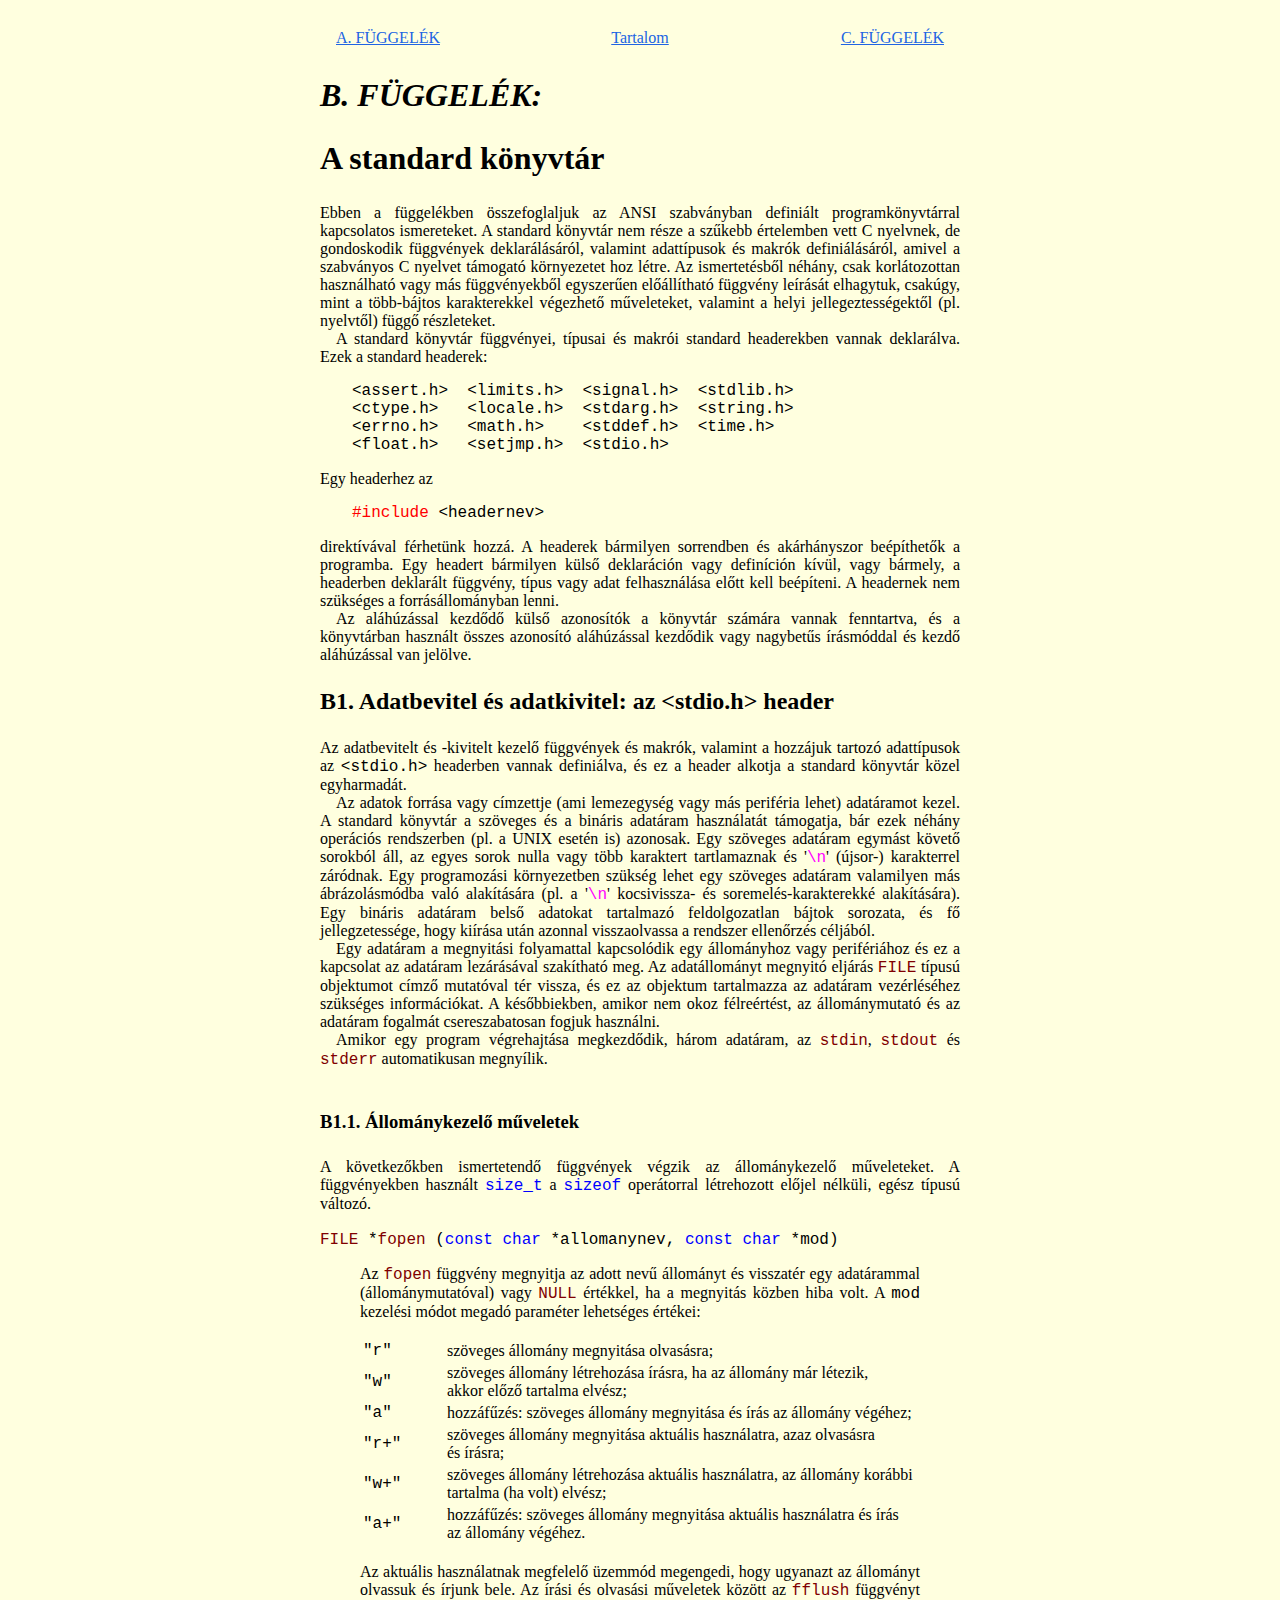
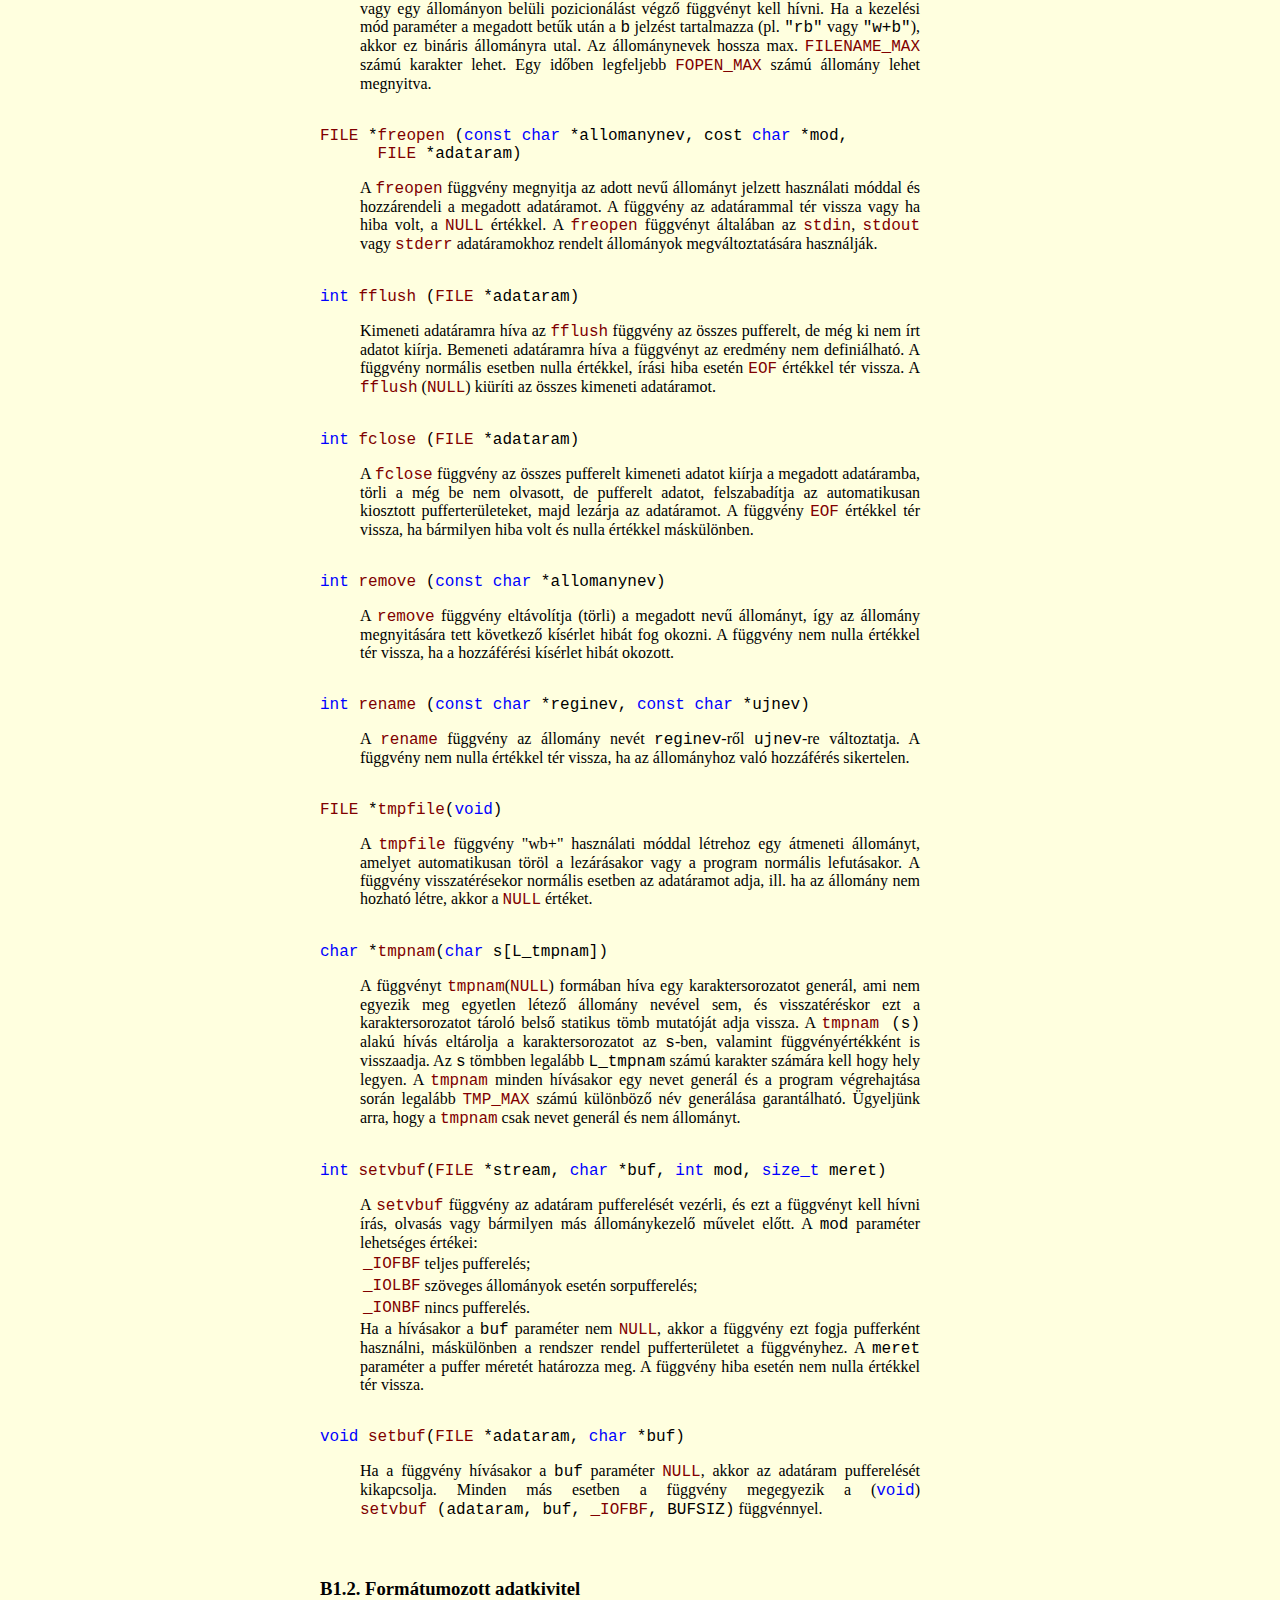
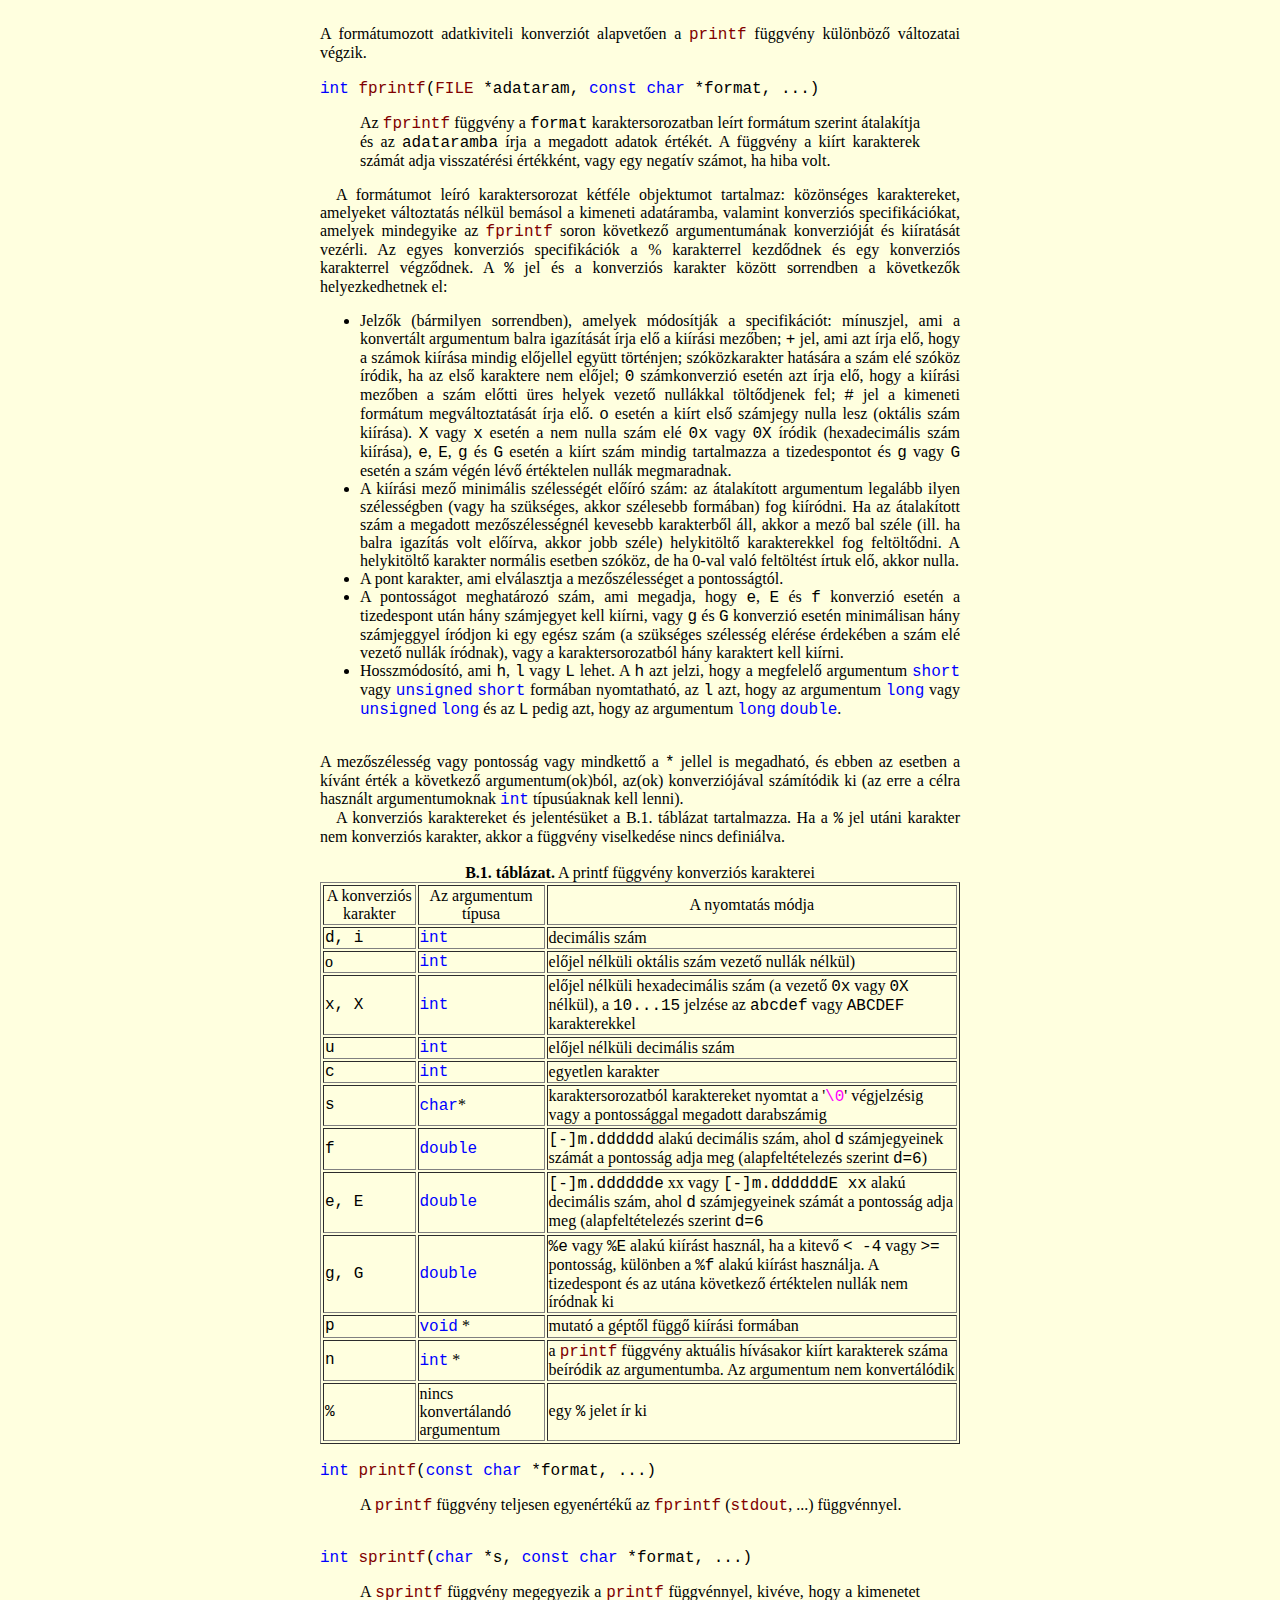
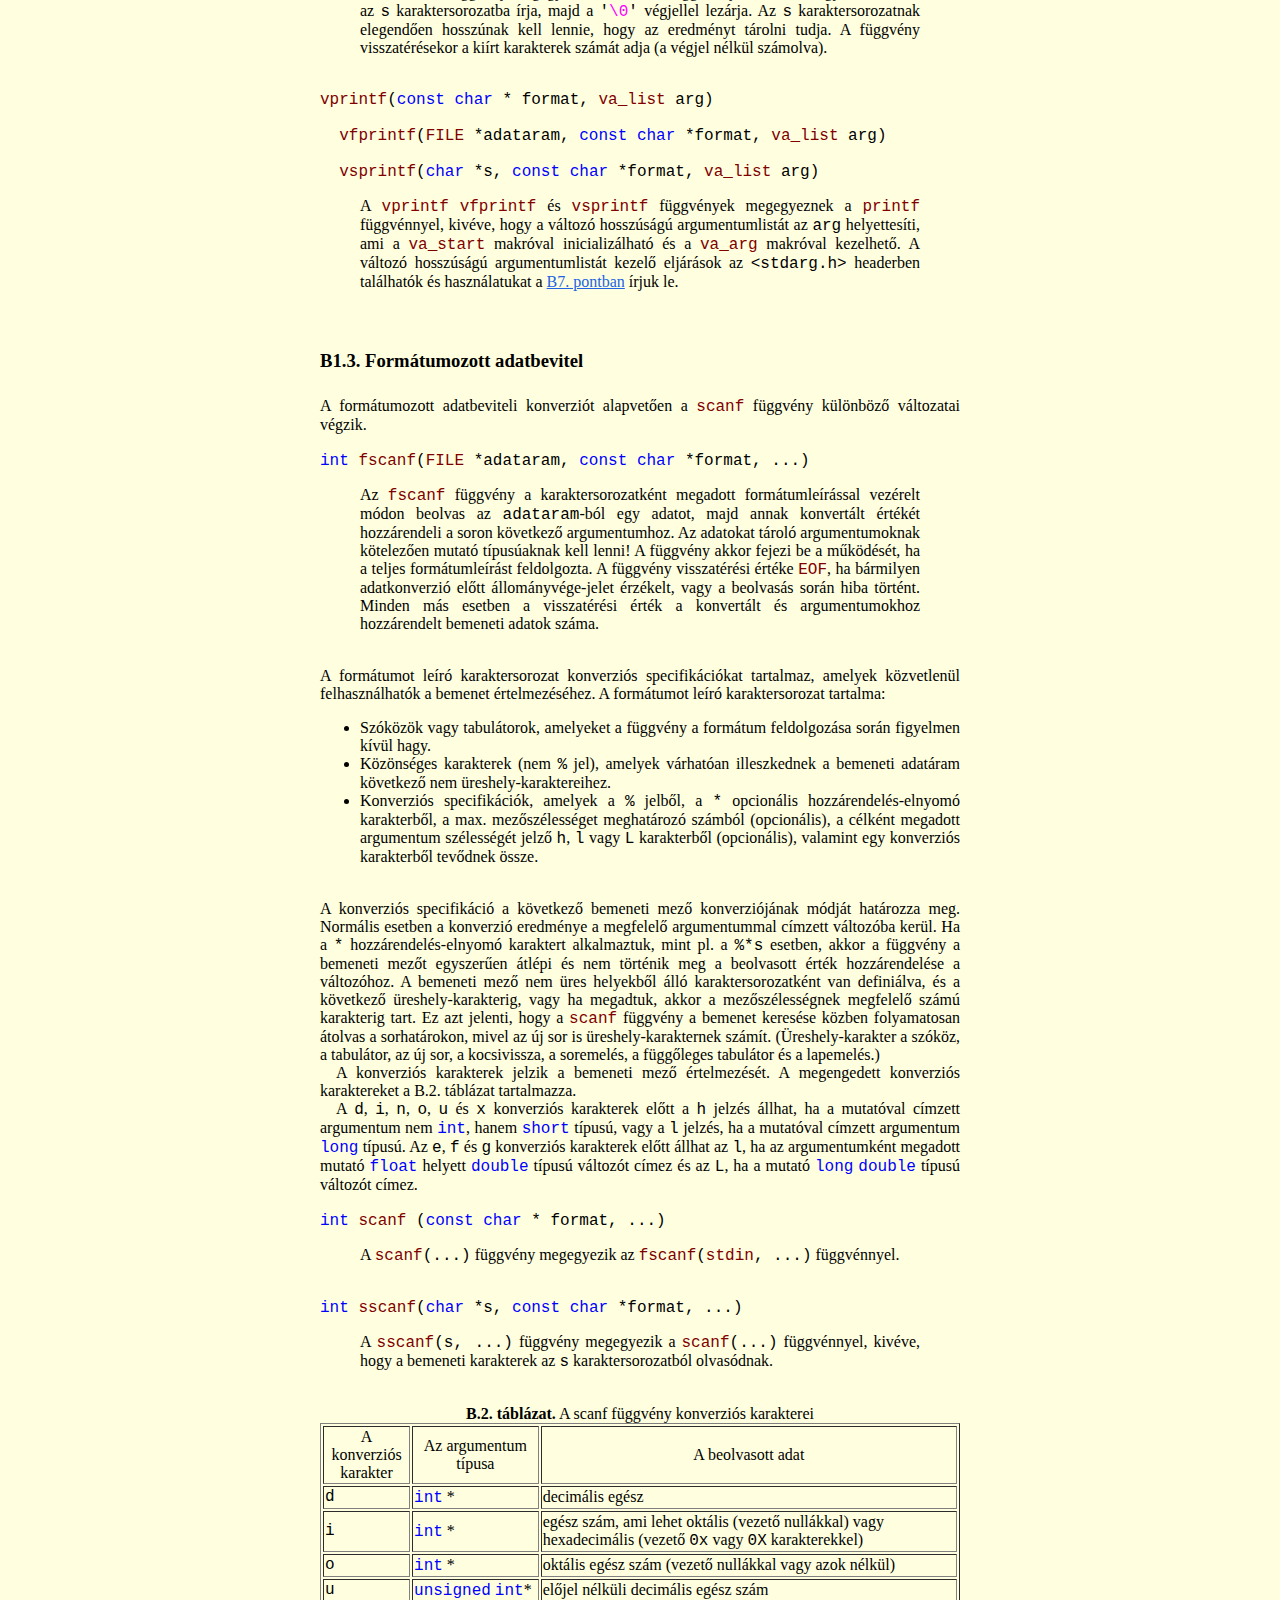
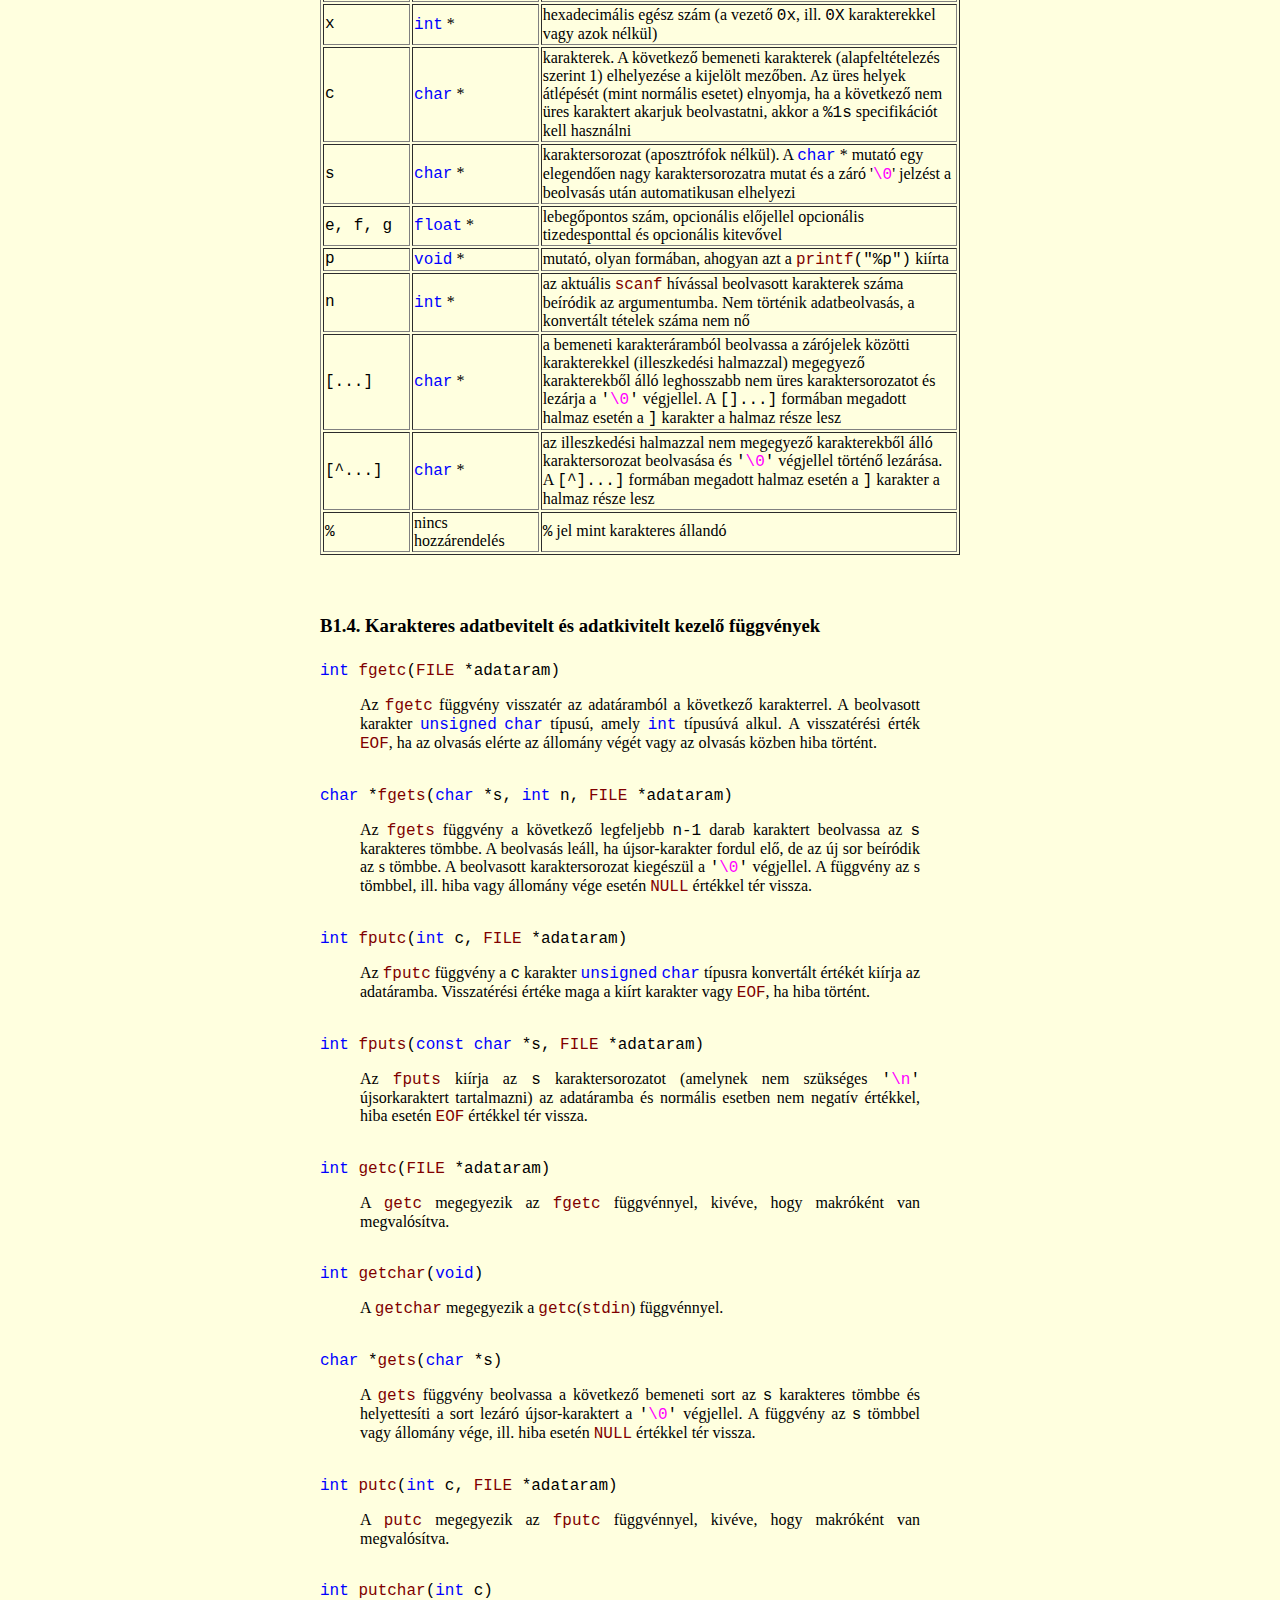
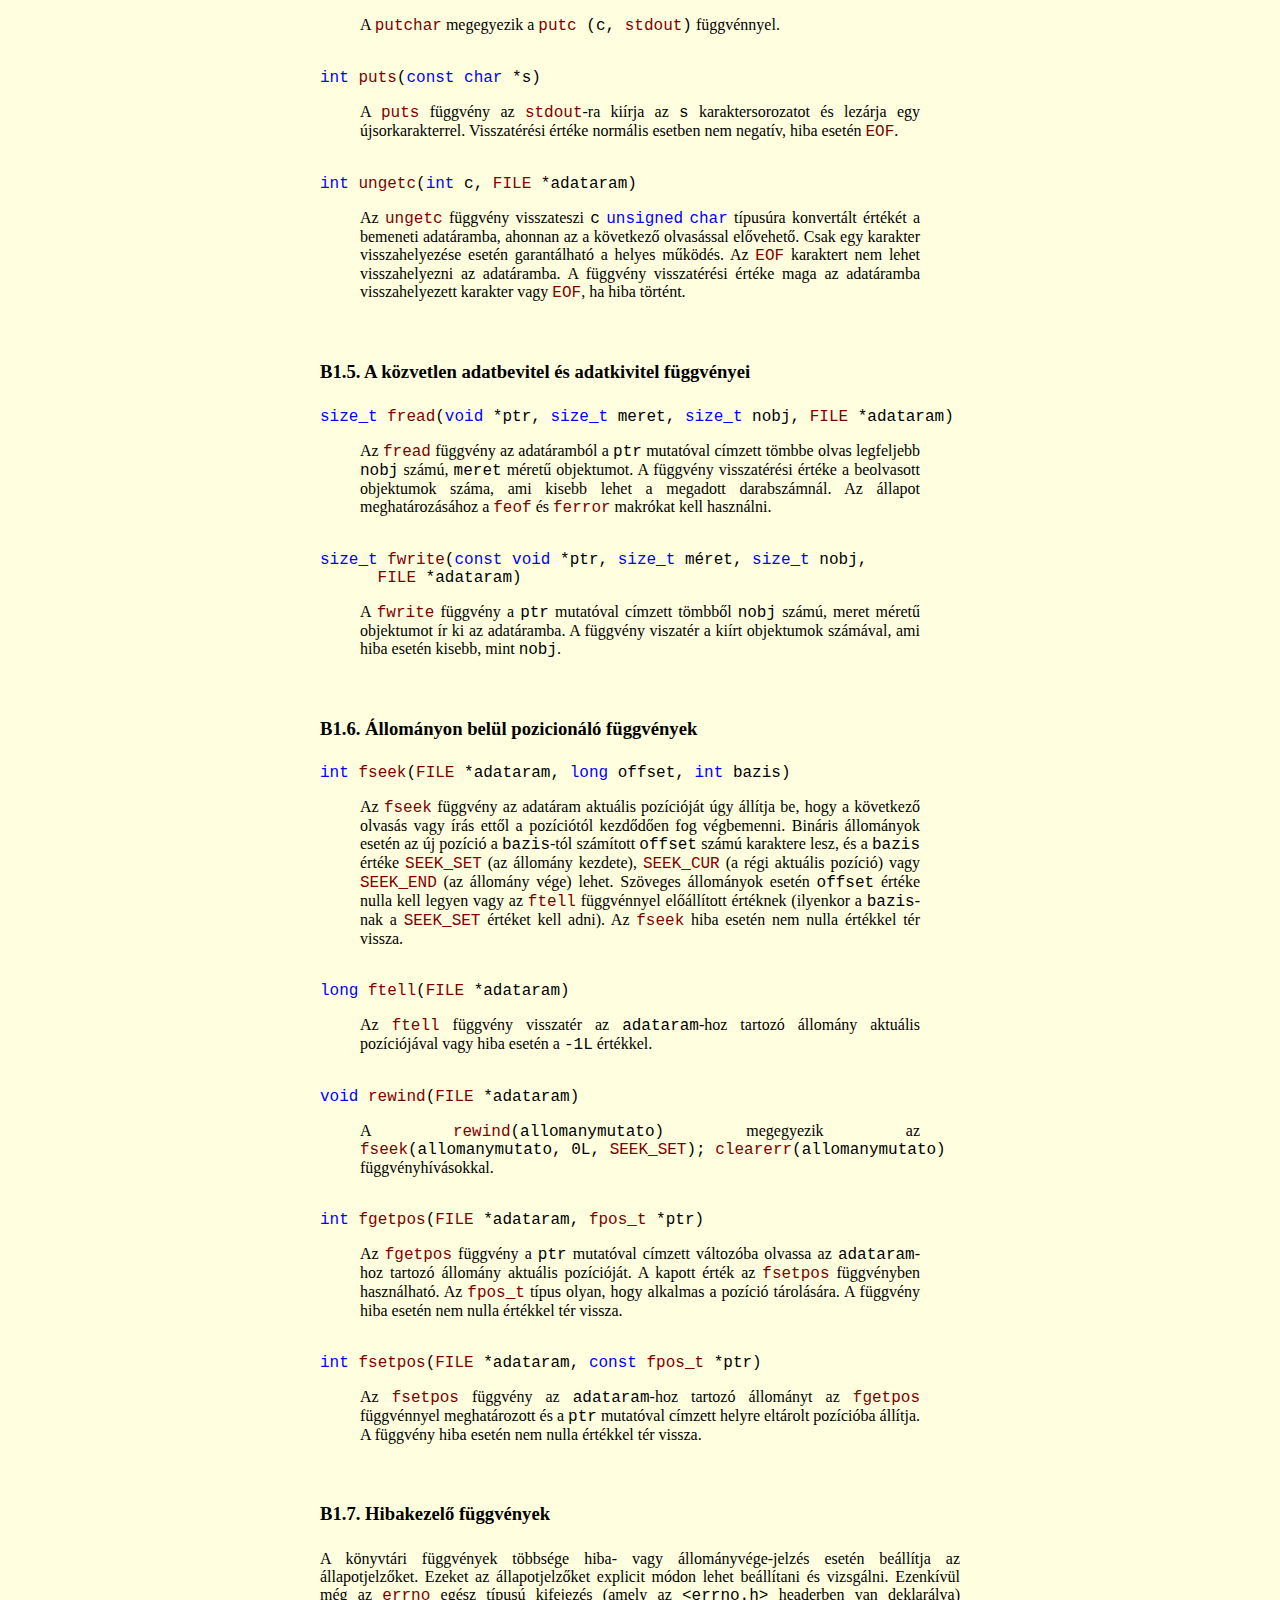
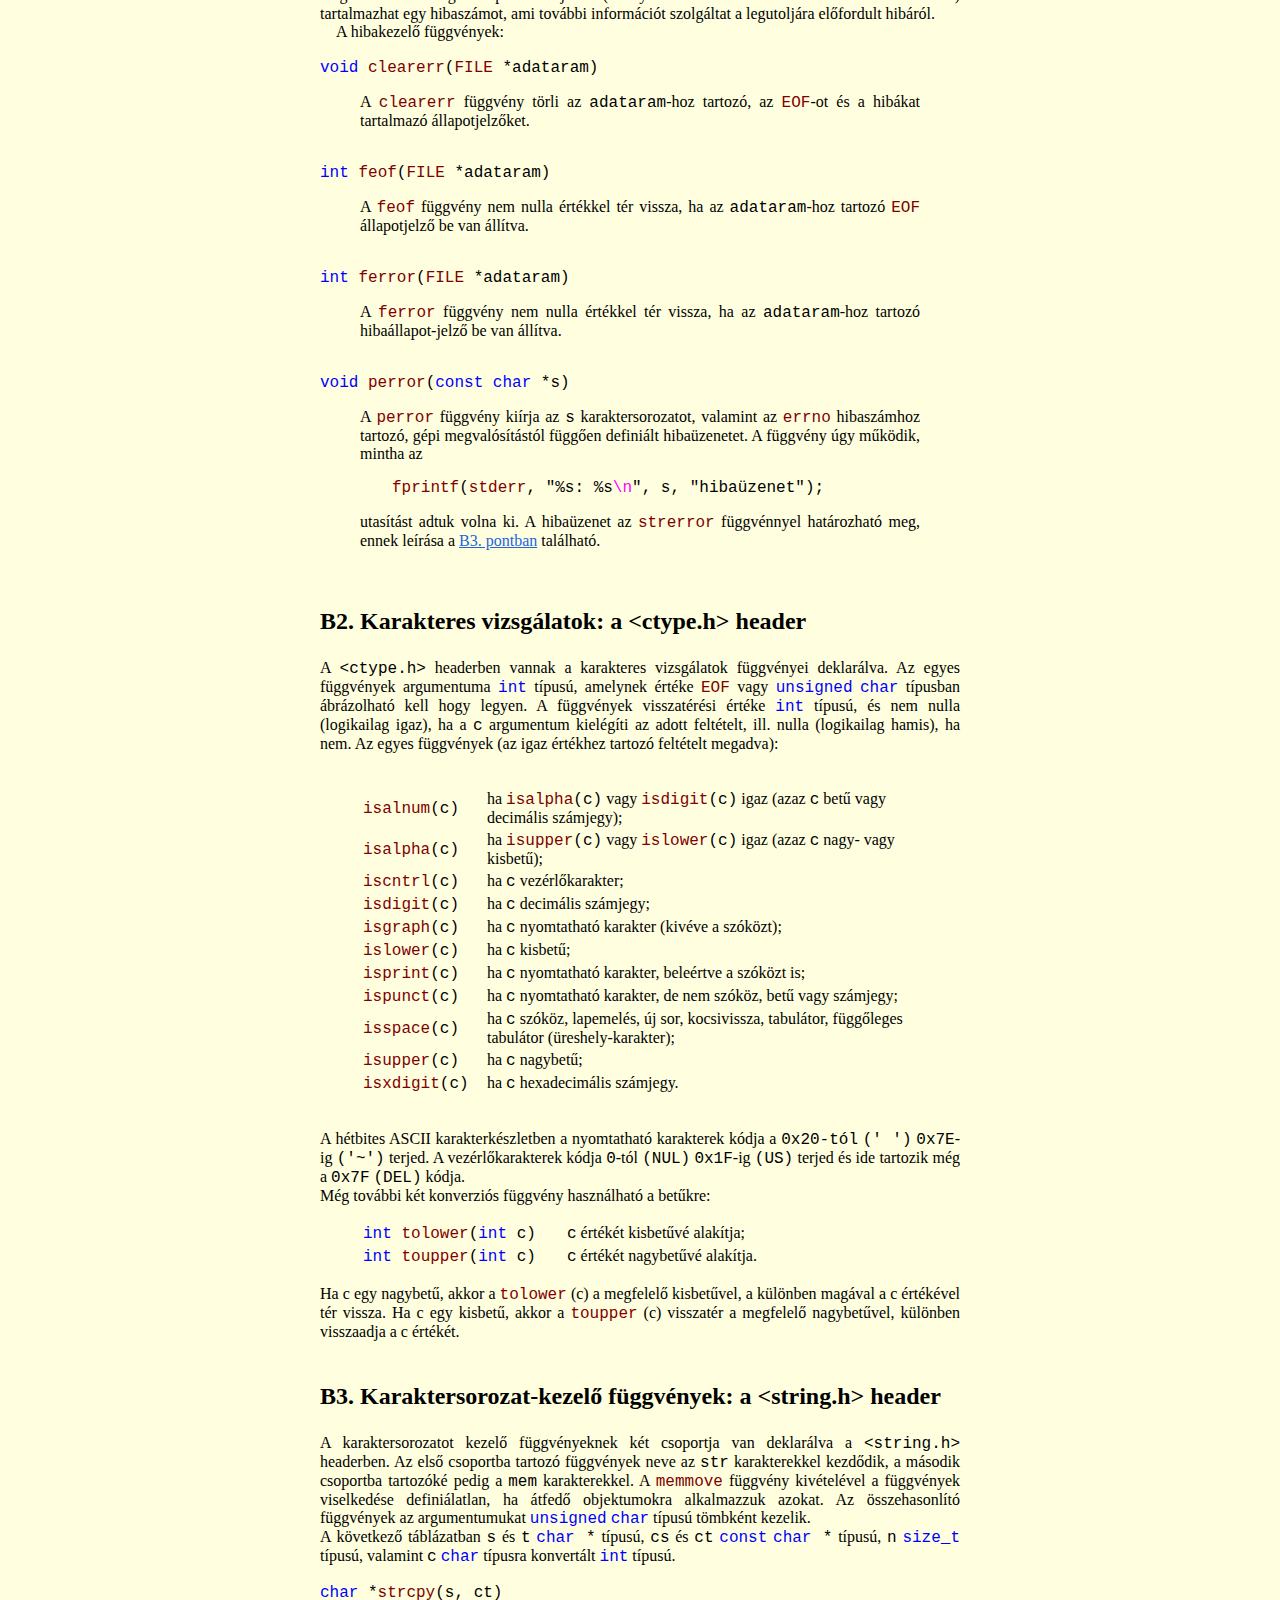
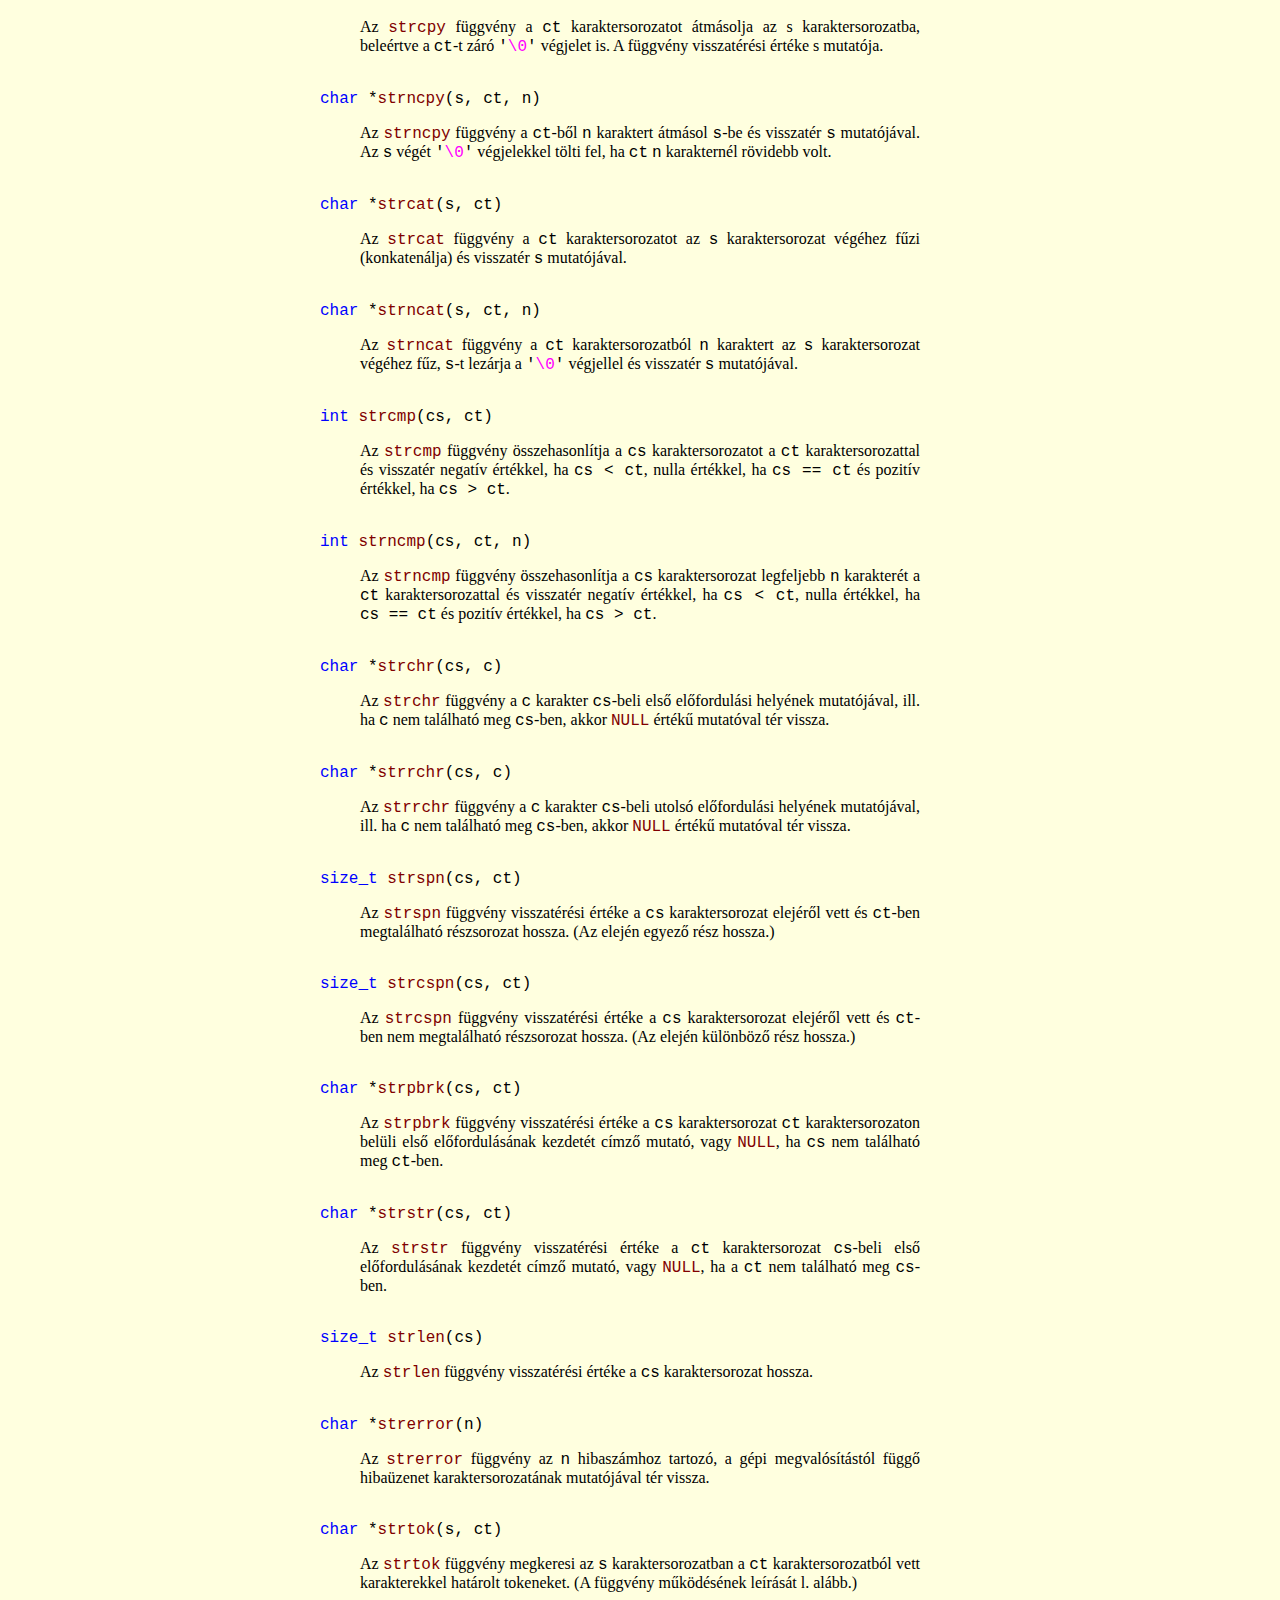
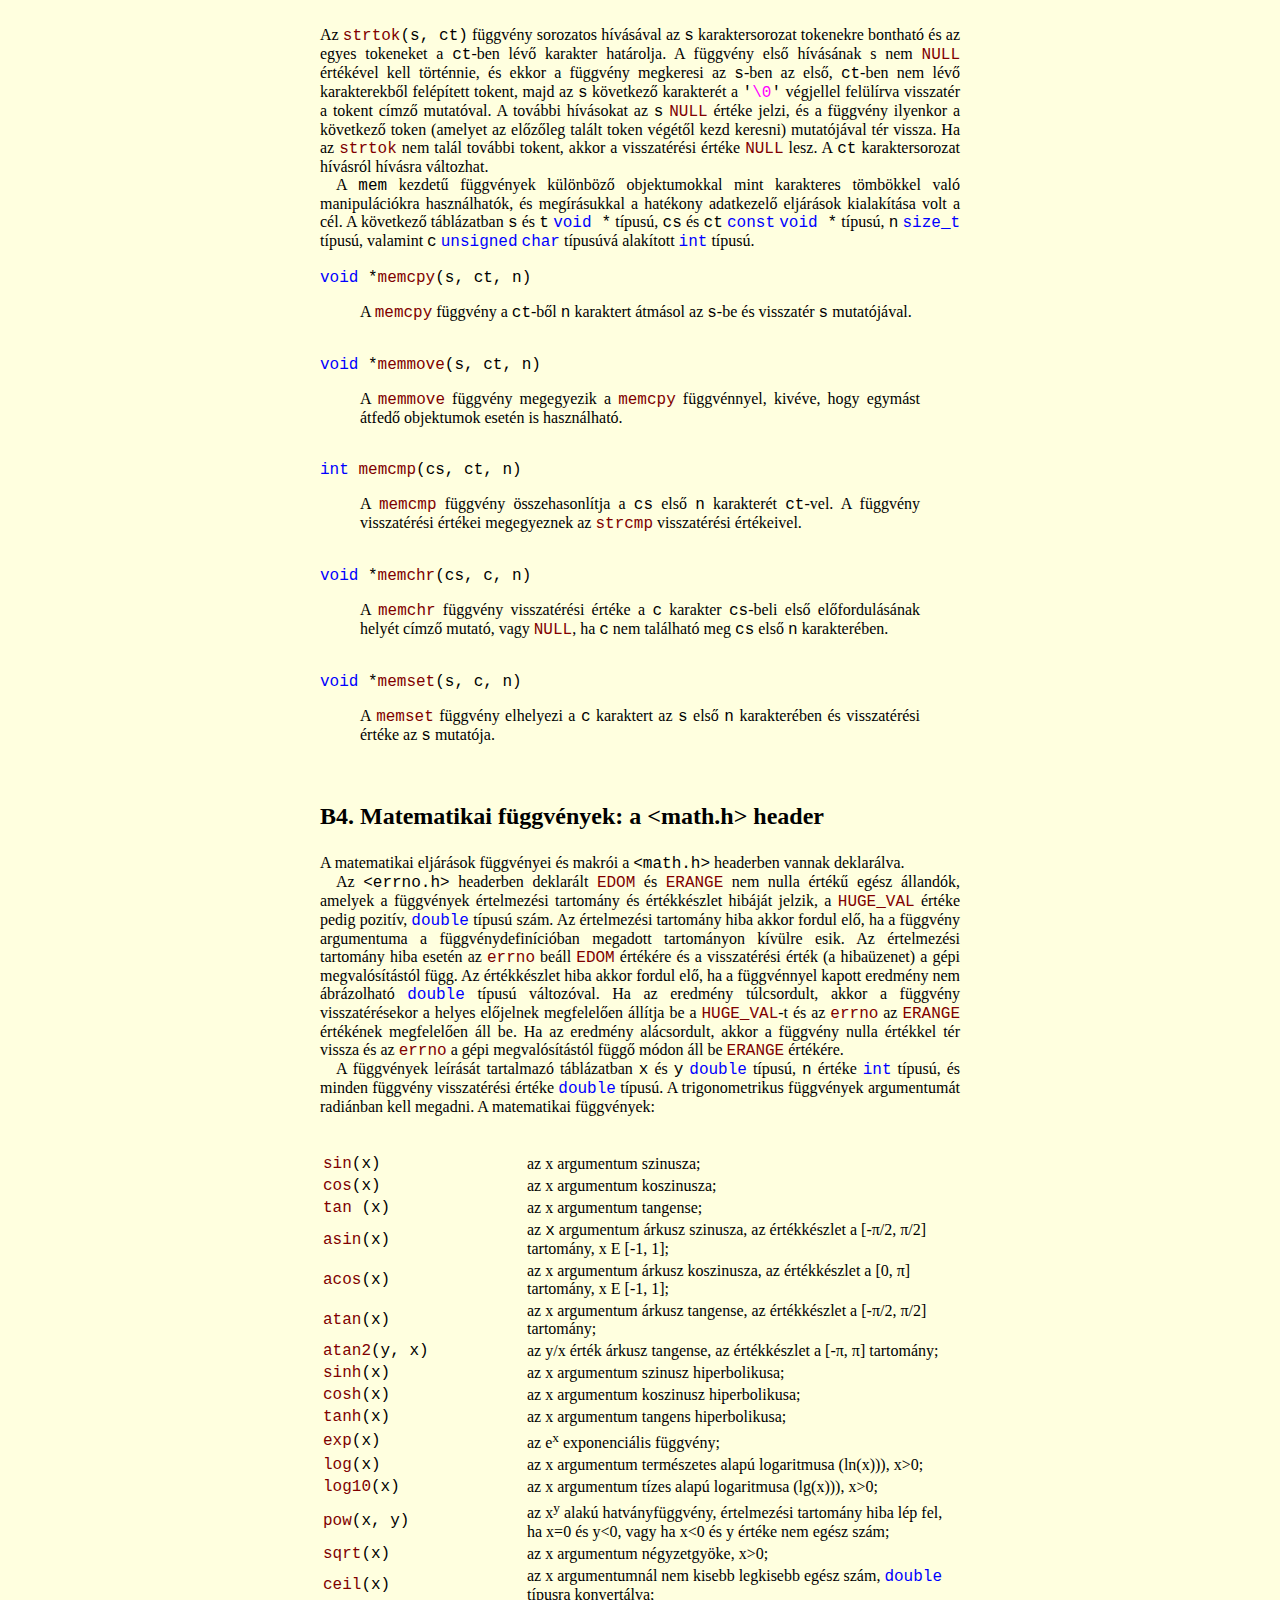
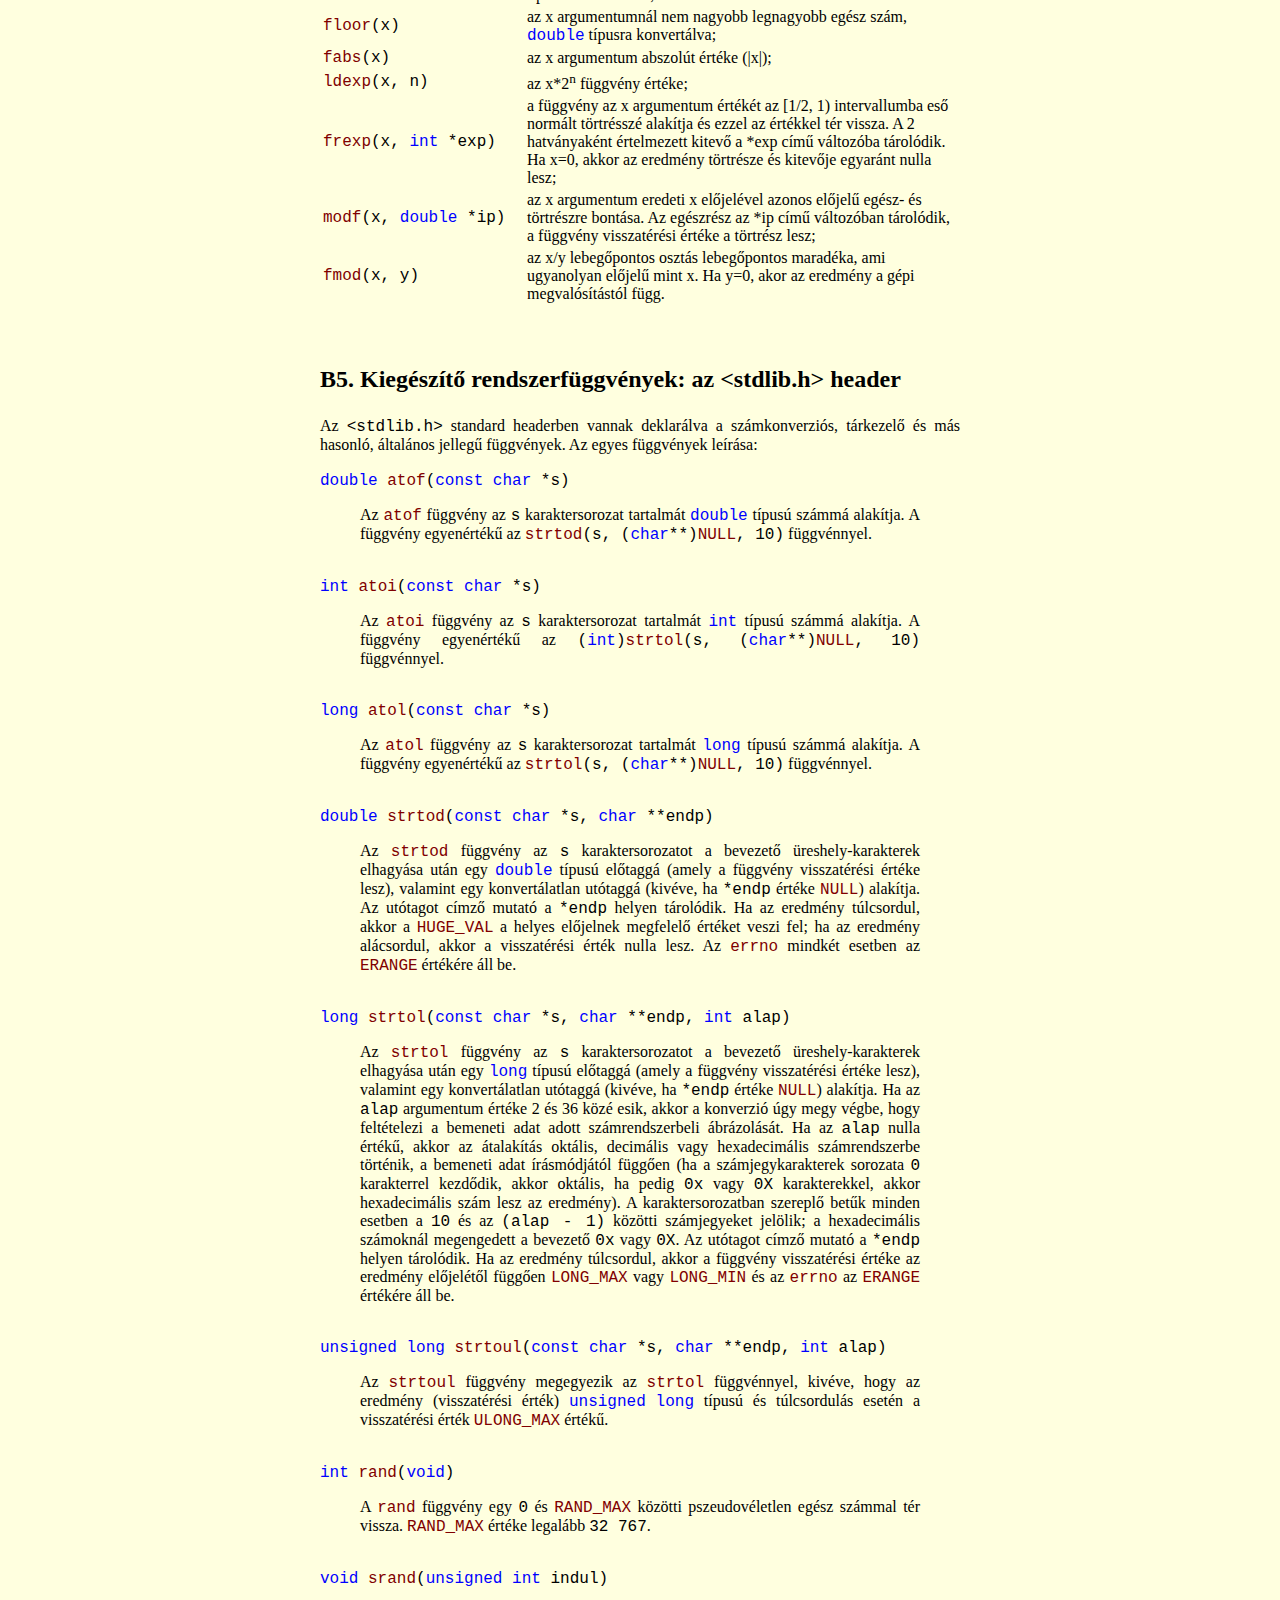
<file: Könyvek/C/files/b.html>
&nbsp;
<!DOCTYPE html PUBLIC "-//W3C//DTD XHTML 1.0 Transitional//EN" "http://www.w3.org/TR/xhtml1/DTD/xhtml1-transitional.dtd">
<html xmlns="http://www.w3.org/1999/xhtml">
<head>
<meta http-equiv="Content-Type" content="text/html; charset=utf-8" />
<title>B. FÜGGELÉK: A standard könyvtár</title>
<link href="krc.css" rel="stylesheet" type="text/css" />
</head>
<body>
<div id="main">

<table align="center">
<tr>
   <td width="200px" align="left">
         <a href="a.html">A. FÜGGELÉK</a>
   </td>
   <td width="200px" align="center">
         <a href="../index.html#Tartalom">Tartalom</a>
   </td>
   <td width="200px" align="right">
         <a href="c.html">C. FÜGGELÉK</a>
   </td>
</tr>
</table>


  <h2> <i><a name="B. FÜGGELÉK" id="B. FÜGGELÉK"></a>B. FÜGGELÉK:<br />
    </i></h2>
  <h2>A standard könyvtár<br />
  </h2>
  Ebben a függelékben összefoglaljuk az ANSI szabványban definiált programkönyvtárral kapcsolatos ismereteket. A standard könyvtár nem része a szűkebb értelemben vett C nyelvnek, de gondoskodik függvények deklarálásáról, valamint adattípusok és makrók definiálásáról, amivel a szabványos C nyelvet támogató környezetet hoz létre. Az ismertetésből néhány, csak korlátozottan használható vagy más függvényekből egyszerűen előállítható függvény leírását elhagytuk, csakúgy, mint a több-bájtos karakterekkel végezhető műveleteket, valamint a helyi jellegeztességektől (pl. nyelvtől) függő részleteket.
  <p> A standard könyvtár függvényei, típusai és makrói standard headerekben vannak deklarálva. Ezek a standard headerek:<br />
  </p>
  <pre>
&lt;assert.h&gt;  &lt;limits.h&gt;  &lt;signal.h&gt;  &lt;stdlib.h&gt;
&lt;ctype.h&gt;   &lt;locale.h&gt;  &lt;stdarg.h&gt;  &lt;string.h&gt;
&lt;errno.h&gt;   &lt;math.h&gt;    &lt;stddef.h&gt;  &lt;time.h&gt;
&lt;float.h&gt;   &lt;setjmp.h&gt;  &lt;stdio.h&gt;
</pre>
  Egy headerhez az<br />
  <pre>
<span class="d">#include</span> &lt;headernev&gt;
</pre>
  direktívával férhetünk hozzá. A headerek bármilyen sorrendben és akárhányszor beépíthetők a programba. Egy headert bármilyen külső deklaráción vagy definíción kívül, vagy bármely, a headerben deklarált függvény, típus vagy adat felhasználása előtt kell beépíteni. A headernek nem szükséges a forrásállományban lenni.
  <p> Az aláhúzással kezdődő külső azonosítók a könyvtár számára vannak fenntartva, és a könyvtárban használt összes azonosító aláhúzással kezdődik vagy nagybetűs írásmóddal és kezdő aláhúzással van jelölve.<br />
  </p>
  <h3><a name="B1." id="B1."></a>B1. Adatbevitel és adatkivitel: az &lt;stdio.h&gt; header<br />
  </h3>
  Az adatbevitelt és -kivitelt kezelő függvények és makrók, valamint a hozzájuk tartozó adattípusok az <span class="m">&lt;stdio.h&gt;</span> headerben vannak definiálva, és ez a header alkotja a standard könyvtár közel egyharmadát.
  <p> Az adatok forrása vagy címzettje (ami lemezegység vagy más periféria lehet) adatáramot kezel. A standard könyvtár a szöveges és a bináris adatáram használatát támogatja, bár ezek néhány operációs rendszerben (pl. a UNIX esetén is) azonosak. Egy szöveges adatáram egymást követő sorokból áll, az egyes sorok nulla vagy több karaktert tartlamaznak és '<span class="e">\n</span>' (újsor-) karakterrel záródnak. Egy programozási környezetben szükség lehet egy szöveges adatáram valamilyen más ábrázolásmódba való alakítására (pl. a '<span class="e">\n</span>' kocsivissza- és soremelés-karakterekké alakítására). Egy bináris adatáram belső adatokat tartalmazó feldolgozatlan bájtok sorozata, és fő jellegzetessége, hogy kiírása után azonnal visszaolvassa a rendszer ellenőrzés céljából.</p>
  <p> Egy adatáram a megnyitási folyamattal kapcsolódik egy állományhoz vagy perifériához és ez a kapcsolat az adatáram lezárásával szakítható meg. Az adatállományt megnyitó eljárás <span class="f">FILE</span> típusú objektumot címző mutatóval tér vissza, és ez az objektum tartalmazza az adatáram vezérléséhez szükséges információkat. A későbbiekben, amikor nem okoz félreértést, az állománymutató és az adatáram fogalmát csereszabatosan fogjuk használni.</p>
  <p> Amikor egy program végrehajtása megkezdődik, három adatáram, az <span class="f">stdin</span>, <span class="f">stdout</span> és <span class="f">stderr</span> automatikusan megnyílik.<br />
    <br />
  </p>
  <h4><a name="B1.1." id="B1.1."></a>B1.1. Állománykezelő műveletek<br />
  </h4>
  A következőkben ismertetendő függvények végzik az állománykezelő műveleteket. A függvényekben használt <span class="k">size_t</span> a <span class="k">sizeof</span> operátorral létrehozott előjel nélküli, egész típusú változó.<br />
  <br />
  <span class="m"><span class="f">FILE</span> *<span class="f">fopen</span> (<span class="k">const</span> <span class="k">char</span> *allomanynev, <span class="k">const</span> <span class="k">char</span> *mod)</span><br />
  <blockquote> Az <span class="f">fopen</span> függvény megnyitja az adott nevű állományt és visszatér egy adatárammal (állománymutatóval) vagy <span class="f">NULL</span> értékkel, ha a megnyitás közben hiba volt. A <span class="m">mod</span> kezelési módot megadó paraméter lehetséges értékei: <br />
    <br />
    <table>
      <tr>
        <td width="80px" class="m">&quot;r&quot;</td>
        <td>szöveges állomány megnyitása olvasásra;</td>
      </tr>
      <tr>
        <td class="m">&quot;w&quot;</td>
        <td>szöveges állomány létrehozása írásra, ha az állomány már létezik,<br />
          akkor előző tartalma elvész;</td>
      </tr>
      <tr>
        <td class="m">&quot;a&quot;</td>
        <td>hozzáfűzés: szöveges állomány megnyitása és írás az állomány végéhez;</td>
      </tr>
      <tr>
        <td class="m">&quot;r+&quot;</td>
        <td>szöveges állomány megnyitása aktuális használatra, azaz olvasásra<br />
          és írásra;</td>
      </tr>
      <tr>
        <td class="m">&quot;w+&quot;</td>
        <td>szöveges állomány létrehozása aktuális használatra, az állomány korábbi tartalma (ha volt) elvész;</td>
      </tr>
      <tr>
        <td class="m">&quot;a+&quot;</td>
        <td>hozzáfűzés: szöveges állomány megnyitása aktuális használatra és írás az állomány végéhez.</td>
      </tr>
    </table>
    <br />
    Az aktuális használatnak megfelelő üzemmód megengedi, hogy ugyanazt az állományt olvassuk és írjunk bele. Az írási és olvasási műveletek között az <span class="f">fflush</span> függvényt vagy egy állományon belüli pozicionálást végző függvényt kell hívni. Ha a kezelési mód paraméter a megadott betűk után a <span class="m">b</span> jelzést tartalmazza (pl. <span class="m">&quot;rb&quot;</span> vagy <span class="m">&quot;w+b&quot;</span>), akkor ez bináris állományra utal. Az állománynevek hossza max. <span class="f">FILENAME_MAX</span> számú karakter lehet. Egy időben legfeljebb <span class="f">FOPEN_MAX</span> számú állomány lehet megnyitva.<br />
  </blockquote>
  <br />
  <span class="m"><span class="f">FILE</span> *<span class="f">freopen</span> (<span class="k">const</span> <span class="k">char</span> *allomanynev, cost <span class="k">char</span> *mod,
      <span class="f">FILE</span> *adataram)</span>
  <blockquote> A <span class="f">freopen</span> függvény megnyitja az adott nevű állományt jelzett használati móddal és hozzárendeli a megadott adatáramot. A függvény az adatárammal tér vissza vagy ha hiba volt, a <span class="f">NULL</span> értékkel. A <span class="f">freopen</span> függvényt általában az <span class="f">stdin</span>, <span class="f">stdout</span> vagy <span class="f">stderr</span> adatáramokhoz rendelt állományok megváltoztatására használják.<br />
  </blockquote>
  <br />
  <span class="m"><span class="k">int</span> <span class="f">fflush</span> (<span class="f">FILE</span> *adataram)</span>
  <blockquote> Kimeneti adatáramra híva az <span class="f">fflush</span> függvény az összes pufferelt, de még ki nem írt adatot kiírja. Bemeneti adatáramra híva a függvényt az eredmény nem definiálható. A függvény normális esetben nulla értékkel, írási hiba esetén <span class="f">EOF</span> értékkel tér vissza. A <span class="f">fflush</span> (<span class="f">NULL</span>) kiüríti az összes kimeneti adatáramot.<br />
  </blockquote>
  <br />
  <span class="m"><span class="k">int</span> <span class="f">fclose</span> (<span class="f">FILE</span> *adataram)</span>
  <blockquote> A <span class="f">fclose</span> függvény az összes pufferelt kimeneti adatot kiírja a megadott adatáramba, törli a még be nem olvasott, de pufferelt adatot, felszabadítja az automatikusan kiosztott pufferterületeket, majd lezárja az adatáramot. A függvény <span class="f">EOF</span> értékkel tér vissza, ha bármilyen hiba volt és nulla értékkel máskülönben.<br />
  </blockquote>
  <br />
  <span class="m"><span class="k">int</span> <span class="f">remove</span> (<span class="k">const</span> <span class="k">char</span> *allomanynev)</span>
  <blockquote> A <span class="f">remove</span> függvény eltávolítja (törli) a megadott nevű állományt, így az állomány megnyitására tett következő kísérlet hibát fog okozni. A függvény nem nulla értékkel tér vissza, ha a hozzáférési kísérlet hibát okozott.<br />
  </blockquote>
  <br />
  <span class="m"><span class="k">int</span> <span class="f">rename</span> (<span class="k">const</span> <span class="k">char</span> *reginev, <span class="k">const</span> <span class="k">char</span> *ujnev)</span>
  <blockquote> A <span class="f">rename</span> függvény az állomány nevét <span class="m">reginev</span>-ről <span class="m">ujnev</span>-re változtatja. A függvény nem nulla értékkel tér vissza, ha az állományhoz való hozzáférés sikertelen.<br />
  </blockquote>
  <br />
  <span class="m"><span class="f">FILE</span> *<span class="f">tmpfile</span>(<span class="k">void</span>)</span>
  <blockquote> A <span class="f">tmpfile</span> függvény &quot;wb+&quot; használati móddal létrehoz egy átmeneti állományt, amelyet automatikusan töröl a lezárásakor vagy a program normális lefutásakor. A függvény visszatérésekor normális esetben az adatáramot adja, ill. ha az állomány nem hozható létre, akkor a <span class="f">NULL</span> értéket.<br />
  </blockquote>
  <br />
  <span class="m"><span class="k">char</span> *<span class="f">tmpnam</span>(<span class="k">char</span> s[L_tmpnam])</span>
  <blockquote> A függvényt <span class="f">tmpnam</span>(<span class="f">NULL</span>) formában híva egy karaktersorozatot generál, ami nem egyezik meg egyetlen létező állomány nevével sem, és visszatéréskor ezt a karaktersorozatot tároló belső statikus tömb mutatóját adja vissza. A <span class="m"><span class="f">tmpnam</span> (s)</span> alakú hívás eltárolja a karaktersorozatot az <span class="m">s</span>-ben, valamint függvényértékként is visszaadja. Az <span class="m">s</span> tömbben legalább <span class="m">L_tmpnam</span> számú karakter számára kell hogy hely legyen. A <span class="f">tmpnam</span> minden hívásakor egy nevet generál és a program végrehajtása során legalább <span class="f">TMP_MAX</span> számú különböző név generálása garantálható. Ügyeljünk arra, hogy a <span class="f">tmpnam</span> csak nevet generál és nem állományt.<br />
  </blockquote>
  <br />
  <span class="m"><span class="k">int</span> <span class="f">setvbuf</span>(<span class="f">FILE</span> *stream, <span class="k">char</span> *buf, <span class="k">int</span> mod, <span class="k">size_t</span> meret)</span>
  <blockquote> A <span class="f">setvbuf</span> függvény az adatáram pufferelését vezérli, és ezt a függvényt kell hívni írás, olvasás vagy bármilyen más állománykezelő művelet előtt. A <span class="m">mod</span> paraméter lehetséges értékei:<br />
    <table>
      <tr>
        <td><span class="f">_IOFBF</span></td>
        <td>teljes pufferelés;</td>
      </tr>
      <tr>
        <td><span class="f">_IOLBF</span></td>
        <td>szöveges állományok esetén sorpufferelés;</td>
      </tr>
      <tr>
        <td><span class="f">_IONBF</span></td>
        <td>nincs pufferelés.</td>
      </tr>
    </table>
    Ha a hívásakor a <span class="m">buf</span> paraméter nem <span class="f">NULL</span>, akkor a függvény ezt fogja pufferként használni, máskülönben a rendszer rendel pufferterületet a függvényhez. A <span class="m">meret</span> paraméter a puffer méretét határozza meg. A függvény hiba esetén nem nulla értékkel tér vissza.<br />
  </blockquote>
  <br />
  <span class="m"><span class="k">void</span> <span class="f">setbuf</span>(<span class="f">FILE</span> *adataram, <span class="k">char</span> *buf)</span>
  <blockquote> Ha a függvény hívásakor a <span class="m">buf</span> paraméter <span class="f">NULL</span>, akkor az adatáram pufferelését kikapcsolja. Minden más esetben a függvény megegyezik a (<span class="k">void</span>) <span class="m"><span class="f">setvbuf</span> (adataram, buf, <span class="f">_IOFBF</span>, BUFSIZ)</span> függvénnyel.<br />
  </blockquote>
  <br />
  <h4><a name="B1.2." id="B1.2."></a>B1.2. Formátumozott adatkivitel<br />
  </h4>
  A formátumozott adatkiviteli konverziót alapvetően a <span class="f">printf</span> függvény különböző változatai végzik.<br />
  <br />
  <span class="m"><span class="k">int</span> <span class="f">fprintf</span>(<span class="f">FILE</span> *adataram, <span class="k">const</span> <span class="k">char</span> *format, ...)</span>
  <blockquote> Az <span class="f">fprintf</span> függvény a <span class="m">format</span> karaktersorozatban leírt formátum szerint átalakítja és az <span class="m">adataramba</span> írja a megadott adatok értékét. A függvény a kiírt karakterek számát adja visszatérési értékként, vagy egy negatív számot, ha hiba volt.<br />
  </blockquote>
  <p>A formátumot leíró karaktersorozat kétféle objektumot tartalmaz: közönséges karaktereket, amelyeket változtatás nélkül bemásol a kimeneti adatáramba, valamint konverziós specifikációkat, amelyek mindegyike az <span class="f">fprintf</span> soron következő argumentumának konverzióját és kiíratását vezérli. Az egyes konverziós specifikációk a % karakterrel kezdődnek és egy konverziós karakterrel végződnek. A <span class="m">%</span> jel és a konverziós karakter között sorrendben a következők helyezkedhetnek el:<br />
  </p>
  <ul>
    <li>Jelzők (bármilyen sorrendben), amelyek módosítják a specifikációt: mínuszjel, ami a konvertált argumentum balra igazítását írja elő a kiírási mezőben; <span class="m">+</span> jel, ami azt írja elő, hogy a számok kiírása mindig előjellel együtt történjen; szóközkarakter hatására a szám elé szóköz íródik, ha az első karaktere nem előjel; <span class="m">0</span> számkonverzió esetén azt írja elő, hogy a kiírási mezőben a szám előtti üres helyek vezető nullákkal töltődjenek fel; <span class="m">#</span> jel a kimeneti formátum megváltoztatását írja elő. <span class="m">o</span> esetén a kiírt első számjegy nulla lesz (oktális szám kiírása). <span class="m">X</span> vagy <span class="m">x</span> esetén a nem nulla szám elé <span class="m">0x</span> vagy <span class="m">0X</span> íródik (hexadecimális szám kiírása), <span class="m">e</span>, <span class="m">E</span>, <span class="m">g</span> és <span class="m">G</span> esetén a kiírt szám mindig tartalmazza a tizedespontot és <span class="m">g</span> vagy <span class="m">G</span> esetén a szám végén lévő értéktelen nullák megmaradnak. </li>
    <li>A kiírási mező minimális szélességét előíró szám: az átalakított argumentum legalább ilyen szélességben (vagy ha szükséges, akkor szélesebb formában) fog kiíródni. Ha az átalakított szám a megadott mezőszélességnél kevesebb karakterből áll, akkor a mező bal széle (ill. ha balra igazítás volt előírva, akkor jobb széle) helykitöltő karakterekkel fog feltöltődni. A helykitöltő karakter normális esetben szóköz, de ha 0-val való feltöltést írtuk elő, akkor nulla. </li>
    <li>A pont karakter, ami elválasztja a mezőszélességet a pontosságtól. </li>
    <li>A pontosságot meghatározó szám, ami megadja, hogy <span class="m">e</span>, <span class="m">E</span> és <span class="m">f</span> konverzió esetén a tizedespont után hány számjegyet kell kiírni, vagy <span class="m">g</span> és <span class="m">G</span> konverzió esetén minimálisan hány számjeggyel íródjon ki egy egész szám (a szükséges szélesség elérése érdekében a szám elé vezető nullák íródnak), vagy a karaktersorozatból hány karaktert kell kiírni. </li>
    <li>Hosszmódosító, ami <span class="m">h</span>, <span class="m">l</span> vagy <span class="m">L</span> lehet. A <span class="m">h</span> azt jelzi, hogy a megfelelő argumentum <span class="k">short</span> vagy <span class="k">unsigned</span> <span class="k">short</span> formában nyomtatható, az <span class="m">l</span> azt, hogy az argumentum <span class="k">long</span> vagy <span class="k">unsigned</span> <span class="k">long</span> és az <span class="m">L</span> pedig azt, hogy az argumentum <span class="k">long</span> <span class="k">double</span>.</li>
  </ul>
  <br />
  A mezőszélesség vagy pontosság vagy mindkettő a <span class="m">*</span> jellel is megadható, és ebben az esetben a kívánt érték a következő argumentum(ok)ból, az(ok) konverziójával számítódik ki (az erre a célra használt argumentumoknak <span class="k">int</span> típusúaknak kell lenni).
  <p> A konverziós karaktereket és jelentésüket a B.1. táblázat tartalmazza. Ha a <span class="m">%</span> jel utáni karakter nem konverziós karakter, akkor a függvény viselkedése nincs definiálva.<br />
    <br />
  </p>
  <table border="1px" align="center">
    <caption>
    <b>B.1. táblázat.</b> A printf függvény konverziós karakterei
    </caption>
    <tr>
      <td align="center">A konverziós karakter</td>
      <td align="center">Az argumentum típusa</td>
      <td align="center">A nyomtatás módja</td>
    </tr>
    <tr>
      <td><span class="m">d, i</span></td>
      <td><span class="k">int</span></td>
      <td>decimális szám</td>
    </tr>
    <tr>
      <td>o</td>
      <td><span class="k">int</span></td>
      <td>előjel nélküli oktális szám vezető nullák nélkül)</td>
    </tr>
    <tr>
      <td><span class="m">x, X</span></td>
      <td><span class="k">int</span></td>
      <td>előjel nélküli hexadecimális szám (a vezető <span class="m">0x</span> vagy <span class="m">0X</span> nélkül), a <span class="m">10...15</span> jelzése az <span class="m">abcdef</span> vagy <span class="m">ABCDEF</span> karakterekkel</td>
    </tr>
    <tr>
      <td><span class="m">u</span></td>
      <td><span class="k">int</span></td>
      <td>előjel nélküli decimális szám</td>
    </tr>
    <tr>
      <td><span class="m">c</span></td>
      <td><span class="k">int</span></td>
      <td>egyetlen karakter</td>
    </tr>
    <tr>
      <td><span class="m">s</span></td>
      <td><span class="k">char</span>*</td>
      <td>karaktersorozatból karaktereket nyomtat a '<span class="e">\0</span>' végjelzésig vagy a pontossággal megadott darabszámig</td>
    </tr>
    <tr>
      <td><span class="m">f</span></td>
      <td><span class="k">double</span></td>
      <td><span class="m">[-]m.dddddd</span> alakú decimális szám, ahol <span class="m">d</span> számjegyeinek számát a pontosság adja meg (alapfeltételezés szerint <span class="m">d=6</span>)</td>
    </tr>
    <tr>
      <td><span class="m">e, E</span></td>
      <td><span class="k">double</span></td>
      <td><span class="m">[-]m.dddddde</span> xx vagy <span class="m">[-]m.ddddddE xx</span> alakú decimális szám, ahol <span class="m">d</span> számjegyeinek számát a pontosság adja meg (alapfeltételezés szerint <span class="m">d=6</span></td>
    </tr>
    <tr>
      <td><span class="m">g, G</span></td>
      <td><span class="k">double</span></td>
      <td><span class="m">%e</span> vagy <span class="m">%E</span> alakú kiírást használ, ha a kitevő <span class="m">&lt; -4</span> vagy <span class="m">&gt;=</span>&nbsp; pontosság, különben a <span class="m">%f</span> alakú kiírást használja. A tizedespont és az utána következő értéktelen nullák nem íródnak ki</td>
    </tr>
    <tr>
      <td><span class="m">p</span></td>
      <td><span class="k">void</span> *</td>
      <td>mutató a géptől függő kiírási formában</td>
    </tr>
    <tr>
      <td><span class="m">n</span></td>
      <td><span class="k">int</span> *</td>
      <td>a <span class="f">printf</span> függvény aktuális hívásakor kiírt karakterek száma beíródik az argumentumba. Az argumentum nem konvertálódik</td>
    </tr>
    <tr>
      <td><span class="m">%</span></td>
      <td>nincs konvertálandó argumentum</td>
      <td>egy <span class="m">%</span> jelet ír ki</td>
    </tr>
  </table>
  <br />
  <span class="m"><span class="k">int</span> <span class="f">printf</span>(<span class="k">const</span> <span class="k">char</span> *format, ...)</span>
  <blockquote> A <span class="f">printf</span> függvény teljesen egyenértékű az <span class="f">fprintf</span> (<span class="f">stdout</span>, ...) függvénnyel.<br />
  </blockquote>
  <br />
  <span class="m"><span class="k">int</span> <span class="f">sprintf</span>(<span class="k">char</span> *s, <span class="k">const</span> <span class="k">char</span> *format, ...)</span>
  <blockquote> A <span class="f">sprintf</span> függvény megegyezik a <span class="f">printf</span> függvénnyel, kivéve, hogy a kimenetet az <span class="m">s</span> karaktersorozatba írja, majd a <span class="m">'<span class="e">\0</span>'</span> végjellel lezárja. Az <span class="m">s</span> karaktersorozatnak elegendően hosszúnak kell lennie, hogy az eredményt tárolni tudja. A függvény visszatérésekor a kiírt karakterek számát adja (a végjel nélkül számolva).<br />
  </blockquote>
  <br />
  <span class="m"><span class="f">vprintf</span>(<span class="k">const</span> <span class="k">char</span> * format, <span class="f">va_list</span> arg)<br />
  <span class="f">vfprintf</span>(<span class="f">FILE</span> *adataram, <span class="k">const</span> <span class="k">char</span> *format, <span class="f">va_list</span> arg)<br />
  <span class="f">vsprintf</span>(<span class="k">char</span> *s, <span class="k">const</span> <span class="k">char</span> *format, <span class="f">va_list</span> arg)</span>
  <blockquote> A <span class="f">vprintf</span> <span class="f">vfprintf</span> és <span class="f">vsprintf</span> függvények megegyeznek a <span class="f">printf</span> függvénnyel, kivéve, hogy a változó hosszúságú argumentumlistát az <span class="m">arg</span> helyettesíti, ami a <span class="f">va_start</span> makróval inicializálható és a <span class="f">va_arg</span> makróval kezelhető. A változó hosszúságú argumentumlistát kezelő eljárások az <span class="m">&lt;stdarg.h&gt;</span> headerben találhatók és használatukat a <a href="b.html#B7.">B7. pontban</a> írjuk le.<br />
  </blockquote>
  <br />
  <h4><a name="B1.3." id="B1.3."></a>B1.3. Formátumozott adatbevitel<br />
  </h4>
  A formátumozott adatbeviteli konverziót alapvetően a <span class="f">scanf</span> függvény különböző változatai végzik.<br />
  <br />
  <span class="m"><span class="k">int</span> <span class="f">fscanf</span>(<span class="f">FILE</span> *adataram, <span class="k">const</span> <span class="k">char</span> *format, ...)</span>
  <blockquote> Az <span class="f">fscanf</span> függvény a karaktersorozatként megadott formátumleírással vezérelt módon beolvas az <span class="m">adataram</span>-ból egy adatot, majd annak konvertált értékét hozzárendeli a soron következő argumentumhoz. Az adatokat tároló argumentumoknak kötelezően mutató típusúaknak kell lenni! A függvény akkor fejezi be a működését, ha a teljes formátumleírást feldolgozta. A függvény visszatérési értéke <span class="f">EOF</span>, ha bármilyen adatkonverzió előtt állományvége-jelet érzékelt, vagy a beolvasás során hiba történt. Minden más esetben a visszatérési érték a konvertált és argumentumokhoz hozzárendelt bemeneti adatok száma.<br />
  </blockquote>
  <br />
  A formátumot leíró karaktersorozat konverziós specifikációkat tartalmaz, amelyek közvetlenül felhasználhatók a bemenet értelmezéséhez. A formátumot leíró karaktersorozat tartalma:<br />
  <ul>
    <li>Szóközök vagy tabulátorok, amelyeket a függvény a formátum feldolgozása során figyelmen kívül hagy. </li>
    <li>Közönséges karakterek (nem <span class="m">%</span> jel), amelyek várhatóan illeszkednek a bemeneti adatáram következő nem üreshely-karaktereihez. </li>
    <li>Konverziós specifikációk, amelyek a <span class="m">%</span> jelből, a <span class="m">*</span> opcionális hozzárendelés-elnyomó karakterből, a max. mezőszélességet meghatározó számból (opcionális), a célként megadott argumentum szélességét jelző <span class="m">h</span>, <span class="m">l</span> vagy <span class="m">L</span> karakterből (opcionális), valamint egy konverziós karakterből tevődnek össze.</li>
  </ul>
  <br />
  A konverziós specifikáció a következő bemeneti mező konverziójának módját határozza meg. Normális esetben a konverzió eredménye a megfelelő argumentummal címzett változóba kerül. Ha a <span class="m">*</span> hozzárendelés-elnyomó karaktert alkalmaztuk, mint pl. a <span class="m">%*s</span> esetben, akkor a függvény a bemeneti mezőt egyszerűen átlépi és nem történik meg a beolvasott érték hozzárendelése a változóhoz. A bemeneti mező nem üres helyekből álló karaktersorozatként van definiálva, és a következő üreshely-karakterig, vagy ha megadtuk, akkor a mezőszélességnek megfelelő számú karakterig tart. Ez azt jelenti, hogy a <span class="f">scanf</span> függvény a bemenet keresése közben folyamatosan átolvas a sorhatárokon, mivel az új sor is üreshely-karakternek számít. (Üreshely-karakter a szóköz, a tabulátor, az új sor, a kocsivissza, a soremelés, a függőleges tabulátor és a lapemelés.)
  <p> A konverziós karakterek jelzik a bemeneti mező értelmezését. A megengedett konverziós karaktereket a B.2. táblázat tartalmazza.</p>
  <p> A <span class="m">d</span>, <span class="m">i</span>, <span class="m">n</span>, <span class="m">o</span>, <span class="m">u</span> és <span class="m">x</span> konverziós karakterek előtt a <span class="m">h</span> jelzés állhat, ha a mutatóval címzett argumentum nem <span class="k">int</span>, hanem <span class="k">short</span> típusú, vagy a <span class="m">l</span> jelzés, ha a mutatóval címzett argumentum <span class="k">long</span> típusú. Az <span class="m">e</span>, <span class="m">f</span> és <span class="m">g</span> konverziós karakterek előtt állhat az <span class="m">l</span>, ha az argumentumként megadott mutató <span class="k">float</span> helyett <span class="k">double</span> típusú változót címez és az <span class="m">L</span>, ha a mutató <span class="k">long</span> <span class="k">double</span> típusú változót címez.<br />
    <br />
    <span class="m"><span class="k">int</span> <span class="f">scanf</span> (<span class="k">const</span> <span class="k">char</span> * format, ...)</span> </p>
  <blockquote> A <span class="m"><span class="f">scanf</span>(...)</span> függvény megegyezik az <span class="m"><span class="f">fscanf</span>(<span class="f">stdin</span>, ...)</span> függvénnyel.<br />
  </blockquote>
  <br />
  <span class="m"><span class="k">int</span> <span class="f">sscanf</span>(<span class="k">char</span> *s, <span class="k">const</span> <span class="k">char</span> *format, ...)</span>
  <blockquote> A <span class="m"><span class="f">sscanf</span>(s, ...)</span> függvény megegyezik a <span class="m"><span class="f">scanf</span>(...)</span> függvénnyel, kivéve, hogy a bemeneti karakterek az <span class="m">s</span> karaktersorozatból olvasódnak.<br />
  </blockquote>
  <br />
  <table border="1px" align="center">
    <caption>
    <b>B.2. táblázat.</b> A scanf függvény konverziós karakterei
    </caption>
    <tr>
      <td align="center">A konverziós karakter</td>
      <td align="center">Az argumentum típusa</td>
      <td align="center">A beolvasott adat</td>
    </tr>
    <tr>
      <td><span class="m">d</span></td>
      <td><span class="k">int</span> *</td>
      <td>decimális egész</td>
    </tr>
    <tr>
      <td><span class="m">i</span></td>
      <td><span class="k">int</span> *</td>
      <td>egész szám, ami lehet oktális (vezető nullákkal) vagy hexadecimális (vezető <span class="m">0x</span> vagy <span class="m">0X</span> karakterekkel)</td>
    </tr>
    <tr>
      <td><span class="m">o</span></td>
      <td><span class="k">int</span> *</td>
      <td>oktális egész szám (vezető nullákkal vagy azok nélkül)</td>
    </tr>
    <tr>
      <td><span class="m">u</span></td>
      <td><span class="k">unsigned</span>&nbsp;<span class="k">int</span>*</td>
      <td>előjel nélküli decimális egész szám</td>
    </tr>
    <tr>
      <td><span class="m">x</span></td>
      <td><span class="k">int</span> *</td>
      <td>hexadecimális egész szám (a vezető <span class="m">0x</span>, ill. <span class="m">0X</span> karakterekkel vagy azok nélkül)</td>
    </tr>
    <tr>
      <td><span class="m">c</span></td>
      <td><span class="k">char</span> *</td>
      <td>karakterek. A következő bemeneti karakterek (alapfeltételezés szerint 1) elhelyezése a kijelölt mezőben. Az üres helyek átlépését (mint normális esetet) elnyomja, ha a következő nem üres karaktert akarjuk beolvastatni, akkor a <span class="m">%1s</span> specifikációt kell használni</td>
    </tr>
    <tr>
      <td><span class="m">s</span></td>
      <td><span class="k">char</span> *</td>
      <td>karaktersorozat (aposztrófok nélkül). A <span class="k">char</span>&nbsp;* mutató egy elegendően nagy karaktersorozatra mutat és a záró '<span class="e">\0</span>' jelzést a beolvasás után automatikusan elhelyezi</td>
    </tr>
    <tr>
      <td><span class="m">e, f, g</span></td>
      <td><span class="k">float</span> *</td>
      <td>lebegőpontos szám, opcionális előjellel opcionális tizedesponttal és opcionális kitevővel</td>
    </tr>
    <tr>
      <td><span class="m">p</span></td>
      <td><span class="k">void</span> *</td>
      <td>mutató, olyan formában, ahogyan azt a <span class="m"><span class="f">printf</span>(&quot;%p&quot;)</span> kiírta</td>
    </tr>
    <tr>
      <td><span class="m">n</span></td>
      <td><span class="k">int</span> *</td>
      <td>az aktuális <span class="f">scanf</span> hívással beolvasott karakterek száma beíródik az argumentumba. Nem történik adatbeolvasás, a konvertált tételek száma nem nő</td>
    </tr>
    <tr>
      <td><span class="m">[...]</span></td>
      <td><span class="k">char</span> *</td>
      <td>a bemeneti karakteráramból beolvassa a zárójelek közötti karakterekkel (illeszkedési halmazzal) megegyező karakterekből álló leghosszabb nem üres karaktersorozatot és lezárja a <span class="m">'<span class="e">\0</span>'</span> végjellel. A <span class="m">[]...]</span> formában megadott halmaz esetén a <span class="m">]</span> karakter a halmaz része lesz</td>
    </tr>
    <tr>
      <td><span class="m">[^...]</span></td>
      <td><span class="k">char</span> *</td>
      <td>az illeszkedési halmazzal nem megegyező karakterekből álló karaktersorozat beolvasása és <span class="m">'<span class="e">\0</span>'</span> végjellel történő lezárása. A <span class="m">[^]...]</span> formában megadott halmaz esetén a <span class="m">]</span> karakter a halmaz része lesz</td>
    </tr>
    <tr>
      <td><span class="m">%</span></td>
      <td>nincs hozzárendelés</td>
      <td><span class="m">%</span> jel mint karakteres állandó</td>
    </tr>
  </table>
  <br />
  <br />
  <h4><a name="B1.4." id="B1.4."></a>B1.4. Karakteres adatbevitelt és adatkivitelt kezelő függvények<br />
  </h4>
  <span class="m"><span class="k">int</span> <span class="f">fgetc</span>(<span class="f">FILE</span> *adataram)</span>
  <blockquote> Az <span class="f">fgetc</span> függvény visszatér az adatáramból a következő karakterrel. A beolvasott karakter <span class="k">unsigned</span> <span class="k">char</span> típusú, amely <span class="k">int</span> típusúvá alkul. A visszatérési érték <span class="f">EOF</span>, ha az olvasás elérte az állomány végét vagy az olvasás közben hiba történt.<br />
  </blockquote>
  <br />
  <span class="m"><span class="k">char</span> *<span class="f">fgets</span>(<span class="k">char</span> *s, <span class="k">int</span> n, <span class="f">FILE</span> *adataram)</span>
  <blockquote> Az <span class="f">fgets</span> függvény a következő legfeljebb <span class="m">n-1</span> darab karaktert beolvassa az <span class="m">s</span> karakteres tömbbe. A beolvasás leáll, ha újsor-karakter fordul elő, de az új sor beíródik az s tömbbe. A beolvasott karaktersorozat kiegészül a <span class="m">'<span class="e">\0</span>'</span> végjellel. A függvény az s tömbbel, ill. hiba vagy állomány vége esetén <span class="f">NULL</span> értékkel tér vissza.<br />
  </blockquote>
  <br />
  <span class="m"><span class="k">int</span> <span class="f">fputc</span>(<span class="k">int</span> c, <span class="f">FILE</span> *adataram)</span>
  <blockquote> Az <span class="f">fputc</span> függvény a <span class="m">c</span> karakter <span class="k">unsigned</span> <span class="k">char</span> típusra konvertált értékét kiírja az adatáramba. Visszatérési értéke maga a kiírt karakter vagy <span class="f">EOF</span>, ha hiba történt.<br />
  </blockquote>
  <br />
  <span class="m"><span class="k">int</span> <span class="f">fputs</span>(<span class="k">const</span> <span class="k">char</span> *s, <span class="f">FILE</span> *adataram)</span>
  <blockquote> Az <span class="f">fputs</span> kiírja az <span class="m">s</span> karaktersorozatot (amelynek nem szükséges <span class="m">'<span class="e">\n</span>'</span> újsorkaraktert tartalmazni) az adatáramba és normális esetben nem negatív értékkel, hiba esetén <span class="f">EOF</span> értékkel tér vissza.<br />
  </blockquote>
  <br />
  <span class="m"><span class="k">int</span> <span class="f">getc</span>(<span class="f">FILE</span> *adataram)</span>
  <blockquote> A <span class="f">getc</span> megegyezik az <span class="f">fgetc</span> függvénnyel, kivéve, hogy makróként van megvalósítva.<br />
  </blockquote>
  <br />
  <span class="m"><span class="k">int</span> <span class="f">getchar</span>(<span class="k">void</span>)</span>
  <blockquote> A <span class="f">getchar</span> megegyezik a <span class="f">getc</span>(<span class="f">stdin</span>) függvénnyel.<br />
  </blockquote>
  <br />
  <span class="m"><span class="k">char</span> *<span class="f">gets</span>(<span class="k">char</span> *s)</span>
  <blockquote> A <span class="f">gets</span> függvény beolvassa a következő bemeneti sort az <span class="m">s</span> karakteres tömbbe és helyettesíti a sort lezáró újsor-karaktert a <span class="m">'<span class="e">\0</span>'</span> végjellel. A függvény az <span class="m">s</span> tömbbel vagy állomány vége, ill. hiba esetén <span class="f">NULL</span> értékkel tér vissza.<br />
  </blockquote>
  <br />
  <span class="m"><span class="k">int</span> <span class="f">putc</span>(<span class="k">int</span> c, <span class="f">FILE</span> *adataram)</span>
  <blockquote> A <span class="f">putc</span> megegyezik az <span class="f">fputc</span> függvénnyel, kivéve, hogy makróként van megvalósítva.<br />
  </blockquote>
  <br />
  <span class="m"><span class="k">int</span> <span class="f">putchar</span>(<span class="k">int</span> c)</span>
  <blockquote> A <span class="f">putchar</span> megegyezik a <span class="m"><span class="f">putc</span> (c, <span class="f">stdout</span>)</span> függvénnyel.<br />
  </blockquote>
  <br />
  <span class="m"><span class="k">int</span> <span class="f">puts</span>(<span class="k">const</span> <span class="k">char</span> *s)</span>
  <blockquote> A <span class="f">puts</span> függvény az <span class="f">stdout</span>-ra kiírja az <span class="m">s</span> karaktersorozatot és lezárja egy újsorkarakterrel. Visszatérési értéke normális esetben nem negatív, hiba esetén <span class="f">EOF</span>.<br />
  </blockquote>
  <br />
  <span class="m"><span class="k">int</span> <span class="f">ungetc</span>(<span class="k">int</span> c, <span class="f">FILE</span> *adataram)</span>
  <blockquote> Az <span class="f">ungetc</span> függvény visszateszi <span class="m">c</span> <span class="k">unsigned</span> <span class="k">char</span> típusúra konvertált értékét a bemeneti adatáramba, ahonnan az a következő olvasással elővehető. Csak egy karakter visszahelyezése esetén garantálható a helyes működés. Az <span class="f">EOF</span> karaktert nem lehet visszahelyezni az adatáramba. A függvény visszatérési értéke maga az adatáramba visszahelyezett karakter vagy <span class="f">EOF</span>, ha hiba történt.<br />
  </blockquote>
  <br />
  <h4><a name="B1.5." id="B1.5."></a>B1.5. A közvetlen adatbevitel és adatkivitel függvényei<br />
  </h4>
  <span class="m"><span class="k">size_t</span> <span class="f">fread</span>(<span class="k">void</span> *ptr, <span class="k">size_t</span> meret, <span class="k">size_t</span> nobj, <span class="f">FILE</span> *adataram)</span>
  <blockquote> Az <span class="f">fread</span> függvény az adatáramból a <span class="m">ptr</span> mutatóval címzett tömbbe olvas legfeljebb <span class="m">nobj</span> számú, <span class="m">meret</span> méretű objektumot. A függvény visszatérési értéke a beolvasott objektumok száma, ami kisebb lehet a megadott darabszámnál. Az állapot meghatározásához a <span class="f">feof</span> és <span class="f">ferror</span> makrókat kell használni.<br />
  </blockquote>
  <br />
  <span class="m"><span class="k">size_t</span> <span class="f">fwrite</span>(<span class="k">const</span> <span class="k">void</span> *ptr, <span class="k">size_t</span> méret, <span class="k">size_t</span> nobj,
      <span class="f">FILE</span> *adataram)</span>
  <blockquote> A <span class="f">fwrite</span> függvény a <span class="m">ptr</span> mutatóval címzett tömbből <span class="m">nobj</span> számú, meret méretű objektumot ír ki az adatáramba. A függvény viszatér a kiírt objektumok számával, ami hiba esetén kisebb, mint <span class="m">nobj</span>.<br />
  </blockquote>
  <br />
  <h4><a name="B1.6." id="B1.6."></a>B1.6. Állományon belül pozicionáló függvények<br />
  </h4>
  <span class="m"><span class="k">int</span> <span class="f">fseek</span>(<span class="f">FILE</span> *adataram, <span class="k">long</span> offset, <span class="k">int</span> bazis)</span>
  <blockquote> Az <span class="f">fseek</span> függvény az adatáram aktuális pozícióját úgy állítja be, hogy a következő olvasás vagy írás ettől a pozíciótól kezdődően fog végbemenni. Bináris állományok esetén az új pozíció a <span class="m">bazis</span>-tól számított <span class="m">offset</span> számú karaktere lesz, és a <span class="m">bazis</span> értéke <span class="f">SEEK_SET</span> (az állomány kezdete), <span class="f">SEEK_CUR</span> (a régi aktuális pozíció) vagy <span class="f">SEEK_END</span> (az állomány vége) lehet. Szöveges állományok esetén <span class="m">offset</span> értéke nulla kell legyen vagy az <span class="f">ftell</span> függvénnyel előállított értéknek (ilyenkor a <span class="m">bazis</span>-nak a <span class="f">SEEK_SET</span> értéket kell adni). Az <span class="f">fseek</span> hiba esetén nem nulla értékkel tér vissza.<br />
  </blockquote>
  <br />
  <span class="m"><span class="k">long</span> <span class="f">ftell</span>(<span class="f">FILE</span> *adataram)</span>
  <blockquote> Az <span class="f">ftell</span> függvény visszatér az <span class="m">adataram</span>-hoz tartozó állomány aktuális pozíciójával vagy hiba esetén a <span class="m">-1L</span> értékkel.<br />
  </blockquote>
  <br />
  <span class="m"><span class="k">void</span> <span class="f">rewind</span>(<span class="f">FILE</span> *adataram)</span>
  <blockquote> A <span class="m"><span class="f">rewind</span>(allomanymutato)</span> megegyezik az <span class="m"><span class="f">fseek</span>(allomanymutato, 0L, <span class="f">SEEK_SET</span>); <span class="f">clearerr</span>(allomanymutato)</span> függvényhívásokkal.<br />
  </blockquote>
  <br />
  <span class="m"><span class="k">int</span> <span class="f">fgetpos</span>(<span class="f">FILE</span> *adataram, <span class="f">fpos_t</span> *ptr)</span>
  <blockquote> Az <span class="f">fgetpos</span> függvény a <span class="m">ptr</span> mutatóval címzett változóba olvassa az <span class="m">adataram</span>-hoz tartozó állomány aktuális pozícióját. A kapott érték az <span class="f">fsetpos</span> függvényben használható. Az <span class="f">fpos_t</span> típus olyan, hogy alkalmas a pozíció tárolására. A függvény hiba esetén nem nulla értékkel tér vissza.<br />
  </blockquote>
  <br />
  <span class="m"><span class="k">int</span> <span class="f">fsetpos</span>(<span class="f">FILE</span> *adataram, <span class="k">const</span> <span class="f">fpos_t</span> *ptr)</span>
  <blockquote> Az <span class="f">fsetpos</span> függvény az <span class="m">adataram</span>-hoz tartozó állományt az <span class="f">fgetpos</span> függvénnyel meghatározott és a <span class="m">ptr</span> mutatóval címzett helyre eltárolt pozícióba állítja. A függvény hiba esetén nem nulla értékkel tér vissza.<br />
  </blockquote>
  <br />
  <h4><a name="B1.7." id="B1.7."></a>B1.7. Hibakezelő függvények<br />
  </h4>
  A könyvtári függvények többsége hiba- vagy állományvége-jelzés esetén beállítja az állapotjelzőket. Ezeket az állapotjelzőket explicit módon lehet beállítani és vizsgálni. Ezenkívül még az <span class="f">errno</span> egész típusú kifejezés (amely az <span class="m">&lt;errno.h&gt;</span> headerben van deklarálva) tartalmazhat egy hibaszámot, ami további információt szolgáltat a legutoljára előfordult hibáról.
  <p> A hibakezelő függvények:<br />
    <br />
    <span class="m"><span class="k">void</span> <span class="f">clearerr</span>(<span class="f">FILE</span> *adataram)</span> </p>
  <blockquote> A <span class="f">clearerr</span> függvény törli az <span class="m">adataram</span>-hoz tartozó, az <span class="f">EOF</span>-ot és a hibákat tartalmazó állapotjelzőket.<br />
  </blockquote>
  <br />
  <span class="m"><span class="k">int</span> <span class="f">feof</span>(<span class="f">FILE</span> *adataram)</span>
  <blockquote> A <span class="f">feof</span> függvény nem nulla értékkel tér vissza, ha az <span class="m">adataram</span>-hoz tartozó <span class="f">EOF</span> állapotjelző be van állítva.<br />
  </blockquote>
  <br />
  <span class="m"><span class="k">int</span> <span class="f">ferror</span>(<span class="f">FILE</span> *adataram)</span>
  <blockquote> A <span class="f">ferror</span> függvény nem nulla értékkel tér vissza, ha az <span class="m">adataram</span>-hoz tartozó hibaállapot-jelző be van állítva.<br />
  </blockquote>
  <br />
  <span class="m"><span class="k">void</span> <span class="f">perror</span>(<span class="k">const</span> <span class="k">char</span> *s)</span>
  <blockquote> A <span class="f">perror</span> függvény kiírja az <span class="m">s</span> karaktersorozatot, valamint az <span class="f">errno</span> hibaszámhoz tartozó, gépi megvalósítástól függően definiált hibaüzenetet. A függvény úgy működik, mintha az<br />
    <pre>
<span class="f">fprintf</span>(<span class="f">stderr</span>, &quot;%s: %s<span class="e">\n</span>&quot;, s, &quot;hibaüzenet&quot;);
</pre>
    utasítást adtuk volna ki. A hibaüzenet az <span class="f">strerror</span> függvénnyel határozható meg, ennek leírása a <a href="b.html#B3.">B3. pontban</a> található.<br />
  </blockquote>
  <br />
  <h3><a name="B2." id="B2."></a>B2. Karakteres vizsgálatok: a &lt;ctype.h&gt; header<br />
  </h3>
  A <span class="m">&lt;ctype.h&gt;</span> headerben vannak a karakteres vizsgálatok függvényei deklarálva. Az egyes függvények argumentuma <span class="k">int</span> típusú, amelynek értéke <span class="f">EOF</span> vagy <span class="k">unsigned</span> <span class="k">char</span> típusban ábrázolható kell hogy legyen. A függvények visszatérési értéke <span class="k">int</span> típusú, és nem nulla (logikailag igaz), ha a <span class="m">c</span> argumentum kielégíti az adott feltételt, ill. nulla (logikailag hamis), ha nem. Az egyes függvények (az igaz értékhez tartozó feltételt megadva):<br />
  <br />
  <blockquote>
    <table>
      <tr>
        <td width="120px" class="m"><span class="f">isalnum</span>(c)</td>
        <td>ha <span class="m"><span class="f">isalpha</span>(c)</span> vagy <span class="m"><span class="f">isdigit</span>(c)</span> igaz (azaz <span class="m">c</span> betű vagy decimális számjegy);</td>
      </tr>
      <tr>
        <td class="m"><span class="f">isalpha</span>(c)</td>
        <td>ha <span class="m"><span class="f">isupper</span>(c)</span> vagy <span class="m"><span class="f">islower</span>(c)</span> igaz (azaz <span class="m">c</span> nagy- vagy kisbetű);</td>
      </tr>
      <tr>
        <td class="m"><span class="f">iscntrl</span>(c)</td>
        <td>ha <span class="m">c</span> vezérlőkarakter;</td>
      </tr>
      <tr>
        <td class="m"><span class="f">isdigit</span>(c)</td>
        <td>ha <span class="m">c</span> decimális számjegy;</td>
      </tr>
      <tr>
        <td class="m"><span class="f">isgraph</span>(c)</td>
        <td>ha <span class="m">c</span> nyomtatható karakter (kivéve a szóközt);</td>
      </tr>
      <tr>
        <td class="m"><span class="f">islower</span>(c)</td>
        <td>ha <span class="m">c</span> kisbetű;</td>
      </tr>
      <tr>
        <td class="m"><span class="f">isprint</span>(c)</td>
        <td>ha <span class="m">c</span> nyomtatható karakter, beleértve a szóközt is;</td>
      </tr>
      <tr>
        <td class="m"><span class="f">ispunct</span>(c)</td>
        <td>ha <span class="m">c</span> nyomtatható karakter, de nem szóköz, betű vagy számjegy;</td>
      </tr>
      <tr>
        <td class="m"><span class="f">isspace</span>(c)</td>
        <td>ha <span class="m">c</span> szóköz, lapemelés, új sor, kocsivissza, tabulátor, függőleges tabulátor (üreshely-karakter);</td>
      </tr>
      <tr>
        <td class="m"><span class="f">isupper</span>(c)</td>
        <td>ha <span class="m">c</span> nagybetű;</td>
      </tr>
      <tr>
        <td class="m"><span class="f">isxdigit</span>(c)</td>
        <td>ha <span class="m">c</span> hexadecimális számjegy.</td>
      </tr>
    </table>
  </blockquote>
  <br />
  A hétbites ASCII karakterkészletben a nyomtatható karakterek kódja a <span class="m">0x20-tól</span> <span class="m">(' ')</span> <span class="m">0x7E</span>-ig <span class="m">('~')</span> terjed. A vezérlőkarakterek kódja <span class="m">0</span>-tól <span class="m">(NUL)</span> <span class="m">0x1F</span>-ig <span class="m">(US)</span> terjed és ide tartozik még a <span class="m">0x7F</span> <span class="m">(DEL)</span> kódja.<br />
  Még további két konverziós függvény használható a betűkre:<br />
  <blockquote>
    <table>
      <tr>
        <td width="200px" class="m"><span class="k">int</span> <span class="f">tolower</span>(<span class="k">int</span> c)</td>
        <td><span class="m">c</span> értékét kisbetűvé alakítja;</td>
      </tr>
      <tr>
        <td class="m"><span class="k">int</span> <span class="f">toupper</span>(<span class="k">int</span> c)</td>
        <td><span class="m">c</span> értékét nagybetűvé alakítja.</td>
      </tr>
    </table>
  </blockquote>
  Ha c egy nagybetű, akkor a <span class="f">tolower</span> (c) a megfelelő kisbetűvel, a különben magával a c értékével tér vissza. Ha c egy kisbetű, akkor a <span class="f">toupper</span> (c) visszatér a megfelelő nagybetűvel, különben visszaadja a c értékét.<br />
  <br />
  <h3><a name="B3." id="B3."></a>B3. Karaktersorozat-kezelő függvények: a &lt;string.h&gt; header<br />
  </h3>
  A karaktersorozatot kezelő függvényeknek két csoportja van deklarálva a <span class="m">&lt;string.h&gt;</span> headerben. Az első csoportba tartozó függvények neve az <span class="m">str</span> karakterekkel kezdődik, a második csoportba tartozóké pedig a <span class="m">mem</span> karakterekkel. A <span class="f">memmove</span> függvény kivételével a függvények viselkedése definiálatlan, ha átfedő objektumokra alkalmazzuk azokat. Az összehasonlító függvények az argumentumukat <span class="k">unsigned</span> <span class="k">char</span> típusú tömbként kezelik.<br />
  A következő táblázatban <span class="m">s</span> és <span class="m">t</span> <span class="m"><span class="k">char</span> *</span> típusú, <span class="m">cs</span> és <span class="m">ct</span> <span class="k">const</span> <span class="m"><span class="k">char</span> *</span> típusú, <span class="m">n</span> <span class="k">size_t</span> típusú, valamint <span class="m">c</span> <span class="k">char</span> típusra konvertált <span class="k">int</span> típusú.<br />
  <br />
  <span class="m"><span class="k">char</span> *<span class="f">strcpy</span>(s, ct)</span>
  <blockquote> Az <span class="f">strcpy</span> függvény a <span class="m">ct</span> karaktersorozatot átmásolja az s karaktersorozatba, beleértve a <span class="m">ct</span>-t záró <span class="m">'<span class="e">\0</span>'</span> végjelet is. A függvény visszatérési értéke s mutatója.<br />
  </blockquote>
  <br />
  <span class="m"><span class="k">char</span> *<span class="f">strncpy</span>(s, ct, n)</span>
  <blockquote> Az <span class="f">strncpy</span> függvény a <span class="m">ct</span>-ből <span class="m">n</span> karaktert átmásol <span class="m">s</span>-be és visszatér <span class="m">s</span> mutatójával. Az <span class="m">s</span> végét <span class="m">'<span class="e">\0</span>'</span> végjelekkel tölti fel, ha <span class="m">ct</span> <span class="m">n</span> karakternél rövidebb volt.<br />
  </blockquote>
  <br />
  <span class="m"><span class="k">char</span> *<span class="f">strcat</span>(s, ct)</span>
  <blockquote> Az <span class="f">strcat</span> függvény a <span class="m">ct</span> karaktersorozatot az <span class="m">s</span> karaktersorozat végéhez fűzi (konkatenálja) és visszatér <span class="m">s</span> mutatójával.<br />
  </blockquote>
  <br />
  <span class="m"><span class="k">char</span> *<span class="f">strncat</span>(s, ct, n)</span>
  <blockquote> Az <span class="f">strncat</span> függvény a <span class="m">ct</span> karaktersorozatból <span class="m">n</span> karaktert az <span class="m">s</span> karaktersorozat végéhez fűz, <span class="m">s</span>-t lezárja a <span class="m">'<span class="e">\0</span>'</span> végjellel és visszatér <span class="m">s</span> mutatójával.<br />
  </blockquote>
  <br />
  <span class="m"><span class="k">int</span> <span class="f">strcmp</span>(cs, ct)</span>
  <blockquote> Az <span class="f">strcmp</span> függvény összehasonlítja a <span class="m">cs</span> karaktersorozatot a <span class="m">ct</span> karaktersorozattal és visszatér negatív értékkel, ha <span class="m">cs &lt; ct</span>, nulla értékkel, ha <span class="m">cs == ct</span> és pozitív értékkel, ha <span class="m">cs &gt; ct</span>.<br />
  </blockquote>
  <br />
  <span class="m"><span class="k">int</span> <span class="f">strncmp</span>(cs, ct, n)</span>
  <blockquote> Az <span class="f">strncmp</span> függvény összehasonlítja a <span class="m">cs</span> karaktersorozat legfeljebb <span class="m">n</span> karakterét a <span class="m">ct</span> karaktersorozattal és visszatér negatív értékkel, ha <span class="m">cs &lt; ct</span>, nulla értékkel, ha <span class="m">cs == ct</span> és pozitív értékkel, ha <span class="m">cs &gt; ct</span>.<br />
  </blockquote>
  <br />
  <span class="m"><span class="k">char</span> *<span class="f">strchr</span>(cs, c)</span>
  <blockquote> Az <span class="f">strchr</span> függvény a <span class="m">c</span> karakter <span class="m">cs</span>-beli első előfordulási helyének mutatójával, ill. ha <span class="m">c</span> nem található meg <span class="m">cs</span>-ben, akkor <span class="f">NULL</span> értékű mutatóval tér vissza.<br />
  </blockquote>
  <br />
  <span class="m"><span class="k">char</span> *<span class="f">strrchr</span>(cs, c)</span>
  <blockquote> Az <span class="f">strrchr</span> függvény a <span class="m">c</span> karakter <span class="m">cs</span>-beli utolsó előfordulási helyének mutatójával, ill. ha <span class="m">c</span> nem található meg <span class="m">cs</span>-ben, akkor <span class="f">NULL</span> értékű mutatóval tér vissza.<br />
  </blockquote>
  <br />
  <span class="m"><span class="k">size_t</span> <span class="f">strspn</span>(cs, ct)</span>
  <blockquote> Az <span class="f">strspn</span> függvény visszatérési értéke a <span class="m">cs</span> karaktersorozat elejéről vett és <span class="m">ct</span>-ben megtalálható részsorozat hossza. (Az elején egyező rész hossza.)<br />
  </blockquote>
  <br />
  <span class="m"><span class="k">size_t</span> <span class="f">strcspn</span>(cs, ct)</span>
  <blockquote> Az <span class="f">strcspn</span> függvény visszatérési értéke a <span class="m">cs</span> karaktersorozat elejéről vett és <span class="m">ct</span>-ben nem megtalálható részsorozat hossza. (Az elején különböző rész hossza.)<br />
  </blockquote>
  <br />
  <span class="m"><span class="k">char</span> *<span class="f">strpbrk</span>(cs, ct)</span>
  <blockquote> Az <span class="f">strpbrk</span> függvény visszatérési értéke a <span class="m">cs</span> karaktersorozat <span class="m">ct</span> karaktersorozaton belüli első előfordulásának kezdetét címző mutató, vagy <span class="f">NULL</span>, ha <span class="m">cs</span> nem található meg <span class="m">ct</span>-ben.<br />
  </blockquote>
  <br />
  <span class="m"><span class="k">char</span> *<span class="f">strstr</span>(cs, ct)</span>
  <blockquote> Az <span class="f">strstr</span> függvény visszatérési értéke a <span class="m">ct</span> karaktersorozat <span class="m">cs</span>-beli első előfordulásának kezdetét címző mutató, vagy <span class="f">NULL</span>, ha a <span class="m">ct</span> nem található meg <span class="m">cs</span>-ben.<br />
  </blockquote>
  <br />
  <span class="m"><span class="k">size_t</span> <span class="f">strlen</span>(cs)</span>
  <blockquote> Az <span class="f">strlen</span> függvény visszatérési értéke a <span class="m">cs</span> karaktersorozat hossza.<br />
  </blockquote>
  <br />
  <span class="m"><span class="k">char</span> *<span class="f">strerror</span>(n)</span>
  <blockquote> Az <span class="f">strerror</span> függvény az <span class="m">n</span> hibaszámhoz tartozó, a gépi megvalósítástól függő hibaüzenet karaktersorozatának mutatójával tér vissza.<br />
  </blockquote>
  <br />
  <span class="m"><span class="k">char</span> *<span class="f">strtok</span>(s, ct)</span>
  <blockquote> Az <span class="f">strtok</span> függvény megkeresi az <span class="m">s</span> karaktersorozatban a <span class="m">ct</span> karaktersorozatból vett karakterekkel határolt tokeneket. (A függvény működésének leírását l. alább.)<br />
  </blockquote>
  <br />
  Az <span class="m"><span class="f">strtok</span>(s, ct)</span> függvény sorozatos hívásával az <span class="m">s</span> karaktersorozat tokenekre bontható és az egyes tokeneket a <span class="m">ct</span>-ben lévő karakter határolja. A függvény első hívásának s nem <span class="f">NULL</span> értékével kell történnie, és ekkor a függvény megkeresi az <span class="m">s</span>-ben az első, <span class="m">ct</span>-ben nem lévő karakterekből felépített tokent, majd az <span class="m">s</span> következő karakterét a <span class="m">'<span class="e">\0</span>'</span> végjellel felülírva visszatér a tokent címző mutatóval. A további hívásokat az <span class="m">s</span> <span class="f">NULL</span> értéke jelzi, és a függvény ilyenkor a következő token (amelyet az előzőleg talált token végétől kezd keresni) mutatójával tér vissza. Ha az <span class="f">strtok</span> nem talál további tokent, akkor a visszatérési értéke <span class="f">NULL</span> lesz. A <span class="m">ct</span> karaktersorozat hívásról hívásra változhat.
  <p> A <span class="m">mem</span> kezdetű függvények különböző objektumokkal mint karakteres tömbökkel való manipulációkra használhatók, és megírásukkal a hatékony adatkezelő eljárások kialakítása volt a cél. A következő táblázatban <span class="m">s</span> és <span class="m">t</span> <span class="m"><span class="k">void</span> *</span> típusú, <span class="m">cs</span> és <span class="m">ct</span> <span class="k">const</span> <span class="m"><span class="k">void</span> *</span> típusú, <span class="m">n</span> <span class="k">size_t</span> típusú, valamint <span class="m">c</span> <span class="k">unsigned</span> <span class="k">char</span> típusúvá alakított <span class="k">int</span> típusú.<br />
    <br />
    <span class="m"><span class="k">void</span> *<span class="f">memcpy</span>(s, ct, n)</span> </p>
  <blockquote> A <span class="f">memcpy</span> függvény a <span class="m">ct</span>-ből <span class="m">n</span> karaktert átmásol az <span class="m">s</span>-be és visszatér <span class="m">s</span> mutatójával.<br />
  </blockquote>
  <br />
  <span class="m"><span class="k">void</span> *<span class="f">memmove</span>(s, ct, n)</span>
  <blockquote> A <span class="f">memmove</span> függvény megegyezik a <span class="f">memcpy</span> függvénnyel, kivéve, hogy egymást átfedő objektumok esetén is használható.<br />
  </blockquote>
  <br />
  <span class="m"><span class="k">int</span> <span class="f">memcmp</span>(cs, ct, n)</span>
  <blockquote> A <span class="f">memcmp</span> függvény összehasonlítja a <span class="m">cs</span> első <span class="m">n</span> karakterét <span class="m">ct</span>-vel. A függvény visszatérési értékei megegyeznek az <span class="f">strcmp</span> visszatérési értékeivel.<br />
  </blockquote>
  <br />
  <span class="m"><span class="k">void</span> *<span class="f">memchr</span>(cs, c, n)</span>
  <blockquote> A <span class="f">memchr</span> függvény visszatérési értéke a <span class="m">c</span> karakter <span class="m">cs</span>-beli első előfordulásának helyét címző mutató, vagy <span class="f">NULL</span>, ha <span class="m">c</span> nem található meg <span class="m">cs</span> első <span class="m">n</span> karakterében.<br />
  </blockquote>
  <br />
  <span class="m"><span class="k">void</span> *<span class="f">memset</span>(s, c, n)</span>
  <blockquote> A <span class="f">memset</span> függvény elhelyezi a <span class="m">c</span> karaktert az <span class="m">s</span> első <span class="m">n</span> karakterében és visszatérési értéke az <span class="m">s</span> mutatója.<br />
  </blockquote>
  <br />
  <h3><a name="B4." id="B4."></a>B4. Matematikai függvények: a &lt;math.h&gt; header<br />
  </h3>
  A matematikai eljárások függvényei és makrói a <span class="m">&lt;math.h&gt;</span> headerben vannak deklarálva.
  <p> Az <span class="m">&lt;errno.h&gt;</span> headerben deklarált <span class="f">EDOM</span> és <span class="f">ERANGE</span> nem nulla értékű egész állandók, amelyek a függvények értelmezési tartomány és értékkészlet hibáját jelzik, a <span class="f">HUGE_VAL</span> értéke pedig pozitív, <span class="k">double</span> típusú szám. Az értelmezési tartomány hiba akkor fordul elő, ha a függvény argumentuma a függvénydefinícióban megadott tartományon kívülre esik. Az értelmezési tartomány hiba esetén az <span class="f">errno</span> beáll <span class="f">EDOM</span> értékére és a visszatérési érték (a hibaüzenet) a gépi megvalósítástól függ. Az értékkészlet hiba akkor fordul elő, ha a függvénnyel kapott eredmény nem ábrázolható <span class="k">double</span> típusú változóval. Ha az eredmény túlcsordult, akkor a függvény visszatérésekor a helyes előjelnek megfelelően állítja be a <span class="f">HUGE_VAL</span>-t és az <span class="f">errno</span> az <span class="f">ERANGE</span> értékének megfelelően áll be. Ha az eredmény alácsordult, akkor a függvény nulla értékkel tér vissza és az <span class="f">errno</span> a gépi megvalósítástól függő módon áll be <span class="f">ERANGE</span> értékére.</p>
  <p> A függvények leírását tartalmazó táblázatban <span class="m">x</span> és <span class="m">y</span> <span class="k">double</span> típusú, <span class="m">n</span> értéke <span class="k">int</span> típusú, és minden függvény visszatérési értéke <span class="k">double</span> típusú. A trigonometrikus függvények argumentumát radiánban kell megadni. A matematikai függvények:<br />
    <br />
    <br />
  </p>
  <table>
    <tr>
      <td width="200px" class="m"><span class="f">sin</span>(x)</td>
      <td>az x argumentum szinusza;</td>
    </tr>
    <tr>
      <td class="m"><span class="f">cos</span>(x)</td>
      <td>az x argumentum koszinusza;</td>
    </tr>
    <tr>
      <td class="m"><span class="f">tan</span> (x)</td>
      <td>az x argumentum tangense;</td>
    </tr>
    <tr>
      <td class="m"><span class="f">asin</span>(x)</td>
      <td>az <span class="m">x</span> argumentum árkusz szinusza, az értékkészlet a [-π/2,&nbsp;π/2] tartomány, x&nbsp;E&nbsp;[-1,&nbsp;1];</td>
    </tr>
    <tr>
      <td class="m"><span class="f">acos</span>(x)</td>
      <td>az x argumentum árkusz koszinusza, az értékkészlet a [0,&nbsp;π] tartomány, x&nbsp;E&nbsp;[-1,&nbsp;1];</td>
    </tr>
    <tr>
      <td class="m"><span class="f">atan</span>(x)</td>
      <td>az x argumentum árkusz tangense, az értékkészlet a [-π/2,&nbsp;π/2] tartomány;</td>
    </tr>
    <tr>
      <td class="m"><span class="f">atan2</span>(y, x)</td>
      <td>az y/x érték árkusz tangense, az értékkészlet a [-π,&nbsp;π] tartomány;</td>
    </tr>
    <tr>
      <td class="m"><span class="f">sinh</span>(x)</td>
      <td>az x argumentum szinusz hiperbolikusa;</td>
    </tr>
    <tr>
      <td class="m"><span class="f">cosh</span>(x)</td>
      <td>az x argumentum koszinusz hiperbolikusa;</td>
    </tr>
    <tr>
      <td class="m"><span class="f">tanh</span>(x)</td>
      <td>az x argumentum tangens hiperbolikusa;</td>
    </tr>
    <tr>
      <td class="m"><span class="f">exp</span>(x)</td>
      <td>az e<sup>x</sup> exponenciális függvény;</td>
    </tr>
    <tr>
      <td class="m"><span class="f">log</span>(x)</td>
      <td>az x argumentum természetes alapú logaritmusa (ln(x))), x&gt;0;</td>
    </tr>
    <tr>
      <td class="m"><span class="f">log10</span>(x)</td>
      <td>az x argumentum tízes alapú logaritmusa (lg(x))), x&gt;0;</td>
    </tr>
    <tr>
      <td class="m"><span class="f">pow</span>(x, y)</td>
      <td>az x<sup>y</sup> alakú hatványfüggvény, értelmezési tartomány hiba lép fel, ha x=0 és y&lt;0, vagy ha x&lt;0 és y értéke nem egész szám;</td>
    </tr>
    <tr>
      <td class="m"><span class="f">sqrt</span>(x)</td>
      <td>az x argumentum négyzetgyöke, x&gt;0;</td>
    </tr>
    <tr>
      <td class="m"><span class="f">ceil</span>(x)</td>
      <td>az x argumentumnál nem kisebb legkisebb egész szám, <span class="k">double</span> típusra konvertálva;</td>
    </tr>
    <tr>
      <td class="m"><span class="f">floor</span>(x)</td>
      <td>az x argumentumnál nem nagyobb legnagyobb egész szám, <span class="k">double</span> típusra konvertálva;</td>
    </tr>
    <tr>
      <td class="m"><span class="f">fabs</span>(x)</td>
      <td>az x argumentum abszolút értéke (|x|);</td>
    </tr>
    <tr>
      <td class="m"><span class="f">ldexp</span>(x, n)</td>
      <td>az x*2<sup>n</sup> függvény értéke;</td>
    </tr>
    <tr>
      <td class="m"><span class="f">frexp</span>(x, <span class="k">int</span> *exp)</td>
      <td>a függvény az x argumentum értékét az [1/2,&nbsp;1) intervallumba eső normált törtrésszé alakítja és ezzel az értékkel tér vissza. A 2 hatványaként értelmezett kitevő a *exp című változóba tárolódik. Ha x=0, akkor az eredmény törtrésze és kitevője egyaránt nulla lesz;</td>
    </tr>
    <tr>
      <td class="m"><span class="f">modf</span>(x, <span class="k">double</span> *ip)</td>
      <td>az x argumentum eredeti x előjelével azonos előjelű egész- és törtrészre bontása. Az egészrész az *ip című változóban tárolódik, a függvény visszatérési értéke a törtrész lesz;</td>
    </tr>
    <tr>
      <td class="m"><span class="f">fmod</span>(x, y)</td>
      <td>az x/y lebegőpontos osztás lebegőpontos maradéka, ami ugyanolyan előjelű mint x. Ha y=0, akor az eredmény a gépi megvalósítástól függ.</td>
    </tr>
  </table>
  <br />
  <br />
  <h3><a name="B5." id="B5."></a>B5. Kiegészítő rendszerfüggvények: az &lt;stdlib.h&gt; header<br />
  </h3>
  Az <span class="m">&lt;stdlib.h&gt;</span> standard headerben vannak deklarálva a számkonverziós, tárkezelő és más hasonló, általános jellegű függvények. Az egyes függvények leírása:<br />
  <br />
  <span class="m"><span class="k">double</span> <span class="f">atof</span>(<span class="k">const</span> <span class="k">char</span> *s)</span>
  <blockquote> Az <span class="f">atof</span> függvény az <span class="m">s</span> karaktersorozat tartalmát <span class="k">double</span> típusú számmá alakítja. A függvény egyenértékű az <span class="m"><span class="f">strtod</span>(s, (<span class="k">char</span>**)<span class="f">NULL</span>, 10)</span> függvénnyel.</blockquote>
  <br />
  <span class="m"><span class="k">int</span> <span class="f">atoi</span>(<span class="k">const</span> <span class="k">char</span> *s)</span>
  <blockquote> Az <span class="f">atoi</span> függvény az <span class="m">s</span> karaktersorozat tartalmát <span class="k">int</span> típusú számmá alakítja. A függvény egyenértékű az <span class="m">(<span class="k">int</span>)<span class="f">strtol</span>(s, (<span class="k">char</span>**)<span class="f">NULL</span>, 10)</span> függvénnyel.<br />
  </blockquote>
  <br />
  <span class="m"><span class="k">long</span> <span class="f">atol</span>(<span class="k">const</span> <span class="k">char</span> *s)</span>
  <blockquote> Az <span class="f">atol</span> függvény az <span class="m">s</span> karaktersorozat tartalmát <span class="k">long</span> típusú számmá alakítja. A függvény egyenértékű az <span class="m"><span class="f">strtol</span>(s, (<span class="k">char</span>**)<span class="f">NULL</span>, 10)</span> függvénnyel.<br />
  </blockquote>
  <br />
  <span class="m"><span class="k">double</span> <span class="f">strtod</span>(<span class="k">const</span> <span class="k">char</span> *s, <span class="k">char</span> **endp)</span>
  <blockquote> Az <span class="f">strtod</span> függvény az <span class="m">s</span> karaktersorozatot a bevezető üreshely-karakterek elhagyása után egy <span class="k">double</span> típusú előtaggá (amely a függvény visszatérési értéke lesz), valamint egy konvertálatlan utótaggá (kivéve, ha <span class="m">*endp</span> értéke <span class="f">NULL</span>) alakítja. Az utótagot címző mutató a <span class="m">*endp</span> helyen tárolódik. Ha az eredmény túlcsordul, akkor a <span class="f">HUGE_VAL</span> a helyes előjelnek megfelelő értéket veszi fel; ha az eredmény alácsordul, akkor a visszatérési érték nulla lesz. Az <span class="f">errno</span> mindkét esetben az <span class="f">ERANGE</span> értékére áll be.<br />
  </blockquote>
  <br />
  <span class="m"><span class="k">long</span> <span class="f">strtol</span>(<span class="k">const</span> <span class="k">char</span> *s, <span class="k">char</span> **endp, <span class="k">int</span> alap)</span>
  <blockquote> Az <span class="f">strtol</span> függvény az <span class="m">s</span> karaktersorozatot a bevezető üreshely-karakterek elhagyása után egy <span class="k">long</span> típusú előtaggá (amely a függvény visszatérési értéke lesz), valamint egy konvertálatlan utótaggá (kivéve, ha <span class="m">*endp</span> értéke <span class="f">NULL</span>) alakítja. Ha az <span class="m">alap</span> argumentum értéke 2 és 36 közé esik, akkor a konverzió úgy megy végbe, hogy feltételezi a bemeneti adat adott számrendszerbeli ábrázolását. Ha az <span class="m">alap</span> nulla értékű, akkor az átalakítás oktális, decimális vagy hexadecimális számrendszerbe történik, a bemeneti adat írásmódjától függően (ha a számjegykarakterek sorozata <span class="m">0</span> karakterrel kezdődik, akkor oktális, ha pedig <span class="m">0x</span> vagy <span class="m">0X</span> karakterekkel, akkor hexadecimális szám lesz az eredmény). A karaktersorozatban szereplő betűk minden esetben a <span class="m">10</span> és az <span class="m">(alap - 1)</span> közötti számjegyeket jelölik; a hexadecimális számoknál megengedett a bevezető <span class="m">0x</span> vagy <span class="m">0X</span>. Az utótagot címző mutató a <span class="m">*endp</span> helyen tárolódik. Ha az eredmény túlcsordul, akkor a függvény visszatérési értéke az eredmény előjelétől függően <span class="f">LONG_MAX</span> vagy <span class="f">LONG_MIN</span> és az <span class="f">errno</span> az <span class="f">ERANGE</span> értékére áll be.<br />
  </blockquote>
  <br />
  <span class="m"><span class="k">unsigned</span> <span class="k">long</span> <span class="f">strtoul</span>(<span class="k">const</span> <span class="k">char</span> *s, <span class="k">char</span> **endp, <span class="k">int</span> alap)</span>
  <blockquote> Az <span class="f">strtoul</span> függvény megegyezik az <span class="f">strtol</span> függvénnyel, kivéve, hogy az eredmény (visszatérési érték) <span class="k">unsigned</span> <span class="k">long</span> típusú és túlcsordulás esetén a visszatérési érték <span class="f">ULONG_MAX</span> értékű.<br />
  </blockquote>
  <br />
  <span class="m"><span class="k">int</span> <span class="f">rand</span>(<span class="k">void</span>)</span>
  <blockquote> A <span class="f">rand</span> függvény egy <span class="m">0</span> és <span class="f">RAND_MAX</span> közötti pszeudovéletlen egész számmal tér vissza. <span class="f">RAND_MAX</span> értéke legalább <span class="m">32 767</span>.<br />
  </blockquote>
  <br />
  <span class="m"><span class="k">void</span> <span class="f">srand</span>(<span class="k">unsigned</span> <span class="k">int</span> indul)</span>
  <blockquote> Az <span class="f">srand</span> függvény az <span class="m">indul</span> értékével egy új pszeudovéletlen számsorozatot generál. A véletlenszám-generátor, kezdeti induló értéke 1.<br />
  </blockquote>
  <br />
  <span class="m"><span class="k">void</span> *<span class="f">calloc</span>(<span class="k">size_t</span> nobj, <span class="k">size_t</span> meret)</span>
  <blockquote> A <span class="f">calloc</span> függvény egy <span class="m">nobj</span> számú, egyenként <span class="m">meret</span> méretű objektumot tartalmazó tömb számára lefoglalt tárterület kezdetét címző mutatóval tér vissza. A mutató értéke <span class="f">NULL</span>, ha a helyfoglalási igény nem elégíthető ki. A lefoglalt tárterület nulla értékű bájtokkal van feltöltve.<br />
  </blockquote>
  <br />
  <span class="m"><span class="k">void</span> *<span class="f">malloc</span>(<span class="k">size_t</span> meret)</span>
  <blockquote> A <span class="f">malloc</span> függvény egyetlen <span class="m">meret</span> méretű objektum számára lefoglalt tárterület kezdetét címző mutatóval, vagy ha az igény nem elégíthető ki, akkor <span class="f">NULL</span> értékkel tér vissza. A lefoglalt tárterület inicializálatlan.<br />
  </blockquote>
  <br />
  <span class="m"><span class="k">void</span> *<span class="f">realloc</span>(<span class="k">void</span> *p, <span class="k">size_t</span> meret)</span>
  <blockquote> A <span class="f">realloc</span> függvény a <span class="m">p</span> mutatóval címzett objektum méretét <span class="m">meret</span>-re változtatja. Az objektum tartalma a régi és új méretek közül a kisebb méretig változatlan marad. Ha az új méret nagyobb a réginél, akkor az új tárterület mutatójával tér vissza, ill. a <span class="f">NULL</span> értékkel, ha az igény nem elégíthető ki (ilyenkor <span class="m">*p</span> változatlan marad).<br />
  </blockquote>
  <br />
  <span class="m"><span class="k">void</span> <span class="f">free</span>(<span class="k">void</span> *p)</span>
  <blockquote> A <span class="f">free</span> függvény felszabadítja a <span class="f">calloc</span>, <span class="f">malloc</span> vagy <span class="f">realloc</span> függvényekkel lefoglalt, a <span class="m">p</span> mutatóval címzett tárterületet. Ha <span class="m">p</span> értéke <span class="f">NULL</span>, akkor a függvény nem csinál semmit.<br />
  </blockquote>
  <br />
  <span class="m"><span class="k">void</span> <span class="f">abort</span>(<span class="k">void</span>)</span>
  <blockquote> Az <span class="f">abort</span> függvény a program futásának abnormális befejezését okozza. A függvény működése megegyezik a <span class="m"><span class="f">raise</span>(<span class="f">SIGABRT</span>)</span> függvényhívás működésével.<br />
  </blockquote>
  <br />
  <span class="m"><span class="k">void</span> <span class="f">exit</span>(<span class="k">int</span> allapot)</span>
  <blockquote> Az <span class="f">exit</span> függvény a program futásának normális befejezését okozza. Az <span class="f">atexit</span> függvény hívásával kiüríti a megnyitott állományok puffereit, lezárja a megnyitott adatáramokat és a vezérlést visszaadja az operációs rendszernek. Az operációs rendszernek visszaadott állapot állapotjelzés értelmezése a gépi megvalósítástól függ, de a nulla érték mindig a normális (sikeres) befejezést jelenti. Az állapot <span class="f">EXIT_SUCCESS</span> és <span class="f">EXIT_FAILURE</span> értéke szintén használható.<br />
  </blockquote>
  <br />
  <span class="m"><span class="k">int</span> <span class="f">atexit</span>(<span class="k">void</span> (*fcn)(<span class="k">void</span>))</span>
  <blockquote> Az <span class="f">atexit</span> függvény végrehajtásra előjegyzi az <span class="m">fcn</span> függvényt a program normális befejezése esetén. A függvény nem nulla értékkel tér vissza, ha az előjegyzés nem hajtható végre.<br />
  </blockquote>
  <br />
  <span class="m"><span class="k">int</span> <span class="f">system</span>(<span class="k">const</span> <span class="k">char</span> *s)</span>
  <blockquote> A <span class="f">system</span> függvény végrehajtásra átadja az operációs rendszernek az s karaktersorozatot. Ha <span class="m">s</span> értéke <span class="f">NULL</span>, akkor a függvény nem nulla értékkel tér vissza létező parancsprocesszor esetén. Ha <span class="m">s</span> értéke nem <span class="f">NULL</span>, akkor a függvény visszatérési értéke a gépi megvalósítástól függ.<br />
  </blockquote>
  <br />
  <span class="m"><span class="k">char</span> *<span class="f">getenv</span>(<span class="k">const</span> <span class="k">char</span> *nev)</span>
  <blockquote> A <span class="f">getenv</span> függvény visszatérési értéke az operációs rendszertől kapott <span class="m">nev</span> nevű karaktersorozat vagy <span class="f">NULL</span>, ha nincs karaktersorozat. A függvény működésének részletei a gépi megvalósítástól függenek.<br />
  </blockquote>
  <br />
  <span class="m"><span class="k">void</span> *<span class="f">bsearch</span> (<span class="k">const</span> <span class="k">void</span> *kulcs, <span class="k">const</span> <span class="k">void</span> *tabla,
   <span class="k">size_t</span> n, <span class="k">size_t</span> meret, <span class="k">int</span> (*comp)
   (<span class="k">const</span> <span class="k">void</span> *kulcsv, <span class="k">const</span> <span class="k">void</span> *datum))</span>
  <blockquote> A <span class="f">bsearch</span> függvény a <span class="m">tabla[0]...tabla[n-1]</span> táblázat elemei (amelyek mérete <span class="m">meret</span>) közül megkeresi a <span class="m">kulcs</span>-csal megegyezőt. A <span class="f">bsearch</span> függvény az összehasonlításhoz a <span class="m">cmp</span> függvényt használja, amely negatív értékkel tér vissza, ha az első argumentuma kisebb a másodiknál, nullával, ha a két argumentum megegyezik és pozitív értékkel, ha az első argumentum nagyobb a másodiknál. (Az első argumentum a <span class="m">kulcs</span>, a második a táblázat megfelelő eleme.) A <span class="m">tabla</span> tömb elemeinek növekvő sorrendbe rendezettnek kell lenni. A <span class="f">bsearch</span> függvény a <span class="m">kulcs</span>-csal megegyező elem mutatójával, ill. ha a <span class="m">kulcs</span>-nak megfelelő elem nem található meg a tömbben, akkor <span class="f">NULL</span> értékkel tér vissza.<br />
  </blockquote>
  <br />
  <span class="m"><span class="k">void</span> <span class="f">qsort</span>(<span class="k">void</span> *tabla, <span class="k">size_t</span> n, <span class="k">size_t</span> meret, <span class="k">int</span> (*cmp)
  (<span class="k">const</span> <span class="k">void</span> *, <span class="k">const</span> <span class="k">void</span> *))</span>
  <blockquote> A <span class="f">qsort</span> függvény növekvő sorrendbe rendezi a <span class="m">tabla[0]...tabla[n-1]</span> <span class="m">meret</span> méretű objektumokból álló tömböt. Az összehasonlítást a <span class="f">bsearch</span> függvénynél alkalmazott <span class="m">cmp</span> függvény végzi.<br />
  </blockquote>
  <br />
  <span class="m"><span class="k">int</span> <span class="f">abs</span>(<span class="k">int</span> n)</span>
  <blockquote> Az <span class="f">abs</span> függvény visszatérési értéke az egész típusú argumentumának abszolút értéke (egész értékként).<br />
  </blockquote>
  <br />
  <span class="m"><span class="k">long</span> <span class="f">labs</span>(<span class="k">long</span> n)</span>
  <blockquote> A <span class="f">labs</span> függvény <span class="k">long</span> típusú vissztérési értéke a <span class="k">long</span> típusú argumentum abszolút értéke.<br />
  </blockquote>
  <br />
  <span class="m"><span class="f">div_t</span> <span class="f">div</span>(<span class="k">int</span> szaml, <span class="k">int</span> nevez)</span>
  <blockquote> A <span class="f">div</span> függvény kiszámítja az egész típusú argumentumokra felírt <span class="m">szaml/nevez</span> tört hányadosát és maradékát. Az eredmény egy <span class="f">div_t</span> típusú struktúra <span class="f">quot</span> és <span class="f">rem</span> nevű, <span class="k">int</span> típusú tagjaiban tárolódik (a <span class="f">quot</span> a hányadost, <span class="f">rem</span> a maradékot tárolja).<br />
  </blockquote>
  <br />
  <span class="m"><span class="f">ldiv_t</span> <span class="f">ldiv</span>(<span class="k">long</span> szaml, <span class="k">long</span> nevez)</span>
  <blockquote> Az <span class="f">ldiv</span> függvény kiszámítja a <span class="k">long</span> típusú argumentumokra felírt <span class="m">szaml/nevez</span> tört hányadosát és maradékát. Az eredmény egy <span class="f">ldiv_t</span> típusú struktúra <span class="k">long</span> típusú, <span class="f">quot</span> és <span class="f">rem</span> nevű tagjaiban tárolódik (a <span class="f">quot</span> a hányadost, <span class="f">rem</span> a maradékot tárolja).<br />
  </blockquote>
  <br />
  <h3><a name="B6." id="B6."></a>B6. Programdiagnosztika: az &lt;assert.h&gt; header<br />
  </h3>
  Az <span class="f">assert</span> makró a programdiagnosztika segítésére használható. A makró általános formája:<br />
  <pre>
<span class="k">void</span> <span class="f">assert</span>(<span class="k">int</span> <span class="defit">kifejezés</span>)
</pre>
  A makrót az<br />
  <pre>
<span class="f">assert</span>(<span class="defit">kifejezés</span>)
</pre>
  formában híva az az <span class="f">stderr</span> állományba az<br />
  <pre>
Assertion failed: <span class="defit">kifejezés</span>, file <span class="defit">állománynév</span>, line <span class="defit">nnn</span>
</pre>
  üzenetet fogja kiírni. Ezután hívható az <span class="f">abort</span> függvény, amellyel a program futása befejezhető. Az üzenetben szereplő állománynevet és sorszámot az <span class="f">assert</span> az előfeldolgozó rendszerben definiált és kezelt <span class="m">__FILE__</span> és <span class="m">__LINE__</span> azonosítójú helyekről veszi. Ha az <span class="m">&lt;assert.h&gt;</span> header beépítésekor az <span class="m">NDEBUG</span> név definiálva van, akkor az <span class="f">assert</span> makrót a rendszer figyelmen kívül hagyja (nem hajtja végre).<br />
  <br />
  <h3><a name="B7." id="B7."></a>B7. Változó hosszúságú argumentumlisták kezelése: az &lt;stdarg.h&gt; header<br />
  </h3>
  Az <span class="m">&lt;stdarg.h&gt;</span> headerben definiált függvények és változók lehetővé teszik ismeretlen számú és típusú argumentumot tartalmazó függvényhívás argumentumlistájának feldolgozását.
  <p> Tételezzük fel, hogy a <span class="m">f(a1, a2, utarg, ...)</span> alakú függvényhívásban <span class="m">utarg</span> az utolsó névvel ellátott argumentum, amelyet már a változó argumentumrész követ. Ekkor az <span class="m">f</span> függvényhez<br />
  </p>
  <pre>
<span class="f">va_list</span> ap;
</pre>
  formában deklarálható egy <span class="f">va_list</span> típusú <span class="m">ap</span> változó (argumentummutató), amely az egyes argumentumokat címzi. Az <span class="m">ap</span> mutatót az első meg nem nevezett argumentumhoz való hozzáférés előtt a <span class="f">va_start</span> makróval a<br />
  <pre>
<span class="f">va_start</span>(<span class="f">va_list</span> ap, utarg);
</pre>
  módon inicializálni kell. Ezek után a <span class="f">va_arg</span> makró hívásával vehető elő a lista következő, meg nem nevezett argumentuma. A <span class="f">va_arg</span> makró a<br />
  <pre>
<span class="defit">típus</span> <span class="f">va_arg</span>(<span class="f">va_list</span> ap, <span class="defit">típus</span>);
</pre>
  formában hívható, és visszatérési értéke az <span class="m">ap</span> által címzett argumentum értéke a megadott típusra konvertálva. A hívás során a <span class="f">va_arg</span> makró az <span class="m">ap</span> mutatót a következő meg nem nevezett argumentumra lépteti. Az <span class="m">f</span> függvényben az argumentumlista feldolgozása után, de még a függvényből való visszatérés előtt egyszer hívni kell a <span class="f">va_end</span> makrót a<br />
  <pre>
<span class="k">void</span> <span class="f">va_end</span>(<span class="f">va_list</span> ap);
</pre>
  formában, ami lezárja az argumentumlista feldolgozását.<br />
  <br />
  <h3><a name="B8." id="B8."></a>B8. Nem lokális vezérlésátadások: a &lt;setjmp.h&gt; header<br />
  </h3>
  A <span class="m">&lt;setjmp.h&gt;</span> header deklarációi lehetőséget nyújtanak a normális függvényhívások és visszatérések elkerülésére, és tipikusan lehetővé teszik, hogy mélyen beágyazott függvényhívásokból közvetlenül térjünk vissza. Az egyes makrók:<br />
  <br />
  <span class="m"><span class="k">int</span> <span class="f">setjmp</span>(<span class="f">jmp_buf</span> env)</span>
  <blockquote> A <span class="f">setjmp</span> makró az <span class="m">env</span> változóba elmenti az állapotinformációt. Az elmentett információ a <span class="f">longjmp</span> makró hívásakor használható fel. A <span class="f">setjmp</span> makrót közvetlenül híva a visszatérési értéke nulla. Ha a <span class="f">setjmp</span>-ot a soron következő <span class="f">longjmp</span> makró hívta, akkor a visszatérési értéke nem nulla. A <span class="f">setjmp</span> hívása csak meghatározott programkörnyezetekben fordulhat elő, alapvetően a <span class="k">switch</span>, <span class="k">if</span> utasítások, ill. ciklusok ellenőrző részében és csak egyszerű relációs kifejezésekben. A <span class="f">setjmp</span> használatát a következő programrészlet szemlélteti:<br />
    <pre>
<span class="k">if</span> (<span class="f">setjmp</span>(env) == 0)
   <span class="c">/* a setjmp közvetlen hívása */</span>
<span class="k">else</span>
   <span class="c">/* itt következik a longjmp-on
   keresztüli setjmp hívás */</span>
</pre>
  </blockquote>
  <br />
  <span class="m"><span class="k">void</span> <span class="f">longjmp</span>(<span class="f">jmp_buf</span> env, <span class="k">int</span> ert)</span>
  <blockquote> A <span class="f">longjmp</span> makró helyreállítja a korábbi <span class="f">setjmp</span> makró hívásával elmentett, <span class="m">env</span> változóban lévő állapotot, majd a végrehajtás úgy folytatódik, mintha egy <span class="f">setjmp</span> makrót hajtanánk végre és a visszatérés egy nem nulla <span class="m">ert</span> értékkel történik. A <span class="f">longjmp</span> makróban lévő <span class="f">setjmp</span> hívás nincs lezárva. A <span class="f">longjmp</span> hívásakor értéket kapott objektumok értéke hozzáférhető marad, kivéve a <span class="f">setjmp</span> hívásakor érvényben lévő nem <span class="k">volatile</span> automatikus tárolási osztályú változókat, amelyek definiálatlanná válnak, ha az értékük a <span class="f">setjmp</span> hívása után megváltozott.<br />
  </blockquote>
  <br />
  <h3><a name="B9." id="B9."></a>B9. Jelzések kezelése: a &lt;signal.h&gt; header<br />
  </h3>
  A <span class="m">&lt;signal.h&gt;</span> header lehetőséget nyújt a program végrehajtása során előforduló váratlan események, mint pl. külső forrástól érkező megszakításkérés, végrehajtási hiba stb., kezelésére. Az eseményt kezelő függvény általános alakja:<br />
  <br />
  <span class="m"><span class="k">void</span> (*signal (<span class="k">int</span> sig, <span class="k">void</span> (*handler) (<span class="k">int</span>))) (<span class="k">int</span>)</span>
  <blockquote> A <span class="m">signal</span> függvény meghatározza, hogy a rendszer a soron következő jelzést hogyan fogja kezelni. Ha <span class="m">handler</span>-nek a <span class="f">SIG_DFL</span> lett megadva, akkor a gépi megvalósításban meghatározott alapfeltételezés szerinti kezelést végez, ha pedig a <span class="f">SIG_IGN</span> lett megadva, akkor a jelzést figyelmen kívül hagyja. Minden más esetben a <span class="m">handler</span>-ben megadott, a jelzés típusának megfelelő argumentummal hívott függvény végzi a jelzés kezelését. A megengedett <span class="m">sig</span> jelzések:<br />
    <br />
    <table>
      <tr>
        <td width="100px"><span class="f">SIGABRT</span></td>
        <td>program abnormális befejezése, pl. az <span class="f">abort</span> függvénytől kapott jelzés;</td>
      </tr>
      <tr>
        <td><span class="f">SIGFPE</span></td>
        <td>aritmetikai hiba, pl. nullával való osztás vagy túlcsordulás;</td>
      </tr>
      <tr>
        <td><span class="f">SIGILL</span></td>
        <td>illegális függvényhívás, pl. illegális utasítás;</td>
      </tr>
      <tr>
        <td><span class="f">SIGINT</span></td>
        <td>interaktív jelzés, pl. megszakításkérés;</td>
      </tr>
      <tr>
        <td><span class="f">SIGSEGV</span></td>
        <td>illegális tároló-hozzáférés, pl. címzés a tárhatáron kívülre;</td>
      </tr>
      <tr>
        <td><span class="f">SIGTERM</span></td>
        <td>lezárási igény küldése a programhoz.</td>
      </tr>
    </table>
    <br />
    A <span class="m">signal</span> függvény a megadott jelzéshez tartozó handler előző értékével vagy hiba esetén a <span class="f">SIG_ERR</span> értékkel tér vissza. Amikor a <span class="m">sig</span> jelzés bekövetkezik, akkor a <span class="m">signal</span> függvény alapállapotba áll vissza, majd <span class="m">(*handler)(sig)</span> formában létrejön a jelzést kezelő függvény hívása. A jelzést kezelő függvényből való visszatérés után a program végrehajtása ott folytatódik, ahol a jelzés megjelenésekor félbeszakadt. A jelzések kezdeti állapota a gépi megvalósítástól függ.<br />
  </blockquote>
  <br />
  <span class="m"><span class="k">int</span> <span class="f">raise</span>(<span class="k">int</span> sig)</span>
  <blockquote> A <span class="f">raise</span> függvény a <span class="m">sig</span> argumentummal megadott jelzést küldi a programnak. Ha a jelzés átadása sikertelen volt, akkor a visszatérési értéke nem nulla.<br />
  </blockquote>
  <br />
  <h3><a name="B10." id="B10."></a>B10. Dátumot és időt kezelő függvények: a &lt;time.h&gt; header<br />
  </h3>
  A &lt;<span class="f">time</span>.h&gt; headerben vannak deklarálva a dátummal és idővel kapcsolatos műveletekhez szükséges adattípusok és függvények. Néhány függvény a helyi időt dolgozza fel, amely különbözhet a naptári időtől, pl. más időzóna miatt. A <span class="f">clock_t</span> és <span class="f">time_t</span> az idő ábrázolására alkalmas aritmetikai adattípusok, és a <span class="m"><span class="k">struct</span> tm</span> a naptári idő komponenseit tartalmazza a következő felosztásban:<br />
  <br />
  <table>
    <tr>
      <td width="150px"><span class="k">int</span> <span class="f">tm_sec</span>;</td>
      <td>a percet követő másodpercek, 0-tól 61-ig;</td>
    </tr>
    <tr>
      <td><span class="k">int</span> <span class="f">tm_min</span>;</td>
      <td>az órát követő percek, 0-tól 59-ig;</td>
    </tr>
    <tr>
      <td><span class="k">int</span> <span class="f">tm_hour</span>;</td>
      <td>az éjféltől eltelt órák száma, 0-tól 23-ig;</td>
    </tr>
    <tr>
      <td><span class="k">int</span> <span class="f">tm_mday</span>;</td>
      <td>a hónap napja, 1-től 31-ig;</td>
    </tr>
    <tr>
      <td><span class="k">int</span> <span class="f">tm_mon</span>;</td>
      <td>a január óta eltelt hónapok, 0-tól 11-ig;</td>
    </tr>
    <tr>
      <td><span class="k">int</span> <span class="f">tm_year</span>;</td>
      <td>az évszám 1900 óta;</td>
    </tr>
    <tr>
      <td><span class="k">int</span> <span class="f">tm_wday</span>;</td>
      <td>a napok vasárnap óta, 0-tól 6-ig;</td>
    </tr>
    <tr>
      <td><span class="k">int</span> <span class="f">tm_yday</span>;</td>
      <td>a január 1. óta eltelt napok száma, 0-tól 365-ig;</td>
    </tr>
    <tr>
      <td><span class="k">int</span> <span class="f">tm_isdst</span>;</td>
      <td>óraátállítás-jelző.</td>
    </tr>
  </table>
  <br />
  A <span class="f">tm_isdst</span> pozitív, ha az óraátállítás érvényben van, nulla ha nincs érvényben és negatív, ha az erre vonatkozó információ nem áll a rendelkezésünkre.<br />
  <br />
  A dátumot és időt kezelő függvények:<br />
  <br />
  <span class="m"><span class="f">clock_t</span> <span class="f">clock</span>(<span class="k">void</span>)</span>
  <blockquote> A <span class="f">clock</span> függvény visszatérési értéke a program kezdete óta eltelt processzoridő, vagy ha ez nem áll rendelkezésünkre, akkor a -1 érték. A processzoridő a <span class="m"><span class="f">clock</span>() /CLOCKS_PER_SEC</span> összefüggéssel számolható át másodpercre.<br />
  </blockquote>
  <br />
  <span class="m"><span class="f">time_t</span> <span class="f">time</span>(<span class="f">time_t</span> *tp)</span>
  <blockquote> A <span class="f">time</span> függvény visszatérési értéke az aktuális naptári idő, vagy -1, ha az nem áll a rendelkezésünkre. Ha <span class="m">tp</span> nem <span class="f">NULL</span> értékű, akkor a visszatérési érték a <span class="m">*tp</span> helyen is eltárolódik.<br />
  </blockquote>
  <br />
  <span class="m"><span class="k">double</span> <span class="f">difftime</span>(<span class="f">time_t</span> time2, <span class="f">time_t</span> time1)</span>
  <blockquote> A <span class="f">difftime</span> függvény visszatérési értéke a <span class="m">time2 - time1</span> különbség másodpercben kifejezve.<br />
  </blockquote>
  <br />
  <span class="m"><span class="f">time_t</span> <span class="f">mktime</span>(<span class="k">struct</span> tm *tp)</span>
  <blockquote> Az <span class="f">mktime</span> függvény a struktúra <span class="m">*tp</span> helyén lévő helyi időt a <span class="f">time</span> függvénynek megfelelő ábrázolású naptári idővé alakítja. Az idő egyes komponensei a leírtak szerinti tartományba fognak esni. A függvény visszatérési értéke a naptári idő, vagy -1, ha az nem ábrázolható a megfelelő formában.<br />
  </blockquote>
  <br />
  A következő négy függvény statikus objektumhoz tartozó mutatóval tér vissza és ezek az objektumok más függvényhívásokkal felülírhatók.<br />
  <br />
  <span class="m"><span class="k">char</span> *<span class="f">asctime</span>(<span class="k">const</span> <span class="k">struct</span> tm *tp)</span>
  <blockquote> Az <span class="f">asctime</span> függvény a <span class="m">*tp</span> strutúrában található naptári időt a<br />
    <pre>
Sun Jan 3 15:14:13 1994<span class="e">\n</span><span class="e">\0</span>
</pre>
    alakú karaktersorozattá alakítja.<br />
  </blockquote>
  <br />
  <span class="m"><span class="k">char</span> *<span class="f">ctime</span>(<span class="k">const</span> <span class="f">time_t</span> *tp)</span>
  <blockquote> A <span class="f">ctime</span> függvény a <span class="m">*tp</span> címen lévő naptári időt helyi idővé alakítja. A függvény egyenértékű az <span class="m"><span class="f">asctime</span>(<span class="f">localtime</span>(tp))</span> függvényhívással.<br />
  </blockquote>
  <br />
  <span class="m"><span class="k">struct</span> tm *<span class="f">gmtime</span>(<span class="k">const</span> <span class="f">time_t</span> *tp)</span>
  <blockquote> A <span class="f">gmtime</span> függvény a <span class="m">*tp</span> címen lévő naptári időt a koordinált univerzális idővé (UTC) alakítja. A függvény <span class="f">NULL</span> értékkel tér vissza, ha az UTC nem áll rendelkezésre. A <span class="f">gmtime</span> elnevezés történeti okokra vezethető vissza.<br />
  </blockquote>
  <br />
  <span class="m"><span class="k">struct</span> tm *<span class="f">localtime</span>(<span class="k">const</span> <span class="f">time_t</span> *tp)</span>
  <blockquote> A <span class="f">localtime</span> függvény a <span class="m">*tp</span> címen található naptári időt helyi idővé lakítja.<br />
  </blockquote>
  <br />
  <span class="m"><span class="k">size_t</span> <span class="f">strftime</span>(<span class="k">char</span> *s, <span class="k">size_t</span> smax, <span class="k">const</span> <span class="k">char</span> *fmt)</span>
  <blockquote> Az <span class="f">strftime</span> függvény a <span class="m">*tp</span> helyen található dátum- és időadatokat az <span class="m">fmt</span> formátum szerint karaktersorozattá alakítja és elhelyezi az <span class="m">s</span> karaktersorozatban. Az <span class="m">fmt</span> formátumleírás megegyezik a <span class="f">printf</span> függvény formátumleírásával. A formátumleírásban lévő közönséges karakterek (beleértve a lezáró <span class="m">'<span class="e">\0</span>'</span> karaktert is) átmásolódnak az s karaktersorozatba, a <span class="m">%c</span> alakú elemek pedig a következőkben leírtak szerint, a helyi operációs rendszer megfelelő értékeit felhasználva helyettesítődnek. Az <span class="m">s</span> karaktersorozatban legfeljebb <span class="m">smax</span> számú karakter helyezhető el. Az <span class="f">strftime</span> függvény visszatérési értéke az <span class="m">s</span>-ben elhelyezett karakterek száma (beleértve a lezáró <span class="m">'<span class="e">\0</span>'</span> karaktert is), vagy nulla, ha <span class="m">smax</span>-nál több karaktert kívántunk elhelyezni. A <span class="m">%c</span> alakú formátumspecifikációk:<br />
    <br />
    <table>
      <tr>
        <td width="60px" class="m">%a</td>
        <td>a nap neve, rövidítve;</td>
      </tr>
      <tr>
        <td class="m">%A</td>
        <td>a nap neve, teljesen kiírva;</td>
      </tr>
      <tr>
        <td class="m">%b</td>
        <td>a hónap neve, rövidítve;</td>
      </tr>
      <tr>
        <td class="m">%B</td>
        <td>a hónap neve, teljesen kiírva;</td>
      </tr>
      <tr>
        <td class="m">%c</td>
        <td>helyidátum- és helyiidő-ábrázolás;</td>
      </tr>
      <tr>
        <td class="m">%d</td>
        <td>a hónap napja számmal (01...31);</td>
      </tr>
      <tr>
        <td class="m">%H</td>
        <td>az óra (24 órás kiírás, 00...23);</td>
      </tr>
      <tr>
        <td class="m">%I</td>
        <td>az óra (12 órás kiírás, 01...12);</td>
      </tr>
      <tr>
        <td class="m">%j</td>
        <td>az év napja számmal (001...365);</td>
      </tr>
      <tr>
        <td class="m">%m</td>
        <td>a hónap számmal (01...12);</td>
      </tr>
      <tr>
        <td class="m">%M</td>
        <td>a perc (00...59);</td>
      </tr>
      <tr>
        <td class="m">%p</td>
        <td>az AM vagy PM helyi megfelelője (pl. de vagy du);</td>
      </tr>
      <tr>
        <td class="m">%S</td>
        <td>a másodperc (00...61);</td>
      </tr>
      <tr>
        <td class="m">%U</td>
        <td>a hét sorszáma az évben (a hét első napjának a vasárnapot tekintve, 00...53);</td>
      </tr>
      <tr>
        <td class="m">%w</td>
        <td>a hét napja számmal (vasárnap a 0., 0...6);</td>
      </tr>
      <tr>
        <td class="m">%W</td>
        <td>a nap sorszáma az évben (a hét első napjának hétfőt tekintve, 000...365);</td>
      </tr>
      <tr>
        <td class="m">%x</td>
        <td>helyidátum ábrázolás;</td>
      </tr>
      <tr>
        <td class="m">%X</td>
        <td>helyiidő-ábrázolás;</td>
      </tr>
      <tr>
        <td class="m">%y</td>
        <td>az évszám, évszázad nélkül (00...99);</td>
      </tr>
      <tr>
        <td class="m">%Y</td>
        <td>az évszám évszázaddal;</td>
      </tr>
      <tr>
        <td class="m">%Z</td>
        <td>az időzóna elnevezése, ha van;</td>
      </tr>
      <tr>
        <td class="m">%%</td>
        <td>% jel.</td>
      </tr>
    </table>
  </blockquote>
  <br />
  <br />
  <h3><a name="B11." id="B11."></a>B11. A gépi megvalósításban definiált határértékek: a &lt;limits.h&gt; és &lt;float.h&gt; headerek<br />
  </h3>
  A <span class="m">&lt;climits.h&gt;</span> headerben vannak az egész típusú adatok méreteit megadó állandók definiálva. Az itt megadott értékek a szabvány szerint szóba jöhető minimális nagyságot jelentik, ezeknél nagyobb értékek is használhatók az egyes gépi megvalósításokban.<br />
  <br />
  <table border="1px">
    <caption>
    <b>B.3. táblázat.</b> Az egész típusú adatok méretét meghatározó állandók
    </caption>
    <tr>
      <td align="center">Azonosító</td>
      <td align="center">Érték</td>
      <td align="center">Jelentés</td>
    </tr>
    <tr>
      <td class="f">CHAR_BIT</td>
      <td class="m" align="right">8</td>
      <td>a bitek min. száma egy <span class="k">char</span> típusú változóban</td>
    </tr>
    <tr>
      <td class="f">CHAR_MAX</td>
      <td class="m" align="right"><span class="f">UCHAR_MAX</span> <span class="def">vagy</span> <span class="f">SCHAR_MAX</span></td>
      <td>egy <span class="k">char</span> típusú változóban tárolható max. érték</td>
    </tr>
    <tr>
      <td class="f">CHAR_MIN</td>
      <td class="m" align="right">0 <span class="def">vagy</span> <span class="f">SCHAR_MIN</span></td>
      <td>egy <span class="k">char</span> típusú változóban tárolható min. érték</td>
    </tr>
    <tr>
      <td class="f">INT_MAX</td>
      <td class="m" align="right">+32767</td>
      <td>egy <span class="k">int</span> típusú változóban tárolható max. érték</td>
    </tr>
    <tr>
      <td class="f">INT_MIN</td>
      <td class="m" align="right">-32767</td>
      <td>egy <span class="k">int</span> típusú változóban tárolható min. érték</td>
    </tr>
    <tr>
      <td class="f">LONG_MAX</td>
      <td class="m" align="right">+2147483647</td>
      <td>egy <span class="k">long</span> típusú változóban tárolható max. érték</td>
    </tr>
    <tr>
      <td class="f">LONG_MIN</td>
      <td class="m" align="right">-2147483647</td>
      <td>egy <span class="k">long</span> típusú változóban tárolható min. érték</td>
    </tr>
    <tr>
      <td class="f">SCHAR_MAX</td>
      <td class="m" align="right">+127</td>
      <td>egy <span class="k">signed</span> <span class="k">char</span> típusú változóban tárolható max. érték</td>
    </tr>
    <tr>
      <td class="f">SCHAR_MIN</td>
      <td class="m" align="right">-127</td>
      <td>egy <span class="k">signed</span> <span class="k">char</span> típusú változóban tárolható min. érték</td>
    </tr>
    <tr>
      <td class="f">SHRT_MAX</td>
      <td class="m" align="right">+32767</td>
      <td>egy <span class="k">short</span> típusú változóban tárolható max. érték</td>
    </tr>
    <tr>
      <td class="f">SHRT_MIN</td>
      <td class="m" align="right">-32767</td>
      <td>egy <span class="k">short</span> típusú változóban tárolható min. érték</td>
    </tr>
    <tr>
      <td class="f">UCHAR_MAX</td>
      <td class="m" align="right">255</td>
      <td>egy <span class="k">unsigned</span> <span class="k">char</span> típusú változóban tárolható max. érték</td>
    </tr>
    <tr>
      <td class="f">UINT_MAX</td>
      <td class="m" align="right">65535</td>
      <td>egy <span class="k">unsigned</span> <span class="k">int</span> típusú változóban tárolható max. érték</td>
    </tr>
    <tr>
      <td class="f">ULONG_MAX</td>
      <td class="m" align="right">4294967295</td>
      <td>egy <span class="k">unsigned</span> <span class="k">long</span> típusú változóban tárolható max. érték</td>
    </tr>
    <tr>
      <td class="f">USHRT_MAX</td>
      <td class="m" align="right">65535</td>
      <td>egy <span class="k">unsigned</span> <span class="k">short</span> típusú<br />
        változóban tárolható max. érték</td>
    </tr>
  </table>
  <br />
  <br />
  A következő táblázat a <span class="m">&lt;float.h&gt;</span> headerben definiált, a lebegőpontos aritmetikával kapcsolatos állandók egy részét tartalmazza. A megadott értékek itt is a szabvány szerinti minimumot jelentik, az egyes gépi megvalósítások más, ennél nagyobb értéket is megengedhetnek.<br />
  <br />
  <table border="1px">
    <caption>
    <b>B.4. táblázat.</b> A valós típusú adatok méretét meghatározó állandók
    </caption>
    <tr>
      <td align="center">Azonosító</td>
      <td align="center">Érték</td>
      <td align="center">Jelentés</td>
    </tr>
    <tr>
      <td class="f">FLT_RADIX</td>
      <td class="m" align="right">2</td>
      <td>a lebegőpontos számábrázolásban a számrendszer alapszáma</td>
    </tr>
    <tr>
      <td class="f">FLT_ROUNDS</td>
      <td class="m" align="right">&nbsp;</td>
      <td>lebegőpontos kerekítési mód összeadásra</td>
    </tr>
    <tr>
      <td class="f">FLT_DIG</td>
      <td class="m" align="right">6</td>
      <td><span class="k">float</span> típusú szám decimális számjegyekben mért pontossága</td>
    </tr>
    <tr>
      <td class="f">FLT_EPSILON</td>
      <td class="m" align="right">1E-5</td>
      <td>az a legkisebb <span class="k">float</span> típusú <span class="m">x</span> szám, amelyre <span class="m">1.0+x != 1.0</span></td>
    </tr>
    <tr>
      <td class="f">FLT_MANT_DIG</td>
      <td class="m" align="right">&nbsp;</td>
      <td>az <span class="f">FLT_RADIX</span> számrendszerű ábrázolásban a mantissza számjegyeinek száma</td>
    </tr>
    <tr>
      <td class="f">FLT_MAX</td>
      <td class="m" align="right">1E+37</td>
      <td>egy <span class="k">float</span> típusú lebegőpontos szám max. értéke</td>
    </tr>
    <tr>
      <td class="f">FLT_MAX_EXP</td>
      <td class="m" align="right">&nbsp;</td>
      <td>az a max. <span class="m">n</span> szám, amelyre az <span class="m"><span class="f">FLT_RADIX</span><sup>n</sup>-1</span> még ábrázolható</td>
    </tr>
    <tr>
      <td class="f">FLT_MIN</td>
      <td class="m" align="right">1E-37</td>
      <td>egy normál <span class="k">float</span> típusú lebegőpontos szám min. értéke</td>
    </tr>
    <tr>
      <td class="f">FLT+MIN+EXP</td>
      <td>&nbsp;</td>
      <td>az a min. <span class="m">n</span> szám, amelyre <span class="m">10</span><sup>n</sup> egy normált számot ad</td>
    </tr>
    <tr>
      <td class="f">DBL_DIG</td>
      <td class="m" align="right">10</td>
      <td><span class="k">double</span> típusú szám decimális számjegyekben mért pontossága</td>
    </tr>
    <tr>
      <td class="f">DBL_EPSILON</td>
      <td class="m" align="right">&nbsp;</td>
      <td>az a legkisebb <span class="k">double</span> típusú <span class="m">x</span> szám, amelyre <span class="m">1.0+x != 1.0</span></td>
    </tr>
    <tr>
      <td class="f">DBL_MANT_DIG</td>
      <td class="m" align="right">&nbsp;</td>
      <td>az <span class="f">FLT_RADIX</span> számrendszerű ábrázolásban a mantissza számjegyeinek száma</td>
    </tr>
    <tr>
      <td class="f">DBL_MAX</td>
      <td class="m" align="right">1E+37</td>
      <td>egy <span class="k">double</span> típusú lebegőpontos szám max. értéke</td>
    </tr>
    <tr>
      <td class="f">DBL_MAX_EXP</td>
      <td class="m" align="right">&nbsp;</td>
      <td>az a max. <span class="m">n</span> szám, amelyre az <span class="m"><span class="f">FLT_RADIX</span><sup>n</sup>-1</span> még ábrázolható</td>
    </tr>
    <tr>
      <td class="f">DBL_MIN</td>
      <td class="m" align="right">1E-37</td>
      <td>egy normált <span class="k">double</span> típusú lebegőpontos szám min. értéke</td>
    </tr>
    <tr>
      <td class="f">DBL_MIN_EXP</td>
      <td class="m" align="right">&nbsp;</td>
      <td>az a min. <span class="m">n</span> szám, amelyre <span class="m">10</span><sup>n</sup> egy normált számot ad</td>
    </tr>
  </table>
  <br />
  <br />

<table align="center">
<tr>
   <td width="200px" align="left">
         <a href="a.html">A. FÜGGELÉK</a>
   </td>
   <td width="200px" align="center">
         <a href="../index.html#Tartalom">Tartalom</a>
   </td>
   <td width="200px" align="right">
         <a href="c.html">C. FÜGGELÉK</a>
   </td>
</tr>
</table>


</div>
</body>
</html>
</file>
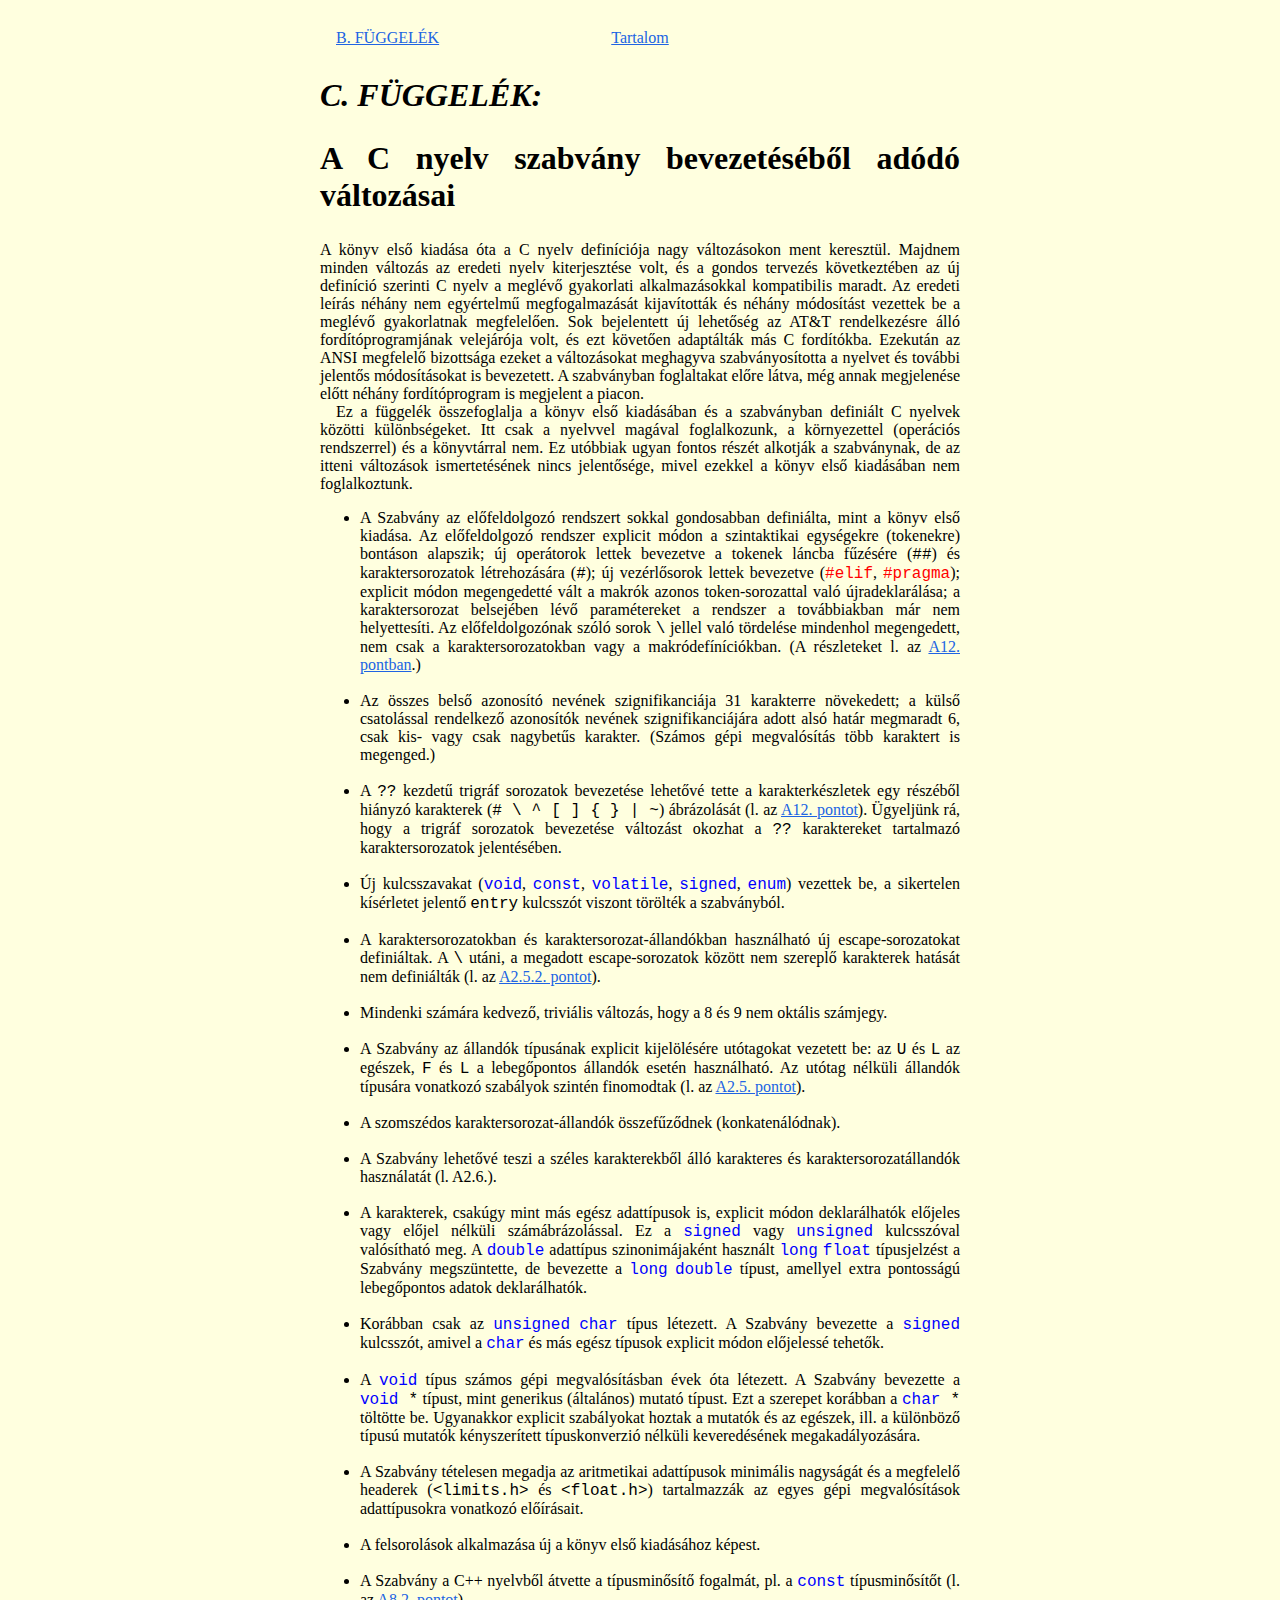
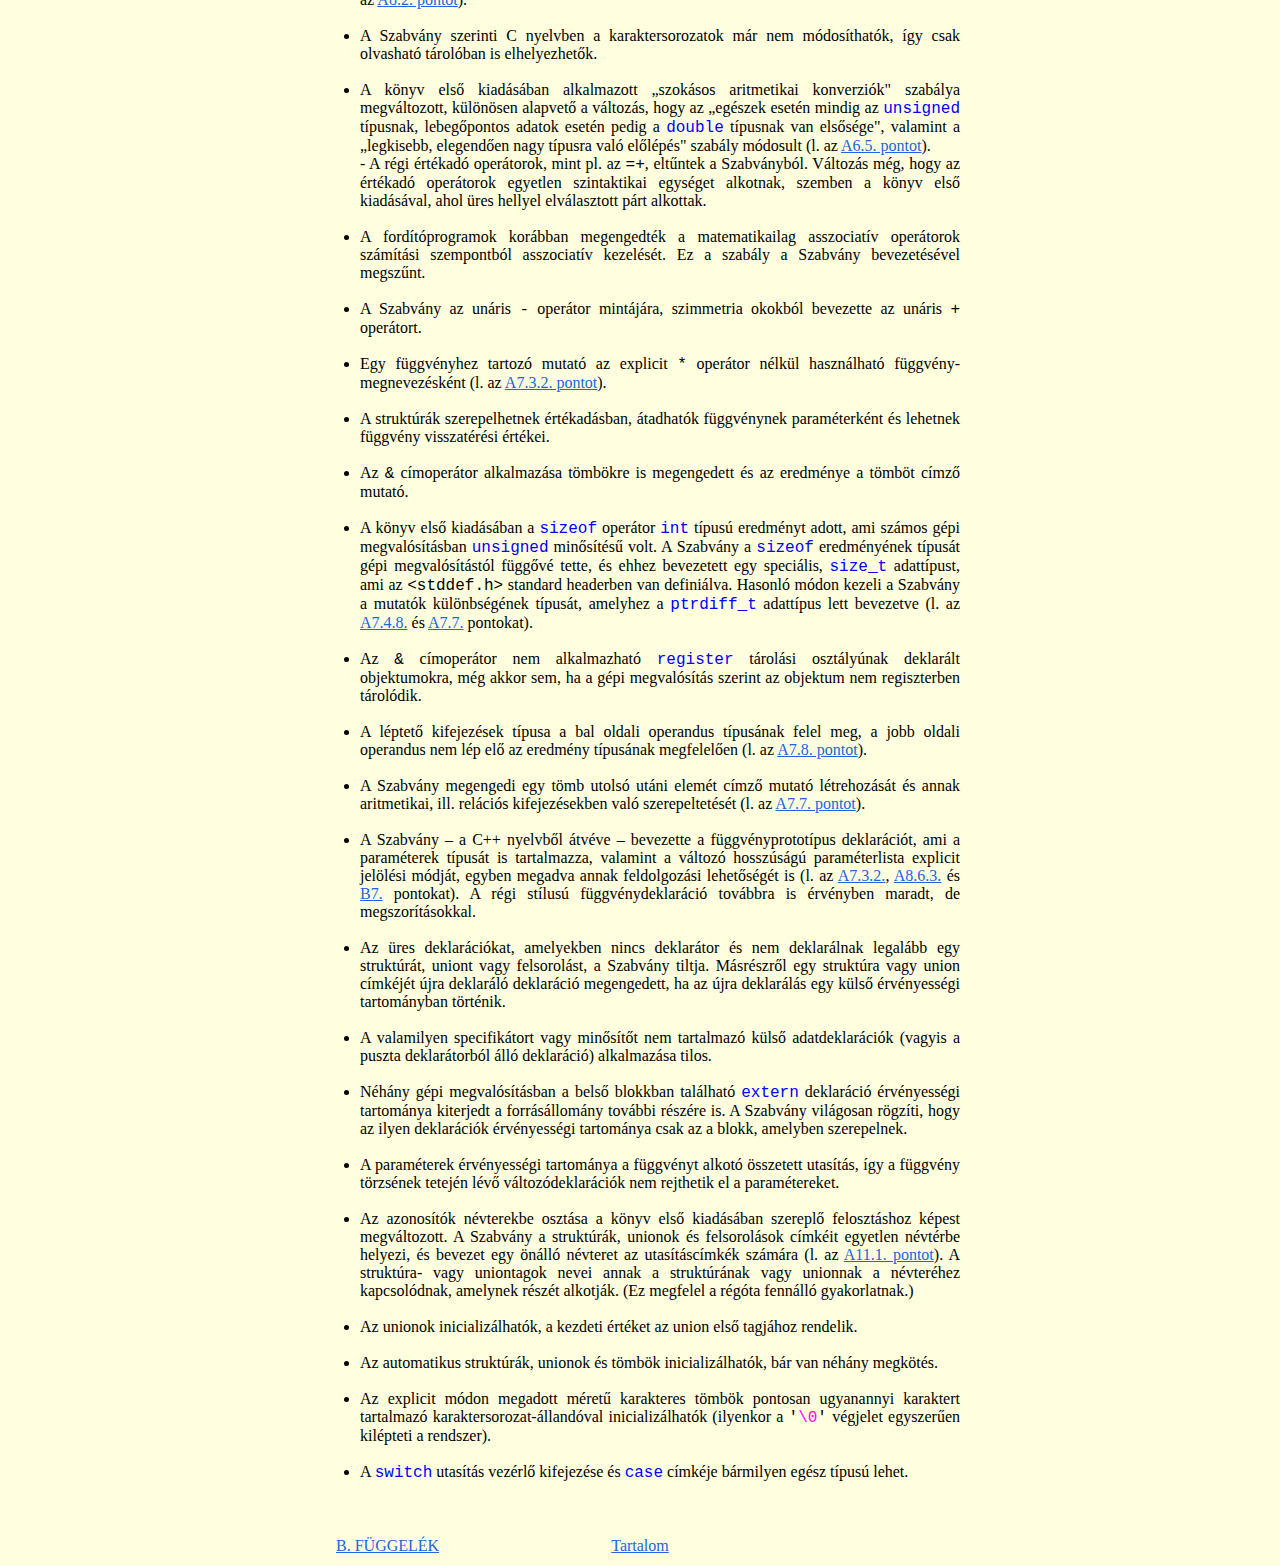
<file: Könyvek/C/files/c.html>
&nbsp;
<!DOCTYPE html PUBLIC "-//W3C//DTD XHTML 1.0 Transitional//EN" "http://www.w3.org/TR/xhtml1/DTD/xhtml1-transitional.dtd">
<html xmlns="http://www.w3.org/1999/xhtml">
<head>
<meta http-equiv="Content-Type" content="text/html; charset=utf-8" />
<title>C. FÜGGELÉK: A C nyelv szabvány bevezetéséből adódó változásai</title>
<link href="krc.css" rel="stylesheet" type="text/css" />
</head>
<body>
<div id="main">

<table align="center">
<tr>
   <td width="200px" align="left">
         <a href="b.html">B. FÜGGELÉK</a>
   </td>
   <td width="200px" align="center">
         <a href="../index.html#Tartalom">Tartalom</a>
   </td>
   <td width="200px" align="right">
         <a href=""></a>
   </td>
</tr>
</table>


  <h2><i><a name="C. FÜGGELÉK" id="C. FÜGGELÉK"></a>C. FÜGGELÉK:<br />
    </i></h2>
  <h2>A C nyelv szabvány bevezetéséből adódó változásai<br />
  </h2>
  A könyv első kiadása óta a C nyelv definíciója nagy változásokon ment keresztül. Majdnem minden változás az eredeti nyelv kiterjesztése volt, és a gondos tervezés következtében az új definíció szerinti C nyelv a meglévő gyakorlati alkalmazásokkal kompatibilis maradt. Az eredeti leírás néhány nem egyértelmű megfogalmazását kijavították és néhány módosítást vezettek be a meglévő gyakorlatnak megfelelően. Sok bejelentett új lehetőség az AT&amp;T rendelkezésre álló fordítóprogramjának velejárója volt, és ezt követően adaptálták más C fordítókba. Ezekután az ANSI megfelelő bizottsága ezeket a változásokat meghagyva szabványosította a nyelvet és további jelentős módosításokat is bevezetett. A szabványban foglaltakat előre látva, még annak megjelenése előtt néhány fordítóprogram is megjelent a piacon.
  <p> Ez a függelék összefoglalja a könyv első kiadásában és a szabványban definiált C nyelvek közötti különbségeket. Itt csak a nyelvvel magával foglalkozunk, a környezettel (operációs rendszerrel) és a könyvtárral nem. Ez utóbbiak ugyan fontos részét alkotják a szabványnak, de az itteni változások ismertetésének nincs jelentősége, mivel ezekkel a könyv első kiadásában nem foglalkoztunk.<br />
  </p>
  <ul>
    <li>A Szabvány az előfeldolgozó rendszert sokkal gondosabban definiálta, mint a könyv első kiadása. Az előfeldolgozó rendszer explicit módon a szintaktikai egységekre (tokenekre) bontáson alapszik; új operátorok lettek bevezetve a tokenek láncba fűzésére (<span class="m">##</span>) és karaktersorozatok létrehozására (<span class="m">#</span>); új vezérlősorok lettek bevezetve (<span class="d">#elif</span>, <span class="d">#pragma</span>); explicit módon megengedetté vált a makrók azonos token-sorozattal való újradeklarálása; a karaktersorozat belsejében lévő paramétereket a rendszer a továbbiakban már nem helyettesíti. Az előfeldolgozónak szóló sorok <span class="m">\</span> jellel való tördelése mindenhol megengedett, nem csak a karaktersorozatokban vagy a makródefíníciókban. (A részleteket l. az <a href="a.html#A12.">A12. pontban</a>.)<br />
      <br />
    </li>
    <li>Az összes belső azonosító nevének szignifikanciája 31 karakterre növekedett; a külső csatolással rendelkező azonosítók nevének szignifikanciájára adott alsó határ megmaradt 6, csak kis- vagy csak nagybetűs karakter. (Számos gépi megvalósítás több karaktert is megenged.)<br />
      <br />
    </li>
    <li>A <span class="m">??</span> kezdetű trigráf sorozatok bevezetése lehetővé tette a karakterkészletek egy részéből hiányzó karakterek (<span class="m"># \ ^ [ ] { } | ~</span>) ábrázolását (l. az <a href="a.html#A12.">A12. pontot</a>). Ügyeljünk rá, hogy a trigráf sorozatok bevezetése változást okozhat a <span class="m">??</span> karaktereket tartalmazó karaktersorozatok jelentésében.<br />
      <br />
    </li>
    <li>Új kulcsszavakat (<span class="k">void</span>, <span class="k">const</span>, <span class="k">volatile</span>, <span class="k">signed</span>, <span class="k">enum</span>) vezettek be, a sikertelen kísérletet jelentő <span class="m">entry</span> kulcsszót viszont törölték a szabványból.<br />
      <br />
    </li>
    <li>A karaktersorozatokban és karaktersorozat-állandókban használható új escape-sorozatokat definiáltak. A <span class="m">\</span> utáni, a megadott escape-sorozatok között nem szereplő karakterek hatását nem definiálták (l. az <a href="a.html#A2.5.">A2.5.2. pontot</a>).<br />
      <br />
    </li>
    <li>Mindenki számára kedvező, triviális változás, hogy a 8 és 9 nem oktális számjegy.<br />
      <br />
    </li>
    <li>A Szabvány az állandók típusának explicit kijelölésére utótagokat vezetett be: az <span class="m">U</span> és <span class="m">L</span> az egészek, <span class="m">F</span> és <span class="m">L</span> a lebegőpontos állandók esetén használható. Az utótag nélküli állandók típusára vonatkozó szabályok szintén finomodtak (l. az <a href="a.html#A2.5.">A2.5. pontot</a>).<br />
      <br />
    </li>
    <li>A szomszédos karaktersorozat-állandók összefűződnek (konkatenálódnak).<br />
      <br />
    </li>
    <li>A Szabvány lehetővé teszi a széles karakterekből álló karakteres és karaktersorozatállandók használatát (l. A2.6.).<br />
      <br />
    </li>
    <li>A karakterek, csakúgy mint más egész adattípusok is, explicit módon deklarálhatók előjeles vagy előjel nélküli számábrázolással. Ez a <span class="k">signed</span> vagy <span class="k">unsigned</span> kulcsszóval valósítható meg. A <span class="k">double</span> adattípus szinonimájaként használt <span class="k">long</span> <span class="k">float</span> típusjelzést a Szabvány megszüntette, de bevezette a <span class="k">long</span> <span class="k">double</span> típust, amellyel extra pontosságú lebegőpontos adatok deklarálhatók.<br />
      <br />
    </li>
    <li>Korábban csak az <span class="k">unsigned</span> <span class="k">char</span> típus létezett. A Szabvány bevezette a <span class="k">signed</span> kulcsszót, amivel a <span class="k">char</span> és más egész típusok explicit módon előjelessé tehetők.<br />
      <br />
    </li>
    <li>A <span class="k">void</span> típus számos gépi megvalósításban évek óta létezett. A Szabvány bevezette a <span class="m"><span class="k">void</span> *</span> típust, mint generikus (általános) mutató típust. Ezt a szerepet korábban a <span class="m"><span class="k">char</span> *</span> töltötte be. Ugyanakkor explicit szabályokat hoztak a mutatók és az egészek, ill. a különböző típusú mutatók kényszerített típuskonverzió nélküli keveredésének megakadályozására.<br />
      <br />
    </li>
    <li>A Szabvány tételesen megadja az aritmetikai adattípusok minimális nagyságát és a megfelelő headerek (<span class="m">&lt;limits.h&gt;</span> és <span class="m">&lt;float.h&gt;</span>) tartalmazzák az egyes gépi megvalósítások adattípusokra vonatkozó előírásait.<br />
      <br />
    </li>
    <li>A felsorolások alkalmazása új a könyv első kiadásához képest.<br />
      <br />
    </li>
    <li>A Szabvány a C++ nyelvből átvette a típusminősítő fogalmát, pl. a <span class="k">const</span> típusminősítőt (l. az <a href="a.html#A8.2.">A8.2. pontot</a>).<br />
      <br />
    </li>
    <li>A Szabvány szerinti C nyelvben a karaktersorozatok már nem módosíthatók, így csak olvasható tárolóban is elhelyezhetők.<br />
      <br />
    </li>
    <li>A könyv első kiadásában alkalmazott „szokásos aritmetikai konverziók&quot; szabálya megváltozott, különösen alapvető a változás, hogy az „egészek esetén mindig az <span class="k">unsigned</span> típusnak, lebegőpontos adatok esetén pedig a <span class="k">double</span> típusnak van elsősége&quot;, valamint a „legkisebb, elegendően nagy típusra való előlépés&quot; szabály módosult (l. az <a href="a.html#A6.5.">A6.5. pontot</a>).<br />
      - A régi értékadó operátorok, mint pl. az <span class="m">=+</span>, eltűntek a Szabványból. Változás még, hogy az értékadó operátorok egyetlen szintaktikai egységet alkotnak, szemben a könyv első kiadásával, ahol üres hellyel elválasztott párt alkottak.<br />
      <br />
    </li>
    <li>A fordítóprogramok korábban megengedték a matematikailag asszociatív operátorok számítási szempontból asszociatív kezelését. Ez a szabály a Szabvány bevezetésével megszűnt.<br />
      <br />
    </li>
    <li>A Szabvány az unáris <span class="m">-</span> operátor mintájára, szimmetria okokból bevezette az unáris <span class="m">+</span> operátort.<br />
      <br />
    </li>
    <li>Egy függvényhez tartozó mutató az explicit <span class="m">*</span> operátor nélkül használható függvény-megnevezésként (l. az <a href="a.html#A7.3.">A7.3.2. pontot</a>).<br />
      <br />
    </li>
    <li>A struktúrák szerepelhetnek értékadásban, átadhatók függvénynek paraméterként és lehetnek függvény visszatérési értékei.<br />
      <br />
    </li>
    <li>Az <span class="m">&amp;</span> címoperátor alkalmazása tömbökre is megengedett és az eredménye a tömböt címző mutató.<br />
      <br />
    </li>
    <li>A könyv első kiadásában a <span class="k">sizeof</span> operátor <span class="k">int</span> típusú eredményt adott, ami számos gépi megvalósításban <span class="k">unsigned</span> minősítésű volt. A Szabvány a <span class="k">sizeof</span> eredményének típusát gépi megvalósítástól függővé tette, és ehhez bevezetett egy speciális, <span class="k">size_t</span> adattípust, ami az <span class="m">&lt;stddef.h&gt;</span> standard headerben van definiálva. Hasonló módon kezeli a Szabvány a mutatók különbségének típusát, amelyhez a <span class="k">ptrdiff_t</span> adattípus lett bevezetve (l. az <a href="a.html#A7.4.">A7.4.8.</a> és <a href="a.html#A7.7.">A7.7.</a> pontokat).<br />
      <br />
    </li>
    <li>Az <span class="m">&amp;</span> címoperátor nem alkalmazható <span class="k">register</span> tárolási osztályúnak deklarált objektumokra, még akkor sem, ha a gépi megvalósítás szerint az objektum nem regiszterben tárolódik.<br />
      <br />
    </li>
    <li>A léptető kifejezések típusa a bal oldali operandus típusának felel meg, a jobb oldali operandus nem lép elő az eredmény típusának megfelelően (l. az <a href="a.html#A7.8.">A7.8. pontot</a>).<br />
      <br />
    </li>
    <li>A Szabvány megengedi egy tömb utolsó utáni elemét címző mutató létrehozását és annak aritmetikai, ill. relációs kifejezésekben való szerepeltetését (l. az <a href="a.html#A7.7.">A7.7. pontot</a>).<br />
      <br />
    </li>
    <li>A Szabvány – a C++ nyelvből átvéve – bevezette a függvényprototípus deklarációt, ami a paraméterek típusát is tartalmazza, valamint a változó hosszúságú paraméterlista explicit jelölési módját, egyben megadva annak feldolgozási lehetőségét is (l. az <a href="a.html#A7.3.">A7.3.2.</a>, <a href="a.html#A8.6.">A8.6.3.</a> és <a href="b.html#B7.">B7.</a> pontokat). A régi stílusú függvénydeklaráció továbbra is érvényben maradt, de megszorításokkal.<br />
      <br />
    </li>
    <li>Az üres deklarációkat, amelyekben nincs deklarátor és nem deklarálnak legalább egy struktúrát, uniont vagy felsorolást, a Szabvány tiltja. Másrészről egy struktúra vagy union címkéjét újra deklaráló deklaráció megengedett, ha az újra deklarálás egy külső érvényességi tartományban történik.<br />
      <br />
    </li>
    <li>A valamilyen specifikátort vagy minősítőt nem tartalmazó külső adatdeklarációk (vagyis a puszta deklarátorból álló deklaráció) alkalmazása tilos.<br />
      <br />
    </li>
    <li>Néhány gépi megvalósításban a belső blokkban található <span class="k">extern</span> deklaráció érvényességi tartománya kiterjedt a forrásállomány további részére is. A Szabvány világosan rögzíti, hogy az ilyen deklarációk érvényességi tartománya csak az a blokk, amelyben szerepelnek.<br />
      <br />
    </li>
    <li>A paraméterek érvényességi tartománya a függvényt alkotó összetett utasítás, így a függvény törzsének tetején lévő változódeklarációk nem rejthetik el a paramétereket.<br />
      <br />
    </li>
    <li>Az azonosítók névterekbe osztása a könyv első kiadásában szereplő felosztáshoz képest megváltozott. A Szabvány a struktúrák, unionok és felsorolások címkéit egyetlen névtérbe helyezi, és bevezet egy önálló névteret az utasításcímkék számára (l. az <a href="a.html#A11.1.">A11.1. pontot</a>). A struktúra- vagy uniontagok nevei annak a struktúrának vagy unionnak a névteréhez kapcsolódnak, amelynek részét alkotják. (Ez megfelel a régóta fennálló gyakorlatnak.)<br />
      <br />
    </li>
    <li>Az unionok inicializálhatók, a kezdeti értéket az union első tagjához rendelik.<br />
      <br />
    </li>
    <li>Az automatikus struktúrák, unionok és tömbök inicializálhatók, bár van néhány megkötés.<br />
      <br />
    </li>
    <li>Az explicit módon megadott méretű karakteres tömbök pontosan ugyanannyi karaktert tartalmazó karaktersorozat-állandóval inicializálhatók (ilyenkor a <span class="m">'<span class="e">\0</span>'</span> végjelet egyszerűen kilépteti a rendszer).<br />
      <br />
    </li>
    <li>A <span class="k">switch</span> utasítás vezérlő kifejezése és <span class="k">case</span> címkéje bármilyen egész típusú lehet.<br />
    </li>
  </ul>
  <br>
  <br>

  <table align="center">
<tr>
   <td width="200px" align="left">
         <a href="b.html">B. FÜGGELÉK</a>
   </td>
   <td width="200px" align="center">
         <a href="../index.html#Tartalom">Tartalom</a>
   </td>
   <td width="200px" align="right">
         <a href=""></a>
   </td>
</tr>
</table>

</div>
</body>
</html>
</file>
<file: Könyvek/C/files/krc.css>
/*re-defined standard tags*/
body 
{
	background-color: #FFFFDF;
	
	font-family: "Times New Roman", Times, serif;
	font-size: 12pt;
	font-style: normal;
	color: #000000;
	text-align: center;
}

h1
{
	font-family: "Times New Roman", Times, serif;
	font-size: 32pt;
	font-weight: bold;
}
h2
{
	font-family: "Times New Roman", Times, serif;
	font-size: 24pt;
	font-weight: bold;
}
h3
{
	font-family: "Times New Roman", Times, serif;
	font-size: 18pt;
	font-weight: bold;
}
h4
{
	font-family: "Times New Roman", Times, serif;
	font-size: 14pt;
	font-weight: bold;
}
h5
{
	font-family: "Times New Roman", Times, serif;
	font-size: 12pt;
	font-weight: bold;
}

p
{
	text-indent: 16px;
	margin: 0px;
}

pre 
{
	font-family: "Courier New", Courier, monospace;
	font-size: 12pt;
	position: relative;
	left: 32px;

}
table
{
	font-family:"Times New Roman", Times, serif;
	font-size: 12pt;
	color: #000000;
	text-indent: 0px;
}

a:link {
	color: #2064E3;
	text-decoration: underline;
}
a:visited {
	color: #2064E3;
	text-decoration: underline;
}
a:hover {
	color: #E36420;
	text-decoration: underline;
}

/*private classes*/

#main
{
   margin-right:auto;	/*center*/
   margin-left:auto;
   width: 640px;
   text-align:justify;
}

.def	/*default font style*/
{
	font-family: "Times New Roman", Times, serif;
	font-style: normal;
	white-space:pre;
}
.defit	/*default font style + italic*/
{
	font-family: "Times New Roman", Times, serif;
	font-style:italic;
	white-space:pre;
}
.m    /*black monospace*/
{
	font-family:"Courier New", Courier, monospace;
	font-size: 12pt;
	font-style: normal;
	color: #000000;	   
	white-space:pre;
}
.k    /*blue keywords*/
{
	font-family:"Courier New", Courier, monospace;
	font-size: 12pt;
	font-style: normal;
	color: #0000FF;
	white-space:pre;
}
.d    /*red directives, defines*/
{
	font-family:"Courier New", Courier, monospace;
	font-size: 12pt;
	font-style: normal;
	color: #FF0000;	   
	white-space:pre;
}
.f    /*brown functions and constants in standard library*/
{
	font-family:"Courier New", Courier, monospace;
	font-size: 12pt;
	font-style: normal;
	color: #800000;	   
	white-space:pre;
}
.e    /*pink escapes*/
{
	font-family:"Courier New", Courier, monospace;
	font-size: 12pt;
	font-style: normal;
	color: #FF00FF;	   
	white-space:pre;
}
.c    /*green comments*/
{
	font-family:"Courier New", Courier, monospace;
	font-size: 12pt;
	font-style: normal;
	color: #008000;	   
	white-space:pre;
}



/***************************************************/
/*smaller fonts for (foot)notes*/

.note
{
	font-family:"Times New Roman", Times, serif;
	font-size: 10pt;
	font-style: normal;
	color: #000000;	   
	position: relative;
	left: 32px;
	width: 608px;  /*640-32=608*/
}
.ms    /*black monospace*/
{
	font-family:"Courier New", Courier, monospace;
	font-size: 10pt;
	font-style: normal;
	color: #000000;	   
	white-space:pre;
}
.ks    /*blue keywords*/
{
	font-family:"Courier New", Courier, monospace;
	font-size: 10pt;
	font-style: normal;
	color: #0000FF;

	white-space:pre;
}
.ds    /*red directives, defines*/
{
	font-family:"Courier New", Courier, monospace;
	font-size: 10pt;
	font-style: normal;
	color: #FF0000;	   
	white-space:pre;
}
.fs    /*brown functions and constants in standard library*/
{
	font-family:"Courier New", Courier, monospace;
	font-size: 10pt;
	font-style: normal;
	color: #800000;	   
	white-space:pre;
}
.es    /*pink escapes*/
{
	font-family:"Courier New", Courier, monospace;
	font-size: 10pt;
	font-style: normal;
	color: #FF00FF;	   
	white-space:pre;
}
.cs    /*green comments*/
{
	font-family:"Courier New", Courier, monospace;
	font-size: 10pt;
	font-style: normal;
	color: #008000;	   
	white-space:pre;
}
</file>
